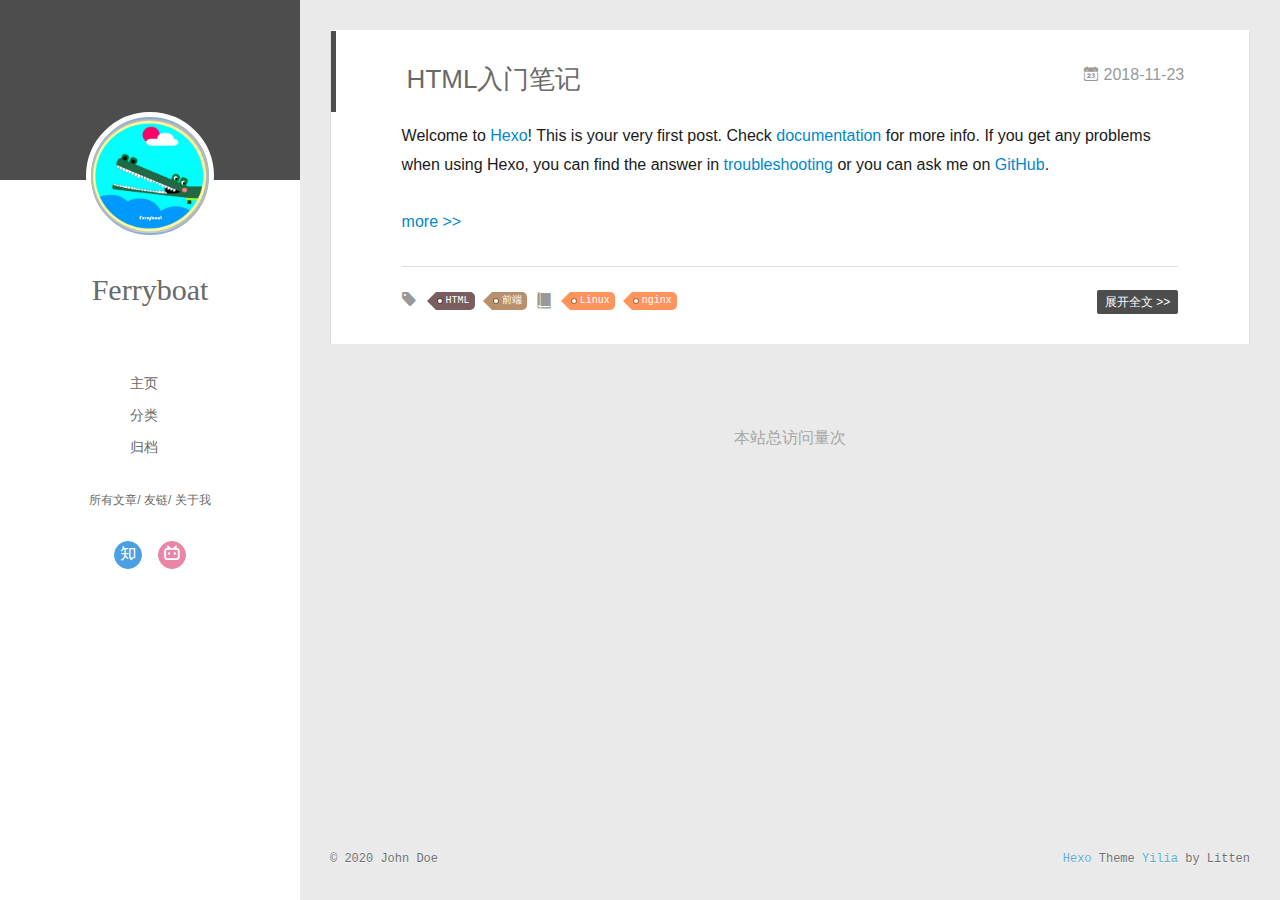
<file: index.html>
<!DOCTYPE html>
<html>
<head>
  <meta charset="utf-8">
  
  <meta name="renderer" content="webkit">
  <meta http-equiv="X-UA-Compatible" content="IE=edge" >
  <link rel="dns-prefetch" href="http://example.com">
  <title>Hexo</title>
  <meta name="viewport" content="width=device-width, initial-scale=1, maximum-scale=1">
  <meta property="og:type" content="website">
<meta property="og:title" content="Hexo">
<meta property="og:url" content="http://example.com/index.html">
<meta property="og:site_name" content="Hexo">
<meta property="og:locale" content="en_US">
<meta property="article:author" content="John Doe">
<meta name="twitter:card" content="summary">
  
    <link rel="alternative" href="/atom.xml" title="Hexo" type="application/atom+xml">
  
  
    <link rel="icon" href="/assets/2.png">
  
  <link rel="stylesheet" type="text/css" href="/./main.0cf68a.css">
  <style type="text/css">
  
    #container.show {
      background: linear-gradient(200deg,#a0cfe4,#e8c37e);
    }
  </style>
  

  

<meta name="generator" content="Hexo 5.1.1"></head>

<body>
  <div id="container" q-class="show:isCtnShow">
    <canvas id="anm-canvas" class="anm-canvas"></canvas>
    <div class="left-col" q-class="show:isShow">
      
<div class="overlay" style="background: #4d4d4d"></div>
<div class="intrude-less">
	<header id="header" class="inner">
		<a href="/" class="profilepic">
			<img src="/assets/1.png" class="js-avatar">
		</a>
		<hgroup>
		  <h1 class="header-author"><a href="/">Ferryboat</a></h1>
		</hgroup>
		

		<nav class="header-menu">
			<ul>
			
				<li><a href="/">主页</a></li>
	        
				<li><a href="/categories">分类</a></li>
	        
				<li><a href="/archives">归档</a></li>
	        
			</ul>
		</nav>
		<nav class="header-smart-menu">
    		
    			
    			<a q-on="click: openSlider(e, 'innerArchive')" href="javascript:void(0)">所有文章</a>
    			
            
    			
    			<a q-on="click: openSlider(e, 'friends')" href="javascript:void(0)">友链</a>
    			
            
    			
    			<a q-on="click: openSlider(e, 'aboutme')" href="javascript:void(0)">关于我</a>
    			
            
		</nav>
		<nav class="header-nav">
			<div class="social">
				
					<a class="zhihu" target="_blank" href="https://www.zhihu.com/people/a-na-ke-xi-mei-de" title="zhihu"><i class="icon-zhihu"></i></a>
		        
					<a class="bilibili" target="_blank" href="https://space.bilibili.com/415217964" title="bilibili"><i class="icon-bilibili"></i></a>
		        
			</div>
		</nav>
	</header>		
</div>

    </div>
    <div class="mid-col" q-class="show:isShow,hide:isShow|isFalse">
      
<nav id="mobile-nav">
  	<div class="overlay js-overlay" style="background: #4d4d4d"></div>
	<div class="btnctn js-mobile-btnctn">
  		<div class="slider-trigger list" q-on="click: openSlider(e)"><i class="icon icon-sort"></i></div>
	</div>
	<div class="intrude-less">
		<header id="header" class="inner">
			<div class="profilepic">
				<img src="/assets/1.png" class="js-avatar">
			</div>
			<hgroup>
			  <h1 class="header-author js-header-author">Ferryboat</h1>
			</hgroup>
			
			
			
				
			
				
			
				
			
			
			
			<nav class="header-nav">
				<div class="social">
					
						<a class="zhihu" target="_blank" href="https://www.zhihu.com/people/a-na-ke-xi-mei-de" title="zhihu"><i class="icon-zhihu"></i></a>
			        
						<a class="bilibili" target="_blank" href="https://space.bilibili.com/415217964" title="bilibili"><i class="icon-bilibili"></i></a>
			        
				</div>
			</nav>

			<nav class="header-menu js-header-menu">
				<ul style="width: 70%">
				
				
					<li style="width: 33.333333333333336%"><a href="/">主页</a></li>
		        
					<li style="width: 33.333333333333336%"><a href="/categories">分类</a></li>
		        
					<li style="width: 33.333333333333336%"><a href="/archives">归档</a></li>
		        
				</ul>
			</nav>
		</header>				
	</div>
	<div class="mobile-mask" style="display:none" q-show="isShow"></div>
</nav>

      <div id="wrapper" class="body-wrap">
        <div class="menu-l">
          <div class="canvas-wrap">
            <canvas data-colors="#eaeaea" data-sectionHeight="100" data-contentId="js-content" id="myCanvas1" class="anm-canvas"></canvas>
          </div>
          <div id="js-content" class="content-ll">
            
  
    <article id="post-hello-world" class="article article-type-post  article-index" itemscope itemprop="blogPost">
  <div class="article-inner">
    
      <header class="article-header">
        
  
    <h1 itemprop="name">
      <a class="article-title" href="/2018/11/23/hello-world/">HTML入门笔记</a>
    </h1>
  

        
        <a href="/2018/11/23/hello-world/" class="archive-article-date">
  	<time datetime="2018-11-23T13:07:15.000Z" itemprop="datePublished"><i class="icon-calendar icon"></i>2018-11-23</time>
</a>
        
      </header>
    
    <div class="article-entry" itemprop="articleBody">
      
        <p>Welcome to <a target="_blank" rel="noopener" href="https://hexo.io/">Hexo</a>! This is your very first post. Check <a target="_blank" rel="noopener" href="https://hexo.io/docs/">documentation</a> for more info. If you get any problems when using Hexo, you can find the answer in <a target="_blank" rel="noopener" href="https://hexo.io/docs/troubleshooting.html">troubleshooting</a> or you can ask me on <a target="_blank" rel="noopener" href="https://github.com/hexojs/hexo/issues">GitHub</a>.</p>
        
          <a class="article-more-a" href="/2018/11/23/hello-world/#more">more >></a>
        
      

      
    </div>
    <div class="article-info article-info-index">
      
      
	<div class="article-tag tagcloud">
		<i class="icon-price-tags icon"></i>
		<ul class="article-tag-list">
			 
        		<li class="article-tag-list-item">
        			<a href="javascript:void(0)" class="js-tag article-tag-list-link color5">HTML</a>
        		</li>
      		 
        		<li class="article-tag-list-item">
        			<a href="javascript:void(0)" class="js-tag article-tag-list-link color3">前端</a>
        		</li>
      		
		</ul>
	</div>

      
	<div class="article-category tagcloud">
		<i class="icon-book icon"></i>
		<ul class="article-tag-list">
			 
        		<li class="article-tag-list-item">
        			<a href="/categories/Linux//" class="article-tag-list-link color1">Linux</a>
        		</li>
      		 
        		<li class="article-tag-list-item">
        			<a href="/categories/Linux/nginx//" class="article-tag-list-link color1">nginx</a>
        		</li>
      		
		</ul>
	</div>


      
        <p class="article-more-link">
          <a class="article-more-a" href="/2018/11/23/hello-world/">展开全文 >></a>
        </p>
      

      
      <div class="clearfix"></div>
    </div>
  </div>
</article>

<aside class="wrap-side-operation">
    <div class="mod-side-operation">
        
        <div class="jump-container" id="js-jump-container" style="display:none;">
            <a href="javascript:void(0)" class="mod-side-operation__jump-to-top">
                <i class="icon-font icon-back"></i>
            </a>
            <div id="js-jump-plan-container" class="jump-plan-container" style="top: -11px;">
                <i class="icon-font icon-plane jump-plane"></i>
            </div>
        </div>
        
        
    </div>
</aside>




  
  


          </div>
        </div>
      </div>
      <footer id="footer">
  <div class="outer">
    <div id="footer-info">
    	<div class="footer-left">
    		&copy; 2020 John Doe
    	</div>
      	<div class="footer-right">
      		<a href="http://hexo.io/" target="_blank">Hexo</a>  Theme <a href="https://github.com/litten/hexo-theme-yilia" target="_blank">Yilia</a> by Litten
      	</div>
    </div>
  </div>
</footer>

<script async src="//busuanzi.ibruce.info/busuanzi/2.3/busuanzi.pure.mini.js"></script>

<span id="busuanzi_container_site_pv">
	<p align="center">
	<font face="黑体" color=#A6A6A6 site=1 >
	本站总访问量<span id="busuanzi_value_site_pv"></span>次
	</font>
	</p>
</span>


<!--页面点击小红心-->
<script type="text/javascript" src="/love.js"></script>
    </div>
    <script>
	var yiliaConfig = {
		mathjax: false,
		isHome: true,
		isPost: false,
		isArchive: false,
		isTag: false,
		isCategory: false,
		open_in_new: false,
		toc_hide_index: true,
		root: "/",
		innerArchive: true,
		showTags: false
	}
</script>

<script>!function(t){function n(e){if(r[e])return r[e].exports;var i=r[e]={exports:{},id:e,loaded:!1};return t[e].call(i.exports,i,i.exports,n),i.loaded=!0,i.exports}var r={};n.m=t,n.c=r,n.p="./",n(0)}([function(t,n,r){r(195),t.exports=r(191)},function(t,n,r){var e=r(3),i=r(52),o=r(27),u=r(28),c=r(53),f="prototype",a=function(t,n,r){var s,l,h,v,p=t&a.F,d=t&a.G,y=t&a.S,g=t&a.P,b=t&a.B,m=d?e:y?e[n]||(e[n]={}):(e[n]||{})[f],x=d?i:i[n]||(i[n]={}),w=x[f]||(x[f]={});d&&(r=n);for(s in r)l=!p&&m&&void 0!==m[s],h=(l?m:r)[s],v=b&&l?c(h,e):g&&"function"==typeof h?c(Function.call,h):h,m&&u(m,s,h,t&a.U),x[s]!=h&&o(x,s,v),g&&w[s]!=h&&(w[s]=h)};e.core=i,a.F=1,a.G=2,a.S=4,a.P=8,a.B=16,a.W=32,a.U=64,a.R=128,t.exports=a},function(t,n,r){var e=r(6);t.exports=function(t){if(!e(t))throw TypeError(t+" is not an object!");return t}},function(t,n){var r=t.exports="undefined"!=typeof window&&window.Math==Math?window:"undefined"!=typeof self&&self.Math==Math?self:Function("return this")();"number"==typeof __g&&(__g=r)},function(t,n){t.exports=function(t){try{return!!t()}catch(t){return!0}}},function(t,n){var r=t.exports="undefined"!=typeof window&&window.Math==Math?window:"undefined"!=typeof self&&self.Math==Math?self:Function("return this")();"number"==typeof __g&&(__g=r)},function(t,n){t.exports=function(t){return"object"==typeof t?null!==t:"function"==typeof t}},function(t,n,r){var e=r(126)("wks"),i=r(76),o=r(3).Symbol,u="function"==typeof o;(t.exports=function(t){return e[t]||(e[t]=u&&o[t]||(u?o:i)("Symbol."+t))}).store=e},function(t,n){var r={}.hasOwnProperty;t.exports=function(t,n){return r.call(t,n)}},function(t,n,r){var e=r(94),i=r(33);t.exports=function(t){return e(i(t))}},function(t,n,r){t.exports=!r(4)(function(){return 7!=Object.defineProperty({},"a",{get:function(){return 7}}).a})},function(t,n,r){var e=r(2),i=r(167),o=r(50),u=Object.defineProperty;n.f=r(10)?Object.defineProperty:function(t,n,r){if(e(t),n=o(n,!0),e(r),i)try{return u(t,n,r)}catch(t){}if("get"in r||"set"in r)throw TypeError("Accessors not supported!");return"value"in r&&(t[n]=r.value),t}},function(t,n,r){t.exports=!r(18)(function(){return 7!=Object.defineProperty({},"a",{get:function(){return 7}}).a})},function(t,n,r){var e=r(14),i=r(22);t.exports=r(12)?function(t,n,r){return e.f(t,n,i(1,r))}:function(t,n,r){return t[n]=r,t}},function(t,n,r){var e=r(20),i=r(58),o=r(42),u=Object.defineProperty;n.f=r(12)?Object.defineProperty:function(t,n,r){if(e(t),n=o(n,!0),e(r),i)try{return u(t,n,r)}catch(t){}if("get"in r||"set"in r)throw TypeError("Accessors not supported!");return"value"in r&&(t[n]=r.value),t}},function(t,n,r){var e=r(40)("wks"),i=r(23),o=r(5).Symbol,u="function"==typeof o;(t.exports=function(t){return e[t]||(e[t]=u&&o[t]||(u?o:i)("Symbol."+t))}).store=e},function(t,n,r){var e=r(67),i=Math.min;t.exports=function(t){return t>0?i(e(t),9007199254740991):0}},function(t,n,r){var e=r(46);t.exports=function(t){return Object(e(t))}},function(t,n){t.exports=function(t){try{return!!t()}catch(t){return!0}}},function(t,n,r){var e=r(63),i=r(34);t.exports=Object.keys||function(t){return e(t,i)}},function(t,n,r){var e=r(21);t.exports=function(t){if(!e(t))throw TypeError(t+" is not an object!");return t}},function(t,n){t.exports=function(t){return"object"==typeof t?null!==t:"function"==typeof t}},function(t,n){t.exports=function(t,n){return{enumerable:!(1&t),configurable:!(2&t),writable:!(4&t),value:n}}},function(t,n){var r=0,e=Math.random();t.exports=function(t){return"Symbol(".concat(void 0===t?"":t,")_",(++r+e).toString(36))}},function(t,n){var r={}.hasOwnProperty;t.exports=function(t,n){return r.call(t,n)}},function(t,n){var r=t.exports={version:"2.4.0"};"number"==typeof __e&&(__e=r)},function(t,n){t.exports=function(t){if("function"!=typeof t)throw TypeError(t+" is not a function!");return t}},function(t,n,r){var e=r(11),i=r(66);t.exports=r(10)?function(t,n,r){return e.f(t,n,i(1,r))}:function(t,n,r){return t[n]=r,t}},function(t,n,r){var e=r(3),i=r(27),o=r(24),u=r(76)("src"),c="toString",f=Function[c],a=(""+f).split(c);r(52).inspectSource=function(t){return f.call(t)},(t.exports=function(t,n,r,c){var f="function"==typeof r;f&&(o(r,"name")||i(r,"name",n)),t[n]!==r&&(f&&(o(r,u)||i(r,u,t[n]?""+t[n]:a.join(String(n)))),t===e?t[n]=r:c?t[n]?t[n]=r:i(t,n,r):(delete t[n],i(t,n,r)))})(Function.prototype,c,function(){return"function"==typeof this&&this[u]||f.call(this)})},function(t,n,r){var e=r(1),i=r(4),o=r(46),u=function(t,n,r,e){var i=String(o(t)),u="<"+n;return""!==r&&(u+=" "+r+'="'+String(e).replace(/"/g,"&quot;")+'"'),u+">"+i+"</"+n+">"};t.exports=function(t,n){var r={};r[t]=n(u),e(e.P+e.F*i(function(){var n=""[t]('"');return n!==n.toLowerCase()||n.split('"').length>3}),"String",r)}},function(t,n,r){var e=r(115),i=r(46);t.exports=function(t){return e(i(t))}},function(t,n,r){var e=r(116),i=r(66),o=r(30),u=r(50),c=r(24),f=r(167),a=Object.getOwnPropertyDescriptor;n.f=r(10)?a:function(t,n){if(t=o(t),n=u(n,!0),f)try{return a(t,n)}catch(t){}if(c(t,n))return i(!e.f.call(t,n),t[n])}},function(t,n,r){var e=r(24),i=r(17),o=r(145)("IE_PROTO"),u=Object.prototype;t.exports=Object.getPrototypeOf||function(t){return t=i(t),e(t,o)?t[o]:"function"==typeof t.constructor&&t instanceof t.constructor?t.constructor.prototype:t instanceof Object?u:null}},function(t,n){t.exports=function(t){if(void 0==t)throw TypeError("Can't call method on  "+t);return t}},function(t,n){t.exports="constructor,hasOwnProperty,isPrototypeOf,propertyIsEnumerable,toLocaleString,toString,valueOf".split(",")},function(t,n){t.exports={}},function(t,n){t.exports=!0},function(t,n){n.f={}.propertyIsEnumerable},function(t,n,r){var e=r(14).f,i=r(8),o=r(15)("toStringTag");t.exports=function(t,n,r){t&&!i(t=r?t:t.prototype,o)&&e(t,o,{configurable:!0,value:n})}},function(t,n,r){var e=r(40)("keys"),i=r(23);t.exports=function(t){return e[t]||(e[t]=i(t))}},function(t,n,r){var e=r(5),i="__core-js_shared__",o=e[i]||(e[i]={});t.exports=function(t){return o[t]||(o[t]={})}},function(t,n){var r=Math.ceil,e=Math.floor;t.exports=function(t){return isNaN(t=+t)?0:(t>0?e:r)(t)}},function(t,n,r){var e=r(21);t.exports=function(t,n){if(!e(t))return t;var r,i;if(n&&"function"==typeof(r=t.toString)&&!e(i=r.call(t)))return i;if("function"==typeof(r=t.valueOf)&&!e(i=r.call(t)))return i;if(!n&&"function"==typeof(r=t.toString)&&!e(i=r.call(t)))return i;throw TypeError("Can't convert object to primitive value")}},function(t,n,r){var e=r(5),i=r(25),o=r(36),u=r(44),c=r(14).f;t.exports=function(t){var n=i.Symbol||(i.Symbol=o?{}:e.Symbol||{});"_"==t.charAt(0)||t in n||c(n,t,{value:u.f(t)})}},function(t,n,r){n.f=r(15)},function(t,n){var r={}.toString;t.exports=function(t){return r.call(t).slice(8,-1)}},function(t,n){t.exports=function(t){if(void 0==t)throw TypeError("Can't call method on  "+t);return t}},function(t,n,r){var e=r(4);t.exports=function(t,n){return!!t&&e(function(){n?t.call(null,function(){},1):t.call(null)})}},function(t,n,r){var e=r(53),i=r(115),o=r(17),u=r(16),c=r(203);t.exports=function(t,n){var r=1==t,f=2==t,a=3==t,s=4==t,l=6==t,h=5==t||l,v=n||c;return function(n,c,p){for(var d,y,g=o(n),b=i(g),m=e(c,p,3),x=u(b.length),w=0,S=r?v(n,x):f?v(n,0):void 0;x>w;w++)if((h||w in b)&&(d=b[w],y=m(d,w,g),t))if(r)S[w]=y;else if(y)switch(t){case 3:return!0;case 5:return d;case 6:return w;case 2:S.push(d)}else if(s)return!1;return l?-1:a||s?s:S}}},function(t,n,r){var e=r(1),i=r(52),o=r(4);t.exports=function(t,n){var r=(i.Object||{})[t]||Object[t],u={};u[t]=n(r),e(e.S+e.F*o(function(){r(1)}),"Object",u)}},function(t,n,r){var e=r(6);t.exports=function(t,n){if(!e(t))return t;var r,i;if(n&&"function"==typeof(r=t.toString)&&!e(i=r.call(t)))return i;if("function"==typeof(r=t.valueOf)&&!e(i=r.call(t)))return i;if(!n&&"function"==typeof(r=t.toString)&&!e(i=r.call(t)))return i;throw TypeError("Can't convert object to primitive value")}},function(t,n,r){var e=r(5),i=r(25),o=r(91),u=r(13),c="prototype",f=function(t,n,r){var a,s,l,h=t&f.F,v=t&f.G,p=t&f.S,d=t&f.P,y=t&f.B,g=t&f.W,b=v?i:i[n]||(i[n]={}),m=b[c],x=v?e:p?e[n]:(e[n]||{})[c];v&&(r=n);for(a in r)(s=!h&&x&&void 0!==x[a])&&a in b||(l=s?x[a]:r[a],b[a]=v&&"function"!=typeof x[a]?r[a]:y&&s?o(l,e):g&&x[a]==l?function(t){var n=function(n,r,e){if(this instanceof t){switch(arguments.length){case 0:return new t;case 1:return new t(n);case 2:return new t(n,r)}return new t(n,r,e)}return t.apply(this,arguments)};return n[c]=t[c],n}(l):d&&"function"==typeof l?o(Function.call,l):l,d&&((b.virtual||(b.virtual={}))[a]=l,t&f.R&&m&&!m[a]&&u(m,a,l)))};f.F=1,f.G=2,f.S=4,f.P=8,f.B=16,f.W=32,f.U=64,f.R=128,t.exports=f},function(t,n){var r=t.exports={version:"2.4.0"};"number"==typeof __e&&(__e=r)},function(t,n,r){var e=r(26);t.exports=function(t,n,r){if(e(t),void 0===n)return t;switch(r){case 1:return function(r){return t.call(n,r)};case 2:return function(r,e){return t.call(n,r,e)};case 3:return function(r,e,i){return t.call(n,r,e,i)}}return function(){return t.apply(n,arguments)}}},function(t,n,r){var e=r(183),i=r(1),o=r(126)("metadata"),u=o.store||(o.store=new(r(186))),c=function(t,n,r){var i=u.get(t);if(!i){if(!r)return;u.set(t,i=new e)}var o=i.get(n);if(!o){if(!r)return;i.set(n,o=new e)}return o},f=function(t,n,r){var e=c(n,r,!1);return void 0!==e&&e.has(t)},a=function(t,n,r){var e=c(n,r,!1);return void 0===e?void 0:e.get(t)},s=function(t,n,r,e){c(r,e,!0).set(t,n)},l=function(t,n){var r=c(t,n,!1),e=[];return r&&r.forEach(function(t,n){e.push(n)}),e},h=function(t){return void 0===t||"symbol"==typeof t?t:String(t)},v=function(t){i(i.S,"Reflect",t)};t.exports={store:u,map:c,has:f,get:a,set:s,keys:l,key:h,exp:v}},function(t,n,r){"use strict";if(r(10)){var e=r(69),i=r(3),o=r(4),u=r(1),c=r(127),f=r(152),a=r(53),s=r(68),l=r(66),h=r(27),v=r(73),p=r(67),d=r(16),y=r(75),g=r(50),b=r(24),m=r(180),x=r(114),w=r(6),S=r(17),_=r(137),O=r(70),E=r(32),P=r(71).f,j=r(154),F=r(76),M=r(7),A=r(48),N=r(117),T=r(146),I=r(155),k=r(80),L=r(123),R=r(74),C=r(130),D=r(160),U=r(11),W=r(31),G=U.f,B=W.f,V=i.RangeError,z=i.TypeError,q=i.Uint8Array,K="ArrayBuffer",J="Shared"+K,Y="BYTES_PER_ELEMENT",H="prototype",$=Array[H],X=f.ArrayBuffer,Q=f.DataView,Z=A(0),tt=A(2),nt=A(3),rt=A(4),et=A(5),it=A(6),ot=N(!0),ut=N(!1),ct=I.values,ft=I.keys,at=I.entries,st=$.lastIndexOf,lt=$.reduce,ht=$.reduceRight,vt=$.join,pt=$.sort,dt=$.slice,yt=$.toString,gt=$.toLocaleString,bt=M("iterator"),mt=M("toStringTag"),xt=F("typed_constructor"),wt=F("def_constructor"),St=c.CONSTR,_t=c.TYPED,Ot=c.VIEW,Et="Wrong length!",Pt=A(1,function(t,n){return Tt(T(t,t[wt]),n)}),jt=o(function(){return 1===new q(new Uint16Array([1]).buffer)[0]}),Ft=!!q&&!!q[H].set&&o(function(){new q(1).set({})}),Mt=function(t,n){if(void 0===t)throw z(Et);var r=+t,e=d(t);if(n&&!m(r,e))throw V(Et);return e},At=function(t,n){var r=p(t);if(r<0||r%n)throw V("Wrong offset!");return r},Nt=function(t){if(w(t)&&_t in t)return t;throw z(t+" is not a typed array!")},Tt=function(t,n){if(!(w(t)&&xt in t))throw z("It is not a typed array constructor!");return new t(n)},It=function(t,n){return kt(T(t,t[wt]),n)},kt=function(t,n){for(var r=0,e=n.length,i=Tt(t,e);e>r;)i[r]=n[r++];return i},Lt=function(t,n,r){G(t,n,{get:function(){return this._d[r]}})},Rt=function(t){var n,r,e,i,o,u,c=S(t),f=arguments.length,s=f>1?arguments[1]:void 0,l=void 0!==s,h=j(c);if(void 0!=h&&!_(h)){for(u=h.call(c),e=[],n=0;!(o=u.next()).done;n++)e.push(o.value);c=e}for(l&&f>2&&(s=a(s,arguments[2],2)),n=0,r=d(c.length),i=Tt(this,r);r>n;n++)i[n]=l?s(c[n],n):c[n];return i},Ct=function(){for(var t=0,n=arguments.length,r=Tt(this,n);n>t;)r[t]=arguments[t++];return r},Dt=!!q&&o(function(){gt.call(new q(1))}),Ut=function(){return gt.apply(Dt?dt.call(Nt(this)):Nt(this),arguments)},Wt={copyWithin:function(t,n){return D.call(Nt(this),t,n,arguments.length>2?arguments[2]:void 0)},every:function(t){return rt(Nt(this),t,arguments.length>1?arguments[1]:void 0)},fill:function(t){return C.apply(Nt(this),arguments)},filter:function(t){return It(this,tt(Nt(this),t,arguments.length>1?arguments[1]:void 0))},find:function(t){return et(Nt(this),t,arguments.length>1?arguments[1]:void 0)},findIndex:function(t){return it(Nt(this),t,arguments.length>1?arguments[1]:void 0)},forEach:function(t){Z(Nt(this),t,arguments.length>1?arguments[1]:void 0)},indexOf:function(t){return ut(Nt(this),t,arguments.length>1?arguments[1]:void 0)},includes:function(t){return ot(Nt(this),t,arguments.length>1?arguments[1]:void 0)},join:function(t){return vt.apply(Nt(this),arguments)},lastIndexOf:function(t){return st.apply(Nt(this),arguments)},map:function(t){return Pt(Nt(this),t,arguments.length>1?arguments[1]:void 0)},reduce:function(t){return lt.apply(Nt(this),arguments)},reduceRight:function(t){return ht.apply(Nt(this),arguments)},reverse:function(){for(var t,n=this,r=Nt(n).length,e=Math.floor(r/2),i=0;i<e;)t=n[i],n[i++]=n[--r],n[r]=t;return n},some:function(t){return nt(Nt(this),t,arguments.length>1?arguments[1]:void 0)},sort:function(t){return pt.call(Nt(this),t)},subarray:function(t,n){var r=Nt(this),e=r.length,i=y(t,e);return new(T(r,r[wt]))(r.buffer,r.byteOffset+i*r.BYTES_PER_ELEMENT,d((void 0===n?e:y(n,e))-i))}},Gt=function(t,n){return It(this,dt.call(Nt(this),t,n))},Bt=function(t){Nt(this);var n=At(arguments[1],1),r=this.length,e=S(t),i=d(e.length),o=0;if(i+n>r)throw V(Et);for(;o<i;)this[n+o]=e[o++]},Vt={entries:function(){return at.call(Nt(this))},keys:function(){return ft.call(Nt(this))},values:function(){return ct.call(Nt(this))}},zt=function(t,n){return w(t)&&t[_t]&&"symbol"!=typeof n&&n in t&&String(+n)==String(n)},qt=function(t,n){return zt(t,n=g(n,!0))?l(2,t[n]):B(t,n)},Kt=function(t,n,r){return!(zt(t,n=g(n,!0))&&w(r)&&b(r,"value"))||b(r,"get")||b(r,"set")||r.configurable||b(r,"writable")&&!r.writable||b(r,"enumerable")&&!r.enumerable?G(t,n,r):(t[n]=r.value,t)};St||(W.f=qt,U.f=Kt),u(u.S+u.F*!St,"Object",{getOwnPropertyDescriptor:qt,defineProperty:Kt}),o(function(){yt.call({})})&&(yt=gt=function(){return vt.call(this)});var Jt=v({},Wt);v(Jt,Vt),h(Jt,bt,Vt.values),v(Jt,{slice:Gt,set:Bt,constructor:function(){},toString:yt,toLocaleString:Ut}),Lt(Jt,"buffer","b"),Lt(Jt,"byteOffset","o"),Lt(Jt,"byteLength","l"),Lt(Jt,"length","e"),G(Jt,mt,{get:function(){return this[_t]}}),t.exports=function(t,n,r,f){f=!!f;var a=t+(f?"Clamped":"")+"Array",l="Uint8Array"!=a,v="get"+t,p="set"+t,y=i[a],g=y||{},b=y&&E(y),m=!y||!c.ABV,S={},_=y&&y[H],j=function(t,r){var e=t._d;return e.v[v](r*n+e.o,jt)},F=function(t,r,e){var i=t._d;f&&(e=(e=Math.round(e))<0?0:e>255?255:255&e),i.v[p](r*n+i.o,e,jt)},M=function(t,n){G(t,n,{get:function(){return j(this,n)},set:function(t){return F(this,n,t)},enumerable:!0})};m?(y=r(function(t,r,e,i){s(t,y,a,"_d");var o,u,c,f,l=0,v=0;if(w(r)){if(!(r instanceof X||(f=x(r))==K||f==J))return _t in r?kt(y,r):Rt.call(y,r);o=r,v=At(e,n);var p=r.byteLength;if(void 0===i){if(p%n)throw V(Et);if((u=p-v)<0)throw V(Et)}else if((u=d(i)*n)+v>p)throw V(Et);c=u/n}else c=Mt(r,!0),u=c*n,o=new X(u);for(h(t,"_d",{b:o,o:v,l:u,e:c,v:new Q(o)});l<c;)M(t,l++)}),_=y[H]=O(Jt),h(_,"constructor",y)):L(function(t){new y(null),new y(t)},!0)||(y=r(function(t,r,e,i){s(t,y,a);var o;return w(r)?r instanceof X||(o=x(r))==K||o==J?void 0!==i?new g(r,At(e,n),i):void 0!==e?new g(r,At(e,n)):new g(r):_t in r?kt(y,r):Rt.call(y,r):new g(Mt(r,l))}),Z(b!==Function.prototype?P(g).concat(P(b)):P(g),function(t){t in y||h(y,t,g[t])}),y[H]=_,e||(_.constructor=y));var A=_[bt],N=!!A&&("values"==A.name||void 0==A.name),T=Vt.values;h(y,xt,!0),h(_,_t,a),h(_,Ot,!0),h(_,wt,y),(f?new y(1)[mt]==a:mt in _)||G(_,mt,{get:function(){return a}}),S[a]=y,u(u.G+u.W+u.F*(y!=g),S),u(u.S,a,{BYTES_PER_ELEMENT:n,from:Rt,of:Ct}),Y in _||h(_,Y,n),u(u.P,a,Wt),R(a),u(u.P+u.F*Ft,a,{set:Bt}),u(u.P+u.F*!N,a,Vt),u(u.P+u.F*(_.toString!=yt),a,{toString:yt}),u(u.P+u.F*o(function(){new y(1).slice()}),a,{slice:Gt}),u(u.P+u.F*(o(function(){return[1,2].toLocaleString()!=new y([1,2]).toLocaleString()})||!o(function(){_.toLocaleString.call([1,2])})),a,{toLocaleString:Ut}),k[a]=N?A:T,e||N||h(_,bt,T)}}else t.exports=function(){}},function(t,n){var r={}.toString;t.exports=function(t){return r.call(t).slice(8,-1)}},function(t,n,r){var e=r(21),i=r(5).document,o=e(i)&&e(i.createElement);t.exports=function(t){return o?i.createElement(t):{}}},function(t,n,r){t.exports=!r(12)&&!r(18)(function(){return 7!=Object.defineProperty(r(57)("div"),"a",{get:function(){return 7}}).a})},function(t,n,r){"use strict";var e=r(36),i=r(51),o=r(64),u=r(13),c=r(8),f=r(35),a=r(96),s=r(38),l=r(103),h=r(15)("iterator"),v=!([].keys&&"next"in[].keys()),p="keys",d="values",y=function(){return this};t.exports=function(t,n,r,g,b,m,x){a(r,n,g);var w,S,_,O=function(t){if(!v&&t in F)return F[t];switch(t){case p:case d:return function(){return new r(this,t)}}return function(){return new r(this,t)}},E=n+" Iterator",P=b==d,j=!1,F=t.prototype,M=F[h]||F["@@iterator"]||b&&F[b],A=M||O(b),N=b?P?O("entries"):A:void 0,T="Array"==n?F.entries||M:M;if(T&&(_=l(T.call(new t)))!==Object.prototype&&(s(_,E,!0),e||c(_,h)||u(_,h,y)),P&&M&&M.name!==d&&(j=!0,A=function(){return M.call(this)}),e&&!x||!v&&!j&&F[h]||u(F,h,A),f[n]=A,f[E]=y,b)if(w={values:P?A:O(d),keys:m?A:O(p),entries:N},x)for(S in w)S in F||o(F,S,w[S]);else i(i.P+i.F*(v||j),n,w);return w}},function(t,n,r){var e=r(20),i=r(100),o=r(34),u=r(39)("IE_PROTO"),c=function(){},f="prototype",a=function(){var t,n=r(57)("iframe"),e=o.length;for(n.style.display="none",r(93).appendChild(n),n.src="javascript:",t=n.contentWindow.document,t.open(),t.write("<script>document.F=Object<\/script>"),t.close(),a=t.F;e--;)delete a[f][o[e]];return a()};t.exports=Object.create||function(t,n){var r;return null!==t?(c[f]=e(t),r=new c,c[f]=null,r[u]=t):r=a(),void 0===n?r:i(r,n)}},function(t,n,r){var e=r(63),i=r(34).concat("length","prototype");n.f=Object.getOwnPropertyNames||function(t){return e(t,i)}},function(t,n){n.f=Object.getOwnPropertySymbols},function(t,n,r){var e=r(8),i=r(9),o=r(90)(!1),u=r(39)("IE_PROTO");t.exports=function(t,n){var r,c=i(t),f=0,a=[];for(r in c)r!=u&&e(c,r)&&a.push(r);for(;n.length>f;)e(c,r=n[f++])&&(~o(a,r)||a.push(r));return a}},function(t,n,r){t.exports=r(13)},function(t,n,r){var e=r(76)("meta"),i=r(6),o=r(24),u=r(11).f,c=0,f=Object.isExtensible||function(){return!0},a=!r(4)(function(){return f(Object.preventExtensions({}))}),s=function(t){u(t,e,{value:{i:"O"+ ++c,w:{}}})},l=function(t,n){if(!i(t))return"symbol"==typeof t?t:("string"==typeof t?"S":"P")+t;if(!o(t,e)){if(!f(t))return"F";if(!n)return"E";s(t)}return t[e].i},h=function(t,n){if(!o(t,e)){if(!f(t))return!0;if(!n)return!1;s(t)}return t[e].w},v=function(t){return a&&p.NEED&&f(t)&&!o(t,e)&&s(t),t},p=t.exports={KEY:e,NEED:!1,fastKey:l,getWeak:h,onFreeze:v}},function(t,n){t.exports=function(t,n){return{enumerable:!(1&t),configurable:!(2&t),writable:!(4&t),value:n}}},function(t,n){var r=Math.ceil,e=Math.floor;t.exports=function(t){return isNaN(t=+t)?0:(t>0?e:r)(t)}},function(t,n){t.exports=function(t,n,r,e){if(!(t instanceof n)||void 0!==e&&e in t)throw TypeError(r+": incorrect invocation!");return t}},function(t,n){t.exports=!1},function(t,n,r){var e=r(2),i=r(173),o=r(133),u=r(145)("IE_PROTO"),c=function(){},f="prototype",a=function(){var t,n=r(132)("iframe"),e=o.length;for(n.style.display="none",r(135).appendChild(n),n.src="javascript:",t=n.contentWindow.document,t.open(),t.write("<script>document.F=Object<\/script>"),t.close(),a=t.F;e--;)delete a[f][o[e]];return a()};t.exports=Object.create||function(t,n){var r;return null!==t?(c[f]=e(t),r=new c,c[f]=null,r[u]=t):r=a(),void 0===n?r:i(r,n)}},function(t,n,r){var e=r(175),i=r(133).concat("length","prototype");n.f=Object.getOwnPropertyNames||function(t){return e(t,i)}},function(t,n,r){var e=r(175),i=r(133);t.exports=Object.keys||function(t){return e(t,i)}},function(t,n,r){var e=r(28);t.exports=function(t,n,r){for(var i in n)e(t,i,n[i],r);return t}},function(t,n,r){"use strict";var e=r(3),i=r(11),o=r(10),u=r(7)("species");t.exports=function(t){var n=e[t];o&&n&&!n[u]&&i.f(n,u,{configurable:!0,get:function(){return this}})}},function(t,n,r){var e=r(67),i=Math.max,o=Math.min;t.exports=function(t,n){return t=e(t),t<0?i(t+n,0):o(t,n)}},function(t,n){var r=0,e=Math.random();t.exports=function(t){return"Symbol(".concat(void 0===t?"":t,")_",(++r+e).toString(36))}},function(t,n,r){var e=r(33);t.exports=function(t){return Object(e(t))}},function(t,n,r){var e=r(7)("unscopables"),i=Array.prototype;void 0==i[e]&&r(27)(i,e,{}),t.exports=function(t){i[e][t]=!0}},function(t,n,r){var e=r(53),i=r(169),o=r(137),u=r(2),c=r(16),f=r(154),a={},s={},n=t.exports=function(t,n,r,l,h){var v,p,d,y,g=h?function(){return t}:f(t),b=e(r,l,n?2:1),m=0;if("function"!=typeof g)throw TypeError(t+" is not iterable!");if(o(g)){for(v=c(t.length);v>m;m++)if((y=n?b(u(p=t[m])[0],p[1]):b(t[m]))===a||y===s)return y}else for(d=g.call(t);!(p=d.next()).done;)if((y=i(d,b,p.value,n))===a||y===s)return y};n.BREAK=a,n.RETURN=s},function(t,n){t.exports={}},function(t,n,r){var e=r(11).f,i=r(24),o=r(7)("toStringTag");t.exports=function(t,n,r){t&&!i(t=r?t:t.prototype,o)&&e(t,o,{configurable:!0,value:n})}},function(t,n,r){var e=r(1),i=r(46),o=r(4),u=r(150),c="["+u+"]",f="​",a=RegExp("^"+c+c+"*"),s=RegExp(c+c+"*$"),l=function(t,n,r){var i={},c=o(function(){return!!u[t]()||f[t]()!=f}),a=i[t]=c?n(h):u[t];r&&(i[r]=a),e(e.P+e.F*c,"String",i)},h=l.trim=function(t,n){return t=String(i(t)),1&n&&(t=t.replace(a,"")),2&n&&(t=t.replace(s,"")),t};t.exports=l},function(t,n,r){t.exports={default:r(86),__esModule:!0}},function(t,n,r){t.exports={default:r(87),__esModule:!0}},function(t,n,r){"use strict";function e(t){return t&&t.__esModule?t:{default:t}}n.__esModule=!0;var i=r(84),o=e(i),u=r(83),c=e(u),f="function"==typeof c.default&&"symbol"==typeof o.default?function(t){return typeof t}:function(t){return t&&"function"==typeof c.default&&t.constructor===c.default&&t!==c.default.prototype?"symbol":typeof t};n.default="function"==typeof c.default&&"symbol"===f(o.default)?function(t){return void 0===t?"undefined":f(t)}:function(t){return t&&"function"==typeof c.default&&t.constructor===c.default&&t!==c.default.prototype?"symbol":void 0===t?"undefined":f(t)}},function(t,n,r){r(110),r(108),r(111),r(112),t.exports=r(25).Symbol},function(t,n,r){r(109),r(113),t.exports=r(44).f("iterator")},function(t,n){t.exports=function(t){if("function"!=typeof t)throw TypeError(t+" is not a function!");return t}},function(t,n){t.exports=function(){}},function(t,n,r){var e=r(9),i=r(106),o=r(105);t.exports=function(t){return function(n,r,u){var c,f=e(n),a=i(f.length),s=o(u,a);if(t&&r!=r){for(;a>s;)if((c=f[s++])!=c)return!0}else for(;a>s;s++)if((t||s in f)&&f[s]===r)return t||s||0;return!t&&-1}}},function(t,n,r){var e=r(88);t.exports=function(t,n,r){if(e(t),void 0===n)return t;switch(r){case 1:return function(r){return t.call(n,r)};case 2:return function(r,e){return t.call(n,r,e)};case 3:return function(r,e,i){return t.call(n,r,e,i)}}return function(){return t.apply(n,arguments)}}},function(t,n,r){var e=r(19),i=r(62),o=r(37);t.exports=function(t){var n=e(t),r=i.f;if(r)for(var u,c=r(t),f=o.f,a=0;c.length>a;)f.call(t,u=c[a++])&&n.push(u);return n}},function(t,n,r){t.exports=r(5).document&&document.documentElement},function(t,n,r){var e=r(56);t.exports=Object("z").propertyIsEnumerable(0)?Object:function(t){return"String"==e(t)?t.split(""):Object(t)}},function(t,n,r){var e=r(56);t.exports=Array.isArray||function(t){return"Array"==e(t)}},function(t,n,r){"use strict";var e=r(60),i=r(22),o=r(38),u={};r(13)(u,r(15)("iterator"),function(){return this}),t.exports=function(t,n,r){t.prototype=e(u,{next:i(1,r)}),o(t,n+" Iterator")}},function(t,n){t.exports=function(t,n){return{value:n,done:!!t}}},function(t,n,r){var e=r(19),i=r(9);t.exports=function(t,n){for(var r,o=i(t),u=e(o),c=u.length,f=0;c>f;)if(o[r=u[f++]]===n)return r}},function(t,n,r){var e=r(23)("meta"),i=r(21),o=r(8),u=r(14).f,c=0,f=Object.isExtensible||function(){return!0},a=!r(18)(function(){return f(Object.preventExtensions({}))}),s=function(t){u(t,e,{value:{i:"O"+ ++c,w:{}}})},l=function(t,n){if(!i(t))return"symbol"==typeof t?t:("string"==typeof t?"S":"P")+t;if(!o(t,e)){if(!f(t))return"F";if(!n)return"E";s(t)}return t[e].i},h=function(t,n){if(!o(t,e)){if(!f(t))return!0;if(!n)return!1;s(t)}return t[e].w},v=function(t){return a&&p.NEED&&f(t)&&!o(t,e)&&s(t),t},p=t.exports={KEY:e,NEED:!1,fastKey:l,getWeak:h,onFreeze:v}},function(t,n,r){var e=r(14),i=r(20),o=r(19);t.exports=r(12)?Object.defineProperties:function(t,n){i(t);for(var r,u=o(n),c=u.length,f=0;c>f;)e.f(t,r=u[f++],n[r]);return t}},function(t,n,r){var e=r(37),i=r(22),o=r(9),u=r(42),c=r(8),f=r(58),a=Object.getOwnPropertyDescriptor;n.f=r(12)?a:function(t,n){if(t=o(t),n=u(n,!0),f)try{return a(t,n)}catch(t){}if(c(t,n))return i(!e.f.call(t,n),t[n])}},function(t,n,r){var e=r(9),i=r(61).f,o={}.toString,u="object"==typeof window&&window&&Object.getOwnPropertyNames?Object.getOwnPropertyNames(window):[],c=function(t){try{return i(t)}catch(t){return u.slice()}};t.exports.f=function(t){return u&&"[object Window]"==o.call(t)?c(t):i(e(t))}},function(t,n,r){var e=r(8),i=r(77),o=r(39)("IE_PROTO"),u=Object.prototype;t.exports=Object.getPrototypeOf||function(t){return t=i(t),e(t,o)?t[o]:"function"==typeof t.constructor&&t instanceof t.constructor?t.constructor.prototype:t instanceof Object?u:null}},function(t,n,r){var e=r(41),i=r(33);t.exports=function(t){return function(n,r){var o,u,c=String(i(n)),f=e(r),a=c.length;return f<0||f>=a?t?"":void 0:(o=c.charCodeAt(f),o<55296||o>56319||f+1===a||(u=c.charCodeAt(f+1))<56320||u>57343?t?c.charAt(f):o:t?c.slice(f,f+2):u-56320+(o-55296<<10)+65536)}}},function(t,n,r){var e=r(41),i=Math.max,o=Math.min;t.exports=function(t,n){return t=e(t),t<0?i(t+n,0):o(t,n)}},function(t,n,r){var e=r(41),i=Math.min;t.exports=function(t){return t>0?i(e(t),9007199254740991):0}},function(t,n,r){"use strict";var e=r(89),i=r(97),o=r(35),u=r(9);t.exports=r(59)(Array,"Array",function(t,n){this._t=u(t),this._i=0,this._k=n},function(){var t=this._t,n=this._k,r=this._i++;return!t||r>=t.length?(this._t=void 0,i(1)):"keys"==n?i(0,r):"values"==n?i(0,t[r]):i(0,[r,t[r]])},"values"),o.Arguments=o.Array,e("keys"),e("values"),e("entries")},function(t,n){},function(t,n,r){"use strict";var e=r(104)(!0);r(59)(String,"String",function(t){this._t=String(t),this._i=0},function(){var t,n=this._t,r=this._i;return r>=n.length?{value:void 0,done:!0}:(t=e(n,r),this._i+=t.length,{value:t,done:!1})})},function(t,n,r){"use strict";var e=r(5),i=r(8),o=r(12),u=r(51),c=r(64),f=r(99).KEY,a=r(18),s=r(40),l=r(38),h=r(23),v=r(15),p=r(44),d=r(43),y=r(98),g=r(92),b=r(95),m=r(20),x=r(9),w=r(42),S=r(22),_=r(60),O=r(102),E=r(101),P=r(14),j=r(19),F=E.f,M=P.f,A=O.f,N=e.Symbol,T=e.JSON,I=T&&T.stringify,k="prototype",L=v("_hidden"),R=v("toPrimitive"),C={}.propertyIsEnumerable,D=s("symbol-registry"),U=s("symbols"),W=s("op-symbols"),G=Object[k],B="function"==typeof N,V=e.QObject,z=!V||!V[k]||!V[k].findChild,q=o&&a(function(){return 7!=_(M({},"a",{get:function(){return M(this,"a",{value:7}).a}})).a})?function(t,n,r){var e=F(G,n);e&&delete G[n],M(t,n,r),e&&t!==G&&M(G,n,e)}:M,K=function(t){var n=U[t]=_(N[k]);return n._k=t,n},J=B&&"symbol"==typeof N.iterator?function(t){return"symbol"==typeof t}:function(t){return t instanceof N},Y=function(t,n,r){return t===G&&Y(W,n,r),m(t),n=w(n,!0),m(r),i(U,n)?(r.enumerable?(i(t,L)&&t[L][n]&&(t[L][n]=!1),r=_(r,{enumerable:S(0,!1)})):(i(t,L)||M(t,L,S(1,{})),t[L][n]=!0),q(t,n,r)):M(t,n,r)},H=function(t,n){m(t);for(var r,e=g(n=x(n)),i=0,o=e.length;o>i;)Y(t,r=e[i++],n[r]);return t},$=function(t,n){return void 0===n?_(t):H(_(t),n)},X=function(t){var n=C.call(this,t=w(t,!0));return!(this===G&&i(U,t)&&!i(W,t))&&(!(n||!i(this,t)||!i(U,t)||i(this,L)&&this[L][t])||n)},Q=function(t,n){if(t=x(t),n=w(n,!0),t!==G||!i(U,n)||i(W,n)){var r=F(t,n);return!r||!i(U,n)||i(t,L)&&t[L][n]||(r.enumerable=!0),r}},Z=function(t){for(var n,r=A(x(t)),e=[],o=0;r.length>o;)i(U,n=r[o++])||n==L||n==f||e.push(n);return e},tt=function(t){for(var n,r=t===G,e=A(r?W:x(t)),o=[],u=0;e.length>u;)!i(U,n=e[u++])||r&&!i(G,n)||o.push(U[n]);return o};B||(N=function(){if(this instanceof N)throw TypeError("Symbol is not a constructor!");var t=h(arguments.length>0?arguments[0]:void 0),n=function(r){this===G&&n.call(W,r),i(this,L)&&i(this[L],t)&&(this[L][t]=!1),q(this,t,S(1,r))};return o&&z&&q(G,t,{configurable:!0,set:n}),K(t)},c(N[k],"toString",function(){return this._k}),E.f=Q,P.f=Y,r(61).f=O.f=Z,r(37).f=X,r(62).f=tt,o&&!r(36)&&c(G,"propertyIsEnumerable",X,!0),p.f=function(t){return K(v(t))}),u(u.G+u.W+u.F*!B,{Symbol:N});for(var nt="hasInstance,isConcatSpreadable,iterator,match,replace,search,species,split,toPrimitive,toStringTag,unscopables".split(","),rt=0;nt.length>rt;)v(nt[rt++]);for(var nt=j(v.store),rt=0;nt.length>rt;)d(nt[rt++]);u(u.S+u.F*!B,"Symbol",{for:function(t){return i(D,t+="")?D[t]:D[t]=N(t)},keyFor:function(t){if(J(t))return y(D,t);throw TypeError(t+" is not a symbol!")},useSetter:function(){z=!0},useSimple:function(){z=!1}}),u(u.S+u.F*!B,"Object",{create:$,defineProperty:Y,defineProperties:H,getOwnPropertyDescriptor:Q,getOwnPropertyNames:Z,getOwnPropertySymbols:tt}),T&&u(u.S+u.F*(!B||a(function(){var t=N();return"[null]"!=I([t])||"{}"!=I({a:t})||"{}"!=I(Object(t))})),"JSON",{stringify:function(t){if(void 0!==t&&!J(t)){for(var n,r,e=[t],i=1;arguments.length>i;)e.push(arguments[i++]);return n=e[1],"function"==typeof n&&(r=n),!r&&b(n)||(n=function(t,n){if(r&&(n=r.call(this,t,n)),!J(n))return n}),e[1]=n,I.apply(T,e)}}}),N[k][R]||r(13)(N[k],R,N[k].valueOf),l(N,"Symbol"),l(Math,"Math",!0),l(e.JSON,"JSON",!0)},function(t,n,r){r(43)("asyncIterator")},function(t,n,r){r(43)("observable")},function(t,n,r){r(107);for(var e=r(5),i=r(13),o=r(35),u=r(15)("toStringTag"),c=["NodeList","DOMTokenList","MediaList","StyleSheetList","CSSRuleList"],f=0;f<5;f++){var a=c[f],s=e[a],l=s&&s.prototype;l&&!l[u]&&i(l,u,a),o[a]=o.Array}},function(t,n,r){var e=r(45),i=r(7)("toStringTag"),o="Arguments"==e(function(){return arguments}()),u=function(t,n){try{return t[n]}catch(t){}};t.exports=function(t){var n,r,c;return void 0===t?"Undefined":null===t?"Null":"string"==typeof(r=u(n=Object(t),i))?r:o?e(n):"Object"==(c=e(n))&&"function"==typeof n.callee?"Arguments":c}},function(t,n,r){var e=r(45);t.exports=Object("z").propertyIsEnumerable(0)?Object:function(t){return"String"==e(t)?t.split(""):Object(t)}},function(t,n){n.f={}.propertyIsEnumerable},function(t,n,r){var e=r(30),i=r(16),o=r(75);t.exports=function(t){return function(n,r,u){var c,f=e(n),a=i(f.length),s=o(u,a);if(t&&r!=r){for(;a>s;)if((c=f[s++])!=c)return!0}else for(;a>s;s++)if((t||s in f)&&f[s]===r)return t||s||0;return!t&&-1}}},function(t,n,r){"use strict";var e=r(3),i=r(1),o=r(28),u=r(73),c=r(65),f=r(79),a=r(68),s=r(6),l=r(4),h=r(123),v=r(81),p=r(136);t.exports=function(t,n,r,d,y,g){var b=e[t],m=b,x=y?"set":"add",w=m&&m.prototype,S={},_=function(t){var n=w[t];o(w,t,"delete"==t?function(t){return!(g&&!s(t))&&n.call(this,0===t?0:t)}:"has"==t?function(t){return!(g&&!s(t))&&n.call(this,0===t?0:t)}:"get"==t?function(t){return g&&!s(t)?void 0:n.call(this,0===t?0:t)}:"add"==t?function(t){return n.call(this,0===t?0:t),this}:function(t,r){return n.call(this,0===t?0:t,r),this})};if("function"==typeof m&&(g||w.forEach&&!l(function(){(new m).entries().next()}))){var O=new m,E=O[x](g?{}:-0,1)!=O,P=l(function(){O.has(1)}),j=h(function(t){new m(t)}),F=!g&&l(function(){for(var t=new m,n=5;n--;)t[x](n,n);return!t.has(-0)});j||(m=n(function(n,r){a(n,m,t);var e=p(new b,n,m);return void 0!=r&&f(r,y,e[x],e),e}),m.prototype=w,w.constructor=m),(P||F)&&(_("delete"),_("has"),y&&_("get")),(F||E)&&_(x),g&&w.clear&&delete w.clear}else m=d.getConstructor(n,t,y,x),u(m.prototype,r),c.NEED=!0;return v(m,t),S[t]=m,i(i.G+i.W+i.F*(m!=b),S),g||d.setStrong(m,t,y),m}},function(t,n,r){"use strict";var e=r(27),i=r(28),o=r(4),u=r(46),c=r(7);t.exports=function(t,n,r){var f=c(t),a=r(u,f,""[t]),s=a[0],l=a[1];o(function(){var n={};return n[f]=function(){return 7},7!=""[t](n)})&&(i(String.prototype,t,s),e(RegExp.prototype,f,2==n?function(t,n){return l.call(t,this,n)}:function(t){return l.call(t,this)}))}
},function(t,n,r){"use strict";var e=r(2);t.exports=function(){var t=e(this),n="";return t.global&&(n+="g"),t.ignoreCase&&(n+="i"),t.multiline&&(n+="m"),t.unicode&&(n+="u"),t.sticky&&(n+="y"),n}},function(t,n){t.exports=function(t,n,r){var e=void 0===r;switch(n.length){case 0:return e?t():t.call(r);case 1:return e?t(n[0]):t.call(r,n[0]);case 2:return e?t(n[0],n[1]):t.call(r,n[0],n[1]);case 3:return e?t(n[0],n[1],n[2]):t.call(r,n[0],n[1],n[2]);case 4:return e?t(n[0],n[1],n[2],n[3]):t.call(r,n[0],n[1],n[2],n[3])}return t.apply(r,n)}},function(t,n,r){var e=r(6),i=r(45),o=r(7)("match");t.exports=function(t){var n;return e(t)&&(void 0!==(n=t[o])?!!n:"RegExp"==i(t))}},function(t,n,r){var e=r(7)("iterator"),i=!1;try{var o=[7][e]();o.return=function(){i=!0},Array.from(o,function(){throw 2})}catch(t){}t.exports=function(t,n){if(!n&&!i)return!1;var r=!1;try{var o=[7],u=o[e]();u.next=function(){return{done:r=!0}},o[e]=function(){return u},t(o)}catch(t){}return r}},function(t,n,r){t.exports=r(69)||!r(4)(function(){var t=Math.random();__defineSetter__.call(null,t,function(){}),delete r(3)[t]})},function(t,n){n.f=Object.getOwnPropertySymbols},function(t,n,r){var e=r(3),i="__core-js_shared__",o=e[i]||(e[i]={});t.exports=function(t){return o[t]||(o[t]={})}},function(t,n,r){for(var e,i=r(3),o=r(27),u=r(76),c=u("typed_array"),f=u("view"),a=!(!i.ArrayBuffer||!i.DataView),s=a,l=0,h="Int8Array,Uint8Array,Uint8ClampedArray,Int16Array,Uint16Array,Int32Array,Uint32Array,Float32Array,Float64Array".split(",");l<9;)(e=i[h[l++]])?(o(e.prototype,c,!0),o(e.prototype,f,!0)):s=!1;t.exports={ABV:a,CONSTR:s,TYPED:c,VIEW:f}},function(t,n){"use strict";var r={versions:function(){var t=window.navigator.userAgent;return{trident:t.indexOf("Trident")>-1,presto:t.indexOf("Presto")>-1,webKit:t.indexOf("AppleWebKit")>-1,gecko:t.indexOf("Gecko")>-1&&-1==t.indexOf("KHTML"),mobile:!!t.match(/AppleWebKit.*Mobile.*/),ios:!!t.match(/\(i[^;]+;( U;)? CPU.+Mac OS X/),android:t.indexOf("Android")>-1||t.indexOf("Linux")>-1,iPhone:t.indexOf("iPhone")>-1||t.indexOf("Mac")>-1,iPad:t.indexOf("iPad")>-1,webApp:-1==t.indexOf("Safari"),weixin:-1==t.indexOf("MicroMessenger")}}()};t.exports=r},function(t,n,r){"use strict";var e=r(85),i=function(t){return t&&t.__esModule?t:{default:t}}(e),o=function(){function t(t,n,e){return n||e?String.fromCharCode(n||e):r[t]||t}function n(t){return e[t]}var r={"&quot;":'"',"&lt;":"<","&gt;":">","&amp;":"&","&nbsp;":" "},e={};for(var u in r)e[r[u]]=u;return r["&apos;"]="'",e["'"]="&#39;",{encode:function(t){return t?(""+t).replace(/['<> "&]/g,n).replace(/\r?\n/g,"<br/>").replace(/\s/g,"&nbsp;"):""},decode:function(n){return n?(""+n).replace(/<br\s*\/?>/gi,"\n").replace(/&quot;|&lt;|&gt;|&amp;|&nbsp;|&apos;|&#(\d+);|&#(\d+)/g,t).replace(/\u00a0/g," "):""},encodeBase16:function(t){if(!t)return t;t+="";for(var n=[],r=0,e=t.length;e>r;r++)n.push(t.charCodeAt(r).toString(16).toUpperCase());return n.join("")},encodeBase16forJSON:function(t){if(!t)return t;t=t.replace(/[\u4E00-\u9FBF]/gi,function(t){return escape(t).replace("%u","\\u")});for(var n=[],r=0,e=t.length;e>r;r++)n.push(t.charCodeAt(r).toString(16).toUpperCase());return n.join("")},decodeBase16:function(t){if(!t)return t;t+="";for(var n=[],r=0,e=t.length;e>r;r+=2)n.push(String.fromCharCode("0x"+t.slice(r,r+2)));return n.join("")},encodeObject:function(t){if(t instanceof Array)for(var n=0,r=t.length;r>n;n++)t[n]=o.encodeObject(t[n]);else if("object"==(void 0===t?"undefined":(0,i.default)(t)))for(var e in t)t[e]=o.encodeObject(t[e]);else if("string"==typeof t)return o.encode(t);return t},loadScript:function(t){var n=document.createElement("script");document.getElementsByTagName("body")[0].appendChild(n),n.setAttribute("src",t)},addLoadEvent:function(t){var n=window.onload;"function"!=typeof window.onload?window.onload=t:window.onload=function(){n(),t()}}}}();t.exports=o},function(t,n,r){"use strict";var e=r(17),i=r(75),o=r(16);t.exports=function(t){for(var n=e(this),r=o(n.length),u=arguments.length,c=i(u>1?arguments[1]:void 0,r),f=u>2?arguments[2]:void 0,a=void 0===f?r:i(f,r);a>c;)n[c++]=t;return n}},function(t,n,r){"use strict";var e=r(11),i=r(66);t.exports=function(t,n,r){n in t?e.f(t,n,i(0,r)):t[n]=r}},function(t,n,r){var e=r(6),i=r(3).document,o=e(i)&&e(i.createElement);t.exports=function(t){return o?i.createElement(t):{}}},function(t,n){t.exports="constructor,hasOwnProperty,isPrototypeOf,propertyIsEnumerable,toLocaleString,toString,valueOf".split(",")},function(t,n,r){var e=r(7)("match");t.exports=function(t){var n=/./;try{"/./"[t](n)}catch(r){try{return n[e]=!1,!"/./"[t](n)}catch(t){}}return!0}},function(t,n,r){t.exports=r(3).document&&document.documentElement},function(t,n,r){var e=r(6),i=r(144).set;t.exports=function(t,n,r){var o,u=n.constructor;return u!==r&&"function"==typeof u&&(o=u.prototype)!==r.prototype&&e(o)&&i&&i(t,o),t}},function(t,n,r){var e=r(80),i=r(7)("iterator"),o=Array.prototype;t.exports=function(t){return void 0!==t&&(e.Array===t||o[i]===t)}},function(t,n,r){var e=r(45);t.exports=Array.isArray||function(t){return"Array"==e(t)}},function(t,n,r){"use strict";var e=r(70),i=r(66),o=r(81),u={};r(27)(u,r(7)("iterator"),function(){return this}),t.exports=function(t,n,r){t.prototype=e(u,{next:i(1,r)}),o(t,n+" Iterator")}},function(t,n,r){"use strict";var e=r(69),i=r(1),o=r(28),u=r(27),c=r(24),f=r(80),a=r(139),s=r(81),l=r(32),h=r(7)("iterator"),v=!([].keys&&"next"in[].keys()),p="keys",d="values",y=function(){return this};t.exports=function(t,n,r,g,b,m,x){a(r,n,g);var w,S,_,O=function(t){if(!v&&t in F)return F[t];switch(t){case p:case d:return function(){return new r(this,t)}}return function(){return new r(this,t)}},E=n+" Iterator",P=b==d,j=!1,F=t.prototype,M=F[h]||F["@@iterator"]||b&&F[b],A=M||O(b),N=b?P?O("entries"):A:void 0,T="Array"==n?F.entries||M:M;if(T&&(_=l(T.call(new t)))!==Object.prototype&&(s(_,E,!0),e||c(_,h)||u(_,h,y)),P&&M&&M.name!==d&&(j=!0,A=function(){return M.call(this)}),e&&!x||!v&&!j&&F[h]||u(F,h,A),f[n]=A,f[E]=y,b)if(w={values:P?A:O(d),keys:m?A:O(p),entries:N},x)for(S in w)S in F||o(F,S,w[S]);else i(i.P+i.F*(v||j),n,w);return w}},function(t,n){var r=Math.expm1;t.exports=!r||r(10)>22025.465794806718||r(10)<22025.465794806718||-2e-17!=r(-2e-17)?function(t){return 0==(t=+t)?t:t>-1e-6&&t<1e-6?t+t*t/2:Math.exp(t)-1}:r},function(t,n){t.exports=Math.sign||function(t){return 0==(t=+t)||t!=t?t:t<0?-1:1}},function(t,n,r){var e=r(3),i=r(151).set,o=e.MutationObserver||e.WebKitMutationObserver,u=e.process,c=e.Promise,f="process"==r(45)(u);t.exports=function(){var t,n,r,a=function(){var e,i;for(f&&(e=u.domain)&&e.exit();t;){i=t.fn,t=t.next;try{i()}catch(e){throw t?r():n=void 0,e}}n=void 0,e&&e.enter()};if(f)r=function(){u.nextTick(a)};else if(o){var s=!0,l=document.createTextNode("");new o(a).observe(l,{characterData:!0}),r=function(){l.data=s=!s}}else if(c&&c.resolve){var h=c.resolve();r=function(){h.then(a)}}else r=function(){i.call(e,a)};return function(e){var i={fn:e,next:void 0};n&&(n.next=i),t||(t=i,r()),n=i}}},function(t,n,r){var e=r(6),i=r(2),o=function(t,n){if(i(t),!e(n)&&null!==n)throw TypeError(n+": can't set as prototype!")};t.exports={set:Object.setPrototypeOf||("__proto__"in{}?function(t,n,e){try{e=r(53)(Function.call,r(31).f(Object.prototype,"__proto__").set,2),e(t,[]),n=!(t instanceof Array)}catch(t){n=!0}return function(t,r){return o(t,r),n?t.__proto__=r:e(t,r),t}}({},!1):void 0),check:o}},function(t,n,r){var e=r(126)("keys"),i=r(76);t.exports=function(t){return e[t]||(e[t]=i(t))}},function(t,n,r){var e=r(2),i=r(26),o=r(7)("species");t.exports=function(t,n){var r,u=e(t).constructor;return void 0===u||void 0==(r=e(u)[o])?n:i(r)}},function(t,n,r){var e=r(67),i=r(46);t.exports=function(t){return function(n,r){var o,u,c=String(i(n)),f=e(r),a=c.length;return f<0||f>=a?t?"":void 0:(o=c.charCodeAt(f),o<55296||o>56319||f+1===a||(u=c.charCodeAt(f+1))<56320||u>57343?t?c.charAt(f):o:t?c.slice(f,f+2):u-56320+(o-55296<<10)+65536)}}},function(t,n,r){var e=r(122),i=r(46);t.exports=function(t,n,r){if(e(n))throw TypeError("String#"+r+" doesn't accept regex!");return String(i(t))}},function(t,n,r){"use strict";var e=r(67),i=r(46);t.exports=function(t){var n=String(i(this)),r="",o=e(t);if(o<0||o==1/0)throw RangeError("Count can't be negative");for(;o>0;(o>>>=1)&&(n+=n))1&o&&(r+=n);return r}},function(t,n){t.exports="\t\n\v\f\r   ᠎             　\u2028\u2029\ufeff"},function(t,n,r){var e,i,o,u=r(53),c=r(121),f=r(135),a=r(132),s=r(3),l=s.process,h=s.setImmediate,v=s.clearImmediate,p=s.MessageChannel,d=0,y={},g="onreadystatechange",b=function(){var t=+this;if(y.hasOwnProperty(t)){var n=y[t];delete y[t],n()}},m=function(t){b.call(t.data)};h&&v||(h=function(t){for(var n=[],r=1;arguments.length>r;)n.push(arguments[r++]);return y[++d]=function(){c("function"==typeof t?t:Function(t),n)},e(d),d},v=function(t){delete y[t]},"process"==r(45)(l)?e=function(t){l.nextTick(u(b,t,1))}:p?(i=new p,o=i.port2,i.port1.onmessage=m,e=u(o.postMessage,o,1)):s.addEventListener&&"function"==typeof postMessage&&!s.importScripts?(e=function(t){s.postMessage(t+"","*")},s.addEventListener("message",m,!1)):e=g in a("script")?function(t){f.appendChild(a("script"))[g]=function(){f.removeChild(this),b.call(t)}}:function(t){setTimeout(u(b,t,1),0)}),t.exports={set:h,clear:v}},function(t,n,r){"use strict";var e=r(3),i=r(10),o=r(69),u=r(127),c=r(27),f=r(73),a=r(4),s=r(68),l=r(67),h=r(16),v=r(71).f,p=r(11).f,d=r(130),y=r(81),g="ArrayBuffer",b="DataView",m="prototype",x="Wrong length!",w="Wrong index!",S=e[g],_=e[b],O=e.Math,E=e.RangeError,P=e.Infinity,j=S,F=O.abs,M=O.pow,A=O.floor,N=O.log,T=O.LN2,I="buffer",k="byteLength",L="byteOffset",R=i?"_b":I,C=i?"_l":k,D=i?"_o":L,U=function(t,n,r){var e,i,o,u=Array(r),c=8*r-n-1,f=(1<<c)-1,a=f>>1,s=23===n?M(2,-24)-M(2,-77):0,l=0,h=t<0||0===t&&1/t<0?1:0;for(t=F(t),t!=t||t===P?(i=t!=t?1:0,e=f):(e=A(N(t)/T),t*(o=M(2,-e))<1&&(e--,o*=2),t+=e+a>=1?s/o:s*M(2,1-a),t*o>=2&&(e++,o/=2),e+a>=f?(i=0,e=f):e+a>=1?(i=(t*o-1)*M(2,n),e+=a):(i=t*M(2,a-1)*M(2,n),e=0));n>=8;u[l++]=255&i,i/=256,n-=8);for(e=e<<n|i,c+=n;c>0;u[l++]=255&e,e/=256,c-=8);return u[--l]|=128*h,u},W=function(t,n,r){var e,i=8*r-n-1,o=(1<<i)-1,u=o>>1,c=i-7,f=r-1,a=t[f--],s=127&a;for(a>>=7;c>0;s=256*s+t[f],f--,c-=8);for(e=s&(1<<-c)-1,s>>=-c,c+=n;c>0;e=256*e+t[f],f--,c-=8);if(0===s)s=1-u;else{if(s===o)return e?NaN:a?-P:P;e+=M(2,n),s-=u}return(a?-1:1)*e*M(2,s-n)},G=function(t){return t[3]<<24|t[2]<<16|t[1]<<8|t[0]},B=function(t){return[255&t]},V=function(t){return[255&t,t>>8&255]},z=function(t){return[255&t,t>>8&255,t>>16&255,t>>24&255]},q=function(t){return U(t,52,8)},K=function(t){return U(t,23,4)},J=function(t,n,r){p(t[m],n,{get:function(){return this[r]}})},Y=function(t,n,r,e){var i=+r,o=l(i);if(i!=o||o<0||o+n>t[C])throw E(w);var u=t[R]._b,c=o+t[D],f=u.slice(c,c+n);return e?f:f.reverse()},H=function(t,n,r,e,i,o){var u=+r,c=l(u);if(u!=c||c<0||c+n>t[C])throw E(w);for(var f=t[R]._b,a=c+t[D],s=e(+i),h=0;h<n;h++)f[a+h]=s[o?h:n-h-1]},$=function(t,n){s(t,S,g);var r=+n,e=h(r);if(r!=e)throw E(x);return e};if(u.ABV){if(!a(function(){new S})||!a(function(){new S(.5)})){S=function(t){return new j($(this,t))};for(var X,Q=S[m]=j[m],Z=v(j),tt=0;Z.length>tt;)(X=Z[tt++])in S||c(S,X,j[X]);o||(Q.constructor=S)}var nt=new _(new S(2)),rt=_[m].setInt8;nt.setInt8(0,2147483648),nt.setInt8(1,2147483649),!nt.getInt8(0)&&nt.getInt8(1)||f(_[m],{setInt8:function(t,n){rt.call(this,t,n<<24>>24)},setUint8:function(t,n){rt.call(this,t,n<<24>>24)}},!0)}else S=function(t){var n=$(this,t);this._b=d.call(Array(n),0),this[C]=n},_=function(t,n,r){s(this,_,b),s(t,S,b);var e=t[C],i=l(n);if(i<0||i>e)throw E("Wrong offset!");if(r=void 0===r?e-i:h(r),i+r>e)throw E(x);this[R]=t,this[D]=i,this[C]=r},i&&(J(S,k,"_l"),J(_,I,"_b"),J(_,k,"_l"),J(_,L,"_o")),f(_[m],{getInt8:function(t){return Y(this,1,t)[0]<<24>>24},getUint8:function(t){return Y(this,1,t)[0]},getInt16:function(t){var n=Y(this,2,t,arguments[1]);return(n[1]<<8|n[0])<<16>>16},getUint16:function(t){var n=Y(this,2,t,arguments[1]);return n[1]<<8|n[0]},getInt32:function(t){return G(Y(this,4,t,arguments[1]))},getUint32:function(t){return G(Y(this,4,t,arguments[1]))>>>0},getFloat32:function(t){return W(Y(this,4,t,arguments[1]),23,4)},getFloat64:function(t){return W(Y(this,8,t,arguments[1]),52,8)},setInt8:function(t,n){H(this,1,t,B,n)},setUint8:function(t,n){H(this,1,t,B,n)},setInt16:function(t,n){H(this,2,t,V,n,arguments[2])},setUint16:function(t,n){H(this,2,t,V,n,arguments[2])},setInt32:function(t,n){H(this,4,t,z,n,arguments[2])},setUint32:function(t,n){H(this,4,t,z,n,arguments[2])},setFloat32:function(t,n){H(this,4,t,K,n,arguments[2])},setFloat64:function(t,n){H(this,8,t,q,n,arguments[2])}});y(S,g),y(_,b),c(_[m],u.VIEW,!0),n[g]=S,n[b]=_},function(t,n,r){var e=r(3),i=r(52),o=r(69),u=r(182),c=r(11).f;t.exports=function(t){var n=i.Symbol||(i.Symbol=o?{}:e.Symbol||{});"_"==t.charAt(0)||t in n||c(n,t,{value:u.f(t)})}},function(t,n,r){var e=r(114),i=r(7)("iterator"),o=r(80);t.exports=r(52).getIteratorMethod=function(t){if(void 0!=t)return t[i]||t["@@iterator"]||o[e(t)]}},function(t,n,r){"use strict";var e=r(78),i=r(170),o=r(80),u=r(30);t.exports=r(140)(Array,"Array",function(t,n){this._t=u(t),this._i=0,this._k=n},function(){var t=this._t,n=this._k,r=this._i++;return!t||r>=t.length?(this._t=void 0,i(1)):"keys"==n?i(0,r):"values"==n?i(0,t[r]):i(0,[r,t[r]])},"values"),o.Arguments=o.Array,e("keys"),e("values"),e("entries")},function(t,n){function r(t,n){t.classList?t.classList.add(n):t.className+=" "+n}t.exports=r},function(t,n){function r(t,n){if(t.classList)t.classList.remove(n);else{var r=new RegExp("(^|\\b)"+n.split(" ").join("|")+"(\\b|$)","gi");t.className=t.className.replace(r," ")}}t.exports=r},function(t,n){function r(){throw new Error("setTimeout has not been defined")}function e(){throw new Error("clearTimeout has not been defined")}function i(t){if(s===setTimeout)return setTimeout(t,0);if((s===r||!s)&&setTimeout)return s=setTimeout,setTimeout(t,0);try{return s(t,0)}catch(n){try{return s.call(null,t,0)}catch(n){return s.call(this,t,0)}}}function o(t){if(l===clearTimeout)return clearTimeout(t);if((l===e||!l)&&clearTimeout)return l=clearTimeout,clearTimeout(t);try{return l(t)}catch(n){try{return l.call(null,t)}catch(n){return l.call(this,t)}}}function u(){d&&v&&(d=!1,v.length?p=v.concat(p):y=-1,p.length&&c())}function c(){if(!d){var t=i(u);d=!0;for(var n=p.length;n;){for(v=p,p=[];++y<n;)v&&v[y].run();y=-1,n=p.length}v=null,d=!1,o(t)}}function f(t,n){this.fun=t,this.array=n}function a(){}var s,l,h=t.exports={};!function(){try{s="function"==typeof setTimeout?setTimeout:r}catch(t){s=r}try{l="function"==typeof clearTimeout?clearTimeout:e}catch(t){l=e}}();var v,p=[],d=!1,y=-1;h.nextTick=function(t){var n=new Array(arguments.length-1);if(arguments.length>1)for(var r=1;r<arguments.length;r++)n[r-1]=arguments[r];p.push(new f(t,n)),1!==p.length||d||i(c)},f.prototype.run=function(){this.fun.apply(null,this.array)},h.title="browser",h.browser=!0,h.env={},h.argv=[],h.version="",h.versions={},h.on=a,h.addListener=a,h.once=a,h.off=a,h.removeListener=a,h.removeAllListeners=a,h.emit=a,h.prependListener=a,h.prependOnceListener=a,h.listeners=function(t){return[]},h.binding=function(t){throw new Error("process.binding is not supported")},h.cwd=function(){return"/"},h.chdir=function(t){throw new Error("process.chdir is not supported")},h.umask=function(){return 0}},function(t,n,r){var e=r(45);t.exports=function(t,n){if("number"!=typeof t&&"Number"!=e(t))throw TypeError(n);return+t}},function(t,n,r){"use strict";var e=r(17),i=r(75),o=r(16);t.exports=[].copyWithin||function(t,n){var r=e(this),u=o(r.length),c=i(t,u),f=i(n,u),a=arguments.length>2?arguments[2]:void 0,s=Math.min((void 0===a?u:i(a,u))-f,u-c),l=1;for(f<c&&c<f+s&&(l=-1,f+=s-1,c+=s-1);s-- >0;)f in r?r[c]=r[f]:delete r[c],c+=l,f+=l;return r}},function(t,n,r){var e=r(79);t.exports=function(t,n){var r=[];return e(t,!1,r.push,r,n),r}},function(t,n,r){var e=r(26),i=r(17),o=r(115),u=r(16);t.exports=function(t,n,r,c,f){e(n);var a=i(t),s=o(a),l=u(a.length),h=f?l-1:0,v=f?-1:1;if(r<2)for(;;){if(h in s){c=s[h],h+=v;break}if(h+=v,f?h<0:l<=h)throw TypeError("Reduce of empty array with no initial value")}for(;f?h>=0:l>h;h+=v)h in s&&(c=n(c,s[h],h,a));return c}},function(t,n,r){"use strict";var e=r(26),i=r(6),o=r(121),u=[].slice,c={},f=function(t,n,r){if(!(n in c)){for(var e=[],i=0;i<n;i++)e[i]="a["+i+"]";c[n]=Function("F,a","return new F("+e.join(",")+")")}return c[n](t,r)};t.exports=Function.bind||function(t){var n=e(this),r=u.call(arguments,1),c=function(){var e=r.concat(u.call(arguments));return this instanceof c?f(n,e.length,e):o(n,e,t)};return i(n.prototype)&&(c.prototype=n.prototype),c}},function(t,n,r){"use strict";var e=r(11).f,i=r(70),o=r(73),u=r(53),c=r(68),f=r(46),a=r(79),s=r(140),l=r(170),h=r(74),v=r(10),p=r(65).fastKey,d=v?"_s":"size",y=function(t,n){var r,e=p(n);if("F"!==e)return t._i[e];for(r=t._f;r;r=r.n)if(r.k==n)return r};t.exports={getConstructor:function(t,n,r,s){var l=t(function(t,e){c(t,l,n,"_i"),t._i=i(null),t._f=void 0,t._l=void 0,t[d]=0,void 0!=e&&a(e,r,t[s],t)});return o(l.prototype,{clear:function(){for(var t=this,n=t._i,r=t._f;r;r=r.n)r.r=!0,r.p&&(r.p=r.p.n=void 0),delete n[r.i];t._f=t._l=void 0,t[d]=0},delete:function(t){var n=this,r=y(n,t);if(r){var e=r.n,i=r.p;delete n._i[r.i],r.r=!0,i&&(i.n=e),e&&(e.p=i),n._f==r&&(n._f=e),n._l==r&&(n._l=i),n[d]--}return!!r},forEach:function(t){c(this,l,"forEach");for(var n,r=u(t,arguments.length>1?arguments[1]:void 0,3);n=n?n.n:this._f;)for(r(n.v,n.k,this);n&&n.r;)n=n.p},has:function(t){return!!y(this,t)}}),v&&e(l.prototype,"size",{get:function(){return f(this[d])}}),l},def:function(t,n,r){var e,i,o=y(t,n);return o?o.v=r:(t._l=o={i:i=p(n,!0),k:n,v:r,p:e=t._l,n:void 0,r:!1},t._f||(t._f=o),e&&(e.n=o),t[d]++,"F"!==i&&(t._i[i]=o)),t},getEntry:y,setStrong:function(t,n,r){s(t,n,function(t,n){this._t=t,this._k=n,this._l=void 0},function(){for(var t=this,n=t._k,r=t._l;r&&r.r;)r=r.p;return t._t&&(t._l=r=r?r.n:t._t._f)?"keys"==n?l(0,r.k):"values"==n?l(0,r.v):l(0,[r.k,r.v]):(t._t=void 0,l(1))},r?"entries":"values",!r,!0),h(n)}}},function(t,n,r){var e=r(114),i=r(161);t.exports=function(t){return function(){if(e(this)!=t)throw TypeError(t+"#toJSON isn't generic");return i(this)}}},function(t,n,r){"use strict";var e=r(73),i=r(65).getWeak,o=r(2),u=r(6),c=r(68),f=r(79),a=r(48),s=r(24),l=a(5),h=a(6),v=0,p=function(t){return t._l||(t._l=new d)},d=function(){this.a=[]},y=function(t,n){return l(t.a,function(t){return t[0]===n})};d.prototype={get:function(t){var n=y(this,t);if(n)return n[1]},has:function(t){return!!y(this,t)},set:function(t,n){var r=y(this,t);r?r[1]=n:this.a.push([t,n])},delete:function(t){var n=h(this.a,function(n){return n[0]===t});return~n&&this.a.splice(n,1),!!~n}},t.exports={getConstructor:function(t,n,r,o){var a=t(function(t,e){c(t,a,n,"_i"),t._i=v++,t._l=void 0,void 0!=e&&f(e,r,t[o],t)});return e(a.prototype,{delete:function(t){if(!u(t))return!1;var n=i(t);return!0===n?p(this).delete(t):n&&s(n,this._i)&&delete n[this._i]},has:function(t){if(!u(t))return!1;var n=i(t);return!0===n?p(this).has(t):n&&s(n,this._i)}}),a},def:function(t,n,r){var e=i(o(n),!0);return!0===e?p(t).set(n,r):e[t._i]=r,t},ufstore:p}},function(t,n,r){t.exports=!r(10)&&!r(4)(function(){return 7!=Object.defineProperty(r(132)("div"),"a",{get:function(){return 7}}).a})},function(t,n,r){var e=r(6),i=Math.floor;t.exports=function(t){return!e(t)&&isFinite(t)&&i(t)===t}},function(t,n,r){var e=r(2);t.exports=function(t,n,r,i){try{return i?n(e(r)[0],r[1]):n(r)}catch(n){var o=t.return;throw void 0!==o&&e(o.call(t)),n}}},function(t,n){t.exports=function(t,n){return{value:n,done:!!t}}},function(t,n){t.exports=Math.log1p||function(t){return(t=+t)>-1e-8&&t<1e-8?t-t*t/2:Math.log(1+t)}},function(t,n,r){"use strict";var e=r(72),i=r(125),o=r(116),u=r(17),c=r(115),f=Object.assign;t.exports=!f||r(4)(function(){var t={},n={},r=Symbol(),e="abcdefghijklmnopqrst";return t[r]=7,e.split("").forEach(function(t){n[t]=t}),7!=f({},t)[r]||Object.keys(f({},n)).join("")!=e})?function(t,n){for(var r=u(t),f=arguments.length,a=1,s=i.f,l=o.f;f>a;)for(var h,v=c(arguments[a++]),p=s?e(v).concat(s(v)):e(v),d=p.length,y=0;d>y;)l.call(v,h=p[y++])&&(r[h]=v[h]);return r}:f},function(t,n,r){var e=r(11),i=r(2),o=r(72);t.exports=r(10)?Object.defineProperties:function(t,n){i(t);for(var r,u=o(n),c=u.length,f=0;c>f;)e.f(t,r=u[f++],n[r]);return t}},function(t,n,r){var e=r(30),i=r(71).f,o={}.toString,u="object"==typeof window&&window&&Object.getOwnPropertyNames?Object.getOwnPropertyNames(window):[],c=function(t){try{return i(t)}catch(t){return u.slice()}};t.exports.f=function(t){return u&&"[object Window]"==o.call(t)?c(t):i(e(t))}},function(t,n,r){var e=r(24),i=r(30),o=r(117)(!1),u=r(145)("IE_PROTO");t.exports=function(t,n){var r,c=i(t),f=0,a=[];for(r in c)r!=u&&e(c,r)&&a.push(r);for(;n.length>f;)e(c,r=n[f++])&&(~o(a,r)||a.push(r));return a}},function(t,n,r){var e=r(72),i=r(30),o=r(116).f;t.exports=function(t){return function(n){for(var r,u=i(n),c=e(u),f=c.length,a=0,s=[];f>a;)o.call(u,r=c[a++])&&s.push(t?[r,u[r]]:u[r]);return s}}},function(t,n,r){var e=r(71),i=r(125),o=r(2),u=r(3).Reflect;t.exports=u&&u.ownKeys||function(t){var n=e.f(o(t)),r=i.f;return r?n.concat(r(t)):n}},function(t,n,r){var e=r(3).parseFloat,i=r(82).trim;t.exports=1/e(r(150)+"-0")!=-1/0?function(t){var n=i(String(t),3),r=e(n);return 0===r&&"-"==n.charAt(0)?-0:r}:e},function(t,n,r){var e=r(3).parseInt,i=r(82).trim,o=r(150),u=/^[\-+]?0[xX]/;t.exports=8!==e(o+"08")||22!==e(o+"0x16")?function(t,n){var r=i(String(t),3);return e(r,n>>>0||(u.test(r)?16:10))}:e},function(t,n){t.exports=Object.is||function(t,n){return t===n?0!==t||1/t==1/n:t!=t&&n!=n}},function(t,n,r){var e=r(16),i=r(149),o=r(46);t.exports=function(t,n,r,u){var c=String(o(t)),f=c.length,a=void 0===r?" ":String(r),s=e(n);if(s<=f||""==a)return c;var l=s-f,h=i.call(a,Math.ceil(l/a.length));return h.length>l&&(h=h.slice(0,l)),u?h+c:c+h}},function(t,n,r){n.f=r(7)},function(t,n,r){"use strict";var e=r(164);t.exports=r(118)("Map",function(t){return function(){return t(this,arguments.length>0?arguments[0]:void 0)}},{get:function(t){var n=e.getEntry(this,t);return n&&n.v},set:function(t,n){return e.def(this,0===t?0:t,n)}},e,!0)},function(t,n,r){r(10)&&"g"!=/./g.flags&&r(11).f(RegExp.prototype,"flags",{configurable:!0,get:r(120)})},function(t,n,r){"use strict";var e=r(164);t.exports=r(118)("Set",function(t){return function(){return t(this,arguments.length>0?arguments[0]:void 0)}},{add:function(t){return e.def(this,t=0===t?0:t,t)}},e)},function(t,n,r){"use strict";var e,i=r(48)(0),o=r(28),u=r(65),c=r(172),f=r(166),a=r(6),s=u.getWeak,l=Object.isExtensible,h=f.ufstore,v={},p=function(t){return function(){return t(this,arguments.length>0?arguments[0]:void 0)}},d={get:function(t){if(a(t)){var n=s(t);return!0===n?h(this).get(t):n?n[this._i]:void 0}},set:function(t,n){return f.def(this,t,n)}},y=t.exports=r(118)("WeakMap",p,d,f,!0,!0);7!=(new y).set((Object.freeze||Object)(v),7).get(v)&&(e=f.getConstructor(p),c(e.prototype,d),u.NEED=!0,i(["delete","has","get","set"],function(t){var n=y.prototype,r=n[t];o(n,t,function(n,i){if(a(n)&&!l(n)){this._f||(this._f=new e);var o=this._f[t](n,i);return"set"==t?this:o}return r.call(this,n,i)})}))},,,,function(t,n){"use strict";function r(){var t=document.querySelector("#page-nav");if(t&&!document.querySelector("#page-nav .extend.prev")&&(t.innerHTML='<a class="extend prev disabled" rel="prev">&laquo; Prev</a>'+t.innerHTML),t&&!document.querySelector("#page-nav .extend.next")&&(t.innerHTML=t.innerHTML+'<a class="extend next disabled" rel="next">Next &raquo;</a>'),yiliaConfig&&yiliaConfig.open_in_new){document.querySelectorAll(".article-entry a:not(.article-more-a)").forEach(function(t){var n=t.getAttribute("target");n&&""!==n||t.setAttribute("target","_blank")})}if(yiliaConfig&&yiliaConfig.toc_hide_index){document.querySelectorAll(".toc-number").forEach(function(t){t.style.display="none"})}var n=document.querySelector("#js-aboutme");n&&0!==n.length&&(n.innerHTML=n.innerText)}t.exports={init:r}},function(t,n,r){"use strict";function e(t){return t&&t.__esModule?t:{default:t}}function i(t,n){var r=/\/|index.html/g;return t.replace(r,"")===n.replace(r,"")}function o(){for(var t=document.querySelectorAll(".js-header-menu li a"),n=window.location.pathname,r=0,e=t.length;r<e;r++){var o=t[r];i(n,o.getAttribute("href"))&&(0,h.default)(o,"active")}}function u(t){for(var n=t.offsetLeft,r=t.offsetParent;null!==r;)n+=r.offsetLeft,r=r.offsetParent;return n}function c(t){for(var n=t.offsetTop,r=t.offsetParent;null!==r;)n+=r.offsetTop,r=r.offsetParent;return n}function f(t,n,r,e,i){var o=u(t),f=c(t)-n;if(f-r<=i){var a=t.$newDom;a||(a=t.cloneNode(!0),(0,d.default)(t,a),t.$newDom=a,a.style.position="fixed",a.style.top=(r||f)+"px",a.style.left=o+"px",a.style.zIndex=e||2,a.style.width="100%",a.style.color="#fff"),a.style.visibility="visible",t.style.visibility="hidden"}else{t.style.visibility="visible";var s=t.$newDom;s&&(s.style.visibility="hidden")}}function a(){var t=document.querySelector(".js-overlay"),n=document.querySelector(".js-header-menu");f(t,document.body.scrollTop,-63,2,0),f(n,document.body.scrollTop,1,3,0)}function s(){document.querySelector("#container").addEventListener("scroll",function(t){a()}),window.addEventListener("scroll",function(t){a()}),a()}var l=r(156),h=e(l),v=r(157),p=(e(v),r(382)),d=e(p),y=r(128),g=e(y),b=r(190),m=e(b),x=r(129);(function(){g.default.versions.mobile&&window.screen.width<800&&(o(),s())})(),(0,x.addLoadEvent)(function(){m.default.init()}),t.exports={}},,,,function(t,n,r){(function(t){"use strict";function n(t,n,r){t[n]||Object[e](t,n,{writable:!0,configurable:!0,value:r})}if(r(381),r(391),r(198),t._babelPolyfill)throw new Error("only one instance of babel-polyfill is allowed");t._babelPolyfill=!0;var e="defineProperty";n(String.prototype,"padLeft","".padStart),n(String.prototype,"padRight","".padEnd),"pop,reverse,shift,keys,values,entries,indexOf,every,some,forEach,map,filter,find,findIndex,includes,join,slice,concat,push,splice,unshift,sort,lastIndexOf,reduce,reduceRight,copyWithin,fill".split(",").forEach(function(t){[][t]&&n(Array,t,Function.call.bind([][t]))})}).call(n,function(){return this}())},,,function(t,n,r){r(210),t.exports=r(52).RegExp.escape},,,,function(t,n,r){var e=r(6),i=r(138),o=r(7)("species");t.exports=function(t){var n;return i(t)&&(n=t.constructor,"function"!=typeof n||n!==Array&&!i(n.prototype)||(n=void 0),e(n)&&null===(n=n[o])&&(n=void 0)),void 0===n?Array:n}},function(t,n,r){var e=r(202);t.exports=function(t,n){return new(e(t))(n)}},function(t,n,r){"use strict";var e=r(2),i=r(50),o="number";t.exports=function(t){if("string"!==t&&t!==o&&"default"!==t)throw TypeError("Incorrect hint");return i(e(this),t!=o)}},function(t,n,r){var e=r(72),i=r(125),o=r(116);t.exports=function(t){var n=e(t),r=i.f;if(r)for(var u,c=r(t),f=o.f,a=0;c.length>a;)f.call(t,u=c[a++])&&n.push(u);return n}},function(t,n,r){var e=r(72),i=r(30);t.exports=function(t,n){for(var r,o=i(t),u=e(o),c=u.length,f=0;c>f;)if(o[r=u[f++]]===n)return r}},function(t,n,r){"use strict";var e=r(208),i=r(121),o=r(26);t.exports=function(){for(var t=o(this),n=arguments.length,r=Array(n),u=0,c=e._,f=!1;n>u;)(r[u]=arguments[u++])===c&&(f=!0);return function(){var e,o=this,u=arguments.length,a=0,s=0;if(!f&&!u)return i(t,r,o);if(e=r.slice(),f)for(;n>a;a++)e[a]===c&&(e[a]=arguments[s++]);for(;u>s;)e.push(arguments[s++]);return i(t,e,o)}}},function(t,n,r){t.exports=r(3)},function(t,n){t.exports=function(t,n){var r=n===Object(n)?function(t){return n[t]}:n;return function(n){return String(n).replace(t,r)}}},function(t,n,r){var e=r(1),i=r(209)(/[\\^$*+?.()|[\]{}]/g,"\\$&");e(e.S,"RegExp",{escape:function(t){return i(t)}})},function(t,n,r){var e=r(1);e(e.P,"Array",{copyWithin:r(160)}),r(78)("copyWithin")},function(t,n,r){"use strict";var e=r(1),i=r(48)(4);e(e.P+e.F*!r(47)([].every,!0),"Array",{every:function(t){return i(this,t,arguments[1])}})},function(t,n,r){var e=r(1);e(e.P,"Array",{fill:r(130)}),r(78)("fill")},function(t,n,r){"use strict";var e=r(1),i=r(48)(2);e(e.P+e.F*!r(47)([].filter,!0),"Array",{filter:function(t){return i(this,t,arguments[1])}})},function(t,n,r){"use strict";var e=r(1),i=r(48)(6),o="findIndex",u=!0;o in[]&&Array(1)[o](function(){u=!1}),e(e.P+e.F*u,"Array",{findIndex:function(t){return i(this,t,arguments.length>1?arguments[1]:void 0)}}),r(78)(o)},function(t,n,r){"use strict";var e=r(1),i=r(48)(5),o="find",u=!0;o in[]&&Array(1)[o](function(){u=!1}),e(e.P+e.F*u,"Array",{find:function(t){return i(this,t,arguments.length>1?arguments[1]:void 0)}}),r(78)(o)},function(t,n,r){"use strict";var e=r(1),i=r(48)(0),o=r(47)([].forEach,!0);e(e.P+e.F*!o,"Array",{forEach:function(t){return i(this,t,arguments[1])}})},function(t,n,r){"use strict";var e=r(53),i=r(1),o=r(17),u=r(169),c=r(137),f=r(16),a=r(131),s=r(154);i(i.S+i.F*!r(123)(function(t){Array.from(t)}),"Array",{from:function(t){var n,r,i,l,h=o(t),v="function"==typeof this?this:Array,p=arguments.length,d=p>1?arguments[1]:void 0,y=void 0!==d,g=0,b=s(h);if(y&&(d=e(d,p>2?arguments[2]:void 0,2)),void 0==b||v==Array&&c(b))for(n=f(h.length),r=new v(n);n>g;g++)a(r,g,y?d(h[g],g):h[g]);else for(l=b.call(h),r=new v;!(i=l.next()).done;g++)a(r,g,y?u(l,d,[i.value,g],!0):i.value);return r.length=g,r}})},function(t,n,r){"use strict";var e=r(1),i=r(117)(!1),o=[].indexOf,u=!!o&&1/[1].indexOf(1,-0)<0;e(e.P+e.F*(u||!r(47)(o)),"Array",{indexOf:function(t){return u?o.apply(this,arguments)||0:i(this,t,arguments[1])}})},function(t,n,r){var e=r(1);e(e.S,"Array",{isArray:r(138)})},function(t,n,r){"use strict";var e=r(1),i=r(30),o=[].join;e(e.P+e.F*(r(115)!=Object||!r(47)(o)),"Array",{join:function(t){return o.call(i(this),void 0===t?",":t)}})},function(t,n,r){"use strict";var e=r(1),i=r(30),o=r(67),u=r(16),c=[].lastIndexOf,f=!!c&&1/[1].lastIndexOf(1,-0)<0;e(e.P+e.F*(f||!r(47)(c)),"Array",{lastIndexOf:function(t){if(f)return c.apply(this,arguments)||0;var n=i(this),r=u(n.length),e=r-1;for(arguments.length>1&&(e=Math.min(e,o(arguments[1]))),e<0&&(e=r+e);e>=0;e--)if(e in n&&n[e]===t)return e||0;return-1}})},function(t,n,r){"use strict";var e=r(1),i=r(48)(1);e(e.P+e.F*!r(47)([].map,!0),"Array",{map:function(t){return i(this,t,arguments[1])}})},function(t,n,r){"use strict";var e=r(1),i=r(131);e(e.S+e.F*r(4)(function(){function t(){}return!(Array.of.call(t)instanceof t)}),"Array",{of:function(){for(var t=0,n=arguments.length,r=new("function"==typeof this?this:Array)(n);n>t;)i(r,t,arguments[t++]);return r.length=n,r}})},function(t,n,r){"use strict";var e=r(1),i=r(162);e(e.P+e.F*!r(47)([].reduceRight,!0),"Array",{reduceRight:function(t){return i(this,t,arguments.length,arguments[1],!0)}})},function(t,n,r){"use strict";var e=r(1),i=r(162);e(e.P+e.F*!r(47)([].reduce,!0),"Array",{reduce:function(t){return i(this,t,arguments.length,arguments[1],!1)}})},function(t,n,r){"use strict";var e=r(1),i=r(135),o=r(45),u=r(75),c=r(16),f=[].slice;e(e.P+e.F*r(4)(function(){i&&f.call(i)}),"Array",{slice:function(t,n){var r=c(this.length),e=o(this);if(n=void 0===n?r:n,"Array"==e)return f.call(this,t,n);for(var i=u(t,r),a=u(n,r),s=c(a-i),l=Array(s),h=0;h<s;h++)l[h]="String"==e?this.charAt(i+h):this[i+h];return l}})},function(t,n,r){"use strict";var e=r(1),i=r(48)(3);e(e.P+e.F*!r(47)([].some,!0),"Array",{some:function(t){return i(this,t,arguments[1])}})},function(t,n,r){"use strict";var e=r(1),i=r(26),o=r(17),u=r(4),c=[].sort,f=[1,2,3];e(e.P+e.F*(u(function(){f.sort(void 0)})||!u(function(){f.sort(null)})||!r(47)(c)),"Array",{sort:function(t){return void 0===t?c.call(o(this)):c.call(o(this),i(t))}})},function(t,n,r){r(74)("Array")},function(t,n,r){var e=r(1);e(e.S,"Date",{now:function(){return(new Date).getTime()}})},function(t,n,r){"use strict";var e=r(1),i=r(4),o=Date.prototype.getTime,u=function(t){return t>9?t:"0"+t};e(e.P+e.F*(i(function(){return"0385-07-25T07:06:39.999Z"!=new Date(-5e13-1).toISOString()})||!i(function(){new Date(NaN).toISOString()})),"Date",{toISOString:function(){
if(!isFinite(o.call(this)))throw RangeError("Invalid time value");var t=this,n=t.getUTCFullYear(),r=t.getUTCMilliseconds(),e=n<0?"-":n>9999?"+":"";return e+("00000"+Math.abs(n)).slice(e?-6:-4)+"-"+u(t.getUTCMonth()+1)+"-"+u(t.getUTCDate())+"T"+u(t.getUTCHours())+":"+u(t.getUTCMinutes())+":"+u(t.getUTCSeconds())+"."+(r>99?r:"0"+u(r))+"Z"}})},function(t,n,r){"use strict";var e=r(1),i=r(17),o=r(50);e(e.P+e.F*r(4)(function(){return null!==new Date(NaN).toJSON()||1!==Date.prototype.toJSON.call({toISOString:function(){return 1}})}),"Date",{toJSON:function(t){var n=i(this),r=o(n);return"number"!=typeof r||isFinite(r)?n.toISOString():null}})},function(t,n,r){var e=r(7)("toPrimitive"),i=Date.prototype;e in i||r(27)(i,e,r(204))},function(t,n,r){var e=Date.prototype,i="Invalid Date",o="toString",u=e[o],c=e.getTime;new Date(NaN)+""!=i&&r(28)(e,o,function(){var t=c.call(this);return t===t?u.call(this):i})},function(t,n,r){var e=r(1);e(e.P,"Function",{bind:r(163)})},function(t,n,r){"use strict";var e=r(6),i=r(32),o=r(7)("hasInstance"),u=Function.prototype;o in u||r(11).f(u,o,{value:function(t){if("function"!=typeof this||!e(t))return!1;if(!e(this.prototype))return t instanceof this;for(;t=i(t);)if(this.prototype===t)return!0;return!1}})},function(t,n,r){var e=r(11).f,i=r(66),o=r(24),u=Function.prototype,c="name",f=Object.isExtensible||function(){return!0};c in u||r(10)&&e(u,c,{configurable:!0,get:function(){try{var t=this,n=(""+t).match(/^\s*function ([^ (]*)/)[1];return o(t,c)||!f(t)||e(t,c,i(5,n)),n}catch(t){return""}}})},function(t,n,r){var e=r(1),i=r(171),o=Math.sqrt,u=Math.acosh;e(e.S+e.F*!(u&&710==Math.floor(u(Number.MAX_VALUE))&&u(1/0)==1/0),"Math",{acosh:function(t){return(t=+t)<1?NaN:t>94906265.62425156?Math.log(t)+Math.LN2:i(t-1+o(t-1)*o(t+1))}})},function(t,n,r){function e(t){return isFinite(t=+t)&&0!=t?t<0?-e(-t):Math.log(t+Math.sqrt(t*t+1)):t}var i=r(1),o=Math.asinh;i(i.S+i.F*!(o&&1/o(0)>0),"Math",{asinh:e})},function(t,n,r){var e=r(1),i=Math.atanh;e(e.S+e.F*!(i&&1/i(-0)<0),"Math",{atanh:function(t){return 0==(t=+t)?t:Math.log((1+t)/(1-t))/2}})},function(t,n,r){var e=r(1),i=r(142);e(e.S,"Math",{cbrt:function(t){return i(t=+t)*Math.pow(Math.abs(t),1/3)}})},function(t,n,r){var e=r(1);e(e.S,"Math",{clz32:function(t){return(t>>>=0)?31-Math.floor(Math.log(t+.5)*Math.LOG2E):32}})},function(t,n,r){var e=r(1),i=Math.exp;e(e.S,"Math",{cosh:function(t){return(i(t=+t)+i(-t))/2}})},function(t,n,r){var e=r(1),i=r(141);e(e.S+e.F*(i!=Math.expm1),"Math",{expm1:i})},function(t,n,r){var e=r(1),i=r(142),o=Math.pow,u=o(2,-52),c=o(2,-23),f=o(2,127)*(2-c),a=o(2,-126),s=function(t){return t+1/u-1/u};e(e.S,"Math",{fround:function(t){var n,r,e=Math.abs(t),o=i(t);return e<a?o*s(e/a/c)*a*c:(n=(1+c/u)*e,r=n-(n-e),r>f||r!=r?o*(1/0):o*r)}})},function(t,n,r){var e=r(1),i=Math.abs;e(e.S,"Math",{hypot:function(t,n){for(var r,e,o=0,u=0,c=arguments.length,f=0;u<c;)r=i(arguments[u++]),f<r?(e=f/r,o=o*e*e+1,f=r):r>0?(e=r/f,o+=e*e):o+=r;return f===1/0?1/0:f*Math.sqrt(o)}})},function(t,n,r){var e=r(1),i=Math.imul;e(e.S+e.F*r(4)(function(){return-5!=i(4294967295,5)||2!=i.length}),"Math",{imul:function(t,n){var r=65535,e=+t,i=+n,o=r&e,u=r&i;return 0|o*u+((r&e>>>16)*u+o*(r&i>>>16)<<16>>>0)}})},function(t,n,r){var e=r(1);e(e.S,"Math",{log10:function(t){return Math.log(t)/Math.LN10}})},function(t,n,r){var e=r(1);e(e.S,"Math",{log1p:r(171)})},function(t,n,r){var e=r(1);e(e.S,"Math",{log2:function(t){return Math.log(t)/Math.LN2}})},function(t,n,r){var e=r(1);e(e.S,"Math",{sign:r(142)})},function(t,n,r){var e=r(1),i=r(141),o=Math.exp;e(e.S+e.F*r(4)(function(){return-2e-17!=!Math.sinh(-2e-17)}),"Math",{sinh:function(t){return Math.abs(t=+t)<1?(i(t)-i(-t))/2:(o(t-1)-o(-t-1))*(Math.E/2)}})},function(t,n,r){var e=r(1),i=r(141),o=Math.exp;e(e.S,"Math",{tanh:function(t){var n=i(t=+t),r=i(-t);return n==1/0?1:r==1/0?-1:(n-r)/(o(t)+o(-t))}})},function(t,n,r){var e=r(1);e(e.S,"Math",{trunc:function(t){return(t>0?Math.floor:Math.ceil)(t)}})},function(t,n,r){"use strict";var e=r(3),i=r(24),o=r(45),u=r(136),c=r(50),f=r(4),a=r(71).f,s=r(31).f,l=r(11).f,h=r(82).trim,v="Number",p=e[v],d=p,y=p.prototype,g=o(r(70)(y))==v,b="trim"in String.prototype,m=function(t){var n=c(t,!1);if("string"==typeof n&&n.length>2){n=b?n.trim():h(n,3);var r,e,i,o=n.charCodeAt(0);if(43===o||45===o){if(88===(r=n.charCodeAt(2))||120===r)return NaN}else if(48===o){switch(n.charCodeAt(1)){case 66:case 98:e=2,i=49;break;case 79:case 111:e=8,i=55;break;default:return+n}for(var u,f=n.slice(2),a=0,s=f.length;a<s;a++)if((u=f.charCodeAt(a))<48||u>i)return NaN;return parseInt(f,e)}}return+n};if(!p(" 0o1")||!p("0b1")||p("+0x1")){p=function(t){var n=arguments.length<1?0:t,r=this;return r instanceof p&&(g?f(function(){y.valueOf.call(r)}):o(r)!=v)?u(new d(m(n)),r,p):m(n)};for(var x,w=r(10)?a(d):"MAX_VALUE,MIN_VALUE,NaN,NEGATIVE_INFINITY,POSITIVE_INFINITY,EPSILON,isFinite,isInteger,isNaN,isSafeInteger,MAX_SAFE_INTEGER,MIN_SAFE_INTEGER,parseFloat,parseInt,isInteger".split(","),S=0;w.length>S;S++)i(d,x=w[S])&&!i(p,x)&&l(p,x,s(d,x));p.prototype=y,y.constructor=p,r(28)(e,v,p)}},function(t,n,r){var e=r(1);e(e.S,"Number",{EPSILON:Math.pow(2,-52)})},function(t,n,r){var e=r(1),i=r(3).isFinite;e(e.S,"Number",{isFinite:function(t){return"number"==typeof t&&i(t)}})},function(t,n,r){var e=r(1);e(e.S,"Number",{isInteger:r(168)})},function(t,n,r){var e=r(1);e(e.S,"Number",{isNaN:function(t){return t!=t}})},function(t,n,r){var e=r(1),i=r(168),o=Math.abs;e(e.S,"Number",{isSafeInteger:function(t){return i(t)&&o(t)<=9007199254740991}})},function(t,n,r){var e=r(1);e(e.S,"Number",{MAX_SAFE_INTEGER:9007199254740991})},function(t,n,r){var e=r(1);e(e.S,"Number",{MIN_SAFE_INTEGER:-9007199254740991})},function(t,n,r){var e=r(1),i=r(178);e(e.S+e.F*(Number.parseFloat!=i),"Number",{parseFloat:i})},function(t,n,r){var e=r(1),i=r(179);e(e.S+e.F*(Number.parseInt!=i),"Number",{parseInt:i})},function(t,n,r){"use strict";var e=r(1),i=r(67),o=r(159),u=r(149),c=1..toFixed,f=Math.floor,a=[0,0,0,0,0,0],s="Number.toFixed: incorrect invocation!",l="0",h=function(t,n){for(var r=-1,e=n;++r<6;)e+=t*a[r],a[r]=e%1e7,e=f(e/1e7)},v=function(t){for(var n=6,r=0;--n>=0;)r+=a[n],a[n]=f(r/t),r=r%t*1e7},p=function(){for(var t=6,n="";--t>=0;)if(""!==n||0===t||0!==a[t]){var r=String(a[t]);n=""===n?r:n+u.call(l,7-r.length)+r}return n},d=function(t,n,r){return 0===n?r:n%2==1?d(t,n-1,r*t):d(t*t,n/2,r)},y=function(t){for(var n=0,r=t;r>=4096;)n+=12,r/=4096;for(;r>=2;)n+=1,r/=2;return n};e(e.P+e.F*(!!c&&("0.000"!==8e-5.toFixed(3)||"1"!==.9.toFixed(0)||"1.25"!==1.255.toFixed(2)||"1000000000000000128"!==(0xde0b6b3a7640080).toFixed(0))||!r(4)(function(){c.call({})})),"Number",{toFixed:function(t){var n,r,e,c,f=o(this,s),a=i(t),g="",b=l;if(a<0||a>20)throw RangeError(s);if(f!=f)return"NaN";if(f<=-1e21||f>=1e21)return String(f);if(f<0&&(g="-",f=-f),f>1e-21)if(n=y(f*d(2,69,1))-69,r=n<0?f*d(2,-n,1):f/d(2,n,1),r*=4503599627370496,(n=52-n)>0){for(h(0,r),e=a;e>=7;)h(1e7,0),e-=7;for(h(d(10,e,1),0),e=n-1;e>=23;)v(1<<23),e-=23;v(1<<e),h(1,1),v(2),b=p()}else h(0,r),h(1<<-n,0),b=p()+u.call(l,a);return a>0?(c=b.length,b=g+(c<=a?"0."+u.call(l,a-c)+b:b.slice(0,c-a)+"."+b.slice(c-a))):b=g+b,b}})},function(t,n,r){"use strict";var e=r(1),i=r(4),o=r(159),u=1..toPrecision;e(e.P+e.F*(i(function(){return"1"!==u.call(1,void 0)})||!i(function(){u.call({})})),"Number",{toPrecision:function(t){var n=o(this,"Number#toPrecision: incorrect invocation!");return void 0===t?u.call(n):u.call(n,t)}})},function(t,n,r){var e=r(1);e(e.S+e.F,"Object",{assign:r(172)})},function(t,n,r){var e=r(1);e(e.S,"Object",{create:r(70)})},function(t,n,r){var e=r(1);e(e.S+e.F*!r(10),"Object",{defineProperties:r(173)})},function(t,n,r){var e=r(1);e(e.S+e.F*!r(10),"Object",{defineProperty:r(11).f})},function(t,n,r){var e=r(6),i=r(65).onFreeze;r(49)("freeze",function(t){return function(n){return t&&e(n)?t(i(n)):n}})},function(t,n,r){var e=r(30),i=r(31).f;r(49)("getOwnPropertyDescriptor",function(){return function(t,n){return i(e(t),n)}})},function(t,n,r){r(49)("getOwnPropertyNames",function(){return r(174).f})},function(t,n,r){var e=r(17),i=r(32);r(49)("getPrototypeOf",function(){return function(t){return i(e(t))}})},function(t,n,r){var e=r(6);r(49)("isExtensible",function(t){return function(n){return!!e(n)&&(!t||t(n))}})},function(t,n,r){var e=r(6);r(49)("isFrozen",function(t){return function(n){return!e(n)||!!t&&t(n)}})},function(t,n,r){var e=r(6);r(49)("isSealed",function(t){return function(n){return!e(n)||!!t&&t(n)}})},function(t,n,r){var e=r(1);e(e.S,"Object",{is:r(180)})},function(t,n,r){var e=r(17),i=r(72);r(49)("keys",function(){return function(t){return i(e(t))}})},function(t,n,r){var e=r(6),i=r(65).onFreeze;r(49)("preventExtensions",function(t){return function(n){return t&&e(n)?t(i(n)):n}})},function(t,n,r){var e=r(6),i=r(65).onFreeze;r(49)("seal",function(t){return function(n){return t&&e(n)?t(i(n)):n}})},function(t,n,r){var e=r(1);e(e.S,"Object",{setPrototypeOf:r(144).set})},function(t,n,r){"use strict";var e=r(114),i={};i[r(7)("toStringTag")]="z",i+""!="[object z]"&&r(28)(Object.prototype,"toString",function(){return"[object "+e(this)+"]"},!0)},function(t,n,r){var e=r(1),i=r(178);e(e.G+e.F*(parseFloat!=i),{parseFloat:i})},function(t,n,r){var e=r(1),i=r(179);e(e.G+e.F*(parseInt!=i),{parseInt:i})},function(t,n,r){"use strict";var e,i,o,u=r(69),c=r(3),f=r(53),a=r(114),s=r(1),l=r(6),h=r(26),v=r(68),p=r(79),d=r(146),y=r(151).set,g=r(143)(),b="Promise",m=c.TypeError,x=c.process,w=c[b],x=c.process,S="process"==a(x),_=function(){},O=!!function(){try{var t=w.resolve(1),n=(t.constructor={})[r(7)("species")]=function(t){t(_,_)};return(S||"function"==typeof PromiseRejectionEvent)&&t.then(_)instanceof n}catch(t){}}(),E=function(t,n){return t===n||t===w&&n===o},P=function(t){var n;return!(!l(t)||"function"!=typeof(n=t.then))&&n},j=function(t){return E(w,t)?new F(t):new i(t)},F=i=function(t){var n,r;this.promise=new t(function(t,e){if(void 0!==n||void 0!==r)throw m("Bad Promise constructor");n=t,r=e}),this.resolve=h(n),this.reject=h(r)},M=function(t){try{t()}catch(t){return{error:t}}},A=function(t,n){if(!t._n){t._n=!0;var r=t._c;g(function(){for(var e=t._v,i=1==t._s,o=0;r.length>o;)!function(n){var r,o,u=i?n.ok:n.fail,c=n.resolve,f=n.reject,a=n.domain;try{u?(i||(2==t._h&&I(t),t._h=1),!0===u?r=e:(a&&a.enter(),r=u(e),a&&a.exit()),r===n.promise?f(m("Promise-chain cycle")):(o=P(r))?o.call(r,c,f):c(r)):f(e)}catch(t){f(t)}}(r[o++]);t._c=[],t._n=!1,n&&!t._h&&N(t)})}},N=function(t){y.call(c,function(){var n,r,e,i=t._v;if(T(t)&&(n=M(function(){S?x.emit("unhandledRejection",i,t):(r=c.onunhandledrejection)?r({promise:t,reason:i}):(e=c.console)&&e.error&&e.error("Unhandled promise rejection",i)}),t._h=S||T(t)?2:1),t._a=void 0,n)throw n.error})},T=function(t){if(1==t._h)return!1;for(var n,r=t._a||t._c,e=0;r.length>e;)if(n=r[e++],n.fail||!T(n.promise))return!1;return!0},I=function(t){y.call(c,function(){var n;S?x.emit("rejectionHandled",t):(n=c.onrejectionhandled)&&n({promise:t,reason:t._v})})},k=function(t){var n=this;n._d||(n._d=!0,n=n._w||n,n._v=t,n._s=2,n._a||(n._a=n._c.slice()),A(n,!0))},L=function(t){var n,r=this;if(!r._d){r._d=!0,r=r._w||r;try{if(r===t)throw m("Promise can't be resolved itself");(n=P(t))?g(function(){var e={_w:r,_d:!1};try{n.call(t,f(L,e,1),f(k,e,1))}catch(t){k.call(e,t)}}):(r._v=t,r._s=1,A(r,!1))}catch(t){k.call({_w:r,_d:!1},t)}}};O||(w=function(t){v(this,w,b,"_h"),h(t),e.call(this);try{t(f(L,this,1),f(k,this,1))}catch(t){k.call(this,t)}},e=function(t){this._c=[],this._a=void 0,this._s=0,this._d=!1,this._v=void 0,this._h=0,this._n=!1},e.prototype=r(73)(w.prototype,{then:function(t,n){var r=j(d(this,w));return r.ok="function"!=typeof t||t,r.fail="function"==typeof n&&n,r.domain=S?x.domain:void 0,this._c.push(r),this._a&&this._a.push(r),this._s&&A(this,!1),r.promise},catch:function(t){return this.then(void 0,t)}}),F=function(){var t=new e;this.promise=t,this.resolve=f(L,t,1),this.reject=f(k,t,1)}),s(s.G+s.W+s.F*!O,{Promise:w}),r(81)(w,b),r(74)(b),o=r(52)[b],s(s.S+s.F*!O,b,{reject:function(t){var n=j(this);return(0,n.reject)(t),n.promise}}),s(s.S+s.F*(u||!O),b,{resolve:function(t){if(t instanceof w&&E(t.constructor,this))return t;var n=j(this);return(0,n.resolve)(t),n.promise}}),s(s.S+s.F*!(O&&r(123)(function(t){w.all(t).catch(_)})),b,{all:function(t){var n=this,r=j(n),e=r.resolve,i=r.reject,o=M(function(){var r=[],o=0,u=1;p(t,!1,function(t){var c=o++,f=!1;r.push(void 0),u++,n.resolve(t).then(function(t){f||(f=!0,r[c]=t,--u||e(r))},i)}),--u||e(r)});return o&&i(o.error),r.promise},race:function(t){var n=this,r=j(n),e=r.reject,i=M(function(){p(t,!1,function(t){n.resolve(t).then(r.resolve,e)})});return i&&e(i.error),r.promise}})},function(t,n,r){var e=r(1),i=r(26),o=r(2),u=(r(3).Reflect||{}).apply,c=Function.apply;e(e.S+e.F*!r(4)(function(){u(function(){})}),"Reflect",{apply:function(t,n,r){var e=i(t),f=o(r);return u?u(e,n,f):c.call(e,n,f)}})},function(t,n,r){var e=r(1),i=r(70),o=r(26),u=r(2),c=r(6),f=r(4),a=r(163),s=(r(3).Reflect||{}).construct,l=f(function(){function t(){}return!(s(function(){},[],t)instanceof t)}),h=!f(function(){s(function(){})});e(e.S+e.F*(l||h),"Reflect",{construct:function(t,n){o(t),u(n);var r=arguments.length<3?t:o(arguments[2]);if(h&&!l)return s(t,n,r);if(t==r){switch(n.length){case 0:return new t;case 1:return new t(n[0]);case 2:return new t(n[0],n[1]);case 3:return new t(n[0],n[1],n[2]);case 4:return new t(n[0],n[1],n[2],n[3])}var e=[null];return e.push.apply(e,n),new(a.apply(t,e))}var f=r.prototype,v=i(c(f)?f:Object.prototype),p=Function.apply.call(t,v,n);return c(p)?p:v}})},function(t,n,r){var e=r(11),i=r(1),o=r(2),u=r(50);i(i.S+i.F*r(4)(function(){Reflect.defineProperty(e.f({},1,{value:1}),1,{value:2})}),"Reflect",{defineProperty:function(t,n,r){o(t),n=u(n,!0),o(r);try{return e.f(t,n,r),!0}catch(t){return!1}}})},function(t,n,r){var e=r(1),i=r(31).f,o=r(2);e(e.S,"Reflect",{deleteProperty:function(t,n){var r=i(o(t),n);return!(r&&!r.configurable)&&delete t[n]}})},function(t,n,r){"use strict";var e=r(1),i=r(2),o=function(t){this._t=i(t),this._i=0;var n,r=this._k=[];for(n in t)r.push(n)};r(139)(o,"Object",function(){var t,n=this,r=n._k;do{if(n._i>=r.length)return{value:void 0,done:!0}}while(!((t=r[n._i++])in n._t));return{value:t,done:!1}}),e(e.S,"Reflect",{enumerate:function(t){return new o(t)}})},function(t,n,r){var e=r(31),i=r(1),o=r(2);i(i.S,"Reflect",{getOwnPropertyDescriptor:function(t,n){return e.f(o(t),n)}})},function(t,n,r){var e=r(1),i=r(32),o=r(2);e(e.S,"Reflect",{getPrototypeOf:function(t){return i(o(t))}})},function(t,n,r){function e(t,n){var r,c,s=arguments.length<3?t:arguments[2];return a(t)===s?t[n]:(r=i.f(t,n))?u(r,"value")?r.value:void 0!==r.get?r.get.call(s):void 0:f(c=o(t))?e(c,n,s):void 0}var i=r(31),o=r(32),u=r(24),c=r(1),f=r(6),a=r(2);c(c.S,"Reflect",{get:e})},function(t,n,r){var e=r(1);e(e.S,"Reflect",{has:function(t,n){return n in t}})},function(t,n,r){var e=r(1),i=r(2),o=Object.isExtensible;e(e.S,"Reflect",{isExtensible:function(t){return i(t),!o||o(t)}})},function(t,n,r){var e=r(1);e(e.S,"Reflect",{ownKeys:r(177)})},function(t,n,r){var e=r(1),i=r(2),o=Object.preventExtensions;e(e.S,"Reflect",{preventExtensions:function(t){i(t);try{return o&&o(t),!0}catch(t){return!1}}})},function(t,n,r){var e=r(1),i=r(144);i&&e(e.S,"Reflect",{setPrototypeOf:function(t,n){i.check(t,n);try{return i.set(t,n),!0}catch(t){return!1}}})},function(t,n,r){function e(t,n,r){var f,h,v=arguments.length<4?t:arguments[3],p=o.f(s(t),n);if(!p){if(l(h=u(t)))return e(h,n,r,v);p=a(0)}return c(p,"value")?!(!1===p.writable||!l(v)||(f=o.f(v,n)||a(0),f.value=r,i.f(v,n,f),0)):void 0!==p.set&&(p.set.call(v,r),!0)}var i=r(11),o=r(31),u=r(32),c=r(24),f=r(1),a=r(66),s=r(2),l=r(6);f(f.S,"Reflect",{set:e})},function(t,n,r){var e=r(3),i=r(136),o=r(11).f,u=r(71).f,c=r(122),f=r(120),a=e.RegExp,s=a,l=a.prototype,h=/a/g,v=/a/g,p=new a(h)!==h;if(r(10)&&(!p||r(4)(function(){return v[r(7)("match")]=!1,a(h)!=h||a(v)==v||"/a/i"!=a(h,"i")}))){a=function(t,n){var r=this instanceof a,e=c(t),o=void 0===n;return!r&&e&&t.constructor===a&&o?t:i(p?new s(e&&!o?t.source:t,n):s((e=t instanceof a)?t.source:t,e&&o?f.call(t):n),r?this:l,a)};for(var d=u(s),y=0;d.length>y;)!function(t){t in a||o(a,t,{configurable:!0,get:function(){return s[t]},set:function(n){s[t]=n}})}(d[y++]);l.constructor=a,a.prototype=l,r(28)(e,"RegExp",a)}r(74)("RegExp")},function(t,n,r){r(119)("match",1,function(t,n,r){return[function(r){"use strict";var e=t(this),i=void 0==r?void 0:r[n];return void 0!==i?i.call(r,e):new RegExp(r)[n](String(e))},r]})},function(t,n,r){r(119)("replace",2,function(t,n,r){return[function(e,i){"use strict";var o=t(this),u=void 0==e?void 0:e[n];return void 0!==u?u.call(e,o,i):r.call(String(o),e,i)},r]})},function(t,n,r){r(119)("search",1,function(t,n,r){return[function(r){"use strict";var e=t(this),i=void 0==r?void 0:r[n];return void 0!==i?i.call(r,e):new RegExp(r)[n](String(e))},r]})},function(t,n,r){r(119)("split",2,function(t,n,e){"use strict";var i=r(122),o=e,u=[].push,c="split",f="length",a="lastIndex";if("c"=="abbc"[c](/(b)*/)[1]||4!="test"[c](/(?:)/,-1)[f]||2!="ab"[c](/(?:ab)*/)[f]||4!="."[c](/(.?)(.?)/)[f]||"."[c](/()()/)[f]>1||""[c](/.?/)[f]){var s=void 0===/()??/.exec("")[1];e=function(t,n){var r=String(this);if(void 0===t&&0===n)return[];if(!i(t))return o.call(r,t,n);var e,c,l,h,v,p=[],d=(t.ignoreCase?"i":"")+(t.multiline?"m":"")+(t.unicode?"u":"")+(t.sticky?"y":""),y=0,g=void 0===n?4294967295:n>>>0,b=new RegExp(t.source,d+"g");for(s||(e=new RegExp("^"+b.source+"$(?!\\s)",d));(c=b.exec(r))&&!((l=c.index+c[0][f])>y&&(p.push(r.slice(y,c.index)),!s&&c[f]>1&&c[0].replace(e,function(){for(v=1;v<arguments[f]-2;v++)void 0===arguments[v]&&(c[v]=void 0)}),c[f]>1&&c.index<r[f]&&u.apply(p,c.slice(1)),h=c[0][f],y=l,p[f]>=g));)b[a]===c.index&&b[a]++;return y===r[f]?!h&&b.test("")||p.push(""):p.push(r.slice(y)),p[f]>g?p.slice(0,g):p}}else"0"[c](void 0,0)[f]&&(e=function(t,n){return void 0===t&&0===n?[]:o.call(this,t,n)});return[function(r,i){var o=t(this),u=void 0==r?void 0:r[n];return void 0!==u?u.call(r,o,i):e.call(String(o),r,i)},e]})},function(t,n,r){"use strict";r(184);var e=r(2),i=r(120),o=r(10),u="toString",c=/./[u],f=function(t){r(28)(RegExp.prototype,u,t,!0)};r(4)(function(){return"/a/b"!=c.call({source:"a",flags:"b"})})?f(function(){var t=e(this);return"/".concat(t.source,"/","flags"in t?t.flags:!o&&t instanceof RegExp?i.call(t):void 0)}):c.name!=u&&f(function(){return c.call(this)})},function(t,n,r){"use strict";r(29)("anchor",function(t){return function(n){return t(this,"a","name",n)}})},function(t,n,r){"use strict";r(29)("big",function(t){return function(){return t(this,"big","","")}})},function(t,n,r){"use strict";r(29)("blink",function(t){return function(){return t(this,"blink","","")}})},function(t,n,r){"use strict";r(29)("bold",function(t){return function(){return t(this,"b","","")}})},function(t,n,r){"use strict";var e=r(1),i=r(147)(!1);e(e.P,"String",{codePointAt:function(t){return i(this,t)}})},function(t,n,r){"use strict";var e=r(1),i=r(16),o=r(148),u="endsWith",c=""[u];e(e.P+e.F*r(134)(u),"String",{endsWith:function(t){var n=o(this,t,u),r=arguments.length>1?arguments[1]:void 0,e=i(n.length),f=void 0===r?e:Math.min(i(r),e),a=String(t);return c?c.call(n,a,f):n.slice(f-a.length,f)===a}})},function(t,n,r){"use strict";r(29)("fixed",function(t){return function(){return t(this,"tt","","")}})},function(t,n,r){"use strict";r(29)("fontcolor",function(t){return function(n){return t(this,"font","color",n)}})},function(t,n,r){"use strict";r(29)("fontsize",function(t){return function(n){return t(this,"font","size",n)}})},function(t,n,r){var e=r(1),i=r(75),o=String.fromCharCode,u=String.fromCodePoint;e(e.S+e.F*(!!u&&1!=u.length),"String",{fromCodePoint:function(t){for(var n,r=[],e=arguments.length,u=0;e>u;){if(n=+arguments[u++],i(n,1114111)!==n)throw RangeError(n+" is not a valid code point");r.push(n<65536?o(n):o(55296+((n-=65536)>>10),n%1024+56320))}return r.join("")}})},function(t,n,r){"use strict";var e=r(1),i=r(148),o="includes";e(e.P+e.F*r(134)(o),"String",{includes:function(t){return!!~i(this,t,o).indexOf(t,arguments.length>1?arguments[1]:void 0)}})},function(t,n,r){"use strict";r(29)("italics",function(t){return function(){return t(this,"i","","")}})},function(t,n,r){"use strict";var e=r(147)(!0);r(140)(String,"String",function(t){this._t=String(t),this._i=0},function(){var t,n=this._t,r=this._i;return r>=n.length?{value:void 0,done:!0}:(t=e(n,r),this._i+=t.length,{value:t,done:!1})})},function(t,n,r){"use strict";r(29)("link",function(t){return function(n){return t(this,"a","href",n)}})},function(t,n,r){var e=r(1),i=r(30),o=r(16);e(e.S,"String",{raw:function(t){for(var n=i(t.raw),r=o(n.length),e=arguments.length,u=[],c=0;r>c;)u.push(String(n[c++])),c<e&&u.push(String(arguments[c]));return u.join("")}})},function(t,n,r){var e=r(1);e(e.P,"String",{repeat:r(149)})},function(t,n,r){"use strict";r(29)("small",function(t){return function(){return t(this,"small","","")}})},function(t,n,r){"use strict";var e=r(1),i=r(16),o=r(148),u="startsWith",c=""[u];e(e.P+e.F*r(134)(u),"String",{startsWith:function(t){var n=o(this,t,u),r=i(Math.min(arguments.length>1?arguments[1]:void 0,n.length)),e=String(t);return c?c.call(n,e,r):n.slice(r,r+e.length)===e}})},function(t,n,r){"use strict";r(29)("strike",function(t){return function(){return t(this,"strike","","")}})},function(t,n,r){"use strict";r(29)("sub",function(t){return function(){return t(this,"sub","","")}})},function(t,n,r){"use strict";r(29)("sup",function(t){return function(){return t(this,"sup","","")}})},function(t,n,r){"use strict";r(82)("trim",function(t){return function(){return t(this,3)}})},function(t,n,r){"use strict";var e=r(3),i=r(24),o=r(10),u=r(1),c=r(28),f=r(65).KEY,a=r(4),s=r(126),l=r(81),h=r(76),v=r(7),p=r(182),d=r(153),y=r(206),g=r(205),b=r(138),m=r(2),x=r(30),w=r(50),S=r(66),_=r(70),O=r(174),E=r(31),P=r(11),j=r(72),F=E.f,M=P.f,A=O.f,N=e.Symbol,T=e.JSON,I=T&&T.stringify,k="prototype",L=v("_hidden"),R=v("toPrimitive"),C={}.propertyIsEnumerable,D=s("symbol-registry"),U=s("symbols"),W=s("op-symbols"),G=Object[k],B="function"==typeof N,V=e.QObject,z=!V||!V[k]||!V[k].findChild,q=o&&a(function(){return 7!=_(M({},"a",{get:function(){return M(this,"a",{value:7}).a}})).a})?function(t,n,r){var e=F(G,n);e&&delete G[n],M(t,n,r),e&&t!==G&&M(G,n,e)}:M,K=function(t){var n=U[t]=_(N[k]);return n._k=t,n},J=B&&"symbol"==typeof N.iterator?function(t){return"symbol"==typeof t}:function(t){return t instanceof N},Y=function(t,n,r){return t===G&&Y(W,n,r),m(t),n=w(n,!0),m(r),i(U,n)?(r.enumerable?(i(t,L)&&t[L][n]&&(t[L][n]=!1),r=_(r,{enumerable:S(0,!1)})):(i(t,L)||M(t,L,S(1,{})),t[L][n]=!0),q(t,n,r)):M(t,n,r)},H=function(t,n){m(t);for(var r,e=g(n=x(n)),i=0,o=e.length;o>i;)Y(t,r=e[i++],n[r]);return t},$=function(t,n){return void 0===n?_(t):H(_(t),n)},X=function(t){var n=C.call(this,t=w(t,!0));return!(this===G&&i(U,t)&&!i(W,t))&&(!(n||!i(this,t)||!i(U,t)||i(this,L)&&this[L][t])||n)},Q=function(t,n){if(t=x(t),n=w(n,!0),t!==G||!i(U,n)||i(W,n)){var r=F(t,n);return!r||!i(U,n)||i(t,L)&&t[L][n]||(r.enumerable=!0),r}},Z=function(t){for(var n,r=A(x(t)),e=[],o=0;r.length>o;)i(U,n=r[o++])||n==L||n==f||e.push(n);return e},tt=function(t){for(var n,r=t===G,e=A(r?W:x(t)),o=[],u=0;e.length>u;)!i(U,n=e[u++])||r&&!i(G,n)||o.push(U[n]);return o};B||(N=function(){if(this instanceof N)throw TypeError("Symbol is not a constructor!");var t=h(arguments.length>0?arguments[0]:void 0),n=function(r){this===G&&n.call(W,r),i(this,L)&&i(this[L],t)&&(this[L][t]=!1),q(this,t,S(1,r))};return o&&z&&q(G,t,{configurable:!0,set:n}),K(t)},c(N[k],"toString",function(){return this._k}),E.f=Q,P.f=Y,r(71).f=O.f=Z,r(116).f=X,r(125).f=tt,o&&!r(69)&&c(G,"propertyIsEnumerable",X,!0),p.f=function(t){return K(v(t))}),u(u.G+u.W+u.F*!B,{Symbol:N});for(var nt="hasInstance,isConcatSpreadable,iterator,match,replace,search,species,split,toPrimitive,toStringTag,unscopables".split(","),rt=0;nt.length>rt;)v(nt[rt++]);for(var nt=j(v.store),rt=0;nt.length>rt;)d(nt[rt++]);u(u.S+u.F*!B,"Symbol",{for:function(t){return i(D,t+="")?D[t]:D[t]=N(t)},keyFor:function(t){if(J(t))return y(D,t);throw TypeError(t+" is not a symbol!")},useSetter:function(){z=!0},useSimple:function(){z=!1}}),u(u.S+u.F*!B,"Object",{create:$,defineProperty:Y,defineProperties:H,getOwnPropertyDescriptor:Q,getOwnPropertyNames:Z,getOwnPropertySymbols:tt}),T&&u(u.S+u.F*(!B||a(function(){var t=N();return"[null]"!=I([t])||"{}"!=I({a:t})||"{}"!=I(Object(t))})),"JSON",{stringify:function(t){if(void 0!==t&&!J(t)){for(var n,r,e=[t],i=1;arguments.length>i;)e.push(arguments[i++]);return n=e[1],"function"==typeof n&&(r=n),!r&&b(n)||(n=function(t,n){if(r&&(n=r.call(this,t,n)),!J(n))return n}),e[1]=n,I.apply(T,e)}}}),N[k][R]||r(27)(N[k],R,N[k].valueOf),l(N,"Symbol"),l(Math,"Math",!0),l(e.JSON,"JSON",!0)},function(t,n,r){"use strict";var e=r(1),i=r(127),o=r(152),u=r(2),c=r(75),f=r(16),a=r(6),s=r(3).ArrayBuffer,l=r(146),h=o.ArrayBuffer,v=o.DataView,p=i.ABV&&s.isView,d=h.prototype.slice,y=i.VIEW,g="ArrayBuffer";e(e.G+e.W+e.F*(s!==h),{ArrayBuffer:h}),e(e.S+e.F*!i.CONSTR,g,{isView:function(t){return p&&p(t)||a(t)&&y in t}}),e(e.P+e.U+e.F*r(4)(function(){return!new h(2).slice(1,void 0).byteLength}),g,{slice:function(t,n){if(void 0!==d&&void 0===n)return d.call(u(this),t);for(var r=u(this).byteLength,e=c(t,r),i=c(void 0===n?r:n,r),o=new(l(this,h))(f(i-e)),a=new v(this),s=new v(o),p=0;e<i;)s.setUint8(p++,a.getUint8(e++));return o}}),r(74)(g)},function(t,n,r){var e=r(1);e(e.G+e.W+e.F*!r(127).ABV,{DataView:r(152).DataView})},function(t,n,r){r(55)("Float32",4,function(t){return function(n,r,e){return t(this,n,r,e)}})},function(t,n,r){r(55)("Float64",8,function(t){return function(n,r,e){return t(this,n,r,e)}})},function(t,n,r){r(55)("Int16",2,function(t){return function(n,r,e){return t(this,n,r,e)}})},function(t,n,r){r(55)("Int32",4,function(t){return function(n,r,e){return t(this,n,r,e)}})},function(t,n,r){r(55)("Int8",1,function(t){return function(n,r,e){return t(this,n,r,e)}})},function(t,n,r){r(55)("Uint16",2,function(t){return function(n,r,e){return t(this,n,r,e)}})},function(t,n,r){r(55)("Uint32",4,function(t){return function(n,r,e){return t(this,n,r,e)}})},function(t,n,r){r(55)("Uint8",1,function(t){return function(n,r,e){return t(this,n,r,e)}})},function(t,n,r){r(55)("Uint8",1,function(t){return function(n,r,e){return t(this,n,r,e)}},!0)},function(t,n,r){"use strict";var e=r(166);r(118)("WeakSet",function(t){return function(){return t(this,arguments.length>0?arguments[0]:void 0)}},{add:function(t){return e.def(this,t,!0)}},e,!1,!0)},function(t,n,r){"use strict";var e=r(1),i=r(117)(!0);e(e.P,"Array",{includes:function(t){return i(this,t,arguments.length>1?arguments[1]:void 0)}}),r(78)("includes")},function(t,n,r){var e=r(1),i=r(143)(),o=r(3).process,u="process"==r(45)(o);e(e.G,{asap:function(t){var n=u&&o.domain;i(n?n.bind(t):t)}})},function(t,n,r){var e=r(1),i=r(45);e(e.S,"Error",{isError:function(t){return"Error"===i(t)}})},function(t,n,r){var e=r(1);e(e.P+e.R,"Map",{toJSON:r(165)("Map")})},function(t,n,r){var e=r(1);e(e.S,"Math",{iaddh:function(t,n,r,e){var i=t>>>0,o=n>>>0,u=r>>>0;return o+(e>>>0)+((i&u|(i|u)&~(i+u>>>0))>>>31)|0}})},function(t,n,r){var e=r(1);e(e.S,"Math",{imulh:function(t,n){var r=65535,e=+t,i=+n,o=e&r,u=i&r,c=e>>16,f=i>>16,a=(c*u>>>0)+(o*u>>>16);return c*f+(a>>16)+((o*f>>>0)+(a&r)>>16)}})},function(t,n,r){var e=r(1);e(e.S,"Math",{isubh:function(t,n,r,e){var i=t>>>0,o=n>>>0,u=r>>>0;return o-(e>>>0)-((~i&u|~(i^u)&i-u>>>0)>>>31)|0}})},function(t,n,r){var e=r(1);e(e.S,"Math",{umulh:function(t,n){var r=65535,e=+t,i=+n,o=e&r,u=i&r,c=e>>>16,f=i>>>16,a=(c*u>>>0)+(o*u>>>16);return c*f+(a>>>16)+((o*f>>>0)+(a&r)>>>16)}})},function(t,n,r){"use strict";var e=r(1),i=r(17),o=r(26),u=r(11);r(10)&&e(e.P+r(124),"Object",{__defineGetter__:function(t,n){u.f(i(this),t,{get:o(n),enumerable:!0,configurable:!0})}})},function(t,n,r){"use strict";var e=r(1),i=r(17),o=r(26),u=r(11);r(10)&&e(e.P+r(124),"Object",{__defineSetter__:function(t,n){u.f(i(this),t,{set:o(n),enumerable:!0,configurable:!0})}})},function(t,n,r){var e=r(1),i=r(176)(!0);e(e.S,"Object",{entries:function(t){return i(t)}})},function(t,n,r){var e=r(1),i=r(177),o=r(30),u=r(31),c=r(131);e(e.S,"Object",{getOwnPropertyDescriptors:function(t){for(var n,r=o(t),e=u.f,f=i(r),a={},s=0;f.length>s;)c(a,n=f[s++],e(r,n));return a}})},function(t,n,r){"use strict";var e=r(1),i=r(17),o=r(50),u=r(32),c=r(31).f;r(10)&&e(e.P+r(124),"Object",{__lookupGetter__:function(t){var n,r=i(this),e=o(t,!0);do{if(n=c(r,e))return n.get}while(r=u(r))}})},function(t,n,r){"use strict";var e=r(1),i=r(17),o=r(50),u=r(32),c=r(31).f;r(10)&&e(e.P+r(124),"Object",{__lookupSetter__:function(t){var n,r=i(this),e=o(t,!0);do{if(n=c(r,e))return n.set}while(r=u(r))}})},function(t,n,r){var e=r(1),i=r(176)(!1);e(e.S,"Object",{values:function(t){return i(t)}})},function(t,n,r){"use strict";var e=r(1),i=r(3),o=r(52),u=r(143)(),c=r(7)("observable"),f=r(26),a=r(2),s=r(68),l=r(73),h=r(27),v=r(79),p=v.RETURN,d=function(t){return null==t?void 0:f(t)},y=function(t){var n=t._c;n&&(t._c=void 0,n())},g=function(t){return void 0===t._o},b=function(t){g(t)||(t._o=void 0,y(t))},m=function(t,n){a(t),this._c=void 0,this._o=t,t=new x(this);try{var r=n(t),e=r;null!=r&&("function"==typeof r.unsubscribe?r=function(){e.unsubscribe()}:f(r),this._c=r)}catch(n){return void t.error(n)}g(this)&&y(this)};m.prototype=l({},{unsubscribe:function(){b(this)}});var x=function(t){this._s=t};x.prototype=l({},{next:function(t){var n=this._s;if(!g(n)){var r=n._o;try{var e=d(r.next);if(e)return e.call(r,t)}catch(t){try{b(n)}finally{throw t}}}},error:function(t){var n=this._s;if(g(n))throw t;var r=n._o;n._o=void 0;try{var e=d(r.error);if(!e)throw t;t=e.call(r,t)}catch(t){try{y(n)}finally{throw t}}return y(n),t},complete:function(t){var n=this._s;if(!g(n)){var r=n._o;n._o=void 0;try{var e=d(r.complete);t=e?e.call(r,t):void 0}catch(t){try{y(n)}finally{throw t}}return y(n),t}}});var w=function(t){s(this,w,"Observable","_f")._f=f(t)};l(w.prototype,{subscribe:function(t){return new m(t,this._f)},forEach:function(t){var n=this;return new(o.Promise||i.Promise)(function(r,e){f(t);var i=n.subscribe({next:function(n){try{return t(n)}catch(t){e(t),i.unsubscribe()}},error:e,complete:r})})}}),l(w,{from:function(t){var n="function"==typeof this?this:w,r=d(a(t)[c]);if(r){var e=a(r.call(t));return e.constructor===n?e:new n(function(t){return e.subscribe(t)})}return new n(function(n){var r=!1;return u(function(){if(!r){try{if(v(t,!1,function(t){if(n.next(t),r)return p})===p)return}catch(t){if(r)throw t;return void n.error(t)}n.complete()}}),function(){r=!0}})},of:function(){for(var t=0,n=arguments.length,r=Array(n);t<n;)r[t]=arguments[t++];return new("function"==typeof this?this:w)(function(t){var n=!1;return u(function(){if(!n){for(var e=0;e<r.length;++e)if(t.next(r[e]),n)return;t.complete()}}),function(){n=!0}})}}),h(w.prototype,c,function(){return this}),e(e.G,{Observable:w}),r(74)("Observable")},function(t,n,r){var e=r(54),i=r(2),o=e.key,u=e.set;e.exp({defineMetadata:function(t,n,r,e){u(t,n,i(r),o(e))}})},function(t,n,r){var e=r(54),i=r(2),o=e.key,u=e.map,c=e.store;e.exp({deleteMetadata:function(t,n){var r=arguments.length<3?void 0:o(arguments[2]),e=u(i(n),r,!1);if(void 0===e||!e.delete(t))return!1;if(e.size)return!0;var f=c.get(n);return f.delete(r),!!f.size||c.delete(n)}})},function(t,n,r){var e=r(185),i=r(161),o=r(54),u=r(2),c=r(32),f=o.keys,a=o.key,s=function(t,n){var r=f(t,n),o=c(t);if(null===o)return r;var u=s(o,n);return u.length?r.length?i(new e(r.concat(u))):u:r};o.exp({getMetadataKeys:function(t){return s(u(t),arguments.length<2?void 0:a(arguments[1]))}})},function(t,n,r){var e=r(54),i=r(2),o=r(32),u=e.has,c=e.get,f=e.key,a=function(t,n,r){if(u(t,n,r))return c(t,n,r);var e=o(n);return null!==e?a(t,e,r):void 0};e.exp({getMetadata:function(t,n){return a(t,i(n),arguments.length<3?void 0:f(arguments[2]))}})},function(t,n,r){var e=r(54),i=r(2),o=e.keys,u=e.key;e.exp({getOwnMetadataKeys:function(t){
return o(i(t),arguments.length<2?void 0:u(arguments[1]))}})},function(t,n,r){var e=r(54),i=r(2),o=e.get,u=e.key;e.exp({getOwnMetadata:function(t,n){return o(t,i(n),arguments.length<3?void 0:u(arguments[2]))}})},function(t,n,r){var e=r(54),i=r(2),o=r(32),u=e.has,c=e.key,f=function(t,n,r){if(u(t,n,r))return!0;var e=o(n);return null!==e&&f(t,e,r)};e.exp({hasMetadata:function(t,n){return f(t,i(n),arguments.length<3?void 0:c(arguments[2]))}})},function(t,n,r){var e=r(54),i=r(2),o=e.has,u=e.key;e.exp({hasOwnMetadata:function(t,n){return o(t,i(n),arguments.length<3?void 0:u(arguments[2]))}})},function(t,n,r){var e=r(54),i=r(2),o=r(26),u=e.key,c=e.set;e.exp({metadata:function(t,n){return function(r,e){c(t,n,(void 0!==e?i:o)(r),u(e))}}})},function(t,n,r){var e=r(1);e(e.P+e.R,"Set",{toJSON:r(165)("Set")})},function(t,n,r){"use strict";var e=r(1),i=r(147)(!0);e(e.P,"String",{at:function(t){return i(this,t)}})},function(t,n,r){"use strict";var e=r(1),i=r(46),o=r(16),u=r(122),c=r(120),f=RegExp.prototype,a=function(t,n){this._r=t,this._s=n};r(139)(a,"RegExp String",function(){var t=this._r.exec(this._s);return{value:t,done:null===t}}),e(e.P,"String",{matchAll:function(t){if(i(this),!u(t))throw TypeError(t+" is not a regexp!");var n=String(this),r="flags"in f?String(t.flags):c.call(t),e=new RegExp(t.source,~r.indexOf("g")?r:"g"+r);return e.lastIndex=o(t.lastIndex),new a(e,n)}})},function(t,n,r){"use strict";var e=r(1),i=r(181);e(e.P,"String",{padEnd:function(t){return i(this,t,arguments.length>1?arguments[1]:void 0,!1)}})},function(t,n,r){"use strict";var e=r(1),i=r(181);e(e.P,"String",{padStart:function(t){return i(this,t,arguments.length>1?arguments[1]:void 0,!0)}})},function(t,n,r){"use strict";r(82)("trimLeft",function(t){return function(){return t(this,1)}},"trimStart")},function(t,n,r){"use strict";r(82)("trimRight",function(t){return function(){return t(this,2)}},"trimEnd")},function(t,n,r){r(153)("asyncIterator")},function(t,n,r){r(153)("observable")},function(t,n,r){var e=r(1);e(e.S,"System",{global:r(3)})},function(t,n,r){for(var e=r(155),i=r(28),o=r(3),u=r(27),c=r(80),f=r(7),a=f("iterator"),s=f("toStringTag"),l=c.Array,h=["NodeList","DOMTokenList","MediaList","StyleSheetList","CSSRuleList"],v=0;v<5;v++){var p,d=h[v],y=o[d],g=y&&y.prototype;if(g){g[a]||u(g,a,l),g[s]||u(g,s,d),c[d]=l;for(p in e)g[p]||i(g,p,e[p],!0)}}},function(t,n,r){var e=r(1),i=r(151);e(e.G+e.B,{setImmediate:i.set,clearImmediate:i.clear})},function(t,n,r){var e=r(3),i=r(1),o=r(121),u=r(207),c=e.navigator,f=!!c&&/MSIE .\./.test(c.userAgent),a=function(t){return f?function(n,r){return t(o(u,[].slice.call(arguments,2),"function"==typeof n?n:Function(n)),r)}:t};i(i.G+i.B+i.F*f,{setTimeout:a(e.setTimeout),setInterval:a(e.setInterval)})},function(t,n,r){r(330),r(269),r(271),r(270),r(273),r(275),r(280),r(274),r(272),r(282),r(281),r(277),r(278),r(276),r(268),r(279),r(283),r(284),r(236),r(238),r(237),r(286),r(285),r(256),r(266),r(267),r(257),r(258),r(259),r(260),r(261),r(262),r(263),r(264),r(265),r(239),r(240),r(241),r(242),r(243),r(244),r(245),r(246),r(247),r(248),r(249),r(250),r(251),r(252),r(253),r(254),r(255),r(317),r(322),r(329),r(320),r(312),r(313),r(318),r(323),r(325),r(308),r(309),r(310),r(311),r(314),r(315),r(316),r(319),r(321),r(324),r(326),r(327),r(328),r(231),r(233),r(232),r(235),r(234),r(220),r(218),r(224),r(221),r(227),r(229),r(217),r(223),r(214),r(228),r(212),r(226),r(225),r(219),r(222),r(211),r(213),r(216),r(215),r(230),r(155),r(302),r(307),r(184),r(303),r(304),r(305),r(306),r(287),r(183),r(185),r(186),r(342),r(331),r(332),r(337),r(340),r(341),r(335),r(338),r(336),r(339),r(333),r(334),r(288),r(289),r(290),r(291),r(292),r(295),r(293),r(294),r(296),r(297),r(298),r(299),r(301),r(300),r(343),r(369),r(372),r(371),r(373),r(374),r(370),r(375),r(376),r(354),r(357),r(353),r(351),r(352),r(355),r(356),r(346),r(368),r(377),r(345),r(347),r(349),r(348),r(350),r(359),r(360),r(362),r(361),r(364),r(363),r(365),r(366),r(367),r(344),r(358),r(380),r(379),r(378),t.exports=r(52)},function(t,n){function r(t,n){if("string"==typeof n)return t.insertAdjacentHTML("afterend",n);var r=t.nextSibling;return r?t.parentNode.insertBefore(n,r):t.parentNode.appendChild(n)}t.exports=r},,,,,,,,,function(t,n,r){(function(n,r){!function(n){"use strict";function e(t,n,r,e){var i=n&&n.prototype instanceof o?n:o,u=Object.create(i.prototype),c=new p(e||[]);return u._invoke=s(t,r,c),u}function i(t,n,r){try{return{type:"normal",arg:t.call(n,r)}}catch(t){return{type:"throw",arg:t}}}function o(){}function u(){}function c(){}function f(t){["next","throw","return"].forEach(function(n){t[n]=function(t){return this._invoke(n,t)}})}function a(t){function n(r,e,o,u){var c=i(t[r],t,e);if("throw"!==c.type){var f=c.arg,a=f.value;return a&&"object"==typeof a&&m.call(a,"__await")?Promise.resolve(a.__await).then(function(t){n("next",t,o,u)},function(t){n("throw",t,o,u)}):Promise.resolve(a).then(function(t){f.value=t,o(f)},u)}u(c.arg)}function e(t,r){function e(){return new Promise(function(e,i){n(t,r,e,i)})}return o=o?o.then(e,e):e()}"object"==typeof r&&r.domain&&(n=r.domain.bind(n));var o;this._invoke=e}function s(t,n,r){var e=P;return function(o,u){if(e===F)throw new Error("Generator is already running");if(e===M){if("throw"===o)throw u;return y()}for(r.method=o,r.arg=u;;){var c=r.delegate;if(c){var f=l(c,r);if(f){if(f===A)continue;return f}}if("next"===r.method)r.sent=r._sent=r.arg;else if("throw"===r.method){if(e===P)throw e=M,r.arg;r.dispatchException(r.arg)}else"return"===r.method&&r.abrupt("return",r.arg);e=F;var a=i(t,n,r);if("normal"===a.type){if(e=r.done?M:j,a.arg===A)continue;return{value:a.arg,done:r.done}}"throw"===a.type&&(e=M,r.method="throw",r.arg=a.arg)}}}function l(t,n){var r=t.iterator[n.method];if(r===g){if(n.delegate=null,"throw"===n.method){if(t.iterator.return&&(n.method="return",n.arg=g,l(t,n),"throw"===n.method))return A;n.method="throw",n.arg=new TypeError("The iterator does not provide a 'throw' method")}return A}var e=i(r,t.iterator,n.arg);if("throw"===e.type)return n.method="throw",n.arg=e.arg,n.delegate=null,A;var o=e.arg;return o?o.done?(n[t.resultName]=o.value,n.next=t.nextLoc,"return"!==n.method&&(n.method="next",n.arg=g),n.delegate=null,A):o:(n.method="throw",n.arg=new TypeError("iterator result is not an object"),n.delegate=null,A)}function h(t){var n={tryLoc:t[0]};1 in t&&(n.catchLoc=t[1]),2 in t&&(n.finallyLoc=t[2],n.afterLoc=t[3]),this.tryEntries.push(n)}function v(t){var n=t.completion||{};n.type="normal",delete n.arg,t.completion=n}function p(t){this.tryEntries=[{tryLoc:"root"}],t.forEach(h,this),this.reset(!0)}function d(t){if(t){var n=t[w];if(n)return n.call(t);if("function"==typeof t.next)return t;if(!isNaN(t.length)){var r=-1,e=function n(){for(;++r<t.length;)if(m.call(t,r))return n.value=t[r],n.done=!1,n;return n.value=g,n.done=!0,n};return e.next=e}}return{next:y}}function y(){return{value:g,done:!0}}var g,b=Object.prototype,m=b.hasOwnProperty,x="function"==typeof Symbol?Symbol:{},w=x.iterator||"@@iterator",S=x.asyncIterator||"@@asyncIterator",_=x.toStringTag||"@@toStringTag",O="object"==typeof t,E=n.regeneratorRuntime;if(E)return void(O&&(t.exports=E));E=n.regeneratorRuntime=O?t.exports:{},E.wrap=e;var P="suspendedStart",j="suspendedYield",F="executing",M="completed",A={},N={};N[w]=function(){return this};var T=Object.getPrototypeOf,I=T&&T(T(d([])));I&&I!==b&&m.call(I,w)&&(N=I);var k=c.prototype=o.prototype=Object.create(N);u.prototype=k.constructor=c,c.constructor=u,c[_]=u.displayName="GeneratorFunction",E.isGeneratorFunction=function(t){var n="function"==typeof t&&t.constructor;return!!n&&(n===u||"GeneratorFunction"===(n.displayName||n.name))},E.mark=function(t){return Object.setPrototypeOf?Object.setPrototypeOf(t,c):(t.__proto__=c,_ in t||(t[_]="GeneratorFunction")),t.prototype=Object.create(k),t},E.awrap=function(t){return{__await:t}},f(a.prototype),a.prototype[S]=function(){return this},E.AsyncIterator=a,E.async=function(t,n,r,i){var o=new a(e(t,n,r,i));return E.isGeneratorFunction(n)?o:o.next().then(function(t){return t.done?t.value:o.next()})},f(k),k[_]="Generator",k.toString=function(){return"[object Generator]"},E.keys=function(t){var n=[];for(var r in t)n.push(r);return n.reverse(),function r(){for(;n.length;){var e=n.pop();if(e in t)return r.value=e,r.done=!1,r}return r.done=!0,r}},E.values=d,p.prototype={constructor:p,reset:function(t){if(this.prev=0,this.next=0,this.sent=this._sent=g,this.done=!1,this.delegate=null,this.method="next",this.arg=g,this.tryEntries.forEach(v),!t)for(var n in this)"t"===n.charAt(0)&&m.call(this,n)&&!isNaN(+n.slice(1))&&(this[n]=g)},stop:function(){this.done=!0;var t=this.tryEntries[0],n=t.completion;if("throw"===n.type)throw n.arg;return this.rval},dispatchException:function(t){function n(n,e){return o.type="throw",o.arg=t,r.next=n,e&&(r.method="next",r.arg=g),!!e}if(this.done)throw t;for(var r=this,e=this.tryEntries.length-1;e>=0;--e){var i=this.tryEntries[e],o=i.completion;if("root"===i.tryLoc)return n("end");if(i.tryLoc<=this.prev){var u=m.call(i,"catchLoc"),c=m.call(i,"finallyLoc");if(u&&c){if(this.prev<i.catchLoc)return n(i.catchLoc,!0);if(this.prev<i.finallyLoc)return n(i.finallyLoc)}else if(u){if(this.prev<i.catchLoc)return n(i.catchLoc,!0)}else{if(!c)throw new Error("try statement without catch or finally");if(this.prev<i.finallyLoc)return n(i.finallyLoc)}}}},abrupt:function(t,n){for(var r=this.tryEntries.length-1;r>=0;--r){var e=this.tryEntries[r];if(e.tryLoc<=this.prev&&m.call(e,"finallyLoc")&&this.prev<e.finallyLoc){var i=e;break}}i&&("break"===t||"continue"===t)&&i.tryLoc<=n&&n<=i.finallyLoc&&(i=null);var o=i?i.completion:{};return o.type=t,o.arg=n,i?(this.method="next",this.next=i.finallyLoc,A):this.complete(o)},complete:function(t,n){if("throw"===t.type)throw t.arg;return"break"===t.type||"continue"===t.type?this.next=t.arg:"return"===t.type?(this.rval=this.arg=t.arg,this.method="return",this.next="end"):"normal"===t.type&&n&&(this.next=n),A},finish:function(t){for(var n=this.tryEntries.length-1;n>=0;--n){var r=this.tryEntries[n];if(r.finallyLoc===t)return this.complete(r.completion,r.afterLoc),v(r),A}},catch:function(t){for(var n=this.tryEntries.length-1;n>=0;--n){var r=this.tryEntries[n];if(r.tryLoc===t){var e=r.completion;if("throw"===e.type){var i=e.arg;v(r)}return i}}throw new Error("illegal catch attempt")},delegateYield:function(t,n,r){return this.delegate={iterator:d(t),resultName:n,nextLoc:r},"next"===this.method&&(this.arg=g),A}}}("object"==typeof n?n:"object"==typeof window?window:"object"==typeof self?self:this)}).call(n,function(){return this}(),r(158))}])</script><script src="/./main.0cf68a.js"></script><script>!function(){!function(e){var t=document.createElement("script");document.getElementsByTagName("body")[0].appendChild(t),t.setAttribute("src",e)}("/slider.e37972.js")}()</script>


    
<div class="tools-col" q-class="show:isShow,hide:isShow|isFalse" q-on="click:stop(e)">
  <div class="tools-nav header-menu">
    
    
      
      
      
    
      
      
      
    
      
      
      
    
    

    <ul style="width: 70%">
    
    
      
      <li style="width: 33.333333333333336%" q-on="click: openSlider(e, 'innerArchive')"><a href="javascript:void(0)" q-class="active:innerArchive">所有文章</a></li>
      
        
      
      <li style="width: 33.333333333333336%" q-on="click: openSlider(e, 'friends')"><a href="javascript:void(0)" q-class="active:friends">友链</a></li>
      
        
      
      <li style="width: 33.333333333333336%" q-on="click: openSlider(e, 'aboutme')"><a href="javascript:void(0)" q-class="active:aboutme">关于我</a></li>
      
        
    </ul>
  </div>
  <div class="tools-wrap">
    
    	<section class="tools-section tools-section-all" q-show="innerArchive">
        <div class="search-wrap">
          <input class="search-ipt" q-model="search" type="text" placeholder="find something…">
          <i class="icon-search icon" q-show="search|isEmptyStr"></i>
          <i class="icon-close icon" q-show="search|isNotEmptyStr" q-on="click:clearChose(e)"></i>
        </div>
        <div class="widget tagcloud search-tag">
          <p class="search-tag-wording">tag:</p>
          <label class="search-switch">
            <input type="checkbox" q-on="click:toggleTag(e)" q-attr="checked:showTags">
          </label>
          <ul class="article-tag-list" q-show="showTags">
             
              <li class="article-tag-list-item">
                <a href="javascript:void(0)" class="js-tag color5">HTML</a>
              </li>
             
              <li class="article-tag-list-item">
                <a href="javascript:void(0)" class="js-tag color3">前端</a>
              </li>
            
            <div class="clearfix"></div>
          </ul>
        </div>
        <ul class="search-ul">
          <p q-show="jsonFail" style="padding: 20px; font-size: 12px;">
            缺失模块。<br/>1、请确保node版本大于6.2<br/>2、在博客根目录（注意不是yilia根目录）执行以下命令：<br/> npm i hexo-generator-json-content --save<br/><br/>
            3、在根目录_config.yml里添加配置：
<pre style="font-size: 12px;" q-show="jsonFail">
  jsonContent:
    meta: false
    pages: false
    posts:
      title: true
      date: true
      path: true
      text: false
      raw: false
      content: false
      slug: false
      updated: false
      comments: false
      link: false
      permalink: false
      excerpt: false
      categories: false
      tags: true
</pre>
          </p>
          <li class="search-li" q-repeat="items" q-show="isShow">
            <a q-attr="href:path|urlformat" class="search-title"><i class="icon-quo-left icon"></i><span q-text="title"></span></a>
            <p class="search-time">
              <i class="icon-calendar icon"></i>
              <span q-text="date|dateformat"></span>
            </p>
            <p class="search-tag">
              <i class="icon-price-tags icon"></i>
              <span q-repeat="tags" q-on="click:choseTag(e, name)" q-text="name|tagformat"></span>
            </p>
          </li>
        </ul>
    	</section>
    

    
    	<section class="tools-section tools-section-friends" q-show="friends">
  		
    	</section>
    

    
    	<section class="tools-section tools-section-me" q-show="aboutme">
  	  	
  	  		<div class="aboutme-wrap" id="js-aboutme">我是黎一志&lt;br&gt;希望通过博客记录自己技术的成长&lt;br&gt;谢谢大家(-.-)/*</div>
  	  	
    	</section>
    
  </div>
  
</div>
    <!-- Root element of PhotoSwipe. Must have class pswp. -->
<div class="pswp" tabindex="-1" role="dialog" aria-hidden="true">

    <!-- Background of PhotoSwipe. 
         It's a separate element as animating opacity is faster than rgba(). -->
    <div class="pswp__bg"></div>

    <!-- Slides wrapper with overflow:hidden. -->
    <div class="pswp__scroll-wrap">

        <!-- Container that holds slides. 
            PhotoSwipe keeps only 3 of them in the DOM to save memory.
            Don't modify these 3 pswp__item elements, data is added later on. -->
        <div class="pswp__container">
            <div class="pswp__item"></div>
            <div class="pswp__item"></div>
            <div class="pswp__item"></div>
        </div>

        <!-- Default (PhotoSwipeUI_Default) interface on top of sliding area. Can be changed. -->
        <div class="pswp__ui pswp__ui--hidden">

            <div class="pswp__top-bar">

                <!--  Controls are self-explanatory. Order can be changed. -->

                <div class="pswp__counter"></div>

                <button class="pswp__button pswp__button--close" title="Close (Esc)"></button>

                <button class="pswp__button pswp__button--share" style="display:none" title="Share"></button>

                <button class="pswp__button pswp__button--fs" title="Toggle fullscreen"></button>

                <button class="pswp__button pswp__button--zoom" title="Zoom in/out"></button>

                <!-- Preloader demo http://codepen.io/dimsemenov/pen/yyBWoR -->
                <!-- element will get class pswp__preloader--active when preloader is running -->
                <div class="pswp__preloader">
                    <div class="pswp__preloader__icn">
                      <div class="pswp__preloader__cut">
                        <div class="pswp__preloader__donut"></div>
                      </div>
                    </div>
                </div>
            </div>

            <div class="pswp__share-modal pswp__share-modal--hidden pswp__single-tap">
                <div class="pswp__share-tooltip"></div> 
            </div>

            <button class="pswp__button pswp__button--arrow--left" title="Previous (arrow left)">
            </button>

            <button class="pswp__button pswp__button--arrow--right" title="Next (arrow right)">
            </button>

            <div class="pswp__caption">
                <div class="pswp__caption__center"></div>
            </div>

        </div>

    </div>

</div>
  </div>
</body>
</html>
</file>
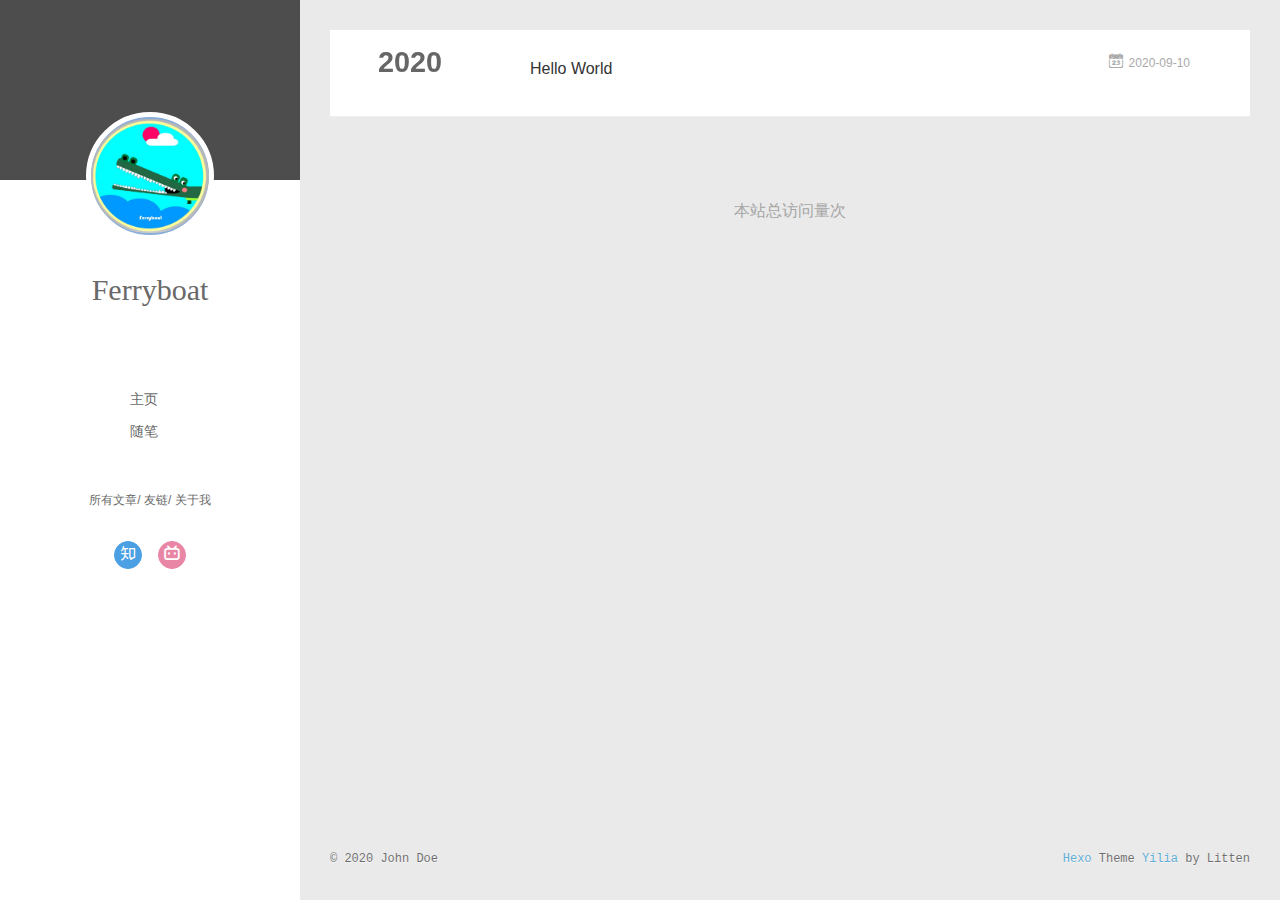
<file: archives/index.html>
<!DOCTYPE html>
<html>
<head>
  <meta charset="utf-8">
  
  <meta name="renderer" content="webkit">
  <meta http-equiv="X-UA-Compatible" content="IE=edge" >
  <link rel="dns-prefetch" href="http://example.com">
  <title>Archives | Hexo</title>
  <meta name="viewport" content="width=device-width, initial-scale=1, maximum-scale=1">
  <meta property="og:type" content="website">
<meta property="og:title" content="Hexo">
<meta property="og:url" content="http://example.com/archives/index.html">
<meta property="og:site_name" content="Hexo">
<meta property="og:locale" content="en_US">
<meta property="article:author" content="John Doe">
<meta name="twitter:card" content="summary">
  
    <link rel="alternative" href="/atom.xml" title="Hexo" type="application/atom+xml">
  
  
    <link rel="icon" href="/assets/2.png">
  
  <link rel="stylesheet" type="text/css" href="/./main.0cf68a.css">
  <style type="text/css">
  
    #container.show {
      background: linear-gradient(200deg,#a0cfe4,#e8c37e);
    }
  </style>
  

  

<meta name="generator" content="Hexo 5.1.1"></head>

<body>
  <div id="container" q-class="show:isCtnShow">
    <canvas id="anm-canvas" class="anm-canvas"></canvas>
    <div class="left-col" q-class="show:isShow">
      
<div class="overlay" style="background: #4d4d4d"></div>
<div class="intrude-less">
	<header id="header" class="inner">
		<a href="/" class="profilepic">
			<img src="/assets/1.png" class="js-avatar">
		</a>
		<hgroup>
		  <h1 class="header-author"><a href="/">Ferryboat</a></h1>
		</hgroup>
		

		<nav class="header-menu">
			<ul>
			
				<li><a href="/">主页</a></li>
	        
				<li><a href="/tags/%E9%9A%8F%E7%AC%94/">随笔</a></li>
	        
			</ul>
		</nav>
		<nav class="header-smart-menu">
    		
    			
    			<a q-on="click: openSlider(e, 'innerArchive')" href="javascript:void(0)">所有文章</a>
    			
            
    			
    			<a q-on="click: openSlider(e, 'friends')" href="javascript:void(0)">友链</a>
    			
            
    			
    			<a q-on="click: openSlider(e, 'aboutme')" href="javascript:void(0)">关于我</a>
    			
            
		</nav>
		<nav class="header-nav">
			<div class="social">
				
					<a class="zhihu" target="_blank" href="https://www.zhihu.com/people/a-na-ke-xi-mei-de" title="zhihu"><i class="icon-zhihu"></i></a>
		        
					<a class="bilibili" target="_blank" href="https://space.bilibili.com/415217964" title="bilibili"><i class="icon-bilibili"></i></a>
		        
			</div>
		</nav>
	</header>		
</div>

    </div>
    <div class="mid-col" q-class="show:isShow,hide:isShow|isFalse">
      
<nav id="mobile-nav">
  	<div class="overlay js-overlay" style="background: #4d4d4d"></div>
	<div class="btnctn js-mobile-btnctn">
  		<div class="slider-trigger list" q-on="click: openSlider(e)"><i class="icon icon-sort"></i></div>
	</div>
	<div class="intrude-less">
		<header id="header" class="inner">
			<div class="profilepic">
				<img src="/assets/1.png" class="js-avatar">
			</div>
			<hgroup>
			  <h1 class="header-author js-header-author">Ferryboat</h1>
			</hgroup>
			
			
			
				
			
				
			
			
			
			<nav class="header-nav">
				<div class="social">
					
						<a class="zhihu" target="_blank" href="https://www.zhihu.com/people/a-na-ke-xi-mei-de" title="zhihu"><i class="icon-zhihu"></i></a>
			        
						<a class="bilibili" target="_blank" href="https://space.bilibili.com/415217964" title="bilibili"><i class="icon-bilibili"></i></a>
			        
				</div>
			</nav>

			<nav class="header-menu js-header-menu">
				<ul style="width: 50%">
				
				
					<li style="width: 50%"><a href="/">主页</a></li>
		        
					<li style="width: 50%"><a href="/tags/%E9%9A%8F%E7%AC%94/">随笔</a></li>
		        
				</ul>
			</nav>
		</header>				
	</div>
	<div class="mobile-mask" style="display:none" q-show="isShow"></div>
</nav>

      <div id="wrapper" class="body-wrap">
        <div class="menu-l">
          <div class="canvas-wrap">
            <canvas data-colors="#eaeaea" data-sectionHeight="100" data-contentId="js-content" id="myCanvas1" class="anm-canvas"></canvas>
          </div>
          <div id="js-content" class="content-ll">
            
  
  
    
    
      
      
      <section class="archives-wrap">
        <div class="archive-year-wrap">
          <a href="/archives/2020" class="archive-year">2020</a>
        </div>
        <div class="archives">
    
    <article class="archive-article archive-type-post">
  <div class="archive-article-inner">
    <header class="archive-article-header">
      	<div class="article-meta">
	      	<a href="/2020/09/10/hello-world/" class="archive-article-date">
  	<time datetime="2020-09-10T13:38:49.184Z" itemprop="datePublished"><i class="icon-calendar icon"></i>2020-09-10</time>
</a>
        </div>
    	 
  
    <h1 itemprop="name">
      <a class="archive-article-title" href="/2020/09/10/hello-world/">Hello World</a>
    </h1>
  

        <div class="article-info info-on-right">
          
          

        </div>
        <div class="clearfix"></div>
    </header>
  </div>
</article>
  
  
    </div></section>
  

    


          </div>
        </div>
      </div>
      <footer id="footer">
  <div class="outer">
    <div id="footer-info">
    	<div class="footer-left">
    		&copy; 2020 John Doe
    	</div>
      	<div class="footer-right">
      		<a href="http://hexo.io/" target="_blank">Hexo</a>  Theme <a href="https://github.com/litten/hexo-theme-yilia" target="_blank">Yilia</a> by Litten
      	</div>
    </div>
  </div>
</footer>

<script async src="//busuanzi.ibruce.info/busuanzi/2.3/busuanzi.pure.mini.js"></script>

<span id="busuanzi_container_site_pv">
	<p align="center">
	<font face="黑体" color=#A6A6A6 site=1 >
	本站总访问量<span id="busuanzi_value_site_pv"></span>次
	</font>
	</p>
</span>


<!--页面点击小红心-->
<script type="text/javascript" src="/love.js"></script>
    </div>
    <script>
	var yiliaConfig = {
		mathjax: false,
		isHome: false,
		isPost: false,
		isArchive: true,
		isTag: false,
		isCategory: false,
		open_in_new: false,
		toc_hide_index: true,
		root: "/",
		innerArchive: true,
		showTags: false
	}
</script>

<script>!function(t){function n(e){if(r[e])return r[e].exports;var i=r[e]={exports:{},id:e,loaded:!1};return t[e].call(i.exports,i,i.exports,n),i.loaded=!0,i.exports}var r={};n.m=t,n.c=r,n.p="./",n(0)}([function(t,n,r){r(195),t.exports=r(191)},function(t,n,r){var e=r(3),i=r(52),o=r(27),u=r(28),c=r(53),f="prototype",a=function(t,n,r){var s,l,h,v,p=t&a.F,d=t&a.G,y=t&a.S,g=t&a.P,b=t&a.B,m=d?e:y?e[n]||(e[n]={}):(e[n]||{})[f],x=d?i:i[n]||(i[n]={}),w=x[f]||(x[f]={});d&&(r=n);for(s in r)l=!p&&m&&void 0!==m[s],h=(l?m:r)[s],v=b&&l?c(h,e):g&&"function"==typeof h?c(Function.call,h):h,m&&u(m,s,h,t&a.U),x[s]!=h&&o(x,s,v),g&&w[s]!=h&&(w[s]=h)};e.core=i,a.F=1,a.G=2,a.S=4,a.P=8,a.B=16,a.W=32,a.U=64,a.R=128,t.exports=a},function(t,n,r){var e=r(6);t.exports=function(t){if(!e(t))throw TypeError(t+" is not an object!");return t}},function(t,n){var r=t.exports="undefined"!=typeof window&&window.Math==Math?window:"undefined"!=typeof self&&self.Math==Math?self:Function("return this")();"number"==typeof __g&&(__g=r)},function(t,n){t.exports=function(t){try{return!!t()}catch(t){return!0}}},function(t,n){var r=t.exports="undefined"!=typeof window&&window.Math==Math?window:"undefined"!=typeof self&&self.Math==Math?self:Function("return this")();"number"==typeof __g&&(__g=r)},function(t,n){t.exports=function(t){return"object"==typeof t?null!==t:"function"==typeof t}},function(t,n,r){var e=r(126)("wks"),i=r(76),o=r(3).Symbol,u="function"==typeof o;(t.exports=function(t){return e[t]||(e[t]=u&&o[t]||(u?o:i)("Symbol."+t))}).store=e},function(t,n){var r={}.hasOwnProperty;t.exports=function(t,n){return r.call(t,n)}},function(t,n,r){var e=r(94),i=r(33);t.exports=function(t){return e(i(t))}},function(t,n,r){t.exports=!r(4)(function(){return 7!=Object.defineProperty({},"a",{get:function(){return 7}}).a})},function(t,n,r){var e=r(2),i=r(167),o=r(50),u=Object.defineProperty;n.f=r(10)?Object.defineProperty:function(t,n,r){if(e(t),n=o(n,!0),e(r),i)try{return u(t,n,r)}catch(t){}if("get"in r||"set"in r)throw TypeError("Accessors not supported!");return"value"in r&&(t[n]=r.value),t}},function(t,n,r){t.exports=!r(18)(function(){return 7!=Object.defineProperty({},"a",{get:function(){return 7}}).a})},function(t,n,r){var e=r(14),i=r(22);t.exports=r(12)?function(t,n,r){return e.f(t,n,i(1,r))}:function(t,n,r){return t[n]=r,t}},function(t,n,r){var e=r(20),i=r(58),o=r(42),u=Object.defineProperty;n.f=r(12)?Object.defineProperty:function(t,n,r){if(e(t),n=o(n,!0),e(r),i)try{return u(t,n,r)}catch(t){}if("get"in r||"set"in r)throw TypeError("Accessors not supported!");return"value"in r&&(t[n]=r.value),t}},function(t,n,r){var e=r(40)("wks"),i=r(23),o=r(5).Symbol,u="function"==typeof o;(t.exports=function(t){return e[t]||(e[t]=u&&o[t]||(u?o:i)("Symbol."+t))}).store=e},function(t,n,r){var e=r(67),i=Math.min;t.exports=function(t){return t>0?i(e(t),9007199254740991):0}},function(t,n,r){var e=r(46);t.exports=function(t){return Object(e(t))}},function(t,n){t.exports=function(t){try{return!!t()}catch(t){return!0}}},function(t,n,r){var e=r(63),i=r(34);t.exports=Object.keys||function(t){return e(t,i)}},function(t,n,r){var e=r(21);t.exports=function(t){if(!e(t))throw TypeError(t+" is not an object!");return t}},function(t,n){t.exports=function(t){return"object"==typeof t?null!==t:"function"==typeof t}},function(t,n){t.exports=function(t,n){return{enumerable:!(1&t),configurable:!(2&t),writable:!(4&t),value:n}}},function(t,n){var r=0,e=Math.random();t.exports=function(t){return"Symbol(".concat(void 0===t?"":t,")_",(++r+e).toString(36))}},function(t,n){var r={}.hasOwnProperty;t.exports=function(t,n){return r.call(t,n)}},function(t,n){var r=t.exports={version:"2.4.0"};"number"==typeof __e&&(__e=r)},function(t,n){t.exports=function(t){if("function"!=typeof t)throw TypeError(t+" is not a function!");return t}},function(t,n,r){var e=r(11),i=r(66);t.exports=r(10)?function(t,n,r){return e.f(t,n,i(1,r))}:function(t,n,r){return t[n]=r,t}},function(t,n,r){var e=r(3),i=r(27),o=r(24),u=r(76)("src"),c="toString",f=Function[c],a=(""+f).split(c);r(52).inspectSource=function(t){return f.call(t)},(t.exports=function(t,n,r,c){var f="function"==typeof r;f&&(o(r,"name")||i(r,"name",n)),t[n]!==r&&(f&&(o(r,u)||i(r,u,t[n]?""+t[n]:a.join(String(n)))),t===e?t[n]=r:c?t[n]?t[n]=r:i(t,n,r):(delete t[n],i(t,n,r)))})(Function.prototype,c,function(){return"function"==typeof this&&this[u]||f.call(this)})},function(t,n,r){var e=r(1),i=r(4),o=r(46),u=function(t,n,r,e){var i=String(o(t)),u="<"+n;return""!==r&&(u+=" "+r+'="'+String(e).replace(/"/g,"&quot;")+'"'),u+">"+i+"</"+n+">"};t.exports=function(t,n){var r={};r[t]=n(u),e(e.P+e.F*i(function(){var n=""[t]('"');return n!==n.toLowerCase()||n.split('"').length>3}),"String",r)}},function(t,n,r){var e=r(115),i=r(46);t.exports=function(t){return e(i(t))}},function(t,n,r){var e=r(116),i=r(66),o=r(30),u=r(50),c=r(24),f=r(167),a=Object.getOwnPropertyDescriptor;n.f=r(10)?a:function(t,n){if(t=o(t),n=u(n,!0),f)try{return a(t,n)}catch(t){}if(c(t,n))return i(!e.f.call(t,n),t[n])}},function(t,n,r){var e=r(24),i=r(17),o=r(145)("IE_PROTO"),u=Object.prototype;t.exports=Object.getPrototypeOf||function(t){return t=i(t),e(t,o)?t[o]:"function"==typeof t.constructor&&t instanceof t.constructor?t.constructor.prototype:t instanceof Object?u:null}},function(t,n){t.exports=function(t){if(void 0==t)throw TypeError("Can't call method on  "+t);return t}},function(t,n){t.exports="constructor,hasOwnProperty,isPrototypeOf,propertyIsEnumerable,toLocaleString,toString,valueOf".split(",")},function(t,n){t.exports={}},function(t,n){t.exports=!0},function(t,n){n.f={}.propertyIsEnumerable},function(t,n,r){var e=r(14).f,i=r(8),o=r(15)("toStringTag");t.exports=function(t,n,r){t&&!i(t=r?t:t.prototype,o)&&e(t,o,{configurable:!0,value:n})}},function(t,n,r){var e=r(40)("keys"),i=r(23);t.exports=function(t){return e[t]||(e[t]=i(t))}},function(t,n,r){var e=r(5),i="__core-js_shared__",o=e[i]||(e[i]={});t.exports=function(t){return o[t]||(o[t]={})}},function(t,n){var r=Math.ceil,e=Math.floor;t.exports=function(t){return isNaN(t=+t)?0:(t>0?e:r)(t)}},function(t,n,r){var e=r(21);t.exports=function(t,n){if(!e(t))return t;var r,i;if(n&&"function"==typeof(r=t.toString)&&!e(i=r.call(t)))return i;if("function"==typeof(r=t.valueOf)&&!e(i=r.call(t)))return i;if(!n&&"function"==typeof(r=t.toString)&&!e(i=r.call(t)))return i;throw TypeError("Can't convert object to primitive value")}},function(t,n,r){var e=r(5),i=r(25),o=r(36),u=r(44),c=r(14).f;t.exports=function(t){var n=i.Symbol||(i.Symbol=o?{}:e.Symbol||{});"_"==t.charAt(0)||t in n||c(n,t,{value:u.f(t)})}},function(t,n,r){n.f=r(15)},function(t,n){var r={}.toString;t.exports=function(t){return r.call(t).slice(8,-1)}},function(t,n){t.exports=function(t){if(void 0==t)throw TypeError("Can't call method on  "+t);return t}},function(t,n,r){var e=r(4);t.exports=function(t,n){return!!t&&e(function(){n?t.call(null,function(){},1):t.call(null)})}},function(t,n,r){var e=r(53),i=r(115),o=r(17),u=r(16),c=r(203);t.exports=function(t,n){var r=1==t,f=2==t,a=3==t,s=4==t,l=6==t,h=5==t||l,v=n||c;return function(n,c,p){for(var d,y,g=o(n),b=i(g),m=e(c,p,3),x=u(b.length),w=0,S=r?v(n,x):f?v(n,0):void 0;x>w;w++)if((h||w in b)&&(d=b[w],y=m(d,w,g),t))if(r)S[w]=y;else if(y)switch(t){case 3:return!0;case 5:return d;case 6:return w;case 2:S.push(d)}else if(s)return!1;return l?-1:a||s?s:S}}},function(t,n,r){var e=r(1),i=r(52),o=r(4);t.exports=function(t,n){var r=(i.Object||{})[t]||Object[t],u={};u[t]=n(r),e(e.S+e.F*o(function(){r(1)}),"Object",u)}},function(t,n,r){var e=r(6);t.exports=function(t,n){if(!e(t))return t;var r,i;if(n&&"function"==typeof(r=t.toString)&&!e(i=r.call(t)))return i;if("function"==typeof(r=t.valueOf)&&!e(i=r.call(t)))return i;if(!n&&"function"==typeof(r=t.toString)&&!e(i=r.call(t)))return i;throw TypeError("Can't convert object to primitive value")}},function(t,n,r){var e=r(5),i=r(25),o=r(91),u=r(13),c="prototype",f=function(t,n,r){var a,s,l,h=t&f.F,v=t&f.G,p=t&f.S,d=t&f.P,y=t&f.B,g=t&f.W,b=v?i:i[n]||(i[n]={}),m=b[c],x=v?e:p?e[n]:(e[n]||{})[c];v&&(r=n);for(a in r)(s=!h&&x&&void 0!==x[a])&&a in b||(l=s?x[a]:r[a],b[a]=v&&"function"!=typeof x[a]?r[a]:y&&s?o(l,e):g&&x[a]==l?function(t){var n=function(n,r,e){if(this instanceof t){switch(arguments.length){case 0:return new t;case 1:return new t(n);case 2:return new t(n,r)}return new t(n,r,e)}return t.apply(this,arguments)};return n[c]=t[c],n}(l):d&&"function"==typeof l?o(Function.call,l):l,d&&((b.virtual||(b.virtual={}))[a]=l,t&f.R&&m&&!m[a]&&u(m,a,l)))};f.F=1,f.G=2,f.S=4,f.P=8,f.B=16,f.W=32,f.U=64,f.R=128,t.exports=f},function(t,n){var r=t.exports={version:"2.4.0"};"number"==typeof __e&&(__e=r)},function(t,n,r){var e=r(26);t.exports=function(t,n,r){if(e(t),void 0===n)return t;switch(r){case 1:return function(r){return t.call(n,r)};case 2:return function(r,e){return t.call(n,r,e)};case 3:return function(r,e,i){return t.call(n,r,e,i)}}return function(){return t.apply(n,arguments)}}},function(t,n,r){var e=r(183),i=r(1),o=r(126)("metadata"),u=o.store||(o.store=new(r(186))),c=function(t,n,r){var i=u.get(t);if(!i){if(!r)return;u.set(t,i=new e)}var o=i.get(n);if(!o){if(!r)return;i.set(n,o=new e)}return o},f=function(t,n,r){var e=c(n,r,!1);return void 0!==e&&e.has(t)},a=function(t,n,r){var e=c(n,r,!1);return void 0===e?void 0:e.get(t)},s=function(t,n,r,e){c(r,e,!0).set(t,n)},l=function(t,n){var r=c(t,n,!1),e=[];return r&&r.forEach(function(t,n){e.push(n)}),e},h=function(t){return void 0===t||"symbol"==typeof t?t:String(t)},v=function(t){i(i.S,"Reflect",t)};t.exports={store:u,map:c,has:f,get:a,set:s,keys:l,key:h,exp:v}},function(t,n,r){"use strict";if(r(10)){var e=r(69),i=r(3),o=r(4),u=r(1),c=r(127),f=r(152),a=r(53),s=r(68),l=r(66),h=r(27),v=r(73),p=r(67),d=r(16),y=r(75),g=r(50),b=r(24),m=r(180),x=r(114),w=r(6),S=r(17),_=r(137),O=r(70),E=r(32),P=r(71).f,j=r(154),F=r(76),M=r(7),A=r(48),N=r(117),T=r(146),I=r(155),k=r(80),L=r(123),R=r(74),C=r(130),D=r(160),U=r(11),W=r(31),G=U.f,B=W.f,V=i.RangeError,z=i.TypeError,q=i.Uint8Array,K="ArrayBuffer",J="Shared"+K,Y="BYTES_PER_ELEMENT",H="prototype",$=Array[H],X=f.ArrayBuffer,Q=f.DataView,Z=A(0),tt=A(2),nt=A(3),rt=A(4),et=A(5),it=A(6),ot=N(!0),ut=N(!1),ct=I.values,ft=I.keys,at=I.entries,st=$.lastIndexOf,lt=$.reduce,ht=$.reduceRight,vt=$.join,pt=$.sort,dt=$.slice,yt=$.toString,gt=$.toLocaleString,bt=M("iterator"),mt=M("toStringTag"),xt=F("typed_constructor"),wt=F("def_constructor"),St=c.CONSTR,_t=c.TYPED,Ot=c.VIEW,Et="Wrong length!",Pt=A(1,function(t,n){return Tt(T(t,t[wt]),n)}),jt=o(function(){return 1===new q(new Uint16Array([1]).buffer)[0]}),Ft=!!q&&!!q[H].set&&o(function(){new q(1).set({})}),Mt=function(t,n){if(void 0===t)throw z(Et);var r=+t,e=d(t);if(n&&!m(r,e))throw V(Et);return e},At=function(t,n){var r=p(t);if(r<0||r%n)throw V("Wrong offset!");return r},Nt=function(t){if(w(t)&&_t in t)return t;throw z(t+" is not a typed array!")},Tt=function(t,n){if(!(w(t)&&xt in t))throw z("It is not a typed array constructor!");return new t(n)},It=function(t,n){return kt(T(t,t[wt]),n)},kt=function(t,n){for(var r=0,e=n.length,i=Tt(t,e);e>r;)i[r]=n[r++];return i},Lt=function(t,n,r){G(t,n,{get:function(){return this._d[r]}})},Rt=function(t){var n,r,e,i,o,u,c=S(t),f=arguments.length,s=f>1?arguments[1]:void 0,l=void 0!==s,h=j(c);if(void 0!=h&&!_(h)){for(u=h.call(c),e=[],n=0;!(o=u.next()).done;n++)e.push(o.value);c=e}for(l&&f>2&&(s=a(s,arguments[2],2)),n=0,r=d(c.length),i=Tt(this,r);r>n;n++)i[n]=l?s(c[n],n):c[n];return i},Ct=function(){for(var t=0,n=arguments.length,r=Tt(this,n);n>t;)r[t]=arguments[t++];return r},Dt=!!q&&o(function(){gt.call(new q(1))}),Ut=function(){return gt.apply(Dt?dt.call(Nt(this)):Nt(this),arguments)},Wt={copyWithin:function(t,n){return D.call(Nt(this),t,n,arguments.length>2?arguments[2]:void 0)},every:function(t){return rt(Nt(this),t,arguments.length>1?arguments[1]:void 0)},fill:function(t){return C.apply(Nt(this),arguments)},filter:function(t){return It(this,tt(Nt(this),t,arguments.length>1?arguments[1]:void 0))},find:function(t){return et(Nt(this),t,arguments.length>1?arguments[1]:void 0)},findIndex:function(t){return it(Nt(this),t,arguments.length>1?arguments[1]:void 0)},forEach:function(t){Z(Nt(this),t,arguments.length>1?arguments[1]:void 0)},indexOf:function(t){return ut(Nt(this),t,arguments.length>1?arguments[1]:void 0)},includes:function(t){return ot(Nt(this),t,arguments.length>1?arguments[1]:void 0)},join:function(t){return vt.apply(Nt(this),arguments)},lastIndexOf:function(t){return st.apply(Nt(this),arguments)},map:function(t){return Pt(Nt(this),t,arguments.length>1?arguments[1]:void 0)},reduce:function(t){return lt.apply(Nt(this),arguments)},reduceRight:function(t){return ht.apply(Nt(this),arguments)},reverse:function(){for(var t,n=this,r=Nt(n).length,e=Math.floor(r/2),i=0;i<e;)t=n[i],n[i++]=n[--r],n[r]=t;return n},some:function(t){return nt(Nt(this),t,arguments.length>1?arguments[1]:void 0)},sort:function(t){return pt.call(Nt(this),t)},subarray:function(t,n){var r=Nt(this),e=r.length,i=y(t,e);return new(T(r,r[wt]))(r.buffer,r.byteOffset+i*r.BYTES_PER_ELEMENT,d((void 0===n?e:y(n,e))-i))}},Gt=function(t,n){return It(this,dt.call(Nt(this),t,n))},Bt=function(t){Nt(this);var n=At(arguments[1],1),r=this.length,e=S(t),i=d(e.length),o=0;if(i+n>r)throw V(Et);for(;o<i;)this[n+o]=e[o++]},Vt={entries:function(){return at.call(Nt(this))},keys:function(){return ft.call(Nt(this))},values:function(){return ct.call(Nt(this))}},zt=function(t,n){return w(t)&&t[_t]&&"symbol"!=typeof n&&n in t&&String(+n)==String(n)},qt=function(t,n){return zt(t,n=g(n,!0))?l(2,t[n]):B(t,n)},Kt=function(t,n,r){return!(zt(t,n=g(n,!0))&&w(r)&&b(r,"value"))||b(r,"get")||b(r,"set")||r.configurable||b(r,"writable")&&!r.writable||b(r,"enumerable")&&!r.enumerable?G(t,n,r):(t[n]=r.value,t)};St||(W.f=qt,U.f=Kt),u(u.S+u.F*!St,"Object",{getOwnPropertyDescriptor:qt,defineProperty:Kt}),o(function(){yt.call({})})&&(yt=gt=function(){return vt.call(this)});var Jt=v({},Wt);v(Jt,Vt),h(Jt,bt,Vt.values),v(Jt,{slice:Gt,set:Bt,constructor:function(){},toString:yt,toLocaleString:Ut}),Lt(Jt,"buffer","b"),Lt(Jt,"byteOffset","o"),Lt(Jt,"byteLength","l"),Lt(Jt,"length","e"),G(Jt,mt,{get:function(){return this[_t]}}),t.exports=function(t,n,r,f){f=!!f;var a=t+(f?"Clamped":"")+"Array",l="Uint8Array"!=a,v="get"+t,p="set"+t,y=i[a],g=y||{},b=y&&E(y),m=!y||!c.ABV,S={},_=y&&y[H],j=function(t,r){var e=t._d;return e.v[v](r*n+e.o,jt)},F=function(t,r,e){var i=t._d;f&&(e=(e=Math.round(e))<0?0:e>255?255:255&e),i.v[p](r*n+i.o,e,jt)},M=function(t,n){G(t,n,{get:function(){return j(this,n)},set:function(t){return F(this,n,t)},enumerable:!0})};m?(y=r(function(t,r,e,i){s(t,y,a,"_d");var o,u,c,f,l=0,v=0;if(w(r)){if(!(r instanceof X||(f=x(r))==K||f==J))return _t in r?kt(y,r):Rt.call(y,r);o=r,v=At(e,n);var p=r.byteLength;if(void 0===i){if(p%n)throw V(Et);if((u=p-v)<0)throw V(Et)}else if((u=d(i)*n)+v>p)throw V(Et);c=u/n}else c=Mt(r,!0),u=c*n,o=new X(u);for(h(t,"_d",{b:o,o:v,l:u,e:c,v:new Q(o)});l<c;)M(t,l++)}),_=y[H]=O(Jt),h(_,"constructor",y)):L(function(t){new y(null),new y(t)},!0)||(y=r(function(t,r,e,i){s(t,y,a);var o;return w(r)?r instanceof X||(o=x(r))==K||o==J?void 0!==i?new g(r,At(e,n),i):void 0!==e?new g(r,At(e,n)):new g(r):_t in r?kt(y,r):Rt.call(y,r):new g(Mt(r,l))}),Z(b!==Function.prototype?P(g).concat(P(b)):P(g),function(t){t in y||h(y,t,g[t])}),y[H]=_,e||(_.constructor=y));var A=_[bt],N=!!A&&("values"==A.name||void 0==A.name),T=Vt.values;h(y,xt,!0),h(_,_t,a),h(_,Ot,!0),h(_,wt,y),(f?new y(1)[mt]==a:mt in _)||G(_,mt,{get:function(){return a}}),S[a]=y,u(u.G+u.W+u.F*(y!=g),S),u(u.S,a,{BYTES_PER_ELEMENT:n,from:Rt,of:Ct}),Y in _||h(_,Y,n),u(u.P,a,Wt),R(a),u(u.P+u.F*Ft,a,{set:Bt}),u(u.P+u.F*!N,a,Vt),u(u.P+u.F*(_.toString!=yt),a,{toString:yt}),u(u.P+u.F*o(function(){new y(1).slice()}),a,{slice:Gt}),u(u.P+u.F*(o(function(){return[1,2].toLocaleString()!=new y([1,2]).toLocaleString()})||!o(function(){_.toLocaleString.call([1,2])})),a,{toLocaleString:Ut}),k[a]=N?A:T,e||N||h(_,bt,T)}}else t.exports=function(){}},function(t,n){var r={}.toString;t.exports=function(t){return r.call(t).slice(8,-1)}},function(t,n,r){var e=r(21),i=r(5).document,o=e(i)&&e(i.createElement);t.exports=function(t){return o?i.createElement(t):{}}},function(t,n,r){t.exports=!r(12)&&!r(18)(function(){return 7!=Object.defineProperty(r(57)("div"),"a",{get:function(){return 7}}).a})},function(t,n,r){"use strict";var e=r(36),i=r(51),o=r(64),u=r(13),c=r(8),f=r(35),a=r(96),s=r(38),l=r(103),h=r(15)("iterator"),v=!([].keys&&"next"in[].keys()),p="keys",d="values",y=function(){return this};t.exports=function(t,n,r,g,b,m,x){a(r,n,g);var w,S,_,O=function(t){if(!v&&t in F)return F[t];switch(t){case p:case d:return function(){return new r(this,t)}}return function(){return new r(this,t)}},E=n+" Iterator",P=b==d,j=!1,F=t.prototype,M=F[h]||F["@@iterator"]||b&&F[b],A=M||O(b),N=b?P?O("entries"):A:void 0,T="Array"==n?F.entries||M:M;if(T&&(_=l(T.call(new t)))!==Object.prototype&&(s(_,E,!0),e||c(_,h)||u(_,h,y)),P&&M&&M.name!==d&&(j=!0,A=function(){return M.call(this)}),e&&!x||!v&&!j&&F[h]||u(F,h,A),f[n]=A,f[E]=y,b)if(w={values:P?A:O(d),keys:m?A:O(p),entries:N},x)for(S in w)S in F||o(F,S,w[S]);else i(i.P+i.F*(v||j),n,w);return w}},function(t,n,r){var e=r(20),i=r(100),o=r(34),u=r(39)("IE_PROTO"),c=function(){},f="prototype",a=function(){var t,n=r(57)("iframe"),e=o.length;for(n.style.display="none",r(93).appendChild(n),n.src="javascript:",t=n.contentWindow.document,t.open(),t.write("<script>document.F=Object<\/script>"),t.close(),a=t.F;e--;)delete a[f][o[e]];return a()};t.exports=Object.create||function(t,n){var r;return null!==t?(c[f]=e(t),r=new c,c[f]=null,r[u]=t):r=a(),void 0===n?r:i(r,n)}},function(t,n,r){var e=r(63),i=r(34).concat("length","prototype");n.f=Object.getOwnPropertyNames||function(t){return e(t,i)}},function(t,n){n.f=Object.getOwnPropertySymbols},function(t,n,r){var e=r(8),i=r(9),o=r(90)(!1),u=r(39)("IE_PROTO");t.exports=function(t,n){var r,c=i(t),f=0,a=[];for(r in c)r!=u&&e(c,r)&&a.push(r);for(;n.length>f;)e(c,r=n[f++])&&(~o(a,r)||a.push(r));return a}},function(t,n,r){t.exports=r(13)},function(t,n,r){var e=r(76)("meta"),i=r(6),o=r(24),u=r(11).f,c=0,f=Object.isExtensible||function(){return!0},a=!r(4)(function(){return f(Object.preventExtensions({}))}),s=function(t){u(t,e,{value:{i:"O"+ ++c,w:{}}})},l=function(t,n){if(!i(t))return"symbol"==typeof t?t:("string"==typeof t?"S":"P")+t;if(!o(t,e)){if(!f(t))return"F";if(!n)return"E";s(t)}return t[e].i},h=function(t,n){if(!o(t,e)){if(!f(t))return!0;if(!n)return!1;s(t)}return t[e].w},v=function(t){return a&&p.NEED&&f(t)&&!o(t,e)&&s(t),t},p=t.exports={KEY:e,NEED:!1,fastKey:l,getWeak:h,onFreeze:v}},function(t,n){t.exports=function(t,n){return{enumerable:!(1&t),configurable:!(2&t),writable:!(4&t),value:n}}},function(t,n){var r=Math.ceil,e=Math.floor;t.exports=function(t){return isNaN(t=+t)?0:(t>0?e:r)(t)}},function(t,n){t.exports=function(t,n,r,e){if(!(t instanceof n)||void 0!==e&&e in t)throw TypeError(r+": incorrect invocation!");return t}},function(t,n){t.exports=!1},function(t,n,r){var e=r(2),i=r(173),o=r(133),u=r(145)("IE_PROTO"),c=function(){},f="prototype",a=function(){var t,n=r(132)("iframe"),e=o.length;for(n.style.display="none",r(135).appendChild(n),n.src="javascript:",t=n.contentWindow.document,t.open(),t.write("<script>document.F=Object<\/script>"),t.close(),a=t.F;e--;)delete a[f][o[e]];return a()};t.exports=Object.create||function(t,n){var r;return null!==t?(c[f]=e(t),r=new c,c[f]=null,r[u]=t):r=a(),void 0===n?r:i(r,n)}},function(t,n,r){var e=r(175),i=r(133).concat("length","prototype");n.f=Object.getOwnPropertyNames||function(t){return e(t,i)}},function(t,n,r){var e=r(175),i=r(133);t.exports=Object.keys||function(t){return e(t,i)}},function(t,n,r){var e=r(28);t.exports=function(t,n,r){for(var i in n)e(t,i,n[i],r);return t}},function(t,n,r){"use strict";var e=r(3),i=r(11),o=r(10),u=r(7)("species");t.exports=function(t){var n=e[t];o&&n&&!n[u]&&i.f(n,u,{configurable:!0,get:function(){return this}})}},function(t,n,r){var e=r(67),i=Math.max,o=Math.min;t.exports=function(t,n){return t=e(t),t<0?i(t+n,0):o(t,n)}},function(t,n){var r=0,e=Math.random();t.exports=function(t){return"Symbol(".concat(void 0===t?"":t,")_",(++r+e).toString(36))}},function(t,n,r){var e=r(33);t.exports=function(t){return Object(e(t))}},function(t,n,r){var e=r(7)("unscopables"),i=Array.prototype;void 0==i[e]&&r(27)(i,e,{}),t.exports=function(t){i[e][t]=!0}},function(t,n,r){var e=r(53),i=r(169),o=r(137),u=r(2),c=r(16),f=r(154),a={},s={},n=t.exports=function(t,n,r,l,h){var v,p,d,y,g=h?function(){return t}:f(t),b=e(r,l,n?2:1),m=0;if("function"!=typeof g)throw TypeError(t+" is not iterable!");if(o(g)){for(v=c(t.length);v>m;m++)if((y=n?b(u(p=t[m])[0],p[1]):b(t[m]))===a||y===s)return y}else for(d=g.call(t);!(p=d.next()).done;)if((y=i(d,b,p.value,n))===a||y===s)return y};n.BREAK=a,n.RETURN=s},function(t,n){t.exports={}},function(t,n,r){var e=r(11).f,i=r(24),o=r(7)("toStringTag");t.exports=function(t,n,r){t&&!i(t=r?t:t.prototype,o)&&e(t,o,{configurable:!0,value:n})}},function(t,n,r){var e=r(1),i=r(46),o=r(4),u=r(150),c="["+u+"]",f="​",a=RegExp("^"+c+c+"*"),s=RegExp(c+c+"*$"),l=function(t,n,r){var i={},c=o(function(){return!!u[t]()||f[t]()!=f}),a=i[t]=c?n(h):u[t];r&&(i[r]=a),e(e.P+e.F*c,"String",i)},h=l.trim=function(t,n){return t=String(i(t)),1&n&&(t=t.replace(a,"")),2&n&&(t=t.replace(s,"")),t};t.exports=l},function(t,n,r){t.exports={default:r(86),__esModule:!0}},function(t,n,r){t.exports={default:r(87),__esModule:!0}},function(t,n,r){"use strict";function e(t){return t&&t.__esModule?t:{default:t}}n.__esModule=!0;var i=r(84),o=e(i),u=r(83),c=e(u),f="function"==typeof c.default&&"symbol"==typeof o.default?function(t){return typeof t}:function(t){return t&&"function"==typeof c.default&&t.constructor===c.default&&t!==c.default.prototype?"symbol":typeof t};n.default="function"==typeof c.default&&"symbol"===f(o.default)?function(t){return void 0===t?"undefined":f(t)}:function(t){return t&&"function"==typeof c.default&&t.constructor===c.default&&t!==c.default.prototype?"symbol":void 0===t?"undefined":f(t)}},function(t,n,r){r(110),r(108),r(111),r(112),t.exports=r(25).Symbol},function(t,n,r){r(109),r(113),t.exports=r(44).f("iterator")},function(t,n){t.exports=function(t){if("function"!=typeof t)throw TypeError(t+" is not a function!");return t}},function(t,n){t.exports=function(){}},function(t,n,r){var e=r(9),i=r(106),o=r(105);t.exports=function(t){return function(n,r,u){var c,f=e(n),a=i(f.length),s=o(u,a);if(t&&r!=r){for(;a>s;)if((c=f[s++])!=c)return!0}else for(;a>s;s++)if((t||s in f)&&f[s]===r)return t||s||0;return!t&&-1}}},function(t,n,r){var e=r(88);t.exports=function(t,n,r){if(e(t),void 0===n)return t;switch(r){case 1:return function(r){return t.call(n,r)};case 2:return function(r,e){return t.call(n,r,e)};case 3:return function(r,e,i){return t.call(n,r,e,i)}}return function(){return t.apply(n,arguments)}}},function(t,n,r){var e=r(19),i=r(62),o=r(37);t.exports=function(t){var n=e(t),r=i.f;if(r)for(var u,c=r(t),f=o.f,a=0;c.length>a;)f.call(t,u=c[a++])&&n.push(u);return n}},function(t,n,r){t.exports=r(5).document&&document.documentElement},function(t,n,r){var e=r(56);t.exports=Object("z").propertyIsEnumerable(0)?Object:function(t){return"String"==e(t)?t.split(""):Object(t)}},function(t,n,r){var e=r(56);t.exports=Array.isArray||function(t){return"Array"==e(t)}},function(t,n,r){"use strict";var e=r(60),i=r(22),o=r(38),u={};r(13)(u,r(15)("iterator"),function(){return this}),t.exports=function(t,n,r){t.prototype=e(u,{next:i(1,r)}),o(t,n+" Iterator")}},function(t,n){t.exports=function(t,n){return{value:n,done:!!t}}},function(t,n,r){var e=r(19),i=r(9);t.exports=function(t,n){for(var r,o=i(t),u=e(o),c=u.length,f=0;c>f;)if(o[r=u[f++]]===n)return r}},function(t,n,r){var e=r(23)("meta"),i=r(21),o=r(8),u=r(14).f,c=0,f=Object.isExtensible||function(){return!0},a=!r(18)(function(){return f(Object.preventExtensions({}))}),s=function(t){u(t,e,{value:{i:"O"+ ++c,w:{}}})},l=function(t,n){if(!i(t))return"symbol"==typeof t?t:("string"==typeof t?"S":"P")+t;if(!o(t,e)){if(!f(t))return"F";if(!n)return"E";s(t)}return t[e].i},h=function(t,n){if(!o(t,e)){if(!f(t))return!0;if(!n)return!1;s(t)}return t[e].w},v=function(t){return a&&p.NEED&&f(t)&&!o(t,e)&&s(t),t},p=t.exports={KEY:e,NEED:!1,fastKey:l,getWeak:h,onFreeze:v}},function(t,n,r){var e=r(14),i=r(20),o=r(19);t.exports=r(12)?Object.defineProperties:function(t,n){i(t);for(var r,u=o(n),c=u.length,f=0;c>f;)e.f(t,r=u[f++],n[r]);return t}},function(t,n,r){var e=r(37),i=r(22),o=r(9),u=r(42),c=r(8),f=r(58),a=Object.getOwnPropertyDescriptor;n.f=r(12)?a:function(t,n){if(t=o(t),n=u(n,!0),f)try{return a(t,n)}catch(t){}if(c(t,n))return i(!e.f.call(t,n),t[n])}},function(t,n,r){var e=r(9),i=r(61).f,o={}.toString,u="object"==typeof window&&window&&Object.getOwnPropertyNames?Object.getOwnPropertyNames(window):[],c=function(t){try{return i(t)}catch(t){return u.slice()}};t.exports.f=function(t){return u&&"[object Window]"==o.call(t)?c(t):i(e(t))}},function(t,n,r){var e=r(8),i=r(77),o=r(39)("IE_PROTO"),u=Object.prototype;t.exports=Object.getPrototypeOf||function(t){return t=i(t),e(t,o)?t[o]:"function"==typeof t.constructor&&t instanceof t.constructor?t.constructor.prototype:t instanceof Object?u:null}},function(t,n,r){var e=r(41),i=r(33);t.exports=function(t){return function(n,r){var o,u,c=String(i(n)),f=e(r),a=c.length;return f<0||f>=a?t?"":void 0:(o=c.charCodeAt(f),o<55296||o>56319||f+1===a||(u=c.charCodeAt(f+1))<56320||u>57343?t?c.charAt(f):o:t?c.slice(f,f+2):u-56320+(o-55296<<10)+65536)}}},function(t,n,r){var e=r(41),i=Math.max,o=Math.min;t.exports=function(t,n){return t=e(t),t<0?i(t+n,0):o(t,n)}},function(t,n,r){var e=r(41),i=Math.min;t.exports=function(t){return t>0?i(e(t),9007199254740991):0}},function(t,n,r){"use strict";var e=r(89),i=r(97),o=r(35),u=r(9);t.exports=r(59)(Array,"Array",function(t,n){this._t=u(t),this._i=0,this._k=n},function(){var t=this._t,n=this._k,r=this._i++;return!t||r>=t.length?(this._t=void 0,i(1)):"keys"==n?i(0,r):"values"==n?i(0,t[r]):i(0,[r,t[r]])},"values"),o.Arguments=o.Array,e("keys"),e("values"),e("entries")},function(t,n){},function(t,n,r){"use strict";var e=r(104)(!0);r(59)(String,"String",function(t){this._t=String(t),this._i=0},function(){var t,n=this._t,r=this._i;return r>=n.length?{value:void 0,done:!0}:(t=e(n,r),this._i+=t.length,{value:t,done:!1})})},function(t,n,r){"use strict";var e=r(5),i=r(8),o=r(12),u=r(51),c=r(64),f=r(99).KEY,a=r(18),s=r(40),l=r(38),h=r(23),v=r(15),p=r(44),d=r(43),y=r(98),g=r(92),b=r(95),m=r(20),x=r(9),w=r(42),S=r(22),_=r(60),O=r(102),E=r(101),P=r(14),j=r(19),F=E.f,M=P.f,A=O.f,N=e.Symbol,T=e.JSON,I=T&&T.stringify,k="prototype",L=v("_hidden"),R=v("toPrimitive"),C={}.propertyIsEnumerable,D=s("symbol-registry"),U=s("symbols"),W=s("op-symbols"),G=Object[k],B="function"==typeof N,V=e.QObject,z=!V||!V[k]||!V[k].findChild,q=o&&a(function(){return 7!=_(M({},"a",{get:function(){return M(this,"a",{value:7}).a}})).a})?function(t,n,r){var e=F(G,n);e&&delete G[n],M(t,n,r),e&&t!==G&&M(G,n,e)}:M,K=function(t){var n=U[t]=_(N[k]);return n._k=t,n},J=B&&"symbol"==typeof N.iterator?function(t){return"symbol"==typeof t}:function(t){return t instanceof N},Y=function(t,n,r){return t===G&&Y(W,n,r),m(t),n=w(n,!0),m(r),i(U,n)?(r.enumerable?(i(t,L)&&t[L][n]&&(t[L][n]=!1),r=_(r,{enumerable:S(0,!1)})):(i(t,L)||M(t,L,S(1,{})),t[L][n]=!0),q(t,n,r)):M(t,n,r)},H=function(t,n){m(t);for(var r,e=g(n=x(n)),i=0,o=e.length;o>i;)Y(t,r=e[i++],n[r]);return t},$=function(t,n){return void 0===n?_(t):H(_(t),n)},X=function(t){var n=C.call(this,t=w(t,!0));return!(this===G&&i(U,t)&&!i(W,t))&&(!(n||!i(this,t)||!i(U,t)||i(this,L)&&this[L][t])||n)},Q=function(t,n){if(t=x(t),n=w(n,!0),t!==G||!i(U,n)||i(W,n)){var r=F(t,n);return!r||!i(U,n)||i(t,L)&&t[L][n]||(r.enumerable=!0),r}},Z=function(t){for(var n,r=A(x(t)),e=[],o=0;r.length>o;)i(U,n=r[o++])||n==L||n==f||e.push(n);return e},tt=function(t){for(var n,r=t===G,e=A(r?W:x(t)),o=[],u=0;e.length>u;)!i(U,n=e[u++])||r&&!i(G,n)||o.push(U[n]);return o};B||(N=function(){if(this instanceof N)throw TypeError("Symbol is not a constructor!");var t=h(arguments.length>0?arguments[0]:void 0),n=function(r){this===G&&n.call(W,r),i(this,L)&&i(this[L],t)&&(this[L][t]=!1),q(this,t,S(1,r))};return o&&z&&q(G,t,{configurable:!0,set:n}),K(t)},c(N[k],"toString",function(){return this._k}),E.f=Q,P.f=Y,r(61).f=O.f=Z,r(37).f=X,r(62).f=tt,o&&!r(36)&&c(G,"propertyIsEnumerable",X,!0),p.f=function(t){return K(v(t))}),u(u.G+u.W+u.F*!B,{Symbol:N});for(var nt="hasInstance,isConcatSpreadable,iterator,match,replace,search,species,split,toPrimitive,toStringTag,unscopables".split(","),rt=0;nt.length>rt;)v(nt[rt++]);for(var nt=j(v.store),rt=0;nt.length>rt;)d(nt[rt++]);u(u.S+u.F*!B,"Symbol",{for:function(t){return i(D,t+="")?D[t]:D[t]=N(t)},keyFor:function(t){if(J(t))return y(D,t);throw TypeError(t+" is not a symbol!")},useSetter:function(){z=!0},useSimple:function(){z=!1}}),u(u.S+u.F*!B,"Object",{create:$,defineProperty:Y,defineProperties:H,getOwnPropertyDescriptor:Q,getOwnPropertyNames:Z,getOwnPropertySymbols:tt}),T&&u(u.S+u.F*(!B||a(function(){var t=N();return"[null]"!=I([t])||"{}"!=I({a:t})||"{}"!=I(Object(t))})),"JSON",{stringify:function(t){if(void 0!==t&&!J(t)){for(var n,r,e=[t],i=1;arguments.length>i;)e.push(arguments[i++]);return n=e[1],"function"==typeof n&&(r=n),!r&&b(n)||(n=function(t,n){if(r&&(n=r.call(this,t,n)),!J(n))return n}),e[1]=n,I.apply(T,e)}}}),N[k][R]||r(13)(N[k],R,N[k].valueOf),l(N,"Symbol"),l(Math,"Math",!0),l(e.JSON,"JSON",!0)},function(t,n,r){r(43)("asyncIterator")},function(t,n,r){r(43)("observable")},function(t,n,r){r(107);for(var e=r(5),i=r(13),o=r(35),u=r(15)("toStringTag"),c=["NodeList","DOMTokenList","MediaList","StyleSheetList","CSSRuleList"],f=0;f<5;f++){var a=c[f],s=e[a],l=s&&s.prototype;l&&!l[u]&&i(l,u,a),o[a]=o.Array}},function(t,n,r){var e=r(45),i=r(7)("toStringTag"),o="Arguments"==e(function(){return arguments}()),u=function(t,n){try{return t[n]}catch(t){}};t.exports=function(t){var n,r,c;return void 0===t?"Undefined":null===t?"Null":"string"==typeof(r=u(n=Object(t),i))?r:o?e(n):"Object"==(c=e(n))&&"function"==typeof n.callee?"Arguments":c}},function(t,n,r){var e=r(45);t.exports=Object("z").propertyIsEnumerable(0)?Object:function(t){return"String"==e(t)?t.split(""):Object(t)}},function(t,n){n.f={}.propertyIsEnumerable},function(t,n,r){var e=r(30),i=r(16),o=r(75);t.exports=function(t){return function(n,r,u){var c,f=e(n),a=i(f.length),s=o(u,a);if(t&&r!=r){for(;a>s;)if((c=f[s++])!=c)return!0}else for(;a>s;s++)if((t||s in f)&&f[s]===r)return t||s||0;return!t&&-1}}},function(t,n,r){"use strict";var e=r(3),i=r(1),o=r(28),u=r(73),c=r(65),f=r(79),a=r(68),s=r(6),l=r(4),h=r(123),v=r(81),p=r(136);t.exports=function(t,n,r,d,y,g){var b=e[t],m=b,x=y?"set":"add",w=m&&m.prototype,S={},_=function(t){var n=w[t];o(w,t,"delete"==t?function(t){return!(g&&!s(t))&&n.call(this,0===t?0:t)}:"has"==t?function(t){return!(g&&!s(t))&&n.call(this,0===t?0:t)}:"get"==t?function(t){return g&&!s(t)?void 0:n.call(this,0===t?0:t)}:"add"==t?function(t){return n.call(this,0===t?0:t),this}:function(t,r){return n.call(this,0===t?0:t,r),this})};if("function"==typeof m&&(g||w.forEach&&!l(function(){(new m).entries().next()}))){var O=new m,E=O[x](g?{}:-0,1)!=O,P=l(function(){O.has(1)}),j=h(function(t){new m(t)}),F=!g&&l(function(){for(var t=new m,n=5;n--;)t[x](n,n);return!t.has(-0)});j||(m=n(function(n,r){a(n,m,t);var e=p(new b,n,m);return void 0!=r&&f(r,y,e[x],e),e}),m.prototype=w,w.constructor=m),(P||F)&&(_("delete"),_("has"),y&&_("get")),(F||E)&&_(x),g&&w.clear&&delete w.clear}else m=d.getConstructor(n,t,y,x),u(m.prototype,r),c.NEED=!0;return v(m,t),S[t]=m,i(i.G+i.W+i.F*(m!=b),S),g||d.setStrong(m,t,y),m}},function(t,n,r){"use strict";var e=r(27),i=r(28),o=r(4),u=r(46),c=r(7);t.exports=function(t,n,r){var f=c(t),a=r(u,f,""[t]),s=a[0],l=a[1];o(function(){var n={};return n[f]=function(){return 7},7!=""[t](n)})&&(i(String.prototype,t,s),e(RegExp.prototype,f,2==n?function(t,n){return l.call(t,this,n)}:function(t){return l.call(t,this)}))}
},function(t,n,r){"use strict";var e=r(2);t.exports=function(){var t=e(this),n="";return t.global&&(n+="g"),t.ignoreCase&&(n+="i"),t.multiline&&(n+="m"),t.unicode&&(n+="u"),t.sticky&&(n+="y"),n}},function(t,n){t.exports=function(t,n,r){var e=void 0===r;switch(n.length){case 0:return e?t():t.call(r);case 1:return e?t(n[0]):t.call(r,n[0]);case 2:return e?t(n[0],n[1]):t.call(r,n[0],n[1]);case 3:return e?t(n[0],n[1],n[2]):t.call(r,n[0],n[1],n[2]);case 4:return e?t(n[0],n[1],n[2],n[3]):t.call(r,n[0],n[1],n[2],n[3])}return t.apply(r,n)}},function(t,n,r){var e=r(6),i=r(45),o=r(7)("match");t.exports=function(t){var n;return e(t)&&(void 0!==(n=t[o])?!!n:"RegExp"==i(t))}},function(t,n,r){var e=r(7)("iterator"),i=!1;try{var o=[7][e]();o.return=function(){i=!0},Array.from(o,function(){throw 2})}catch(t){}t.exports=function(t,n){if(!n&&!i)return!1;var r=!1;try{var o=[7],u=o[e]();u.next=function(){return{done:r=!0}},o[e]=function(){return u},t(o)}catch(t){}return r}},function(t,n,r){t.exports=r(69)||!r(4)(function(){var t=Math.random();__defineSetter__.call(null,t,function(){}),delete r(3)[t]})},function(t,n){n.f=Object.getOwnPropertySymbols},function(t,n,r){var e=r(3),i="__core-js_shared__",o=e[i]||(e[i]={});t.exports=function(t){return o[t]||(o[t]={})}},function(t,n,r){for(var e,i=r(3),o=r(27),u=r(76),c=u("typed_array"),f=u("view"),a=!(!i.ArrayBuffer||!i.DataView),s=a,l=0,h="Int8Array,Uint8Array,Uint8ClampedArray,Int16Array,Uint16Array,Int32Array,Uint32Array,Float32Array,Float64Array".split(",");l<9;)(e=i[h[l++]])?(o(e.prototype,c,!0),o(e.prototype,f,!0)):s=!1;t.exports={ABV:a,CONSTR:s,TYPED:c,VIEW:f}},function(t,n){"use strict";var r={versions:function(){var t=window.navigator.userAgent;return{trident:t.indexOf("Trident")>-1,presto:t.indexOf("Presto")>-1,webKit:t.indexOf("AppleWebKit")>-1,gecko:t.indexOf("Gecko")>-1&&-1==t.indexOf("KHTML"),mobile:!!t.match(/AppleWebKit.*Mobile.*/),ios:!!t.match(/\(i[^;]+;( U;)? CPU.+Mac OS X/),android:t.indexOf("Android")>-1||t.indexOf("Linux")>-1,iPhone:t.indexOf("iPhone")>-1||t.indexOf("Mac")>-1,iPad:t.indexOf("iPad")>-1,webApp:-1==t.indexOf("Safari"),weixin:-1==t.indexOf("MicroMessenger")}}()};t.exports=r},function(t,n,r){"use strict";var e=r(85),i=function(t){return t&&t.__esModule?t:{default:t}}(e),o=function(){function t(t,n,e){return n||e?String.fromCharCode(n||e):r[t]||t}function n(t){return e[t]}var r={"&quot;":'"',"&lt;":"<","&gt;":">","&amp;":"&","&nbsp;":" "},e={};for(var u in r)e[r[u]]=u;return r["&apos;"]="'",e["'"]="&#39;",{encode:function(t){return t?(""+t).replace(/['<> "&]/g,n).replace(/\r?\n/g,"<br/>").replace(/\s/g,"&nbsp;"):""},decode:function(n){return n?(""+n).replace(/<br\s*\/?>/gi,"\n").replace(/&quot;|&lt;|&gt;|&amp;|&nbsp;|&apos;|&#(\d+);|&#(\d+)/g,t).replace(/\u00a0/g," "):""},encodeBase16:function(t){if(!t)return t;t+="";for(var n=[],r=0,e=t.length;e>r;r++)n.push(t.charCodeAt(r).toString(16).toUpperCase());return n.join("")},encodeBase16forJSON:function(t){if(!t)return t;t=t.replace(/[\u4E00-\u9FBF]/gi,function(t){return escape(t).replace("%u","\\u")});for(var n=[],r=0,e=t.length;e>r;r++)n.push(t.charCodeAt(r).toString(16).toUpperCase());return n.join("")},decodeBase16:function(t){if(!t)return t;t+="";for(var n=[],r=0,e=t.length;e>r;r+=2)n.push(String.fromCharCode("0x"+t.slice(r,r+2)));return n.join("")},encodeObject:function(t){if(t instanceof Array)for(var n=0,r=t.length;r>n;n++)t[n]=o.encodeObject(t[n]);else if("object"==(void 0===t?"undefined":(0,i.default)(t)))for(var e in t)t[e]=o.encodeObject(t[e]);else if("string"==typeof t)return o.encode(t);return t},loadScript:function(t){var n=document.createElement("script");document.getElementsByTagName("body")[0].appendChild(n),n.setAttribute("src",t)},addLoadEvent:function(t){var n=window.onload;"function"!=typeof window.onload?window.onload=t:window.onload=function(){n(),t()}}}}();t.exports=o},function(t,n,r){"use strict";var e=r(17),i=r(75),o=r(16);t.exports=function(t){for(var n=e(this),r=o(n.length),u=arguments.length,c=i(u>1?arguments[1]:void 0,r),f=u>2?arguments[2]:void 0,a=void 0===f?r:i(f,r);a>c;)n[c++]=t;return n}},function(t,n,r){"use strict";var e=r(11),i=r(66);t.exports=function(t,n,r){n in t?e.f(t,n,i(0,r)):t[n]=r}},function(t,n,r){var e=r(6),i=r(3).document,o=e(i)&&e(i.createElement);t.exports=function(t){return o?i.createElement(t):{}}},function(t,n){t.exports="constructor,hasOwnProperty,isPrototypeOf,propertyIsEnumerable,toLocaleString,toString,valueOf".split(",")},function(t,n,r){var e=r(7)("match");t.exports=function(t){var n=/./;try{"/./"[t](n)}catch(r){try{return n[e]=!1,!"/./"[t](n)}catch(t){}}return!0}},function(t,n,r){t.exports=r(3).document&&document.documentElement},function(t,n,r){var e=r(6),i=r(144).set;t.exports=function(t,n,r){var o,u=n.constructor;return u!==r&&"function"==typeof u&&(o=u.prototype)!==r.prototype&&e(o)&&i&&i(t,o),t}},function(t,n,r){var e=r(80),i=r(7)("iterator"),o=Array.prototype;t.exports=function(t){return void 0!==t&&(e.Array===t||o[i]===t)}},function(t,n,r){var e=r(45);t.exports=Array.isArray||function(t){return"Array"==e(t)}},function(t,n,r){"use strict";var e=r(70),i=r(66),o=r(81),u={};r(27)(u,r(7)("iterator"),function(){return this}),t.exports=function(t,n,r){t.prototype=e(u,{next:i(1,r)}),o(t,n+" Iterator")}},function(t,n,r){"use strict";var e=r(69),i=r(1),o=r(28),u=r(27),c=r(24),f=r(80),a=r(139),s=r(81),l=r(32),h=r(7)("iterator"),v=!([].keys&&"next"in[].keys()),p="keys",d="values",y=function(){return this};t.exports=function(t,n,r,g,b,m,x){a(r,n,g);var w,S,_,O=function(t){if(!v&&t in F)return F[t];switch(t){case p:case d:return function(){return new r(this,t)}}return function(){return new r(this,t)}},E=n+" Iterator",P=b==d,j=!1,F=t.prototype,M=F[h]||F["@@iterator"]||b&&F[b],A=M||O(b),N=b?P?O("entries"):A:void 0,T="Array"==n?F.entries||M:M;if(T&&(_=l(T.call(new t)))!==Object.prototype&&(s(_,E,!0),e||c(_,h)||u(_,h,y)),P&&M&&M.name!==d&&(j=!0,A=function(){return M.call(this)}),e&&!x||!v&&!j&&F[h]||u(F,h,A),f[n]=A,f[E]=y,b)if(w={values:P?A:O(d),keys:m?A:O(p),entries:N},x)for(S in w)S in F||o(F,S,w[S]);else i(i.P+i.F*(v||j),n,w);return w}},function(t,n){var r=Math.expm1;t.exports=!r||r(10)>22025.465794806718||r(10)<22025.465794806718||-2e-17!=r(-2e-17)?function(t){return 0==(t=+t)?t:t>-1e-6&&t<1e-6?t+t*t/2:Math.exp(t)-1}:r},function(t,n){t.exports=Math.sign||function(t){return 0==(t=+t)||t!=t?t:t<0?-1:1}},function(t,n,r){var e=r(3),i=r(151).set,o=e.MutationObserver||e.WebKitMutationObserver,u=e.process,c=e.Promise,f="process"==r(45)(u);t.exports=function(){var t,n,r,a=function(){var e,i;for(f&&(e=u.domain)&&e.exit();t;){i=t.fn,t=t.next;try{i()}catch(e){throw t?r():n=void 0,e}}n=void 0,e&&e.enter()};if(f)r=function(){u.nextTick(a)};else if(o){var s=!0,l=document.createTextNode("");new o(a).observe(l,{characterData:!0}),r=function(){l.data=s=!s}}else if(c&&c.resolve){var h=c.resolve();r=function(){h.then(a)}}else r=function(){i.call(e,a)};return function(e){var i={fn:e,next:void 0};n&&(n.next=i),t||(t=i,r()),n=i}}},function(t,n,r){var e=r(6),i=r(2),o=function(t,n){if(i(t),!e(n)&&null!==n)throw TypeError(n+": can't set as prototype!")};t.exports={set:Object.setPrototypeOf||("__proto__"in{}?function(t,n,e){try{e=r(53)(Function.call,r(31).f(Object.prototype,"__proto__").set,2),e(t,[]),n=!(t instanceof Array)}catch(t){n=!0}return function(t,r){return o(t,r),n?t.__proto__=r:e(t,r),t}}({},!1):void 0),check:o}},function(t,n,r){var e=r(126)("keys"),i=r(76);t.exports=function(t){return e[t]||(e[t]=i(t))}},function(t,n,r){var e=r(2),i=r(26),o=r(7)("species");t.exports=function(t,n){var r,u=e(t).constructor;return void 0===u||void 0==(r=e(u)[o])?n:i(r)}},function(t,n,r){var e=r(67),i=r(46);t.exports=function(t){return function(n,r){var o,u,c=String(i(n)),f=e(r),a=c.length;return f<0||f>=a?t?"":void 0:(o=c.charCodeAt(f),o<55296||o>56319||f+1===a||(u=c.charCodeAt(f+1))<56320||u>57343?t?c.charAt(f):o:t?c.slice(f,f+2):u-56320+(o-55296<<10)+65536)}}},function(t,n,r){var e=r(122),i=r(46);t.exports=function(t,n,r){if(e(n))throw TypeError("String#"+r+" doesn't accept regex!");return String(i(t))}},function(t,n,r){"use strict";var e=r(67),i=r(46);t.exports=function(t){var n=String(i(this)),r="",o=e(t);if(o<0||o==1/0)throw RangeError("Count can't be negative");for(;o>0;(o>>>=1)&&(n+=n))1&o&&(r+=n);return r}},function(t,n){t.exports="\t\n\v\f\r   ᠎             　\u2028\u2029\ufeff"},function(t,n,r){var e,i,o,u=r(53),c=r(121),f=r(135),a=r(132),s=r(3),l=s.process,h=s.setImmediate,v=s.clearImmediate,p=s.MessageChannel,d=0,y={},g="onreadystatechange",b=function(){var t=+this;if(y.hasOwnProperty(t)){var n=y[t];delete y[t],n()}},m=function(t){b.call(t.data)};h&&v||(h=function(t){for(var n=[],r=1;arguments.length>r;)n.push(arguments[r++]);return y[++d]=function(){c("function"==typeof t?t:Function(t),n)},e(d),d},v=function(t){delete y[t]},"process"==r(45)(l)?e=function(t){l.nextTick(u(b,t,1))}:p?(i=new p,o=i.port2,i.port1.onmessage=m,e=u(o.postMessage,o,1)):s.addEventListener&&"function"==typeof postMessage&&!s.importScripts?(e=function(t){s.postMessage(t+"","*")},s.addEventListener("message",m,!1)):e=g in a("script")?function(t){f.appendChild(a("script"))[g]=function(){f.removeChild(this),b.call(t)}}:function(t){setTimeout(u(b,t,1),0)}),t.exports={set:h,clear:v}},function(t,n,r){"use strict";var e=r(3),i=r(10),o=r(69),u=r(127),c=r(27),f=r(73),a=r(4),s=r(68),l=r(67),h=r(16),v=r(71).f,p=r(11).f,d=r(130),y=r(81),g="ArrayBuffer",b="DataView",m="prototype",x="Wrong length!",w="Wrong index!",S=e[g],_=e[b],O=e.Math,E=e.RangeError,P=e.Infinity,j=S,F=O.abs,M=O.pow,A=O.floor,N=O.log,T=O.LN2,I="buffer",k="byteLength",L="byteOffset",R=i?"_b":I,C=i?"_l":k,D=i?"_o":L,U=function(t,n,r){var e,i,o,u=Array(r),c=8*r-n-1,f=(1<<c)-1,a=f>>1,s=23===n?M(2,-24)-M(2,-77):0,l=0,h=t<0||0===t&&1/t<0?1:0;for(t=F(t),t!=t||t===P?(i=t!=t?1:0,e=f):(e=A(N(t)/T),t*(o=M(2,-e))<1&&(e--,o*=2),t+=e+a>=1?s/o:s*M(2,1-a),t*o>=2&&(e++,o/=2),e+a>=f?(i=0,e=f):e+a>=1?(i=(t*o-1)*M(2,n),e+=a):(i=t*M(2,a-1)*M(2,n),e=0));n>=8;u[l++]=255&i,i/=256,n-=8);for(e=e<<n|i,c+=n;c>0;u[l++]=255&e,e/=256,c-=8);return u[--l]|=128*h,u},W=function(t,n,r){var e,i=8*r-n-1,o=(1<<i)-1,u=o>>1,c=i-7,f=r-1,a=t[f--],s=127&a;for(a>>=7;c>0;s=256*s+t[f],f--,c-=8);for(e=s&(1<<-c)-1,s>>=-c,c+=n;c>0;e=256*e+t[f],f--,c-=8);if(0===s)s=1-u;else{if(s===o)return e?NaN:a?-P:P;e+=M(2,n),s-=u}return(a?-1:1)*e*M(2,s-n)},G=function(t){return t[3]<<24|t[2]<<16|t[1]<<8|t[0]},B=function(t){return[255&t]},V=function(t){return[255&t,t>>8&255]},z=function(t){return[255&t,t>>8&255,t>>16&255,t>>24&255]},q=function(t){return U(t,52,8)},K=function(t){return U(t,23,4)},J=function(t,n,r){p(t[m],n,{get:function(){return this[r]}})},Y=function(t,n,r,e){var i=+r,o=l(i);if(i!=o||o<0||o+n>t[C])throw E(w);var u=t[R]._b,c=o+t[D],f=u.slice(c,c+n);return e?f:f.reverse()},H=function(t,n,r,e,i,o){var u=+r,c=l(u);if(u!=c||c<0||c+n>t[C])throw E(w);for(var f=t[R]._b,a=c+t[D],s=e(+i),h=0;h<n;h++)f[a+h]=s[o?h:n-h-1]},$=function(t,n){s(t,S,g);var r=+n,e=h(r);if(r!=e)throw E(x);return e};if(u.ABV){if(!a(function(){new S})||!a(function(){new S(.5)})){S=function(t){return new j($(this,t))};for(var X,Q=S[m]=j[m],Z=v(j),tt=0;Z.length>tt;)(X=Z[tt++])in S||c(S,X,j[X]);o||(Q.constructor=S)}var nt=new _(new S(2)),rt=_[m].setInt8;nt.setInt8(0,2147483648),nt.setInt8(1,2147483649),!nt.getInt8(0)&&nt.getInt8(1)||f(_[m],{setInt8:function(t,n){rt.call(this,t,n<<24>>24)},setUint8:function(t,n){rt.call(this,t,n<<24>>24)}},!0)}else S=function(t){var n=$(this,t);this._b=d.call(Array(n),0),this[C]=n},_=function(t,n,r){s(this,_,b),s(t,S,b);var e=t[C],i=l(n);if(i<0||i>e)throw E("Wrong offset!");if(r=void 0===r?e-i:h(r),i+r>e)throw E(x);this[R]=t,this[D]=i,this[C]=r},i&&(J(S,k,"_l"),J(_,I,"_b"),J(_,k,"_l"),J(_,L,"_o")),f(_[m],{getInt8:function(t){return Y(this,1,t)[0]<<24>>24},getUint8:function(t){return Y(this,1,t)[0]},getInt16:function(t){var n=Y(this,2,t,arguments[1]);return(n[1]<<8|n[0])<<16>>16},getUint16:function(t){var n=Y(this,2,t,arguments[1]);return n[1]<<8|n[0]},getInt32:function(t){return G(Y(this,4,t,arguments[1]))},getUint32:function(t){return G(Y(this,4,t,arguments[1]))>>>0},getFloat32:function(t){return W(Y(this,4,t,arguments[1]),23,4)},getFloat64:function(t){return W(Y(this,8,t,arguments[1]),52,8)},setInt8:function(t,n){H(this,1,t,B,n)},setUint8:function(t,n){H(this,1,t,B,n)},setInt16:function(t,n){H(this,2,t,V,n,arguments[2])},setUint16:function(t,n){H(this,2,t,V,n,arguments[2])},setInt32:function(t,n){H(this,4,t,z,n,arguments[2])},setUint32:function(t,n){H(this,4,t,z,n,arguments[2])},setFloat32:function(t,n){H(this,4,t,K,n,arguments[2])},setFloat64:function(t,n){H(this,8,t,q,n,arguments[2])}});y(S,g),y(_,b),c(_[m],u.VIEW,!0),n[g]=S,n[b]=_},function(t,n,r){var e=r(3),i=r(52),o=r(69),u=r(182),c=r(11).f;t.exports=function(t){var n=i.Symbol||(i.Symbol=o?{}:e.Symbol||{});"_"==t.charAt(0)||t in n||c(n,t,{value:u.f(t)})}},function(t,n,r){var e=r(114),i=r(7)("iterator"),o=r(80);t.exports=r(52).getIteratorMethod=function(t){if(void 0!=t)return t[i]||t["@@iterator"]||o[e(t)]}},function(t,n,r){"use strict";var e=r(78),i=r(170),o=r(80),u=r(30);t.exports=r(140)(Array,"Array",function(t,n){this._t=u(t),this._i=0,this._k=n},function(){var t=this._t,n=this._k,r=this._i++;return!t||r>=t.length?(this._t=void 0,i(1)):"keys"==n?i(0,r):"values"==n?i(0,t[r]):i(0,[r,t[r]])},"values"),o.Arguments=o.Array,e("keys"),e("values"),e("entries")},function(t,n){function r(t,n){t.classList?t.classList.add(n):t.className+=" "+n}t.exports=r},function(t,n){function r(t,n){if(t.classList)t.classList.remove(n);else{var r=new RegExp("(^|\\b)"+n.split(" ").join("|")+"(\\b|$)","gi");t.className=t.className.replace(r," ")}}t.exports=r},function(t,n){function r(){throw new Error("setTimeout has not been defined")}function e(){throw new Error("clearTimeout has not been defined")}function i(t){if(s===setTimeout)return setTimeout(t,0);if((s===r||!s)&&setTimeout)return s=setTimeout,setTimeout(t,0);try{return s(t,0)}catch(n){try{return s.call(null,t,0)}catch(n){return s.call(this,t,0)}}}function o(t){if(l===clearTimeout)return clearTimeout(t);if((l===e||!l)&&clearTimeout)return l=clearTimeout,clearTimeout(t);try{return l(t)}catch(n){try{return l.call(null,t)}catch(n){return l.call(this,t)}}}function u(){d&&v&&(d=!1,v.length?p=v.concat(p):y=-1,p.length&&c())}function c(){if(!d){var t=i(u);d=!0;for(var n=p.length;n;){for(v=p,p=[];++y<n;)v&&v[y].run();y=-1,n=p.length}v=null,d=!1,o(t)}}function f(t,n){this.fun=t,this.array=n}function a(){}var s,l,h=t.exports={};!function(){try{s="function"==typeof setTimeout?setTimeout:r}catch(t){s=r}try{l="function"==typeof clearTimeout?clearTimeout:e}catch(t){l=e}}();var v,p=[],d=!1,y=-1;h.nextTick=function(t){var n=new Array(arguments.length-1);if(arguments.length>1)for(var r=1;r<arguments.length;r++)n[r-1]=arguments[r];p.push(new f(t,n)),1!==p.length||d||i(c)},f.prototype.run=function(){this.fun.apply(null,this.array)},h.title="browser",h.browser=!0,h.env={},h.argv=[],h.version="",h.versions={},h.on=a,h.addListener=a,h.once=a,h.off=a,h.removeListener=a,h.removeAllListeners=a,h.emit=a,h.prependListener=a,h.prependOnceListener=a,h.listeners=function(t){return[]},h.binding=function(t){throw new Error("process.binding is not supported")},h.cwd=function(){return"/"},h.chdir=function(t){throw new Error("process.chdir is not supported")},h.umask=function(){return 0}},function(t,n,r){var e=r(45);t.exports=function(t,n){if("number"!=typeof t&&"Number"!=e(t))throw TypeError(n);return+t}},function(t,n,r){"use strict";var e=r(17),i=r(75),o=r(16);t.exports=[].copyWithin||function(t,n){var r=e(this),u=o(r.length),c=i(t,u),f=i(n,u),a=arguments.length>2?arguments[2]:void 0,s=Math.min((void 0===a?u:i(a,u))-f,u-c),l=1;for(f<c&&c<f+s&&(l=-1,f+=s-1,c+=s-1);s-- >0;)f in r?r[c]=r[f]:delete r[c],c+=l,f+=l;return r}},function(t,n,r){var e=r(79);t.exports=function(t,n){var r=[];return e(t,!1,r.push,r,n),r}},function(t,n,r){var e=r(26),i=r(17),o=r(115),u=r(16);t.exports=function(t,n,r,c,f){e(n);var a=i(t),s=o(a),l=u(a.length),h=f?l-1:0,v=f?-1:1;if(r<2)for(;;){if(h in s){c=s[h],h+=v;break}if(h+=v,f?h<0:l<=h)throw TypeError("Reduce of empty array with no initial value")}for(;f?h>=0:l>h;h+=v)h in s&&(c=n(c,s[h],h,a));return c}},function(t,n,r){"use strict";var e=r(26),i=r(6),o=r(121),u=[].slice,c={},f=function(t,n,r){if(!(n in c)){for(var e=[],i=0;i<n;i++)e[i]="a["+i+"]";c[n]=Function("F,a","return new F("+e.join(",")+")")}return c[n](t,r)};t.exports=Function.bind||function(t){var n=e(this),r=u.call(arguments,1),c=function(){var e=r.concat(u.call(arguments));return this instanceof c?f(n,e.length,e):o(n,e,t)};return i(n.prototype)&&(c.prototype=n.prototype),c}},function(t,n,r){"use strict";var e=r(11).f,i=r(70),o=r(73),u=r(53),c=r(68),f=r(46),a=r(79),s=r(140),l=r(170),h=r(74),v=r(10),p=r(65).fastKey,d=v?"_s":"size",y=function(t,n){var r,e=p(n);if("F"!==e)return t._i[e];for(r=t._f;r;r=r.n)if(r.k==n)return r};t.exports={getConstructor:function(t,n,r,s){var l=t(function(t,e){c(t,l,n,"_i"),t._i=i(null),t._f=void 0,t._l=void 0,t[d]=0,void 0!=e&&a(e,r,t[s],t)});return o(l.prototype,{clear:function(){for(var t=this,n=t._i,r=t._f;r;r=r.n)r.r=!0,r.p&&(r.p=r.p.n=void 0),delete n[r.i];t._f=t._l=void 0,t[d]=0},delete:function(t){var n=this,r=y(n,t);if(r){var e=r.n,i=r.p;delete n._i[r.i],r.r=!0,i&&(i.n=e),e&&(e.p=i),n._f==r&&(n._f=e),n._l==r&&(n._l=i),n[d]--}return!!r},forEach:function(t){c(this,l,"forEach");for(var n,r=u(t,arguments.length>1?arguments[1]:void 0,3);n=n?n.n:this._f;)for(r(n.v,n.k,this);n&&n.r;)n=n.p},has:function(t){return!!y(this,t)}}),v&&e(l.prototype,"size",{get:function(){return f(this[d])}}),l},def:function(t,n,r){var e,i,o=y(t,n);return o?o.v=r:(t._l=o={i:i=p(n,!0),k:n,v:r,p:e=t._l,n:void 0,r:!1},t._f||(t._f=o),e&&(e.n=o),t[d]++,"F"!==i&&(t._i[i]=o)),t},getEntry:y,setStrong:function(t,n,r){s(t,n,function(t,n){this._t=t,this._k=n,this._l=void 0},function(){for(var t=this,n=t._k,r=t._l;r&&r.r;)r=r.p;return t._t&&(t._l=r=r?r.n:t._t._f)?"keys"==n?l(0,r.k):"values"==n?l(0,r.v):l(0,[r.k,r.v]):(t._t=void 0,l(1))},r?"entries":"values",!r,!0),h(n)}}},function(t,n,r){var e=r(114),i=r(161);t.exports=function(t){return function(){if(e(this)!=t)throw TypeError(t+"#toJSON isn't generic");return i(this)}}},function(t,n,r){"use strict";var e=r(73),i=r(65).getWeak,o=r(2),u=r(6),c=r(68),f=r(79),a=r(48),s=r(24),l=a(5),h=a(6),v=0,p=function(t){return t._l||(t._l=new d)},d=function(){this.a=[]},y=function(t,n){return l(t.a,function(t){return t[0]===n})};d.prototype={get:function(t){var n=y(this,t);if(n)return n[1]},has:function(t){return!!y(this,t)},set:function(t,n){var r=y(this,t);r?r[1]=n:this.a.push([t,n])},delete:function(t){var n=h(this.a,function(n){return n[0]===t});return~n&&this.a.splice(n,1),!!~n}},t.exports={getConstructor:function(t,n,r,o){var a=t(function(t,e){c(t,a,n,"_i"),t._i=v++,t._l=void 0,void 0!=e&&f(e,r,t[o],t)});return e(a.prototype,{delete:function(t){if(!u(t))return!1;var n=i(t);return!0===n?p(this).delete(t):n&&s(n,this._i)&&delete n[this._i]},has:function(t){if(!u(t))return!1;var n=i(t);return!0===n?p(this).has(t):n&&s(n,this._i)}}),a},def:function(t,n,r){var e=i(o(n),!0);return!0===e?p(t).set(n,r):e[t._i]=r,t},ufstore:p}},function(t,n,r){t.exports=!r(10)&&!r(4)(function(){return 7!=Object.defineProperty(r(132)("div"),"a",{get:function(){return 7}}).a})},function(t,n,r){var e=r(6),i=Math.floor;t.exports=function(t){return!e(t)&&isFinite(t)&&i(t)===t}},function(t,n,r){var e=r(2);t.exports=function(t,n,r,i){try{return i?n(e(r)[0],r[1]):n(r)}catch(n){var o=t.return;throw void 0!==o&&e(o.call(t)),n}}},function(t,n){t.exports=function(t,n){return{value:n,done:!!t}}},function(t,n){t.exports=Math.log1p||function(t){return(t=+t)>-1e-8&&t<1e-8?t-t*t/2:Math.log(1+t)}},function(t,n,r){"use strict";var e=r(72),i=r(125),o=r(116),u=r(17),c=r(115),f=Object.assign;t.exports=!f||r(4)(function(){var t={},n={},r=Symbol(),e="abcdefghijklmnopqrst";return t[r]=7,e.split("").forEach(function(t){n[t]=t}),7!=f({},t)[r]||Object.keys(f({},n)).join("")!=e})?function(t,n){for(var r=u(t),f=arguments.length,a=1,s=i.f,l=o.f;f>a;)for(var h,v=c(arguments[a++]),p=s?e(v).concat(s(v)):e(v),d=p.length,y=0;d>y;)l.call(v,h=p[y++])&&(r[h]=v[h]);return r}:f},function(t,n,r){var e=r(11),i=r(2),o=r(72);t.exports=r(10)?Object.defineProperties:function(t,n){i(t);for(var r,u=o(n),c=u.length,f=0;c>f;)e.f(t,r=u[f++],n[r]);return t}},function(t,n,r){var e=r(30),i=r(71).f,o={}.toString,u="object"==typeof window&&window&&Object.getOwnPropertyNames?Object.getOwnPropertyNames(window):[],c=function(t){try{return i(t)}catch(t){return u.slice()}};t.exports.f=function(t){return u&&"[object Window]"==o.call(t)?c(t):i(e(t))}},function(t,n,r){var e=r(24),i=r(30),o=r(117)(!1),u=r(145)("IE_PROTO");t.exports=function(t,n){var r,c=i(t),f=0,a=[];for(r in c)r!=u&&e(c,r)&&a.push(r);for(;n.length>f;)e(c,r=n[f++])&&(~o(a,r)||a.push(r));return a}},function(t,n,r){var e=r(72),i=r(30),o=r(116).f;t.exports=function(t){return function(n){for(var r,u=i(n),c=e(u),f=c.length,a=0,s=[];f>a;)o.call(u,r=c[a++])&&s.push(t?[r,u[r]]:u[r]);return s}}},function(t,n,r){var e=r(71),i=r(125),o=r(2),u=r(3).Reflect;t.exports=u&&u.ownKeys||function(t){var n=e.f(o(t)),r=i.f;return r?n.concat(r(t)):n}},function(t,n,r){var e=r(3).parseFloat,i=r(82).trim;t.exports=1/e(r(150)+"-0")!=-1/0?function(t){var n=i(String(t),3),r=e(n);return 0===r&&"-"==n.charAt(0)?-0:r}:e},function(t,n,r){var e=r(3).parseInt,i=r(82).trim,o=r(150),u=/^[\-+]?0[xX]/;t.exports=8!==e(o+"08")||22!==e(o+"0x16")?function(t,n){var r=i(String(t),3);return e(r,n>>>0||(u.test(r)?16:10))}:e},function(t,n){t.exports=Object.is||function(t,n){return t===n?0!==t||1/t==1/n:t!=t&&n!=n}},function(t,n,r){var e=r(16),i=r(149),o=r(46);t.exports=function(t,n,r,u){var c=String(o(t)),f=c.length,a=void 0===r?" ":String(r),s=e(n);if(s<=f||""==a)return c;var l=s-f,h=i.call(a,Math.ceil(l/a.length));return h.length>l&&(h=h.slice(0,l)),u?h+c:c+h}},function(t,n,r){n.f=r(7)},function(t,n,r){"use strict";var e=r(164);t.exports=r(118)("Map",function(t){return function(){return t(this,arguments.length>0?arguments[0]:void 0)}},{get:function(t){var n=e.getEntry(this,t);return n&&n.v},set:function(t,n){return e.def(this,0===t?0:t,n)}},e,!0)},function(t,n,r){r(10)&&"g"!=/./g.flags&&r(11).f(RegExp.prototype,"flags",{configurable:!0,get:r(120)})},function(t,n,r){"use strict";var e=r(164);t.exports=r(118)("Set",function(t){return function(){return t(this,arguments.length>0?arguments[0]:void 0)}},{add:function(t){return e.def(this,t=0===t?0:t,t)}},e)},function(t,n,r){"use strict";var e,i=r(48)(0),o=r(28),u=r(65),c=r(172),f=r(166),a=r(6),s=u.getWeak,l=Object.isExtensible,h=f.ufstore,v={},p=function(t){return function(){return t(this,arguments.length>0?arguments[0]:void 0)}},d={get:function(t){if(a(t)){var n=s(t);return!0===n?h(this).get(t):n?n[this._i]:void 0}},set:function(t,n){return f.def(this,t,n)}},y=t.exports=r(118)("WeakMap",p,d,f,!0,!0);7!=(new y).set((Object.freeze||Object)(v),7).get(v)&&(e=f.getConstructor(p),c(e.prototype,d),u.NEED=!0,i(["delete","has","get","set"],function(t){var n=y.prototype,r=n[t];o(n,t,function(n,i){if(a(n)&&!l(n)){this._f||(this._f=new e);var o=this._f[t](n,i);return"set"==t?this:o}return r.call(this,n,i)})}))},,,,function(t,n){"use strict";function r(){var t=document.querySelector("#page-nav");if(t&&!document.querySelector("#page-nav .extend.prev")&&(t.innerHTML='<a class="extend prev disabled" rel="prev">&laquo; Prev</a>'+t.innerHTML),t&&!document.querySelector("#page-nav .extend.next")&&(t.innerHTML=t.innerHTML+'<a class="extend next disabled" rel="next">Next &raquo;</a>'),yiliaConfig&&yiliaConfig.open_in_new){document.querySelectorAll(".article-entry a:not(.article-more-a)").forEach(function(t){var n=t.getAttribute("target");n&&""!==n||t.setAttribute("target","_blank")})}if(yiliaConfig&&yiliaConfig.toc_hide_index){document.querySelectorAll(".toc-number").forEach(function(t){t.style.display="none"})}var n=document.querySelector("#js-aboutme");n&&0!==n.length&&(n.innerHTML=n.innerText)}t.exports={init:r}},function(t,n,r){"use strict";function e(t){return t&&t.__esModule?t:{default:t}}function i(t,n){var r=/\/|index.html/g;return t.replace(r,"")===n.replace(r,"")}function o(){for(var t=document.querySelectorAll(".js-header-menu li a"),n=window.location.pathname,r=0,e=t.length;r<e;r++){var o=t[r];i(n,o.getAttribute("href"))&&(0,h.default)(o,"active")}}function u(t){for(var n=t.offsetLeft,r=t.offsetParent;null!==r;)n+=r.offsetLeft,r=r.offsetParent;return n}function c(t){for(var n=t.offsetTop,r=t.offsetParent;null!==r;)n+=r.offsetTop,r=r.offsetParent;return n}function f(t,n,r,e,i){var o=u(t),f=c(t)-n;if(f-r<=i){var a=t.$newDom;a||(a=t.cloneNode(!0),(0,d.default)(t,a),t.$newDom=a,a.style.position="fixed",a.style.top=(r||f)+"px",a.style.left=o+"px",a.style.zIndex=e||2,a.style.width="100%",a.style.color="#fff"),a.style.visibility="visible",t.style.visibility="hidden"}else{t.style.visibility="visible";var s=t.$newDom;s&&(s.style.visibility="hidden")}}function a(){var t=document.querySelector(".js-overlay"),n=document.querySelector(".js-header-menu");f(t,document.body.scrollTop,-63,2,0),f(n,document.body.scrollTop,1,3,0)}function s(){document.querySelector("#container").addEventListener("scroll",function(t){a()}),window.addEventListener("scroll",function(t){a()}),a()}var l=r(156),h=e(l),v=r(157),p=(e(v),r(382)),d=e(p),y=r(128),g=e(y),b=r(190),m=e(b),x=r(129);(function(){g.default.versions.mobile&&window.screen.width<800&&(o(),s())})(),(0,x.addLoadEvent)(function(){m.default.init()}),t.exports={}},,,,function(t,n,r){(function(t){"use strict";function n(t,n,r){t[n]||Object[e](t,n,{writable:!0,configurable:!0,value:r})}if(r(381),r(391),r(198),t._babelPolyfill)throw new Error("only one instance of babel-polyfill is allowed");t._babelPolyfill=!0;var e="defineProperty";n(String.prototype,"padLeft","".padStart),n(String.prototype,"padRight","".padEnd),"pop,reverse,shift,keys,values,entries,indexOf,every,some,forEach,map,filter,find,findIndex,includes,join,slice,concat,push,splice,unshift,sort,lastIndexOf,reduce,reduceRight,copyWithin,fill".split(",").forEach(function(t){[][t]&&n(Array,t,Function.call.bind([][t]))})}).call(n,function(){return this}())},,,function(t,n,r){r(210),t.exports=r(52).RegExp.escape},,,,function(t,n,r){var e=r(6),i=r(138),o=r(7)("species");t.exports=function(t){var n;return i(t)&&(n=t.constructor,"function"!=typeof n||n!==Array&&!i(n.prototype)||(n=void 0),e(n)&&null===(n=n[o])&&(n=void 0)),void 0===n?Array:n}},function(t,n,r){var e=r(202);t.exports=function(t,n){return new(e(t))(n)}},function(t,n,r){"use strict";var e=r(2),i=r(50),o="number";t.exports=function(t){if("string"!==t&&t!==o&&"default"!==t)throw TypeError("Incorrect hint");return i(e(this),t!=o)}},function(t,n,r){var e=r(72),i=r(125),o=r(116);t.exports=function(t){var n=e(t),r=i.f;if(r)for(var u,c=r(t),f=o.f,a=0;c.length>a;)f.call(t,u=c[a++])&&n.push(u);return n}},function(t,n,r){var e=r(72),i=r(30);t.exports=function(t,n){for(var r,o=i(t),u=e(o),c=u.length,f=0;c>f;)if(o[r=u[f++]]===n)return r}},function(t,n,r){"use strict";var e=r(208),i=r(121),o=r(26);t.exports=function(){for(var t=o(this),n=arguments.length,r=Array(n),u=0,c=e._,f=!1;n>u;)(r[u]=arguments[u++])===c&&(f=!0);return function(){var e,o=this,u=arguments.length,a=0,s=0;if(!f&&!u)return i(t,r,o);if(e=r.slice(),f)for(;n>a;a++)e[a]===c&&(e[a]=arguments[s++]);for(;u>s;)e.push(arguments[s++]);return i(t,e,o)}}},function(t,n,r){t.exports=r(3)},function(t,n){t.exports=function(t,n){var r=n===Object(n)?function(t){return n[t]}:n;return function(n){return String(n).replace(t,r)}}},function(t,n,r){var e=r(1),i=r(209)(/[\\^$*+?.()|[\]{}]/g,"\\$&");e(e.S,"RegExp",{escape:function(t){return i(t)}})},function(t,n,r){var e=r(1);e(e.P,"Array",{copyWithin:r(160)}),r(78)("copyWithin")},function(t,n,r){"use strict";var e=r(1),i=r(48)(4);e(e.P+e.F*!r(47)([].every,!0),"Array",{every:function(t){return i(this,t,arguments[1])}})},function(t,n,r){var e=r(1);e(e.P,"Array",{fill:r(130)}),r(78)("fill")},function(t,n,r){"use strict";var e=r(1),i=r(48)(2);e(e.P+e.F*!r(47)([].filter,!0),"Array",{filter:function(t){return i(this,t,arguments[1])}})},function(t,n,r){"use strict";var e=r(1),i=r(48)(6),o="findIndex",u=!0;o in[]&&Array(1)[o](function(){u=!1}),e(e.P+e.F*u,"Array",{findIndex:function(t){return i(this,t,arguments.length>1?arguments[1]:void 0)}}),r(78)(o)},function(t,n,r){"use strict";var e=r(1),i=r(48)(5),o="find",u=!0;o in[]&&Array(1)[o](function(){u=!1}),e(e.P+e.F*u,"Array",{find:function(t){return i(this,t,arguments.length>1?arguments[1]:void 0)}}),r(78)(o)},function(t,n,r){"use strict";var e=r(1),i=r(48)(0),o=r(47)([].forEach,!0);e(e.P+e.F*!o,"Array",{forEach:function(t){return i(this,t,arguments[1])}})},function(t,n,r){"use strict";var e=r(53),i=r(1),o=r(17),u=r(169),c=r(137),f=r(16),a=r(131),s=r(154);i(i.S+i.F*!r(123)(function(t){Array.from(t)}),"Array",{from:function(t){var n,r,i,l,h=o(t),v="function"==typeof this?this:Array,p=arguments.length,d=p>1?arguments[1]:void 0,y=void 0!==d,g=0,b=s(h);if(y&&(d=e(d,p>2?arguments[2]:void 0,2)),void 0==b||v==Array&&c(b))for(n=f(h.length),r=new v(n);n>g;g++)a(r,g,y?d(h[g],g):h[g]);else for(l=b.call(h),r=new v;!(i=l.next()).done;g++)a(r,g,y?u(l,d,[i.value,g],!0):i.value);return r.length=g,r}})},function(t,n,r){"use strict";var e=r(1),i=r(117)(!1),o=[].indexOf,u=!!o&&1/[1].indexOf(1,-0)<0;e(e.P+e.F*(u||!r(47)(o)),"Array",{indexOf:function(t){return u?o.apply(this,arguments)||0:i(this,t,arguments[1])}})},function(t,n,r){var e=r(1);e(e.S,"Array",{isArray:r(138)})},function(t,n,r){"use strict";var e=r(1),i=r(30),o=[].join;e(e.P+e.F*(r(115)!=Object||!r(47)(o)),"Array",{join:function(t){return o.call(i(this),void 0===t?",":t)}})},function(t,n,r){"use strict";var e=r(1),i=r(30),o=r(67),u=r(16),c=[].lastIndexOf,f=!!c&&1/[1].lastIndexOf(1,-0)<0;e(e.P+e.F*(f||!r(47)(c)),"Array",{lastIndexOf:function(t){if(f)return c.apply(this,arguments)||0;var n=i(this),r=u(n.length),e=r-1;for(arguments.length>1&&(e=Math.min(e,o(arguments[1]))),e<0&&(e=r+e);e>=0;e--)if(e in n&&n[e]===t)return e||0;return-1}})},function(t,n,r){"use strict";var e=r(1),i=r(48)(1);e(e.P+e.F*!r(47)([].map,!0),"Array",{map:function(t){return i(this,t,arguments[1])}})},function(t,n,r){"use strict";var e=r(1),i=r(131);e(e.S+e.F*r(4)(function(){function t(){}return!(Array.of.call(t)instanceof t)}),"Array",{of:function(){for(var t=0,n=arguments.length,r=new("function"==typeof this?this:Array)(n);n>t;)i(r,t,arguments[t++]);return r.length=n,r}})},function(t,n,r){"use strict";var e=r(1),i=r(162);e(e.P+e.F*!r(47)([].reduceRight,!0),"Array",{reduceRight:function(t){return i(this,t,arguments.length,arguments[1],!0)}})},function(t,n,r){"use strict";var e=r(1),i=r(162);e(e.P+e.F*!r(47)([].reduce,!0),"Array",{reduce:function(t){return i(this,t,arguments.length,arguments[1],!1)}})},function(t,n,r){"use strict";var e=r(1),i=r(135),o=r(45),u=r(75),c=r(16),f=[].slice;e(e.P+e.F*r(4)(function(){i&&f.call(i)}),"Array",{slice:function(t,n){var r=c(this.length),e=o(this);if(n=void 0===n?r:n,"Array"==e)return f.call(this,t,n);for(var i=u(t,r),a=u(n,r),s=c(a-i),l=Array(s),h=0;h<s;h++)l[h]="String"==e?this.charAt(i+h):this[i+h];return l}})},function(t,n,r){"use strict";var e=r(1),i=r(48)(3);e(e.P+e.F*!r(47)([].some,!0),"Array",{some:function(t){return i(this,t,arguments[1])}})},function(t,n,r){"use strict";var e=r(1),i=r(26),o=r(17),u=r(4),c=[].sort,f=[1,2,3];e(e.P+e.F*(u(function(){f.sort(void 0)})||!u(function(){f.sort(null)})||!r(47)(c)),"Array",{sort:function(t){return void 0===t?c.call(o(this)):c.call(o(this),i(t))}})},function(t,n,r){r(74)("Array")},function(t,n,r){var e=r(1);e(e.S,"Date",{now:function(){return(new Date).getTime()}})},function(t,n,r){"use strict";var e=r(1),i=r(4),o=Date.prototype.getTime,u=function(t){return t>9?t:"0"+t};e(e.P+e.F*(i(function(){return"0385-07-25T07:06:39.999Z"!=new Date(-5e13-1).toISOString()})||!i(function(){new Date(NaN).toISOString()})),"Date",{toISOString:function(){
if(!isFinite(o.call(this)))throw RangeError("Invalid time value");var t=this,n=t.getUTCFullYear(),r=t.getUTCMilliseconds(),e=n<0?"-":n>9999?"+":"";return e+("00000"+Math.abs(n)).slice(e?-6:-4)+"-"+u(t.getUTCMonth()+1)+"-"+u(t.getUTCDate())+"T"+u(t.getUTCHours())+":"+u(t.getUTCMinutes())+":"+u(t.getUTCSeconds())+"."+(r>99?r:"0"+u(r))+"Z"}})},function(t,n,r){"use strict";var e=r(1),i=r(17),o=r(50);e(e.P+e.F*r(4)(function(){return null!==new Date(NaN).toJSON()||1!==Date.prototype.toJSON.call({toISOString:function(){return 1}})}),"Date",{toJSON:function(t){var n=i(this),r=o(n);return"number"!=typeof r||isFinite(r)?n.toISOString():null}})},function(t,n,r){var e=r(7)("toPrimitive"),i=Date.prototype;e in i||r(27)(i,e,r(204))},function(t,n,r){var e=Date.prototype,i="Invalid Date",o="toString",u=e[o],c=e.getTime;new Date(NaN)+""!=i&&r(28)(e,o,function(){var t=c.call(this);return t===t?u.call(this):i})},function(t,n,r){var e=r(1);e(e.P,"Function",{bind:r(163)})},function(t,n,r){"use strict";var e=r(6),i=r(32),o=r(7)("hasInstance"),u=Function.prototype;o in u||r(11).f(u,o,{value:function(t){if("function"!=typeof this||!e(t))return!1;if(!e(this.prototype))return t instanceof this;for(;t=i(t);)if(this.prototype===t)return!0;return!1}})},function(t,n,r){var e=r(11).f,i=r(66),o=r(24),u=Function.prototype,c="name",f=Object.isExtensible||function(){return!0};c in u||r(10)&&e(u,c,{configurable:!0,get:function(){try{var t=this,n=(""+t).match(/^\s*function ([^ (]*)/)[1];return o(t,c)||!f(t)||e(t,c,i(5,n)),n}catch(t){return""}}})},function(t,n,r){var e=r(1),i=r(171),o=Math.sqrt,u=Math.acosh;e(e.S+e.F*!(u&&710==Math.floor(u(Number.MAX_VALUE))&&u(1/0)==1/0),"Math",{acosh:function(t){return(t=+t)<1?NaN:t>94906265.62425156?Math.log(t)+Math.LN2:i(t-1+o(t-1)*o(t+1))}})},function(t,n,r){function e(t){return isFinite(t=+t)&&0!=t?t<0?-e(-t):Math.log(t+Math.sqrt(t*t+1)):t}var i=r(1),o=Math.asinh;i(i.S+i.F*!(o&&1/o(0)>0),"Math",{asinh:e})},function(t,n,r){var e=r(1),i=Math.atanh;e(e.S+e.F*!(i&&1/i(-0)<0),"Math",{atanh:function(t){return 0==(t=+t)?t:Math.log((1+t)/(1-t))/2}})},function(t,n,r){var e=r(1),i=r(142);e(e.S,"Math",{cbrt:function(t){return i(t=+t)*Math.pow(Math.abs(t),1/3)}})},function(t,n,r){var e=r(1);e(e.S,"Math",{clz32:function(t){return(t>>>=0)?31-Math.floor(Math.log(t+.5)*Math.LOG2E):32}})},function(t,n,r){var e=r(1),i=Math.exp;e(e.S,"Math",{cosh:function(t){return(i(t=+t)+i(-t))/2}})},function(t,n,r){var e=r(1),i=r(141);e(e.S+e.F*(i!=Math.expm1),"Math",{expm1:i})},function(t,n,r){var e=r(1),i=r(142),o=Math.pow,u=o(2,-52),c=o(2,-23),f=o(2,127)*(2-c),a=o(2,-126),s=function(t){return t+1/u-1/u};e(e.S,"Math",{fround:function(t){var n,r,e=Math.abs(t),o=i(t);return e<a?o*s(e/a/c)*a*c:(n=(1+c/u)*e,r=n-(n-e),r>f||r!=r?o*(1/0):o*r)}})},function(t,n,r){var e=r(1),i=Math.abs;e(e.S,"Math",{hypot:function(t,n){for(var r,e,o=0,u=0,c=arguments.length,f=0;u<c;)r=i(arguments[u++]),f<r?(e=f/r,o=o*e*e+1,f=r):r>0?(e=r/f,o+=e*e):o+=r;return f===1/0?1/0:f*Math.sqrt(o)}})},function(t,n,r){var e=r(1),i=Math.imul;e(e.S+e.F*r(4)(function(){return-5!=i(4294967295,5)||2!=i.length}),"Math",{imul:function(t,n){var r=65535,e=+t,i=+n,o=r&e,u=r&i;return 0|o*u+((r&e>>>16)*u+o*(r&i>>>16)<<16>>>0)}})},function(t,n,r){var e=r(1);e(e.S,"Math",{log10:function(t){return Math.log(t)/Math.LN10}})},function(t,n,r){var e=r(1);e(e.S,"Math",{log1p:r(171)})},function(t,n,r){var e=r(1);e(e.S,"Math",{log2:function(t){return Math.log(t)/Math.LN2}})},function(t,n,r){var e=r(1);e(e.S,"Math",{sign:r(142)})},function(t,n,r){var e=r(1),i=r(141),o=Math.exp;e(e.S+e.F*r(4)(function(){return-2e-17!=!Math.sinh(-2e-17)}),"Math",{sinh:function(t){return Math.abs(t=+t)<1?(i(t)-i(-t))/2:(o(t-1)-o(-t-1))*(Math.E/2)}})},function(t,n,r){var e=r(1),i=r(141),o=Math.exp;e(e.S,"Math",{tanh:function(t){var n=i(t=+t),r=i(-t);return n==1/0?1:r==1/0?-1:(n-r)/(o(t)+o(-t))}})},function(t,n,r){var e=r(1);e(e.S,"Math",{trunc:function(t){return(t>0?Math.floor:Math.ceil)(t)}})},function(t,n,r){"use strict";var e=r(3),i=r(24),o=r(45),u=r(136),c=r(50),f=r(4),a=r(71).f,s=r(31).f,l=r(11).f,h=r(82).trim,v="Number",p=e[v],d=p,y=p.prototype,g=o(r(70)(y))==v,b="trim"in String.prototype,m=function(t){var n=c(t,!1);if("string"==typeof n&&n.length>2){n=b?n.trim():h(n,3);var r,e,i,o=n.charCodeAt(0);if(43===o||45===o){if(88===(r=n.charCodeAt(2))||120===r)return NaN}else if(48===o){switch(n.charCodeAt(1)){case 66:case 98:e=2,i=49;break;case 79:case 111:e=8,i=55;break;default:return+n}for(var u,f=n.slice(2),a=0,s=f.length;a<s;a++)if((u=f.charCodeAt(a))<48||u>i)return NaN;return parseInt(f,e)}}return+n};if(!p(" 0o1")||!p("0b1")||p("+0x1")){p=function(t){var n=arguments.length<1?0:t,r=this;return r instanceof p&&(g?f(function(){y.valueOf.call(r)}):o(r)!=v)?u(new d(m(n)),r,p):m(n)};for(var x,w=r(10)?a(d):"MAX_VALUE,MIN_VALUE,NaN,NEGATIVE_INFINITY,POSITIVE_INFINITY,EPSILON,isFinite,isInteger,isNaN,isSafeInteger,MAX_SAFE_INTEGER,MIN_SAFE_INTEGER,parseFloat,parseInt,isInteger".split(","),S=0;w.length>S;S++)i(d,x=w[S])&&!i(p,x)&&l(p,x,s(d,x));p.prototype=y,y.constructor=p,r(28)(e,v,p)}},function(t,n,r){var e=r(1);e(e.S,"Number",{EPSILON:Math.pow(2,-52)})},function(t,n,r){var e=r(1),i=r(3).isFinite;e(e.S,"Number",{isFinite:function(t){return"number"==typeof t&&i(t)}})},function(t,n,r){var e=r(1);e(e.S,"Number",{isInteger:r(168)})},function(t,n,r){var e=r(1);e(e.S,"Number",{isNaN:function(t){return t!=t}})},function(t,n,r){var e=r(1),i=r(168),o=Math.abs;e(e.S,"Number",{isSafeInteger:function(t){return i(t)&&o(t)<=9007199254740991}})},function(t,n,r){var e=r(1);e(e.S,"Number",{MAX_SAFE_INTEGER:9007199254740991})},function(t,n,r){var e=r(1);e(e.S,"Number",{MIN_SAFE_INTEGER:-9007199254740991})},function(t,n,r){var e=r(1),i=r(178);e(e.S+e.F*(Number.parseFloat!=i),"Number",{parseFloat:i})},function(t,n,r){var e=r(1),i=r(179);e(e.S+e.F*(Number.parseInt!=i),"Number",{parseInt:i})},function(t,n,r){"use strict";var e=r(1),i=r(67),o=r(159),u=r(149),c=1..toFixed,f=Math.floor,a=[0,0,0,0,0,0],s="Number.toFixed: incorrect invocation!",l="0",h=function(t,n){for(var r=-1,e=n;++r<6;)e+=t*a[r],a[r]=e%1e7,e=f(e/1e7)},v=function(t){for(var n=6,r=0;--n>=0;)r+=a[n],a[n]=f(r/t),r=r%t*1e7},p=function(){for(var t=6,n="";--t>=0;)if(""!==n||0===t||0!==a[t]){var r=String(a[t]);n=""===n?r:n+u.call(l,7-r.length)+r}return n},d=function(t,n,r){return 0===n?r:n%2==1?d(t,n-1,r*t):d(t*t,n/2,r)},y=function(t){for(var n=0,r=t;r>=4096;)n+=12,r/=4096;for(;r>=2;)n+=1,r/=2;return n};e(e.P+e.F*(!!c&&("0.000"!==8e-5.toFixed(3)||"1"!==.9.toFixed(0)||"1.25"!==1.255.toFixed(2)||"1000000000000000128"!==(0xde0b6b3a7640080).toFixed(0))||!r(4)(function(){c.call({})})),"Number",{toFixed:function(t){var n,r,e,c,f=o(this,s),a=i(t),g="",b=l;if(a<0||a>20)throw RangeError(s);if(f!=f)return"NaN";if(f<=-1e21||f>=1e21)return String(f);if(f<0&&(g="-",f=-f),f>1e-21)if(n=y(f*d(2,69,1))-69,r=n<0?f*d(2,-n,1):f/d(2,n,1),r*=4503599627370496,(n=52-n)>0){for(h(0,r),e=a;e>=7;)h(1e7,0),e-=7;for(h(d(10,e,1),0),e=n-1;e>=23;)v(1<<23),e-=23;v(1<<e),h(1,1),v(2),b=p()}else h(0,r),h(1<<-n,0),b=p()+u.call(l,a);return a>0?(c=b.length,b=g+(c<=a?"0."+u.call(l,a-c)+b:b.slice(0,c-a)+"."+b.slice(c-a))):b=g+b,b}})},function(t,n,r){"use strict";var e=r(1),i=r(4),o=r(159),u=1..toPrecision;e(e.P+e.F*(i(function(){return"1"!==u.call(1,void 0)})||!i(function(){u.call({})})),"Number",{toPrecision:function(t){var n=o(this,"Number#toPrecision: incorrect invocation!");return void 0===t?u.call(n):u.call(n,t)}})},function(t,n,r){var e=r(1);e(e.S+e.F,"Object",{assign:r(172)})},function(t,n,r){var e=r(1);e(e.S,"Object",{create:r(70)})},function(t,n,r){var e=r(1);e(e.S+e.F*!r(10),"Object",{defineProperties:r(173)})},function(t,n,r){var e=r(1);e(e.S+e.F*!r(10),"Object",{defineProperty:r(11).f})},function(t,n,r){var e=r(6),i=r(65).onFreeze;r(49)("freeze",function(t){return function(n){return t&&e(n)?t(i(n)):n}})},function(t,n,r){var e=r(30),i=r(31).f;r(49)("getOwnPropertyDescriptor",function(){return function(t,n){return i(e(t),n)}})},function(t,n,r){r(49)("getOwnPropertyNames",function(){return r(174).f})},function(t,n,r){var e=r(17),i=r(32);r(49)("getPrototypeOf",function(){return function(t){return i(e(t))}})},function(t,n,r){var e=r(6);r(49)("isExtensible",function(t){return function(n){return!!e(n)&&(!t||t(n))}})},function(t,n,r){var e=r(6);r(49)("isFrozen",function(t){return function(n){return!e(n)||!!t&&t(n)}})},function(t,n,r){var e=r(6);r(49)("isSealed",function(t){return function(n){return!e(n)||!!t&&t(n)}})},function(t,n,r){var e=r(1);e(e.S,"Object",{is:r(180)})},function(t,n,r){var e=r(17),i=r(72);r(49)("keys",function(){return function(t){return i(e(t))}})},function(t,n,r){var e=r(6),i=r(65).onFreeze;r(49)("preventExtensions",function(t){return function(n){return t&&e(n)?t(i(n)):n}})},function(t,n,r){var e=r(6),i=r(65).onFreeze;r(49)("seal",function(t){return function(n){return t&&e(n)?t(i(n)):n}})},function(t,n,r){var e=r(1);e(e.S,"Object",{setPrototypeOf:r(144).set})},function(t,n,r){"use strict";var e=r(114),i={};i[r(7)("toStringTag")]="z",i+""!="[object z]"&&r(28)(Object.prototype,"toString",function(){return"[object "+e(this)+"]"},!0)},function(t,n,r){var e=r(1),i=r(178);e(e.G+e.F*(parseFloat!=i),{parseFloat:i})},function(t,n,r){var e=r(1),i=r(179);e(e.G+e.F*(parseInt!=i),{parseInt:i})},function(t,n,r){"use strict";var e,i,o,u=r(69),c=r(3),f=r(53),a=r(114),s=r(1),l=r(6),h=r(26),v=r(68),p=r(79),d=r(146),y=r(151).set,g=r(143)(),b="Promise",m=c.TypeError,x=c.process,w=c[b],x=c.process,S="process"==a(x),_=function(){},O=!!function(){try{var t=w.resolve(1),n=(t.constructor={})[r(7)("species")]=function(t){t(_,_)};return(S||"function"==typeof PromiseRejectionEvent)&&t.then(_)instanceof n}catch(t){}}(),E=function(t,n){return t===n||t===w&&n===o},P=function(t){var n;return!(!l(t)||"function"!=typeof(n=t.then))&&n},j=function(t){return E(w,t)?new F(t):new i(t)},F=i=function(t){var n,r;this.promise=new t(function(t,e){if(void 0!==n||void 0!==r)throw m("Bad Promise constructor");n=t,r=e}),this.resolve=h(n),this.reject=h(r)},M=function(t){try{t()}catch(t){return{error:t}}},A=function(t,n){if(!t._n){t._n=!0;var r=t._c;g(function(){for(var e=t._v,i=1==t._s,o=0;r.length>o;)!function(n){var r,o,u=i?n.ok:n.fail,c=n.resolve,f=n.reject,a=n.domain;try{u?(i||(2==t._h&&I(t),t._h=1),!0===u?r=e:(a&&a.enter(),r=u(e),a&&a.exit()),r===n.promise?f(m("Promise-chain cycle")):(o=P(r))?o.call(r,c,f):c(r)):f(e)}catch(t){f(t)}}(r[o++]);t._c=[],t._n=!1,n&&!t._h&&N(t)})}},N=function(t){y.call(c,function(){var n,r,e,i=t._v;if(T(t)&&(n=M(function(){S?x.emit("unhandledRejection",i,t):(r=c.onunhandledrejection)?r({promise:t,reason:i}):(e=c.console)&&e.error&&e.error("Unhandled promise rejection",i)}),t._h=S||T(t)?2:1),t._a=void 0,n)throw n.error})},T=function(t){if(1==t._h)return!1;for(var n,r=t._a||t._c,e=0;r.length>e;)if(n=r[e++],n.fail||!T(n.promise))return!1;return!0},I=function(t){y.call(c,function(){var n;S?x.emit("rejectionHandled",t):(n=c.onrejectionhandled)&&n({promise:t,reason:t._v})})},k=function(t){var n=this;n._d||(n._d=!0,n=n._w||n,n._v=t,n._s=2,n._a||(n._a=n._c.slice()),A(n,!0))},L=function(t){var n,r=this;if(!r._d){r._d=!0,r=r._w||r;try{if(r===t)throw m("Promise can't be resolved itself");(n=P(t))?g(function(){var e={_w:r,_d:!1};try{n.call(t,f(L,e,1),f(k,e,1))}catch(t){k.call(e,t)}}):(r._v=t,r._s=1,A(r,!1))}catch(t){k.call({_w:r,_d:!1},t)}}};O||(w=function(t){v(this,w,b,"_h"),h(t),e.call(this);try{t(f(L,this,1),f(k,this,1))}catch(t){k.call(this,t)}},e=function(t){this._c=[],this._a=void 0,this._s=0,this._d=!1,this._v=void 0,this._h=0,this._n=!1},e.prototype=r(73)(w.prototype,{then:function(t,n){var r=j(d(this,w));return r.ok="function"!=typeof t||t,r.fail="function"==typeof n&&n,r.domain=S?x.domain:void 0,this._c.push(r),this._a&&this._a.push(r),this._s&&A(this,!1),r.promise},catch:function(t){return this.then(void 0,t)}}),F=function(){var t=new e;this.promise=t,this.resolve=f(L,t,1),this.reject=f(k,t,1)}),s(s.G+s.W+s.F*!O,{Promise:w}),r(81)(w,b),r(74)(b),o=r(52)[b],s(s.S+s.F*!O,b,{reject:function(t){var n=j(this);return(0,n.reject)(t),n.promise}}),s(s.S+s.F*(u||!O),b,{resolve:function(t){if(t instanceof w&&E(t.constructor,this))return t;var n=j(this);return(0,n.resolve)(t),n.promise}}),s(s.S+s.F*!(O&&r(123)(function(t){w.all(t).catch(_)})),b,{all:function(t){var n=this,r=j(n),e=r.resolve,i=r.reject,o=M(function(){var r=[],o=0,u=1;p(t,!1,function(t){var c=o++,f=!1;r.push(void 0),u++,n.resolve(t).then(function(t){f||(f=!0,r[c]=t,--u||e(r))},i)}),--u||e(r)});return o&&i(o.error),r.promise},race:function(t){var n=this,r=j(n),e=r.reject,i=M(function(){p(t,!1,function(t){n.resolve(t).then(r.resolve,e)})});return i&&e(i.error),r.promise}})},function(t,n,r){var e=r(1),i=r(26),o=r(2),u=(r(3).Reflect||{}).apply,c=Function.apply;e(e.S+e.F*!r(4)(function(){u(function(){})}),"Reflect",{apply:function(t,n,r){var e=i(t),f=o(r);return u?u(e,n,f):c.call(e,n,f)}})},function(t,n,r){var e=r(1),i=r(70),o=r(26),u=r(2),c=r(6),f=r(4),a=r(163),s=(r(3).Reflect||{}).construct,l=f(function(){function t(){}return!(s(function(){},[],t)instanceof t)}),h=!f(function(){s(function(){})});e(e.S+e.F*(l||h),"Reflect",{construct:function(t,n){o(t),u(n);var r=arguments.length<3?t:o(arguments[2]);if(h&&!l)return s(t,n,r);if(t==r){switch(n.length){case 0:return new t;case 1:return new t(n[0]);case 2:return new t(n[0],n[1]);case 3:return new t(n[0],n[1],n[2]);case 4:return new t(n[0],n[1],n[2],n[3])}var e=[null];return e.push.apply(e,n),new(a.apply(t,e))}var f=r.prototype,v=i(c(f)?f:Object.prototype),p=Function.apply.call(t,v,n);return c(p)?p:v}})},function(t,n,r){var e=r(11),i=r(1),o=r(2),u=r(50);i(i.S+i.F*r(4)(function(){Reflect.defineProperty(e.f({},1,{value:1}),1,{value:2})}),"Reflect",{defineProperty:function(t,n,r){o(t),n=u(n,!0),o(r);try{return e.f(t,n,r),!0}catch(t){return!1}}})},function(t,n,r){var e=r(1),i=r(31).f,o=r(2);e(e.S,"Reflect",{deleteProperty:function(t,n){var r=i(o(t),n);return!(r&&!r.configurable)&&delete t[n]}})},function(t,n,r){"use strict";var e=r(1),i=r(2),o=function(t){this._t=i(t),this._i=0;var n,r=this._k=[];for(n in t)r.push(n)};r(139)(o,"Object",function(){var t,n=this,r=n._k;do{if(n._i>=r.length)return{value:void 0,done:!0}}while(!((t=r[n._i++])in n._t));return{value:t,done:!1}}),e(e.S,"Reflect",{enumerate:function(t){return new o(t)}})},function(t,n,r){var e=r(31),i=r(1),o=r(2);i(i.S,"Reflect",{getOwnPropertyDescriptor:function(t,n){return e.f(o(t),n)}})},function(t,n,r){var e=r(1),i=r(32),o=r(2);e(e.S,"Reflect",{getPrototypeOf:function(t){return i(o(t))}})},function(t,n,r){function e(t,n){var r,c,s=arguments.length<3?t:arguments[2];return a(t)===s?t[n]:(r=i.f(t,n))?u(r,"value")?r.value:void 0!==r.get?r.get.call(s):void 0:f(c=o(t))?e(c,n,s):void 0}var i=r(31),o=r(32),u=r(24),c=r(1),f=r(6),a=r(2);c(c.S,"Reflect",{get:e})},function(t,n,r){var e=r(1);e(e.S,"Reflect",{has:function(t,n){return n in t}})},function(t,n,r){var e=r(1),i=r(2),o=Object.isExtensible;e(e.S,"Reflect",{isExtensible:function(t){return i(t),!o||o(t)}})},function(t,n,r){var e=r(1);e(e.S,"Reflect",{ownKeys:r(177)})},function(t,n,r){var e=r(1),i=r(2),o=Object.preventExtensions;e(e.S,"Reflect",{preventExtensions:function(t){i(t);try{return o&&o(t),!0}catch(t){return!1}}})},function(t,n,r){var e=r(1),i=r(144);i&&e(e.S,"Reflect",{setPrototypeOf:function(t,n){i.check(t,n);try{return i.set(t,n),!0}catch(t){return!1}}})},function(t,n,r){function e(t,n,r){var f,h,v=arguments.length<4?t:arguments[3],p=o.f(s(t),n);if(!p){if(l(h=u(t)))return e(h,n,r,v);p=a(0)}return c(p,"value")?!(!1===p.writable||!l(v)||(f=o.f(v,n)||a(0),f.value=r,i.f(v,n,f),0)):void 0!==p.set&&(p.set.call(v,r),!0)}var i=r(11),o=r(31),u=r(32),c=r(24),f=r(1),a=r(66),s=r(2),l=r(6);f(f.S,"Reflect",{set:e})},function(t,n,r){var e=r(3),i=r(136),o=r(11).f,u=r(71).f,c=r(122),f=r(120),a=e.RegExp,s=a,l=a.prototype,h=/a/g,v=/a/g,p=new a(h)!==h;if(r(10)&&(!p||r(4)(function(){return v[r(7)("match")]=!1,a(h)!=h||a(v)==v||"/a/i"!=a(h,"i")}))){a=function(t,n){var r=this instanceof a,e=c(t),o=void 0===n;return!r&&e&&t.constructor===a&&o?t:i(p?new s(e&&!o?t.source:t,n):s((e=t instanceof a)?t.source:t,e&&o?f.call(t):n),r?this:l,a)};for(var d=u(s),y=0;d.length>y;)!function(t){t in a||o(a,t,{configurable:!0,get:function(){return s[t]},set:function(n){s[t]=n}})}(d[y++]);l.constructor=a,a.prototype=l,r(28)(e,"RegExp",a)}r(74)("RegExp")},function(t,n,r){r(119)("match",1,function(t,n,r){return[function(r){"use strict";var e=t(this),i=void 0==r?void 0:r[n];return void 0!==i?i.call(r,e):new RegExp(r)[n](String(e))},r]})},function(t,n,r){r(119)("replace",2,function(t,n,r){return[function(e,i){"use strict";var o=t(this),u=void 0==e?void 0:e[n];return void 0!==u?u.call(e,o,i):r.call(String(o),e,i)},r]})},function(t,n,r){r(119)("search",1,function(t,n,r){return[function(r){"use strict";var e=t(this),i=void 0==r?void 0:r[n];return void 0!==i?i.call(r,e):new RegExp(r)[n](String(e))},r]})},function(t,n,r){r(119)("split",2,function(t,n,e){"use strict";var i=r(122),o=e,u=[].push,c="split",f="length",a="lastIndex";if("c"=="abbc"[c](/(b)*/)[1]||4!="test"[c](/(?:)/,-1)[f]||2!="ab"[c](/(?:ab)*/)[f]||4!="."[c](/(.?)(.?)/)[f]||"."[c](/()()/)[f]>1||""[c](/.?/)[f]){var s=void 0===/()??/.exec("")[1];e=function(t,n){var r=String(this);if(void 0===t&&0===n)return[];if(!i(t))return o.call(r,t,n);var e,c,l,h,v,p=[],d=(t.ignoreCase?"i":"")+(t.multiline?"m":"")+(t.unicode?"u":"")+(t.sticky?"y":""),y=0,g=void 0===n?4294967295:n>>>0,b=new RegExp(t.source,d+"g");for(s||(e=new RegExp("^"+b.source+"$(?!\\s)",d));(c=b.exec(r))&&!((l=c.index+c[0][f])>y&&(p.push(r.slice(y,c.index)),!s&&c[f]>1&&c[0].replace(e,function(){for(v=1;v<arguments[f]-2;v++)void 0===arguments[v]&&(c[v]=void 0)}),c[f]>1&&c.index<r[f]&&u.apply(p,c.slice(1)),h=c[0][f],y=l,p[f]>=g));)b[a]===c.index&&b[a]++;return y===r[f]?!h&&b.test("")||p.push(""):p.push(r.slice(y)),p[f]>g?p.slice(0,g):p}}else"0"[c](void 0,0)[f]&&(e=function(t,n){return void 0===t&&0===n?[]:o.call(this,t,n)});return[function(r,i){var o=t(this),u=void 0==r?void 0:r[n];return void 0!==u?u.call(r,o,i):e.call(String(o),r,i)},e]})},function(t,n,r){"use strict";r(184);var e=r(2),i=r(120),o=r(10),u="toString",c=/./[u],f=function(t){r(28)(RegExp.prototype,u,t,!0)};r(4)(function(){return"/a/b"!=c.call({source:"a",flags:"b"})})?f(function(){var t=e(this);return"/".concat(t.source,"/","flags"in t?t.flags:!o&&t instanceof RegExp?i.call(t):void 0)}):c.name!=u&&f(function(){return c.call(this)})},function(t,n,r){"use strict";r(29)("anchor",function(t){return function(n){return t(this,"a","name",n)}})},function(t,n,r){"use strict";r(29)("big",function(t){return function(){return t(this,"big","","")}})},function(t,n,r){"use strict";r(29)("blink",function(t){return function(){return t(this,"blink","","")}})},function(t,n,r){"use strict";r(29)("bold",function(t){return function(){return t(this,"b","","")}})},function(t,n,r){"use strict";var e=r(1),i=r(147)(!1);e(e.P,"String",{codePointAt:function(t){return i(this,t)}})},function(t,n,r){"use strict";var e=r(1),i=r(16),o=r(148),u="endsWith",c=""[u];e(e.P+e.F*r(134)(u),"String",{endsWith:function(t){var n=o(this,t,u),r=arguments.length>1?arguments[1]:void 0,e=i(n.length),f=void 0===r?e:Math.min(i(r),e),a=String(t);return c?c.call(n,a,f):n.slice(f-a.length,f)===a}})},function(t,n,r){"use strict";r(29)("fixed",function(t){return function(){return t(this,"tt","","")}})},function(t,n,r){"use strict";r(29)("fontcolor",function(t){return function(n){return t(this,"font","color",n)}})},function(t,n,r){"use strict";r(29)("fontsize",function(t){return function(n){return t(this,"font","size",n)}})},function(t,n,r){var e=r(1),i=r(75),o=String.fromCharCode,u=String.fromCodePoint;e(e.S+e.F*(!!u&&1!=u.length),"String",{fromCodePoint:function(t){for(var n,r=[],e=arguments.length,u=0;e>u;){if(n=+arguments[u++],i(n,1114111)!==n)throw RangeError(n+" is not a valid code point");r.push(n<65536?o(n):o(55296+((n-=65536)>>10),n%1024+56320))}return r.join("")}})},function(t,n,r){"use strict";var e=r(1),i=r(148),o="includes";e(e.P+e.F*r(134)(o),"String",{includes:function(t){return!!~i(this,t,o).indexOf(t,arguments.length>1?arguments[1]:void 0)}})},function(t,n,r){"use strict";r(29)("italics",function(t){return function(){return t(this,"i","","")}})},function(t,n,r){"use strict";var e=r(147)(!0);r(140)(String,"String",function(t){this._t=String(t),this._i=0},function(){var t,n=this._t,r=this._i;return r>=n.length?{value:void 0,done:!0}:(t=e(n,r),this._i+=t.length,{value:t,done:!1})})},function(t,n,r){"use strict";r(29)("link",function(t){return function(n){return t(this,"a","href",n)}})},function(t,n,r){var e=r(1),i=r(30),o=r(16);e(e.S,"String",{raw:function(t){for(var n=i(t.raw),r=o(n.length),e=arguments.length,u=[],c=0;r>c;)u.push(String(n[c++])),c<e&&u.push(String(arguments[c]));return u.join("")}})},function(t,n,r){var e=r(1);e(e.P,"String",{repeat:r(149)})},function(t,n,r){"use strict";r(29)("small",function(t){return function(){return t(this,"small","","")}})},function(t,n,r){"use strict";var e=r(1),i=r(16),o=r(148),u="startsWith",c=""[u];e(e.P+e.F*r(134)(u),"String",{startsWith:function(t){var n=o(this,t,u),r=i(Math.min(arguments.length>1?arguments[1]:void 0,n.length)),e=String(t);return c?c.call(n,e,r):n.slice(r,r+e.length)===e}})},function(t,n,r){"use strict";r(29)("strike",function(t){return function(){return t(this,"strike","","")}})},function(t,n,r){"use strict";r(29)("sub",function(t){return function(){return t(this,"sub","","")}})},function(t,n,r){"use strict";r(29)("sup",function(t){return function(){return t(this,"sup","","")}})},function(t,n,r){"use strict";r(82)("trim",function(t){return function(){return t(this,3)}})},function(t,n,r){"use strict";var e=r(3),i=r(24),o=r(10),u=r(1),c=r(28),f=r(65).KEY,a=r(4),s=r(126),l=r(81),h=r(76),v=r(7),p=r(182),d=r(153),y=r(206),g=r(205),b=r(138),m=r(2),x=r(30),w=r(50),S=r(66),_=r(70),O=r(174),E=r(31),P=r(11),j=r(72),F=E.f,M=P.f,A=O.f,N=e.Symbol,T=e.JSON,I=T&&T.stringify,k="prototype",L=v("_hidden"),R=v("toPrimitive"),C={}.propertyIsEnumerable,D=s("symbol-registry"),U=s("symbols"),W=s("op-symbols"),G=Object[k],B="function"==typeof N,V=e.QObject,z=!V||!V[k]||!V[k].findChild,q=o&&a(function(){return 7!=_(M({},"a",{get:function(){return M(this,"a",{value:7}).a}})).a})?function(t,n,r){var e=F(G,n);e&&delete G[n],M(t,n,r),e&&t!==G&&M(G,n,e)}:M,K=function(t){var n=U[t]=_(N[k]);return n._k=t,n},J=B&&"symbol"==typeof N.iterator?function(t){return"symbol"==typeof t}:function(t){return t instanceof N},Y=function(t,n,r){return t===G&&Y(W,n,r),m(t),n=w(n,!0),m(r),i(U,n)?(r.enumerable?(i(t,L)&&t[L][n]&&(t[L][n]=!1),r=_(r,{enumerable:S(0,!1)})):(i(t,L)||M(t,L,S(1,{})),t[L][n]=!0),q(t,n,r)):M(t,n,r)},H=function(t,n){m(t);for(var r,e=g(n=x(n)),i=0,o=e.length;o>i;)Y(t,r=e[i++],n[r]);return t},$=function(t,n){return void 0===n?_(t):H(_(t),n)},X=function(t){var n=C.call(this,t=w(t,!0));return!(this===G&&i(U,t)&&!i(W,t))&&(!(n||!i(this,t)||!i(U,t)||i(this,L)&&this[L][t])||n)},Q=function(t,n){if(t=x(t),n=w(n,!0),t!==G||!i(U,n)||i(W,n)){var r=F(t,n);return!r||!i(U,n)||i(t,L)&&t[L][n]||(r.enumerable=!0),r}},Z=function(t){for(var n,r=A(x(t)),e=[],o=0;r.length>o;)i(U,n=r[o++])||n==L||n==f||e.push(n);return e},tt=function(t){for(var n,r=t===G,e=A(r?W:x(t)),o=[],u=0;e.length>u;)!i(U,n=e[u++])||r&&!i(G,n)||o.push(U[n]);return o};B||(N=function(){if(this instanceof N)throw TypeError("Symbol is not a constructor!");var t=h(arguments.length>0?arguments[0]:void 0),n=function(r){this===G&&n.call(W,r),i(this,L)&&i(this[L],t)&&(this[L][t]=!1),q(this,t,S(1,r))};return o&&z&&q(G,t,{configurable:!0,set:n}),K(t)},c(N[k],"toString",function(){return this._k}),E.f=Q,P.f=Y,r(71).f=O.f=Z,r(116).f=X,r(125).f=tt,o&&!r(69)&&c(G,"propertyIsEnumerable",X,!0),p.f=function(t){return K(v(t))}),u(u.G+u.W+u.F*!B,{Symbol:N});for(var nt="hasInstance,isConcatSpreadable,iterator,match,replace,search,species,split,toPrimitive,toStringTag,unscopables".split(","),rt=0;nt.length>rt;)v(nt[rt++]);for(var nt=j(v.store),rt=0;nt.length>rt;)d(nt[rt++]);u(u.S+u.F*!B,"Symbol",{for:function(t){return i(D,t+="")?D[t]:D[t]=N(t)},keyFor:function(t){if(J(t))return y(D,t);throw TypeError(t+" is not a symbol!")},useSetter:function(){z=!0},useSimple:function(){z=!1}}),u(u.S+u.F*!B,"Object",{create:$,defineProperty:Y,defineProperties:H,getOwnPropertyDescriptor:Q,getOwnPropertyNames:Z,getOwnPropertySymbols:tt}),T&&u(u.S+u.F*(!B||a(function(){var t=N();return"[null]"!=I([t])||"{}"!=I({a:t})||"{}"!=I(Object(t))})),"JSON",{stringify:function(t){if(void 0!==t&&!J(t)){for(var n,r,e=[t],i=1;arguments.length>i;)e.push(arguments[i++]);return n=e[1],"function"==typeof n&&(r=n),!r&&b(n)||(n=function(t,n){if(r&&(n=r.call(this,t,n)),!J(n))return n}),e[1]=n,I.apply(T,e)}}}),N[k][R]||r(27)(N[k],R,N[k].valueOf),l(N,"Symbol"),l(Math,"Math",!0),l(e.JSON,"JSON",!0)},function(t,n,r){"use strict";var e=r(1),i=r(127),o=r(152),u=r(2),c=r(75),f=r(16),a=r(6),s=r(3).ArrayBuffer,l=r(146),h=o.ArrayBuffer,v=o.DataView,p=i.ABV&&s.isView,d=h.prototype.slice,y=i.VIEW,g="ArrayBuffer";e(e.G+e.W+e.F*(s!==h),{ArrayBuffer:h}),e(e.S+e.F*!i.CONSTR,g,{isView:function(t){return p&&p(t)||a(t)&&y in t}}),e(e.P+e.U+e.F*r(4)(function(){return!new h(2).slice(1,void 0).byteLength}),g,{slice:function(t,n){if(void 0!==d&&void 0===n)return d.call(u(this),t);for(var r=u(this).byteLength,e=c(t,r),i=c(void 0===n?r:n,r),o=new(l(this,h))(f(i-e)),a=new v(this),s=new v(o),p=0;e<i;)s.setUint8(p++,a.getUint8(e++));return o}}),r(74)(g)},function(t,n,r){var e=r(1);e(e.G+e.W+e.F*!r(127).ABV,{DataView:r(152).DataView})},function(t,n,r){r(55)("Float32",4,function(t){return function(n,r,e){return t(this,n,r,e)}})},function(t,n,r){r(55)("Float64",8,function(t){return function(n,r,e){return t(this,n,r,e)}})},function(t,n,r){r(55)("Int16",2,function(t){return function(n,r,e){return t(this,n,r,e)}})},function(t,n,r){r(55)("Int32",4,function(t){return function(n,r,e){return t(this,n,r,e)}})},function(t,n,r){r(55)("Int8",1,function(t){return function(n,r,e){return t(this,n,r,e)}})},function(t,n,r){r(55)("Uint16",2,function(t){return function(n,r,e){return t(this,n,r,e)}})},function(t,n,r){r(55)("Uint32",4,function(t){return function(n,r,e){return t(this,n,r,e)}})},function(t,n,r){r(55)("Uint8",1,function(t){return function(n,r,e){return t(this,n,r,e)}})},function(t,n,r){r(55)("Uint8",1,function(t){return function(n,r,e){return t(this,n,r,e)}},!0)},function(t,n,r){"use strict";var e=r(166);r(118)("WeakSet",function(t){return function(){return t(this,arguments.length>0?arguments[0]:void 0)}},{add:function(t){return e.def(this,t,!0)}},e,!1,!0)},function(t,n,r){"use strict";var e=r(1),i=r(117)(!0);e(e.P,"Array",{includes:function(t){return i(this,t,arguments.length>1?arguments[1]:void 0)}}),r(78)("includes")},function(t,n,r){var e=r(1),i=r(143)(),o=r(3).process,u="process"==r(45)(o);e(e.G,{asap:function(t){var n=u&&o.domain;i(n?n.bind(t):t)}})},function(t,n,r){var e=r(1),i=r(45);e(e.S,"Error",{isError:function(t){return"Error"===i(t)}})},function(t,n,r){var e=r(1);e(e.P+e.R,"Map",{toJSON:r(165)("Map")})},function(t,n,r){var e=r(1);e(e.S,"Math",{iaddh:function(t,n,r,e){var i=t>>>0,o=n>>>0,u=r>>>0;return o+(e>>>0)+((i&u|(i|u)&~(i+u>>>0))>>>31)|0}})},function(t,n,r){var e=r(1);e(e.S,"Math",{imulh:function(t,n){var r=65535,e=+t,i=+n,o=e&r,u=i&r,c=e>>16,f=i>>16,a=(c*u>>>0)+(o*u>>>16);return c*f+(a>>16)+((o*f>>>0)+(a&r)>>16)}})},function(t,n,r){var e=r(1);e(e.S,"Math",{isubh:function(t,n,r,e){var i=t>>>0,o=n>>>0,u=r>>>0;return o-(e>>>0)-((~i&u|~(i^u)&i-u>>>0)>>>31)|0}})},function(t,n,r){var e=r(1);e(e.S,"Math",{umulh:function(t,n){var r=65535,e=+t,i=+n,o=e&r,u=i&r,c=e>>>16,f=i>>>16,a=(c*u>>>0)+(o*u>>>16);return c*f+(a>>>16)+((o*f>>>0)+(a&r)>>>16)}})},function(t,n,r){"use strict";var e=r(1),i=r(17),o=r(26),u=r(11);r(10)&&e(e.P+r(124),"Object",{__defineGetter__:function(t,n){u.f(i(this),t,{get:o(n),enumerable:!0,configurable:!0})}})},function(t,n,r){"use strict";var e=r(1),i=r(17),o=r(26),u=r(11);r(10)&&e(e.P+r(124),"Object",{__defineSetter__:function(t,n){u.f(i(this),t,{set:o(n),enumerable:!0,configurable:!0})}})},function(t,n,r){var e=r(1),i=r(176)(!0);e(e.S,"Object",{entries:function(t){return i(t)}})},function(t,n,r){var e=r(1),i=r(177),o=r(30),u=r(31),c=r(131);e(e.S,"Object",{getOwnPropertyDescriptors:function(t){for(var n,r=o(t),e=u.f,f=i(r),a={},s=0;f.length>s;)c(a,n=f[s++],e(r,n));return a}})},function(t,n,r){"use strict";var e=r(1),i=r(17),o=r(50),u=r(32),c=r(31).f;r(10)&&e(e.P+r(124),"Object",{__lookupGetter__:function(t){var n,r=i(this),e=o(t,!0);do{if(n=c(r,e))return n.get}while(r=u(r))}})},function(t,n,r){"use strict";var e=r(1),i=r(17),o=r(50),u=r(32),c=r(31).f;r(10)&&e(e.P+r(124),"Object",{__lookupSetter__:function(t){var n,r=i(this),e=o(t,!0);do{if(n=c(r,e))return n.set}while(r=u(r))}})},function(t,n,r){var e=r(1),i=r(176)(!1);e(e.S,"Object",{values:function(t){return i(t)}})},function(t,n,r){"use strict";var e=r(1),i=r(3),o=r(52),u=r(143)(),c=r(7)("observable"),f=r(26),a=r(2),s=r(68),l=r(73),h=r(27),v=r(79),p=v.RETURN,d=function(t){return null==t?void 0:f(t)},y=function(t){var n=t._c;n&&(t._c=void 0,n())},g=function(t){return void 0===t._o},b=function(t){g(t)||(t._o=void 0,y(t))},m=function(t,n){a(t),this._c=void 0,this._o=t,t=new x(this);try{var r=n(t),e=r;null!=r&&("function"==typeof r.unsubscribe?r=function(){e.unsubscribe()}:f(r),this._c=r)}catch(n){return void t.error(n)}g(this)&&y(this)};m.prototype=l({},{unsubscribe:function(){b(this)}});var x=function(t){this._s=t};x.prototype=l({},{next:function(t){var n=this._s;if(!g(n)){var r=n._o;try{var e=d(r.next);if(e)return e.call(r,t)}catch(t){try{b(n)}finally{throw t}}}},error:function(t){var n=this._s;if(g(n))throw t;var r=n._o;n._o=void 0;try{var e=d(r.error);if(!e)throw t;t=e.call(r,t)}catch(t){try{y(n)}finally{throw t}}return y(n),t},complete:function(t){var n=this._s;if(!g(n)){var r=n._o;n._o=void 0;try{var e=d(r.complete);t=e?e.call(r,t):void 0}catch(t){try{y(n)}finally{throw t}}return y(n),t}}});var w=function(t){s(this,w,"Observable","_f")._f=f(t)};l(w.prototype,{subscribe:function(t){return new m(t,this._f)},forEach:function(t){var n=this;return new(o.Promise||i.Promise)(function(r,e){f(t);var i=n.subscribe({next:function(n){try{return t(n)}catch(t){e(t),i.unsubscribe()}},error:e,complete:r})})}}),l(w,{from:function(t){var n="function"==typeof this?this:w,r=d(a(t)[c]);if(r){var e=a(r.call(t));return e.constructor===n?e:new n(function(t){return e.subscribe(t)})}return new n(function(n){var r=!1;return u(function(){if(!r){try{if(v(t,!1,function(t){if(n.next(t),r)return p})===p)return}catch(t){if(r)throw t;return void n.error(t)}n.complete()}}),function(){r=!0}})},of:function(){for(var t=0,n=arguments.length,r=Array(n);t<n;)r[t]=arguments[t++];return new("function"==typeof this?this:w)(function(t){var n=!1;return u(function(){if(!n){for(var e=0;e<r.length;++e)if(t.next(r[e]),n)return;t.complete()}}),function(){n=!0}})}}),h(w.prototype,c,function(){return this}),e(e.G,{Observable:w}),r(74)("Observable")},function(t,n,r){var e=r(54),i=r(2),o=e.key,u=e.set;e.exp({defineMetadata:function(t,n,r,e){u(t,n,i(r),o(e))}})},function(t,n,r){var e=r(54),i=r(2),o=e.key,u=e.map,c=e.store;e.exp({deleteMetadata:function(t,n){var r=arguments.length<3?void 0:o(arguments[2]),e=u(i(n),r,!1);if(void 0===e||!e.delete(t))return!1;if(e.size)return!0;var f=c.get(n);return f.delete(r),!!f.size||c.delete(n)}})},function(t,n,r){var e=r(185),i=r(161),o=r(54),u=r(2),c=r(32),f=o.keys,a=o.key,s=function(t,n){var r=f(t,n),o=c(t);if(null===o)return r;var u=s(o,n);return u.length?r.length?i(new e(r.concat(u))):u:r};o.exp({getMetadataKeys:function(t){return s(u(t),arguments.length<2?void 0:a(arguments[1]))}})},function(t,n,r){var e=r(54),i=r(2),o=r(32),u=e.has,c=e.get,f=e.key,a=function(t,n,r){if(u(t,n,r))return c(t,n,r);var e=o(n);return null!==e?a(t,e,r):void 0};e.exp({getMetadata:function(t,n){return a(t,i(n),arguments.length<3?void 0:f(arguments[2]))}})},function(t,n,r){var e=r(54),i=r(2),o=e.keys,u=e.key;e.exp({getOwnMetadataKeys:function(t){
return o(i(t),arguments.length<2?void 0:u(arguments[1]))}})},function(t,n,r){var e=r(54),i=r(2),o=e.get,u=e.key;e.exp({getOwnMetadata:function(t,n){return o(t,i(n),arguments.length<3?void 0:u(arguments[2]))}})},function(t,n,r){var e=r(54),i=r(2),o=r(32),u=e.has,c=e.key,f=function(t,n,r){if(u(t,n,r))return!0;var e=o(n);return null!==e&&f(t,e,r)};e.exp({hasMetadata:function(t,n){return f(t,i(n),arguments.length<3?void 0:c(arguments[2]))}})},function(t,n,r){var e=r(54),i=r(2),o=e.has,u=e.key;e.exp({hasOwnMetadata:function(t,n){return o(t,i(n),arguments.length<3?void 0:u(arguments[2]))}})},function(t,n,r){var e=r(54),i=r(2),o=r(26),u=e.key,c=e.set;e.exp({metadata:function(t,n){return function(r,e){c(t,n,(void 0!==e?i:o)(r),u(e))}}})},function(t,n,r){var e=r(1);e(e.P+e.R,"Set",{toJSON:r(165)("Set")})},function(t,n,r){"use strict";var e=r(1),i=r(147)(!0);e(e.P,"String",{at:function(t){return i(this,t)}})},function(t,n,r){"use strict";var e=r(1),i=r(46),o=r(16),u=r(122),c=r(120),f=RegExp.prototype,a=function(t,n){this._r=t,this._s=n};r(139)(a,"RegExp String",function(){var t=this._r.exec(this._s);return{value:t,done:null===t}}),e(e.P,"String",{matchAll:function(t){if(i(this),!u(t))throw TypeError(t+" is not a regexp!");var n=String(this),r="flags"in f?String(t.flags):c.call(t),e=new RegExp(t.source,~r.indexOf("g")?r:"g"+r);return e.lastIndex=o(t.lastIndex),new a(e,n)}})},function(t,n,r){"use strict";var e=r(1),i=r(181);e(e.P,"String",{padEnd:function(t){return i(this,t,arguments.length>1?arguments[1]:void 0,!1)}})},function(t,n,r){"use strict";var e=r(1),i=r(181);e(e.P,"String",{padStart:function(t){return i(this,t,arguments.length>1?arguments[1]:void 0,!0)}})},function(t,n,r){"use strict";r(82)("trimLeft",function(t){return function(){return t(this,1)}},"trimStart")},function(t,n,r){"use strict";r(82)("trimRight",function(t){return function(){return t(this,2)}},"trimEnd")},function(t,n,r){r(153)("asyncIterator")},function(t,n,r){r(153)("observable")},function(t,n,r){var e=r(1);e(e.S,"System",{global:r(3)})},function(t,n,r){for(var e=r(155),i=r(28),o=r(3),u=r(27),c=r(80),f=r(7),a=f("iterator"),s=f("toStringTag"),l=c.Array,h=["NodeList","DOMTokenList","MediaList","StyleSheetList","CSSRuleList"],v=0;v<5;v++){var p,d=h[v],y=o[d],g=y&&y.prototype;if(g){g[a]||u(g,a,l),g[s]||u(g,s,d),c[d]=l;for(p in e)g[p]||i(g,p,e[p],!0)}}},function(t,n,r){var e=r(1),i=r(151);e(e.G+e.B,{setImmediate:i.set,clearImmediate:i.clear})},function(t,n,r){var e=r(3),i=r(1),o=r(121),u=r(207),c=e.navigator,f=!!c&&/MSIE .\./.test(c.userAgent),a=function(t){return f?function(n,r){return t(o(u,[].slice.call(arguments,2),"function"==typeof n?n:Function(n)),r)}:t};i(i.G+i.B+i.F*f,{setTimeout:a(e.setTimeout),setInterval:a(e.setInterval)})},function(t,n,r){r(330),r(269),r(271),r(270),r(273),r(275),r(280),r(274),r(272),r(282),r(281),r(277),r(278),r(276),r(268),r(279),r(283),r(284),r(236),r(238),r(237),r(286),r(285),r(256),r(266),r(267),r(257),r(258),r(259),r(260),r(261),r(262),r(263),r(264),r(265),r(239),r(240),r(241),r(242),r(243),r(244),r(245),r(246),r(247),r(248),r(249),r(250),r(251),r(252),r(253),r(254),r(255),r(317),r(322),r(329),r(320),r(312),r(313),r(318),r(323),r(325),r(308),r(309),r(310),r(311),r(314),r(315),r(316),r(319),r(321),r(324),r(326),r(327),r(328),r(231),r(233),r(232),r(235),r(234),r(220),r(218),r(224),r(221),r(227),r(229),r(217),r(223),r(214),r(228),r(212),r(226),r(225),r(219),r(222),r(211),r(213),r(216),r(215),r(230),r(155),r(302),r(307),r(184),r(303),r(304),r(305),r(306),r(287),r(183),r(185),r(186),r(342),r(331),r(332),r(337),r(340),r(341),r(335),r(338),r(336),r(339),r(333),r(334),r(288),r(289),r(290),r(291),r(292),r(295),r(293),r(294),r(296),r(297),r(298),r(299),r(301),r(300),r(343),r(369),r(372),r(371),r(373),r(374),r(370),r(375),r(376),r(354),r(357),r(353),r(351),r(352),r(355),r(356),r(346),r(368),r(377),r(345),r(347),r(349),r(348),r(350),r(359),r(360),r(362),r(361),r(364),r(363),r(365),r(366),r(367),r(344),r(358),r(380),r(379),r(378),t.exports=r(52)},function(t,n){function r(t,n){if("string"==typeof n)return t.insertAdjacentHTML("afterend",n);var r=t.nextSibling;return r?t.parentNode.insertBefore(n,r):t.parentNode.appendChild(n)}t.exports=r},,,,,,,,,function(t,n,r){(function(n,r){!function(n){"use strict";function e(t,n,r,e){var i=n&&n.prototype instanceof o?n:o,u=Object.create(i.prototype),c=new p(e||[]);return u._invoke=s(t,r,c),u}function i(t,n,r){try{return{type:"normal",arg:t.call(n,r)}}catch(t){return{type:"throw",arg:t}}}function o(){}function u(){}function c(){}function f(t){["next","throw","return"].forEach(function(n){t[n]=function(t){return this._invoke(n,t)}})}function a(t){function n(r,e,o,u){var c=i(t[r],t,e);if("throw"!==c.type){var f=c.arg,a=f.value;return a&&"object"==typeof a&&m.call(a,"__await")?Promise.resolve(a.__await).then(function(t){n("next",t,o,u)},function(t){n("throw",t,o,u)}):Promise.resolve(a).then(function(t){f.value=t,o(f)},u)}u(c.arg)}function e(t,r){function e(){return new Promise(function(e,i){n(t,r,e,i)})}return o=o?o.then(e,e):e()}"object"==typeof r&&r.domain&&(n=r.domain.bind(n));var o;this._invoke=e}function s(t,n,r){var e=P;return function(o,u){if(e===F)throw new Error("Generator is already running");if(e===M){if("throw"===o)throw u;return y()}for(r.method=o,r.arg=u;;){var c=r.delegate;if(c){var f=l(c,r);if(f){if(f===A)continue;return f}}if("next"===r.method)r.sent=r._sent=r.arg;else if("throw"===r.method){if(e===P)throw e=M,r.arg;r.dispatchException(r.arg)}else"return"===r.method&&r.abrupt("return",r.arg);e=F;var a=i(t,n,r);if("normal"===a.type){if(e=r.done?M:j,a.arg===A)continue;return{value:a.arg,done:r.done}}"throw"===a.type&&(e=M,r.method="throw",r.arg=a.arg)}}}function l(t,n){var r=t.iterator[n.method];if(r===g){if(n.delegate=null,"throw"===n.method){if(t.iterator.return&&(n.method="return",n.arg=g,l(t,n),"throw"===n.method))return A;n.method="throw",n.arg=new TypeError("The iterator does not provide a 'throw' method")}return A}var e=i(r,t.iterator,n.arg);if("throw"===e.type)return n.method="throw",n.arg=e.arg,n.delegate=null,A;var o=e.arg;return o?o.done?(n[t.resultName]=o.value,n.next=t.nextLoc,"return"!==n.method&&(n.method="next",n.arg=g),n.delegate=null,A):o:(n.method="throw",n.arg=new TypeError("iterator result is not an object"),n.delegate=null,A)}function h(t){var n={tryLoc:t[0]};1 in t&&(n.catchLoc=t[1]),2 in t&&(n.finallyLoc=t[2],n.afterLoc=t[3]),this.tryEntries.push(n)}function v(t){var n=t.completion||{};n.type="normal",delete n.arg,t.completion=n}function p(t){this.tryEntries=[{tryLoc:"root"}],t.forEach(h,this),this.reset(!0)}function d(t){if(t){var n=t[w];if(n)return n.call(t);if("function"==typeof t.next)return t;if(!isNaN(t.length)){var r=-1,e=function n(){for(;++r<t.length;)if(m.call(t,r))return n.value=t[r],n.done=!1,n;return n.value=g,n.done=!0,n};return e.next=e}}return{next:y}}function y(){return{value:g,done:!0}}var g,b=Object.prototype,m=b.hasOwnProperty,x="function"==typeof Symbol?Symbol:{},w=x.iterator||"@@iterator",S=x.asyncIterator||"@@asyncIterator",_=x.toStringTag||"@@toStringTag",O="object"==typeof t,E=n.regeneratorRuntime;if(E)return void(O&&(t.exports=E));E=n.regeneratorRuntime=O?t.exports:{},E.wrap=e;var P="suspendedStart",j="suspendedYield",F="executing",M="completed",A={},N={};N[w]=function(){return this};var T=Object.getPrototypeOf,I=T&&T(T(d([])));I&&I!==b&&m.call(I,w)&&(N=I);var k=c.prototype=o.prototype=Object.create(N);u.prototype=k.constructor=c,c.constructor=u,c[_]=u.displayName="GeneratorFunction",E.isGeneratorFunction=function(t){var n="function"==typeof t&&t.constructor;return!!n&&(n===u||"GeneratorFunction"===(n.displayName||n.name))},E.mark=function(t){return Object.setPrototypeOf?Object.setPrototypeOf(t,c):(t.__proto__=c,_ in t||(t[_]="GeneratorFunction")),t.prototype=Object.create(k),t},E.awrap=function(t){return{__await:t}},f(a.prototype),a.prototype[S]=function(){return this},E.AsyncIterator=a,E.async=function(t,n,r,i){var o=new a(e(t,n,r,i));return E.isGeneratorFunction(n)?o:o.next().then(function(t){return t.done?t.value:o.next()})},f(k),k[_]="Generator",k.toString=function(){return"[object Generator]"},E.keys=function(t){var n=[];for(var r in t)n.push(r);return n.reverse(),function r(){for(;n.length;){var e=n.pop();if(e in t)return r.value=e,r.done=!1,r}return r.done=!0,r}},E.values=d,p.prototype={constructor:p,reset:function(t){if(this.prev=0,this.next=0,this.sent=this._sent=g,this.done=!1,this.delegate=null,this.method="next",this.arg=g,this.tryEntries.forEach(v),!t)for(var n in this)"t"===n.charAt(0)&&m.call(this,n)&&!isNaN(+n.slice(1))&&(this[n]=g)},stop:function(){this.done=!0;var t=this.tryEntries[0],n=t.completion;if("throw"===n.type)throw n.arg;return this.rval},dispatchException:function(t){function n(n,e){return o.type="throw",o.arg=t,r.next=n,e&&(r.method="next",r.arg=g),!!e}if(this.done)throw t;for(var r=this,e=this.tryEntries.length-1;e>=0;--e){var i=this.tryEntries[e],o=i.completion;if("root"===i.tryLoc)return n("end");if(i.tryLoc<=this.prev){var u=m.call(i,"catchLoc"),c=m.call(i,"finallyLoc");if(u&&c){if(this.prev<i.catchLoc)return n(i.catchLoc,!0);if(this.prev<i.finallyLoc)return n(i.finallyLoc)}else if(u){if(this.prev<i.catchLoc)return n(i.catchLoc,!0)}else{if(!c)throw new Error("try statement without catch or finally");if(this.prev<i.finallyLoc)return n(i.finallyLoc)}}}},abrupt:function(t,n){for(var r=this.tryEntries.length-1;r>=0;--r){var e=this.tryEntries[r];if(e.tryLoc<=this.prev&&m.call(e,"finallyLoc")&&this.prev<e.finallyLoc){var i=e;break}}i&&("break"===t||"continue"===t)&&i.tryLoc<=n&&n<=i.finallyLoc&&(i=null);var o=i?i.completion:{};return o.type=t,o.arg=n,i?(this.method="next",this.next=i.finallyLoc,A):this.complete(o)},complete:function(t,n){if("throw"===t.type)throw t.arg;return"break"===t.type||"continue"===t.type?this.next=t.arg:"return"===t.type?(this.rval=this.arg=t.arg,this.method="return",this.next="end"):"normal"===t.type&&n&&(this.next=n),A},finish:function(t){for(var n=this.tryEntries.length-1;n>=0;--n){var r=this.tryEntries[n];if(r.finallyLoc===t)return this.complete(r.completion,r.afterLoc),v(r),A}},catch:function(t){for(var n=this.tryEntries.length-1;n>=0;--n){var r=this.tryEntries[n];if(r.tryLoc===t){var e=r.completion;if("throw"===e.type){var i=e.arg;v(r)}return i}}throw new Error("illegal catch attempt")},delegateYield:function(t,n,r){return this.delegate={iterator:d(t),resultName:n,nextLoc:r},"next"===this.method&&(this.arg=g),A}}}("object"==typeof n?n:"object"==typeof window?window:"object"==typeof self?self:this)}).call(n,function(){return this}(),r(158))}])</script><script src="/./main.0cf68a.js"></script><script>!function(){!function(e){var t=document.createElement("script");document.getElementsByTagName("body")[0].appendChild(t),t.setAttribute("src",e)}("/slider.e37972.js")}()</script>


    
<div class="tools-col" q-class="show:isShow,hide:isShow|isFalse" q-on="click:stop(e)">
  <div class="tools-nav header-menu">
    
    
      
      
      
    
      
      
      
    
      
      
      
    
    

    <ul style="width: 70%">
    
    
      
      <li style="width: 33.333333333333336%" q-on="click: openSlider(e, 'innerArchive')"><a href="javascript:void(0)" q-class="active:innerArchive">所有文章</a></li>
      
        
      
      <li style="width: 33.333333333333336%" q-on="click: openSlider(e, 'friends')"><a href="javascript:void(0)" q-class="active:friends">友链</a></li>
      
        
      
      <li style="width: 33.333333333333336%" q-on="click: openSlider(e, 'aboutme')"><a href="javascript:void(0)" q-class="active:aboutme">关于我</a></li>
      
        
    </ul>
  </div>
  <div class="tools-wrap">
    
    	<section class="tools-section tools-section-all" q-show="innerArchive">
        <div class="search-wrap">
          <input class="search-ipt" q-model="search" type="text" placeholder="find something…">
          <i class="icon-search icon" q-show="search|isEmptyStr"></i>
          <i class="icon-close icon" q-show="search|isNotEmptyStr" q-on="click:clearChose(e)"></i>
        </div>
        <div class="widget tagcloud search-tag">
          <p class="search-tag-wording">tag:</p>
          <label class="search-switch">
            <input type="checkbox" q-on="click:toggleTag(e)" q-attr="checked:showTags">
          </label>
          <ul class="article-tag-list" q-show="showTags">
            
            <div class="clearfix"></div>
          </ul>
        </div>
        <ul class="search-ul">
          <p q-show="jsonFail" style="padding: 20px; font-size: 12px;">
            缺失模块。<br/>1、请确保node版本大于6.2<br/>2、在博客根目录（注意不是yilia根目录）执行以下命令：<br/> npm i hexo-generator-json-content --save<br/><br/>
            3、在根目录_config.yml里添加配置：
<pre style="font-size: 12px;" q-show="jsonFail">
  jsonContent:
    meta: false
    pages: false
    posts:
      title: true
      date: true
      path: true
      text: false
      raw: false
      content: false
      slug: false
      updated: false
      comments: false
      link: false
      permalink: false
      excerpt: false
      categories: false
      tags: true
</pre>
          </p>
          <li class="search-li" q-repeat="items" q-show="isShow">
            <a q-attr="href:path|urlformat" class="search-title"><i class="icon-quo-left icon"></i><span q-text="title"></span></a>
            <p class="search-time">
              <i class="icon-calendar icon"></i>
              <span q-text="date|dateformat"></span>
            </p>
            <p class="search-tag">
              <i class="icon-price-tags icon"></i>
              <span q-repeat="tags" q-on="click:choseTag(e, name)" q-text="name|tagformat"></span>
            </p>
          </li>
        </ul>
    	</section>
    

    
    	<section class="tools-section tools-section-friends" q-show="friends">
  		
    	</section>
    

    
    	<section class="tools-section tools-section-me" q-show="aboutme">
  	  	
  	  		<div class="aboutme-wrap" id="js-aboutme">我是黎一志&lt;br&gt;希望通过博客记录自己技术的成长&lt;br&gt;谢谢大家(-.-)/*</div>
  	  	
    	</section>
    
  </div>
  
</div>
    <!-- Root element of PhotoSwipe. Must have class pswp. -->
<div class="pswp" tabindex="-1" role="dialog" aria-hidden="true">

    <!-- Background of PhotoSwipe. 
         It's a separate element as animating opacity is faster than rgba(). -->
    <div class="pswp__bg"></div>

    <!-- Slides wrapper with overflow:hidden. -->
    <div class="pswp__scroll-wrap">

        <!-- Container that holds slides. 
            PhotoSwipe keeps only 3 of them in the DOM to save memory.
            Don't modify these 3 pswp__item elements, data is added later on. -->
        <div class="pswp__container">
            <div class="pswp__item"></div>
            <div class="pswp__item"></div>
            <div class="pswp__item"></div>
        </div>

        <!-- Default (PhotoSwipeUI_Default) interface on top of sliding area. Can be changed. -->
        <div class="pswp__ui pswp__ui--hidden">

            <div class="pswp__top-bar">

                <!--  Controls are self-explanatory. Order can be changed. -->

                <div class="pswp__counter"></div>

                <button class="pswp__button pswp__button--close" title="Close (Esc)"></button>

                <button class="pswp__button pswp__button--share" style="display:none" title="Share"></button>

                <button class="pswp__button pswp__button--fs" title="Toggle fullscreen"></button>

                <button class="pswp__button pswp__button--zoom" title="Zoom in/out"></button>

                <!-- Preloader demo http://codepen.io/dimsemenov/pen/yyBWoR -->
                <!-- element will get class pswp__preloader--active when preloader is running -->
                <div class="pswp__preloader">
                    <div class="pswp__preloader__icn">
                      <div class="pswp__preloader__cut">
                        <div class="pswp__preloader__donut"></div>
                      </div>
                    </div>
                </div>
            </div>

            <div class="pswp__share-modal pswp__share-modal--hidden pswp__single-tap">
                <div class="pswp__share-tooltip"></div> 
            </div>

            <button class="pswp__button pswp__button--arrow--left" title="Previous (arrow left)">
            </button>

            <button class="pswp__button pswp__button--arrow--right" title="Next (arrow right)">
            </button>

            <div class="pswp__caption">
                <div class="pswp__caption__center"></div>
            </div>

        </div>

    </div>

</div>
  </div>
</body>
</html>
</file>
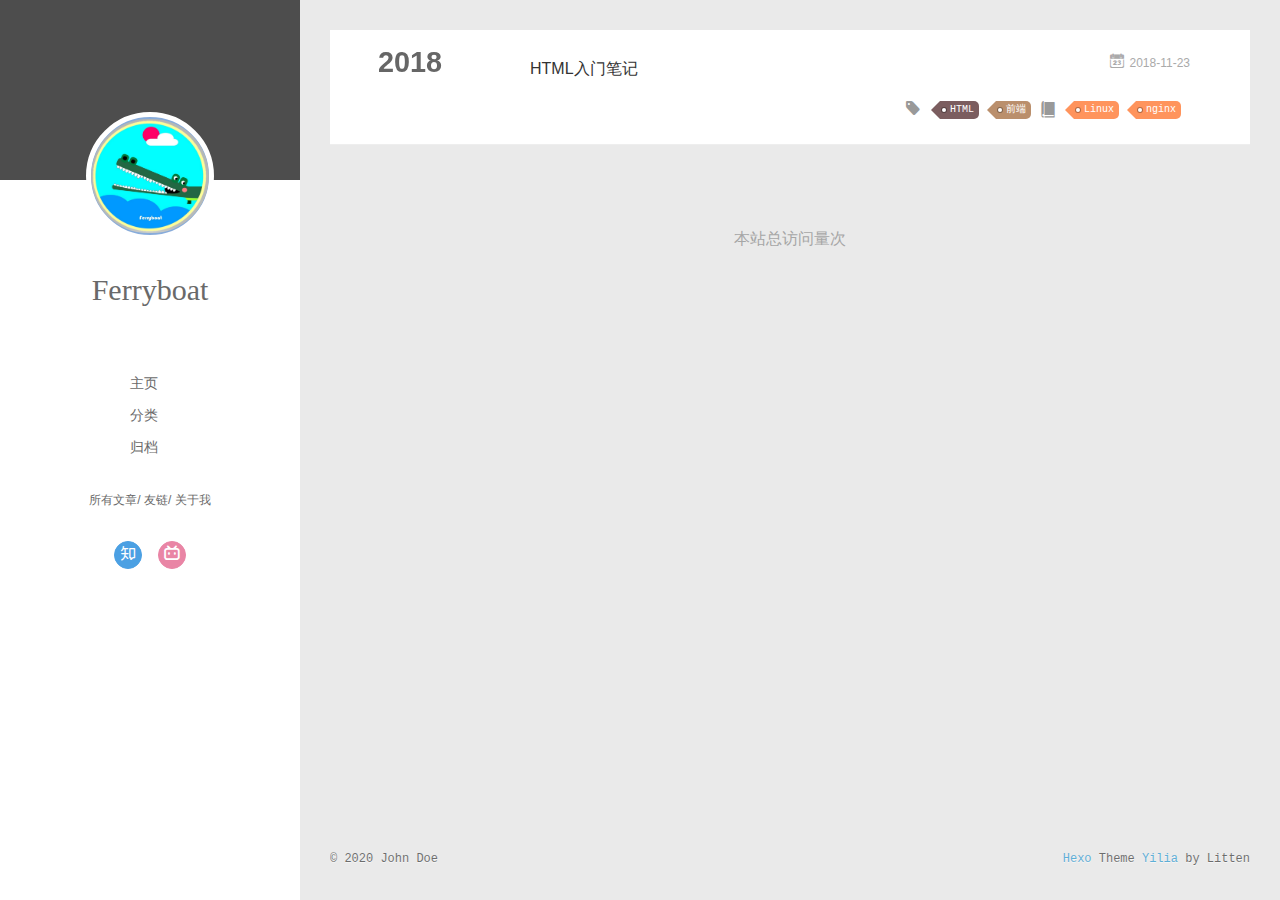
<file: archives/2018/index.html>
<!DOCTYPE html>
<html>
<head>
  <meta charset="utf-8">
  
  <meta name="renderer" content="webkit">
  <meta http-equiv="X-UA-Compatible" content="IE=edge" >
  <link rel="dns-prefetch" href="http://example.com">
  <title>Archives: 2018 | Hexo</title>
  <meta name="viewport" content="width=device-width, initial-scale=1, maximum-scale=1">
  <meta property="og:type" content="website">
<meta property="og:title" content="Hexo">
<meta property="og:url" content="http://example.com/archives/2018/index.html">
<meta property="og:site_name" content="Hexo">
<meta property="og:locale" content="en_US">
<meta property="article:author" content="John Doe">
<meta name="twitter:card" content="summary">
  
    <link rel="alternative" href="/atom.xml" title="Hexo" type="application/atom+xml">
  
  
    <link rel="icon" href="/assets/2.png">
  
  <link rel="stylesheet" type="text/css" href="/./main.0cf68a.css">
  <style type="text/css">
  
    #container.show {
      background: linear-gradient(200deg,#a0cfe4,#e8c37e);
    }
  </style>
  

  

<meta name="generator" content="Hexo 5.1.1"></head>

<body>
  <div id="container" q-class="show:isCtnShow">
    <canvas id="anm-canvas" class="anm-canvas"></canvas>
    <div class="left-col" q-class="show:isShow">
      
<div class="overlay" style="background: #4d4d4d"></div>
<div class="intrude-less">
	<header id="header" class="inner">
		<a href="/" class="profilepic">
			<img src="/assets/1.png" class="js-avatar">
		</a>
		<hgroup>
		  <h1 class="header-author"><a href="/">Ferryboat</a></h1>
		</hgroup>
		

		<nav class="header-menu">
			<ul>
			
				<li><a href="/">主页</a></li>
	        
				<li><a href="/categories">分类</a></li>
	        
				<li><a href="/archives">归档</a></li>
	        
			</ul>
		</nav>
		<nav class="header-smart-menu">
    		
    			
    			<a q-on="click: openSlider(e, 'innerArchive')" href="javascript:void(0)">所有文章</a>
    			
            
    			
    			<a q-on="click: openSlider(e, 'friends')" href="javascript:void(0)">友链</a>
    			
            
    			
    			<a q-on="click: openSlider(e, 'aboutme')" href="javascript:void(0)">关于我</a>
    			
            
		</nav>
		<nav class="header-nav">
			<div class="social">
				
					<a class="zhihu" target="_blank" href="https://www.zhihu.com/people/a-na-ke-xi-mei-de" title="zhihu"><i class="icon-zhihu"></i></a>
		        
					<a class="bilibili" target="_blank" href="https://space.bilibili.com/415217964" title="bilibili"><i class="icon-bilibili"></i></a>
		        
			</div>
		</nav>
	</header>		
</div>

    </div>
    <div class="mid-col" q-class="show:isShow,hide:isShow|isFalse">
      
<nav id="mobile-nav">
  	<div class="overlay js-overlay" style="background: #4d4d4d"></div>
	<div class="btnctn js-mobile-btnctn">
  		<div class="slider-trigger list" q-on="click: openSlider(e)"><i class="icon icon-sort"></i></div>
	</div>
	<div class="intrude-less">
		<header id="header" class="inner">
			<div class="profilepic">
				<img src="/assets/1.png" class="js-avatar">
			</div>
			<hgroup>
			  <h1 class="header-author js-header-author">Ferryboat</h1>
			</hgroup>
			
			
			
				
			
				
			
				
			
			
			
			<nav class="header-nav">
				<div class="social">
					
						<a class="zhihu" target="_blank" href="https://www.zhihu.com/people/a-na-ke-xi-mei-de" title="zhihu"><i class="icon-zhihu"></i></a>
			        
						<a class="bilibili" target="_blank" href="https://space.bilibili.com/415217964" title="bilibili"><i class="icon-bilibili"></i></a>
			        
				</div>
			</nav>

			<nav class="header-menu js-header-menu">
				<ul style="width: 70%">
				
				
					<li style="width: 33.333333333333336%"><a href="/">主页</a></li>
		        
					<li style="width: 33.333333333333336%"><a href="/categories">分类</a></li>
		        
					<li style="width: 33.333333333333336%"><a href="/archives">归档</a></li>
		        
				</ul>
			</nav>
		</header>				
	</div>
	<div class="mobile-mask" style="display:none" q-show="isShow"></div>
</nav>

      <div id="wrapper" class="body-wrap">
        <div class="menu-l">
          <div class="canvas-wrap">
            <canvas data-colors="#eaeaea" data-sectionHeight="100" data-contentId="js-content" id="myCanvas1" class="anm-canvas"></canvas>
          </div>
          <div id="js-content" class="content-ll">
            
  
  
    
    
      
      
      <section class="archives-wrap">
        <div class="archive-year-wrap">
          <a href="/archives/2018" class="archive-year">2018</a>
        </div>
        <div class="archives">
    
    <article class="archive-article archive-type-post">
  <div class="archive-article-inner">
    <header class="archive-article-header">
      	<div class="article-meta">
	      	<a href="/2018/11/23/hello-world/" class="archive-article-date">
  	<time datetime="2018-11-23T13:07:15.000Z" itemprop="datePublished"><i class="icon-calendar icon"></i>2018-11-23</time>
</a>
        </div>
    	 
  
    <h1 itemprop="name">
      <a class="archive-article-title" href="/2018/11/23/hello-world/">HTML入门笔记</a>
    </h1>
  

        <div class="article-info info-on-right">
          
	<div class="article-tag tagcloud">
		<i class="icon-price-tags icon"></i>
		<ul class="article-tag-list">
			 
        		<li class="article-tag-list-item">
        			<a href="javascript:void(0)" class="js-tag article-tag-list-link color5">HTML</a>
        		</li>
      		 
        		<li class="article-tag-list-item">
        			<a href="javascript:void(0)" class="js-tag article-tag-list-link color3">前端</a>
        		</li>
      		
		</ul>
	</div>

          
	<div class="article-category tagcloud">
		<i class="icon-book icon"></i>
		<ul class="article-tag-list">
			 
        		<li class="article-tag-list-item">
        			<a href="/categories/Linux//" class="article-tag-list-link color1">Linux</a>
        		</li>
      		 
        		<li class="article-tag-list-item">
        			<a href="/categories/Linux/nginx//" class="article-tag-list-link color1">nginx</a>
        		</li>
      		
		</ul>
	</div>


        </div>
        <div class="clearfix"></div>
    </header>
  </div>
</article>
  
  
    </div></section>
  

    


          </div>
        </div>
      </div>
      <footer id="footer">
  <div class="outer">
    <div id="footer-info">
    	<div class="footer-left">
    		&copy; 2020 John Doe
    	</div>
      	<div class="footer-right">
      		<a href="http://hexo.io/" target="_blank">Hexo</a>  Theme <a href="https://github.com/litten/hexo-theme-yilia" target="_blank">Yilia</a> by Litten
      	</div>
    </div>
  </div>
</footer>

<script async src="//busuanzi.ibruce.info/busuanzi/2.3/busuanzi.pure.mini.js"></script>

<span id="busuanzi_container_site_pv">
	<p align="center">
	<font face="黑体" color=#A6A6A6 site=1 >
	本站总访问量<span id="busuanzi_value_site_pv"></span>次
	</font>
	</p>
</span>


<!--页面点击小红心-->
<script type="text/javascript" src="/love.js"></script>
    </div>
    <script>
	var yiliaConfig = {
		mathjax: false,
		isHome: false,
		isPost: false,
		isArchive: true,
		isTag: false,
		isCategory: false,
		open_in_new: false,
		toc_hide_index: true,
		root: "/",
		innerArchive: true,
		showTags: false
	}
</script>

<script>!function(t){function n(e){if(r[e])return r[e].exports;var i=r[e]={exports:{},id:e,loaded:!1};return t[e].call(i.exports,i,i.exports,n),i.loaded=!0,i.exports}var r={};n.m=t,n.c=r,n.p="./",n(0)}([function(t,n,r){r(195),t.exports=r(191)},function(t,n,r){var e=r(3),i=r(52),o=r(27),u=r(28),c=r(53),f="prototype",a=function(t,n,r){var s,l,h,v,p=t&a.F,d=t&a.G,y=t&a.S,g=t&a.P,b=t&a.B,m=d?e:y?e[n]||(e[n]={}):(e[n]||{})[f],x=d?i:i[n]||(i[n]={}),w=x[f]||(x[f]={});d&&(r=n);for(s in r)l=!p&&m&&void 0!==m[s],h=(l?m:r)[s],v=b&&l?c(h,e):g&&"function"==typeof h?c(Function.call,h):h,m&&u(m,s,h,t&a.U),x[s]!=h&&o(x,s,v),g&&w[s]!=h&&(w[s]=h)};e.core=i,a.F=1,a.G=2,a.S=4,a.P=8,a.B=16,a.W=32,a.U=64,a.R=128,t.exports=a},function(t,n,r){var e=r(6);t.exports=function(t){if(!e(t))throw TypeError(t+" is not an object!");return t}},function(t,n){var r=t.exports="undefined"!=typeof window&&window.Math==Math?window:"undefined"!=typeof self&&self.Math==Math?self:Function("return this")();"number"==typeof __g&&(__g=r)},function(t,n){t.exports=function(t){try{return!!t()}catch(t){return!0}}},function(t,n){var r=t.exports="undefined"!=typeof window&&window.Math==Math?window:"undefined"!=typeof self&&self.Math==Math?self:Function("return this")();"number"==typeof __g&&(__g=r)},function(t,n){t.exports=function(t){return"object"==typeof t?null!==t:"function"==typeof t}},function(t,n,r){var e=r(126)("wks"),i=r(76),o=r(3).Symbol,u="function"==typeof o;(t.exports=function(t){return e[t]||(e[t]=u&&o[t]||(u?o:i)("Symbol."+t))}).store=e},function(t,n){var r={}.hasOwnProperty;t.exports=function(t,n){return r.call(t,n)}},function(t,n,r){var e=r(94),i=r(33);t.exports=function(t){return e(i(t))}},function(t,n,r){t.exports=!r(4)(function(){return 7!=Object.defineProperty({},"a",{get:function(){return 7}}).a})},function(t,n,r){var e=r(2),i=r(167),o=r(50),u=Object.defineProperty;n.f=r(10)?Object.defineProperty:function(t,n,r){if(e(t),n=o(n,!0),e(r),i)try{return u(t,n,r)}catch(t){}if("get"in r||"set"in r)throw TypeError("Accessors not supported!");return"value"in r&&(t[n]=r.value),t}},function(t,n,r){t.exports=!r(18)(function(){return 7!=Object.defineProperty({},"a",{get:function(){return 7}}).a})},function(t,n,r){var e=r(14),i=r(22);t.exports=r(12)?function(t,n,r){return e.f(t,n,i(1,r))}:function(t,n,r){return t[n]=r,t}},function(t,n,r){var e=r(20),i=r(58),o=r(42),u=Object.defineProperty;n.f=r(12)?Object.defineProperty:function(t,n,r){if(e(t),n=o(n,!0),e(r),i)try{return u(t,n,r)}catch(t){}if("get"in r||"set"in r)throw TypeError("Accessors not supported!");return"value"in r&&(t[n]=r.value),t}},function(t,n,r){var e=r(40)("wks"),i=r(23),o=r(5).Symbol,u="function"==typeof o;(t.exports=function(t){return e[t]||(e[t]=u&&o[t]||(u?o:i)("Symbol."+t))}).store=e},function(t,n,r){var e=r(67),i=Math.min;t.exports=function(t){return t>0?i(e(t),9007199254740991):0}},function(t,n,r){var e=r(46);t.exports=function(t){return Object(e(t))}},function(t,n){t.exports=function(t){try{return!!t()}catch(t){return!0}}},function(t,n,r){var e=r(63),i=r(34);t.exports=Object.keys||function(t){return e(t,i)}},function(t,n,r){var e=r(21);t.exports=function(t){if(!e(t))throw TypeError(t+" is not an object!");return t}},function(t,n){t.exports=function(t){return"object"==typeof t?null!==t:"function"==typeof t}},function(t,n){t.exports=function(t,n){return{enumerable:!(1&t),configurable:!(2&t),writable:!(4&t),value:n}}},function(t,n){var r=0,e=Math.random();t.exports=function(t){return"Symbol(".concat(void 0===t?"":t,")_",(++r+e).toString(36))}},function(t,n){var r={}.hasOwnProperty;t.exports=function(t,n){return r.call(t,n)}},function(t,n){var r=t.exports={version:"2.4.0"};"number"==typeof __e&&(__e=r)},function(t,n){t.exports=function(t){if("function"!=typeof t)throw TypeError(t+" is not a function!");return t}},function(t,n,r){var e=r(11),i=r(66);t.exports=r(10)?function(t,n,r){return e.f(t,n,i(1,r))}:function(t,n,r){return t[n]=r,t}},function(t,n,r){var e=r(3),i=r(27),o=r(24),u=r(76)("src"),c="toString",f=Function[c],a=(""+f).split(c);r(52).inspectSource=function(t){return f.call(t)},(t.exports=function(t,n,r,c){var f="function"==typeof r;f&&(o(r,"name")||i(r,"name",n)),t[n]!==r&&(f&&(o(r,u)||i(r,u,t[n]?""+t[n]:a.join(String(n)))),t===e?t[n]=r:c?t[n]?t[n]=r:i(t,n,r):(delete t[n],i(t,n,r)))})(Function.prototype,c,function(){return"function"==typeof this&&this[u]||f.call(this)})},function(t,n,r){var e=r(1),i=r(4),o=r(46),u=function(t,n,r,e){var i=String(o(t)),u="<"+n;return""!==r&&(u+=" "+r+'="'+String(e).replace(/"/g,"&quot;")+'"'),u+">"+i+"</"+n+">"};t.exports=function(t,n){var r={};r[t]=n(u),e(e.P+e.F*i(function(){var n=""[t]('"');return n!==n.toLowerCase()||n.split('"').length>3}),"String",r)}},function(t,n,r){var e=r(115),i=r(46);t.exports=function(t){return e(i(t))}},function(t,n,r){var e=r(116),i=r(66),o=r(30),u=r(50),c=r(24),f=r(167),a=Object.getOwnPropertyDescriptor;n.f=r(10)?a:function(t,n){if(t=o(t),n=u(n,!0),f)try{return a(t,n)}catch(t){}if(c(t,n))return i(!e.f.call(t,n),t[n])}},function(t,n,r){var e=r(24),i=r(17),o=r(145)("IE_PROTO"),u=Object.prototype;t.exports=Object.getPrototypeOf||function(t){return t=i(t),e(t,o)?t[o]:"function"==typeof t.constructor&&t instanceof t.constructor?t.constructor.prototype:t instanceof Object?u:null}},function(t,n){t.exports=function(t){if(void 0==t)throw TypeError("Can't call method on  "+t);return t}},function(t,n){t.exports="constructor,hasOwnProperty,isPrototypeOf,propertyIsEnumerable,toLocaleString,toString,valueOf".split(",")},function(t,n){t.exports={}},function(t,n){t.exports=!0},function(t,n){n.f={}.propertyIsEnumerable},function(t,n,r){var e=r(14).f,i=r(8),o=r(15)("toStringTag");t.exports=function(t,n,r){t&&!i(t=r?t:t.prototype,o)&&e(t,o,{configurable:!0,value:n})}},function(t,n,r){var e=r(40)("keys"),i=r(23);t.exports=function(t){return e[t]||(e[t]=i(t))}},function(t,n,r){var e=r(5),i="__core-js_shared__",o=e[i]||(e[i]={});t.exports=function(t){return o[t]||(o[t]={})}},function(t,n){var r=Math.ceil,e=Math.floor;t.exports=function(t){return isNaN(t=+t)?0:(t>0?e:r)(t)}},function(t,n,r){var e=r(21);t.exports=function(t,n){if(!e(t))return t;var r,i;if(n&&"function"==typeof(r=t.toString)&&!e(i=r.call(t)))return i;if("function"==typeof(r=t.valueOf)&&!e(i=r.call(t)))return i;if(!n&&"function"==typeof(r=t.toString)&&!e(i=r.call(t)))return i;throw TypeError("Can't convert object to primitive value")}},function(t,n,r){var e=r(5),i=r(25),o=r(36),u=r(44),c=r(14).f;t.exports=function(t){var n=i.Symbol||(i.Symbol=o?{}:e.Symbol||{});"_"==t.charAt(0)||t in n||c(n,t,{value:u.f(t)})}},function(t,n,r){n.f=r(15)},function(t,n){var r={}.toString;t.exports=function(t){return r.call(t).slice(8,-1)}},function(t,n){t.exports=function(t){if(void 0==t)throw TypeError("Can't call method on  "+t);return t}},function(t,n,r){var e=r(4);t.exports=function(t,n){return!!t&&e(function(){n?t.call(null,function(){},1):t.call(null)})}},function(t,n,r){var e=r(53),i=r(115),o=r(17),u=r(16),c=r(203);t.exports=function(t,n){var r=1==t,f=2==t,a=3==t,s=4==t,l=6==t,h=5==t||l,v=n||c;return function(n,c,p){for(var d,y,g=o(n),b=i(g),m=e(c,p,3),x=u(b.length),w=0,S=r?v(n,x):f?v(n,0):void 0;x>w;w++)if((h||w in b)&&(d=b[w],y=m(d,w,g),t))if(r)S[w]=y;else if(y)switch(t){case 3:return!0;case 5:return d;case 6:return w;case 2:S.push(d)}else if(s)return!1;return l?-1:a||s?s:S}}},function(t,n,r){var e=r(1),i=r(52),o=r(4);t.exports=function(t,n){var r=(i.Object||{})[t]||Object[t],u={};u[t]=n(r),e(e.S+e.F*o(function(){r(1)}),"Object",u)}},function(t,n,r){var e=r(6);t.exports=function(t,n){if(!e(t))return t;var r,i;if(n&&"function"==typeof(r=t.toString)&&!e(i=r.call(t)))return i;if("function"==typeof(r=t.valueOf)&&!e(i=r.call(t)))return i;if(!n&&"function"==typeof(r=t.toString)&&!e(i=r.call(t)))return i;throw TypeError("Can't convert object to primitive value")}},function(t,n,r){var e=r(5),i=r(25),o=r(91),u=r(13),c="prototype",f=function(t,n,r){var a,s,l,h=t&f.F,v=t&f.G,p=t&f.S,d=t&f.P,y=t&f.B,g=t&f.W,b=v?i:i[n]||(i[n]={}),m=b[c],x=v?e:p?e[n]:(e[n]||{})[c];v&&(r=n);for(a in r)(s=!h&&x&&void 0!==x[a])&&a in b||(l=s?x[a]:r[a],b[a]=v&&"function"!=typeof x[a]?r[a]:y&&s?o(l,e):g&&x[a]==l?function(t){var n=function(n,r,e){if(this instanceof t){switch(arguments.length){case 0:return new t;case 1:return new t(n);case 2:return new t(n,r)}return new t(n,r,e)}return t.apply(this,arguments)};return n[c]=t[c],n}(l):d&&"function"==typeof l?o(Function.call,l):l,d&&((b.virtual||(b.virtual={}))[a]=l,t&f.R&&m&&!m[a]&&u(m,a,l)))};f.F=1,f.G=2,f.S=4,f.P=8,f.B=16,f.W=32,f.U=64,f.R=128,t.exports=f},function(t,n){var r=t.exports={version:"2.4.0"};"number"==typeof __e&&(__e=r)},function(t,n,r){var e=r(26);t.exports=function(t,n,r){if(e(t),void 0===n)return t;switch(r){case 1:return function(r){return t.call(n,r)};case 2:return function(r,e){return t.call(n,r,e)};case 3:return function(r,e,i){return t.call(n,r,e,i)}}return function(){return t.apply(n,arguments)}}},function(t,n,r){var e=r(183),i=r(1),o=r(126)("metadata"),u=o.store||(o.store=new(r(186))),c=function(t,n,r){var i=u.get(t);if(!i){if(!r)return;u.set(t,i=new e)}var o=i.get(n);if(!o){if(!r)return;i.set(n,o=new e)}return o},f=function(t,n,r){var e=c(n,r,!1);return void 0!==e&&e.has(t)},a=function(t,n,r){var e=c(n,r,!1);return void 0===e?void 0:e.get(t)},s=function(t,n,r,e){c(r,e,!0).set(t,n)},l=function(t,n){var r=c(t,n,!1),e=[];return r&&r.forEach(function(t,n){e.push(n)}),e},h=function(t){return void 0===t||"symbol"==typeof t?t:String(t)},v=function(t){i(i.S,"Reflect",t)};t.exports={store:u,map:c,has:f,get:a,set:s,keys:l,key:h,exp:v}},function(t,n,r){"use strict";if(r(10)){var e=r(69),i=r(3),o=r(4),u=r(1),c=r(127),f=r(152),a=r(53),s=r(68),l=r(66),h=r(27),v=r(73),p=r(67),d=r(16),y=r(75),g=r(50),b=r(24),m=r(180),x=r(114),w=r(6),S=r(17),_=r(137),O=r(70),E=r(32),P=r(71).f,j=r(154),F=r(76),M=r(7),A=r(48),N=r(117),T=r(146),I=r(155),k=r(80),L=r(123),R=r(74),C=r(130),D=r(160),U=r(11),W=r(31),G=U.f,B=W.f,V=i.RangeError,z=i.TypeError,q=i.Uint8Array,K="ArrayBuffer",J="Shared"+K,Y="BYTES_PER_ELEMENT",H="prototype",$=Array[H],X=f.ArrayBuffer,Q=f.DataView,Z=A(0),tt=A(2),nt=A(3),rt=A(4),et=A(5),it=A(6),ot=N(!0),ut=N(!1),ct=I.values,ft=I.keys,at=I.entries,st=$.lastIndexOf,lt=$.reduce,ht=$.reduceRight,vt=$.join,pt=$.sort,dt=$.slice,yt=$.toString,gt=$.toLocaleString,bt=M("iterator"),mt=M("toStringTag"),xt=F("typed_constructor"),wt=F("def_constructor"),St=c.CONSTR,_t=c.TYPED,Ot=c.VIEW,Et="Wrong length!",Pt=A(1,function(t,n){return Tt(T(t,t[wt]),n)}),jt=o(function(){return 1===new q(new Uint16Array([1]).buffer)[0]}),Ft=!!q&&!!q[H].set&&o(function(){new q(1).set({})}),Mt=function(t,n){if(void 0===t)throw z(Et);var r=+t,e=d(t);if(n&&!m(r,e))throw V(Et);return e},At=function(t,n){var r=p(t);if(r<0||r%n)throw V("Wrong offset!");return r},Nt=function(t){if(w(t)&&_t in t)return t;throw z(t+" is not a typed array!")},Tt=function(t,n){if(!(w(t)&&xt in t))throw z("It is not a typed array constructor!");return new t(n)},It=function(t,n){return kt(T(t,t[wt]),n)},kt=function(t,n){for(var r=0,e=n.length,i=Tt(t,e);e>r;)i[r]=n[r++];return i},Lt=function(t,n,r){G(t,n,{get:function(){return this._d[r]}})},Rt=function(t){var n,r,e,i,o,u,c=S(t),f=arguments.length,s=f>1?arguments[1]:void 0,l=void 0!==s,h=j(c);if(void 0!=h&&!_(h)){for(u=h.call(c),e=[],n=0;!(o=u.next()).done;n++)e.push(o.value);c=e}for(l&&f>2&&(s=a(s,arguments[2],2)),n=0,r=d(c.length),i=Tt(this,r);r>n;n++)i[n]=l?s(c[n],n):c[n];return i},Ct=function(){for(var t=0,n=arguments.length,r=Tt(this,n);n>t;)r[t]=arguments[t++];return r},Dt=!!q&&o(function(){gt.call(new q(1))}),Ut=function(){return gt.apply(Dt?dt.call(Nt(this)):Nt(this),arguments)},Wt={copyWithin:function(t,n){return D.call(Nt(this),t,n,arguments.length>2?arguments[2]:void 0)},every:function(t){return rt(Nt(this),t,arguments.length>1?arguments[1]:void 0)},fill:function(t){return C.apply(Nt(this),arguments)},filter:function(t){return It(this,tt(Nt(this),t,arguments.length>1?arguments[1]:void 0))},find:function(t){return et(Nt(this),t,arguments.length>1?arguments[1]:void 0)},findIndex:function(t){return it(Nt(this),t,arguments.length>1?arguments[1]:void 0)},forEach:function(t){Z(Nt(this),t,arguments.length>1?arguments[1]:void 0)},indexOf:function(t){return ut(Nt(this),t,arguments.length>1?arguments[1]:void 0)},includes:function(t){return ot(Nt(this),t,arguments.length>1?arguments[1]:void 0)},join:function(t){return vt.apply(Nt(this),arguments)},lastIndexOf:function(t){return st.apply(Nt(this),arguments)},map:function(t){return Pt(Nt(this),t,arguments.length>1?arguments[1]:void 0)},reduce:function(t){return lt.apply(Nt(this),arguments)},reduceRight:function(t){return ht.apply(Nt(this),arguments)},reverse:function(){for(var t,n=this,r=Nt(n).length,e=Math.floor(r/2),i=0;i<e;)t=n[i],n[i++]=n[--r],n[r]=t;return n},some:function(t){return nt(Nt(this),t,arguments.length>1?arguments[1]:void 0)},sort:function(t){return pt.call(Nt(this),t)},subarray:function(t,n){var r=Nt(this),e=r.length,i=y(t,e);return new(T(r,r[wt]))(r.buffer,r.byteOffset+i*r.BYTES_PER_ELEMENT,d((void 0===n?e:y(n,e))-i))}},Gt=function(t,n){return It(this,dt.call(Nt(this),t,n))},Bt=function(t){Nt(this);var n=At(arguments[1],1),r=this.length,e=S(t),i=d(e.length),o=0;if(i+n>r)throw V(Et);for(;o<i;)this[n+o]=e[o++]},Vt={entries:function(){return at.call(Nt(this))},keys:function(){return ft.call(Nt(this))},values:function(){return ct.call(Nt(this))}},zt=function(t,n){return w(t)&&t[_t]&&"symbol"!=typeof n&&n in t&&String(+n)==String(n)},qt=function(t,n){return zt(t,n=g(n,!0))?l(2,t[n]):B(t,n)},Kt=function(t,n,r){return!(zt(t,n=g(n,!0))&&w(r)&&b(r,"value"))||b(r,"get")||b(r,"set")||r.configurable||b(r,"writable")&&!r.writable||b(r,"enumerable")&&!r.enumerable?G(t,n,r):(t[n]=r.value,t)};St||(W.f=qt,U.f=Kt),u(u.S+u.F*!St,"Object",{getOwnPropertyDescriptor:qt,defineProperty:Kt}),o(function(){yt.call({})})&&(yt=gt=function(){return vt.call(this)});var Jt=v({},Wt);v(Jt,Vt),h(Jt,bt,Vt.values),v(Jt,{slice:Gt,set:Bt,constructor:function(){},toString:yt,toLocaleString:Ut}),Lt(Jt,"buffer","b"),Lt(Jt,"byteOffset","o"),Lt(Jt,"byteLength","l"),Lt(Jt,"length","e"),G(Jt,mt,{get:function(){return this[_t]}}),t.exports=function(t,n,r,f){f=!!f;var a=t+(f?"Clamped":"")+"Array",l="Uint8Array"!=a,v="get"+t,p="set"+t,y=i[a],g=y||{},b=y&&E(y),m=!y||!c.ABV,S={},_=y&&y[H],j=function(t,r){var e=t._d;return e.v[v](r*n+e.o,jt)},F=function(t,r,e){var i=t._d;f&&(e=(e=Math.round(e))<0?0:e>255?255:255&e),i.v[p](r*n+i.o,e,jt)},M=function(t,n){G(t,n,{get:function(){return j(this,n)},set:function(t){return F(this,n,t)},enumerable:!0})};m?(y=r(function(t,r,e,i){s(t,y,a,"_d");var o,u,c,f,l=0,v=0;if(w(r)){if(!(r instanceof X||(f=x(r))==K||f==J))return _t in r?kt(y,r):Rt.call(y,r);o=r,v=At(e,n);var p=r.byteLength;if(void 0===i){if(p%n)throw V(Et);if((u=p-v)<0)throw V(Et)}else if((u=d(i)*n)+v>p)throw V(Et);c=u/n}else c=Mt(r,!0),u=c*n,o=new X(u);for(h(t,"_d",{b:o,o:v,l:u,e:c,v:new Q(o)});l<c;)M(t,l++)}),_=y[H]=O(Jt),h(_,"constructor",y)):L(function(t){new y(null),new y(t)},!0)||(y=r(function(t,r,e,i){s(t,y,a);var o;return w(r)?r instanceof X||(o=x(r))==K||o==J?void 0!==i?new g(r,At(e,n),i):void 0!==e?new g(r,At(e,n)):new g(r):_t in r?kt(y,r):Rt.call(y,r):new g(Mt(r,l))}),Z(b!==Function.prototype?P(g).concat(P(b)):P(g),function(t){t in y||h(y,t,g[t])}),y[H]=_,e||(_.constructor=y));var A=_[bt],N=!!A&&("values"==A.name||void 0==A.name),T=Vt.values;h(y,xt,!0),h(_,_t,a),h(_,Ot,!0),h(_,wt,y),(f?new y(1)[mt]==a:mt in _)||G(_,mt,{get:function(){return a}}),S[a]=y,u(u.G+u.W+u.F*(y!=g),S),u(u.S,a,{BYTES_PER_ELEMENT:n,from:Rt,of:Ct}),Y in _||h(_,Y,n),u(u.P,a,Wt),R(a),u(u.P+u.F*Ft,a,{set:Bt}),u(u.P+u.F*!N,a,Vt),u(u.P+u.F*(_.toString!=yt),a,{toString:yt}),u(u.P+u.F*o(function(){new y(1).slice()}),a,{slice:Gt}),u(u.P+u.F*(o(function(){return[1,2].toLocaleString()!=new y([1,2]).toLocaleString()})||!o(function(){_.toLocaleString.call([1,2])})),a,{toLocaleString:Ut}),k[a]=N?A:T,e||N||h(_,bt,T)}}else t.exports=function(){}},function(t,n){var r={}.toString;t.exports=function(t){return r.call(t).slice(8,-1)}},function(t,n,r){var e=r(21),i=r(5).document,o=e(i)&&e(i.createElement);t.exports=function(t){return o?i.createElement(t):{}}},function(t,n,r){t.exports=!r(12)&&!r(18)(function(){return 7!=Object.defineProperty(r(57)("div"),"a",{get:function(){return 7}}).a})},function(t,n,r){"use strict";var e=r(36),i=r(51),o=r(64),u=r(13),c=r(8),f=r(35),a=r(96),s=r(38),l=r(103),h=r(15)("iterator"),v=!([].keys&&"next"in[].keys()),p="keys",d="values",y=function(){return this};t.exports=function(t,n,r,g,b,m,x){a(r,n,g);var w,S,_,O=function(t){if(!v&&t in F)return F[t];switch(t){case p:case d:return function(){return new r(this,t)}}return function(){return new r(this,t)}},E=n+" Iterator",P=b==d,j=!1,F=t.prototype,M=F[h]||F["@@iterator"]||b&&F[b],A=M||O(b),N=b?P?O("entries"):A:void 0,T="Array"==n?F.entries||M:M;if(T&&(_=l(T.call(new t)))!==Object.prototype&&(s(_,E,!0),e||c(_,h)||u(_,h,y)),P&&M&&M.name!==d&&(j=!0,A=function(){return M.call(this)}),e&&!x||!v&&!j&&F[h]||u(F,h,A),f[n]=A,f[E]=y,b)if(w={values:P?A:O(d),keys:m?A:O(p),entries:N},x)for(S in w)S in F||o(F,S,w[S]);else i(i.P+i.F*(v||j),n,w);return w}},function(t,n,r){var e=r(20),i=r(100),o=r(34),u=r(39)("IE_PROTO"),c=function(){},f="prototype",a=function(){var t,n=r(57)("iframe"),e=o.length;for(n.style.display="none",r(93).appendChild(n),n.src="javascript:",t=n.contentWindow.document,t.open(),t.write("<script>document.F=Object<\/script>"),t.close(),a=t.F;e--;)delete a[f][o[e]];return a()};t.exports=Object.create||function(t,n){var r;return null!==t?(c[f]=e(t),r=new c,c[f]=null,r[u]=t):r=a(),void 0===n?r:i(r,n)}},function(t,n,r){var e=r(63),i=r(34).concat("length","prototype");n.f=Object.getOwnPropertyNames||function(t){return e(t,i)}},function(t,n){n.f=Object.getOwnPropertySymbols},function(t,n,r){var e=r(8),i=r(9),o=r(90)(!1),u=r(39)("IE_PROTO");t.exports=function(t,n){var r,c=i(t),f=0,a=[];for(r in c)r!=u&&e(c,r)&&a.push(r);for(;n.length>f;)e(c,r=n[f++])&&(~o(a,r)||a.push(r));return a}},function(t,n,r){t.exports=r(13)},function(t,n,r){var e=r(76)("meta"),i=r(6),o=r(24),u=r(11).f,c=0,f=Object.isExtensible||function(){return!0},a=!r(4)(function(){return f(Object.preventExtensions({}))}),s=function(t){u(t,e,{value:{i:"O"+ ++c,w:{}}})},l=function(t,n){if(!i(t))return"symbol"==typeof t?t:("string"==typeof t?"S":"P")+t;if(!o(t,e)){if(!f(t))return"F";if(!n)return"E";s(t)}return t[e].i},h=function(t,n){if(!o(t,e)){if(!f(t))return!0;if(!n)return!1;s(t)}return t[e].w},v=function(t){return a&&p.NEED&&f(t)&&!o(t,e)&&s(t),t},p=t.exports={KEY:e,NEED:!1,fastKey:l,getWeak:h,onFreeze:v}},function(t,n){t.exports=function(t,n){return{enumerable:!(1&t),configurable:!(2&t),writable:!(4&t),value:n}}},function(t,n){var r=Math.ceil,e=Math.floor;t.exports=function(t){return isNaN(t=+t)?0:(t>0?e:r)(t)}},function(t,n){t.exports=function(t,n,r,e){if(!(t instanceof n)||void 0!==e&&e in t)throw TypeError(r+": incorrect invocation!");return t}},function(t,n){t.exports=!1},function(t,n,r){var e=r(2),i=r(173),o=r(133),u=r(145)("IE_PROTO"),c=function(){},f="prototype",a=function(){var t,n=r(132)("iframe"),e=o.length;for(n.style.display="none",r(135).appendChild(n),n.src="javascript:",t=n.contentWindow.document,t.open(),t.write("<script>document.F=Object<\/script>"),t.close(),a=t.F;e--;)delete a[f][o[e]];return a()};t.exports=Object.create||function(t,n){var r;return null!==t?(c[f]=e(t),r=new c,c[f]=null,r[u]=t):r=a(),void 0===n?r:i(r,n)}},function(t,n,r){var e=r(175),i=r(133).concat("length","prototype");n.f=Object.getOwnPropertyNames||function(t){return e(t,i)}},function(t,n,r){var e=r(175),i=r(133);t.exports=Object.keys||function(t){return e(t,i)}},function(t,n,r){var e=r(28);t.exports=function(t,n,r){for(var i in n)e(t,i,n[i],r);return t}},function(t,n,r){"use strict";var e=r(3),i=r(11),o=r(10),u=r(7)("species");t.exports=function(t){var n=e[t];o&&n&&!n[u]&&i.f(n,u,{configurable:!0,get:function(){return this}})}},function(t,n,r){var e=r(67),i=Math.max,o=Math.min;t.exports=function(t,n){return t=e(t),t<0?i(t+n,0):o(t,n)}},function(t,n){var r=0,e=Math.random();t.exports=function(t){return"Symbol(".concat(void 0===t?"":t,")_",(++r+e).toString(36))}},function(t,n,r){var e=r(33);t.exports=function(t){return Object(e(t))}},function(t,n,r){var e=r(7)("unscopables"),i=Array.prototype;void 0==i[e]&&r(27)(i,e,{}),t.exports=function(t){i[e][t]=!0}},function(t,n,r){var e=r(53),i=r(169),o=r(137),u=r(2),c=r(16),f=r(154),a={},s={},n=t.exports=function(t,n,r,l,h){var v,p,d,y,g=h?function(){return t}:f(t),b=e(r,l,n?2:1),m=0;if("function"!=typeof g)throw TypeError(t+" is not iterable!");if(o(g)){for(v=c(t.length);v>m;m++)if((y=n?b(u(p=t[m])[0],p[1]):b(t[m]))===a||y===s)return y}else for(d=g.call(t);!(p=d.next()).done;)if((y=i(d,b,p.value,n))===a||y===s)return y};n.BREAK=a,n.RETURN=s},function(t,n){t.exports={}},function(t,n,r){var e=r(11).f,i=r(24),o=r(7)("toStringTag");t.exports=function(t,n,r){t&&!i(t=r?t:t.prototype,o)&&e(t,o,{configurable:!0,value:n})}},function(t,n,r){var e=r(1),i=r(46),o=r(4),u=r(150),c="["+u+"]",f="​",a=RegExp("^"+c+c+"*"),s=RegExp(c+c+"*$"),l=function(t,n,r){var i={},c=o(function(){return!!u[t]()||f[t]()!=f}),a=i[t]=c?n(h):u[t];r&&(i[r]=a),e(e.P+e.F*c,"String",i)},h=l.trim=function(t,n){return t=String(i(t)),1&n&&(t=t.replace(a,"")),2&n&&(t=t.replace(s,"")),t};t.exports=l},function(t,n,r){t.exports={default:r(86),__esModule:!0}},function(t,n,r){t.exports={default:r(87),__esModule:!0}},function(t,n,r){"use strict";function e(t){return t&&t.__esModule?t:{default:t}}n.__esModule=!0;var i=r(84),o=e(i),u=r(83),c=e(u),f="function"==typeof c.default&&"symbol"==typeof o.default?function(t){return typeof t}:function(t){return t&&"function"==typeof c.default&&t.constructor===c.default&&t!==c.default.prototype?"symbol":typeof t};n.default="function"==typeof c.default&&"symbol"===f(o.default)?function(t){return void 0===t?"undefined":f(t)}:function(t){return t&&"function"==typeof c.default&&t.constructor===c.default&&t!==c.default.prototype?"symbol":void 0===t?"undefined":f(t)}},function(t,n,r){r(110),r(108),r(111),r(112),t.exports=r(25).Symbol},function(t,n,r){r(109),r(113),t.exports=r(44).f("iterator")},function(t,n){t.exports=function(t){if("function"!=typeof t)throw TypeError(t+" is not a function!");return t}},function(t,n){t.exports=function(){}},function(t,n,r){var e=r(9),i=r(106),o=r(105);t.exports=function(t){return function(n,r,u){var c,f=e(n),a=i(f.length),s=o(u,a);if(t&&r!=r){for(;a>s;)if((c=f[s++])!=c)return!0}else for(;a>s;s++)if((t||s in f)&&f[s]===r)return t||s||0;return!t&&-1}}},function(t,n,r){var e=r(88);t.exports=function(t,n,r){if(e(t),void 0===n)return t;switch(r){case 1:return function(r){return t.call(n,r)};case 2:return function(r,e){return t.call(n,r,e)};case 3:return function(r,e,i){return t.call(n,r,e,i)}}return function(){return t.apply(n,arguments)}}},function(t,n,r){var e=r(19),i=r(62),o=r(37);t.exports=function(t){var n=e(t),r=i.f;if(r)for(var u,c=r(t),f=o.f,a=0;c.length>a;)f.call(t,u=c[a++])&&n.push(u);return n}},function(t,n,r){t.exports=r(5).document&&document.documentElement},function(t,n,r){var e=r(56);t.exports=Object("z").propertyIsEnumerable(0)?Object:function(t){return"String"==e(t)?t.split(""):Object(t)}},function(t,n,r){var e=r(56);t.exports=Array.isArray||function(t){return"Array"==e(t)}},function(t,n,r){"use strict";var e=r(60),i=r(22),o=r(38),u={};r(13)(u,r(15)("iterator"),function(){return this}),t.exports=function(t,n,r){t.prototype=e(u,{next:i(1,r)}),o(t,n+" Iterator")}},function(t,n){t.exports=function(t,n){return{value:n,done:!!t}}},function(t,n,r){var e=r(19),i=r(9);t.exports=function(t,n){for(var r,o=i(t),u=e(o),c=u.length,f=0;c>f;)if(o[r=u[f++]]===n)return r}},function(t,n,r){var e=r(23)("meta"),i=r(21),o=r(8),u=r(14).f,c=0,f=Object.isExtensible||function(){return!0},a=!r(18)(function(){return f(Object.preventExtensions({}))}),s=function(t){u(t,e,{value:{i:"O"+ ++c,w:{}}})},l=function(t,n){if(!i(t))return"symbol"==typeof t?t:("string"==typeof t?"S":"P")+t;if(!o(t,e)){if(!f(t))return"F";if(!n)return"E";s(t)}return t[e].i},h=function(t,n){if(!o(t,e)){if(!f(t))return!0;if(!n)return!1;s(t)}return t[e].w},v=function(t){return a&&p.NEED&&f(t)&&!o(t,e)&&s(t),t},p=t.exports={KEY:e,NEED:!1,fastKey:l,getWeak:h,onFreeze:v}},function(t,n,r){var e=r(14),i=r(20),o=r(19);t.exports=r(12)?Object.defineProperties:function(t,n){i(t);for(var r,u=o(n),c=u.length,f=0;c>f;)e.f(t,r=u[f++],n[r]);return t}},function(t,n,r){var e=r(37),i=r(22),o=r(9),u=r(42),c=r(8),f=r(58),a=Object.getOwnPropertyDescriptor;n.f=r(12)?a:function(t,n){if(t=o(t),n=u(n,!0),f)try{return a(t,n)}catch(t){}if(c(t,n))return i(!e.f.call(t,n),t[n])}},function(t,n,r){var e=r(9),i=r(61).f,o={}.toString,u="object"==typeof window&&window&&Object.getOwnPropertyNames?Object.getOwnPropertyNames(window):[],c=function(t){try{return i(t)}catch(t){return u.slice()}};t.exports.f=function(t){return u&&"[object Window]"==o.call(t)?c(t):i(e(t))}},function(t,n,r){var e=r(8),i=r(77),o=r(39)("IE_PROTO"),u=Object.prototype;t.exports=Object.getPrototypeOf||function(t){return t=i(t),e(t,o)?t[o]:"function"==typeof t.constructor&&t instanceof t.constructor?t.constructor.prototype:t instanceof Object?u:null}},function(t,n,r){var e=r(41),i=r(33);t.exports=function(t){return function(n,r){var o,u,c=String(i(n)),f=e(r),a=c.length;return f<0||f>=a?t?"":void 0:(o=c.charCodeAt(f),o<55296||o>56319||f+1===a||(u=c.charCodeAt(f+1))<56320||u>57343?t?c.charAt(f):o:t?c.slice(f,f+2):u-56320+(o-55296<<10)+65536)}}},function(t,n,r){var e=r(41),i=Math.max,o=Math.min;t.exports=function(t,n){return t=e(t),t<0?i(t+n,0):o(t,n)}},function(t,n,r){var e=r(41),i=Math.min;t.exports=function(t){return t>0?i(e(t),9007199254740991):0}},function(t,n,r){"use strict";var e=r(89),i=r(97),o=r(35),u=r(9);t.exports=r(59)(Array,"Array",function(t,n){this._t=u(t),this._i=0,this._k=n},function(){var t=this._t,n=this._k,r=this._i++;return!t||r>=t.length?(this._t=void 0,i(1)):"keys"==n?i(0,r):"values"==n?i(0,t[r]):i(0,[r,t[r]])},"values"),o.Arguments=o.Array,e("keys"),e("values"),e("entries")},function(t,n){},function(t,n,r){"use strict";var e=r(104)(!0);r(59)(String,"String",function(t){this._t=String(t),this._i=0},function(){var t,n=this._t,r=this._i;return r>=n.length?{value:void 0,done:!0}:(t=e(n,r),this._i+=t.length,{value:t,done:!1})})},function(t,n,r){"use strict";var e=r(5),i=r(8),o=r(12),u=r(51),c=r(64),f=r(99).KEY,a=r(18),s=r(40),l=r(38),h=r(23),v=r(15),p=r(44),d=r(43),y=r(98),g=r(92),b=r(95),m=r(20),x=r(9),w=r(42),S=r(22),_=r(60),O=r(102),E=r(101),P=r(14),j=r(19),F=E.f,M=P.f,A=O.f,N=e.Symbol,T=e.JSON,I=T&&T.stringify,k="prototype",L=v("_hidden"),R=v("toPrimitive"),C={}.propertyIsEnumerable,D=s("symbol-registry"),U=s("symbols"),W=s("op-symbols"),G=Object[k],B="function"==typeof N,V=e.QObject,z=!V||!V[k]||!V[k].findChild,q=o&&a(function(){return 7!=_(M({},"a",{get:function(){return M(this,"a",{value:7}).a}})).a})?function(t,n,r){var e=F(G,n);e&&delete G[n],M(t,n,r),e&&t!==G&&M(G,n,e)}:M,K=function(t){var n=U[t]=_(N[k]);return n._k=t,n},J=B&&"symbol"==typeof N.iterator?function(t){return"symbol"==typeof t}:function(t){return t instanceof N},Y=function(t,n,r){return t===G&&Y(W,n,r),m(t),n=w(n,!0),m(r),i(U,n)?(r.enumerable?(i(t,L)&&t[L][n]&&(t[L][n]=!1),r=_(r,{enumerable:S(0,!1)})):(i(t,L)||M(t,L,S(1,{})),t[L][n]=!0),q(t,n,r)):M(t,n,r)},H=function(t,n){m(t);for(var r,e=g(n=x(n)),i=0,o=e.length;o>i;)Y(t,r=e[i++],n[r]);return t},$=function(t,n){return void 0===n?_(t):H(_(t),n)},X=function(t){var n=C.call(this,t=w(t,!0));return!(this===G&&i(U,t)&&!i(W,t))&&(!(n||!i(this,t)||!i(U,t)||i(this,L)&&this[L][t])||n)},Q=function(t,n){if(t=x(t),n=w(n,!0),t!==G||!i(U,n)||i(W,n)){var r=F(t,n);return!r||!i(U,n)||i(t,L)&&t[L][n]||(r.enumerable=!0),r}},Z=function(t){for(var n,r=A(x(t)),e=[],o=0;r.length>o;)i(U,n=r[o++])||n==L||n==f||e.push(n);return e},tt=function(t){for(var n,r=t===G,e=A(r?W:x(t)),o=[],u=0;e.length>u;)!i(U,n=e[u++])||r&&!i(G,n)||o.push(U[n]);return o};B||(N=function(){if(this instanceof N)throw TypeError("Symbol is not a constructor!");var t=h(arguments.length>0?arguments[0]:void 0),n=function(r){this===G&&n.call(W,r),i(this,L)&&i(this[L],t)&&(this[L][t]=!1),q(this,t,S(1,r))};return o&&z&&q(G,t,{configurable:!0,set:n}),K(t)},c(N[k],"toString",function(){return this._k}),E.f=Q,P.f=Y,r(61).f=O.f=Z,r(37).f=X,r(62).f=tt,o&&!r(36)&&c(G,"propertyIsEnumerable",X,!0),p.f=function(t){return K(v(t))}),u(u.G+u.W+u.F*!B,{Symbol:N});for(var nt="hasInstance,isConcatSpreadable,iterator,match,replace,search,species,split,toPrimitive,toStringTag,unscopables".split(","),rt=0;nt.length>rt;)v(nt[rt++]);for(var nt=j(v.store),rt=0;nt.length>rt;)d(nt[rt++]);u(u.S+u.F*!B,"Symbol",{for:function(t){return i(D,t+="")?D[t]:D[t]=N(t)},keyFor:function(t){if(J(t))return y(D,t);throw TypeError(t+" is not a symbol!")},useSetter:function(){z=!0},useSimple:function(){z=!1}}),u(u.S+u.F*!B,"Object",{create:$,defineProperty:Y,defineProperties:H,getOwnPropertyDescriptor:Q,getOwnPropertyNames:Z,getOwnPropertySymbols:tt}),T&&u(u.S+u.F*(!B||a(function(){var t=N();return"[null]"!=I([t])||"{}"!=I({a:t})||"{}"!=I(Object(t))})),"JSON",{stringify:function(t){if(void 0!==t&&!J(t)){for(var n,r,e=[t],i=1;arguments.length>i;)e.push(arguments[i++]);return n=e[1],"function"==typeof n&&(r=n),!r&&b(n)||(n=function(t,n){if(r&&(n=r.call(this,t,n)),!J(n))return n}),e[1]=n,I.apply(T,e)}}}),N[k][R]||r(13)(N[k],R,N[k].valueOf),l(N,"Symbol"),l(Math,"Math",!0),l(e.JSON,"JSON",!0)},function(t,n,r){r(43)("asyncIterator")},function(t,n,r){r(43)("observable")},function(t,n,r){r(107);for(var e=r(5),i=r(13),o=r(35),u=r(15)("toStringTag"),c=["NodeList","DOMTokenList","MediaList","StyleSheetList","CSSRuleList"],f=0;f<5;f++){var a=c[f],s=e[a],l=s&&s.prototype;l&&!l[u]&&i(l,u,a),o[a]=o.Array}},function(t,n,r){var e=r(45),i=r(7)("toStringTag"),o="Arguments"==e(function(){return arguments}()),u=function(t,n){try{return t[n]}catch(t){}};t.exports=function(t){var n,r,c;return void 0===t?"Undefined":null===t?"Null":"string"==typeof(r=u(n=Object(t),i))?r:o?e(n):"Object"==(c=e(n))&&"function"==typeof n.callee?"Arguments":c}},function(t,n,r){var e=r(45);t.exports=Object("z").propertyIsEnumerable(0)?Object:function(t){return"String"==e(t)?t.split(""):Object(t)}},function(t,n){n.f={}.propertyIsEnumerable},function(t,n,r){var e=r(30),i=r(16),o=r(75);t.exports=function(t){return function(n,r,u){var c,f=e(n),a=i(f.length),s=o(u,a);if(t&&r!=r){for(;a>s;)if((c=f[s++])!=c)return!0}else for(;a>s;s++)if((t||s in f)&&f[s]===r)return t||s||0;return!t&&-1}}},function(t,n,r){"use strict";var e=r(3),i=r(1),o=r(28),u=r(73),c=r(65),f=r(79),a=r(68),s=r(6),l=r(4),h=r(123),v=r(81),p=r(136);t.exports=function(t,n,r,d,y,g){var b=e[t],m=b,x=y?"set":"add",w=m&&m.prototype,S={},_=function(t){var n=w[t];o(w,t,"delete"==t?function(t){return!(g&&!s(t))&&n.call(this,0===t?0:t)}:"has"==t?function(t){return!(g&&!s(t))&&n.call(this,0===t?0:t)}:"get"==t?function(t){return g&&!s(t)?void 0:n.call(this,0===t?0:t)}:"add"==t?function(t){return n.call(this,0===t?0:t),this}:function(t,r){return n.call(this,0===t?0:t,r),this})};if("function"==typeof m&&(g||w.forEach&&!l(function(){(new m).entries().next()}))){var O=new m,E=O[x](g?{}:-0,1)!=O,P=l(function(){O.has(1)}),j=h(function(t){new m(t)}),F=!g&&l(function(){for(var t=new m,n=5;n--;)t[x](n,n);return!t.has(-0)});j||(m=n(function(n,r){a(n,m,t);var e=p(new b,n,m);return void 0!=r&&f(r,y,e[x],e),e}),m.prototype=w,w.constructor=m),(P||F)&&(_("delete"),_("has"),y&&_("get")),(F||E)&&_(x),g&&w.clear&&delete w.clear}else m=d.getConstructor(n,t,y,x),u(m.prototype,r),c.NEED=!0;return v(m,t),S[t]=m,i(i.G+i.W+i.F*(m!=b),S),g||d.setStrong(m,t,y),m}},function(t,n,r){"use strict";var e=r(27),i=r(28),o=r(4),u=r(46),c=r(7);t.exports=function(t,n,r){var f=c(t),a=r(u,f,""[t]),s=a[0],l=a[1];o(function(){var n={};return n[f]=function(){return 7},7!=""[t](n)})&&(i(String.prototype,t,s),e(RegExp.prototype,f,2==n?function(t,n){return l.call(t,this,n)}:function(t){return l.call(t,this)}))}
},function(t,n,r){"use strict";var e=r(2);t.exports=function(){var t=e(this),n="";return t.global&&(n+="g"),t.ignoreCase&&(n+="i"),t.multiline&&(n+="m"),t.unicode&&(n+="u"),t.sticky&&(n+="y"),n}},function(t,n){t.exports=function(t,n,r){var e=void 0===r;switch(n.length){case 0:return e?t():t.call(r);case 1:return e?t(n[0]):t.call(r,n[0]);case 2:return e?t(n[0],n[1]):t.call(r,n[0],n[1]);case 3:return e?t(n[0],n[1],n[2]):t.call(r,n[0],n[1],n[2]);case 4:return e?t(n[0],n[1],n[2],n[3]):t.call(r,n[0],n[1],n[2],n[3])}return t.apply(r,n)}},function(t,n,r){var e=r(6),i=r(45),o=r(7)("match");t.exports=function(t){var n;return e(t)&&(void 0!==(n=t[o])?!!n:"RegExp"==i(t))}},function(t,n,r){var e=r(7)("iterator"),i=!1;try{var o=[7][e]();o.return=function(){i=!0},Array.from(o,function(){throw 2})}catch(t){}t.exports=function(t,n){if(!n&&!i)return!1;var r=!1;try{var o=[7],u=o[e]();u.next=function(){return{done:r=!0}},o[e]=function(){return u},t(o)}catch(t){}return r}},function(t,n,r){t.exports=r(69)||!r(4)(function(){var t=Math.random();__defineSetter__.call(null,t,function(){}),delete r(3)[t]})},function(t,n){n.f=Object.getOwnPropertySymbols},function(t,n,r){var e=r(3),i="__core-js_shared__",o=e[i]||(e[i]={});t.exports=function(t){return o[t]||(o[t]={})}},function(t,n,r){for(var e,i=r(3),o=r(27),u=r(76),c=u("typed_array"),f=u("view"),a=!(!i.ArrayBuffer||!i.DataView),s=a,l=0,h="Int8Array,Uint8Array,Uint8ClampedArray,Int16Array,Uint16Array,Int32Array,Uint32Array,Float32Array,Float64Array".split(",");l<9;)(e=i[h[l++]])?(o(e.prototype,c,!0),o(e.prototype,f,!0)):s=!1;t.exports={ABV:a,CONSTR:s,TYPED:c,VIEW:f}},function(t,n){"use strict";var r={versions:function(){var t=window.navigator.userAgent;return{trident:t.indexOf("Trident")>-1,presto:t.indexOf("Presto")>-1,webKit:t.indexOf("AppleWebKit")>-1,gecko:t.indexOf("Gecko")>-1&&-1==t.indexOf("KHTML"),mobile:!!t.match(/AppleWebKit.*Mobile.*/),ios:!!t.match(/\(i[^;]+;( U;)? CPU.+Mac OS X/),android:t.indexOf("Android")>-1||t.indexOf("Linux")>-1,iPhone:t.indexOf("iPhone")>-1||t.indexOf("Mac")>-1,iPad:t.indexOf("iPad")>-1,webApp:-1==t.indexOf("Safari"),weixin:-1==t.indexOf("MicroMessenger")}}()};t.exports=r},function(t,n,r){"use strict";var e=r(85),i=function(t){return t&&t.__esModule?t:{default:t}}(e),o=function(){function t(t,n,e){return n||e?String.fromCharCode(n||e):r[t]||t}function n(t){return e[t]}var r={"&quot;":'"',"&lt;":"<","&gt;":">","&amp;":"&","&nbsp;":" "},e={};for(var u in r)e[r[u]]=u;return r["&apos;"]="'",e["'"]="&#39;",{encode:function(t){return t?(""+t).replace(/['<> "&]/g,n).replace(/\r?\n/g,"<br/>").replace(/\s/g,"&nbsp;"):""},decode:function(n){return n?(""+n).replace(/<br\s*\/?>/gi,"\n").replace(/&quot;|&lt;|&gt;|&amp;|&nbsp;|&apos;|&#(\d+);|&#(\d+)/g,t).replace(/\u00a0/g," "):""},encodeBase16:function(t){if(!t)return t;t+="";for(var n=[],r=0,e=t.length;e>r;r++)n.push(t.charCodeAt(r).toString(16).toUpperCase());return n.join("")},encodeBase16forJSON:function(t){if(!t)return t;t=t.replace(/[\u4E00-\u9FBF]/gi,function(t){return escape(t).replace("%u","\\u")});for(var n=[],r=0,e=t.length;e>r;r++)n.push(t.charCodeAt(r).toString(16).toUpperCase());return n.join("")},decodeBase16:function(t){if(!t)return t;t+="";for(var n=[],r=0,e=t.length;e>r;r+=2)n.push(String.fromCharCode("0x"+t.slice(r,r+2)));return n.join("")},encodeObject:function(t){if(t instanceof Array)for(var n=0,r=t.length;r>n;n++)t[n]=o.encodeObject(t[n]);else if("object"==(void 0===t?"undefined":(0,i.default)(t)))for(var e in t)t[e]=o.encodeObject(t[e]);else if("string"==typeof t)return o.encode(t);return t},loadScript:function(t){var n=document.createElement("script");document.getElementsByTagName("body")[0].appendChild(n),n.setAttribute("src",t)},addLoadEvent:function(t){var n=window.onload;"function"!=typeof window.onload?window.onload=t:window.onload=function(){n(),t()}}}}();t.exports=o},function(t,n,r){"use strict";var e=r(17),i=r(75),o=r(16);t.exports=function(t){for(var n=e(this),r=o(n.length),u=arguments.length,c=i(u>1?arguments[1]:void 0,r),f=u>2?arguments[2]:void 0,a=void 0===f?r:i(f,r);a>c;)n[c++]=t;return n}},function(t,n,r){"use strict";var e=r(11),i=r(66);t.exports=function(t,n,r){n in t?e.f(t,n,i(0,r)):t[n]=r}},function(t,n,r){var e=r(6),i=r(3).document,o=e(i)&&e(i.createElement);t.exports=function(t){return o?i.createElement(t):{}}},function(t,n){t.exports="constructor,hasOwnProperty,isPrototypeOf,propertyIsEnumerable,toLocaleString,toString,valueOf".split(",")},function(t,n,r){var e=r(7)("match");t.exports=function(t){var n=/./;try{"/./"[t](n)}catch(r){try{return n[e]=!1,!"/./"[t](n)}catch(t){}}return!0}},function(t,n,r){t.exports=r(3).document&&document.documentElement},function(t,n,r){var e=r(6),i=r(144).set;t.exports=function(t,n,r){var o,u=n.constructor;return u!==r&&"function"==typeof u&&(o=u.prototype)!==r.prototype&&e(o)&&i&&i(t,o),t}},function(t,n,r){var e=r(80),i=r(7)("iterator"),o=Array.prototype;t.exports=function(t){return void 0!==t&&(e.Array===t||o[i]===t)}},function(t,n,r){var e=r(45);t.exports=Array.isArray||function(t){return"Array"==e(t)}},function(t,n,r){"use strict";var e=r(70),i=r(66),o=r(81),u={};r(27)(u,r(7)("iterator"),function(){return this}),t.exports=function(t,n,r){t.prototype=e(u,{next:i(1,r)}),o(t,n+" Iterator")}},function(t,n,r){"use strict";var e=r(69),i=r(1),o=r(28),u=r(27),c=r(24),f=r(80),a=r(139),s=r(81),l=r(32),h=r(7)("iterator"),v=!([].keys&&"next"in[].keys()),p="keys",d="values",y=function(){return this};t.exports=function(t,n,r,g,b,m,x){a(r,n,g);var w,S,_,O=function(t){if(!v&&t in F)return F[t];switch(t){case p:case d:return function(){return new r(this,t)}}return function(){return new r(this,t)}},E=n+" Iterator",P=b==d,j=!1,F=t.prototype,M=F[h]||F["@@iterator"]||b&&F[b],A=M||O(b),N=b?P?O("entries"):A:void 0,T="Array"==n?F.entries||M:M;if(T&&(_=l(T.call(new t)))!==Object.prototype&&(s(_,E,!0),e||c(_,h)||u(_,h,y)),P&&M&&M.name!==d&&(j=!0,A=function(){return M.call(this)}),e&&!x||!v&&!j&&F[h]||u(F,h,A),f[n]=A,f[E]=y,b)if(w={values:P?A:O(d),keys:m?A:O(p),entries:N},x)for(S in w)S in F||o(F,S,w[S]);else i(i.P+i.F*(v||j),n,w);return w}},function(t,n){var r=Math.expm1;t.exports=!r||r(10)>22025.465794806718||r(10)<22025.465794806718||-2e-17!=r(-2e-17)?function(t){return 0==(t=+t)?t:t>-1e-6&&t<1e-6?t+t*t/2:Math.exp(t)-1}:r},function(t,n){t.exports=Math.sign||function(t){return 0==(t=+t)||t!=t?t:t<0?-1:1}},function(t,n,r){var e=r(3),i=r(151).set,o=e.MutationObserver||e.WebKitMutationObserver,u=e.process,c=e.Promise,f="process"==r(45)(u);t.exports=function(){var t,n,r,a=function(){var e,i;for(f&&(e=u.domain)&&e.exit();t;){i=t.fn,t=t.next;try{i()}catch(e){throw t?r():n=void 0,e}}n=void 0,e&&e.enter()};if(f)r=function(){u.nextTick(a)};else if(o){var s=!0,l=document.createTextNode("");new o(a).observe(l,{characterData:!0}),r=function(){l.data=s=!s}}else if(c&&c.resolve){var h=c.resolve();r=function(){h.then(a)}}else r=function(){i.call(e,a)};return function(e){var i={fn:e,next:void 0};n&&(n.next=i),t||(t=i,r()),n=i}}},function(t,n,r){var e=r(6),i=r(2),o=function(t,n){if(i(t),!e(n)&&null!==n)throw TypeError(n+": can't set as prototype!")};t.exports={set:Object.setPrototypeOf||("__proto__"in{}?function(t,n,e){try{e=r(53)(Function.call,r(31).f(Object.prototype,"__proto__").set,2),e(t,[]),n=!(t instanceof Array)}catch(t){n=!0}return function(t,r){return o(t,r),n?t.__proto__=r:e(t,r),t}}({},!1):void 0),check:o}},function(t,n,r){var e=r(126)("keys"),i=r(76);t.exports=function(t){return e[t]||(e[t]=i(t))}},function(t,n,r){var e=r(2),i=r(26),o=r(7)("species");t.exports=function(t,n){var r,u=e(t).constructor;return void 0===u||void 0==(r=e(u)[o])?n:i(r)}},function(t,n,r){var e=r(67),i=r(46);t.exports=function(t){return function(n,r){var o,u,c=String(i(n)),f=e(r),a=c.length;return f<0||f>=a?t?"":void 0:(o=c.charCodeAt(f),o<55296||o>56319||f+1===a||(u=c.charCodeAt(f+1))<56320||u>57343?t?c.charAt(f):o:t?c.slice(f,f+2):u-56320+(o-55296<<10)+65536)}}},function(t,n,r){var e=r(122),i=r(46);t.exports=function(t,n,r){if(e(n))throw TypeError("String#"+r+" doesn't accept regex!");return String(i(t))}},function(t,n,r){"use strict";var e=r(67),i=r(46);t.exports=function(t){var n=String(i(this)),r="",o=e(t);if(o<0||o==1/0)throw RangeError("Count can't be negative");for(;o>0;(o>>>=1)&&(n+=n))1&o&&(r+=n);return r}},function(t,n){t.exports="\t\n\v\f\r   ᠎             　\u2028\u2029\ufeff"},function(t,n,r){var e,i,o,u=r(53),c=r(121),f=r(135),a=r(132),s=r(3),l=s.process,h=s.setImmediate,v=s.clearImmediate,p=s.MessageChannel,d=0,y={},g="onreadystatechange",b=function(){var t=+this;if(y.hasOwnProperty(t)){var n=y[t];delete y[t],n()}},m=function(t){b.call(t.data)};h&&v||(h=function(t){for(var n=[],r=1;arguments.length>r;)n.push(arguments[r++]);return y[++d]=function(){c("function"==typeof t?t:Function(t),n)},e(d),d},v=function(t){delete y[t]},"process"==r(45)(l)?e=function(t){l.nextTick(u(b,t,1))}:p?(i=new p,o=i.port2,i.port1.onmessage=m,e=u(o.postMessage,o,1)):s.addEventListener&&"function"==typeof postMessage&&!s.importScripts?(e=function(t){s.postMessage(t+"","*")},s.addEventListener("message",m,!1)):e=g in a("script")?function(t){f.appendChild(a("script"))[g]=function(){f.removeChild(this),b.call(t)}}:function(t){setTimeout(u(b,t,1),0)}),t.exports={set:h,clear:v}},function(t,n,r){"use strict";var e=r(3),i=r(10),o=r(69),u=r(127),c=r(27),f=r(73),a=r(4),s=r(68),l=r(67),h=r(16),v=r(71).f,p=r(11).f,d=r(130),y=r(81),g="ArrayBuffer",b="DataView",m="prototype",x="Wrong length!",w="Wrong index!",S=e[g],_=e[b],O=e.Math,E=e.RangeError,P=e.Infinity,j=S,F=O.abs,M=O.pow,A=O.floor,N=O.log,T=O.LN2,I="buffer",k="byteLength",L="byteOffset",R=i?"_b":I,C=i?"_l":k,D=i?"_o":L,U=function(t,n,r){var e,i,o,u=Array(r),c=8*r-n-1,f=(1<<c)-1,a=f>>1,s=23===n?M(2,-24)-M(2,-77):0,l=0,h=t<0||0===t&&1/t<0?1:0;for(t=F(t),t!=t||t===P?(i=t!=t?1:0,e=f):(e=A(N(t)/T),t*(o=M(2,-e))<1&&(e--,o*=2),t+=e+a>=1?s/o:s*M(2,1-a),t*o>=2&&(e++,o/=2),e+a>=f?(i=0,e=f):e+a>=1?(i=(t*o-1)*M(2,n),e+=a):(i=t*M(2,a-1)*M(2,n),e=0));n>=8;u[l++]=255&i,i/=256,n-=8);for(e=e<<n|i,c+=n;c>0;u[l++]=255&e,e/=256,c-=8);return u[--l]|=128*h,u},W=function(t,n,r){var e,i=8*r-n-1,o=(1<<i)-1,u=o>>1,c=i-7,f=r-1,a=t[f--],s=127&a;for(a>>=7;c>0;s=256*s+t[f],f--,c-=8);for(e=s&(1<<-c)-1,s>>=-c,c+=n;c>0;e=256*e+t[f],f--,c-=8);if(0===s)s=1-u;else{if(s===o)return e?NaN:a?-P:P;e+=M(2,n),s-=u}return(a?-1:1)*e*M(2,s-n)},G=function(t){return t[3]<<24|t[2]<<16|t[1]<<8|t[0]},B=function(t){return[255&t]},V=function(t){return[255&t,t>>8&255]},z=function(t){return[255&t,t>>8&255,t>>16&255,t>>24&255]},q=function(t){return U(t,52,8)},K=function(t){return U(t,23,4)},J=function(t,n,r){p(t[m],n,{get:function(){return this[r]}})},Y=function(t,n,r,e){var i=+r,o=l(i);if(i!=o||o<0||o+n>t[C])throw E(w);var u=t[R]._b,c=o+t[D],f=u.slice(c,c+n);return e?f:f.reverse()},H=function(t,n,r,e,i,o){var u=+r,c=l(u);if(u!=c||c<0||c+n>t[C])throw E(w);for(var f=t[R]._b,a=c+t[D],s=e(+i),h=0;h<n;h++)f[a+h]=s[o?h:n-h-1]},$=function(t,n){s(t,S,g);var r=+n,e=h(r);if(r!=e)throw E(x);return e};if(u.ABV){if(!a(function(){new S})||!a(function(){new S(.5)})){S=function(t){return new j($(this,t))};for(var X,Q=S[m]=j[m],Z=v(j),tt=0;Z.length>tt;)(X=Z[tt++])in S||c(S,X,j[X]);o||(Q.constructor=S)}var nt=new _(new S(2)),rt=_[m].setInt8;nt.setInt8(0,2147483648),nt.setInt8(1,2147483649),!nt.getInt8(0)&&nt.getInt8(1)||f(_[m],{setInt8:function(t,n){rt.call(this,t,n<<24>>24)},setUint8:function(t,n){rt.call(this,t,n<<24>>24)}},!0)}else S=function(t){var n=$(this,t);this._b=d.call(Array(n),0),this[C]=n},_=function(t,n,r){s(this,_,b),s(t,S,b);var e=t[C],i=l(n);if(i<0||i>e)throw E("Wrong offset!");if(r=void 0===r?e-i:h(r),i+r>e)throw E(x);this[R]=t,this[D]=i,this[C]=r},i&&(J(S,k,"_l"),J(_,I,"_b"),J(_,k,"_l"),J(_,L,"_o")),f(_[m],{getInt8:function(t){return Y(this,1,t)[0]<<24>>24},getUint8:function(t){return Y(this,1,t)[0]},getInt16:function(t){var n=Y(this,2,t,arguments[1]);return(n[1]<<8|n[0])<<16>>16},getUint16:function(t){var n=Y(this,2,t,arguments[1]);return n[1]<<8|n[0]},getInt32:function(t){return G(Y(this,4,t,arguments[1]))},getUint32:function(t){return G(Y(this,4,t,arguments[1]))>>>0},getFloat32:function(t){return W(Y(this,4,t,arguments[1]),23,4)},getFloat64:function(t){return W(Y(this,8,t,arguments[1]),52,8)},setInt8:function(t,n){H(this,1,t,B,n)},setUint8:function(t,n){H(this,1,t,B,n)},setInt16:function(t,n){H(this,2,t,V,n,arguments[2])},setUint16:function(t,n){H(this,2,t,V,n,arguments[2])},setInt32:function(t,n){H(this,4,t,z,n,arguments[2])},setUint32:function(t,n){H(this,4,t,z,n,arguments[2])},setFloat32:function(t,n){H(this,4,t,K,n,arguments[2])},setFloat64:function(t,n){H(this,8,t,q,n,arguments[2])}});y(S,g),y(_,b),c(_[m],u.VIEW,!0),n[g]=S,n[b]=_},function(t,n,r){var e=r(3),i=r(52),o=r(69),u=r(182),c=r(11).f;t.exports=function(t){var n=i.Symbol||(i.Symbol=o?{}:e.Symbol||{});"_"==t.charAt(0)||t in n||c(n,t,{value:u.f(t)})}},function(t,n,r){var e=r(114),i=r(7)("iterator"),o=r(80);t.exports=r(52).getIteratorMethod=function(t){if(void 0!=t)return t[i]||t["@@iterator"]||o[e(t)]}},function(t,n,r){"use strict";var e=r(78),i=r(170),o=r(80),u=r(30);t.exports=r(140)(Array,"Array",function(t,n){this._t=u(t),this._i=0,this._k=n},function(){var t=this._t,n=this._k,r=this._i++;return!t||r>=t.length?(this._t=void 0,i(1)):"keys"==n?i(0,r):"values"==n?i(0,t[r]):i(0,[r,t[r]])},"values"),o.Arguments=o.Array,e("keys"),e("values"),e("entries")},function(t,n){function r(t,n){t.classList?t.classList.add(n):t.className+=" "+n}t.exports=r},function(t,n){function r(t,n){if(t.classList)t.classList.remove(n);else{var r=new RegExp("(^|\\b)"+n.split(" ").join("|")+"(\\b|$)","gi");t.className=t.className.replace(r," ")}}t.exports=r},function(t,n){function r(){throw new Error("setTimeout has not been defined")}function e(){throw new Error("clearTimeout has not been defined")}function i(t){if(s===setTimeout)return setTimeout(t,0);if((s===r||!s)&&setTimeout)return s=setTimeout,setTimeout(t,0);try{return s(t,0)}catch(n){try{return s.call(null,t,0)}catch(n){return s.call(this,t,0)}}}function o(t){if(l===clearTimeout)return clearTimeout(t);if((l===e||!l)&&clearTimeout)return l=clearTimeout,clearTimeout(t);try{return l(t)}catch(n){try{return l.call(null,t)}catch(n){return l.call(this,t)}}}function u(){d&&v&&(d=!1,v.length?p=v.concat(p):y=-1,p.length&&c())}function c(){if(!d){var t=i(u);d=!0;for(var n=p.length;n;){for(v=p,p=[];++y<n;)v&&v[y].run();y=-1,n=p.length}v=null,d=!1,o(t)}}function f(t,n){this.fun=t,this.array=n}function a(){}var s,l,h=t.exports={};!function(){try{s="function"==typeof setTimeout?setTimeout:r}catch(t){s=r}try{l="function"==typeof clearTimeout?clearTimeout:e}catch(t){l=e}}();var v,p=[],d=!1,y=-1;h.nextTick=function(t){var n=new Array(arguments.length-1);if(arguments.length>1)for(var r=1;r<arguments.length;r++)n[r-1]=arguments[r];p.push(new f(t,n)),1!==p.length||d||i(c)},f.prototype.run=function(){this.fun.apply(null,this.array)},h.title="browser",h.browser=!0,h.env={},h.argv=[],h.version="",h.versions={},h.on=a,h.addListener=a,h.once=a,h.off=a,h.removeListener=a,h.removeAllListeners=a,h.emit=a,h.prependListener=a,h.prependOnceListener=a,h.listeners=function(t){return[]},h.binding=function(t){throw new Error("process.binding is not supported")},h.cwd=function(){return"/"},h.chdir=function(t){throw new Error("process.chdir is not supported")},h.umask=function(){return 0}},function(t,n,r){var e=r(45);t.exports=function(t,n){if("number"!=typeof t&&"Number"!=e(t))throw TypeError(n);return+t}},function(t,n,r){"use strict";var e=r(17),i=r(75),o=r(16);t.exports=[].copyWithin||function(t,n){var r=e(this),u=o(r.length),c=i(t,u),f=i(n,u),a=arguments.length>2?arguments[2]:void 0,s=Math.min((void 0===a?u:i(a,u))-f,u-c),l=1;for(f<c&&c<f+s&&(l=-1,f+=s-1,c+=s-1);s-- >0;)f in r?r[c]=r[f]:delete r[c],c+=l,f+=l;return r}},function(t,n,r){var e=r(79);t.exports=function(t,n){var r=[];return e(t,!1,r.push,r,n),r}},function(t,n,r){var e=r(26),i=r(17),o=r(115),u=r(16);t.exports=function(t,n,r,c,f){e(n);var a=i(t),s=o(a),l=u(a.length),h=f?l-1:0,v=f?-1:1;if(r<2)for(;;){if(h in s){c=s[h],h+=v;break}if(h+=v,f?h<0:l<=h)throw TypeError("Reduce of empty array with no initial value")}for(;f?h>=0:l>h;h+=v)h in s&&(c=n(c,s[h],h,a));return c}},function(t,n,r){"use strict";var e=r(26),i=r(6),o=r(121),u=[].slice,c={},f=function(t,n,r){if(!(n in c)){for(var e=[],i=0;i<n;i++)e[i]="a["+i+"]";c[n]=Function("F,a","return new F("+e.join(",")+")")}return c[n](t,r)};t.exports=Function.bind||function(t){var n=e(this),r=u.call(arguments,1),c=function(){var e=r.concat(u.call(arguments));return this instanceof c?f(n,e.length,e):o(n,e,t)};return i(n.prototype)&&(c.prototype=n.prototype),c}},function(t,n,r){"use strict";var e=r(11).f,i=r(70),o=r(73),u=r(53),c=r(68),f=r(46),a=r(79),s=r(140),l=r(170),h=r(74),v=r(10),p=r(65).fastKey,d=v?"_s":"size",y=function(t,n){var r,e=p(n);if("F"!==e)return t._i[e];for(r=t._f;r;r=r.n)if(r.k==n)return r};t.exports={getConstructor:function(t,n,r,s){var l=t(function(t,e){c(t,l,n,"_i"),t._i=i(null),t._f=void 0,t._l=void 0,t[d]=0,void 0!=e&&a(e,r,t[s],t)});return o(l.prototype,{clear:function(){for(var t=this,n=t._i,r=t._f;r;r=r.n)r.r=!0,r.p&&(r.p=r.p.n=void 0),delete n[r.i];t._f=t._l=void 0,t[d]=0},delete:function(t){var n=this,r=y(n,t);if(r){var e=r.n,i=r.p;delete n._i[r.i],r.r=!0,i&&(i.n=e),e&&(e.p=i),n._f==r&&(n._f=e),n._l==r&&(n._l=i),n[d]--}return!!r},forEach:function(t){c(this,l,"forEach");for(var n,r=u(t,arguments.length>1?arguments[1]:void 0,3);n=n?n.n:this._f;)for(r(n.v,n.k,this);n&&n.r;)n=n.p},has:function(t){return!!y(this,t)}}),v&&e(l.prototype,"size",{get:function(){return f(this[d])}}),l},def:function(t,n,r){var e,i,o=y(t,n);return o?o.v=r:(t._l=o={i:i=p(n,!0),k:n,v:r,p:e=t._l,n:void 0,r:!1},t._f||(t._f=o),e&&(e.n=o),t[d]++,"F"!==i&&(t._i[i]=o)),t},getEntry:y,setStrong:function(t,n,r){s(t,n,function(t,n){this._t=t,this._k=n,this._l=void 0},function(){for(var t=this,n=t._k,r=t._l;r&&r.r;)r=r.p;return t._t&&(t._l=r=r?r.n:t._t._f)?"keys"==n?l(0,r.k):"values"==n?l(0,r.v):l(0,[r.k,r.v]):(t._t=void 0,l(1))},r?"entries":"values",!r,!0),h(n)}}},function(t,n,r){var e=r(114),i=r(161);t.exports=function(t){return function(){if(e(this)!=t)throw TypeError(t+"#toJSON isn't generic");return i(this)}}},function(t,n,r){"use strict";var e=r(73),i=r(65).getWeak,o=r(2),u=r(6),c=r(68),f=r(79),a=r(48),s=r(24),l=a(5),h=a(6),v=0,p=function(t){return t._l||(t._l=new d)},d=function(){this.a=[]},y=function(t,n){return l(t.a,function(t){return t[0]===n})};d.prototype={get:function(t){var n=y(this,t);if(n)return n[1]},has:function(t){return!!y(this,t)},set:function(t,n){var r=y(this,t);r?r[1]=n:this.a.push([t,n])},delete:function(t){var n=h(this.a,function(n){return n[0]===t});return~n&&this.a.splice(n,1),!!~n}},t.exports={getConstructor:function(t,n,r,o){var a=t(function(t,e){c(t,a,n,"_i"),t._i=v++,t._l=void 0,void 0!=e&&f(e,r,t[o],t)});return e(a.prototype,{delete:function(t){if(!u(t))return!1;var n=i(t);return!0===n?p(this).delete(t):n&&s(n,this._i)&&delete n[this._i]},has:function(t){if(!u(t))return!1;var n=i(t);return!0===n?p(this).has(t):n&&s(n,this._i)}}),a},def:function(t,n,r){var e=i(o(n),!0);return!0===e?p(t).set(n,r):e[t._i]=r,t},ufstore:p}},function(t,n,r){t.exports=!r(10)&&!r(4)(function(){return 7!=Object.defineProperty(r(132)("div"),"a",{get:function(){return 7}}).a})},function(t,n,r){var e=r(6),i=Math.floor;t.exports=function(t){return!e(t)&&isFinite(t)&&i(t)===t}},function(t,n,r){var e=r(2);t.exports=function(t,n,r,i){try{return i?n(e(r)[0],r[1]):n(r)}catch(n){var o=t.return;throw void 0!==o&&e(o.call(t)),n}}},function(t,n){t.exports=function(t,n){return{value:n,done:!!t}}},function(t,n){t.exports=Math.log1p||function(t){return(t=+t)>-1e-8&&t<1e-8?t-t*t/2:Math.log(1+t)}},function(t,n,r){"use strict";var e=r(72),i=r(125),o=r(116),u=r(17),c=r(115),f=Object.assign;t.exports=!f||r(4)(function(){var t={},n={},r=Symbol(),e="abcdefghijklmnopqrst";return t[r]=7,e.split("").forEach(function(t){n[t]=t}),7!=f({},t)[r]||Object.keys(f({},n)).join("")!=e})?function(t,n){for(var r=u(t),f=arguments.length,a=1,s=i.f,l=o.f;f>a;)for(var h,v=c(arguments[a++]),p=s?e(v).concat(s(v)):e(v),d=p.length,y=0;d>y;)l.call(v,h=p[y++])&&(r[h]=v[h]);return r}:f},function(t,n,r){var e=r(11),i=r(2),o=r(72);t.exports=r(10)?Object.defineProperties:function(t,n){i(t);for(var r,u=o(n),c=u.length,f=0;c>f;)e.f(t,r=u[f++],n[r]);return t}},function(t,n,r){var e=r(30),i=r(71).f,o={}.toString,u="object"==typeof window&&window&&Object.getOwnPropertyNames?Object.getOwnPropertyNames(window):[],c=function(t){try{return i(t)}catch(t){return u.slice()}};t.exports.f=function(t){return u&&"[object Window]"==o.call(t)?c(t):i(e(t))}},function(t,n,r){var e=r(24),i=r(30),o=r(117)(!1),u=r(145)("IE_PROTO");t.exports=function(t,n){var r,c=i(t),f=0,a=[];for(r in c)r!=u&&e(c,r)&&a.push(r);for(;n.length>f;)e(c,r=n[f++])&&(~o(a,r)||a.push(r));return a}},function(t,n,r){var e=r(72),i=r(30),o=r(116).f;t.exports=function(t){return function(n){for(var r,u=i(n),c=e(u),f=c.length,a=0,s=[];f>a;)o.call(u,r=c[a++])&&s.push(t?[r,u[r]]:u[r]);return s}}},function(t,n,r){var e=r(71),i=r(125),o=r(2),u=r(3).Reflect;t.exports=u&&u.ownKeys||function(t){var n=e.f(o(t)),r=i.f;return r?n.concat(r(t)):n}},function(t,n,r){var e=r(3).parseFloat,i=r(82).trim;t.exports=1/e(r(150)+"-0")!=-1/0?function(t){var n=i(String(t),3),r=e(n);return 0===r&&"-"==n.charAt(0)?-0:r}:e},function(t,n,r){var e=r(3).parseInt,i=r(82).trim,o=r(150),u=/^[\-+]?0[xX]/;t.exports=8!==e(o+"08")||22!==e(o+"0x16")?function(t,n){var r=i(String(t),3);return e(r,n>>>0||(u.test(r)?16:10))}:e},function(t,n){t.exports=Object.is||function(t,n){return t===n?0!==t||1/t==1/n:t!=t&&n!=n}},function(t,n,r){var e=r(16),i=r(149),o=r(46);t.exports=function(t,n,r,u){var c=String(o(t)),f=c.length,a=void 0===r?" ":String(r),s=e(n);if(s<=f||""==a)return c;var l=s-f,h=i.call(a,Math.ceil(l/a.length));return h.length>l&&(h=h.slice(0,l)),u?h+c:c+h}},function(t,n,r){n.f=r(7)},function(t,n,r){"use strict";var e=r(164);t.exports=r(118)("Map",function(t){return function(){return t(this,arguments.length>0?arguments[0]:void 0)}},{get:function(t){var n=e.getEntry(this,t);return n&&n.v},set:function(t,n){return e.def(this,0===t?0:t,n)}},e,!0)},function(t,n,r){r(10)&&"g"!=/./g.flags&&r(11).f(RegExp.prototype,"flags",{configurable:!0,get:r(120)})},function(t,n,r){"use strict";var e=r(164);t.exports=r(118)("Set",function(t){return function(){return t(this,arguments.length>0?arguments[0]:void 0)}},{add:function(t){return e.def(this,t=0===t?0:t,t)}},e)},function(t,n,r){"use strict";var e,i=r(48)(0),o=r(28),u=r(65),c=r(172),f=r(166),a=r(6),s=u.getWeak,l=Object.isExtensible,h=f.ufstore,v={},p=function(t){return function(){return t(this,arguments.length>0?arguments[0]:void 0)}},d={get:function(t){if(a(t)){var n=s(t);return!0===n?h(this).get(t):n?n[this._i]:void 0}},set:function(t,n){return f.def(this,t,n)}},y=t.exports=r(118)("WeakMap",p,d,f,!0,!0);7!=(new y).set((Object.freeze||Object)(v),7).get(v)&&(e=f.getConstructor(p),c(e.prototype,d),u.NEED=!0,i(["delete","has","get","set"],function(t){var n=y.prototype,r=n[t];o(n,t,function(n,i){if(a(n)&&!l(n)){this._f||(this._f=new e);var o=this._f[t](n,i);return"set"==t?this:o}return r.call(this,n,i)})}))},,,,function(t,n){"use strict";function r(){var t=document.querySelector("#page-nav");if(t&&!document.querySelector("#page-nav .extend.prev")&&(t.innerHTML='<a class="extend prev disabled" rel="prev">&laquo; Prev</a>'+t.innerHTML),t&&!document.querySelector("#page-nav .extend.next")&&(t.innerHTML=t.innerHTML+'<a class="extend next disabled" rel="next">Next &raquo;</a>'),yiliaConfig&&yiliaConfig.open_in_new){document.querySelectorAll(".article-entry a:not(.article-more-a)").forEach(function(t){var n=t.getAttribute("target");n&&""!==n||t.setAttribute("target","_blank")})}if(yiliaConfig&&yiliaConfig.toc_hide_index){document.querySelectorAll(".toc-number").forEach(function(t){t.style.display="none"})}var n=document.querySelector("#js-aboutme");n&&0!==n.length&&(n.innerHTML=n.innerText)}t.exports={init:r}},function(t,n,r){"use strict";function e(t){return t&&t.__esModule?t:{default:t}}function i(t,n){var r=/\/|index.html/g;return t.replace(r,"")===n.replace(r,"")}function o(){for(var t=document.querySelectorAll(".js-header-menu li a"),n=window.location.pathname,r=0,e=t.length;r<e;r++){var o=t[r];i(n,o.getAttribute("href"))&&(0,h.default)(o,"active")}}function u(t){for(var n=t.offsetLeft,r=t.offsetParent;null!==r;)n+=r.offsetLeft,r=r.offsetParent;return n}function c(t){for(var n=t.offsetTop,r=t.offsetParent;null!==r;)n+=r.offsetTop,r=r.offsetParent;return n}function f(t,n,r,e,i){var o=u(t),f=c(t)-n;if(f-r<=i){var a=t.$newDom;a||(a=t.cloneNode(!0),(0,d.default)(t,a),t.$newDom=a,a.style.position="fixed",a.style.top=(r||f)+"px",a.style.left=o+"px",a.style.zIndex=e||2,a.style.width="100%",a.style.color="#fff"),a.style.visibility="visible",t.style.visibility="hidden"}else{t.style.visibility="visible";var s=t.$newDom;s&&(s.style.visibility="hidden")}}function a(){var t=document.querySelector(".js-overlay"),n=document.querySelector(".js-header-menu");f(t,document.body.scrollTop,-63,2,0),f(n,document.body.scrollTop,1,3,0)}function s(){document.querySelector("#container").addEventListener("scroll",function(t){a()}),window.addEventListener("scroll",function(t){a()}),a()}var l=r(156),h=e(l),v=r(157),p=(e(v),r(382)),d=e(p),y=r(128),g=e(y),b=r(190),m=e(b),x=r(129);(function(){g.default.versions.mobile&&window.screen.width<800&&(o(),s())})(),(0,x.addLoadEvent)(function(){m.default.init()}),t.exports={}},,,,function(t,n,r){(function(t){"use strict";function n(t,n,r){t[n]||Object[e](t,n,{writable:!0,configurable:!0,value:r})}if(r(381),r(391),r(198),t._babelPolyfill)throw new Error("only one instance of babel-polyfill is allowed");t._babelPolyfill=!0;var e="defineProperty";n(String.prototype,"padLeft","".padStart),n(String.prototype,"padRight","".padEnd),"pop,reverse,shift,keys,values,entries,indexOf,every,some,forEach,map,filter,find,findIndex,includes,join,slice,concat,push,splice,unshift,sort,lastIndexOf,reduce,reduceRight,copyWithin,fill".split(",").forEach(function(t){[][t]&&n(Array,t,Function.call.bind([][t]))})}).call(n,function(){return this}())},,,function(t,n,r){r(210),t.exports=r(52).RegExp.escape},,,,function(t,n,r){var e=r(6),i=r(138),o=r(7)("species");t.exports=function(t){var n;return i(t)&&(n=t.constructor,"function"!=typeof n||n!==Array&&!i(n.prototype)||(n=void 0),e(n)&&null===(n=n[o])&&(n=void 0)),void 0===n?Array:n}},function(t,n,r){var e=r(202);t.exports=function(t,n){return new(e(t))(n)}},function(t,n,r){"use strict";var e=r(2),i=r(50),o="number";t.exports=function(t){if("string"!==t&&t!==o&&"default"!==t)throw TypeError("Incorrect hint");return i(e(this),t!=o)}},function(t,n,r){var e=r(72),i=r(125),o=r(116);t.exports=function(t){var n=e(t),r=i.f;if(r)for(var u,c=r(t),f=o.f,a=0;c.length>a;)f.call(t,u=c[a++])&&n.push(u);return n}},function(t,n,r){var e=r(72),i=r(30);t.exports=function(t,n){for(var r,o=i(t),u=e(o),c=u.length,f=0;c>f;)if(o[r=u[f++]]===n)return r}},function(t,n,r){"use strict";var e=r(208),i=r(121),o=r(26);t.exports=function(){for(var t=o(this),n=arguments.length,r=Array(n),u=0,c=e._,f=!1;n>u;)(r[u]=arguments[u++])===c&&(f=!0);return function(){var e,o=this,u=arguments.length,a=0,s=0;if(!f&&!u)return i(t,r,o);if(e=r.slice(),f)for(;n>a;a++)e[a]===c&&(e[a]=arguments[s++]);for(;u>s;)e.push(arguments[s++]);return i(t,e,o)}}},function(t,n,r){t.exports=r(3)},function(t,n){t.exports=function(t,n){var r=n===Object(n)?function(t){return n[t]}:n;return function(n){return String(n).replace(t,r)}}},function(t,n,r){var e=r(1),i=r(209)(/[\\^$*+?.()|[\]{}]/g,"\\$&");e(e.S,"RegExp",{escape:function(t){return i(t)}})},function(t,n,r){var e=r(1);e(e.P,"Array",{copyWithin:r(160)}),r(78)("copyWithin")},function(t,n,r){"use strict";var e=r(1),i=r(48)(4);e(e.P+e.F*!r(47)([].every,!0),"Array",{every:function(t){return i(this,t,arguments[1])}})},function(t,n,r){var e=r(1);e(e.P,"Array",{fill:r(130)}),r(78)("fill")},function(t,n,r){"use strict";var e=r(1),i=r(48)(2);e(e.P+e.F*!r(47)([].filter,!0),"Array",{filter:function(t){return i(this,t,arguments[1])}})},function(t,n,r){"use strict";var e=r(1),i=r(48)(6),o="findIndex",u=!0;o in[]&&Array(1)[o](function(){u=!1}),e(e.P+e.F*u,"Array",{findIndex:function(t){return i(this,t,arguments.length>1?arguments[1]:void 0)}}),r(78)(o)},function(t,n,r){"use strict";var e=r(1),i=r(48)(5),o="find",u=!0;o in[]&&Array(1)[o](function(){u=!1}),e(e.P+e.F*u,"Array",{find:function(t){return i(this,t,arguments.length>1?arguments[1]:void 0)}}),r(78)(o)},function(t,n,r){"use strict";var e=r(1),i=r(48)(0),o=r(47)([].forEach,!0);e(e.P+e.F*!o,"Array",{forEach:function(t){return i(this,t,arguments[1])}})},function(t,n,r){"use strict";var e=r(53),i=r(1),o=r(17),u=r(169),c=r(137),f=r(16),a=r(131),s=r(154);i(i.S+i.F*!r(123)(function(t){Array.from(t)}),"Array",{from:function(t){var n,r,i,l,h=o(t),v="function"==typeof this?this:Array,p=arguments.length,d=p>1?arguments[1]:void 0,y=void 0!==d,g=0,b=s(h);if(y&&(d=e(d,p>2?arguments[2]:void 0,2)),void 0==b||v==Array&&c(b))for(n=f(h.length),r=new v(n);n>g;g++)a(r,g,y?d(h[g],g):h[g]);else for(l=b.call(h),r=new v;!(i=l.next()).done;g++)a(r,g,y?u(l,d,[i.value,g],!0):i.value);return r.length=g,r}})},function(t,n,r){"use strict";var e=r(1),i=r(117)(!1),o=[].indexOf,u=!!o&&1/[1].indexOf(1,-0)<0;e(e.P+e.F*(u||!r(47)(o)),"Array",{indexOf:function(t){return u?o.apply(this,arguments)||0:i(this,t,arguments[1])}})},function(t,n,r){var e=r(1);e(e.S,"Array",{isArray:r(138)})},function(t,n,r){"use strict";var e=r(1),i=r(30),o=[].join;e(e.P+e.F*(r(115)!=Object||!r(47)(o)),"Array",{join:function(t){return o.call(i(this),void 0===t?",":t)}})},function(t,n,r){"use strict";var e=r(1),i=r(30),o=r(67),u=r(16),c=[].lastIndexOf,f=!!c&&1/[1].lastIndexOf(1,-0)<0;e(e.P+e.F*(f||!r(47)(c)),"Array",{lastIndexOf:function(t){if(f)return c.apply(this,arguments)||0;var n=i(this),r=u(n.length),e=r-1;for(arguments.length>1&&(e=Math.min(e,o(arguments[1]))),e<0&&(e=r+e);e>=0;e--)if(e in n&&n[e]===t)return e||0;return-1}})},function(t,n,r){"use strict";var e=r(1),i=r(48)(1);e(e.P+e.F*!r(47)([].map,!0),"Array",{map:function(t){return i(this,t,arguments[1])}})},function(t,n,r){"use strict";var e=r(1),i=r(131);e(e.S+e.F*r(4)(function(){function t(){}return!(Array.of.call(t)instanceof t)}),"Array",{of:function(){for(var t=0,n=arguments.length,r=new("function"==typeof this?this:Array)(n);n>t;)i(r,t,arguments[t++]);return r.length=n,r}})},function(t,n,r){"use strict";var e=r(1),i=r(162);e(e.P+e.F*!r(47)([].reduceRight,!0),"Array",{reduceRight:function(t){return i(this,t,arguments.length,arguments[1],!0)}})},function(t,n,r){"use strict";var e=r(1),i=r(162);e(e.P+e.F*!r(47)([].reduce,!0),"Array",{reduce:function(t){return i(this,t,arguments.length,arguments[1],!1)}})},function(t,n,r){"use strict";var e=r(1),i=r(135),o=r(45),u=r(75),c=r(16),f=[].slice;e(e.P+e.F*r(4)(function(){i&&f.call(i)}),"Array",{slice:function(t,n){var r=c(this.length),e=o(this);if(n=void 0===n?r:n,"Array"==e)return f.call(this,t,n);for(var i=u(t,r),a=u(n,r),s=c(a-i),l=Array(s),h=0;h<s;h++)l[h]="String"==e?this.charAt(i+h):this[i+h];return l}})},function(t,n,r){"use strict";var e=r(1),i=r(48)(3);e(e.P+e.F*!r(47)([].some,!0),"Array",{some:function(t){return i(this,t,arguments[1])}})},function(t,n,r){"use strict";var e=r(1),i=r(26),o=r(17),u=r(4),c=[].sort,f=[1,2,3];e(e.P+e.F*(u(function(){f.sort(void 0)})||!u(function(){f.sort(null)})||!r(47)(c)),"Array",{sort:function(t){return void 0===t?c.call(o(this)):c.call(o(this),i(t))}})},function(t,n,r){r(74)("Array")},function(t,n,r){var e=r(1);e(e.S,"Date",{now:function(){return(new Date).getTime()}})},function(t,n,r){"use strict";var e=r(1),i=r(4),o=Date.prototype.getTime,u=function(t){return t>9?t:"0"+t};e(e.P+e.F*(i(function(){return"0385-07-25T07:06:39.999Z"!=new Date(-5e13-1).toISOString()})||!i(function(){new Date(NaN).toISOString()})),"Date",{toISOString:function(){
if(!isFinite(o.call(this)))throw RangeError("Invalid time value");var t=this,n=t.getUTCFullYear(),r=t.getUTCMilliseconds(),e=n<0?"-":n>9999?"+":"";return e+("00000"+Math.abs(n)).slice(e?-6:-4)+"-"+u(t.getUTCMonth()+1)+"-"+u(t.getUTCDate())+"T"+u(t.getUTCHours())+":"+u(t.getUTCMinutes())+":"+u(t.getUTCSeconds())+"."+(r>99?r:"0"+u(r))+"Z"}})},function(t,n,r){"use strict";var e=r(1),i=r(17),o=r(50);e(e.P+e.F*r(4)(function(){return null!==new Date(NaN).toJSON()||1!==Date.prototype.toJSON.call({toISOString:function(){return 1}})}),"Date",{toJSON:function(t){var n=i(this),r=o(n);return"number"!=typeof r||isFinite(r)?n.toISOString():null}})},function(t,n,r){var e=r(7)("toPrimitive"),i=Date.prototype;e in i||r(27)(i,e,r(204))},function(t,n,r){var e=Date.prototype,i="Invalid Date",o="toString",u=e[o],c=e.getTime;new Date(NaN)+""!=i&&r(28)(e,o,function(){var t=c.call(this);return t===t?u.call(this):i})},function(t,n,r){var e=r(1);e(e.P,"Function",{bind:r(163)})},function(t,n,r){"use strict";var e=r(6),i=r(32),o=r(7)("hasInstance"),u=Function.prototype;o in u||r(11).f(u,o,{value:function(t){if("function"!=typeof this||!e(t))return!1;if(!e(this.prototype))return t instanceof this;for(;t=i(t);)if(this.prototype===t)return!0;return!1}})},function(t,n,r){var e=r(11).f,i=r(66),o=r(24),u=Function.prototype,c="name",f=Object.isExtensible||function(){return!0};c in u||r(10)&&e(u,c,{configurable:!0,get:function(){try{var t=this,n=(""+t).match(/^\s*function ([^ (]*)/)[1];return o(t,c)||!f(t)||e(t,c,i(5,n)),n}catch(t){return""}}})},function(t,n,r){var e=r(1),i=r(171),o=Math.sqrt,u=Math.acosh;e(e.S+e.F*!(u&&710==Math.floor(u(Number.MAX_VALUE))&&u(1/0)==1/0),"Math",{acosh:function(t){return(t=+t)<1?NaN:t>94906265.62425156?Math.log(t)+Math.LN2:i(t-1+o(t-1)*o(t+1))}})},function(t,n,r){function e(t){return isFinite(t=+t)&&0!=t?t<0?-e(-t):Math.log(t+Math.sqrt(t*t+1)):t}var i=r(1),o=Math.asinh;i(i.S+i.F*!(o&&1/o(0)>0),"Math",{asinh:e})},function(t,n,r){var e=r(1),i=Math.atanh;e(e.S+e.F*!(i&&1/i(-0)<0),"Math",{atanh:function(t){return 0==(t=+t)?t:Math.log((1+t)/(1-t))/2}})},function(t,n,r){var e=r(1),i=r(142);e(e.S,"Math",{cbrt:function(t){return i(t=+t)*Math.pow(Math.abs(t),1/3)}})},function(t,n,r){var e=r(1);e(e.S,"Math",{clz32:function(t){return(t>>>=0)?31-Math.floor(Math.log(t+.5)*Math.LOG2E):32}})},function(t,n,r){var e=r(1),i=Math.exp;e(e.S,"Math",{cosh:function(t){return(i(t=+t)+i(-t))/2}})},function(t,n,r){var e=r(1),i=r(141);e(e.S+e.F*(i!=Math.expm1),"Math",{expm1:i})},function(t,n,r){var e=r(1),i=r(142),o=Math.pow,u=o(2,-52),c=o(2,-23),f=o(2,127)*(2-c),a=o(2,-126),s=function(t){return t+1/u-1/u};e(e.S,"Math",{fround:function(t){var n,r,e=Math.abs(t),o=i(t);return e<a?o*s(e/a/c)*a*c:(n=(1+c/u)*e,r=n-(n-e),r>f||r!=r?o*(1/0):o*r)}})},function(t,n,r){var e=r(1),i=Math.abs;e(e.S,"Math",{hypot:function(t,n){for(var r,e,o=0,u=0,c=arguments.length,f=0;u<c;)r=i(arguments[u++]),f<r?(e=f/r,o=o*e*e+1,f=r):r>0?(e=r/f,o+=e*e):o+=r;return f===1/0?1/0:f*Math.sqrt(o)}})},function(t,n,r){var e=r(1),i=Math.imul;e(e.S+e.F*r(4)(function(){return-5!=i(4294967295,5)||2!=i.length}),"Math",{imul:function(t,n){var r=65535,e=+t,i=+n,o=r&e,u=r&i;return 0|o*u+((r&e>>>16)*u+o*(r&i>>>16)<<16>>>0)}})},function(t,n,r){var e=r(1);e(e.S,"Math",{log10:function(t){return Math.log(t)/Math.LN10}})},function(t,n,r){var e=r(1);e(e.S,"Math",{log1p:r(171)})},function(t,n,r){var e=r(1);e(e.S,"Math",{log2:function(t){return Math.log(t)/Math.LN2}})},function(t,n,r){var e=r(1);e(e.S,"Math",{sign:r(142)})},function(t,n,r){var e=r(1),i=r(141),o=Math.exp;e(e.S+e.F*r(4)(function(){return-2e-17!=!Math.sinh(-2e-17)}),"Math",{sinh:function(t){return Math.abs(t=+t)<1?(i(t)-i(-t))/2:(o(t-1)-o(-t-1))*(Math.E/2)}})},function(t,n,r){var e=r(1),i=r(141),o=Math.exp;e(e.S,"Math",{tanh:function(t){var n=i(t=+t),r=i(-t);return n==1/0?1:r==1/0?-1:(n-r)/(o(t)+o(-t))}})},function(t,n,r){var e=r(1);e(e.S,"Math",{trunc:function(t){return(t>0?Math.floor:Math.ceil)(t)}})},function(t,n,r){"use strict";var e=r(3),i=r(24),o=r(45),u=r(136),c=r(50),f=r(4),a=r(71).f,s=r(31).f,l=r(11).f,h=r(82).trim,v="Number",p=e[v],d=p,y=p.prototype,g=o(r(70)(y))==v,b="trim"in String.prototype,m=function(t){var n=c(t,!1);if("string"==typeof n&&n.length>2){n=b?n.trim():h(n,3);var r,e,i,o=n.charCodeAt(0);if(43===o||45===o){if(88===(r=n.charCodeAt(2))||120===r)return NaN}else if(48===o){switch(n.charCodeAt(1)){case 66:case 98:e=2,i=49;break;case 79:case 111:e=8,i=55;break;default:return+n}for(var u,f=n.slice(2),a=0,s=f.length;a<s;a++)if((u=f.charCodeAt(a))<48||u>i)return NaN;return parseInt(f,e)}}return+n};if(!p(" 0o1")||!p("0b1")||p("+0x1")){p=function(t){var n=arguments.length<1?0:t,r=this;return r instanceof p&&(g?f(function(){y.valueOf.call(r)}):o(r)!=v)?u(new d(m(n)),r,p):m(n)};for(var x,w=r(10)?a(d):"MAX_VALUE,MIN_VALUE,NaN,NEGATIVE_INFINITY,POSITIVE_INFINITY,EPSILON,isFinite,isInteger,isNaN,isSafeInteger,MAX_SAFE_INTEGER,MIN_SAFE_INTEGER,parseFloat,parseInt,isInteger".split(","),S=0;w.length>S;S++)i(d,x=w[S])&&!i(p,x)&&l(p,x,s(d,x));p.prototype=y,y.constructor=p,r(28)(e,v,p)}},function(t,n,r){var e=r(1);e(e.S,"Number",{EPSILON:Math.pow(2,-52)})},function(t,n,r){var e=r(1),i=r(3).isFinite;e(e.S,"Number",{isFinite:function(t){return"number"==typeof t&&i(t)}})},function(t,n,r){var e=r(1);e(e.S,"Number",{isInteger:r(168)})},function(t,n,r){var e=r(1);e(e.S,"Number",{isNaN:function(t){return t!=t}})},function(t,n,r){var e=r(1),i=r(168),o=Math.abs;e(e.S,"Number",{isSafeInteger:function(t){return i(t)&&o(t)<=9007199254740991}})},function(t,n,r){var e=r(1);e(e.S,"Number",{MAX_SAFE_INTEGER:9007199254740991})},function(t,n,r){var e=r(1);e(e.S,"Number",{MIN_SAFE_INTEGER:-9007199254740991})},function(t,n,r){var e=r(1),i=r(178);e(e.S+e.F*(Number.parseFloat!=i),"Number",{parseFloat:i})},function(t,n,r){var e=r(1),i=r(179);e(e.S+e.F*(Number.parseInt!=i),"Number",{parseInt:i})},function(t,n,r){"use strict";var e=r(1),i=r(67),o=r(159),u=r(149),c=1..toFixed,f=Math.floor,a=[0,0,0,0,0,0],s="Number.toFixed: incorrect invocation!",l="0",h=function(t,n){for(var r=-1,e=n;++r<6;)e+=t*a[r],a[r]=e%1e7,e=f(e/1e7)},v=function(t){for(var n=6,r=0;--n>=0;)r+=a[n],a[n]=f(r/t),r=r%t*1e7},p=function(){for(var t=6,n="";--t>=0;)if(""!==n||0===t||0!==a[t]){var r=String(a[t]);n=""===n?r:n+u.call(l,7-r.length)+r}return n},d=function(t,n,r){return 0===n?r:n%2==1?d(t,n-1,r*t):d(t*t,n/2,r)},y=function(t){for(var n=0,r=t;r>=4096;)n+=12,r/=4096;for(;r>=2;)n+=1,r/=2;return n};e(e.P+e.F*(!!c&&("0.000"!==8e-5.toFixed(3)||"1"!==.9.toFixed(0)||"1.25"!==1.255.toFixed(2)||"1000000000000000128"!==(0xde0b6b3a7640080).toFixed(0))||!r(4)(function(){c.call({})})),"Number",{toFixed:function(t){var n,r,e,c,f=o(this,s),a=i(t),g="",b=l;if(a<0||a>20)throw RangeError(s);if(f!=f)return"NaN";if(f<=-1e21||f>=1e21)return String(f);if(f<0&&(g="-",f=-f),f>1e-21)if(n=y(f*d(2,69,1))-69,r=n<0?f*d(2,-n,1):f/d(2,n,1),r*=4503599627370496,(n=52-n)>0){for(h(0,r),e=a;e>=7;)h(1e7,0),e-=7;for(h(d(10,e,1),0),e=n-1;e>=23;)v(1<<23),e-=23;v(1<<e),h(1,1),v(2),b=p()}else h(0,r),h(1<<-n,0),b=p()+u.call(l,a);return a>0?(c=b.length,b=g+(c<=a?"0."+u.call(l,a-c)+b:b.slice(0,c-a)+"."+b.slice(c-a))):b=g+b,b}})},function(t,n,r){"use strict";var e=r(1),i=r(4),o=r(159),u=1..toPrecision;e(e.P+e.F*(i(function(){return"1"!==u.call(1,void 0)})||!i(function(){u.call({})})),"Number",{toPrecision:function(t){var n=o(this,"Number#toPrecision: incorrect invocation!");return void 0===t?u.call(n):u.call(n,t)}})},function(t,n,r){var e=r(1);e(e.S+e.F,"Object",{assign:r(172)})},function(t,n,r){var e=r(1);e(e.S,"Object",{create:r(70)})},function(t,n,r){var e=r(1);e(e.S+e.F*!r(10),"Object",{defineProperties:r(173)})},function(t,n,r){var e=r(1);e(e.S+e.F*!r(10),"Object",{defineProperty:r(11).f})},function(t,n,r){var e=r(6),i=r(65).onFreeze;r(49)("freeze",function(t){return function(n){return t&&e(n)?t(i(n)):n}})},function(t,n,r){var e=r(30),i=r(31).f;r(49)("getOwnPropertyDescriptor",function(){return function(t,n){return i(e(t),n)}})},function(t,n,r){r(49)("getOwnPropertyNames",function(){return r(174).f})},function(t,n,r){var e=r(17),i=r(32);r(49)("getPrototypeOf",function(){return function(t){return i(e(t))}})},function(t,n,r){var e=r(6);r(49)("isExtensible",function(t){return function(n){return!!e(n)&&(!t||t(n))}})},function(t,n,r){var e=r(6);r(49)("isFrozen",function(t){return function(n){return!e(n)||!!t&&t(n)}})},function(t,n,r){var e=r(6);r(49)("isSealed",function(t){return function(n){return!e(n)||!!t&&t(n)}})},function(t,n,r){var e=r(1);e(e.S,"Object",{is:r(180)})},function(t,n,r){var e=r(17),i=r(72);r(49)("keys",function(){return function(t){return i(e(t))}})},function(t,n,r){var e=r(6),i=r(65).onFreeze;r(49)("preventExtensions",function(t){return function(n){return t&&e(n)?t(i(n)):n}})},function(t,n,r){var e=r(6),i=r(65).onFreeze;r(49)("seal",function(t){return function(n){return t&&e(n)?t(i(n)):n}})},function(t,n,r){var e=r(1);e(e.S,"Object",{setPrototypeOf:r(144).set})},function(t,n,r){"use strict";var e=r(114),i={};i[r(7)("toStringTag")]="z",i+""!="[object z]"&&r(28)(Object.prototype,"toString",function(){return"[object "+e(this)+"]"},!0)},function(t,n,r){var e=r(1),i=r(178);e(e.G+e.F*(parseFloat!=i),{parseFloat:i})},function(t,n,r){var e=r(1),i=r(179);e(e.G+e.F*(parseInt!=i),{parseInt:i})},function(t,n,r){"use strict";var e,i,o,u=r(69),c=r(3),f=r(53),a=r(114),s=r(1),l=r(6),h=r(26),v=r(68),p=r(79),d=r(146),y=r(151).set,g=r(143)(),b="Promise",m=c.TypeError,x=c.process,w=c[b],x=c.process,S="process"==a(x),_=function(){},O=!!function(){try{var t=w.resolve(1),n=(t.constructor={})[r(7)("species")]=function(t){t(_,_)};return(S||"function"==typeof PromiseRejectionEvent)&&t.then(_)instanceof n}catch(t){}}(),E=function(t,n){return t===n||t===w&&n===o},P=function(t){var n;return!(!l(t)||"function"!=typeof(n=t.then))&&n},j=function(t){return E(w,t)?new F(t):new i(t)},F=i=function(t){var n,r;this.promise=new t(function(t,e){if(void 0!==n||void 0!==r)throw m("Bad Promise constructor");n=t,r=e}),this.resolve=h(n),this.reject=h(r)},M=function(t){try{t()}catch(t){return{error:t}}},A=function(t,n){if(!t._n){t._n=!0;var r=t._c;g(function(){for(var e=t._v,i=1==t._s,o=0;r.length>o;)!function(n){var r,o,u=i?n.ok:n.fail,c=n.resolve,f=n.reject,a=n.domain;try{u?(i||(2==t._h&&I(t),t._h=1),!0===u?r=e:(a&&a.enter(),r=u(e),a&&a.exit()),r===n.promise?f(m("Promise-chain cycle")):(o=P(r))?o.call(r,c,f):c(r)):f(e)}catch(t){f(t)}}(r[o++]);t._c=[],t._n=!1,n&&!t._h&&N(t)})}},N=function(t){y.call(c,function(){var n,r,e,i=t._v;if(T(t)&&(n=M(function(){S?x.emit("unhandledRejection",i,t):(r=c.onunhandledrejection)?r({promise:t,reason:i}):(e=c.console)&&e.error&&e.error("Unhandled promise rejection",i)}),t._h=S||T(t)?2:1),t._a=void 0,n)throw n.error})},T=function(t){if(1==t._h)return!1;for(var n,r=t._a||t._c,e=0;r.length>e;)if(n=r[e++],n.fail||!T(n.promise))return!1;return!0},I=function(t){y.call(c,function(){var n;S?x.emit("rejectionHandled",t):(n=c.onrejectionhandled)&&n({promise:t,reason:t._v})})},k=function(t){var n=this;n._d||(n._d=!0,n=n._w||n,n._v=t,n._s=2,n._a||(n._a=n._c.slice()),A(n,!0))},L=function(t){var n,r=this;if(!r._d){r._d=!0,r=r._w||r;try{if(r===t)throw m("Promise can't be resolved itself");(n=P(t))?g(function(){var e={_w:r,_d:!1};try{n.call(t,f(L,e,1),f(k,e,1))}catch(t){k.call(e,t)}}):(r._v=t,r._s=1,A(r,!1))}catch(t){k.call({_w:r,_d:!1},t)}}};O||(w=function(t){v(this,w,b,"_h"),h(t),e.call(this);try{t(f(L,this,1),f(k,this,1))}catch(t){k.call(this,t)}},e=function(t){this._c=[],this._a=void 0,this._s=0,this._d=!1,this._v=void 0,this._h=0,this._n=!1},e.prototype=r(73)(w.prototype,{then:function(t,n){var r=j(d(this,w));return r.ok="function"!=typeof t||t,r.fail="function"==typeof n&&n,r.domain=S?x.domain:void 0,this._c.push(r),this._a&&this._a.push(r),this._s&&A(this,!1),r.promise},catch:function(t){return this.then(void 0,t)}}),F=function(){var t=new e;this.promise=t,this.resolve=f(L,t,1),this.reject=f(k,t,1)}),s(s.G+s.W+s.F*!O,{Promise:w}),r(81)(w,b),r(74)(b),o=r(52)[b],s(s.S+s.F*!O,b,{reject:function(t){var n=j(this);return(0,n.reject)(t),n.promise}}),s(s.S+s.F*(u||!O),b,{resolve:function(t){if(t instanceof w&&E(t.constructor,this))return t;var n=j(this);return(0,n.resolve)(t),n.promise}}),s(s.S+s.F*!(O&&r(123)(function(t){w.all(t).catch(_)})),b,{all:function(t){var n=this,r=j(n),e=r.resolve,i=r.reject,o=M(function(){var r=[],o=0,u=1;p(t,!1,function(t){var c=o++,f=!1;r.push(void 0),u++,n.resolve(t).then(function(t){f||(f=!0,r[c]=t,--u||e(r))},i)}),--u||e(r)});return o&&i(o.error),r.promise},race:function(t){var n=this,r=j(n),e=r.reject,i=M(function(){p(t,!1,function(t){n.resolve(t).then(r.resolve,e)})});return i&&e(i.error),r.promise}})},function(t,n,r){var e=r(1),i=r(26),o=r(2),u=(r(3).Reflect||{}).apply,c=Function.apply;e(e.S+e.F*!r(4)(function(){u(function(){})}),"Reflect",{apply:function(t,n,r){var e=i(t),f=o(r);return u?u(e,n,f):c.call(e,n,f)}})},function(t,n,r){var e=r(1),i=r(70),o=r(26),u=r(2),c=r(6),f=r(4),a=r(163),s=(r(3).Reflect||{}).construct,l=f(function(){function t(){}return!(s(function(){},[],t)instanceof t)}),h=!f(function(){s(function(){})});e(e.S+e.F*(l||h),"Reflect",{construct:function(t,n){o(t),u(n);var r=arguments.length<3?t:o(arguments[2]);if(h&&!l)return s(t,n,r);if(t==r){switch(n.length){case 0:return new t;case 1:return new t(n[0]);case 2:return new t(n[0],n[1]);case 3:return new t(n[0],n[1],n[2]);case 4:return new t(n[0],n[1],n[2],n[3])}var e=[null];return e.push.apply(e,n),new(a.apply(t,e))}var f=r.prototype,v=i(c(f)?f:Object.prototype),p=Function.apply.call(t,v,n);return c(p)?p:v}})},function(t,n,r){var e=r(11),i=r(1),o=r(2),u=r(50);i(i.S+i.F*r(4)(function(){Reflect.defineProperty(e.f({},1,{value:1}),1,{value:2})}),"Reflect",{defineProperty:function(t,n,r){o(t),n=u(n,!0),o(r);try{return e.f(t,n,r),!0}catch(t){return!1}}})},function(t,n,r){var e=r(1),i=r(31).f,o=r(2);e(e.S,"Reflect",{deleteProperty:function(t,n){var r=i(o(t),n);return!(r&&!r.configurable)&&delete t[n]}})},function(t,n,r){"use strict";var e=r(1),i=r(2),o=function(t){this._t=i(t),this._i=0;var n,r=this._k=[];for(n in t)r.push(n)};r(139)(o,"Object",function(){var t,n=this,r=n._k;do{if(n._i>=r.length)return{value:void 0,done:!0}}while(!((t=r[n._i++])in n._t));return{value:t,done:!1}}),e(e.S,"Reflect",{enumerate:function(t){return new o(t)}})},function(t,n,r){var e=r(31),i=r(1),o=r(2);i(i.S,"Reflect",{getOwnPropertyDescriptor:function(t,n){return e.f(o(t),n)}})},function(t,n,r){var e=r(1),i=r(32),o=r(2);e(e.S,"Reflect",{getPrototypeOf:function(t){return i(o(t))}})},function(t,n,r){function e(t,n){var r,c,s=arguments.length<3?t:arguments[2];return a(t)===s?t[n]:(r=i.f(t,n))?u(r,"value")?r.value:void 0!==r.get?r.get.call(s):void 0:f(c=o(t))?e(c,n,s):void 0}var i=r(31),o=r(32),u=r(24),c=r(1),f=r(6),a=r(2);c(c.S,"Reflect",{get:e})},function(t,n,r){var e=r(1);e(e.S,"Reflect",{has:function(t,n){return n in t}})},function(t,n,r){var e=r(1),i=r(2),o=Object.isExtensible;e(e.S,"Reflect",{isExtensible:function(t){return i(t),!o||o(t)}})},function(t,n,r){var e=r(1);e(e.S,"Reflect",{ownKeys:r(177)})},function(t,n,r){var e=r(1),i=r(2),o=Object.preventExtensions;e(e.S,"Reflect",{preventExtensions:function(t){i(t);try{return o&&o(t),!0}catch(t){return!1}}})},function(t,n,r){var e=r(1),i=r(144);i&&e(e.S,"Reflect",{setPrototypeOf:function(t,n){i.check(t,n);try{return i.set(t,n),!0}catch(t){return!1}}})},function(t,n,r){function e(t,n,r){var f,h,v=arguments.length<4?t:arguments[3],p=o.f(s(t),n);if(!p){if(l(h=u(t)))return e(h,n,r,v);p=a(0)}return c(p,"value")?!(!1===p.writable||!l(v)||(f=o.f(v,n)||a(0),f.value=r,i.f(v,n,f),0)):void 0!==p.set&&(p.set.call(v,r),!0)}var i=r(11),o=r(31),u=r(32),c=r(24),f=r(1),a=r(66),s=r(2),l=r(6);f(f.S,"Reflect",{set:e})},function(t,n,r){var e=r(3),i=r(136),o=r(11).f,u=r(71).f,c=r(122),f=r(120),a=e.RegExp,s=a,l=a.prototype,h=/a/g,v=/a/g,p=new a(h)!==h;if(r(10)&&(!p||r(4)(function(){return v[r(7)("match")]=!1,a(h)!=h||a(v)==v||"/a/i"!=a(h,"i")}))){a=function(t,n){var r=this instanceof a,e=c(t),o=void 0===n;return!r&&e&&t.constructor===a&&o?t:i(p?new s(e&&!o?t.source:t,n):s((e=t instanceof a)?t.source:t,e&&o?f.call(t):n),r?this:l,a)};for(var d=u(s),y=0;d.length>y;)!function(t){t in a||o(a,t,{configurable:!0,get:function(){return s[t]},set:function(n){s[t]=n}})}(d[y++]);l.constructor=a,a.prototype=l,r(28)(e,"RegExp",a)}r(74)("RegExp")},function(t,n,r){r(119)("match",1,function(t,n,r){return[function(r){"use strict";var e=t(this),i=void 0==r?void 0:r[n];return void 0!==i?i.call(r,e):new RegExp(r)[n](String(e))},r]})},function(t,n,r){r(119)("replace",2,function(t,n,r){return[function(e,i){"use strict";var o=t(this),u=void 0==e?void 0:e[n];return void 0!==u?u.call(e,o,i):r.call(String(o),e,i)},r]})},function(t,n,r){r(119)("search",1,function(t,n,r){return[function(r){"use strict";var e=t(this),i=void 0==r?void 0:r[n];return void 0!==i?i.call(r,e):new RegExp(r)[n](String(e))},r]})},function(t,n,r){r(119)("split",2,function(t,n,e){"use strict";var i=r(122),o=e,u=[].push,c="split",f="length",a="lastIndex";if("c"=="abbc"[c](/(b)*/)[1]||4!="test"[c](/(?:)/,-1)[f]||2!="ab"[c](/(?:ab)*/)[f]||4!="."[c](/(.?)(.?)/)[f]||"."[c](/()()/)[f]>1||""[c](/.?/)[f]){var s=void 0===/()??/.exec("")[1];e=function(t,n){var r=String(this);if(void 0===t&&0===n)return[];if(!i(t))return o.call(r,t,n);var e,c,l,h,v,p=[],d=(t.ignoreCase?"i":"")+(t.multiline?"m":"")+(t.unicode?"u":"")+(t.sticky?"y":""),y=0,g=void 0===n?4294967295:n>>>0,b=new RegExp(t.source,d+"g");for(s||(e=new RegExp("^"+b.source+"$(?!\\s)",d));(c=b.exec(r))&&!((l=c.index+c[0][f])>y&&(p.push(r.slice(y,c.index)),!s&&c[f]>1&&c[0].replace(e,function(){for(v=1;v<arguments[f]-2;v++)void 0===arguments[v]&&(c[v]=void 0)}),c[f]>1&&c.index<r[f]&&u.apply(p,c.slice(1)),h=c[0][f],y=l,p[f]>=g));)b[a]===c.index&&b[a]++;return y===r[f]?!h&&b.test("")||p.push(""):p.push(r.slice(y)),p[f]>g?p.slice(0,g):p}}else"0"[c](void 0,0)[f]&&(e=function(t,n){return void 0===t&&0===n?[]:o.call(this,t,n)});return[function(r,i){var o=t(this),u=void 0==r?void 0:r[n];return void 0!==u?u.call(r,o,i):e.call(String(o),r,i)},e]})},function(t,n,r){"use strict";r(184);var e=r(2),i=r(120),o=r(10),u="toString",c=/./[u],f=function(t){r(28)(RegExp.prototype,u,t,!0)};r(4)(function(){return"/a/b"!=c.call({source:"a",flags:"b"})})?f(function(){var t=e(this);return"/".concat(t.source,"/","flags"in t?t.flags:!o&&t instanceof RegExp?i.call(t):void 0)}):c.name!=u&&f(function(){return c.call(this)})},function(t,n,r){"use strict";r(29)("anchor",function(t){return function(n){return t(this,"a","name",n)}})},function(t,n,r){"use strict";r(29)("big",function(t){return function(){return t(this,"big","","")}})},function(t,n,r){"use strict";r(29)("blink",function(t){return function(){return t(this,"blink","","")}})},function(t,n,r){"use strict";r(29)("bold",function(t){return function(){return t(this,"b","","")}})},function(t,n,r){"use strict";var e=r(1),i=r(147)(!1);e(e.P,"String",{codePointAt:function(t){return i(this,t)}})},function(t,n,r){"use strict";var e=r(1),i=r(16),o=r(148),u="endsWith",c=""[u];e(e.P+e.F*r(134)(u),"String",{endsWith:function(t){var n=o(this,t,u),r=arguments.length>1?arguments[1]:void 0,e=i(n.length),f=void 0===r?e:Math.min(i(r),e),a=String(t);return c?c.call(n,a,f):n.slice(f-a.length,f)===a}})},function(t,n,r){"use strict";r(29)("fixed",function(t){return function(){return t(this,"tt","","")}})},function(t,n,r){"use strict";r(29)("fontcolor",function(t){return function(n){return t(this,"font","color",n)}})},function(t,n,r){"use strict";r(29)("fontsize",function(t){return function(n){return t(this,"font","size",n)}})},function(t,n,r){var e=r(1),i=r(75),o=String.fromCharCode,u=String.fromCodePoint;e(e.S+e.F*(!!u&&1!=u.length),"String",{fromCodePoint:function(t){for(var n,r=[],e=arguments.length,u=0;e>u;){if(n=+arguments[u++],i(n,1114111)!==n)throw RangeError(n+" is not a valid code point");r.push(n<65536?o(n):o(55296+((n-=65536)>>10),n%1024+56320))}return r.join("")}})},function(t,n,r){"use strict";var e=r(1),i=r(148),o="includes";e(e.P+e.F*r(134)(o),"String",{includes:function(t){return!!~i(this,t,o).indexOf(t,arguments.length>1?arguments[1]:void 0)}})},function(t,n,r){"use strict";r(29)("italics",function(t){return function(){return t(this,"i","","")}})},function(t,n,r){"use strict";var e=r(147)(!0);r(140)(String,"String",function(t){this._t=String(t),this._i=0},function(){var t,n=this._t,r=this._i;return r>=n.length?{value:void 0,done:!0}:(t=e(n,r),this._i+=t.length,{value:t,done:!1})})},function(t,n,r){"use strict";r(29)("link",function(t){return function(n){return t(this,"a","href",n)}})},function(t,n,r){var e=r(1),i=r(30),o=r(16);e(e.S,"String",{raw:function(t){for(var n=i(t.raw),r=o(n.length),e=arguments.length,u=[],c=0;r>c;)u.push(String(n[c++])),c<e&&u.push(String(arguments[c]));return u.join("")}})},function(t,n,r){var e=r(1);e(e.P,"String",{repeat:r(149)})},function(t,n,r){"use strict";r(29)("small",function(t){return function(){return t(this,"small","","")}})},function(t,n,r){"use strict";var e=r(1),i=r(16),o=r(148),u="startsWith",c=""[u];e(e.P+e.F*r(134)(u),"String",{startsWith:function(t){var n=o(this,t,u),r=i(Math.min(arguments.length>1?arguments[1]:void 0,n.length)),e=String(t);return c?c.call(n,e,r):n.slice(r,r+e.length)===e}})},function(t,n,r){"use strict";r(29)("strike",function(t){return function(){return t(this,"strike","","")}})},function(t,n,r){"use strict";r(29)("sub",function(t){return function(){return t(this,"sub","","")}})},function(t,n,r){"use strict";r(29)("sup",function(t){return function(){return t(this,"sup","","")}})},function(t,n,r){"use strict";r(82)("trim",function(t){return function(){return t(this,3)}})},function(t,n,r){"use strict";var e=r(3),i=r(24),o=r(10),u=r(1),c=r(28),f=r(65).KEY,a=r(4),s=r(126),l=r(81),h=r(76),v=r(7),p=r(182),d=r(153),y=r(206),g=r(205),b=r(138),m=r(2),x=r(30),w=r(50),S=r(66),_=r(70),O=r(174),E=r(31),P=r(11),j=r(72),F=E.f,M=P.f,A=O.f,N=e.Symbol,T=e.JSON,I=T&&T.stringify,k="prototype",L=v("_hidden"),R=v("toPrimitive"),C={}.propertyIsEnumerable,D=s("symbol-registry"),U=s("symbols"),W=s("op-symbols"),G=Object[k],B="function"==typeof N,V=e.QObject,z=!V||!V[k]||!V[k].findChild,q=o&&a(function(){return 7!=_(M({},"a",{get:function(){return M(this,"a",{value:7}).a}})).a})?function(t,n,r){var e=F(G,n);e&&delete G[n],M(t,n,r),e&&t!==G&&M(G,n,e)}:M,K=function(t){var n=U[t]=_(N[k]);return n._k=t,n},J=B&&"symbol"==typeof N.iterator?function(t){return"symbol"==typeof t}:function(t){return t instanceof N},Y=function(t,n,r){return t===G&&Y(W,n,r),m(t),n=w(n,!0),m(r),i(U,n)?(r.enumerable?(i(t,L)&&t[L][n]&&(t[L][n]=!1),r=_(r,{enumerable:S(0,!1)})):(i(t,L)||M(t,L,S(1,{})),t[L][n]=!0),q(t,n,r)):M(t,n,r)},H=function(t,n){m(t);for(var r,e=g(n=x(n)),i=0,o=e.length;o>i;)Y(t,r=e[i++],n[r]);return t},$=function(t,n){return void 0===n?_(t):H(_(t),n)},X=function(t){var n=C.call(this,t=w(t,!0));return!(this===G&&i(U,t)&&!i(W,t))&&(!(n||!i(this,t)||!i(U,t)||i(this,L)&&this[L][t])||n)},Q=function(t,n){if(t=x(t),n=w(n,!0),t!==G||!i(U,n)||i(W,n)){var r=F(t,n);return!r||!i(U,n)||i(t,L)&&t[L][n]||(r.enumerable=!0),r}},Z=function(t){for(var n,r=A(x(t)),e=[],o=0;r.length>o;)i(U,n=r[o++])||n==L||n==f||e.push(n);return e},tt=function(t){for(var n,r=t===G,e=A(r?W:x(t)),o=[],u=0;e.length>u;)!i(U,n=e[u++])||r&&!i(G,n)||o.push(U[n]);return o};B||(N=function(){if(this instanceof N)throw TypeError("Symbol is not a constructor!");var t=h(arguments.length>0?arguments[0]:void 0),n=function(r){this===G&&n.call(W,r),i(this,L)&&i(this[L],t)&&(this[L][t]=!1),q(this,t,S(1,r))};return o&&z&&q(G,t,{configurable:!0,set:n}),K(t)},c(N[k],"toString",function(){return this._k}),E.f=Q,P.f=Y,r(71).f=O.f=Z,r(116).f=X,r(125).f=tt,o&&!r(69)&&c(G,"propertyIsEnumerable",X,!0),p.f=function(t){return K(v(t))}),u(u.G+u.W+u.F*!B,{Symbol:N});for(var nt="hasInstance,isConcatSpreadable,iterator,match,replace,search,species,split,toPrimitive,toStringTag,unscopables".split(","),rt=0;nt.length>rt;)v(nt[rt++]);for(var nt=j(v.store),rt=0;nt.length>rt;)d(nt[rt++]);u(u.S+u.F*!B,"Symbol",{for:function(t){return i(D,t+="")?D[t]:D[t]=N(t)},keyFor:function(t){if(J(t))return y(D,t);throw TypeError(t+" is not a symbol!")},useSetter:function(){z=!0},useSimple:function(){z=!1}}),u(u.S+u.F*!B,"Object",{create:$,defineProperty:Y,defineProperties:H,getOwnPropertyDescriptor:Q,getOwnPropertyNames:Z,getOwnPropertySymbols:tt}),T&&u(u.S+u.F*(!B||a(function(){var t=N();return"[null]"!=I([t])||"{}"!=I({a:t})||"{}"!=I(Object(t))})),"JSON",{stringify:function(t){if(void 0!==t&&!J(t)){for(var n,r,e=[t],i=1;arguments.length>i;)e.push(arguments[i++]);return n=e[1],"function"==typeof n&&(r=n),!r&&b(n)||(n=function(t,n){if(r&&(n=r.call(this,t,n)),!J(n))return n}),e[1]=n,I.apply(T,e)}}}),N[k][R]||r(27)(N[k],R,N[k].valueOf),l(N,"Symbol"),l(Math,"Math",!0),l(e.JSON,"JSON",!0)},function(t,n,r){"use strict";var e=r(1),i=r(127),o=r(152),u=r(2),c=r(75),f=r(16),a=r(6),s=r(3).ArrayBuffer,l=r(146),h=o.ArrayBuffer,v=o.DataView,p=i.ABV&&s.isView,d=h.prototype.slice,y=i.VIEW,g="ArrayBuffer";e(e.G+e.W+e.F*(s!==h),{ArrayBuffer:h}),e(e.S+e.F*!i.CONSTR,g,{isView:function(t){return p&&p(t)||a(t)&&y in t}}),e(e.P+e.U+e.F*r(4)(function(){return!new h(2).slice(1,void 0).byteLength}),g,{slice:function(t,n){if(void 0!==d&&void 0===n)return d.call(u(this),t);for(var r=u(this).byteLength,e=c(t,r),i=c(void 0===n?r:n,r),o=new(l(this,h))(f(i-e)),a=new v(this),s=new v(o),p=0;e<i;)s.setUint8(p++,a.getUint8(e++));return o}}),r(74)(g)},function(t,n,r){var e=r(1);e(e.G+e.W+e.F*!r(127).ABV,{DataView:r(152).DataView})},function(t,n,r){r(55)("Float32",4,function(t){return function(n,r,e){return t(this,n,r,e)}})},function(t,n,r){r(55)("Float64",8,function(t){return function(n,r,e){return t(this,n,r,e)}})},function(t,n,r){r(55)("Int16",2,function(t){return function(n,r,e){return t(this,n,r,e)}})},function(t,n,r){r(55)("Int32",4,function(t){return function(n,r,e){return t(this,n,r,e)}})},function(t,n,r){r(55)("Int8",1,function(t){return function(n,r,e){return t(this,n,r,e)}})},function(t,n,r){r(55)("Uint16",2,function(t){return function(n,r,e){return t(this,n,r,e)}})},function(t,n,r){r(55)("Uint32",4,function(t){return function(n,r,e){return t(this,n,r,e)}})},function(t,n,r){r(55)("Uint8",1,function(t){return function(n,r,e){return t(this,n,r,e)}})},function(t,n,r){r(55)("Uint8",1,function(t){return function(n,r,e){return t(this,n,r,e)}},!0)},function(t,n,r){"use strict";var e=r(166);r(118)("WeakSet",function(t){return function(){return t(this,arguments.length>0?arguments[0]:void 0)}},{add:function(t){return e.def(this,t,!0)}},e,!1,!0)},function(t,n,r){"use strict";var e=r(1),i=r(117)(!0);e(e.P,"Array",{includes:function(t){return i(this,t,arguments.length>1?arguments[1]:void 0)}}),r(78)("includes")},function(t,n,r){var e=r(1),i=r(143)(),o=r(3).process,u="process"==r(45)(o);e(e.G,{asap:function(t){var n=u&&o.domain;i(n?n.bind(t):t)}})},function(t,n,r){var e=r(1),i=r(45);e(e.S,"Error",{isError:function(t){return"Error"===i(t)}})},function(t,n,r){var e=r(1);e(e.P+e.R,"Map",{toJSON:r(165)("Map")})},function(t,n,r){var e=r(1);e(e.S,"Math",{iaddh:function(t,n,r,e){var i=t>>>0,o=n>>>0,u=r>>>0;return o+(e>>>0)+((i&u|(i|u)&~(i+u>>>0))>>>31)|0}})},function(t,n,r){var e=r(1);e(e.S,"Math",{imulh:function(t,n){var r=65535,e=+t,i=+n,o=e&r,u=i&r,c=e>>16,f=i>>16,a=(c*u>>>0)+(o*u>>>16);return c*f+(a>>16)+((o*f>>>0)+(a&r)>>16)}})},function(t,n,r){var e=r(1);e(e.S,"Math",{isubh:function(t,n,r,e){var i=t>>>0,o=n>>>0,u=r>>>0;return o-(e>>>0)-((~i&u|~(i^u)&i-u>>>0)>>>31)|0}})},function(t,n,r){var e=r(1);e(e.S,"Math",{umulh:function(t,n){var r=65535,e=+t,i=+n,o=e&r,u=i&r,c=e>>>16,f=i>>>16,a=(c*u>>>0)+(o*u>>>16);return c*f+(a>>>16)+((o*f>>>0)+(a&r)>>>16)}})},function(t,n,r){"use strict";var e=r(1),i=r(17),o=r(26),u=r(11);r(10)&&e(e.P+r(124),"Object",{__defineGetter__:function(t,n){u.f(i(this),t,{get:o(n),enumerable:!0,configurable:!0})}})},function(t,n,r){"use strict";var e=r(1),i=r(17),o=r(26),u=r(11);r(10)&&e(e.P+r(124),"Object",{__defineSetter__:function(t,n){u.f(i(this),t,{set:o(n),enumerable:!0,configurable:!0})}})},function(t,n,r){var e=r(1),i=r(176)(!0);e(e.S,"Object",{entries:function(t){return i(t)}})},function(t,n,r){var e=r(1),i=r(177),o=r(30),u=r(31),c=r(131);e(e.S,"Object",{getOwnPropertyDescriptors:function(t){for(var n,r=o(t),e=u.f,f=i(r),a={},s=0;f.length>s;)c(a,n=f[s++],e(r,n));return a}})},function(t,n,r){"use strict";var e=r(1),i=r(17),o=r(50),u=r(32),c=r(31).f;r(10)&&e(e.P+r(124),"Object",{__lookupGetter__:function(t){var n,r=i(this),e=o(t,!0);do{if(n=c(r,e))return n.get}while(r=u(r))}})},function(t,n,r){"use strict";var e=r(1),i=r(17),o=r(50),u=r(32),c=r(31).f;r(10)&&e(e.P+r(124),"Object",{__lookupSetter__:function(t){var n,r=i(this),e=o(t,!0);do{if(n=c(r,e))return n.set}while(r=u(r))}})},function(t,n,r){var e=r(1),i=r(176)(!1);e(e.S,"Object",{values:function(t){return i(t)}})},function(t,n,r){"use strict";var e=r(1),i=r(3),o=r(52),u=r(143)(),c=r(7)("observable"),f=r(26),a=r(2),s=r(68),l=r(73),h=r(27),v=r(79),p=v.RETURN,d=function(t){return null==t?void 0:f(t)},y=function(t){var n=t._c;n&&(t._c=void 0,n())},g=function(t){return void 0===t._o},b=function(t){g(t)||(t._o=void 0,y(t))},m=function(t,n){a(t),this._c=void 0,this._o=t,t=new x(this);try{var r=n(t),e=r;null!=r&&("function"==typeof r.unsubscribe?r=function(){e.unsubscribe()}:f(r),this._c=r)}catch(n){return void t.error(n)}g(this)&&y(this)};m.prototype=l({},{unsubscribe:function(){b(this)}});var x=function(t){this._s=t};x.prototype=l({},{next:function(t){var n=this._s;if(!g(n)){var r=n._o;try{var e=d(r.next);if(e)return e.call(r,t)}catch(t){try{b(n)}finally{throw t}}}},error:function(t){var n=this._s;if(g(n))throw t;var r=n._o;n._o=void 0;try{var e=d(r.error);if(!e)throw t;t=e.call(r,t)}catch(t){try{y(n)}finally{throw t}}return y(n),t},complete:function(t){var n=this._s;if(!g(n)){var r=n._o;n._o=void 0;try{var e=d(r.complete);t=e?e.call(r,t):void 0}catch(t){try{y(n)}finally{throw t}}return y(n),t}}});var w=function(t){s(this,w,"Observable","_f")._f=f(t)};l(w.prototype,{subscribe:function(t){return new m(t,this._f)},forEach:function(t){var n=this;return new(o.Promise||i.Promise)(function(r,e){f(t);var i=n.subscribe({next:function(n){try{return t(n)}catch(t){e(t),i.unsubscribe()}},error:e,complete:r})})}}),l(w,{from:function(t){var n="function"==typeof this?this:w,r=d(a(t)[c]);if(r){var e=a(r.call(t));return e.constructor===n?e:new n(function(t){return e.subscribe(t)})}return new n(function(n){var r=!1;return u(function(){if(!r){try{if(v(t,!1,function(t){if(n.next(t),r)return p})===p)return}catch(t){if(r)throw t;return void n.error(t)}n.complete()}}),function(){r=!0}})},of:function(){for(var t=0,n=arguments.length,r=Array(n);t<n;)r[t]=arguments[t++];return new("function"==typeof this?this:w)(function(t){var n=!1;return u(function(){if(!n){for(var e=0;e<r.length;++e)if(t.next(r[e]),n)return;t.complete()}}),function(){n=!0}})}}),h(w.prototype,c,function(){return this}),e(e.G,{Observable:w}),r(74)("Observable")},function(t,n,r){var e=r(54),i=r(2),o=e.key,u=e.set;e.exp({defineMetadata:function(t,n,r,e){u(t,n,i(r),o(e))}})},function(t,n,r){var e=r(54),i=r(2),o=e.key,u=e.map,c=e.store;e.exp({deleteMetadata:function(t,n){var r=arguments.length<3?void 0:o(arguments[2]),e=u(i(n),r,!1);if(void 0===e||!e.delete(t))return!1;if(e.size)return!0;var f=c.get(n);return f.delete(r),!!f.size||c.delete(n)}})},function(t,n,r){var e=r(185),i=r(161),o=r(54),u=r(2),c=r(32),f=o.keys,a=o.key,s=function(t,n){var r=f(t,n),o=c(t);if(null===o)return r;var u=s(o,n);return u.length?r.length?i(new e(r.concat(u))):u:r};o.exp({getMetadataKeys:function(t){return s(u(t),arguments.length<2?void 0:a(arguments[1]))}})},function(t,n,r){var e=r(54),i=r(2),o=r(32),u=e.has,c=e.get,f=e.key,a=function(t,n,r){if(u(t,n,r))return c(t,n,r);var e=o(n);return null!==e?a(t,e,r):void 0};e.exp({getMetadata:function(t,n){return a(t,i(n),arguments.length<3?void 0:f(arguments[2]))}})},function(t,n,r){var e=r(54),i=r(2),o=e.keys,u=e.key;e.exp({getOwnMetadataKeys:function(t){
return o(i(t),arguments.length<2?void 0:u(arguments[1]))}})},function(t,n,r){var e=r(54),i=r(2),o=e.get,u=e.key;e.exp({getOwnMetadata:function(t,n){return o(t,i(n),arguments.length<3?void 0:u(arguments[2]))}})},function(t,n,r){var e=r(54),i=r(2),o=r(32),u=e.has,c=e.key,f=function(t,n,r){if(u(t,n,r))return!0;var e=o(n);return null!==e&&f(t,e,r)};e.exp({hasMetadata:function(t,n){return f(t,i(n),arguments.length<3?void 0:c(arguments[2]))}})},function(t,n,r){var e=r(54),i=r(2),o=e.has,u=e.key;e.exp({hasOwnMetadata:function(t,n){return o(t,i(n),arguments.length<3?void 0:u(arguments[2]))}})},function(t,n,r){var e=r(54),i=r(2),o=r(26),u=e.key,c=e.set;e.exp({metadata:function(t,n){return function(r,e){c(t,n,(void 0!==e?i:o)(r),u(e))}}})},function(t,n,r){var e=r(1);e(e.P+e.R,"Set",{toJSON:r(165)("Set")})},function(t,n,r){"use strict";var e=r(1),i=r(147)(!0);e(e.P,"String",{at:function(t){return i(this,t)}})},function(t,n,r){"use strict";var e=r(1),i=r(46),o=r(16),u=r(122),c=r(120),f=RegExp.prototype,a=function(t,n){this._r=t,this._s=n};r(139)(a,"RegExp String",function(){var t=this._r.exec(this._s);return{value:t,done:null===t}}),e(e.P,"String",{matchAll:function(t){if(i(this),!u(t))throw TypeError(t+" is not a regexp!");var n=String(this),r="flags"in f?String(t.flags):c.call(t),e=new RegExp(t.source,~r.indexOf("g")?r:"g"+r);return e.lastIndex=o(t.lastIndex),new a(e,n)}})},function(t,n,r){"use strict";var e=r(1),i=r(181);e(e.P,"String",{padEnd:function(t){return i(this,t,arguments.length>1?arguments[1]:void 0,!1)}})},function(t,n,r){"use strict";var e=r(1),i=r(181);e(e.P,"String",{padStart:function(t){return i(this,t,arguments.length>1?arguments[1]:void 0,!0)}})},function(t,n,r){"use strict";r(82)("trimLeft",function(t){return function(){return t(this,1)}},"trimStart")},function(t,n,r){"use strict";r(82)("trimRight",function(t){return function(){return t(this,2)}},"trimEnd")},function(t,n,r){r(153)("asyncIterator")},function(t,n,r){r(153)("observable")},function(t,n,r){var e=r(1);e(e.S,"System",{global:r(3)})},function(t,n,r){for(var e=r(155),i=r(28),o=r(3),u=r(27),c=r(80),f=r(7),a=f("iterator"),s=f("toStringTag"),l=c.Array,h=["NodeList","DOMTokenList","MediaList","StyleSheetList","CSSRuleList"],v=0;v<5;v++){var p,d=h[v],y=o[d],g=y&&y.prototype;if(g){g[a]||u(g,a,l),g[s]||u(g,s,d),c[d]=l;for(p in e)g[p]||i(g,p,e[p],!0)}}},function(t,n,r){var e=r(1),i=r(151);e(e.G+e.B,{setImmediate:i.set,clearImmediate:i.clear})},function(t,n,r){var e=r(3),i=r(1),o=r(121),u=r(207),c=e.navigator,f=!!c&&/MSIE .\./.test(c.userAgent),a=function(t){return f?function(n,r){return t(o(u,[].slice.call(arguments,2),"function"==typeof n?n:Function(n)),r)}:t};i(i.G+i.B+i.F*f,{setTimeout:a(e.setTimeout),setInterval:a(e.setInterval)})},function(t,n,r){r(330),r(269),r(271),r(270),r(273),r(275),r(280),r(274),r(272),r(282),r(281),r(277),r(278),r(276),r(268),r(279),r(283),r(284),r(236),r(238),r(237),r(286),r(285),r(256),r(266),r(267),r(257),r(258),r(259),r(260),r(261),r(262),r(263),r(264),r(265),r(239),r(240),r(241),r(242),r(243),r(244),r(245),r(246),r(247),r(248),r(249),r(250),r(251),r(252),r(253),r(254),r(255),r(317),r(322),r(329),r(320),r(312),r(313),r(318),r(323),r(325),r(308),r(309),r(310),r(311),r(314),r(315),r(316),r(319),r(321),r(324),r(326),r(327),r(328),r(231),r(233),r(232),r(235),r(234),r(220),r(218),r(224),r(221),r(227),r(229),r(217),r(223),r(214),r(228),r(212),r(226),r(225),r(219),r(222),r(211),r(213),r(216),r(215),r(230),r(155),r(302),r(307),r(184),r(303),r(304),r(305),r(306),r(287),r(183),r(185),r(186),r(342),r(331),r(332),r(337),r(340),r(341),r(335),r(338),r(336),r(339),r(333),r(334),r(288),r(289),r(290),r(291),r(292),r(295),r(293),r(294),r(296),r(297),r(298),r(299),r(301),r(300),r(343),r(369),r(372),r(371),r(373),r(374),r(370),r(375),r(376),r(354),r(357),r(353),r(351),r(352),r(355),r(356),r(346),r(368),r(377),r(345),r(347),r(349),r(348),r(350),r(359),r(360),r(362),r(361),r(364),r(363),r(365),r(366),r(367),r(344),r(358),r(380),r(379),r(378),t.exports=r(52)},function(t,n){function r(t,n){if("string"==typeof n)return t.insertAdjacentHTML("afterend",n);var r=t.nextSibling;return r?t.parentNode.insertBefore(n,r):t.parentNode.appendChild(n)}t.exports=r},,,,,,,,,function(t,n,r){(function(n,r){!function(n){"use strict";function e(t,n,r,e){var i=n&&n.prototype instanceof o?n:o,u=Object.create(i.prototype),c=new p(e||[]);return u._invoke=s(t,r,c),u}function i(t,n,r){try{return{type:"normal",arg:t.call(n,r)}}catch(t){return{type:"throw",arg:t}}}function o(){}function u(){}function c(){}function f(t){["next","throw","return"].forEach(function(n){t[n]=function(t){return this._invoke(n,t)}})}function a(t){function n(r,e,o,u){var c=i(t[r],t,e);if("throw"!==c.type){var f=c.arg,a=f.value;return a&&"object"==typeof a&&m.call(a,"__await")?Promise.resolve(a.__await).then(function(t){n("next",t,o,u)},function(t){n("throw",t,o,u)}):Promise.resolve(a).then(function(t){f.value=t,o(f)},u)}u(c.arg)}function e(t,r){function e(){return new Promise(function(e,i){n(t,r,e,i)})}return o=o?o.then(e,e):e()}"object"==typeof r&&r.domain&&(n=r.domain.bind(n));var o;this._invoke=e}function s(t,n,r){var e=P;return function(o,u){if(e===F)throw new Error("Generator is already running");if(e===M){if("throw"===o)throw u;return y()}for(r.method=o,r.arg=u;;){var c=r.delegate;if(c){var f=l(c,r);if(f){if(f===A)continue;return f}}if("next"===r.method)r.sent=r._sent=r.arg;else if("throw"===r.method){if(e===P)throw e=M,r.arg;r.dispatchException(r.arg)}else"return"===r.method&&r.abrupt("return",r.arg);e=F;var a=i(t,n,r);if("normal"===a.type){if(e=r.done?M:j,a.arg===A)continue;return{value:a.arg,done:r.done}}"throw"===a.type&&(e=M,r.method="throw",r.arg=a.arg)}}}function l(t,n){var r=t.iterator[n.method];if(r===g){if(n.delegate=null,"throw"===n.method){if(t.iterator.return&&(n.method="return",n.arg=g,l(t,n),"throw"===n.method))return A;n.method="throw",n.arg=new TypeError("The iterator does not provide a 'throw' method")}return A}var e=i(r,t.iterator,n.arg);if("throw"===e.type)return n.method="throw",n.arg=e.arg,n.delegate=null,A;var o=e.arg;return o?o.done?(n[t.resultName]=o.value,n.next=t.nextLoc,"return"!==n.method&&(n.method="next",n.arg=g),n.delegate=null,A):o:(n.method="throw",n.arg=new TypeError("iterator result is not an object"),n.delegate=null,A)}function h(t){var n={tryLoc:t[0]};1 in t&&(n.catchLoc=t[1]),2 in t&&(n.finallyLoc=t[2],n.afterLoc=t[3]),this.tryEntries.push(n)}function v(t){var n=t.completion||{};n.type="normal",delete n.arg,t.completion=n}function p(t){this.tryEntries=[{tryLoc:"root"}],t.forEach(h,this),this.reset(!0)}function d(t){if(t){var n=t[w];if(n)return n.call(t);if("function"==typeof t.next)return t;if(!isNaN(t.length)){var r=-1,e=function n(){for(;++r<t.length;)if(m.call(t,r))return n.value=t[r],n.done=!1,n;return n.value=g,n.done=!0,n};return e.next=e}}return{next:y}}function y(){return{value:g,done:!0}}var g,b=Object.prototype,m=b.hasOwnProperty,x="function"==typeof Symbol?Symbol:{},w=x.iterator||"@@iterator",S=x.asyncIterator||"@@asyncIterator",_=x.toStringTag||"@@toStringTag",O="object"==typeof t,E=n.regeneratorRuntime;if(E)return void(O&&(t.exports=E));E=n.regeneratorRuntime=O?t.exports:{},E.wrap=e;var P="suspendedStart",j="suspendedYield",F="executing",M="completed",A={},N={};N[w]=function(){return this};var T=Object.getPrototypeOf,I=T&&T(T(d([])));I&&I!==b&&m.call(I,w)&&(N=I);var k=c.prototype=o.prototype=Object.create(N);u.prototype=k.constructor=c,c.constructor=u,c[_]=u.displayName="GeneratorFunction",E.isGeneratorFunction=function(t){var n="function"==typeof t&&t.constructor;return!!n&&(n===u||"GeneratorFunction"===(n.displayName||n.name))},E.mark=function(t){return Object.setPrototypeOf?Object.setPrototypeOf(t,c):(t.__proto__=c,_ in t||(t[_]="GeneratorFunction")),t.prototype=Object.create(k),t},E.awrap=function(t){return{__await:t}},f(a.prototype),a.prototype[S]=function(){return this},E.AsyncIterator=a,E.async=function(t,n,r,i){var o=new a(e(t,n,r,i));return E.isGeneratorFunction(n)?o:o.next().then(function(t){return t.done?t.value:o.next()})},f(k),k[_]="Generator",k.toString=function(){return"[object Generator]"},E.keys=function(t){var n=[];for(var r in t)n.push(r);return n.reverse(),function r(){for(;n.length;){var e=n.pop();if(e in t)return r.value=e,r.done=!1,r}return r.done=!0,r}},E.values=d,p.prototype={constructor:p,reset:function(t){if(this.prev=0,this.next=0,this.sent=this._sent=g,this.done=!1,this.delegate=null,this.method="next",this.arg=g,this.tryEntries.forEach(v),!t)for(var n in this)"t"===n.charAt(0)&&m.call(this,n)&&!isNaN(+n.slice(1))&&(this[n]=g)},stop:function(){this.done=!0;var t=this.tryEntries[0],n=t.completion;if("throw"===n.type)throw n.arg;return this.rval},dispatchException:function(t){function n(n,e){return o.type="throw",o.arg=t,r.next=n,e&&(r.method="next",r.arg=g),!!e}if(this.done)throw t;for(var r=this,e=this.tryEntries.length-1;e>=0;--e){var i=this.tryEntries[e],o=i.completion;if("root"===i.tryLoc)return n("end");if(i.tryLoc<=this.prev){var u=m.call(i,"catchLoc"),c=m.call(i,"finallyLoc");if(u&&c){if(this.prev<i.catchLoc)return n(i.catchLoc,!0);if(this.prev<i.finallyLoc)return n(i.finallyLoc)}else if(u){if(this.prev<i.catchLoc)return n(i.catchLoc,!0)}else{if(!c)throw new Error("try statement without catch or finally");if(this.prev<i.finallyLoc)return n(i.finallyLoc)}}}},abrupt:function(t,n){for(var r=this.tryEntries.length-1;r>=0;--r){var e=this.tryEntries[r];if(e.tryLoc<=this.prev&&m.call(e,"finallyLoc")&&this.prev<e.finallyLoc){var i=e;break}}i&&("break"===t||"continue"===t)&&i.tryLoc<=n&&n<=i.finallyLoc&&(i=null);var o=i?i.completion:{};return o.type=t,o.arg=n,i?(this.method="next",this.next=i.finallyLoc,A):this.complete(o)},complete:function(t,n){if("throw"===t.type)throw t.arg;return"break"===t.type||"continue"===t.type?this.next=t.arg:"return"===t.type?(this.rval=this.arg=t.arg,this.method="return",this.next="end"):"normal"===t.type&&n&&(this.next=n),A},finish:function(t){for(var n=this.tryEntries.length-1;n>=0;--n){var r=this.tryEntries[n];if(r.finallyLoc===t)return this.complete(r.completion,r.afterLoc),v(r),A}},catch:function(t){for(var n=this.tryEntries.length-1;n>=0;--n){var r=this.tryEntries[n];if(r.tryLoc===t){var e=r.completion;if("throw"===e.type){var i=e.arg;v(r)}return i}}throw new Error("illegal catch attempt")},delegateYield:function(t,n,r){return this.delegate={iterator:d(t),resultName:n,nextLoc:r},"next"===this.method&&(this.arg=g),A}}}("object"==typeof n?n:"object"==typeof window?window:"object"==typeof self?self:this)}).call(n,function(){return this}(),r(158))}])</script><script src="/./main.0cf68a.js"></script><script>!function(){!function(e){var t=document.createElement("script");document.getElementsByTagName("body")[0].appendChild(t),t.setAttribute("src",e)}("/slider.e37972.js")}()</script>


    
<div class="tools-col" q-class="show:isShow,hide:isShow|isFalse" q-on="click:stop(e)">
  <div class="tools-nav header-menu">
    
    
      
      
      
    
      
      
      
    
      
      
      
    
    

    <ul style="width: 70%">
    
    
      
      <li style="width: 33.333333333333336%" q-on="click: openSlider(e, 'innerArchive')"><a href="javascript:void(0)" q-class="active:innerArchive">所有文章</a></li>
      
        
      
      <li style="width: 33.333333333333336%" q-on="click: openSlider(e, 'friends')"><a href="javascript:void(0)" q-class="active:friends">友链</a></li>
      
        
      
      <li style="width: 33.333333333333336%" q-on="click: openSlider(e, 'aboutme')"><a href="javascript:void(0)" q-class="active:aboutme">关于我</a></li>
      
        
    </ul>
  </div>
  <div class="tools-wrap">
    
    	<section class="tools-section tools-section-all" q-show="innerArchive">
        <div class="search-wrap">
          <input class="search-ipt" q-model="search" type="text" placeholder="find something…">
          <i class="icon-search icon" q-show="search|isEmptyStr"></i>
          <i class="icon-close icon" q-show="search|isNotEmptyStr" q-on="click:clearChose(e)"></i>
        </div>
        <div class="widget tagcloud search-tag">
          <p class="search-tag-wording">tag:</p>
          <label class="search-switch">
            <input type="checkbox" q-on="click:toggleTag(e)" q-attr="checked:showTags">
          </label>
          <ul class="article-tag-list" q-show="showTags">
             
              <li class="article-tag-list-item">
                <a href="javascript:void(0)" class="js-tag color5">HTML</a>
              </li>
             
              <li class="article-tag-list-item">
                <a href="javascript:void(0)" class="js-tag color3">前端</a>
              </li>
            
            <div class="clearfix"></div>
          </ul>
        </div>
        <ul class="search-ul">
          <p q-show="jsonFail" style="padding: 20px; font-size: 12px;">
            缺失模块。<br/>1、请确保node版本大于6.2<br/>2、在博客根目录（注意不是yilia根目录）执行以下命令：<br/> npm i hexo-generator-json-content --save<br/><br/>
            3、在根目录_config.yml里添加配置：
<pre style="font-size: 12px;" q-show="jsonFail">
  jsonContent:
    meta: false
    pages: false
    posts:
      title: true
      date: true
      path: true
      text: false
      raw: false
      content: false
      slug: false
      updated: false
      comments: false
      link: false
      permalink: false
      excerpt: false
      categories: false
      tags: true
</pre>
          </p>
          <li class="search-li" q-repeat="items" q-show="isShow">
            <a q-attr="href:path|urlformat" class="search-title"><i class="icon-quo-left icon"></i><span q-text="title"></span></a>
            <p class="search-time">
              <i class="icon-calendar icon"></i>
              <span q-text="date|dateformat"></span>
            </p>
            <p class="search-tag">
              <i class="icon-price-tags icon"></i>
              <span q-repeat="tags" q-on="click:choseTag(e, name)" q-text="name|tagformat"></span>
            </p>
          </li>
        </ul>
    	</section>
    

    
    	<section class="tools-section tools-section-friends" q-show="friends">
  		
    	</section>
    

    
    	<section class="tools-section tools-section-me" q-show="aboutme">
  	  	
  	  		<div class="aboutme-wrap" id="js-aboutme">我是黎一志&lt;br&gt;希望通过博客记录自己技术的成长&lt;br&gt;谢谢大家(-.-)/*</div>
  	  	
    	</section>
    
  </div>
  
</div>
    <!-- Root element of PhotoSwipe. Must have class pswp. -->
<div class="pswp" tabindex="-1" role="dialog" aria-hidden="true">

    <!-- Background of PhotoSwipe. 
         It's a separate element as animating opacity is faster than rgba(). -->
    <div class="pswp__bg"></div>

    <!-- Slides wrapper with overflow:hidden. -->
    <div class="pswp__scroll-wrap">

        <!-- Container that holds slides. 
            PhotoSwipe keeps only 3 of them in the DOM to save memory.
            Don't modify these 3 pswp__item elements, data is added later on. -->
        <div class="pswp__container">
            <div class="pswp__item"></div>
            <div class="pswp__item"></div>
            <div class="pswp__item"></div>
        </div>

        <!-- Default (PhotoSwipeUI_Default) interface on top of sliding area. Can be changed. -->
        <div class="pswp__ui pswp__ui--hidden">

            <div class="pswp__top-bar">

                <!--  Controls are self-explanatory. Order can be changed. -->

                <div class="pswp__counter"></div>

                <button class="pswp__button pswp__button--close" title="Close (Esc)"></button>

                <button class="pswp__button pswp__button--share" style="display:none" title="Share"></button>

                <button class="pswp__button pswp__button--fs" title="Toggle fullscreen"></button>

                <button class="pswp__button pswp__button--zoom" title="Zoom in/out"></button>

                <!-- Preloader demo http://codepen.io/dimsemenov/pen/yyBWoR -->
                <!-- element will get class pswp__preloader--active when preloader is running -->
                <div class="pswp__preloader">
                    <div class="pswp__preloader__icn">
                      <div class="pswp__preloader__cut">
                        <div class="pswp__preloader__donut"></div>
                      </div>
                    </div>
                </div>
            </div>

            <div class="pswp__share-modal pswp__share-modal--hidden pswp__single-tap">
                <div class="pswp__share-tooltip"></div> 
            </div>

            <button class="pswp__button pswp__button--arrow--left" title="Previous (arrow left)">
            </button>

            <button class="pswp__button pswp__button--arrow--right" title="Next (arrow right)">
            </button>

            <div class="pswp__caption">
                <div class="pswp__caption__center"></div>
            </div>

        </div>

    </div>

</div>
  </div>
</body>
</html>
</file>
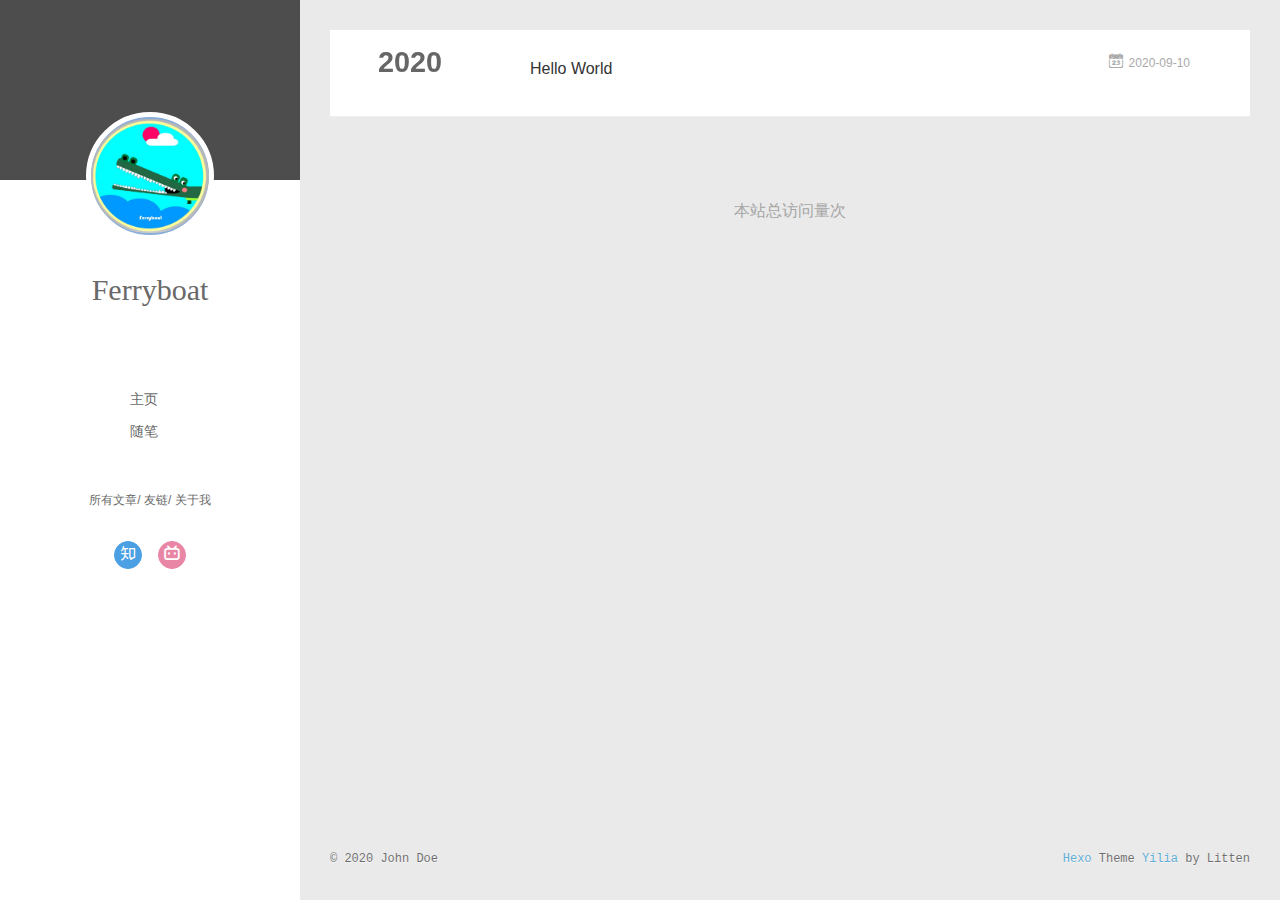
<file: archives/2020/index.html>
<!DOCTYPE html>
<html>
<head>
  <meta charset="utf-8">
  
  <meta name="renderer" content="webkit">
  <meta http-equiv="X-UA-Compatible" content="IE=edge" >
  <link rel="dns-prefetch" href="http://example.com">
  <title>Archives: 2020 | Hexo</title>
  <meta name="viewport" content="width=device-width, initial-scale=1, maximum-scale=1">
  <meta property="og:type" content="website">
<meta property="og:title" content="Hexo">
<meta property="og:url" content="http://example.com/archives/2020/index.html">
<meta property="og:site_name" content="Hexo">
<meta property="og:locale" content="en_US">
<meta property="article:author" content="John Doe">
<meta name="twitter:card" content="summary">
  
    <link rel="alternative" href="/atom.xml" title="Hexo" type="application/atom+xml">
  
  
    <link rel="icon" href="/assets/2.png">
  
  <link rel="stylesheet" type="text/css" href="/./main.0cf68a.css">
  <style type="text/css">
  
    #container.show {
      background: linear-gradient(200deg,#a0cfe4,#e8c37e);
    }
  </style>
  

  

<meta name="generator" content="Hexo 5.1.1"></head>

<body>
  <div id="container" q-class="show:isCtnShow">
    <canvas id="anm-canvas" class="anm-canvas"></canvas>
    <div class="left-col" q-class="show:isShow">
      
<div class="overlay" style="background: #4d4d4d"></div>
<div class="intrude-less">
	<header id="header" class="inner">
		<a href="/" class="profilepic">
			<img src="/assets/1.png" class="js-avatar">
		</a>
		<hgroup>
		  <h1 class="header-author"><a href="/">Ferryboat</a></h1>
		</hgroup>
		

		<nav class="header-menu">
			<ul>
			
				<li><a href="/">主页</a></li>
	        
				<li><a href="/tags/%E9%9A%8F%E7%AC%94/">随笔</a></li>
	        
			</ul>
		</nav>
		<nav class="header-smart-menu">
    		
    			
    			<a q-on="click: openSlider(e, 'innerArchive')" href="javascript:void(0)">所有文章</a>
    			
            
    			
    			<a q-on="click: openSlider(e, 'friends')" href="javascript:void(0)">友链</a>
    			
            
    			
    			<a q-on="click: openSlider(e, 'aboutme')" href="javascript:void(0)">关于我</a>
    			
            
		</nav>
		<nav class="header-nav">
			<div class="social">
				
					<a class="zhihu" target="_blank" href="https://www.zhihu.com/people/a-na-ke-xi-mei-de" title="zhihu"><i class="icon-zhihu"></i></a>
		        
					<a class="bilibili" target="_blank" href="https://space.bilibili.com/415217964" title="bilibili"><i class="icon-bilibili"></i></a>
		        
			</div>
		</nav>
	</header>		
</div>

    </div>
    <div class="mid-col" q-class="show:isShow,hide:isShow|isFalse">
      
<nav id="mobile-nav">
  	<div class="overlay js-overlay" style="background: #4d4d4d"></div>
	<div class="btnctn js-mobile-btnctn">
  		<div class="slider-trigger list" q-on="click: openSlider(e)"><i class="icon icon-sort"></i></div>
	</div>
	<div class="intrude-less">
		<header id="header" class="inner">
			<div class="profilepic">
				<img src="/assets/1.png" class="js-avatar">
			</div>
			<hgroup>
			  <h1 class="header-author js-header-author">Ferryboat</h1>
			</hgroup>
			
			
			
				
			
				
			
			
			
			<nav class="header-nav">
				<div class="social">
					
						<a class="zhihu" target="_blank" href="https://www.zhihu.com/people/a-na-ke-xi-mei-de" title="zhihu"><i class="icon-zhihu"></i></a>
			        
						<a class="bilibili" target="_blank" href="https://space.bilibili.com/415217964" title="bilibili"><i class="icon-bilibili"></i></a>
			        
				</div>
			</nav>

			<nav class="header-menu js-header-menu">
				<ul style="width: 50%">
				
				
					<li style="width: 50%"><a href="/">主页</a></li>
		        
					<li style="width: 50%"><a href="/tags/%E9%9A%8F%E7%AC%94/">随笔</a></li>
		        
				</ul>
			</nav>
		</header>				
	</div>
	<div class="mobile-mask" style="display:none" q-show="isShow"></div>
</nav>

      <div id="wrapper" class="body-wrap">
        <div class="menu-l">
          <div class="canvas-wrap">
            <canvas data-colors="#eaeaea" data-sectionHeight="100" data-contentId="js-content" id="myCanvas1" class="anm-canvas"></canvas>
          </div>
          <div id="js-content" class="content-ll">
            
  
  
    
    
      
      
      <section class="archives-wrap">
        <div class="archive-year-wrap">
          <a href="/archives/2020" class="archive-year">2020</a>
        </div>
        <div class="archives">
    
    <article class="archive-article archive-type-post">
  <div class="archive-article-inner">
    <header class="archive-article-header">
      	<div class="article-meta">
	      	<a href="/2020/09/10/hello-world/" class="archive-article-date">
  	<time datetime="2020-09-10T13:38:49.184Z" itemprop="datePublished"><i class="icon-calendar icon"></i>2020-09-10</time>
</a>
        </div>
    	 
  
    <h1 itemprop="name">
      <a class="archive-article-title" href="/2020/09/10/hello-world/">Hello World</a>
    </h1>
  

        <div class="article-info info-on-right">
          
          

        </div>
        <div class="clearfix"></div>
    </header>
  </div>
</article>
  
  
    </div></section>
  

    


          </div>
        </div>
      </div>
      <footer id="footer">
  <div class="outer">
    <div id="footer-info">
    	<div class="footer-left">
    		&copy; 2020 John Doe
    	</div>
      	<div class="footer-right">
      		<a href="http://hexo.io/" target="_blank">Hexo</a>  Theme <a href="https://github.com/litten/hexo-theme-yilia" target="_blank">Yilia</a> by Litten
      	</div>
    </div>
  </div>
</footer>

<script async src="//busuanzi.ibruce.info/busuanzi/2.3/busuanzi.pure.mini.js"></script>

<span id="busuanzi_container_site_pv">
	<p align="center">
	<font face="黑体" color=#A6A6A6 site=1 >
	本站总访问量<span id="busuanzi_value_site_pv"></span>次
	</font>
	</p>
</span>


<!--页面点击小红心-->
<script type="text/javascript" src="/love.js"></script>
    </div>
    <script>
	var yiliaConfig = {
		mathjax: false,
		isHome: false,
		isPost: false,
		isArchive: true,
		isTag: false,
		isCategory: false,
		open_in_new: false,
		toc_hide_index: true,
		root: "/",
		innerArchive: true,
		showTags: false
	}
</script>

<script>!function(t){function n(e){if(r[e])return r[e].exports;var i=r[e]={exports:{},id:e,loaded:!1};return t[e].call(i.exports,i,i.exports,n),i.loaded=!0,i.exports}var r={};n.m=t,n.c=r,n.p="./",n(0)}([function(t,n,r){r(195),t.exports=r(191)},function(t,n,r){var e=r(3),i=r(52),o=r(27),u=r(28),c=r(53),f="prototype",a=function(t,n,r){var s,l,h,v,p=t&a.F,d=t&a.G,y=t&a.S,g=t&a.P,b=t&a.B,m=d?e:y?e[n]||(e[n]={}):(e[n]||{})[f],x=d?i:i[n]||(i[n]={}),w=x[f]||(x[f]={});d&&(r=n);for(s in r)l=!p&&m&&void 0!==m[s],h=(l?m:r)[s],v=b&&l?c(h,e):g&&"function"==typeof h?c(Function.call,h):h,m&&u(m,s,h,t&a.U),x[s]!=h&&o(x,s,v),g&&w[s]!=h&&(w[s]=h)};e.core=i,a.F=1,a.G=2,a.S=4,a.P=8,a.B=16,a.W=32,a.U=64,a.R=128,t.exports=a},function(t,n,r){var e=r(6);t.exports=function(t){if(!e(t))throw TypeError(t+" is not an object!");return t}},function(t,n){var r=t.exports="undefined"!=typeof window&&window.Math==Math?window:"undefined"!=typeof self&&self.Math==Math?self:Function("return this")();"number"==typeof __g&&(__g=r)},function(t,n){t.exports=function(t){try{return!!t()}catch(t){return!0}}},function(t,n){var r=t.exports="undefined"!=typeof window&&window.Math==Math?window:"undefined"!=typeof self&&self.Math==Math?self:Function("return this")();"number"==typeof __g&&(__g=r)},function(t,n){t.exports=function(t){return"object"==typeof t?null!==t:"function"==typeof t}},function(t,n,r){var e=r(126)("wks"),i=r(76),o=r(3).Symbol,u="function"==typeof o;(t.exports=function(t){return e[t]||(e[t]=u&&o[t]||(u?o:i)("Symbol."+t))}).store=e},function(t,n){var r={}.hasOwnProperty;t.exports=function(t,n){return r.call(t,n)}},function(t,n,r){var e=r(94),i=r(33);t.exports=function(t){return e(i(t))}},function(t,n,r){t.exports=!r(4)(function(){return 7!=Object.defineProperty({},"a",{get:function(){return 7}}).a})},function(t,n,r){var e=r(2),i=r(167),o=r(50),u=Object.defineProperty;n.f=r(10)?Object.defineProperty:function(t,n,r){if(e(t),n=o(n,!0),e(r),i)try{return u(t,n,r)}catch(t){}if("get"in r||"set"in r)throw TypeError("Accessors not supported!");return"value"in r&&(t[n]=r.value),t}},function(t,n,r){t.exports=!r(18)(function(){return 7!=Object.defineProperty({},"a",{get:function(){return 7}}).a})},function(t,n,r){var e=r(14),i=r(22);t.exports=r(12)?function(t,n,r){return e.f(t,n,i(1,r))}:function(t,n,r){return t[n]=r,t}},function(t,n,r){var e=r(20),i=r(58),o=r(42),u=Object.defineProperty;n.f=r(12)?Object.defineProperty:function(t,n,r){if(e(t),n=o(n,!0),e(r),i)try{return u(t,n,r)}catch(t){}if("get"in r||"set"in r)throw TypeError("Accessors not supported!");return"value"in r&&(t[n]=r.value),t}},function(t,n,r){var e=r(40)("wks"),i=r(23),o=r(5).Symbol,u="function"==typeof o;(t.exports=function(t){return e[t]||(e[t]=u&&o[t]||(u?o:i)("Symbol."+t))}).store=e},function(t,n,r){var e=r(67),i=Math.min;t.exports=function(t){return t>0?i(e(t),9007199254740991):0}},function(t,n,r){var e=r(46);t.exports=function(t){return Object(e(t))}},function(t,n){t.exports=function(t){try{return!!t()}catch(t){return!0}}},function(t,n,r){var e=r(63),i=r(34);t.exports=Object.keys||function(t){return e(t,i)}},function(t,n,r){var e=r(21);t.exports=function(t){if(!e(t))throw TypeError(t+" is not an object!");return t}},function(t,n){t.exports=function(t){return"object"==typeof t?null!==t:"function"==typeof t}},function(t,n){t.exports=function(t,n){return{enumerable:!(1&t),configurable:!(2&t),writable:!(4&t),value:n}}},function(t,n){var r=0,e=Math.random();t.exports=function(t){return"Symbol(".concat(void 0===t?"":t,")_",(++r+e).toString(36))}},function(t,n){var r={}.hasOwnProperty;t.exports=function(t,n){return r.call(t,n)}},function(t,n){var r=t.exports={version:"2.4.0"};"number"==typeof __e&&(__e=r)},function(t,n){t.exports=function(t){if("function"!=typeof t)throw TypeError(t+" is not a function!");return t}},function(t,n,r){var e=r(11),i=r(66);t.exports=r(10)?function(t,n,r){return e.f(t,n,i(1,r))}:function(t,n,r){return t[n]=r,t}},function(t,n,r){var e=r(3),i=r(27),o=r(24),u=r(76)("src"),c="toString",f=Function[c],a=(""+f).split(c);r(52).inspectSource=function(t){return f.call(t)},(t.exports=function(t,n,r,c){var f="function"==typeof r;f&&(o(r,"name")||i(r,"name",n)),t[n]!==r&&(f&&(o(r,u)||i(r,u,t[n]?""+t[n]:a.join(String(n)))),t===e?t[n]=r:c?t[n]?t[n]=r:i(t,n,r):(delete t[n],i(t,n,r)))})(Function.prototype,c,function(){return"function"==typeof this&&this[u]||f.call(this)})},function(t,n,r){var e=r(1),i=r(4),o=r(46),u=function(t,n,r,e){var i=String(o(t)),u="<"+n;return""!==r&&(u+=" "+r+'="'+String(e).replace(/"/g,"&quot;")+'"'),u+">"+i+"</"+n+">"};t.exports=function(t,n){var r={};r[t]=n(u),e(e.P+e.F*i(function(){var n=""[t]('"');return n!==n.toLowerCase()||n.split('"').length>3}),"String",r)}},function(t,n,r){var e=r(115),i=r(46);t.exports=function(t){return e(i(t))}},function(t,n,r){var e=r(116),i=r(66),o=r(30),u=r(50),c=r(24),f=r(167),a=Object.getOwnPropertyDescriptor;n.f=r(10)?a:function(t,n){if(t=o(t),n=u(n,!0),f)try{return a(t,n)}catch(t){}if(c(t,n))return i(!e.f.call(t,n),t[n])}},function(t,n,r){var e=r(24),i=r(17),o=r(145)("IE_PROTO"),u=Object.prototype;t.exports=Object.getPrototypeOf||function(t){return t=i(t),e(t,o)?t[o]:"function"==typeof t.constructor&&t instanceof t.constructor?t.constructor.prototype:t instanceof Object?u:null}},function(t,n){t.exports=function(t){if(void 0==t)throw TypeError("Can't call method on  "+t);return t}},function(t,n){t.exports="constructor,hasOwnProperty,isPrototypeOf,propertyIsEnumerable,toLocaleString,toString,valueOf".split(",")},function(t,n){t.exports={}},function(t,n){t.exports=!0},function(t,n){n.f={}.propertyIsEnumerable},function(t,n,r){var e=r(14).f,i=r(8),o=r(15)("toStringTag");t.exports=function(t,n,r){t&&!i(t=r?t:t.prototype,o)&&e(t,o,{configurable:!0,value:n})}},function(t,n,r){var e=r(40)("keys"),i=r(23);t.exports=function(t){return e[t]||(e[t]=i(t))}},function(t,n,r){var e=r(5),i="__core-js_shared__",o=e[i]||(e[i]={});t.exports=function(t){return o[t]||(o[t]={})}},function(t,n){var r=Math.ceil,e=Math.floor;t.exports=function(t){return isNaN(t=+t)?0:(t>0?e:r)(t)}},function(t,n,r){var e=r(21);t.exports=function(t,n){if(!e(t))return t;var r,i;if(n&&"function"==typeof(r=t.toString)&&!e(i=r.call(t)))return i;if("function"==typeof(r=t.valueOf)&&!e(i=r.call(t)))return i;if(!n&&"function"==typeof(r=t.toString)&&!e(i=r.call(t)))return i;throw TypeError("Can't convert object to primitive value")}},function(t,n,r){var e=r(5),i=r(25),o=r(36),u=r(44),c=r(14).f;t.exports=function(t){var n=i.Symbol||(i.Symbol=o?{}:e.Symbol||{});"_"==t.charAt(0)||t in n||c(n,t,{value:u.f(t)})}},function(t,n,r){n.f=r(15)},function(t,n){var r={}.toString;t.exports=function(t){return r.call(t).slice(8,-1)}},function(t,n){t.exports=function(t){if(void 0==t)throw TypeError("Can't call method on  "+t);return t}},function(t,n,r){var e=r(4);t.exports=function(t,n){return!!t&&e(function(){n?t.call(null,function(){},1):t.call(null)})}},function(t,n,r){var e=r(53),i=r(115),o=r(17),u=r(16),c=r(203);t.exports=function(t,n){var r=1==t,f=2==t,a=3==t,s=4==t,l=6==t,h=5==t||l,v=n||c;return function(n,c,p){for(var d,y,g=o(n),b=i(g),m=e(c,p,3),x=u(b.length),w=0,S=r?v(n,x):f?v(n,0):void 0;x>w;w++)if((h||w in b)&&(d=b[w],y=m(d,w,g),t))if(r)S[w]=y;else if(y)switch(t){case 3:return!0;case 5:return d;case 6:return w;case 2:S.push(d)}else if(s)return!1;return l?-1:a||s?s:S}}},function(t,n,r){var e=r(1),i=r(52),o=r(4);t.exports=function(t,n){var r=(i.Object||{})[t]||Object[t],u={};u[t]=n(r),e(e.S+e.F*o(function(){r(1)}),"Object",u)}},function(t,n,r){var e=r(6);t.exports=function(t,n){if(!e(t))return t;var r,i;if(n&&"function"==typeof(r=t.toString)&&!e(i=r.call(t)))return i;if("function"==typeof(r=t.valueOf)&&!e(i=r.call(t)))return i;if(!n&&"function"==typeof(r=t.toString)&&!e(i=r.call(t)))return i;throw TypeError("Can't convert object to primitive value")}},function(t,n,r){var e=r(5),i=r(25),o=r(91),u=r(13),c="prototype",f=function(t,n,r){var a,s,l,h=t&f.F,v=t&f.G,p=t&f.S,d=t&f.P,y=t&f.B,g=t&f.W,b=v?i:i[n]||(i[n]={}),m=b[c],x=v?e:p?e[n]:(e[n]||{})[c];v&&(r=n);for(a in r)(s=!h&&x&&void 0!==x[a])&&a in b||(l=s?x[a]:r[a],b[a]=v&&"function"!=typeof x[a]?r[a]:y&&s?o(l,e):g&&x[a]==l?function(t){var n=function(n,r,e){if(this instanceof t){switch(arguments.length){case 0:return new t;case 1:return new t(n);case 2:return new t(n,r)}return new t(n,r,e)}return t.apply(this,arguments)};return n[c]=t[c],n}(l):d&&"function"==typeof l?o(Function.call,l):l,d&&((b.virtual||(b.virtual={}))[a]=l,t&f.R&&m&&!m[a]&&u(m,a,l)))};f.F=1,f.G=2,f.S=4,f.P=8,f.B=16,f.W=32,f.U=64,f.R=128,t.exports=f},function(t,n){var r=t.exports={version:"2.4.0"};"number"==typeof __e&&(__e=r)},function(t,n,r){var e=r(26);t.exports=function(t,n,r){if(e(t),void 0===n)return t;switch(r){case 1:return function(r){return t.call(n,r)};case 2:return function(r,e){return t.call(n,r,e)};case 3:return function(r,e,i){return t.call(n,r,e,i)}}return function(){return t.apply(n,arguments)}}},function(t,n,r){var e=r(183),i=r(1),o=r(126)("metadata"),u=o.store||(o.store=new(r(186))),c=function(t,n,r){var i=u.get(t);if(!i){if(!r)return;u.set(t,i=new e)}var o=i.get(n);if(!o){if(!r)return;i.set(n,o=new e)}return o},f=function(t,n,r){var e=c(n,r,!1);return void 0!==e&&e.has(t)},a=function(t,n,r){var e=c(n,r,!1);return void 0===e?void 0:e.get(t)},s=function(t,n,r,e){c(r,e,!0).set(t,n)},l=function(t,n){var r=c(t,n,!1),e=[];return r&&r.forEach(function(t,n){e.push(n)}),e},h=function(t){return void 0===t||"symbol"==typeof t?t:String(t)},v=function(t){i(i.S,"Reflect",t)};t.exports={store:u,map:c,has:f,get:a,set:s,keys:l,key:h,exp:v}},function(t,n,r){"use strict";if(r(10)){var e=r(69),i=r(3),o=r(4),u=r(1),c=r(127),f=r(152),a=r(53),s=r(68),l=r(66),h=r(27),v=r(73),p=r(67),d=r(16),y=r(75),g=r(50),b=r(24),m=r(180),x=r(114),w=r(6),S=r(17),_=r(137),O=r(70),E=r(32),P=r(71).f,j=r(154),F=r(76),M=r(7),A=r(48),N=r(117),T=r(146),I=r(155),k=r(80),L=r(123),R=r(74),C=r(130),D=r(160),U=r(11),W=r(31),G=U.f,B=W.f,V=i.RangeError,z=i.TypeError,q=i.Uint8Array,K="ArrayBuffer",J="Shared"+K,Y="BYTES_PER_ELEMENT",H="prototype",$=Array[H],X=f.ArrayBuffer,Q=f.DataView,Z=A(0),tt=A(2),nt=A(3),rt=A(4),et=A(5),it=A(6),ot=N(!0),ut=N(!1),ct=I.values,ft=I.keys,at=I.entries,st=$.lastIndexOf,lt=$.reduce,ht=$.reduceRight,vt=$.join,pt=$.sort,dt=$.slice,yt=$.toString,gt=$.toLocaleString,bt=M("iterator"),mt=M("toStringTag"),xt=F("typed_constructor"),wt=F("def_constructor"),St=c.CONSTR,_t=c.TYPED,Ot=c.VIEW,Et="Wrong length!",Pt=A(1,function(t,n){return Tt(T(t,t[wt]),n)}),jt=o(function(){return 1===new q(new Uint16Array([1]).buffer)[0]}),Ft=!!q&&!!q[H].set&&o(function(){new q(1).set({})}),Mt=function(t,n){if(void 0===t)throw z(Et);var r=+t,e=d(t);if(n&&!m(r,e))throw V(Et);return e},At=function(t,n){var r=p(t);if(r<0||r%n)throw V("Wrong offset!");return r},Nt=function(t){if(w(t)&&_t in t)return t;throw z(t+" is not a typed array!")},Tt=function(t,n){if(!(w(t)&&xt in t))throw z("It is not a typed array constructor!");return new t(n)},It=function(t,n){return kt(T(t,t[wt]),n)},kt=function(t,n){for(var r=0,e=n.length,i=Tt(t,e);e>r;)i[r]=n[r++];return i},Lt=function(t,n,r){G(t,n,{get:function(){return this._d[r]}})},Rt=function(t){var n,r,e,i,o,u,c=S(t),f=arguments.length,s=f>1?arguments[1]:void 0,l=void 0!==s,h=j(c);if(void 0!=h&&!_(h)){for(u=h.call(c),e=[],n=0;!(o=u.next()).done;n++)e.push(o.value);c=e}for(l&&f>2&&(s=a(s,arguments[2],2)),n=0,r=d(c.length),i=Tt(this,r);r>n;n++)i[n]=l?s(c[n],n):c[n];return i},Ct=function(){for(var t=0,n=arguments.length,r=Tt(this,n);n>t;)r[t]=arguments[t++];return r},Dt=!!q&&o(function(){gt.call(new q(1))}),Ut=function(){return gt.apply(Dt?dt.call(Nt(this)):Nt(this),arguments)},Wt={copyWithin:function(t,n){return D.call(Nt(this),t,n,arguments.length>2?arguments[2]:void 0)},every:function(t){return rt(Nt(this),t,arguments.length>1?arguments[1]:void 0)},fill:function(t){return C.apply(Nt(this),arguments)},filter:function(t){return It(this,tt(Nt(this),t,arguments.length>1?arguments[1]:void 0))},find:function(t){return et(Nt(this),t,arguments.length>1?arguments[1]:void 0)},findIndex:function(t){return it(Nt(this),t,arguments.length>1?arguments[1]:void 0)},forEach:function(t){Z(Nt(this),t,arguments.length>1?arguments[1]:void 0)},indexOf:function(t){return ut(Nt(this),t,arguments.length>1?arguments[1]:void 0)},includes:function(t){return ot(Nt(this),t,arguments.length>1?arguments[1]:void 0)},join:function(t){return vt.apply(Nt(this),arguments)},lastIndexOf:function(t){return st.apply(Nt(this),arguments)},map:function(t){return Pt(Nt(this),t,arguments.length>1?arguments[1]:void 0)},reduce:function(t){return lt.apply(Nt(this),arguments)},reduceRight:function(t){return ht.apply(Nt(this),arguments)},reverse:function(){for(var t,n=this,r=Nt(n).length,e=Math.floor(r/2),i=0;i<e;)t=n[i],n[i++]=n[--r],n[r]=t;return n},some:function(t){return nt(Nt(this),t,arguments.length>1?arguments[1]:void 0)},sort:function(t){return pt.call(Nt(this),t)},subarray:function(t,n){var r=Nt(this),e=r.length,i=y(t,e);return new(T(r,r[wt]))(r.buffer,r.byteOffset+i*r.BYTES_PER_ELEMENT,d((void 0===n?e:y(n,e))-i))}},Gt=function(t,n){return It(this,dt.call(Nt(this),t,n))},Bt=function(t){Nt(this);var n=At(arguments[1],1),r=this.length,e=S(t),i=d(e.length),o=0;if(i+n>r)throw V(Et);for(;o<i;)this[n+o]=e[o++]},Vt={entries:function(){return at.call(Nt(this))},keys:function(){return ft.call(Nt(this))},values:function(){return ct.call(Nt(this))}},zt=function(t,n){return w(t)&&t[_t]&&"symbol"!=typeof n&&n in t&&String(+n)==String(n)},qt=function(t,n){return zt(t,n=g(n,!0))?l(2,t[n]):B(t,n)},Kt=function(t,n,r){return!(zt(t,n=g(n,!0))&&w(r)&&b(r,"value"))||b(r,"get")||b(r,"set")||r.configurable||b(r,"writable")&&!r.writable||b(r,"enumerable")&&!r.enumerable?G(t,n,r):(t[n]=r.value,t)};St||(W.f=qt,U.f=Kt),u(u.S+u.F*!St,"Object",{getOwnPropertyDescriptor:qt,defineProperty:Kt}),o(function(){yt.call({})})&&(yt=gt=function(){return vt.call(this)});var Jt=v({},Wt);v(Jt,Vt),h(Jt,bt,Vt.values),v(Jt,{slice:Gt,set:Bt,constructor:function(){},toString:yt,toLocaleString:Ut}),Lt(Jt,"buffer","b"),Lt(Jt,"byteOffset","o"),Lt(Jt,"byteLength","l"),Lt(Jt,"length","e"),G(Jt,mt,{get:function(){return this[_t]}}),t.exports=function(t,n,r,f){f=!!f;var a=t+(f?"Clamped":"")+"Array",l="Uint8Array"!=a,v="get"+t,p="set"+t,y=i[a],g=y||{},b=y&&E(y),m=!y||!c.ABV,S={},_=y&&y[H],j=function(t,r){var e=t._d;return e.v[v](r*n+e.o,jt)},F=function(t,r,e){var i=t._d;f&&(e=(e=Math.round(e))<0?0:e>255?255:255&e),i.v[p](r*n+i.o,e,jt)},M=function(t,n){G(t,n,{get:function(){return j(this,n)},set:function(t){return F(this,n,t)},enumerable:!0})};m?(y=r(function(t,r,e,i){s(t,y,a,"_d");var o,u,c,f,l=0,v=0;if(w(r)){if(!(r instanceof X||(f=x(r))==K||f==J))return _t in r?kt(y,r):Rt.call(y,r);o=r,v=At(e,n);var p=r.byteLength;if(void 0===i){if(p%n)throw V(Et);if((u=p-v)<0)throw V(Et)}else if((u=d(i)*n)+v>p)throw V(Et);c=u/n}else c=Mt(r,!0),u=c*n,o=new X(u);for(h(t,"_d",{b:o,o:v,l:u,e:c,v:new Q(o)});l<c;)M(t,l++)}),_=y[H]=O(Jt),h(_,"constructor",y)):L(function(t){new y(null),new y(t)},!0)||(y=r(function(t,r,e,i){s(t,y,a);var o;return w(r)?r instanceof X||(o=x(r))==K||o==J?void 0!==i?new g(r,At(e,n),i):void 0!==e?new g(r,At(e,n)):new g(r):_t in r?kt(y,r):Rt.call(y,r):new g(Mt(r,l))}),Z(b!==Function.prototype?P(g).concat(P(b)):P(g),function(t){t in y||h(y,t,g[t])}),y[H]=_,e||(_.constructor=y));var A=_[bt],N=!!A&&("values"==A.name||void 0==A.name),T=Vt.values;h(y,xt,!0),h(_,_t,a),h(_,Ot,!0),h(_,wt,y),(f?new y(1)[mt]==a:mt in _)||G(_,mt,{get:function(){return a}}),S[a]=y,u(u.G+u.W+u.F*(y!=g),S),u(u.S,a,{BYTES_PER_ELEMENT:n,from:Rt,of:Ct}),Y in _||h(_,Y,n),u(u.P,a,Wt),R(a),u(u.P+u.F*Ft,a,{set:Bt}),u(u.P+u.F*!N,a,Vt),u(u.P+u.F*(_.toString!=yt),a,{toString:yt}),u(u.P+u.F*o(function(){new y(1).slice()}),a,{slice:Gt}),u(u.P+u.F*(o(function(){return[1,2].toLocaleString()!=new y([1,2]).toLocaleString()})||!o(function(){_.toLocaleString.call([1,2])})),a,{toLocaleString:Ut}),k[a]=N?A:T,e||N||h(_,bt,T)}}else t.exports=function(){}},function(t,n){var r={}.toString;t.exports=function(t){return r.call(t).slice(8,-1)}},function(t,n,r){var e=r(21),i=r(5).document,o=e(i)&&e(i.createElement);t.exports=function(t){return o?i.createElement(t):{}}},function(t,n,r){t.exports=!r(12)&&!r(18)(function(){return 7!=Object.defineProperty(r(57)("div"),"a",{get:function(){return 7}}).a})},function(t,n,r){"use strict";var e=r(36),i=r(51),o=r(64),u=r(13),c=r(8),f=r(35),a=r(96),s=r(38),l=r(103),h=r(15)("iterator"),v=!([].keys&&"next"in[].keys()),p="keys",d="values",y=function(){return this};t.exports=function(t,n,r,g,b,m,x){a(r,n,g);var w,S,_,O=function(t){if(!v&&t in F)return F[t];switch(t){case p:case d:return function(){return new r(this,t)}}return function(){return new r(this,t)}},E=n+" Iterator",P=b==d,j=!1,F=t.prototype,M=F[h]||F["@@iterator"]||b&&F[b],A=M||O(b),N=b?P?O("entries"):A:void 0,T="Array"==n?F.entries||M:M;if(T&&(_=l(T.call(new t)))!==Object.prototype&&(s(_,E,!0),e||c(_,h)||u(_,h,y)),P&&M&&M.name!==d&&(j=!0,A=function(){return M.call(this)}),e&&!x||!v&&!j&&F[h]||u(F,h,A),f[n]=A,f[E]=y,b)if(w={values:P?A:O(d),keys:m?A:O(p),entries:N},x)for(S in w)S in F||o(F,S,w[S]);else i(i.P+i.F*(v||j),n,w);return w}},function(t,n,r){var e=r(20),i=r(100),o=r(34),u=r(39)("IE_PROTO"),c=function(){},f="prototype",a=function(){var t,n=r(57)("iframe"),e=o.length;for(n.style.display="none",r(93).appendChild(n),n.src="javascript:",t=n.contentWindow.document,t.open(),t.write("<script>document.F=Object<\/script>"),t.close(),a=t.F;e--;)delete a[f][o[e]];return a()};t.exports=Object.create||function(t,n){var r;return null!==t?(c[f]=e(t),r=new c,c[f]=null,r[u]=t):r=a(),void 0===n?r:i(r,n)}},function(t,n,r){var e=r(63),i=r(34).concat("length","prototype");n.f=Object.getOwnPropertyNames||function(t){return e(t,i)}},function(t,n){n.f=Object.getOwnPropertySymbols},function(t,n,r){var e=r(8),i=r(9),o=r(90)(!1),u=r(39)("IE_PROTO");t.exports=function(t,n){var r,c=i(t),f=0,a=[];for(r in c)r!=u&&e(c,r)&&a.push(r);for(;n.length>f;)e(c,r=n[f++])&&(~o(a,r)||a.push(r));return a}},function(t,n,r){t.exports=r(13)},function(t,n,r){var e=r(76)("meta"),i=r(6),o=r(24),u=r(11).f,c=0,f=Object.isExtensible||function(){return!0},a=!r(4)(function(){return f(Object.preventExtensions({}))}),s=function(t){u(t,e,{value:{i:"O"+ ++c,w:{}}})},l=function(t,n){if(!i(t))return"symbol"==typeof t?t:("string"==typeof t?"S":"P")+t;if(!o(t,e)){if(!f(t))return"F";if(!n)return"E";s(t)}return t[e].i},h=function(t,n){if(!o(t,e)){if(!f(t))return!0;if(!n)return!1;s(t)}return t[e].w},v=function(t){return a&&p.NEED&&f(t)&&!o(t,e)&&s(t),t},p=t.exports={KEY:e,NEED:!1,fastKey:l,getWeak:h,onFreeze:v}},function(t,n){t.exports=function(t,n){return{enumerable:!(1&t),configurable:!(2&t),writable:!(4&t),value:n}}},function(t,n){var r=Math.ceil,e=Math.floor;t.exports=function(t){return isNaN(t=+t)?0:(t>0?e:r)(t)}},function(t,n){t.exports=function(t,n,r,e){if(!(t instanceof n)||void 0!==e&&e in t)throw TypeError(r+": incorrect invocation!");return t}},function(t,n){t.exports=!1},function(t,n,r){var e=r(2),i=r(173),o=r(133),u=r(145)("IE_PROTO"),c=function(){},f="prototype",a=function(){var t,n=r(132)("iframe"),e=o.length;for(n.style.display="none",r(135).appendChild(n),n.src="javascript:",t=n.contentWindow.document,t.open(),t.write("<script>document.F=Object<\/script>"),t.close(),a=t.F;e--;)delete a[f][o[e]];return a()};t.exports=Object.create||function(t,n){var r;return null!==t?(c[f]=e(t),r=new c,c[f]=null,r[u]=t):r=a(),void 0===n?r:i(r,n)}},function(t,n,r){var e=r(175),i=r(133).concat("length","prototype");n.f=Object.getOwnPropertyNames||function(t){return e(t,i)}},function(t,n,r){var e=r(175),i=r(133);t.exports=Object.keys||function(t){return e(t,i)}},function(t,n,r){var e=r(28);t.exports=function(t,n,r){for(var i in n)e(t,i,n[i],r);return t}},function(t,n,r){"use strict";var e=r(3),i=r(11),o=r(10),u=r(7)("species");t.exports=function(t){var n=e[t];o&&n&&!n[u]&&i.f(n,u,{configurable:!0,get:function(){return this}})}},function(t,n,r){var e=r(67),i=Math.max,o=Math.min;t.exports=function(t,n){return t=e(t),t<0?i(t+n,0):o(t,n)}},function(t,n){var r=0,e=Math.random();t.exports=function(t){return"Symbol(".concat(void 0===t?"":t,")_",(++r+e).toString(36))}},function(t,n,r){var e=r(33);t.exports=function(t){return Object(e(t))}},function(t,n,r){var e=r(7)("unscopables"),i=Array.prototype;void 0==i[e]&&r(27)(i,e,{}),t.exports=function(t){i[e][t]=!0}},function(t,n,r){var e=r(53),i=r(169),o=r(137),u=r(2),c=r(16),f=r(154),a={},s={},n=t.exports=function(t,n,r,l,h){var v,p,d,y,g=h?function(){return t}:f(t),b=e(r,l,n?2:1),m=0;if("function"!=typeof g)throw TypeError(t+" is not iterable!");if(o(g)){for(v=c(t.length);v>m;m++)if((y=n?b(u(p=t[m])[0],p[1]):b(t[m]))===a||y===s)return y}else for(d=g.call(t);!(p=d.next()).done;)if((y=i(d,b,p.value,n))===a||y===s)return y};n.BREAK=a,n.RETURN=s},function(t,n){t.exports={}},function(t,n,r){var e=r(11).f,i=r(24),o=r(7)("toStringTag");t.exports=function(t,n,r){t&&!i(t=r?t:t.prototype,o)&&e(t,o,{configurable:!0,value:n})}},function(t,n,r){var e=r(1),i=r(46),o=r(4),u=r(150),c="["+u+"]",f="​",a=RegExp("^"+c+c+"*"),s=RegExp(c+c+"*$"),l=function(t,n,r){var i={},c=o(function(){return!!u[t]()||f[t]()!=f}),a=i[t]=c?n(h):u[t];r&&(i[r]=a),e(e.P+e.F*c,"String",i)},h=l.trim=function(t,n){return t=String(i(t)),1&n&&(t=t.replace(a,"")),2&n&&(t=t.replace(s,"")),t};t.exports=l},function(t,n,r){t.exports={default:r(86),__esModule:!0}},function(t,n,r){t.exports={default:r(87),__esModule:!0}},function(t,n,r){"use strict";function e(t){return t&&t.__esModule?t:{default:t}}n.__esModule=!0;var i=r(84),o=e(i),u=r(83),c=e(u),f="function"==typeof c.default&&"symbol"==typeof o.default?function(t){return typeof t}:function(t){return t&&"function"==typeof c.default&&t.constructor===c.default&&t!==c.default.prototype?"symbol":typeof t};n.default="function"==typeof c.default&&"symbol"===f(o.default)?function(t){return void 0===t?"undefined":f(t)}:function(t){return t&&"function"==typeof c.default&&t.constructor===c.default&&t!==c.default.prototype?"symbol":void 0===t?"undefined":f(t)}},function(t,n,r){r(110),r(108),r(111),r(112),t.exports=r(25).Symbol},function(t,n,r){r(109),r(113),t.exports=r(44).f("iterator")},function(t,n){t.exports=function(t){if("function"!=typeof t)throw TypeError(t+" is not a function!");return t}},function(t,n){t.exports=function(){}},function(t,n,r){var e=r(9),i=r(106),o=r(105);t.exports=function(t){return function(n,r,u){var c,f=e(n),a=i(f.length),s=o(u,a);if(t&&r!=r){for(;a>s;)if((c=f[s++])!=c)return!0}else for(;a>s;s++)if((t||s in f)&&f[s]===r)return t||s||0;return!t&&-1}}},function(t,n,r){var e=r(88);t.exports=function(t,n,r){if(e(t),void 0===n)return t;switch(r){case 1:return function(r){return t.call(n,r)};case 2:return function(r,e){return t.call(n,r,e)};case 3:return function(r,e,i){return t.call(n,r,e,i)}}return function(){return t.apply(n,arguments)}}},function(t,n,r){var e=r(19),i=r(62),o=r(37);t.exports=function(t){var n=e(t),r=i.f;if(r)for(var u,c=r(t),f=o.f,a=0;c.length>a;)f.call(t,u=c[a++])&&n.push(u);return n}},function(t,n,r){t.exports=r(5).document&&document.documentElement},function(t,n,r){var e=r(56);t.exports=Object("z").propertyIsEnumerable(0)?Object:function(t){return"String"==e(t)?t.split(""):Object(t)}},function(t,n,r){var e=r(56);t.exports=Array.isArray||function(t){return"Array"==e(t)}},function(t,n,r){"use strict";var e=r(60),i=r(22),o=r(38),u={};r(13)(u,r(15)("iterator"),function(){return this}),t.exports=function(t,n,r){t.prototype=e(u,{next:i(1,r)}),o(t,n+" Iterator")}},function(t,n){t.exports=function(t,n){return{value:n,done:!!t}}},function(t,n,r){var e=r(19),i=r(9);t.exports=function(t,n){for(var r,o=i(t),u=e(o),c=u.length,f=0;c>f;)if(o[r=u[f++]]===n)return r}},function(t,n,r){var e=r(23)("meta"),i=r(21),o=r(8),u=r(14).f,c=0,f=Object.isExtensible||function(){return!0},a=!r(18)(function(){return f(Object.preventExtensions({}))}),s=function(t){u(t,e,{value:{i:"O"+ ++c,w:{}}})},l=function(t,n){if(!i(t))return"symbol"==typeof t?t:("string"==typeof t?"S":"P")+t;if(!o(t,e)){if(!f(t))return"F";if(!n)return"E";s(t)}return t[e].i},h=function(t,n){if(!o(t,e)){if(!f(t))return!0;if(!n)return!1;s(t)}return t[e].w},v=function(t){return a&&p.NEED&&f(t)&&!o(t,e)&&s(t),t},p=t.exports={KEY:e,NEED:!1,fastKey:l,getWeak:h,onFreeze:v}},function(t,n,r){var e=r(14),i=r(20),o=r(19);t.exports=r(12)?Object.defineProperties:function(t,n){i(t);for(var r,u=o(n),c=u.length,f=0;c>f;)e.f(t,r=u[f++],n[r]);return t}},function(t,n,r){var e=r(37),i=r(22),o=r(9),u=r(42),c=r(8),f=r(58),a=Object.getOwnPropertyDescriptor;n.f=r(12)?a:function(t,n){if(t=o(t),n=u(n,!0),f)try{return a(t,n)}catch(t){}if(c(t,n))return i(!e.f.call(t,n),t[n])}},function(t,n,r){var e=r(9),i=r(61).f,o={}.toString,u="object"==typeof window&&window&&Object.getOwnPropertyNames?Object.getOwnPropertyNames(window):[],c=function(t){try{return i(t)}catch(t){return u.slice()}};t.exports.f=function(t){return u&&"[object Window]"==o.call(t)?c(t):i(e(t))}},function(t,n,r){var e=r(8),i=r(77),o=r(39)("IE_PROTO"),u=Object.prototype;t.exports=Object.getPrototypeOf||function(t){return t=i(t),e(t,o)?t[o]:"function"==typeof t.constructor&&t instanceof t.constructor?t.constructor.prototype:t instanceof Object?u:null}},function(t,n,r){var e=r(41),i=r(33);t.exports=function(t){return function(n,r){var o,u,c=String(i(n)),f=e(r),a=c.length;return f<0||f>=a?t?"":void 0:(o=c.charCodeAt(f),o<55296||o>56319||f+1===a||(u=c.charCodeAt(f+1))<56320||u>57343?t?c.charAt(f):o:t?c.slice(f,f+2):u-56320+(o-55296<<10)+65536)}}},function(t,n,r){var e=r(41),i=Math.max,o=Math.min;t.exports=function(t,n){return t=e(t),t<0?i(t+n,0):o(t,n)}},function(t,n,r){var e=r(41),i=Math.min;t.exports=function(t){return t>0?i(e(t),9007199254740991):0}},function(t,n,r){"use strict";var e=r(89),i=r(97),o=r(35),u=r(9);t.exports=r(59)(Array,"Array",function(t,n){this._t=u(t),this._i=0,this._k=n},function(){var t=this._t,n=this._k,r=this._i++;return!t||r>=t.length?(this._t=void 0,i(1)):"keys"==n?i(0,r):"values"==n?i(0,t[r]):i(0,[r,t[r]])},"values"),o.Arguments=o.Array,e("keys"),e("values"),e("entries")},function(t,n){},function(t,n,r){"use strict";var e=r(104)(!0);r(59)(String,"String",function(t){this._t=String(t),this._i=0},function(){var t,n=this._t,r=this._i;return r>=n.length?{value:void 0,done:!0}:(t=e(n,r),this._i+=t.length,{value:t,done:!1})})},function(t,n,r){"use strict";var e=r(5),i=r(8),o=r(12),u=r(51),c=r(64),f=r(99).KEY,a=r(18),s=r(40),l=r(38),h=r(23),v=r(15),p=r(44),d=r(43),y=r(98),g=r(92),b=r(95),m=r(20),x=r(9),w=r(42),S=r(22),_=r(60),O=r(102),E=r(101),P=r(14),j=r(19),F=E.f,M=P.f,A=O.f,N=e.Symbol,T=e.JSON,I=T&&T.stringify,k="prototype",L=v("_hidden"),R=v("toPrimitive"),C={}.propertyIsEnumerable,D=s("symbol-registry"),U=s("symbols"),W=s("op-symbols"),G=Object[k],B="function"==typeof N,V=e.QObject,z=!V||!V[k]||!V[k].findChild,q=o&&a(function(){return 7!=_(M({},"a",{get:function(){return M(this,"a",{value:7}).a}})).a})?function(t,n,r){var e=F(G,n);e&&delete G[n],M(t,n,r),e&&t!==G&&M(G,n,e)}:M,K=function(t){var n=U[t]=_(N[k]);return n._k=t,n},J=B&&"symbol"==typeof N.iterator?function(t){return"symbol"==typeof t}:function(t){return t instanceof N},Y=function(t,n,r){return t===G&&Y(W,n,r),m(t),n=w(n,!0),m(r),i(U,n)?(r.enumerable?(i(t,L)&&t[L][n]&&(t[L][n]=!1),r=_(r,{enumerable:S(0,!1)})):(i(t,L)||M(t,L,S(1,{})),t[L][n]=!0),q(t,n,r)):M(t,n,r)},H=function(t,n){m(t);for(var r,e=g(n=x(n)),i=0,o=e.length;o>i;)Y(t,r=e[i++],n[r]);return t},$=function(t,n){return void 0===n?_(t):H(_(t),n)},X=function(t){var n=C.call(this,t=w(t,!0));return!(this===G&&i(U,t)&&!i(W,t))&&(!(n||!i(this,t)||!i(U,t)||i(this,L)&&this[L][t])||n)},Q=function(t,n){if(t=x(t),n=w(n,!0),t!==G||!i(U,n)||i(W,n)){var r=F(t,n);return!r||!i(U,n)||i(t,L)&&t[L][n]||(r.enumerable=!0),r}},Z=function(t){for(var n,r=A(x(t)),e=[],o=0;r.length>o;)i(U,n=r[o++])||n==L||n==f||e.push(n);return e},tt=function(t){for(var n,r=t===G,e=A(r?W:x(t)),o=[],u=0;e.length>u;)!i(U,n=e[u++])||r&&!i(G,n)||o.push(U[n]);return o};B||(N=function(){if(this instanceof N)throw TypeError("Symbol is not a constructor!");var t=h(arguments.length>0?arguments[0]:void 0),n=function(r){this===G&&n.call(W,r),i(this,L)&&i(this[L],t)&&(this[L][t]=!1),q(this,t,S(1,r))};return o&&z&&q(G,t,{configurable:!0,set:n}),K(t)},c(N[k],"toString",function(){return this._k}),E.f=Q,P.f=Y,r(61).f=O.f=Z,r(37).f=X,r(62).f=tt,o&&!r(36)&&c(G,"propertyIsEnumerable",X,!0),p.f=function(t){return K(v(t))}),u(u.G+u.W+u.F*!B,{Symbol:N});for(var nt="hasInstance,isConcatSpreadable,iterator,match,replace,search,species,split,toPrimitive,toStringTag,unscopables".split(","),rt=0;nt.length>rt;)v(nt[rt++]);for(var nt=j(v.store),rt=0;nt.length>rt;)d(nt[rt++]);u(u.S+u.F*!B,"Symbol",{for:function(t){return i(D,t+="")?D[t]:D[t]=N(t)},keyFor:function(t){if(J(t))return y(D,t);throw TypeError(t+" is not a symbol!")},useSetter:function(){z=!0},useSimple:function(){z=!1}}),u(u.S+u.F*!B,"Object",{create:$,defineProperty:Y,defineProperties:H,getOwnPropertyDescriptor:Q,getOwnPropertyNames:Z,getOwnPropertySymbols:tt}),T&&u(u.S+u.F*(!B||a(function(){var t=N();return"[null]"!=I([t])||"{}"!=I({a:t})||"{}"!=I(Object(t))})),"JSON",{stringify:function(t){if(void 0!==t&&!J(t)){for(var n,r,e=[t],i=1;arguments.length>i;)e.push(arguments[i++]);return n=e[1],"function"==typeof n&&(r=n),!r&&b(n)||(n=function(t,n){if(r&&(n=r.call(this,t,n)),!J(n))return n}),e[1]=n,I.apply(T,e)}}}),N[k][R]||r(13)(N[k],R,N[k].valueOf),l(N,"Symbol"),l(Math,"Math",!0),l(e.JSON,"JSON",!0)},function(t,n,r){r(43)("asyncIterator")},function(t,n,r){r(43)("observable")},function(t,n,r){r(107);for(var e=r(5),i=r(13),o=r(35),u=r(15)("toStringTag"),c=["NodeList","DOMTokenList","MediaList","StyleSheetList","CSSRuleList"],f=0;f<5;f++){var a=c[f],s=e[a],l=s&&s.prototype;l&&!l[u]&&i(l,u,a),o[a]=o.Array}},function(t,n,r){var e=r(45),i=r(7)("toStringTag"),o="Arguments"==e(function(){return arguments}()),u=function(t,n){try{return t[n]}catch(t){}};t.exports=function(t){var n,r,c;return void 0===t?"Undefined":null===t?"Null":"string"==typeof(r=u(n=Object(t),i))?r:o?e(n):"Object"==(c=e(n))&&"function"==typeof n.callee?"Arguments":c}},function(t,n,r){var e=r(45);t.exports=Object("z").propertyIsEnumerable(0)?Object:function(t){return"String"==e(t)?t.split(""):Object(t)}},function(t,n){n.f={}.propertyIsEnumerable},function(t,n,r){var e=r(30),i=r(16),o=r(75);t.exports=function(t){return function(n,r,u){var c,f=e(n),a=i(f.length),s=o(u,a);if(t&&r!=r){for(;a>s;)if((c=f[s++])!=c)return!0}else for(;a>s;s++)if((t||s in f)&&f[s]===r)return t||s||0;return!t&&-1}}},function(t,n,r){"use strict";var e=r(3),i=r(1),o=r(28),u=r(73),c=r(65),f=r(79),a=r(68),s=r(6),l=r(4),h=r(123),v=r(81),p=r(136);t.exports=function(t,n,r,d,y,g){var b=e[t],m=b,x=y?"set":"add",w=m&&m.prototype,S={},_=function(t){var n=w[t];o(w,t,"delete"==t?function(t){return!(g&&!s(t))&&n.call(this,0===t?0:t)}:"has"==t?function(t){return!(g&&!s(t))&&n.call(this,0===t?0:t)}:"get"==t?function(t){return g&&!s(t)?void 0:n.call(this,0===t?0:t)}:"add"==t?function(t){return n.call(this,0===t?0:t),this}:function(t,r){return n.call(this,0===t?0:t,r),this})};if("function"==typeof m&&(g||w.forEach&&!l(function(){(new m).entries().next()}))){var O=new m,E=O[x](g?{}:-0,1)!=O,P=l(function(){O.has(1)}),j=h(function(t){new m(t)}),F=!g&&l(function(){for(var t=new m,n=5;n--;)t[x](n,n);return!t.has(-0)});j||(m=n(function(n,r){a(n,m,t);var e=p(new b,n,m);return void 0!=r&&f(r,y,e[x],e),e}),m.prototype=w,w.constructor=m),(P||F)&&(_("delete"),_("has"),y&&_("get")),(F||E)&&_(x),g&&w.clear&&delete w.clear}else m=d.getConstructor(n,t,y,x),u(m.prototype,r),c.NEED=!0;return v(m,t),S[t]=m,i(i.G+i.W+i.F*(m!=b),S),g||d.setStrong(m,t,y),m}},function(t,n,r){"use strict";var e=r(27),i=r(28),o=r(4),u=r(46),c=r(7);t.exports=function(t,n,r){var f=c(t),a=r(u,f,""[t]),s=a[0],l=a[1];o(function(){var n={};return n[f]=function(){return 7},7!=""[t](n)})&&(i(String.prototype,t,s),e(RegExp.prototype,f,2==n?function(t,n){return l.call(t,this,n)}:function(t){return l.call(t,this)}))}
},function(t,n,r){"use strict";var e=r(2);t.exports=function(){var t=e(this),n="";return t.global&&(n+="g"),t.ignoreCase&&(n+="i"),t.multiline&&(n+="m"),t.unicode&&(n+="u"),t.sticky&&(n+="y"),n}},function(t,n){t.exports=function(t,n,r){var e=void 0===r;switch(n.length){case 0:return e?t():t.call(r);case 1:return e?t(n[0]):t.call(r,n[0]);case 2:return e?t(n[0],n[1]):t.call(r,n[0],n[1]);case 3:return e?t(n[0],n[1],n[2]):t.call(r,n[0],n[1],n[2]);case 4:return e?t(n[0],n[1],n[2],n[3]):t.call(r,n[0],n[1],n[2],n[3])}return t.apply(r,n)}},function(t,n,r){var e=r(6),i=r(45),o=r(7)("match");t.exports=function(t){var n;return e(t)&&(void 0!==(n=t[o])?!!n:"RegExp"==i(t))}},function(t,n,r){var e=r(7)("iterator"),i=!1;try{var o=[7][e]();o.return=function(){i=!0},Array.from(o,function(){throw 2})}catch(t){}t.exports=function(t,n){if(!n&&!i)return!1;var r=!1;try{var o=[7],u=o[e]();u.next=function(){return{done:r=!0}},o[e]=function(){return u},t(o)}catch(t){}return r}},function(t,n,r){t.exports=r(69)||!r(4)(function(){var t=Math.random();__defineSetter__.call(null,t,function(){}),delete r(3)[t]})},function(t,n){n.f=Object.getOwnPropertySymbols},function(t,n,r){var e=r(3),i="__core-js_shared__",o=e[i]||(e[i]={});t.exports=function(t){return o[t]||(o[t]={})}},function(t,n,r){for(var e,i=r(3),o=r(27),u=r(76),c=u("typed_array"),f=u("view"),a=!(!i.ArrayBuffer||!i.DataView),s=a,l=0,h="Int8Array,Uint8Array,Uint8ClampedArray,Int16Array,Uint16Array,Int32Array,Uint32Array,Float32Array,Float64Array".split(",");l<9;)(e=i[h[l++]])?(o(e.prototype,c,!0),o(e.prototype,f,!0)):s=!1;t.exports={ABV:a,CONSTR:s,TYPED:c,VIEW:f}},function(t,n){"use strict";var r={versions:function(){var t=window.navigator.userAgent;return{trident:t.indexOf("Trident")>-1,presto:t.indexOf("Presto")>-1,webKit:t.indexOf("AppleWebKit")>-1,gecko:t.indexOf("Gecko")>-1&&-1==t.indexOf("KHTML"),mobile:!!t.match(/AppleWebKit.*Mobile.*/),ios:!!t.match(/\(i[^;]+;( U;)? CPU.+Mac OS X/),android:t.indexOf("Android")>-1||t.indexOf("Linux")>-1,iPhone:t.indexOf("iPhone")>-1||t.indexOf("Mac")>-1,iPad:t.indexOf("iPad")>-1,webApp:-1==t.indexOf("Safari"),weixin:-1==t.indexOf("MicroMessenger")}}()};t.exports=r},function(t,n,r){"use strict";var e=r(85),i=function(t){return t&&t.__esModule?t:{default:t}}(e),o=function(){function t(t,n,e){return n||e?String.fromCharCode(n||e):r[t]||t}function n(t){return e[t]}var r={"&quot;":'"',"&lt;":"<","&gt;":">","&amp;":"&","&nbsp;":" "},e={};for(var u in r)e[r[u]]=u;return r["&apos;"]="'",e["'"]="&#39;",{encode:function(t){return t?(""+t).replace(/['<> "&]/g,n).replace(/\r?\n/g,"<br/>").replace(/\s/g,"&nbsp;"):""},decode:function(n){return n?(""+n).replace(/<br\s*\/?>/gi,"\n").replace(/&quot;|&lt;|&gt;|&amp;|&nbsp;|&apos;|&#(\d+);|&#(\d+)/g,t).replace(/\u00a0/g," "):""},encodeBase16:function(t){if(!t)return t;t+="";for(var n=[],r=0,e=t.length;e>r;r++)n.push(t.charCodeAt(r).toString(16).toUpperCase());return n.join("")},encodeBase16forJSON:function(t){if(!t)return t;t=t.replace(/[\u4E00-\u9FBF]/gi,function(t){return escape(t).replace("%u","\\u")});for(var n=[],r=0,e=t.length;e>r;r++)n.push(t.charCodeAt(r).toString(16).toUpperCase());return n.join("")},decodeBase16:function(t){if(!t)return t;t+="";for(var n=[],r=0,e=t.length;e>r;r+=2)n.push(String.fromCharCode("0x"+t.slice(r,r+2)));return n.join("")},encodeObject:function(t){if(t instanceof Array)for(var n=0,r=t.length;r>n;n++)t[n]=o.encodeObject(t[n]);else if("object"==(void 0===t?"undefined":(0,i.default)(t)))for(var e in t)t[e]=o.encodeObject(t[e]);else if("string"==typeof t)return o.encode(t);return t},loadScript:function(t){var n=document.createElement("script");document.getElementsByTagName("body")[0].appendChild(n),n.setAttribute("src",t)},addLoadEvent:function(t){var n=window.onload;"function"!=typeof window.onload?window.onload=t:window.onload=function(){n(),t()}}}}();t.exports=o},function(t,n,r){"use strict";var e=r(17),i=r(75),o=r(16);t.exports=function(t){for(var n=e(this),r=o(n.length),u=arguments.length,c=i(u>1?arguments[1]:void 0,r),f=u>2?arguments[2]:void 0,a=void 0===f?r:i(f,r);a>c;)n[c++]=t;return n}},function(t,n,r){"use strict";var e=r(11),i=r(66);t.exports=function(t,n,r){n in t?e.f(t,n,i(0,r)):t[n]=r}},function(t,n,r){var e=r(6),i=r(3).document,o=e(i)&&e(i.createElement);t.exports=function(t){return o?i.createElement(t):{}}},function(t,n){t.exports="constructor,hasOwnProperty,isPrototypeOf,propertyIsEnumerable,toLocaleString,toString,valueOf".split(",")},function(t,n,r){var e=r(7)("match");t.exports=function(t){var n=/./;try{"/./"[t](n)}catch(r){try{return n[e]=!1,!"/./"[t](n)}catch(t){}}return!0}},function(t,n,r){t.exports=r(3).document&&document.documentElement},function(t,n,r){var e=r(6),i=r(144).set;t.exports=function(t,n,r){var o,u=n.constructor;return u!==r&&"function"==typeof u&&(o=u.prototype)!==r.prototype&&e(o)&&i&&i(t,o),t}},function(t,n,r){var e=r(80),i=r(7)("iterator"),o=Array.prototype;t.exports=function(t){return void 0!==t&&(e.Array===t||o[i]===t)}},function(t,n,r){var e=r(45);t.exports=Array.isArray||function(t){return"Array"==e(t)}},function(t,n,r){"use strict";var e=r(70),i=r(66),o=r(81),u={};r(27)(u,r(7)("iterator"),function(){return this}),t.exports=function(t,n,r){t.prototype=e(u,{next:i(1,r)}),o(t,n+" Iterator")}},function(t,n,r){"use strict";var e=r(69),i=r(1),o=r(28),u=r(27),c=r(24),f=r(80),a=r(139),s=r(81),l=r(32),h=r(7)("iterator"),v=!([].keys&&"next"in[].keys()),p="keys",d="values",y=function(){return this};t.exports=function(t,n,r,g,b,m,x){a(r,n,g);var w,S,_,O=function(t){if(!v&&t in F)return F[t];switch(t){case p:case d:return function(){return new r(this,t)}}return function(){return new r(this,t)}},E=n+" Iterator",P=b==d,j=!1,F=t.prototype,M=F[h]||F["@@iterator"]||b&&F[b],A=M||O(b),N=b?P?O("entries"):A:void 0,T="Array"==n?F.entries||M:M;if(T&&(_=l(T.call(new t)))!==Object.prototype&&(s(_,E,!0),e||c(_,h)||u(_,h,y)),P&&M&&M.name!==d&&(j=!0,A=function(){return M.call(this)}),e&&!x||!v&&!j&&F[h]||u(F,h,A),f[n]=A,f[E]=y,b)if(w={values:P?A:O(d),keys:m?A:O(p),entries:N},x)for(S in w)S in F||o(F,S,w[S]);else i(i.P+i.F*(v||j),n,w);return w}},function(t,n){var r=Math.expm1;t.exports=!r||r(10)>22025.465794806718||r(10)<22025.465794806718||-2e-17!=r(-2e-17)?function(t){return 0==(t=+t)?t:t>-1e-6&&t<1e-6?t+t*t/2:Math.exp(t)-1}:r},function(t,n){t.exports=Math.sign||function(t){return 0==(t=+t)||t!=t?t:t<0?-1:1}},function(t,n,r){var e=r(3),i=r(151).set,o=e.MutationObserver||e.WebKitMutationObserver,u=e.process,c=e.Promise,f="process"==r(45)(u);t.exports=function(){var t,n,r,a=function(){var e,i;for(f&&(e=u.domain)&&e.exit();t;){i=t.fn,t=t.next;try{i()}catch(e){throw t?r():n=void 0,e}}n=void 0,e&&e.enter()};if(f)r=function(){u.nextTick(a)};else if(o){var s=!0,l=document.createTextNode("");new o(a).observe(l,{characterData:!0}),r=function(){l.data=s=!s}}else if(c&&c.resolve){var h=c.resolve();r=function(){h.then(a)}}else r=function(){i.call(e,a)};return function(e){var i={fn:e,next:void 0};n&&(n.next=i),t||(t=i,r()),n=i}}},function(t,n,r){var e=r(6),i=r(2),o=function(t,n){if(i(t),!e(n)&&null!==n)throw TypeError(n+": can't set as prototype!")};t.exports={set:Object.setPrototypeOf||("__proto__"in{}?function(t,n,e){try{e=r(53)(Function.call,r(31).f(Object.prototype,"__proto__").set,2),e(t,[]),n=!(t instanceof Array)}catch(t){n=!0}return function(t,r){return o(t,r),n?t.__proto__=r:e(t,r),t}}({},!1):void 0),check:o}},function(t,n,r){var e=r(126)("keys"),i=r(76);t.exports=function(t){return e[t]||(e[t]=i(t))}},function(t,n,r){var e=r(2),i=r(26),o=r(7)("species");t.exports=function(t,n){var r,u=e(t).constructor;return void 0===u||void 0==(r=e(u)[o])?n:i(r)}},function(t,n,r){var e=r(67),i=r(46);t.exports=function(t){return function(n,r){var o,u,c=String(i(n)),f=e(r),a=c.length;return f<0||f>=a?t?"":void 0:(o=c.charCodeAt(f),o<55296||o>56319||f+1===a||(u=c.charCodeAt(f+1))<56320||u>57343?t?c.charAt(f):o:t?c.slice(f,f+2):u-56320+(o-55296<<10)+65536)}}},function(t,n,r){var e=r(122),i=r(46);t.exports=function(t,n,r){if(e(n))throw TypeError("String#"+r+" doesn't accept regex!");return String(i(t))}},function(t,n,r){"use strict";var e=r(67),i=r(46);t.exports=function(t){var n=String(i(this)),r="",o=e(t);if(o<0||o==1/0)throw RangeError("Count can't be negative");for(;o>0;(o>>>=1)&&(n+=n))1&o&&(r+=n);return r}},function(t,n){t.exports="\t\n\v\f\r   ᠎             　\u2028\u2029\ufeff"},function(t,n,r){var e,i,o,u=r(53),c=r(121),f=r(135),a=r(132),s=r(3),l=s.process,h=s.setImmediate,v=s.clearImmediate,p=s.MessageChannel,d=0,y={},g="onreadystatechange",b=function(){var t=+this;if(y.hasOwnProperty(t)){var n=y[t];delete y[t],n()}},m=function(t){b.call(t.data)};h&&v||(h=function(t){for(var n=[],r=1;arguments.length>r;)n.push(arguments[r++]);return y[++d]=function(){c("function"==typeof t?t:Function(t),n)},e(d),d},v=function(t){delete y[t]},"process"==r(45)(l)?e=function(t){l.nextTick(u(b,t,1))}:p?(i=new p,o=i.port2,i.port1.onmessage=m,e=u(o.postMessage,o,1)):s.addEventListener&&"function"==typeof postMessage&&!s.importScripts?(e=function(t){s.postMessage(t+"","*")},s.addEventListener("message",m,!1)):e=g in a("script")?function(t){f.appendChild(a("script"))[g]=function(){f.removeChild(this),b.call(t)}}:function(t){setTimeout(u(b,t,1),0)}),t.exports={set:h,clear:v}},function(t,n,r){"use strict";var e=r(3),i=r(10),o=r(69),u=r(127),c=r(27),f=r(73),a=r(4),s=r(68),l=r(67),h=r(16),v=r(71).f,p=r(11).f,d=r(130),y=r(81),g="ArrayBuffer",b="DataView",m="prototype",x="Wrong length!",w="Wrong index!",S=e[g],_=e[b],O=e.Math,E=e.RangeError,P=e.Infinity,j=S,F=O.abs,M=O.pow,A=O.floor,N=O.log,T=O.LN2,I="buffer",k="byteLength",L="byteOffset",R=i?"_b":I,C=i?"_l":k,D=i?"_o":L,U=function(t,n,r){var e,i,o,u=Array(r),c=8*r-n-1,f=(1<<c)-1,a=f>>1,s=23===n?M(2,-24)-M(2,-77):0,l=0,h=t<0||0===t&&1/t<0?1:0;for(t=F(t),t!=t||t===P?(i=t!=t?1:0,e=f):(e=A(N(t)/T),t*(o=M(2,-e))<1&&(e--,o*=2),t+=e+a>=1?s/o:s*M(2,1-a),t*o>=2&&(e++,o/=2),e+a>=f?(i=0,e=f):e+a>=1?(i=(t*o-1)*M(2,n),e+=a):(i=t*M(2,a-1)*M(2,n),e=0));n>=8;u[l++]=255&i,i/=256,n-=8);for(e=e<<n|i,c+=n;c>0;u[l++]=255&e,e/=256,c-=8);return u[--l]|=128*h,u},W=function(t,n,r){var e,i=8*r-n-1,o=(1<<i)-1,u=o>>1,c=i-7,f=r-1,a=t[f--],s=127&a;for(a>>=7;c>0;s=256*s+t[f],f--,c-=8);for(e=s&(1<<-c)-1,s>>=-c,c+=n;c>0;e=256*e+t[f],f--,c-=8);if(0===s)s=1-u;else{if(s===o)return e?NaN:a?-P:P;e+=M(2,n),s-=u}return(a?-1:1)*e*M(2,s-n)},G=function(t){return t[3]<<24|t[2]<<16|t[1]<<8|t[0]},B=function(t){return[255&t]},V=function(t){return[255&t,t>>8&255]},z=function(t){return[255&t,t>>8&255,t>>16&255,t>>24&255]},q=function(t){return U(t,52,8)},K=function(t){return U(t,23,4)},J=function(t,n,r){p(t[m],n,{get:function(){return this[r]}})},Y=function(t,n,r,e){var i=+r,o=l(i);if(i!=o||o<0||o+n>t[C])throw E(w);var u=t[R]._b,c=o+t[D],f=u.slice(c,c+n);return e?f:f.reverse()},H=function(t,n,r,e,i,o){var u=+r,c=l(u);if(u!=c||c<0||c+n>t[C])throw E(w);for(var f=t[R]._b,a=c+t[D],s=e(+i),h=0;h<n;h++)f[a+h]=s[o?h:n-h-1]},$=function(t,n){s(t,S,g);var r=+n,e=h(r);if(r!=e)throw E(x);return e};if(u.ABV){if(!a(function(){new S})||!a(function(){new S(.5)})){S=function(t){return new j($(this,t))};for(var X,Q=S[m]=j[m],Z=v(j),tt=0;Z.length>tt;)(X=Z[tt++])in S||c(S,X,j[X]);o||(Q.constructor=S)}var nt=new _(new S(2)),rt=_[m].setInt8;nt.setInt8(0,2147483648),nt.setInt8(1,2147483649),!nt.getInt8(0)&&nt.getInt8(1)||f(_[m],{setInt8:function(t,n){rt.call(this,t,n<<24>>24)},setUint8:function(t,n){rt.call(this,t,n<<24>>24)}},!0)}else S=function(t){var n=$(this,t);this._b=d.call(Array(n),0),this[C]=n},_=function(t,n,r){s(this,_,b),s(t,S,b);var e=t[C],i=l(n);if(i<0||i>e)throw E("Wrong offset!");if(r=void 0===r?e-i:h(r),i+r>e)throw E(x);this[R]=t,this[D]=i,this[C]=r},i&&(J(S,k,"_l"),J(_,I,"_b"),J(_,k,"_l"),J(_,L,"_o")),f(_[m],{getInt8:function(t){return Y(this,1,t)[0]<<24>>24},getUint8:function(t){return Y(this,1,t)[0]},getInt16:function(t){var n=Y(this,2,t,arguments[1]);return(n[1]<<8|n[0])<<16>>16},getUint16:function(t){var n=Y(this,2,t,arguments[1]);return n[1]<<8|n[0]},getInt32:function(t){return G(Y(this,4,t,arguments[1]))},getUint32:function(t){return G(Y(this,4,t,arguments[1]))>>>0},getFloat32:function(t){return W(Y(this,4,t,arguments[1]),23,4)},getFloat64:function(t){return W(Y(this,8,t,arguments[1]),52,8)},setInt8:function(t,n){H(this,1,t,B,n)},setUint8:function(t,n){H(this,1,t,B,n)},setInt16:function(t,n){H(this,2,t,V,n,arguments[2])},setUint16:function(t,n){H(this,2,t,V,n,arguments[2])},setInt32:function(t,n){H(this,4,t,z,n,arguments[2])},setUint32:function(t,n){H(this,4,t,z,n,arguments[2])},setFloat32:function(t,n){H(this,4,t,K,n,arguments[2])},setFloat64:function(t,n){H(this,8,t,q,n,arguments[2])}});y(S,g),y(_,b),c(_[m],u.VIEW,!0),n[g]=S,n[b]=_},function(t,n,r){var e=r(3),i=r(52),o=r(69),u=r(182),c=r(11).f;t.exports=function(t){var n=i.Symbol||(i.Symbol=o?{}:e.Symbol||{});"_"==t.charAt(0)||t in n||c(n,t,{value:u.f(t)})}},function(t,n,r){var e=r(114),i=r(7)("iterator"),o=r(80);t.exports=r(52).getIteratorMethod=function(t){if(void 0!=t)return t[i]||t["@@iterator"]||o[e(t)]}},function(t,n,r){"use strict";var e=r(78),i=r(170),o=r(80),u=r(30);t.exports=r(140)(Array,"Array",function(t,n){this._t=u(t),this._i=0,this._k=n},function(){var t=this._t,n=this._k,r=this._i++;return!t||r>=t.length?(this._t=void 0,i(1)):"keys"==n?i(0,r):"values"==n?i(0,t[r]):i(0,[r,t[r]])},"values"),o.Arguments=o.Array,e("keys"),e("values"),e("entries")},function(t,n){function r(t,n){t.classList?t.classList.add(n):t.className+=" "+n}t.exports=r},function(t,n){function r(t,n){if(t.classList)t.classList.remove(n);else{var r=new RegExp("(^|\\b)"+n.split(" ").join("|")+"(\\b|$)","gi");t.className=t.className.replace(r," ")}}t.exports=r},function(t,n){function r(){throw new Error("setTimeout has not been defined")}function e(){throw new Error("clearTimeout has not been defined")}function i(t){if(s===setTimeout)return setTimeout(t,0);if((s===r||!s)&&setTimeout)return s=setTimeout,setTimeout(t,0);try{return s(t,0)}catch(n){try{return s.call(null,t,0)}catch(n){return s.call(this,t,0)}}}function o(t){if(l===clearTimeout)return clearTimeout(t);if((l===e||!l)&&clearTimeout)return l=clearTimeout,clearTimeout(t);try{return l(t)}catch(n){try{return l.call(null,t)}catch(n){return l.call(this,t)}}}function u(){d&&v&&(d=!1,v.length?p=v.concat(p):y=-1,p.length&&c())}function c(){if(!d){var t=i(u);d=!0;for(var n=p.length;n;){for(v=p,p=[];++y<n;)v&&v[y].run();y=-1,n=p.length}v=null,d=!1,o(t)}}function f(t,n){this.fun=t,this.array=n}function a(){}var s,l,h=t.exports={};!function(){try{s="function"==typeof setTimeout?setTimeout:r}catch(t){s=r}try{l="function"==typeof clearTimeout?clearTimeout:e}catch(t){l=e}}();var v,p=[],d=!1,y=-1;h.nextTick=function(t){var n=new Array(arguments.length-1);if(arguments.length>1)for(var r=1;r<arguments.length;r++)n[r-1]=arguments[r];p.push(new f(t,n)),1!==p.length||d||i(c)},f.prototype.run=function(){this.fun.apply(null,this.array)},h.title="browser",h.browser=!0,h.env={},h.argv=[],h.version="",h.versions={},h.on=a,h.addListener=a,h.once=a,h.off=a,h.removeListener=a,h.removeAllListeners=a,h.emit=a,h.prependListener=a,h.prependOnceListener=a,h.listeners=function(t){return[]},h.binding=function(t){throw new Error("process.binding is not supported")},h.cwd=function(){return"/"},h.chdir=function(t){throw new Error("process.chdir is not supported")},h.umask=function(){return 0}},function(t,n,r){var e=r(45);t.exports=function(t,n){if("number"!=typeof t&&"Number"!=e(t))throw TypeError(n);return+t}},function(t,n,r){"use strict";var e=r(17),i=r(75),o=r(16);t.exports=[].copyWithin||function(t,n){var r=e(this),u=o(r.length),c=i(t,u),f=i(n,u),a=arguments.length>2?arguments[2]:void 0,s=Math.min((void 0===a?u:i(a,u))-f,u-c),l=1;for(f<c&&c<f+s&&(l=-1,f+=s-1,c+=s-1);s-- >0;)f in r?r[c]=r[f]:delete r[c],c+=l,f+=l;return r}},function(t,n,r){var e=r(79);t.exports=function(t,n){var r=[];return e(t,!1,r.push,r,n),r}},function(t,n,r){var e=r(26),i=r(17),o=r(115),u=r(16);t.exports=function(t,n,r,c,f){e(n);var a=i(t),s=o(a),l=u(a.length),h=f?l-1:0,v=f?-1:1;if(r<2)for(;;){if(h in s){c=s[h],h+=v;break}if(h+=v,f?h<0:l<=h)throw TypeError("Reduce of empty array with no initial value")}for(;f?h>=0:l>h;h+=v)h in s&&(c=n(c,s[h],h,a));return c}},function(t,n,r){"use strict";var e=r(26),i=r(6),o=r(121),u=[].slice,c={},f=function(t,n,r){if(!(n in c)){for(var e=[],i=0;i<n;i++)e[i]="a["+i+"]";c[n]=Function("F,a","return new F("+e.join(",")+")")}return c[n](t,r)};t.exports=Function.bind||function(t){var n=e(this),r=u.call(arguments,1),c=function(){var e=r.concat(u.call(arguments));return this instanceof c?f(n,e.length,e):o(n,e,t)};return i(n.prototype)&&(c.prototype=n.prototype),c}},function(t,n,r){"use strict";var e=r(11).f,i=r(70),o=r(73),u=r(53),c=r(68),f=r(46),a=r(79),s=r(140),l=r(170),h=r(74),v=r(10),p=r(65).fastKey,d=v?"_s":"size",y=function(t,n){var r,e=p(n);if("F"!==e)return t._i[e];for(r=t._f;r;r=r.n)if(r.k==n)return r};t.exports={getConstructor:function(t,n,r,s){var l=t(function(t,e){c(t,l,n,"_i"),t._i=i(null),t._f=void 0,t._l=void 0,t[d]=0,void 0!=e&&a(e,r,t[s],t)});return o(l.prototype,{clear:function(){for(var t=this,n=t._i,r=t._f;r;r=r.n)r.r=!0,r.p&&(r.p=r.p.n=void 0),delete n[r.i];t._f=t._l=void 0,t[d]=0},delete:function(t){var n=this,r=y(n,t);if(r){var e=r.n,i=r.p;delete n._i[r.i],r.r=!0,i&&(i.n=e),e&&(e.p=i),n._f==r&&(n._f=e),n._l==r&&(n._l=i),n[d]--}return!!r},forEach:function(t){c(this,l,"forEach");for(var n,r=u(t,arguments.length>1?arguments[1]:void 0,3);n=n?n.n:this._f;)for(r(n.v,n.k,this);n&&n.r;)n=n.p},has:function(t){return!!y(this,t)}}),v&&e(l.prototype,"size",{get:function(){return f(this[d])}}),l},def:function(t,n,r){var e,i,o=y(t,n);return o?o.v=r:(t._l=o={i:i=p(n,!0),k:n,v:r,p:e=t._l,n:void 0,r:!1},t._f||(t._f=o),e&&(e.n=o),t[d]++,"F"!==i&&(t._i[i]=o)),t},getEntry:y,setStrong:function(t,n,r){s(t,n,function(t,n){this._t=t,this._k=n,this._l=void 0},function(){for(var t=this,n=t._k,r=t._l;r&&r.r;)r=r.p;return t._t&&(t._l=r=r?r.n:t._t._f)?"keys"==n?l(0,r.k):"values"==n?l(0,r.v):l(0,[r.k,r.v]):(t._t=void 0,l(1))},r?"entries":"values",!r,!0),h(n)}}},function(t,n,r){var e=r(114),i=r(161);t.exports=function(t){return function(){if(e(this)!=t)throw TypeError(t+"#toJSON isn't generic");return i(this)}}},function(t,n,r){"use strict";var e=r(73),i=r(65).getWeak,o=r(2),u=r(6),c=r(68),f=r(79),a=r(48),s=r(24),l=a(5),h=a(6),v=0,p=function(t){return t._l||(t._l=new d)},d=function(){this.a=[]},y=function(t,n){return l(t.a,function(t){return t[0]===n})};d.prototype={get:function(t){var n=y(this,t);if(n)return n[1]},has:function(t){return!!y(this,t)},set:function(t,n){var r=y(this,t);r?r[1]=n:this.a.push([t,n])},delete:function(t){var n=h(this.a,function(n){return n[0]===t});return~n&&this.a.splice(n,1),!!~n}},t.exports={getConstructor:function(t,n,r,o){var a=t(function(t,e){c(t,a,n,"_i"),t._i=v++,t._l=void 0,void 0!=e&&f(e,r,t[o],t)});return e(a.prototype,{delete:function(t){if(!u(t))return!1;var n=i(t);return!0===n?p(this).delete(t):n&&s(n,this._i)&&delete n[this._i]},has:function(t){if(!u(t))return!1;var n=i(t);return!0===n?p(this).has(t):n&&s(n,this._i)}}),a},def:function(t,n,r){var e=i(o(n),!0);return!0===e?p(t).set(n,r):e[t._i]=r,t},ufstore:p}},function(t,n,r){t.exports=!r(10)&&!r(4)(function(){return 7!=Object.defineProperty(r(132)("div"),"a",{get:function(){return 7}}).a})},function(t,n,r){var e=r(6),i=Math.floor;t.exports=function(t){return!e(t)&&isFinite(t)&&i(t)===t}},function(t,n,r){var e=r(2);t.exports=function(t,n,r,i){try{return i?n(e(r)[0],r[1]):n(r)}catch(n){var o=t.return;throw void 0!==o&&e(o.call(t)),n}}},function(t,n){t.exports=function(t,n){return{value:n,done:!!t}}},function(t,n){t.exports=Math.log1p||function(t){return(t=+t)>-1e-8&&t<1e-8?t-t*t/2:Math.log(1+t)}},function(t,n,r){"use strict";var e=r(72),i=r(125),o=r(116),u=r(17),c=r(115),f=Object.assign;t.exports=!f||r(4)(function(){var t={},n={},r=Symbol(),e="abcdefghijklmnopqrst";return t[r]=7,e.split("").forEach(function(t){n[t]=t}),7!=f({},t)[r]||Object.keys(f({},n)).join("")!=e})?function(t,n){for(var r=u(t),f=arguments.length,a=1,s=i.f,l=o.f;f>a;)for(var h,v=c(arguments[a++]),p=s?e(v).concat(s(v)):e(v),d=p.length,y=0;d>y;)l.call(v,h=p[y++])&&(r[h]=v[h]);return r}:f},function(t,n,r){var e=r(11),i=r(2),o=r(72);t.exports=r(10)?Object.defineProperties:function(t,n){i(t);for(var r,u=o(n),c=u.length,f=0;c>f;)e.f(t,r=u[f++],n[r]);return t}},function(t,n,r){var e=r(30),i=r(71).f,o={}.toString,u="object"==typeof window&&window&&Object.getOwnPropertyNames?Object.getOwnPropertyNames(window):[],c=function(t){try{return i(t)}catch(t){return u.slice()}};t.exports.f=function(t){return u&&"[object Window]"==o.call(t)?c(t):i(e(t))}},function(t,n,r){var e=r(24),i=r(30),o=r(117)(!1),u=r(145)("IE_PROTO");t.exports=function(t,n){var r,c=i(t),f=0,a=[];for(r in c)r!=u&&e(c,r)&&a.push(r);for(;n.length>f;)e(c,r=n[f++])&&(~o(a,r)||a.push(r));return a}},function(t,n,r){var e=r(72),i=r(30),o=r(116).f;t.exports=function(t){return function(n){for(var r,u=i(n),c=e(u),f=c.length,a=0,s=[];f>a;)o.call(u,r=c[a++])&&s.push(t?[r,u[r]]:u[r]);return s}}},function(t,n,r){var e=r(71),i=r(125),o=r(2),u=r(3).Reflect;t.exports=u&&u.ownKeys||function(t){var n=e.f(o(t)),r=i.f;return r?n.concat(r(t)):n}},function(t,n,r){var e=r(3).parseFloat,i=r(82).trim;t.exports=1/e(r(150)+"-0")!=-1/0?function(t){var n=i(String(t),3),r=e(n);return 0===r&&"-"==n.charAt(0)?-0:r}:e},function(t,n,r){var e=r(3).parseInt,i=r(82).trim,o=r(150),u=/^[\-+]?0[xX]/;t.exports=8!==e(o+"08")||22!==e(o+"0x16")?function(t,n){var r=i(String(t),3);return e(r,n>>>0||(u.test(r)?16:10))}:e},function(t,n){t.exports=Object.is||function(t,n){return t===n?0!==t||1/t==1/n:t!=t&&n!=n}},function(t,n,r){var e=r(16),i=r(149),o=r(46);t.exports=function(t,n,r,u){var c=String(o(t)),f=c.length,a=void 0===r?" ":String(r),s=e(n);if(s<=f||""==a)return c;var l=s-f,h=i.call(a,Math.ceil(l/a.length));return h.length>l&&(h=h.slice(0,l)),u?h+c:c+h}},function(t,n,r){n.f=r(7)},function(t,n,r){"use strict";var e=r(164);t.exports=r(118)("Map",function(t){return function(){return t(this,arguments.length>0?arguments[0]:void 0)}},{get:function(t){var n=e.getEntry(this,t);return n&&n.v},set:function(t,n){return e.def(this,0===t?0:t,n)}},e,!0)},function(t,n,r){r(10)&&"g"!=/./g.flags&&r(11).f(RegExp.prototype,"flags",{configurable:!0,get:r(120)})},function(t,n,r){"use strict";var e=r(164);t.exports=r(118)("Set",function(t){return function(){return t(this,arguments.length>0?arguments[0]:void 0)}},{add:function(t){return e.def(this,t=0===t?0:t,t)}},e)},function(t,n,r){"use strict";var e,i=r(48)(0),o=r(28),u=r(65),c=r(172),f=r(166),a=r(6),s=u.getWeak,l=Object.isExtensible,h=f.ufstore,v={},p=function(t){return function(){return t(this,arguments.length>0?arguments[0]:void 0)}},d={get:function(t){if(a(t)){var n=s(t);return!0===n?h(this).get(t):n?n[this._i]:void 0}},set:function(t,n){return f.def(this,t,n)}},y=t.exports=r(118)("WeakMap",p,d,f,!0,!0);7!=(new y).set((Object.freeze||Object)(v),7).get(v)&&(e=f.getConstructor(p),c(e.prototype,d),u.NEED=!0,i(["delete","has","get","set"],function(t){var n=y.prototype,r=n[t];o(n,t,function(n,i){if(a(n)&&!l(n)){this._f||(this._f=new e);var o=this._f[t](n,i);return"set"==t?this:o}return r.call(this,n,i)})}))},,,,function(t,n){"use strict";function r(){var t=document.querySelector("#page-nav");if(t&&!document.querySelector("#page-nav .extend.prev")&&(t.innerHTML='<a class="extend prev disabled" rel="prev">&laquo; Prev</a>'+t.innerHTML),t&&!document.querySelector("#page-nav .extend.next")&&(t.innerHTML=t.innerHTML+'<a class="extend next disabled" rel="next">Next &raquo;</a>'),yiliaConfig&&yiliaConfig.open_in_new){document.querySelectorAll(".article-entry a:not(.article-more-a)").forEach(function(t){var n=t.getAttribute("target");n&&""!==n||t.setAttribute("target","_blank")})}if(yiliaConfig&&yiliaConfig.toc_hide_index){document.querySelectorAll(".toc-number").forEach(function(t){t.style.display="none"})}var n=document.querySelector("#js-aboutme");n&&0!==n.length&&(n.innerHTML=n.innerText)}t.exports={init:r}},function(t,n,r){"use strict";function e(t){return t&&t.__esModule?t:{default:t}}function i(t,n){var r=/\/|index.html/g;return t.replace(r,"")===n.replace(r,"")}function o(){for(var t=document.querySelectorAll(".js-header-menu li a"),n=window.location.pathname,r=0,e=t.length;r<e;r++){var o=t[r];i(n,o.getAttribute("href"))&&(0,h.default)(o,"active")}}function u(t){for(var n=t.offsetLeft,r=t.offsetParent;null!==r;)n+=r.offsetLeft,r=r.offsetParent;return n}function c(t){for(var n=t.offsetTop,r=t.offsetParent;null!==r;)n+=r.offsetTop,r=r.offsetParent;return n}function f(t,n,r,e,i){var o=u(t),f=c(t)-n;if(f-r<=i){var a=t.$newDom;a||(a=t.cloneNode(!0),(0,d.default)(t,a),t.$newDom=a,a.style.position="fixed",a.style.top=(r||f)+"px",a.style.left=o+"px",a.style.zIndex=e||2,a.style.width="100%",a.style.color="#fff"),a.style.visibility="visible",t.style.visibility="hidden"}else{t.style.visibility="visible";var s=t.$newDom;s&&(s.style.visibility="hidden")}}function a(){var t=document.querySelector(".js-overlay"),n=document.querySelector(".js-header-menu");f(t,document.body.scrollTop,-63,2,0),f(n,document.body.scrollTop,1,3,0)}function s(){document.querySelector("#container").addEventListener("scroll",function(t){a()}),window.addEventListener("scroll",function(t){a()}),a()}var l=r(156),h=e(l),v=r(157),p=(e(v),r(382)),d=e(p),y=r(128),g=e(y),b=r(190),m=e(b),x=r(129);(function(){g.default.versions.mobile&&window.screen.width<800&&(o(),s())})(),(0,x.addLoadEvent)(function(){m.default.init()}),t.exports={}},,,,function(t,n,r){(function(t){"use strict";function n(t,n,r){t[n]||Object[e](t,n,{writable:!0,configurable:!0,value:r})}if(r(381),r(391),r(198),t._babelPolyfill)throw new Error("only one instance of babel-polyfill is allowed");t._babelPolyfill=!0;var e="defineProperty";n(String.prototype,"padLeft","".padStart),n(String.prototype,"padRight","".padEnd),"pop,reverse,shift,keys,values,entries,indexOf,every,some,forEach,map,filter,find,findIndex,includes,join,slice,concat,push,splice,unshift,sort,lastIndexOf,reduce,reduceRight,copyWithin,fill".split(",").forEach(function(t){[][t]&&n(Array,t,Function.call.bind([][t]))})}).call(n,function(){return this}())},,,function(t,n,r){r(210),t.exports=r(52).RegExp.escape},,,,function(t,n,r){var e=r(6),i=r(138),o=r(7)("species");t.exports=function(t){var n;return i(t)&&(n=t.constructor,"function"!=typeof n||n!==Array&&!i(n.prototype)||(n=void 0),e(n)&&null===(n=n[o])&&(n=void 0)),void 0===n?Array:n}},function(t,n,r){var e=r(202);t.exports=function(t,n){return new(e(t))(n)}},function(t,n,r){"use strict";var e=r(2),i=r(50),o="number";t.exports=function(t){if("string"!==t&&t!==o&&"default"!==t)throw TypeError("Incorrect hint");return i(e(this),t!=o)}},function(t,n,r){var e=r(72),i=r(125),o=r(116);t.exports=function(t){var n=e(t),r=i.f;if(r)for(var u,c=r(t),f=o.f,a=0;c.length>a;)f.call(t,u=c[a++])&&n.push(u);return n}},function(t,n,r){var e=r(72),i=r(30);t.exports=function(t,n){for(var r,o=i(t),u=e(o),c=u.length,f=0;c>f;)if(o[r=u[f++]]===n)return r}},function(t,n,r){"use strict";var e=r(208),i=r(121),o=r(26);t.exports=function(){for(var t=o(this),n=arguments.length,r=Array(n),u=0,c=e._,f=!1;n>u;)(r[u]=arguments[u++])===c&&(f=!0);return function(){var e,o=this,u=arguments.length,a=0,s=0;if(!f&&!u)return i(t,r,o);if(e=r.slice(),f)for(;n>a;a++)e[a]===c&&(e[a]=arguments[s++]);for(;u>s;)e.push(arguments[s++]);return i(t,e,o)}}},function(t,n,r){t.exports=r(3)},function(t,n){t.exports=function(t,n){var r=n===Object(n)?function(t){return n[t]}:n;return function(n){return String(n).replace(t,r)}}},function(t,n,r){var e=r(1),i=r(209)(/[\\^$*+?.()|[\]{}]/g,"\\$&");e(e.S,"RegExp",{escape:function(t){return i(t)}})},function(t,n,r){var e=r(1);e(e.P,"Array",{copyWithin:r(160)}),r(78)("copyWithin")},function(t,n,r){"use strict";var e=r(1),i=r(48)(4);e(e.P+e.F*!r(47)([].every,!0),"Array",{every:function(t){return i(this,t,arguments[1])}})},function(t,n,r){var e=r(1);e(e.P,"Array",{fill:r(130)}),r(78)("fill")},function(t,n,r){"use strict";var e=r(1),i=r(48)(2);e(e.P+e.F*!r(47)([].filter,!0),"Array",{filter:function(t){return i(this,t,arguments[1])}})},function(t,n,r){"use strict";var e=r(1),i=r(48)(6),o="findIndex",u=!0;o in[]&&Array(1)[o](function(){u=!1}),e(e.P+e.F*u,"Array",{findIndex:function(t){return i(this,t,arguments.length>1?arguments[1]:void 0)}}),r(78)(o)},function(t,n,r){"use strict";var e=r(1),i=r(48)(5),o="find",u=!0;o in[]&&Array(1)[o](function(){u=!1}),e(e.P+e.F*u,"Array",{find:function(t){return i(this,t,arguments.length>1?arguments[1]:void 0)}}),r(78)(o)},function(t,n,r){"use strict";var e=r(1),i=r(48)(0),o=r(47)([].forEach,!0);e(e.P+e.F*!o,"Array",{forEach:function(t){return i(this,t,arguments[1])}})},function(t,n,r){"use strict";var e=r(53),i=r(1),o=r(17),u=r(169),c=r(137),f=r(16),a=r(131),s=r(154);i(i.S+i.F*!r(123)(function(t){Array.from(t)}),"Array",{from:function(t){var n,r,i,l,h=o(t),v="function"==typeof this?this:Array,p=arguments.length,d=p>1?arguments[1]:void 0,y=void 0!==d,g=0,b=s(h);if(y&&(d=e(d,p>2?arguments[2]:void 0,2)),void 0==b||v==Array&&c(b))for(n=f(h.length),r=new v(n);n>g;g++)a(r,g,y?d(h[g],g):h[g]);else for(l=b.call(h),r=new v;!(i=l.next()).done;g++)a(r,g,y?u(l,d,[i.value,g],!0):i.value);return r.length=g,r}})},function(t,n,r){"use strict";var e=r(1),i=r(117)(!1),o=[].indexOf,u=!!o&&1/[1].indexOf(1,-0)<0;e(e.P+e.F*(u||!r(47)(o)),"Array",{indexOf:function(t){return u?o.apply(this,arguments)||0:i(this,t,arguments[1])}})},function(t,n,r){var e=r(1);e(e.S,"Array",{isArray:r(138)})},function(t,n,r){"use strict";var e=r(1),i=r(30),o=[].join;e(e.P+e.F*(r(115)!=Object||!r(47)(o)),"Array",{join:function(t){return o.call(i(this),void 0===t?",":t)}})},function(t,n,r){"use strict";var e=r(1),i=r(30),o=r(67),u=r(16),c=[].lastIndexOf,f=!!c&&1/[1].lastIndexOf(1,-0)<0;e(e.P+e.F*(f||!r(47)(c)),"Array",{lastIndexOf:function(t){if(f)return c.apply(this,arguments)||0;var n=i(this),r=u(n.length),e=r-1;for(arguments.length>1&&(e=Math.min(e,o(arguments[1]))),e<0&&(e=r+e);e>=0;e--)if(e in n&&n[e]===t)return e||0;return-1}})},function(t,n,r){"use strict";var e=r(1),i=r(48)(1);e(e.P+e.F*!r(47)([].map,!0),"Array",{map:function(t){return i(this,t,arguments[1])}})},function(t,n,r){"use strict";var e=r(1),i=r(131);e(e.S+e.F*r(4)(function(){function t(){}return!(Array.of.call(t)instanceof t)}),"Array",{of:function(){for(var t=0,n=arguments.length,r=new("function"==typeof this?this:Array)(n);n>t;)i(r,t,arguments[t++]);return r.length=n,r}})},function(t,n,r){"use strict";var e=r(1),i=r(162);e(e.P+e.F*!r(47)([].reduceRight,!0),"Array",{reduceRight:function(t){return i(this,t,arguments.length,arguments[1],!0)}})},function(t,n,r){"use strict";var e=r(1),i=r(162);e(e.P+e.F*!r(47)([].reduce,!0),"Array",{reduce:function(t){return i(this,t,arguments.length,arguments[1],!1)}})},function(t,n,r){"use strict";var e=r(1),i=r(135),o=r(45),u=r(75),c=r(16),f=[].slice;e(e.P+e.F*r(4)(function(){i&&f.call(i)}),"Array",{slice:function(t,n){var r=c(this.length),e=o(this);if(n=void 0===n?r:n,"Array"==e)return f.call(this,t,n);for(var i=u(t,r),a=u(n,r),s=c(a-i),l=Array(s),h=0;h<s;h++)l[h]="String"==e?this.charAt(i+h):this[i+h];return l}})},function(t,n,r){"use strict";var e=r(1),i=r(48)(3);e(e.P+e.F*!r(47)([].some,!0),"Array",{some:function(t){return i(this,t,arguments[1])}})},function(t,n,r){"use strict";var e=r(1),i=r(26),o=r(17),u=r(4),c=[].sort,f=[1,2,3];e(e.P+e.F*(u(function(){f.sort(void 0)})||!u(function(){f.sort(null)})||!r(47)(c)),"Array",{sort:function(t){return void 0===t?c.call(o(this)):c.call(o(this),i(t))}})},function(t,n,r){r(74)("Array")},function(t,n,r){var e=r(1);e(e.S,"Date",{now:function(){return(new Date).getTime()}})},function(t,n,r){"use strict";var e=r(1),i=r(4),o=Date.prototype.getTime,u=function(t){return t>9?t:"0"+t};e(e.P+e.F*(i(function(){return"0385-07-25T07:06:39.999Z"!=new Date(-5e13-1).toISOString()})||!i(function(){new Date(NaN).toISOString()})),"Date",{toISOString:function(){
if(!isFinite(o.call(this)))throw RangeError("Invalid time value");var t=this,n=t.getUTCFullYear(),r=t.getUTCMilliseconds(),e=n<0?"-":n>9999?"+":"";return e+("00000"+Math.abs(n)).slice(e?-6:-4)+"-"+u(t.getUTCMonth()+1)+"-"+u(t.getUTCDate())+"T"+u(t.getUTCHours())+":"+u(t.getUTCMinutes())+":"+u(t.getUTCSeconds())+"."+(r>99?r:"0"+u(r))+"Z"}})},function(t,n,r){"use strict";var e=r(1),i=r(17),o=r(50);e(e.P+e.F*r(4)(function(){return null!==new Date(NaN).toJSON()||1!==Date.prototype.toJSON.call({toISOString:function(){return 1}})}),"Date",{toJSON:function(t){var n=i(this),r=o(n);return"number"!=typeof r||isFinite(r)?n.toISOString():null}})},function(t,n,r){var e=r(7)("toPrimitive"),i=Date.prototype;e in i||r(27)(i,e,r(204))},function(t,n,r){var e=Date.prototype,i="Invalid Date",o="toString",u=e[o],c=e.getTime;new Date(NaN)+""!=i&&r(28)(e,o,function(){var t=c.call(this);return t===t?u.call(this):i})},function(t,n,r){var e=r(1);e(e.P,"Function",{bind:r(163)})},function(t,n,r){"use strict";var e=r(6),i=r(32),o=r(7)("hasInstance"),u=Function.prototype;o in u||r(11).f(u,o,{value:function(t){if("function"!=typeof this||!e(t))return!1;if(!e(this.prototype))return t instanceof this;for(;t=i(t);)if(this.prototype===t)return!0;return!1}})},function(t,n,r){var e=r(11).f,i=r(66),o=r(24),u=Function.prototype,c="name",f=Object.isExtensible||function(){return!0};c in u||r(10)&&e(u,c,{configurable:!0,get:function(){try{var t=this,n=(""+t).match(/^\s*function ([^ (]*)/)[1];return o(t,c)||!f(t)||e(t,c,i(5,n)),n}catch(t){return""}}})},function(t,n,r){var e=r(1),i=r(171),o=Math.sqrt,u=Math.acosh;e(e.S+e.F*!(u&&710==Math.floor(u(Number.MAX_VALUE))&&u(1/0)==1/0),"Math",{acosh:function(t){return(t=+t)<1?NaN:t>94906265.62425156?Math.log(t)+Math.LN2:i(t-1+o(t-1)*o(t+1))}})},function(t,n,r){function e(t){return isFinite(t=+t)&&0!=t?t<0?-e(-t):Math.log(t+Math.sqrt(t*t+1)):t}var i=r(1),o=Math.asinh;i(i.S+i.F*!(o&&1/o(0)>0),"Math",{asinh:e})},function(t,n,r){var e=r(1),i=Math.atanh;e(e.S+e.F*!(i&&1/i(-0)<0),"Math",{atanh:function(t){return 0==(t=+t)?t:Math.log((1+t)/(1-t))/2}})},function(t,n,r){var e=r(1),i=r(142);e(e.S,"Math",{cbrt:function(t){return i(t=+t)*Math.pow(Math.abs(t),1/3)}})},function(t,n,r){var e=r(1);e(e.S,"Math",{clz32:function(t){return(t>>>=0)?31-Math.floor(Math.log(t+.5)*Math.LOG2E):32}})},function(t,n,r){var e=r(1),i=Math.exp;e(e.S,"Math",{cosh:function(t){return(i(t=+t)+i(-t))/2}})},function(t,n,r){var e=r(1),i=r(141);e(e.S+e.F*(i!=Math.expm1),"Math",{expm1:i})},function(t,n,r){var e=r(1),i=r(142),o=Math.pow,u=o(2,-52),c=o(2,-23),f=o(2,127)*(2-c),a=o(2,-126),s=function(t){return t+1/u-1/u};e(e.S,"Math",{fround:function(t){var n,r,e=Math.abs(t),o=i(t);return e<a?o*s(e/a/c)*a*c:(n=(1+c/u)*e,r=n-(n-e),r>f||r!=r?o*(1/0):o*r)}})},function(t,n,r){var e=r(1),i=Math.abs;e(e.S,"Math",{hypot:function(t,n){for(var r,e,o=0,u=0,c=arguments.length,f=0;u<c;)r=i(arguments[u++]),f<r?(e=f/r,o=o*e*e+1,f=r):r>0?(e=r/f,o+=e*e):o+=r;return f===1/0?1/0:f*Math.sqrt(o)}})},function(t,n,r){var e=r(1),i=Math.imul;e(e.S+e.F*r(4)(function(){return-5!=i(4294967295,5)||2!=i.length}),"Math",{imul:function(t,n){var r=65535,e=+t,i=+n,o=r&e,u=r&i;return 0|o*u+((r&e>>>16)*u+o*(r&i>>>16)<<16>>>0)}})},function(t,n,r){var e=r(1);e(e.S,"Math",{log10:function(t){return Math.log(t)/Math.LN10}})},function(t,n,r){var e=r(1);e(e.S,"Math",{log1p:r(171)})},function(t,n,r){var e=r(1);e(e.S,"Math",{log2:function(t){return Math.log(t)/Math.LN2}})},function(t,n,r){var e=r(1);e(e.S,"Math",{sign:r(142)})},function(t,n,r){var e=r(1),i=r(141),o=Math.exp;e(e.S+e.F*r(4)(function(){return-2e-17!=!Math.sinh(-2e-17)}),"Math",{sinh:function(t){return Math.abs(t=+t)<1?(i(t)-i(-t))/2:(o(t-1)-o(-t-1))*(Math.E/2)}})},function(t,n,r){var e=r(1),i=r(141),o=Math.exp;e(e.S,"Math",{tanh:function(t){var n=i(t=+t),r=i(-t);return n==1/0?1:r==1/0?-1:(n-r)/(o(t)+o(-t))}})},function(t,n,r){var e=r(1);e(e.S,"Math",{trunc:function(t){return(t>0?Math.floor:Math.ceil)(t)}})},function(t,n,r){"use strict";var e=r(3),i=r(24),o=r(45),u=r(136),c=r(50),f=r(4),a=r(71).f,s=r(31).f,l=r(11).f,h=r(82).trim,v="Number",p=e[v],d=p,y=p.prototype,g=o(r(70)(y))==v,b="trim"in String.prototype,m=function(t){var n=c(t,!1);if("string"==typeof n&&n.length>2){n=b?n.trim():h(n,3);var r,e,i,o=n.charCodeAt(0);if(43===o||45===o){if(88===(r=n.charCodeAt(2))||120===r)return NaN}else if(48===o){switch(n.charCodeAt(1)){case 66:case 98:e=2,i=49;break;case 79:case 111:e=8,i=55;break;default:return+n}for(var u,f=n.slice(2),a=0,s=f.length;a<s;a++)if((u=f.charCodeAt(a))<48||u>i)return NaN;return parseInt(f,e)}}return+n};if(!p(" 0o1")||!p("0b1")||p("+0x1")){p=function(t){var n=arguments.length<1?0:t,r=this;return r instanceof p&&(g?f(function(){y.valueOf.call(r)}):o(r)!=v)?u(new d(m(n)),r,p):m(n)};for(var x,w=r(10)?a(d):"MAX_VALUE,MIN_VALUE,NaN,NEGATIVE_INFINITY,POSITIVE_INFINITY,EPSILON,isFinite,isInteger,isNaN,isSafeInteger,MAX_SAFE_INTEGER,MIN_SAFE_INTEGER,parseFloat,parseInt,isInteger".split(","),S=0;w.length>S;S++)i(d,x=w[S])&&!i(p,x)&&l(p,x,s(d,x));p.prototype=y,y.constructor=p,r(28)(e,v,p)}},function(t,n,r){var e=r(1);e(e.S,"Number",{EPSILON:Math.pow(2,-52)})},function(t,n,r){var e=r(1),i=r(3).isFinite;e(e.S,"Number",{isFinite:function(t){return"number"==typeof t&&i(t)}})},function(t,n,r){var e=r(1);e(e.S,"Number",{isInteger:r(168)})},function(t,n,r){var e=r(1);e(e.S,"Number",{isNaN:function(t){return t!=t}})},function(t,n,r){var e=r(1),i=r(168),o=Math.abs;e(e.S,"Number",{isSafeInteger:function(t){return i(t)&&o(t)<=9007199254740991}})},function(t,n,r){var e=r(1);e(e.S,"Number",{MAX_SAFE_INTEGER:9007199254740991})},function(t,n,r){var e=r(1);e(e.S,"Number",{MIN_SAFE_INTEGER:-9007199254740991})},function(t,n,r){var e=r(1),i=r(178);e(e.S+e.F*(Number.parseFloat!=i),"Number",{parseFloat:i})},function(t,n,r){var e=r(1),i=r(179);e(e.S+e.F*(Number.parseInt!=i),"Number",{parseInt:i})},function(t,n,r){"use strict";var e=r(1),i=r(67),o=r(159),u=r(149),c=1..toFixed,f=Math.floor,a=[0,0,0,0,0,0],s="Number.toFixed: incorrect invocation!",l="0",h=function(t,n){for(var r=-1,e=n;++r<6;)e+=t*a[r],a[r]=e%1e7,e=f(e/1e7)},v=function(t){for(var n=6,r=0;--n>=0;)r+=a[n],a[n]=f(r/t),r=r%t*1e7},p=function(){for(var t=6,n="";--t>=0;)if(""!==n||0===t||0!==a[t]){var r=String(a[t]);n=""===n?r:n+u.call(l,7-r.length)+r}return n},d=function(t,n,r){return 0===n?r:n%2==1?d(t,n-1,r*t):d(t*t,n/2,r)},y=function(t){for(var n=0,r=t;r>=4096;)n+=12,r/=4096;for(;r>=2;)n+=1,r/=2;return n};e(e.P+e.F*(!!c&&("0.000"!==8e-5.toFixed(3)||"1"!==.9.toFixed(0)||"1.25"!==1.255.toFixed(2)||"1000000000000000128"!==(0xde0b6b3a7640080).toFixed(0))||!r(4)(function(){c.call({})})),"Number",{toFixed:function(t){var n,r,e,c,f=o(this,s),a=i(t),g="",b=l;if(a<0||a>20)throw RangeError(s);if(f!=f)return"NaN";if(f<=-1e21||f>=1e21)return String(f);if(f<0&&(g="-",f=-f),f>1e-21)if(n=y(f*d(2,69,1))-69,r=n<0?f*d(2,-n,1):f/d(2,n,1),r*=4503599627370496,(n=52-n)>0){for(h(0,r),e=a;e>=7;)h(1e7,0),e-=7;for(h(d(10,e,1),0),e=n-1;e>=23;)v(1<<23),e-=23;v(1<<e),h(1,1),v(2),b=p()}else h(0,r),h(1<<-n,0),b=p()+u.call(l,a);return a>0?(c=b.length,b=g+(c<=a?"0."+u.call(l,a-c)+b:b.slice(0,c-a)+"."+b.slice(c-a))):b=g+b,b}})},function(t,n,r){"use strict";var e=r(1),i=r(4),o=r(159),u=1..toPrecision;e(e.P+e.F*(i(function(){return"1"!==u.call(1,void 0)})||!i(function(){u.call({})})),"Number",{toPrecision:function(t){var n=o(this,"Number#toPrecision: incorrect invocation!");return void 0===t?u.call(n):u.call(n,t)}})},function(t,n,r){var e=r(1);e(e.S+e.F,"Object",{assign:r(172)})},function(t,n,r){var e=r(1);e(e.S,"Object",{create:r(70)})},function(t,n,r){var e=r(1);e(e.S+e.F*!r(10),"Object",{defineProperties:r(173)})},function(t,n,r){var e=r(1);e(e.S+e.F*!r(10),"Object",{defineProperty:r(11).f})},function(t,n,r){var e=r(6),i=r(65).onFreeze;r(49)("freeze",function(t){return function(n){return t&&e(n)?t(i(n)):n}})},function(t,n,r){var e=r(30),i=r(31).f;r(49)("getOwnPropertyDescriptor",function(){return function(t,n){return i(e(t),n)}})},function(t,n,r){r(49)("getOwnPropertyNames",function(){return r(174).f})},function(t,n,r){var e=r(17),i=r(32);r(49)("getPrototypeOf",function(){return function(t){return i(e(t))}})},function(t,n,r){var e=r(6);r(49)("isExtensible",function(t){return function(n){return!!e(n)&&(!t||t(n))}})},function(t,n,r){var e=r(6);r(49)("isFrozen",function(t){return function(n){return!e(n)||!!t&&t(n)}})},function(t,n,r){var e=r(6);r(49)("isSealed",function(t){return function(n){return!e(n)||!!t&&t(n)}})},function(t,n,r){var e=r(1);e(e.S,"Object",{is:r(180)})},function(t,n,r){var e=r(17),i=r(72);r(49)("keys",function(){return function(t){return i(e(t))}})},function(t,n,r){var e=r(6),i=r(65).onFreeze;r(49)("preventExtensions",function(t){return function(n){return t&&e(n)?t(i(n)):n}})},function(t,n,r){var e=r(6),i=r(65).onFreeze;r(49)("seal",function(t){return function(n){return t&&e(n)?t(i(n)):n}})},function(t,n,r){var e=r(1);e(e.S,"Object",{setPrototypeOf:r(144).set})},function(t,n,r){"use strict";var e=r(114),i={};i[r(7)("toStringTag")]="z",i+""!="[object z]"&&r(28)(Object.prototype,"toString",function(){return"[object "+e(this)+"]"},!0)},function(t,n,r){var e=r(1),i=r(178);e(e.G+e.F*(parseFloat!=i),{parseFloat:i})},function(t,n,r){var e=r(1),i=r(179);e(e.G+e.F*(parseInt!=i),{parseInt:i})},function(t,n,r){"use strict";var e,i,o,u=r(69),c=r(3),f=r(53),a=r(114),s=r(1),l=r(6),h=r(26),v=r(68),p=r(79),d=r(146),y=r(151).set,g=r(143)(),b="Promise",m=c.TypeError,x=c.process,w=c[b],x=c.process,S="process"==a(x),_=function(){},O=!!function(){try{var t=w.resolve(1),n=(t.constructor={})[r(7)("species")]=function(t){t(_,_)};return(S||"function"==typeof PromiseRejectionEvent)&&t.then(_)instanceof n}catch(t){}}(),E=function(t,n){return t===n||t===w&&n===o},P=function(t){var n;return!(!l(t)||"function"!=typeof(n=t.then))&&n},j=function(t){return E(w,t)?new F(t):new i(t)},F=i=function(t){var n,r;this.promise=new t(function(t,e){if(void 0!==n||void 0!==r)throw m("Bad Promise constructor");n=t,r=e}),this.resolve=h(n),this.reject=h(r)},M=function(t){try{t()}catch(t){return{error:t}}},A=function(t,n){if(!t._n){t._n=!0;var r=t._c;g(function(){for(var e=t._v,i=1==t._s,o=0;r.length>o;)!function(n){var r,o,u=i?n.ok:n.fail,c=n.resolve,f=n.reject,a=n.domain;try{u?(i||(2==t._h&&I(t),t._h=1),!0===u?r=e:(a&&a.enter(),r=u(e),a&&a.exit()),r===n.promise?f(m("Promise-chain cycle")):(o=P(r))?o.call(r,c,f):c(r)):f(e)}catch(t){f(t)}}(r[o++]);t._c=[],t._n=!1,n&&!t._h&&N(t)})}},N=function(t){y.call(c,function(){var n,r,e,i=t._v;if(T(t)&&(n=M(function(){S?x.emit("unhandledRejection",i,t):(r=c.onunhandledrejection)?r({promise:t,reason:i}):(e=c.console)&&e.error&&e.error("Unhandled promise rejection",i)}),t._h=S||T(t)?2:1),t._a=void 0,n)throw n.error})},T=function(t){if(1==t._h)return!1;for(var n,r=t._a||t._c,e=0;r.length>e;)if(n=r[e++],n.fail||!T(n.promise))return!1;return!0},I=function(t){y.call(c,function(){var n;S?x.emit("rejectionHandled",t):(n=c.onrejectionhandled)&&n({promise:t,reason:t._v})})},k=function(t){var n=this;n._d||(n._d=!0,n=n._w||n,n._v=t,n._s=2,n._a||(n._a=n._c.slice()),A(n,!0))},L=function(t){var n,r=this;if(!r._d){r._d=!0,r=r._w||r;try{if(r===t)throw m("Promise can't be resolved itself");(n=P(t))?g(function(){var e={_w:r,_d:!1};try{n.call(t,f(L,e,1),f(k,e,1))}catch(t){k.call(e,t)}}):(r._v=t,r._s=1,A(r,!1))}catch(t){k.call({_w:r,_d:!1},t)}}};O||(w=function(t){v(this,w,b,"_h"),h(t),e.call(this);try{t(f(L,this,1),f(k,this,1))}catch(t){k.call(this,t)}},e=function(t){this._c=[],this._a=void 0,this._s=0,this._d=!1,this._v=void 0,this._h=0,this._n=!1},e.prototype=r(73)(w.prototype,{then:function(t,n){var r=j(d(this,w));return r.ok="function"!=typeof t||t,r.fail="function"==typeof n&&n,r.domain=S?x.domain:void 0,this._c.push(r),this._a&&this._a.push(r),this._s&&A(this,!1),r.promise},catch:function(t){return this.then(void 0,t)}}),F=function(){var t=new e;this.promise=t,this.resolve=f(L,t,1),this.reject=f(k,t,1)}),s(s.G+s.W+s.F*!O,{Promise:w}),r(81)(w,b),r(74)(b),o=r(52)[b],s(s.S+s.F*!O,b,{reject:function(t){var n=j(this);return(0,n.reject)(t),n.promise}}),s(s.S+s.F*(u||!O),b,{resolve:function(t){if(t instanceof w&&E(t.constructor,this))return t;var n=j(this);return(0,n.resolve)(t),n.promise}}),s(s.S+s.F*!(O&&r(123)(function(t){w.all(t).catch(_)})),b,{all:function(t){var n=this,r=j(n),e=r.resolve,i=r.reject,o=M(function(){var r=[],o=0,u=1;p(t,!1,function(t){var c=o++,f=!1;r.push(void 0),u++,n.resolve(t).then(function(t){f||(f=!0,r[c]=t,--u||e(r))},i)}),--u||e(r)});return o&&i(o.error),r.promise},race:function(t){var n=this,r=j(n),e=r.reject,i=M(function(){p(t,!1,function(t){n.resolve(t).then(r.resolve,e)})});return i&&e(i.error),r.promise}})},function(t,n,r){var e=r(1),i=r(26),o=r(2),u=(r(3).Reflect||{}).apply,c=Function.apply;e(e.S+e.F*!r(4)(function(){u(function(){})}),"Reflect",{apply:function(t,n,r){var e=i(t),f=o(r);return u?u(e,n,f):c.call(e,n,f)}})},function(t,n,r){var e=r(1),i=r(70),o=r(26),u=r(2),c=r(6),f=r(4),a=r(163),s=(r(3).Reflect||{}).construct,l=f(function(){function t(){}return!(s(function(){},[],t)instanceof t)}),h=!f(function(){s(function(){})});e(e.S+e.F*(l||h),"Reflect",{construct:function(t,n){o(t),u(n);var r=arguments.length<3?t:o(arguments[2]);if(h&&!l)return s(t,n,r);if(t==r){switch(n.length){case 0:return new t;case 1:return new t(n[0]);case 2:return new t(n[0],n[1]);case 3:return new t(n[0],n[1],n[2]);case 4:return new t(n[0],n[1],n[2],n[3])}var e=[null];return e.push.apply(e,n),new(a.apply(t,e))}var f=r.prototype,v=i(c(f)?f:Object.prototype),p=Function.apply.call(t,v,n);return c(p)?p:v}})},function(t,n,r){var e=r(11),i=r(1),o=r(2),u=r(50);i(i.S+i.F*r(4)(function(){Reflect.defineProperty(e.f({},1,{value:1}),1,{value:2})}),"Reflect",{defineProperty:function(t,n,r){o(t),n=u(n,!0),o(r);try{return e.f(t,n,r),!0}catch(t){return!1}}})},function(t,n,r){var e=r(1),i=r(31).f,o=r(2);e(e.S,"Reflect",{deleteProperty:function(t,n){var r=i(o(t),n);return!(r&&!r.configurable)&&delete t[n]}})},function(t,n,r){"use strict";var e=r(1),i=r(2),o=function(t){this._t=i(t),this._i=0;var n,r=this._k=[];for(n in t)r.push(n)};r(139)(o,"Object",function(){var t,n=this,r=n._k;do{if(n._i>=r.length)return{value:void 0,done:!0}}while(!((t=r[n._i++])in n._t));return{value:t,done:!1}}),e(e.S,"Reflect",{enumerate:function(t){return new o(t)}})},function(t,n,r){var e=r(31),i=r(1),o=r(2);i(i.S,"Reflect",{getOwnPropertyDescriptor:function(t,n){return e.f(o(t),n)}})},function(t,n,r){var e=r(1),i=r(32),o=r(2);e(e.S,"Reflect",{getPrototypeOf:function(t){return i(o(t))}})},function(t,n,r){function e(t,n){var r,c,s=arguments.length<3?t:arguments[2];return a(t)===s?t[n]:(r=i.f(t,n))?u(r,"value")?r.value:void 0!==r.get?r.get.call(s):void 0:f(c=o(t))?e(c,n,s):void 0}var i=r(31),o=r(32),u=r(24),c=r(1),f=r(6),a=r(2);c(c.S,"Reflect",{get:e})},function(t,n,r){var e=r(1);e(e.S,"Reflect",{has:function(t,n){return n in t}})},function(t,n,r){var e=r(1),i=r(2),o=Object.isExtensible;e(e.S,"Reflect",{isExtensible:function(t){return i(t),!o||o(t)}})},function(t,n,r){var e=r(1);e(e.S,"Reflect",{ownKeys:r(177)})},function(t,n,r){var e=r(1),i=r(2),o=Object.preventExtensions;e(e.S,"Reflect",{preventExtensions:function(t){i(t);try{return o&&o(t),!0}catch(t){return!1}}})},function(t,n,r){var e=r(1),i=r(144);i&&e(e.S,"Reflect",{setPrototypeOf:function(t,n){i.check(t,n);try{return i.set(t,n),!0}catch(t){return!1}}})},function(t,n,r){function e(t,n,r){var f,h,v=arguments.length<4?t:arguments[3],p=o.f(s(t),n);if(!p){if(l(h=u(t)))return e(h,n,r,v);p=a(0)}return c(p,"value")?!(!1===p.writable||!l(v)||(f=o.f(v,n)||a(0),f.value=r,i.f(v,n,f),0)):void 0!==p.set&&(p.set.call(v,r),!0)}var i=r(11),o=r(31),u=r(32),c=r(24),f=r(1),a=r(66),s=r(2),l=r(6);f(f.S,"Reflect",{set:e})},function(t,n,r){var e=r(3),i=r(136),o=r(11).f,u=r(71).f,c=r(122),f=r(120),a=e.RegExp,s=a,l=a.prototype,h=/a/g,v=/a/g,p=new a(h)!==h;if(r(10)&&(!p||r(4)(function(){return v[r(7)("match")]=!1,a(h)!=h||a(v)==v||"/a/i"!=a(h,"i")}))){a=function(t,n){var r=this instanceof a,e=c(t),o=void 0===n;return!r&&e&&t.constructor===a&&o?t:i(p?new s(e&&!o?t.source:t,n):s((e=t instanceof a)?t.source:t,e&&o?f.call(t):n),r?this:l,a)};for(var d=u(s),y=0;d.length>y;)!function(t){t in a||o(a,t,{configurable:!0,get:function(){return s[t]},set:function(n){s[t]=n}})}(d[y++]);l.constructor=a,a.prototype=l,r(28)(e,"RegExp",a)}r(74)("RegExp")},function(t,n,r){r(119)("match",1,function(t,n,r){return[function(r){"use strict";var e=t(this),i=void 0==r?void 0:r[n];return void 0!==i?i.call(r,e):new RegExp(r)[n](String(e))},r]})},function(t,n,r){r(119)("replace",2,function(t,n,r){return[function(e,i){"use strict";var o=t(this),u=void 0==e?void 0:e[n];return void 0!==u?u.call(e,o,i):r.call(String(o),e,i)},r]})},function(t,n,r){r(119)("search",1,function(t,n,r){return[function(r){"use strict";var e=t(this),i=void 0==r?void 0:r[n];return void 0!==i?i.call(r,e):new RegExp(r)[n](String(e))},r]})},function(t,n,r){r(119)("split",2,function(t,n,e){"use strict";var i=r(122),o=e,u=[].push,c="split",f="length",a="lastIndex";if("c"=="abbc"[c](/(b)*/)[1]||4!="test"[c](/(?:)/,-1)[f]||2!="ab"[c](/(?:ab)*/)[f]||4!="."[c](/(.?)(.?)/)[f]||"."[c](/()()/)[f]>1||""[c](/.?/)[f]){var s=void 0===/()??/.exec("")[1];e=function(t,n){var r=String(this);if(void 0===t&&0===n)return[];if(!i(t))return o.call(r,t,n);var e,c,l,h,v,p=[],d=(t.ignoreCase?"i":"")+(t.multiline?"m":"")+(t.unicode?"u":"")+(t.sticky?"y":""),y=0,g=void 0===n?4294967295:n>>>0,b=new RegExp(t.source,d+"g");for(s||(e=new RegExp("^"+b.source+"$(?!\\s)",d));(c=b.exec(r))&&!((l=c.index+c[0][f])>y&&(p.push(r.slice(y,c.index)),!s&&c[f]>1&&c[0].replace(e,function(){for(v=1;v<arguments[f]-2;v++)void 0===arguments[v]&&(c[v]=void 0)}),c[f]>1&&c.index<r[f]&&u.apply(p,c.slice(1)),h=c[0][f],y=l,p[f]>=g));)b[a]===c.index&&b[a]++;return y===r[f]?!h&&b.test("")||p.push(""):p.push(r.slice(y)),p[f]>g?p.slice(0,g):p}}else"0"[c](void 0,0)[f]&&(e=function(t,n){return void 0===t&&0===n?[]:o.call(this,t,n)});return[function(r,i){var o=t(this),u=void 0==r?void 0:r[n];return void 0!==u?u.call(r,o,i):e.call(String(o),r,i)},e]})},function(t,n,r){"use strict";r(184);var e=r(2),i=r(120),o=r(10),u="toString",c=/./[u],f=function(t){r(28)(RegExp.prototype,u,t,!0)};r(4)(function(){return"/a/b"!=c.call({source:"a",flags:"b"})})?f(function(){var t=e(this);return"/".concat(t.source,"/","flags"in t?t.flags:!o&&t instanceof RegExp?i.call(t):void 0)}):c.name!=u&&f(function(){return c.call(this)})},function(t,n,r){"use strict";r(29)("anchor",function(t){return function(n){return t(this,"a","name",n)}})},function(t,n,r){"use strict";r(29)("big",function(t){return function(){return t(this,"big","","")}})},function(t,n,r){"use strict";r(29)("blink",function(t){return function(){return t(this,"blink","","")}})},function(t,n,r){"use strict";r(29)("bold",function(t){return function(){return t(this,"b","","")}})},function(t,n,r){"use strict";var e=r(1),i=r(147)(!1);e(e.P,"String",{codePointAt:function(t){return i(this,t)}})},function(t,n,r){"use strict";var e=r(1),i=r(16),o=r(148),u="endsWith",c=""[u];e(e.P+e.F*r(134)(u),"String",{endsWith:function(t){var n=o(this,t,u),r=arguments.length>1?arguments[1]:void 0,e=i(n.length),f=void 0===r?e:Math.min(i(r),e),a=String(t);return c?c.call(n,a,f):n.slice(f-a.length,f)===a}})},function(t,n,r){"use strict";r(29)("fixed",function(t){return function(){return t(this,"tt","","")}})},function(t,n,r){"use strict";r(29)("fontcolor",function(t){return function(n){return t(this,"font","color",n)}})},function(t,n,r){"use strict";r(29)("fontsize",function(t){return function(n){return t(this,"font","size",n)}})},function(t,n,r){var e=r(1),i=r(75),o=String.fromCharCode,u=String.fromCodePoint;e(e.S+e.F*(!!u&&1!=u.length),"String",{fromCodePoint:function(t){for(var n,r=[],e=arguments.length,u=0;e>u;){if(n=+arguments[u++],i(n,1114111)!==n)throw RangeError(n+" is not a valid code point");r.push(n<65536?o(n):o(55296+((n-=65536)>>10),n%1024+56320))}return r.join("")}})},function(t,n,r){"use strict";var e=r(1),i=r(148),o="includes";e(e.P+e.F*r(134)(o),"String",{includes:function(t){return!!~i(this,t,o).indexOf(t,arguments.length>1?arguments[1]:void 0)}})},function(t,n,r){"use strict";r(29)("italics",function(t){return function(){return t(this,"i","","")}})},function(t,n,r){"use strict";var e=r(147)(!0);r(140)(String,"String",function(t){this._t=String(t),this._i=0},function(){var t,n=this._t,r=this._i;return r>=n.length?{value:void 0,done:!0}:(t=e(n,r),this._i+=t.length,{value:t,done:!1})})},function(t,n,r){"use strict";r(29)("link",function(t){return function(n){return t(this,"a","href",n)}})},function(t,n,r){var e=r(1),i=r(30),o=r(16);e(e.S,"String",{raw:function(t){for(var n=i(t.raw),r=o(n.length),e=arguments.length,u=[],c=0;r>c;)u.push(String(n[c++])),c<e&&u.push(String(arguments[c]));return u.join("")}})},function(t,n,r){var e=r(1);e(e.P,"String",{repeat:r(149)})},function(t,n,r){"use strict";r(29)("small",function(t){return function(){return t(this,"small","","")}})},function(t,n,r){"use strict";var e=r(1),i=r(16),o=r(148),u="startsWith",c=""[u];e(e.P+e.F*r(134)(u),"String",{startsWith:function(t){var n=o(this,t,u),r=i(Math.min(arguments.length>1?arguments[1]:void 0,n.length)),e=String(t);return c?c.call(n,e,r):n.slice(r,r+e.length)===e}})},function(t,n,r){"use strict";r(29)("strike",function(t){return function(){return t(this,"strike","","")}})},function(t,n,r){"use strict";r(29)("sub",function(t){return function(){return t(this,"sub","","")}})},function(t,n,r){"use strict";r(29)("sup",function(t){return function(){return t(this,"sup","","")}})},function(t,n,r){"use strict";r(82)("trim",function(t){return function(){return t(this,3)}})},function(t,n,r){"use strict";var e=r(3),i=r(24),o=r(10),u=r(1),c=r(28),f=r(65).KEY,a=r(4),s=r(126),l=r(81),h=r(76),v=r(7),p=r(182),d=r(153),y=r(206),g=r(205),b=r(138),m=r(2),x=r(30),w=r(50),S=r(66),_=r(70),O=r(174),E=r(31),P=r(11),j=r(72),F=E.f,M=P.f,A=O.f,N=e.Symbol,T=e.JSON,I=T&&T.stringify,k="prototype",L=v("_hidden"),R=v("toPrimitive"),C={}.propertyIsEnumerable,D=s("symbol-registry"),U=s("symbols"),W=s("op-symbols"),G=Object[k],B="function"==typeof N,V=e.QObject,z=!V||!V[k]||!V[k].findChild,q=o&&a(function(){return 7!=_(M({},"a",{get:function(){return M(this,"a",{value:7}).a}})).a})?function(t,n,r){var e=F(G,n);e&&delete G[n],M(t,n,r),e&&t!==G&&M(G,n,e)}:M,K=function(t){var n=U[t]=_(N[k]);return n._k=t,n},J=B&&"symbol"==typeof N.iterator?function(t){return"symbol"==typeof t}:function(t){return t instanceof N},Y=function(t,n,r){return t===G&&Y(W,n,r),m(t),n=w(n,!0),m(r),i(U,n)?(r.enumerable?(i(t,L)&&t[L][n]&&(t[L][n]=!1),r=_(r,{enumerable:S(0,!1)})):(i(t,L)||M(t,L,S(1,{})),t[L][n]=!0),q(t,n,r)):M(t,n,r)},H=function(t,n){m(t);for(var r,e=g(n=x(n)),i=0,o=e.length;o>i;)Y(t,r=e[i++],n[r]);return t},$=function(t,n){return void 0===n?_(t):H(_(t),n)},X=function(t){var n=C.call(this,t=w(t,!0));return!(this===G&&i(U,t)&&!i(W,t))&&(!(n||!i(this,t)||!i(U,t)||i(this,L)&&this[L][t])||n)},Q=function(t,n){if(t=x(t),n=w(n,!0),t!==G||!i(U,n)||i(W,n)){var r=F(t,n);return!r||!i(U,n)||i(t,L)&&t[L][n]||(r.enumerable=!0),r}},Z=function(t){for(var n,r=A(x(t)),e=[],o=0;r.length>o;)i(U,n=r[o++])||n==L||n==f||e.push(n);return e},tt=function(t){for(var n,r=t===G,e=A(r?W:x(t)),o=[],u=0;e.length>u;)!i(U,n=e[u++])||r&&!i(G,n)||o.push(U[n]);return o};B||(N=function(){if(this instanceof N)throw TypeError("Symbol is not a constructor!");var t=h(arguments.length>0?arguments[0]:void 0),n=function(r){this===G&&n.call(W,r),i(this,L)&&i(this[L],t)&&(this[L][t]=!1),q(this,t,S(1,r))};return o&&z&&q(G,t,{configurable:!0,set:n}),K(t)},c(N[k],"toString",function(){return this._k}),E.f=Q,P.f=Y,r(71).f=O.f=Z,r(116).f=X,r(125).f=tt,o&&!r(69)&&c(G,"propertyIsEnumerable",X,!0),p.f=function(t){return K(v(t))}),u(u.G+u.W+u.F*!B,{Symbol:N});for(var nt="hasInstance,isConcatSpreadable,iterator,match,replace,search,species,split,toPrimitive,toStringTag,unscopables".split(","),rt=0;nt.length>rt;)v(nt[rt++]);for(var nt=j(v.store),rt=0;nt.length>rt;)d(nt[rt++]);u(u.S+u.F*!B,"Symbol",{for:function(t){return i(D,t+="")?D[t]:D[t]=N(t)},keyFor:function(t){if(J(t))return y(D,t);throw TypeError(t+" is not a symbol!")},useSetter:function(){z=!0},useSimple:function(){z=!1}}),u(u.S+u.F*!B,"Object",{create:$,defineProperty:Y,defineProperties:H,getOwnPropertyDescriptor:Q,getOwnPropertyNames:Z,getOwnPropertySymbols:tt}),T&&u(u.S+u.F*(!B||a(function(){var t=N();return"[null]"!=I([t])||"{}"!=I({a:t})||"{}"!=I(Object(t))})),"JSON",{stringify:function(t){if(void 0!==t&&!J(t)){for(var n,r,e=[t],i=1;arguments.length>i;)e.push(arguments[i++]);return n=e[1],"function"==typeof n&&(r=n),!r&&b(n)||(n=function(t,n){if(r&&(n=r.call(this,t,n)),!J(n))return n}),e[1]=n,I.apply(T,e)}}}),N[k][R]||r(27)(N[k],R,N[k].valueOf),l(N,"Symbol"),l(Math,"Math",!0),l(e.JSON,"JSON",!0)},function(t,n,r){"use strict";var e=r(1),i=r(127),o=r(152),u=r(2),c=r(75),f=r(16),a=r(6),s=r(3).ArrayBuffer,l=r(146),h=o.ArrayBuffer,v=o.DataView,p=i.ABV&&s.isView,d=h.prototype.slice,y=i.VIEW,g="ArrayBuffer";e(e.G+e.W+e.F*(s!==h),{ArrayBuffer:h}),e(e.S+e.F*!i.CONSTR,g,{isView:function(t){return p&&p(t)||a(t)&&y in t}}),e(e.P+e.U+e.F*r(4)(function(){return!new h(2).slice(1,void 0).byteLength}),g,{slice:function(t,n){if(void 0!==d&&void 0===n)return d.call(u(this),t);for(var r=u(this).byteLength,e=c(t,r),i=c(void 0===n?r:n,r),o=new(l(this,h))(f(i-e)),a=new v(this),s=new v(o),p=0;e<i;)s.setUint8(p++,a.getUint8(e++));return o}}),r(74)(g)},function(t,n,r){var e=r(1);e(e.G+e.W+e.F*!r(127).ABV,{DataView:r(152).DataView})},function(t,n,r){r(55)("Float32",4,function(t){return function(n,r,e){return t(this,n,r,e)}})},function(t,n,r){r(55)("Float64",8,function(t){return function(n,r,e){return t(this,n,r,e)}})},function(t,n,r){r(55)("Int16",2,function(t){return function(n,r,e){return t(this,n,r,e)}})},function(t,n,r){r(55)("Int32",4,function(t){return function(n,r,e){return t(this,n,r,e)}})},function(t,n,r){r(55)("Int8",1,function(t){return function(n,r,e){return t(this,n,r,e)}})},function(t,n,r){r(55)("Uint16",2,function(t){return function(n,r,e){return t(this,n,r,e)}})},function(t,n,r){r(55)("Uint32",4,function(t){return function(n,r,e){return t(this,n,r,e)}})},function(t,n,r){r(55)("Uint8",1,function(t){return function(n,r,e){return t(this,n,r,e)}})},function(t,n,r){r(55)("Uint8",1,function(t){return function(n,r,e){return t(this,n,r,e)}},!0)},function(t,n,r){"use strict";var e=r(166);r(118)("WeakSet",function(t){return function(){return t(this,arguments.length>0?arguments[0]:void 0)}},{add:function(t){return e.def(this,t,!0)}},e,!1,!0)},function(t,n,r){"use strict";var e=r(1),i=r(117)(!0);e(e.P,"Array",{includes:function(t){return i(this,t,arguments.length>1?arguments[1]:void 0)}}),r(78)("includes")},function(t,n,r){var e=r(1),i=r(143)(),o=r(3).process,u="process"==r(45)(o);e(e.G,{asap:function(t){var n=u&&o.domain;i(n?n.bind(t):t)}})},function(t,n,r){var e=r(1),i=r(45);e(e.S,"Error",{isError:function(t){return"Error"===i(t)}})},function(t,n,r){var e=r(1);e(e.P+e.R,"Map",{toJSON:r(165)("Map")})},function(t,n,r){var e=r(1);e(e.S,"Math",{iaddh:function(t,n,r,e){var i=t>>>0,o=n>>>0,u=r>>>0;return o+(e>>>0)+((i&u|(i|u)&~(i+u>>>0))>>>31)|0}})},function(t,n,r){var e=r(1);e(e.S,"Math",{imulh:function(t,n){var r=65535,e=+t,i=+n,o=e&r,u=i&r,c=e>>16,f=i>>16,a=(c*u>>>0)+(o*u>>>16);return c*f+(a>>16)+((o*f>>>0)+(a&r)>>16)}})},function(t,n,r){var e=r(1);e(e.S,"Math",{isubh:function(t,n,r,e){var i=t>>>0,o=n>>>0,u=r>>>0;return o-(e>>>0)-((~i&u|~(i^u)&i-u>>>0)>>>31)|0}})},function(t,n,r){var e=r(1);e(e.S,"Math",{umulh:function(t,n){var r=65535,e=+t,i=+n,o=e&r,u=i&r,c=e>>>16,f=i>>>16,a=(c*u>>>0)+(o*u>>>16);return c*f+(a>>>16)+((o*f>>>0)+(a&r)>>>16)}})},function(t,n,r){"use strict";var e=r(1),i=r(17),o=r(26),u=r(11);r(10)&&e(e.P+r(124),"Object",{__defineGetter__:function(t,n){u.f(i(this),t,{get:o(n),enumerable:!0,configurable:!0})}})},function(t,n,r){"use strict";var e=r(1),i=r(17),o=r(26),u=r(11);r(10)&&e(e.P+r(124),"Object",{__defineSetter__:function(t,n){u.f(i(this),t,{set:o(n),enumerable:!0,configurable:!0})}})},function(t,n,r){var e=r(1),i=r(176)(!0);e(e.S,"Object",{entries:function(t){return i(t)}})},function(t,n,r){var e=r(1),i=r(177),o=r(30),u=r(31),c=r(131);e(e.S,"Object",{getOwnPropertyDescriptors:function(t){for(var n,r=o(t),e=u.f,f=i(r),a={},s=0;f.length>s;)c(a,n=f[s++],e(r,n));return a}})},function(t,n,r){"use strict";var e=r(1),i=r(17),o=r(50),u=r(32),c=r(31).f;r(10)&&e(e.P+r(124),"Object",{__lookupGetter__:function(t){var n,r=i(this),e=o(t,!0);do{if(n=c(r,e))return n.get}while(r=u(r))}})},function(t,n,r){"use strict";var e=r(1),i=r(17),o=r(50),u=r(32),c=r(31).f;r(10)&&e(e.P+r(124),"Object",{__lookupSetter__:function(t){var n,r=i(this),e=o(t,!0);do{if(n=c(r,e))return n.set}while(r=u(r))}})},function(t,n,r){var e=r(1),i=r(176)(!1);e(e.S,"Object",{values:function(t){return i(t)}})},function(t,n,r){"use strict";var e=r(1),i=r(3),o=r(52),u=r(143)(),c=r(7)("observable"),f=r(26),a=r(2),s=r(68),l=r(73),h=r(27),v=r(79),p=v.RETURN,d=function(t){return null==t?void 0:f(t)},y=function(t){var n=t._c;n&&(t._c=void 0,n())},g=function(t){return void 0===t._o},b=function(t){g(t)||(t._o=void 0,y(t))},m=function(t,n){a(t),this._c=void 0,this._o=t,t=new x(this);try{var r=n(t),e=r;null!=r&&("function"==typeof r.unsubscribe?r=function(){e.unsubscribe()}:f(r),this._c=r)}catch(n){return void t.error(n)}g(this)&&y(this)};m.prototype=l({},{unsubscribe:function(){b(this)}});var x=function(t){this._s=t};x.prototype=l({},{next:function(t){var n=this._s;if(!g(n)){var r=n._o;try{var e=d(r.next);if(e)return e.call(r,t)}catch(t){try{b(n)}finally{throw t}}}},error:function(t){var n=this._s;if(g(n))throw t;var r=n._o;n._o=void 0;try{var e=d(r.error);if(!e)throw t;t=e.call(r,t)}catch(t){try{y(n)}finally{throw t}}return y(n),t},complete:function(t){var n=this._s;if(!g(n)){var r=n._o;n._o=void 0;try{var e=d(r.complete);t=e?e.call(r,t):void 0}catch(t){try{y(n)}finally{throw t}}return y(n),t}}});var w=function(t){s(this,w,"Observable","_f")._f=f(t)};l(w.prototype,{subscribe:function(t){return new m(t,this._f)},forEach:function(t){var n=this;return new(o.Promise||i.Promise)(function(r,e){f(t);var i=n.subscribe({next:function(n){try{return t(n)}catch(t){e(t),i.unsubscribe()}},error:e,complete:r})})}}),l(w,{from:function(t){var n="function"==typeof this?this:w,r=d(a(t)[c]);if(r){var e=a(r.call(t));return e.constructor===n?e:new n(function(t){return e.subscribe(t)})}return new n(function(n){var r=!1;return u(function(){if(!r){try{if(v(t,!1,function(t){if(n.next(t),r)return p})===p)return}catch(t){if(r)throw t;return void n.error(t)}n.complete()}}),function(){r=!0}})},of:function(){for(var t=0,n=arguments.length,r=Array(n);t<n;)r[t]=arguments[t++];return new("function"==typeof this?this:w)(function(t){var n=!1;return u(function(){if(!n){for(var e=0;e<r.length;++e)if(t.next(r[e]),n)return;t.complete()}}),function(){n=!0}})}}),h(w.prototype,c,function(){return this}),e(e.G,{Observable:w}),r(74)("Observable")},function(t,n,r){var e=r(54),i=r(2),o=e.key,u=e.set;e.exp({defineMetadata:function(t,n,r,e){u(t,n,i(r),o(e))}})},function(t,n,r){var e=r(54),i=r(2),o=e.key,u=e.map,c=e.store;e.exp({deleteMetadata:function(t,n){var r=arguments.length<3?void 0:o(arguments[2]),e=u(i(n),r,!1);if(void 0===e||!e.delete(t))return!1;if(e.size)return!0;var f=c.get(n);return f.delete(r),!!f.size||c.delete(n)}})},function(t,n,r){var e=r(185),i=r(161),o=r(54),u=r(2),c=r(32),f=o.keys,a=o.key,s=function(t,n){var r=f(t,n),o=c(t);if(null===o)return r;var u=s(o,n);return u.length?r.length?i(new e(r.concat(u))):u:r};o.exp({getMetadataKeys:function(t){return s(u(t),arguments.length<2?void 0:a(arguments[1]))}})},function(t,n,r){var e=r(54),i=r(2),o=r(32),u=e.has,c=e.get,f=e.key,a=function(t,n,r){if(u(t,n,r))return c(t,n,r);var e=o(n);return null!==e?a(t,e,r):void 0};e.exp({getMetadata:function(t,n){return a(t,i(n),arguments.length<3?void 0:f(arguments[2]))}})},function(t,n,r){var e=r(54),i=r(2),o=e.keys,u=e.key;e.exp({getOwnMetadataKeys:function(t){
return o(i(t),arguments.length<2?void 0:u(arguments[1]))}})},function(t,n,r){var e=r(54),i=r(2),o=e.get,u=e.key;e.exp({getOwnMetadata:function(t,n){return o(t,i(n),arguments.length<3?void 0:u(arguments[2]))}})},function(t,n,r){var e=r(54),i=r(2),o=r(32),u=e.has,c=e.key,f=function(t,n,r){if(u(t,n,r))return!0;var e=o(n);return null!==e&&f(t,e,r)};e.exp({hasMetadata:function(t,n){return f(t,i(n),arguments.length<3?void 0:c(arguments[2]))}})},function(t,n,r){var e=r(54),i=r(2),o=e.has,u=e.key;e.exp({hasOwnMetadata:function(t,n){return o(t,i(n),arguments.length<3?void 0:u(arguments[2]))}})},function(t,n,r){var e=r(54),i=r(2),o=r(26),u=e.key,c=e.set;e.exp({metadata:function(t,n){return function(r,e){c(t,n,(void 0!==e?i:o)(r),u(e))}}})},function(t,n,r){var e=r(1);e(e.P+e.R,"Set",{toJSON:r(165)("Set")})},function(t,n,r){"use strict";var e=r(1),i=r(147)(!0);e(e.P,"String",{at:function(t){return i(this,t)}})},function(t,n,r){"use strict";var e=r(1),i=r(46),o=r(16),u=r(122),c=r(120),f=RegExp.prototype,a=function(t,n){this._r=t,this._s=n};r(139)(a,"RegExp String",function(){var t=this._r.exec(this._s);return{value:t,done:null===t}}),e(e.P,"String",{matchAll:function(t){if(i(this),!u(t))throw TypeError(t+" is not a regexp!");var n=String(this),r="flags"in f?String(t.flags):c.call(t),e=new RegExp(t.source,~r.indexOf("g")?r:"g"+r);return e.lastIndex=o(t.lastIndex),new a(e,n)}})},function(t,n,r){"use strict";var e=r(1),i=r(181);e(e.P,"String",{padEnd:function(t){return i(this,t,arguments.length>1?arguments[1]:void 0,!1)}})},function(t,n,r){"use strict";var e=r(1),i=r(181);e(e.P,"String",{padStart:function(t){return i(this,t,arguments.length>1?arguments[1]:void 0,!0)}})},function(t,n,r){"use strict";r(82)("trimLeft",function(t){return function(){return t(this,1)}},"trimStart")},function(t,n,r){"use strict";r(82)("trimRight",function(t){return function(){return t(this,2)}},"trimEnd")},function(t,n,r){r(153)("asyncIterator")},function(t,n,r){r(153)("observable")},function(t,n,r){var e=r(1);e(e.S,"System",{global:r(3)})},function(t,n,r){for(var e=r(155),i=r(28),o=r(3),u=r(27),c=r(80),f=r(7),a=f("iterator"),s=f("toStringTag"),l=c.Array,h=["NodeList","DOMTokenList","MediaList","StyleSheetList","CSSRuleList"],v=0;v<5;v++){var p,d=h[v],y=o[d],g=y&&y.prototype;if(g){g[a]||u(g,a,l),g[s]||u(g,s,d),c[d]=l;for(p in e)g[p]||i(g,p,e[p],!0)}}},function(t,n,r){var e=r(1),i=r(151);e(e.G+e.B,{setImmediate:i.set,clearImmediate:i.clear})},function(t,n,r){var e=r(3),i=r(1),o=r(121),u=r(207),c=e.navigator,f=!!c&&/MSIE .\./.test(c.userAgent),a=function(t){return f?function(n,r){return t(o(u,[].slice.call(arguments,2),"function"==typeof n?n:Function(n)),r)}:t};i(i.G+i.B+i.F*f,{setTimeout:a(e.setTimeout),setInterval:a(e.setInterval)})},function(t,n,r){r(330),r(269),r(271),r(270),r(273),r(275),r(280),r(274),r(272),r(282),r(281),r(277),r(278),r(276),r(268),r(279),r(283),r(284),r(236),r(238),r(237),r(286),r(285),r(256),r(266),r(267),r(257),r(258),r(259),r(260),r(261),r(262),r(263),r(264),r(265),r(239),r(240),r(241),r(242),r(243),r(244),r(245),r(246),r(247),r(248),r(249),r(250),r(251),r(252),r(253),r(254),r(255),r(317),r(322),r(329),r(320),r(312),r(313),r(318),r(323),r(325),r(308),r(309),r(310),r(311),r(314),r(315),r(316),r(319),r(321),r(324),r(326),r(327),r(328),r(231),r(233),r(232),r(235),r(234),r(220),r(218),r(224),r(221),r(227),r(229),r(217),r(223),r(214),r(228),r(212),r(226),r(225),r(219),r(222),r(211),r(213),r(216),r(215),r(230),r(155),r(302),r(307),r(184),r(303),r(304),r(305),r(306),r(287),r(183),r(185),r(186),r(342),r(331),r(332),r(337),r(340),r(341),r(335),r(338),r(336),r(339),r(333),r(334),r(288),r(289),r(290),r(291),r(292),r(295),r(293),r(294),r(296),r(297),r(298),r(299),r(301),r(300),r(343),r(369),r(372),r(371),r(373),r(374),r(370),r(375),r(376),r(354),r(357),r(353),r(351),r(352),r(355),r(356),r(346),r(368),r(377),r(345),r(347),r(349),r(348),r(350),r(359),r(360),r(362),r(361),r(364),r(363),r(365),r(366),r(367),r(344),r(358),r(380),r(379),r(378),t.exports=r(52)},function(t,n){function r(t,n){if("string"==typeof n)return t.insertAdjacentHTML("afterend",n);var r=t.nextSibling;return r?t.parentNode.insertBefore(n,r):t.parentNode.appendChild(n)}t.exports=r},,,,,,,,,function(t,n,r){(function(n,r){!function(n){"use strict";function e(t,n,r,e){var i=n&&n.prototype instanceof o?n:o,u=Object.create(i.prototype),c=new p(e||[]);return u._invoke=s(t,r,c),u}function i(t,n,r){try{return{type:"normal",arg:t.call(n,r)}}catch(t){return{type:"throw",arg:t}}}function o(){}function u(){}function c(){}function f(t){["next","throw","return"].forEach(function(n){t[n]=function(t){return this._invoke(n,t)}})}function a(t){function n(r,e,o,u){var c=i(t[r],t,e);if("throw"!==c.type){var f=c.arg,a=f.value;return a&&"object"==typeof a&&m.call(a,"__await")?Promise.resolve(a.__await).then(function(t){n("next",t,o,u)},function(t){n("throw",t,o,u)}):Promise.resolve(a).then(function(t){f.value=t,o(f)},u)}u(c.arg)}function e(t,r){function e(){return new Promise(function(e,i){n(t,r,e,i)})}return o=o?o.then(e,e):e()}"object"==typeof r&&r.domain&&(n=r.domain.bind(n));var o;this._invoke=e}function s(t,n,r){var e=P;return function(o,u){if(e===F)throw new Error("Generator is already running");if(e===M){if("throw"===o)throw u;return y()}for(r.method=o,r.arg=u;;){var c=r.delegate;if(c){var f=l(c,r);if(f){if(f===A)continue;return f}}if("next"===r.method)r.sent=r._sent=r.arg;else if("throw"===r.method){if(e===P)throw e=M,r.arg;r.dispatchException(r.arg)}else"return"===r.method&&r.abrupt("return",r.arg);e=F;var a=i(t,n,r);if("normal"===a.type){if(e=r.done?M:j,a.arg===A)continue;return{value:a.arg,done:r.done}}"throw"===a.type&&(e=M,r.method="throw",r.arg=a.arg)}}}function l(t,n){var r=t.iterator[n.method];if(r===g){if(n.delegate=null,"throw"===n.method){if(t.iterator.return&&(n.method="return",n.arg=g,l(t,n),"throw"===n.method))return A;n.method="throw",n.arg=new TypeError("The iterator does not provide a 'throw' method")}return A}var e=i(r,t.iterator,n.arg);if("throw"===e.type)return n.method="throw",n.arg=e.arg,n.delegate=null,A;var o=e.arg;return o?o.done?(n[t.resultName]=o.value,n.next=t.nextLoc,"return"!==n.method&&(n.method="next",n.arg=g),n.delegate=null,A):o:(n.method="throw",n.arg=new TypeError("iterator result is not an object"),n.delegate=null,A)}function h(t){var n={tryLoc:t[0]};1 in t&&(n.catchLoc=t[1]),2 in t&&(n.finallyLoc=t[2],n.afterLoc=t[3]),this.tryEntries.push(n)}function v(t){var n=t.completion||{};n.type="normal",delete n.arg,t.completion=n}function p(t){this.tryEntries=[{tryLoc:"root"}],t.forEach(h,this),this.reset(!0)}function d(t){if(t){var n=t[w];if(n)return n.call(t);if("function"==typeof t.next)return t;if(!isNaN(t.length)){var r=-1,e=function n(){for(;++r<t.length;)if(m.call(t,r))return n.value=t[r],n.done=!1,n;return n.value=g,n.done=!0,n};return e.next=e}}return{next:y}}function y(){return{value:g,done:!0}}var g,b=Object.prototype,m=b.hasOwnProperty,x="function"==typeof Symbol?Symbol:{},w=x.iterator||"@@iterator",S=x.asyncIterator||"@@asyncIterator",_=x.toStringTag||"@@toStringTag",O="object"==typeof t,E=n.regeneratorRuntime;if(E)return void(O&&(t.exports=E));E=n.regeneratorRuntime=O?t.exports:{},E.wrap=e;var P="suspendedStart",j="suspendedYield",F="executing",M="completed",A={},N={};N[w]=function(){return this};var T=Object.getPrototypeOf,I=T&&T(T(d([])));I&&I!==b&&m.call(I,w)&&(N=I);var k=c.prototype=o.prototype=Object.create(N);u.prototype=k.constructor=c,c.constructor=u,c[_]=u.displayName="GeneratorFunction",E.isGeneratorFunction=function(t){var n="function"==typeof t&&t.constructor;return!!n&&(n===u||"GeneratorFunction"===(n.displayName||n.name))},E.mark=function(t){return Object.setPrototypeOf?Object.setPrototypeOf(t,c):(t.__proto__=c,_ in t||(t[_]="GeneratorFunction")),t.prototype=Object.create(k),t},E.awrap=function(t){return{__await:t}},f(a.prototype),a.prototype[S]=function(){return this},E.AsyncIterator=a,E.async=function(t,n,r,i){var o=new a(e(t,n,r,i));return E.isGeneratorFunction(n)?o:o.next().then(function(t){return t.done?t.value:o.next()})},f(k),k[_]="Generator",k.toString=function(){return"[object Generator]"},E.keys=function(t){var n=[];for(var r in t)n.push(r);return n.reverse(),function r(){for(;n.length;){var e=n.pop();if(e in t)return r.value=e,r.done=!1,r}return r.done=!0,r}},E.values=d,p.prototype={constructor:p,reset:function(t){if(this.prev=0,this.next=0,this.sent=this._sent=g,this.done=!1,this.delegate=null,this.method="next",this.arg=g,this.tryEntries.forEach(v),!t)for(var n in this)"t"===n.charAt(0)&&m.call(this,n)&&!isNaN(+n.slice(1))&&(this[n]=g)},stop:function(){this.done=!0;var t=this.tryEntries[0],n=t.completion;if("throw"===n.type)throw n.arg;return this.rval},dispatchException:function(t){function n(n,e){return o.type="throw",o.arg=t,r.next=n,e&&(r.method="next",r.arg=g),!!e}if(this.done)throw t;for(var r=this,e=this.tryEntries.length-1;e>=0;--e){var i=this.tryEntries[e],o=i.completion;if("root"===i.tryLoc)return n("end");if(i.tryLoc<=this.prev){var u=m.call(i,"catchLoc"),c=m.call(i,"finallyLoc");if(u&&c){if(this.prev<i.catchLoc)return n(i.catchLoc,!0);if(this.prev<i.finallyLoc)return n(i.finallyLoc)}else if(u){if(this.prev<i.catchLoc)return n(i.catchLoc,!0)}else{if(!c)throw new Error("try statement without catch or finally");if(this.prev<i.finallyLoc)return n(i.finallyLoc)}}}},abrupt:function(t,n){for(var r=this.tryEntries.length-1;r>=0;--r){var e=this.tryEntries[r];if(e.tryLoc<=this.prev&&m.call(e,"finallyLoc")&&this.prev<e.finallyLoc){var i=e;break}}i&&("break"===t||"continue"===t)&&i.tryLoc<=n&&n<=i.finallyLoc&&(i=null);var o=i?i.completion:{};return o.type=t,o.arg=n,i?(this.method="next",this.next=i.finallyLoc,A):this.complete(o)},complete:function(t,n){if("throw"===t.type)throw t.arg;return"break"===t.type||"continue"===t.type?this.next=t.arg:"return"===t.type?(this.rval=this.arg=t.arg,this.method="return",this.next="end"):"normal"===t.type&&n&&(this.next=n),A},finish:function(t){for(var n=this.tryEntries.length-1;n>=0;--n){var r=this.tryEntries[n];if(r.finallyLoc===t)return this.complete(r.completion,r.afterLoc),v(r),A}},catch:function(t){for(var n=this.tryEntries.length-1;n>=0;--n){var r=this.tryEntries[n];if(r.tryLoc===t){var e=r.completion;if("throw"===e.type){var i=e.arg;v(r)}return i}}throw new Error("illegal catch attempt")},delegateYield:function(t,n,r){return this.delegate={iterator:d(t),resultName:n,nextLoc:r},"next"===this.method&&(this.arg=g),A}}}("object"==typeof n?n:"object"==typeof window?window:"object"==typeof self?self:this)}).call(n,function(){return this}(),r(158))}])</script><script src="/./main.0cf68a.js"></script><script>!function(){!function(e){var t=document.createElement("script");document.getElementsByTagName("body")[0].appendChild(t),t.setAttribute("src",e)}("/slider.e37972.js")}()</script>


    
<div class="tools-col" q-class="show:isShow,hide:isShow|isFalse" q-on="click:stop(e)">
  <div class="tools-nav header-menu">
    
    
      
      
      
    
      
      
      
    
      
      
      
    
    

    <ul style="width: 70%">
    
    
      
      <li style="width: 33.333333333333336%" q-on="click: openSlider(e, 'innerArchive')"><a href="javascript:void(0)" q-class="active:innerArchive">所有文章</a></li>
      
        
      
      <li style="width: 33.333333333333336%" q-on="click: openSlider(e, 'friends')"><a href="javascript:void(0)" q-class="active:friends">友链</a></li>
      
        
      
      <li style="width: 33.333333333333336%" q-on="click: openSlider(e, 'aboutme')"><a href="javascript:void(0)" q-class="active:aboutme">关于我</a></li>
      
        
    </ul>
  </div>
  <div class="tools-wrap">
    
    	<section class="tools-section tools-section-all" q-show="innerArchive">
        <div class="search-wrap">
          <input class="search-ipt" q-model="search" type="text" placeholder="find something…">
          <i class="icon-search icon" q-show="search|isEmptyStr"></i>
          <i class="icon-close icon" q-show="search|isNotEmptyStr" q-on="click:clearChose(e)"></i>
        </div>
        <div class="widget tagcloud search-tag">
          <p class="search-tag-wording">tag:</p>
          <label class="search-switch">
            <input type="checkbox" q-on="click:toggleTag(e)" q-attr="checked:showTags">
          </label>
          <ul class="article-tag-list" q-show="showTags">
            
            <div class="clearfix"></div>
          </ul>
        </div>
        <ul class="search-ul">
          <p q-show="jsonFail" style="padding: 20px; font-size: 12px;">
            缺失模块。<br/>1、请确保node版本大于6.2<br/>2、在博客根目录（注意不是yilia根目录）执行以下命令：<br/> npm i hexo-generator-json-content --save<br/><br/>
            3、在根目录_config.yml里添加配置：
<pre style="font-size: 12px;" q-show="jsonFail">
  jsonContent:
    meta: false
    pages: false
    posts:
      title: true
      date: true
      path: true
      text: false
      raw: false
      content: false
      slug: false
      updated: false
      comments: false
      link: false
      permalink: false
      excerpt: false
      categories: false
      tags: true
</pre>
          </p>
          <li class="search-li" q-repeat="items" q-show="isShow">
            <a q-attr="href:path|urlformat" class="search-title"><i class="icon-quo-left icon"></i><span q-text="title"></span></a>
            <p class="search-time">
              <i class="icon-calendar icon"></i>
              <span q-text="date|dateformat"></span>
            </p>
            <p class="search-tag">
              <i class="icon-price-tags icon"></i>
              <span q-repeat="tags" q-on="click:choseTag(e, name)" q-text="name|tagformat"></span>
            </p>
          </li>
        </ul>
    	</section>
    

    
    	<section class="tools-section tools-section-friends" q-show="friends">
  		
    	</section>
    

    
    	<section class="tools-section tools-section-me" q-show="aboutme">
  	  	
  	  		<div class="aboutme-wrap" id="js-aboutme">我是黎一志&lt;br&gt;希望通过博客记录自己技术的成长&lt;br&gt;谢谢大家(-.-)/*</div>
  	  	
    	</section>
    
  </div>
  
</div>
    <!-- Root element of PhotoSwipe. Must have class pswp. -->
<div class="pswp" tabindex="-1" role="dialog" aria-hidden="true">

    <!-- Background of PhotoSwipe. 
         It's a separate element as animating opacity is faster than rgba(). -->
    <div class="pswp__bg"></div>

    <!-- Slides wrapper with overflow:hidden. -->
    <div class="pswp__scroll-wrap">

        <!-- Container that holds slides. 
            PhotoSwipe keeps only 3 of them in the DOM to save memory.
            Don't modify these 3 pswp__item elements, data is added later on. -->
        <div class="pswp__container">
            <div class="pswp__item"></div>
            <div class="pswp__item"></div>
            <div class="pswp__item"></div>
        </div>

        <!-- Default (PhotoSwipeUI_Default) interface on top of sliding area. Can be changed. -->
        <div class="pswp__ui pswp__ui--hidden">

            <div class="pswp__top-bar">

                <!--  Controls are self-explanatory. Order can be changed. -->

                <div class="pswp__counter"></div>

                <button class="pswp__button pswp__button--close" title="Close (Esc)"></button>

                <button class="pswp__button pswp__button--share" style="display:none" title="Share"></button>

                <button class="pswp__button pswp__button--fs" title="Toggle fullscreen"></button>

                <button class="pswp__button pswp__button--zoom" title="Zoom in/out"></button>

                <!-- Preloader demo http://codepen.io/dimsemenov/pen/yyBWoR -->
                <!-- element will get class pswp__preloader--active when preloader is running -->
                <div class="pswp__preloader">
                    <div class="pswp__preloader__icn">
                      <div class="pswp__preloader__cut">
                        <div class="pswp__preloader__donut"></div>
                      </div>
                    </div>
                </div>
            </div>

            <div class="pswp__share-modal pswp__share-modal--hidden pswp__single-tap">
                <div class="pswp__share-tooltip"></div> 
            </div>

            <button class="pswp__button pswp__button--arrow--left" title="Previous (arrow left)">
            </button>

            <button class="pswp__button pswp__button--arrow--right" title="Next (arrow right)">
            </button>

            <div class="pswp__caption">
                <div class="pswp__caption__center"></div>
            </div>

        </div>

    </div>

</div>
  </div>
</body>
</html>
</file>
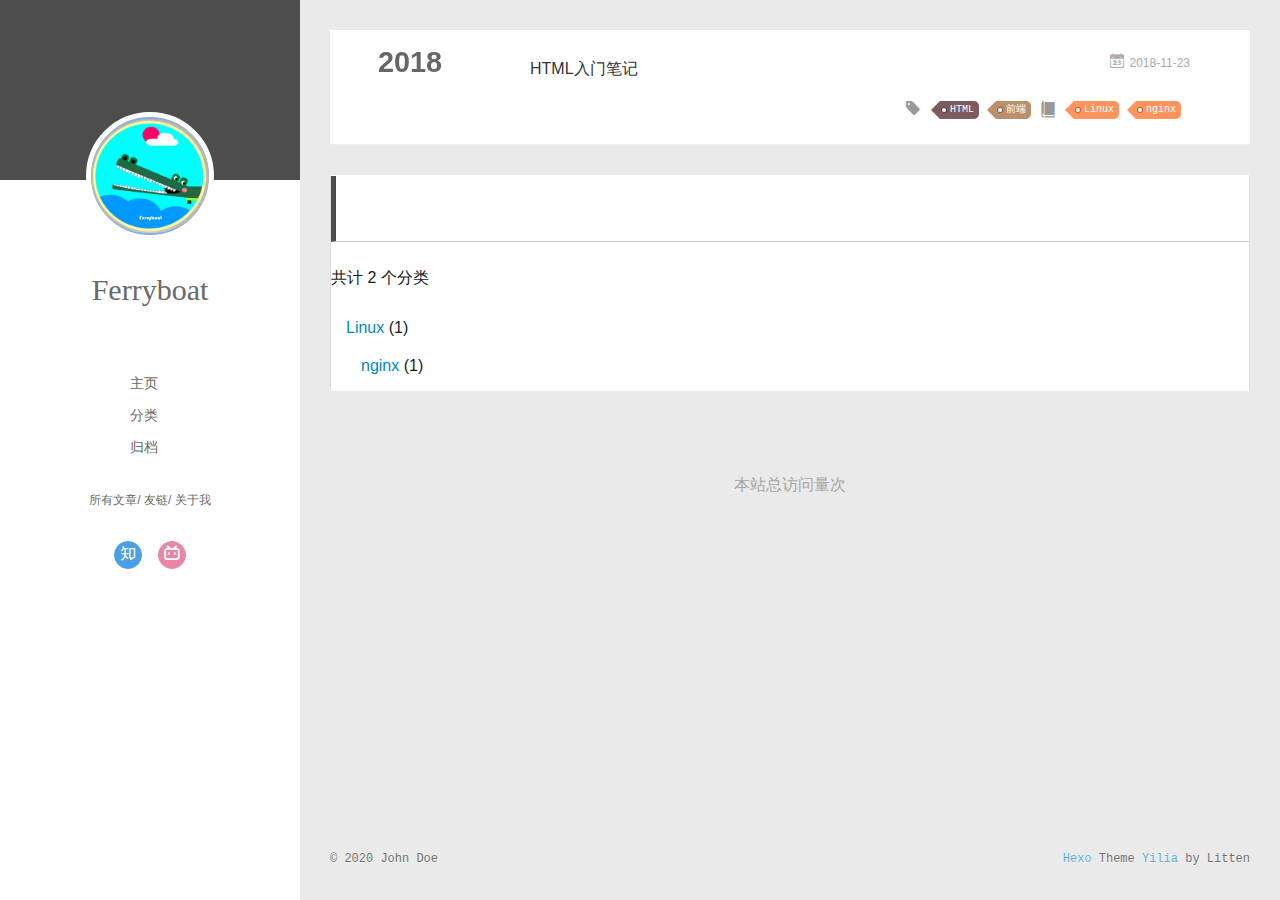
<file: categories/Linux/index.html>
<!DOCTYPE html>
<html>
<head>
  <meta charset="utf-8">
  
  <meta name="renderer" content="webkit">
  <meta http-equiv="X-UA-Compatible" content="IE=edge" >
  <link rel="dns-prefetch" href="http://example.com">
  <title>Category: Linux | Hexo</title>
  <meta name="viewport" content="width=device-width, initial-scale=1, maximum-scale=1">
  <meta property="og:type" content="website">
<meta property="og:title" content="Hexo">
<meta property="og:url" content="http://example.com/categories/Linux/index.html">
<meta property="og:site_name" content="Hexo">
<meta property="og:locale" content="en_US">
<meta property="article:author" content="John Doe">
<meta name="twitter:card" content="summary">
  
    <link rel="alternative" href="/atom.xml" title="Hexo" type="application/atom+xml">
  
  
    <link rel="icon" href="/assets/2.png">
  
  <link rel="stylesheet" type="text/css" href="/./main.0cf68a.css">
  <style type="text/css">
  
    #container.show {
      background: linear-gradient(200deg,#a0cfe4,#e8c37e);
    }
  </style>
  

  

<meta name="generator" content="Hexo 5.1.1"></head>

<body>
  <div id="container" q-class="show:isCtnShow">
    <canvas id="anm-canvas" class="anm-canvas"></canvas>
    <div class="left-col" q-class="show:isShow">
      
<div class="overlay" style="background: #4d4d4d"></div>
<div class="intrude-less">
	<header id="header" class="inner">
		<a href="/" class="profilepic">
			<img src="/assets/1.png" class="js-avatar">
		</a>
		<hgroup>
		  <h1 class="header-author"><a href="/">Ferryboat</a></h1>
		</hgroup>
		

		<nav class="header-menu">
			<ul>
			
				<li><a href="/">主页</a></li>
	        
				<li><a href="/categories">分类</a></li>
	        
				<li><a href="/archives">归档</a></li>
	        
			</ul>
		</nav>
		<nav class="header-smart-menu">
    		
    			
    			<a q-on="click: openSlider(e, 'innerArchive')" href="javascript:void(0)">所有文章</a>
    			
            
    			
    			<a q-on="click: openSlider(e, 'friends')" href="javascript:void(0)">友链</a>
    			
            
    			
    			<a q-on="click: openSlider(e, 'aboutme')" href="javascript:void(0)">关于我</a>
    			
            
		</nav>
		<nav class="header-nav">
			<div class="social">
				
					<a class="zhihu" target="_blank" href="https://www.zhihu.com/people/a-na-ke-xi-mei-de" title="zhihu"><i class="icon-zhihu"></i></a>
		        
					<a class="bilibili" target="_blank" href="https://space.bilibili.com/415217964" title="bilibili"><i class="icon-bilibili"></i></a>
		        
			</div>
		</nav>
	</header>		
</div>

    </div>
    <div class="mid-col" q-class="show:isShow,hide:isShow|isFalse">
      
<nav id="mobile-nav">
  	<div class="overlay js-overlay" style="background: #4d4d4d"></div>
	<div class="btnctn js-mobile-btnctn">
  		<div class="slider-trigger list" q-on="click: openSlider(e)"><i class="icon icon-sort"></i></div>
	</div>
	<div class="intrude-less">
		<header id="header" class="inner">
			<div class="profilepic">
				<img src="/assets/1.png" class="js-avatar">
			</div>
			<hgroup>
			  <h1 class="header-author js-header-author">Ferryboat</h1>
			</hgroup>
			
			
			
				
			
				
			
				
			
			
			
			<nav class="header-nav">
				<div class="social">
					
						<a class="zhihu" target="_blank" href="https://www.zhihu.com/people/a-na-ke-xi-mei-de" title="zhihu"><i class="icon-zhihu"></i></a>
			        
						<a class="bilibili" target="_blank" href="https://space.bilibili.com/415217964" title="bilibili"><i class="icon-bilibili"></i></a>
			        
				</div>
			</nav>

			<nav class="header-menu js-header-menu">
				<ul style="width: 70%">
				
				
					<li style="width: 33.333333333333336%"><a href="/">主页</a></li>
		        
					<li style="width: 33.333333333333336%"><a href="/categories">分类</a></li>
		        
					<li style="width: 33.333333333333336%"><a href="/archives">归档</a></li>
		        
				</ul>
			</nav>
		</header>				
	</div>
	<div class="mobile-mask" style="display:none" q-show="isShow"></div>
</nav>

      <div id="wrapper" class="body-wrap">
        <div class="menu-l">
          <div class="canvas-wrap">
            <canvas data-colors="#eaeaea" data-sectionHeight="100" data-contentId="js-content" id="myCanvas1" class="anm-canvas"></canvas>
          </div>
          <div id="js-content" class="content-ll">
            
  
  
    
    
      
      
      <section class="archives-wrap">
        <div class="archive-year-wrap">
          <a href="/archives/2018" class="archive-year">2018</a>
        </div>
        <div class="archives">
    
    <article class="archive-article archive-type-post">
  <div class="archive-article-inner">
    <header class="archive-article-header">
      	<div class="article-meta">
	      	<a href="/2018/11/23/hello-world/" class="archive-article-date">
  	<time datetime="2018-11-23T13:07:15.000Z" itemprop="datePublished"><i class="icon-calendar icon"></i>2018-11-23</time>
</a>
        </div>
    	 
  
    <h1 itemprop="name">
      <a class="archive-article-title" href="/2018/11/23/hello-world/">HTML入门笔记</a>
    </h1>
  

        <div class="article-info info-on-right">
          
	<div class="article-tag tagcloud">
		<i class="icon-price-tags icon"></i>
		<ul class="article-tag-list">
			 
        		<li class="article-tag-list-item">
        			<a href="javascript:void(0)" class="js-tag article-tag-list-link color5">HTML</a>
        		</li>
      		 
        		<li class="article-tag-list-item">
        			<a href="javascript:void(0)" class="js-tag article-tag-list-link color3">前端</a>
        		</li>
      		
		</ul>
	</div>

          
	<div class="article-category tagcloud">
		<i class="icon-book icon"></i>
		<ul class="article-tag-list">
			 
        		<li class="article-tag-list-item">
        			<a href="/categories/Linux//" class="article-tag-list-link color1">Linux</a>
        		</li>
      		 
        		<li class="article-tag-list-item">
        			<a href="/categories/Linux/nginx//" class="article-tag-list-link color1">nginx</a>
        		</li>
      		
		</ul>
	</div>


        </div>
        <div class="clearfix"></div>
    </header>
  </div>
</article>
  
  
    </div></section>
  

    



<article class="article article-type-post show">
    <header class="article-header" style="border-bottom: 1px solid #ccc">
    <h1 class="article-title" itemprop="name">
    
    </h1>
    </header>
    
    
    <div class="category-all-page">
    <h2>共计&nbsp;2&nbsp;个分类</h2>
    <ul class="category-list-item-list"><li class="category-list-item-list-item"><a class="category-list-item-list-link" href="/categories/Linux/">Linux</a><span class="category-list-item-list-count">1</span><ul class="category-list-item-list-child"><li class="category-list-item-list-item"><a class="category-list-item-list-link" href="/categories/Linux/nginx/">nginx</a><span class="category-list-item-list-count">1</span></li></ul></li></ul>
    </div>
    
    </article>
          </div>
        </div>
      </div>
      <footer id="footer">
  <div class="outer">
    <div id="footer-info">
    	<div class="footer-left">
    		&copy; 2020 John Doe
    	</div>
      	<div class="footer-right">
      		<a href="http://hexo.io/" target="_blank">Hexo</a>  Theme <a href="https://github.com/litten/hexo-theme-yilia" target="_blank">Yilia</a> by Litten
      	</div>
    </div>
  </div>
</footer>

<script async src="//busuanzi.ibruce.info/busuanzi/2.3/busuanzi.pure.mini.js"></script>

<span id="busuanzi_container_site_pv">
	<p align="center">
	<font face="黑体" color=#A6A6A6 site=1 >
	本站总访问量<span id="busuanzi_value_site_pv"></span>次
	</font>
	</p>
</span>


<!--页面点击小红心-->
<script type="text/javascript" src="/love.js"></script>
    </div>
    <script>
	var yiliaConfig = {
		mathjax: false,
		isHome: false,
		isPost: false,
		isArchive: false,
		isTag: false,
		isCategory: true,
		open_in_new: false,
		toc_hide_index: true,
		root: "/",
		innerArchive: true,
		showTags: false
	}
</script>

<script>!function(t){function n(e){if(r[e])return r[e].exports;var i=r[e]={exports:{},id:e,loaded:!1};return t[e].call(i.exports,i,i.exports,n),i.loaded=!0,i.exports}var r={};n.m=t,n.c=r,n.p="./",n(0)}([function(t,n,r){r(195),t.exports=r(191)},function(t,n,r){var e=r(3),i=r(52),o=r(27),u=r(28),c=r(53),f="prototype",a=function(t,n,r){var s,l,h,v,p=t&a.F,d=t&a.G,y=t&a.S,g=t&a.P,b=t&a.B,m=d?e:y?e[n]||(e[n]={}):(e[n]||{})[f],x=d?i:i[n]||(i[n]={}),w=x[f]||(x[f]={});d&&(r=n);for(s in r)l=!p&&m&&void 0!==m[s],h=(l?m:r)[s],v=b&&l?c(h,e):g&&"function"==typeof h?c(Function.call,h):h,m&&u(m,s,h,t&a.U),x[s]!=h&&o(x,s,v),g&&w[s]!=h&&(w[s]=h)};e.core=i,a.F=1,a.G=2,a.S=4,a.P=8,a.B=16,a.W=32,a.U=64,a.R=128,t.exports=a},function(t,n,r){var e=r(6);t.exports=function(t){if(!e(t))throw TypeError(t+" is not an object!");return t}},function(t,n){var r=t.exports="undefined"!=typeof window&&window.Math==Math?window:"undefined"!=typeof self&&self.Math==Math?self:Function("return this")();"number"==typeof __g&&(__g=r)},function(t,n){t.exports=function(t){try{return!!t()}catch(t){return!0}}},function(t,n){var r=t.exports="undefined"!=typeof window&&window.Math==Math?window:"undefined"!=typeof self&&self.Math==Math?self:Function("return this")();"number"==typeof __g&&(__g=r)},function(t,n){t.exports=function(t){return"object"==typeof t?null!==t:"function"==typeof t}},function(t,n,r){var e=r(126)("wks"),i=r(76),o=r(3).Symbol,u="function"==typeof o;(t.exports=function(t){return e[t]||(e[t]=u&&o[t]||(u?o:i)("Symbol."+t))}).store=e},function(t,n){var r={}.hasOwnProperty;t.exports=function(t,n){return r.call(t,n)}},function(t,n,r){var e=r(94),i=r(33);t.exports=function(t){return e(i(t))}},function(t,n,r){t.exports=!r(4)(function(){return 7!=Object.defineProperty({},"a",{get:function(){return 7}}).a})},function(t,n,r){var e=r(2),i=r(167),o=r(50),u=Object.defineProperty;n.f=r(10)?Object.defineProperty:function(t,n,r){if(e(t),n=o(n,!0),e(r),i)try{return u(t,n,r)}catch(t){}if("get"in r||"set"in r)throw TypeError("Accessors not supported!");return"value"in r&&(t[n]=r.value),t}},function(t,n,r){t.exports=!r(18)(function(){return 7!=Object.defineProperty({},"a",{get:function(){return 7}}).a})},function(t,n,r){var e=r(14),i=r(22);t.exports=r(12)?function(t,n,r){return e.f(t,n,i(1,r))}:function(t,n,r){return t[n]=r,t}},function(t,n,r){var e=r(20),i=r(58),o=r(42),u=Object.defineProperty;n.f=r(12)?Object.defineProperty:function(t,n,r){if(e(t),n=o(n,!0),e(r),i)try{return u(t,n,r)}catch(t){}if("get"in r||"set"in r)throw TypeError("Accessors not supported!");return"value"in r&&(t[n]=r.value),t}},function(t,n,r){var e=r(40)("wks"),i=r(23),o=r(5).Symbol,u="function"==typeof o;(t.exports=function(t){return e[t]||(e[t]=u&&o[t]||(u?o:i)("Symbol."+t))}).store=e},function(t,n,r){var e=r(67),i=Math.min;t.exports=function(t){return t>0?i(e(t),9007199254740991):0}},function(t,n,r){var e=r(46);t.exports=function(t){return Object(e(t))}},function(t,n){t.exports=function(t){try{return!!t()}catch(t){return!0}}},function(t,n,r){var e=r(63),i=r(34);t.exports=Object.keys||function(t){return e(t,i)}},function(t,n,r){var e=r(21);t.exports=function(t){if(!e(t))throw TypeError(t+" is not an object!");return t}},function(t,n){t.exports=function(t){return"object"==typeof t?null!==t:"function"==typeof t}},function(t,n){t.exports=function(t,n){return{enumerable:!(1&t),configurable:!(2&t),writable:!(4&t),value:n}}},function(t,n){var r=0,e=Math.random();t.exports=function(t){return"Symbol(".concat(void 0===t?"":t,")_",(++r+e).toString(36))}},function(t,n){var r={}.hasOwnProperty;t.exports=function(t,n){return r.call(t,n)}},function(t,n){var r=t.exports={version:"2.4.0"};"number"==typeof __e&&(__e=r)},function(t,n){t.exports=function(t){if("function"!=typeof t)throw TypeError(t+" is not a function!");return t}},function(t,n,r){var e=r(11),i=r(66);t.exports=r(10)?function(t,n,r){return e.f(t,n,i(1,r))}:function(t,n,r){return t[n]=r,t}},function(t,n,r){var e=r(3),i=r(27),o=r(24),u=r(76)("src"),c="toString",f=Function[c],a=(""+f).split(c);r(52).inspectSource=function(t){return f.call(t)},(t.exports=function(t,n,r,c){var f="function"==typeof r;f&&(o(r,"name")||i(r,"name",n)),t[n]!==r&&(f&&(o(r,u)||i(r,u,t[n]?""+t[n]:a.join(String(n)))),t===e?t[n]=r:c?t[n]?t[n]=r:i(t,n,r):(delete t[n],i(t,n,r)))})(Function.prototype,c,function(){return"function"==typeof this&&this[u]||f.call(this)})},function(t,n,r){var e=r(1),i=r(4),o=r(46),u=function(t,n,r,e){var i=String(o(t)),u="<"+n;return""!==r&&(u+=" "+r+'="'+String(e).replace(/"/g,"&quot;")+'"'),u+">"+i+"</"+n+">"};t.exports=function(t,n){var r={};r[t]=n(u),e(e.P+e.F*i(function(){var n=""[t]('"');return n!==n.toLowerCase()||n.split('"').length>3}),"String",r)}},function(t,n,r){var e=r(115),i=r(46);t.exports=function(t){return e(i(t))}},function(t,n,r){var e=r(116),i=r(66),o=r(30),u=r(50),c=r(24),f=r(167),a=Object.getOwnPropertyDescriptor;n.f=r(10)?a:function(t,n){if(t=o(t),n=u(n,!0),f)try{return a(t,n)}catch(t){}if(c(t,n))return i(!e.f.call(t,n),t[n])}},function(t,n,r){var e=r(24),i=r(17),o=r(145)("IE_PROTO"),u=Object.prototype;t.exports=Object.getPrototypeOf||function(t){return t=i(t),e(t,o)?t[o]:"function"==typeof t.constructor&&t instanceof t.constructor?t.constructor.prototype:t instanceof Object?u:null}},function(t,n){t.exports=function(t){if(void 0==t)throw TypeError("Can't call method on  "+t);return t}},function(t,n){t.exports="constructor,hasOwnProperty,isPrototypeOf,propertyIsEnumerable,toLocaleString,toString,valueOf".split(",")},function(t,n){t.exports={}},function(t,n){t.exports=!0},function(t,n){n.f={}.propertyIsEnumerable},function(t,n,r){var e=r(14).f,i=r(8),o=r(15)("toStringTag");t.exports=function(t,n,r){t&&!i(t=r?t:t.prototype,o)&&e(t,o,{configurable:!0,value:n})}},function(t,n,r){var e=r(40)("keys"),i=r(23);t.exports=function(t){return e[t]||(e[t]=i(t))}},function(t,n,r){var e=r(5),i="__core-js_shared__",o=e[i]||(e[i]={});t.exports=function(t){return o[t]||(o[t]={})}},function(t,n){var r=Math.ceil,e=Math.floor;t.exports=function(t){return isNaN(t=+t)?0:(t>0?e:r)(t)}},function(t,n,r){var e=r(21);t.exports=function(t,n){if(!e(t))return t;var r,i;if(n&&"function"==typeof(r=t.toString)&&!e(i=r.call(t)))return i;if("function"==typeof(r=t.valueOf)&&!e(i=r.call(t)))return i;if(!n&&"function"==typeof(r=t.toString)&&!e(i=r.call(t)))return i;throw TypeError("Can't convert object to primitive value")}},function(t,n,r){var e=r(5),i=r(25),o=r(36),u=r(44),c=r(14).f;t.exports=function(t){var n=i.Symbol||(i.Symbol=o?{}:e.Symbol||{});"_"==t.charAt(0)||t in n||c(n,t,{value:u.f(t)})}},function(t,n,r){n.f=r(15)},function(t,n){var r={}.toString;t.exports=function(t){return r.call(t).slice(8,-1)}},function(t,n){t.exports=function(t){if(void 0==t)throw TypeError("Can't call method on  "+t);return t}},function(t,n,r){var e=r(4);t.exports=function(t,n){return!!t&&e(function(){n?t.call(null,function(){},1):t.call(null)})}},function(t,n,r){var e=r(53),i=r(115),o=r(17),u=r(16),c=r(203);t.exports=function(t,n){var r=1==t,f=2==t,a=3==t,s=4==t,l=6==t,h=5==t||l,v=n||c;return function(n,c,p){for(var d,y,g=o(n),b=i(g),m=e(c,p,3),x=u(b.length),w=0,S=r?v(n,x):f?v(n,0):void 0;x>w;w++)if((h||w in b)&&(d=b[w],y=m(d,w,g),t))if(r)S[w]=y;else if(y)switch(t){case 3:return!0;case 5:return d;case 6:return w;case 2:S.push(d)}else if(s)return!1;return l?-1:a||s?s:S}}},function(t,n,r){var e=r(1),i=r(52),o=r(4);t.exports=function(t,n){var r=(i.Object||{})[t]||Object[t],u={};u[t]=n(r),e(e.S+e.F*o(function(){r(1)}),"Object",u)}},function(t,n,r){var e=r(6);t.exports=function(t,n){if(!e(t))return t;var r,i;if(n&&"function"==typeof(r=t.toString)&&!e(i=r.call(t)))return i;if("function"==typeof(r=t.valueOf)&&!e(i=r.call(t)))return i;if(!n&&"function"==typeof(r=t.toString)&&!e(i=r.call(t)))return i;throw TypeError("Can't convert object to primitive value")}},function(t,n,r){var e=r(5),i=r(25),o=r(91),u=r(13),c="prototype",f=function(t,n,r){var a,s,l,h=t&f.F,v=t&f.G,p=t&f.S,d=t&f.P,y=t&f.B,g=t&f.W,b=v?i:i[n]||(i[n]={}),m=b[c],x=v?e:p?e[n]:(e[n]||{})[c];v&&(r=n);for(a in r)(s=!h&&x&&void 0!==x[a])&&a in b||(l=s?x[a]:r[a],b[a]=v&&"function"!=typeof x[a]?r[a]:y&&s?o(l,e):g&&x[a]==l?function(t){var n=function(n,r,e){if(this instanceof t){switch(arguments.length){case 0:return new t;case 1:return new t(n);case 2:return new t(n,r)}return new t(n,r,e)}return t.apply(this,arguments)};return n[c]=t[c],n}(l):d&&"function"==typeof l?o(Function.call,l):l,d&&((b.virtual||(b.virtual={}))[a]=l,t&f.R&&m&&!m[a]&&u(m,a,l)))};f.F=1,f.G=2,f.S=4,f.P=8,f.B=16,f.W=32,f.U=64,f.R=128,t.exports=f},function(t,n){var r=t.exports={version:"2.4.0"};"number"==typeof __e&&(__e=r)},function(t,n,r){var e=r(26);t.exports=function(t,n,r){if(e(t),void 0===n)return t;switch(r){case 1:return function(r){return t.call(n,r)};case 2:return function(r,e){return t.call(n,r,e)};case 3:return function(r,e,i){return t.call(n,r,e,i)}}return function(){return t.apply(n,arguments)}}},function(t,n,r){var e=r(183),i=r(1),o=r(126)("metadata"),u=o.store||(o.store=new(r(186))),c=function(t,n,r){var i=u.get(t);if(!i){if(!r)return;u.set(t,i=new e)}var o=i.get(n);if(!o){if(!r)return;i.set(n,o=new e)}return o},f=function(t,n,r){var e=c(n,r,!1);return void 0!==e&&e.has(t)},a=function(t,n,r){var e=c(n,r,!1);return void 0===e?void 0:e.get(t)},s=function(t,n,r,e){c(r,e,!0).set(t,n)},l=function(t,n){var r=c(t,n,!1),e=[];return r&&r.forEach(function(t,n){e.push(n)}),e},h=function(t){return void 0===t||"symbol"==typeof t?t:String(t)},v=function(t){i(i.S,"Reflect",t)};t.exports={store:u,map:c,has:f,get:a,set:s,keys:l,key:h,exp:v}},function(t,n,r){"use strict";if(r(10)){var e=r(69),i=r(3),o=r(4),u=r(1),c=r(127),f=r(152),a=r(53),s=r(68),l=r(66),h=r(27),v=r(73),p=r(67),d=r(16),y=r(75),g=r(50),b=r(24),m=r(180),x=r(114),w=r(6),S=r(17),_=r(137),O=r(70),E=r(32),P=r(71).f,j=r(154),F=r(76),M=r(7),A=r(48),N=r(117),T=r(146),I=r(155),k=r(80),L=r(123),R=r(74),C=r(130),D=r(160),U=r(11),W=r(31),G=U.f,B=W.f,V=i.RangeError,z=i.TypeError,q=i.Uint8Array,K="ArrayBuffer",J="Shared"+K,Y="BYTES_PER_ELEMENT",H="prototype",$=Array[H],X=f.ArrayBuffer,Q=f.DataView,Z=A(0),tt=A(2),nt=A(3),rt=A(4),et=A(5),it=A(6),ot=N(!0),ut=N(!1),ct=I.values,ft=I.keys,at=I.entries,st=$.lastIndexOf,lt=$.reduce,ht=$.reduceRight,vt=$.join,pt=$.sort,dt=$.slice,yt=$.toString,gt=$.toLocaleString,bt=M("iterator"),mt=M("toStringTag"),xt=F("typed_constructor"),wt=F("def_constructor"),St=c.CONSTR,_t=c.TYPED,Ot=c.VIEW,Et="Wrong length!",Pt=A(1,function(t,n){return Tt(T(t,t[wt]),n)}),jt=o(function(){return 1===new q(new Uint16Array([1]).buffer)[0]}),Ft=!!q&&!!q[H].set&&o(function(){new q(1).set({})}),Mt=function(t,n){if(void 0===t)throw z(Et);var r=+t,e=d(t);if(n&&!m(r,e))throw V(Et);return e},At=function(t,n){var r=p(t);if(r<0||r%n)throw V("Wrong offset!");return r},Nt=function(t){if(w(t)&&_t in t)return t;throw z(t+" is not a typed array!")},Tt=function(t,n){if(!(w(t)&&xt in t))throw z("It is not a typed array constructor!");return new t(n)},It=function(t,n){return kt(T(t,t[wt]),n)},kt=function(t,n){for(var r=0,e=n.length,i=Tt(t,e);e>r;)i[r]=n[r++];return i},Lt=function(t,n,r){G(t,n,{get:function(){return this._d[r]}})},Rt=function(t){var n,r,e,i,o,u,c=S(t),f=arguments.length,s=f>1?arguments[1]:void 0,l=void 0!==s,h=j(c);if(void 0!=h&&!_(h)){for(u=h.call(c),e=[],n=0;!(o=u.next()).done;n++)e.push(o.value);c=e}for(l&&f>2&&(s=a(s,arguments[2],2)),n=0,r=d(c.length),i=Tt(this,r);r>n;n++)i[n]=l?s(c[n],n):c[n];return i},Ct=function(){for(var t=0,n=arguments.length,r=Tt(this,n);n>t;)r[t]=arguments[t++];return r},Dt=!!q&&o(function(){gt.call(new q(1))}),Ut=function(){return gt.apply(Dt?dt.call(Nt(this)):Nt(this),arguments)},Wt={copyWithin:function(t,n){return D.call(Nt(this),t,n,arguments.length>2?arguments[2]:void 0)},every:function(t){return rt(Nt(this),t,arguments.length>1?arguments[1]:void 0)},fill:function(t){return C.apply(Nt(this),arguments)},filter:function(t){return It(this,tt(Nt(this),t,arguments.length>1?arguments[1]:void 0))},find:function(t){return et(Nt(this),t,arguments.length>1?arguments[1]:void 0)},findIndex:function(t){return it(Nt(this),t,arguments.length>1?arguments[1]:void 0)},forEach:function(t){Z(Nt(this),t,arguments.length>1?arguments[1]:void 0)},indexOf:function(t){return ut(Nt(this),t,arguments.length>1?arguments[1]:void 0)},includes:function(t){return ot(Nt(this),t,arguments.length>1?arguments[1]:void 0)},join:function(t){return vt.apply(Nt(this),arguments)},lastIndexOf:function(t){return st.apply(Nt(this),arguments)},map:function(t){return Pt(Nt(this),t,arguments.length>1?arguments[1]:void 0)},reduce:function(t){return lt.apply(Nt(this),arguments)},reduceRight:function(t){return ht.apply(Nt(this),arguments)},reverse:function(){for(var t,n=this,r=Nt(n).length,e=Math.floor(r/2),i=0;i<e;)t=n[i],n[i++]=n[--r],n[r]=t;return n},some:function(t){return nt(Nt(this),t,arguments.length>1?arguments[1]:void 0)},sort:function(t){return pt.call(Nt(this),t)},subarray:function(t,n){var r=Nt(this),e=r.length,i=y(t,e);return new(T(r,r[wt]))(r.buffer,r.byteOffset+i*r.BYTES_PER_ELEMENT,d((void 0===n?e:y(n,e))-i))}},Gt=function(t,n){return It(this,dt.call(Nt(this),t,n))},Bt=function(t){Nt(this);var n=At(arguments[1],1),r=this.length,e=S(t),i=d(e.length),o=0;if(i+n>r)throw V(Et);for(;o<i;)this[n+o]=e[o++]},Vt={entries:function(){return at.call(Nt(this))},keys:function(){return ft.call(Nt(this))},values:function(){return ct.call(Nt(this))}},zt=function(t,n){return w(t)&&t[_t]&&"symbol"!=typeof n&&n in t&&String(+n)==String(n)},qt=function(t,n){return zt(t,n=g(n,!0))?l(2,t[n]):B(t,n)},Kt=function(t,n,r){return!(zt(t,n=g(n,!0))&&w(r)&&b(r,"value"))||b(r,"get")||b(r,"set")||r.configurable||b(r,"writable")&&!r.writable||b(r,"enumerable")&&!r.enumerable?G(t,n,r):(t[n]=r.value,t)};St||(W.f=qt,U.f=Kt),u(u.S+u.F*!St,"Object",{getOwnPropertyDescriptor:qt,defineProperty:Kt}),o(function(){yt.call({})})&&(yt=gt=function(){return vt.call(this)});var Jt=v({},Wt);v(Jt,Vt),h(Jt,bt,Vt.values),v(Jt,{slice:Gt,set:Bt,constructor:function(){},toString:yt,toLocaleString:Ut}),Lt(Jt,"buffer","b"),Lt(Jt,"byteOffset","o"),Lt(Jt,"byteLength","l"),Lt(Jt,"length","e"),G(Jt,mt,{get:function(){return this[_t]}}),t.exports=function(t,n,r,f){f=!!f;var a=t+(f?"Clamped":"")+"Array",l="Uint8Array"!=a,v="get"+t,p="set"+t,y=i[a],g=y||{},b=y&&E(y),m=!y||!c.ABV,S={},_=y&&y[H],j=function(t,r){var e=t._d;return e.v[v](r*n+e.o,jt)},F=function(t,r,e){var i=t._d;f&&(e=(e=Math.round(e))<0?0:e>255?255:255&e),i.v[p](r*n+i.o,e,jt)},M=function(t,n){G(t,n,{get:function(){return j(this,n)},set:function(t){return F(this,n,t)},enumerable:!0})};m?(y=r(function(t,r,e,i){s(t,y,a,"_d");var o,u,c,f,l=0,v=0;if(w(r)){if(!(r instanceof X||(f=x(r))==K||f==J))return _t in r?kt(y,r):Rt.call(y,r);o=r,v=At(e,n);var p=r.byteLength;if(void 0===i){if(p%n)throw V(Et);if((u=p-v)<0)throw V(Et)}else if((u=d(i)*n)+v>p)throw V(Et);c=u/n}else c=Mt(r,!0),u=c*n,o=new X(u);for(h(t,"_d",{b:o,o:v,l:u,e:c,v:new Q(o)});l<c;)M(t,l++)}),_=y[H]=O(Jt),h(_,"constructor",y)):L(function(t){new y(null),new y(t)},!0)||(y=r(function(t,r,e,i){s(t,y,a);var o;return w(r)?r instanceof X||(o=x(r))==K||o==J?void 0!==i?new g(r,At(e,n),i):void 0!==e?new g(r,At(e,n)):new g(r):_t in r?kt(y,r):Rt.call(y,r):new g(Mt(r,l))}),Z(b!==Function.prototype?P(g).concat(P(b)):P(g),function(t){t in y||h(y,t,g[t])}),y[H]=_,e||(_.constructor=y));var A=_[bt],N=!!A&&("values"==A.name||void 0==A.name),T=Vt.values;h(y,xt,!0),h(_,_t,a),h(_,Ot,!0),h(_,wt,y),(f?new y(1)[mt]==a:mt in _)||G(_,mt,{get:function(){return a}}),S[a]=y,u(u.G+u.W+u.F*(y!=g),S),u(u.S,a,{BYTES_PER_ELEMENT:n,from:Rt,of:Ct}),Y in _||h(_,Y,n),u(u.P,a,Wt),R(a),u(u.P+u.F*Ft,a,{set:Bt}),u(u.P+u.F*!N,a,Vt),u(u.P+u.F*(_.toString!=yt),a,{toString:yt}),u(u.P+u.F*o(function(){new y(1).slice()}),a,{slice:Gt}),u(u.P+u.F*(o(function(){return[1,2].toLocaleString()!=new y([1,2]).toLocaleString()})||!o(function(){_.toLocaleString.call([1,2])})),a,{toLocaleString:Ut}),k[a]=N?A:T,e||N||h(_,bt,T)}}else t.exports=function(){}},function(t,n){var r={}.toString;t.exports=function(t){return r.call(t).slice(8,-1)}},function(t,n,r){var e=r(21),i=r(5).document,o=e(i)&&e(i.createElement);t.exports=function(t){return o?i.createElement(t):{}}},function(t,n,r){t.exports=!r(12)&&!r(18)(function(){return 7!=Object.defineProperty(r(57)("div"),"a",{get:function(){return 7}}).a})},function(t,n,r){"use strict";var e=r(36),i=r(51),o=r(64),u=r(13),c=r(8),f=r(35),a=r(96),s=r(38),l=r(103),h=r(15)("iterator"),v=!([].keys&&"next"in[].keys()),p="keys",d="values",y=function(){return this};t.exports=function(t,n,r,g,b,m,x){a(r,n,g);var w,S,_,O=function(t){if(!v&&t in F)return F[t];switch(t){case p:case d:return function(){return new r(this,t)}}return function(){return new r(this,t)}},E=n+" Iterator",P=b==d,j=!1,F=t.prototype,M=F[h]||F["@@iterator"]||b&&F[b],A=M||O(b),N=b?P?O("entries"):A:void 0,T="Array"==n?F.entries||M:M;if(T&&(_=l(T.call(new t)))!==Object.prototype&&(s(_,E,!0),e||c(_,h)||u(_,h,y)),P&&M&&M.name!==d&&(j=!0,A=function(){return M.call(this)}),e&&!x||!v&&!j&&F[h]||u(F,h,A),f[n]=A,f[E]=y,b)if(w={values:P?A:O(d),keys:m?A:O(p),entries:N},x)for(S in w)S in F||o(F,S,w[S]);else i(i.P+i.F*(v||j),n,w);return w}},function(t,n,r){var e=r(20),i=r(100),o=r(34),u=r(39)("IE_PROTO"),c=function(){},f="prototype",a=function(){var t,n=r(57)("iframe"),e=o.length;for(n.style.display="none",r(93).appendChild(n),n.src="javascript:",t=n.contentWindow.document,t.open(),t.write("<script>document.F=Object<\/script>"),t.close(),a=t.F;e--;)delete a[f][o[e]];return a()};t.exports=Object.create||function(t,n){var r;return null!==t?(c[f]=e(t),r=new c,c[f]=null,r[u]=t):r=a(),void 0===n?r:i(r,n)}},function(t,n,r){var e=r(63),i=r(34).concat("length","prototype");n.f=Object.getOwnPropertyNames||function(t){return e(t,i)}},function(t,n){n.f=Object.getOwnPropertySymbols},function(t,n,r){var e=r(8),i=r(9),o=r(90)(!1),u=r(39)("IE_PROTO");t.exports=function(t,n){var r,c=i(t),f=0,a=[];for(r in c)r!=u&&e(c,r)&&a.push(r);for(;n.length>f;)e(c,r=n[f++])&&(~o(a,r)||a.push(r));return a}},function(t,n,r){t.exports=r(13)},function(t,n,r){var e=r(76)("meta"),i=r(6),o=r(24),u=r(11).f,c=0,f=Object.isExtensible||function(){return!0},a=!r(4)(function(){return f(Object.preventExtensions({}))}),s=function(t){u(t,e,{value:{i:"O"+ ++c,w:{}}})},l=function(t,n){if(!i(t))return"symbol"==typeof t?t:("string"==typeof t?"S":"P")+t;if(!o(t,e)){if(!f(t))return"F";if(!n)return"E";s(t)}return t[e].i},h=function(t,n){if(!o(t,e)){if(!f(t))return!0;if(!n)return!1;s(t)}return t[e].w},v=function(t){return a&&p.NEED&&f(t)&&!o(t,e)&&s(t),t},p=t.exports={KEY:e,NEED:!1,fastKey:l,getWeak:h,onFreeze:v}},function(t,n){t.exports=function(t,n){return{enumerable:!(1&t),configurable:!(2&t),writable:!(4&t),value:n}}},function(t,n){var r=Math.ceil,e=Math.floor;t.exports=function(t){return isNaN(t=+t)?0:(t>0?e:r)(t)}},function(t,n){t.exports=function(t,n,r,e){if(!(t instanceof n)||void 0!==e&&e in t)throw TypeError(r+": incorrect invocation!");return t}},function(t,n){t.exports=!1},function(t,n,r){var e=r(2),i=r(173),o=r(133),u=r(145)("IE_PROTO"),c=function(){},f="prototype",a=function(){var t,n=r(132)("iframe"),e=o.length;for(n.style.display="none",r(135).appendChild(n),n.src="javascript:",t=n.contentWindow.document,t.open(),t.write("<script>document.F=Object<\/script>"),t.close(),a=t.F;e--;)delete a[f][o[e]];return a()};t.exports=Object.create||function(t,n){var r;return null!==t?(c[f]=e(t),r=new c,c[f]=null,r[u]=t):r=a(),void 0===n?r:i(r,n)}},function(t,n,r){var e=r(175),i=r(133).concat("length","prototype");n.f=Object.getOwnPropertyNames||function(t){return e(t,i)}},function(t,n,r){var e=r(175),i=r(133);t.exports=Object.keys||function(t){return e(t,i)}},function(t,n,r){var e=r(28);t.exports=function(t,n,r){for(var i in n)e(t,i,n[i],r);return t}},function(t,n,r){"use strict";var e=r(3),i=r(11),o=r(10),u=r(7)("species");t.exports=function(t){var n=e[t];o&&n&&!n[u]&&i.f(n,u,{configurable:!0,get:function(){return this}})}},function(t,n,r){var e=r(67),i=Math.max,o=Math.min;t.exports=function(t,n){return t=e(t),t<0?i(t+n,0):o(t,n)}},function(t,n){var r=0,e=Math.random();t.exports=function(t){return"Symbol(".concat(void 0===t?"":t,")_",(++r+e).toString(36))}},function(t,n,r){var e=r(33);t.exports=function(t){return Object(e(t))}},function(t,n,r){var e=r(7)("unscopables"),i=Array.prototype;void 0==i[e]&&r(27)(i,e,{}),t.exports=function(t){i[e][t]=!0}},function(t,n,r){var e=r(53),i=r(169),o=r(137),u=r(2),c=r(16),f=r(154),a={},s={},n=t.exports=function(t,n,r,l,h){var v,p,d,y,g=h?function(){return t}:f(t),b=e(r,l,n?2:1),m=0;if("function"!=typeof g)throw TypeError(t+" is not iterable!");if(o(g)){for(v=c(t.length);v>m;m++)if((y=n?b(u(p=t[m])[0],p[1]):b(t[m]))===a||y===s)return y}else for(d=g.call(t);!(p=d.next()).done;)if((y=i(d,b,p.value,n))===a||y===s)return y};n.BREAK=a,n.RETURN=s},function(t,n){t.exports={}},function(t,n,r){var e=r(11).f,i=r(24),o=r(7)("toStringTag");t.exports=function(t,n,r){t&&!i(t=r?t:t.prototype,o)&&e(t,o,{configurable:!0,value:n})}},function(t,n,r){var e=r(1),i=r(46),o=r(4),u=r(150),c="["+u+"]",f="​",a=RegExp("^"+c+c+"*"),s=RegExp(c+c+"*$"),l=function(t,n,r){var i={},c=o(function(){return!!u[t]()||f[t]()!=f}),a=i[t]=c?n(h):u[t];r&&(i[r]=a),e(e.P+e.F*c,"String",i)},h=l.trim=function(t,n){return t=String(i(t)),1&n&&(t=t.replace(a,"")),2&n&&(t=t.replace(s,"")),t};t.exports=l},function(t,n,r){t.exports={default:r(86),__esModule:!0}},function(t,n,r){t.exports={default:r(87),__esModule:!0}},function(t,n,r){"use strict";function e(t){return t&&t.__esModule?t:{default:t}}n.__esModule=!0;var i=r(84),o=e(i),u=r(83),c=e(u),f="function"==typeof c.default&&"symbol"==typeof o.default?function(t){return typeof t}:function(t){return t&&"function"==typeof c.default&&t.constructor===c.default&&t!==c.default.prototype?"symbol":typeof t};n.default="function"==typeof c.default&&"symbol"===f(o.default)?function(t){return void 0===t?"undefined":f(t)}:function(t){return t&&"function"==typeof c.default&&t.constructor===c.default&&t!==c.default.prototype?"symbol":void 0===t?"undefined":f(t)}},function(t,n,r){r(110),r(108),r(111),r(112),t.exports=r(25).Symbol},function(t,n,r){r(109),r(113),t.exports=r(44).f("iterator")},function(t,n){t.exports=function(t){if("function"!=typeof t)throw TypeError(t+" is not a function!");return t}},function(t,n){t.exports=function(){}},function(t,n,r){var e=r(9),i=r(106),o=r(105);t.exports=function(t){return function(n,r,u){var c,f=e(n),a=i(f.length),s=o(u,a);if(t&&r!=r){for(;a>s;)if((c=f[s++])!=c)return!0}else for(;a>s;s++)if((t||s in f)&&f[s]===r)return t||s||0;return!t&&-1}}},function(t,n,r){var e=r(88);t.exports=function(t,n,r){if(e(t),void 0===n)return t;switch(r){case 1:return function(r){return t.call(n,r)};case 2:return function(r,e){return t.call(n,r,e)};case 3:return function(r,e,i){return t.call(n,r,e,i)}}return function(){return t.apply(n,arguments)}}},function(t,n,r){var e=r(19),i=r(62),o=r(37);t.exports=function(t){var n=e(t),r=i.f;if(r)for(var u,c=r(t),f=o.f,a=0;c.length>a;)f.call(t,u=c[a++])&&n.push(u);return n}},function(t,n,r){t.exports=r(5).document&&document.documentElement},function(t,n,r){var e=r(56);t.exports=Object("z").propertyIsEnumerable(0)?Object:function(t){return"String"==e(t)?t.split(""):Object(t)}},function(t,n,r){var e=r(56);t.exports=Array.isArray||function(t){return"Array"==e(t)}},function(t,n,r){"use strict";var e=r(60),i=r(22),o=r(38),u={};r(13)(u,r(15)("iterator"),function(){return this}),t.exports=function(t,n,r){t.prototype=e(u,{next:i(1,r)}),o(t,n+" Iterator")}},function(t,n){t.exports=function(t,n){return{value:n,done:!!t}}},function(t,n,r){var e=r(19),i=r(9);t.exports=function(t,n){for(var r,o=i(t),u=e(o),c=u.length,f=0;c>f;)if(o[r=u[f++]]===n)return r}},function(t,n,r){var e=r(23)("meta"),i=r(21),o=r(8),u=r(14).f,c=0,f=Object.isExtensible||function(){return!0},a=!r(18)(function(){return f(Object.preventExtensions({}))}),s=function(t){u(t,e,{value:{i:"O"+ ++c,w:{}}})},l=function(t,n){if(!i(t))return"symbol"==typeof t?t:("string"==typeof t?"S":"P")+t;if(!o(t,e)){if(!f(t))return"F";if(!n)return"E";s(t)}return t[e].i},h=function(t,n){if(!o(t,e)){if(!f(t))return!0;if(!n)return!1;s(t)}return t[e].w},v=function(t){return a&&p.NEED&&f(t)&&!o(t,e)&&s(t),t},p=t.exports={KEY:e,NEED:!1,fastKey:l,getWeak:h,onFreeze:v}},function(t,n,r){var e=r(14),i=r(20),o=r(19);t.exports=r(12)?Object.defineProperties:function(t,n){i(t);for(var r,u=o(n),c=u.length,f=0;c>f;)e.f(t,r=u[f++],n[r]);return t}},function(t,n,r){var e=r(37),i=r(22),o=r(9),u=r(42),c=r(8),f=r(58),a=Object.getOwnPropertyDescriptor;n.f=r(12)?a:function(t,n){if(t=o(t),n=u(n,!0),f)try{return a(t,n)}catch(t){}if(c(t,n))return i(!e.f.call(t,n),t[n])}},function(t,n,r){var e=r(9),i=r(61).f,o={}.toString,u="object"==typeof window&&window&&Object.getOwnPropertyNames?Object.getOwnPropertyNames(window):[],c=function(t){try{return i(t)}catch(t){return u.slice()}};t.exports.f=function(t){return u&&"[object Window]"==o.call(t)?c(t):i(e(t))}},function(t,n,r){var e=r(8),i=r(77),o=r(39)("IE_PROTO"),u=Object.prototype;t.exports=Object.getPrototypeOf||function(t){return t=i(t),e(t,o)?t[o]:"function"==typeof t.constructor&&t instanceof t.constructor?t.constructor.prototype:t instanceof Object?u:null}},function(t,n,r){var e=r(41),i=r(33);t.exports=function(t){return function(n,r){var o,u,c=String(i(n)),f=e(r),a=c.length;return f<0||f>=a?t?"":void 0:(o=c.charCodeAt(f),o<55296||o>56319||f+1===a||(u=c.charCodeAt(f+1))<56320||u>57343?t?c.charAt(f):o:t?c.slice(f,f+2):u-56320+(o-55296<<10)+65536)}}},function(t,n,r){var e=r(41),i=Math.max,o=Math.min;t.exports=function(t,n){return t=e(t),t<0?i(t+n,0):o(t,n)}},function(t,n,r){var e=r(41),i=Math.min;t.exports=function(t){return t>0?i(e(t),9007199254740991):0}},function(t,n,r){"use strict";var e=r(89),i=r(97),o=r(35),u=r(9);t.exports=r(59)(Array,"Array",function(t,n){this._t=u(t),this._i=0,this._k=n},function(){var t=this._t,n=this._k,r=this._i++;return!t||r>=t.length?(this._t=void 0,i(1)):"keys"==n?i(0,r):"values"==n?i(0,t[r]):i(0,[r,t[r]])},"values"),o.Arguments=o.Array,e("keys"),e("values"),e("entries")},function(t,n){},function(t,n,r){"use strict";var e=r(104)(!0);r(59)(String,"String",function(t){this._t=String(t),this._i=0},function(){var t,n=this._t,r=this._i;return r>=n.length?{value:void 0,done:!0}:(t=e(n,r),this._i+=t.length,{value:t,done:!1})})},function(t,n,r){"use strict";var e=r(5),i=r(8),o=r(12),u=r(51),c=r(64),f=r(99).KEY,a=r(18),s=r(40),l=r(38),h=r(23),v=r(15),p=r(44),d=r(43),y=r(98),g=r(92),b=r(95),m=r(20),x=r(9),w=r(42),S=r(22),_=r(60),O=r(102),E=r(101),P=r(14),j=r(19),F=E.f,M=P.f,A=O.f,N=e.Symbol,T=e.JSON,I=T&&T.stringify,k="prototype",L=v("_hidden"),R=v("toPrimitive"),C={}.propertyIsEnumerable,D=s("symbol-registry"),U=s("symbols"),W=s("op-symbols"),G=Object[k],B="function"==typeof N,V=e.QObject,z=!V||!V[k]||!V[k].findChild,q=o&&a(function(){return 7!=_(M({},"a",{get:function(){return M(this,"a",{value:7}).a}})).a})?function(t,n,r){var e=F(G,n);e&&delete G[n],M(t,n,r),e&&t!==G&&M(G,n,e)}:M,K=function(t){var n=U[t]=_(N[k]);return n._k=t,n},J=B&&"symbol"==typeof N.iterator?function(t){return"symbol"==typeof t}:function(t){return t instanceof N},Y=function(t,n,r){return t===G&&Y(W,n,r),m(t),n=w(n,!0),m(r),i(U,n)?(r.enumerable?(i(t,L)&&t[L][n]&&(t[L][n]=!1),r=_(r,{enumerable:S(0,!1)})):(i(t,L)||M(t,L,S(1,{})),t[L][n]=!0),q(t,n,r)):M(t,n,r)},H=function(t,n){m(t);for(var r,e=g(n=x(n)),i=0,o=e.length;o>i;)Y(t,r=e[i++],n[r]);return t},$=function(t,n){return void 0===n?_(t):H(_(t),n)},X=function(t){var n=C.call(this,t=w(t,!0));return!(this===G&&i(U,t)&&!i(W,t))&&(!(n||!i(this,t)||!i(U,t)||i(this,L)&&this[L][t])||n)},Q=function(t,n){if(t=x(t),n=w(n,!0),t!==G||!i(U,n)||i(W,n)){var r=F(t,n);return!r||!i(U,n)||i(t,L)&&t[L][n]||(r.enumerable=!0),r}},Z=function(t){for(var n,r=A(x(t)),e=[],o=0;r.length>o;)i(U,n=r[o++])||n==L||n==f||e.push(n);return e},tt=function(t){for(var n,r=t===G,e=A(r?W:x(t)),o=[],u=0;e.length>u;)!i(U,n=e[u++])||r&&!i(G,n)||o.push(U[n]);return o};B||(N=function(){if(this instanceof N)throw TypeError("Symbol is not a constructor!");var t=h(arguments.length>0?arguments[0]:void 0),n=function(r){this===G&&n.call(W,r),i(this,L)&&i(this[L],t)&&(this[L][t]=!1),q(this,t,S(1,r))};return o&&z&&q(G,t,{configurable:!0,set:n}),K(t)},c(N[k],"toString",function(){return this._k}),E.f=Q,P.f=Y,r(61).f=O.f=Z,r(37).f=X,r(62).f=tt,o&&!r(36)&&c(G,"propertyIsEnumerable",X,!0),p.f=function(t){return K(v(t))}),u(u.G+u.W+u.F*!B,{Symbol:N});for(var nt="hasInstance,isConcatSpreadable,iterator,match,replace,search,species,split,toPrimitive,toStringTag,unscopables".split(","),rt=0;nt.length>rt;)v(nt[rt++]);for(var nt=j(v.store),rt=0;nt.length>rt;)d(nt[rt++]);u(u.S+u.F*!B,"Symbol",{for:function(t){return i(D,t+="")?D[t]:D[t]=N(t)},keyFor:function(t){if(J(t))return y(D,t);throw TypeError(t+" is not a symbol!")},useSetter:function(){z=!0},useSimple:function(){z=!1}}),u(u.S+u.F*!B,"Object",{create:$,defineProperty:Y,defineProperties:H,getOwnPropertyDescriptor:Q,getOwnPropertyNames:Z,getOwnPropertySymbols:tt}),T&&u(u.S+u.F*(!B||a(function(){var t=N();return"[null]"!=I([t])||"{}"!=I({a:t})||"{}"!=I(Object(t))})),"JSON",{stringify:function(t){if(void 0!==t&&!J(t)){for(var n,r,e=[t],i=1;arguments.length>i;)e.push(arguments[i++]);return n=e[1],"function"==typeof n&&(r=n),!r&&b(n)||(n=function(t,n){if(r&&(n=r.call(this,t,n)),!J(n))return n}),e[1]=n,I.apply(T,e)}}}),N[k][R]||r(13)(N[k],R,N[k].valueOf),l(N,"Symbol"),l(Math,"Math",!0),l(e.JSON,"JSON",!0)},function(t,n,r){r(43)("asyncIterator")},function(t,n,r){r(43)("observable")},function(t,n,r){r(107);for(var e=r(5),i=r(13),o=r(35),u=r(15)("toStringTag"),c=["NodeList","DOMTokenList","MediaList","StyleSheetList","CSSRuleList"],f=0;f<5;f++){var a=c[f],s=e[a],l=s&&s.prototype;l&&!l[u]&&i(l,u,a),o[a]=o.Array}},function(t,n,r){var e=r(45),i=r(7)("toStringTag"),o="Arguments"==e(function(){return arguments}()),u=function(t,n){try{return t[n]}catch(t){}};t.exports=function(t){var n,r,c;return void 0===t?"Undefined":null===t?"Null":"string"==typeof(r=u(n=Object(t),i))?r:o?e(n):"Object"==(c=e(n))&&"function"==typeof n.callee?"Arguments":c}},function(t,n,r){var e=r(45);t.exports=Object("z").propertyIsEnumerable(0)?Object:function(t){return"String"==e(t)?t.split(""):Object(t)}},function(t,n){n.f={}.propertyIsEnumerable},function(t,n,r){var e=r(30),i=r(16),o=r(75);t.exports=function(t){return function(n,r,u){var c,f=e(n),a=i(f.length),s=o(u,a);if(t&&r!=r){for(;a>s;)if((c=f[s++])!=c)return!0}else for(;a>s;s++)if((t||s in f)&&f[s]===r)return t||s||0;return!t&&-1}}},function(t,n,r){"use strict";var e=r(3),i=r(1),o=r(28),u=r(73),c=r(65),f=r(79),a=r(68),s=r(6),l=r(4),h=r(123),v=r(81),p=r(136);t.exports=function(t,n,r,d,y,g){var b=e[t],m=b,x=y?"set":"add",w=m&&m.prototype,S={},_=function(t){var n=w[t];o(w,t,"delete"==t?function(t){return!(g&&!s(t))&&n.call(this,0===t?0:t)}:"has"==t?function(t){return!(g&&!s(t))&&n.call(this,0===t?0:t)}:"get"==t?function(t){return g&&!s(t)?void 0:n.call(this,0===t?0:t)}:"add"==t?function(t){return n.call(this,0===t?0:t),this}:function(t,r){return n.call(this,0===t?0:t,r),this})};if("function"==typeof m&&(g||w.forEach&&!l(function(){(new m).entries().next()}))){var O=new m,E=O[x](g?{}:-0,1)!=O,P=l(function(){O.has(1)}),j=h(function(t){new m(t)}),F=!g&&l(function(){for(var t=new m,n=5;n--;)t[x](n,n);return!t.has(-0)});j||(m=n(function(n,r){a(n,m,t);var e=p(new b,n,m);return void 0!=r&&f(r,y,e[x],e),e}),m.prototype=w,w.constructor=m),(P||F)&&(_("delete"),_("has"),y&&_("get")),(F||E)&&_(x),g&&w.clear&&delete w.clear}else m=d.getConstructor(n,t,y,x),u(m.prototype,r),c.NEED=!0;return v(m,t),S[t]=m,i(i.G+i.W+i.F*(m!=b),S),g||d.setStrong(m,t,y),m}},function(t,n,r){"use strict";var e=r(27),i=r(28),o=r(4),u=r(46),c=r(7);t.exports=function(t,n,r){var f=c(t),a=r(u,f,""[t]),s=a[0],l=a[1];o(function(){var n={};return n[f]=function(){return 7},7!=""[t](n)})&&(i(String.prototype,t,s),e(RegExp.prototype,f,2==n?function(t,n){return l.call(t,this,n)}:function(t){return l.call(t,this)}))}
},function(t,n,r){"use strict";var e=r(2);t.exports=function(){var t=e(this),n="";return t.global&&(n+="g"),t.ignoreCase&&(n+="i"),t.multiline&&(n+="m"),t.unicode&&(n+="u"),t.sticky&&(n+="y"),n}},function(t,n){t.exports=function(t,n,r){var e=void 0===r;switch(n.length){case 0:return e?t():t.call(r);case 1:return e?t(n[0]):t.call(r,n[0]);case 2:return e?t(n[0],n[1]):t.call(r,n[0],n[1]);case 3:return e?t(n[0],n[1],n[2]):t.call(r,n[0],n[1],n[2]);case 4:return e?t(n[0],n[1],n[2],n[3]):t.call(r,n[0],n[1],n[2],n[3])}return t.apply(r,n)}},function(t,n,r){var e=r(6),i=r(45),o=r(7)("match");t.exports=function(t){var n;return e(t)&&(void 0!==(n=t[o])?!!n:"RegExp"==i(t))}},function(t,n,r){var e=r(7)("iterator"),i=!1;try{var o=[7][e]();o.return=function(){i=!0},Array.from(o,function(){throw 2})}catch(t){}t.exports=function(t,n){if(!n&&!i)return!1;var r=!1;try{var o=[7],u=o[e]();u.next=function(){return{done:r=!0}},o[e]=function(){return u},t(o)}catch(t){}return r}},function(t,n,r){t.exports=r(69)||!r(4)(function(){var t=Math.random();__defineSetter__.call(null,t,function(){}),delete r(3)[t]})},function(t,n){n.f=Object.getOwnPropertySymbols},function(t,n,r){var e=r(3),i="__core-js_shared__",o=e[i]||(e[i]={});t.exports=function(t){return o[t]||(o[t]={})}},function(t,n,r){for(var e,i=r(3),o=r(27),u=r(76),c=u("typed_array"),f=u("view"),a=!(!i.ArrayBuffer||!i.DataView),s=a,l=0,h="Int8Array,Uint8Array,Uint8ClampedArray,Int16Array,Uint16Array,Int32Array,Uint32Array,Float32Array,Float64Array".split(",");l<9;)(e=i[h[l++]])?(o(e.prototype,c,!0),o(e.prototype,f,!0)):s=!1;t.exports={ABV:a,CONSTR:s,TYPED:c,VIEW:f}},function(t,n){"use strict";var r={versions:function(){var t=window.navigator.userAgent;return{trident:t.indexOf("Trident")>-1,presto:t.indexOf("Presto")>-1,webKit:t.indexOf("AppleWebKit")>-1,gecko:t.indexOf("Gecko")>-1&&-1==t.indexOf("KHTML"),mobile:!!t.match(/AppleWebKit.*Mobile.*/),ios:!!t.match(/\(i[^;]+;( U;)? CPU.+Mac OS X/),android:t.indexOf("Android")>-1||t.indexOf("Linux")>-1,iPhone:t.indexOf("iPhone")>-1||t.indexOf("Mac")>-1,iPad:t.indexOf("iPad")>-1,webApp:-1==t.indexOf("Safari"),weixin:-1==t.indexOf("MicroMessenger")}}()};t.exports=r},function(t,n,r){"use strict";var e=r(85),i=function(t){return t&&t.__esModule?t:{default:t}}(e),o=function(){function t(t,n,e){return n||e?String.fromCharCode(n||e):r[t]||t}function n(t){return e[t]}var r={"&quot;":'"',"&lt;":"<","&gt;":">","&amp;":"&","&nbsp;":" "},e={};for(var u in r)e[r[u]]=u;return r["&apos;"]="'",e["'"]="&#39;",{encode:function(t){return t?(""+t).replace(/['<> "&]/g,n).replace(/\r?\n/g,"<br/>").replace(/\s/g,"&nbsp;"):""},decode:function(n){return n?(""+n).replace(/<br\s*\/?>/gi,"\n").replace(/&quot;|&lt;|&gt;|&amp;|&nbsp;|&apos;|&#(\d+);|&#(\d+)/g,t).replace(/\u00a0/g," "):""},encodeBase16:function(t){if(!t)return t;t+="";for(var n=[],r=0,e=t.length;e>r;r++)n.push(t.charCodeAt(r).toString(16).toUpperCase());return n.join("")},encodeBase16forJSON:function(t){if(!t)return t;t=t.replace(/[\u4E00-\u9FBF]/gi,function(t){return escape(t).replace("%u","\\u")});for(var n=[],r=0,e=t.length;e>r;r++)n.push(t.charCodeAt(r).toString(16).toUpperCase());return n.join("")},decodeBase16:function(t){if(!t)return t;t+="";for(var n=[],r=0,e=t.length;e>r;r+=2)n.push(String.fromCharCode("0x"+t.slice(r,r+2)));return n.join("")},encodeObject:function(t){if(t instanceof Array)for(var n=0,r=t.length;r>n;n++)t[n]=o.encodeObject(t[n]);else if("object"==(void 0===t?"undefined":(0,i.default)(t)))for(var e in t)t[e]=o.encodeObject(t[e]);else if("string"==typeof t)return o.encode(t);return t},loadScript:function(t){var n=document.createElement("script");document.getElementsByTagName("body")[0].appendChild(n),n.setAttribute("src",t)},addLoadEvent:function(t){var n=window.onload;"function"!=typeof window.onload?window.onload=t:window.onload=function(){n(),t()}}}}();t.exports=o},function(t,n,r){"use strict";var e=r(17),i=r(75),o=r(16);t.exports=function(t){for(var n=e(this),r=o(n.length),u=arguments.length,c=i(u>1?arguments[1]:void 0,r),f=u>2?arguments[2]:void 0,a=void 0===f?r:i(f,r);a>c;)n[c++]=t;return n}},function(t,n,r){"use strict";var e=r(11),i=r(66);t.exports=function(t,n,r){n in t?e.f(t,n,i(0,r)):t[n]=r}},function(t,n,r){var e=r(6),i=r(3).document,o=e(i)&&e(i.createElement);t.exports=function(t){return o?i.createElement(t):{}}},function(t,n){t.exports="constructor,hasOwnProperty,isPrototypeOf,propertyIsEnumerable,toLocaleString,toString,valueOf".split(",")},function(t,n,r){var e=r(7)("match");t.exports=function(t){var n=/./;try{"/./"[t](n)}catch(r){try{return n[e]=!1,!"/./"[t](n)}catch(t){}}return!0}},function(t,n,r){t.exports=r(3).document&&document.documentElement},function(t,n,r){var e=r(6),i=r(144).set;t.exports=function(t,n,r){var o,u=n.constructor;return u!==r&&"function"==typeof u&&(o=u.prototype)!==r.prototype&&e(o)&&i&&i(t,o),t}},function(t,n,r){var e=r(80),i=r(7)("iterator"),o=Array.prototype;t.exports=function(t){return void 0!==t&&(e.Array===t||o[i]===t)}},function(t,n,r){var e=r(45);t.exports=Array.isArray||function(t){return"Array"==e(t)}},function(t,n,r){"use strict";var e=r(70),i=r(66),o=r(81),u={};r(27)(u,r(7)("iterator"),function(){return this}),t.exports=function(t,n,r){t.prototype=e(u,{next:i(1,r)}),o(t,n+" Iterator")}},function(t,n,r){"use strict";var e=r(69),i=r(1),o=r(28),u=r(27),c=r(24),f=r(80),a=r(139),s=r(81),l=r(32),h=r(7)("iterator"),v=!([].keys&&"next"in[].keys()),p="keys",d="values",y=function(){return this};t.exports=function(t,n,r,g,b,m,x){a(r,n,g);var w,S,_,O=function(t){if(!v&&t in F)return F[t];switch(t){case p:case d:return function(){return new r(this,t)}}return function(){return new r(this,t)}},E=n+" Iterator",P=b==d,j=!1,F=t.prototype,M=F[h]||F["@@iterator"]||b&&F[b],A=M||O(b),N=b?P?O("entries"):A:void 0,T="Array"==n?F.entries||M:M;if(T&&(_=l(T.call(new t)))!==Object.prototype&&(s(_,E,!0),e||c(_,h)||u(_,h,y)),P&&M&&M.name!==d&&(j=!0,A=function(){return M.call(this)}),e&&!x||!v&&!j&&F[h]||u(F,h,A),f[n]=A,f[E]=y,b)if(w={values:P?A:O(d),keys:m?A:O(p),entries:N},x)for(S in w)S in F||o(F,S,w[S]);else i(i.P+i.F*(v||j),n,w);return w}},function(t,n){var r=Math.expm1;t.exports=!r||r(10)>22025.465794806718||r(10)<22025.465794806718||-2e-17!=r(-2e-17)?function(t){return 0==(t=+t)?t:t>-1e-6&&t<1e-6?t+t*t/2:Math.exp(t)-1}:r},function(t,n){t.exports=Math.sign||function(t){return 0==(t=+t)||t!=t?t:t<0?-1:1}},function(t,n,r){var e=r(3),i=r(151).set,o=e.MutationObserver||e.WebKitMutationObserver,u=e.process,c=e.Promise,f="process"==r(45)(u);t.exports=function(){var t,n,r,a=function(){var e,i;for(f&&(e=u.domain)&&e.exit();t;){i=t.fn,t=t.next;try{i()}catch(e){throw t?r():n=void 0,e}}n=void 0,e&&e.enter()};if(f)r=function(){u.nextTick(a)};else if(o){var s=!0,l=document.createTextNode("");new o(a).observe(l,{characterData:!0}),r=function(){l.data=s=!s}}else if(c&&c.resolve){var h=c.resolve();r=function(){h.then(a)}}else r=function(){i.call(e,a)};return function(e){var i={fn:e,next:void 0};n&&(n.next=i),t||(t=i,r()),n=i}}},function(t,n,r){var e=r(6),i=r(2),o=function(t,n){if(i(t),!e(n)&&null!==n)throw TypeError(n+": can't set as prototype!")};t.exports={set:Object.setPrototypeOf||("__proto__"in{}?function(t,n,e){try{e=r(53)(Function.call,r(31).f(Object.prototype,"__proto__").set,2),e(t,[]),n=!(t instanceof Array)}catch(t){n=!0}return function(t,r){return o(t,r),n?t.__proto__=r:e(t,r),t}}({},!1):void 0),check:o}},function(t,n,r){var e=r(126)("keys"),i=r(76);t.exports=function(t){return e[t]||(e[t]=i(t))}},function(t,n,r){var e=r(2),i=r(26),o=r(7)("species");t.exports=function(t,n){var r,u=e(t).constructor;return void 0===u||void 0==(r=e(u)[o])?n:i(r)}},function(t,n,r){var e=r(67),i=r(46);t.exports=function(t){return function(n,r){var o,u,c=String(i(n)),f=e(r),a=c.length;return f<0||f>=a?t?"":void 0:(o=c.charCodeAt(f),o<55296||o>56319||f+1===a||(u=c.charCodeAt(f+1))<56320||u>57343?t?c.charAt(f):o:t?c.slice(f,f+2):u-56320+(o-55296<<10)+65536)}}},function(t,n,r){var e=r(122),i=r(46);t.exports=function(t,n,r){if(e(n))throw TypeError("String#"+r+" doesn't accept regex!");return String(i(t))}},function(t,n,r){"use strict";var e=r(67),i=r(46);t.exports=function(t){var n=String(i(this)),r="",o=e(t);if(o<0||o==1/0)throw RangeError("Count can't be negative");for(;o>0;(o>>>=1)&&(n+=n))1&o&&(r+=n);return r}},function(t,n){t.exports="\t\n\v\f\r   ᠎             　\u2028\u2029\ufeff"},function(t,n,r){var e,i,o,u=r(53),c=r(121),f=r(135),a=r(132),s=r(3),l=s.process,h=s.setImmediate,v=s.clearImmediate,p=s.MessageChannel,d=0,y={},g="onreadystatechange",b=function(){var t=+this;if(y.hasOwnProperty(t)){var n=y[t];delete y[t],n()}},m=function(t){b.call(t.data)};h&&v||(h=function(t){for(var n=[],r=1;arguments.length>r;)n.push(arguments[r++]);return y[++d]=function(){c("function"==typeof t?t:Function(t),n)},e(d),d},v=function(t){delete y[t]},"process"==r(45)(l)?e=function(t){l.nextTick(u(b,t,1))}:p?(i=new p,o=i.port2,i.port1.onmessage=m,e=u(o.postMessage,o,1)):s.addEventListener&&"function"==typeof postMessage&&!s.importScripts?(e=function(t){s.postMessage(t+"","*")},s.addEventListener("message",m,!1)):e=g in a("script")?function(t){f.appendChild(a("script"))[g]=function(){f.removeChild(this),b.call(t)}}:function(t){setTimeout(u(b,t,1),0)}),t.exports={set:h,clear:v}},function(t,n,r){"use strict";var e=r(3),i=r(10),o=r(69),u=r(127),c=r(27),f=r(73),a=r(4),s=r(68),l=r(67),h=r(16),v=r(71).f,p=r(11).f,d=r(130),y=r(81),g="ArrayBuffer",b="DataView",m="prototype",x="Wrong length!",w="Wrong index!",S=e[g],_=e[b],O=e.Math,E=e.RangeError,P=e.Infinity,j=S,F=O.abs,M=O.pow,A=O.floor,N=O.log,T=O.LN2,I="buffer",k="byteLength",L="byteOffset",R=i?"_b":I,C=i?"_l":k,D=i?"_o":L,U=function(t,n,r){var e,i,o,u=Array(r),c=8*r-n-1,f=(1<<c)-1,a=f>>1,s=23===n?M(2,-24)-M(2,-77):0,l=0,h=t<0||0===t&&1/t<0?1:0;for(t=F(t),t!=t||t===P?(i=t!=t?1:0,e=f):(e=A(N(t)/T),t*(o=M(2,-e))<1&&(e--,o*=2),t+=e+a>=1?s/o:s*M(2,1-a),t*o>=2&&(e++,o/=2),e+a>=f?(i=0,e=f):e+a>=1?(i=(t*o-1)*M(2,n),e+=a):(i=t*M(2,a-1)*M(2,n),e=0));n>=8;u[l++]=255&i,i/=256,n-=8);for(e=e<<n|i,c+=n;c>0;u[l++]=255&e,e/=256,c-=8);return u[--l]|=128*h,u},W=function(t,n,r){var e,i=8*r-n-1,o=(1<<i)-1,u=o>>1,c=i-7,f=r-1,a=t[f--],s=127&a;for(a>>=7;c>0;s=256*s+t[f],f--,c-=8);for(e=s&(1<<-c)-1,s>>=-c,c+=n;c>0;e=256*e+t[f],f--,c-=8);if(0===s)s=1-u;else{if(s===o)return e?NaN:a?-P:P;e+=M(2,n),s-=u}return(a?-1:1)*e*M(2,s-n)},G=function(t){return t[3]<<24|t[2]<<16|t[1]<<8|t[0]},B=function(t){return[255&t]},V=function(t){return[255&t,t>>8&255]},z=function(t){return[255&t,t>>8&255,t>>16&255,t>>24&255]},q=function(t){return U(t,52,8)},K=function(t){return U(t,23,4)},J=function(t,n,r){p(t[m],n,{get:function(){return this[r]}})},Y=function(t,n,r,e){var i=+r,o=l(i);if(i!=o||o<0||o+n>t[C])throw E(w);var u=t[R]._b,c=o+t[D],f=u.slice(c,c+n);return e?f:f.reverse()},H=function(t,n,r,e,i,o){var u=+r,c=l(u);if(u!=c||c<0||c+n>t[C])throw E(w);for(var f=t[R]._b,a=c+t[D],s=e(+i),h=0;h<n;h++)f[a+h]=s[o?h:n-h-1]},$=function(t,n){s(t,S,g);var r=+n,e=h(r);if(r!=e)throw E(x);return e};if(u.ABV){if(!a(function(){new S})||!a(function(){new S(.5)})){S=function(t){return new j($(this,t))};for(var X,Q=S[m]=j[m],Z=v(j),tt=0;Z.length>tt;)(X=Z[tt++])in S||c(S,X,j[X]);o||(Q.constructor=S)}var nt=new _(new S(2)),rt=_[m].setInt8;nt.setInt8(0,2147483648),nt.setInt8(1,2147483649),!nt.getInt8(0)&&nt.getInt8(1)||f(_[m],{setInt8:function(t,n){rt.call(this,t,n<<24>>24)},setUint8:function(t,n){rt.call(this,t,n<<24>>24)}},!0)}else S=function(t){var n=$(this,t);this._b=d.call(Array(n),0),this[C]=n},_=function(t,n,r){s(this,_,b),s(t,S,b);var e=t[C],i=l(n);if(i<0||i>e)throw E("Wrong offset!");if(r=void 0===r?e-i:h(r),i+r>e)throw E(x);this[R]=t,this[D]=i,this[C]=r},i&&(J(S,k,"_l"),J(_,I,"_b"),J(_,k,"_l"),J(_,L,"_o")),f(_[m],{getInt8:function(t){return Y(this,1,t)[0]<<24>>24},getUint8:function(t){return Y(this,1,t)[0]},getInt16:function(t){var n=Y(this,2,t,arguments[1]);return(n[1]<<8|n[0])<<16>>16},getUint16:function(t){var n=Y(this,2,t,arguments[1]);return n[1]<<8|n[0]},getInt32:function(t){return G(Y(this,4,t,arguments[1]))},getUint32:function(t){return G(Y(this,4,t,arguments[1]))>>>0},getFloat32:function(t){return W(Y(this,4,t,arguments[1]),23,4)},getFloat64:function(t){return W(Y(this,8,t,arguments[1]),52,8)},setInt8:function(t,n){H(this,1,t,B,n)},setUint8:function(t,n){H(this,1,t,B,n)},setInt16:function(t,n){H(this,2,t,V,n,arguments[2])},setUint16:function(t,n){H(this,2,t,V,n,arguments[2])},setInt32:function(t,n){H(this,4,t,z,n,arguments[2])},setUint32:function(t,n){H(this,4,t,z,n,arguments[2])},setFloat32:function(t,n){H(this,4,t,K,n,arguments[2])},setFloat64:function(t,n){H(this,8,t,q,n,arguments[2])}});y(S,g),y(_,b),c(_[m],u.VIEW,!0),n[g]=S,n[b]=_},function(t,n,r){var e=r(3),i=r(52),o=r(69),u=r(182),c=r(11).f;t.exports=function(t){var n=i.Symbol||(i.Symbol=o?{}:e.Symbol||{});"_"==t.charAt(0)||t in n||c(n,t,{value:u.f(t)})}},function(t,n,r){var e=r(114),i=r(7)("iterator"),o=r(80);t.exports=r(52).getIteratorMethod=function(t){if(void 0!=t)return t[i]||t["@@iterator"]||o[e(t)]}},function(t,n,r){"use strict";var e=r(78),i=r(170),o=r(80),u=r(30);t.exports=r(140)(Array,"Array",function(t,n){this._t=u(t),this._i=0,this._k=n},function(){var t=this._t,n=this._k,r=this._i++;return!t||r>=t.length?(this._t=void 0,i(1)):"keys"==n?i(0,r):"values"==n?i(0,t[r]):i(0,[r,t[r]])},"values"),o.Arguments=o.Array,e("keys"),e("values"),e("entries")},function(t,n){function r(t,n){t.classList?t.classList.add(n):t.className+=" "+n}t.exports=r},function(t,n){function r(t,n){if(t.classList)t.classList.remove(n);else{var r=new RegExp("(^|\\b)"+n.split(" ").join("|")+"(\\b|$)","gi");t.className=t.className.replace(r," ")}}t.exports=r},function(t,n){function r(){throw new Error("setTimeout has not been defined")}function e(){throw new Error("clearTimeout has not been defined")}function i(t){if(s===setTimeout)return setTimeout(t,0);if((s===r||!s)&&setTimeout)return s=setTimeout,setTimeout(t,0);try{return s(t,0)}catch(n){try{return s.call(null,t,0)}catch(n){return s.call(this,t,0)}}}function o(t){if(l===clearTimeout)return clearTimeout(t);if((l===e||!l)&&clearTimeout)return l=clearTimeout,clearTimeout(t);try{return l(t)}catch(n){try{return l.call(null,t)}catch(n){return l.call(this,t)}}}function u(){d&&v&&(d=!1,v.length?p=v.concat(p):y=-1,p.length&&c())}function c(){if(!d){var t=i(u);d=!0;for(var n=p.length;n;){for(v=p,p=[];++y<n;)v&&v[y].run();y=-1,n=p.length}v=null,d=!1,o(t)}}function f(t,n){this.fun=t,this.array=n}function a(){}var s,l,h=t.exports={};!function(){try{s="function"==typeof setTimeout?setTimeout:r}catch(t){s=r}try{l="function"==typeof clearTimeout?clearTimeout:e}catch(t){l=e}}();var v,p=[],d=!1,y=-1;h.nextTick=function(t){var n=new Array(arguments.length-1);if(arguments.length>1)for(var r=1;r<arguments.length;r++)n[r-1]=arguments[r];p.push(new f(t,n)),1!==p.length||d||i(c)},f.prototype.run=function(){this.fun.apply(null,this.array)},h.title="browser",h.browser=!0,h.env={},h.argv=[],h.version="",h.versions={},h.on=a,h.addListener=a,h.once=a,h.off=a,h.removeListener=a,h.removeAllListeners=a,h.emit=a,h.prependListener=a,h.prependOnceListener=a,h.listeners=function(t){return[]},h.binding=function(t){throw new Error("process.binding is not supported")},h.cwd=function(){return"/"},h.chdir=function(t){throw new Error("process.chdir is not supported")},h.umask=function(){return 0}},function(t,n,r){var e=r(45);t.exports=function(t,n){if("number"!=typeof t&&"Number"!=e(t))throw TypeError(n);return+t}},function(t,n,r){"use strict";var e=r(17),i=r(75),o=r(16);t.exports=[].copyWithin||function(t,n){var r=e(this),u=o(r.length),c=i(t,u),f=i(n,u),a=arguments.length>2?arguments[2]:void 0,s=Math.min((void 0===a?u:i(a,u))-f,u-c),l=1;for(f<c&&c<f+s&&(l=-1,f+=s-1,c+=s-1);s-- >0;)f in r?r[c]=r[f]:delete r[c],c+=l,f+=l;return r}},function(t,n,r){var e=r(79);t.exports=function(t,n){var r=[];return e(t,!1,r.push,r,n),r}},function(t,n,r){var e=r(26),i=r(17),o=r(115),u=r(16);t.exports=function(t,n,r,c,f){e(n);var a=i(t),s=o(a),l=u(a.length),h=f?l-1:0,v=f?-1:1;if(r<2)for(;;){if(h in s){c=s[h],h+=v;break}if(h+=v,f?h<0:l<=h)throw TypeError("Reduce of empty array with no initial value")}for(;f?h>=0:l>h;h+=v)h in s&&(c=n(c,s[h],h,a));return c}},function(t,n,r){"use strict";var e=r(26),i=r(6),o=r(121),u=[].slice,c={},f=function(t,n,r){if(!(n in c)){for(var e=[],i=0;i<n;i++)e[i]="a["+i+"]";c[n]=Function("F,a","return new F("+e.join(",")+")")}return c[n](t,r)};t.exports=Function.bind||function(t){var n=e(this),r=u.call(arguments,1),c=function(){var e=r.concat(u.call(arguments));return this instanceof c?f(n,e.length,e):o(n,e,t)};return i(n.prototype)&&(c.prototype=n.prototype),c}},function(t,n,r){"use strict";var e=r(11).f,i=r(70),o=r(73),u=r(53),c=r(68),f=r(46),a=r(79),s=r(140),l=r(170),h=r(74),v=r(10),p=r(65).fastKey,d=v?"_s":"size",y=function(t,n){var r,e=p(n);if("F"!==e)return t._i[e];for(r=t._f;r;r=r.n)if(r.k==n)return r};t.exports={getConstructor:function(t,n,r,s){var l=t(function(t,e){c(t,l,n,"_i"),t._i=i(null),t._f=void 0,t._l=void 0,t[d]=0,void 0!=e&&a(e,r,t[s],t)});return o(l.prototype,{clear:function(){for(var t=this,n=t._i,r=t._f;r;r=r.n)r.r=!0,r.p&&(r.p=r.p.n=void 0),delete n[r.i];t._f=t._l=void 0,t[d]=0},delete:function(t){var n=this,r=y(n,t);if(r){var e=r.n,i=r.p;delete n._i[r.i],r.r=!0,i&&(i.n=e),e&&(e.p=i),n._f==r&&(n._f=e),n._l==r&&(n._l=i),n[d]--}return!!r},forEach:function(t){c(this,l,"forEach");for(var n,r=u(t,arguments.length>1?arguments[1]:void 0,3);n=n?n.n:this._f;)for(r(n.v,n.k,this);n&&n.r;)n=n.p},has:function(t){return!!y(this,t)}}),v&&e(l.prototype,"size",{get:function(){return f(this[d])}}),l},def:function(t,n,r){var e,i,o=y(t,n);return o?o.v=r:(t._l=o={i:i=p(n,!0),k:n,v:r,p:e=t._l,n:void 0,r:!1},t._f||(t._f=o),e&&(e.n=o),t[d]++,"F"!==i&&(t._i[i]=o)),t},getEntry:y,setStrong:function(t,n,r){s(t,n,function(t,n){this._t=t,this._k=n,this._l=void 0},function(){for(var t=this,n=t._k,r=t._l;r&&r.r;)r=r.p;return t._t&&(t._l=r=r?r.n:t._t._f)?"keys"==n?l(0,r.k):"values"==n?l(0,r.v):l(0,[r.k,r.v]):(t._t=void 0,l(1))},r?"entries":"values",!r,!0),h(n)}}},function(t,n,r){var e=r(114),i=r(161);t.exports=function(t){return function(){if(e(this)!=t)throw TypeError(t+"#toJSON isn't generic");return i(this)}}},function(t,n,r){"use strict";var e=r(73),i=r(65).getWeak,o=r(2),u=r(6),c=r(68),f=r(79),a=r(48),s=r(24),l=a(5),h=a(6),v=0,p=function(t){return t._l||(t._l=new d)},d=function(){this.a=[]},y=function(t,n){return l(t.a,function(t){return t[0]===n})};d.prototype={get:function(t){var n=y(this,t);if(n)return n[1]},has:function(t){return!!y(this,t)},set:function(t,n){var r=y(this,t);r?r[1]=n:this.a.push([t,n])},delete:function(t){var n=h(this.a,function(n){return n[0]===t});return~n&&this.a.splice(n,1),!!~n}},t.exports={getConstructor:function(t,n,r,o){var a=t(function(t,e){c(t,a,n,"_i"),t._i=v++,t._l=void 0,void 0!=e&&f(e,r,t[o],t)});return e(a.prototype,{delete:function(t){if(!u(t))return!1;var n=i(t);return!0===n?p(this).delete(t):n&&s(n,this._i)&&delete n[this._i]},has:function(t){if(!u(t))return!1;var n=i(t);return!0===n?p(this).has(t):n&&s(n,this._i)}}),a},def:function(t,n,r){var e=i(o(n),!0);return!0===e?p(t).set(n,r):e[t._i]=r,t},ufstore:p}},function(t,n,r){t.exports=!r(10)&&!r(4)(function(){return 7!=Object.defineProperty(r(132)("div"),"a",{get:function(){return 7}}).a})},function(t,n,r){var e=r(6),i=Math.floor;t.exports=function(t){return!e(t)&&isFinite(t)&&i(t)===t}},function(t,n,r){var e=r(2);t.exports=function(t,n,r,i){try{return i?n(e(r)[0],r[1]):n(r)}catch(n){var o=t.return;throw void 0!==o&&e(o.call(t)),n}}},function(t,n){t.exports=function(t,n){return{value:n,done:!!t}}},function(t,n){t.exports=Math.log1p||function(t){return(t=+t)>-1e-8&&t<1e-8?t-t*t/2:Math.log(1+t)}},function(t,n,r){"use strict";var e=r(72),i=r(125),o=r(116),u=r(17),c=r(115),f=Object.assign;t.exports=!f||r(4)(function(){var t={},n={},r=Symbol(),e="abcdefghijklmnopqrst";return t[r]=7,e.split("").forEach(function(t){n[t]=t}),7!=f({},t)[r]||Object.keys(f({},n)).join("")!=e})?function(t,n){for(var r=u(t),f=arguments.length,a=1,s=i.f,l=o.f;f>a;)for(var h,v=c(arguments[a++]),p=s?e(v).concat(s(v)):e(v),d=p.length,y=0;d>y;)l.call(v,h=p[y++])&&(r[h]=v[h]);return r}:f},function(t,n,r){var e=r(11),i=r(2),o=r(72);t.exports=r(10)?Object.defineProperties:function(t,n){i(t);for(var r,u=o(n),c=u.length,f=0;c>f;)e.f(t,r=u[f++],n[r]);return t}},function(t,n,r){var e=r(30),i=r(71).f,o={}.toString,u="object"==typeof window&&window&&Object.getOwnPropertyNames?Object.getOwnPropertyNames(window):[],c=function(t){try{return i(t)}catch(t){return u.slice()}};t.exports.f=function(t){return u&&"[object Window]"==o.call(t)?c(t):i(e(t))}},function(t,n,r){var e=r(24),i=r(30),o=r(117)(!1),u=r(145)("IE_PROTO");t.exports=function(t,n){var r,c=i(t),f=0,a=[];for(r in c)r!=u&&e(c,r)&&a.push(r);for(;n.length>f;)e(c,r=n[f++])&&(~o(a,r)||a.push(r));return a}},function(t,n,r){var e=r(72),i=r(30),o=r(116).f;t.exports=function(t){return function(n){for(var r,u=i(n),c=e(u),f=c.length,a=0,s=[];f>a;)o.call(u,r=c[a++])&&s.push(t?[r,u[r]]:u[r]);return s}}},function(t,n,r){var e=r(71),i=r(125),o=r(2),u=r(3).Reflect;t.exports=u&&u.ownKeys||function(t){var n=e.f(o(t)),r=i.f;return r?n.concat(r(t)):n}},function(t,n,r){var e=r(3).parseFloat,i=r(82).trim;t.exports=1/e(r(150)+"-0")!=-1/0?function(t){var n=i(String(t),3),r=e(n);return 0===r&&"-"==n.charAt(0)?-0:r}:e},function(t,n,r){var e=r(3).parseInt,i=r(82).trim,o=r(150),u=/^[\-+]?0[xX]/;t.exports=8!==e(o+"08")||22!==e(o+"0x16")?function(t,n){var r=i(String(t),3);return e(r,n>>>0||(u.test(r)?16:10))}:e},function(t,n){t.exports=Object.is||function(t,n){return t===n?0!==t||1/t==1/n:t!=t&&n!=n}},function(t,n,r){var e=r(16),i=r(149),o=r(46);t.exports=function(t,n,r,u){var c=String(o(t)),f=c.length,a=void 0===r?" ":String(r),s=e(n);if(s<=f||""==a)return c;var l=s-f,h=i.call(a,Math.ceil(l/a.length));return h.length>l&&(h=h.slice(0,l)),u?h+c:c+h}},function(t,n,r){n.f=r(7)},function(t,n,r){"use strict";var e=r(164);t.exports=r(118)("Map",function(t){return function(){return t(this,arguments.length>0?arguments[0]:void 0)}},{get:function(t){var n=e.getEntry(this,t);return n&&n.v},set:function(t,n){return e.def(this,0===t?0:t,n)}},e,!0)},function(t,n,r){r(10)&&"g"!=/./g.flags&&r(11).f(RegExp.prototype,"flags",{configurable:!0,get:r(120)})},function(t,n,r){"use strict";var e=r(164);t.exports=r(118)("Set",function(t){return function(){return t(this,arguments.length>0?arguments[0]:void 0)}},{add:function(t){return e.def(this,t=0===t?0:t,t)}},e)},function(t,n,r){"use strict";var e,i=r(48)(0),o=r(28),u=r(65),c=r(172),f=r(166),a=r(6),s=u.getWeak,l=Object.isExtensible,h=f.ufstore,v={},p=function(t){return function(){return t(this,arguments.length>0?arguments[0]:void 0)}},d={get:function(t){if(a(t)){var n=s(t);return!0===n?h(this).get(t):n?n[this._i]:void 0}},set:function(t,n){return f.def(this,t,n)}},y=t.exports=r(118)("WeakMap",p,d,f,!0,!0);7!=(new y).set((Object.freeze||Object)(v),7).get(v)&&(e=f.getConstructor(p),c(e.prototype,d),u.NEED=!0,i(["delete","has","get","set"],function(t){var n=y.prototype,r=n[t];o(n,t,function(n,i){if(a(n)&&!l(n)){this._f||(this._f=new e);var o=this._f[t](n,i);return"set"==t?this:o}return r.call(this,n,i)})}))},,,,function(t,n){"use strict";function r(){var t=document.querySelector("#page-nav");if(t&&!document.querySelector("#page-nav .extend.prev")&&(t.innerHTML='<a class="extend prev disabled" rel="prev">&laquo; Prev</a>'+t.innerHTML),t&&!document.querySelector("#page-nav .extend.next")&&(t.innerHTML=t.innerHTML+'<a class="extend next disabled" rel="next">Next &raquo;</a>'),yiliaConfig&&yiliaConfig.open_in_new){document.querySelectorAll(".article-entry a:not(.article-more-a)").forEach(function(t){var n=t.getAttribute("target");n&&""!==n||t.setAttribute("target","_blank")})}if(yiliaConfig&&yiliaConfig.toc_hide_index){document.querySelectorAll(".toc-number").forEach(function(t){t.style.display="none"})}var n=document.querySelector("#js-aboutme");n&&0!==n.length&&(n.innerHTML=n.innerText)}t.exports={init:r}},function(t,n,r){"use strict";function e(t){return t&&t.__esModule?t:{default:t}}function i(t,n){var r=/\/|index.html/g;return t.replace(r,"")===n.replace(r,"")}function o(){for(var t=document.querySelectorAll(".js-header-menu li a"),n=window.location.pathname,r=0,e=t.length;r<e;r++){var o=t[r];i(n,o.getAttribute("href"))&&(0,h.default)(o,"active")}}function u(t){for(var n=t.offsetLeft,r=t.offsetParent;null!==r;)n+=r.offsetLeft,r=r.offsetParent;return n}function c(t){for(var n=t.offsetTop,r=t.offsetParent;null!==r;)n+=r.offsetTop,r=r.offsetParent;return n}function f(t,n,r,e,i){var o=u(t),f=c(t)-n;if(f-r<=i){var a=t.$newDom;a||(a=t.cloneNode(!0),(0,d.default)(t,a),t.$newDom=a,a.style.position="fixed",a.style.top=(r||f)+"px",a.style.left=o+"px",a.style.zIndex=e||2,a.style.width="100%",a.style.color="#fff"),a.style.visibility="visible",t.style.visibility="hidden"}else{t.style.visibility="visible";var s=t.$newDom;s&&(s.style.visibility="hidden")}}function a(){var t=document.querySelector(".js-overlay"),n=document.querySelector(".js-header-menu");f(t,document.body.scrollTop,-63,2,0),f(n,document.body.scrollTop,1,3,0)}function s(){document.querySelector("#container").addEventListener("scroll",function(t){a()}),window.addEventListener("scroll",function(t){a()}),a()}var l=r(156),h=e(l),v=r(157),p=(e(v),r(382)),d=e(p),y=r(128),g=e(y),b=r(190),m=e(b),x=r(129);(function(){g.default.versions.mobile&&window.screen.width<800&&(o(),s())})(),(0,x.addLoadEvent)(function(){m.default.init()}),t.exports={}},,,,function(t,n,r){(function(t){"use strict";function n(t,n,r){t[n]||Object[e](t,n,{writable:!0,configurable:!0,value:r})}if(r(381),r(391),r(198),t._babelPolyfill)throw new Error("only one instance of babel-polyfill is allowed");t._babelPolyfill=!0;var e="defineProperty";n(String.prototype,"padLeft","".padStart),n(String.prototype,"padRight","".padEnd),"pop,reverse,shift,keys,values,entries,indexOf,every,some,forEach,map,filter,find,findIndex,includes,join,slice,concat,push,splice,unshift,sort,lastIndexOf,reduce,reduceRight,copyWithin,fill".split(",").forEach(function(t){[][t]&&n(Array,t,Function.call.bind([][t]))})}).call(n,function(){return this}())},,,function(t,n,r){r(210),t.exports=r(52).RegExp.escape},,,,function(t,n,r){var e=r(6),i=r(138),o=r(7)("species");t.exports=function(t){var n;return i(t)&&(n=t.constructor,"function"!=typeof n||n!==Array&&!i(n.prototype)||(n=void 0),e(n)&&null===(n=n[o])&&(n=void 0)),void 0===n?Array:n}},function(t,n,r){var e=r(202);t.exports=function(t,n){return new(e(t))(n)}},function(t,n,r){"use strict";var e=r(2),i=r(50),o="number";t.exports=function(t){if("string"!==t&&t!==o&&"default"!==t)throw TypeError("Incorrect hint");return i(e(this),t!=o)}},function(t,n,r){var e=r(72),i=r(125),o=r(116);t.exports=function(t){var n=e(t),r=i.f;if(r)for(var u,c=r(t),f=o.f,a=0;c.length>a;)f.call(t,u=c[a++])&&n.push(u);return n}},function(t,n,r){var e=r(72),i=r(30);t.exports=function(t,n){for(var r,o=i(t),u=e(o),c=u.length,f=0;c>f;)if(o[r=u[f++]]===n)return r}},function(t,n,r){"use strict";var e=r(208),i=r(121),o=r(26);t.exports=function(){for(var t=o(this),n=arguments.length,r=Array(n),u=0,c=e._,f=!1;n>u;)(r[u]=arguments[u++])===c&&(f=!0);return function(){var e,o=this,u=arguments.length,a=0,s=0;if(!f&&!u)return i(t,r,o);if(e=r.slice(),f)for(;n>a;a++)e[a]===c&&(e[a]=arguments[s++]);for(;u>s;)e.push(arguments[s++]);return i(t,e,o)}}},function(t,n,r){t.exports=r(3)},function(t,n){t.exports=function(t,n){var r=n===Object(n)?function(t){return n[t]}:n;return function(n){return String(n).replace(t,r)}}},function(t,n,r){var e=r(1),i=r(209)(/[\\^$*+?.()|[\]{}]/g,"\\$&");e(e.S,"RegExp",{escape:function(t){return i(t)}})},function(t,n,r){var e=r(1);e(e.P,"Array",{copyWithin:r(160)}),r(78)("copyWithin")},function(t,n,r){"use strict";var e=r(1),i=r(48)(4);e(e.P+e.F*!r(47)([].every,!0),"Array",{every:function(t){return i(this,t,arguments[1])}})},function(t,n,r){var e=r(1);e(e.P,"Array",{fill:r(130)}),r(78)("fill")},function(t,n,r){"use strict";var e=r(1),i=r(48)(2);e(e.P+e.F*!r(47)([].filter,!0),"Array",{filter:function(t){return i(this,t,arguments[1])}})},function(t,n,r){"use strict";var e=r(1),i=r(48)(6),o="findIndex",u=!0;o in[]&&Array(1)[o](function(){u=!1}),e(e.P+e.F*u,"Array",{findIndex:function(t){return i(this,t,arguments.length>1?arguments[1]:void 0)}}),r(78)(o)},function(t,n,r){"use strict";var e=r(1),i=r(48)(5),o="find",u=!0;o in[]&&Array(1)[o](function(){u=!1}),e(e.P+e.F*u,"Array",{find:function(t){return i(this,t,arguments.length>1?arguments[1]:void 0)}}),r(78)(o)},function(t,n,r){"use strict";var e=r(1),i=r(48)(0),o=r(47)([].forEach,!0);e(e.P+e.F*!o,"Array",{forEach:function(t){return i(this,t,arguments[1])}})},function(t,n,r){"use strict";var e=r(53),i=r(1),o=r(17),u=r(169),c=r(137),f=r(16),a=r(131),s=r(154);i(i.S+i.F*!r(123)(function(t){Array.from(t)}),"Array",{from:function(t){var n,r,i,l,h=o(t),v="function"==typeof this?this:Array,p=arguments.length,d=p>1?arguments[1]:void 0,y=void 0!==d,g=0,b=s(h);if(y&&(d=e(d,p>2?arguments[2]:void 0,2)),void 0==b||v==Array&&c(b))for(n=f(h.length),r=new v(n);n>g;g++)a(r,g,y?d(h[g],g):h[g]);else for(l=b.call(h),r=new v;!(i=l.next()).done;g++)a(r,g,y?u(l,d,[i.value,g],!0):i.value);return r.length=g,r}})},function(t,n,r){"use strict";var e=r(1),i=r(117)(!1),o=[].indexOf,u=!!o&&1/[1].indexOf(1,-0)<0;e(e.P+e.F*(u||!r(47)(o)),"Array",{indexOf:function(t){return u?o.apply(this,arguments)||0:i(this,t,arguments[1])}})},function(t,n,r){var e=r(1);e(e.S,"Array",{isArray:r(138)})},function(t,n,r){"use strict";var e=r(1),i=r(30),o=[].join;e(e.P+e.F*(r(115)!=Object||!r(47)(o)),"Array",{join:function(t){return o.call(i(this),void 0===t?",":t)}})},function(t,n,r){"use strict";var e=r(1),i=r(30),o=r(67),u=r(16),c=[].lastIndexOf,f=!!c&&1/[1].lastIndexOf(1,-0)<0;e(e.P+e.F*(f||!r(47)(c)),"Array",{lastIndexOf:function(t){if(f)return c.apply(this,arguments)||0;var n=i(this),r=u(n.length),e=r-1;for(arguments.length>1&&(e=Math.min(e,o(arguments[1]))),e<0&&(e=r+e);e>=0;e--)if(e in n&&n[e]===t)return e||0;return-1}})},function(t,n,r){"use strict";var e=r(1),i=r(48)(1);e(e.P+e.F*!r(47)([].map,!0),"Array",{map:function(t){return i(this,t,arguments[1])}})},function(t,n,r){"use strict";var e=r(1),i=r(131);e(e.S+e.F*r(4)(function(){function t(){}return!(Array.of.call(t)instanceof t)}),"Array",{of:function(){for(var t=0,n=arguments.length,r=new("function"==typeof this?this:Array)(n);n>t;)i(r,t,arguments[t++]);return r.length=n,r}})},function(t,n,r){"use strict";var e=r(1),i=r(162);e(e.P+e.F*!r(47)([].reduceRight,!0),"Array",{reduceRight:function(t){return i(this,t,arguments.length,arguments[1],!0)}})},function(t,n,r){"use strict";var e=r(1),i=r(162);e(e.P+e.F*!r(47)([].reduce,!0),"Array",{reduce:function(t){return i(this,t,arguments.length,arguments[1],!1)}})},function(t,n,r){"use strict";var e=r(1),i=r(135),o=r(45),u=r(75),c=r(16),f=[].slice;e(e.P+e.F*r(4)(function(){i&&f.call(i)}),"Array",{slice:function(t,n){var r=c(this.length),e=o(this);if(n=void 0===n?r:n,"Array"==e)return f.call(this,t,n);for(var i=u(t,r),a=u(n,r),s=c(a-i),l=Array(s),h=0;h<s;h++)l[h]="String"==e?this.charAt(i+h):this[i+h];return l}})},function(t,n,r){"use strict";var e=r(1),i=r(48)(3);e(e.P+e.F*!r(47)([].some,!0),"Array",{some:function(t){return i(this,t,arguments[1])}})},function(t,n,r){"use strict";var e=r(1),i=r(26),o=r(17),u=r(4),c=[].sort,f=[1,2,3];e(e.P+e.F*(u(function(){f.sort(void 0)})||!u(function(){f.sort(null)})||!r(47)(c)),"Array",{sort:function(t){return void 0===t?c.call(o(this)):c.call(o(this),i(t))}})},function(t,n,r){r(74)("Array")},function(t,n,r){var e=r(1);e(e.S,"Date",{now:function(){return(new Date).getTime()}})},function(t,n,r){"use strict";var e=r(1),i=r(4),o=Date.prototype.getTime,u=function(t){return t>9?t:"0"+t};e(e.P+e.F*(i(function(){return"0385-07-25T07:06:39.999Z"!=new Date(-5e13-1).toISOString()})||!i(function(){new Date(NaN).toISOString()})),"Date",{toISOString:function(){
if(!isFinite(o.call(this)))throw RangeError("Invalid time value");var t=this,n=t.getUTCFullYear(),r=t.getUTCMilliseconds(),e=n<0?"-":n>9999?"+":"";return e+("00000"+Math.abs(n)).slice(e?-6:-4)+"-"+u(t.getUTCMonth()+1)+"-"+u(t.getUTCDate())+"T"+u(t.getUTCHours())+":"+u(t.getUTCMinutes())+":"+u(t.getUTCSeconds())+"."+(r>99?r:"0"+u(r))+"Z"}})},function(t,n,r){"use strict";var e=r(1),i=r(17),o=r(50);e(e.P+e.F*r(4)(function(){return null!==new Date(NaN).toJSON()||1!==Date.prototype.toJSON.call({toISOString:function(){return 1}})}),"Date",{toJSON:function(t){var n=i(this),r=o(n);return"number"!=typeof r||isFinite(r)?n.toISOString():null}})},function(t,n,r){var e=r(7)("toPrimitive"),i=Date.prototype;e in i||r(27)(i,e,r(204))},function(t,n,r){var e=Date.prototype,i="Invalid Date",o="toString",u=e[o],c=e.getTime;new Date(NaN)+""!=i&&r(28)(e,o,function(){var t=c.call(this);return t===t?u.call(this):i})},function(t,n,r){var e=r(1);e(e.P,"Function",{bind:r(163)})},function(t,n,r){"use strict";var e=r(6),i=r(32),o=r(7)("hasInstance"),u=Function.prototype;o in u||r(11).f(u,o,{value:function(t){if("function"!=typeof this||!e(t))return!1;if(!e(this.prototype))return t instanceof this;for(;t=i(t);)if(this.prototype===t)return!0;return!1}})},function(t,n,r){var e=r(11).f,i=r(66),o=r(24),u=Function.prototype,c="name",f=Object.isExtensible||function(){return!0};c in u||r(10)&&e(u,c,{configurable:!0,get:function(){try{var t=this,n=(""+t).match(/^\s*function ([^ (]*)/)[1];return o(t,c)||!f(t)||e(t,c,i(5,n)),n}catch(t){return""}}})},function(t,n,r){var e=r(1),i=r(171),o=Math.sqrt,u=Math.acosh;e(e.S+e.F*!(u&&710==Math.floor(u(Number.MAX_VALUE))&&u(1/0)==1/0),"Math",{acosh:function(t){return(t=+t)<1?NaN:t>94906265.62425156?Math.log(t)+Math.LN2:i(t-1+o(t-1)*o(t+1))}})},function(t,n,r){function e(t){return isFinite(t=+t)&&0!=t?t<0?-e(-t):Math.log(t+Math.sqrt(t*t+1)):t}var i=r(1),o=Math.asinh;i(i.S+i.F*!(o&&1/o(0)>0),"Math",{asinh:e})},function(t,n,r){var e=r(1),i=Math.atanh;e(e.S+e.F*!(i&&1/i(-0)<0),"Math",{atanh:function(t){return 0==(t=+t)?t:Math.log((1+t)/(1-t))/2}})},function(t,n,r){var e=r(1),i=r(142);e(e.S,"Math",{cbrt:function(t){return i(t=+t)*Math.pow(Math.abs(t),1/3)}})},function(t,n,r){var e=r(1);e(e.S,"Math",{clz32:function(t){return(t>>>=0)?31-Math.floor(Math.log(t+.5)*Math.LOG2E):32}})},function(t,n,r){var e=r(1),i=Math.exp;e(e.S,"Math",{cosh:function(t){return(i(t=+t)+i(-t))/2}})},function(t,n,r){var e=r(1),i=r(141);e(e.S+e.F*(i!=Math.expm1),"Math",{expm1:i})},function(t,n,r){var e=r(1),i=r(142),o=Math.pow,u=o(2,-52),c=o(2,-23),f=o(2,127)*(2-c),a=o(2,-126),s=function(t){return t+1/u-1/u};e(e.S,"Math",{fround:function(t){var n,r,e=Math.abs(t),o=i(t);return e<a?o*s(e/a/c)*a*c:(n=(1+c/u)*e,r=n-(n-e),r>f||r!=r?o*(1/0):o*r)}})},function(t,n,r){var e=r(1),i=Math.abs;e(e.S,"Math",{hypot:function(t,n){for(var r,e,o=0,u=0,c=arguments.length,f=0;u<c;)r=i(arguments[u++]),f<r?(e=f/r,o=o*e*e+1,f=r):r>0?(e=r/f,o+=e*e):o+=r;return f===1/0?1/0:f*Math.sqrt(o)}})},function(t,n,r){var e=r(1),i=Math.imul;e(e.S+e.F*r(4)(function(){return-5!=i(4294967295,5)||2!=i.length}),"Math",{imul:function(t,n){var r=65535,e=+t,i=+n,o=r&e,u=r&i;return 0|o*u+((r&e>>>16)*u+o*(r&i>>>16)<<16>>>0)}})},function(t,n,r){var e=r(1);e(e.S,"Math",{log10:function(t){return Math.log(t)/Math.LN10}})},function(t,n,r){var e=r(1);e(e.S,"Math",{log1p:r(171)})},function(t,n,r){var e=r(1);e(e.S,"Math",{log2:function(t){return Math.log(t)/Math.LN2}})},function(t,n,r){var e=r(1);e(e.S,"Math",{sign:r(142)})},function(t,n,r){var e=r(1),i=r(141),o=Math.exp;e(e.S+e.F*r(4)(function(){return-2e-17!=!Math.sinh(-2e-17)}),"Math",{sinh:function(t){return Math.abs(t=+t)<1?(i(t)-i(-t))/2:(o(t-1)-o(-t-1))*(Math.E/2)}})},function(t,n,r){var e=r(1),i=r(141),o=Math.exp;e(e.S,"Math",{tanh:function(t){var n=i(t=+t),r=i(-t);return n==1/0?1:r==1/0?-1:(n-r)/(o(t)+o(-t))}})},function(t,n,r){var e=r(1);e(e.S,"Math",{trunc:function(t){return(t>0?Math.floor:Math.ceil)(t)}})},function(t,n,r){"use strict";var e=r(3),i=r(24),o=r(45),u=r(136),c=r(50),f=r(4),a=r(71).f,s=r(31).f,l=r(11).f,h=r(82).trim,v="Number",p=e[v],d=p,y=p.prototype,g=o(r(70)(y))==v,b="trim"in String.prototype,m=function(t){var n=c(t,!1);if("string"==typeof n&&n.length>2){n=b?n.trim():h(n,3);var r,e,i,o=n.charCodeAt(0);if(43===o||45===o){if(88===(r=n.charCodeAt(2))||120===r)return NaN}else if(48===o){switch(n.charCodeAt(1)){case 66:case 98:e=2,i=49;break;case 79:case 111:e=8,i=55;break;default:return+n}for(var u,f=n.slice(2),a=0,s=f.length;a<s;a++)if((u=f.charCodeAt(a))<48||u>i)return NaN;return parseInt(f,e)}}return+n};if(!p(" 0o1")||!p("0b1")||p("+0x1")){p=function(t){var n=arguments.length<1?0:t,r=this;return r instanceof p&&(g?f(function(){y.valueOf.call(r)}):o(r)!=v)?u(new d(m(n)),r,p):m(n)};for(var x,w=r(10)?a(d):"MAX_VALUE,MIN_VALUE,NaN,NEGATIVE_INFINITY,POSITIVE_INFINITY,EPSILON,isFinite,isInteger,isNaN,isSafeInteger,MAX_SAFE_INTEGER,MIN_SAFE_INTEGER,parseFloat,parseInt,isInteger".split(","),S=0;w.length>S;S++)i(d,x=w[S])&&!i(p,x)&&l(p,x,s(d,x));p.prototype=y,y.constructor=p,r(28)(e,v,p)}},function(t,n,r){var e=r(1);e(e.S,"Number",{EPSILON:Math.pow(2,-52)})},function(t,n,r){var e=r(1),i=r(3).isFinite;e(e.S,"Number",{isFinite:function(t){return"number"==typeof t&&i(t)}})},function(t,n,r){var e=r(1);e(e.S,"Number",{isInteger:r(168)})},function(t,n,r){var e=r(1);e(e.S,"Number",{isNaN:function(t){return t!=t}})},function(t,n,r){var e=r(1),i=r(168),o=Math.abs;e(e.S,"Number",{isSafeInteger:function(t){return i(t)&&o(t)<=9007199254740991}})},function(t,n,r){var e=r(1);e(e.S,"Number",{MAX_SAFE_INTEGER:9007199254740991})},function(t,n,r){var e=r(1);e(e.S,"Number",{MIN_SAFE_INTEGER:-9007199254740991})},function(t,n,r){var e=r(1),i=r(178);e(e.S+e.F*(Number.parseFloat!=i),"Number",{parseFloat:i})},function(t,n,r){var e=r(1),i=r(179);e(e.S+e.F*(Number.parseInt!=i),"Number",{parseInt:i})},function(t,n,r){"use strict";var e=r(1),i=r(67),o=r(159),u=r(149),c=1..toFixed,f=Math.floor,a=[0,0,0,0,0,0],s="Number.toFixed: incorrect invocation!",l="0",h=function(t,n){for(var r=-1,e=n;++r<6;)e+=t*a[r],a[r]=e%1e7,e=f(e/1e7)},v=function(t){for(var n=6,r=0;--n>=0;)r+=a[n],a[n]=f(r/t),r=r%t*1e7},p=function(){for(var t=6,n="";--t>=0;)if(""!==n||0===t||0!==a[t]){var r=String(a[t]);n=""===n?r:n+u.call(l,7-r.length)+r}return n},d=function(t,n,r){return 0===n?r:n%2==1?d(t,n-1,r*t):d(t*t,n/2,r)},y=function(t){for(var n=0,r=t;r>=4096;)n+=12,r/=4096;for(;r>=2;)n+=1,r/=2;return n};e(e.P+e.F*(!!c&&("0.000"!==8e-5.toFixed(3)||"1"!==.9.toFixed(0)||"1.25"!==1.255.toFixed(2)||"1000000000000000128"!==(0xde0b6b3a7640080).toFixed(0))||!r(4)(function(){c.call({})})),"Number",{toFixed:function(t){var n,r,e,c,f=o(this,s),a=i(t),g="",b=l;if(a<0||a>20)throw RangeError(s);if(f!=f)return"NaN";if(f<=-1e21||f>=1e21)return String(f);if(f<0&&(g="-",f=-f),f>1e-21)if(n=y(f*d(2,69,1))-69,r=n<0?f*d(2,-n,1):f/d(2,n,1),r*=4503599627370496,(n=52-n)>0){for(h(0,r),e=a;e>=7;)h(1e7,0),e-=7;for(h(d(10,e,1),0),e=n-1;e>=23;)v(1<<23),e-=23;v(1<<e),h(1,1),v(2),b=p()}else h(0,r),h(1<<-n,0),b=p()+u.call(l,a);return a>0?(c=b.length,b=g+(c<=a?"0."+u.call(l,a-c)+b:b.slice(0,c-a)+"."+b.slice(c-a))):b=g+b,b}})},function(t,n,r){"use strict";var e=r(1),i=r(4),o=r(159),u=1..toPrecision;e(e.P+e.F*(i(function(){return"1"!==u.call(1,void 0)})||!i(function(){u.call({})})),"Number",{toPrecision:function(t){var n=o(this,"Number#toPrecision: incorrect invocation!");return void 0===t?u.call(n):u.call(n,t)}})},function(t,n,r){var e=r(1);e(e.S+e.F,"Object",{assign:r(172)})},function(t,n,r){var e=r(1);e(e.S,"Object",{create:r(70)})},function(t,n,r){var e=r(1);e(e.S+e.F*!r(10),"Object",{defineProperties:r(173)})},function(t,n,r){var e=r(1);e(e.S+e.F*!r(10),"Object",{defineProperty:r(11).f})},function(t,n,r){var e=r(6),i=r(65).onFreeze;r(49)("freeze",function(t){return function(n){return t&&e(n)?t(i(n)):n}})},function(t,n,r){var e=r(30),i=r(31).f;r(49)("getOwnPropertyDescriptor",function(){return function(t,n){return i(e(t),n)}})},function(t,n,r){r(49)("getOwnPropertyNames",function(){return r(174).f})},function(t,n,r){var e=r(17),i=r(32);r(49)("getPrototypeOf",function(){return function(t){return i(e(t))}})},function(t,n,r){var e=r(6);r(49)("isExtensible",function(t){return function(n){return!!e(n)&&(!t||t(n))}})},function(t,n,r){var e=r(6);r(49)("isFrozen",function(t){return function(n){return!e(n)||!!t&&t(n)}})},function(t,n,r){var e=r(6);r(49)("isSealed",function(t){return function(n){return!e(n)||!!t&&t(n)}})},function(t,n,r){var e=r(1);e(e.S,"Object",{is:r(180)})},function(t,n,r){var e=r(17),i=r(72);r(49)("keys",function(){return function(t){return i(e(t))}})},function(t,n,r){var e=r(6),i=r(65).onFreeze;r(49)("preventExtensions",function(t){return function(n){return t&&e(n)?t(i(n)):n}})},function(t,n,r){var e=r(6),i=r(65).onFreeze;r(49)("seal",function(t){return function(n){return t&&e(n)?t(i(n)):n}})},function(t,n,r){var e=r(1);e(e.S,"Object",{setPrototypeOf:r(144).set})},function(t,n,r){"use strict";var e=r(114),i={};i[r(7)("toStringTag")]="z",i+""!="[object z]"&&r(28)(Object.prototype,"toString",function(){return"[object "+e(this)+"]"},!0)},function(t,n,r){var e=r(1),i=r(178);e(e.G+e.F*(parseFloat!=i),{parseFloat:i})},function(t,n,r){var e=r(1),i=r(179);e(e.G+e.F*(parseInt!=i),{parseInt:i})},function(t,n,r){"use strict";var e,i,o,u=r(69),c=r(3),f=r(53),a=r(114),s=r(1),l=r(6),h=r(26),v=r(68),p=r(79),d=r(146),y=r(151).set,g=r(143)(),b="Promise",m=c.TypeError,x=c.process,w=c[b],x=c.process,S="process"==a(x),_=function(){},O=!!function(){try{var t=w.resolve(1),n=(t.constructor={})[r(7)("species")]=function(t){t(_,_)};return(S||"function"==typeof PromiseRejectionEvent)&&t.then(_)instanceof n}catch(t){}}(),E=function(t,n){return t===n||t===w&&n===o},P=function(t){var n;return!(!l(t)||"function"!=typeof(n=t.then))&&n},j=function(t){return E(w,t)?new F(t):new i(t)},F=i=function(t){var n,r;this.promise=new t(function(t,e){if(void 0!==n||void 0!==r)throw m("Bad Promise constructor");n=t,r=e}),this.resolve=h(n),this.reject=h(r)},M=function(t){try{t()}catch(t){return{error:t}}},A=function(t,n){if(!t._n){t._n=!0;var r=t._c;g(function(){for(var e=t._v,i=1==t._s,o=0;r.length>o;)!function(n){var r,o,u=i?n.ok:n.fail,c=n.resolve,f=n.reject,a=n.domain;try{u?(i||(2==t._h&&I(t),t._h=1),!0===u?r=e:(a&&a.enter(),r=u(e),a&&a.exit()),r===n.promise?f(m("Promise-chain cycle")):(o=P(r))?o.call(r,c,f):c(r)):f(e)}catch(t){f(t)}}(r[o++]);t._c=[],t._n=!1,n&&!t._h&&N(t)})}},N=function(t){y.call(c,function(){var n,r,e,i=t._v;if(T(t)&&(n=M(function(){S?x.emit("unhandledRejection",i,t):(r=c.onunhandledrejection)?r({promise:t,reason:i}):(e=c.console)&&e.error&&e.error("Unhandled promise rejection",i)}),t._h=S||T(t)?2:1),t._a=void 0,n)throw n.error})},T=function(t){if(1==t._h)return!1;for(var n,r=t._a||t._c,e=0;r.length>e;)if(n=r[e++],n.fail||!T(n.promise))return!1;return!0},I=function(t){y.call(c,function(){var n;S?x.emit("rejectionHandled",t):(n=c.onrejectionhandled)&&n({promise:t,reason:t._v})})},k=function(t){var n=this;n._d||(n._d=!0,n=n._w||n,n._v=t,n._s=2,n._a||(n._a=n._c.slice()),A(n,!0))},L=function(t){var n,r=this;if(!r._d){r._d=!0,r=r._w||r;try{if(r===t)throw m("Promise can't be resolved itself");(n=P(t))?g(function(){var e={_w:r,_d:!1};try{n.call(t,f(L,e,1),f(k,e,1))}catch(t){k.call(e,t)}}):(r._v=t,r._s=1,A(r,!1))}catch(t){k.call({_w:r,_d:!1},t)}}};O||(w=function(t){v(this,w,b,"_h"),h(t),e.call(this);try{t(f(L,this,1),f(k,this,1))}catch(t){k.call(this,t)}},e=function(t){this._c=[],this._a=void 0,this._s=0,this._d=!1,this._v=void 0,this._h=0,this._n=!1},e.prototype=r(73)(w.prototype,{then:function(t,n){var r=j(d(this,w));return r.ok="function"!=typeof t||t,r.fail="function"==typeof n&&n,r.domain=S?x.domain:void 0,this._c.push(r),this._a&&this._a.push(r),this._s&&A(this,!1),r.promise},catch:function(t){return this.then(void 0,t)}}),F=function(){var t=new e;this.promise=t,this.resolve=f(L,t,1),this.reject=f(k,t,1)}),s(s.G+s.W+s.F*!O,{Promise:w}),r(81)(w,b),r(74)(b),o=r(52)[b],s(s.S+s.F*!O,b,{reject:function(t){var n=j(this);return(0,n.reject)(t),n.promise}}),s(s.S+s.F*(u||!O),b,{resolve:function(t){if(t instanceof w&&E(t.constructor,this))return t;var n=j(this);return(0,n.resolve)(t),n.promise}}),s(s.S+s.F*!(O&&r(123)(function(t){w.all(t).catch(_)})),b,{all:function(t){var n=this,r=j(n),e=r.resolve,i=r.reject,o=M(function(){var r=[],o=0,u=1;p(t,!1,function(t){var c=o++,f=!1;r.push(void 0),u++,n.resolve(t).then(function(t){f||(f=!0,r[c]=t,--u||e(r))},i)}),--u||e(r)});return o&&i(o.error),r.promise},race:function(t){var n=this,r=j(n),e=r.reject,i=M(function(){p(t,!1,function(t){n.resolve(t).then(r.resolve,e)})});return i&&e(i.error),r.promise}})},function(t,n,r){var e=r(1),i=r(26),o=r(2),u=(r(3).Reflect||{}).apply,c=Function.apply;e(e.S+e.F*!r(4)(function(){u(function(){})}),"Reflect",{apply:function(t,n,r){var e=i(t),f=o(r);return u?u(e,n,f):c.call(e,n,f)}})},function(t,n,r){var e=r(1),i=r(70),o=r(26),u=r(2),c=r(6),f=r(4),a=r(163),s=(r(3).Reflect||{}).construct,l=f(function(){function t(){}return!(s(function(){},[],t)instanceof t)}),h=!f(function(){s(function(){})});e(e.S+e.F*(l||h),"Reflect",{construct:function(t,n){o(t),u(n);var r=arguments.length<3?t:o(arguments[2]);if(h&&!l)return s(t,n,r);if(t==r){switch(n.length){case 0:return new t;case 1:return new t(n[0]);case 2:return new t(n[0],n[1]);case 3:return new t(n[0],n[1],n[2]);case 4:return new t(n[0],n[1],n[2],n[3])}var e=[null];return e.push.apply(e,n),new(a.apply(t,e))}var f=r.prototype,v=i(c(f)?f:Object.prototype),p=Function.apply.call(t,v,n);return c(p)?p:v}})},function(t,n,r){var e=r(11),i=r(1),o=r(2),u=r(50);i(i.S+i.F*r(4)(function(){Reflect.defineProperty(e.f({},1,{value:1}),1,{value:2})}),"Reflect",{defineProperty:function(t,n,r){o(t),n=u(n,!0),o(r);try{return e.f(t,n,r),!0}catch(t){return!1}}})},function(t,n,r){var e=r(1),i=r(31).f,o=r(2);e(e.S,"Reflect",{deleteProperty:function(t,n){var r=i(o(t),n);return!(r&&!r.configurable)&&delete t[n]}})},function(t,n,r){"use strict";var e=r(1),i=r(2),o=function(t){this._t=i(t),this._i=0;var n,r=this._k=[];for(n in t)r.push(n)};r(139)(o,"Object",function(){var t,n=this,r=n._k;do{if(n._i>=r.length)return{value:void 0,done:!0}}while(!((t=r[n._i++])in n._t));return{value:t,done:!1}}),e(e.S,"Reflect",{enumerate:function(t){return new o(t)}})},function(t,n,r){var e=r(31),i=r(1),o=r(2);i(i.S,"Reflect",{getOwnPropertyDescriptor:function(t,n){return e.f(o(t),n)}})},function(t,n,r){var e=r(1),i=r(32),o=r(2);e(e.S,"Reflect",{getPrototypeOf:function(t){return i(o(t))}})},function(t,n,r){function e(t,n){var r,c,s=arguments.length<3?t:arguments[2];return a(t)===s?t[n]:(r=i.f(t,n))?u(r,"value")?r.value:void 0!==r.get?r.get.call(s):void 0:f(c=o(t))?e(c,n,s):void 0}var i=r(31),o=r(32),u=r(24),c=r(1),f=r(6),a=r(2);c(c.S,"Reflect",{get:e})},function(t,n,r){var e=r(1);e(e.S,"Reflect",{has:function(t,n){return n in t}})},function(t,n,r){var e=r(1),i=r(2),o=Object.isExtensible;e(e.S,"Reflect",{isExtensible:function(t){return i(t),!o||o(t)}})},function(t,n,r){var e=r(1);e(e.S,"Reflect",{ownKeys:r(177)})},function(t,n,r){var e=r(1),i=r(2),o=Object.preventExtensions;e(e.S,"Reflect",{preventExtensions:function(t){i(t);try{return o&&o(t),!0}catch(t){return!1}}})},function(t,n,r){var e=r(1),i=r(144);i&&e(e.S,"Reflect",{setPrototypeOf:function(t,n){i.check(t,n);try{return i.set(t,n),!0}catch(t){return!1}}})},function(t,n,r){function e(t,n,r){var f,h,v=arguments.length<4?t:arguments[3],p=o.f(s(t),n);if(!p){if(l(h=u(t)))return e(h,n,r,v);p=a(0)}return c(p,"value")?!(!1===p.writable||!l(v)||(f=o.f(v,n)||a(0),f.value=r,i.f(v,n,f),0)):void 0!==p.set&&(p.set.call(v,r),!0)}var i=r(11),o=r(31),u=r(32),c=r(24),f=r(1),a=r(66),s=r(2),l=r(6);f(f.S,"Reflect",{set:e})},function(t,n,r){var e=r(3),i=r(136),o=r(11).f,u=r(71).f,c=r(122),f=r(120),a=e.RegExp,s=a,l=a.prototype,h=/a/g,v=/a/g,p=new a(h)!==h;if(r(10)&&(!p||r(4)(function(){return v[r(7)("match")]=!1,a(h)!=h||a(v)==v||"/a/i"!=a(h,"i")}))){a=function(t,n){var r=this instanceof a,e=c(t),o=void 0===n;return!r&&e&&t.constructor===a&&o?t:i(p?new s(e&&!o?t.source:t,n):s((e=t instanceof a)?t.source:t,e&&o?f.call(t):n),r?this:l,a)};for(var d=u(s),y=0;d.length>y;)!function(t){t in a||o(a,t,{configurable:!0,get:function(){return s[t]},set:function(n){s[t]=n}})}(d[y++]);l.constructor=a,a.prototype=l,r(28)(e,"RegExp",a)}r(74)("RegExp")},function(t,n,r){r(119)("match",1,function(t,n,r){return[function(r){"use strict";var e=t(this),i=void 0==r?void 0:r[n];return void 0!==i?i.call(r,e):new RegExp(r)[n](String(e))},r]})},function(t,n,r){r(119)("replace",2,function(t,n,r){return[function(e,i){"use strict";var o=t(this),u=void 0==e?void 0:e[n];return void 0!==u?u.call(e,o,i):r.call(String(o),e,i)},r]})},function(t,n,r){r(119)("search",1,function(t,n,r){return[function(r){"use strict";var e=t(this),i=void 0==r?void 0:r[n];return void 0!==i?i.call(r,e):new RegExp(r)[n](String(e))},r]})},function(t,n,r){r(119)("split",2,function(t,n,e){"use strict";var i=r(122),o=e,u=[].push,c="split",f="length",a="lastIndex";if("c"=="abbc"[c](/(b)*/)[1]||4!="test"[c](/(?:)/,-1)[f]||2!="ab"[c](/(?:ab)*/)[f]||4!="."[c](/(.?)(.?)/)[f]||"."[c](/()()/)[f]>1||""[c](/.?/)[f]){var s=void 0===/()??/.exec("")[1];e=function(t,n){var r=String(this);if(void 0===t&&0===n)return[];if(!i(t))return o.call(r,t,n);var e,c,l,h,v,p=[],d=(t.ignoreCase?"i":"")+(t.multiline?"m":"")+(t.unicode?"u":"")+(t.sticky?"y":""),y=0,g=void 0===n?4294967295:n>>>0,b=new RegExp(t.source,d+"g");for(s||(e=new RegExp("^"+b.source+"$(?!\\s)",d));(c=b.exec(r))&&!((l=c.index+c[0][f])>y&&(p.push(r.slice(y,c.index)),!s&&c[f]>1&&c[0].replace(e,function(){for(v=1;v<arguments[f]-2;v++)void 0===arguments[v]&&(c[v]=void 0)}),c[f]>1&&c.index<r[f]&&u.apply(p,c.slice(1)),h=c[0][f],y=l,p[f]>=g));)b[a]===c.index&&b[a]++;return y===r[f]?!h&&b.test("")||p.push(""):p.push(r.slice(y)),p[f]>g?p.slice(0,g):p}}else"0"[c](void 0,0)[f]&&(e=function(t,n){return void 0===t&&0===n?[]:o.call(this,t,n)});return[function(r,i){var o=t(this),u=void 0==r?void 0:r[n];return void 0!==u?u.call(r,o,i):e.call(String(o),r,i)},e]})},function(t,n,r){"use strict";r(184);var e=r(2),i=r(120),o=r(10),u="toString",c=/./[u],f=function(t){r(28)(RegExp.prototype,u,t,!0)};r(4)(function(){return"/a/b"!=c.call({source:"a",flags:"b"})})?f(function(){var t=e(this);return"/".concat(t.source,"/","flags"in t?t.flags:!o&&t instanceof RegExp?i.call(t):void 0)}):c.name!=u&&f(function(){return c.call(this)})},function(t,n,r){"use strict";r(29)("anchor",function(t){return function(n){return t(this,"a","name",n)}})},function(t,n,r){"use strict";r(29)("big",function(t){return function(){return t(this,"big","","")}})},function(t,n,r){"use strict";r(29)("blink",function(t){return function(){return t(this,"blink","","")}})},function(t,n,r){"use strict";r(29)("bold",function(t){return function(){return t(this,"b","","")}})},function(t,n,r){"use strict";var e=r(1),i=r(147)(!1);e(e.P,"String",{codePointAt:function(t){return i(this,t)}})},function(t,n,r){"use strict";var e=r(1),i=r(16),o=r(148),u="endsWith",c=""[u];e(e.P+e.F*r(134)(u),"String",{endsWith:function(t){var n=o(this,t,u),r=arguments.length>1?arguments[1]:void 0,e=i(n.length),f=void 0===r?e:Math.min(i(r),e),a=String(t);return c?c.call(n,a,f):n.slice(f-a.length,f)===a}})},function(t,n,r){"use strict";r(29)("fixed",function(t){return function(){return t(this,"tt","","")}})},function(t,n,r){"use strict";r(29)("fontcolor",function(t){return function(n){return t(this,"font","color",n)}})},function(t,n,r){"use strict";r(29)("fontsize",function(t){return function(n){return t(this,"font","size",n)}})},function(t,n,r){var e=r(1),i=r(75),o=String.fromCharCode,u=String.fromCodePoint;e(e.S+e.F*(!!u&&1!=u.length),"String",{fromCodePoint:function(t){for(var n,r=[],e=arguments.length,u=0;e>u;){if(n=+arguments[u++],i(n,1114111)!==n)throw RangeError(n+" is not a valid code point");r.push(n<65536?o(n):o(55296+((n-=65536)>>10),n%1024+56320))}return r.join("")}})},function(t,n,r){"use strict";var e=r(1),i=r(148),o="includes";e(e.P+e.F*r(134)(o),"String",{includes:function(t){return!!~i(this,t,o).indexOf(t,arguments.length>1?arguments[1]:void 0)}})},function(t,n,r){"use strict";r(29)("italics",function(t){return function(){return t(this,"i","","")}})},function(t,n,r){"use strict";var e=r(147)(!0);r(140)(String,"String",function(t){this._t=String(t),this._i=0},function(){var t,n=this._t,r=this._i;return r>=n.length?{value:void 0,done:!0}:(t=e(n,r),this._i+=t.length,{value:t,done:!1})})},function(t,n,r){"use strict";r(29)("link",function(t){return function(n){return t(this,"a","href",n)}})},function(t,n,r){var e=r(1),i=r(30),o=r(16);e(e.S,"String",{raw:function(t){for(var n=i(t.raw),r=o(n.length),e=arguments.length,u=[],c=0;r>c;)u.push(String(n[c++])),c<e&&u.push(String(arguments[c]));return u.join("")}})},function(t,n,r){var e=r(1);e(e.P,"String",{repeat:r(149)})},function(t,n,r){"use strict";r(29)("small",function(t){return function(){return t(this,"small","","")}})},function(t,n,r){"use strict";var e=r(1),i=r(16),o=r(148),u="startsWith",c=""[u];e(e.P+e.F*r(134)(u),"String",{startsWith:function(t){var n=o(this,t,u),r=i(Math.min(arguments.length>1?arguments[1]:void 0,n.length)),e=String(t);return c?c.call(n,e,r):n.slice(r,r+e.length)===e}})},function(t,n,r){"use strict";r(29)("strike",function(t){return function(){return t(this,"strike","","")}})},function(t,n,r){"use strict";r(29)("sub",function(t){return function(){return t(this,"sub","","")}})},function(t,n,r){"use strict";r(29)("sup",function(t){return function(){return t(this,"sup","","")}})},function(t,n,r){"use strict";r(82)("trim",function(t){return function(){return t(this,3)}})},function(t,n,r){"use strict";var e=r(3),i=r(24),o=r(10),u=r(1),c=r(28),f=r(65).KEY,a=r(4),s=r(126),l=r(81),h=r(76),v=r(7),p=r(182),d=r(153),y=r(206),g=r(205),b=r(138),m=r(2),x=r(30),w=r(50),S=r(66),_=r(70),O=r(174),E=r(31),P=r(11),j=r(72),F=E.f,M=P.f,A=O.f,N=e.Symbol,T=e.JSON,I=T&&T.stringify,k="prototype",L=v("_hidden"),R=v("toPrimitive"),C={}.propertyIsEnumerable,D=s("symbol-registry"),U=s("symbols"),W=s("op-symbols"),G=Object[k],B="function"==typeof N,V=e.QObject,z=!V||!V[k]||!V[k].findChild,q=o&&a(function(){return 7!=_(M({},"a",{get:function(){return M(this,"a",{value:7}).a}})).a})?function(t,n,r){var e=F(G,n);e&&delete G[n],M(t,n,r),e&&t!==G&&M(G,n,e)}:M,K=function(t){var n=U[t]=_(N[k]);return n._k=t,n},J=B&&"symbol"==typeof N.iterator?function(t){return"symbol"==typeof t}:function(t){return t instanceof N},Y=function(t,n,r){return t===G&&Y(W,n,r),m(t),n=w(n,!0),m(r),i(U,n)?(r.enumerable?(i(t,L)&&t[L][n]&&(t[L][n]=!1),r=_(r,{enumerable:S(0,!1)})):(i(t,L)||M(t,L,S(1,{})),t[L][n]=!0),q(t,n,r)):M(t,n,r)},H=function(t,n){m(t);for(var r,e=g(n=x(n)),i=0,o=e.length;o>i;)Y(t,r=e[i++],n[r]);return t},$=function(t,n){return void 0===n?_(t):H(_(t),n)},X=function(t){var n=C.call(this,t=w(t,!0));return!(this===G&&i(U,t)&&!i(W,t))&&(!(n||!i(this,t)||!i(U,t)||i(this,L)&&this[L][t])||n)},Q=function(t,n){if(t=x(t),n=w(n,!0),t!==G||!i(U,n)||i(W,n)){var r=F(t,n);return!r||!i(U,n)||i(t,L)&&t[L][n]||(r.enumerable=!0),r}},Z=function(t){for(var n,r=A(x(t)),e=[],o=0;r.length>o;)i(U,n=r[o++])||n==L||n==f||e.push(n);return e},tt=function(t){for(var n,r=t===G,e=A(r?W:x(t)),o=[],u=0;e.length>u;)!i(U,n=e[u++])||r&&!i(G,n)||o.push(U[n]);return o};B||(N=function(){if(this instanceof N)throw TypeError("Symbol is not a constructor!");var t=h(arguments.length>0?arguments[0]:void 0),n=function(r){this===G&&n.call(W,r),i(this,L)&&i(this[L],t)&&(this[L][t]=!1),q(this,t,S(1,r))};return o&&z&&q(G,t,{configurable:!0,set:n}),K(t)},c(N[k],"toString",function(){return this._k}),E.f=Q,P.f=Y,r(71).f=O.f=Z,r(116).f=X,r(125).f=tt,o&&!r(69)&&c(G,"propertyIsEnumerable",X,!0),p.f=function(t){return K(v(t))}),u(u.G+u.W+u.F*!B,{Symbol:N});for(var nt="hasInstance,isConcatSpreadable,iterator,match,replace,search,species,split,toPrimitive,toStringTag,unscopables".split(","),rt=0;nt.length>rt;)v(nt[rt++]);for(var nt=j(v.store),rt=0;nt.length>rt;)d(nt[rt++]);u(u.S+u.F*!B,"Symbol",{for:function(t){return i(D,t+="")?D[t]:D[t]=N(t)},keyFor:function(t){if(J(t))return y(D,t);throw TypeError(t+" is not a symbol!")},useSetter:function(){z=!0},useSimple:function(){z=!1}}),u(u.S+u.F*!B,"Object",{create:$,defineProperty:Y,defineProperties:H,getOwnPropertyDescriptor:Q,getOwnPropertyNames:Z,getOwnPropertySymbols:tt}),T&&u(u.S+u.F*(!B||a(function(){var t=N();return"[null]"!=I([t])||"{}"!=I({a:t})||"{}"!=I(Object(t))})),"JSON",{stringify:function(t){if(void 0!==t&&!J(t)){for(var n,r,e=[t],i=1;arguments.length>i;)e.push(arguments[i++]);return n=e[1],"function"==typeof n&&(r=n),!r&&b(n)||(n=function(t,n){if(r&&(n=r.call(this,t,n)),!J(n))return n}),e[1]=n,I.apply(T,e)}}}),N[k][R]||r(27)(N[k],R,N[k].valueOf),l(N,"Symbol"),l(Math,"Math",!0),l(e.JSON,"JSON",!0)},function(t,n,r){"use strict";var e=r(1),i=r(127),o=r(152),u=r(2),c=r(75),f=r(16),a=r(6),s=r(3).ArrayBuffer,l=r(146),h=o.ArrayBuffer,v=o.DataView,p=i.ABV&&s.isView,d=h.prototype.slice,y=i.VIEW,g="ArrayBuffer";e(e.G+e.W+e.F*(s!==h),{ArrayBuffer:h}),e(e.S+e.F*!i.CONSTR,g,{isView:function(t){return p&&p(t)||a(t)&&y in t}}),e(e.P+e.U+e.F*r(4)(function(){return!new h(2).slice(1,void 0).byteLength}),g,{slice:function(t,n){if(void 0!==d&&void 0===n)return d.call(u(this),t);for(var r=u(this).byteLength,e=c(t,r),i=c(void 0===n?r:n,r),o=new(l(this,h))(f(i-e)),a=new v(this),s=new v(o),p=0;e<i;)s.setUint8(p++,a.getUint8(e++));return o}}),r(74)(g)},function(t,n,r){var e=r(1);e(e.G+e.W+e.F*!r(127).ABV,{DataView:r(152).DataView})},function(t,n,r){r(55)("Float32",4,function(t){return function(n,r,e){return t(this,n,r,e)}})},function(t,n,r){r(55)("Float64",8,function(t){return function(n,r,e){return t(this,n,r,e)}})},function(t,n,r){r(55)("Int16",2,function(t){return function(n,r,e){return t(this,n,r,e)}})},function(t,n,r){r(55)("Int32",4,function(t){return function(n,r,e){return t(this,n,r,e)}})},function(t,n,r){r(55)("Int8",1,function(t){return function(n,r,e){return t(this,n,r,e)}})},function(t,n,r){r(55)("Uint16",2,function(t){return function(n,r,e){return t(this,n,r,e)}})},function(t,n,r){r(55)("Uint32",4,function(t){return function(n,r,e){return t(this,n,r,e)}})},function(t,n,r){r(55)("Uint8",1,function(t){return function(n,r,e){return t(this,n,r,e)}})},function(t,n,r){r(55)("Uint8",1,function(t){return function(n,r,e){return t(this,n,r,e)}},!0)},function(t,n,r){"use strict";var e=r(166);r(118)("WeakSet",function(t){return function(){return t(this,arguments.length>0?arguments[0]:void 0)}},{add:function(t){return e.def(this,t,!0)}},e,!1,!0)},function(t,n,r){"use strict";var e=r(1),i=r(117)(!0);e(e.P,"Array",{includes:function(t){return i(this,t,arguments.length>1?arguments[1]:void 0)}}),r(78)("includes")},function(t,n,r){var e=r(1),i=r(143)(),o=r(3).process,u="process"==r(45)(o);e(e.G,{asap:function(t){var n=u&&o.domain;i(n?n.bind(t):t)}})},function(t,n,r){var e=r(1),i=r(45);e(e.S,"Error",{isError:function(t){return"Error"===i(t)}})},function(t,n,r){var e=r(1);e(e.P+e.R,"Map",{toJSON:r(165)("Map")})},function(t,n,r){var e=r(1);e(e.S,"Math",{iaddh:function(t,n,r,e){var i=t>>>0,o=n>>>0,u=r>>>0;return o+(e>>>0)+((i&u|(i|u)&~(i+u>>>0))>>>31)|0}})},function(t,n,r){var e=r(1);e(e.S,"Math",{imulh:function(t,n){var r=65535,e=+t,i=+n,o=e&r,u=i&r,c=e>>16,f=i>>16,a=(c*u>>>0)+(o*u>>>16);return c*f+(a>>16)+((o*f>>>0)+(a&r)>>16)}})},function(t,n,r){var e=r(1);e(e.S,"Math",{isubh:function(t,n,r,e){var i=t>>>0,o=n>>>0,u=r>>>0;return o-(e>>>0)-((~i&u|~(i^u)&i-u>>>0)>>>31)|0}})},function(t,n,r){var e=r(1);e(e.S,"Math",{umulh:function(t,n){var r=65535,e=+t,i=+n,o=e&r,u=i&r,c=e>>>16,f=i>>>16,a=(c*u>>>0)+(o*u>>>16);return c*f+(a>>>16)+((o*f>>>0)+(a&r)>>>16)}})},function(t,n,r){"use strict";var e=r(1),i=r(17),o=r(26),u=r(11);r(10)&&e(e.P+r(124),"Object",{__defineGetter__:function(t,n){u.f(i(this),t,{get:o(n),enumerable:!0,configurable:!0})}})},function(t,n,r){"use strict";var e=r(1),i=r(17),o=r(26),u=r(11);r(10)&&e(e.P+r(124),"Object",{__defineSetter__:function(t,n){u.f(i(this),t,{set:o(n),enumerable:!0,configurable:!0})}})},function(t,n,r){var e=r(1),i=r(176)(!0);e(e.S,"Object",{entries:function(t){return i(t)}})},function(t,n,r){var e=r(1),i=r(177),o=r(30),u=r(31),c=r(131);e(e.S,"Object",{getOwnPropertyDescriptors:function(t){for(var n,r=o(t),e=u.f,f=i(r),a={},s=0;f.length>s;)c(a,n=f[s++],e(r,n));return a}})},function(t,n,r){"use strict";var e=r(1),i=r(17),o=r(50),u=r(32),c=r(31).f;r(10)&&e(e.P+r(124),"Object",{__lookupGetter__:function(t){var n,r=i(this),e=o(t,!0);do{if(n=c(r,e))return n.get}while(r=u(r))}})},function(t,n,r){"use strict";var e=r(1),i=r(17),o=r(50),u=r(32),c=r(31).f;r(10)&&e(e.P+r(124),"Object",{__lookupSetter__:function(t){var n,r=i(this),e=o(t,!0);do{if(n=c(r,e))return n.set}while(r=u(r))}})},function(t,n,r){var e=r(1),i=r(176)(!1);e(e.S,"Object",{values:function(t){return i(t)}})},function(t,n,r){"use strict";var e=r(1),i=r(3),o=r(52),u=r(143)(),c=r(7)("observable"),f=r(26),a=r(2),s=r(68),l=r(73),h=r(27),v=r(79),p=v.RETURN,d=function(t){return null==t?void 0:f(t)},y=function(t){var n=t._c;n&&(t._c=void 0,n())},g=function(t){return void 0===t._o},b=function(t){g(t)||(t._o=void 0,y(t))},m=function(t,n){a(t),this._c=void 0,this._o=t,t=new x(this);try{var r=n(t),e=r;null!=r&&("function"==typeof r.unsubscribe?r=function(){e.unsubscribe()}:f(r),this._c=r)}catch(n){return void t.error(n)}g(this)&&y(this)};m.prototype=l({},{unsubscribe:function(){b(this)}});var x=function(t){this._s=t};x.prototype=l({},{next:function(t){var n=this._s;if(!g(n)){var r=n._o;try{var e=d(r.next);if(e)return e.call(r,t)}catch(t){try{b(n)}finally{throw t}}}},error:function(t){var n=this._s;if(g(n))throw t;var r=n._o;n._o=void 0;try{var e=d(r.error);if(!e)throw t;t=e.call(r,t)}catch(t){try{y(n)}finally{throw t}}return y(n),t},complete:function(t){var n=this._s;if(!g(n)){var r=n._o;n._o=void 0;try{var e=d(r.complete);t=e?e.call(r,t):void 0}catch(t){try{y(n)}finally{throw t}}return y(n),t}}});var w=function(t){s(this,w,"Observable","_f")._f=f(t)};l(w.prototype,{subscribe:function(t){return new m(t,this._f)},forEach:function(t){var n=this;return new(o.Promise||i.Promise)(function(r,e){f(t);var i=n.subscribe({next:function(n){try{return t(n)}catch(t){e(t),i.unsubscribe()}},error:e,complete:r})})}}),l(w,{from:function(t){var n="function"==typeof this?this:w,r=d(a(t)[c]);if(r){var e=a(r.call(t));return e.constructor===n?e:new n(function(t){return e.subscribe(t)})}return new n(function(n){var r=!1;return u(function(){if(!r){try{if(v(t,!1,function(t){if(n.next(t),r)return p})===p)return}catch(t){if(r)throw t;return void n.error(t)}n.complete()}}),function(){r=!0}})},of:function(){for(var t=0,n=arguments.length,r=Array(n);t<n;)r[t]=arguments[t++];return new("function"==typeof this?this:w)(function(t){var n=!1;return u(function(){if(!n){for(var e=0;e<r.length;++e)if(t.next(r[e]),n)return;t.complete()}}),function(){n=!0}})}}),h(w.prototype,c,function(){return this}),e(e.G,{Observable:w}),r(74)("Observable")},function(t,n,r){var e=r(54),i=r(2),o=e.key,u=e.set;e.exp({defineMetadata:function(t,n,r,e){u(t,n,i(r),o(e))}})},function(t,n,r){var e=r(54),i=r(2),o=e.key,u=e.map,c=e.store;e.exp({deleteMetadata:function(t,n){var r=arguments.length<3?void 0:o(arguments[2]),e=u(i(n),r,!1);if(void 0===e||!e.delete(t))return!1;if(e.size)return!0;var f=c.get(n);return f.delete(r),!!f.size||c.delete(n)}})},function(t,n,r){var e=r(185),i=r(161),o=r(54),u=r(2),c=r(32),f=o.keys,a=o.key,s=function(t,n){var r=f(t,n),o=c(t);if(null===o)return r;var u=s(o,n);return u.length?r.length?i(new e(r.concat(u))):u:r};o.exp({getMetadataKeys:function(t){return s(u(t),arguments.length<2?void 0:a(arguments[1]))}})},function(t,n,r){var e=r(54),i=r(2),o=r(32),u=e.has,c=e.get,f=e.key,a=function(t,n,r){if(u(t,n,r))return c(t,n,r);var e=o(n);return null!==e?a(t,e,r):void 0};e.exp({getMetadata:function(t,n){return a(t,i(n),arguments.length<3?void 0:f(arguments[2]))}})},function(t,n,r){var e=r(54),i=r(2),o=e.keys,u=e.key;e.exp({getOwnMetadataKeys:function(t){
return o(i(t),arguments.length<2?void 0:u(arguments[1]))}})},function(t,n,r){var e=r(54),i=r(2),o=e.get,u=e.key;e.exp({getOwnMetadata:function(t,n){return o(t,i(n),arguments.length<3?void 0:u(arguments[2]))}})},function(t,n,r){var e=r(54),i=r(2),o=r(32),u=e.has,c=e.key,f=function(t,n,r){if(u(t,n,r))return!0;var e=o(n);return null!==e&&f(t,e,r)};e.exp({hasMetadata:function(t,n){return f(t,i(n),arguments.length<3?void 0:c(arguments[2]))}})},function(t,n,r){var e=r(54),i=r(2),o=e.has,u=e.key;e.exp({hasOwnMetadata:function(t,n){return o(t,i(n),arguments.length<3?void 0:u(arguments[2]))}})},function(t,n,r){var e=r(54),i=r(2),o=r(26),u=e.key,c=e.set;e.exp({metadata:function(t,n){return function(r,e){c(t,n,(void 0!==e?i:o)(r),u(e))}}})},function(t,n,r){var e=r(1);e(e.P+e.R,"Set",{toJSON:r(165)("Set")})},function(t,n,r){"use strict";var e=r(1),i=r(147)(!0);e(e.P,"String",{at:function(t){return i(this,t)}})},function(t,n,r){"use strict";var e=r(1),i=r(46),o=r(16),u=r(122),c=r(120),f=RegExp.prototype,a=function(t,n){this._r=t,this._s=n};r(139)(a,"RegExp String",function(){var t=this._r.exec(this._s);return{value:t,done:null===t}}),e(e.P,"String",{matchAll:function(t){if(i(this),!u(t))throw TypeError(t+" is not a regexp!");var n=String(this),r="flags"in f?String(t.flags):c.call(t),e=new RegExp(t.source,~r.indexOf("g")?r:"g"+r);return e.lastIndex=o(t.lastIndex),new a(e,n)}})},function(t,n,r){"use strict";var e=r(1),i=r(181);e(e.P,"String",{padEnd:function(t){return i(this,t,arguments.length>1?arguments[1]:void 0,!1)}})},function(t,n,r){"use strict";var e=r(1),i=r(181);e(e.P,"String",{padStart:function(t){return i(this,t,arguments.length>1?arguments[1]:void 0,!0)}})},function(t,n,r){"use strict";r(82)("trimLeft",function(t){return function(){return t(this,1)}},"trimStart")},function(t,n,r){"use strict";r(82)("trimRight",function(t){return function(){return t(this,2)}},"trimEnd")},function(t,n,r){r(153)("asyncIterator")},function(t,n,r){r(153)("observable")},function(t,n,r){var e=r(1);e(e.S,"System",{global:r(3)})},function(t,n,r){for(var e=r(155),i=r(28),o=r(3),u=r(27),c=r(80),f=r(7),a=f("iterator"),s=f("toStringTag"),l=c.Array,h=["NodeList","DOMTokenList","MediaList","StyleSheetList","CSSRuleList"],v=0;v<5;v++){var p,d=h[v],y=o[d],g=y&&y.prototype;if(g){g[a]||u(g,a,l),g[s]||u(g,s,d),c[d]=l;for(p in e)g[p]||i(g,p,e[p],!0)}}},function(t,n,r){var e=r(1),i=r(151);e(e.G+e.B,{setImmediate:i.set,clearImmediate:i.clear})},function(t,n,r){var e=r(3),i=r(1),o=r(121),u=r(207),c=e.navigator,f=!!c&&/MSIE .\./.test(c.userAgent),a=function(t){return f?function(n,r){return t(o(u,[].slice.call(arguments,2),"function"==typeof n?n:Function(n)),r)}:t};i(i.G+i.B+i.F*f,{setTimeout:a(e.setTimeout),setInterval:a(e.setInterval)})},function(t,n,r){r(330),r(269),r(271),r(270),r(273),r(275),r(280),r(274),r(272),r(282),r(281),r(277),r(278),r(276),r(268),r(279),r(283),r(284),r(236),r(238),r(237),r(286),r(285),r(256),r(266),r(267),r(257),r(258),r(259),r(260),r(261),r(262),r(263),r(264),r(265),r(239),r(240),r(241),r(242),r(243),r(244),r(245),r(246),r(247),r(248),r(249),r(250),r(251),r(252),r(253),r(254),r(255),r(317),r(322),r(329),r(320),r(312),r(313),r(318),r(323),r(325),r(308),r(309),r(310),r(311),r(314),r(315),r(316),r(319),r(321),r(324),r(326),r(327),r(328),r(231),r(233),r(232),r(235),r(234),r(220),r(218),r(224),r(221),r(227),r(229),r(217),r(223),r(214),r(228),r(212),r(226),r(225),r(219),r(222),r(211),r(213),r(216),r(215),r(230),r(155),r(302),r(307),r(184),r(303),r(304),r(305),r(306),r(287),r(183),r(185),r(186),r(342),r(331),r(332),r(337),r(340),r(341),r(335),r(338),r(336),r(339),r(333),r(334),r(288),r(289),r(290),r(291),r(292),r(295),r(293),r(294),r(296),r(297),r(298),r(299),r(301),r(300),r(343),r(369),r(372),r(371),r(373),r(374),r(370),r(375),r(376),r(354),r(357),r(353),r(351),r(352),r(355),r(356),r(346),r(368),r(377),r(345),r(347),r(349),r(348),r(350),r(359),r(360),r(362),r(361),r(364),r(363),r(365),r(366),r(367),r(344),r(358),r(380),r(379),r(378),t.exports=r(52)},function(t,n){function r(t,n){if("string"==typeof n)return t.insertAdjacentHTML("afterend",n);var r=t.nextSibling;return r?t.parentNode.insertBefore(n,r):t.parentNode.appendChild(n)}t.exports=r},,,,,,,,,function(t,n,r){(function(n,r){!function(n){"use strict";function e(t,n,r,e){var i=n&&n.prototype instanceof o?n:o,u=Object.create(i.prototype),c=new p(e||[]);return u._invoke=s(t,r,c),u}function i(t,n,r){try{return{type:"normal",arg:t.call(n,r)}}catch(t){return{type:"throw",arg:t}}}function o(){}function u(){}function c(){}function f(t){["next","throw","return"].forEach(function(n){t[n]=function(t){return this._invoke(n,t)}})}function a(t){function n(r,e,o,u){var c=i(t[r],t,e);if("throw"!==c.type){var f=c.arg,a=f.value;return a&&"object"==typeof a&&m.call(a,"__await")?Promise.resolve(a.__await).then(function(t){n("next",t,o,u)},function(t){n("throw",t,o,u)}):Promise.resolve(a).then(function(t){f.value=t,o(f)},u)}u(c.arg)}function e(t,r){function e(){return new Promise(function(e,i){n(t,r,e,i)})}return o=o?o.then(e,e):e()}"object"==typeof r&&r.domain&&(n=r.domain.bind(n));var o;this._invoke=e}function s(t,n,r){var e=P;return function(o,u){if(e===F)throw new Error("Generator is already running");if(e===M){if("throw"===o)throw u;return y()}for(r.method=o,r.arg=u;;){var c=r.delegate;if(c){var f=l(c,r);if(f){if(f===A)continue;return f}}if("next"===r.method)r.sent=r._sent=r.arg;else if("throw"===r.method){if(e===P)throw e=M,r.arg;r.dispatchException(r.arg)}else"return"===r.method&&r.abrupt("return",r.arg);e=F;var a=i(t,n,r);if("normal"===a.type){if(e=r.done?M:j,a.arg===A)continue;return{value:a.arg,done:r.done}}"throw"===a.type&&(e=M,r.method="throw",r.arg=a.arg)}}}function l(t,n){var r=t.iterator[n.method];if(r===g){if(n.delegate=null,"throw"===n.method){if(t.iterator.return&&(n.method="return",n.arg=g,l(t,n),"throw"===n.method))return A;n.method="throw",n.arg=new TypeError("The iterator does not provide a 'throw' method")}return A}var e=i(r,t.iterator,n.arg);if("throw"===e.type)return n.method="throw",n.arg=e.arg,n.delegate=null,A;var o=e.arg;return o?o.done?(n[t.resultName]=o.value,n.next=t.nextLoc,"return"!==n.method&&(n.method="next",n.arg=g),n.delegate=null,A):o:(n.method="throw",n.arg=new TypeError("iterator result is not an object"),n.delegate=null,A)}function h(t){var n={tryLoc:t[0]};1 in t&&(n.catchLoc=t[1]),2 in t&&(n.finallyLoc=t[2],n.afterLoc=t[3]),this.tryEntries.push(n)}function v(t){var n=t.completion||{};n.type="normal",delete n.arg,t.completion=n}function p(t){this.tryEntries=[{tryLoc:"root"}],t.forEach(h,this),this.reset(!0)}function d(t){if(t){var n=t[w];if(n)return n.call(t);if("function"==typeof t.next)return t;if(!isNaN(t.length)){var r=-1,e=function n(){for(;++r<t.length;)if(m.call(t,r))return n.value=t[r],n.done=!1,n;return n.value=g,n.done=!0,n};return e.next=e}}return{next:y}}function y(){return{value:g,done:!0}}var g,b=Object.prototype,m=b.hasOwnProperty,x="function"==typeof Symbol?Symbol:{},w=x.iterator||"@@iterator",S=x.asyncIterator||"@@asyncIterator",_=x.toStringTag||"@@toStringTag",O="object"==typeof t,E=n.regeneratorRuntime;if(E)return void(O&&(t.exports=E));E=n.regeneratorRuntime=O?t.exports:{},E.wrap=e;var P="suspendedStart",j="suspendedYield",F="executing",M="completed",A={},N={};N[w]=function(){return this};var T=Object.getPrototypeOf,I=T&&T(T(d([])));I&&I!==b&&m.call(I,w)&&(N=I);var k=c.prototype=o.prototype=Object.create(N);u.prototype=k.constructor=c,c.constructor=u,c[_]=u.displayName="GeneratorFunction",E.isGeneratorFunction=function(t){var n="function"==typeof t&&t.constructor;return!!n&&(n===u||"GeneratorFunction"===(n.displayName||n.name))},E.mark=function(t){return Object.setPrototypeOf?Object.setPrototypeOf(t,c):(t.__proto__=c,_ in t||(t[_]="GeneratorFunction")),t.prototype=Object.create(k),t},E.awrap=function(t){return{__await:t}},f(a.prototype),a.prototype[S]=function(){return this},E.AsyncIterator=a,E.async=function(t,n,r,i){var o=new a(e(t,n,r,i));return E.isGeneratorFunction(n)?o:o.next().then(function(t){return t.done?t.value:o.next()})},f(k),k[_]="Generator",k.toString=function(){return"[object Generator]"},E.keys=function(t){var n=[];for(var r in t)n.push(r);return n.reverse(),function r(){for(;n.length;){var e=n.pop();if(e in t)return r.value=e,r.done=!1,r}return r.done=!0,r}},E.values=d,p.prototype={constructor:p,reset:function(t){if(this.prev=0,this.next=0,this.sent=this._sent=g,this.done=!1,this.delegate=null,this.method="next",this.arg=g,this.tryEntries.forEach(v),!t)for(var n in this)"t"===n.charAt(0)&&m.call(this,n)&&!isNaN(+n.slice(1))&&(this[n]=g)},stop:function(){this.done=!0;var t=this.tryEntries[0],n=t.completion;if("throw"===n.type)throw n.arg;return this.rval},dispatchException:function(t){function n(n,e){return o.type="throw",o.arg=t,r.next=n,e&&(r.method="next",r.arg=g),!!e}if(this.done)throw t;for(var r=this,e=this.tryEntries.length-1;e>=0;--e){var i=this.tryEntries[e],o=i.completion;if("root"===i.tryLoc)return n("end");if(i.tryLoc<=this.prev){var u=m.call(i,"catchLoc"),c=m.call(i,"finallyLoc");if(u&&c){if(this.prev<i.catchLoc)return n(i.catchLoc,!0);if(this.prev<i.finallyLoc)return n(i.finallyLoc)}else if(u){if(this.prev<i.catchLoc)return n(i.catchLoc,!0)}else{if(!c)throw new Error("try statement without catch or finally");if(this.prev<i.finallyLoc)return n(i.finallyLoc)}}}},abrupt:function(t,n){for(var r=this.tryEntries.length-1;r>=0;--r){var e=this.tryEntries[r];if(e.tryLoc<=this.prev&&m.call(e,"finallyLoc")&&this.prev<e.finallyLoc){var i=e;break}}i&&("break"===t||"continue"===t)&&i.tryLoc<=n&&n<=i.finallyLoc&&(i=null);var o=i?i.completion:{};return o.type=t,o.arg=n,i?(this.method="next",this.next=i.finallyLoc,A):this.complete(o)},complete:function(t,n){if("throw"===t.type)throw t.arg;return"break"===t.type||"continue"===t.type?this.next=t.arg:"return"===t.type?(this.rval=this.arg=t.arg,this.method="return",this.next="end"):"normal"===t.type&&n&&(this.next=n),A},finish:function(t){for(var n=this.tryEntries.length-1;n>=0;--n){var r=this.tryEntries[n];if(r.finallyLoc===t)return this.complete(r.completion,r.afterLoc),v(r),A}},catch:function(t){for(var n=this.tryEntries.length-1;n>=0;--n){var r=this.tryEntries[n];if(r.tryLoc===t){var e=r.completion;if("throw"===e.type){var i=e.arg;v(r)}return i}}throw new Error("illegal catch attempt")},delegateYield:function(t,n,r){return this.delegate={iterator:d(t),resultName:n,nextLoc:r},"next"===this.method&&(this.arg=g),A}}}("object"==typeof n?n:"object"==typeof window?window:"object"==typeof self?self:this)}).call(n,function(){return this}(),r(158))}])</script><script src="/./main.0cf68a.js"></script><script>!function(){!function(e){var t=document.createElement("script");document.getElementsByTagName("body")[0].appendChild(t),t.setAttribute("src",e)}("/slider.e37972.js")}()</script>


    
<div class="tools-col" q-class="show:isShow,hide:isShow|isFalse" q-on="click:stop(e)">
  <div class="tools-nav header-menu">
    
    
      
      
      
    
      
      
      
    
      
      
      
    
    

    <ul style="width: 70%">
    
    
      
      <li style="width: 33.333333333333336%" q-on="click: openSlider(e, 'innerArchive')"><a href="javascript:void(0)" q-class="active:innerArchive">所有文章</a></li>
      
        
      
      <li style="width: 33.333333333333336%" q-on="click: openSlider(e, 'friends')"><a href="javascript:void(0)" q-class="active:friends">友链</a></li>
      
        
      
      <li style="width: 33.333333333333336%" q-on="click: openSlider(e, 'aboutme')"><a href="javascript:void(0)" q-class="active:aboutme">关于我</a></li>
      
        
    </ul>
  </div>
  <div class="tools-wrap">
    
    	<section class="tools-section tools-section-all" q-show="innerArchive">
        <div class="search-wrap">
          <input class="search-ipt" q-model="search" type="text" placeholder="find something…">
          <i class="icon-search icon" q-show="search|isEmptyStr"></i>
          <i class="icon-close icon" q-show="search|isNotEmptyStr" q-on="click:clearChose(e)"></i>
        </div>
        <div class="widget tagcloud search-tag">
          <p class="search-tag-wording">tag:</p>
          <label class="search-switch">
            <input type="checkbox" q-on="click:toggleTag(e)" q-attr="checked:showTags">
          </label>
          <ul class="article-tag-list" q-show="showTags">
             
              <li class="article-tag-list-item">
                <a href="javascript:void(0)" class="js-tag color5">HTML</a>
              </li>
             
              <li class="article-tag-list-item">
                <a href="javascript:void(0)" class="js-tag color3">前端</a>
              </li>
            
            <div class="clearfix"></div>
          </ul>
        </div>
        <ul class="search-ul">
          <p q-show="jsonFail" style="padding: 20px; font-size: 12px;">
            缺失模块。<br/>1、请确保node版本大于6.2<br/>2、在博客根目录（注意不是yilia根目录）执行以下命令：<br/> npm i hexo-generator-json-content --save<br/><br/>
            3、在根目录_config.yml里添加配置：
<pre style="font-size: 12px;" q-show="jsonFail">
  jsonContent:
    meta: false
    pages: false
    posts:
      title: true
      date: true
      path: true
      text: false
      raw: false
      content: false
      slug: false
      updated: false
      comments: false
      link: false
      permalink: false
      excerpt: false
      categories: false
      tags: true
</pre>
          </p>
          <li class="search-li" q-repeat="items" q-show="isShow">
            <a q-attr="href:path|urlformat" class="search-title"><i class="icon-quo-left icon"></i><span q-text="title"></span></a>
            <p class="search-time">
              <i class="icon-calendar icon"></i>
              <span q-text="date|dateformat"></span>
            </p>
            <p class="search-tag">
              <i class="icon-price-tags icon"></i>
              <span q-repeat="tags" q-on="click:choseTag(e, name)" q-text="name|tagformat"></span>
            </p>
          </li>
        </ul>
    	</section>
    

    
    	<section class="tools-section tools-section-friends" q-show="friends">
  		
    	</section>
    

    
    	<section class="tools-section tools-section-me" q-show="aboutme">
  	  	
  	  		<div class="aboutme-wrap" id="js-aboutme">我是黎一志&lt;br&gt;希望通过博客记录自己技术的成长&lt;br&gt;谢谢大家(-.-)/*</div>
  	  	
    	</section>
    
  </div>
  
</div>
    <!-- Root element of PhotoSwipe. Must have class pswp. -->
<div class="pswp" tabindex="-1" role="dialog" aria-hidden="true">

    <!-- Background of PhotoSwipe. 
         It's a separate element as animating opacity is faster than rgba(). -->
    <div class="pswp__bg"></div>

    <!-- Slides wrapper with overflow:hidden. -->
    <div class="pswp__scroll-wrap">

        <!-- Container that holds slides. 
            PhotoSwipe keeps only 3 of them in the DOM to save memory.
            Don't modify these 3 pswp__item elements, data is added later on. -->
        <div class="pswp__container">
            <div class="pswp__item"></div>
            <div class="pswp__item"></div>
            <div class="pswp__item"></div>
        </div>

        <!-- Default (PhotoSwipeUI_Default) interface on top of sliding area. Can be changed. -->
        <div class="pswp__ui pswp__ui--hidden">

            <div class="pswp__top-bar">

                <!--  Controls are self-explanatory. Order can be changed. -->

                <div class="pswp__counter"></div>

                <button class="pswp__button pswp__button--close" title="Close (Esc)"></button>

                <button class="pswp__button pswp__button--share" style="display:none" title="Share"></button>

                <button class="pswp__button pswp__button--fs" title="Toggle fullscreen"></button>

                <button class="pswp__button pswp__button--zoom" title="Zoom in/out"></button>

                <!-- Preloader demo http://codepen.io/dimsemenov/pen/yyBWoR -->
                <!-- element will get class pswp__preloader--active when preloader is running -->
                <div class="pswp__preloader">
                    <div class="pswp__preloader__icn">
                      <div class="pswp__preloader__cut">
                        <div class="pswp__preloader__donut"></div>
                      </div>
                    </div>
                </div>
            </div>

            <div class="pswp__share-modal pswp__share-modal--hidden pswp__single-tap">
                <div class="pswp__share-tooltip"></div> 
            </div>

            <button class="pswp__button pswp__button--arrow--left" title="Previous (arrow left)">
            </button>

            <button class="pswp__button pswp__button--arrow--right" title="Next (arrow right)">
            </button>

            <div class="pswp__caption">
                <div class="pswp__caption__center"></div>
            </div>

        </div>

    </div>

</div>
  </div>
</body>
</html>
</file>
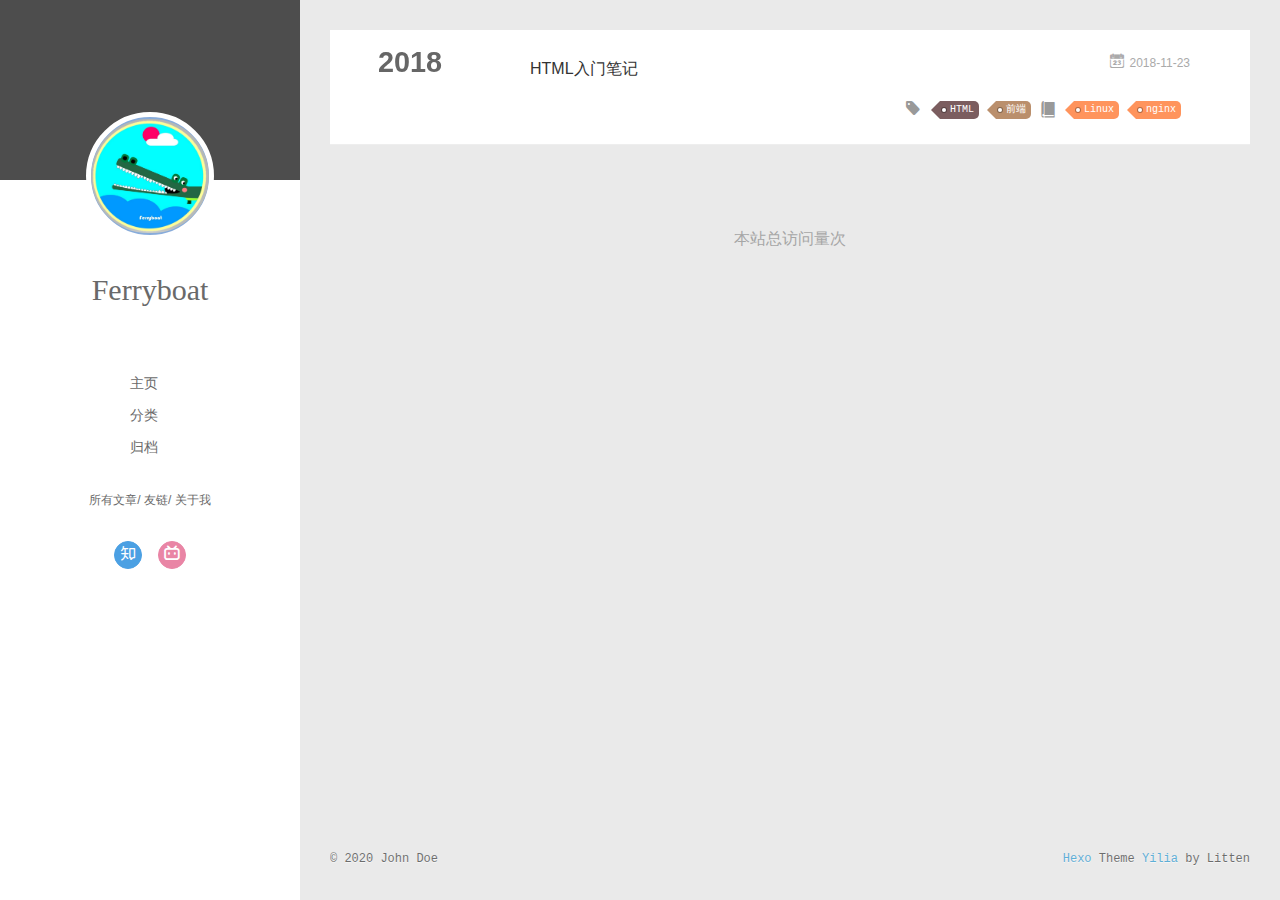
<file: tags/HTML/index.html>
<!DOCTYPE html>
<html>
<head>
  <meta charset="utf-8">
  
  <meta name="renderer" content="webkit">
  <meta http-equiv="X-UA-Compatible" content="IE=edge" >
  <link rel="dns-prefetch" href="http://example.com">
  <title>Tag: HTML | Hexo</title>
  <meta name="viewport" content="width=device-width, initial-scale=1, maximum-scale=1">
  <meta property="og:type" content="website">
<meta property="og:title" content="Hexo">
<meta property="og:url" content="http://example.com/tags/HTML/index.html">
<meta property="og:site_name" content="Hexo">
<meta property="og:locale" content="en_US">
<meta property="article:author" content="John Doe">
<meta name="twitter:card" content="summary">
  
    <link rel="alternative" href="/atom.xml" title="Hexo" type="application/atom+xml">
  
  
    <link rel="icon" href="/assets/2.png">
  
  <link rel="stylesheet" type="text/css" href="/./main.0cf68a.css">
  <style type="text/css">
  
    #container.show {
      background: linear-gradient(200deg,#a0cfe4,#e8c37e);
    }
  </style>
  

  

<meta name="generator" content="Hexo 5.1.1"></head>

<body>
  <div id="container" q-class="show:isCtnShow">
    <canvas id="anm-canvas" class="anm-canvas"></canvas>
    <div class="left-col" q-class="show:isShow">
      
<div class="overlay" style="background: #4d4d4d"></div>
<div class="intrude-less">
	<header id="header" class="inner">
		<a href="/" class="profilepic">
			<img src="/assets/1.png" class="js-avatar">
		</a>
		<hgroup>
		  <h1 class="header-author"><a href="/">Ferryboat</a></h1>
		</hgroup>
		

		<nav class="header-menu">
			<ul>
			
				<li><a href="/">主页</a></li>
	        
				<li><a href="/categories">分类</a></li>
	        
				<li><a href="/archives">归档</a></li>
	        
			</ul>
		</nav>
		<nav class="header-smart-menu">
    		
    			
    			<a q-on="click: openSlider(e, 'innerArchive')" href="javascript:void(0)">所有文章</a>
    			
            
    			
    			<a q-on="click: openSlider(e, 'friends')" href="javascript:void(0)">友链</a>
    			
            
    			
    			<a q-on="click: openSlider(e, 'aboutme')" href="javascript:void(0)">关于我</a>
    			
            
		</nav>
		<nav class="header-nav">
			<div class="social">
				
					<a class="zhihu" target="_blank" href="https://www.zhihu.com/people/a-na-ke-xi-mei-de" title="zhihu"><i class="icon-zhihu"></i></a>
		        
					<a class="bilibili" target="_blank" href="https://space.bilibili.com/415217964" title="bilibili"><i class="icon-bilibili"></i></a>
		        
			</div>
		</nav>
	</header>		
</div>

    </div>
    <div class="mid-col" q-class="show:isShow,hide:isShow|isFalse">
      
<nav id="mobile-nav">
  	<div class="overlay js-overlay" style="background: #4d4d4d"></div>
	<div class="btnctn js-mobile-btnctn">
  		<div class="slider-trigger list" q-on="click: openSlider(e)"><i class="icon icon-sort"></i></div>
	</div>
	<div class="intrude-less">
		<header id="header" class="inner">
			<div class="profilepic">
				<img src="/assets/1.png" class="js-avatar">
			</div>
			<hgroup>
			  <h1 class="header-author js-header-author">Ferryboat</h1>
			</hgroup>
			
			
			
				
			
				
			
				
			
			
			
			<nav class="header-nav">
				<div class="social">
					
						<a class="zhihu" target="_blank" href="https://www.zhihu.com/people/a-na-ke-xi-mei-de" title="zhihu"><i class="icon-zhihu"></i></a>
			        
						<a class="bilibili" target="_blank" href="https://space.bilibili.com/415217964" title="bilibili"><i class="icon-bilibili"></i></a>
			        
				</div>
			</nav>

			<nav class="header-menu js-header-menu">
				<ul style="width: 70%">
				
				
					<li style="width: 33.333333333333336%"><a href="/">主页</a></li>
		        
					<li style="width: 33.333333333333336%"><a href="/categories">分类</a></li>
		        
					<li style="width: 33.333333333333336%"><a href="/archives">归档</a></li>
		        
				</ul>
			</nav>
		</header>				
	</div>
	<div class="mobile-mask" style="display:none" q-show="isShow"></div>
</nav>

      <div id="wrapper" class="body-wrap">
        <div class="menu-l">
          <div class="canvas-wrap">
            <canvas data-colors="#eaeaea" data-sectionHeight="100" data-contentId="js-content" id="myCanvas1" class="anm-canvas"></canvas>
          </div>
          <div id="js-content" class="content-ll">
            
  
  
    
    
      
      
      <section class="archives-wrap">
        <div class="archive-year-wrap">
          <a href="/archives/2018" class="archive-year">2018</a>
        </div>
        <div class="archives">
    
    <article class="archive-article archive-type-post">
  <div class="archive-article-inner">
    <header class="archive-article-header">
      	<div class="article-meta">
	      	<a href="/2018/11/23/hello-world/" class="archive-article-date">
  	<time datetime="2018-11-23T13:07:15.000Z" itemprop="datePublished"><i class="icon-calendar icon"></i>2018-11-23</time>
</a>
        </div>
    	 
  
    <h1 itemprop="name">
      <a class="archive-article-title" href="/2018/11/23/hello-world/">HTML入门笔记</a>
    </h1>
  

        <div class="article-info info-on-right">
          
	<div class="article-tag tagcloud">
		<i class="icon-price-tags icon"></i>
		<ul class="article-tag-list">
			 
        		<li class="article-tag-list-item">
        			<a href="javascript:void(0)" class="js-tag article-tag-list-link color5">HTML</a>
        		</li>
      		 
        		<li class="article-tag-list-item">
        			<a href="javascript:void(0)" class="js-tag article-tag-list-link color3">前端</a>
        		</li>
      		
		</ul>
	</div>

          
	<div class="article-category tagcloud">
		<i class="icon-book icon"></i>
		<ul class="article-tag-list">
			 
        		<li class="article-tag-list-item">
        			<a href="/categories/Linux//" class="article-tag-list-link color1">Linux</a>
        		</li>
      		 
        		<li class="article-tag-list-item">
        			<a href="/categories/Linux/nginx//" class="article-tag-list-link color1">nginx</a>
        		</li>
      		
		</ul>
	</div>


        </div>
        <div class="clearfix"></div>
    </header>
  </div>
</article>
  
  
    </div></section>
  

    


          </div>
        </div>
      </div>
      <footer id="footer">
  <div class="outer">
    <div id="footer-info">
    	<div class="footer-left">
    		&copy; 2020 John Doe
    	</div>
      	<div class="footer-right">
      		<a href="http://hexo.io/" target="_blank">Hexo</a>  Theme <a href="https://github.com/litten/hexo-theme-yilia" target="_blank">Yilia</a> by Litten
      	</div>
    </div>
  </div>
</footer>

<script async src="//busuanzi.ibruce.info/busuanzi/2.3/busuanzi.pure.mini.js"></script>

<span id="busuanzi_container_site_pv">
	<p align="center">
	<font face="黑体" color=#A6A6A6 site=1 >
	本站总访问量<span id="busuanzi_value_site_pv"></span>次
	</font>
	</p>
</span>


<!--页面点击小红心-->
<script type="text/javascript" src="/love.js"></script>
    </div>
    <script>
	var yiliaConfig = {
		mathjax: false,
		isHome: false,
		isPost: false,
		isArchive: false,
		isTag: true,
		isCategory: false,
		open_in_new: false,
		toc_hide_index: true,
		root: "/",
		innerArchive: true,
		showTags: false
	}
</script>

<script>!function(t){function n(e){if(r[e])return r[e].exports;var i=r[e]={exports:{},id:e,loaded:!1};return t[e].call(i.exports,i,i.exports,n),i.loaded=!0,i.exports}var r={};n.m=t,n.c=r,n.p="./",n(0)}([function(t,n,r){r(195),t.exports=r(191)},function(t,n,r){var e=r(3),i=r(52),o=r(27),u=r(28),c=r(53),f="prototype",a=function(t,n,r){var s,l,h,v,p=t&a.F,d=t&a.G,y=t&a.S,g=t&a.P,b=t&a.B,m=d?e:y?e[n]||(e[n]={}):(e[n]||{})[f],x=d?i:i[n]||(i[n]={}),w=x[f]||(x[f]={});d&&(r=n);for(s in r)l=!p&&m&&void 0!==m[s],h=(l?m:r)[s],v=b&&l?c(h,e):g&&"function"==typeof h?c(Function.call,h):h,m&&u(m,s,h,t&a.U),x[s]!=h&&o(x,s,v),g&&w[s]!=h&&(w[s]=h)};e.core=i,a.F=1,a.G=2,a.S=4,a.P=8,a.B=16,a.W=32,a.U=64,a.R=128,t.exports=a},function(t,n,r){var e=r(6);t.exports=function(t){if(!e(t))throw TypeError(t+" is not an object!");return t}},function(t,n){var r=t.exports="undefined"!=typeof window&&window.Math==Math?window:"undefined"!=typeof self&&self.Math==Math?self:Function("return this")();"number"==typeof __g&&(__g=r)},function(t,n){t.exports=function(t){try{return!!t()}catch(t){return!0}}},function(t,n){var r=t.exports="undefined"!=typeof window&&window.Math==Math?window:"undefined"!=typeof self&&self.Math==Math?self:Function("return this")();"number"==typeof __g&&(__g=r)},function(t,n){t.exports=function(t){return"object"==typeof t?null!==t:"function"==typeof t}},function(t,n,r){var e=r(126)("wks"),i=r(76),o=r(3).Symbol,u="function"==typeof o;(t.exports=function(t){return e[t]||(e[t]=u&&o[t]||(u?o:i)("Symbol."+t))}).store=e},function(t,n){var r={}.hasOwnProperty;t.exports=function(t,n){return r.call(t,n)}},function(t,n,r){var e=r(94),i=r(33);t.exports=function(t){return e(i(t))}},function(t,n,r){t.exports=!r(4)(function(){return 7!=Object.defineProperty({},"a",{get:function(){return 7}}).a})},function(t,n,r){var e=r(2),i=r(167),o=r(50),u=Object.defineProperty;n.f=r(10)?Object.defineProperty:function(t,n,r){if(e(t),n=o(n,!0),e(r),i)try{return u(t,n,r)}catch(t){}if("get"in r||"set"in r)throw TypeError("Accessors not supported!");return"value"in r&&(t[n]=r.value),t}},function(t,n,r){t.exports=!r(18)(function(){return 7!=Object.defineProperty({},"a",{get:function(){return 7}}).a})},function(t,n,r){var e=r(14),i=r(22);t.exports=r(12)?function(t,n,r){return e.f(t,n,i(1,r))}:function(t,n,r){return t[n]=r,t}},function(t,n,r){var e=r(20),i=r(58),o=r(42),u=Object.defineProperty;n.f=r(12)?Object.defineProperty:function(t,n,r){if(e(t),n=o(n,!0),e(r),i)try{return u(t,n,r)}catch(t){}if("get"in r||"set"in r)throw TypeError("Accessors not supported!");return"value"in r&&(t[n]=r.value),t}},function(t,n,r){var e=r(40)("wks"),i=r(23),o=r(5).Symbol,u="function"==typeof o;(t.exports=function(t){return e[t]||(e[t]=u&&o[t]||(u?o:i)("Symbol."+t))}).store=e},function(t,n,r){var e=r(67),i=Math.min;t.exports=function(t){return t>0?i(e(t),9007199254740991):0}},function(t,n,r){var e=r(46);t.exports=function(t){return Object(e(t))}},function(t,n){t.exports=function(t){try{return!!t()}catch(t){return!0}}},function(t,n,r){var e=r(63),i=r(34);t.exports=Object.keys||function(t){return e(t,i)}},function(t,n,r){var e=r(21);t.exports=function(t){if(!e(t))throw TypeError(t+" is not an object!");return t}},function(t,n){t.exports=function(t){return"object"==typeof t?null!==t:"function"==typeof t}},function(t,n){t.exports=function(t,n){return{enumerable:!(1&t),configurable:!(2&t),writable:!(4&t),value:n}}},function(t,n){var r=0,e=Math.random();t.exports=function(t){return"Symbol(".concat(void 0===t?"":t,")_",(++r+e).toString(36))}},function(t,n){var r={}.hasOwnProperty;t.exports=function(t,n){return r.call(t,n)}},function(t,n){var r=t.exports={version:"2.4.0"};"number"==typeof __e&&(__e=r)},function(t,n){t.exports=function(t){if("function"!=typeof t)throw TypeError(t+" is not a function!");return t}},function(t,n,r){var e=r(11),i=r(66);t.exports=r(10)?function(t,n,r){return e.f(t,n,i(1,r))}:function(t,n,r){return t[n]=r,t}},function(t,n,r){var e=r(3),i=r(27),o=r(24),u=r(76)("src"),c="toString",f=Function[c],a=(""+f).split(c);r(52).inspectSource=function(t){return f.call(t)},(t.exports=function(t,n,r,c){var f="function"==typeof r;f&&(o(r,"name")||i(r,"name",n)),t[n]!==r&&(f&&(o(r,u)||i(r,u,t[n]?""+t[n]:a.join(String(n)))),t===e?t[n]=r:c?t[n]?t[n]=r:i(t,n,r):(delete t[n],i(t,n,r)))})(Function.prototype,c,function(){return"function"==typeof this&&this[u]||f.call(this)})},function(t,n,r){var e=r(1),i=r(4),o=r(46),u=function(t,n,r,e){var i=String(o(t)),u="<"+n;return""!==r&&(u+=" "+r+'="'+String(e).replace(/"/g,"&quot;")+'"'),u+">"+i+"</"+n+">"};t.exports=function(t,n){var r={};r[t]=n(u),e(e.P+e.F*i(function(){var n=""[t]('"');return n!==n.toLowerCase()||n.split('"').length>3}),"String",r)}},function(t,n,r){var e=r(115),i=r(46);t.exports=function(t){return e(i(t))}},function(t,n,r){var e=r(116),i=r(66),o=r(30),u=r(50),c=r(24),f=r(167),a=Object.getOwnPropertyDescriptor;n.f=r(10)?a:function(t,n){if(t=o(t),n=u(n,!0),f)try{return a(t,n)}catch(t){}if(c(t,n))return i(!e.f.call(t,n),t[n])}},function(t,n,r){var e=r(24),i=r(17),o=r(145)("IE_PROTO"),u=Object.prototype;t.exports=Object.getPrototypeOf||function(t){return t=i(t),e(t,o)?t[o]:"function"==typeof t.constructor&&t instanceof t.constructor?t.constructor.prototype:t instanceof Object?u:null}},function(t,n){t.exports=function(t){if(void 0==t)throw TypeError("Can't call method on  "+t);return t}},function(t,n){t.exports="constructor,hasOwnProperty,isPrototypeOf,propertyIsEnumerable,toLocaleString,toString,valueOf".split(",")},function(t,n){t.exports={}},function(t,n){t.exports=!0},function(t,n){n.f={}.propertyIsEnumerable},function(t,n,r){var e=r(14).f,i=r(8),o=r(15)("toStringTag");t.exports=function(t,n,r){t&&!i(t=r?t:t.prototype,o)&&e(t,o,{configurable:!0,value:n})}},function(t,n,r){var e=r(40)("keys"),i=r(23);t.exports=function(t){return e[t]||(e[t]=i(t))}},function(t,n,r){var e=r(5),i="__core-js_shared__",o=e[i]||(e[i]={});t.exports=function(t){return o[t]||(o[t]={})}},function(t,n){var r=Math.ceil,e=Math.floor;t.exports=function(t){return isNaN(t=+t)?0:(t>0?e:r)(t)}},function(t,n,r){var e=r(21);t.exports=function(t,n){if(!e(t))return t;var r,i;if(n&&"function"==typeof(r=t.toString)&&!e(i=r.call(t)))return i;if("function"==typeof(r=t.valueOf)&&!e(i=r.call(t)))return i;if(!n&&"function"==typeof(r=t.toString)&&!e(i=r.call(t)))return i;throw TypeError("Can't convert object to primitive value")}},function(t,n,r){var e=r(5),i=r(25),o=r(36),u=r(44),c=r(14).f;t.exports=function(t){var n=i.Symbol||(i.Symbol=o?{}:e.Symbol||{});"_"==t.charAt(0)||t in n||c(n,t,{value:u.f(t)})}},function(t,n,r){n.f=r(15)},function(t,n){var r={}.toString;t.exports=function(t){return r.call(t).slice(8,-1)}},function(t,n){t.exports=function(t){if(void 0==t)throw TypeError("Can't call method on  "+t);return t}},function(t,n,r){var e=r(4);t.exports=function(t,n){return!!t&&e(function(){n?t.call(null,function(){},1):t.call(null)})}},function(t,n,r){var e=r(53),i=r(115),o=r(17),u=r(16),c=r(203);t.exports=function(t,n){var r=1==t,f=2==t,a=3==t,s=4==t,l=6==t,h=5==t||l,v=n||c;return function(n,c,p){for(var d,y,g=o(n),b=i(g),m=e(c,p,3),x=u(b.length),w=0,S=r?v(n,x):f?v(n,0):void 0;x>w;w++)if((h||w in b)&&(d=b[w],y=m(d,w,g),t))if(r)S[w]=y;else if(y)switch(t){case 3:return!0;case 5:return d;case 6:return w;case 2:S.push(d)}else if(s)return!1;return l?-1:a||s?s:S}}},function(t,n,r){var e=r(1),i=r(52),o=r(4);t.exports=function(t,n){var r=(i.Object||{})[t]||Object[t],u={};u[t]=n(r),e(e.S+e.F*o(function(){r(1)}),"Object",u)}},function(t,n,r){var e=r(6);t.exports=function(t,n){if(!e(t))return t;var r,i;if(n&&"function"==typeof(r=t.toString)&&!e(i=r.call(t)))return i;if("function"==typeof(r=t.valueOf)&&!e(i=r.call(t)))return i;if(!n&&"function"==typeof(r=t.toString)&&!e(i=r.call(t)))return i;throw TypeError("Can't convert object to primitive value")}},function(t,n,r){var e=r(5),i=r(25),o=r(91),u=r(13),c="prototype",f=function(t,n,r){var a,s,l,h=t&f.F,v=t&f.G,p=t&f.S,d=t&f.P,y=t&f.B,g=t&f.W,b=v?i:i[n]||(i[n]={}),m=b[c],x=v?e:p?e[n]:(e[n]||{})[c];v&&(r=n);for(a in r)(s=!h&&x&&void 0!==x[a])&&a in b||(l=s?x[a]:r[a],b[a]=v&&"function"!=typeof x[a]?r[a]:y&&s?o(l,e):g&&x[a]==l?function(t){var n=function(n,r,e){if(this instanceof t){switch(arguments.length){case 0:return new t;case 1:return new t(n);case 2:return new t(n,r)}return new t(n,r,e)}return t.apply(this,arguments)};return n[c]=t[c],n}(l):d&&"function"==typeof l?o(Function.call,l):l,d&&((b.virtual||(b.virtual={}))[a]=l,t&f.R&&m&&!m[a]&&u(m,a,l)))};f.F=1,f.G=2,f.S=4,f.P=8,f.B=16,f.W=32,f.U=64,f.R=128,t.exports=f},function(t,n){var r=t.exports={version:"2.4.0"};"number"==typeof __e&&(__e=r)},function(t,n,r){var e=r(26);t.exports=function(t,n,r){if(e(t),void 0===n)return t;switch(r){case 1:return function(r){return t.call(n,r)};case 2:return function(r,e){return t.call(n,r,e)};case 3:return function(r,e,i){return t.call(n,r,e,i)}}return function(){return t.apply(n,arguments)}}},function(t,n,r){var e=r(183),i=r(1),o=r(126)("metadata"),u=o.store||(o.store=new(r(186))),c=function(t,n,r){var i=u.get(t);if(!i){if(!r)return;u.set(t,i=new e)}var o=i.get(n);if(!o){if(!r)return;i.set(n,o=new e)}return o},f=function(t,n,r){var e=c(n,r,!1);return void 0!==e&&e.has(t)},a=function(t,n,r){var e=c(n,r,!1);return void 0===e?void 0:e.get(t)},s=function(t,n,r,e){c(r,e,!0).set(t,n)},l=function(t,n){var r=c(t,n,!1),e=[];return r&&r.forEach(function(t,n){e.push(n)}),e},h=function(t){return void 0===t||"symbol"==typeof t?t:String(t)},v=function(t){i(i.S,"Reflect",t)};t.exports={store:u,map:c,has:f,get:a,set:s,keys:l,key:h,exp:v}},function(t,n,r){"use strict";if(r(10)){var e=r(69),i=r(3),o=r(4),u=r(1),c=r(127),f=r(152),a=r(53),s=r(68),l=r(66),h=r(27),v=r(73),p=r(67),d=r(16),y=r(75),g=r(50),b=r(24),m=r(180),x=r(114),w=r(6),S=r(17),_=r(137),O=r(70),E=r(32),P=r(71).f,j=r(154),F=r(76),M=r(7),A=r(48),N=r(117),T=r(146),I=r(155),k=r(80),L=r(123),R=r(74),C=r(130),D=r(160),U=r(11),W=r(31),G=U.f,B=W.f,V=i.RangeError,z=i.TypeError,q=i.Uint8Array,K="ArrayBuffer",J="Shared"+K,Y="BYTES_PER_ELEMENT",H="prototype",$=Array[H],X=f.ArrayBuffer,Q=f.DataView,Z=A(0),tt=A(2),nt=A(3),rt=A(4),et=A(5),it=A(6),ot=N(!0),ut=N(!1),ct=I.values,ft=I.keys,at=I.entries,st=$.lastIndexOf,lt=$.reduce,ht=$.reduceRight,vt=$.join,pt=$.sort,dt=$.slice,yt=$.toString,gt=$.toLocaleString,bt=M("iterator"),mt=M("toStringTag"),xt=F("typed_constructor"),wt=F("def_constructor"),St=c.CONSTR,_t=c.TYPED,Ot=c.VIEW,Et="Wrong length!",Pt=A(1,function(t,n){return Tt(T(t,t[wt]),n)}),jt=o(function(){return 1===new q(new Uint16Array([1]).buffer)[0]}),Ft=!!q&&!!q[H].set&&o(function(){new q(1).set({})}),Mt=function(t,n){if(void 0===t)throw z(Et);var r=+t,e=d(t);if(n&&!m(r,e))throw V(Et);return e},At=function(t,n){var r=p(t);if(r<0||r%n)throw V("Wrong offset!");return r},Nt=function(t){if(w(t)&&_t in t)return t;throw z(t+" is not a typed array!")},Tt=function(t,n){if(!(w(t)&&xt in t))throw z("It is not a typed array constructor!");return new t(n)},It=function(t,n){return kt(T(t,t[wt]),n)},kt=function(t,n){for(var r=0,e=n.length,i=Tt(t,e);e>r;)i[r]=n[r++];return i},Lt=function(t,n,r){G(t,n,{get:function(){return this._d[r]}})},Rt=function(t){var n,r,e,i,o,u,c=S(t),f=arguments.length,s=f>1?arguments[1]:void 0,l=void 0!==s,h=j(c);if(void 0!=h&&!_(h)){for(u=h.call(c),e=[],n=0;!(o=u.next()).done;n++)e.push(o.value);c=e}for(l&&f>2&&(s=a(s,arguments[2],2)),n=0,r=d(c.length),i=Tt(this,r);r>n;n++)i[n]=l?s(c[n],n):c[n];return i},Ct=function(){for(var t=0,n=arguments.length,r=Tt(this,n);n>t;)r[t]=arguments[t++];return r},Dt=!!q&&o(function(){gt.call(new q(1))}),Ut=function(){return gt.apply(Dt?dt.call(Nt(this)):Nt(this),arguments)},Wt={copyWithin:function(t,n){return D.call(Nt(this),t,n,arguments.length>2?arguments[2]:void 0)},every:function(t){return rt(Nt(this),t,arguments.length>1?arguments[1]:void 0)},fill:function(t){return C.apply(Nt(this),arguments)},filter:function(t){return It(this,tt(Nt(this),t,arguments.length>1?arguments[1]:void 0))},find:function(t){return et(Nt(this),t,arguments.length>1?arguments[1]:void 0)},findIndex:function(t){return it(Nt(this),t,arguments.length>1?arguments[1]:void 0)},forEach:function(t){Z(Nt(this),t,arguments.length>1?arguments[1]:void 0)},indexOf:function(t){return ut(Nt(this),t,arguments.length>1?arguments[1]:void 0)},includes:function(t){return ot(Nt(this),t,arguments.length>1?arguments[1]:void 0)},join:function(t){return vt.apply(Nt(this),arguments)},lastIndexOf:function(t){return st.apply(Nt(this),arguments)},map:function(t){return Pt(Nt(this),t,arguments.length>1?arguments[1]:void 0)},reduce:function(t){return lt.apply(Nt(this),arguments)},reduceRight:function(t){return ht.apply(Nt(this),arguments)},reverse:function(){for(var t,n=this,r=Nt(n).length,e=Math.floor(r/2),i=0;i<e;)t=n[i],n[i++]=n[--r],n[r]=t;return n},some:function(t){return nt(Nt(this),t,arguments.length>1?arguments[1]:void 0)},sort:function(t){return pt.call(Nt(this),t)},subarray:function(t,n){var r=Nt(this),e=r.length,i=y(t,e);return new(T(r,r[wt]))(r.buffer,r.byteOffset+i*r.BYTES_PER_ELEMENT,d((void 0===n?e:y(n,e))-i))}},Gt=function(t,n){return It(this,dt.call(Nt(this),t,n))},Bt=function(t){Nt(this);var n=At(arguments[1],1),r=this.length,e=S(t),i=d(e.length),o=0;if(i+n>r)throw V(Et);for(;o<i;)this[n+o]=e[o++]},Vt={entries:function(){return at.call(Nt(this))},keys:function(){return ft.call(Nt(this))},values:function(){return ct.call(Nt(this))}},zt=function(t,n){return w(t)&&t[_t]&&"symbol"!=typeof n&&n in t&&String(+n)==String(n)},qt=function(t,n){return zt(t,n=g(n,!0))?l(2,t[n]):B(t,n)},Kt=function(t,n,r){return!(zt(t,n=g(n,!0))&&w(r)&&b(r,"value"))||b(r,"get")||b(r,"set")||r.configurable||b(r,"writable")&&!r.writable||b(r,"enumerable")&&!r.enumerable?G(t,n,r):(t[n]=r.value,t)};St||(W.f=qt,U.f=Kt),u(u.S+u.F*!St,"Object",{getOwnPropertyDescriptor:qt,defineProperty:Kt}),o(function(){yt.call({})})&&(yt=gt=function(){return vt.call(this)});var Jt=v({},Wt);v(Jt,Vt),h(Jt,bt,Vt.values),v(Jt,{slice:Gt,set:Bt,constructor:function(){},toString:yt,toLocaleString:Ut}),Lt(Jt,"buffer","b"),Lt(Jt,"byteOffset","o"),Lt(Jt,"byteLength","l"),Lt(Jt,"length","e"),G(Jt,mt,{get:function(){return this[_t]}}),t.exports=function(t,n,r,f){f=!!f;var a=t+(f?"Clamped":"")+"Array",l="Uint8Array"!=a,v="get"+t,p="set"+t,y=i[a],g=y||{},b=y&&E(y),m=!y||!c.ABV,S={},_=y&&y[H],j=function(t,r){var e=t._d;return e.v[v](r*n+e.o,jt)},F=function(t,r,e){var i=t._d;f&&(e=(e=Math.round(e))<0?0:e>255?255:255&e),i.v[p](r*n+i.o,e,jt)},M=function(t,n){G(t,n,{get:function(){return j(this,n)},set:function(t){return F(this,n,t)},enumerable:!0})};m?(y=r(function(t,r,e,i){s(t,y,a,"_d");var o,u,c,f,l=0,v=0;if(w(r)){if(!(r instanceof X||(f=x(r))==K||f==J))return _t in r?kt(y,r):Rt.call(y,r);o=r,v=At(e,n);var p=r.byteLength;if(void 0===i){if(p%n)throw V(Et);if((u=p-v)<0)throw V(Et)}else if((u=d(i)*n)+v>p)throw V(Et);c=u/n}else c=Mt(r,!0),u=c*n,o=new X(u);for(h(t,"_d",{b:o,o:v,l:u,e:c,v:new Q(o)});l<c;)M(t,l++)}),_=y[H]=O(Jt),h(_,"constructor",y)):L(function(t){new y(null),new y(t)},!0)||(y=r(function(t,r,e,i){s(t,y,a);var o;return w(r)?r instanceof X||(o=x(r))==K||o==J?void 0!==i?new g(r,At(e,n),i):void 0!==e?new g(r,At(e,n)):new g(r):_t in r?kt(y,r):Rt.call(y,r):new g(Mt(r,l))}),Z(b!==Function.prototype?P(g).concat(P(b)):P(g),function(t){t in y||h(y,t,g[t])}),y[H]=_,e||(_.constructor=y));var A=_[bt],N=!!A&&("values"==A.name||void 0==A.name),T=Vt.values;h(y,xt,!0),h(_,_t,a),h(_,Ot,!0),h(_,wt,y),(f?new y(1)[mt]==a:mt in _)||G(_,mt,{get:function(){return a}}),S[a]=y,u(u.G+u.W+u.F*(y!=g),S),u(u.S,a,{BYTES_PER_ELEMENT:n,from:Rt,of:Ct}),Y in _||h(_,Y,n),u(u.P,a,Wt),R(a),u(u.P+u.F*Ft,a,{set:Bt}),u(u.P+u.F*!N,a,Vt),u(u.P+u.F*(_.toString!=yt),a,{toString:yt}),u(u.P+u.F*o(function(){new y(1).slice()}),a,{slice:Gt}),u(u.P+u.F*(o(function(){return[1,2].toLocaleString()!=new y([1,2]).toLocaleString()})||!o(function(){_.toLocaleString.call([1,2])})),a,{toLocaleString:Ut}),k[a]=N?A:T,e||N||h(_,bt,T)}}else t.exports=function(){}},function(t,n){var r={}.toString;t.exports=function(t){return r.call(t).slice(8,-1)}},function(t,n,r){var e=r(21),i=r(5).document,o=e(i)&&e(i.createElement);t.exports=function(t){return o?i.createElement(t):{}}},function(t,n,r){t.exports=!r(12)&&!r(18)(function(){return 7!=Object.defineProperty(r(57)("div"),"a",{get:function(){return 7}}).a})},function(t,n,r){"use strict";var e=r(36),i=r(51),o=r(64),u=r(13),c=r(8),f=r(35),a=r(96),s=r(38),l=r(103),h=r(15)("iterator"),v=!([].keys&&"next"in[].keys()),p="keys",d="values",y=function(){return this};t.exports=function(t,n,r,g,b,m,x){a(r,n,g);var w,S,_,O=function(t){if(!v&&t in F)return F[t];switch(t){case p:case d:return function(){return new r(this,t)}}return function(){return new r(this,t)}},E=n+" Iterator",P=b==d,j=!1,F=t.prototype,M=F[h]||F["@@iterator"]||b&&F[b],A=M||O(b),N=b?P?O("entries"):A:void 0,T="Array"==n?F.entries||M:M;if(T&&(_=l(T.call(new t)))!==Object.prototype&&(s(_,E,!0),e||c(_,h)||u(_,h,y)),P&&M&&M.name!==d&&(j=!0,A=function(){return M.call(this)}),e&&!x||!v&&!j&&F[h]||u(F,h,A),f[n]=A,f[E]=y,b)if(w={values:P?A:O(d),keys:m?A:O(p),entries:N},x)for(S in w)S in F||o(F,S,w[S]);else i(i.P+i.F*(v||j),n,w);return w}},function(t,n,r){var e=r(20),i=r(100),o=r(34),u=r(39)("IE_PROTO"),c=function(){},f="prototype",a=function(){var t,n=r(57)("iframe"),e=o.length;for(n.style.display="none",r(93).appendChild(n),n.src="javascript:",t=n.contentWindow.document,t.open(),t.write("<script>document.F=Object<\/script>"),t.close(),a=t.F;e--;)delete a[f][o[e]];return a()};t.exports=Object.create||function(t,n){var r;return null!==t?(c[f]=e(t),r=new c,c[f]=null,r[u]=t):r=a(),void 0===n?r:i(r,n)}},function(t,n,r){var e=r(63),i=r(34).concat("length","prototype");n.f=Object.getOwnPropertyNames||function(t){return e(t,i)}},function(t,n){n.f=Object.getOwnPropertySymbols},function(t,n,r){var e=r(8),i=r(9),o=r(90)(!1),u=r(39)("IE_PROTO");t.exports=function(t,n){var r,c=i(t),f=0,a=[];for(r in c)r!=u&&e(c,r)&&a.push(r);for(;n.length>f;)e(c,r=n[f++])&&(~o(a,r)||a.push(r));return a}},function(t,n,r){t.exports=r(13)},function(t,n,r){var e=r(76)("meta"),i=r(6),o=r(24),u=r(11).f,c=0,f=Object.isExtensible||function(){return!0},a=!r(4)(function(){return f(Object.preventExtensions({}))}),s=function(t){u(t,e,{value:{i:"O"+ ++c,w:{}}})},l=function(t,n){if(!i(t))return"symbol"==typeof t?t:("string"==typeof t?"S":"P")+t;if(!o(t,e)){if(!f(t))return"F";if(!n)return"E";s(t)}return t[e].i},h=function(t,n){if(!o(t,e)){if(!f(t))return!0;if(!n)return!1;s(t)}return t[e].w},v=function(t){return a&&p.NEED&&f(t)&&!o(t,e)&&s(t),t},p=t.exports={KEY:e,NEED:!1,fastKey:l,getWeak:h,onFreeze:v}},function(t,n){t.exports=function(t,n){return{enumerable:!(1&t),configurable:!(2&t),writable:!(4&t),value:n}}},function(t,n){var r=Math.ceil,e=Math.floor;t.exports=function(t){return isNaN(t=+t)?0:(t>0?e:r)(t)}},function(t,n){t.exports=function(t,n,r,e){if(!(t instanceof n)||void 0!==e&&e in t)throw TypeError(r+": incorrect invocation!");return t}},function(t,n){t.exports=!1},function(t,n,r){var e=r(2),i=r(173),o=r(133),u=r(145)("IE_PROTO"),c=function(){},f="prototype",a=function(){var t,n=r(132)("iframe"),e=o.length;for(n.style.display="none",r(135).appendChild(n),n.src="javascript:",t=n.contentWindow.document,t.open(),t.write("<script>document.F=Object<\/script>"),t.close(),a=t.F;e--;)delete a[f][o[e]];return a()};t.exports=Object.create||function(t,n){var r;return null!==t?(c[f]=e(t),r=new c,c[f]=null,r[u]=t):r=a(),void 0===n?r:i(r,n)}},function(t,n,r){var e=r(175),i=r(133).concat("length","prototype");n.f=Object.getOwnPropertyNames||function(t){return e(t,i)}},function(t,n,r){var e=r(175),i=r(133);t.exports=Object.keys||function(t){return e(t,i)}},function(t,n,r){var e=r(28);t.exports=function(t,n,r){for(var i in n)e(t,i,n[i],r);return t}},function(t,n,r){"use strict";var e=r(3),i=r(11),o=r(10),u=r(7)("species");t.exports=function(t){var n=e[t];o&&n&&!n[u]&&i.f(n,u,{configurable:!0,get:function(){return this}})}},function(t,n,r){var e=r(67),i=Math.max,o=Math.min;t.exports=function(t,n){return t=e(t),t<0?i(t+n,0):o(t,n)}},function(t,n){var r=0,e=Math.random();t.exports=function(t){return"Symbol(".concat(void 0===t?"":t,")_",(++r+e).toString(36))}},function(t,n,r){var e=r(33);t.exports=function(t){return Object(e(t))}},function(t,n,r){var e=r(7)("unscopables"),i=Array.prototype;void 0==i[e]&&r(27)(i,e,{}),t.exports=function(t){i[e][t]=!0}},function(t,n,r){var e=r(53),i=r(169),o=r(137),u=r(2),c=r(16),f=r(154),a={},s={},n=t.exports=function(t,n,r,l,h){var v,p,d,y,g=h?function(){return t}:f(t),b=e(r,l,n?2:1),m=0;if("function"!=typeof g)throw TypeError(t+" is not iterable!");if(o(g)){for(v=c(t.length);v>m;m++)if((y=n?b(u(p=t[m])[0],p[1]):b(t[m]))===a||y===s)return y}else for(d=g.call(t);!(p=d.next()).done;)if((y=i(d,b,p.value,n))===a||y===s)return y};n.BREAK=a,n.RETURN=s},function(t,n){t.exports={}},function(t,n,r){var e=r(11).f,i=r(24),o=r(7)("toStringTag");t.exports=function(t,n,r){t&&!i(t=r?t:t.prototype,o)&&e(t,o,{configurable:!0,value:n})}},function(t,n,r){var e=r(1),i=r(46),o=r(4),u=r(150),c="["+u+"]",f="​",a=RegExp("^"+c+c+"*"),s=RegExp(c+c+"*$"),l=function(t,n,r){var i={},c=o(function(){return!!u[t]()||f[t]()!=f}),a=i[t]=c?n(h):u[t];r&&(i[r]=a),e(e.P+e.F*c,"String",i)},h=l.trim=function(t,n){return t=String(i(t)),1&n&&(t=t.replace(a,"")),2&n&&(t=t.replace(s,"")),t};t.exports=l},function(t,n,r){t.exports={default:r(86),__esModule:!0}},function(t,n,r){t.exports={default:r(87),__esModule:!0}},function(t,n,r){"use strict";function e(t){return t&&t.__esModule?t:{default:t}}n.__esModule=!0;var i=r(84),o=e(i),u=r(83),c=e(u),f="function"==typeof c.default&&"symbol"==typeof o.default?function(t){return typeof t}:function(t){return t&&"function"==typeof c.default&&t.constructor===c.default&&t!==c.default.prototype?"symbol":typeof t};n.default="function"==typeof c.default&&"symbol"===f(o.default)?function(t){return void 0===t?"undefined":f(t)}:function(t){return t&&"function"==typeof c.default&&t.constructor===c.default&&t!==c.default.prototype?"symbol":void 0===t?"undefined":f(t)}},function(t,n,r){r(110),r(108),r(111),r(112),t.exports=r(25).Symbol},function(t,n,r){r(109),r(113),t.exports=r(44).f("iterator")},function(t,n){t.exports=function(t){if("function"!=typeof t)throw TypeError(t+" is not a function!");return t}},function(t,n){t.exports=function(){}},function(t,n,r){var e=r(9),i=r(106),o=r(105);t.exports=function(t){return function(n,r,u){var c,f=e(n),a=i(f.length),s=o(u,a);if(t&&r!=r){for(;a>s;)if((c=f[s++])!=c)return!0}else for(;a>s;s++)if((t||s in f)&&f[s]===r)return t||s||0;return!t&&-1}}},function(t,n,r){var e=r(88);t.exports=function(t,n,r){if(e(t),void 0===n)return t;switch(r){case 1:return function(r){return t.call(n,r)};case 2:return function(r,e){return t.call(n,r,e)};case 3:return function(r,e,i){return t.call(n,r,e,i)}}return function(){return t.apply(n,arguments)}}},function(t,n,r){var e=r(19),i=r(62),o=r(37);t.exports=function(t){var n=e(t),r=i.f;if(r)for(var u,c=r(t),f=o.f,a=0;c.length>a;)f.call(t,u=c[a++])&&n.push(u);return n}},function(t,n,r){t.exports=r(5).document&&document.documentElement},function(t,n,r){var e=r(56);t.exports=Object("z").propertyIsEnumerable(0)?Object:function(t){return"String"==e(t)?t.split(""):Object(t)}},function(t,n,r){var e=r(56);t.exports=Array.isArray||function(t){return"Array"==e(t)}},function(t,n,r){"use strict";var e=r(60),i=r(22),o=r(38),u={};r(13)(u,r(15)("iterator"),function(){return this}),t.exports=function(t,n,r){t.prototype=e(u,{next:i(1,r)}),o(t,n+" Iterator")}},function(t,n){t.exports=function(t,n){return{value:n,done:!!t}}},function(t,n,r){var e=r(19),i=r(9);t.exports=function(t,n){for(var r,o=i(t),u=e(o),c=u.length,f=0;c>f;)if(o[r=u[f++]]===n)return r}},function(t,n,r){var e=r(23)("meta"),i=r(21),o=r(8),u=r(14).f,c=0,f=Object.isExtensible||function(){return!0},a=!r(18)(function(){return f(Object.preventExtensions({}))}),s=function(t){u(t,e,{value:{i:"O"+ ++c,w:{}}})},l=function(t,n){if(!i(t))return"symbol"==typeof t?t:("string"==typeof t?"S":"P")+t;if(!o(t,e)){if(!f(t))return"F";if(!n)return"E";s(t)}return t[e].i},h=function(t,n){if(!o(t,e)){if(!f(t))return!0;if(!n)return!1;s(t)}return t[e].w},v=function(t){return a&&p.NEED&&f(t)&&!o(t,e)&&s(t),t},p=t.exports={KEY:e,NEED:!1,fastKey:l,getWeak:h,onFreeze:v}},function(t,n,r){var e=r(14),i=r(20),o=r(19);t.exports=r(12)?Object.defineProperties:function(t,n){i(t);for(var r,u=o(n),c=u.length,f=0;c>f;)e.f(t,r=u[f++],n[r]);return t}},function(t,n,r){var e=r(37),i=r(22),o=r(9),u=r(42),c=r(8),f=r(58),a=Object.getOwnPropertyDescriptor;n.f=r(12)?a:function(t,n){if(t=o(t),n=u(n,!0),f)try{return a(t,n)}catch(t){}if(c(t,n))return i(!e.f.call(t,n),t[n])}},function(t,n,r){var e=r(9),i=r(61).f,o={}.toString,u="object"==typeof window&&window&&Object.getOwnPropertyNames?Object.getOwnPropertyNames(window):[],c=function(t){try{return i(t)}catch(t){return u.slice()}};t.exports.f=function(t){return u&&"[object Window]"==o.call(t)?c(t):i(e(t))}},function(t,n,r){var e=r(8),i=r(77),o=r(39)("IE_PROTO"),u=Object.prototype;t.exports=Object.getPrototypeOf||function(t){return t=i(t),e(t,o)?t[o]:"function"==typeof t.constructor&&t instanceof t.constructor?t.constructor.prototype:t instanceof Object?u:null}},function(t,n,r){var e=r(41),i=r(33);t.exports=function(t){return function(n,r){var o,u,c=String(i(n)),f=e(r),a=c.length;return f<0||f>=a?t?"":void 0:(o=c.charCodeAt(f),o<55296||o>56319||f+1===a||(u=c.charCodeAt(f+1))<56320||u>57343?t?c.charAt(f):o:t?c.slice(f,f+2):u-56320+(o-55296<<10)+65536)}}},function(t,n,r){var e=r(41),i=Math.max,o=Math.min;t.exports=function(t,n){return t=e(t),t<0?i(t+n,0):o(t,n)}},function(t,n,r){var e=r(41),i=Math.min;t.exports=function(t){return t>0?i(e(t),9007199254740991):0}},function(t,n,r){"use strict";var e=r(89),i=r(97),o=r(35),u=r(9);t.exports=r(59)(Array,"Array",function(t,n){this._t=u(t),this._i=0,this._k=n},function(){var t=this._t,n=this._k,r=this._i++;return!t||r>=t.length?(this._t=void 0,i(1)):"keys"==n?i(0,r):"values"==n?i(0,t[r]):i(0,[r,t[r]])},"values"),o.Arguments=o.Array,e("keys"),e("values"),e("entries")},function(t,n){},function(t,n,r){"use strict";var e=r(104)(!0);r(59)(String,"String",function(t){this._t=String(t),this._i=0},function(){var t,n=this._t,r=this._i;return r>=n.length?{value:void 0,done:!0}:(t=e(n,r),this._i+=t.length,{value:t,done:!1})})},function(t,n,r){"use strict";var e=r(5),i=r(8),o=r(12),u=r(51),c=r(64),f=r(99).KEY,a=r(18),s=r(40),l=r(38),h=r(23),v=r(15),p=r(44),d=r(43),y=r(98),g=r(92),b=r(95),m=r(20),x=r(9),w=r(42),S=r(22),_=r(60),O=r(102),E=r(101),P=r(14),j=r(19),F=E.f,M=P.f,A=O.f,N=e.Symbol,T=e.JSON,I=T&&T.stringify,k="prototype",L=v("_hidden"),R=v("toPrimitive"),C={}.propertyIsEnumerable,D=s("symbol-registry"),U=s("symbols"),W=s("op-symbols"),G=Object[k],B="function"==typeof N,V=e.QObject,z=!V||!V[k]||!V[k].findChild,q=o&&a(function(){return 7!=_(M({},"a",{get:function(){return M(this,"a",{value:7}).a}})).a})?function(t,n,r){var e=F(G,n);e&&delete G[n],M(t,n,r),e&&t!==G&&M(G,n,e)}:M,K=function(t){var n=U[t]=_(N[k]);return n._k=t,n},J=B&&"symbol"==typeof N.iterator?function(t){return"symbol"==typeof t}:function(t){return t instanceof N},Y=function(t,n,r){return t===G&&Y(W,n,r),m(t),n=w(n,!0),m(r),i(U,n)?(r.enumerable?(i(t,L)&&t[L][n]&&(t[L][n]=!1),r=_(r,{enumerable:S(0,!1)})):(i(t,L)||M(t,L,S(1,{})),t[L][n]=!0),q(t,n,r)):M(t,n,r)},H=function(t,n){m(t);for(var r,e=g(n=x(n)),i=0,o=e.length;o>i;)Y(t,r=e[i++],n[r]);return t},$=function(t,n){return void 0===n?_(t):H(_(t),n)},X=function(t){var n=C.call(this,t=w(t,!0));return!(this===G&&i(U,t)&&!i(W,t))&&(!(n||!i(this,t)||!i(U,t)||i(this,L)&&this[L][t])||n)},Q=function(t,n){if(t=x(t),n=w(n,!0),t!==G||!i(U,n)||i(W,n)){var r=F(t,n);return!r||!i(U,n)||i(t,L)&&t[L][n]||(r.enumerable=!0),r}},Z=function(t){for(var n,r=A(x(t)),e=[],o=0;r.length>o;)i(U,n=r[o++])||n==L||n==f||e.push(n);return e},tt=function(t){for(var n,r=t===G,e=A(r?W:x(t)),o=[],u=0;e.length>u;)!i(U,n=e[u++])||r&&!i(G,n)||o.push(U[n]);return o};B||(N=function(){if(this instanceof N)throw TypeError("Symbol is not a constructor!");var t=h(arguments.length>0?arguments[0]:void 0),n=function(r){this===G&&n.call(W,r),i(this,L)&&i(this[L],t)&&(this[L][t]=!1),q(this,t,S(1,r))};return o&&z&&q(G,t,{configurable:!0,set:n}),K(t)},c(N[k],"toString",function(){return this._k}),E.f=Q,P.f=Y,r(61).f=O.f=Z,r(37).f=X,r(62).f=tt,o&&!r(36)&&c(G,"propertyIsEnumerable",X,!0),p.f=function(t){return K(v(t))}),u(u.G+u.W+u.F*!B,{Symbol:N});for(var nt="hasInstance,isConcatSpreadable,iterator,match,replace,search,species,split,toPrimitive,toStringTag,unscopables".split(","),rt=0;nt.length>rt;)v(nt[rt++]);for(var nt=j(v.store),rt=0;nt.length>rt;)d(nt[rt++]);u(u.S+u.F*!B,"Symbol",{for:function(t){return i(D,t+="")?D[t]:D[t]=N(t)},keyFor:function(t){if(J(t))return y(D,t);throw TypeError(t+" is not a symbol!")},useSetter:function(){z=!0},useSimple:function(){z=!1}}),u(u.S+u.F*!B,"Object",{create:$,defineProperty:Y,defineProperties:H,getOwnPropertyDescriptor:Q,getOwnPropertyNames:Z,getOwnPropertySymbols:tt}),T&&u(u.S+u.F*(!B||a(function(){var t=N();return"[null]"!=I([t])||"{}"!=I({a:t})||"{}"!=I(Object(t))})),"JSON",{stringify:function(t){if(void 0!==t&&!J(t)){for(var n,r,e=[t],i=1;arguments.length>i;)e.push(arguments[i++]);return n=e[1],"function"==typeof n&&(r=n),!r&&b(n)||(n=function(t,n){if(r&&(n=r.call(this,t,n)),!J(n))return n}),e[1]=n,I.apply(T,e)}}}),N[k][R]||r(13)(N[k],R,N[k].valueOf),l(N,"Symbol"),l(Math,"Math",!0),l(e.JSON,"JSON",!0)},function(t,n,r){r(43)("asyncIterator")},function(t,n,r){r(43)("observable")},function(t,n,r){r(107);for(var e=r(5),i=r(13),o=r(35),u=r(15)("toStringTag"),c=["NodeList","DOMTokenList","MediaList","StyleSheetList","CSSRuleList"],f=0;f<5;f++){var a=c[f],s=e[a],l=s&&s.prototype;l&&!l[u]&&i(l,u,a),o[a]=o.Array}},function(t,n,r){var e=r(45),i=r(7)("toStringTag"),o="Arguments"==e(function(){return arguments}()),u=function(t,n){try{return t[n]}catch(t){}};t.exports=function(t){var n,r,c;return void 0===t?"Undefined":null===t?"Null":"string"==typeof(r=u(n=Object(t),i))?r:o?e(n):"Object"==(c=e(n))&&"function"==typeof n.callee?"Arguments":c}},function(t,n,r){var e=r(45);t.exports=Object("z").propertyIsEnumerable(0)?Object:function(t){return"String"==e(t)?t.split(""):Object(t)}},function(t,n){n.f={}.propertyIsEnumerable},function(t,n,r){var e=r(30),i=r(16),o=r(75);t.exports=function(t){return function(n,r,u){var c,f=e(n),a=i(f.length),s=o(u,a);if(t&&r!=r){for(;a>s;)if((c=f[s++])!=c)return!0}else for(;a>s;s++)if((t||s in f)&&f[s]===r)return t||s||0;return!t&&-1}}},function(t,n,r){"use strict";var e=r(3),i=r(1),o=r(28),u=r(73),c=r(65),f=r(79),a=r(68),s=r(6),l=r(4),h=r(123),v=r(81),p=r(136);t.exports=function(t,n,r,d,y,g){var b=e[t],m=b,x=y?"set":"add",w=m&&m.prototype,S={},_=function(t){var n=w[t];o(w,t,"delete"==t?function(t){return!(g&&!s(t))&&n.call(this,0===t?0:t)}:"has"==t?function(t){return!(g&&!s(t))&&n.call(this,0===t?0:t)}:"get"==t?function(t){return g&&!s(t)?void 0:n.call(this,0===t?0:t)}:"add"==t?function(t){return n.call(this,0===t?0:t),this}:function(t,r){return n.call(this,0===t?0:t,r),this})};if("function"==typeof m&&(g||w.forEach&&!l(function(){(new m).entries().next()}))){var O=new m,E=O[x](g?{}:-0,1)!=O,P=l(function(){O.has(1)}),j=h(function(t){new m(t)}),F=!g&&l(function(){for(var t=new m,n=5;n--;)t[x](n,n);return!t.has(-0)});j||(m=n(function(n,r){a(n,m,t);var e=p(new b,n,m);return void 0!=r&&f(r,y,e[x],e),e}),m.prototype=w,w.constructor=m),(P||F)&&(_("delete"),_("has"),y&&_("get")),(F||E)&&_(x),g&&w.clear&&delete w.clear}else m=d.getConstructor(n,t,y,x),u(m.prototype,r),c.NEED=!0;return v(m,t),S[t]=m,i(i.G+i.W+i.F*(m!=b),S),g||d.setStrong(m,t,y),m}},function(t,n,r){"use strict";var e=r(27),i=r(28),o=r(4),u=r(46),c=r(7);t.exports=function(t,n,r){var f=c(t),a=r(u,f,""[t]),s=a[0],l=a[1];o(function(){var n={};return n[f]=function(){return 7},7!=""[t](n)})&&(i(String.prototype,t,s),e(RegExp.prototype,f,2==n?function(t,n){return l.call(t,this,n)}:function(t){return l.call(t,this)}))}
},function(t,n,r){"use strict";var e=r(2);t.exports=function(){var t=e(this),n="";return t.global&&(n+="g"),t.ignoreCase&&(n+="i"),t.multiline&&(n+="m"),t.unicode&&(n+="u"),t.sticky&&(n+="y"),n}},function(t,n){t.exports=function(t,n,r){var e=void 0===r;switch(n.length){case 0:return e?t():t.call(r);case 1:return e?t(n[0]):t.call(r,n[0]);case 2:return e?t(n[0],n[1]):t.call(r,n[0],n[1]);case 3:return e?t(n[0],n[1],n[2]):t.call(r,n[0],n[1],n[2]);case 4:return e?t(n[0],n[1],n[2],n[3]):t.call(r,n[0],n[1],n[2],n[3])}return t.apply(r,n)}},function(t,n,r){var e=r(6),i=r(45),o=r(7)("match");t.exports=function(t){var n;return e(t)&&(void 0!==(n=t[o])?!!n:"RegExp"==i(t))}},function(t,n,r){var e=r(7)("iterator"),i=!1;try{var o=[7][e]();o.return=function(){i=!0},Array.from(o,function(){throw 2})}catch(t){}t.exports=function(t,n){if(!n&&!i)return!1;var r=!1;try{var o=[7],u=o[e]();u.next=function(){return{done:r=!0}},o[e]=function(){return u},t(o)}catch(t){}return r}},function(t,n,r){t.exports=r(69)||!r(4)(function(){var t=Math.random();__defineSetter__.call(null,t,function(){}),delete r(3)[t]})},function(t,n){n.f=Object.getOwnPropertySymbols},function(t,n,r){var e=r(3),i="__core-js_shared__",o=e[i]||(e[i]={});t.exports=function(t){return o[t]||(o[t]={})}},function(t,n,r){for(var e,i=r(3),o=r(27),u=r(76),c=u("typed_array"),f=u("view"),a=!(!i.ArrayBuffer||!i.DataView),s=a,l=0,h="Int8Array,Uint8Array,Uint8ClampedArray,Int16Array,Uint16Array,Int32Array,Uint32Array,Float32Array,Float64Array".split(",");l<9;)(e=i[h[l++]])?(o(e.prototype,c,!0),o(e.prototype,f,!0)):s=!1;t.exports={ABV:a,CONSTR:s,TYPED:c,VIEW:f}},function(t,n){"use strict";var r={versions:function(){var t=window.navigator.userAgent;return{trident:t.indexOf("Trident")>-1,presto:t.indexOf("Presto")>-1,webKit:t.indexOf("AppleWebKit")>-1,gecko:t.indexOf("Gecko")>-1&&-1==t.indexOf("KHTML"),mobile:!!t.match(/AppleWebKit.*Mobile.*/),ios:!!t.match(/\(i[^;]+;( U;)? CPU.+Mac OS X/),android:t.indexOf("Android")>-1||t.indexOf("Linux")>-1,iPhone:t.indexOf("iPhone")>-1||t.indexOf("Mac")>-1,iPad:t.indexOf("iPad")>-1,webApp:-1==t.indexOf("Safari"),weixin:-1==t.indexOf("MicroMessenger")}}()};t.exports=r},function(t,n,r){"use strict";var e=r(85),i=function(t){return t&&t.__esModule?t:{default:t}}(e),o=function(){function t(t,n,e){return n||e?String.fromCharCode(n||e):r[t]||t}function n(t){return e[t]}var r={"&quot;":'"',"&lt;":"<","&gt;":">","&amp;":"&","&nbsp;":" "},e={};for(var u in r)e[r[u]]=u;return r["&apos;"]="'",e["'"]="&#39;",{encode:function(t){return t?(""+t).replace(/['<> "&]/g,n).replace(/\r?\n/g,"<br/>").replace(/\s/g,"&nbsp;"):""},decode:function(n){return n?(""+n).replace(/<br\s*\/?>/gi,"\n").replace(/&quot;|&lt;|&gt;|&amp;|&nbsp;|&apos;|&#(\d+);|&#(\d+)/g,t).replace(/\u00a0/g," "):""},encodeBase16:function(t){if(!t)return t;t+="";for(var n=[],r=0,e=t.length;e>r;r++)n.push(t.charCodeAt(r).toString(16).toUpperCase());return n.join("")},encodeBase16forJSON:function(t){if(!t)return t;t=t.replace(/[\u4E00-\u9FBF]/gi,function(t){return escape(t).replace("%u","\\u")});for(var n=[],r=0,e=t.length;e>r;r++)n.push(t.charCodeAt(r).toString(16).toUpperCase());return n.join("")},decodeBase16:function(t){if(!t)return t;t+="";for(var n=[],r=0,e=t.length;e>r;r+=2)n.push(String.fromCharCode("0x"+t.slice(r,r+2)));return n.join("")},encodeObject:function(t){if(t instanceof Array)for(var n=0,r=t.length;r>n;n++)t[n]=o.encodeObject(t[n]);else if("object"==(void 0===t?"undefined":(0,i.default)(t)))for(var e in t)t[e]=o.encodeObject(t[e]);else if("string"==typeof t)return o.encode(t);return t},loadScript:function(t){var n=document.createElement("script");document.getElementsByTagName("body")[0].appendChild(n),n.setAttribute("src",t)},addLoadEvent:function(t){var n=window.onload;"function"!=typeof window.onload?window.onload=t:window.onload=function(){n(),t()}}}}();t.exports=o},function(t,n,r){"use strict";var e=r(17),i=r(75),o=r(16);t.exports=function(t){for(var n=e(this),r=o(n.length),u=arguments.length,c=i(u>1?arguments[1]:void 0,r),f=u>2?arguments[2]:void 0,a=void 0===f?r:i(f,r);a>c;)n[c++]=t;return n}},function(t,n,r){"use strict";var e=r(11),i=r(66);t.exports=function(t,n,r){n in t?e.f(t,n,i(0,r)):t[n]=r}},function(t,n,r){var e=r(6),i=r(3).document,o=e(i)&&e(i.createElement);t.exports=function(t){return o?i.createElement(t):{}}},function(t,n){t.exports="constructor,hasOwnProperty,isPrototypeOf,propertyIsEnumerable,toLocaleString,toString,valueOf".split(",")},function(t,n,r){var e=r(7)("match");t.exports=function(t){var n=/./;try{"/./"[t](n)}catch(r){try{return n[e]=!1,!"/./"[t](n)}catch(t){}}return!0}},function(t,n,r){t.exports=r(3).document&&document.documentElement},function(t,n,r){var e=r(6),i=r(144).set;t.exports=function(t,n,r){var o,u=n.constructor;return u!==r&&"function"==typeof u&&(o=u.prototype)!==r.prototype&&e(o)&&i&&i(t,o),t}},function(t,n,r){var e=r(80),i=r(7)("iterator"),o=Array.prototype;t.exports=function(t){return void 0!==t&&(e.Array===t||o[i]===t)}},function(t,n,r){var e=r(45);t.exports=Array.isArray||function(t){return"Array"==e(t)}},function(t,n,r){"use strict";var e=r(70),i=r(66),o=r(81),u={};r(27)(u,r(7)("iterator"),function(){return this}),t.exports=function(t,n,r){t.prototype=e(u,{next:i(1,r)}),o(t,n+" Iterator")}},function(t,n,r){"use strict";var e=r(69),i=r(1),o=r(28),u=r(27),c=r(24),f=r(80),a=r(139),s=r(81),l=r(32),h=r(7)("iterator"),v=!([].keys&&"next"in[].keys()),p="keys",d="values",y=function(){return this};t.exports=function(t,n,r,g,b,m,x){a(r,n,g);var w,S,_,O=function(t){if(!v&&t in F)return F[t];switch(t){case p:case d:return function(){return new r(this,t)}}return function(){return new r(this,t)}},E=n+" Iterator",P=b==d,j=!1,F=t.prototype,M=F[h]||F["@@iterator"]||b&&F[b],A=M||O(b),N=b?P?O("entries"):A:void 0,T="Array"==n?F.entries||M:M;if(T&&(_=l(T.call(new t)))!==Object.prototype&&(s(_,E,!0),e||c(_,h)||u(_,h,y)),P&&M&&M.name!==d&&(j=!0,A=function(){return M.call(this)}),e&&!x||!v&&!j&&F[h]||u(F,h,A),f[n]=A,f[E]=y,b)if(w={values:P?A:O(d),keys:m?A:O(p),entries:N},x)for(S in w)S in F||o(F,S,w[S]);else i(i.P+i.F*(v||j),n,w);return w}},function(t,n){var r=Math.expm1;t.exports=!r||r(10)>22025.465794806718||r(10)<22025.465794806718||-2e-17!=r(-2e-17)?function(t){return 0==(t=+t)?t:t>-1e-6&&t<1e-6?t+t*t/2:Math.exp(t)-1}:r},function(t,n){t.exports=Math.sign||function(t){return 0==(t=+t)||t!=t?t:t<0?-1:1}},function(t,n,r){var e=r(3),i=r(151).set,o=e.MutationObserver||e.WebKitMutationObserver,u=e.process,c=e.Promise,f="process"==r(45)(u);t.exports=function(){var t,n,r,a=function(){var e,i;for(f&&(e=u.domain)&&e.exit();t;){i=t.fn,t=t.next;try{i()}catch(e){throw t?r():n=void 0,e}}n=void 0,e&&e.enter()};if(f)r=function(){u.nextTick(a)};else if(o){var s=!0,l=document.createTextNode("");new o(a).observe(l,{characterData:!0}),r=function(){l.data=s=!s}}else if(c&&c.resolve){var h=c.resolve();r=function(){h.then(a)}}else r=function(){i.call(e,a)};return function(e){var i={fn:e,next:void 0};n&&(n.next=i),t||(t=i,r()),n=i}}},function(t,n,r){var e=r(6),i=r(2),o=function(t,n){if(i(t),!e(n)&&null!==n)throw TypeError(n+": can't set as prototype!")};t.exports={set:Object.setPrototypeOf||("__proto__"in{}?function(t,n,e){try{e=r(53)(Function.call,r(31).f(Object.prototype,"__proto__").set,2),e(t,[]),n=!(t instanceof Array)}catch(t){n=!0}return function(t,r){return o(t,r),n?t.__proto__=r:e(t,r),t}}({},!1):void 0),check:o}},function(t,n,r){var e=r(126)("keys"),i=r(76);t.exports=function(t){return e[t]||(e[t]=i(t))}},function(t,n,r){var e=r(2),i=r(26),o=r(7)("species");t.exports=function(t,n){var r,u=e(t).constructor;return void 0===u||void 0==(r=e(u)[o])?n:i(r)}},function(t,n,r){var e=r(67),i=r(46);t.exports=function(t){return function(n,r){var o,u,c=String(i(n)),f=e(r),a=c.length;return f<0||f>=a?t?"":void 0:(o=c.charCodeAt(f),o<55296||o>56319||f+1===a||(u=c.charCodeAt(f+1))<56320||u>57343?t?c.charAt(f):o:t?c.slice(f,f+2):u-56320+(o-55296<<10)+65536)}}},function(t,n,r){var e=r(122),i=r(46);t.exports=function(t,n,r){if(e(n))throw TypeError("String#"+r+" doesn't accept regex!");return String(i(t))}},function(t,n,r){"use strict";var e=r(67),i=r(46);t.exports=function(t){var n=String(i(this)),r="",o=e(t);if(o<0||o==1/0)throw RangeError("Count can't be negative");for(;o>0;(o>>>=1)&&(n+=n))1&o&&(r+=n);return r}},function(t,n){t.exports="\t\n\v\f\r   ᠎             　\u2028\u2029\ufeff"},function(t,n,r){var e,i,o,u=r(53),c=r(121),f=r(135),a=r(132),s=r(3),l=s.process,h=s.setImmediate,v=s.clearImmediate,p=s.MessageChannel,d=0,y={},g="onreadystatechange",b=function(){var t=+this;if(y.hasOwnProperty(t)){var n=y[t];delete y[t],n()}},m=function(t){b.call(t.data)};h&&v||(h=function(t){for(var n=[],r=1;arguments.length>r;)n.push(arguments[r++]);return y[++d]=function(){c("function"==typeof t?t:Function(t),n)},e(d),d},v=function(t){delete y[t]},"process"==r(45)(l)?e=function(t){l.nextTick(u(b,t,1))}:p?(i=new p,o=i.port2,i.port1.onmessage=m,e=u(o.postMessage,o,1)):s.addEventListener&&"function"==typeof postMessage&&!s.importScripts?(e=function(t){s.postMessage(t+"","*")},s.addEventListener("message",m,!1)):e=g in a("script")?function(t){f.appendChild(a("script"))[g]=function(){f.removeChild(this),b.call(t)}}:function(t){setTimeout(u(b,t,1),0)}),t.exports={set:h,clear:v}},function(t,n,r){"use strict";var e=r(3),i=r(10),o=r(69),u=r(127),c=r(27),f=r(73),a=r(4),s=r(68),l=r(67),h=r(16),v=r(71).f,p=r(11).f,d=r(130),y=r(81),g="ArrayBuffer",b="DataView",m="prototype",x="Wrong length!",w="Wrong index!",S=e[g],_=e[b],O=e.Math,E=e.RangeError,P=e.Infinity,j=S,F=O.abs,M=O.pow,A=O.floor,N=O.log,T=O.LN2,I="buffer",k="byteLength",L="byteOffset",R=i?"_b":I,C=i?"_l":k,D=i?"_o":L,U=function(t,n,r){var e,i,o,u=Array(r),c=8*r-n-1,f=(1<<c)-1,a=f>>1,s=23===n?M(2,-24)-M(2,-77):0,l=0,h=t<0||0===t&&1/t<0?1:0;for(t=F(t),t!=t||t===P?(i=t!=t?1:0,e=f):(e=A(N(t)/T),t*(o=M(2,-e))<1&&(e--,o*=2),t+=e+a>=1?s/o:s*M(2,1-a),t*o>=2&&(e++,o/=2),e+a>=f?(i=0,e=f):e+a>=1?(i=(t*o-1)*M(2,n),e+=a):(i=t*M(2,a-1)*M(2,n),e=0));n>=8;u[l++]=255&i,i/=256,n-=8);for(e=e<<n|i,c+=n;c>0;u[l++]=255&e,e/=256,c-=8);return u[--l]|=128*h,u},W=function(t,n,r){var e,i=8*r-n-1,o=(1<<i)-1,u=o>>1,c=i-7,f=r-1,a=t[f--],s=127&a;for(a>>=7;c>0;s=256*s+t[f],f--,c-=8);for(e=s&(1<<-c)-1,s>>=-c,c+=n;c>0;e=256*e+t[f],f--,c-=8);if(0===s)s=1-u;else{if(s===o)return e?NaN:a?-P:P;e+=M(2,n),s-=u}return(a?-1:1)*e*M(2,s-n)},G=function(t){return t[3]<<24|t[2]<<16|t[1]<<8|t[0]},B=function(t){return[255&t]},V=function(t){return[255&t,t>>8&255]},z=function(t){return[255&t,t>>8&255,t>>16&255,t>>24&255]},q=function(t){return U(t,52,8)},K=function(t){return U(t,23,4)},J=function(t,n,r){p(t[m],n,{get:function(){return this[r]}})},Y=function(t,n,r,e){var i=+r,o=l(i);if(i!=o||o<0||o+n>t[C])throw E(w);var u=t[R]._b,c=o+t[D],f=u.slice(c,c+n);return e?f:f.reverse()},H=function(t,n,r,e,i,o){var u=+r,c=l(u);if(u!=c||c<0||c+n>t[C])throw E(w);for(var f=t[R]._b,a=c+t[D],s=e(+i),h=0;h<n;h++)f[a+h]=s[o?h:n-h-1]},$=function(t,n){s(t,S,g);var r=+n,e=h(r);if(r!=e)throw E(x);return e};if(u.ABV){if(!a(function(){new S})||!a(function(){new S(.5)})){S=function(t){return new j($(this,t))};for(var X,Q=S[m]=j[m],Z=v(j),tt=0;Z.length>tt;)(X=Z[tt++])in S||c(S,X,j[X]);o||(Q.constructor=S)}var nt=new _(new S(2)),rt=_[m].setInt8;nt.setInt8(0,2147483648),nt.setInt8(1,2147483649),!nt.getInt8(0)&&nt.getInt8(1)||f(_[m],{setInt8:function(t,n){rt.call(this,t,n<<24>>24)},setUint8:function(t,n){rt.call(this,t,n<<24>>24)}},!0)}else S=function(t){var n=$(this,t);this._b=d.call(Array(n),0),this[C]=n},_=function(t,n,r){s(this,_,b),s(t,S,b);var e=t[C],i=l(n);if(i<0||i>e)throw E("Wrong offset!");if(r=void 0===r?e-i:h(r),i+r>e)throw E(x);this[R]=t,this[D]=i,this[C]=r},i&&(J(S,k,"_l"),J(_,I,"_b"),J(_,k,"_l"),J(_,L,"_o")),f(_[m],{getInt8:function(t){return Y(this,1,t)[0]<<24>>24},getUint8:function(t){return Y(this,1,t)[0]},getInt16:function(t){var n=Y(this,2,t,arguments[1]);return(n[1]<<8|n[0])<<16>>16},getUint16:function(t){var n=Y(this,2,t,arguments[1]);return n[1]<<8|n[0]},getInt32:function(t){return G(Y(this,4,t,arguments[1]))},getUint32:function(t){return G(Y(this,4,t,arguments[1]))>>>0},getFloat32:function(t){return W(Y(this,4,t,arguments[1]),23,4)},getFloat64:function(t){return W(Y(this,8,t,arguments[1]),52,8)},setInt8:function(t,n){H(this,1,t,B,n)},setUint8:function(t,n){H(this,1,t,B,n)},setInt16:function(t,n){H(this,2,t,V,n,arguments[2])},setUint16:function(t,n){H(this,2,t,V,n,arguments[2])},setInt32:function(t,n){H(this,4,t,z,n,arguments[2])},setUint32:function(t,n){H(this,4,t,z,n,arguments[2])},setFloat32:function(t,n){H(this,4,t,K,n,arguments[2])},setFloat64:function(t,n){H(this,8,t,q,n,arguments[2])}});y(S,g),y(_,b),c(_[m],u.VIEW,!0),n[g]=S,n[b]=_},function(t,n,r){var e=r(3),i=r(52),o=r(69),u=r(182),c=r(11).f;t.exports=function(t){var n=i.Symbol||(i.Symbol=o?{}:e.Symbol||{});"_"==t.charAt(0)||t in n||c(n,t,{value:u.f(t)})}},function(t,n,r){var e=r(114),i=r(7)("iterator"),o=r(80);t.exports=r(52).getIteratorMethod=function(t){if(void 0!=t)return t[i]||t["@@iterator"]||o[e(t)]}},function(t,n,r){"use strict";var e=r(78),i=r(170),o=r(80),u=r(30);t.exports=r(140)(Array,"Array",function(t,n){this._t=u(t),this._i=0,this._k=n},function(){var t=this._t,n=this._k,r=this._i++;return!t||r>=t.length?(this._t=void 0,i(1)):"keys"==n?i(0,r):"values"==n?i(0,t[r]):i(0,[r,t[r]])},"values"),o.Arguments=o.Array,e("keys"),e("values"),e("entries")},function(t,n){function r(t,n){t.classList?t.classList.add(n):t.className+=" "+n}t.exports=r},function(t,n){function r(t,n){if(t.classList)t.classList.remove(n);else{var r=new RegExp("(^|\\b)"+n.split(" ").join("|")+"(\\b|$)","gi");t.className=t.className.replace(r," ")}}t.exports=r},function(t,n){function r(){throw new Error("setTimeout has not been defined")}function e(){throw new Error("clearTimeout has not been defined")}function i(t){if(s===setTimeout)return setTimeout(t,0);if((s===r||!s)&&setTimeout)return s=setTimeout,setTimeout(t,0);try{return s(t,0)}catch(n){try{return s.call(null,t,0)}catch(n){return s.call(this,t,0)}}}function o(t){if(l===clearTimeout)return clearTimeout(t);if((l===e||!l)&&clearTimeout)return l=clearTimeout,clearTimeout(t);try{return l(t)}catch(n){try{return l.call(null,t)}catch(n){return l.call(this,t)}}}function u(){d&&v&&(d=!1,v.length?p=v.concat(p):y=-1,p.length&&c())}function c(){if(!d){var t=i(u);d=!0;for(var n=p.length;n;){for(v=p,p=[];++y<n;)v&&v[y].run();y=-1,n=p.length}v=null,d=!1,o(t)}}function f(t,n){this.fun=t,this.array=n}function a(){}var s,l,h=t.exports={};!function(){try{s="function"==typeof setTimeout?setTimeout:r}catch(t){s=r}try{l="function"==typeof clearTimeout?clearTimeout:e}catch(t){l=e}}();var v,p=[],d=!1,y=-1;h.nextTick=function(t){var n=new Array(arguments.length-1);if(arguments.length>1)for(var r=1;r<arguments.length;r++)n[r-1]=arguments[r];p.push(new f(t,n)),1!==p.length||d||i(c)},f.prototype.run=function(){this.fun.apply(null,this.array)},h.title="browser",h.browser=!0,h.env={},h.argv=[],h.version="",h.versions={},h.on=a,h.addListener=a,h.once=a,h.off=a,h.removeListener=a,h.removeAllListeners=a,h.emit=a,h.prependListener=a,h.prependOnceListener=a,h.listeners=function(t){return[]},h.binding=function(t){throw new Error("process.binding is not supported")},h.cwd=function(){return"/"},h.chdir=function(t){throw new Error("process.chdir is not supported")},h.umask=function(){return 0}},function(t,n,r){var e=r(45);t.exports=function(t,n){if("number"!=typeof t&&"Number"!=e(t))throw TypeError(n);return+t}},function(t,n,r){"use strict";var e=r(17),i=r(75),o=r(16);t.exports=[].copyWithin||function(t,n){var r=e(this),u=o(r.length),c=i(t,u),f=i(n,u),a=arguments.length>2?arguments[2]:void 0,s=Math.min((void 0===a?u:i(a,u))-f,u-c),l=1;for(f<c&&c<f+s&&(l=-1,f+=s-1,c+=s-1);s-- >0;)f in r?r[c]=r[f]:delete r[c],c+=l,f+=l;return r}},function(t,n,r){var e=r(79);t.exports=function(t,n){var r=[];return e(t,!1,r.push,r,n),r}},function(t,n,r){var e=r(26),i=r(17),o=r(115),u=r(16);t.exports=function(t,n,r,c,f){e(n);var a=i(t),s=o(a),l=u(a.length),h=f?l-1:0,v=f?-1:1;if(r<2)for(;;){if(h in s){c=s[h],h+=v;break}if(h+=v,f?h<0:l<=h)throw TypeError("Reduce of empty array with no initial value")}for(;f?h>=0:l>h;h+=v)h in s&&(c=n(c,s[h],h,a));return c}},function(t,n,r){"use strict";var e=r(26),i=r(6),o=r(121),u=[].slice,c={},f=function(t,n,r){if(!(n in c)){for(var e=[],i=0;i<n;i++)e[i]="a["+i+"]";c[n]=Function("F,a","return new F("+e.join(",")+")")}return c[n](t,r)};t.exports=Function.bind||function(t){var n=e(this),r=u.call(arguments,1),c=function(){var e=r.concat(u.call(arguments));return this instanceof c?f(n,e.length,e):o(n,e,t)};return i(n.prototype)&&(c.prototype=n.prototype),c}},function(t,n,r){"use strict";var e=r(11).f,i=r(70),o=r(73),u=r(53),c=r(68),f=r(46),a=r(79),s=r(140),l=r(170),h=r(74),v=r(10),p=r(65).fastKey,d=v?"_s":"size",y=function(t,n){var r,e=p(n);if("F"!==e)return t._i[e];for(r=t._f;r;r=r.n)if(r.k==n)return r};t.exports={getConstructor:function(t,n,r,s){var l=t(function(t,e){c(t,l,n,"_i"),t._i=i(null),t._f=void 0,t._l=void 0,t[d]=0,void 0!=e&&a(e,r,t[s],t)});return o(l.prototype,{clear:function(){for(var t=this,n=t._i,r=t._f;r;r=r.n)r.r=!0,r.p&&(r.p=r.p.n=void 0),delete n[r.i];t._f=t._l=void 0,t[d]=0},delete:function(t){var n=this,r=y(n,t);if(r){var e=r.n,i=r.p;delete n._i[r.i],r.r=!0,i&&(i.n=e),e&&(e.p=i),n._f==r&&(n._f=e),n._l==r&&(n._l=i),n[d]--}return!!r},forEach:function(t){c(this,l,"forEach");for(var n,r=u(t,arguments.length>1?arguments[1]:void 0,3);n=n?n.n:this._f;)for(r(n.v,n.k,this);n&&n.r;)n=n.p},has:function(t){return!!y(this,t)}}),v&&e(l.prototype,"size",{get:function(){return f(this[d])}}),l},def:function(t,n,r){var e,i,o=y(t,n);return o?o.v=r:(t._l=o={i:i=p(n,!0),k:n,v:r,p:e=t._l,n:void 0,r:!1},t._f||(t._f=o),e&&(e.n=o),t[d]++,"F"!==i&&(t._i[i]=o)),t},getEntry:y,setStrong:function(t,n,r){s(t,n,function(t,n){this._t=t,this._k=n,this._l=void 0},function(){for(var t=this,n=t._k,r=t._l;r&&r.r;)r=r.p;return t._t&&(t._l=r=r?r.n:t._t._f)?"keys"==n?l(0,r.k):"values"==n?l(0,r.v):l(0,[r.k,r.v]):(t._t=void 0,l(1))},r?"entries":"values",!r,!0),h(n)}}},function(t,n,r){var e=r(114),i=r(161);t.exports=function(t){return function(){if(e(this)!=t)throw TypeError(t+"#toJSON isn't generic");return i(this)}}},function(t,n,r){"use strict";var e=r(73),i=r(65).getWeak,o=r(2),u=r(6),c=r(68),f=r(79),a=r(48),s=r(24),l=a(5),h=a(6),v=0,p=function(t){return t._l||(t._l=new d)},d=function(){this.a=[]},y=function(t,n){return l(t.a,function(t){return t[0]===n})};d.prototype={get:function(t){var n=y(this,t);if(n)return n[1]},has:function(t){return!!y(this,t)},set:function(t,n){var r=y(this,t);r?r[1]=n:this.a.push([t,n])},delete:function(t){var n=h(this.a,function(n){return n[0]===t});return~n&&this.a.splice(n,1),!!~n}},t.exports={getConstructor:function(t,n,r,o){var a=t(function(t,e){c(t,a,n,"_i"),t._i=v++,t._l=void 0,void 0!=e&&f(e,r,t[o],t)});return e(a.prototype,{delete:function(t){if(!u(t))return!1;var n=i(t);return!0===n?p(this).delete(t):n&&s(n,this._i)&&delete n[this._i]},has:function(t){if(!u(t))return!1;var n=i(t);return!0===n?p(this).has(t):n&&s(n,this._i)}}),a},def:function(t,n,r){var e=i(o(n),!0);return!0===e?p(t).set(n,r):e[t._i]=r,t},ufstore:p}},function(t,n,r){t.exports=!r(10)&&!r(4)(function(){return 7!=Object.defineProperty(r(132)("div"),"a",{get:function(){return 7}}).a})},function(t,n,r){var e=r(6),i=Math.floor;t.exports=function(t){return!e(t)&&isFinite(t)&&i(t)===t}},function(t,n,r){var e=r(2);t.exports=function(t,n,r,i){try{return i?n(e(r)[0],r[1]):n(r)}catch(n){var o=t.return;throw void 0!==o&&e(o.call(t)),n}}},function(t,n){t.exports=function(t,n){return{value:n,done:!!t}}},function(t,n){t.exports=Math.log1p||function(t){return(t=+t)>-1e-8&&t<1e-8?t-t*t/2:Math.log(1+t)}},function(t,n,r){"use strict";var e=r(72),i=r(125),o=r(116),u=r(17),c=r(115),f=Object.assign;t.exports=!f||r(4)(function(){var t={},n={},r=Symbol(),e="abcdefghijklmnopqrst";return t[r]=7,e.split("").forEach(function(t){n[t]=t}),7!=f({},t)[r]||Object.keys(f({},n)).join("")!=e})?function(t,n){for(var r=u(t),f=arguments.length,a=1,s=i.f,l=o.f;f>a;)for(var h,v=c(arguments[a++]),p=s?e(v).concat(s(v)):e(v),d=p.length,y=0;d>y;)l.call(v,h=p[y++])&&(r[h]=v[h]);return r}:f},function(t,n,r){var e=r(11),i=r(2),o=r(72);t.exports=r(10)?Object.defineProperties:function(t,n){i(t);for(var r,u=o(n),c=u.length,f=0;c>f;)e.f(t,r=u[f++],n[r]);return t}},function(t,n,r){var e=r(30),i=r(71).f,o={}.toString,u="object"==typeof window&&window&&Object.getOwnPropertyNames?Object.getOwnPropertyNames(window):[],c=function(t){try{return i(t)}catch(t){return u.slice()}};t.exports.f=function(t){return u&&"[object Window]"==o.call(t)?c(t):i(e(t))}},function(t,n,r){var e=r(24),i=r(30),o=r(117)(!1),u=r(145)("IE_PROTO");t.exports=function(t,n){var r,c=i(t),f=0,a=[];for(r in c)r!=u&&e(c,r)&&a.push(r);for(;n.length>f;)e(c,r=n[f++])&&(~o(a,r)||a.push(r));return a}},function(t,n,r){var e=r(72),i=r(30),o=r(116).f;t.exports=function(t){return function(n){for(var r,u=i(n),c=e(u),f=c.length,a=0,s=[];f>a;)o.call(u,r=c[a++])&&s.push(t?[r,u[r]]:u[r]);return s}}},function(t,n,r){var e=r(71),i=r(125),o=r(2),u=r(3).Reflect;t.exports=u&&u.ownKeys||function(t){var n=e.f(o(t)),r=i.f;return r?n.concat(r(t)):n}},function(t,n,r){var e=r(3).parseFloat,i=r(82).trim;t.exports=1/e(r(150)+"-0")!=-1/0?function(t){var n=i(String(t),3),r=e(n);return 0===r&&"-"==n.charAt(0)?-0:r}:e},function(t,n,r){var e=r(3).parseInt,i=r(82).trim,o=r(150),u=/^[\-+]?0[xX]/;t.exports=8!==e(o+"08")||22!==e(o+"0x16")?function(t,n){var r=i(String(t),3);return e(r,n>>>0||(u.test(r)?16:10))}:e},function(t,n){t.exports=Object.is||function(t,n){return t===n?0!==t||1/t==1/n:t!=t&&n!=n}},function(t,n,r){var e=r(16),i=r(149),o=r(46);t.exports=function(t,n,r,u){var c=String(o(t)),f=c.length,a=void 0===r?" ":String(r),s=e(n);if(s<=f||""==a)return c;var l=s-f,h=i.call(a,Math.ceil(l/a.length));return h.length>l&&(h=h.slice(0,l)),u?h+c:c+h}},function(t,n,r){n.f=r(7)},function(t,n,r){"use strict";var e=r(164);t.exports=r(118)("Map",function(t){return function(){return t(this,arguments.length>0?arguments[0]:void 0)}},{get:function(t){var n=e.getEntry(this,t);return n&&n.v},set:function(t,n){return e.def(this,0===t?0:t,n)}},e,!0)},function(t,n,r){r(10)&&"g"!=/./g.flags&&r(11).f(RegExp.prototype,"flags",{configurable:!0,get:r(120)})},function(t,n,r){"use strict";var e=r(164);t.exports=r(118)("Set",function(t){return function(){return t(this,arguments.length>0?arguments[0]:void 0)}},{add:function(t){return e.def(this,t=0===t?0:t,t)}},e)},function(t,n,r){"use strict";var e,i=r(48)(0),o=r(28),u=r(65),c=r(172),f=r(166),a=r(6),s=u.getWeak,l=Object.isExtensible,h=f.ufstore,v={},p=function(t){return function(){return t(this,arguments.length>0?arguments[0]:void 0)}},d={get:function(t){if(a(t)){var n=s(t);return!0===n?h(this).get(t):n?n[this._i]:void 0}},set:function(t,n){return f.def(this,t,n)}},y=t.exports=r(118)("WeakMap",p,d,f,!0,!0);7!=(new y).set((Object.freeze||Object)(v),7).get(v)&&(e=f.getConstructor(p),c(e.prototype,d),u.NEED=!0,i(["delete","has","get","set"],function(t){var n=y.prototype,r=n[t];o(n,t,function(n,i){if(a(n)&&!l(n)){this._f||(this._f=new e);var o=this._f[t](n,i);return"set"==t?this:o}return r.call(this,n,i)})}))},,,,function(t,n){"use strict";function r(){var t=document.querySelector("#page-nav");if(t&&!document.querySelector("#page-nav .extend.prev")&&(t.innerHTML='<a class="extend prev disabled" rel="prev">&laquo; Prev</a>'+t.innerHTML),t&&!document.querySelector("#page-nav .extend.next")&&(t.innerHTML=t.innerHTML+'<a class="extend next disabled" rel="next">Next &raquo;</a>'),yiliaConfig&&yiliaConfig.open_in_new){document.querySelectorAll(".article-entry a:not(.article-more-a)").forEach(function(t){var n=t.getAttribute("target");n&&""!==n||t.setAttribute("target","_blank")})}if(yiliaConfig&&yiliaConfig.toc_hide_index){document.querySelectorAll(".toc-number").forEach(function(t){t.style.display="none"})}var n=document.querySelector("#js-aboutme");n&&0!==n.length&&(n.innerHTML=n.innerText)}t.exports={init:r}},function(t,n,r){"use strict";function e(t){return t&&t.__esModule?t:{default:t}}function i(t,n){var r=/\/|index.html/g;return t.replace(r,"")===n.replace(r,"")}function o(){for(var t=document.querySelectorAll(".js-header-menu li a"),n=window.location.pathname,r=0,e=t.length;r<e;r++){var o=t[r];i(n,o.getAttribute("href"))&&(0,h.default)(o,"active")}}function u(t){for(var n=t.offsetLeft,r=t.offsetParent;null!==r;)n+=r.offsetLeft,r=r.offsetParent;return n}function c(t){for(var n=t.offsetTop,r=t.offsetParent;null!==r;)n+=r.offsetTop,r=r.offsetParent;return n}function f(t,n,r,e,i){var o=u(t),f=c(t)-n;if(f-r<=i){var a=t.$newDom;a||(a=t.cloneNode(!0),(0,d.default)(t,a),t.$newDom=a,a.style.position="fixed",a.style.top=(r||f)+"px",a.style.left=o+"px",a.style.zIndex=e||2,a.style.width="100%",a.style.color="#fff"),a.style.visibility="visible",t.style.visibility="hidden"}else{t.style.visibility="visible";var s=t.$newDom;s&&(s.style.visibility="hidden")}}function a(){var t=document.querySelector(".js-overlay"),n=document.querySelector(".js-header-menu");f(t,document.body.scrollTop,-63,2,0),f(n,document.body.scrollTop,1,3,0)}function s(){document.querySelector("#container").addEventListener("scroll",function(t){a()}),window.addEventListener("scroll",function(t){a()}),a()}var l=r(156),h=e(l),v=r(157),p=(e(v),r(382)),d=e(p),y=r(128),g=e(y),b=r(190),m=e(b),x=r(129);(function(){g.default.versions.mobile&&window.screen.width<800&&(o(),s())})(),(0,x.addLoadEvent)(function(){m.default.init()}),t.exports={}},,,,function(t,n,r){(function(t){"use strict";function n(t,n,r){t[n]||Object[e](t,n,{writable:!0,configurable:!0,value:r})}if(r(381),r(391),r(198),t._babelPolyfill)throw new Error("only one instance of babel-polyfill is allowed");t._babelPolyfill=!0;var e="defineProperty";n(String.prototype,"padLeft","".padStart),n(String.prototype,"padRight","".padEnd),"pop,reverse,shift,keys,values,entries,indexOf,every,some,forEach,map,filter,find,findIndex,includes,join,slice,concat,push,splice,unshift,sort,lastIndexOf,reduce,reduceRight,copyWithin,fill".split(",").forEach(function(t){[][t]&&n(Array,t,Function.call.bind([][t]))})}).call(n,function(){return this}())},,,function(t,n,r){r(210),t.exports=r(52).RegExp.escape},,,,function(t,n,r){var e=r(6),i=r(138),o=r(7)("species");t.exports=function(t){var n;return i(t)&&(n=t.constructor,"function"!=typeof n||n!==Array&&!i(n.prototype)||(n=void 0),e(n)&&null===(n=n[o])&&(n=void 0)),void 0===n?Array:n}},function(t,n,r){var e=r(202);t.exports=function(t,n){return new(e(t))(n)}},function(t,n,r){"use strict";var e=r(2),i=r(50),o="number";t.exports=function(t){if("string"!==t&&t!==o&&"default"!==t)throw TypeError("Incorrect hint");return i(e(this),t!=o)}},function(t,n,r){var e=r(72),i=r(125),o=r(116);t.exports=function(t){var n=e(t),r=i.f;if(r)for(var u,c=r(t),f=o.f,a=0;c.length>a;)f.call(t,u=c[a++])&&n.push(u);return n}},function(t,n,r){var e=r(72),i=r(30);t.exports=function(t,n){for(var r,o=i(t),u=e(o),c=u.length,f=0;c>f;)if(o[r=u[f++]]===n)return r}},function(t,n,r){"use strict";var e=r(208),i=r(121),o=r(26);t.exports=function(){for(var t=o(this),n=arguments.length,r=Array(n),u=0,c=e._,f=!1;n>u;)(r[u]=arguments[u++])===c&&(f=!0);return function(){var e,o=this,u=arguments.length,a=0,s=0;if(!f&&!u)return i(t,r,o);if(e=r.slice(),f)for(;n>a;a++)e[a]===c&&(e[a]=arguments[s++]);for(;u>s;)e.push(arguments[s++]);return i(t,e,o)}}},function(t,n,r){t.exports=r(3)},function(t,n){t.exports=function(t,n){var r=n===Object(n)?function(t){return n[t]}:n;return function(n){return String(n).replace(t,r)}}},function(t,n,r){var e=r(1),i=r(209)(/[\\^$*+?.()|[\]{}]/g,"\\$&");e(e.S,"RegExp",{escape:function(t){return i(t)}})},function(t,n,r){var e=r(1);e(e.P,"Array",{copyWithin:r(160)}),r(78)("copyWithin")},function(t,n,r){"use strict";var e=r(1),i=r(48)(4);e(e.P+e.F*!r(47)([].every,!0),"Array",{every:function(t){return i(this,t,arguments[1])}})},function(t,n,r){var e=r(1);e(e.P,"Array",{fill:r(130)}),r(78)("fill")},function(t,n,r){"use strict";var e=r(1),i=r(48)(2);e(e.P+e.F*!r(47)([].filter,!0),"Array",{filter:function(t){return i(this,t,arguments[1])}})},function(t,n,r){"use strict";var e=r(1),i=r(48)(6),o="findIndex",u=!0;o in[]&&Array(1)[o](function(){u=!1}),e(e.P+e.F*u,"Array",{findIndex:function(t){return i(this,t,arguments.length>1?arguments[1]:void 0)}}),r(78)(o)},function(t,n,r){"use strict";var e=r(1),i=r(48)(5),o="find",u=!0;o in[]&&Array(1)[o](function(){u=!1}),e(e.P+e.F*u,"Array",{find:function(t){return i(this,t,arguments.length>1?arguments[1]:void 0)}}),r(78)(o)},function(t,n,r){"use strict";var e=r(1),i=r(48)(0),o=r(47)([].forEach,!0);e(e.P+e.F*!o,"Array",{forEach:function(t){return i(this,t,arguments[1])}})},function(t,n,r){"use strict";var e=r(53),i=r(1),o=r(17),u=r(169),c=r(137),f=r(16),a=r(131),s=r(154);i(i.S+i.F*!r(123)(function(t){Array.from(t)}),"Array",{from:function(t){var n,r,i,l,h=o(t),v="function"==typeof this?this:Array,p=arguments.length,d=p>1?arguments[1]:void 0,y=void 0!==d,g=0,b=s(h);if(y&&(d=e(d,p>2?arguments[2]:void 0,2)),void 0==b||v==Array&&c(b))for(n=f(h.length),r=new v(n);n>g;g++)a(r,g,y?d(h[g],g):h[g]);else for(l=b.call(h),r=new v;!(i=l.next()).done;g++)a(r,g,y?u(l,d,[i.value,g],!0):i.value);return r.length=g,r}})},function(t,n,r){"use strict";var e=r(1),i=r(117)(!1),o=[].indexOf,u=!!o&&1/[1].indexOf(1,-0)<0;e(e.P+e.F*(u||!r(47)(o)),"Array",{indexOf:function(t){return u?o.apply(this,arguments)||0:i(this,t,arguments[1])}})},function(t,n,r){var e=r(1);e(e.S,"Array",{isArray:r(138)})},function(t,n,r){"use strict";var e=r(1),i=r(30),o=[].join;e(e.P+e.F*(r(115)!=Object||!r(47)(o)),"Array",{join:function(t){return o.call(i(this),void 0===t?",":t)}})},function(t,n,r){"use strict";var e=r(1),i=r(30),o=r(67),u=r(16),c=[].lastIndexOf,f=!!c&&1/[1].lastIndexOf(1,-0)<0;e(e.P+e.F*(f||!r(47)(c)),"Array",{lastIndexOf:function(t){if(f)return c.apply(this,arguments)||0;var n=i(this),r=u(n.length),e=r-1;for(arguments.length>1&&(e=Math.min(e,o(arguments[1]))),e<0&&(e=r+e);e>=0;e--)if(e in n&&n[e]===t)return e||0;return-1}})},function(t,n,r){"use strict";var e=r(1),i=r(48)(1);e(e.P+e.F*!r(47)([].map,!0),"Array",{map:function(t){return i(this,t,arguments[1])}})},function(t,n,r){"use strict";var e=r(1),i=r(131);e(e.S+e.F*r(4)(function(){function t(){}return!(Array.of.call(t)instanceof t)}),"Array",{of:function(){for(var t=0,n=arguments.length,r=new("function"==typeof this?this:Array)(n);n>t;)i(r,t,arguments[t++]);return r.length=n,r}})},function(t,n,r){"use strict";var e=r(1),i=r(162);e(e.P+e.F*!r(47)([].reduceRight,!0),"Array",{reduceRight:function(t){return i(this,t,arguments.length,arguments[1],!0)}})},function(t,n,r){"use strict";var e=r(1),i=r(162);e(e.P+e.F*!r(47)([].reduce,!0),"Array",{reduce:function(t){return i(this,t,arguments.length,arguments[1],!1)}})},function(t,n,r){"use strict";var e=r(1),i=r(135),o=r(45),u=r(75),c=r(16),f=[].slice;e(e.P+e.F*r(4)(function(){i&&f.call(i)}),"Array",{slice:function(t,n){var r=c(this.length),e=o(this);if(n=void 0===n?r:n,"Array"==e)return f.call(this,t,n);for(var i=u(t,r),a=u(n,r),s=c(a-i),l=Array(s),h=0;h<s;h++)l[h]="String"==e?this.charAt(i+h):this[i+h];return l}})},function(t,n,r){"use strict";var e=r(1),i=r(48)(3);e(e.P+e.F*!r(47)([].some,!0),"Array",{some:function(t){return i(this,t,arguments[1])}})},function(t,n,r){"use strict";var e=r(1),i=r(26),o=r(17),u=r(4),c=[].sort,f=[1,2,3];e(e.P+e.F*(u(function(){f.sort(void 0)})||!u(function(){f.sort(null)})||!r(47)(c)),"Array",{sort:function(t){return void 0===t?c.call(o(this)):c.call(o(this),i(t))}})},function(t,n,r){r(74)("Array")},function(t,n,r){var e=r(1);e(e.S,"Date",{now:function(){return(new Date).getTime()}})},function(t,n,r){"use strict";var e=r(1),i=r(4),o=Date.prototype.getTime,u=function(t){return t>9?t:"0"+t};e(e.P+e.F*(i(function(){return"0385-07-25T07:06:39.999Z"!=new Date(-5e13-1).toISOString()})||!i(function(){new Date(NaN).toISOString()})),"Date",{toISOString:function(){
if(!isFinite(o.call(this)))throw RangeError("Invalid time value");var t=this,n=t.getUTCFullYear(),r=t.getUTCMilliseconds(),e=n<0?"-":n>9999?"+":"";return e+("00000"+Math.abs(n)).slice(e?-6:-4)+"-"+u(t.getUTCMonth()+1)+"-"+u(t.getUTCDate())+"T"+u(t.getUTCHours())+":"+u(t.getUTCMinutes())+":"+u(t.getUTCSeconds())+"."+(r>99?r:"0"+u(r))+"Z"}})},function(t,n,r){"use strict";var e=r(1),i=r(17),o=r(50);e(e.P+e.F*r(4)(function(){return null!==new Date(NaN).toJSON()||1!==Date.prototype.toJSON.call({toISOString:function(){return 1}})}),"Date",{toJSON:function(t){var n=i(this),r=o(n);return"number"!=typeof r||isFinite(r)?n.toISOString():null}})},function(t,n,r){var e=r(7)("toPrimitive"),i=Date.prototype;e in i||r(27)(i,e,r(204))},function(t,n,r){var e=Date.prototype,i="Invalid Date",o="toString",u=e[o],c=e.getTime;new Date(NaN)+""!=i&&r(28)(e,o,function(){var t=c.call(this);return t===t?u.call(this):i})},function(t,n,r){var e=r(1);e(e.P,"Function",{bind:r(163)})},function(t,n,r){"use strict";var e=r(6),i=r(32),o=r(7)("hasInstance"),u=Function.prototype;o in u||r(11).f(u,o,{value:function(t){if("function"!=typeof this||!e(t))return!1;if(!e(this.prototype))return t instanceof this;for(;t=i(t);)if(this.prototype===t)return!0;return!1}})},function(t,n,r){var e=r(11).f,i=r(66),o=r(24),u=Function.prototype,c="name",f=Object.isExtensible||function(){return!0};c in u||r(10)&&e(u,c,{configurable:!0,get:function(){try{var t=this,n=(""+t).match(/^\s*function ([^ (]*)/)[1];return o(t,c)||!f(t)||e(t,c,i(5,n)),n}catch(t){return""}}})},function(t,n,r){var e=r(1),i=r(171),o=Math.sqrt,u=Math.acosh;e(e.S+e.F*!(u&&710==Math.floor(u(Number.MAX_VALUE))&&u(1/0)==1/0),"Math",{acosh:function(t){return(t=+t)<1?NaN:t>94906265.62425156?Math.log(t)+Math.LN2:i(t-1+o(t-1)*o(t+1))}})},function(t,n,r){function e(t){return isFinite(t=+t)&&0!=t?t<0?-e(-t):Math.log(t+Math.sqrt(t*t+1)):t}var i=r(1),o=Math.asinh;i(i.S+i.F*!(o&&1/o(0)>0),"Math",{asinh:e})},function(t,n,r){var e=r(1),i=Math.atanh;e(e.S+e.F*!(i&&1/i(-0)<0),"Math",{atanh:function(t){return 0==(t=+t)?t:Math.log((1+t)/(1-t))/2}})},function(t,n,r){var e=r(1),i=r(142);e(e.S,"Math",{cbrt:function(t){return i(t=+t)*Math.pow(Math.abs(t),1/3)}})},function(t,n,r){var e=r(1);e(e.S,"Math",{clz32:function(t){return(t>>>=0)?31-Math.floor(Math.log(t+.5)*Math.LOG2E):32}})},function(t,n,r){var e=r(1),i=Math.exp;e(e.S,"Math",{cosh:function(t){return(i(t=+t)+i(-t))/2}})},function(t,n,r){var e=r(1),i=r(141);e(e.S+e.F*(i!=Math.expm1),"Math",{expm1:i})},function(t,n,r){var e=r(1),i=r(142),o=Math.pow,u=o(2,-52),c=o(2,-23),f=o(2,127)*(2-c),a=o(2,-126),s=function(t){return t+1/u-1/u};e(e.S,"Math",{fround:function(t){var n,r,e=Math.abs(t),o=i(t);return e<a?o*s(e/a/c)*a*c:(n=(1+c/u)*e,r=n-(n-e),r>f||r!=r?o*(1/0):o*r)}})},function(t,n,r){var e=r(1),i=Math.abs;e(e.S,"Math",{hypot:function(t,n){for(var r,e,o=0,u=0,c=arguments.length,f=0;u<c;)r=i(arguments[u++]),f<r?(e=f/r,o=o*e*e+1,f=r):r>0?(e=r/f,o+=e*e):o+=r;return f===1/0?1/0:f*Math.sqrt(o)}})},function(t,n,r){var e=r(1),i=Math.imul;e(e.S+e.F*r(4)(function(){return-5!=i(4294967295,5)||2!=i.length}),"Math",{imul:function(t,n){var r=65535,e=+t,i=+n,o=r&e,u=r&i;return 0|o*u+((r&e>>>16)*u+o*(r&i>>>16)<<16>>>0)}})},function(t,n,r){var e=r(1);e(e.S,"Math",{log10:function(t){return Math.log(t)/Math.LN10}})},function(t,n,r){var e=r(1);e(e.S,"Math",{log1p:r(171)})},function(t,n,r){var e=r(1);e(e.S,"Math",{log2:function(t){return Math.log(t)/Math.LN2}})},function(t,n,r){var e=r(1);e(e.S,"Math",{sign:r(142)})},function(t,n,r){var e=r(1),i=r(141),o=Math.exp;e(e.S+e.F*r(4)(function(){return-2e-17!=!Math.sinh(-2e-17)}),"Math",{sinh:function(t){return Math.abs(t=+t)<1?(i(t)-i(-t))/2:(o(t-1)-o(-t-1))*(Math.E/2)}})},function(t,n,r){var e=r(1),i=r(141),o=Math.exp;e(e.S,"Math",{tanh:function(t){var n=i(t=+t),r=i(-t);return n==1/0?1:r==1/0?-1:(n-r)/(o(t)+o(-t))}})},function(t,n,r){var e=r(1);e(e.S,"Math",{trunc:function(t){return(t>0?Math.floor:Math.ceil)(t)}})},function(t,n,r){"use strict";var e=r(3),i=r(24),o=r(45),u=r(136),c=r(50),f=r(4),a=r(71).f,s=r(31).f,l=r(11).f,h=r(82).trim,v="Number",p=e[v],d=p,y=p.prototype,g=o(r(70)(y))==v,b="trim"in String.prototype,m=function(t){var n=c(t,!1);if("string"==typeof n&&n.length>2){n=b?n.trim():h(n,3);var r,e,i,o=n.charCodeAt(0);if(43===o||45===o){if(88===(r=n.charCodeAt(2))||120===r)return NaN}else if(48===o){switch(n.charCodeAt(1)){case 66:case 98:e=2,i=49;break;case 79:case 111:e=8,i=55;break;default:return+n}for(var u,f=n.slice(2),a=0,s=f.length;a<s;a++)if((u=f.charCodeAt(a))<48||u>i)return NaN;return parseInt(f,e)}}return+n};if(!p(" 0o1")||!p("0b1")||p("+0x1")){p=function(t){var n=arguments.length<1?0:t,r=this;return r instanceof p&&(g?f(function(){y.valueOf.call(r)}):o(r)!=v)?u(new d(m(n)),r,p):m(n)};for(var x,w=r(10)?a(d):"MAX_VALUE,MIN_VALUE,NaN,NEGATIVE_INFINITY,POSITIVE_INFINITY,EPSILON,isFinite,isInteger,isNaN,isSafeInteger,MAX_SAFE_INTEGER,MIN_SAFE_INTEGER,parseFloat,parseInt,isInteger".split(","),S=0;w.length>S;S++)i(d,x=w[S])&&!i(p,x)&&l(p,x,s(d,x));p.prototype=y,y.constructor=p,r(28)(e,v,p)}},function(t,n,r){var e=r(1);e(e.S,"Number",{EPSILON:Math.pow(2,-52)})},function(t,n,r){var e=r(1),i=r(3).isFinite;e(e.S,"Number",{isFinite:function(t){return"number"==typeof t&&i(t)}})},function(t,n,r){var e=r(1);e(e.S,"Number",{isInteger:r(168)})},function(t,n,r){var e=r(1);e(e.S,"Number",{isNaN:function(t){return t!=t}})},function(t,n,r){var e=r(1),i=r(168),o=Math.abs;e(e.S,"Number",{isSafeInteger:function(t){return i(t)&&o(t)<=9007199254740991}})},function(t,n,r){var e=r(1);e(e.S,"Number",{MAX_SAFE_INTEGER:9007199254740991})},function(t,n,r){var e=r(1);e(e.S,"Number",{MIN_SAFE_INTEGER:-9007199254740991})},function(t,n,r){var e=r(1),i=r(178);e(e.S+e.F*(Number.parseFloat!=i),"Number",{parseFloat:i})},function(t,n,r){var e=r(1),i=r(179);e(e.S+e.F*(Number.parseInt!=i),"Number",{parseInt:i})},function(t,n,r){"use strict";var e=r(1),i=r(67),o=r(159),u=r(149),c=1..toFixed,f=Math.floor,a=[0,0,0,0,0,0],s="Number.toFixed: incorrect invocation!",l="0",h=function(t,n){for(var r=-1,e=n;++r<6;)e+=t*a[r],a[r]=e%1e7,e=f(e/1e7)},v=function(t){for(var n=6,r=0;--n>=0;)r+=a[n],a[n]=f(r/t),r=r%t*1e7},p=function(){for(var t=6,n="";--t>=0;)if(""!==n||0===t||0!==a[t]){var r=String(a[t]);n=""===n?r:n+u.call(l,7-r.length)+r}return n},d=function(t,n,r){return 0===n?r:n%2==1?d(t,n-1,r*t):d(t*t,n/2,r)},y=function(t){for(var n=0,r=t;r>=4096;)n+=12,r/=4096;for(;r>=2;)n+=1,r/=2;return n};e(e.P+e.F*(!!c&&("0.000"!==8e-5.toFixed(3)||"1"!==.9.toFixed(0)||"1.25"!==1.255.toFixed(2)||"1000000000000000128"!==(0xde0b6b3a7640080).toFixed(0))||!r(4)(function(){c.call({})})),"Number",{toFixed:function(t){var n,r,e,c,f=o(this,s),a=i(t),g="",b=l;if(a<0||a>20)throw RangeError(s);if(f!=f)return"NaN";if(f<=-1e21||f>=1e21)return String(f);if(f<0&&(g="-",f=-f),f>1e-21)if(n=y(f*d(2,69,1))-69,r=n<0?f*d(2,-n,1):f/d(2,n,1),r*=4503599627370496,(n=52-n)>0){for(h(0,r),e=a;e>=7;)h(1e7,0),e-=7;for(h(d(10,e,1),0),e=n-1;e>=23;)v(1<<23),e-=23;v(1<<e),h(1,1),v(2),b=p()}else h(0,r),h(1<<-n,0),b=p()+u.call(l,a);return a>0?(c=b.length,b=g+(c<=a?"0."+u.call(l,a-c)+b:b.slice(0,c-a)+"."+b.slice(c-a))):b=g+b,b}})},function(t,n,r){"use strict";var e=r(1),i=r(4),o=r(159),u=1..toPrecision;e(e.P+e.F*(i(function(){return"1"!==u.call(1,void 0)})||!i(function(){u.call({})})),"Number",{toPrecision:function(t){var n=o(this,"Number#toPrecision: incorrect invocation!");return void 0===t?u.call(n):u.call(n,t)}})},function(t,n,r){var e=r(1);e(e.S+e.F,"Object",{assign:r(172)})},function(t,n,r){var e=r(1);e(e.S,"Object",{create:r(70)})},function(t,n,r){var e=r(1);e(e.S+e.F*!r(10),"Object",{defineProperties:r(173)})},function(t,n,r){var e=r(1);e(e.S+e.F*!r(10),"Object",{defineProperty:r(11).f})},function(t,n,r){var e=r(6),i=r(65).onFreeze;r(49)("freeze",function(t){return function(n){return t&&e(n)?t(i(n)):n}})},function(t,n,r){var e=r(30),i=r(31).f;r(49)("getOwnPropertyDescriptor",function(){return function(t,n){return i(e(t),n)}})},function(t,n,r){r(49)("getOwnPropertyNames",function(){return r(174).f})},function(t,n,r){var e=r(17),i=r(32);r(49)("getPrototypeOf",function(){return function(t){return i(e(t))}})},function(t,n,r){var e=r(6);r(49)("isExtensible",function(t){return function(n){return!!e(n)&&(!t||t(n))}})},function(t,n,r){var e=r(6);r(49)("isFrozen",function(t){return function(n){return!e(n)||!!t&&t(n)}})},function(t,n,r){var e=r(6);r(49)("isSealed",function(t){return function(n){return!e(n)||!!t&&t(n)}})},function(t,n,r){var e=r(1);e(e.S,"Object",{is:r(180)})},function(t,n,r){var e=r(17),i=r(72);r(49)("keys",function(){return function(t){return i(e(t))}})},function(t,n,r){var e=r(6),i=r(65).onFreeze;r(49)("preventExtensions",function(t){return function(n){return t&&e(n)?t(i(n)):n}})},function(t,n,r){var e=r(6),i=r(65).onFreeze;r(49)("seal",function(t){return function(n){return t&&e(n)?t(i(n)):n}})},function(t,n,r){var e=r(1);e(e.S,"Object",{setPrototypeOf:r(144).set})},function(t,n,r){"use strict";var e=r(114),i={};i[r(7)("toStringTag")]="z",i+""!="[object z]"&&r(28)(Object.prototype,"toString",function(){return"[object "+e(this)+"]"},!0)},function(t,n,r){var e=r(1),i=r(178);e(e.G+e.F*(parseFloat!=i),{parseFloat:i})},function(t,n,r){var e=r(1),i=r(179);e(e.G+e.F*(parseInt!=i),{parseInt:i})},function(t,n,r){"use strict";var e,i,o,u=r(69),c=r(3),f=r(53),a=r(114),s=r(1),l=r(6),h=r(26),v=r(68),p=r(79),d=r(146),y=r(151).set,g=r(143)(),b="Promise",m=c.TypeError,x=c.process,w=c[b],x=c.process,S="process"==a(x),_=function(){},O=!!function(){try{var t=w.resolve(1),n=(t.constructor={})[r(7)("species")]=function(t){t(_,_)};return(S||"function"==typeof PromiseRejectionEvent)&&t.then(_)instanceof n}catch(t){}}(),E=function(t,n){return t===n||t===w&&n===o},P=function(t){var n;return!(!l(t)||"function"!=typeof(n=t.then))&&n},j=function(t){return E(w,t)?new F(t):new i(t)},F=i=function(t){var n,r;this.promise=new t(function(t,e){if(void 0!==n||void 0!==r)throw m("Bad Promise constructor");n=t,r=e}),this.resolve=h(n),this.reject=h(r)},M=function(t){try{t()}catch(t){return{error:t}}},A=function(t,n){if(!t._n){t._n=!0;var r=t._c;g(function(){for(var e=t._v,i=1==t._s,o=0;r.length>o;)!function(n){var r,o,u=i?n.ok:n.fail,c=n.resolve,f=n.reject,a=n.domain;try{u?(i||(2==t._h&&I(t),t._h=1),!0===u?r=e:(a&&a.enter(),r=u(e),a&&a.exit()),r===n.promise?f(m("Promise-chain cycle")):(o=P(r))?o.call(r,c,f):c(r)):f(e)}catch(t){f(t)}}(r[o++]);t._c=[],t._n=!1,n&&!t._h&&N(t)})}},N=function(t){y.call(c,function(){var n,r,e,i=t._v;if(T(t)&&(n=M(function(){S?x.emit("unhandledRejection",i,t):(r=c.onunhandledrejection)?r({promise:t,reason:i}):(e=c.console)&&e.error&&e.error("Unhandled promise rejection",i)}),t._h=S||T(t)?2:1),t._a=void 0,n)throw n.error})},T=function(t){if(1==t._h)return!1;for(var n,r=t._a||t._c,e=0;r.length>e;)if(n=r[e++],n.fail||!T(n.promise))return!1;return!0},I=function(t){y.call(c,function(){var n;S?x.emit("rejectionHandled",t):(n=c.onrejectionhandled)&&n({promise:t,reason:t._v})})},k=function(t){var n=this;n._d||(n._d=!0,n=n._w||n,n._v=t,n._s=2,n._a||(n._a=n._c.slice()),A(n,!0))},L=function(t){var n,r=this;if(!r._d){r._d=!0,r=r._w||r;try{if(r===t)throw m("Promise can't be resolved itself");(n=P(t))?g(function(){var e={_w:r,_d:!1};try{n.call(t,f(L,e,1),f(k,e,1))}catch(t){k.call(e,t)}}):(r._v=t,r._s=1,A(r,!1))}catch(t){k.call({_w:r,_d:!1},t)}}};O||(w=function(t){v(this,w,b,"_h"),h(t),e.call(this);try{t(f(L,this,1),f(k,this,1))}catch(t){k.call(this,t)}},e=function(t){this._c=[],this._a=void 0,this._s=0,this._d=!1,this._v=void 0,this._h=0,this._n=!1},e.prototype=r(73)(w.prototype,{then:function(t,n){var r=j(d(this,w));return r.ok="function"!=typeof t||t,r.fail="function"==typeof n&&n,r.domain=S?x.domain:void 0,this._c.push(r),this._a&&this._a.push(r),this._s&&A(this,!1),r.promise},catch:function(t){return this.then(void 0,t)}}),F=function(){var t=new e;this.promise=t,this.resolve=f(L,t,1),this.reject=f(k,t,1)}),s(s.G+s.W+s.F*!O,{Promise:w}),r(81)(w,b),r(74)(b),o=r(52)[b],s(s.S+s.F*!O,b,{reject:function(t){var n=j(this);return(0,n.reject)(t),n.promise}}),s(s.S+s.F*(u||!O),b,{resolve:function(t){if(t instanceof w&&E(t.constructor,this))return t;var n=j(this);return(0,n.resolve)(t),n.promise}}),s(s.S+s.F*!(O&&r(123)(function(t){w.all(t).catch(_)})),b,{all:function(t){var n=this,r=j(n),e=r.resolve,i=r.reject,o=M(function(){var r=[],o=0,u=1;p(t,!1,function(t){var c=o++,f=!1;r.push(void 0),u++,n.resolve(t).then(function(t){f||(f=!0,r[c]=t,--u||e(r))},i)}),--u||e(r)});return o&&i(o.error),r.promise},race:function(t){var n=this,r=j(n),e=r.reject,i=M(function(){p(t,!1,function(t){n.resolve(t).then(r.resolve,e)})});return i&&e(i.error),r.promise}})},function(t,n,r){var e=r(1),i=r(26),o=r(2),u=(r(3).Reflect||{}).apply,c=Function.apply;e(e.S+e.F*!r(4)(function(){u(function(){})}),"Reflect",{apply:function(t,n,r){var e=i(t),f=o(r);return u?u(e,n,f):c.call(e,n,f)}})},function(t,n,r){var e=r(1),i=r(70),o=r(26),u=r(2),c=r(6),f=r(4),a=r(163),s=(r(3).Reflect||{}).construct,l=f(function(){function t(){}return!(s(function(){},[],t)instanceof t)}),h=!f(function(){s(function(){})});e(e.S+e.F*(l||h),"Reflect",{construct:function(t,n){o(t),u(n);var r=arguments.length<3?t:o(arguments[2]);if(h&&!l)return s(t,n,r);if(t==r){switch(n.length){case 0:return new t;case 1:return new t(n[0]);case 2:return new t(n[0],n[1]);case 3:return new t(n[0],n[1],n[2]);case 4:return new t(n[0],n[1],n[2],n[3])}var e=[null];return e.push.apply(e,n),new(a.apply(t,e))}var f=r.prototype,v=i(c(f)?f:Object.prototype),p=Function.apply.call(t,v,n);return c(p)?p:v}})},function(t,n,r){var e=r(11),i=r(1),o=r(2),u=r(50);i(i.S+i.F*r(4)(function(){Reflect.defineProperty(e.f({},1,{value:1}),1,{value:2})}),"Reflect",{defineProperty:function(t,n,r){o(t),n=u(n,!0),o(r);try{return e.f(t,n,r),!0}catch(t){return!1}}})},function(t,n,r){var e=r(1),i=r(31).f,o=r(2);e(e.S,"Reflect",{deleteProperty:function(t,n){var r=i(o(t),n);return!(r&&!r.configurable)&&delete t[n]}})},function(t,n,r){"use strict";var e=r(1),i=r(2),o=function(t){this._t=i(t),this._i=0;var n,r=this._k=[];for(n in t)r.push(n)};r(139)(o,"Object",function(){var t,n=this,r=n._k;do{if(n._i>=r.length)return{value:void 0,done:!0}}while(!((t=r[n._i++])in n._t));return{value:t,done:!1}}),e(e.S,"Reflect",{enumerate:function(t){return new o(t)}})},function(t,n,r){var e=r(31),i=r(1),o=r(2);i(i.S,"Reflect",{getOwnPropertyDescriptor:function(t,n){return e.f(o(t),n)}})},function(t,n,r){var e=r(1),i=r(32),o=r(2);e(e.S,"Reflect",{getPrototypeOf:function(t){return i(o(t))}})},function(t,n,r){function e(t,n){var r,c,s=arguments.length<3?t:arguments[2];return a(t)===s?t[n]:(r=i.f(t,n))?u(r,"value")?r.value:void 0!==r.get?r.get.call(s):void 0:f(c=o(t))?e(c,n,s):void 0}var i=r(31),o=r(32),u=r(24),c=r(1),f=r(6),a=r(2);c(c.S,"Reflect",{get:e})},function(t,n,r){var e=r(1);e(e.S,"Reflect",{has:function(t,n){return n in t}})},function(t,n,r){var e=r(1),i=r(2),o=Object.isExtensible;e(e.S,"Reflect",{isExtensible:function(t){return i(t),!o||o(t)}})},function(t,n,r){var e=r(1);e(e.S,"Reflect",{ownKeys:r(177)})},function(t,n,r){var e=r(1),i=r(2),o=Object.preventExtensions;e(e.S,"Reflect",{preventExtensions:function(t){i(t);try{return o&&o(t),!0}catch(t){return!1}}})},function(t,n,r){var e=r(1),i=r(144);i&&e(e.S,"Reflect",{setPrototypeOf:function(t,n){i.check(t,n);try{return i.set(t,n),!0}catch(t){return!1}}})},function(t,n,r){function e(t,n,r){var f,h,v=arguments.length<4?t:arguments[3],p=o.f(s(t),n);if(!p){if(l(h=u(t)))return e(h,n,r,v);p=a(0)}return c(p,"value")?!(!1===p.writable||!l(v)||(f=o.f(v,n)||a(0),f.value=r,i.f(v,n,f),0)):void 0!==p.set&&(p.set.call(v,r),!0)}var i=r(11),o=r(31),u=r(32),c=r(24),f=r(1),a=r(66),s=r(2),l=r(6);f(f.S,"Reflect",{set:e})},function(t,n,r){var e=r(3),i=r(136),o=r(11).f,u=r(71).f,c=r(122),f=r(120),a=e.RegExp,s=a,l=a.prototype,h=/a/g,v=/a/g,p=new a(h)!==h;if(r(10)&&(!p||r(4)(function(){return v[r(7)("match")]=!1,a(h)!=h||a(v)==v||"/a/i"!=a(h,"i")}))){a=function(t,n){var r=this instanceof a,e=c(t),o=void 0===n;return!r&&e&&t.constructor===a&&o?t:i(p?new s(e&&!o?t.source:t,n):s((e=t instanceof a)?t.source:t,e&&o?f.call(t):n),r?this:l,a)};for(var d=u(s),y=0;d.length>y;)!function(t){t in a||o(a,t,{configurable:!0,get:function(){return s[t]},set:function(n){s[t]=n}})}(d[y++]);l.constructor=a,a.prototype=l,r(28)(e,"RegExp",a)}r(74)("RegExp")},function(t,n,r){r(119)("match",1,function(t,n,r){return[function(r){"use strict";var e=t(this),i=void 0==r?void 0:r[n];return void 0!==i?i.call(r,e):new RegExp(r)[n](String(e))},r]})},function(t,n,r){r(119)("replace",2,function(t,n,r){return[function(e,i){"use strict";var o=t(this),u=void 0==e?void 0:e[n];return void 0!==u?u.call(e,o,i):r.call(String(o),e,i)},r]})},function(t,n,r){r(119)("search",1,function(t,n,r){return[function(r){"use strict";var e=t(this),i=void 0==r?void 0:r[n];return void 0!==i?i.call(r,e):new RegExp(r)[n](String(e))},r]})},function(t,n,r){r(119)("split",2,function(t,n,e){"use strict";var i=r(122),o=e,u=[].push,c="split",f="length",a="lastIndex";if("c"=="abbc"[c](/(b)*/)[1]||4!="test"[c](/(?:)/,-1)[f]||2!="ab"[c](/(?:ab)*/)[f]||4!="."[c](/(.?)(.?)/)[f]||"."[c](/()()/)[f]>1||""[c](/.?/)[f]){var s=void 0===/()??/.exec("")[1];e=function(t,n){var r=String(this);if(void 0===t&&0===n)return[];if(!i(t))return o.call(r,t,n);var e,c,l,h,v,p=[],d=(t.ignoreCase?"i":"")+(t.multiline?"m":"")+(t.unicode?"u":"")+(t.sticky?"y":""),y=0,g=void 0===n?4294967295:n>>>0,b=new RegExp(t.source,d+"g");for(s||(e=new RegExp("^"+b.source+"$(?!\\s)",d));(c=b.exec(r))&&!((l=c.index+c[0][f])>y&&(p.push(r.slice(y,c.index)),!s&&c[f]>1&&c[0].replace(e,function(){for(v=1;v<arguments[f]-2;v++)void 0===arguments[v]&&(c[v]=void 0)}),c[f]>1&&c.index<r[f]&&u.apply(p,c.slice(1)),h=c[0][f],y=l,p[f]>=g));)b[a]===c.index&&b[a]++;return y===r[f]?!h&&b.test("")||p.push(""):p.push(r.slice(y)),p[f]>g?p.slice(0,g):p}}else"0"[c](void 0,0)[f]&&(e=function(t,n){return void 0===t&&0===n?[]:o.call(this,t,n)});return[function(r,i){var o=t(this),u=void 0==r?void 0:r[n];return void 0!==u?u.call(r,o,i):e.call(String(o),r,i)},e]})},function(t,n,r){"use strict";r(184);var e=r(2),i=r(120),o=r(10),u="toString",c=/./[u],f=function(t){r(28)(RegExp.prototype,u,t,!0)};r(4)(function(){return"/a/b"!=c.call({source:"a",flags:"b"})})?f(function(){var t=e(this);return"/".concat(t.source,"/","flags"in t?t.flags:!o&&t instanceof RegExp?i.call(t):void 0)}):c.name!=u&&f(function(){return c.call(this)})},function(t,n,r){"use strict";r(29)("anchor",function(t){return function(n){return t(this,"a","name",n)}})},function(t,n,r){"use strict";r(29)("big",function(t){return function(){return t(this,"big","","")}})},function(t,n,r){"use strict";r(29)("blink",function(t){return function(){return t(this,"blink","","")}})},function(t,n,r){"use strict";r(29)("bold",function(t){return function(){return t(this,"b","","")}})},function(t,n,r){"use strict";var e=r(1),i=r(147)(!1);e(e.P,"String",{codePointAt:function(t){return i(this,t)}})},function(t,n,r){"use strict";var e=r(1),i=r(16),o=r(148),u="endsWith",c=""[u];e(e.P+e.F*r(134)(u),"String",{endsWith:function(t){var n=o(this,t,u),r=arguments.length>1?arguments[1]:void 0,e=i(n.length),f=void 0===r?e:Math.min(i(r),e),a=String(t);return c?c.call(n,a,f):n.slice(f-a.length,f)===a}})},function(t,n,r){"use strict";r(29)("fixed",function(t){return function(){return t(this,"tt","","")}})},function(t,n,r){"use strict";r(29)("fontcolor",function(t){return function(n){return t(this,"font","color",n)}})},function(t,n,r){"use strict";r(29)("fontsize",function(t){return function(n){return t(this,"font","size",n)}})},function(t,n,r){var e=r(1),i=r(75),o=String.fromCharCode,u=String.fromCodePoint;e(e.S+e.F*(!!u&&1!=u.length),"String",{fromCodePoint:function(t){for(var n,r=[],e=arguments.length,u=0;e>u;){if(n=+arguments[u++],i(n,1114111)!==n)throw RangeError(n+" is not a valid code point");r.push(n<65536?o(n):o(55296+((n-=65536)>>10),n%1024+56320))}return r.join("")}})},function(t,n,r){"use strict";var e=r(1),i=r(148),o="includes";e(e.P+e.F*r(134)(o),"String",{includes:function(t){return!!~i(this,t,o).indexOf(t,arguments.length>1?arguments[1]:void 0)}})},function(t,n,r){"use strict";r(29)("italics",function(t){return function(){return t(this,"i","","")}})},function(t,n,r){"use strict";var e=r(147)(!0);r(140)(String,"String",function(t){this._t=String(t),this._i=0},function(){var t,n=this._t,r=this._i;return r>=n.length?{value:void 0,done:!0}:(t=e(n,r),this._i+=t.length,{value:t,done:!1})})},function(t,n,r){"use strict";r(29)("link",function(t){return function(n){return t(this,"a","href",n)}})},function(t,n,r){var e=r(1),i=r(30),o=r(16);e(e.S,"String",{raw:function(t){for(var n=i(t.raw),r=o(n.length),e=arguments.length,u=[],c=0;r>c;)u.push(String(n[c++])),c<e&&u.push(String(arguments[c]));return u.join("")}})},function(t,n,r){var e=r(1);e(e.P,"String",{repeat:r(149)})},function(t,n,r){"use strict";r(29)("small",function(t){return function(){return t(this,"small","","")}})},function(t,n,r){"use strict";var e=r(1),i=r(16),o=r(148),u="startsWith",c=""[u];e(e.P+e.F*r(134)(u),"String",{startsWith:function(t){var n=o(this,t,u),r=i(Math.min(arguments.length>1?arguments[1]:void 0,n.length)),e=String(t);return c?c.call(n,e,r):n.slice(r,r+e.length)===e}})},function(t,n,r){"use strict";r(29)("strike",function(t){return function(){return t(this,"strike","","")}})},function(t,n,r){"use strict";r(29)("sub",function(t){return function(){return t(this,"sub","","")}})},function(t,n,r){"use strict";r(29)("sup",function(t){return function(){return t(this,"sup","","")}})},function(t,n,r){"use strict";r(82)("trim",function(t){return function(){return t(this,3)}})},function(t,n,r){"use strict";var e=r(3),i=r(24),o=r(10),u=r(1),c=r(28),f=r(65).KEY,a=r(4),s=r(126),l=r(81),h=r(76),v=r(7),p=r(182),d=r(153),y=r(206),g=r(205),b=r(138),m=r(2),x=r(30),w=r(50),S=r(66),_=r(70),O=r(174),E=r(31),P=r(11),j=r(72),F=E.f,M=P.f,A=O.f,N=e.Symbol,T=e.JSON,I=T&&T.stringify,k="prototype",L=v("_hidden"),R=v("toPrimitive"),C={}.propertyIsEnumerable,D=s("symbol-registry"),U=s("symbols"),W=s("op-symbols"),G=Object[k],B="function"==typeof N,V=e.QObject,z=!V||!V[k]||!V[k].findChild,q=o&&a(function(){return 7!=_(M({},"a",{get:function(){return M(this,"a",{value:7}).a}})).a})?function(t,n,r){var e=F(G,n);e&&delete G[n],M(t,n,r),e&&t!==G&&M(G,n,e)}:M,K=function(t){var n=U[t]=_(N[k]);return n._k=t,n},J=B&&"symbol"==typeof N.iterator?function(t){return"symbol"==typeof t}:function(t){return t instanceof N},Y=function(t,n,r){return t===G&&Y(W,n,r),m(t),n=w(n,!0),m(r),i(U,n)?(r.enumerable?(i(t,L)&&t[L][n]&&(t[L][n]=!1),r=_(r,{enumerable:S(0,!1)})):(i(t,L)||M(t,L,S(1,{})),t[L][n]=!0),q(t,n,r)):M(t,n,r)},H=function(t,n){m(t);for(var r,e=g(n=x(n)),i=0,o=e.length;o>i;)Y(t,r=e[i++],n[r]);return t},$=function(t,n){return void 0===n?_(t):H(_(t),n)},X=function(t){var n=C.call(this,t=w(t,!0));return!(this===G&&i(U,t)&&!i(W,t))&&(!(n||!i(this,t)||!i(U,t)||i(this,L)&&this[L][t])||n)},Q=function(t,n){if(t=x(t),n=w(n,!0),t!==G||!i(U,n)||i(W,n)){var r=F(t,n);return!r||!i(U,n)||i(t,L)&&t[L][n]||(r.enumerable=!0),r}},Z=function(t){for(var n,r=A(x(t)),e=[],o=0;r.length>o;)i(U,n=r[o++])||n==L||n==f||e.push(n);return e},tt=function(t){for(var n,r=t===G,e=A(r?W:x(t)),o=[],u=0;e.length>u;)!i(U,n=e[u++])||r&&!i(G,n)||o.push(U[n]);return o};B||(N=function(){if(this instanceof N)throw TypeError("Symbol is not a constructor!");var t=h(arguments.length>0?arguments[0]:void 0),n=function(r){this===G&&n.call(W,r),i(this,L)&&i(this[L],t)&&(this[L][t]=!1),q(this,t,S(1,r))};return o&&z&&q(G,t,{configurable:!0,set:n}),K(t)},c(N[k],"toString",function(){return this._k}),E.f=Q,P.f=Y,r(71).f=O.f=Z,r(116).f=X,r(125).f=tt,o&&!r(69)&&c(G,"propertyIsEnumerable",X,!0),p.f=function(t){return K(v(t))}),u(u.G+u.W+u.F*!B,{Symbol:N});for(var nt="hasInstance,isConcatSpreadable,iterator,match,replace,search,species,split,toPrimitive,toStringTag,unscopables".split(","),rt=0;nt.length>rt;)v(nt[rt++]);for(var nt=j(v.store),rt=0;nt.length>rt;)d(nt[rt++]);u(u.S+u.F*!B,"Symbol",{for:function(t){return i(D,t+="")?D[t]:D[t]=N(t)},keyFor:function(t){if(J(t))return y(D,t);throw TypeError(t+" is not a symbol!")},useSetter:function(){z=!0},useSimple:function(){z=!1}}),u(u.S+u.F*!B,"Object",{create:$,defineProperty:Y,defineProperties:H,getOwnPropertyDescriptor:Q,getOwnPropertyNames:Z,getOwnPropertySymbols:tt}),T&&u(u.S+u.F*(!B||a(function(){var t=N();return"[null]"!=I([t])||"{}"!=I({a:t})||"{}"!=I(Object(t))})),"JSON",{stringify:function(t){if(void 0!==t&&!J(t)){for(var n,r,e=[t],i=1;arguments.length>i;)e.push(arguments[i++]);return n=e[1],"function"==typeof n&&(r=n),!r&&b(n)||(n=function(t,n){if(r&&(n=r.call(this,t,n)),!J(n))return n}),e[1]=n,I.apply(T,e)}}}),N[k][R]||r(27)(N[k],R,N[k].valueOf),l(N,"Symbol"),l(Math,"Math",!0),l(e.JSON,"JSON",!0)},function(t,n,r){"use strict";var e=r(1),i=r(127),o=r(152),u=r(2),c=r(75),f=r(16),a=r(6),s=r(3).ArrayBuffer,l=r(146),h=o.ArrayBuffer,v=o.DataView,p=i.ABV&&s.isView,d=h.prototype.slice,y=i.VIEW,g="ArrayBuffer";e(e.G+e.W+e.F*(s!==h),{ArrayBuffer:h}),e(e.S+e.F*!i.CONSTR,g,{isView:function(t){return p&&p(t)||a(t)&&y in t}}),e(e.P+e.U+e.F*r(4)(function(){return!new h(2).slice(1,void 0).byteLength}),g,{slice:function(t,n){if(void 0!==d&&void 0===n)return d.call(u(this),t);for(var r=u(this).byteLength,e=c(t,r),i=c(void 0===n?r:n,r),o=new(l(this,h))(f(i-e)),a=new v(this),s=new v(o),p=0;e<i;)s.setUint8(p++,a.getUint8(e++));return o}}),r(74)(g)},function(t,n,r){var e=r(1);e(e.G+e.W+e.F*!r(127).ABV,{DataView:r(152).DataView})},function(t,n,r){r(55)("Float32",4,function(t){return function(n,r,e){return t(this,n,r,e)}})},function(t,n,r){r(55)("Float64",8,function(t){return function(n,r,e){return t(this,n,r,e)}})},function(t,n,r){r(55)("Int16",2,function(t){return function(n,r,e){return t(this,n,r,e)}})},function(t,n,r){r(55)("Int32",4,function(t){return function(n,r,e){return t(this,n,r,e)}})},function(t,n,r){r(55)("Int8",1,function(t){return function(n,r,e){return t(this,n,r,e)}})},function(t,n,r){r(55)("Uint16",2,function(t){return function(n,r,e){return t(this,n,r,e)}})},function(t,n,r){r(55)("Uint32",4,function(t){return function(n,r,e){return t(this,n,r,e)}})},function(t,n,r){r(55)("Uint8",1,function(t){return function(n,r,e){return t(this,n,r,e)}})},function(t,n,r){r(55)("Uint8",1,function(t){return function(n,r,e){return t(this,n,r,e)}},!0)},function(t,n,r){"use strict";var e=r(166);r(118)("WeakSet",function(t){return function(){return t(this,arguments.length>0?arguments[0]:void 0)}},{add:function(t){return e.def(this,t,!0)}},e,!1,!0)},function(t,n,r){"use strict";var e=r(1),i=r(117)(!0);e(e.P,"Array",{includes:function(t){return i(this,t,arguments.length>1?arguments[1]:void 0)}}),r(78)("includes")},function(t,n,r){var e=r(1),i=r(143)(),o=r(3).process,u="process"==r(45)(o);e(e.G,{asap:function(t){var n=u&&o.domain;i(n?n.bind(t):t)}})},function(t,n,r){var e=r(1),i=r(45);e(e.S,"Error",{isError:function(t){return"Error"===i(t)}})},function(t,n,r){var e=r(1);e(e.P+e.R,"Map",{toJSON:r(165)("Map")})},function(t,n,r){var e=r(1);e(e.S,"Math",{iaddh:function(t,n,r,e){var i=t>>>0,o=n>>>0,u=r>>>0;return o+(e>>>0)+((i&u|(i|u)&~(i+u>>>0))>>>31)|0}})},function(t,n,r){var e=r(1);e(e.S,"Math",{imulh:function(t,n){var r=65535,e=+t,i=+n,o=e&r,u=i&r,c=e>>16,f=i>>16,a=(c*u>>>0)+(o*u>>>16);return c*f+(a>>16)+((o*f>>>0)+(a&r)>>16)}})},function(t,n,r){var e=r(1);e(e.S,"Math",{isubh:function(t,n,r,e){var i=t>>>0,o=n>>>0,u=r>>>0;return o-(e>>>0)-((~i&u|~(i^u)&i-u>>>0)>>>31)|0}})},function(t,n,r){var e=r(1);e(e.S,"Math",{umulh:function(t,n){var r=65535,e=+t,i=+n,o=e&r,u=i&r,c=e>>>16,f=i>>>16,a=(c*u>>>0)+(o*u>>>16);return c*f+(a>>>16)+((o*f>>>0)+(a&r)>>>16)}})},function(t,n,r){"use strict";var e=r(1),i=r(17),o=r(26),u=r(11);r(10)&&e(e.P+r(124),"Object",{__defineGetter__:function(t,n){u.f(i(this),t,{get:o(n),enumerable:!0,configurable:!0})}})},function(t,n,r){"use strict";var e=r(1),i=r(17),o=r(26),u=r(11);r(10)&&e(e.P+r(124),"Object",{__defineSetter__:function(t,n){u.f(i(this),t,{set:o(n),enumerable:!0,configurable:!0})}})},function(t,n,r){var e=r(1),i=r(176)(!0);e(e.S,"Object",{entries:function(t){return i(t)}})},function(t,n,r){var e=r(1),i=r(177),o=r(30),u=r(31),c=r(131);e(e.S,"Object",{getOwnPropertyDescriptors:function(t){for(var n,r=o(t),e=u.f,f=i(r),a={},s=0;f.length>s;)c(a,n=f[s++],e(r,n));return a}})},function(t,n,r){"use strict";var e=r(1),i=r(17),o=r(50),u=r(32),c=r(31).f;r(10)&&e(e.P+r(124),"Object",{__lookupGetter__:function(t){var n,r=i(this),e=o(t,!0);do{if(n=c(r,e))return n.get}while(r=u(r))}})},function(t,n,r){"use strict";var e=r(1),i=r(17),o=r(50),u=r(32),c=r(31).f;r(10)&&e(e.P+r(124),"Object",{__lookupSetter__:function(t){var n,r=i(this),e=o(t,!0);do{if(n=c(r,e))return n.set}while(r=u(r))}})},function(t,n,r){var e=r(1),i=r(176)(!1);e(e.S,"Object",{values:function(t){return i(t)}})},function(t,n,r){"use strict";var e=r(1),i=r(3),o=r(52),u=r(143)(),c=r(7)("observable"),f=r(26),a=r(2),s=r(68),l=r(73),h=r(27),v=r(79),p=v.RETURN,d=function(t){return null==t?void 0:f(t)},y=function(t){var n=t._c;n&&(t._c=void 0,n())},g=function(t){return void 0===t._o},b=function(t){g(t)||(t._o=void 0,y(t))},m=function(t,n){a(t),this._c=void 0,this._o=t,t=new x(this);try{var r=n(t),e=r;null!=r&&("function"==typeof r.unsubscribe?r=function(){e.unsubscribe()}:f(r),this._c=r)}catch(n){return void t.error(n)}g(this)&&y(this)};m.prototype=l({},{unsubscribe:function(){b(this)}});var x=function(t){this._s=t};x.prototype=l({},{next:function(t){var n=this._s;if(!g(n)){var r=n._o;try{var e=d(r.next);if(e)return e.call(r,t)}catch(t){try{b(n)}finally{throw t}}}},error:function(t){var n=this._s;if(g(n))throw t;var r=n._o;n._o=void 0;try{var e=d(r.error);if(!e)throw t;t=e.call(r,t)}catch(t){try{y(n)}finally{throw t}}return y(n),t},complete:function(t){var n=this._s;if(!g(n)){var r=n._o;n._o=void 0;try{var e=d(r.complete);t=e?e.call(r,t):void 0}catch(t){try{y(n)}finally{throw t}}return y(n),t}}});var w=function(t){s(this,w,"Observable","_f")._f=f(t)};l(w.prototype,{subscribe:function(t){return new m(t,this._f)},forEach:function(t){var n=this;return new(o.Promise||i.Promise)(function(r,e){f(t);var i=n.subscribe({next:function(n){try{return t(n)}catch(t){e(t),i.unsubscribe()}},error:e,complete:r})})}}),l(w,{from:function(t){var n="function"==typeof this?this:w,r=d(a(t)[c]);if(r){var e=a(r.call(t));return e.constructor===n?e:new n(function(t){return e.subscribe(t)})}return new n(function(n){var r=!1;return u(function(){if(!r){try{if(v(t,!1,function(t){if(n.next(t),r)return p})===p)return}catch(t){if(r)throw t;return void n.error(t)}n.complete()}}),function(){r=!0}})},of:function(){for(var t=0,n=arguments.length,r=Array(n);t<n;)r[t]=arguments[t++];return new("function"==typeof this?this:w)(function(t){var n=!1;return u(function(){if(!n){for(var e=0;e<r.length;++e)if(t.next(r[e]),n)return;t.complete()}}),function(){n=!0}})}}),h(w.prototype,c,function(){return this}),e(e.G,{Observable:w}),r(74)("Observable")},function(t,n,r){var e=r(54),i=r(2),o=e.key,u=e.set;e.exp({defineMetadata:function(t,n,r,e){u(t,n,i(r),o(e))}})},function(t,n,r){var e=r(54),i=r(2),o=e.key,u=e.map,c=e.store;e.exp({deleteMetadata:function(t,n){var r=arguments.length<3?void 0:o(arguments[2]),e=u(i(n),r,!1);if(void 0===e||!e.delete(t))return!1;if(e.size)return!0;var f=c.get(n);return f.delete(r),!!f.size||c.delete(n)}})},function(t,n,r){var e=r(185),i=r(161),o=r(54),u=r(2),c=r(32),f=o.keys,a=o.key,s=function(t,n){var r=f(t,n),o=c(t);if(null===o)return r;var u=s(o,n);return u.length?r.length?i(new e(r.concat(u))):u:r};o.exp({getMetadataKeys:function(t){return s(u(t),arguments.length<2?void 0:a(arguments[1]))}})},function(t,n,r){var e=r(54),i=r(2),o=r(32),u=e.has,c=e.get,f=e.key,a=function(t,n,r){if(u(t,n,r))return c(t,n,r);var e=o(n);return null!==e?a(t,e,r):void 0};e.exp({getMetadata:function(t,n){return a(t,i(n),arguments.length<3?void 0:f(arguments[2]))}})},function(t,n,r){var e=r(54),i=r(2),o=e.keys,u=e.key;e.exp({getOwnMetadataKeys:function(t){
return o(i(t),arguments.length<2?void 0:u(arguments[1]))}})},function(t,n,r){var e=r(54),i=r(2),o=e.get,u=e.key;e.exp({getOwnMetadata:function(t,n){return o(t,i(n),arguments.length<3?void 0:u(arguments[2]))}})},function(t,n,r){var e=r(54),i=r(2),o=r(32),u=e.has,c=e.key,f=function(t,n,r){if(u(t,n,r))return!0;var e=o(n);return null!==e&&f(t,e,r)};e.exp({hasMetadata:function(t,n){return f(t,i(n),arguments.length<3?void 0:c(arguments[2]))}})},function(t,n,r){var e=r(54),i=r(2),o=e.has,u=e.key;e.exp({hasOwnMetadata:function(t,n){return o(t,i(n),arguments.length<3?void 0:u(arguments[2]))}})},function(t,n,r){var e=r(54),i=r(2),o=r(26),u=e.key,c=e.set;e.exp({metadata:function(t,n){return function(r,e){c(t,n,(void 0!==e?i:o)(r),u(e))}}})},function(t,n,r){var e=r(1);e(e.P+e.R,"Set",{toJSON:r(165)("Set")})},function(t,n,r){"use strict";var e=r(1),i=r(147)(!0);e(e.P,"String",{at:function(t){return i(this,t)}})},function(t,n,r){"use strict";var e=r(1),i=r(46),o=r(16),u=r(122),c=r(120),f=RegExp.prototype,a=function(t,n){this._r=t,this._s=n};r(139)(a,"RegExp String",function(){var t=this._r.exec(this._s);return{value:t,done:null===t}}),e(e.P,"String",{matchAll:function(t){if(i(this),!u(t))throw TypeError(t+" is not a regexp!");var n=String(this),r="flags"in f?String(t.flags):c.call(t),e=new RegExp(t.source,~r.indexOf("g")?r:"g"+r);return e.lastIndex=o(t.lastIndex),new a(e,n)}})},function(t,n,r){"use strict";var e=r(1),i=r(181);e(e.P,"String",{padEnd:function(t){return i(this,t,arguments.length>1?arguments[1]:void 0,!1)}})},function(t,n,r){"use strict";var e=r(1),i=r(181);e(e.P,"String",{padStart:function(t){return i(this,t,arguments.length>1?arguments[1]:void 0,!0)}})},function(t,n,r){"use strict";r(82)("trimLeft",function(t){return function(){return t(this,1)}},"trimStart")},function(t,n,r){"use strict";r(82)("trimRight",function(t){return function(){return t(this,2)}},"trimEnd")},function(t,n,r){r(153)("asyncIterator")},function(t,n,r){r(153)("observable")},function(t,n,r){var e=r(1);e(e.S,"System",{global:r(3)})},function(t,n,r){for(var e=r(155),i=r(28),o=r(3),u=r(27),c=r(80),f=r(7),a=f("iterator"),s=f("toStringTag"),l=c.Array,h=["NodeList","DOMTokenList","MediaList","StyleSheetList","CSSRuleList"],v=0;v<5;v++){var p,d=h[v],y=o[d],g=y&&y.prototype;if(g){g[a]||u(g,a,l),g[s]||u(g,s,d),c[d]=l;for(p in e)g[p]||i(g,p,e[p],!0)}}},function(t,n,r){var e=r(1),i=r(151);e(e.G+e.B,{setImmediate:i.set,clearImmediate:i.clear})},function(t,n,r){var e=r(3),i=r(1),o=r(121),u=r(207),c=e.navigator,f=!!c&&/MSIE .\./.test(c.userAgent),a=function(t){return f?function(n,r){return t(o(u,[].slice.call(arguments,2),"function"==typeof n?n:Function(n)),r)}:t};i(i.G+i.B+i.F*f,{setTimeout:a(e.setTimeout),setInterval:a(e.setInterval)})},function(t,n,r){r(330),r(269),r(271),r(270),r(273),r(275),r(280),r(274),r(272),r(282),r(281),r(277),r(278),r(276),r(268),r(279),r(283),r(284),r(236),r(238),r(237),r(286),r(285),r(256),r(266),r(267),r(257),r(258),r(259),r(260),r(261),r(262),r(263),r(264),r(265),r(239),r(240),r(241),r(242),r(243),r(244),r(245),r(246),r(247),r(248),r(249),r(250),r(251),r(252),r(253),r(254),r(255),r(317),r(322),r(329),r(320),r(312),r(313),r(318),r(323),r(325),r(308),r(309),r(310),r(311),r(314),r(315),r(316),r(319),r(321),r(324),r(326),r(327),r(328),r(231),r(233),r(232),r(235),r(234),r(220),r(218),r(224),r(221),r(227),r(229),r(217),r(223),r(214),r(228),r(212),r(226),r(225),r(219),r(222),r(211),r(213),r(216),r(215),r(230),r(155),r(302),r(307),r(184),r(303),r(304),r(305),r(306),r(287),r(183),r(185),r(186),r(342),r(331),r(332),r(337),r(340),r(341),r(335),r(338),r(336),r(339),r(333),r(334),r(288),r(289),r(290),r(291),r(292),r(295),r(293),r(294),r(296),r(297),r(298),r(299),r(301),r(300),r(343),r(369),r(372),r(371),r(373),r(374),r(370),r(375),r(376),r(354),r(357),r(353),r(351),r(352),r(355),r(356),r(346),r(368),r(377),r(345),r(347),r(349),r(348),r(350),r(359),r(360),r(362),r(361),r(364),r(363),r(365),r(366),r(367),r(344),r(358),r(380),r(379),r(378),t.exports=r(52)},function(t,n){function r(t,n){if("string"==typeof n)return t.insertAdjacentHTML("afterend",n);var r=t.nextSibling;return r?t.parentNode.insertBefore(n,r):t.parentNode.appendChild(n)}t.exports=r},,,,,,,,,function(t,n,r){(function(n,r){!function(n){"use strict";function e(t,n,r,e){var i=n&&n.prototype instanceof o?n:o,u=Object.create(i.prototype),c=new p(e||[]);return u._invoke=s(t,r,c),u}function i(t,n,r){try{return{type:"normal",arg:t.call(n,r)}}catch(t){return{type:"throw",arg:t}}}function o(){}function u(){}function c(){}function f(t){["next","throw","return"].forEach(function(n){t[n]=function(t){return this._invoke(n,t)}})}function a(t){function n(r,e,o,u){var c=i(t[r],t,e);if("throw"!==c.type){var f=c.arg,a=f.value;return a&&"object"==typeof a&&m.call(a,"__await")?Promise.resolve(a.__await).then(function(t){n("next",t,o,u)},function(t){n("throw",t,o,u)}):Promise.resolve(a).then(function(t){f.value=t,o(f)},u)}u(c.arg)}function e(t,r){function e(){return new Promise(function(e,i){n(t,r,e,i)})}return o=o?o.then(e,e):e()}"object"==typeof r&&r.domain&&(n=r.domain.bind(n));var o;this._invoke=e}function s(t,n,r){var e=P;return function(o,u){if(e===F)throw new Error("Generator is already running");if(e===M){if("throw"===o)throw u;return y()}for(r.method=o,r.arg=u;;){var c=r.delegate;if(c){var f=l(c,r);if(f){if(f===A)continue;return f}}if("next"===r.method)r.sent=r._sent=r.arg;else if("throw"===r.method){if(e===P)throw e=M,r.arg;r.dispatchException(r.arg)}else"return"===r.method&&r.abrupt("return",r.arg);e=F;var a=i(t,n,r);if("normal"===a.type){if(e=r.done?M:j,a.arg===A)continue;return{value:a.arg,done:r.done}}"throw"===a.type&&(e=M,r.method="throw",r.arg=a.arg)}}}function l(t,n){var r=t.iterator[n.method];if(r===g){if(n.delegate=null,"throw"===n.method){if(t.iterator.return&&(n.method="return",n.arg=g,l(t,n),"throw"===n.method))return A;n.method="throw",n.arg=new TypeError("The iterator does not provide a 'throw' method")}return A}var e=i(r,t.iterator,n.arg);if("throw"===e.type)return n.method="throw",n.arg=e.arg,n.delegate=null,A;var o=e.arg;return o?o.done?(n[t.resultName]=o.value,n.next=t.nextLoc,"return"!==n.method&&(n.method="next",n.arg=g),n.delegate=null,A):o:(n.method="throw",n.arg=new TypeError("iterator result is not an object"),n.delegate=null,A)}function h(t){var n={tryLoc:t[0]};1 in t&&(n.catchLoc=t[1]),2 in t&&(n.finallyLoc=t[2],n.afterLoc=t[3]),this.tryEntries.push(n)}function v(t){var n=t.completion||{};n.type="normal",delete n.arg,t.completion=n}function p(t){this.tryEntries=[{tryLoc:"root"}],t.forEach(h,this),this.reset(!0)}function d(t){if(t){var n=t[w];if(n)return n.call(t);if("function"==typeof t.next)return t;if(!isNaN(t.length)){var r=-1,e=function n(){for(;++r<t.length;)if(m.call(t,r))return n.value=t[r],n.done=!1,n;return n.value=g,n.done=!0,n};return e.next=e}}return{next:y}}function y(){return{value:g,done:!0}}var g,b=Object.prototype,m=b.hasOwnProperty,x="function"==typeof Symbol?Symbol:{},w=x.iterator||"@@iterator",S=x.asyncIterator||"@@asyncIterator",_=x.toStringTag||"@@toStringTag",O="object"==typeof t,E=n.regeneratorRuntime;if(E)return void(O&&(t.exports=E));E=n.regeneratorRuntime=O?t.exports:{},E.wrap=e;var P="suspendedStart",j="suspendedYield",F="executing",M="completed",A={},N={};N[w]=function(){return this};var T=Object.getPrototypeOf,I=T&&T(T(d([])));I&&I!==b&&m.call(I,w)&&(N=I);var k=c.prototype=o.prototype=Object.create(N);u.prototype=k.constructor=c,c.constructor=u,c[_]=u.displayName="GeneratorFunction",E.isGeneratorFunction=function(t){var n="function"==typeof t&&t.constructor;return!!n&&(n===u||"GeneratorFunction"===(n.displayName||n.name))},E.mark=function(t){return Object.setPrototypeOf?Object.setPrototypeOf(t,c):(t.__proto__=c,_ in t||(t[_]="GeneratorFunction")),t.prototype=Object.create(k),t},E.awrap=function(t){return{__await:t}},f(a.prototype),a.prototype[S]=function(){return this},E.AsyncIterator=a,E.async=function(t,n,r,i){var o=new a(e(t,n,r,i));return E.isGeneratorFunction(n)?o:o.next().then(function(t){return t.done?t.value:o.next()})},f(k),k[_]="Generator",k.toString=function(){return"[object Generator]"},E.keys=function(t){var n=[];for(var r in t)n.push(r);return n.reverse(),function r(){for(;n.length;){var e=n.pop();if(e in t)return r.value=e,r.done=!1,r}return r.done=!0,r}},E.values=d,p.prototype={constructor:p,reset:function(t){if(this.prev=0,this.next=0,this.sent=this._sent=g,this.done=!1,this.delegate=null,this.method="next",this.arg=g,this.tryEntries.forEach(v),!t)for(var n in this)"t"===n.charAt(0)&&m.call(this,n)&&!isNaN(+n.slice(1))&&(this[n]=g)},stop:function(){this.done=!0;var t=this.tryEntries[0],n=t.completion;if("throw"===n.type)throw n.arg;return this.rval},dispatchException:function(t){function n(n,e){return o.type="throw",o.arg=t,r.next=n,e&&(r.method="next",r.arg=g),!!e}if(this.done)throw t;for(var r=this,e=this.tryEntries.length-1;e>=0;--e){var i=this.tryEntries[e],o=i.completion;if("root"===i.tryLoc)return n("end");if(i.tryLoc<=this.prev){var u=m.call(i,"catchLoc"),c=m.call(i,"finallyLoc");if(u&&c){if(this.prev<i.catchLoc)return n(i.catchLoc,!0);if(this.prev<i.finallyLoc)return n(i.finallyLoc)}else if(u){if(this.prev<i.catchLoc)return n(i.catchLoc,!0)}else{if(!c)throw new Error("try statement without catch or finally");if(this.prev<i.finallyLoc)return n(i.finallyLoc)}}}},abrupt:function(t,n){for(var r=this.tryEntries.length-1;r>=0;--r){var e=this.tryEntries[r];if(e.tryLoc<=this.prev&&m.call(e,"finallyLoc")&&this.prev<e.finallyLoc){var i=e;break}}i&&("break"===t||"continue"===t)&&i.tryLoc<=n&&n<=i.finallyLoc&&(i=null);var o=i?i.completion:{};return o.type=t,o.arg=n,i?(this.method="next",this.next=i.finallyLoc,A):this.complete(o)},complete:function(t,n){if("throw"===t.type)throw t.arg;return"break"===t.type||"continue"===t.type?this.next=t.arg:"return"===t.type?(this.rval=this.arg=t.arg,this.method="return",this.next="end"):"normal"===t.type&&n&&(this.next=n),A},finish:function(t){for(var n=this.tryEntries.length-1;n>=0;--n){var r=this.tryEntries[n];if(r.finallyLoc===t)return this.complete(r.completion,r.afterLoc),v(r),A}},catch:function(t){for(var n=this.tryEntries.length-1;n>=0;--n){var r=this.tryEntries[n];if(r.tryLoc===t){var e=r.completion;if("throw"===e.type){var i=e.arg;v(r)}return i}}throw new Error("illegal catch attempt")},delegateYield:function(t,n,r){return this.delegate={iterator:d(t),resultName:n,nextLoc:r},"next"===this.method&&(this.arg=g),A}}}("object"==typeof n?n:"object"==typeof window?window:"object"==typeof self?self:this)}).call(n,function(){return this}(),r(158))}])</script><script src="/./main.0cf68a.js"></script><script>!function(){!function(e){var t=document.createElement("script");document.getElementsByTagName("body")[0].appendChild(t),t.setAttribute("src",e)}("/slider.e37972.js")}()</script>


    
<div class="tools-col" q-class="show:isShow,hide:isShow|isFalse" q-on="click:stop(e)">
  <div class="tools-nav header-menu">
    
    
      
      
      
    
      
      
      
    
      
      
      
    
    

    <ul style="width: 70%">
    
    
      
      <li style="width: 33.333333333333336%" q-on="click: openSlider(e, 'innerArchive')"><a href="javascript:void(0)" q-class="active:innerArchive">所有文章</a></li>
      
        
      
      <li style="width: 33.333333333333336%" q-on="click: openSlider(e, 'friends')"><a href="javascript:void(0)" q-class="active:friends">友链</a></li>
      
        
      
      <li style="width: 33.333333333333336%" q-on="click: openSlider(e, 'aboutme')"><a href="javascript:void(0)" q-class="active:aboutme">关于我</a></li>
      
        
    </ul>
  </div>
  <div class="tools-wrap">
    
    	<section class="tools-section tools-section-all" q-show="innerArchive">
        <div class="search-wrap">
          <input class="search-ipt" q-model="search" type="text" placeholder="find something…">
          <i class="icon-search icon" q-show="search|isEmptyStr"></i>
          <i class="icon-close icon" q-show="search|isNotEmptyStr" q-on="click:clearChose(e)"></i>
        </div>
        <div class="widget tagcloud search-tag">
          <p class="search-tag-wording">tag:</p>
          <label class="search-switch">
            <input type="checkbox" q-on="click:toggleTag(e)" q-attr="checked:showTags">
          </label>
          <ul class="article-tag-list" q-show="showTags">
             
              <li class="article-tag-list-item">
                <a href="javascript:void(0)" class="js-tag color5">HTML</a>
              </li>
             
              <li class="article-tag-list-item">
                <a href="javascript:void(0)" class="js-tag color3">前端</a>
              </li>
            
            <div class="clearfix"></div>
          </ul>
        </div>
        <ul class="search-ul">
          <p q-show="jsonFail" style="padding: 20px; font-size: 12px;">
            缺失模块。<br/>1、请确保node版本大于6.2<br/>2、在博客根目录（注意不是yilia根目录）执行以下命令：<br/> npm i hexo-generator-json-content --save<br/><br/>
            3、在根目录_config.yml里添加配置：
<pre style="font-size: 12px;" q-show="jsonFail">
  jsonContent:
    meta: false
    pages: false
    posts:
      title: true
      date: true
      path: true
      text: false
      raw: false
      content: false
      slug: false
      updated: false
      comments: false
      link: false
      permalink: false
      excerpt: false
      categories: false
      tags: true
</pre>
          </p>
          <li class="search-li" q-repeat="items" q-show="isShow">
            <a q-attr="href:path|urlformat" class="search-title"><i class="icon-quo-left icon"></i><span q-text="title"></span></a>
            <p class="search-time">
              <i class="icon-calendar icon"></i>
              <span q-text="date|dateformat"></span>
            </p>
            <p class="search-tag">
              <i class="icon-price-tags icon"></i>
              <span q-repeat="tags" q-on="click:choseTag(e, name)" q-text="name|tagformat"></span>
            </p>
          </li>
        </ul>
    	</section>
    

    
    	<section class="tools-section tools-section-friends" q-show="friends">
  		
    	</section>
    

    
    	<section class="tools-section tools-section-me" q-show="aboutme">
  	  	
  	  		<div class="aboutme-wrap" id="js-aboutme">我是黎一志&lt;br&gt;希望通过博客记录自己技术的成长&lt;br&gt;谢谢大家(-.-)/*</div>
  	  	
    	</section>
    
  </div>
  
</div>
    <!-- Root element of PhotoSwipe. Must have class pswp. -->
<div class="pswp" tabindex="-1" role="dialog" aria-hidden="true">

    <!-- Background of PhotoSwipe. 
         It's a separate element as animating opacity is faster than rgba(). -->
    <div class="pswp__bg"></div>

    <!-- Slides wrapper with overflow:hidden. -->
    <div class="pswp__scroll-wrap">

        <!-- Container that holds slides. 
            PhotoSwipe keeps only 3 of them in the DOM to save memory.
            Don't modify these 3 pswp__item elements, data is added later on. -->
        <div class="pswp__container">
            <div class="pswp__item"></div>
            <div class="pswp__item"></div>
            <div class="pswp__item"></div>
        </div>

        <!-- Default (PhotoSwipeUI_Default) interface on top of sliding area. Can be changed. -->
        <div class="pswp__ui pswp__ui--hidden">

            <div class="pswp__top-bar">

                <!--  Controls are self-explanatory. Order can be changed. -->

                <div class="pswp__counter"></div>

                <button class="pswp__button pswp__button--close" title="Close (Esc)"></button>

                <button class="pswp__button pswp__button--share" style="display:none" title="Share"></button>

                <button class="pswp__button pswp__button--fs" title="Toggle fullscreen"></button>

                <button class="pswp__button pswp__button--zoom" title="Zoom in/out"></button>

                <!-- Preloader demo http://codepen.io/dimsemenov/pen/yyBWoR -->
                <!-- element will get class pswp__preloader--active when preloader is running -->
                <div class="pswp__preloader">
                    <div class="pswp__preloader__icn">
                      <div class="pswp__preloader__cut">
                        <div class="pswp__preloader__donut"></div>
                      </div>
                    </div>
                </div>
            </div>

            <div class="pswp__share-modal pswp__share-modal--hidden pswp__single-tap">
                <div class="pswp__share-tooltip"></div> 
            </div>

            <button class="pswp__button pswp__button--arrow--left" title="Previous (arrow left)">
            </button>

            <button class="pswp__button pswp__button--arrow--right" title="Next (arrow right)">
            </button>

            <div class="pswp__caption">
                <div class="pswp__caption__center"></div>
            </div>

        </div>

    </div>

</div>
  </div>
</body>
</html>
</file>
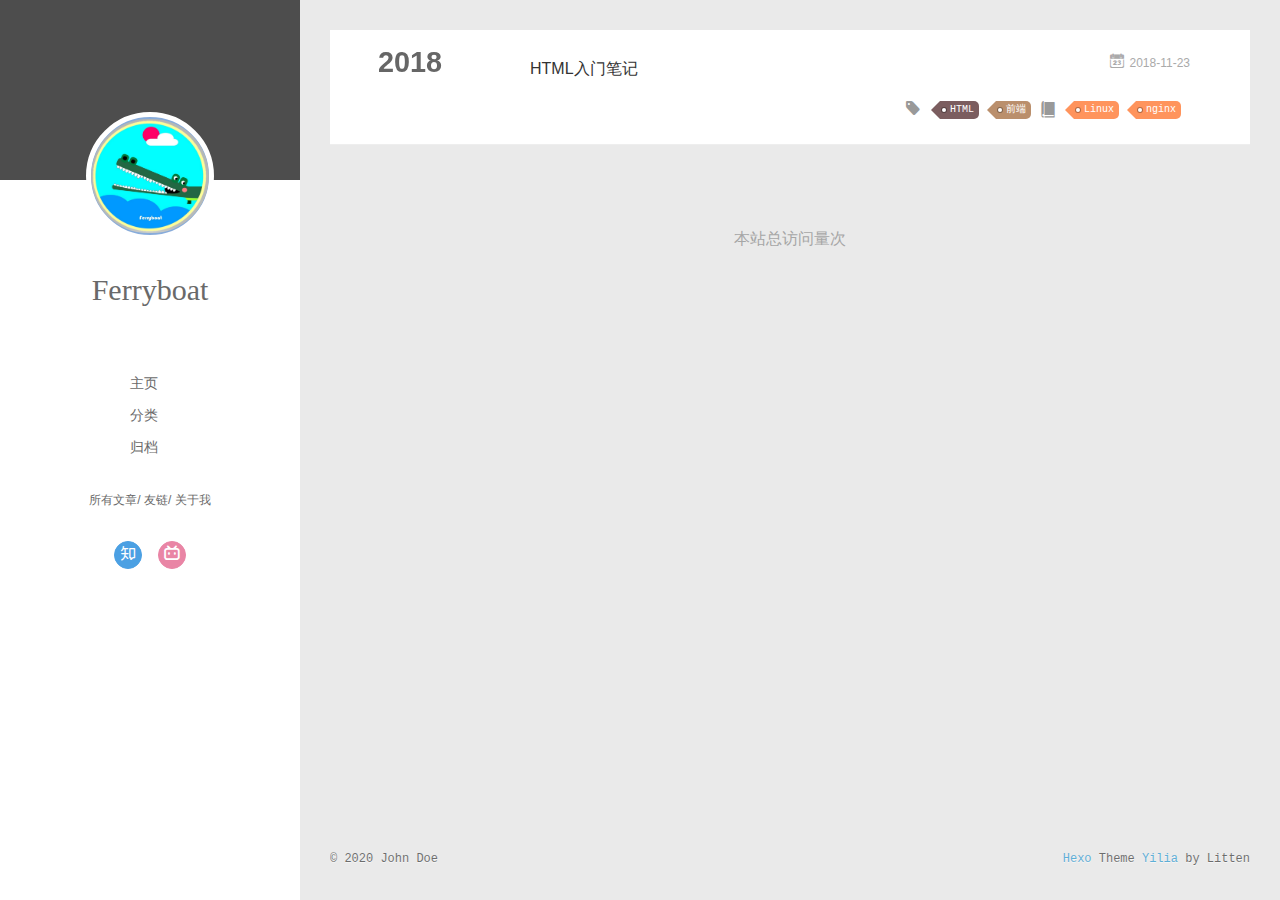
<file: tags/前端/index.html>
<!DOCTYPE html>
<html>
<head>
  <meta charset="utf-8">
  
  <meta name="renderer" content="webkit">
  <meta http-equiv="X-UA-Compatible" content="IE=edge" >
  <link rel="dns-prefetch" href="http://example.com">
  <title>Tag: 前端 | Hexo</title>
  <meta name="viewport" content="width=device-width, initial-scale=1, maximum-scale=1">
  <meta property="og:type" content="website">
<meta property="og:title" content="Hexo">
<meta property="og:url" content="http://example.com/tags/%E5%89%8D%E7%AB%AF/index.html">
<meta property="og:site_name" content="Hexo">
<meta property="og:locale" content="en_US">
<meta property="article:author" content="John Doe">
<meta name="twitter:card" content="summary">
  
    <link rel="alternative" href="/atom.xml" title="Hexo" type="application/atom+xml">
  
  
    <link rel="icon" href="/assets/2.png">
  
  <link rel="stylesheet" type="text/css" href="/./main.0cf68a.css">
  <style type="text/css">
  
    #container.show {
      background: linear-gradient(200deg,#a0cfe4,#e8c37e);
    }
  </style>
  

  

<meta name="generator" content="Hexo 5.1.1"></head>

<body>
  <div id="container" q-class="show:isCtnShow">
    <canvas id="anm-canvas" class="anm-canvas"></canvas>
    <div class="left-col" q-class="show:isShow">
      
<div class="overlay" style="background: #4d4d4d"></div>
<div class="intrude-less">
	<header id="header" class="inner">
		<a href="/" class="profilepic">
			<img src="/assets/1.png" class="js-avatar">
		</a>
		<hgroup>
		  <h1 class="header-author"><a href="/">Ferryboat</a></h1>
		</hgroup>
		

		<nav class="header-menu">
			<ul>
			
				<li><a href="/">主页</a></li>
	        
				<li><a href="/categories">分类</a></li>
	        
				<li><a href="/archives">归档</a></li>
	        
			</ul>
		</nav>
		<nav class="header-smart-menu">
    		
    			
    			<a q-on="click: openSlider(e, 'innerArchive')" href="javascript:void(0)">所有文章</a>
    			
            
    			
    			<a q-on="click: openSlider(e, 'friends')" href="javascript:void(0)">友链</a>
    			
            
    			
    			<a q-on="click: openSlider(e, 'aboutme')" href="javascript:void(0)">关于我</a>
    			
            
		</nav>
		<nav class="header-nav">
			<div class="social">
				
					<a class="zhihu" target="_blank" href="https://www.zhihu.com/people/a-na-ke-xi-mei-de" title="zhihu"><i class="icon-zhihu"></i></a>
		        
					<a class="bilibili" target="_blank" href="https://space.bilibili.com/415217964" title="bilibili"><i class="icon-bilibili"></i></a>
		        
			</div>
		</nav>
	</header>		
</div>

    </div>
    <div class="mid-col" q-class="show:isShow,hide:isShow|isFalse">
      
<nav id="mobile-nav">
  	<div class="overlay js-overlay" style="background: #4d4d4d"></div>
	<div class="btnctn js-mobile-btnctn">
  		<div class="slider-trigger list" q-on="click: openSlider(e)"><i class="icon icon-sort"></i></div>
	</div>
	<div class="intrude-less">
		<header id="header" class="inner">
			<div class="profilepic">
				<img src="/assets/1.png" class="js-avatar">
			</div>
			<hgroup>
			  <h1 class="header-author js-header-author">Ferryboat</h1>
			</hgroup>
			
			
			
				
			
				
			
				
			
			
			
			<nav class="header-nav">
				<div class="social">
					
						<a class="zhihu" target="_blank" href="https://www.zhihu.com/people/a-na-ke-xi-mei-de" title="zhihu"><i class="icon-zhihu"></i></a>
			        
						<a class="bilibili" target="_blank" href="https://space.bilibili.com/415217964" title="bilibili"><i class="icon-bilibili"></i></a>
			        
				</div>
			</nav>

			<nav class="header-menu js-header-menu">
				<ul style="width: 70%">
				
				
					<li style="width: 33.333333333333336%"><a href="/">主页</a></li>
		        
					<li style="width: 33.333333333333336%"><a href="/categories">分类</a></li>
		        
					<li style="width: 33.333333333333336%"><a href="/archives">归档</a></li>
		        
				</ul>
			</nav>
		</header>				
	</div>
	<div class="mobile-mask" style="display:none" q-show="isShow"></div>
</nav>

      <div id="wrapper" class="body-wrap">
        <div class="menu-l">
          <div class="canvas-wrap">
            <canvas data-colors="#eaeaea" data-sectionHeight="100" data-contentId="js-content" id="myCanvas1" class="anm-canvas"></canvas>
          </div>
          <div id="js-content" class="content-ll">
            
  
  
    
    
      
      
      <section class="archives-wrap">
        <div class="archive-year-wrap">
          <a href="/archives/2018" class="archive-year">2018</a>
        </div>
        <div class="archives">
    
    <article class="archive-article archive-type-post">
  <div class="archive-article-inner">
    <header class="archive-article-header">
      	<div class="article-meta">
	      	<a href="/2018/11/23/hello-world/" class="archive-article-date">
  	<time datetime="2018-11-23T13:07:15.000Z" itemprop="datePublished"><i class="icon-calendar icon"></i>2018-11-23</time>
</a>
        </div>
    	 
  
    <h1 itemprop="name">
      <a class="archive-article-title" href="/2018/11/23/hello-world/">HTML入门笔记</a>
    </h1>
  

        <div class="article-info info-on-right">
          
	<div class="article-tag tagcloud">
		<i class="icon-price-tags icon"></i>
		<ul class="article-tag-list">
			 
        		<li class="article-tag-list-item">
        			<a href="javascript:void(0)" class="js-tag article-tag-list-link color5">HTML</a>
        		</li>
      		 
        		<li class="article-tag-list-item">
        			<a href="javascript:void(0)" class="js-tag article-tag-list-link color3">前端</a>
        		</li>
      		
		</ul>
	</div>

          
	<div class="article-category tagcloud">
		<i class="icon-book icon"></i>
		<ul class="article-tag-list">
			 
        		<li class="article-tag-list-item">
        			<a href="/categories/Linux//" class="article-tag-list-link color1">Linux</a>
        		</li>
      		 
        		<li class="article-tag-list-item">
        			<a href="/categories/Linux/nginx//" class="article-tag-list-link color1">nginx</a>
        		</li>
      		
		</ul>
	</div>


        </div>
        <div class="clearfix"></div>
    </header>
  </div>
</article>
  
  
    </div></section>
  

    


          </div>
        </div>
      </div>
      <footer id="footer">
  <div class="outer">
    <div id="footer-info">
    	<div class="footer-left">
    		&copy; 2020 John Doe
    	</div>
      	<div class="footer-right">
      		<a href="http://hexo.io/" target="_blank">Hexo</a>  Theme <a href="https://github.com/litten/hexo-theme-yilia" target="_blank">Yilia</a> by Litten
      	</div>
    </div>
  </div>
</footer>

<script async src="//busuanzi.ibruce.info/busuanzi/2.3/busuanzi.pure.mini.js"></script>

<span id="busuanzi_container_site_pv">
	<p align="center">
	<font face="黑体" color=#A6A6A6 site=1 >
	本站总访问量<span id="busuanzi_value_site_pv"></span>次
	</font>
	</p>
</span>


<!--页面点击小红心-->
<script type="text/javascript" src="/love.js"></script>
    </div>
    <script>
	var yiliaConfig = {
		mathjax: false,
		isHome: false,
		isPost: false,
		isArchive: false,
		isTag: true,
		isCategory: false,
		open_in_new: false,
		toc_hide_index: true,
		root: "/",
		innerArchive: true,
		showTags: false
	}
</script>

<script>!function(t){function n(e){if(r[e])return r[e].exports;var i=r[e]={exports:{},id:e,loaded:!1};return t[e].call(i.exports,i,i.exports,n),i.loaded=!0,i.exports}var r={};n.m=t,n.c=r,n.p="./",n(0)}([function(t,n,r){r(195),t.exports=r(191)},function(t,n,r){var e=r(3),i=r(52),o=r(27),u=r(28),c=r(53),f="prototype",a=function(t,n,r){var s,l,h,v,p=t&a.F,d=t&a.G,y=t&a.S,g=t&a.P,b=t&a.B,m=d?e:y?e[n]||(e[n]={}):(e[n]||{})[f],x=d?i:i[n]||(i[n]={}),w=x[f]||(x[f]={});d&&(r=n);for(s in r)l=!p&&m&&void 0!==m[s],h=(l?m:r)[s],v=b&&l?c(h,e):g&&"function"==typeof h?c(Function.call,h):h,m&&u(m,s,h,t&a.U),x[s]!=h&&o(x,s,v),g&&w[s]!=h&&(w[s]=h)};e.core=i,a.F=1,a.G=2,a.S=4,a.P=8,a.B=16,a.W=32,a.U=64,a.R=128,t.exports=a},function(t,n,r){var e=r(6);t.exports=function(t){if(!e(t))throw TypeError(t+" is not an object!");return t}},function(t,n){var r=t.exports="undefined"!=typeof window&&window.Math==Math?window:"undefined"!=typeof self&&self.Math==Math?self:Function("return this")();"number"==typeof __g&&(__g=r)},function(t,n){t.exports=function(t){try{return!!t()}catch(t){return!0}}},function(t,n){var r=t.exports="undefined"!=typeof window&&window.Math==Math?window:"undefined"!=typeof self&&self.Math==Math?self:Function("return this")();"number"==typeof __g&&(__g=r)},function(t,n){t.exports=function(t){return"object"==typeof t?null!==t:"function"==typeof t}},function(t,n,r){var e=r(126)("wks"),i=r(76),o=r(3).Symbol,u="function"==typeof o;(t.exports=function(t){return e[t]||(e[t]=u&&o[t]||(u?o:i)("Symbol."+t))}).store=e},function(t,n){var r={}.hasOwnProperty;t.exports=function(t,n){return r.call(t,n)}},function(t,n,r){var e=r(94),i=r(33);t.exports=function(t){return e(i(t))}},function(t,n,r){t.exports=!r(4)(function(){return 7!=Object.defineProperty({},"a",{get:function(){return 7}}).a})},function(t,n,r){var e=r(2),i=r(167),o=r(50),u=Object.defineProperty;n.f=r(10)?Object.defineProperty:function(t,n,r){if(e(t),n=o(n,!0),e(r),i)try{return u(t,n,r)}catch(t){}if("get"in r||"set"in r)throw TypeError("Accessors not supported!");return"value"in r&&(t[n]=r.value),t}},function(t,n,r){t.exports=!r(18)(function(){return 7!=Object.defineProperty({},"a",{get:function(){return 7}}).a})},function(t,n,r){var e=r(14),i=r(22);t.exports=r(12)?function(t,n,r){return e.f(t,n,i(1,r))}:function(t,n,r){return t[n]=r,t}},function(t,n,r){var e=r(20),i=r(58),o=r(42),u=Object.defineProperty;n.f=r(12)?Object.defineProperty:function(t,n,r){if(e(t),n=o(n,!0),e(r),i)try{return u(t,n,r)}catch(t){}if("get"in r||"set"in r)throw TypeError("Accessors not supported!");return"value"in r&&(t[n]=r.value),t}},function(t,n,r){var e=r(40)("wks"),i=r(23),o=r(5).Symbol,u="function"==typeof o;(t.exports=function(t){return e[t]||(e[t]=u&&o[t]||(u?o:i)("Symbol."+t))}).store=e},function(t,n,r){var e=r(67),i=Math.min;t.exports=function(t){return t>0?i(e(t),9007199254740991):0}},function(t,n,r){var e=r(46);t.exports=function(t){return Object(e(t))}},function(t,n){t.exports=function(t){try{return!!t()}catch(t){return!0}}},function(t,n,r){var e=r(63),i=r(34);t.exports=Object.keys||function(t){return e(t,i)}},function(t,n,r){var e=r(21);t.exports=function(t){if(!e(t))throw TypeError(t+" is not an object!");return t}},function(t,n){t.exports=function(t){return"object"==typeof t?null!==t:"function"==typeof t}},function(t,n){t.exports=function(t,n){return{enumerable:!(1&t),configurable:!(2&t),writable:!(4&t),value:n}}},function(t,n){var r=0,e=Math.random();t.exports=function(t){return"Symbol(".concat(void 0===t?"":t,")_",(++r+e).toString(36))}},function(t,n){var r={}.hasOwnProperty;t.exports=function(t,n){return r.call(t,n)}},function(t,n){var r=t.exports={version:"2.4.0"};"number"==typeof __e&&(__e=r)},function(t,n){t.exports=function(t){if("function"!=typeof t)throw TypeError(t+" is not a function!");return t}},function(t,n,r){var e=r(11),i=r(66);t.exports=r(10)?function(t,n,r){return e.f(t,n,i(1,r))}:function(t,n,r){return t[n]=r,t}},function(t,n,r){var e=r(3),i=r(27),o=r(24),u=r(76)("src"),c="toString",f=Function[c],a=(""+f).split(c);r(52).inspectSource=function(t){return f.call(t)},(t.exports=function(t,n,r,c){var f="function"==typeof r;f&&(o(r,"name")||i(r,"name",n)),t[n]!==r&&(f&&(o(r,u)||i(r,u,t[n]?""+t[n]:a.join(String(n)))),t===e?t[n]=r:c?t[n]?t[n]=r:i(t,n,r):(delete t[n],i(t,n,r)))})(Function.prototype,c,function(){return"function"==typeof this&&this[u]||f.call(this)})},function(t,n,r){var e=r(1),i=r(4),o=r(46),u=function(t,n,r,e){var i=String(o(t)),u="<"+n;return""!==r&&(u+=" "+r+'="'+String(e).replace(/"/g,"&quot;")+'"'),u+">"+i+"</"+n+">"};t.exports=function(t,n){var r={};r[t]=n(u),e(e.P+e.F*i(function(){var n=""[t]('"');return n!==n.toLowerCase()||n.split('"').length>3}),"String",r)}},function(t,n,r){var e=r(115),i=r(46);t.exports=function(t){return e(i(t))}},function(t,n,r){var e=r(116),i=r(66),o=r(30),u=r(50),c=r(24),f=r(167),a=Object.getOwnPropertyDescriptor;n.f=r(10)?a:function(t,n){if(t=o(t),n=u(n,!0),f)try{return a(t,n)}catch(t){}if(c(t,n))return i(!e.f.call(t,n),t[n])}},function(t,n,r){var e=r(24),i=r(17),o=r(145)("IE_PROTO"),u=Object.prototype;t.exports=Object.getPrototypeOf||function(t){return t=i(t),e(t,o)?t[o]:"function"==typeof t.constructor&&t instanceof t.constructor?t.constructor.prototype:t instanceof Object?u:null}},function(t,n){t.exports=function(t){if(void 0==t)throw TypeError("Can't call method on  "+t);return t}},function(t,n){t.exports="constructor,hasOwnProperty,isPrototypeOf,propertyIsEnumerable,toLocaleString,toString,valueOf".split(",")},function(t,n){t.exports={}},function(t,n){t.exports=!0},function(t,n){n.f={}.propertyIsEnumerable},function(t,n,r){var e=r(14).f,i=r(8),o=r(15)("toStringTag");t.exports=function(t,n,r){t&&!i(t=r?t:t.prototype,o)&&e(t,o,{configurable:!0,value:n})}},function(t,n,r){var e=r(40)("keys"),i=r(23);t.exports=function(t){return e[t]||(e[t]=i(t))}},function(t,n,r){var e=r(5),i="__core-js_shared__",o=e[i]||(e[i]={});t.exports=function(t){return o[t]||(o[t]={})}},function(t,n){var r=Math.ceil,e=Math.floor;t.exports=function(t){return isNaN(t=+t)?0:(t>0?e:r)(t)}},function(t,n,r){var e=r(21);t.exports=function(t,n){if(!e(t))return t;var r,i;if(n&&"function"==typeof(r=t.toString)&&!e(i=r.call(t)))return i;if("function"==typeof(r=t.valueOf)&&!e(i=r.call(t)))return i;if(!n&&"function"==typeof(r=t.toString)&&!e(i=r.call(t)))return i;throw TypeError("Can't convert object to primitive value")}},function(t,n,r){var e=r(5),i=r(25),o=r(36),u=r(44),c=r(14).f;t.exports=function(t){var n=i.Symbol||(i.Symbol=o?{}:e.Symbol||{});"_"==t.charAt(0)||t in n||c(n,t,{value:u.f(t)})}},function(t,n,r){n.f=r(15)},function(t,n){var r={}.toString;t.exports=function(t){return r.call(t).slice(8,-1)}},function(t,n){t.exports=function(t){if(void 0==t)throw TypeError("Can't call method on  "+t);return t}},function(t,n,r){var e=r(4);t.exports=function(t,n){return!!t&&e(function(){n?t.call(null,function(){},1):t.call(null)})}},function(t,n,r){var e=r(53),i=r(115),o=r(17),u=r(16),c=r(203);t.exports=function(t,n){var r=1==t,f=2==t,a=3==t,s=4==t,l=6==t,h=5==t||l,v=n||c;return function(n,c,p){for(var d,y,g=o(n),b=i(g),m=e(c,p,3),x=u(b.length),w=0,S=r?v(n,x):f?v(n,0):void 0;x>w;w++)if((h||w in b)&&(d=b[w],y=m(d,w,g),t))if(r)S[w]=y;else if(y)switch(t){case 3:return!0;case 5:return d;case 6:return w;case 2:S.push(d)}else if(s)return!1;return l?-1:a||s?s:S}}},function(t,n,r){var e=r(1),i=r(52),o=r(4);t.exports=function(t,n){var r=(i.Object||{})[t]||Object[t],u={};u[t]=n(r),e(e.S+e.F*o(function(){r(1)}),"Object",u)}},function(t,n,r){var e=r(6);t.exports=function(t,n){if(!e(t))return t;var r,i;if(n&&"function"==typeof(r=t.toString)&&!e(i=r.call(t)))return i;if("function"==typeof(r=t.valueOf)&&!e(i=r.call(t)))return i;if(!n&&"function"==typeof(r=t.toString)&&!e(i=r.call(t)))return i;throw TypeError("Can't convert object to primitive value")}},function(t,n,r){var e=r(5),i=r(25),o=r(91),u=r(13),c="prototype",f=function(t,n,r){var a,s,l,h=t&f.F,v=t&f.G,p=t&f.S,d=t&f.P,y=t&f.B,g=t&f.W,b=v?i:i[n]||(i[n]={}),m=b[c],x=v?e:p?e[n]:(e[n]||{})[c];v&&(r=n);for(a in r)(s=!h&&x&&void 0!==x[a])&&a in b||(l=s?x[a]:r[a],b[a]=v&&"function"!=typeof x[a]?r[a]:y&&s?o(l,e):g&&x[a]==l?function(t){var n=function(n,r,e){if(this instanceof t){switch(arguments.length){case 0:return new t;case 1:return new t(n);case 2:return new t(n,r)}return new t(n,r,e)}return t.apply(this,arguments)};return n[c]=t[c],n}(l):d&&"function"==typeof l?o(Function.call,l):l,d&&((b.virtual||(b.virtual={}))[a]=l,t&f.R&&m&&!m[a]&&u(m,a,l)))};f.F=1,f.G=2,f.S=4,f.P=8,f.B=16,f.W=32,f.U=64,f.R=128,t.exports=f},function(t,n){var r=t.exports={version:"2.4.0"};"number"==typeof __e&&(__e=r)},function(t,n,r){var e=r(26);t.exports=function(t,n,r){if(e(t),void 0===n)return t;switch(r){case 1:return function(r){return t.call(n,r)};case 2:return function(r,e){return t.call(n,r,e)};case 3:return function(r,e,i){return t.call(n,r,e,i)}}return function(){return t.apply(n,arguments)}}},function(t,n,r){var e=r(183),i=r(1),o=r(126)("metadata"),u=o.store||(o.store=new(r(186))),c=function(t,n,r){var i=u.get(t);if(!i){if(!r)return;u.set(t,i=new e)}var o=i.get(n);if(!o){if(!r)return;i.set(n,o=new e)}return o},f=function(t,n,r){var e=c(n,r,!1);return void 0!==e&&e.has(t)},a=function(t,n,r){var e=c(n,r,!1);return void 0===e?void 0:e.get(t)},s=function(t,n,r,e){c(r,e,!0).set(t,n)},l=function(t,n){var r=c(t,n,!1),e=[];return r&&r.forEach(function(t,n){e.push(n)}),e},h=function(t){return void 0===t||"symbol"==typeof t?t:String(t)},v=function(t){i(i.S,"Reflect",t)};t.exports={store:u,map:c,has:f,get:a,set:s,keys:l,key:h,exp:v}},function(t,n,r){"use strict";if(r(10)){var e=r(69),i=r(3),o=r(4),u=r(1),c=r(127),f=r(152),a=r(53),s=r(68),l=r(66),h=r(27),v=r(73),p=r(67),d=r(16),y=r(75),g=r(50),b=r(24),m=r(180),x=r(114),w=r(6),S=r(17),_=r(137),O=r(70),E=r(32),P=r(71).f,j=r(154),F=r(76),M=r(7),A=r(48),N=r(117),T=r(146),I=r(155),k=r(80),L=r(123),R=r(74),C=r(130),D=r(160),U=r(11),W=r(31),G=U.f,B=W.f,V=i.RangeError,z=i.TypeError,q=i.Uint8Array,K="ArrayBuffer",J="Shared"+K,Y="BYTES_PER_ELEMENT",H="prototype",$=Array[H],X=f.ArrayBuffer,Q=f.DataView,Z=A(0),tt=A(2),nt=A(3),rt=A(4),et=A(5),it=A(6),ot=N(!0),ut=N(!1),ct=I.values,ft=I.keys,at=I.entries,st=$.lastIndexOf,lt=$.reduce,ht=$.reduceRight,vt=$.join,pt=$.sort,dt=$.slice,yt=$.toString,gt=$.toLocaleString,bt=M("iterator"),mt=M("toStringTag"),xt=F("typed_constructor"),wt=F("def_constructor"),St=c.CONSTR,_t=c.TYPED,Ot=c.VIEW,Et="Wrong length!",Pt=A(1,function(t,n){return Tt(T(t,t[wt]),n)}),jt=o(function(){return 1===new q(new Uint16Array([1]).buffer)[0]}),Ft=!!q&&!!q[H].set&&o(function(){new q(1).set({})}),Mt=function(t,n){if(void 0===t)throw z(Et);var r=+t,e=d(t);if(n&&!m(r,e))throw V(Et);return e},At=function(t,n){var r=p(t);if(r<0||r%n)throw V("Wrong offset!");return r},Nt=function(t){if(w(t)&&_t in t)return t;throw z(t+" is not a typed array!")},Tt=function(t,n){if(!(w(t)&&xt in t))throw z("It is not a typed array constructor!");return new t(n)},It=function(t,n){return kt(T(t,t[wt]),n)},kt=function(t,n){for(var r=0,e=n.length,i=Tt(t,e);e>r;)i[r]=n[r++];return i},Lt=function(t,n,r){G(t,n,{get:function(){return this._d[r]}})},Rt=function(t){var n,r,e,i,o,u,c=S(t),f=arguments.length,s=f>1?arguments[1]:void 0,l=void 0!==s,h=j(c);if(void 0!=h&&!_(h)){for(u=h.call(c),e=[],n=0;!(o=u.next()).done;n++)e.push(o.value);c=e}for(l&&f>2&&(s=a(s,arguments[2],2)),n=0,r=d(c.length),i=Tt(this,r);r>n;n++)i[n]=l?s(c[n],n):c[n];return i},Ct=function(){for(var t=0,n=arguments.length,r=Tt(this,n);n>t;)r[t]=arguments[t++];return r},Dt=!!q&&o(function(){gt.call(new q(1))}),Ut=function(){return gt.apply(Dt?dt.call(Nt(this)):Nt(this),arguments)},Wt={copyWithin:function(t,n){return D.call(Nt(this),t,n,arguments.length>2?arguments[2]:void 0)},every:function(t){return rt(Nt(this),t,arguments.length>1?arguments[1]:void 0)},fill:function(t){return C.apply(Nt(this),arguments)},filter:function(t){return It(this,tt(Nt(this),t,arguments.length>1?arguments[1]:void 0))},find:function(t){return et(Nt(this),t,arguments.length>1?arguments[1]:void 0)},findIndex:function(t){return it(Nt(this),t,arguments.length>1?arguments[1]:void 0)},forEach:function(t){Z(Nt(this),t,arguments.length>1?arguments[1]:void 0)},indexOf:function(t){return ut(Nt(this),t,arguments.length>1?arguments[1]:void 0)},includes:function(t){return ot(Nt(this),t,arguments.length>1?arguments[1]:void 0)},join:function(t){return vt.apply(Nt(this),arguments)},lastIndexOf:function(t){return st.apply(Nt(this),arguments)},map:function(t){return Pt(Nt(this),t,arguments.length>1?arguments[1]:void 0)},reduce:function(t){return lt.apply(Nt(this),arguments)},reduceRight:function(t){return ht.apply(Nt(this),arguments)},reverse:function(){for(var t,n=this,r=Nt(n).length,e=Math.floor(r/2),i=0;i<e;)t=n[i],n[i++]=n[--r],n[r]=t;return n},some:function(t){return nt(Nt(this),t,arguments.length>1?arguments[1]:void 0)},sort:function(t){return pt.call(Nt(this),t)},subarray:function(t,n){var r=Nt(this),e=r.length,i=y(t,e);return new(T(r,r[wt]))(r.buffer,r.byteOffset+i*r.BYTES_PER_ELEMENT,d((void 0===n?e:y(n,e))-i))}},Gt=function(t,n){return It(this,dt.call(Nt(this),t,n))},Bt=function(t){Nt(this);var n=At(arguments[1],1),r=this.length,e=S(t),i=d(e.length),o=0;if(i+n>r)throw V(Et);for(;o<i;)this[n+o]=e[o++]},Vt={entries:function(){return at.call(Nt(this))},keys:function(){return ft.call(Nt(this))},values:function(){return ct.call(Nt(this))}},zt=function(t,n){return w(t)&&t[_t]&&"symbol"!=typeof n&&n in t&&String(+n)==String(n)},qt=function(t,n){return zt(t,n=g(n,!0))?l(2,t[n]):B(t,n)},Kt=function(t,n,r){return!(zt(t,n=g(n,!0))&&w(r)&&b(r,"value"))||b(r,"get")||b(r,"set")||r.configurable||b(r,"writable")&&!r.writable||b(r,"enumerable")&&!r.enumerable?G(t,n,r):(t[n]=r.value,t)};St||(W.f=qt,U.f=Kt),u(u.S+u.F*!St,"Object",{getOwnPropertyDescriptor:qt,defineProperty:Kt}),o(function(){yt.call({})})&&(yt=gt=function(){return vt.call(this)});var Jt=v({},Wt);v(Jt,Vt),h(Jt,bt,Vt.values),v(Jt,{slice:Gt,set:Bt,constructor:function(){},toString:yt,toLocaleString:Ut}),Lt(Jt,"buffer","b"),Lt(Jt,"byteOffset","o"),Lt(Jt,"byteLength","l"),Lt(Jt,"length","e"),G(Jt,mt,{get:function(){return this[_t]}}),t.exports=function(t,n,r,f){f=!!f;var a=t+(f?"Clamped":"")+"Array",l="Uint8Array"!=a,v="get"+t,p="set"+t,y=i[a],g=y||{},b=y&&E(y),m=!y||!c.ABV,S={},_=y&&y[H],j=function(t,r){var e=t._d;return e.v[v](r*n+e.o,jt)},F=function(t,r,e){var i=t._d;f&&(e=(e=Math.round(e))<0?0:e>255?255:255&e),i.v[p](r*n+i.o,e,jt)},M=function(t,n){G(t,n,{get:function(){return j(this,n)},set:function(t){return F(this,n,t)},enumerable:!0})};m?(y=r(function(t,r,e,i){s(t,y,a,"_d");var o,u,c,f,l=0,v=0;if(w(r)){if(!(r instanceof X||(f=x(r))==K||f==J))return _t in r?kt(y,r):Rt.call(y,r);o=r,v=At(e,n);var p=r.byteLength;if(void 0===i){if(p%n)throw V(Et);if((u=p-v)<0)throw V(Et)}else if((u=d(i)*n)+v>p)throw V(Et);c=u/n}else c=Mt(r,!0),u=c*n,o=new X(u);for(h(t,"_d",{b:o,o:v,l:u,e:c,v:new Q(o)});l<c;)M(t,l++)}),_=y[H]=O(Jt),h(_,"constructor",y)):L(function(t){new y(null),new y(t)},!0)||(y=r(function(t,r,e,i){s(t,y,a);var o;return w(r)?r instanceof X||(o=x(r))==K||o==J?void 0!==i?new g(r,At(e,n),i):void 0!==e?new g(r,At(e,n)):new g(r):_t in r?kt(y,r):Rt.call(y,r):new g(Mt(r,l))}),Z(b!==Function.prototype?P(g).concat(P(b)):P(g),function(t){t in y||h(y,t,g[t])}),y[H]=_,e||(_.constructor=y));var A=_[bt],N=!!A&&("values"==A.name||void 0==A.name),T=Vt.values;h(y,xt,!0),h(_,_t,a),h(_,Ot,!0),h(_,wt,y),(f?new y(1)[mt]==a:mt in _)||G(_,mt,{get:function(){return a}}),S[a]=y,u(u.G+u.W+u.F*(y!=g),S),u(u.S,a,{BYTES_PER_ELEMENT:n,from:Rt,of:Ct}),Y in _||h(_,Y,n),u(u.P,a,Wt),R(a),u(u.P+u.F*Ft,a,{set:Bt}),u(u.P+u.F*!N,a,Vt),u(u.P+u.F*(_.toString!=yt),a,{toString:yt}),u(u.P+u.F*o(function(){new y(1).slice()}),a,{slice:Gt}),u(u.P+u.F*(o(function(){return[1,2].toLocaleString()!=new y([1,2]).toLocaleString()})||!o(function(){_.toLocaleString.call([1,2])})),a,{toLocaleString:Ut}),k[a]=N?A:T,e||N||h(_,bt,T)}}else t.exports=function(){}},function(t,n){var r={}.toString;t.exports=function(t){return r.call(t).slice(8,-1)}},function(t,n,r){var e=r(21),i=r(5).document,o=e(i)&&e(i.createElement);t.exports=function(t){return o?i.createElement(t):{}}},function(t,n,r){t.exports=!r(12)&&!r(18)(function(){return 7!=Object.defineProperty(r(57)("div"),"a",{get:function(){return 7}}).a})},function(t,n,r){"use strict";var e=r(36),i=r(51),o=r(64),u=r(13),c=r(8),f=r(35),a=r(96),s=r(38),l=r(103),h=r(15)("iterator"),v=!([].keys&&"next"in[].keys()),p="keys",d="values",y=function(){return this};t.exports=function(t,n,r,g,b,m,x){a(r,n,g);var w,S,_,O=function(t){if(!v&&t in F)return F[t];switch(t){case p:case d:return function(){return new r(this,t)}}return function(){return new r(this,t)}},E=n+" Iterator",P=b==d,j=!1,F=t.prototype,M=F[h]||F["@@iterator"]||b&&F[b],A=M||O(b),N=b?P?O("entries"):A:void 0,T="Array"==n?F.entries||M:M;if(T&&(_=l(T.call(new t)))!==Object.prototype&&(s(_,E,!0),e||c(_,h)||u(_,h,y)),P&&M&&M.name!==d&&(j=!0,A=function(){return M.call(this)}),e&&!x||!v&&!j&&F[h]||u(F,h,A),f[n]=A,f[E]=y,b)if(w={values:P?A:O(d),keys:m?A:O(p),entries:N},x)for(S in w)S in F||o(F,S,w[S]);else i(i.P+i.F*(v||j),n,w);return w}},function(t,n,r){var e=r(20),i=r(100),o=r(34),u=r(39)("IE_PROTO"),c=function(){},f="prototype",a=function(){var t,n=r(57)("iframe"),e=o.length;for(n.style.display="none",r(93).appendChild(n),n.src="javascript:",t=n.contentWindow.document,t.open(),t.write("<script>document.F=Object<\/script>"),t.close(),a=t.F;e--;)delete a[f][o[e]];return a()};t.exports=Object.create||function(t,n){var r;return null!==t?(c[f]=e(t),r=new c,c[f]=null,r[u]=t):r=a(),void 0===n?r:i(r,n)}},function(t,n,r){var e=r(63),i=r(34).concat("length","prototype");n.f=Object.getOwnPropertyNames||function(t){return e(t,i)}},function(t,n){n.f=Object.getOwnPropertySymbols},function(t,n,r){var e=r(8),i=r(9),o=r(90)(!1),u=r(39)("IE_PROTO");t.exports=function(t,n){var r,c=i(t),f=0,a=[];for(r in c)r!=u&&e(c,r)&&a.push(r);for(;n.length>f;)e(c,r=n[f++])&&(~o(a,r)||a.push(r));return a}},function(t,n,r){t.exports=r(13)},function(t,n,r){var e=r(76)("meta"),i=r(6),o=r(24),u=r(11).f,c=0,f=Object.isExtensible||function(){return!0},a=!r(4)(function(){return f(Object.preventExtensions({}))}),s=function(t){u(t,e,{value:{i:"O"+ ++c,w:{}}})},l=function(t,n){if(!i(t))return"symbol"==typeof t?t:("string"==typeof t?"S":"P")+t;if(!o(t,e)){if(!f(t))return"F";if(!n)return"E";s(t)}return t[e].i},h=function(t,n){if(!o(t,e)){if(!f(t))return!0;if(!n)return!1;s(t)}return t[e].w},v=function(t){return a&&p.NEED&&f(t)&&!o(t,e)&&s(t),t},p=t.exports={KEY:e,NEED:!1,fastKey:l,getWeak:h,onFreeze:v}},function(t,n){t.exports=function(t,n){return{enumerable:!(1&t),configurable:!(2&t),writable:!(4&t),value:n}}},function(t,n){var r=Math.ceil,e=Math.floor;t.exports=function(t){return isNaN(t=+t)?0:(t>0?e:r)(t)}},function(t,n){t.exports=function(t,n,r,e){if(!(t instanceof n)||void 0!==e&&e in t)throw TypeError(r+": incorrect invocation!");return t}},function(t,n){t.exports=!1},function(t,n,r){var e=r(2),i=r(173),o=r(133),u=r(145)("IE_PROTO"),c=function(){},f="prototype",a=function(){var t,n=r(132)("iframe"),e=o.length;for(n.style.display="none",r(135).appendChild(n),n.src="javascript:",t=n.contentWindow.document,t.open(),t.write("<script>document.F=Object<\/script>"),t.close(),a=t.F;e--;)delete a[f][o[e]];return a()};t.exports=Object.create||function(t,n){var r;return null!==t?(c[f]=e(t),r=new c,c[f]=null,r[u]=t):r=a(),void 0===n?r:i(r,n)}},function(t,n,r){var e=r(175),i=r(133).concat("length","prototype");n.f=Object.getOwnPropertyNames||function(t){return e(t,i)}},function(t,n,r){var e=r(175),i=r(133);t.exports=Object.keys||function(t){return e(t,i)}},function(t,n,r){var e=r(28);t.exports=function(t,n,r){for(var i in n)e(t,i,n[i],r);return t}},function(t,n,r){"use strict";var e=r(3),i=r(11),o=r(10),u=r(7)("species");t.exports=function(t){var n=e[t];o&&n&&!n[u]&&i.f(n,u,{configurable:!0,get:function(){return this}})}},function(t,n,r){var e=r(67),i=Math.max,o=Math.min;t.exports=function(t,n){return t=e(t),t<0?i(t+n,0):o(t,n)}},function(t,n){var r=0,e=Math.random();t.exports=function(t){return"Symbol(".concat(void 0===t?"":t,")_",(++r+e).toString(36))}},function(t,n,r){var e=r(33);t.exports=function(t){return Object(e(t))}},function(t,n,r){var e=r(7)("unscopables"),i=Array.prototype;void 0==i[e]&&r(27)(i,e,{}),t.exports=function(t){i[e][t]=!0}},function(t,n,r){var e=r(53),i=r(169),o=r(137),u=r(2),c=r(16),f=r(154),a={},s={},n=t.exports=function(t,n,r,l,h){var v,p,d,y,g=h?function(){return t}:f(t),b=e(r,l,n?2:1),m=0;if("function"!=typeof g)throw TypeError(t+" is not iterable!");if(o(g)){for(v=c(t.length);v>m;m++)if((y=n?b(u(p=t[m])[0],p[1]):b(t[m]))===a||y===s)return y}else for(d=g.call(t);!(p=d.next()).done;)if((y=i(d,b,p.value,n))===a||y===s)return y};n.BREAK=a,n.RETURN=s},function(t,n){t.exports={}},function(t,n,r){var e=r(11).f,i=r(24),o=r(7)("toStringTag");t.exports=function(t,n,r){t&&!i(t=r?t:t.prototype,o)&&e(t,o,{configurable:!0,value:n})}},function(t,n,r){var e=r(1),i=r(46),o=r(4),u=r(150),c="["+u+"]",f="​",a=RegExp("^"+c+c+"*"),s=RegExp(c+c+"*$"),l=function(t,n,r){var i={},c=o(function(){return!!u[t]()||f[t]()!=f}),a=i[t]=c?n(h):u[t];r&&(i[r]=a),e(e.P+e.F*c,"String",i)},h=l.trim=function(t,n){return t=String(i(t)),1&n&&(t=t.replace(a,"")),2&n&&(t=t.replace(s,"")),t};t.exports=l},function(t,n,r){t.exports={default:r(86),__esModule:!0}},function(t,n,r){t.exports={default:r(87),__esModule:!0}},function(t,n,r){"use strict";function e(t){return t&&t.__esModule?t:{default:t}}n.__esModule=!0;var i=r(84),o=e(i),u=r(83),c=e(u),f="function"==typeof c.default&&"symbol"==typeof o.default?function(t){return typeof t}:function(t){return t&&"function"==typeof c.default&&t.constructor===c.default&&t!==c.default.prototype?"symbol":typeof t};n.default="function"==typeof c.default&&"symbol"===f(o.default)?function(t){return void 0===t?"undefined":f(t)}:function(t){return t&&"function"==typeof c.default&&t.constructor===c.default&&t!==c.default.prototype?"symbol":void 0===t?"undefined":f(t)}},function(t,n,r){r(110),r(108),r(111),r(112),t.exports=r(25).Symbol},function(t,n,r){r(109),r(113),t.exports=r(44).f("iterator")},function(t,n){t.exports=function(t){if("function"!=typeof t)throw TypeError(t+" is not a function!");return t}},function(t,n){t.exports=function(){}},function(t,n,r){var e=r(9),i=r(106),o=r(105);t.exports=function(t){return function(n,r,u){var c,f=e(n),a=i(f.length),s=o(u,a);if(t&&r!=r){for(;a>s;)if((c=f[s++])!=c)return!0}else for(;a>s;s++)if((t||s in f)&&f[s]===r)return t||s||0;return!t&&-1}}},function(t,n,r){var e=r(88);t.exports=function(t,n,r){if(e(t),void 0===n)return t;switch(r){case 1:return function(r){return t.call(n,r)};case 2:return function(r,e){return t.call(n,r,e)};case 3:return function(r,e,i){return t.call(n,r,e,i)}}return function(){return t.apply(n,arguments)}}},function(t,n,r){var e=r(19),i=r(62),o=r(37);t.exports=function(t){var n=e(t),r=i.f;if(r)for(var u,c=r(t),f=o.f,a=0;c.length>a;)f.call(t,u=c[a++])&&n.push(u);return n}},function(t,n,r){t.exports=r(5).document&&document.documentElement},function(t,n,r){var e=r(56);t.exports=Object("z").propertyIsEnumerable(0)?Object:function(t){return"String"==e(t)?t.split(""):Object(t)}},function(t,n,r){var e=r(56);t.exports=Array.isArray||function(t){return"Array"==e(t)}},function(t,n,r){"use strict";var e=r(60),i=r(22),o=r(38),u={};r(13)(u,r(15)("iterator"),function(){return this}),t.exports=function(t,n,r){t.prototype=e(u,{next:i(1,r)}),o(t,n+" Iterator")}},function(t,n){t.exports=function(t,n){return{value:n,done:!!t}}},function(t,n,r){var e=r(19),i=r(9);t.exports=function(t,n){for(var r,o=i(t),u=e(o),c=u.length,f=0;c>f;)if(o[r=u[f++]]===n)return r}},function(t,n,r){var e=r(23)("meta"),i=r(21),o=r(8),u=r(14).f,c=0,f=Object.isExtensible||function(){return!0},a=!r(18)(function(){return f(Object.preventExtensions({}))}),s=function(t){u(t,e,{value:{i:"O"+ ++c,w:{}}})},l=function(t,n){if(!i(t))return"symbol"==typeof t?t:("string"==typeof t?"S":"P")+t;if(!o(t,e)){if(!f(t))return"F";if(!n)return"E";s(t)}return t[e].i},h=function(t,n){if(!o(t,e)){if(!f(t))return!0;if(!n)return!1;s(t)}return t[e].w},v=function(t){return a&&p.NEED&&f(t)&&!o(t,e)&&s(t),t},p=t.exports={KEY:e,NEED:!1,fastKey:l,getWeak:h,onFreeze:v}},function(t,n,r){var e=r(14),i=r(20),o=r(19);t.exports=r(12)?Object.defineProperties:function(t,n){i(t);for(var r,u=o(n),c=u.length,f=0;c>f;)e.f(t,r=u[f++],n[r]);return t}},function(t,n,r){var e=r(37),i=r(22),o=r(9),u=r(42),c=r(8),f=r(58),a=Object.getOwnPropertyDescriptor;n.f=r(12)?a:function(t,n){if(t=o(t),n=u(n,!0),f)try{return a(t,n)}catch(t){}if(c(t,n))return i(!e.f.call(t,n),t[n])}},function(t,n,r){var e=r(9),i=r(61).f,o={}.toString,u="object"==typeof window&&window&&Object.getOwnPropertyNames?Object.getOwnPropertyNames(window):[],c=function(t){try{return i(t)}catch(t){return u.slice()}};t.exports.f=function(t){return u&&"[object Window]"==o.call(t)?c(t):i(e(t))}},function(t,n,r){var e=r(8),i=r(77),o=r(39)("IE_PROTO"),u=Object.prototype;t.exports=Object.getPrototypeOf||function(t){return t=i(t),e(t,o)?t[o]:"function"==typeof t.constructor&&t instanceof t.constructor?t.constructor.prototype:t instanceof Object?u:null}},function(t,n,r){var e=r(41),i=r(33);t.exports=function(t){return function(n,r){var o,u,c=String(i(n)),f=e(r),a=c.length;return f<0||f>=a?t?"":void 0:(o=c.charCodeAt(f),o<55296||o>56319||f+1===a||(u=c.charCodeAt(f+1))<56320||u>57343?t?c.charAt(f):o:t?c.slice(f,f+2):u-56320+(o-55296<<10)+65536)}}},function(t,n,r){var e=r(41),i=Math.max,o=Math.min;t.exports=function(t,n){return t=e(t),t<0?i(t+n,0):o(t,n)}},function(t,n,r){var e=r(41),i=Math.min;t.exports=function(t){return t>0?i(e(t),9007199254740991):0}},function(t,n,r){"use strict";var e=r(89),i=r(97),o=r(35),u=r(9);t.exports=r(59)(Array,"Array",function(t,n){this._t=u(t),this._i=0,this._k=n},function(){var t=this._t,n=this._k,r=this._i++;return!t||r>=t.length?(this._t=void 0,i(1)):"keys"==n?i(0,r):"values"==n?i(0,t[r]):i(0,[r,t[r]])},"values"),o.Arguments=o.Array,e("keys"),e("values"),e("entries")},function(t,n){},function(t,n,r){"use strict";var e=r(104)(!0);r(59)(String,"String",function(t){this._t=String(t),this._i=0},function(){var t,n=this._t,r=this._i;return r>=n.length?{value:void 0,done:!0}:(t=e(n,r),this._i+=t.length,{value:t,done:!1})})},function(t,n,r){"use strict";var e=r(5),i=r(8),o=r(12),u=r(51),c=r(64),f=r(99).KEY,a=r(18),s=r(40),l=r(38),h=r(23),v=r(15),p=r(44),d=r(43),y=r(98),g=r(92),b=r(95),m=r(20),x=r(9),w=r(42),S=r(22),_=r(60),O=r(102),E=r(101),P=r(14),j=r(19),F=E.f,M=P.f,A=O.f,N=e.Symbol,T=e.JSON,I=T&&T.stringify,k="prototype",L=v("_hidden"),R=v("toPrimitive"),C={}.propertyIsEnumerable,D=s("symbol-registry"),U=s("symbols"),W=s("op-symbols"),G=Object[k],B="function"==typeof N,V=e.QObject,z=!V||!V[k]||!V[k].findChild,q=o&&a(function(){return 7!=_(M({},"a",{get:function(){return M(this,"a",{value:7}).a}})).a})?function(t,n,r){var e=F(G,n);e&&delete G[n],M(t,n,r),e&&t!==G&&M(G,n,e)}:M,K=function(t){var n=U[t]=_(N[k]);return n._k=t,n},J=B&&"symbol"==typeof N.iterator?function(t){return"symbol"==typeof t}:function(t){return t instanceof N},Y=function(t,n,r){return t===G&&Y(W,n,r),m(t),n=w(n,!0),m(r),i(U,n)?(r.enumerable?(i(t,L)&&t[L][n]&&(t[L][n]=!1),r=_(r,{enumerable:S(0,!1)})):(i(t,L)||M(t,L,S(1,{})),t[L][n]=!0),q(t,n,r)):M(t,n,r)},H=function(t,n){m(t);for(var r,e=g(n=x(n)),i=0,o=e.length;o>i;)Y(t,r=e[i++],n[r]);return t},$=function(t,n){return void 0===n?_(t):H(_(t),n)},X=function(t){var n=C.call(this,t=w(t,!0));return!(this===G&&i(U,t)&&!i(W,t))&&(!(n||!i(this,t)||!i(U,t)||i(this,L)&&this[L][t])||n)},Q=function(t,n){if(t=x(t),n=w(n,!0),t!==G||!i(U,n)||i(W,n)){var r=F(t,n);return!r||!i(U,n)||i(t,L)&&t[L][n]||(r.enumerable=!0),r}},Z=function(t){for(var n,r=A(x(t)),e=[],o=0;r.length>o;)i(U,n=r[o++])||n==L||n==f||e.push(n);return e},tt=function(t){for(var n,r=t===G,e=A(r?W:x(t)),o=[],u=0;e.length>u;)!i(U,n=e[u++])||r&&!i(G,n)||o.push(U[n]);return o};B||(N=function(){if(this instanceof N)throw TypeError("Symbol is not a constructor!");var t=h(arguments.length>0?arguments[0]:void 0),n=function(r){this===G&&n.call(W,r),i(this,L)&&i(this[L],t)&&(this[L][t]=!1),q(this,t,S(1,r))};return o&&z&&q(G,t,{configurable:!0,set:n}),K(t)},c(N[k],"toString",function(){return this._k}),E.f=Q,P.f=Y,r(61).f=O.f=Z,r(37).f=X,r(62).f=tt,o&&!r(36)&&c(G,"propertyIsEnumerable",X,!0),p.f=function(t){return K(v(t))}),u(u.G+u.W+u.F*!B,{Symbol:N});for(var nt="hasInstance,isConcatSpreadable,iterator,match,replace,search,species,split,toPrimitive,toStringTag,unscopables".split(","),rt=0;nt.length>rt;)v(nt[rt++]);for(var nt=j(v.store),rt=0;nt.length>rt;)d(nt[rt++]);u(u.S+u.F*!B,"Symbol",{for:function(t){return i(D,t+="")?D[t]:D[t]=N(t)},keyFor:function(t){if(J(t))return y(D,t);throw TypeError(t+" is not a symbol!")},useSetter:function(){z=!0},useSimple:function(){z=!1}}),u(u.S+u.F*!B,"Object",{create:$,defineProperty:Y,defineProperties:H,getOwnPropertyDescriptor:Q,getOwnPropertyNames:Z,getOwnPropertySymbols:tt}),T&&u(u.S+u.F*(!B||a(function(){var t=N();return"[null]"!=I([t])||"{}"!=I({a:t})||"{}"!=I(Object(t))})),"JSON",{stringify:function(t){if(void 0!==t&&!J(t)){for(var n,r,e=[t],i=1;arguments.length>i;)e.push(arguments[i++]);return n=e[1],"function"==typeof n&&(r=n),!r&&b(n)||(n=function(t,n){if(r&&(n=r.call(this,t,n)),!J(n))return n}),e[1]=n,I.apply(T,e)}}}),N[k][R]||r(13)(N[k],R,N[k].valueOf),l(N,"Symbol"),l(Math,"Math",!0),l(e.JSON,"JSON",!0)},function(t,n,r){r(43)("asyncIterator")},function(t,n,r){r(43)("observable")},function(t,n,r){r(107);for(var e=r(5),i=r(13),o=r(35),u=r(15)("toStringTag"),c=["NodeList","DOMTokenList","MediaList","StyleSheetList","CSSRuleList"],f=0;f<5;f++){var a=c[f],s=e[a],l=s&&s.prototype;l&&!l[u]&&i(l,u,a),o[a]=o.Array}},function(t,n,r){var e=r(45),i=r(7)("toStringTag"),o="Arguments"==e(function(){return arguments}()),u=function(t,n){try{return t[n]}catch(t){}};t.exports=function(t){var n,r,c;return void 0===t?"Undefined":null===t?"Null":"string"==typeof(r=u(n=Object(t),i))?r:o?e(n):"Object"==(c=e(n))&&"function"==typeof n.callee?"Arguments":c}},function(t,n,r){var e=r(45);t.exports=Object("z").propertyIsEnumerable(0)?Object:function(t){return"String"==e(t)?t.split(""):Object(t)}},function(t,n){n.f={}.propertyIsEnumerable},function(t,n,r){var e=r(30),i=r(16),o=r(75);t.exports=function(t){return function(n,r,u){var c,f=e(n),a=i(f.length),s=o(u,a);if(t&&r!=r){for(;a>s;)if((c=f[s++])!=c)return!0}else for(;a>s;s++)if((t||s in f)&&f[s]===r)return t||s||0;return!t&&-1}}},function(t,n,r){"use strict";var e=r(3),i=r(1),o=r(28),u=r(73),c=r(65),f=r(79),a=r(68),s=r(6),l=r(4),h=r(123),v=r(81),p=r(136);t.exports=function(t,n,r,d,y,g){var b=e[t],m=b,x=y?"set":"add",w=m&&m.prototype,S={},_=function(t){var n=w[t];o(w,t,"delete"==t?function(t){return!(g&&!s(t))&&n.call(this,0===t?0:t)}:"has"==t?function(t){return!(g&&!s(t))&&n.call(this,0===t?0:t)}:"get"==t?function(t){return g&&!s(t)?void 0:n.call(this,0===t?0:t)}:"add"==t?function(t){return n.call(this,0===t?0:t),this}:function(t,r){return n.call(this,0===t?0:t,r),this})};if("function"==typeof m&&(g||w.forEach&&!l(function(){(new m).entries().next()}))){var O=new m,E=O[x](g?{}:-0,1)!=O,P=l(function(){O.has(1)}),j=h(function(t){new m(t)}),F=!g&&l(function(){for(var t=new m,n=5;n--;)t[x](n,n);return!t.has(-0)});j||(m=n(function(n,r){a(n,m,t);var e=p(new b,n,m);return void 0!=r&&f(r,y,e[x],e),e}),m.prototype=w,w.constructor=m),(P||F)&&(_("delete"),_("has"),y&&_("get")),(F||E)&&_(x),g&&w.clear&&delete w.clear}else m=d.getConstructor(n,t,y,x),u(m.prototype,r),c.NEED=!0;return v(m,t),S[t]=m,i(i.G+i.W+i.F*(m!=b),S),g||d.setStrong(m,t,y),m}},function(t,n,r){"use strict";var e=r(27),i=r(28),o=r(4),u=r(46),c=r(7);t.exports=function(t,n,r){var f=c(t),a=r(u,f,""[t]),s=a[0],l=a[1];o(function(){var n={};return n[f]=function(){return 7},7!=""[t](n)})&&(i(String.prototype,t,s),e(RegExp.prototype,f,2==n?function(t,n){return l.call(t,this,n)}:function(t){return l.call(t,this)}))}
},function(t,n,r){"use strict";var e=r(2);t.exports=function(){var t=e(this),n="";return t.global&&(n+="g"),t.ignoreCase&&(n+="i"),t.multiline&&(n+="m"),t.unicode&&(n+="u"),t.sticky&&(n+="y"),n}},function(t,n){t.exports=function(t,n,r){var e=void 0===r;switch(n.length){case 0:return e?t():t.call(r);case 1:return e?t(n[0]):t.call(r,n[0]);case 2:return e?t(n[0],n[1]):t.call(r,n[0],n[1]);case 3:return e?t(n[0],n[1],n[2]):t.call(r,n[0],n[1],n[2]);case 4:return e?t(n[0],n[1],n[2],n[3]):t.call(r,n[0],n[1],n[2],n[3])}return t.apply(r,n)}},function(t,n,r){var e=r(6),i=r(45),o=r(7)("match");t.exports=function(t){var n;return e(t)&&(void 0!==(n=t[o])?!!n:"RegExp"==i(t))}},function(t,n,r){var e=r(7)("iterator"),i=!1;try{var o=[7][e]();o.return=function(){i=!0},Array.from(o,function(){throw 2})}catch(t){}t.exports=function(t,n){if(!n&&!i)return!1;var r=!1;try{var o=[7],u=o[e]();u.next=function(){return{done:r=!0}},o[e]=function(){return u},t(o)}catch(t){}return r}},function(t,n,r){t.exports=r(69)||!r(4)(function(){var t=Math.random();__defineSetter__.call(null,t,function(){}),delete r(3)[t]})},function(t,n){n.f=Object.getOwnPropertySymbols},function(t,n,r){var e=r(3),i="__core-js_shared__",o=e[i]||(e[i]={});t.exports=function(t){return o[t]||(o[t]={})}},function(t,n,r){for(var e,i=r(3),o=r(27),u=r(76),c=u("typed_array"),f=u("view"),a=!(!i.ArrayBuffer||!i.DataView),s=a,l=0,h="Int8Array,Uint8Array,Uint8ClampedArray,Int16Array,Uint16Array,Int32Array,Uint32Array,Float32Array,Float64Array".split(",");l<9;)(e=i[h[l++]])?(o(e.prototype,c,!0),o(e.prototype,f,!0)):s=!1;t.exports={ABV:a,CONSTR:s,TYPED:c,VIEW:f}},function(t,n){"use strict";var r={versions:function(){var t=window.navigator.userAgent;return{trident:t.indexOf("Trident")>-1,presto:t.indexOf("Presto")>-1,webKit:t.indexOf("AppleWebKit")>-1,gecko:t.indexOf("Gecko")>-1&&-1==t.indexOf("KHTML"),mobile:!!t.match(/AppleWebKit.*Mobile.*/),ios:!!t.match(/\(i[^;]+;( U;)? CPU.+Mac OS X/),android:t.indexOf("Android")>-1||t.indexOf("Linux")>-1,iPhone:t.indexOf("iPhone")>-1||t.indexOf("Mac")>-1,iPad:t.indexOf("iPad")>-1,webApp:-1==t.indexOf("Safari"),weixin:-1==t.indexOf("MicroMessenger")}}()};t.exports=r},function(t,n,r){"use strict";var e=r(85),i=function(t){return t&&t.__esModule?t:{default:t}}(e),o=function(){function t(t,n,e){return n||e?String.fromCharCode(n||e):r[t]||t}function n(t){return e[t]}var r={"&quot;":'"',"&lt;":"<","&gt;":">","&amp;":"&","&nbsp;":" "},e={};for(var u in r)e[r[u]]=u;return r["&apos;"]="'",e["'"]="&#39;",{encode:function(t){return t?(""+t).replace(/['<> "&]/g,n).replace(/\r?\n/g,"<br/>").replace(/\s/g,"&nbsp;"):""},decode:function(n){return n?(""+n).replace(/<br\s*\/?>/gi,"\n").replace(/&quot;|&lt;|&gt;|&amp;|&nbsp;|&apos;|&#(\d+);|&#(\d+)/g,t).replace(/\u00a0/g," "):""},encodeBase16:function(t){if(!t)return t;t+="";for(var n=[],r=0,e=t.length;e>r;r++)n.push(t.charCodeAt(r).toString(16).toUpperCase());return n.join("")},encodeBase16forJSON:function(t){if(!t)return t;t=t.replace(/[\u4E00-\u9FBF]/gi,function(t){return escape(t).replace("%u","\\u")});for(var n=[],r=0,e=t.length;e>r;r++)n.push(t.charCodeAt(r).toString(16).toUpperCase());return n.join("")},decodeBase16:function(t){if(!t)return t;t+="";for(var n=[],r=0,e=t.length;e>r;r+=2)n.push(String.fromCharCode("0x"+t.slice(r,r+2)));return n.join("")},encodeObject:function(t){if(t instanceof Array)for(var n=0,r=t.length;r>n;n++)t[n]=o.encodeObject(t[n]);else if("object"==(void 0===t?"undefined":(0,i.default)(t)))for(var e in t)t[e]=o.encodeObject(t[e]);else if("string"==typeof t)return o.encode(t);return t},loadScript:function(t){var n=document.createElement("script");document.getElementsByTagName("body")[0].appendChild(n),n.setAttribute("src",t)},addLoadEvent:function(t){var n=window.onload;"function"!=typeof window.onload?window.onload=t:window.onload=function(){n(),t()}}}}();t.exports=o},function(t,n,r){"use strict";var e=r(17),i=r(75),o=r(16);t.exports=function(t){for(var n=e(this),r=o(n.length),u=arguments.length,c=i(u>1?arguments[1]:void 0,r),f=u>2?arguments[2]:void 0,a=void 0===f?r:i(f,r);a>c;)n[c++]=t;return n}},function(t,n,r){"use strict";var e=r(11),i=r(66);t.exports=function(t,n,r){n in t?e.f(t,n,i(0,r)):t[n]=r}},function(t,n,r){var e=r(6),i=r(3).document,o=e(i)&&e(i.createElement);t.exports=function(t){return o?i.createElement(t):{}}},function(t,n){t.exports="constructor,hasOwnProperty,isPrototypeOf,propertyIsEnumerable,toLocaleString,toString,valueOf".split(",")},function(t,n,r){var e=r(7)("match");t.exports=function(t){var n=/./;try{"/./"[t](n)}catch(r){try{return n[e]=!1,!"/./"[t](n)}catch(t){}}return!0}},function(t,n,r){t.exports=r(3).document&&document.documentElement},function(t,n,r){var e=r(6),i=r(144).set;t.exports=function(t,n,r){var o,u=n.constructor;return u!==r&&"function"==typeof u&&(o=u.prototype)!==r.prototype&&e(o)&&i&&i(t,o),t}},function(t,n,r){var e=r(80),i=r(7)("iterator"),o=Array.prototype;t.exports=function(t){return void 0!==t&&(e.Array===t||o[i]===t)}},function(t,n,r){var e=r(45);t.exports=Array.isArray||function(t){return"Array"==e(t)}},function(t,n,r){"use strict";var e=r(70),i=r(66),o=r(81),u={};r(27)(u,r(7)("iterator"),function(){return this}),t.exports=function(t,n,r){t.prototype=e(u,{next:i(1,r)}),o(t,n+" Iterator")}},function(t,n,r){"use strict";var e=r(69),i=r(1),o=r(28),u=r(27),c=r(24),f=r(80),a=r(139),s=r(81),l=r(32),h=r(7)("iterator"),v=!([].keys&&"next"in[].keys()),p="keys",d="values",y=function(){return this};t.exports=function(t,n,r,g,b,m,x){a(r,n,g);var w,S,_,O=function(t){if(!v&&t in F)return F[t];switch(t){case p:case d:return function(){return new r(this,t)}}return function(){return new r(this,t)}},E=n+" Iterator",P=b==d,j=!1,F=t.prototype,M=F[h]||F["@@iterator"]||b&&F[b],A=M||O(b),N=b?P?O("entries"):A:void 0,T="Array"==n?F.entries||M:M;if(T&&(_=l(T.call(new t)))!==Object.prototype&&(s(_,E,!0),e||c(_,h)||u(_,h,y)),P&&M&&M.name!==d&&(j=!0,A=function(){return M.call(this)}),e&&!x||!v&&!j&&F[h]||u(F,h,A),f[n]=A,f[E]=y,b)if(w={values:P?A:O(d),keys:m?A:O(p),entries:N},x)for(S in w)S in F||o(F,S,w[S]);else i(i.P+i.F*(v||j),n,w);return w}},function(t,n){var r=Math.expm1;t.exports=!r||r(10)>22025.465794806718||r(10)<22025.465794806718||-2e-17!=r(-2e-17)?function(t){return 0==(t=+t)?t:t>-1e-6&&t<1e-6?t+t*t/2:Math.exp(t)-1}:r},function(t,n){t.exports=Math.sign||function(t){return 0==(t=+t)||t!=t?t:t<0?-1:1}},function(t,n,r){var e=r(3),i=r(151).set,o=e.MutationObserver||e.WebKitMutationObserver,u=e.process,c=e.Promise,f="process"==r(45)(u);t.exports=function(){var t,n,r,a=function(){var e,i;for(f&&(e=u.domain)&&e.exit();t;){i=t.fn,t=t.next;try{i()}catch(e){throw t?r():n=void 0,e}}n=void 0,e&&e.enter()};if(f)r=function(){u.nextTick(a)};else if(o){var s=!0,l=document.createTextNode("");new o(a).observe(l,{characterData:!0}),r=function(){l.data=s=!s}}else if(c&&c.resolve){var h=c.resolve();r=function(){h.then(a)}}else r=function(){i.call(e,a)};return function(e){var i={fn:e,next:void 0};n&&(n.next=i),t||(t=i,r()),n=i}}},function(t,n,r){var e=r(6),i=r(2),o=function(t,n){if(i(t),!e(n)&&null!==n)throw TypeError(n+": can't set as prototype!")};t.exports={set:Object.setPrototypeOf||("__proto__"in{}?function(t,n,e){try{e=r(53)(Function.call,r(31).f(Object.prototype,"__proto__").set,2),e(t,[]),n=!(t instanceof Array)}catch(t){n=!0}return function(t,r){return o(t,r),n?t.__proto__=r:e(t,r),t}}({},!1):void 0),check:o}},function(t,n,r){var e=r(126)("keys"),i=r(76);t.exports=function(t){return e[t]||(e[t]=i(t))}},function(t,n,r){var e=r(2),i=r(26),o=r(7)("species");t.exports=function(t,n){var r,u=e(t).constructor;return void 0===u||void 0==(r=e(u)[o])?n:i(r)}},function(t,n,r){var e=r(67),i=r(46);t.exports=function(t){return function(n,r){var o,u,c=String(i(n)),f=e(r),a=c.length;return f<0||f>=a?t?"":void 0:(o=c.charCodeAt(f),o<55296||o>56319||f+1===a||(u=c.charCodeAt(f+1))<56320||u>57343?t?c.charAt(f):o:t?c.slice(f,f+2):u-56320+(o-55296<<10)+65536)}}},function(t,n,r){var e=r(122),i=r(46);t.exports=function(t,n,r){if(e(n))throw TypeError("String#"+r+" doesn't accept regex!");return String(i(t))}},function(t,n,r){"use strict";var e=r(67),i=r(46);t.exports=function(t){var n=String(i(this)),r="",o=e(t);if(o<0||o==1/0)throw RangeError("Count can't be negative");for(;o>0;(o>>>=1)&&(n+=n))1&o&&(r+=n);return r}},function(t,n){t.exports="\t\n\v\f\r   ᠎             　\u2028\u2029\ufeff"},function(t,n,r){var e,i,o,u=r(53),c=r(121),f=r(135),a=r(132),s=r(3),l=s.process,h=s.setImmediate,v=s.clearImmediate,p=s.MessageChannel,d=0,y={},g="onreadystatechange",b=function(){var t=+this;if(y.hasOwnProperty(t)){var n=y[t];delete y[t],n()}},m=function(t){b.call(t.data)};h&&v||(h=function(t){for(var n=[],r=1;arguments.length>r;)n.push(arguments[r++]);return y[++d]=function(){c("function"==typeof t?t:Function(t),n)},e(d),d},v=function(t){delete y[t]},"process"==r(45)(l)?e=function(t){l.nextTick(u(b,t,1))}:p?(i=new p,o=i.port2,i.port1.onmessage=m,e=u(o.postMessage,o,1)):s.addEventListener&&"function"==typeof postMessage&&!s.importScripts?(e=function(t){s.postMessage(t+"","*")},s.addEventListener("message",m,!1)):e=g in a("script")?function(t){f.appendChild(a("script"))[g]=function(){f.removeChild(this),b.call(t)}}:function(t){setTimeout(u(b,t,1),0)}),t.exports={set:h,clear:v}},function(t,n,r){"use strict";var e=r(3),i=r(10),o=r(69),u=r(127),c=r(27),f=r(73),a=r(4),s=r(68),l=r(67),h=r(16),v=r(71).f,p=r(11).f,d=r(130),y=r(81),g="ArrayBuffer",b="DataView",m="prototype",x="Wrong length!",w="Wrong index!",S=e[g],_=e[b],O=e.Math,E=e.RangeError,P=e.Infinity,j=S,F=O.abs,M=O.pow,A=O.floor,N=O.log,T=O.LN2,I="buffer",k="byteLength",L="byteOffset",R=i?"_b":I,C=i?"_l":k,D=i?"_o":L,U=function(t,n,r){var e,i,o,u=Array(r),c=8*r-n-1,f=(1<<c)-1,a=f>>1,s=23===n?M(2,-24)-M(2,-77):0,l=0,h=t<0||0===t&&1/t<0?1:0;for(t=F(t),t!=t||t===P?(i=t!=t?1:0,e=f):(e=A(N(t)/T),t*(o=M(2,-e))<1&&(e--,o*=2),t+=e+a>=1?s/o:s*M(2,1-a),t*o>=2&&(e++,o/=2),e+a>=f?(i=0,e=f):e+a>=1?(i=(t*o-1)*M(2,n),e+=a):(i=t*M(2,a-1)*M(2,n),e=0));n>=8;u[l++]=255&i,i/=256,n-=8);for(e=e<<n|i,c+=n;c>0;u[l++]=255&e,e/=256,c-=8);return u[--l]|=128*h,u},W=function(t,n,r){var e,i=8*r-n-1,o=(1<<i)-1,u=o>>1,c=i-7,f=r-1,a=t[f--],s=127&a;for(a>>=7;c>0;s=256*s+t[f],f--,c-=8);for(e=s&(1<<-c)-1,s>>=-c,c+=n;c>0;e=256*e+t[f],f--,c-=8);if(0===s)s=1-u;else{if(s===o)return e?NaN:a?-P:P;e+=M(2,n),s-=u}return(a?-1:1)*e*M(2,s-n)},G=function(t){return t[3]<<24|t[2]<<16|t[1]<<8|t[0]},B=function(t){return[255&t]},V=function(t){return[255&t,t>>8&255]},z=function(t){return[255&t,t>>8&255,t>>16&255,t>>24&255]},q=function(t){return U(t,52,8)},K=function(t){return U(t,23,4)},J=function(t,n,r){p(t[m],n,{get:function(){return this[r]}})},Y=function(t,n,r,e){var i=+r,o=l(i);if(i!=o||o<0||o+n>t[C])throw E(w);var u=t[R]._b,c=o+t[D],f=u.slice(c,c+n);return e?f:f.reverse()},H=function(t,n,r,e,i,o){var u=+r,c=l(u);if(u!=c||c<0||c+n>t[C])throw E(w);for(var f=t[R]._b,a=c+t[D],s=e(+i),h=0;h<n;h++)f[a+h]=s[o?h:n-h-1]},$=function(t,n){s(t,S,g);var r=+n,e=h(r);if(r!=e)throw E(x);return e};if(u.ABV){if(!a(function(){new S})||!a(function(){new S(.5)})){S=function(t){return new j($(this,t))};for(var X,Q=S[m]=j[m],Z=v(j),tt=0;Z.length>tt;)(X=Z[tt++])in S||c(S,X,j[X]);o||(Q.constructor=S)}var nt=new _(new S(2)),rt=_[m].setInt8;nt.setInt8(0,2147483648),nt.setInt8(1,2147483649),!nt.getInt8(0)&&nt.getInt8(1)||f(_[m],{setInt8:function(t,n){rt.call(this,t,n<<24>>24)},setUint8:function(t,n){rt.call(this,t,n<<24>>24)}},!0)}else S=function(t){var n=$(this,t);this._b=d.call(Array(n),0),this[C]=n},_=function(t,n,r){s(this,_,b),s(t,S,b);var e=t[C],i=l(n);if(i<0||i>e)throw E("Wrong offset!");if(r=void 0===r?e-i:h(r),i+r>e)throw E(x);this[R]=t,this[D]=i,this[C]=r},i&&(J(S,k,"_l"),J(_,I,"_b"),J(_,k,"_l"),J(_,L,"_o")),f(_[m],{getInt8:function(t){return Y(this,1,t)[0]<<24>>24},getUint8:function(t){return Y(this,1,t)[0]},getInt16:function(t){var n=Y(this,2,t,arguments[1]);return(n[1]<<8|n[0])<<16>>16},getUint16:function(t){var n=Y(this,2,t,arguments[1]);return n[1]<<8|n[0]},getInt32:function(t){return G(Y(this,4,t,arguments[1]))},getUint32:function(t){return G(Y(this,4,t,arguments[1]))>>>0},getFloat32:function(t){return W(Y(this,4,t,arguments[1]),23,4)},getFloat64:function(t){return W(Y(this,8,t,arguments[1]),52,8)},setInt8:function(t,n){H(this,1,t,B,n)},setUint8:function(t,n){H(this,1,t,B,n)},setInt16:function(t,n){H(this,2,t,V,n,arguments[2])},setUint16:function(t,n){H(this,2,t,V,n,arguments[2])},setInt32:function(t,n){H(this,4,t,z,n,arguments[2])},setUint32:function(t,n){H(this,4,t,z,n,arguments[2])},setFloat32:function(t,n){H(this,4,t,K,n,arguments[2])},setFloat64:function(t,n){H(this,8,t,q,n,arguments[2])}});y(S,g),y(_,b),c(_[m],u.VIEW,!0),n[g]=S,n[b]=_},function(t,n,r){var e=r(3),i=r(52),o=r(69),u=r(182),c=r(11).f;t.exports=function(t){var n=i.Symbol||(i.Symbol=o?{}:e.Symbol||{});"_"==t.charAt(0)||t in n||c(n,t,{value:u.f(t)})}},function(t,n,r){var e=r(114),i=r(7)("iterator"),o=r(80);t.exports=r(52).getIteratorMethod=function(t){if(void 0!=t)return t[i]||t["@@iterator"]||o[e(t)]}},function(t,n,r){"use strict";var e=r(78),i=r(170),o=r(80),u=r(30);t.exports=r(140)(Array,"Array",function(t,n){this._t=u(t),this._i=0,this._k=n},function(){var t=this._t,n=this._k,r=this._i++;return!t||r>=t.length?(this._t=void 0,i(1)):"keys"==n?i(0,r):"values"==n?i(0,t[r]):i(0,[r,t[r]])},"values"),o.Arguments=o.Array,e("keys"),e("values"),e("entries")},function(t,n){function r(t,n){t.classList?t.classList.add(n):t.className+=" "+n}t.exports=r},function(t,n){function r(t,n){if(t.classList)t.classList.remove(n);else{var r=new RegExp("(^|\\b)"+n.split(" ").join("|")+"(\\b|$)","gi");t.className=t.className.replace(r," ")}}t.exports=r},function(t,n){function r(){throw new Error("setTimeout has not been defined")}function e(){throw new Error("clearTimeout has not been defined")}function i(t){if(s===setTimeout)return setTimeout(t,0);if((s===r||!s)&&setTimeout)return s=setTimeout,setTimeout(t,0);try{return s(t,0)}catch(n){try{return s.call(null,t,0)}catch(n){return s.call(this,t,0)}}}function o(t){if(l===clearTimeout)return clearTimeout(t);if((l===e||!l)&&clearTimeout)return l=clearTimeout,clearTimeout(t);try{return l(t)}catch(n){try{return l.call(null,t)}catch(n){return l.call(this,t)}}}function u(){d&&v&&(d=!1,v.length?p=v.concat(p):y=-1,p.length&&c())}function c(){if(!d){var t=i(u);d=!0;for(var n=p.length;n;){for(v=p,p=[];++y<n;)v&&v[y].run();y=-1,n=p.length}v=null,d=!1,o(t)}}function f(t,n){this.fun=t,this.array=n}function a(){}var s,l,h=t.exports={};!function(){try{s="function"==typeof setTimeout?setTimeout:r}catch(t){s=r}try{l="function"==typeof clearTimeout?clearTimeout:e}catch(t){l=e}}();var v,p=[],d=!1,y=-1;h.nextTick=function(t){var n=new Array(arguments.length-1);if(arguments.length>1)for(var r=1;r<arguments.length;r++)n[r-1]=arguments[r];p.push(new f(t,n)),1!==p.length||d||i(c)},f.prototype.run=function(){this.fun.apply(null,this.array)},h.title="browser",h.browser=!0,h.env={},h.argv=[],h.version="",h.versions={},h.on=a,h.addListener=a,h.once=a,h.off=a,h.removeListener=a,h.removeAllListeners=a,h.emit=a,h.prependListener=a,h.prependOnceListener=a,h.listeners=function(t){return[]},h.binding=function(t){throw new Error("process.binding is not supported")},h.cwd=function(){return"/"},h.chdir=function(t){throw new Error("process.chdir is not supported")},h.umask=function(){return 0}},function(t,n,r){var e=r(45);t.exports=function(t,n){if("number"!=typeof t&&"Number"!=e(t))throw TypeError(n);return+t}},function(t,n,r){"use strict";var e=r(17),i=r(75),o=r(16);t.exports=[].copyWithin||function(t,n){var r=e(this),u=o(r.length),c=i(t,u),f=i(n,u),a=arguments.length>2?arguments[2]:void 0,s=Math.min((void 0===a?u:i(a,u))-f,u-c),l=1;for(f<c&&c<f+s&&(l=-1,f+=s-1,c+=s-1);s-- >0;)f in r?r[c]=r[f]:delete r[c],c+=l,f+=l;return r}},function(t,n,r){var e=r(79);t.exports=function(t,n){var r=[];return e(t,!1,r.push,r,n),r}},function(t,n,r){var e=r(26),i=r(17),o=r(115),u=r(16);t.exports=function(t,n,r,c,f){e(n);var a=i(t),s=o(a),l=u(a.length),h=f?l-1:0,v=f?-1:1;if(r<2)for(;;){if(h in s){c=s[h],h+=v;break}if(h+=v,f?h<0:l<=h)throw TypeError("Reduce of empty array with no initial value")}for(;f?h>=0:l>h;h+=v)h in s&&(c=n(c,s[h],h,a));return c}},function(t,n,r){"use strict";var e=r(26),i=r(6),o=r(121),u=[].slice,c={},f=function(t,n,r){if(!(n in c)){for(var e=[],i=0;i<n;i++)e[i]="a["+i+"]";c[n]=Function("F,a","return new F("+e.join(",")+")")}return c[n](t,r)};t.exports=Function.bind||function(t){var n=e(this),r=u.call(arguments,1),c=function(){var e=r.concat(u.call(arguments));return this instanceof c?f(n,e.length,e):o(n,e,t)};return i(n.prototype)&&(c.prototype=n.prototype),c}},function(t,n,r){"use strict";var e=r(11).f,i=r(70),o=r(73),u=r(53),c=r(68),f=r(46),a=r(79),s=r(140),l=r(170),h=r(74),v=r(10),p=r(65).fastKey,d=v?"_s":"size",y=function(t,n){var r,e=p(n);if("F"!==e)return t._i[e];for(r=t._f;r;r=r.n)if(r.k==n)return r};t.exports={getConstructor:function(t,n,r,s){var l=t(function(t,e){c(t,l,n,"_i"),t._i=i(null),t._f=void 0,t._l=void 0,t[d]=0,void 0!=e&&a(e,r,t[s],t)});return o(l.prototype,{clear:function(){for(var t=this,n=t._i,r=t._f;r;r=r.n)r.r=!0,r.p&&(r.p=r.p.n=void 0),delete n[r.i];t._f=t._l=void 0,t[d]=0},delete:function(t){var n=this,r=y(n,t);if(r){var e=r.n,i=r.p;delete n._i[r.i],r.r=!0,i&&(i.n=e),e&&(e.p=i),n._f==r&&(n._f=e),n._l==r&&(n._l=i),n[d]--}return!!r},forEach:function(t){c(this,l,"forEach");for(var n,r=u(t,arguments.length>1?arguments[1]:void 0,3);n=n?n.n:this._f;)for(r(n.v,n.k,this);n&&n.r;)n=n.p},has:function(t){return!!y(this,t)}}),v&&e(l.prototype,"size",{get:function(){return f(this[d])}}),l},def:function(t,n,r){var e,i,o=y(t,n);return o?o.v=r:(t._l=o={i:i=p(n,!0),k:n,v:r,p:e=t._l,n:void 0,r:!1},t._f||(t._f=o),e&&(e.n=o),t[d]++,"F"!==i&&(t._i[i]=o)),t},getEntry:y,setStrong:function(t,n,r){s(t,n,function(t,n){this._t=t,this._k=n,this._l=void 0},function(){for(var t=this,n=t._k,r=t._l;r&&r.r;)r=r.p;return t._t&&(t._l=r=r?r.n:t._t._f)?"keys"==n?l(0,r.k):"values"==n?l(0,r.v):l(0,[r.k,r.v]):(t._t=void 0,l(1))},r?"entries":"values",!r,!0),h(n)}}},function(t,n,r){var e=r(114),i=r(161);t.exports=function(t){return function(){if(e(this)!=t)throw TypeError(t+"#toJSON isn't generic");return i(this)}}},function(t,n,r){"use strict";var e=r(73),i=r(65).getWeak,o=r(2),u=r(6),c=r(68),f=r(79),a=r(48),s=r(24),l=a(5),h=a(6),v=0,p=function(t){return t._l||(t._l=new d)},d=function(){this.a=[]},y=function(t,n){return l(t.a,function(t){return t[0]===n})};d.prototype={get:function(t){var n=y(this,t);if(n)return n[1]},has:function(t){return!!y(this,t)},set:function(t,n){var r=y(this,t);r?r[1]=n:this.a.push([t,n])},delete:function(t){var n=h(this.a,function(n){return n[0]===t});return~n&&this.a.splice(n,1),!!~n}},t.exports={getConstructor:function(t,n,r,o){var a=t(function(t,e){c(t,a,n,"_i"),t._i=v++,t._l=void 0,void 0!=e&&f(e,r,t[o],t)});return e(a.prototype,{delete:function(t){if(!u(t))return!1;var n=i(t);return!0===n?p(this).delete(t):n&&s(n,this._i)&&delete n[this._i]},has:function(t){if(!u(t))return!1;var n=i(t);return!0===n?p(this).has(t):n&&s(n,this._i)}}),a},def:function(t,n,r){var e=i(o(n),!0);return!0===e?p(t).set(n,r):e[t._i]=r,t},ufstore:p}},function(t,n,r){t.exports=!r(10)&&!r(4)(function(){return 7!=Object.defineProperty(r(132)("div"),"a",{get:function(){return 7}}).a})},function(t,n,r){var e=r(6),i=Math.floor;t.exports=function(t){return!e(t)&&isFinite(t)&&i(t)===t}},function(t,n,r){var e=r(2);t.exports=function(t,n,r,i){try{return i?n(e(r)[0],r[1]):n(r)}catch(n){var o=t.return;throw void 0!==o&&e(o.call(t)),n}}},function(t,n){t.exports=function(t,n){return{value:n,done:!!t}}},function(t,n){t.exports=Math.log1p||function(t){return(t=+t)>-1e-8&&t<1e-8?t-t*t/2:Math.log(1+t)}},function(t,n,r){"use strict";var e=r(72),i=r(125),o=r(116),u=r(17),c=r(115),f=Object.assign;t.exports=!f||r(4)(function(){var t={},n={},r=Symbol(),e="abcdefghijklmnopqrst";return t[r]=7,e.split("").forEach(function(t){n[t]=t}),7!=f({},t)[r]||Object.keys(f({},n)).join("")!=e})?function(t,n){for(var r=u(t),f=arguments.length,a=1,s=i.f,l=o.f;f>a;)for(var h,v=c(arguments[a++]),p=s?e(v).concat(s(v)):e(v),d=p.length,y=0;d>y;)l.call(v,h=p[y++])&&(r[h]=v[h]);return r}:f},function(t,n,r){var e=r(11),i=r(2),o=r(72);t.exports=r(10)?Object.defineProperties:function(t,n){i(t);for(var r,u=o(n),c=u.length,f=0;c>f;)e.f(t,r=u[f++],n[r]);return t}},function(t,n,r){var e=r(30),i=r(71).f,o={}.toString,u="object"==typeof window&&window&&Object.getOwnPropertyNames?Object.getOwnPropertyNames(window):[],c=function(t){try{return i(t)}catch(t){return u.slice()}};t.exports.f=function(t){return u&&"[object Window]"==o.call(t)?c(t):i(e(t))}},function(t,n,r){var e=r(24),i=r(30),o=r(117)(!1),u=r(145)("IE_PROTO");t.exports=function(t,n){var r,c=i(t),f=0,a=[];for(r in c)r!=u&&e(c,r)&&a.push(r);for(;n.length>f;)e(c,r=n[f++])&&(~o(a,r)||a.push(r));return a}},function(t,n,r){var e=r(72),i=r(30),o=r(116).f;t.exports=function(t){return function(n){for(var r,u=i(n),c=e(u),f=c.length,a=0,s=[];f>a;)o.call(u,r=c[a++])&&s.push(t?[r,u[r]]:u[r]);return s}}},function(t,n,r){var e=r(71),i=r(125),o=r(2),u=r(3).Reflect;t.exports=u&&u.ownKeys||function(t){var n=e.f(o(t)),r=i.f;return r?n.concat(r(t)):n}},function(t,n,r){var e=r(3).parseFloat,i=r(82).trim;t.exports=1/e(r(150)+"-0")!=-1/0?function(t){var n=i(String(t),3),r=e(n);return 0===r&&"-"==n.charAt(0)?-0:r}:e},function(t,n,r){var e=r(3).parseInt,i=r(82).trim,o=r(150),u=/^[\-+]?0[xX]/;t.exports=8!==e(o+"08")||22!==e(o+"0x16")?function(t,n){var r=i(String(t),3);return e(r,n>>>0||(u.test(r)?16:10))}:e},function(t,n){t.exports=Object.is||function(t,n){return t===n?0!==t||1/t==1/n:t!=t&&n!=n}},function(t,n,r){var e=r(16),i=r(149),o=r(46);t.exports=function(t,n,r,u){var c=String(o(t)),f=c.length,a=void 0===r?" ":String(r),s=e(n);if(s<=f||""==a)return c;var l=s-f,h=i.call(a,Math.ceil(l/a.length));return h.length>l&&(h=h.slice(0,l)),u?h+c:c+h}},function(t,n,r){n.f=r(7)},function(t,n,r){"use strict";var e=r(164);t.exports=r(118)("Map",function(t){return function(){return t(this,arguments.length>0?arguments[0]:void 0)}},{get:function(t){var n=e.getEntry(this,t);return n&&n.v},set:function(t,n){return e.def(this,0===t?0:t,n)}},e,!0)},function(t,n,r){r(10)&&"g"!=/./g.flags&&r(11).f(RegExp.prototype,"flags",{configurable:!0,get:r(120)})},function(t,n,r){"use strict";var e=r(164);t.exports=r(118)("Set",function(t){return function(){return t(this,arguments.length>0?arguments[0]:void 0)}},{add:function(t){return e.def(this,t=0===t?0:t,t)}},e)},function(t,n,r){"use strict";var e,i=r(48)(0),o=r(28),u=r(65),c=r(172),f=r(166),a=r(6),s=u.getWeak,l=Object.isExtensible,h=f.ufstore,v={},p=function(t){return function(){return t(this,arguments.length>0?arguments[0]:void 0)}},d={get:function(t){if(a(t)){var n=s(t);return!0===n?h(this).get(t):n?n[this._i]:void 0}},set:function(t,n){return f.def(this,t,n)}},y=t.exports=r(118)("WeakMap",p,d,f,!0,!0);7!=(new y).set((Object.freeze||Object)(v),7).get(v)&&(e=f.getConstructor(p),c(e.prototype,d),u.NEED=!0,i(["delete","has","get","set"],function(t){var n=y.prototype,r=n[t];o(n,t,function(n,i){if(a(n)&&!l(n)){this._f||(this._f=new e);var o=this._f[t](n,i);return"set"==t?this:o}return r.call(this,n,i)})}))},,,,function(t,n){"use strict";function r(){var t=document.querySelector("#page-nav");if(t&&!document.querySelector("#page-nav .extend.prev")&&(t.innerHTML='<a class="extend prev disabled" rel="prev">&laquo; Prev</a>'+t.innerHTML),t&&!document.querySelector("#page-nav .extend.next")&&(t.innerHTML=t.innerHTML+'<a class="extend next disabled" rel="next">Next &raquo;</a>'),yiliaConfig&&yiliaConfig.open_in_new){document.querySelectorAll(".article-entry a:not(.article-more-a)").forEach(function(t){var n=t.getAttribute("target");n&&""!==n||t.setAttribute("target","_blank")})}if(yiliaConfig&&yiliaConfig.toc_hide_index){document.querySelectorAll(".toc-number").forEach(function(t){t.style.display="none"})}var n=document.querySelector("#js-aboutme");n&&0!==n.length&&(n.innerHTML=n.innerText)}t.exports={init:r}},function(t,n,r){"use strict";function e(t){return t&&t.__esModule?t:{default:t}}function i(t,n){var r=/\/|index.html/g;return t.replace(r,"")===n.replace(r,"")}function o(){for(var t=document.querySelectorAll(".js-header-menu li a"),n=window.location.pathname,r=0,e=t.length;r<e;r++){var o=t[r];i(n,o.getAttribute("href"))&&(0,h.default)(o,"active")}}function u(t){for(var n=t.offsetLeft,r=t.offsetParent;null!==r;)n+=r.offsetLeft,r=r.offsetParent;return n}function c(t){for(var n=t.offsetTop,r=t.offsetParent;null!==r;)n+=r.offsetTop,r=r.offsetParent;return n}function f(t,n,r,e,i){var o=u(t),f=c(t)-n;if(f-r<=i){var a=t.$newDom;a||(a=t.cloneNode(!0),(0,d.default)(t,a),t.$newDom=a,a.style.position="fixed",a.style.top=(r||f)+"px",a.style.left=o+"px",a.style.zIndex=e||2,a.style.width="100%",a.style.color="#fff"),a.style.visibility="visible",t.style.visibility="hidden"}else{t.style.visibility="visible";var s=t.$newDom;s&&(s.style.visibility="hidden")}}function a(){var t=document.querySelector(".js-overlay"),n=document.querySelector(".js-header-menu");f(t,document.body.scrollTop,-63,2,0),f(n,document.body.scrollTop,1,3,0)}function s(){document.querySelector("#container").addEventListener("scroll",function(t){a()}),window.addEventListener("scroll",function(t){a()}),a()}var l=r(156),h=e(l),v=r(157),p=(e(v),r(382)),d=e(p),y=r(128),g=e(y),b=r(190),m=e(b),x=r(129);(function(){g.default.versions.mobile&&window.screen.width<800&&(o(),s())})(),(0,x.addLoadEvent)(function(){m.default.init()}),t.exports={}},,,,function(t,n,r){(function(t){"use strict";function n(t,n,r){t[n]||Object[e](t,n,{writable:!0,configurable:!0,value:r})}if(r(381),r(391),r(198),t._babelPolyfill)throw new Error("only one instance of babel-polyfill is allowed");t._babelPolyfill=!0;var e="defineProperty";n(String.prototype,"padLeft","".padStart),n(String.prototype,"padRight","".padEnd),"pop,reverse,shift,keys,values,entries,indexOf,every,some,forEach,map,filter,find,findIndex,includes,join,slice,concat,push,splice,unshift,sort,lastIndexOf,reduce,reduceRight,copyWithin,fill".split(",").forEach(function(t){[][t]&&n(Array,t,Function.call.bind([][t]))})}).call(n,function(){return this}())},,,function(t,n,r){r(210),t.exports=r(52).RegExp.escape},,,,function(t,n,r){var e=r(6),i=r(138),o=r(7)("species");t.exports=function(t){var n;return i(t)&&(n=t.constructor,"function"!=typeof n||n!==Array&&!i(n.prototype)||(n=void 0),e(n)&&null===(n=n[o])&&(n=void 0)),void 0===n?Array:n}},function(t,n,r){var e=r(202);t.exports=function(t,n){return new(e(t))(n)}},function(t,n,r){"use strict";var e=r(2),i=r(50),o="number";t.exports=function(t){if("string"!==t&&t!==o&&"default"!==t)throw TypeError("Incorrect hint");return i(e(this),t!=o)}},function(t,n,r){var e=r(72),i=r(125),o=r(116);t.exports=function(t){var n=e(t),r=i.f;if(r)for(var u,c=r(t),f=o.f,a=0;c.length>a;)f.call(t,u=c[a++])&&n.push(u);return n}},function(t,n,r){var e=r(72),i=r(30);t.exports=function(t,n){for(var r,o=i(t),u=e(o),c=u.length,f=0;c>f;)if(o[r=u[f++]]===n)return r}},function(t,n,r){"use strict";var e=r(208),i=r(121),o=r(26);t.exports=function(){for(var t=o(this),n=arguments.length,r=Array(n),u=0,c=e._,f=!1;n>u;)(r[u]=arguments[u++])===c&&(f=!0);return function(){var e,o=this,u=arguments.length,a=0,s=0;if(!f&&!u)return i(t,r,o);if(e=r.slice(),f)for(;n>a;a++)e[a]===c&&(e[a]=arguments[s++]);for(;u>s;)e.push(arguments[s++]);return i(t,e,o)}}},function(t,n,r){t.exports=r(3)},function(t,n){t.exports=function(t,n){var r=n===Object(n)?function(t){return n[t]}:n;return function(n){return String(n).replace(t,r)}}},function(t,n,r){var e=r(1),i=r(209)(/[\\^$*+?.()|[\]{}]/g,"\\$&");e(e.S,"RegExp",{escape:function(t){return i(t)}})},function(t,n,r){var e=r(1);e(e.P,"Array",{copyWithin:r(160)}),r(78)("copyWithin")},function(t,n,r){"use strict";var e=r(1),i=r(48)(4);e(e.P+e.F*!r(47)([].every,!0),"Array",{every:function(t){return i(this,t,arguments[1])}})},function(t,n,r){var e=r(1);e(e.P,"Array",{fill:r(130)}),r(78)("fill")},function(t,n,r){"use strict";var e=r(1),i=r(48)(2);e(e.P+e.F*!r(47)([].filter,!0),"Array",{filter:function(t){return i(this,t,arguments[1])}})},function(t,n,r){"use strict";var e=r(1),i=r(48)(6),o="findIndex",u=!0;o in[]&&Array(1)[o](function(){u=!1}),e(e.P+e.F*u,"Array",{findIndex:function(t){return i(this,t,arguments.length>1?arguments[1]:void 0)}}),r(78)(o)},function(t,n,r){"use strict";var e=r(1),i=r(48)(5),o="find",u=!0;o in[]&&Array(1)[o](function(){u=!1}),e(e.P+e.F*u,"Array",{find:function(t){return i(this,t,arguments.length>1?arguments[1]:void 0)}}),r(78)(o)},function(t,n,r){"use strict";var e=r(1),i=r(48)(0),o=r(47)([].forEach,!0);e(e.P+e.F*!o,"Array",{forEach:function(t){return i(this,t,arguments[1])}})},function(t,n,r){"use strict";var e=r(53),i=r(1),o=r(17),u=r(169),c=r(137),f=r(16),a=r(131),s=r(154);i(i.S+i.F*!r(123)(function(t){Array.from(t)}),"Array",{from:function(t){var n,r,i,l,h=o(t),v="function"==typeof this?this:Array,p=arguments.length,d=p>1?arguments[1]:void 0,y=void 0!==d,g=0,b=s(h);if(y&&(d=e(d,p>2?arguments[2]:void 0,2)),void 0==b||v==Array&&c(b))for(n=f(h.length),r=new v(n);n>g;g++)a(r,g,y?d(h[g],g):h[g]);else for(l=b.call(h),r=new v;!(i=l.next()).done;g++)a(r,g,y?u(l,d,[i.value,g],!0):i.value);return r.length=g,r}})},function(t,n,r){"use strict";var e=r(1),i=r(117)(!1),o=[].indexOf,u=!!o&&1/[1].indexOf(1,-0)<0;e(e.P+e.F*(u||!r(47)(o)),"Array",{indexOf:function(t){return u?o.apply(this,arguments)||0:i(this,t,arguments[1])}})},function(t,n,r){var e=r(1);e(e.S,"Array",{isArray:r(138)})},function(t,n,r){"use strict";var e=r(1),i=r(30),o=[].join;e(e.P+e.F*(r(115)!=Object||!r(47)(o)),"Array",{join:function(t){return o.call(i(this),void 0===t?",":t)}})},function(t,n,r){"use strict";var e=r(1),i=r(30),o=r(67),u=r(16),c=[].lastIndexOf,f=!!c&&1/[1].lastIndexOf(1,-0)<0;e(e.P+e.F*(f||!r(47)(c)),"Array",{lastIndexOf:function(t){if(f)return c.apply(this,arguments)||0;var n=i(this),r=u(n.length),e=r-1;for(arguments.length>1&&(e=Math.min(e,o(arguments[1]))),e<0&&(e=r+e);e>=0;e--)if(e in n&&n[e]===t)return e||0;return-1}})},function(t,n,r){"use strict";var e=r(1),i=r(48)(1);e(e.P+e.F*!r(47)([].map,!0),"Array",{map:function(t){return i(this,t,arguments[1])}})},function(t,n,r){"use strict";var e=r(1),i=r(131);e(e.S+e.F*r(4)(function(){function t(){}return!(Array.of.call(t)instanceof t)}),"Array",{of:function(){for(var t=0,n=arguments.length,r=new("function"==typeof this?this:Array)(n);n>t;)i(r,t,arguments[t++]);return r.length=n,r}})},function(t,n,r){"use strict";var e=r(1),i=r(162);e(e.P+e.F*!r(47)([].reduceRight,!0),"Array",{reduceRight:function(t){return i(this,t,arguments.length,arguments[1],!0)}})},function(t,n,r){"use strict";var e=r(1),i=r(162);e(e.P+e.F*!r(47)([].reduce,!0),"Array",{reduce:function(t){return i(this,t,arguments.length,arguments[1],!1)}})},function(t,n,r){"use strict";var e=r(1),i=r(135),o=r(45),u=r(75),c=r(16),f=[].slice;e(e.P+e.F*r(4)(function(){i&&f.call(i)}),"Array",{slice:function(t,n){var r=c(this.length),e=o(this);if(n=void 0===n?r:n,"Array"==e)return f.call(this,t,n);for(var i=u(t,r),a=u(n,r),s=c(a-i),l=Array(s),h=0;h<s;h++)l[h]="String"==e?this.charAt(i+h):this[i+h];return l}})},function(t,n,r){"use strict";var e=r(1),i=r(48)(3);e(e.P+e.F*!r(47)([].some,!0),"Array",{some:function(t){return i(this,t,arguments[1])}})},function(t,n,r){"use strict";var e=r(1),i=r(26),o=r(17),u=r(4),c=[].sort,f=[1,2,3];e(e.P+e.F*(u(function(){f.sort(void 0)})||!u(function(){f.sort(null)})||!r(47)(c)),"Array",{sort:function(t){return void 0===t?c.call(o(this)):c.call(o(this),i(t))}})},function(t,n,r){r(74)("Array")},function(t,n,r){var e=r(1);e(e.S,"Date",{now:function(){return(new Date).getTime()}})},function(t,n,r){"use strict";var e=r(1),i=r(4),o=Date.prototype.getTime,u=function(t){return t>9?t:"0"+t};e(e.P+e.F*(i(function(){return"0385-07-25T07:06:39.999Z"!=new Date(-5e13-1).toISOString()})||!i(function(){new Date(NaN).toISOString()})),"Date",{toISOString:function(){
if(!isFinite(o.call(this)))throw RangeError("Invalid time value");var t=this,n=t.getUTCFullYear(),r=t.getUTCMilliseconds(),e=n<0?"-":n>9999?"+":"";return e+("00000"+Math.abs(n)).slice(e?-6:-4)+"-"+u(t.getUTCMonth()+1)+"-"+u(t.getUTCDate())+"T"+u(t.getUTCHours())+":"+u(t.getUTCMinutes())+":"+u(t.getUTCSeconds())+"."+(r>99?r:"0"+u(r))+"Z"}})},function(t,n,r){"use strict";var e=r(1),i=r(17),o=r(50);e(e.P+e.F*r(4)(function(){return null!==new Date(NaN).toJSON()||1!==Date.prototype.toJSON.call({toISOString:function(){return 1}})}),"Date",{toJSON:function(t){var n=i(this),r=o(n);return"number"!=typeof r||isFinite(r)?n.toISOString():null}})},function(t,n,r){var e=r(7)("toPrimitive"),i=Date.prototype;e in i||r(27)(i,e,r(204))},function(t,n,r){var e=Date.prototype,i="Invalid Date",o="toString",u=e[o],c=e.getTime;new Date(NaN)+""!=i&&r(28)(e,o,function(){var t=c.call(this);return t===t?u.call(this):i})},function(t,n,r){var e=r(1);e(e.P,"Function",{bind:r(163)})},function(t,n,r){"use strict";var e=r(6),i=r(32),o=r(7)("hasInstance"),u=Function.prototype;o in u||r(11).f(u,o,{value:function(t){if("function"!=typeof this||!e(t))return!1;if(!e(this.prototype))return t instanceof this;for(;t=i(t);)if(this.prototype===t)return!0;return!1}})},function(t,n,r){var e=r(11).f,i=r(66),o=r(24),u=Function.prototype,c="name",f=Object.isExtensible||function(){return!0};c in u||r(10)&&e(u,c,{configurable:!0,get:function(){try{var t=this,n=(""+t).match(/^\s*function ([^ (]*)/)[1];return o(t,c)||!f(t)||e(t,c,i(5,n)),n}catch(t){return""}}})},function(t,n,r){var e=r(1),i=r(171),o=Math.sqrt,u=Math.acosh;e(e.S+e.F*!(u&&710==Math.floor(u(Number.MAX_VALUE))&&u(1/0)==1/0),"Math",{acosh:function(t){return(t=+t)<1?NaN:t>94906265.62425156?Math.log(t)+Math.LN2:i(t-1+o(t-1)*o(t+1))}})},function(t,n,r){function e(t){return isFinite(t=+t)&&0!=t?t<0?-e(-t):Math.log(t+Math.sqrt(t*t+1)):t}var i=r(1),o=Math.asinh;i(i.S+i.F*!(o&&1/o(0)>0),"Math",{asinh:e})},function(t,n,r){var e=r(1),i=Math.atanh;e(e.S+e.F*!(i&&1/i(-0)<0),"Math",{atanh:function(t){return 0==(t=+t)?t:Math.log((1+t)/(1-t))/2}})},function(t,n,r){var e=r(1),i=r(142);e(e.S,"Math",{cbrt:function(t){return i(t=+t)*Math.pow(Math.abs(t),1/3)}})},function(t,n,r){var e=r(1);e(e.S,"Math",{clz32:function(t){return(t>>>=0)?31-Math.floor(Math.log(t+.5)*Math.LOG2E):32}})},function(t,n,r){var e=r(1),i=Math.exp;e(e.S,"Math",{cosh:function(t){return(i(t=+t)+i(-t))/2}})},function(t,n,r){var e=r(1),i=r(141);e(e.S+e.F*(i!=Math.expm1),"Math",{expm1:i})},function(t,n,r){var e=r(1),i=r(142),o=Math.pow,u=o(2,-52),c=o(2,-23),f=o(2,127)*(2-c),a=o(2,-126),s=function(t){return t+1/u-1/u};e(e.S,"Math",{fround:function(t){var n,r,e=Math.abs(t),o=i(t);return e<a?o*s(e/a/c)*a*c:(n=(1+c/u)*e,r=n-(n-e),r>f||r!=r?o*(1/0):o*r)}})},function(t,n,r){var e=r(1),i=Math.abs;e(e.S,"Math",{hypot:function(t,n){for(var r,e,o=0,u=0,c=arguments.length,f=0;u<c;)r=i(arguments[u++]),f<r?(e=f/r,o=o*e*e+1,f=r):r>0?(e=r/f,o+=e*e):o+=r;return f===1/0?1/0:f*Math.sqrt(o)}})},function(t,n,r){var e=r(1),i=Math.imul;e(e.S+e.F*r(4)(function(){return-5!=i(4294967295,5)||2!=i.length}),"Math",{imul:function(t,n){var r=65535,e=+t,i=+n,o=r&e,u=r&i;return 0|o*u+((r&e>>>16)*u+o*(r&i>>>16)<<16>>>0)}})},function(t,n,r){var e=r(1);e(e.S,"Math",{log10:function(t){return Math.log(t)/Math.LN10}})},function(t,n,r){var e=r(1);e(e.S,"Math",{log1p:r(171)})},function(t,n,r){var e=r(1);e(e.S,"Math",{log2:function(t){return Math.log(t)/Math.LN2}})},function(t,n,r){var e=r(1);e(e.S,"Math",{sign:r(142)})},function(t,n,r){var e=r(1),i=r(141),o=Math.exp;e(e.S+e.F*r(4)(function(){return-2e-17!=!Math.sinh(-2e-17)}),"Math",{sinh:function(t){return Math.abs(t=+t)<1?(i(t)-i(-t))/2:(o(t-1)-o(-t-1))*(Math.E/2)}})},function(t,n,r){var e=r(1),i=r(141),o=Math.exp;e(e.S,"Math",{tanh:function(t){var n=i(t=+t),r=i(-t);return n==1/0?1:r==1/0?-1:(n-r)/(o(t)+o(-t))}})},function(t,n,r){var e=r(1);e(e.S,"Math",{trunc:function(t){return(t>0?Math.floor:Math.ceil)(t)}})},function(t,n,r){"use strict";var e=r(3),i=r(24),o=r(45),u=r(136),c=r(50),f=r(4),a=r(71).f,s=r(31).f,l=r(11).f,h=r(82).trim,v="Number",p=e[v],d=p,y=p.prototype,g=o(r(70)(y))==v,b="trim"in String.prototype,m=function(t){var n=c(t,!1);if("string"==typeof n&&n.length>2){n=b?n.trim():h(n,3);var r,e,i,o=n.charCodeAt(0);if(43===o||45===o){if(88===(r=n.charCodeAt(2))||120===r)return NaN}else if(48===o){switch(n.charCodeAt(1)){case 66:case 98:e=2,i=49;break;case 79:case 111:e=8,i=55;break;default:return+n}for(var u,f=n.slice(2),a=0,s=f.length;a<s;a++)if((u=f.charCodeAt(a))<48||u>i)return NaN;return parseInt(f,e)}}return+n};if(!p(" 0o1")||!p("0b1")||p("+0x1")){p=function(t){var n=arguments.length<1?0:t,r=this;return r instanceof p&&(g?f(function(){y.valueOf.call(r)}):o(r)!=v)?u(new d(m(n)),r,p):m(n)};for(var x,w=r(10)?a(d):"MAX_VALUE,MIN_VALUE,NaN,NEGATIVE_INFINITY,POSITIVE_INFINITY,EPSILON,isFinite,isInteger,isNaN,isSafeInteger,MAX_SAFE_INTEGER,MIN_SAFE_INTEGER,parseFloat,parseInt,isInteger".split(","),S=0;w.length>S;S++)i(d,x=w[S])&&!i(p,x)&&l(p,x,s(d,x));p.prototype=y,y.constructor=p,r(28)(e,v,p)}},function(t,n,r){var e=r(1);e(e.S,"Number",{EPSILON:Math.pow(2,-52)})},function(t,n,r){var e=r(1),i=r(3).isFinite;e(e.S,"Number",{isFinite:function(t){return"number"==typeof t&&i(t)}})},function(t,n,r){var e=r(1);e(e.S,"Number",{isInteger:r(168)})},function(t,n,r){var e=r(1);e(e.S,"Number",{isNaN:function(t){return t!=t}})},function(t,n,r){var e=r(1),i=r(168),o=Math.abs;e(e.S,"Number",{isSafeInteger:function(t){return i(t)&&o(t)<=9007199254740991}})},function(t,n,r){var e=r(1);e(e.S,"Number",{MAX_SAFE_INTEGER:9007199254740991})},function(t,n,r){var e=r(1);e(e.S,"Number",{MIN_SAFE_INTEGER:-9007199254740991})},function(t,n,r){var e=r(1),i=r(178);e(e.S+e.F*(Number.parseFloat!=i),"Number",{parseFloat:i})},function(t,n,r){var e=r(1),i=r(179);e(e.S+e.F*(Number.parseInt!=i),"Number",{parseInt:i})},function(t,n,r){"use strict";var e=r(1),i=r(67),o=r(159),u=r(149),c=1..toFixed,f=Math.floor,a=[0,0,0,0,0,0],s="Number.toFixed: incorrect invocation!",l="0",h=function(t,n){for(var r=-1,e=n;++r<6;)e+=t*a[r],a[r]=e%1e7,e=f(e/1e7)},v=function(t){for(var n=6,r=0;--n>=0;)r+=a[n],a[n]=f(r/t),r=r%t*1e7},p=function(){for(var t=6,n="";--t>=0;)if(""!==n||0===t||0!==a[t]){var r=String(a[t]);n=""===n?r:n+u.call(l,7-r.length)+r}return n},d=function(t,n,r){return 0===n?r:n%2==1?d(t,n-1,r*t):d(t*t,n/2,r)},y=function(t){for(var n=0,r=t;r>=4096;)n+=12,r/=4096;for(;r>=2;)n+=1,r/=2;return n};e(e.P+e.F*(!!c&&("0.000"!==8e-5.toFixed(3)||"1"!==.9.toFixed(0)||"1.25"!==1.255.toFixed(2)||"1000000000000000128"!==(0xde0b6b3a7640080).toFixed(0))||!r(4)(function(){c.call({})})),"Number",{toFixed:function(t){var n,r,e,c,f=o(this,s),a=i(t),g="",b=l;if(a<0||a>20)throw RangeError(s);if(f!=f)return"NaN";if(f<=-1e21||f>=1e21)return String(f);if(f<0&&(g="-",f=-f),f>1e-21)if(n=y(f*d(2,69,1))-69,r=n<0?f*d(2,-n,1):f/d(2,n,1),r*=4503599627370496,(n=52-n)>0){for(h(0,r),e=a;e>=7;)h(1e7,0),e-=7;for(h(d(10,e,1),0),e=n-1;e>=23;)v(1<<23),e-=23;v(1<<e),h(1,1),v(2),b=p()}else h(0,r),h(1<<-n,0),b=p()+u.call(l,a);return a>0?(c=b.length,b=g+(c<=a?"0."+u.call(l,a-c)+b:b.slice(0,c-a)+"."+b.slice(c-a))):b=g+b,b}})},function(t,n,r){"use strict";var e=r(1),i=r(4),o=r(159),u=1..toPrecision;e(e.P+e.F*(i(function(){return"1"!==u.call(1,void 0)})||!i(function(){u.call({})})),"Number",{toPrecision:function(t){var n=o(this,"Number#toPrecision: incorrect invocation!");return void 0===t?u.call(n):u.call(n,t)}})},function(t,n,r){var e=r(1);e(e.S+e.F,"Object",{assign:r(172)})},function(t,n,r){var e=r(1);e(e.S,"Object",{create:r(70)})},function(t,n,r){var e=r(1);e(e.S+e.F*!r(10),"Object",{defineProperties:r(173)})},function(t,n,r){var e=r(1);e(e.S+e.F*!r(10),"Object",{defineProperty:r(11).f})},function(t,n,r){var e=r(6),i=r(65).onFreeze;r(49)("freeze",function(t){return function(n){return t&&e(n)?t(i(n)):n}})},function(t,n,r){var e=r(30),i=r(31).f;r(49)("getOwnPropertyDescriptor",function(){return function(t,n){return i(e(t),n)}})},function(t,n,r){r(49)("getOwnPropertyNames",function(){return r(174).f})},function(t,n,r){var e=r(17),i=r(32);r(49)("getPrototypeOf",function(){return function(t){return i(e(t))}})},function(t,n,r){var e=r(6);r(49)("isExtensible",function(t){return function(n){return!!e(n)&&(!t||t(n))}})},function(t,n,r){var e=r(6);r(49)("isFrozen",function(t){return function(n){return!e(n)||!!t&&t(n)}})},function(t,n,r){var e=r(6);r(49)("isSealed",function(t){return function(n){return!e(n)||!!t&&t(n)}})},function(t,n,r){var e=r(1);e(e.S,"Object",{is:r(180)})},function(t,n,r){var e=r(17),i=r(72);r(49)("keys",function(){return function(t){return i(e(t))}})},function(t,n,r){var e=r(6),i=r(65).onFreeze;r(49)("preventExtensions",function(t){return function(n){return t&&e(n)?t(i(n)):n}})},function(t,n,r){var e=r(6),i=r(65).onFreeze;r(49)("seal",function(t){return function(n){return t&&e(n)?t(i(n)):n}})},function(t,n,r){var e=r(1);e(e.S,"Object",{setPrototypeOf:r(144).set})},function(t,n,r){"use strict";var e=r(114),i={};i[r(7)("toStringTag")]="z",i+""!="[object z]"&&r(28)(Object.prototype,"toString",function(){return"[object "+e(this)+"]"},!0)},function(t,n,r){var e=r(1),i=r(178);e(e.G+e.F*(parseFloat!=i),{parseFloat:i})},function(t,n,r){var e=r(1),i=r(179);e(e.G+e.F*(parseInt!=i),{parseInt:i})},function(t,n,r){"use strict";var e,i,o,u=r(69),c=r(3),f=r(53),a=r(114),s=r(1),l=r(6),h=r(26),v=r(68),p=r(79),d=r(146),y=r(151).set,g=r(143)(),b="Promise",m=c.TypeError,x=c.process,w=c[b],x=c.process,S="process"==a(x),_=function(){},O=!!function(){try{var t=w.resolve(1),n=(t.constructor={})[r(7)("species")]=function(t){t(_,_)};return(S||"function"==typeof PromiseRejectionEvent)&&t.then(_)instanceof n}catch(t){}}(),E=function(t,n){return t===n||t===w&&n===o},P=function(t){var n;return!(!l(t)||"function"!=typeof(n=t.then))&&n},j=function(t){return E(w,t)?new F(t):new i(t)},F=i=function(t){var n,r;this.promise=new t(function(t,e){if(void 0!==n||void 0!==r)throw m("Bad Promise constructor");n=t,r=e}),this.resolve=h(n),this.reject=h(r)},M=function(t){try{t()}catch(t){return{error:t}}},A=function(t,n){if(!t._n){t._n=!0;var r=t._c;g(function(){for(var e=t._v,i=1==t._s,o=0;r.length>o;)!function(n){var r,o,u=i?n.ok:n.fail,c=n.resolve,f=n.reject,a=n.domain;try{u?(i||(2==t._h&&I(t),t._h=1),!0===u?r=e:(a&&a.enter(),r=u(e),a&&a.exit()),r===n.promise?f(m("Promise-chain cycle")):(o=P(r))?o.call(r,c,f):c(r)):f(e)}catch(t){f(t)}}(r[o++]);t._c=[],t._n=!1,n&&!t._h&&N(t)})}},N=function(t){y.call(c,function(){var n,r,e,i=t._v;if(T(t)&&(n=M(function(){S?x.emit("unhandledRejection",i,t):(r=c.onunhandledrejection)?r({promise:t,reason:i}):(e=c.console)&&e.error&&e.error("Unhandled promise rejection",i)}),t._h=S||T(t)?2:1),t._a=void 0,n)throw n.error})},T=function(t){if(1==t._h)return!1;for(var n,r=t._a||t._c,e=0;r.length>e;)if(n=r[e++],n.fail||!T(n.promise))return!1;return!0},I=function(t){y.call(c,function(){var n;S?x.emit("rejectionHandled",t):(n=c.onrejectionhandled)&&n({promise:t,reason:t._v})})},k=function(t){var n=this;n._d||(n._d=!0,n=n._w||n,n._v=t,n._s=2,n._a||(n._a=n._c.slice()),A(n,!0))},L=function(t){var n,r=this;if(!r._d){r._d=!0,r=r._w||r;try{if(r===t)throw m("Promise can't be resolved itself");(n=P(t))?g(function(){var e={_w:r,_d:!1};try{n.call(t,f(L,e,1),f(k,e,1))}catch(t){k.call(e,t)}}):(r._v=t,r._s=1,A(r,!1))}catch(t){k.call({_w:r,_d:!1},t)}}};O||(w=function(t){v(this,w,b,"_h"),h(t),e.call(this);try{t(f(L,this,1),f(k,this,1))}catch(t){k.call(this,t)}},e=function(t){this._c=[],this._a=void 0,this._s=0,this._d=!1,this._v=void 0,this._h=0,this._n=!1},e.prototype=r(73)(w.prototype,{then:function(t,n){var r=j(d(this,w));return r.ok="function"!=typeof t||t,r.fail="function"==typeof n&&n,r.domain=S?x.domain:void 0,this._c.push(r),this._a&&this._a.push(r),this._s&&A(this,!1),r.promise},catch:function(t){return this.then(void 0,t)}}),F=function(){var t=new e;this.promise=t,this.resolve=f(L,t,1),this.reject=f(k,t,1)}),s(s.G+s.W+s.F*!O,{Promise:w}),r(81)(w,b),r(74)(b),o=r(52)[b],s(s.S+s.F*!O,b,{reject:function(t){var n=j(this);return(0,n.reject)(t),n.promise}}),s(s.S+s.F*(u||!O),b,{resolve:function(t){if(t instanceof w&&E(t.constructor,this))return t;var n=j(this);return(0,n.resolve)(t),n.promise}}),s(s.S+s.F*!(O&&r(123)(function(t){w.all(t).catch(_)})),b,{all:function(t){var n=this,r=j(n),e=r.resolve,i=r.reject,o=M(function(){var r=[],o=0,u=1;p(t,!1,function(t){var c=o++,f=!1;r.push(void 0),u++,n.resolve(t).then(function(t){f||(f=!0,r[c]=t,--u||e(r))},i)}),--u||e(r)});return o&&i(o.error),r.promise},race:function(t){var n=this,r=j(n),e=r.reject,i=M(function(){p(t,!1,function(t){n.resolve(t).then(r.resolve,e)})});return i&&e(i.error),r.promise}})},function(t,n,r){var e=r(1),i=r(26),o=r(2),u=(r(3).Reflect||{}).apply,c=Function.apply;e(e.S+e.F*!r(4)(function(){u(function(){})}),"Reflect",{apply:function(t,n,r){var e=i(t),f=o(r);return u?u(e,n,f):c.call(e,n,f)}})},function(t,n,r){var e=r(1),i=r(70),o=r(26),u=r(2),c=r(6),f=r(4),a=r(163),s=(r(3).Reflect||{}).construct,l=f(function(){function t(){}return!(s(function(){},[],t)instanceof t)}),h=!f(function(){s(function(){})});e(e.S+e.F*(l||h),"Reflect",{construct:function(t,n){o(t),u(n);var r=arguments.length<3?t:o(arguments[2]);if(h&&!l)return s(t,n,r);if(t==r){switch(n.length){case 0:return new t;case 1:return new t(n[0]);case 2:return new t(n[0],n[1]);case 3:return new t(n[0],n[1],n[2]);case 4:return new t(n[0],n[1],n[2],n[3])}var e=[null];return e.push.apply(e,n),new(a.apply(t,e))}var f=r.prototype,v=i(c(f)?f:Object.prototype),p=Function.apply.call(t,v,n);return c(p)?p:v}})},function(t,n,r){var e=r(11),i=r(1),o=r(2),u=r(50);i(i.S+i.F*r(4)(function(){Reflect.defineProperty(e.f({},1,{value:1}),1,{value:2})}),"Reflect",{defineProperty:function(t,n,r){o(t),n=u(n,!0),o(r);try{return e.f(t,n,r),!0}catch(t){return!1}}})},function(t,n,r){var e=r(1),i=r(31).f,o=r(2);e(e.S,"Reflect",{deleteProperty:function(t,n){var r=i(o(t),n);return!(r&&!r.configurable)&&delete t[n]}})},function(t,n,r){"use strict";var e=r(1),i=r(2),o=function(t){this._t=i(t),this._i=0;var n,r=this._k=[];for(n in t)r.push(n)};r(139)(o,"Object",function(){var t,n=this,r=n._k;do{if(n._i>=r.length)return{value:void 0,done:!0}}while(!((t=r[n._i++])in n._t));return{value:t,done:!1}}),e(e.S,"Reflect",{enumerate:function(t){return new o(t)}})},function(t,n,r){var e=r(31),i=r(1),o=r(2);i(i.S,"Reflect",{getOwnPropertyDescriptor:function(t,n){return e.f(o(t),n)}})},function(t,n,r){var e=r(1),i=r(32),o=r(2);e(e.S,"Reflect",{getPrototypeOf:function(t){return i(o(t))}})},function(t,n,r){function e(t,n){var r,c,s=arguments.length<3?t:arguments[2];return a(t)===s?t[n]:(r=i.f(t,n))?u(r,"value")?r.value:void 0!==r.get?r.get.call(s):void 0:f(c=o(t))?e(c,n,s):void 0}var i=r(31),o=r(32),u=r(24),c=r(1),f=r(6),a=r(2);c(c.S,"Reflect",{get:e})},function(t,n,r){var e=r(1);e(e.S,"Reflect",{has:function(t,n){return n in t}})},function(t,n,r){var e=r(1),i=r(2),o=Object.isExtensible;e(e.S,"Reflect",{isExtensible:function(t){return i(t),!o||o(t)}})},function(t,n,r){var e=r(1);e(e.S,"Reflect",{ownKeys:r(177)})},function(t,n,r){var e=r(1),i=r(2),o=Object.preventExtensions;e(e.S,"Reflect",{preventExtensions:function(t){i(t);try{return o&&o(t),!0}catch(t){return!1}}})},function(t,n,r){var e=r(1),i=r(144);i&&e(e.S,"Reflect",{setPrototypeOf:function(t,n){i.check(t,n);try{return i.set(t,n),!0}catch(t){return!1}}})},function(t,n,r){function e(t,n,r){var f,h,v=arguments.length<4?t:arguments[3],p=o.f(s(t),n);if(!p){if(l(h=u(t)))return e(h,n,r,v);p=a(0)}return c(p,"value")?!(!1===p.writable||!l(v)||(f=o.f(v,n)||a(0),f.value=r,i.f(v,n,f),0)):void 0!==p.set&&(p.set.call(v,r),!0)}var i=r(11),o=r(31),u=r(32),c=r(24),f=r(1),a=r(66),s=r(2),l=r(6);f(f.S,"Reflect",{set:e})},function(t,n,r){var e=r(3),i=r(136),o=r(11).f,u=r(71).f,c=r(122),f=r(120),a=e.RegExp,s=a,l=a.prototype,h=/a/g,v=/a/g,p=new a(h)!==h;if(r(10)&&(!p||r(4)(function(){return v[r(7)("match")]=!1,a(h)!=h||a(v)==v||"/a/i"!=a(h,"i")}))){a=function(t,n){var r=this instanceof a,e=c(t),o=void 0===n;return!r&&e&&t.constructor===a&&o?t:i(p?new s(e&&!o?t.source:t,n):s((e=t instanceof a)?t.source:t,e&&o?f.call(t):n),r?this:l,a)};for(var d=u(s),y=0;d.length>y;)!function(t){t in a||o(a,t,{configurable:!0,get:function(){return s[t]},set:function(n){s[t]=n}})}(d[y++]);l.constructor=a,a.prototype=l,r(28)(e,"RegExp",a)}r(74)("RegExp")},function(t,n,r){r(119)("match",1,function(t,n,r){return[function(r){"use strict";var e=t(this),i=void 0==r?void 0:r[n];return void 0!==i?i.call(r,e):new RegExp(r)[n](String(e))},r]})},function(t,n,r){r(119)("replace",2,function(t,n,r){return[function(e,i){"use strict";var o=t(this),u=void 0==e?void 0:e[n];return void 0!==u?u.call(e,o,i):r.call(String(o),e,i)},r]})},function(t,n,r){r(119)("search",1,function(t,n,r){return[function(r){"use strict";var e=t(this),i=void 0==r?void 0:r[n];return void 0!==i?i.call(r,e):new RegExp(r)[n](String(e))},r]})},function(t,n,r){r(119)("split",2,function(t,n,e){"use strict";var i=r(122),o=e,u=[].push,c="split",f="length",a="lastIndex";if("c"=="abbc"[c](/(b)*/)[1]||4!="test"[c](/(?:)/,-1)[f]||2!="ab"[c](/(?:ab)*/)[f]||4!="."[c](/(.?)(.?)/)[f]||"."[c](/()()/)[f]>1||""[c](/.?/)[f]){var s=void 0===/()??/.exec("")[1];e=function(t,n){var r=String(this);if(void 0===t&&0===n)return[];if(!i(t))return o.call(r,t,n);var e,c,l,h,v,p=[],d=(t.ignoreCase?"i":"")+(t.multiline?"m":"")+(t.unicode?"u":"")+(t.sticky?"y":""),y=0,g=void 0===n?4294967295:n>>>0,b=new RegExp(t.source,d+"g");for(s||(e=new RegExp("^"+b.source+"$(?!\\s)",d));(c=b.exec(r))&&!((l=c.index+c[0][f])>y&&(p.push(r.slice(y,c.index)),!s&&c[f]>1&&c[0].replace(e,function(){for(v=1;v<arguments[f]-2;v++)void 0===arguments[v]&&(c[v]=void 0)}),c[f]>1&&c.index<r[f]&&u.apply(p,c.slice(1)),h=c[0][f],y=l,p[f]>=g));)b[a]===c.index&&b[a]++;return y===r[f]?!h&&b.test("")||p.push(""):p.push(r.slice(y)),p[f]>g?p.slice(0,g):p}}else"0"[c](void 0,0)[f]&&(e=function(t,n){return void 0===t&&0===n?[]:o.call(this,t,n)});return[function(r,i){var o=t(this),u=void 0==r?void 0:r[n];return void 0!==u?u.call(r,o,i):e.call(String(o),r,i)},e]})},function(t,n,r){"use strict";r(184);var e=r(2),i=r(120),o=r(10),u="toString",c=/./[u],f=function(t){r(28)(RegExp.prototype,u,t,!0)};r(4)(function(){return"/a/b"!=c.call({source:"a",flags:"b"})})?f(function(){var t=e(this);return"/".concat(t.source,"/","flags"in t?t.flags:!o&&t instanceof RegExp?i.call(t):void 0)}):c.name!=u&&f(function(){return c.call(this)})},function(t,n,r){"use strict";r(29)("anchor",function(t){return function(n){return t(this,"a","name",n)}})},function(t,n,r){"use strict";r(29)("big",function(t){return function(){return t(this,"big","","")}})},function(t,n,r){"use strict";r(29)("blink",function(t){return function(){return t(this,"blink","","")}})},function(t,n,r){"use strict";r(29)("bold",function(t){return function(){return t(this,"b","","")}})},function(t,n,r){"use strict";var e=r(1),i=r(147)(!1);e(e.P,"String",{codePointAt:function(t){return i(this,t)}})},function(t,n,r){"use strict";var e=r(1),i=r(16),o=r(148),u="endsWith",c=""[u];e(e.P+e.F*r(134)(u),"String",{endsWith:function(t){var n=o(this,t,u),r=arguments.length>1?arguments[1]:void 0,e=i(n.length),f=void 0===r?e:Math.min(i(r),e),a=String(t);return c?c.call(n,a,f):n.slice(f-a.length,f)===a}})},function(t,n,r){"use strict";r(29)("fixed",function(t){return function(){return t(this,"tt","","")}})},function(t,n,r){"use strict";r(29)("fontcolor",function(t){return function(n){return t(this,"font","color",n)}})},function(t,n,r){"use strict";r(29)("fontsize",function(t){return function(n){return t(this,"font","size",n)}})},function(t,n,r){var e=r(1),i=r(75),o=String.fromCharCode,u=String.fromCodePoint;e(e.S+e.F*(!!u&&1!=u.length),"String",{fromCodePoint:function(t){for(var n,r=[],e=arguments.length,u=0;e>u;){if(n=+arguments[u++],i(n,1114111)!==n)throw RangeError(n+" is not a valid code point");r.push(n<65536?o(n):o(55296+((n-=65536)>>10),n%1024+56320))}return r.join("")}})},function(t,n,r){"use strict";var e=r(1),i=r(148),o="includes";e(e.P+e.F*r(134)(o),"String",{includes:function(t){return!!~i(this,t,o).indexOf(t,arguments.length>1?arguments[1]:void 0)}})},function(t,n,r){"use strict";r(29)("italics",function(t){return function(){return t(this,"i","","")}})},function(t,n,r){"use strict";var e=r(147)(!0);r(140)(String,"String",function(t){this._t=String(t),this._i=0},function(){var t,n=this._t,r=this._i;return r>=n.length?{value:void 0,done:!0}:(t=e(n,r),this._i+=t.length,{value:t,done:!1})})},function(t,n,r){"use strict";r(29)("link",function(t){return function(n){return t(this,"a","href",n)}})},function(t,n,r){var e=r(1),i=r(30),o=r(16);e(e.S,"String",{raw:function(t){for(var n=i(t.raw),r=o(n.length),e=arguments.length,u=[],c=0;r>c;)u.push(String(n[c++])),c<e&&u.push(String(arguments[c]));return u.join("")}})},function(t,n,r){var e=r(1);e(e.P,"String",{repeat:r(149)})},function(t,n,r){"use strict";r(29)("small",function(t){return function(){return t(this,"small","","")}})},function(t,n,r){"use strict";var e=r(1),i=r(16),o=r(148),u="startsWith",c=""[u];e(e.P+e.F*r(134)(u),"String",{startsWith:function(t){var n=o(this,t,u),r=i(Math.min(arguments.length>1?arguments[1]:void 0,n.length)),e=String(t);return c?c.call(n,e,r):n.slice(r,r+e.length)===e}})},function(t,n,r){"use strict";r(29)("strike",function(t){return function(){return t(this,"strike","","")}})},function(t,n,r){"use strict";r(29)("sub",function(t){return function(){return t(this,"sub","","")}})},function(t,n,r){"use strict";r(29)("sup",function(t){return function(){return t(this,"sup","","")}})},function(t,n,r){"use strict";r(82)("trim",function(t){return function(){return t(this,3)}})},function(t,n,r){"use strict";var e=r(3),i=r(24),o=r(10),u=r(1),c=r(28),f=r(65).KEY,a=r(4),s=r(126),l=r(81),h=r(76),v=r(7),p=r(182),d=r(153),y=r(206),g=r(205),b=r(138),m=r(2),x=r(30),w=r(50),S=r(66),_=r(70),O=r(174),E=r(31),P=r(11),j=r(72),F=E.f,M=P.f,A=O.f,N=e.Symbol,T=e.JSON,I=T&&T.stringify,k="prototype",L=v("_hidden"),R=v("toPrimitive"),C={}.propertyIsEnumerable,D=s("symbol-registry"),U=s("symbols"),W=s("op-symbols"),G=Object[k],B="function"==typeof N,V=e.QObject,z=!V||!V[k]||!V[k].findChild,q=o&&a(function(){return 7!=_(M({},"a",{get:function(){return M(this,"a",{value:7}).a}})).a})?function(t,n,r){var e=F(G,n);e&&delete G[n],M(t,n,r),e&&t!==G&&M(G,n,e)}:M,K=function(t){var n=U[t]=_(N[k]);return n._k=t,n},J=B&&"symbol"==typeof N.iterator?function(t){return"symbol"==typeof t}:function(t){return t instanceof N},Y=function(t,n,r){return t===G&&Y(W,n,r),m(t),n=w(n,!0),m(r),i(U,n)?(r.enumerable?(i(t,L)&&t[L][n]&&(t[L][n]=!1),r=_(r,{enumerable:S(0,!1)})):(i(t,L)||M(t,L,S(1,{})),t[L][n]=!0),q(t,n,r)):M(t,n,r)},H=function(t,n){m(t);for(var r,e=g(n=x(n)),i=0,o=e.length;o>i;)Y(t,r=e[i++],n[r]);return t},$=function(t,n){return void 0===n?_(t):H(_(t),n)},X=function(t){var n=C.call(this,t=w(t,!0));return!(this===G&&i(U,t)&&!i(W,t))&&(!(n||!i(this,t)||!i(U,t)||i(this,L)&&this[L][t])||n)},Q=function(t,n){if(t=x(t),n=w(n,!0),t!==G||!i(U,n)||i(W,n)){var r=F(t,n);return!r||!i(U,n)||i(t,L)&&t[L][n]||(r.enumerable=!0),r}},Z=function(t){for(var n,r=A(x(t)),e=[],o=0;r.length>o;)i(U,n=r[o++])||n==L||n==f||e.push(n);return e},tt=function(t){for(var n,r=t===G,e=A(r?W:x(t)),o=[],u=0;e.length>u;)!i(U,n=e[u++])||r&&!i(G,n)||o.push(U[n]);return o};B||(N=function(){if(this instanceof N)throw TypeError("Symbol is not a constructor!");var t=h(arguments.length>0?arguments[0]:void 0),n=function(r){this===G&&n.call(W,r),i(this,L)&&i(this[L],t)&&(this[L][t]=!1),q(this,t,S(1,r))};return o&&z&&q(G,t,{configurable:!0,set:n}),K(t)},c(N[k],"toString",function(){return this._k}),E.f=Q,P.f=Y,r(71).f=O.f=Z,r(116).f=X,r(125).f=tt,o&&!r(69)&&c(G,"propertyIsEnumerable",X,!0),p.f=function(t){return K(v(t))}),u(u.G+u.W+u.F*!B,{Symbol:N});for(var nt="hasInstance,isConcatSpreadable,iterator,match,replace,search,species,split,toPrimitive,toStringTag,unscopables".split(","),rt=0;nt.length>rt;)v(nt[rt++]);for(var nt=j(v.store),rt=0;nt.length>rt;)d(nt[rt++]);u(u.S+u.F*!B,"Symbol",{for:function(t){return i(D,t+="")?D[t]:D[t]=N(t)},keyFor:function(t){if(J(t))return y(D,t);throw TypeError(t+" is not a symbol!")},useSetter:function(){z=!0},useSimple:function(){z=!1}}),u(u.S+u.F*!B,"Object",{create:$,defineProperty:Y,defineProperties:H,getOwnPropertyDescriptor:Q,getOwnPropertyNames:Z,getOwnPropertySymbols:tt}),T&&u(u.S+u.F*(!B||a(function(){var t=N();return"[null]"!=I([t])||"{}"!=I({a:t})||"{}"!=I(Object(t))})),"JSON",{stringify:function(t){if(void 0!==t&&!J(t)){for(var n,r,e=[t],i=1;arguments.length>i;)e.push(arguments[i++]);return n=e[1],"function"==typeof n&&(r=n),!r&&b(n)||(n=function(t,n){if(r&&(n=r.call(this,t,n)),!J(n))return n}),e[1]=n,I.apply(T,e)}}}),N[k][R]||r(27)(N[k],R,N[k].valueOf),l(N,"Symbol"),l(Math,"Math",!0),l(e.JSON,"JSON",!0)},function(t,n,r){"use strict";var e=r(1),i=r(127),o=r(152),u=r(2),c=r(75),f=r(16),a=r(6),s=r(3).ArrayBuffer,l=r(146),h=o.ArrayBuffer,v=o.DataView,p=i.ABV&&s.isView,d=h.prototype.slice,y=i.VIEW,g="ArrayBuffer";e(e.G+e.W+e.F*(s!==h),{ArrayBuffer:h}),e(e.S+e.F*!i.CONSTR,g,{isView:function(t){return p&&p(t)||a(t)&&y in t}}),e(e.P+e.U+e.F*r(4)(function(){return!new h(2).slice(1,void 0).byteLength}),g,{slice:function(t,n){if(void 0!==d&&void 0===n)return d.call(u(this),t);for(var r=u(this).byteLength,e=c(t,r),i=c(void 0===n?r:n,r),o=new(l(this,h))(f(i-e)),a=new v(this),s=new v(o),p=0;e<i;)s.setUint8(p++,a.getUint8(e++));return o}}),r(74)(g)},function(t,n,r){var e=r(1);e(e.G+e.W+e.F*!r(127).ABV,{DataView:r(152).DataView})},function(t,n,r){r(55)("Float32",4,function(t){return function(n,r,e){return t(this,n,r,e)}})},function(t,n,r){r(55)("Float64",8,function(t){return function(n,r,e){return t(this,n,r,e)}})},function(t,n,r){r(55)("Int16",2,function(t){return function(n,r,e){return t(this,n,r,e)}})},function(t,n,r){r(55)("Int32",4,function(t){return function(n,r,e){return t(this,n,r,e)}})},function(t,n,r){r(55)("Int8",1,function(t){return function(n,r,e){return t(this,n,r,e)}})},function(t,n,r){r(55)("Uint16",2,function(t){return function(n,r,e){return t(this,n,r,e)}})},function(t,n,r){r(55)("Uint32",4,function(t){return function(n,r,e){return t(this,n,r,e)}})},function(t,n,r){r(55)("Uint8",1,function(t){return function(n,r,e){return t(this,n,r,e)}})},function(t,n,r){r(55)("Uint8",1,function(t){return function(n,r,e){return t(this,n,r,e)}},!0)},function(t,n,r){"use strict";var e=r(166);r(118)("WeakSet",function(t){return function(){return t(this,arguments.length>0?arguments[0]:void 0)}},{add:function(t){return e.def(this,t,!0)}},e,!1,!0)},function(t,n,r){"use strict";var e=r(1),i=r(117)(!0);e(e.P,"Array",{includes:function(t){return i(this,t,arguments.length>1?arguments[1]:void 0)}}),r(78)("includes")},function(t,n,r){var e=r(1),i=r(143)(),o=r(3).process,u="process"==r(45)(o);e(e.G,{asap:function(t){var n=u&&o.domain;i(n?n.bind(t):t)}})},function(t,n,r){var e=r(1),i=r(45);e(e.S,"Error",{isError:function(t){return"Error"===i(t)}})},function(t,n,r){var e=r(1);e(e.P+e.R,"Map",{toJSON:r(165)("Map")})},function(t,n,r){var e=r(1);e(e.S,"Math",{iaddh:function(t,n,r,e){var i=t>>>0,o=n>>>0,u=r>>>0;return o+(e>>>0)+((i&u|(i|u)&~(i+u>>>0))>>>31)|0}})},function(t,n,r){var e=r(1);e(e.S,"Math",{imulh:function(t,n){var r=65535,e=+t,i=+n,o=e&r,u=i&r,c=e>>16,f=i>>16,a=(c*u>>>0)+(o*u>>>16);return c*f+(a>>16)+((o*f>>>0)+(a&r)>>16)}})},function(t,n,r){var e=r(1);e(e.S,"Math",{isubh:function(t,n,r,e){var i=t>>>0,o=n>>>0,u=r>>>0;return o-(e>>>0)-((~i&u|~(i^u)&i-u>>>0)>>>31)|0}})},function(t,n,r){var e=r(1);e(e.S,"Math",{umulh:function(t,n){var r=65535,e=+t,i=+n,o=e&r,u=i&r,c=e>>>16,f=i>>>16,a=(c*u>>>0)+(o*u>>>16);return c*f+(a>>>16)+((o*f>>>0)+(a&r)>>>16)}})},function(t,n,r){"use strict";var e=r(1),i=r(17),o=r(26),u=r(11);r(10)&&e(e.P+r(124),"Object",{__defineGetter__:function(t,n){u.f(i(this),t,{get:o(n),enumerable:!0,configurable:!0})}})},function(t,n,r){"use strict";var e=r(1),i=r(17),o=r(26),u=r(11);r(10)&&e(e.P+r(124),"Object",{__defineSetter__:function(t,n){u.f(i(this),t,{set:o(n),enumerable:!0,configurable:!0})}})},function(t,n,r){var e=r(1),i=r(176)(!0);e(e.S,"Object",{entries:function(t){return i(t)}})},function(t,n,r){var e=r(1),i=r(177),o=r(30),u=r(31),c=r(131);e(e.S,"Object",{getOwnPropertyDescriptors:function(t){for(var n,r=o(t),e=u.f,f=i(r),a={},s=0;f.length>s;)c(a,n=f[s++],e(r,n));return a}})},function(t,n,r){"use strict";var e=r(1),i=r(17),o=r(50),u=r(32),c=r(31).f;r(10)&&e(e.P+r(124),"Object",{__lookupGetter__:function(t){var n,r=i(this),e=o(t,!0);do{if(n=c(r,e))return n.get}while(r=u(r))}})},function(t,n,r){"use strict";var e=r(1),i=r(17),o=r(50),u=r(32),c=r(31).f;r(10)&&e(e.P+r(124),"Object",{__lookupSetter__:function(t){var n,r=i(this),e=o(t,!0);do{if(n=c(r,e))return n.set}while(r=u(r))}})},function(t,n,r){var e=r(1),i=r(176)(!1);e(e.S,"Object",{values:function(t){return i(t)}})},function(t,n,r){"use strict";var e=r(1),i=r(3),o=r(52),u=r(143)(),c=r(7)("observable"),f=r(26),a=r(2),s=r(68),l=r(73),h=r(27),v=r(79),p=v.RETURN,d=function(t){return null==t?void 0:f(t)},y=function(t){var n=t._c;n&&(t._c=void 0,n())},g=function(t){return void 0===t._o},b=function(t){g(t)||(t._o=void 0,y(t))},m=function(t,n){a(t),this._c=void 0,this._o=t,t=new x(this);try{var r=n(t),e=r;null!=r&&("function"==typeof r.unsubscribe?r=function(){e.unsubscribe()}:f(r),this._c=r)}catch(n){return void t.error(n)}g(this)&&y(this)};m.prototype=l({},{unsubscribe:function(){b(this)}});var x=function(t){this._s=t};x.prototype=l({},{next:function(t){var n=this._s;if(!g(n)){var r=n._o;try{var e=d(r.next);if(e)return e.call(r,t)}catch(t){try{b(n)}finally{throw t}}}},error:function(t){var n=this._s;if(g(n))throw t;var r=n._o;n._o=void 0;try{var e=d(r.error);if(!e)throw t;t=e.call(r,t)}catch(t){try{y(n)}finally{throw t}}return y(n),t},complete:function(t){var n=this._s;if(!g(n)){var r=n._o;n._o=void 0;try{var e=d(r.complete);t=e?e.call(r,t):void 0}catch(t){try{y(n)}finally{throw t}}return y(n),t}}});var w=function(t){s(this,w,"Observable","_f")._f=f(t)};l(w.prototype,{subscribe:function(t){return new m(t,this._f)},forEach:function(t){var n=this;return new(o.Promise||i.Promise)(function(r,e){f(t);var i=n.subscribe({next:function(n){try{return t(n)}catch(t){e(t),i.unsubscribe()}},error:e,complete:r})})}}),l(w,{from:function(t){var n="function"==typeof this?this:w,r=d(a(t)[c]);if(r){var e=a(r.call(t));return e.constructor===n?e:new n(function(t){return e.subscribe(t)})}return new n(function(n){var r=!1;return u(function(){if(!r){try{if(v(t,!1,function(t){if(n.next(t),r)return p})===p)return}catch(t){if(r)throw t;return void n.error(t)}n.complete()}}),function(){r=!0}})},of:function(){for(var t=0,n=arguments.length,r=Array(n);t<n;)r[t]=arguments[t++];return new("function"==typeof this?this:w)(function(t){var n=!1;return u(function(){if(!n){for(var e=0;e<r.length;++e)if(t.next(r[e]),n)return;t.complete()}}),function(){n=!0}})}}),h(w.prototype,c,function(){return this}),e(e.G,{Observable:w}),r(74)("Observable")},function(t,n,r){var e=r(54),i=r(2),o=e.key,u=e.set;e.exp({defineMetadata:function(t,n,r,e){u(t,n,i(r),o(e))}})},function(t,n,r){var e=r(54),i=r(2),o=e.key,u=e.map,c=e.store;e.exp({deleteMetadata:function(t,n){var r=arguments.length<3?void 0:o(arguments[2]),e=u(i(n),r,!1);if(void 0===e||!e.delete(t))return!1;if(e.size)return!0;var f=c.get(n);return f.delete(r),!!f.size||c.delete(n)}})},function(t,n,r){var e=r(185),i=r(161),o=r(54),u=r(2),c=r(32),f=o.keys,a=o.key,s=function(t,n){var r=f(t,n),o=c(t);if(null===o)return r;var u=s(o,n);return u.length?r.length?i(new e(r.concat(u))):u:r};o.exp({getMetadataKeys:function(t){return s(u(t),arguments.length<2?void 0:a(arguments[1]))}})},function(t,n,r){var e=r(54),i=r(2),o=r(32),u=e.has,c=e.get,f=e.key,a=function(t,n,r){if(u(t,n,r))return c(t,n,r);var e=o(n);return null!==e?a(t,e,r):void 0};e.exp({getMetadata:function(t,n){return a(t,i(n),arguments.length<3?void 0:f(arguments[2]))}})},function(t,n,r){var e=r(54),i=r(2),o=e.keys,u=e.key;e.exp({getOwnMetadataKeys:function(t){
return o(i(t),arguments.length<2?void 0:u(arguments[1]))}})},function(t,n,r){var e=r(54),i=r(2),o=e.get,u=e.key;e.exp({getOwnMetadata:function(t,n){return o(t,i(n),arguments.length<3?void 0:u(arguments[2]))}})},function(t,n,r){var e=r(54),i=r(2),o=r(32),u=e.has,c=e.key,f=function(t,n,r){if(u(t,n,r))return!0;var e=o(n);return null!==e&&f(t,e,r)};e.exp({hasMetadata:function(t,n){return f(t,i(n),arguments.length<3?void 0:c(arguments[2]))}})},function(t,n,r){var e=r(54),i=r(2),o=e.has,u=e.key;e.exp({hasOwnMetadata:function(t,n){return o(t,i(n),arguments.length<3?void 0:u(arguments[2]))}})},function(t,n,r){var e=r(54),i=r(2),o=r(26),u=e.key,c=e.set;e.exp({metadata:function(t,n){return function(r,e){c(t,n,(void 0!==e?i:o)(r),u(e))}}})},function(t,n,r){var e=r(1);e(e.P+e.R,"Set",{toJSON:r(165)("Set")})},function(t,n,r){"use strict";var e=r(1),i=r(147)(!0);e(e.P,"String",{at:function(t){return i(this,t)}})},function(t,n,r){"use strict";var e=r(1),i=r(46),o=r(16),u=r(122),c=r(120),f=RegExp.prototype,a=function(t,n){this._r=t,this._s=n};r(139)(a,"RegExp String",function(){var t=this._r.exec(this._s);return{value:t,done:null===t}}),e(e.P,"String",{matchAll:function(t){if(i(this),!u(t))throw TypeError(t+" is not a regexp!");var n=String(this),r="flags"in f?String(t.flags):c.call(t),e=new RegExp(t.source,~r.indexOf("g")?r:"g"+r);return e.lastIndex=o(t.lastIndex),new a(e,n)}})},function(t,n,r){"use strict";var e=r(1),i=r(181);e(e.P,"String",{padEnd:function(t){return i(this,t,arguments.length>1?arguments[1]:void 0,!1)}})},function(t,n,r){"use strict";var e=r(1),i=r(181);e(e.P,"String",{padStart:function(t){return i(this,t,arguments.length>1?arguments[1]:void 0,!0)}})},function(t,n,r){"use strict";r(82)("trimLeft",function(t){return function(){return t(this,1)}},"trimStart")},function(t,n,r){"use strict";r(82)("trimRight",function(t){return function(){return t(this,2)}},"trimEnd")},function(t,n,r){r(153)("asyncIterator")},function(t,n,r){r(153)("observable")},function(t,n,r){var e=r(1);e(e.S,"System",{global:r(3)})},function(t,n,r){for(var e=r(155),i=r(28),o=r(3),u=r(27),c=r(80),f=r(7),a=f("iterator"),s=f("toStringTag"),l=c.Array,h=["NodeList","DOMTokenList","MediaList","StyleSheetList","CSSRuleList"],v=0;v<5;v++){var p,d=h[v],y=o[d],g=y&&y.prototype;if(g){g[a]||u(g,a,l),g[s]||u(g,s,d),c[d]=l;for(p in e)g[p]||i(g,p,e[p],!0)}}},function(t,n,r){var e=r(1),i=r(151);e(e.G+e.B,{setImmediate:i.set,clearImmediate:i.clear})},function(t,n,r){var e=r(3),i=r(1),o=r(121),u=r(207),c=e.navigator,f=!!c&&/MSIE .\./.test(c.userAgent),a=function(t){return f?function(n,r){return t(o(u,[].slice.call(arguments,2),"function"==typeof n?n:Function(n)),r)}:t};i(i.G+i.B+i.F*f,{setTimeout:a(e.setTimeout),setInterval:a(e.setInterval)})},function(t,n,r){r(330),r(269),r(271),r(270),r(273),r(275),r(280),r(274),r(272),r(282),r(281),r(277),r(278),r(276),r(268),r(279),r(283),r(284),r(236),r(238),r(237),r(286),r(285),r(256),r(266),r(267),r(257),r(258),r(259),r(260),r(261),r(262),r(263),r(264),r(265),r(239),r(240),r(241),r(242),r(243),r(244),r(245),r(246),r(247),r(248),r(249),r(250),r(251),r(252),r(253),r(254),r(255),r(317),r(322),r(329),r(320),r(312),r(313),r(318),r(323),r(325),r(308),r(309),r(310),r(311),r(314),r(315),r(316),r(319),r(321),r(324),r(326),r(327),r(328),r(231),r(233),r(232),r(235),r(234),r(220),r(218),r(224),r(221),r(227),r(229),r(217),r(223),r(214),r(228),r(212),r(226),r(225),r(219),r(222),r(211),r(213),r(216),r(215),r(230),r(155),r(302),r(307),r(184),r(303),r(304),r(305),r(306),r(287),r(183),r(185),r(186),r(342),r(331),r(332),r(337),r(340),r(341),r(335),r(338),r(336),r(339),r(333),r(334),r(288),r(289),r(290),r(291),r(292),r(295),r(293),r(294),r(296),r(297),r(298),r(299),r(301),r(300),r(343),r(369),r(372),r(371),r(373),r(374),r(370),r(375),r(376),r(354),r(357),r(353),r(351),r(352),r(355),r(356),r(346),r(368),r(377),r(345),r(347),r(349),r(348),r(350),r(359),r(360),r(362),r(361),r(364),r(363),r(365),r(366),r(367),r(344),r(358),r(380),r(379),r(378),t.exports=r(52)},function(t,n){function r(t,n){if("string"==typeof n)return t.insertAdjacentHTML("afterend",n);var r=t.nextSibling;return r?t.parentNode.insertBefore(n,r):t.parentNode.appendChild(n)}t.exports=r},,,,,,,,,function(t,n,r){(function(n,r){!function(n){"use strict";function e(t,n,r,e){var i=n&&n.prototype instanceof o?n:o,u=Object.create(i.prototype),c=new p(e||[]);return u._invoke=s(t,r,c),u}function i(t,n,r){try{return{type:"normal",arg:t.call(n,r)}}catch(t){return{type:"throw",arg:t}}}function o(){}function u(){}function c(){}function f(t){["next","throw","return"].forEach(function(n){t[n]=function(t){return this._invoke(n,t)}})}function a(t){function n(r,e,o,u){var c=i(t[r],t,e);if("throw"!==c.type){var f=c.arg,a=f.value;return a&&"object"==typeof a&&m.call(a,"__await")?Promise.resolve(a.__await).then(function(t){n("next",t,o,u)},function(t){n("throw",t,o,u)}):Promise.resolve(a).then(function(t){f.value=t,o(f)},u)}u(c.arg)}function e(t,r){function e(){return new Promise(function(e,i){n(t,r,e,i)})}return o=o?o.then(e,e):e()}"object"==typeof r&&r.domain&&(n=r.domain.bind(n));var o;this._invoke=e}function s(t,n,r){var e=P;return function(o,u){if(e===F)throw new Error("Generator is already running");if(e===M){if("throw"===o)throw u;return y()}for(r.method=o,r.arg=u;;){var c=r.delegate;if(c){var f=l(c,r);if(f){if(f===A)continue;return f}}if("next"===r.method)r.sent=r._sent=r.arg;else if("throw"===r.method){if(e===P)throw e=M,r.arg;r.dispatchException(r.arg)}else"return"===r.method&&r.abrupt("return",r.arg);e=F;var a=i(t,n,r);if("normal"===a.type){if(e=r.done?M:j,a.arg===A)continue;return{value:a.arg,done:r.done}}"throw"===a.type&&(e=M,r.method="throw",r.arg=a.arg)}}}function l(t,n){var r=t.iterator[n.method];if(r===g){if(n.delegate=null,"throw"===n.method){if(t.iterator.return&&(n.method="return",n.arg=g,l(t,n),"throw"===n.method))return A;n.method="throw",n.arg=new TypeError("The iterator does not provide a 'throw' method")}return A}var e=i(r,t.iterator,n.arg);if("throw"===e.type)return n.method="throw",n.arg=e.arg,n.delegate=null,A;var o=e.arg;return o?o.done?(n[t.resultName]=o.value,n.next=t.nextLoc,"return"!==n.method&&(n.method="next",n.arg=g),n.delegate=null,A):o:(n.method="throw",n.arg=new TypeError("iterator result is not an object"),n.delegate=null,A)}function h(t){var n={tryLoc:t[0]};1 in t&&(n.catchLoc=t[1]),2 in t&&(n.finallyLoc=t[2],n.afterLoc=t[3]),this.tryEntries.push(n)}function v(t){var n=t.completion||{};n.type="normal",delete n.arg,t.completion=n}function p(t){this.tryEntries=[{tryLoc:"root"}],t.forEach(h,this),this.reset(!0)}function d(t){if(t){var n=t[w];if(n)return n.call(t);if("function"==typeof t.next)return t;if(!isNaN(t.length)){var r=-1,e=function n(){for(;++r<t.length;)if(m.call(t,r))return n.value=t[r],n.done=!1,n;return n.value=g,n.done=!0,n};return e.next=e}}return{next:y}}function y(){return{value:g,done:!0}}var g,b=Object.prototype,m=b.hasOwnProperty,x="function"==typeof Symbol?Symbol:{},w=x.iterator||"@@iterator",S=x.asyncIterator||"@@asyncIterator",_=x.toStringTag||"@@toStringTag",O="object"==typeof t,E=n.regeneratorRuntime;if(E)return void(O&&(t.exports=E));E=n.regeneratorRuntime=O?t.exports:{},E.wrap=e;var P="suspendedStart",j="suspendedYield",F="executing",M="completed",A={},N={};N[w]=function(){return this};var T=Object.getPrototypeOf,I=T&&T(T(d([])));I&&I!==b&&m.call(I,w)&&(N=I);var k=c.prototype=o.prototype=Object.create(N);u.prototype=k.constructor=c,c.constructor=u,c[_]=u.displayName="GeneratorFunction",E.isGeneratorFunction=function(t){var n="function"==typeof t&&t.constructor;return!!n&&(n===u||"GeneratorFunction"===(n.displayName||n.name))},E.mark=function(t){return Object.setPrototypeOf?Object.setPrototypeOf(t,c):(t.__proto__=c,_ in t||(t[_]="GeneratorFunction")),t.prototype=Object.create(k),t},E.awrap=function(t){return{__await:t}},f(a.prototype),a.prototype[S]=function(){return this},E.AsyncIterator=a,E.async=function(t,n,r,i){var o=new a(e(t,n,r,i));return E.isGeneratorFunction(n)?o:o.next().then(function(t){return t.done?t.value:o.next()})},f(k),k[_]="Generator",k.toString=function(){return"[object Generator]"},E.keys=function(t){var n=[];for(var r in t)n.push(r);return n.reverse(),function r(){for(;n.length;){var e=n.pop();if(e in t)return r.value=e,r.done=!1,r}return r.done=!0,r}},E.values=d,p.prototype={constructor:p,reset:function(t){if(this.prev=0,this.next=0,this.sent=this._sent=g,this.done=!1,this.delegate=null,this.method="next",this.arg=g,this.tryEntries.forEach(v),!t)for(var n in this)"t"===n.charAt(0)&&m.call(this,n)&&!isNaN(+n.slice(1))&&(this[n]=g)},stop:function(){this.done=!0;var t=this.tryEntries[0],n=t.completion;if("throw"===n.type)throw n.arg;return this.rval},dispatchException:function(t){function n(n,e){return o.type="throw",o.arg=t,r.next=n,e&&(r.method="next",r.arg=g),!!e}if(this.done)throw t;for(var r=this,e=this.tryEntries.length-1;e>=0;--e){var i=this.tryEntries[e],o=i.completion;if("root"===i.tryLoc)return n("end");if(i.tryLoc<=this.prev){var u=m.call(i,"catchLoc"),c=m.call(i,"finallyLoc");if(u&&c){if(this.prev<i.catchLoc)return n(i.catchLoc,!0);if(this.prev<i.finallyLoc)return n(i.finallyLoc)}else if(u){if(this.prev<i.catchLoc)return n(i.catchLoc,!0)}else{if(!c)throw new Error("try statement without catch or finally");if(this.prev<i.finallyLoc)return n(i.finallyLoc)}}}},abrupt:function(t,n){for(var r=this.tryEntries.length-1;r>=0;--r){var e=this.tryEntries[r];if(e.tryLoc<=this.prev&&m.call(e,"finallyLoc")&&this.prev<e.finallyLoc){var i=e;break}}i&&("break"===t||"continue"===t)&&i.tryLoc<=n&&n<=i.finallyLoc&&(i=null);var o=i?i.completion:{};return o.type=t,o.arg=n,i?(this.method="next",this.next=i.finallyLoc,A):this.complete(o)},complete:function(t,n){if("throw"===t.type)throw t.arg;return"break"===t.type||"continue"===t.type?this.next=t.arg:"return"===t.type?(this.rval=this.arg=t.arg,this.method="return",this.next="end"):"normal"===t.type&&n&&(this.next=n),A},finish:function(t){for(var n=this.tryEntries.length-1;n>=0;--n){var r=this.tryEntries[n];if(r.finallyLoc===t)return this.complete(r.completion,r.afterLoc),v(r),A}},catch:function(t){for(var n=this.tryEntries.length-1;n>=0;--n){var r=this.tryEntries[n];if(r.tryLoc===t){var e=r.completion;if("throw"===e.type){var i=e.arg;v(r)}return i}}throw new Error("illegal catch attempt")},delegateYield:function(t,n,r){return this.delegate={iterator:d(t),resultName:n,nextLoc:r},"next"===this.method&&(this.arg=g),A}}}("object"==typeof n?n:"object"==typeof window?window:"object"==typeof self?self:this)}).call(n,function(){return this}(),r(158))}])</script><script src="/./main.0cf68a.js"></script><script>!function(){!function(e){var t=document.createElement("script");document.getElementsByTagName("body")[0].appendChild(t),t.setAttribute("src",e)}("/slider.e37972.js")}()</script>


    
<div class="tools-col" q-class="show:isShow,hide:isShow|isFalse" q-on="click:stop(e)">
  <div class="tools-nav header-menu">
    
    
      
      
      
    
      
      
      
    
      
      
      
    
    

    <ul style="width: 70%">
    
    
      
      <li style="width: 33.333333333333336%" q-on="click: openSlider(e, 'innerArchive')"><a href="javascript:void(0)" q-class="active:innerArchive">所有文章</a></li>
      
        
      
      <li style="width: 33.333333333333336%" q-on="click: openSlider(e, 'friends')"><a href="javascript:void(0)" q-class="active:friends">友链</a></li>
      
        
      
      <li style="width: 33.333333333333336%" q-on="click: openSlider(e, 'aboutme')"><a href="javascript:void(0)" q-class="active:aboutme">关于我</a></li>
      
        
    </ul>
  </div>
  <div class="tools-wrap">
    
    	<section class="tools-section tools-section-all" q-show="innerArchive">
        <div class="search-wrap">
          <input class="search-ipt" q-model="search" type="text" placeholder="find something…">
          <i class="icon-search icon" q-show="search|isEmptyStr"></i>
          <i class="icon-close icon" q-show="search|isNotEmptyStr" q-on="click:clearChose(e)"></i>
        </div>
        <div class="widget tagcloud search-tag">
          <p class="search-tag-wording">tag:</p>
          <label class="search-switch">
            <input type="checkbox" q-on="click:toggleTag(e)" q-attr="checked:showTags">
          </label>
          <ul class="article-tag-list" q-show="showTags">
             
              <li class="article-tag-list-item">
                <a href="javascript:void(0)" class="js-tag color5">HTML</a>
              </li>
             
              <li class="article-tag-list-item">
                <a href="javascript:void(0)" class="js-tag color3">前端</a>
              </li>
            
            <div class="clearfix"></div>
          </ul>
        </div>
        <ul class="search-ul">
          <p q-show="jsonFail" style="padding: 20px; font-size: 12px;">
            缺失模块。<br/>1、请确保node版本大于6.2<br/>2、在博客根目录（注意不是yilia根目录）执行以下命令：<br/> npm i hexo-generator-json-content --save<br/><br/>
            3、在根目录_config.yml里添加配置：
<pre style="font-size: 12px;" q-show="jsonFail">
  jsonContent:
    meta: false
    pages: false
    posts:
      title: true
      date: true
      path: true
      text: false
      raw: false
      content: false
      slug: false
      updated: false
      comments: false
      link: false
      permalink: false
      excerpt: false
      categories: false
      tags: true
</pre>
          </p>
          <li class="search-li" q-repeat="items" q-show="isShow">
            <a q-attr="href:path|urlformat" class="search-title"><i class="icon-quo-left icon"></i><span q-text="title"></span></a>
            <p class="search-time">
              <i class="icon-calendar icon"></i>
              <span q-text="date|dateformat"></span>
            </p>
            <p class="search-tag">
              <i class="icon-price-tags icon"></i>
              <span q-repeat="tags" q-on="click:choseTag(e, name)" q-text="name|tagformat"></span>
            </p>
          </li>
        </ul>
    	</section>
    

    
    	<section class="tools-section tools-section-friends" q-show="friends">
  		
    	</section>
    

    
    	<section class="tools-section tools-section-me" q-show="aboutme">
  	  	
  	  		<div class="aboutme-wrap" id="js-aboutme">我是黎一志&lt;br&gt;希望通过博客记录自己技术的成长&lt;br&gt;谢谢大家(-.-)/*</div>
  	  	
    	</section>
    
  </div>
  
</div>
    <!-- Root element of PhotoSwipe. Must have class pswp. -->
<div class="pswp" tabindex="-1" role="dialog" aria-hidden="true">

    <!-- Background of PhotoSwipe. 
         It's a separate element as animating opacity is faster than rgba(). -->
    <div class="pswp__bg"></div>

    <!-- Slides wrapper with overflow:hidden. -->
    <div class="pswp__scroll-wrap">

        <!-- Container that holds slides. 
            PhotoSwipe keeps only 3 of them in the DOM to save memory.
            Don't modify these 3 pswp__item elements, data is added later on. -->
        <div class="pswp__container">
            <div class="pswp__item"></div>
            <div class="pswp__item"></div>
            <div class="pswp__item"></div>
        </div>

        <!-- Default (PhotoSwipeUI_Default) interface on top of sliding area. Can be changed. -->
        <div class="pswp__ui pswp__ui--hidden">

            <div class="pswp__top-bar">

                <!--  Controls are self-explanatory. Order can be changed. -->

                <div class="pswp__counter"></div>

                <button class="pswp__button pswp__button--close" title="Close (Esc)"></button>

                <button class="pswp__button pswp__button--share" style="display:none" title="Share"></button>

                <button class="pswp__button pswp__button--fs" title="Toggle fullscreen"></button>

                <button class="pswp__button pswp__button--zoom" title="Zoom in/out"></button>

                <!-- Preloader demo http://codepen.io/dimsemenov/pen/yyBWoR -->
                <!-- element will get class pswp__preloader--active when preloader is running -->
                <div class="pswp__preloader">
                    <div class="pswp__preloader__icn">
                      <div class="pswp__preloader__cut">
                        <div class="pswp__preloader__donut"></div>
                      </div>
                    </div>
                </div>
            </div>

            <div class="pswp__share-modal pswp__share-modal--hidden pswp__single-tap">
                <div class="pswp__share-tooltip"></div> 
            </div>

            <button class="pswp__button pswp__button--arrow--left" title="Previous (arrow left)">
            </button>

            <button class="pswp__button pswp__button--arrow--right" title="Next (arrow right)">
            </button>

            <div class="pswp__caption">
                <div class="pswp__caption__center"></div>
            </div>

        </div>

    </div>

</div>
  </div>
</body>
</html>
</file>
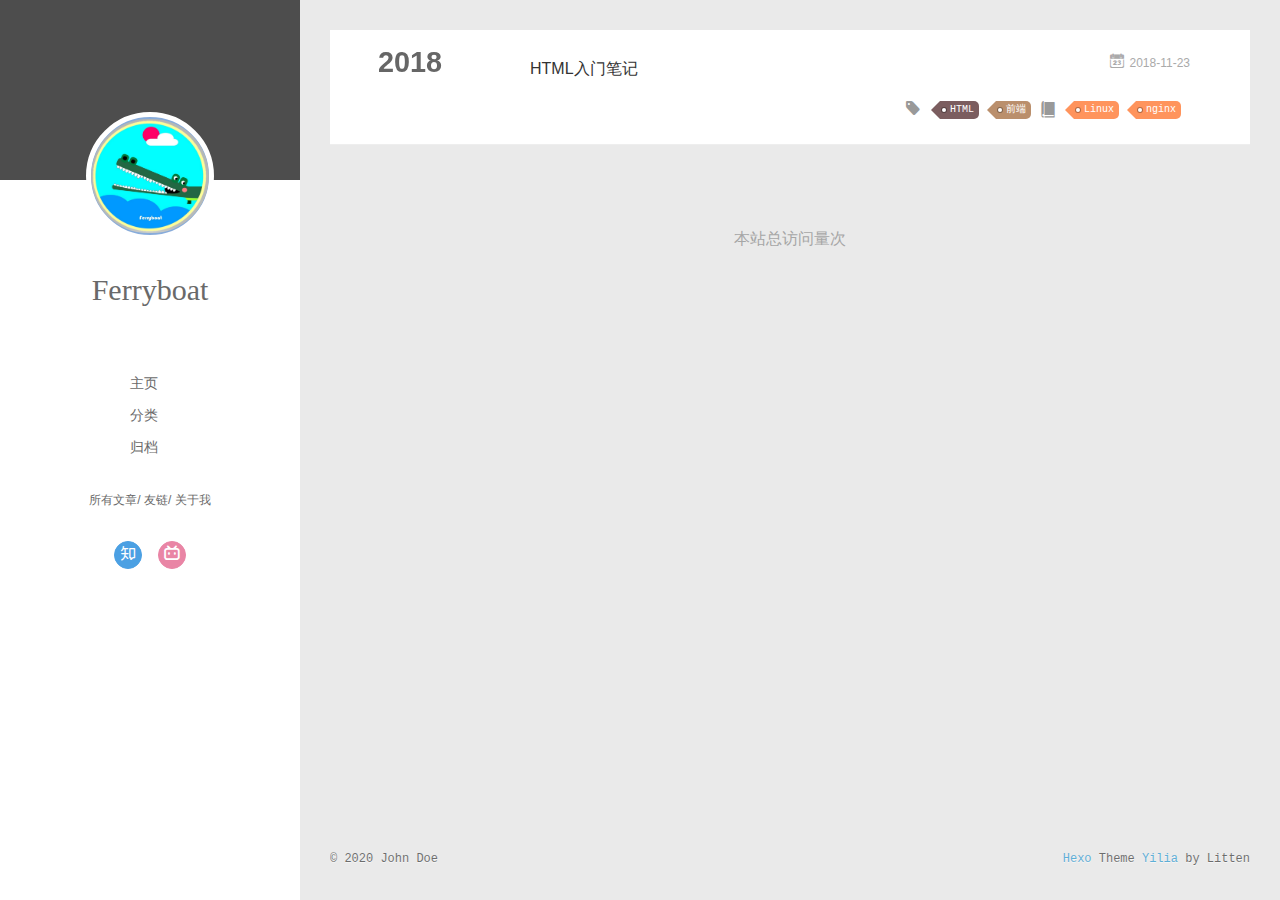
<file: archives/2018/11/index.html>
<!DOCTYPE html>
<html>
<head>
  <meta charset="utf-8">
  
  <meta name="renderer" content="webkit">
  <meta http-equiv="X-UA-Compatible" content="IE=edge" >
  <link rel="dns-prefetch" href="http://example.com">
  <title>Archives: 2018/11 | Hexo</title>
  <meta name="viewport" content="width=device-width, initial-scale=1, maximum-scale=1">
  <meta property="og:type" content="website">
<meta property="og:title" content="Hexo">
<meta property="og:url" content="http://example.com/archives/2018/11/index.html">
<meta property="og:site_name" content="Hexo">
<meta property="og:locale" content="en_US">
<meta property="article:author" content="John Doe">
<meta name="twitter:card" content="summary">
  
    <link rel="alternative" href="/atom.xml" title="Hexo" type="application/atom+xml">
  
  
    <link rel="icon" href="/assets/2.png">
  
  <link rel="stylesheet" type="text/css" href="/./main.0cf68a.css">
  <style type="text/css">
  
    #container.show {
      background: linear-gradient(200deg,#a0cfe4,#e8c37e);
    }
  </style>
  

  

<meta name="generator" content="Hexo 5.1.1"></head>

<body>
  <div id="container" q-class="show:isCtnShow">
    <canvas id="anm-canvas" class="anm-canvas"></canvas>
    <div class="left-col" q-class="show:isShow">
      
<div class="overlay" style="background: #4d4d4d"></div>
<div class="intrude-less">
	<header id="header" class="inner">
		<a href="/" class="profilepic">
			<img src="/assets/1.png" class="js-avatar">
		</a>
		<hgroup>
		  <h1 class="header-author"><a href="/">Ferryboat</a></h1>
		</hgroup>
		

		<nav class="header-menu">
			<ul>
			
				<li><a href="/">主页</a></li>
	        
				<li><a href="/categories">分类</a></li>
	        
				<li><a href="/archives">归档</a></li>
	        
			</ul>
		</nav>
		<nav class="header-smart-menu">
    		
    			
    			<a q-on="click: openSlider(e, 'innerArchive')" href="javascript:void(0)">所有文章</a>
    			
            
    			
    			<a q-on="click: openSlider(e, 'friends')" href="javascript:void(0)">友链</a>
    			
            
    			
    			<a q-on="click: openSlider(e, 'aboutme')" href="javascript:void(0)">关于我</a>
    			
            
		</nav>
		<nav class="header-nav">
			<div class="social">
				
					<a class="zhihu" target="_blank" href="https://www.zhihu.com/people/a-na-ke-xi-mei-de" title="zhihu"><i class="icon-zhihu"></i></a>
		        
					<a class="bilibili" target="_blank" href="https://space.bilibili.com/415217964" title="bilibili"><i class="icon-bilibili"></i></a>
		        
			</div>
		</nav>
	</header>		
</div>

    </div>
    <div class="mid-col" q-class="show:isShow,hide:isShow|isFalse">
      
<nav id="mobile-nav">
  	<div class="overlay js-overlay" style="background: #4d4d4d"></div>
	<div class="btnctn js-mobile-btnctn">
  		<div class="slider-trigger list" q-on="click: openSlider(e)"><i class="icon icon-sort"></i></div>
	</div>
	<div class="intrude-less">
		<header id="header" class="inner">
			<div class="profilepic">
				<img src="/assets/1.png" class="js-avatar">
			</div>
			<hgroup>
			  <h1 class="header-author js-header-author">Ferryboat</h1>
			</hgroup>
			
			
			
				
			
				
			
				
			
			
			
			<nav class="header-nav">
				<div class="social">
					
						<a class="zhihu" target="_blank" href="https://www.zhihu.com/people/a-na-ke-xi-mei-de" title="zhihu"><i class="icon-zhihu"></i></a>
			        
						<a class="bilibili" target="_blank" href="https://space.bilibili.com/415217964" title="bilibili"><i class="icon-bilibili"></i></a>
			        
				</div>
			</nav>

			<nav class="header-menu js-header-menu">
				<ul style="width: 70%">
				
				
					<li style="width: 33.333333333333336%"><a href="/">主页</a></li>
		        
					<li style="width: 33.333333333333336%"><a href="/categories">分类</a></li>
		        
					<li style="width: 33.333333333333336%"><a href="/archives">归档</a></li>
		        
				</ul>
			</nav>
		</header>				
	</div>
	<div class="mobile-mask" style="display:none" q-show="isShow"></div>
</nav>

      <div id="wrapper" class="body-wrap">
        <div class="menu-l">
          <div class="canvas-wrap">
            <canvas data-colors="#eaeaea" data-sectionHeight="100" data-contentId="js-content" id="myCanvas1" class="anm-canvas"></canvas>
          </div>
          <div id="js-content" class="content-ll">
            
  
  
    
    
      
      
      <section class="archives-wrap">
        <div class="archive-year-wrap">
          <a href="/archives/2018" class="archive-year">2018</a>
        </div>
        <div class="archives">
    
    <article class="archive-article archive-type-post">
  <div class="archive-article-inner">
    <header class="archive-article-header">
      	<div class="article-meta">
	      	<a href="/2018/11/23/hello-world/" class="archive-article-date">
  	<time datetime="2018-11-23T13:07:15.000Z" itemprop="datePublished"><i class="icon-calendar icon"></i>2018-11-23</time>
</a>
        </div>
    	 
  
    <h1 itemprop="name">
      <a class="archive-article-title" href="/2018/11/23/hello-world/">HTML入门笔记</a>
    </h1>
  

        <div class="article-info info-on-right">
          
	<div class="article-tag tagcloud">
		<i class="icon-price-tags icon"></i>
		<ul class="article-tag-list">
			 
        		<li class="article-tag-list-item">
        			<a href="javascript:void(0)" class="js-tag article-tag-list-link color5">HTML</a>
        		</li>
      		 
        		<li class="article-tag-list-item">
        			<a href="javascript:void(0)" class="js-tag article-tag-list-link color3">前端</a>
        		</li>
      		
		</ul>
	</div>

          
	<div class="article-category tagcloud">
		<i class="icon-book icon"></i>
		<ul class="article-tag-list">
			 
        		<li class="article-tag-list-item">
        			<a href="/categories/Linux//" class="article-tag-list-link color1">Linux</a>
        		</li>
      		 
        		<li class="article-tag-list-item">
        			<a href="/categories/Linux/nginx//" class="article-tag-list-link color1">nginx</a>
        		</li>
      		
		</ul>
	</div>


        </div>
        <div class="clearfix"></div>
    </header>
  </div>
</article>
  
  
    </div></section>
  

    


          </div>
        </div>
      </div>
      <footer id="footer">
  <div class="outer">
    <div id="footer-info">
    	<div class="footer-left">
    		&copy; 2020 John Doe
    	</div>
      	<div class="footer-right">
      		<a href="http://hexo.io/" target="_blank">Hexo</a>  Theme <a href="https://github.com/litten/hexo-theme-yilia" target="_blank">Yilia</a> by Litten
      	</div>
    </div>
  </div>
</footer>

<script async src="//busuanzi.ibruce.info/busuanzi/2.3/busuanzi.pure.mini.js"></script>

<span id="busuanzi_container_site_pv">
	<p align="center">
	<font face="黑体" color=#A6A6A6 site=1 >
	本站总访问量<span id="busuanzi_value_site_pv"></span>次
	</font>
	</p>
</span>


<!--页面点击小红心-->
<script type="text/javascript" src="/love.js"></script>
    </div>
    <script>
	var yiliaConfig = {
		mathjax: false,
		isHome: false,
		isPost: false,
		isArchive: true,
		isTag: false,
		isCategory: false,
		open_in_new: false,
		toc_hide_index: true,
		root: "/",
		innerArchive: true,
		showTags: false
	}
</script>

<script>!function(t){function n(e){if(r[e])return r[e].exports;var i=r[e]={exports:{},id:e,loaded:!1};return t[e].call(i.exports,i,i.exports,n),i.loaded=!0,i.exports}var r={};n.m=t,n.c=r,n.p="./",n(0)}([function(t,n,r){r(195),t.exports=r(191)},function(t,n,r){var e=r(3),i=r(52),o=r(27),u=r(28),c=r(53),f="prototype",a=function(t,n,r){var s,l,h,v,p=t&a.F,d=t&a.G,y=t&a.S,g=t&a.P,b=t&a.B,m=d?e:y?e[n]||(e[n]={}):(e[n]||{})[f],x=d?i:i[n]||(i[n]={}),w=x[f]||(x[f]={});d&&(r=n);for(s in r)l=!p&&m&&void 0!==m[s],h=(l?m:r)[s],v=b&&l?c(h,e):g&&"function"==typeof h?c(Function.call,h):h,m&&u(m,s,h,t&a.U),x[s]!=h&&o(x,s,v),g&&w[s]!=h&&(w[s]=h)};e.core=i,a.F=1,a.G=2,a.S=4,a.P=8,a.B=16,a.W=32,a.U=64,a.R=128,t.exports=a},function(t,n,r){var e=r(6);t.exports=function(t){if(!e(t))throw TypeError(t+" is not an object!");return t}},function(t,n){var r=t.exports="undefined"!=typeof window&&window.Math==Math?window:"undefined"!=typeof self&&self.Math==Math?self:Function("return this")();"number"==typeof __g&&(__g=r)},function(t,n){t.exports=function(t){try{return!!t()}catch(t){return!0}}},function(t,n){var r=t.exports="undefined"!=typeof window&&window.Math==Math?window:"undefined"!=typeof self&&self.Math==Math?self:Function("return this")();"number"==typeof __g&&(__g=r)},function(t,n){t.exports=function(t){return"object"==typeof t?null!==t:"function"==typeof t}},function(t,n,r){var e=r(126)("wks"),i=r(76),o=r(3).Symbol,u="function"==typeof o;(t.exports=function(t){return e[t]||(e[t]=u&&o[t]||(u?o:i)("Symbol."+t))}).store=e},function(t,n){var r={}.hasOwnProperty;t.exports=function(t,n){return r.call(t,n)}},function(t,n,r){var e=r(94),i=r(33);t.exports=function(t){return e(i(t))}},function(t,n,r){t.exports=!r(4)(function(){return 7!=Object.defineProperty({},"a",{get:function(){return 7}}).a})},function(t,n,r){var e=r(2),i=r(167),o=r(50),u=Object.defineProperty;n.f=r(10)?Object.defineProperty:function(t,n,r){if(e(t),n=o(n,!0),e(r),i)try{return u(t,n,r)}catch(t){}if("get"in r||"set"in r)throw TypeError("Accessors not supported!");return"value"in r&&(t[n]=r.value),t}},function(t,n,r){t.exports=!r(18)(function(){return 7!=Object.defineProperty({},"a",{get:function(){return 7}}).a})},function(t,n,r){var e=r(14),i=r(22);t.exports=r(12)?function(t,n,r){return e.f(t,n,i(1,r))}:function(t,n,r){return t[n]=r,t}},function(t,n,r){var e=r(20),i=r(58),o=r(42),u=Object.defineProperty;n.f=r(12)?Object.defineProperty:function(t,n,r){if(e(t),n=o(n,!0),e(r),i)try{return u(t,n,r)}catch(t){}if("get"in r||"set"in r)throw TypeError("Accessors not supported!");return"value"in r&&(t[n]=r.value),t}},function(t,n,r){var e=r(40)("wks"),i=r(23),o=r(5).Symbol,u="function"==typeof o;(t.exports=function(t){return e[t]||(e[t]=u&&o[t]||(u?o:i)("Symbol."+t))}).store=e},function(t,n,r){var e=r(67),i=Math.min;t.exports=function(t){return t>0?i(e(t),9007199254740991):0}},function(t,n,r){var e=r(46);t.exports=function(t){return Object(e(t))}},function(t,n){t.exports=function(t){try{return!!t()}catch(t){return!0}}},function(t,n,r){var e=r(63),i=r(34);t.exports=Object.keys||function(t){return e(t,i)}},function(t,n,r){var e=r(21);t.exports=function(t){if(!e(t))throw TypeError(t+" is not an object!");return t}},function(t,n){t.exports=function(t){return"object"==typeof t?null!==t:"function"==typeof t}},function(t,n){t.exports=function(t,n){return{enumerable:!(1&t),configurable:!(2&t),writable:!(4&t),value:n}}},function(t,n){var r=0,e=Math.random();t.exports=function(t){return"Symbol(".concat(void 0===t?"":t,")_",(++r+e).toString(36))}},function(t,n){var r={}.hasOwnProperty;t.exports=function(t,n){return r.call(t,n)}},function(t,n){var r=t.exports={version:"2.4.0"};"number"==typeof __e&&(__e=r)},function(t,n){t.exports=function(t){if("function"!=typeof t)throw TypeError(t+" is not a function!");return t}},function(t,n,r){var e=r(11),i=r(66);t.exports=r(10)?function(t,n,r){return e.f(t,n,i(1,r))}:function(t,n,r){return t[n]=r,t}},function(t,n,r){var e=r(3),i=r(27),o=r(24),u=r(76)("src"),c="toString",f=Function[c],a=(""+f).split(c);r(52).inspectSource=function(t){return f.call(t)},(t.exports=function(t,n,r,c){var f="function"==typeof r;f&&(o(r,"name")||i(r,"name",n)),t[n]!==r&&(f&&(o(r,u)||i(r,u,t[n]?""+t[n]:a.join(String(n)))),t===e?t[n]=r:c?t[n]?t[n]=r:i(t,n,r):(delete t[n],i(t,n,r)))})(Function.prototype,c,function(){return"function"==typeof this&&this[u]||f.call(this)})},function(t,n,r){var e=r(1),i=r(4),o=r(46),u=function(t,n,r,e){var i=String(o(t)),u="<"+n;return""!==r&&(u+=" "+r+'="'+String(e).replace(/"/g,"&quot;")+'"'),u+">"+i+"</"+n+">"};t.exports=function(t,n){var r={};r[t]=n(u),e(e.P+e.F*i(function(){var n=""[t]('"');return n!==n.toLowerCase()||n.split('"').length>3}),"String",r)}},function(t,n,r){var e=r(115),i=r(46);t.exports=function(t){return e(i(t))}},function(t,n,r){var e=r(116),i=r(66),o=r(30),u=r(50),c=r(24),f=r(167),a=Object.getOwnPropertyDescriptor;n.f=r(10)?a:function(t,n){if(t=o(t),n=u(n,!0),f)try{return a(t,n)}catch(t){}if(c(t,n))return i(!e.f.call(t,n),t[n])}},function(t,n,r){var e=r(24),i=r(17),o=r(145)("IE_PROTO"),u=Object.prototype;t.exports=Object.getPrototypeOf||function(t){return t=i(t),e(t,o)?t[o]:"function"==typeof t.constructor&&t instanceof t.constructor?t.constructor.prototype:t instanceof Object?u:null}},function(t,n){t.exports=function(t){if(void 0==t)throw TypeError("Can't call method on  "+t);return t}},function(t,n){t.exports="constructor,hasOwnProperty,isPrototypeOf,propertyIsEnumerable,toLocaleString,toString,valueOf".split(",")},function(t,n){t.exports={}},function(t,n){t.exports=!0},function(t,n){n.f={}.propertyIsEnumerable},function(t,n,r){var e=r(14).f,i=r(8),o=r(15)("toStringTag");t.exports=function(t,n,r){t&&!i(t=r?t:t.prototype,o)&&e(t,o,{configurable:!0,value:n})}},function(t,n,r){var e=r(40)("keys"),i=r(23);t.exports=function(t){return e[t]||(e[t]=i(t))}},function(t,n,r){var e=r(5),i="__core-js_shared__",o=e[i]||(e[i]={});t.exports=function(t){return o[t]||(o[t]={})}},function(t,n){var r=Math.ceil,e=Math.floor;t.exports=function(t){return isNaN(t=+t)?0:(t>0?e:r)(t)}},function(t,n,r){var e=r(21);t.exports=function(t,n){if(!e(t))return t;var r,i;if(n&&"function"==typeof(r=t.toString)&&!e(i=r.call(t)))return i;if("function"==typeof(r=t.valueOf)&&!e(i=r.call(t)))return i;if(!n&&"function"==typeof(r=t.toString)&&!e(i=r.call(t)))return i;throw TypeError("Can't convert object to primitive value")}},function(t,n,r){var e=r(5),i=r(25),o=r(36),u=r(44),c=r(14).f;t.exports=function(t){var n=i.Symbol||(i.Symbol=o?{}:e.Symbol||{});"_"==t.charAt(0)||t in n||c(n,t,{value:u.f(t)})}},function(t,n,r){n.f=r(15)},function(t,n){var r={}.toString;t.exports=function(t){return r.call(t).slice(8,-1)}},function(t,n){t.exports=function(t){if(void 0==t)throw TypeError("Can't call method on  "+t);return t}},function(t,n,r){var e=r(4);t.exports=function(t,n){return!!t&&e(function(){n?t.call(null,function(){},1):t.call(null)})}},function(t,n,r){var e=r(53),i=r(115),o=r(17),u=r(16),c=r(203);t.exports=function(t,n){var r=1==t,f=2==t,a=3==t,s=4==t,l=6==t,h=5==t||l,v=n||c;return function(n,c,p){for(var d,y,g=o(n),b=i(g),m=e(c,p,3),x=u(b.length),w=0,S=r?v(n,x):f?v(n,0):void 0;x>w;w++)if((h||w in b)&&(d=b[w],y=m(d,w,g),t))if(r)S[w]=y;else if(y)switch(t){case 3:return!0;case 5:return d;case 6:return w;case 2:S.push(d)}else if(s)return!1;return l?-1:a||s?s:S}}},function(t,n,r){var e=r(1),i=r(52),o=r(4);t.exports=function(t,n){var r=(i.Object||{})[t]||Object[t],u={};u[t]=n(r),e(e.S+e.F*o(function(){r(1)}),"Object",u)}},function(t,n,r){var e=r(6);t.exports=function(t,n){if(!e(t))return t;var r,i;if(n&&"function"==typeof(r=t.toString)&&!e(i=r.call(t)))return i;if("function"==typeof(r=t.valueOf)&&!e(i=r.call(t)))return i;if(!n&&"function"==typeof(r=t.toString)&&!e(i=r.call(t)))return i;throw TypeError("Can't convert object to primitive value")}},function(t,n,r){var e=r(5),i=r(25),o=r(91),u=r(13),c="prototype",f=function(t,n,r){var a,s,l,h=t&f.F,v=t&f.G,p=t&f.S,d=t&f.P,y=t&f.B,g=t&f.W,b=v?i:i[n]||(i[n]={}),m=b[c],x=v?e:p?e[n]:(e[n]||{})[c];v&&(r=n);for(a in r)(s=!h&&x&&void 0!==x[a])&&a in b||(l=s?x[a]:r[a],b[a]=v&&"function"!=typeof x[a]?r[a]:y&&s?o(l,e):g&&x[a]==l?function(t){var n=function(n,r,e){if(this instanceof t){switch(arguments.length){case 0:return new t;case 1:return new t(n);case 2:return new t(n,r)}return new t(n,r,e)}return t.apply(this,arguments)};return n[c]=t[c],n}(l):d&&"function"==typeof l?o(Function.call,l):l,d&&((b.virtual||(b.virtual={}))[a]=l,t&f.R&&m&&!m[a]&&u(m,a,l)))};f.F=1,f.G=2,f.S=4,f.P=8,f.B=16,f.W=32,f.U=64,f.R=128,t.exports=f},function(t,n){var r=t.exports={version:"2.4.0"};"number"==typeof __e&&(__e=r)},function(t,n,r){var e=r(26);t.exports=function(t,n,r){if(e(t),void 0===n)return t;switch(r){case 1:return function(r){return t.call(n,r)};case 2:return function(r,e){return t.call(n,r,e)};case 3:return function(r,e,i){return t.call(n,r,e,i)}}return function(){return t.apply(n,arguments)}}},function(t,n,r){var e=r(183),i=r(1),o=r(126)("metadata"),u=o.store||(o.store=new(r(186))),c=function(t,n,r){var i=u.get(t);if(!i){if(!r)return;u.set(t,i=new e)}var o=i.get(n);if(!o){if(!r)return;i.set(n,o=new e)}return o},f=function(t,n,r){var e=c(n,r,!1);return void 0!==e&&e.has(t)},a=function(t,n,r){var e=c(n,r,!1);return void 0===e?void 0:e.get(t)},s=function(t,n,r,e){c(r,e,!0).set(t,n)},l=function(t,n){var r=c(t,n,!1),e=[];return r&&r.forEach(function(t,n){e.push(n)}),e},h=function(t){return void 0===t||"symbol"==typeof t?t:String(t)},v=function(t){i(i.S,"Reflect",t)};t.exports={store:u,map:c,has:f,get:a,set:s,keys:l,key:h,exp:v}},function(t,n,r){"use strict";if(r(10)){var e=r(69),i=r(3),o=r(4),u=r(1),c=r(127),f=r(152),a=r(53),s=r(68),l=r(66),h=r(27),v=r(73),p=r(67),d=r(16),y=r(75),g=r(50),b=r(24),m=r(180),x=r(114),w=r(6),S=r(17),_=r(137),O=r(70),E=r(32),P=r(71).f,j=r(154),F=r(76),M=r(7),A=r(48),N=r(117),T=r(146),I=r(155),k=r(80),L=r(123),R=r(74),C=r(130),D=r(160),U=r(11),W=r(31),G=U.f,B=W.f,V=i.RangeError,z=i.TypeError,q=i.Uint8Array,K="ArrayBuffer",J="Shared"+K,Y="BYTES_PER_ELEMENT",H="prototype",$=Array[H],X=f.ArrayBuffer,Q=f.DataView,Z=A(0),tt=A(2),nt=A(3),rt=A(4),et=A(5),it=A(6),ot=N(!0),ut=N(!1),ct=I.values,ft=I.keys,at=I.entries,st=$.lastIndexOf,lt=$.reduce,ht=$.reduceRight,vt=$.join,pt=$.sort,dt=$.slice,yt=$.toString,gt=$.toLocaleString,bt=M("iterator"),mt=M("toStringTag"),xt=F("typed_constructor"),wt=F("def_constructor"),St=c.CONSTR,_t=c.TYPED,Ot=c.VIEW,Et="Wrong length!",Pt=A(1,function(t,n){return Tt(T(t,t[wt]),n)}),jt=o(function(){return 1===new q(new Uint16Array([1]).buffer)[0]}),Ft=!!q&&!!q[H].set&&o(function(){new q(1).set({})}),Mt=function(t,n){if(void 0===t)throw z(Et);var r=+t,e=d(t);if(n&&!m(r,e))throw V(Et);return e},At=function(t,n){var r=p(t);if(r<0||r%n)throw V("Wrong offset!");return r},Nt=function(t){if(w(t)&&_t in t)return t;throw z(t+" is not a typed array!")},Tt=function(t,n){if(!(w(t)&&xt in t))throw z("It is not a typed array constructor!");return new t(n)},It=function(t,n){return kt(T(t,t[wt]),n)},kt=function(t,n){for(var r=0,e=n.length,i=Tt(t,e);e>r;)i[r]=n[r++];return i},Lt=function(t,n,r){G(t,n,{get:function(){return this._d[r]}})},Rt=function(t){var n,r,e,i,o,u,c=S(t),f=arguments.length,s=f>1?arguments[1]:void 0,l=void 0!==s,h=j(c);if(void 0!=h&&!_(h)){for(u=h.call(c),e=[],n=0;!(o=u.next()).done;n++)e.push(o.value);c=e}for(l&&f>2&&(s=a(s,arguments[2],2)),n=0,r=d(c.length),i=Tt(this,r);r>n;n++)i[n]=l?s(c[n],n):c[n];return i},Ct=function(){for(var t=0,n=arguments.length,r=Tt(this,n);n>t;)r[t]=arguments[t++];return r},Dt=!!q&&o(function(){gt.call(new q(1))}),Ut=function(){return gt.apply(Dt?dt.call(Nt(this)):Nt(this),arguments)},Wt={copyWithin:function(t,n){return D.call(Nt(this),t,n,arguments.length>2?arguments[2]:void 0)},every:function(t){return rt(Nt(this),t,arguments.length>1?arguments[1]:void 0)},fill:function(t){return C.apply(Nt(this),arguments)},filter:function(t){return It(this,tt(Nt(this),t,arguments.length>1?arguments[1]:void 0))},find:function(t){return et(Nt(this),t,arguments.length>1?arguments[1]:void 0)},findIndex:function(t){return it(Nt(this),t,arguments.length>1?arguments[1]:void 0)},forEach:function(t){Z(Nt(this),t,arguments.length>1?arguments[1]:void 0)},indexOf:function(t){return ut(Nt(this),t,arguments.length>1?arguments[1]:void 0)},includes:function(t){return ot(Nt(this),t,arguments.length>1?arguments[1]:void 0)},join:function(t){return vt.apply(Nt(this),arguments)},lastIndexOf:function(t){return st.apply(Nt(this),arguments)},map:function(t){return Pt(Nt(this),t,arguments.length>1?arguments[1]:void 0)},reduce:function(t){return lt.apply(Nt(this),arguments)},reduceRight:function(t){return ht.apply(Nt(this),arguments)},reverse:function(){for(var t,n=this,r=Nt(n).length,e=Math.floor(r/2),i=0;i<e;)t=n[i],n[i++]=n[--r],n[r]=t;return n},some:function(t){return nt(Nt(this),t,arguments.length>1?arguments[1]:void 0)},sort:function(t){return pt.call(Nt(this),t)},subarray:function(t,n){var r=Nt(this),e=r.length,i=y(t,e);return new(T(r,r[wt]))(r.buffer,r.byteOffset+i*r.BYTES_PER_ELEMENT,d((void 0===n?e:y(n,e))-i))}},Gt=function(t,n){return It(this,dt.call(Nt(this),t,n))},Bt=function(t){Nt(this);var n=At(arguments[1],1),r=this.length,e=S(t),i=d(e.length),o=0;if(i+n>r)throw V(Et);for(;o<i;)this[n+o]=e[o++]},Vt={entries:function(){return at.call(Nt(this))},keys:function(){return ft.call(Nt(this))},values:function(){return ct.call(Nt(this))}},zt=function(t,n){return w(t)&&t[_t]&&"symbol"!=typeof n&&n in t&&String(+n)==String(n)},qt=function(t,n){return zt(t,n=g(n,!0))?l(2,t[n]):B(t,n)},Kt=function(t,n,r){return!(zt(t,n=g(n,!0))&&w(r)&&b(r,"value"))||b(r,"get")||b(r,"set")||r.configurable||b(r,"writable")&&!r.writable||b(r,"enumerable")&&!r.enumerable?G(t,n,r):(t[n]=r.value,t)};St||(W.f=qt,U.f=Kt),u(u.S+u.F*!St,"Object",{getOwnPropertyDescriptor:qt,defineProperty:Kt}),o(function(){yt.call({})})&&(yt=gt=function(){return vt.call(this)});var Jt=v({},Wt);v(Jt,Vt),h(Jt,bt,Vt.values),v(Jt,{slice:Gt,set:Bt,constructor:function(){},toString:yt,toLocaleString:Ut}),Lt(Jt,"buffer","b"),Lt(Jt,"byteOffset","o"),Lt(Jt,"byteLength","l"),Lt(Jt,"length","e"),G(Jt,mt,{get:function(){return this[_t]}}),t.exports=function(t,n,r,f){f=!!f;var a=t+(f?"Clamped":"")+"Array",l="Uint8Array"!=a,v="get"+t,p="set"+t,y=i[a],g=y||{},b=y&&E(y),m=!y||!c.ABV,S={},_=y&&y[H],j=function(t,r){var e=t._d;return e.v[v](r*n+e.o,jt)},F=function(t,r,e){var i=t._d;f&&(e=(e=Math.round(e))<0?0:e>255?255:255&e),i.v[p](r*n+i.o,e,jt)},M=function(t,n){G(t,n,{get:function(){return j(this,n)},set:function(t){return F(this,n,t)},enumerable:!0})};m?(y=r(function(t,r,e,i){s(t,y,a,"_d");var o,u,c,f,l=0,v=0;if(w(r)){if(!(r instanceof X||(f=x(r))==K||f==J))return _t in r?kt(y,r):Rt.call(y,r);o=r,v=At(e,n);var p=r.byteLength;if(void 0===i){if(p%n)throw V(Et);if((u=p-v)<0)throw V(Et)}else if((u=d(i)*n)+v>p)throw V(Et);c=u/n}else c=Mt(r,!0),u=c*n,o=new X(u);for(h(t,"_d",{b:o,o:v,l:u,e:c,v:new Q(o)});l<c;)M(t,l++)}),_=y[H]=O(Jt),h(_,"constructor",y)):L(function(t){new y(null),new y(t)},!0)||(y=r(function(t,r,e,i){s(t,y,a);var o;return w(r)?r instanceof X||(o=x(r))==K||o==J?void 0!==i?new g(r,At(e,n),i):void 0!==e?new g(r,At(e,n)):new g(r):_t in r?kt(y,r):Rt.call(y,r):new g(Mt(r,l))}),Z(b!==Function.prototype?P(g).concat(P(b)):P(g),function(t){t in y||h(y,t,g[t])}),y[H]=_,e||(_.constructor=y));var A=_[bt],N=!!A&&("values"==A.name||void 0==A.name),T=Vt.values;h(y,xt,!0),h(_,_t,a),h(_,Ot,!0),h(_,wt,y),(f?new y(1)[mt]==a:mt in _)||G(_,mt,{get:function(){return a}}),S[a]=y,u(u.G+u.W+u.F*(y!=g),S),u(u.S,a,{BYTES_PER_ELEMENT:n,from:Rt,of:Ct}),Y in _||h(_,Y,n),u(u.P,a,Wt),R(a),u(u.P+u.F*Ft,a,{set:Bt}),u(u.P+u.F*!N,a,Vt),u(u.P+u.F*(_.toString!=yt),a,{toString:yt}),u(u.P+u.F*o(function(){new y(1).slice()}),a,{slice:Gt}),u(u.P+u.F*(o(function(){return[1,2].toLocaleString()!=new y([1,2]).toLocaleString()})||!o(function(){_.toLocaleString.call([1,2])})),a,{toLocaleString:Ut}),k[a]=N?A:T,e||N||h(_,bt,T)}}else t.exports=function(){}},function(t,n){var r={}.toString;t.exports=function(t){return r.call(t).slice(8,-1)}},function(t,n,r){var e=r(21),i=r(5).document,o=e(i)&&e(i.createElement);t.exports=function(t){return o?i.createElement(t):{}}},function(t,n,r){t.exports=!r(12)&&!r(18)(function(){return 7!=Object.defineProperty(r(57)("div"),"a",{get:function(){return 7}}).a})},function(t,n,r){"use strict";var e=r(36),i=r(51),o=r(64),u=r(13),c=r(8),f=r(35),a=r(96),s=r(38),l=r(103),h=r(15)("iterator"),v=!([].keys&&"next"in[].keys()),p="keys",d="values",y=function(){return this};t.exports=function(t,n,r,g,b,m,x){a(r,n,g);var w,S,_,O=function(t){if(!v&&t in F)return F[t];switch(t){case p:case d:return function(){return new r(this,t)}}return function(){return new r(this,t)}},E=n+" Iterator",P=b==d,j=!1,F=t.prototype,M=F[h]||F["@@iterator"]||b&&F[b],A=M||O(b),N=b?P?O("entries"):A:void 0,T="Array"==n?F.entries||M:M;if(T&&(_=l(T.call(new t)))!==Object.prototype&&(s(_,E,!0),e||c(_,h)||u(_,h,y)),P&&M&&M.name!==d&&(j=!0,A=function(){return M.call(this)}),e&&!x||!v&&!j&&F[h]||u(F,h,A),f[n]=A,f[E]=y,b)if(w={values:P?A:O(d),keys:m?A:O(p),entries:N},x)for(S in w)S in F||o(F,S,w[S]);else i(i.P+i.F*(v||j),n,w);return w}},function(t,n,r){var e=r(20),i=r(100),o=r(34),u=r(39)("IE_PROTO"),c=function(){},f="prototype",a=function(){var t,n=r(57)("iframe"),e=o.length;for(n.style.display="none",r(93).appendChild(n),n.src="javascript:",t=n.contentWindow.document,t.open(),t.write("<script>document.F=Object<\/script>"),t.close(),a=t.F;e--;)delete a[f][o[e]];return a()};t.exports=Object.create||function(t,n){var r;return null!==t?(c[f]=e(t),r=new c,c[f]=null,r[u]=t):r=a(),void 0===n?r:i(r,n)}},function(t,n,r){var e=r(63),i=r(34).concat("length","prototype");n.f=Object.getOwnPropertyNames||function(t){return e(t,i)}},function(t,n){n.f=Object.getOwnPropertySymbols},function(t,n,r){var e=r(8),i=r(9),o=r(90)(!1),u=r(39)("IE_PROTO");t.exports=function(t,n){var r,c=i(t),f=0,a=[];for(r in c)r!=u&&e(c,r)&&a.push(r);for(;n.length>f;)e(c,r=n[f++])&&(~o(a,r)||a.push(r));return a}},function(t,n,r){t.exports=r(13)},function(t,n,r){var e=r(76)("meta"),i=r(6),o=r(24),u=r(11).f,c=0,f=Object.isExtensible||function(){return!0},a=!r(4)(function(){return f(Object.preventExtensions({}))}),s=function(t){u(t,e,{value:{i:"O"+ ++c,w:{}}})},l=function(t,n){if(!i(t))return"symbol"==typeof t?t:("string"==typeof t?"S":"P")+t;if(!o(t,e)){if(!f(t))return"F";if(!n)return"E";s(t)}return t[e].i},h=function(t,n){if(!o(t,e)){if(!f(t))return!0;if(!n)return!1;s(t)}return t[e].w},v=function(t){return a&&p.NEED&&f(t)&&!o(t,e)&&s(t),t},p=t.exports={KEY:e,NEED:!1,fastKey:l,getWeak:h,onFreeze:v}},function(t,n){t.exports=function(t,n){return{enumerable:!(1&t),configurable:!(2&t),writable:!(4&t),value:n}}},function(t,n){var r=Math.ceil,e=Math.floor;t.exports=function(t){return isNaN(t=+t)?0:(t>0?e:r)(t)}},function(t,n){t.exports=function(t,n,r,e){if(!(t instanceof n)||void 0!==e&&e in t)throw TypeError(r+": incorrect invocation!");return t}},function(t,n){t.exports=!1},function(t,n,r){var e=r(2),i=r(173),o=r(133),u=r(145)("IE_PROTO"),c=function(){},f="prototype",a=function(){var t,n=r(132)("iframe"),e=o.length;for(n.style.display="none",r(135).appendChild(n),n.src="javascript:",t=n.contentWindow.document,t.open(),t.write("<script>document.F=Object<\/script>"),t.close(),a=t.F;e--;)delete a[f][o[e]];return a()};t.exports=Object.create||function(t,n){var r;return null!==t?(c[f]=e(t),r=new c,c[f]=null,r[u]=t):r=a(),void 0===n?r:i(r,n)}},function(t,n,r){var e=r(175),i=r(133).concat("length","prototype");n.f=Object.getOwnPropertyNames||function(t){return e(t,i)}},function(t,n,r){var e=r(175),i=r(133);t.exports=Object.keys||function(t){return e(t,i)}},function(t,n,r){var e=r(28);t.exports=function(t,n,r){for(var i in n)e(t,i,n[i],r);return t}},function(t,n,r){"use strict";var e=r(3),i=r(11),o=r(10),u=r(7)("species");t.exports=function(t){var n=e[t];o&&n&&!n[u]&&i.f(n,u,{configurable:!0,get:function(){return this}})}},function(t,n,r){var e=r(67),i=Math.max,o=Math.min;t.exports=function(t,n){return t=e(t),t<0?i(t+n,0):o(t,n)}},function(t,n){var r=0,e=Math.random();t.exports=function(t){return"Symbol(".concat(void 0===t?"":t,")_",(++r+e).toString(36))}},function(t,n,r){var e=r(33);t.exports=function(t){return Object(e(t))}},function(t,n,r){var e=r(7)("unscopables"),i=Array.prototype;void 0==i[e]&&r(27)(i,e,{}),t.exports=function(t){i[e][t]=!0}},function(t,n,r){var e=r(53),i=r(169),o=r(137),u=r(2),c=r(16),f=r(154),a={},s={},n=t.exports=function(t,n,r,l,h){var v,p,d,y,g=h?function(){return t}:f(t),b=e(r,l,n?2:1),m=0;if("function"!=typeof g)throw TypeError(t+" is not iterable!");if(o(g)){for(v=c(t.length);v>m;m++)if((y=n?b(u(p=t[m])[0],p[1]):b(t[m]))===a||y===s)return y}else for(d=g.call(t);!(p=d.next()).done;)if((y=i(d,b,p.value,n))===a||y===s)return y};n.BREAK=a,n.RETURN=s},function(t,n){t.exports={}},function(t,n,r){var e=r(11).f,i=r(24),o=r(7)("toStringTag");t.exports=function(t,n,r){t&&!i(t=r?t:t.prototype,o)&&e(t,o,{configurable:!0,value:n})}},function(t,n,r){var e=r(1),i=r(46),o=r(4),u=r(150),c="["+u+"]",f="​",a=RegExp("^"+c+c+"*"),s=RegExp(c+c+"*$"),l=function(t,n,r){var i={},c=o(function(){return!!u[t]()||f[t]()!=f}),a=i[t]=c?n(h):u[t];r&&(i[r]=a),e(e.P+e.F*c,"String",i)},h=l.trim=function(t,n){return t=String(i(t)),1&n&&(t=t.replace(a,"")),2&n&&(t=t.replace(s,"")),t};t.exports=l},function(t,n,r){t.exports={default:r(86),__esModule:!0}},function(t,n,r){t.exports={default:r(87),__esModule:!0}},function(t,n,r){"use strict";function e(t){return t&&t.__esModule?t:{default:t}}n.__esModule=!0;var i=r(84),o=e(i),u=r(83),c=e(u),f="function"==typeof c.default&&"symbol"==typeof o.default?function(t){return typeof t}:function(t){return t&&"function"==typeof c.default&&t.constructor===c.default&&t!==c.default.prototype?"symbol":typeof t};n.default="function"==typeof c.default&&"symbol"===f(o.default)?function(t){return void 0===t?"undefined":f(t)}:function(t){return t&&"function"==typeof c.default&&t.constructor===c.default&&t!==c.default.prototype?"symbol":void 0===t?"undefined":f(t)}},function(t,n,r){r(110),r(108),r(111),r(112),t.exports=r(25).Symbol},function(t,n,r){r(109),r(113),t.exports=r(44).f("iterator")},function(t,n){t.exports=function(t){if("function"!=typeof t)throw TypeError(t+" is not a function!");return t}},function(t,n){t.exports=function(){}},function(t,n,r){var e=r(9),i=r(106),o=r(105);t.exports=function(t){return function(n,r,u){var c,f=e(n),a=i(f.length),s=o(u,a);if(t&&r!=r){for(;a>s;)if((c=f[s++])!=c)return!0}else for(;a>s;s++)if((t||s in f)&&f[s]===r)return t||s||0;return!t&&-1}}},function(t,n,r){var e=r(88);t.exports=function(t,n,r){if(e(t),void 0===n)return t;switch(r){case 1:return function(r){return t.call(n,r)};case 2:return function(r,e){return t.call(n,r,e)};case 3:return function(r,e,i){return t.call(n,r,e,i)}}return function(){return t.apply(n,arguments)}}},function(t,n,r){var e=r(19),i=r(62),o=r(37);t.exports=function(t){var n=e(t),r=i.f;if(r)for(var u,c=r(t),f=o.f,a=0;c.length>a;)f.call(t,u=c[a++])&&n.push(u);return n}},function(t,n,r){t.exports=r(5).document&&document.documentElement},function(t,n,r){var e=r(56);t.exports=Object("z").propertyIsEnumerable(0)?Object:function(t){return"String"==e(t)?t.split(""):Object(t)}},function(t,n,r){var e=r(56);t.exports=Array.isArray||function(t){return"Array"==e(t)}},function(t,n,r){"use strict";var e=r(60),i=r(22),o=r(38),u={};r(13)(u,r(15)("iterator"),function(){return this}),t.exports=function(t,n,r){t.prototype=e(u,{next:i(1,r)}),o(t,n+" Iterator")}},function(t,n){t.exports=function(t,n){return{value:n,done:!!t}}},function(t,n,r){var e=r(19),i=r(9);t.exports=function(t,n){for(var r,o=i(t),u=e(o),c=u.length,f=0;c>f;)if(o[r=u[f++]]===n)return r}},function(t,n,r){var e=r(23)("meta"),i=r(21),o=r(8),u=r(14).f,c=0,f=Object.isExtensible||function(){return!0},a=!r(18)(function(){return f(Object.preventExtensions({}))}),s=function(t){u(t,e,{value:{i:"O"+ ++c,w:{}}})},l=function(t,n){if(!i(t))return"symbol"==typeof t?t:("string"==typeof t?"S":"P")+t;if(!o(t,e)){if(!f(t))return"F";if(!n)return"E";s(t)}return t[e].i},h=function(t,n){if(!o(t,e)){if(!f(t))return!0;if(!n)return!1;s(t)}return t[e].w},v=function(t){return a&&p.NEED&&f(t)&&!o(t,e)&&s(t),t},p=t.exports={KEY:e,NEED:!1,fastKey:l,getWeak:h,onFreeze:v}},function(t,n,r){var e=r(14),i=r(20),o=r(19);t.exports=r(12)?Object.defineProperties:function(t,n){i(t);for(var r,u=o(n),c=u.length,f=0;c>f;)e.f(t,r=u[f++],n[r]);return t}},function(t,n,r){var e=r(37),i=r(22),o=r(9),u=r(42),c=r(8),f=r(58),a=Object.getOwnPropertyDescriptor;n.f=r(12)?a:function(t,n){if(t=o(t),n=u(n,!0),f)try{return a(t,n)}catch(t){}if(c(t,n))return i(!e.f.call(t,n),t[n])}},function(t,n,r){var e=r(9),i=r(61).f,o={}.toString,u="object"==typeof window&&window&&Object.getOwnPropertyNames?Object.getOwnPropertyNames(window):[],c=function(t){try{return i(t)}catch(t){return u.slice()}};t.exports.f=function(t){return u&&"[object Window]"==o.call(t)?c(t):i(e(t))}},function(t,n,r){var e=r(8),i=r(77),o=r(39)("IE_PROTO"),u=Object.prototype;t.exports=Object.getPrototypeOf||function(t){return t=i(t),e(t,o)?t[o]:"function"==typeof t.constructor&&t instanceof t.constructor?t.constructor.prototype:t instanceof Object?u:null}},function(t,n,r){var e=r(41),i=r(33);t.exports=function(t){return function(n,r){var o,u,c=String(i(n)),f=e(r),a=c.length;return f<0||f>=a?t?"":void 0:(o=c.charCodeAt(f),o<55296||o>56319||f+1===a||(u=c.charCodeAt(f+1))<56320||u>57343?t?c.charAt(f):o:t?c.slice(f,f+2):u-56320+(o-55296<<10)+65536)}}},function(t,n,r){var e=r(41),i=Math.max,o=Math.min;t.exports=function(t,n){return t=e(t),t<0?i(t+n,0):o(t,n)}},function(t,n,r){var e=r(41),i=Math.min;t.exports=function(t){return t>0?i(e(t),9007199254740991):0}},function(t,n,r){"use strict";var e=r(89),i=r(97),o=r(35),u=r(9);t.exports=r(59)(Array,"Array",function(t,n){this._t=u(t),this._i=0,this._k=n},function(){var t=this._t,n=this._k,r=this._i++;return!t||r>=t.length?(this._t=void 0,i(1)):"keys"==n?i(0,r):"values"==n?i(0,t[r]):i(0,[r,t[r]])},"values"),o.Arguments=o.Array,e("keys"),e("values"),e("entries")},function(t,n){},function(t,n,r){"use strict";var e=r(104)(!0);r(59)(String,"String",function(t){this._t=String(t),this._i=0},function(){var t,n=this._t,r=this._i;return r>=n.length?{value:void 0,done:!0}:(t=e(n,r),this._i+=t.length,{value:t,done:!1})})},function(t,n,r){"use strict";var e=r(5),i=r(8),o=r(12),u=r(51),c=r(64),f=r(99).KEY,a=r(18),s=r(40),l=r(38),h=r(23),v=r(15),p=r(44),d=r(43),y=r(98),g=r(92),b=r(95),m=r(20),x=r(9),w=r(42),S=r(22),_=r(60),O=r(102),E=r(101),P=r(14),j=r(19),F=E.f,M=P.f,A=O.f,N=e.Symbol,T=e.JSON,I=T&&T.stringify,k="prototype",L=v("_hidden"),R=v("toPrimitive"),C={}.propertyIsEnumerable,D=s("symbol-registry"),U=s("symbols"),W=s("op-symbols"),G=Object[k],B="function"==typeof N,V=e.QObject,z=!V||!V[k]||!V[k].findChild,q=o&&a(function(){return 7!=_(M({},"a",{get:function(){return M(this,"a",{value:7}).a}})).a})?function(t,n,r){var e=F(G,n);e&&delete G[n],M(t,n,r),e&&t!==G&&M(G,n,e)}:M,K=function(t){var n=U[t]=_(N[k]);return n._k=t,n},J=B&&"symbol"==typeof N.iterator?function(t){return"symbol"==typeof t}:function(t){return t instanceof N},Y=function(t,n,r){return t===G&&Y(W,n,r),m(t),n=w(n,!0),m(r),i(U,n)?(r.enumerable?(i(t,L)&&t[L][n]&&(t[L][n]=!1),r=_(r,{enumerable:S(0,!1)})):(i(t,L)||M(t,L,S(1,{})),t[L][n]=!0),q(t,n,r)):M(t,n,r)},H=function(t,n){m(t);for(var r,e=g(n=x(n)),i=0,o=e.length;o>i;)Y(t,r=e[i++],n[r]);return t},$=function(t,n){return void 0===n?_(t):H(_(t),n)},X=function(t){var n=C.call(this,t=w(t,!0));return!(this===G&&i(U,t)&&!i(W,t))&&(!(n||!i(this,t)||!i(U,t)||i(this,L)&&this[L][t])||n)},Q=function(t,n){if(t=x(t),n=w(n,!0),t!==G||!i(U,n)||i(W,n)){var r=F(t,n);return!r||!i(U,n)||i(t,L)&&t[L][n]||(r.enumerable=!0),r}},Z=function(t){for(var n,r=A(x(t)),e=[],o=0;r.length>o;)i(U,n=r[o++])||n==L||n==f||e.push(n);return e},tt=function(t){for(var n,r=t===G,e=A(r?W:x(t)),o=[],u=0;e.length>u;)!i(U,n=e[u++])||r&&!i(G,n)||o.push(U[n]);return o};B||(N=function(){if(this instanceof N)throw TypeError("Symbol is not a constructor!");var t=h(arguments.length>0?arguments[0]:void 0),n=function(r){this===G&&n.call(W,r),i(this,L)&&i(this[L],t)&&(this[L][t]=!1),q(this,t,S(1,r))};return o&&z&&q(G,t,{configurable:!0,set:n}),K(t)},c(N[k],"toString",function(){return this._k}),E.f=Q,P.f=Y,r(61).f=O.f=Z,r(37).f=X,r(62).f=tt,o&&!r(36)&&c(G,"propertyIsEnumerable",X,!0),p.f=function(t){return K(v(t))}),u(u.G+u.W+u.F*!B,{Symbol:N});for(var nt="hasInstance,isConcatSpreadable,iterator,match,replace,search,species,split,toPrimitive,toStringTag,unscopables".split(","),rt=0;nt.length>rt;)v(nt[rt++]);for(var nt=j(v.store),rt=0;nt.length>rt;)d(nt[rt++]);u(u.S+u.F*!B,"Symbol",{for:function(t){return i(D,t+="")?D[t]:D[t]=N(t)},keyFor:function(t){if(J(t))return y(D,t);throw TypeError(t+" is not a symbol!")},useSetter:function(){z=!0},useSimple:function(){z=!1}}),u(u.S+u.F*!B,"Object",{create:$,defineProperty:Y,defineProperties:H,getOwnPropertyDescriptor:Q,getOwnPropertyNames:Z,getOwnPropertySymbols:tt}),T&&u(u.S+u.F*(!B||a(function(){var t=N();return"[null]"!=I([t])||"{}"!=I({a:t})||"{}"!=I(Object(t))})),"JSON",{stringify:function(t){if(void 0!==t&&!J(t)){for(var n,r,e=[t],i=1;arguments.length>i;)e.push(arguments[i++]);return n=e[1],"function"==typeof n&&(r=n),!r&&b(n)||(n=function(t,n){if(r&&(n=r.call(this,t,n)),!J(n))return n}),e[1]=n,I.apply(T,e)}}}),N[k][R]||r(13)(N[k],R,N[k].valueOf),l(N,"Symbol"),l(Math,"Math",!0),l(e.JSON,"JSON",!0)},function(t,n,r){r(43)("asyncIterator")},function(t,n,r){r(43)("observable")},function(t,n,r){r(107);for(var e=r(5),i=r(13),o=r(35),u=r(15)("toStringTag"),c=["NodeList","DOMTokenList","MediaList","StyleSheetList","CSSRuleList"],f=0;f<5;f++){var a=c[f],s=e[a],l=s&&s.prototype;l&&!l[u]&&i(l,u,a),o[a]=o.Array}},function(t,n,r){var e=r(45),i=r(7)("toStringTag"),o="Arguments"==e(function(){return arguments}()),u=function(t,n){try{return t[n]}catch(t){}};t.exports=function(t){var n,r,c;return void 0===t?"Undefined":null===t?"Null":"string"==typeof(r=u(n=Object(t),i))?r:o?e(n):"Object"==(c=e(n))&&"function"==typeof n.callee?"Arguments":c}},function(t,n,r){var e=r(45);t.exports=Object("z").propertyIsEnumerable(0)?Object:function(t){return"String"==e(t)?t.split(""):Object(t)}},function(t,n){n.f={}.propertyIsEnumerable},function(t,n,r){var e=r(30),i=r(16),o=r(75);t.exports=function(t){return function(n,r,u){var c,f=e(n),a=i(f.length),s=o(u,a);if(t&&r!=r){for(;a>s;)if((c=f[s++])!=c)return!0}else for(;a>s;s++)if((t||s in f)&&f[s]===r)return t||s||0;return!t&&-1}}},function(t,n,r){"use strict";var e=r(3),i=r(1),o=r(28),u=r(73),c=r(65),f=r(79),a=r(68),s=r(6),l=r(4),h=r(123),v=r(81),p=r(136);t.exports=function(t,n,r,d,y,g){var b=e[t],m=b,x=y?"set":"add",w=m&&m.prototype,S={},_=function(t){var n=w[t];o(w,t,"delete"==t?function(t){return!(g&&!s(t))&&n.call(this,0===t?0:t)}:"has"==t?function(t){return!(g&&!s(t))&&n.call(this,0===t?0:t)}:"get"==t?function(t){return g&&!s(t)?void 0:n.call(this,0===t?0:t)}:"add"==t?function(t){return n.call(this,0===t?0:t),this}:function(t,r){return n.call(this,0===t?0:t,r),this})};if("function"==typeof m&&(g||w.forEach&&!l(function(){(new m).entries().next()}))){var O=new m,E=O[x](g?{}:-0,1)!=O,P=l(function(){O.has(1)}),j=h(function(t){new m(t)}),F=!g&&l(function(){for(var t=new m,n=5;n--;)t[x](n,n);return!t.has(-0)});j||(m=n(function(n,r){a(n,m,t);var e=p(new b,n,m);return void 0!=r&&f(r,y,e[x],e),e}),m.prototype=w,w.constructor=m),(P||F)&&(_("delete"),_("has"),y&&_("get")),(F||E)&&_(x),g&&w.clear&&delete w.clear}else m=d.getConstructor(n,t,y,x),u(m.prototype,r),c.NEED=!0;return v(m,t),S[t]=m,i(i.G+i.W+i.F*(m!=b),S),g||d.setStrong(m,t,y),m}},function(t,n,r){"use strict";var e=r(27),i=r(28),o=r(4),u=r(46),c=r(7);t.exports=function(t,n,r){var f=c(t),a=r(u,f,""[t]),s=a[0],l=a[1];o(function(){var n={};return n[f]=function(){return 7},7!=""[t](n)})&&(i(String.prototype,t,s),e(RegExp.prototype,f,2==n?function(t,n){return l.call(t,this,n)}:function(t){return l.call(t,this)}))}
},function(t,n,r){"use strict";var e=r(2);t.exports=function(){var t=e(this),n="";return t.global&&(n+="g"),t.ignoreCase&&(n+="i"),t.multiline&&(n+="m"),t.unicode&&(n+="u"),t.sticky&&(n+="y"),n}},function(t,n){t.exports=function(t,n,r){var e=void 0===r;switch(n.length){case 0:return e?t():t.call(r);case 1:return e?t(n[0]):t.call(r,n[0]);case 2:return e?t(n[0],n[1]):t.call(r,n[0],n[1]);case 3:return e?t(n[0],n[1],n[2]):t.call(r,n[0],n[1],n[2]);case 4:return e?t(n[0],n[1],n[2],n[3]):t.call(r,n[0],n[1],n[2],n[3])}return t.apply(r,n)}},function(t,n,r){var e=r(6),i=r(45),o=r(7)("match");t.exports=function(t){var n;return e(t)&&(void 0!==(n=t[o])?!!n:"RegExp"==i(t))}},function(t,n,r){var e=r(7)("iterator"),i=!1;try{var o=[7][e]();o.return=function(){i=!0},Array.from(o,function(){throw 2})}catch(t){}t.exports=function(t,n){if(!n&&!i)return!1;var r=!1;try{var o=[7],u=o[e]();u.next=function(){return{done:r=!0}},o[e]=function(){return u},t(o)}catch(t){}return r}},function(t,n,r){t.exports=r(69)||!r(4)(function(){var t=Math.random();__defineSetter__.call(null,t,function(){}),delete r(3)[t]})},function(t,n){n.f=Object.getOwnPropertySymbols},function(t,n,r){var e=r(3),i="__core-js_shared__",o=e[i]||(e[i]={});t.exports=function(t){return o[t]||(o[t]={})}},function(t,n,r){for(var e,i=r(3),o=r(27),u=r(76),c=u("typed_array"),f=u("view"),a=!(!i.ArrayBuffer||!i.DataView),s=a,l=0,h="Int8Array,Uint8Array,Uint8ClampedArray,Int16Array,Uint16Array,Int32Array,Uint32Array,Float32Array,Float64Array".split(",");l<9;)(e=i[h[l++]])?(o(e.prototype,c,!0),o(e.prototype,f,!0)):s=!1;t.exports={ABV:a,CONSTR:s,TYPED:c,VIEW:f}},function(t,n){"use strict";var r={versions:function(){var t=window.navigator.userAgent;return{trident:t.indexOf("Trident")>-1,presto:t.indexOf("Presto")>-1,webKit:t.indexOf("AppleWebKit")>-1,gecko:t.indexOf("Gecko")>-1&&-1==t.indexOf("KHTML"),mobile:!!t.match(/AppleWebKit.*Mobile.*/),ios:!!t.match(/\(i[^;]+;( U;)? CPU.+Mac OS X/),android:t.indexOf("Android")>-1||t.indexOf("Linux")>-1,iPhone:t.indexOf("iPhone")>-1||t.indexOf("Mac")>-1,iPad:t.indexOf("iPad")>-1,webApp:-1==t.indexOf("Safari"),weixin:-1==t.indexOf("MicroMessenger")}}()};t.exports=r},function(t,n,r){"use strict";var e=r(85),i=function(t){return t&&t.__esModule?t:{default:t}}(e),o=function(){function t(t,n,e){return n||e?String.fromCharCode(n||e):r[t]||t}function n(t){return e[t]}var r={"&quot;":'"',"&lt;":"<","&gt;":">","&amp;":"&","&nbsp;":" "},e={};for(var u in r)e[r[u]]=u;return r["&apos;"]="'",e["'"]="&#39;",{encode:function(t){return t?(""+t).replace(/['<> "&]/g,n).replace(/\r?\n/g,"<br/>").replace(/\s/g,"&nbsp;"):""},decode:function(n){return n?(""+n).replace(/<br\s*\/?>/gi,"\n").replace(/&quot;|&lt;|&gt;|&amp;|&nbsp;|&apos;|&#(\d+);|&#(\d+)/g,t).replace(/\u00a0/g," "):""},encodeBase16:function(t){if(!t)return t;t+="";for(var n=[],r=0,e=t.length;e>r;r++)n.push(t.charCodeAt(r).toString(16).toUpperCase());return n.join("")},encodeBase16forJSON:function(t){if(!t)return t;t=t.replace(/[\u4E00-\u9FBF]/gi,function(t){return escape(t).replace("%u","\\u")});for(var n=[],r=0,e=t.length;e>r;r++)n.push(t.charCodeAt(r).toString(16).toUpperCase());return n.join("")},decodeBase16:function(t){if(!t)return t;t+="";for(var n=[],r=0,e=t.length;e>r;r+=2)n.push(String.fromCharCode("0x"+t.slice(r,r+2)));return n.join("")},encodeObject:function(t){if(t instanceof Array)for(var n=0,r=t.length;r>n;n++)t[n]=o.encodeObject(t[n]);else if("object"==(void 0===t?"undefined":(0,i.default)(t)))for(var e in t)t[e]=o.encodeObject(t[e]);else if("string"==typeof t)return o.encode(t);return t},loadScript:function(t){var n=document.createElement("script");document.getElementsByTagName("body")[0].appendChild(n),n.setAttribute("src",t)},addLoadEvent:function(t){var n=window.onload;"function"!=typeof window.onload?window.onload=t:window.onload=function(){n(),t()}}}}();t.exports=o},function(t,n,r){"use strict";var e=r(17),i=r(75),o=r(16);t.exports=function(t){for(var n=e(this),r=o(n.length),u=arguments.length,c=i(u>1?arguments[1]:void 0,r),f=u>2?arguments[2]:void 0,a=void 0===f?r:i(f,r);a>c;)n[c++]=t;return n}},function(t,n,r){"use strict";var e=r(11),i=r(66);t.exports=function(t,n,r){n in t?e.f(t,n,i(0,r)):t[n]=r}},function(t,n,r){var e=r(6),i=r(3).document,o=e(i)&&e(i.createElement);t.exports=function(t){return o?i.createElement(t):{}}},function(t,n){t.exports="constructor,hasOwnProperty,isPrototypeOf,propertyIsEnumerable,toLocaleString,toString,valueOf".split(",")},function(t,n,r){var e=r(7)("match");t.exports=function(t){var n=/./;try{"/./"[t](n)}catch(r){try{return n[e]=!1,!"/./"[t](n)}catch(t){}}return!0}},function(t,n,r){t.exports=r(3).document&&document.documentElement},function(t,n,r){var e=r(6),i=r(144).set;t.exports=function(t,n,r){var o,u=n.constructor;return u!==r&&"function"==typeof u&&(o=u.prototype)!==r.prototype&&e(o)&&i&&i(t,o),t}},function(t,n,r){var e=r(80),i=r(7)("iterator"),o=Array.prototype;t.exports=function(t){return void 0!==t&&(e.Array===t||o[i]===t)}},function(t,n,r){var e=r(45);t.exports=Array.isArray||function(t){return"Array"==e(t)}},function(t,n,r){"use strict";var e=r(70),i=r(66),o=r(81),u={};r(27)(u,r(7)("iterator"),function(){return this}),t.exports=function(t,n,r){t.prototype=e(u,{next:i(1,r)}),o(t,n+" Iterator")}},function(t,n,r){"use strict";var e=r(69),i=r(1),o=r(28),u=r(27),c=r(24),f=r(80),a=r(139),s=r(81),l=r(32),h=r(7)("iterator"),v=!([].keys&&"next"in[].keys()),p="keys",d="values",y=function(){return this};t.exports=function(t,n,r,g,b,m,x){a(r,n,g);var w,S,_,O=function(t){if(!v&&t in F)return F[t];switch(t){case p:case d:return function(){return new r(this,t)}}return function(){return new r(this,t)}},E=n+" Iterator",P=b==d,j=!1,F=t.prototype,M=F[h]||F["@@iterator"]||b&&F[b],A=M||O(b),N=b?P?O("entries"):A:void 0,T="Array"==n?F.entries||M:M;if(T&&(_=l(T.call(new t)))!==Object.prototype&&(s(_,E,!0),e||c(_,h)||u(_,h,y)),P&&M&&M.name!==d&&(j=!0,A=function(){return M.call(this)}),e&&!x||!v&&!j&&F[h]||u(F,h,A),f[n]=A,f[E]=y,b)if(w={values:P?A:O(d),keys:m?A:O(p),entries:N},x)for(S in w)S in F||o(F,S,w[S]);else i(i.P+i.F*(v||j),n,w);return w}},function(t,n){var r=Math.expm1;t.exports=!r||r(10)>22025.465794806718||r(10)<22025.465794806718||-2e-17!=r(-2e-17)?function(t){return 0==(t=+t)?t:t>-1e-6&&t<1e-6?t+t*t/2:Math.exp(t)-1}:r},function(t,n){t.exports=Math.sign||function(t){return 0==(t=+t)||t!=t?t:t<0?-1:1}},function(t,n,r){var e=r(3),i=r(151).set,o=e.MutationObserver||e.WebKitMutationObserver,u=e.process,c=e.Promise,f="process"==r(45)(u);t.exports=function(){var t,n,r,a=function(){var e,i;for(f&&(e=u.domain)&&e.exit();t;){i=t.fn,t=t.next;try{i()}catch(e){throw t?r():n=void 0,e}}n=void 0,e&&e.enter()};if(f)r=function(){u.nextTick(a)};else if(o){var s=!0,l=document.createTextNode("");new o(a).observe(l,{characterData:!0}),r=function(){l.data=s=!s}}else if(c&&c.resolve){var h=c.resolve();r=function(){h.then(a)}}else r=function(){i.call(e,a)};return function(e){var i={fn:e,next:void 0};n&&(n.next=i),t||(t=i,r()),n=i}}},function(t,n,r){var e=r(6),i=r(2),o=function(t,n){if(i(t),!e(n)&&null!==n)throw TypeError(n+": can't set as prototype!")};t.exports={set:Object.setPrototypeOf||("__proto__"in{}?function(t,n,e){try{e=r(53)(Function.call,r(31).f(Object.prototype,"__proto__").set,2),e(t,[]),n=!(t instanceof Array)}catch(t){n=!0}return function(t,r){return o(t,r),n?t.__proto__=r:e(t,r),t}}({},!1):void 0),check:o}},function(t,n,r){var e=r(126)("keys"),i=r(76);t.exports=function(t){return e[t]||(e[t]=i(t))}},function(t,n,r){var e=r(2),i=r(26),o=r(7)("species");t.exports=function(t,n){var r,u=e(t).constructor;return void 0===u||void 0==(r=e(u)[o])?n:i(r)}},function(t,n,r){var e=r(67),i=r(46);t.exports=function(t){return function(n,r){var o,u,c=String(i(n)),f=e(r),a=c.length;return f<0||f>=a?t?"":void 0:(o=c.charCodeAt(f),o<55296||o>56319||f+1===a||(u=c.charCodeAt(f+1))<56320||u>57343?t?c.charAt(f):o:t?c.slice(f,f+2):u-56320+(o-55296<<10)+65536)}}},function(t,n,r){var e=r(122),i=r(46);t.exports=function(t,n,r){if(e(n))throw TypeError("String#"+r+" doesn't accept regex!");return String(i(t))}},function(t,n,r){"use strict";var e=r(67),i=r(46);t.exports=function(t){var n=String(i(this)),r="",o=e(t);if(o<0||o==1/0)throw RangeError("Count can't be negative");for(;o>0;(o>>>=1)&&(n+=n))1&o&&(r+=n);return r}},function(t,n){t.exports="\t\n\v\f\r   ᠎             　\u2028\u2029\ufeff"},function(t,n,r){var e,i,o,u=r(53),c=r(121),f=r(135),a=r(132),s=r(3),l=s.process,h=s.setImmediate,v=s.clearImmediate,p=s.MessageChannel,d=0,y={},g="onreadystatechange",b=function(){var t=+this;if(y.hasOwnProperty(t)){var n=y[t];delete y[t],n()}},m=function(t){b.call(t.data)};h&&v||(h=function(t){for(var n=[],r=1;arguments.length>r;)n.push(arguments[r++]);return y[++d]=function(){c("function"==typeof t?t:Function(t),n)},e(d),d},v=function(t){delete y[t]},"process"==r(45)(l)?e=function(t){l.nextTick(u(b,t,1))}:p?(i=new p,o=i.port2,i.port1.onmessage=m,e=u(o.postMessage,o,1)):s.addEventListener&&"function"==typeof postMessage&&!s.importScripts?(e=function(t){s.postMessage(t+"","*")},s.addEventListener("message",m,!1)):e=g in a("script")?function(t){f.appendChild(a("script"))[g]=function(){f.removeChild(this),b.call(t)}}:function(t){setTimeout(u(b,t,1),0)}),t.exports={set:h,clear:v}},function(t,n,r){"use strict";var e=r(3),i=r(10),o=r(69),u=r(127),c=r(27),f=r(73),a=r(4),s=r(68),l=r(67),h=r(16),v=r(71).f,p=r(11).f,d=r(130),y=r(81),g="ArrayBuffer",b="DataView",m="prototype",x="Wrong length!",w="Wrong index!",S=e[g],_=e[b],O=e.Math,E=e.RangeError,P=e.Infinity,j=S,F=O.abs,M=O.pow,A=O.floor,N=O.log,T=O.LN2,I="buffer",k="byteLength",L="byteOffset",R=i?"_b":I,C=i?"_l":k,D=i?"_o":L,U=function(t,n,r){var e,i,o,u=Array(r),c=8*r-n-1,f=(1<<c)-1,a=f>>1,s=23===n?M(2,-24)-M(2,-77):0,l=0,h=t<0||0===t&&1/t<0?1:0;for(t=F(t),t!=t||t===P?(i=t!=t?1:0,e=f):(e=A(N(t)/T),t*(o=M(2,-e))<1&&(e--,o*=2),t+=e+a>=1?s/o:s*M(2,1-a),t*o>=2&&(e++,o/=2),e+a>=f?(i=0,e=f):e+a>=1?(i=(t*o-1)*M(2,n),e+=a):(i=t*M(2,a-1)*M(2,n),e=0));n>=8;u[l++]=255&i,i/=256,n-=8);for(e=e<<n|i,c+=n;c>0;u[l++]=255&e,e/=256,c-=8);return u[--l]|=128*h,u},W=function(t,n,r){var e,i=8*r-n-1,o=(1<<i)-1,u=o>>1,c=i-7,f=r-1,a=t[f--],s=127&a;for(a>>=7;c>0;s=256*s+t[f],f--,c-=8);for(e=s&(1<<-c)-1,s>>=-c,c+=n;c>0;e=256*e+t[f],f--,c-=8);if(0===s)s=1-u;else{if(s===o)return e?NaN:a?-P:P;e+=M(2,n),s-=u}return(a?-1:1)*e*M(2,s-n)},G=function(t){return t[3]<<24|t[2]<<16|t[1]<<8|t[0]},B=function(t){return[255&t]},V=function(t){return[255&t,t>>8&255]},z=function(t){return[255&t,t>>8&255,t>>16&255,t>>24&255]},q=function(t){return U(t,52,8)},K=function(t){return U(t,23,4)},J=function(t,n,r){p(t[m],n,{get:function(){return this[r]}})},Y=function(t,n,r,e){var i=+r,o=l(i);if(i!=o||o<0||o+n>t[C])throw E(w);var u=t[R]._b,c=o+t[D],f=u.slice(c,c+n);return e?f:f.reverse()},H=function(t,n,r,e,i,o){var u=+r,c=l(u);if(u!=c||c<0||c+n>t[C])throw E(w);for(var f=t[R]._b,a=c+t[D],s=e(+i),h=0;h<n;h++)f[a+h]=s[o?h:n-h-1]},$=function(t,n){s(t,S,g);var r=+n,e=h(r);if(r!=e)throw E(x);return e};if(u.ABV){if(!a(function(){new S})||!a(function(){new S(.5)})){S=function(t){return new j($(this,t))};for(var X,Q=S[m]=j[m],Z=v(j),tt=0;Z.length>tt;)(X=Z[tt++])in S||c(S,X,j[X]);o||(Q.constructor=S)}var nt=new _(new S(2)),rt=_[m].setInt8;nt.setInt8(0,2147483648),nt.setInt8(1,2147483649),!nt.getInt8(0)&&nt.getInt8(1)||f(_[m],{setInt8:function(t,n){rt.call(this,t,n<<24>>24)},setUint8:function(t,n){rt.call(this,t,n<<24>>24)}},!0)}else S=function(t){var n=$(this,t);this._b=d.call(Array(n),0),this[C]=n},_=function(t,n,r){s(this,_,b),s(t,S,b);var e=t[C],i=l(n);if(i<0||i>e)throw E("Wrong offset!");if(r=void 0===r?e-i:h(r),i+r>e)throw E(x);this[R]=t,this[D]=i,this[C]=r},i&&(J(S,k,"_l"),J(_,I,"_b"),J(_,k,"_l"),J(_,L,"_o")),f(_[m],{getInt8:function(t){return Y(this,1,t)[0]<<24>>24},getUint8:function(t){return Y(this,1,t)[0]},getInt16:function(t){var n=Y(this,2,t,arguments[1]);return(n[1]<<8|n[0])<<16>>16},getUint16:function(t){var n=Y(this,2,t,arguments[1]);return n[1]<<8|n[0]},getInt32:function(t){return G(Y(this,4,t,arguments[1]))},getUint32:function(t){return G(Y(this,4,t,arguments[1]))>>>0},getFloat32:function(t){return W(Y(this,4,t,arguments[1]),23,4)},getFloat64:function(t){return W(Y(this,8,t,arguments[1]),52,8)},setInt8:function(t,n){H(this,1,t,B,n)},setUint8:function(t,n){H(this,1,t,B,n)},setInt16:function(t,n){H(this,2,t,V,n,arguments[2])},setUint16:function(t,n){H(this,2,t,V,n,arguments[2])},setInt32:function(t,n){H(this,4,t,z,n,arguments[2])},setUint32:function(t,n){H(this,4,t,z,n,arguments[2])},setFloat32:function(t,n){H(this,4,t,K,n,arguments[2])},setFloat64:function(t,n){H(this,8,t,q,n,arguments[2])}});y(S,g),y(_,b),c(_[m],u.VIEW,!0),n[g]=S,n[b]=_},function(t,n,r){var e=r(3),i=r(52),o=r(69),u=r(182),c=r(11).f;t.exports=function(t){var n=i.Symbol||(i.Symbol=o?{}:e.Symbol||{});"_"==t.charAt(0)||t in n||c(n,t,{value:u.f(t)})}},function(t,n,r){var e=r(114),i=r(7)("iterator"),o=r(80);t.exports=r(52).getIteratorMethod=function(t){if(void 0!=t)return t[i]||t["@@iterator"]||o[e(t)]}},function(t,n,r){"use strict";var e=r(78),i=r(170),o=r(80),u=r(30);t.exports=r(140)(Array,"Array",function(t,n){this._t=u(t),this._i=0,this._k=n},function(){var t=this._t,n=this._k,r=this._i++;return!t||r>=t.length?(this._t=void 0,i(1)):"keys"==n?i(0,r):"values"==n?i(0,t[r]):i(0,[r,t[r]])},"values"),o.Arguments=o.Array,e("keys"),e("values"),e("entries")},function(t,n){function r(t,n){t.classList?t.classList.add(n):t.className+=" "+n}t.exports=r},function(t,n){function r(t,n){if(t.classList)t.classList.remove(n);else{var r=new RegExp("(^|\\b)"+n.split(" ").join("|")+"(\\b|$)","gi");t.className=t.className.replace(r," ")}}t.exports=r},function(t,n){function r(){throw new Error("setTimeout has not been defined")}function e(){throw new Error("clearTimeout has not been defined")}function i(t){if(s===setTimeout)return setTimeout(t,0);if((s===r||!s)&&setTimeout)return s=setTimeout,setTimeout(t,0);try{return s(t,0)}catch(n){try{return s.call(null,t,0)}catch(n){return s.call(this,t,0)}}}function o(t){if(l===clearTimeout)return clearTimeout(t);if((l===e||!l)&&clearTimeout)return l=clearTimeout,clearTimeout(t);try{return l(t)}catch(n){try{return l.call(null,t)}catch(n){return l.call(this,t)}}}function u(){d&&v&&(d=!1,v.length?p=v.concat(p):y=-1,p.length&&c())}function c(){if(!d){var t=i(u);d=!0;for(var n=p.length;n;){for(v=p,p=[];++y<n;)v&&v[y].run();y=-1,n=p.length}v=null,d=!1,o(t)}}function f(t,n){this.fun=t,this.array=n}function a(){}var s,l,h=t.exports={};!function(){try{s="function"==typeof setTimeout?setTimeout:r}catch(t){s=r}try{l="function"==typeof clearTimeout?clearTimeout:e}catch(t){l=e}}();var v,p=[],d=!1,y=-1;h.nextTick=function(t){var n=new Array(arguments.length-1);if(arguments.length>1)for(var r=1;r<arguments.length;r++)n[r-1]=arguments[r];p.push(new f(t,n)),1!==p.length||d||i(c)},f.prototype.run=function(){this.fun.apply(null,this.array)},h.title="browser",h.browser=!0,h.env={},h.argv=[],h.version="",h.versions={},h.on=a,h.addListener=a,h.once=a,h.off=a,h.removeListener=a,h.removeAllListeners=a,h.emit=a,h.prependListener=a,h.prependOnceListener=a,h.listeners=function(t){return[]},h.binding=function(t){throw new Error("process.binding is not supported")},h.cwd=function(){return"/"},h.chdir=function(t){throw new Error("process.chdir is not supported")},h.umask=function(){return 0}},function(t,n,r){var e=r(45);t.exports=function(t,n){if("number"!=typeof t&&"Number"!=e(t))throw TypeError(n);return+t}},function(t,n,r){"use strict";var e=r(17),i=r(75),o=r(16);t.exports=[].copyWithin||function(t,n){var r=e(this),u=o(r.length),c=i(t,u),f=i(n,u),a=arguments.length>2?arguments[2]:void 0,s=Math.min((void 0===a?u:i(a,u))-f,u-c),l=1;for(f<c&&c<f+s&&(l=-1,f+=s-1,c+=s-1);s-- >0;)f in r?r[c]=r[f]:delete r[c],c+=l,f+=l;return r}},function(t,n,r){var e=r(79);t.exports=function(t,n){var r=[];return e(t,!1,r.push,r,n),r}},function(t,n,r){var e=r(26),i=r(17),o=r(115),u=r(16);t.exports=function(t,n,r,c,f){e(n);var a=i(t),s=o(a),l=u(a.length),h=f?l-1:0,v=f?-1:1;if(r<2)for(;;){if(h in s){c=s[h],h+=v;break}if(h+=v,f?h<0:l<=h)throw TypeError("Reduce of empty array with no initial value")}for(;f?h>=0:l>h;h+=v)h in s&&(c=n(c,s[h],h,a));return c}},function(t,n,r){"use strict";var e=r(26),i=r(6),o=r(121),u=[].slice,c={},f=function(t,n,r){if(!(n in c)){for(var e=[],i=0;i<n;i++)e[i]="a["+i+"]";c[n]=Function("F,a","return new F("+e.join(",")+")")}return c[n](t,r)};t.exports=Function.bind||function(t){var n=e(this),r=u.call(arguments,1),c=function(){var e=r.concat(u.call(arguments));return this instanceof c?f(n,e.length,e):o(n,e,t)};return i(n.prototype)&&(c.prototype=n.prototype),c}},function(t,n,r){"use strict";var e=r(11).f,i=r(70),o=r(73),u=r(53),c=r(68),f=r(46),a=r(79),s=r(140),l=r(170),h=r(74),v=r(10),p=r(65).fastKey,d=v?"_s":"size",y=function(t,n){var r,e=p(n);if("F"!==e)return t._i[e];for(r=t._f;r;r=r.n)if(r.k==n)return r};t.exports={getConstructor:function(t,n,r,s){var l=t(function(t,e){c(t,l,n,"_i"),t._i=i(null),t._f=void 0,t._l=void 0,t[d]=0,void 0!=e&&a(e,r,t[s],t)});return o(l.prototype,{clear:function(){for(var t=this,n=t._i,r=t._f;r;r=r.n)r.r=!0,r.p&&(r.p=r.p.n=void 0),delete n[r.i];t._f=t._l=void 0,t[d]=0},delete:function(t){var n=this,r=y(n,t);if(r){var e=r.n,i=r.p;delete n._i[r.i],r.r=!0,i&&(i.n=e),e&&(e.p=i),n._f==r&&(n._f=e),n._l==r&&(n._l=i),n[d]--}return!!r},forEach:function(t){c(this,l,"forEach");for(var n,r=u(t,arguments.length>1?arguments[1]:void 0,3);n=n?n.n:this._f;)for(r(n.v,n.k,this);n&&n.r;)n=n.p},has:function(t){return!!y(this,t)}}),v&&e(l.prototype,"size",{get:function(){return f(this[d])}}),l},def:function(t,n,r){var e,i,o=y(t,n);return o?o.v=r:(t._l=o={i:i=p(n,!0),k:n,v:r,p:e=t._l,n:void 0,r:!1},t._f||(t._f=o),e&&(e.n=o),t[d]++,"F"!==i&&(t._i[i]=o)),t},getEntry:y,setStrong:function(t,n,r){s(t,n,function(t,n){this._t=t,this._k=n,this._l=void 0},function(){for(var t=this,n=t._k,r=t._l;r&&r.r;)r=r.p;return t._t&&(t._l=r=r?r.n:t._t._f)?"keys"==n?l(0,r.k):"values"==n?l(0,r.v):l(0,[r.k,r.v]):(t._t=void 0,l(1))},r?"entries":"values",!r,!0),h(n)}}},function(t,n,r){var e=r(114),i=r(161);t.exports=function(t){return function(){if(e(this)!=t)throw TypeError(t+"#toJSON isn't generic");return i(this)}}},function(t,n,r){"use strict";var e=r(73),i=r(65).getWeak,o=r(2),u=r(6),c=r(68),f=r(79),a=r(48),s=r(24),l=a(5),h=a(6),v=0,p=function(t){return t._l||(t._l=new d)},d=function(){this.a=[]},y=function(t,n){return l(t.a,function(t){return t[0]===n})};d.prototype={get:function(t){var n=y(this,t);if(n)return n[1]},has:function(t){return!!y(this,t)},set:function(t,n){var r=y(this,t);r?r[1]=n:this.a.push([t,n])},delete:function(t){var n=h(this.a,function(n){return n[0]===t});return~n&&this.a.splice(n,1),!!~n}},t.exports={getConstructor:function(t,n,r,o){var a=t(function(t,e){c(t,a,n,"_i"),t._i=v++,t._l=void 0,void 0!=e&&f(e,r,t[o],t)});return e(a.prototype,{delete:function(t){if(!u(t))return!1;var n=i(t);return!0===n?p(this).delete(t):n&&s(n,this._i)&&delete n[this._i]},has:function(t){if(!u(t))return!1;var n=i(t);return!0===n?p(this).has(t):n&&s(n,this._i)}}),a},def:function(t,n,r){var e=i(o(n),!0);return!0===e?p(t).set(n,r):e[t._i]=r,t},ufstore:p}},function(t,n,r){t.exports=!r(10)&&!r(4)(function(){return 7!=Object.defineProperty(r(132)("div"),"a",{get:function(){return 7}}).a})},function(t,n,r){var e=r(6),i=Math.floor;t.exports=function(t){return!e(t)&&isFinite(t)&&i(t)===t}},function(t,n,r){var e=r(2);t.exports=function(t,n,r,i){try{return i?n(e(r)[0],r[1]):n(r)}catch(n){var o=t.return;throw void 0!==o&&e(o.call(t)),n}}},function(t,n){t.exports=function(t,n){return{value:n,done:!!t}}},function(t,n){t.exports=Math.log1p||function(t){return(t=+t)>-1e-8&&t<1e-8?t-t*t/2:Math.log(1+t)}},function(t,n,r){"use strict";var e=r(72),i=r(125),o=r(116),u=r(17),c=r(115),f=Object.assign;t.exports=!f||r(4)(function(){var t={},n={},r=Symbol(),e="abcdefghijklmnopqrst";return t[r]=7,e.split("").forEach(function(t){n[t]=t}),7!=f({},t)[r]||Object.keys(f({},n)).join("")!=e})?function(t,n){for(var r=u(t),f=arguments.length,a=1,s=i.f,l=o.f;f>a;)for(var h,v=c(arguments[a++]),p=s?e(v).concat(s(v)):e(v),d=p.length,y=0;d>y;)l.call(v,h=p[y++])&&(r[h]=v[h]);return r}:f},function(t,n,r){var e=r(11),i=r(2),o=r(72);t.exports=r(10)?Object.defineProperties:function(t,n){i(t);for(var r,u=o(n),c=u.length,f=0;c>f;)e.f(t,r=u[f++],n[r]);return t}},function(t,n,r){var e=r(30),i=r(71).f,o={}.toString,u="object"==typeof window&&window&&Object.getOwnPropertyNames?Object.getOwnPropertyNames(window):[],c=function(t){try{return i(t)}catch(t){return u.slice()}};t.exports.f=function(t){return u&&"[object Window]"==o.call(t)?c(t):i(e(t))}},function(t,n,r){var e=r(24),i=r(30),o=r(117)(!1),u=r(145)("IE_PROTO");t.exports=function(t,n){var r,c=i(t),f=0,a=[];for(r in c)r!=u&&e(c,r)&&a.push(r);for(;n.length>f;)e(c,r=n[f++])&&(~o(a,r)||a.push(r));return a}},function(t,n,r){var e=r(72),i=r(30),o=r(116).f;t.exports=function(t){return function(n){for(var r,u=i(n),c=e(u),f=c.length,a=0,s=[];f>a;)o.call(u,r=c[a++])&&s.push(t?[r,u[r]]:u[r]);return s}}},function(t,n,r){var e=r(71),i=r(125),o=r(2),u=r(3).Reflect;t.exports=u&&u.ownKeys||function(t){var n=e.f(o(t)),r=i.f;return r?n.concat(r(t)):n}},function(t,n,r){var e=r(3).parseFloat,i=r(82).trim;t.exports=1/e(r(150)+"-0")!=-1/0?function(t){var n=i(String(t),3),r=e(n);return 0===r&&"-"==n.charAt(0)?-0:r}:e},function(t,n,r){var e=r(3).parseInt,i=r(82).trim,o=r(150),u=/^[\-+]?0[xX]/;t.exports=8!==e(o+"08")||22!==e(o+"0x16")?function(t,n){var r=i(String(t),3);return e(r,n>>>0||(u.test(r)?16:10))}:e},function(t,n){t.exports=Object.is||function(t,n){return t===n?0!==t||1/t==1/n:t!=t&&n!=n}},function(t,n,r){var e=r(16),i=r(149),o=r(46);t.exports=function(t,n,r,u){var c=String(o(t)),f=c.length,a=void 0===r?" ":String(r),s=e(n);if(s<=f||""==a)return c;var l=s-f,h=i.call(a,Math.ceil(l/a.length));return h.length>l&&(h=h.slice(0,l)),u?h+c:c+h}},function(t,n,r){n.f=r(7)},function(t,n,r){"use strict";var e=r(164);t.exports=r(118)("Map",function(t){return function(){return t(this,arguments.length>0?arguments[0]:void 0)}},{get:function(t){var n=e.getEntry(this,t);return n&&n.v},set:function(t,n){return e.def(this,0===t?0:t,n)}},e,!0)},function(t,n,r){r(10)&&"g"!=/./g.flags&&r(11).f(RegExp.prototype,"flags",{configurable:!0,get:r(120)})},function(t,n,r){"use strict";var e=r(164);t.exports=r(118)("Set",function(t){return function(){return t(this,arguments.length>0?arguments[0]:void 0)}},{add:function(t){return e.def(this,t=0===t?0:t,t)}},e)},function(t,n,r){"use strict";var e,i=r(48)(0),o=r(28),u=r(65),c=r(172),f=r(166),a=r(6),s=u.getWeak,l=Object.isExtensible,h=f.ufstore,v={},p=function(t){return function(){return t(this,arguments.length>0?arguments[0]:void 0)}},d={get:function(t){if(a(t)){var n=s(t);return!0===n?h(this).get(t):n?n[this._i]:void 0}},set:function(t,n){return f.def(this,t,n)}},y=t.exports=r(118)("WeakMap",p,d,f,!0,!0);7!=(new y).set((Object.freeze||Object)(v),7).get(v)&&(e=f.getConstructor(p),c(e.prototype,d),u.NEED=!0,i(["delete","has","get","set"],function(t){var n=y.prototype,r=n[t];o(n,t,function(n,i){if(a(n)&&!l(n)){this._f||(this._f=new e);var o=this._f[t](n,i);return"set"==t?this:o}return r.call(this,n,i)})}))},,,,function(t,n){"use strict";function r(){var t=document.querySelector("#page-nav");if(t&&!document.querySelector("#page-nav .extend.prev")&&(t.innerHTML='<a class="extend prev disabled" rel="prev">&laquo; Prev</a>'+t.innerHTML),t&&!document.querySelector("#page-nav .extend.next")&&(t.innerHTML=t.innerHTML+'<a class="extend next disabled" rel="next">Next &raquo;</a>'),yiliaConfig&&yiliaConfig.open_in_new){document.querySelectorAll(".article-entry a:not(.article-more-a)").forEach(function(t){var n=t.getAttribute("target");n&&""!==n||t.setAttribute("target","_blank")})}if(yiliaConfig&&yiliaConfig.toc_hide_index){document.querySelectorAll(".toc-number").forEach(function(t){t.style.display="none"})}var n=document.querySelector("#js-aboutme");n&&0!==n.length&&(n.innerHTML=n.innerText)}t.exports={init:r}},function(t,n,r){"use strict";function e(t){return t&&t.__esModule?t:{default:t}}function i(t,n){var r=/\/|index.html/g;return t.replace(r,"")===n.replace(r,"")}function o(){for(var t=document.querySelectorAll(".js-header-menu li a"),n=window.location.pathname,r=0,e=t.length;r<e;r++){var o=t[r];i(n,o.getAttribute("href"))&&(0,h.default)(o,"active")}}function u(t){for(var n=t.offsetLeft,r=t.offsetParent;null!==r;)n+=r.offsetLeft,r=r.offsetParent;return n}function c(t){for(var n=t.offsetTop,r=t.offsetParent;null!==r;)n+=r.offsetTop,r=r.offsetParent;return n}function f(t,n,r,e,i){var o=u(t),f=c(t)-n;if(f-r<=i){var a=t.$newDom;a||(a=t.cloneNode(!0),(0,d.default)(t,a),t.$newDom=a,a.style.position="fixed",a.style.top=(r||f)+"px",a.style.left=o+"px",a.style.zIndex=e||2,a.style.width="100%",a.style.color="#fff"),a.style.visibility="visible",t.style.visibility="hidden"}else{t.style.visibility="visible";var s=t.$newDom;s&&(s.style.visibility="hidden")}}function a(){var t=document.querySelector(".js-overlay"),n=document.querySelector(".js-header-menu");f(t,document.body.scrollTop,-63,2,0),f(n,document.body.scrollTop,1,3,0)}function s(){document.querySelector("#container").addEventListener("scroll",function(t){a()}),window.addEventListener("scroll",function(t){a()}),a()}var l=r(156),h=e(l),v=r(157),p=(e(v),r(382)),d=e(p),y=r(128),g=e(y),b=r(190),m=e(b),x=r(129);(function(){g.default.versions.mobile&&window.screen.width<800&&(o(),s())})(),(0,x.addLoadEvent)(function(){m.default.init()}),t.exports={}},,,,function(t,n,r){(function(t){"use strict";function n(t,n,r){t[n]||Object[e](t,n,{writable:!0,configurable:!0,value:r})}if(r(381),r(391),r(198),t._babelPolyfill)throw new Error("only one instance of babel-polyfill is allowed");t._babelPolyfill=!0;var e="defineProperty";n(String.prototype,"padLeft","".padStart),n(String.prototype,"padRight","".padEnd),"pop,reverse,shift,keys,values,entries,indexOf,every,some,forEach,map,filter,find,findIndex,includes,join,slice,concat,push,splice,unshift,sort,lastIndexOf,reduce,reduceRight,copyWithin,fill".split(",").forEach(function(t){[][t]&&n(Array,t,Function.call.bind([][t]))})}).call(n,function(){return this}())},,,function(t,n,r){r(210),t.exports=r(52).RegExp.escape},,,,function(t,n,r){var e=r(6),i=r(138),o=r(7)("species");t.exports=function(t){var n;return i(t)&&(n=t.constructor,"function"!=typeof n||n!==Array&&!i(n.prototype)||(n=void 0),e(n)&&null===(n=n[o])&&(n=void 0)),void 0===n?Array:n}},function(t,n,r){var e=r(202);t.exports=function(t,n){return new(e(t))(n)}},function(t,n,r){"use strict";var e=r(2),i=r(50),o="number";t.exports=function(t){if("string"!==t&&t!==o&&"default"!==t)throw TypeError("Incorrect hint");return i(e(this),t!=o)}},function(t,n,r){var e=r(72),i=r(125),o=r(116);t.exports=function(t){var n=e(t),r=i.f;if(r)for(var u,c=r(t),f=o.f,a=0;c.length>a;)f.call(t,u=c[a++])&&n.push(u);return n}},function(t,n,r){var e=r(72),i=r(30);t.exports=function(t,n){for(var r,o=i(t),u=e(o),c=u.length,f=0;c>f;)if(o[r=u[f++]]===n)return r}},function(t,n,r){"use strict";var e=r(208),i=r(121),o=r(26);t.exports=function(){for(var t=o(this),n=arguments.length,r=Array(n),u=0,c=e._,f=!1;n>u;)(r[u]=arguments[u++])===c&&(f=!0);return function(){var e,o=this,u=arguments.length,a=0,s=0;if(!f&&!u)return i(t,r,o);if(e=r.slice(),f)for(;n>a;a++)e[a]===c&&(e[a]=arguments[s++]);for(;u>s;)e.push(arguments[s++]);return i(t,e,o)}}},function(t,n,r){t.exports=r(3)},function(t,n){t.exports=function(t,n){var r=n===Object(n)?function(t){return n[t]}:n;return function(n){return String(n).replace(t,r)}}},function(t,n,r){var e=r(1),i=r(209)(/[\\^$*+?.()|[\]{}]/g,"\\$&");e(e.S,"RegExp",{escape:function(t){return i(t)}})},function(t,n,r){var e=r(1);e(e.P,"Array",{copyWithin:r(160)}),r(78)("copyWithin")},function(t,n,r){"use strict";var e=r(1),i=r(48)(4);e(e.P+e.F*!r(47)([].every,!0),"Array",{every:function(t){return i(this,t,arguments[1])}})},function(t,n,r){var e=r(1);e(e.P,"Array",{fill:r(130)}),r(78)("fill")},function(t,n,r){"use strict";var e=r(1),i=r(48)(2);e(e.P+e.F*!r(47)([].filter,!0),"Array",{filter:function(t){return i(this,t,arguments[1])}})},function(t,n,r){"use strict";var e=r(1),i=r(48)(6),o="findIndex",u=!0;o in[]&&Array(1)[o](function(){u=!1}),e(e.P+e.F*u,"Array",{findIndex:function(t){return i(this,t,arguments.length>1?arguments[1]:void 0)}}),r(78)(o)},function(t,n,r){"use strict";var e=r(1),i=r(48)(5),o="find",u=!0;o in[]&&Array(1)[o](function(){u=!1}),e(e.P+e.F*u,"Array",{find:function(t){return i(this,t,arguments.length>1?arguments[1]:void 0)}}),r(78)(o)},function(t,n,r){"use strict";var e=r(1),i=r(48)(0),o=r(47)([].forEach,!0);e(e.P+e.F*!o,"Array",{forEach:function(t){return i(this,t,arguments[1])}})},function(t,n,r){"use strict";var e=r(53),i=r(1),o=r(17),u=r(169),c=r(137),f=r(16),a=r(131),s=r(154);i(i.S+i.F*!r(123)(function(t){Array.from(t)}),"Array",{from:function(t){var n,r,i,l,h=o(t),v="function"==typeof this?this:Array,p=arguments.length,d=p>1?arguments[1]:void 0,y=void 0!==d,g=0,b=s(h);if(y&&(d=e(d,p>2?arguments[2]:void 0,2)),void 0==b||v==Array&&c(b))for(n=f(h.length),r=new v(n);n>g;g++)a(r,g,y?d(h[g],g):h[g]);else for(l=b.call(h),r=new v;!(i=l.next()).done;g++)a(r,g,y?u(l,d,[i.value,g],!0):i.value);return r.length=g,r}})},function(t,n,r){"use strict";var e=r(1),i=r(117)(!1),o=[].indexOf,u=!!o&&1/[1].indexOf(1,-0)<0;e(e.P+e.F*(u||!r(47)(o)),"Array",{indexOf:function(t){return u?o.apply(this,arguments)||0:i(this,t,arguments[1])}})},function(t,n,r){var e=r(1);e(e.S,"Array",{isArray:r(138)})},function(t,n,r){"use strict";var e=r(1),i=r(30),o=[].join;e(e.P+e.F*(r(115)!=Object||!r(47)(o)),"Array",{join:function(t){return o.call(i(this),void 0===t?",":t)}})},function(t,n,r){"use strict";var e=r(1),i=r(30),o=r(67),u=r(16),c=[].lastIndexOf,f=!!c&&1/[1].lastIndexOf(1,-0)<0;e(e.P+e.F*(f||!r(47)(c)),"Array",{lastIndexOf:function(t){if(f)return c.apply(this,arguments)||0;var n=i(this),r=u(n.length),e=r-1;for(arguments.length>1&&(e=Math.min(e,o(arguments[1]))),e<0&&(e=r+e);e>=0;e--)if(e in n&&n[e]===t)return e||0;return-1}})},function(t,n,r){"use strict";var e=r(1),i=r(48)(1);e(e.P+e.F*!r(47)([].map,!0),"Array",{map:function(t){return i(this,t,arguments[1])}})},function(t,n,r){"use strict";var e=r(1),i=r(131);e(e.S+e.F*r(4)(function(){function t(){}return!(Array.of.call(t)instanceof t)}),"Array",{of:function(){for(var t=0,n=arguments.length,r=new("function"==typeof this?this:Array)(n);n>t;)i(r,t,arguments[t++]);return r.length=n,r}})},function(t,n,r){"use strict";var e=r(1),i=r(162);e(e.P+e.F*!r(47)([].reduceRight,!0),"Array",{reduceRight:function(t){return i(this,t,arguments.length,arguments[1],!0)}})},function(t,n,r){"use strict";var e=r(1),i=r(162);e(e.P+e.F*!r(47)([].reduce,!0),"Array",{reduce:function(t){return i(this,t,arguments.length,arguments[1],!1)}})},function(t,n,r){"use strict";var e=r(1),i=r(135),o=r(45),u=r(75),c=r(16),f=[].slice;e(e.P+e.F*r(4)(function(){i&&f.call(i)}),"Array",{slice:function(t,n){var r=c(this.length),e=o(this);if(n=void 0===n?r:n,"Array"==e)return f.call(this,t,n);for(var i=u(t,r),a=u(n,r),s=c(a-i),l=Array(s),h=0;h<s;h++)l[h]="String"==e?this.charAt(i+h):this[i+h];return l}})},function(t,n,r){"use strict";var e=r(1),i=r(48)(3);e(e.P+e.F*!r(47)([].some,!0),"Array",{some:function(t){return i(this,t,arguments[1])}})},function(t,n,r){"use strict";var e=r(1),i=r(26),o=r(17),u=r(4),c=[].sort,f=[1,2,3];e(e.P+e.F*(u(function(){f.sort(void 0)})||!u(function(){f.sort(null)})||!r(47)(c)),"Array",{sort:function(t){return void 0===t?c.call(o(this)):c.call(o(this),i(t))}})},function(t,n,r){r(74)("Array")},function(t,n,r){var e=r(1);e(e.S,"Date",{now:function(){return(new Date).getTime()}})},function(t,n,r){"use strict";var e=r(1),i=r(4),o=Date.prototype.getTime,u=function(t){return t>9?t:"0"+t};e(e.P+e.F*(i(function(){return"0385-07-25T07:06:39.999Z"!=new Date(-5e13-1).toISOString()})||!i(function(){new Date(NaN).toISOString()})),"Date",{toISOString:function(){
if(!isFinite(o.call(this)))throw RangeError("Invalid time value");var t=this,n=t.getUTCFullYear(),r=t.getUTCMilliseconds(),e=n<0?"-":n>9999?"+":"";return e+("00000"+Math.abs(n)).slice(e?-6:-4)+"-"+u(t.getUTCMonth()+1)+"-"+u(t.getUTCDate())+"T"+u(t.getUTCHours())+":"+u(t.getUTCMinutes())+":"+u(t.getUTCSeconds())+"."+(r>99?r:"0"+u(r))+"Z"}})},function(t,n,r){"use strict";var e=r(1),i=r(17),o=r(50);e(e.P+e.F*r(4)(function(){return null!==new Date(NaN).toJSON()||1!==Date.prototype.toJSON.call({toISOString:function(){return 1}})}),"Date",{toJSON:function(t){var n=i(this),r=o(n);return"number"!=typeof r||isFinite(r)?n.toISOString():null}})},function(t,n,r){var e=r(7)("toPrimitive"),i=Date.prototype;e in i||r(27)(i,e,r(204))},function(t,n,r){var e=Date.prototype,i="Invalid Date",o="toString",u=e[o],c=e.getTime;new Date(NaN)+""!=i&&r(28)(e,o,function(){var t=c.call(this);return t===t?u.call(this):i})},function(t,n,r){var e=r(1);e(e.P,"Function",{bind:r(163)})},function(t,n,r){"use strict";var e=r(6),i=r(32),o=r(7)("hasInstance"),u=Function.prototype;o in u||r(11).f(u,o,{value:function(t){if("function"!=typeof this||!e(t))return!1;if(!e(this.prototype))return t instanceof this;for(;t=i(t);)if(this.prototype===t)return!0;return!1}})},function(t,n,r){var e=r(11).f,i=r(66),o=r(24),u=Function.prototype,c="name",f=Object.isExtensible||function(){return!0};c in u||r(10)&&e(u,c,{configurable:!0,get:function(){try{var t=this,n=(""+t).match(/^\s*function ([^ (]*)/)[1];return o(t,c)||!f(t)||e(t,c,i(5,n)),n}catch(t){return""}}})},function(t,n,r){var e=r(1),i=r(171),o=Math.sqrt,u=Math.acosh;e(e.S+e.F*!(u&&710==Math.floor(u(Number.MAX_VALUE))&&u(1/0)==1/0),"Math",{acosh:function(t){return(t=+t)<1?NaN:t>94906265.62425156?Math.log(t)+Math.LN2:i(t-1+o(t-1)*o(t+1))}})},function(t,n,r){function e(t){return isFinite(t=+t)&&0!=t?t<0?-e(-t):Math.log(t+Math.sqrt(t*t+1)):t}var i=r(1),o=Math.asinh;i(i.S+i.F*!(o&&1/o(0)>0),"Math",{asinh:e})},function(t,n,r){var e=r(1),i=Math.atanh;e(e.S+e.F*!(i&&1/i(-0)<0),"Math",{atanh:function(t){return 0==(t=+t)?t:Math.log((1+t)/(1-t))/2}})},function(t,n,r){var e=r(1),i=r(142);e(e.S,"Math",{cbrt:function(t){return i(t=+t)*Math.pow(Math.abs(t),1/3)}})},function(t,n,r){var e=r(1);e(e.S,"Math",{clz32:function(t){return(t>>>=0)?31-Math.floor(Math.log(t+.5)*Math.LOG2E):32}})},function(t,n,r){var e=r(1),i=Math.exp;e(e.S,"Math",{cosh:function(t){return(i(t=+t)+i(-t))/2}})},function(t,n,r){var e=r(1),i=r(141);e(e.S+e.F*(i!=Math.expm1),"Math",{expm1:i})},function(t,n,r){var e=r(1),i=r(142),o=Math.pow,u=o(2,-52),c=o(2,-23),f=o(2,127)*(2-c),a=o(2,-126),s=function(t){return t+1/u-1/u};e(e.S,"Math",{fround:function(t){var n,r,e=Math.abs(t),o=i(t);return e<a?o*s(e/a/c)*a*c:(n=(1+c/u)*e,r=n-(n-e),r>f||r!=r?o*(1/0):o*r)}})},function(t,n,r){var e=r(1),i=Math.abs;e(e.S,"Math",{hypot:function(t,n){for(var r,e,o=0,u=0,c=arguments.length,f=0;u<c;)r=i(arguments[u++]),f<r?(e=f/r,o=o*e*e+1,f=r):r>0?(e=r/f,o+=e*e):o+=r;return f===1/0?1/0:f*Math.sqrt(o)}})},function(t,n,r){var e=r(1),i=Math.imul;e(e.S+e.F*r(4)(function(){return-5!=i(4294967295,5)||2!=i.length}),"Math",{imul:function(t,n){var r=65535,e=+t,i=+n,o=r&e,u=r&i;return 0|o*u+((r&e>>>16)*u+o*(r&i>>>16)<<16>>>0)}})},function(t,n,r){var e=r(1);e(e.S,"Math",{log10:function(t){return Math.log(t)/Math.LN10}})},function(t,n,r){var e=r(1);e(e.S,"Math",{log1p:r(171)})},function(t,n,r){var e=r(1);e(e.S,"Math",{log2:function(t){return Math.log(t)/Math.LN2}})},function(t,n,r){var e=r(1);e(e.S,"Math",{sign:r(142)})},function(t,n,r){var e=r(1),i=r(141),o=Math.exp;e(e.S+e.F*r(4)(function(){return-2e-17!=!Math.sinh(-2e-17)}),"Math",{sinh:function(t){return Math.abs(t=+t)<1?(i(t)-i(-t))/2:(o(t-1)-o(-t-1))*(Math.E/2)}})},function(t,n,r){var e=r(1),i=r(141),o=Math.exp;e(e.S,"Math",{tanh:function(t){var n=i(t=+t),r=i(-t);return n==1/0?1:r==1/0?-1:(n-r)/(o(t)+o(-t))}})},function(t,n,r){var e=r(1);e(e.S,"Math",{trunc:function(t){return(t>0?Math.floor:Math.ceil)(t)}})},function(t,n,r){"use strict";var e=r(3),i=r(24),o=r(45),u=r(136),c=r(50),f=r(4),a=r(71).f,s=r(31).f,l=r(11).f,h=r(82).trim,v="Number",p=e[v],d=p,y=p.prototype,g=o(r(70)(y))==v,b="trim"in String.prototype,m=function(t){var n=c(t,!1);if("string"==typeof n&&n.length>2){n=b?n.trim():h(n,3);var r,e,i,o=n.charCodeAt(0);if(43===o||45===o){if(88===(r=n.charCodeAt(2))||120===r)return NaN}else if(48===o){switch(n.charCodeAt(1)){case 66:case 98:e=2,i=49;break;case 79:case 111:e=8,i=55;break;default:return+n}for(var u,f=n.slice(2),a=0,s=f.length;a<s;a++)if((u=f.charCodeAt(a))<48||u>i)return NaN;return parseInt(f,e)}}return+n};if(!p(" 0o1")||!p("0b1")||p("+0x1")){p=function(t){var n=arguments.length<1?0:t,r=this;return r instanceof p&&(g?f(function(){y.valueOf.call(r)}):o(r)!=v)?u(new d(m(n)),r,p):m(n)};for(var x,w=r(10)?a(d):"MAX_VALUE,MIN_VALUE,NaN,NEGATIVE_INFINITY,POSITIVE_INFINITY,EPSILON,isFinite,isInteger,isNaN,isSafeInteger,MAX_SAFE_INTEGER,MIN_SAFE_INTEGER,parseFloat,parseInt,isInteger".split(","),S=0;w.length>S;S++)i(d,x=w[S])&&!i(p,x)&&l(p,x,s(d,x));p.prototype=y,y.constructor=p,r(28)(e,v,p)}},function(t,n,r){var e=r(1);e(e.S,"Number",{EPSILON:Math.pow(2,-52)})},function(t,n,r){var e=r(1),i=r(3).isFinite;e(e.S,"Number",{isFinite:function(t){return"number"==typeof t&&i(t)}})},function(t,n,r){var e=r(1);e(e.S,"Number",{isInteger:r(168)})},function(t,n,r){var e=r(1);e(e.S,"Number",{isNaN:function(t){return t!=t}})},function(t,n,r){var e=r(1),i=r(168),o=Math.abs;e(e.S,"Number",{isSafeInteger:function(t){return i(t)&&o(t)<=9007199254740991}})},function(t,n,r){var e=r(1);e(e.S,"Number",{MAX_SAFE_INTEGER:9007199254740991})},function(t,n,r){var e=r(1);e(e.S,"Number",{MIN_SAFE_INTEGER:-9007199254740991})},function(t,n,r){var e=r(1),i=r(178);e(e.S+e.F*(Number.parseFloat!=i),"Number",{parseFloat:i})},function(t,n,r){var e=r(1),i=r(179);e(e.S+e.F*(Number.parseInt!=i),"Number",{parseInt:i})},function(t,n,r){"use strict";var e=r(1),i=r(67),o=r(159),u=r(149),c=1..toFixed,f=Math.floor,a=[0,0,0,0,0,0],s="Number.toFixed: incorrect invocation!",l="0",h=function(t,n){for(var r=-1,e=n;++r<6;)e+=t*a[r],a[r]=e%1e7,e=f(e/1e7)},v=function(t){for(var n=6,r=0;--n>=0;)r+=a[n],a[n]=f(r/t),r=r%t*1e7},p=function(){for(var t=6,n="";--t>=0;)if(""!==n||0===t||0!==a[t]){var r=String(a[t]);n=""===n?r:n+u.call(l,7-r.length)+r}return n},d=function(t,n,r){return 0===n?r:n%2==1?d(t,n-1,r*t):d(t*t,n/2,r)},y=function(t){for(var n=0,r=t;r>=4096;)n+=12,r/=4096;for(;r>=2;)n+=1,r/=2;return n};e(e.P+e.F*(!!c&&("0.000"!==8e-5.toFixed(3)||"1"!==.9.toFixed(0)||"1.25"!==1.255.toFixed(2)||"1000000000000000128"!==(0xde0b6b3a7640080).toFixed(0))||!r(4)(function(){c.call({})})),"Number",{toFixed:function(t){var n,r,e,c,f=o(this,s),a=i(t),g="",b=l;if(a<0||a>20)throw RangeError(s);if(f!=f)return"NaN";if(f<=-1e21||f>=1e21)return String(f);if(f<0&&(g="-",f=-f),f>1e-21)if(n=y(f*d(2,69,1))-69,r=n<0?f*d(2,-n,1):f/d(2,n,1),r*=4503599627370496,(n=52-n)>0){for(h(0,r),e=a;e>=7;)h(1e7,0),e-=7;for(h(d(10,e,1),0),e=n-1;e>=23;)v(1<<23),e-=23;v(1<<e),h(1,1),v(2),b=p()}else h(0,r),h(1<<-n,0),b=p()+u.call(l,a);return a>0?(c=b.length,b=g+(c<=a?"0."+u.call(l,a-c)+b:b.slice(0,c-a)+"."+b.slice(c-a))):b=g+b,b}})},function(t,n,r){"use strict";var e=r(1),i=r(4),o=r(159),u=1..toPrecision;e(e.P+e.F*(i(function(){return"1"!==u.call(1,void 0)})||!i(function(){u.call({})})),"Number",{toPrecision:function(t){var n=o(this,"Number#toPrecision: incorrect invocation!");return void 0===t?u.call(n):u.call(n,t)}})},function(t,n,r){var e=r(1);e(e.S+e.F,"Object",{assign:r(172)})},function(t,n,r){var e=r(1);e(e.S,"Object",{create:r(70)})},function(t,n,r){var e=r(1);e(e.S+e.F*!r(10),"Object",{defineProperties:r(173)})},function(t,n,r){var e=r(1);e(e.S+e.F*!r(10),"Object",{defineProperty:r(11).f})},function(t,n,r){var e=r(6),i=r(65).onFreeze;r(49)("freeze",function(t){return function(n){return t&&e(n)?t(i(n)):n}})},function(t,n,r){var e=r(30),i=r(31).f;r(49)("getOwnPropertyDescriptor",function(){return function(t,n){return i(e(t),n)}})},function(t,n,r){r(49)("getOwnPropertyNames",function(){return r(174).f})},function(t,n,r){var e=r(17),i=r(32);r(49)("getPrototypeOf",function(){return function(t){return i(e(t))}})},function(t,n,r){var e=r(6);r(49)("isExtensible",function(t){return function(n){return!!e(n)&&(!t||t(n))}})},function(t,n,r){var e=r(6);r(49)("isFrozen",function(t){return function(n){return!e(n)||!!t&&t(n)}})},function(t,n,r){var e=r(6);r(49)("isSealed",function(t){return function(n){return!e(n)||!!t&&t(n)}})},function(t,n,r){var e=r(1);e(e.S,"Object",{is:r(180)})},function(t,n,r){var e=r(17),i=r(72);r(49)("keys",function(){return function(t){return i(e(t))}})},function(t,n,r){var e=r(6),i=r(65).onFreeze;r(49)("preventExtensions",function(t){return function(n){return t&&e(n)?t(i(n)):n}})},function(t,n,r){var e=r(6),i=r(65).onFreeze;r(49)("seal",function(t){return function(n){return t&&e(n)?t(i(n)):n}})},function(t,n,r){var e=r(1);e(e.S,"Object",{setPrototypeOf:r(144).set})},function(t,n,r){"use strict";var e=r(114),i={};i[r(7)("toStringTag")]="z",i+""!="[object z]"&&r(28)(Object.prototype,"toString",function(){return"[object "+e(this)+"]"},!0)},function(t,n,r){var e=r(1),i=r(178);e(e.G+e.F*(parseFloat!=i),{parseFloat:i})},function(t,n,r){var e=r(1),i=r(179);e(e.G+e.F*(parseInt!=i),{parseInt:i})},function(t,n,r){"use strict";var e,i,o,u=r(69),c=r(3),f=r(53),a=r(114),s=r(1),l=r(6),h=r(26),v=r(68),p=r(79),d=r(146),y=r(151).set,g=r(143)(),b="Promise",m=c.TypeError,x=c.process,w=c[b],x=c.process,S="process"==a(x),_=function(){},O=!!function(){try{var t=w.resolve(1),n=(t.constructor={})[r(7)("species")]=function(t){t(_,_)};return(S||"function"==typeof PromiseRejectionEvent)&&t.then(_)instanceof n}catch(t){}}(),E=function(t,n){return t===n||t===w&&n===o},P=function(t){var n;return!(!l(t)||"function"!=typeof(n=t.then))&&n},j=function(t){return E(w,t)?new F(t):new i(t)},F=i=function(t){var n,r;this.promise=new t(function(t,e){if(void 0!==n||void 0!==r)throw m("Bad Promise constructor");n=t,r=e}),this.resolve=h(n),this.reject=h(r)},M=function(t){try{t()}catch(t){return{error:t}}},A=function(t,n){if(!t._n){t._n=!0;var r=t._c;g(function(){for(var e=t._v,i=1==t._s,o=0;r.length>o;)!function(n){var r,o,u=i?n.ok:n.fail,c=n.resolve,f=n.reject,a=n.domain;try{u?(i||(2==t._h&&I(t),t._h=1),!0===u?r=e:(a&&a.enter(),r=u(e),a&&a.exit()),r===n.promise?f(m("Promise-chain cycle")):(o=P(r))?o.call(r,c,f):c(r)):f(e)}catch(t){f(t)}}(r[o++]);t._c=[],t._n=!1,n&&!t._h&&N(t)})}},N=function(t){y.call(c,function(){var n,r,e,i=t._v;if(T(t)&&(n=M(function(){S?x.emit("unhandledRejection",i,t):(r=c.onunhandledrejection)?r({promise:t,reason:i}):(e=c.console)&&e.error&&e.error("Unhandled promise rejection",i)}),t._h=S||T(t)?2:1),t._a=void 0,n)throw n.error})},T=function(t){if(1==t._h)return!1;for(var n,r=t._a||t._c,e=0;r.length>e;)if(n=r[e++],n.fail||!T(n.promise))return!1;return!0},I=function(t){y.call(c,function(){var n;S?x.emit("rejectionHandled",t):(n=c.onrejectionhandled)&&n({promise:t,reason:t._v})})},k=function(t){var n=this;n._d||(n._d=!0,n=n._w||n,n._v=t,n._s=2,n._a||(n._a=n._c.slice()),A(n,!0))},L=function(t){var n,r=this;if(!r._d){r._d=!0,r=r._w||r;try{if(r===t)throw m("Promise can't be resolved itself");(n=P(t))?g(function(){var e={_w:r,_d:!1};try{n.call(t,f(L,e,1),f(k,e,1))}catch(t){k.call(e,t)}}):(r._v=t,r._s=1,A(r,!1))}catch(t){k.call({_w:r,_d:!1},t)}}};O||(w=function(t){v(this,w,b,"_h"),h(t),e.call(this);try{t(f(L,this,1),f(k,this,1))}catch(t){k.call(this,t)}},e=function(t){this._c=[],this._a=void 0,this._s=0,this._d=!1,this._v=void 0,this._h=0,this._n=!1},e.prototype=r(73)(w.prototype,{then:function(t,n){var r=j(d(this,w));return r.ok="function"!=typeof t||t,r.fail="function"==typeof n&&n,r.domain=S?x.domain:void 0,this._c.push(r),this._a&&this._a.push(r),this._s&&A(this,!1),r.promise},catch:function(t){return this.then(void 0,t)}}),F=function(){var t=new e;this.promise=t,this.resolve=f(L,t,1),this.reject=f(k,t,1)}),s(s.G+s.W+s.F*!O,{Promise:w}),r(81)(w,b),r(74)(b),o=r(52)[b],s(s.S+s.F*!O,b,{reject:function(t){var n=j(this);return(0,n.reject)(t),n.promise}}),s(s.S+s.F*(u||!O),b,{resolve:function(t){if(t instanceof w&&E(t.constructor,this))return t;var n=j(this);return(0,n.resolve)(t),n.promise}}),s(s.S+s.F*!(O&&r(123)(function(t){w.all(t).catch(_)})),b,{all:function(t){var n=this,r=j(n),e=r.resolve,i=r.reject,o=M(function(){var r=[],o=0,u=1;p(t,!1,function(t){var c=o++,f=!1;r.push(void 0),u++,n.resolve(t).then(function(t){f||(f=!0,r[c]=t,--u||e(r))},i)}),--u||e(r)});return o&&i(o.error),r.promise},race:function(t){var n=this,r=j(n),e=r.reject,i=M(function(){p(t,!1,function(t){n.resolve(t).then(r.resolve,e)})});return i&&e(i.error),r.promise}})},function(t,n,r){var e=r(1),i=r(26),o=r(2),u=(r(3).Reflect||{}).apply,c=Function.apply;e(e.S+e.F*!r(4)(function(){u(function(){})}),"Reflect",{apply:function(t,n,r){var e=i(t),f=o(r);return u?u(e,n,f):c.call(e,n,f)}})},function(t,n,r){var e=r(1),i=r(70),o=r(26),u=r(2),c=r(6),f=r(4),a=r(163),s=(r(3).Reflect||{}).construct,l=f(function(){function t(){}return!(s(function(){},[],t)instanceof t)}),h=!f(function(){s(function(){})});e(e.S+e.F*(l||h),"Reflect",{construct:function(t,n){o(t),u(n);var r=arguments.length<3?t:o(arguments[2]);if(h&&!l)return s(t,n,r);if(t==r){switch(n.length){case 0:return new t;case 1:return new t(n[0]);case 2:return new t(n[0],n[1]);case 3:return new t(n[0],n[1],n[2]);case 4:return new t(n[0],n[1],n[2],n[3])}var e=[null];return e.push.apply(e,n),new(a.apply(t,e))}var f=r.prototype,v=i(c(f)?f:Object.prototype),p=Function.apply.call(t,v,n);return c(p)?p:v}})},function(t,n,r){var e=r(11),i=r(1),o=r(2),u=r(50);i(i.S+i.F*r(4)(function(){Reflect.defineProperty(e.f({},1,{value:1}),1,{value:2})}),"Reflect",{defineProperty:function(t,n,r){o(t),n=u(n,!0),o(r);try{return e.f(t,n,r),!0}catch(t){return!1}}})},function(t,n,r){var e=r(1),i=r(31).f,o=r(2);e(e.S,"Reflect",{deleteProperty:function(t,n){var r=i(o(t),n);return!(r&&!r.configurable)&&delete t[n]}})},function(t,n,r){"use strict";var e=r(1),i=r(2),o=function(t){this._t=i(t),this._i=0;var n,r=this._k=[];for(n in t)r.push(n)};r(139)(o,"Object",function(){var t,n=this,r=n._k;do{if(n._i>=r.length)return{value:void 0,done:!0}}while(!((t=r[n._i++])in n._t));return{value:t,done:!1}}),e(e.S,"Reflect",{enumerate:function(t){return new o(t)}})},function(t,n,r){var e=r(31),i=r(1),o=r(2);i(i.S,"Reflect",{getOwnPropertyDescriptor:function(t,n){return e.f(o(t),n)}})},function(t,n,r){var e=r(1),i=r(32),o=r(2);e(e.S,"Reflect",{getPrototypeOf:function(t){return i(o(t))}})},function(t,n,r){function e(t,n){var r,c,s=arguments.length<3?t:arguments[2];return a(t)===s?t[n]:(r=i.f(t,n))?u(r,"value")?r.value:void 0!==r.get?r.get.call(s):void 0:f(c=o(t))?e(c,n,s):void 0}var i=r(31),o=r(32),u=r(24),c=r(1),f=r(6),a=r(2);c(c.S,"Reflect",{get:e})},function(t,n,r){var e=r(1);e(e.S,"Reflect",{has:function(t,n){return n in t}})},function(t,n,r){var e=r(1),i=r(2),o=Object.isExtensible;e(e.S,"Reflect",{isExtensible:function(t){return i(t),!o||o(t)}})},function(t,n,r){var e=r(1);e(e.S,"Reflect",{ownKeys:r(177)})},function(t,n,r){var e=r(1),i=r(2),o=Object.preventExtensions;e(e.S,"Reflect",{preventExtensions:function(t){i(t);try{return o&&o(t),!0}catch(t){return!1}}})},function(t,n,r){var e=r(1),i=r(144);i&&e(e.S,"Reflect",{setPrototypeOf:function(t,n){i.check(t,n);try{return i.set(t,n),!0}catch(t){return!1}}})},function(t,n,r){function e(t,n,r){var f,h,v=arguments.length<4?t:arguments[3],p=o.f(s(t),n);if(!p){if(l(h=u(t)))return e(h,n,r,v);p=a(0)}return c(p,"value")?!(!1===p.writable||!l(v)||(f=o.f(v,n)||a(0),f.value=r,i.f(v,n,f),0)):void 0!==p.set&&(p.set.call(v,r),!0)}var i=r(11),o=r(31),u=r(32),c=r(24),f=r(1),a=r(66),s=r(2),l=r(6);f(f.S,"Reflect",{set:e})},function(t,n,r){var e=r(3),i=r(136),o=r(11).f,u=r(71).f,c=r(122),f=r(120),a=e.RegExp,s=a,l=a.prototype,h=/a/g,v=/a/g,p=new a(h)!==h;if(r(10)&&(!p||r(4)(function(){return v[r(7)("match")]=!1,a(h)!=h||a(v)==v||"/a/i"!=a(h,"i")}))){a=function(t,n){var r=this instanceof a,e=c(t),o=void 0===n;return!r&&e&&t.constructor===a&&o?t:i(p?new s(e&&!o?t.source:t,n):s((e=t instanceof a)?t.source:t,e&&o?f.call(t):n),r?this:l,a)};for(var d=u(s),y=0;d.length>y;)!function(t){t in a||o(a,t,{configurable:!0,get:function(){return s[t]},set:function(n){s[t]=n}})}(d[y++]);l.constructor=a,a.prototype=l,r(28)(e,"RegExp",a)}r(74)("RegExp")},function(t,n,r){r(119)("match",1,function(t,n,r){return[function(r){"use strict";var e=t(this),i=void 0==r?void 0:r[n];return void 0!==i?i.call(r,e):new RegExp(r)[n](String(e))},r]})},function(t,n,r){r(119)("replace",2,function(t,n,r){return[function(e,i){"use strict";var o=t(this),u=void 0==e?void 0:e[n];return void 0!==u?u.call(e,o,i):r.call(String(o),e,i)},r]})},function(t,n,r){r(119)("search",1,function(t,n,r){return[function(r){"use strict";var e=t(this),i=void 0==r?void 0:r[n];return void 0!==i?i.call(r,e):new RegExp(r)[n](String(e))},r]})},function(t,n,r){r(119)("split",2,function(t,n,e){"use strict";var i=r(122),o=e,u=[].push,c="split",f="length",a="lastIndex";if("c"=="abbc"[c](/(b)*/)[1]||4!="test"[c](/(?:)/,-1)[f]||2!="ab"[c](/(?:ab)*/)[f]||4!="."[c](/(.?)(.?)/)[f]||"."[c](/()()/)[f]>1||""[c](/.?/)[f]){var s=void 0===/()??/.exec("")[1];e=function(t,n){var r=String(this);if(void 0===t&&0===n)return[];if(!i(t))return o.call(r,t,n);var e,c,l,h,v,p=[],d=(t.ignoreCase?"i":"")+(t.multiline?"m":"")+(t.unicode?"u":"")+(t.sticky?"y":""),y=0,g=void 0===n?4294967295:n>>>0,b=new RegExp(t.source,d+"g");for(s||(e=new RegExp("^"+b.source+"$(?!\\s)",d));(c=b.exec(r))&&!((l=c.index+c[0][f])>y&&(p.push(r.slice(y,c.index)),!s&&c[f]>1&&c[0].replace(e,function(){for(v=1;v<arguments[f]-2;v++)void 0===arguments[v]&&(c[v]=void 0)}),c[f]>1&&c.index<r[f]&&u.apply(p,c.slice(1)),h=c[0][f],y=l,p[f]>=g));)b[a]===c.index&&b[a]++;return y===r[f]?!h&&b.test("")||p.push(""):p.push(r.slice(y)),p[f]>g?p.slice(0,g):p}}else"0"[c](void 0,0)[f]&&(e=function(t,n){return void 0===t&&0===n?[]:o.call(this,t,n)});return[function(r,i){var o=t(this),u=void 0==r?void 0:r[n];return void 0!==u?u.call(r,o,i):e.call(String(o),r,i)},e]})},function(t,n,r){"use strict";r(184);var e=r(2),i=r(120),o=r(10),u="toString",c=/./[u],f=function(t){r(28)(RegExp.prototype,u,t,!0)};r(4)(function(){return"/a/b"!=c.call({source:"a",flags:"b"})})?f(function(){var t=e(this);return"/".concat(t.source,"/","flags"in t?t.flags:!o&&t instanceof RegExp?i.call(t):void 0)}):c.name!=u&&f(function(){return c.call(this)})},function(t,n,r){"use strict";r(29)("anchor",function(t){return function(n){return t(this,"a","name",n)}})},function(t,n,r){"use strict";r(29)("big",function(t){return function(){return t(this,"big","","")}})},function(t,n,r){"use strict";r(29)("blink",function(t){return function(){return t(this,"blink","","")}})},function(t,n,r){"use strict";r(29)("bold",function(t){return function(){return t(this,"b","","")}})},function(t,n,r){"use strict";var e=r(1),i=r(147)(!1);e(e.P,"String",{codePointAt:function(t){return i(this,t)}})},function(t,n,r){"use strict";var e=r(1),i=r(16),o=r(148),u="endsWith",c=""[u];e(e.P+e.F*r(134)(u),"String",{endsWith:function(t){var n=o(this,t,u),r=arguments.length>1?arguments[1]:void 0,e=i(n.length),f=void 0===r?e:Math.min(i(r),e),a=String(t);return c?c.call(n,a,f):n.slice(f-a.length,f)===a}})},function(t,n,r){"use strict";r(29)("fixed",function(t){return function(){return t(this,"tt","","")}})},function(t,n,r){"use strict";r(29)("fontcolor",function(t){return function(n){return t(this,"font","color",n)}})},function(t,n,r){"use strict";r(29)("fontsize",function(t){return function(n){return t(this,"font","size",n)}})},function(t,n,r){var e=r(1),i=r(75),o=String.fromCharCode,u=String.fromCodePoint;e(e.S+e.F*(!!u&&1!=u.length),"String",{fromCodePoint:function(t){for(var n,r=[],e=arguments.length,u=0;e>u;){if(n=+arguments[u++],i(n,1114111)!==n)throw RangeError(n+" is not a valid code point");r.push(n<65536?o(n):o(55296+((n-=65536)>>10),n%1024+56320))}return r.join("")}})},function(t,n,r){"use strict";var e=r(1),i=r(148),o="includes";e(e.P+e.F*r(134)(o),"String",{includes:function(t){return!!~i(this,t,o).indexOf(t,arguments.length>1?arguments[1]:void 0)}})},function(t,n,r){"use strict";r(29)("italics",function(t){return function(){return t(this,"i","","")}})},function(t,n,r){"use strict";var e=r(147)(!0);r(140)(String,"String",function(t){this._t=String(t),this._i=0},function(){var t,n=this._t,r=this._i;return r>=n.length?{value:void 0,done:!0}:(t=e(n,r),this._i+=t.length,{value:t,done:!1})})},function(t,n,r){"use strict";r(29)("link",function(t){return function(n){return t(this,"a","href",n)}})},function(t,n,r){var e=r(1),i=r(30),o=r(16);e(e.S,"String",{raw:function(t){for(var n=i(t.raw),r=o(n.length),e=arguments.length,u=[],c=0;r>c;)u.push(String(n[c++])),c<e&&u.push(String(arguments[c]));return u.join("")}})},function(t,n,r){var e=r(1);e(e.P,"String",{repeat:r(149)})},function(t,n,r){"use strict";r(29)("small",function(t){return function(){return t(this,"small","","")}})},function(t,n,r){"use strict";var e=r(1),i=r(16),o=r(148),u="startsWith",c=""[u];e(e.P+e.F*r(134)(u),"String",{startsWith:function(t){var n=o(this,t,u),r=i(Math.min(arguments.length>1?arguments[1]:void 0,n.length)),e=String(t);return c?c.call(n,e,r):n.slice(r,r+e.length)===e}})},function(t,n,r){"use strict";r(29)("strike",function(t){return function(){return t(this,"strike","","")}})},function(t,n,r){"use strict";r(29)("sub",function(t){return function(){return t(this,"sub","","")}})},function(t,n,r){"use strict";r(29)("sup",function(t){return function(){return t(this,"sup","","")}})},function(t,n,r){"use strict";r(82)("trim",function(t){return function(){return t(this,3)}})},function(t,n,r){"use strict";var e=r(3),i=r(24),o=r(10),u=r(1),c=r(28),f=r(65).KEY,a=r(4),s=r(126),l=r(81),h=r(76),v=r(7),p=r(182),d=r(153),y=r(206),g=r(205),b=r(138),m=r(2),x=r(30),w=r(50),S=r(66),_=r(70),O=r(174),E=r(31),P=r(11),j=r(72),F=E.f,M=P.f,A=O.f,N=e.Symbol,T=e.JSON,I=T&&T.stringify,k="prototype",L=v("_hidden"),R=v("toPrimitive"),C={}.propertyIsEnumerable,D=s("symbol-registry"),U=s("symbols"),W=s("op-symbols"),G=Object[k],B="function"==typeof N,V=e.QObject,z=!V||!V[k]||!V[k].findChild,q=o&&a(function(){return 7!=_(M({},"a",{get:function(){return M(this,"a",{value:7}).a}})).a})?function(t,n,r){var e=F(G,n);e&&delete G[n],M(t,n,r),e&&t!==G&&M(G,n,e)}:M,K=function(t){var n=U[t]=_(N[k]);return n._k=t,n},J=B&&"symbol"==typeof N.iterator?function(t){return"symbol"==typeof t}:function(t){return t instanceof N},Y=function(t,n,r){return t===G&&Y(W,n,r),m(t),n=w(n,!0),m(r),i(U,n)?(r.enumerable?(i(t,L)&&t[L][n]&&(t[L][n]=!1),r=_(r,{enumerable:S(0,!1)})):(i(t,L)||M(t,L,S(1,{})),t[L][n]=!0),q(t,n,r)):M(t,n,r)},H=function(t,n){m(t);for(var r,e=g(n=x(n)),i=0,o=e.length;o>i;)Y(t,r=e[i++],n[r]);return t},$=function(t,n){return void 0===n?_(t):H(_(t),n)},X=function(t){var n=C.call(this,t=w(t,!0));return!(this===G&&i(U,t)&&!i(W,t))&&(!(n||!i(this,t)||!i(U,t)||i(this,L)&&this[L][t])||n)},Q=function(t,n){if(t=x(t),n=w(n,!0),t!==G||!i(U,n)||i(W,n)){var r=F(t,n);return!r||!i(U,n)||i(t,L)&&t[L][n]||(r.enumerable=!0),r}},Z=function(t){for(var n,r=A(x(t)),e=[],o=0;r.length>o;)i(U,n=r[o++])||n==L||n==f||e.push(n);return e},tt=function(t){for(var n,r=t===G,e=A(r?W:x(t)),o=[],u=0;e.length>u;)!i(U,n=e[u++])||r&&!i(G,n)||o.push(U[n]);return o};B||(N=function(){if(this instanceof N)throw TypeError("Symbol is not a constructor!");var t=h(arguments.length>0?arguments[0]:void 0),n=function(r){this===G&&n.call(W,r),i(this,L)&&i(this[L],t)&&(this[L][t]=!1),q(this,t,S(1,r))};return o&&z&&q(G,t,{configurable:!0,set:n}),K(t)},c(N[k],"toString",function(){return this._k}),E.f=Q,P.f=Y,r(71).f=O.f=Z,r(116).f=X,r(125).f=tt,o&&!r(69)&&c(G,"propertyIsEnumerable",X,!0),p.f=function(t){return K(v(t))}),u(u.G+u.W+u.F*!B,{Symbol:N});for(var nt="hasInstance,isConcatSpreadable,iterator,match,replace,search,species,split,toPrimitive,toStringTag,unscopables".split(","),rt=0;nt.length>rt;)v(nt[rt++]);for(var nt=j(v.store),rt=0;nt.length>rt;)d(nt[rt++]);u(u.S+u.F*!B,"Symbol",{for:function(t){return i(D,t+="")?D[t]:D[t]=N(t)},keyFor:function(t){if(J(t))return y(D,t);throw TypeError(t+" is not a symbol!")},useSetter:function(){z=!0},useSimple:function(){z=!1}}),u(u.S+u.F*!B,"Object",{create:$,defineProperty:Y,defineProperties:H,getOwnPropertyDescriptor:Q,getOwnPropertyNames:Z,getOwnPropertySymbols:tt}),T&&u(u.S+u.F*(!B||a(function(){var t=N();return"[null]"!=I([t])||"{}"!=I({a:t})||"{}"!=I(Object(t))})),"JSON",{stringify:function(t){if(void 0!==t&&!J(t)){for(var n,r,e=[t],i=1;arguments.length>i;)e.push(arguments[i++]);return n=e[1],"function"==typeof n&&(r=n),!r&&b(n)||(n=function(t,n){if(r&&(n=r.call(this,t,n)),!J(n))return n}),e[1]=n,I.apply(T,e)}}}),N[k][R]||r(27)(N[k],R,N[k].valueOf),l(N,"Symbol"),l(Math,"Math",!0),l(e.JSON,"JSON",!0)},function(t,n,r){"use strict";var e=r(1),i=r(127),o=r(152),u=r(2),c=r(75),f=r(16),a=r(6),s=r(3).ArrayBuffer,l=r(146),h=o.ArrayBuffer,v=o.DataView,p=i.ABV&&s.isView,d=h.prototype.slice,y=i.VIEW,g="ArrayBuffer";e(e.G+e.W+e.F*(s!==h),{ArrayBuffer:h}),e(e.S+e.F*!i.CONSTR,g,{isView:function(t){return p&&p(t)||a(t)&&y in t}}),e(e.P+e.U+e.F*r(4)(function(){return!new h(2).slice(1,void 0).byteLength}),g,{slice:function(t,n){if(void 0!==d&&void 0===n)return d.call(u(this),t);for(var r=u(this).byteLength,e=c(t,r),i=c(void 0===n?r:n,r),o=new(l(this,h))(f(i-e)),a=new v(this),s=new v(o),p=0;e<i;)s.setUint8(p++,a.getUint8(e++));return o}}),r(74)(g)},function(t,n,r){var e=r(1);e(e.G+e.W+e.F*!r(127).ABV,{DataView:r(152).DataView})},function(t,n,r){r(55)("Float32",4,function(t){return function(n,r,e){return t(this,n,r,e)}})},function(t,n,r){r(55)("Float64",8,function(t){return function(n,r,e){return t(this,n,r,e)}})},function(t,n,r){r(55)("Int16",2,function(t){return function(n,r,e){return t(this,n,r,e)}})},function(t,n,r){r(55)("Int32",4,function(t){return function(n,r,e){return t(this,n,r,e)}})},function(t,n,r){r(55)("Int8",1,function(t){return function(n,r,e){return t(this,n,r,e)}})},function(t,n,r){r(55)("Uint16",2,function(t){return function(n,r,e){return t(this,n,r,e)}})},function(t,n,r){r(55)("Uint32",4,function(t){return function(n,r,e){return t(this,n,r,e)}})},function(t,n,r){r(55)("Uint8",1,function(t){return function(n,r,e){return t(this,n,r,e)}})},function(t,n,r){r(55)("Uint8",1,function(t){return function(n,r,e){return t(this,n,r,e)}},!0)},function(t,n,r){"use strict";var e=r(166);r(118)("WeakSet",function(t){return function(){return t(this,arguments.length>0?arguments[0]:void 0)}},{add:function(t){return e.def(this,t,!0)}},e,!1,!0)},function(t,n,r){"use strict";var e=r(1),i=r(117)(!0);e(e.P,"Array",{includes:function(t){return i(this,t,arguments.length>1?arguments[1]:void 0)}}),r(78)("includes")},function(t,n,r){var e=r(1),i=r(143)(),o=r(3).process,u="process"==r(45)(o);e(e.G,{asap:function(t){var n=u&&o.domain;i(n?n.bind(t):t)}})},function(t,n,r){var e=r(1),i=r(45);e(e.S,"Error",{isError:function(t){return"Error"===i(t)}})},function(t,n,r){var e=r(1);e(e.P+e.R,"Map",{toJSON:r(165)("Map")})},function(t,n,r){var e=r(1);e(e.S,"Math",{iaddh:function(t,n,r,e){var i=t>>>0,o=n>>>0,u=r>>>0;return o+(e>>>0)+((i&u|(i|u)&~(i+u>>>0))>>>31)|0}})},function(t,n,r){var e=r(1);e(e.S,"Math",{imulh:function(t,n){var r=65535,e=+t,i=+n,o=e&r,u=i&r,c=e>>16,f=i>>16,a=(c*u>>>0)+(o*u>>>16);return c*f+(a>>16)+((o*f>>>0)+(a&r)>>16)}})},function(t,n,r){var e=r(1);e(e.S,"Math",{isubh:function(t,n,r,e){var i=t>>>0,o=n>>>0,u=r>>>0;return o-(e>>>0)-((~i&u|~(i^u)&i-u>>>0)>>>31)|0}})},function(t,n,r){var e=r(1);e(e.S,"Math",{umulh:function(t,n){var r=65535,e=+t,i=+n,o=e&r,u=i&r,c=e>>>16,f=i>>>16,a=(c*u>>>0)+(o*u>>>16);return c*f+(a>>>16)+((o*f>>>0)+(a&r)>>>16)}})},function(t,n,r){"use strict";var e=r(1),i=r(17),o=r(26),u=r(11);r(10)&&e(e.P+r(124),"Object",{__defineGetter__:function(t,n){u.f(i(this),t,{get:o(n),enumerable:!0,configurable:!0})}})},function(t,n,r){"use strict";var e=r(1),i=r(17),o=r(26),u=r(11);r(10)&&e(e.P+r(124),"Object",{__defineSetter__:function(t,n){u.f(i(this),t,{set:o(n),enumerable:!0,configurable:!0})}})},function(t,n,r){var e=r(1),i=r(176)(!0);e(e.S,"Object",{entries:function(t){return i(t)}})},function(t,n,r){var e=r(1),i=r(177),o=r(30),u=r(31),c=r(131);e(e.S,"Object",{getOwnPropertyDescriptors:function(t){for(var n,r=o(t),e=u.f,f=i(r),a={},s=0;f.length>s;)c(a,n=f[s++],e(r,n));return a}})},function(t,n,r){"use strict";var e=r(1),i=r(17),o=r(50),u=r(32),c=r(31).f;r(10)&&e(e.P+r(124),"Object",{__lookupGetter__:function(t){var n,r=i(this),e=o(t,!0);do{if(n=c(r,e))return n.get}while(r=u(r))}})},function(t,n,r){"use strict";var e=r(1),i=r(17),o=r(50),u=r(32),c=r(31).f;r(10)&&e(e.P+r(124),"Object",{__lookupSetter__:function(t){var n,r=i(this),e=o(t,!0);do{if(n=c(r,e))return n.set}while(r=u(r))}})},function(t,n,r){var e=r(1),i=r(176)(!1);e(e.S,"Object",{values:function(t){return i(t)}})},function(t,n,r){"use strict";var e=r(1),i=r(3),o=r(52),u=r(143)(),c=r(7)("observable"),f=r(26),a=r(2),s=r(68),l=r(73),h=r(27),v=r(79),p=v.RETURN,d=function(t){return null==t?void 0:f(t)},y=function(t){var n=t._c;n&&(t._c=void 0,n())},g=function(t){return void 0===t._o},b=function(t){g(t)||(t._o=void 0,y(t))},m=function(t,n){a(t),this._c=void 0,this._o=t,t=new x(this);try{var r=n(t),e=r;null!=r&&("function"==typeof r.unsubscribe?r=function(){e.unsubscribe()}:f(r),this._c=r)}catch(n){return void t.error(n)}g(this)&&y(this)};m.prototype=l({},{unsubscribe:function(){b(this)}});var x=function(t){this._s=t};x.prototype=l({},{next:function(t){var n=this._s;if(!g(n)){var r=n._o;try{var e=d(r.next);if(e)return e.call(r,t)}catch(t){try{b(n)}finally{throw t}}}},error:function(t){var n=this._s;if(g(n))throw t;var r=n._o;n._o=void 0;try{var e=d(r.error);if(!e)throw t;t=e.call(r,t)}catch(t){try{y(n)}finally{throw t}}return y(n),t},complete:function(t){var n=this._s;if(!g(n)){var r=n._o;n._o=void 0;try{var e=d(r.complete);t=e?e.call(r,t):void 0}catch(t){try{y(n)}finally{throw t}}return y(n),t}}});var w=function(t){s(this,w,"Observable","_f")._f=f(t)};l(w.prototype,{subscribe:function(t){return new m(t,this._f)},forEach:function(t){var n=this;return new(o.Promise||i.Promise)(function(r,e){f(t);var i=n.subscribe({next:function(n){try{return t(n)}catch(t){e(t),i.unsubscribe()}},error:e,complete:r})})}}),l(w,{from:function(t){var n="function"==typeof this?this:w,r=d(a(t)[c]);if(r){var e=a(r.call(t));return e.constructor===n?e:new n(function(t){return e.subscribe(t)})}return new n(function(n){var r=!1;return u(function(){if(!r){try{if(v(t,!1,function(t){if(n.next(t),r)return p})===p)return}catch(t){if(r)throw t;return void n.error(t)}n.complete()}}),function(){r=!0}})},of:function(){for(var t=0,n=arguments.length,r=Array(n);t<n;)r[t]=arguments[t++];return new("function"==typeof this?this:w)(function(t){var n=!1;return u(function(){if(!n){for(var e=0;e<r.length;++e)if(t.next(r[e]),n)return;t.complete()}}),function(){n=!0}})}}),h(w.prototype,c,function(){return this}),e(e.G,{Observable:w}),r(74)("Observable")},function(t,n,r){var e=r(54),i=r(2),o=e.key,u=e.set;e.exp({defineMetadata:function(t,n,r,e){u(t,n,i(r),o(e))}})},function(t,n,r){var e=r(54),i=r(2),o=e.key,u=e.map,c=e.store;e.exp({deleteMetadata:function(t,n){var r=arguments.length<3?void 0:o(arguments[2]),e=u(i(n),r,!1);if(void 0===e||!e.delete(t))return!1;if(e.size)return!0;var f=c.get(n);return f.delete(r),!!f.size||c.delete(n)}})},function(t,n,r){var e=r(185),i=r(161),o=r(54),u=r(2),c=r(32),f=o.keys,a=o.key,s=function(t,n){var r=f(t,n),o=c(t);if(null===o)return r;var u=s(o,n);return u.length?r.length?i(new e(r.concat(u))):u:r};o.exp({getMetadataKeys:function(t){return s(u(t),arguments.length<2?void 0:a(arguments[1]))}})},function(t,n,r){var e=r(54),i=r(2),o=r(32),u=e.has,c=e.get,f=e.key,a=function(t,n,r){if(u(t,n,r))return c(t,n,r);var e=o(n);return null!==e?a(t,e,r):void 0};e.exp({getMetadata:function(t,n){return a(t,i(n),arguments.length<3?void 0:f(arguments[2]))}})},function(t,n,r){var e=r(54),i=r(2),o=e.keys,u=e.key;e.exp({getOwnMetadataKeys:function(t){
return o(i(t),arguments.length<2?void 0:u(arguments[1]))}})},function(t,n,r){var e=r(54),i=r(2),o=e.get,u=e.key;e.exp({getOwnMetadata:function(t,n){return o(t,i(n),arguments.length<3?void 0:u(arguments[2]))}})},function(t,n,r){var e=r(54),i=r(2),o=r(32),u=e.has,c=e.key,f=function(t,n,r){if(u(t,n,r))return!0;var e=o(n);return null!==e&&f(t,e,r)};e.exp({hasMetadata:function(t,n){return f(t,i(n),arguments.length<3?void 0:c(arguments[2]))}})},function(t,n,r){var e=r(54),i=r(2),o=e.has,u=e.key;e.exp({hasOwnMetadata:function(t,n){return o(t,i(n),arguments.length<3?void 0:u(arguments[2]))}})},function(t,n,r){var e=r(54),i=r(2),o=r(26),u=e.key,c=e.set;e.exp({metadata:function(t,n){return function(r,e){c(t,n,(void 0!==e?i:o)(r),u(e))}}})},function(t,n,r){var e=r(1);e(e.P+e.R,"Set",{toJSON:r(165)("Set")})},function(t,n,r){"use strict";var e=r(1),i=r(147)(!0);e(e.P,"String",{at:function(t){return i(this,t)}})},function(t,n,r){"use strict";var e=r(1),i=r(46),o=r(16),u=r(122),c=r(120),f=RegExp.prototype,a=function(t,n){this._r=t,this._s=n};r(139)(a,"RegExp String",function(){var t=this._r.exec(this._s);return{value:t,done:null===t}}),e(e.P,"String",{matchAll:function(t){if(i(this),!u(t))throw TypeError(t+" is not a regexp!");var n=String(this),r="flags"in f?String(t.flags):c.call(t),e=new RegExp(t.source,~r.indexOf("g")?r:"g"+r);return e.lastIndex=o(t.lastIndex),new a(e,n)}})},function(t,n,r){"use strict";var e=r(1),i=r(181);e(e.P,"String",{padEnd:function(t){return i(this,t,arguments.length>1?arguments[1]:void 0,!1)}})},function(t,n,r){"use strict";var e=r(1),i=r(181);e(e.P,"String",{padStart:function(t){return i(this,t,arguments.length>1?arguments[1]:void 0,!0)}})},function(t,n,r){"use strict";r(82)("trimLeft",function(t){return function(){return t(this,1)}},"trimStart")},function(t,n,r){"use strict";r(82)("trimRight",function(t){return function(){return t(this,2)}},"trimEnd")},function(t,n,r){r(153)("asyncIterator")},function(t,n,r){r(153)("observable")},function(t,n,r){var e=r(1);e(e.S,"System",{global:r(3)})},function(t,n,r){for(var e=r(155),i=r(28),o=r(3),u=r(27),c=r(80),f=r(7),a=f("iterator"),s=f("toStringTag"),l=c.Array,h=["NodeList","DOMTokenList","MediaList","StyleSheetList","CSSRuleList"],v=0;v<5;v++){var p,d=h[v],y=o[d],g=y&&y.prototype;if(g){g[a]||u(g,a,l),g[s]||u(g,s,d),c[d]=l;for(p in e)g[p]||i(g,p,e[p],!0)}}},function(t,n,r){var e=r(1),i=r(151);e(e.G+e.B,{setImmediate:i.set,clearImmediate:i.clear})},function(t,n,r){var e=r(3),i=r(1),o=r(121),u=r(207),c=e.navigator,f=!!c&&/MSIE .\./.test(c.userAgent),a=function(t){return f?function(n,r){return t(o(u,[].slice.call(arguments,2),"function"==typeof n?n:Function(n)),r)}:t};i(i.G+i.B+i.F*f,{setTimeout:a(e.setTimeout),setInterval:a(e.setInterval)})},function(t,n,r){r(330),r(269),r(271),r(270),r(273),r(275),r(280),r(274),r(272),r(282),r(281),r(277),r(278),r(276),r(268),r(279),r(283),r(284),r(236),r(238),r(237),r(286),r(285),r(256),r(266),r(267),r(257),r(258),r(259),r(260),r(261),r(262),r(263),r(264),r(265),r(239),r(240),r(241),r(242),r(243),r(244),r(245),r(246),r(247),r(248),r(249),r(250),r(251),r(252),r(253),r(254),r(255),r(317),r(322),r(329),r(320),r(312),r(313),r(318),r(323),r(325),r(308),r(309),r(310),r(311),r(314),r(315),r(316),r(319),r(321),r(324),r(326),r(327),r(328),r(231),r(233),r(232),r(235),r(234),r(220),r(218),r(224),r(221),r(227),r(229),r(217),r(223),r(214),r(228),r(212),r(226),r(225),r(219),r(222),r(211),r(213),r(216),r(215),r(230),r(155),r(302),r(307),r(184),r(303),r(304),r(305),r(306),r(287),r(183),r(185),r(186),r(342),r(331),r(332),r(337),r(340),r(341),r(335),r(338),r(336),r(339),r(333),r(334),r(288),r(289),r(290),r(291),r(292),r(295),r(293),r(294),r(296),r(297),r(298),r(299),r(301),r(300),r(343),r(369),r(372),r(371),r(373),r(374),r(370),r(375),r(376),r(354),r(357),r(353),r(351),r(352),r(355),r(356),r(346),r(368),r(377),r(345),r(347),r(349),r(348),r(350),r(359),r(360),r(362),r(361),r(364),r(363),r(365),r(366),r(367),r(344),r(358),r(380),r(379),r(378),t.exports=r(52)},function(t,n){function r(t,n){if("string"==typeof n)return t.insertAdjacentHTML("afterend",n);var r=t.nextSibling;return r?t.parentNode.insertBefore(n,r):t.parentNode.appendChild(n)}t.exports=r},,,,,,,,,function(t,n,r){(function(n,r){!function(n){"use strict";function e(t,n,r,e){var i=n&&n.prototype instanceof o?n:o,u=Object.create(i.prototype),c=new p(e||[]);return u._invoke=s(t,r,c),u}function i(t,n,r){try{return{type:"normal",arg:t.call(n,r)}}catch(t){return{type:"throw",arg:t}}}function o(){}function u(){}function c(){}function f(t){["next","throw","return"].forEach(function(n){t[n]=function(t){return this._invoke(n,t)}})}function a(t){function n(r,e,o,u){var c=i(t[r],t,e);if("throw"!==c.type){var f=c.arg,a=f.value;return a&&"object"==typeof a&&m.call(a,"__await")?Promise.resolve(a.__await).then(function(t){n("next",t,o,u)},function(t){n("throw",t,o,u)}):Promise.resolve(a).then(function(t){f.value=t,o(f)},u)}u(c.arg)}function e(t,r){function e(){return new Promise(function(e,i){n(t,r,e,i)})}return o=o?o.then(e,e):e()}"object"==typeof r&&r.domain&&(n=r.domain.bind(n));var o;this._invoke=e}function s(t,n,r){var e=P;return function(o,u){if(e===F)throw new Error("Generator is already running");if(e===M){if("throw"===o)throw u;return y()}for(r.method=o,r.arg=u;;){var c=r.delegate;if(c){var f=l(c,r);if(f){if(f===A)continue;return f}}if("next"===r.method)r.sent=r._sent=r.arg;else if("throw"===r.method){if(e===P)throw e=M,r.arg;r.dispatchException(r.arg)}else"return"===r.method&&r.abrupt("return",r.arg);e=F;var a=i(t,n,r);if("normal"===a.type){if(e=r.done?M:j,a.arg===A)continue;return{value:a.arg,done:r.done}}"throw"===a.type&&(e=M,r.method="throw",r.arg=a.arg)}}}function l(t,n){var r=t.iterator[n.method];if(r===g){if(n.delegate=null,"throw"===n.method){if(t.iterator.return&&(n.method="return",n.arg=g,l(t,n),"throw"===n.method))return A;n.method="throw",n.arg=new TypeError("The iterator does not provide a 'throw' method")}return A}var e=i(r,t.iterator,n.arg);if("throw"===e.type)return n.method="throw",n.arg=e.arg,n.delegate=null,A;var o=e.arg;return o?o.done?(n[t.resultName]=o.value,n.next=t.nextLoc,"return"!==n.method&&(n.method="next",n.arg=g),n.delegate=null,A):o:(n.method="throw",n.arg=new TypeError("iterator result is not an object"),n.delegate=null,A)}function h(t){var n={tryLoc:t[0]};1 in t&&(n.catchLoc=t[1]),2 in t&&(n.finallyLoc=t[2],n.afterLoc=t[3]),this.tryEntries.push(n)}function v(t){var n=t.completion||{};n.type="normal",delete n.arg,t.completion=n}function p(t){this.tryEntries=[{tryLoc:"root"}],t.forEach(h,this),this.reset(!0)}function d(t){if(t){var n=t[w];if(n)return n.call(t);if("function"==typeof t.next)return t;if(!isNaN(t.length)){var r=-1,e=function n(){for(;++r<t.length;)if(m.call(t,r))return n.value=t[r],n.done=!1,n;return n.value=g,n.done=!0,n};return e.next=e}}return{next:y}}function y(){return{value:g,done:!0}}var g,b=Object.prototype,m=b.hasOwnProperty,x="function"==typeof Symbol?Symbol:{},w=x.iterator||"@@iterator",S=x.asyncIterator||"@@asyncIterator",_=x.toStringTag||"@@toStringTag",O="object"==typeof t,E=n.regeneratorRuntime;if(E)return void(O&&(t.exports=E));E=n.regeneratorRuntime=O?t.exports:{},E.wrap=e;var P="suspendedStart",j="suspendedYield",F="executing",M="completed",A={},N={};N[w]=function(){return this};var T=Object.getPrototypeOf,I=T&&T(T(d([])));I&&I!==b&&m.call(I,w)&&(N=I);var k=c.prototype=o.prototype=Object.create(N);u.prototype=k.constructor=c,c.constructor=u,c[_]=u.displayName="GeneratorFunction",E.isGeneratorFunction=function(t){var n="function"==typeof t&&t.constructor;return!!n&&(n===u||"GeneratorFunction"===(n.displayName||n.name))},E.mark=function(t){return Object.setPrototypeOf?Object.setPrototypeOf(t,c):(t.__proto__=c,_ in t||(t[_]="GeneratorFunction")),t.prototype=Object.create(k),t},E.awrap=function(t){return{__await:t}},f(a.prototype),a.prototype[S]=function(){return this},E.AsyncIterator=a,E.async=function(t,n,r,i){var o=new a(e(t,n,r,i));return E.isGeneratorFunction(n)?o:o.next().then(function(t){return t.done?t.value:o.next()})},f(k),k[_]="Generator",k.toString=function(){return"[object Generator]"},E.keys=function(t){var n=[];for(var r in t)n.push(r);return n.reverse(),function r(){for(;n.length;){var e=n.pop();if(e in t)return r.value=e,r.done=!1,r}return r.done=!0,r}},E.values=d,p.prototype={constructor:p,reset:function(t){if(this.prev=0,this.next=0,this.sent=this._sent=g,this.done=!1,this.delegate=null,this.method="next",this.arg=g,this.tryEntries.forEach(v),!t)for(var n in this)"t"===n.charAt(0)&&m.call(this,n)&&!isNaN(+n.slice(1))&&(this[n]=g)},stop:function(){this.done=!0;var t=this.tryEntries[0],n=t.completion;if("throw"===n.type)throw n.arg;return this.rval},dispatchException:function(t){function n(n,e){return o.type="throw",o.arg=t,r.next=n,e&&(r.method="next",r.arg=g),!!e}if(this.done)throw t;for(var r=this,e=this.tryEntries.length-1;e>=0;--e){var i=this.tryEntries[e],o=i.completion;if("root"===i.tryLoc)return n("end");if(i.tryLoc<=this.prev){var u=m.call(i,"catchLoc"),c=m.call(i,"finallyLoc");if(u&&c){if(this.prev<i.catchLoc)return n(i.catchLoc,!0);if(this.prev<i.finallyLoc)return n(i.finallyLoc)}else if(u){if(this.prev<i.catchLoc)return n(i.catchLoc,!0)}else{if(!c)throw new Error("try statement without catch or finally");if(this.prev<i.finallyLoc)return n(i.finallyLoc)}}}},abrupt:function(t,n){for(var r=this.tryEntries.length-1;r>=0;--r){var e=this.tryEntries[r];if(e.tryLoc<=this.prev&&m.call(e,"finallyLoc")&&this.prev<e.finallyLoc){var i=e;break}}i&&("break"===t||"continue"===t)&&i.tryLoc<=n&&n<=i.finallyLoc&&(i=null);var o=i?i.completion:{};return o.type=t,o.arg=n,i?(this.method="next",this.next=i.finallyLoc,A):this.complete(o)},complete:function(t,n){if("throw"===t.type)throw t.arg;return"break"===t.type||"continue"===t.type?this.next=t.arg:"return"===t.type?(this.rval=this.arg=t.arg,this.method="return",this.next="end"):"normal"===t.type&&n&&(this.next=n),A},finish:function(t){for(var n=this.tryEntries.length-1;n>=0;--n){var r=this.tryEntries[n];if(r.finallyLoc===t)return this.complete(r.completion,r.afterLoc),v(r),A}},catch:function(t){for(var n=this.tryEntries.length-1;n>=0;--n){var r=this.tryEntries[n];if(r.tryLoc===t){var e=r.completion;if("throw"===e.type){var i=e.arg;v(r)}return i}}throw new Error("illegal catch attempt")},delegateYield:function(t,n,r){return this.delegate={iterator:d(t),resultName:n,nextLoc:r},"next"===this.method&&(this.arg=g),A}}}("object"==typeof n?n:"object"==typeof window?window:"object"==typeof self?self:this)}).call(n,function(){return this}(),r(158))}])</script><script src="/./main.0cf68a.js"></script><script>!function(){!function(e){var t=document.createElement("script");document.getElementsByTagName("body")[0].appendChild(t),t.setAttribute("src",e)}("/slider.e37972.js")}()</script>


    
<div class="tools-col" q-class="show:isShow,hide:isShow|isFalse" q-on="click:stop(e)">
  <div class="tools-nav header-menu">
    
    
      
      
      
    
      
      
      
    
      
      
      
    
    

    <ul style="width: 70%">
    
    
      
      <li style="width: 33.333333333333336%" q-on="click: openSlider(e, 'innerArchive')"><a href="javascript:void(0)" q-class="active:innerArchive">所有文章</a></li>
      
        
      
      <li style="width: 33.333333333333336%" q-on="click: openSlider(e, 'friends')"><a href="javascript:void(0)" q-class="active:friends">友链</a></li>
      
        
      
      <li style="width: 33.333333333333336%" q-on="click: openSlider(e, 'aboutme')"><a href="javascript:void(0)" q-class="active:aboutme">关于我</a></li>
      
        
    </ul>
  </div>
  <div class="tools-wrap">
    
    	<section class="tools-section tools-section-all" q-show="innerArchive">
        <div class="search-wrap">
          <input class="search-ipt" q-model="search" type="text" placeholder="find something…">
          <i class="icon-search icon" q-show="search|isEmptyStr"></i>
          <i class="icon-close icon" q-show="search|isNotEmptyStr" q-on="click:clearChose(e)"></i>
        </div>
        <div class="widget tagcloud search-tag">
          <p class="search-tag-wording">tag:</p>
          <label class="search-switch">
            <input type="checkbox" q-on="click:toggleTag(e)" q-attr="checked:showTags">
          </label>
          <ul class="article-tag-list" q-show="showTags">
             
              <li class="article-tag-list-item">
                <a href="javascript:void(0)" class="js-tag color5">HTML</a>
              </li>
             
              <li class="article-tag-list-item">
                <a href="javascript:void(0)" class="js-tag color3">前端</a>
              </li>
            
            <div class="clearfix"></div>
          </ul>
        </div>
        <ul class="search-ul">
          <p q-show="jsonFail" style="padding: 20px; font-size: 12px;">
            缺失模块。<br/>1、请确保node版本大于6.2<br/>2、在博客根目录（注意不是yilia根目录）执行以下命令：<br/> npm i hexo-generator-json-content --save<br/><br/>
            3、在根目录_config.yml里添加配置：
<pre style="font-size: 12px;" q-show="jsonFail">
  jsonContent:
    meta: false
    pages: false
    posts:
      title: true
      date: true
      path: true
      text: false
      raw: false
      content: false
      slug: false
      updated: false
      comments: false
      link: false
      permalink: false
      excerpt: false
      categories: false
      tags: true
</pre>
          </p>
          <li class="search-li" q-repeat="items" q-show="isShow">
            <a q-attr="href:path|urlformat" class="search-title"><i class="icon-quo-left icon"></i><span q-text="title"></span></a>
            <p class="search-time">
              <i class="icon-calendar icon"></i>
              <span q-text="date|dateformat"></span>
            </p>
            <p class="search-tag">
              <i class="icon-price-tags icon"></i>
              <span q-repeat="tags" q-on="click:choseTag(e, name)" q-text="name|tagformat"></span>
            </p>
          </li>
        </ul>
    	</section>
    

    
    	<section class="tools-section tools-section-friends" q-show="friends">
  		
    	</section>
    

    
    	<section class="tools-section tools-section-me" q-show="aboutme">
  	  	
  	  		<div class="aboutme-wrap" id="js-aboutme">我是黎一志&lt;br&gt;希望通过博客记录自己技术的成长&lt;br&gt;谢谢大家(-.-)/*</div>
  	  	
    	</section>
    
  </div>
  
</div>
    <!-- Root element of PhotoSwipe. Must have class pswp. -->
<div class="pswp" tabindex="-1" role="dialog" aria-hidden="true">

    <!-- Background of PhotoSwipe. 
         It's a separate element as animating opacity is faster than rgba(). -->
    <div class="pswp__bg"></div>

    <!-- Slides wrapper with overflow:hidden. -->
    <div class="pswp__scroll-wrap">

        <!-- Container that holds slides. 
            PhotoSwipe keeps only 3 of them in the DOM to save memory.
            Don't modify these 3 pswp__item elements, data is added later on. -->
        <div class="pswp__container">
            <div class="pswp__item"></div>
            <div class="pswp__item"></div>
            <div class="pswp__item"></div>
        </div>

        <!-- Default (PhotoSwipeUI_Default) interface on top of sliding area. Can be changed. -->
        <div class="pswp__ui pswp__ui--hidden">

            <div class="pswp__top-bar">

                <!--  Controls are self-explanatory. Order can be changed. -->

                <div class="pswp__counter"></div>

                <button class="pswp__button pswp__button--close" title="Close (Esc)"></button>

                <button class="pswp__button pswp__button--share" style="display:none" title="Share"></button>

                <button class="pswp__button pswp__button--fs" title="Toggle fullscreen"></button>

                <button class="pswp__button pswp__button--zoom" title="Zoom in/out"></button>

                <!-- Preloader demo http://codepen.io/dimsemenov/pen/yyBWoR -->
                <!-- element will get class pswp__preloader--active when preloader is running -->
                <div class="pswp__preloader">
                    <div class="pswp__preloader__icn">
                      <div class="pswp__preloader__cut">
                        <div class="pswp__preloader__donut"></div>
                      </div>
                    </div>
                </div>
            </div>

            <div class="pswp__share-modal pswp__share-modal--hidden pswp__single-tap">
                <div class="pswp__share-tooltip"></div> 
            </div>

            <button class="pswp__button pswp__button--arrow--left" title="Previous (arrow left)">
            </button>

            <button class="pswp__button pswp__button--arrow--right" title="Next (arrow right)">
            </button>

            <div class="pswp__caption">
                <div class="pswp__caption__center"></div>
            </div>

        </div>

    </div>

</div>
  </div>
</body>
</html>
</file>
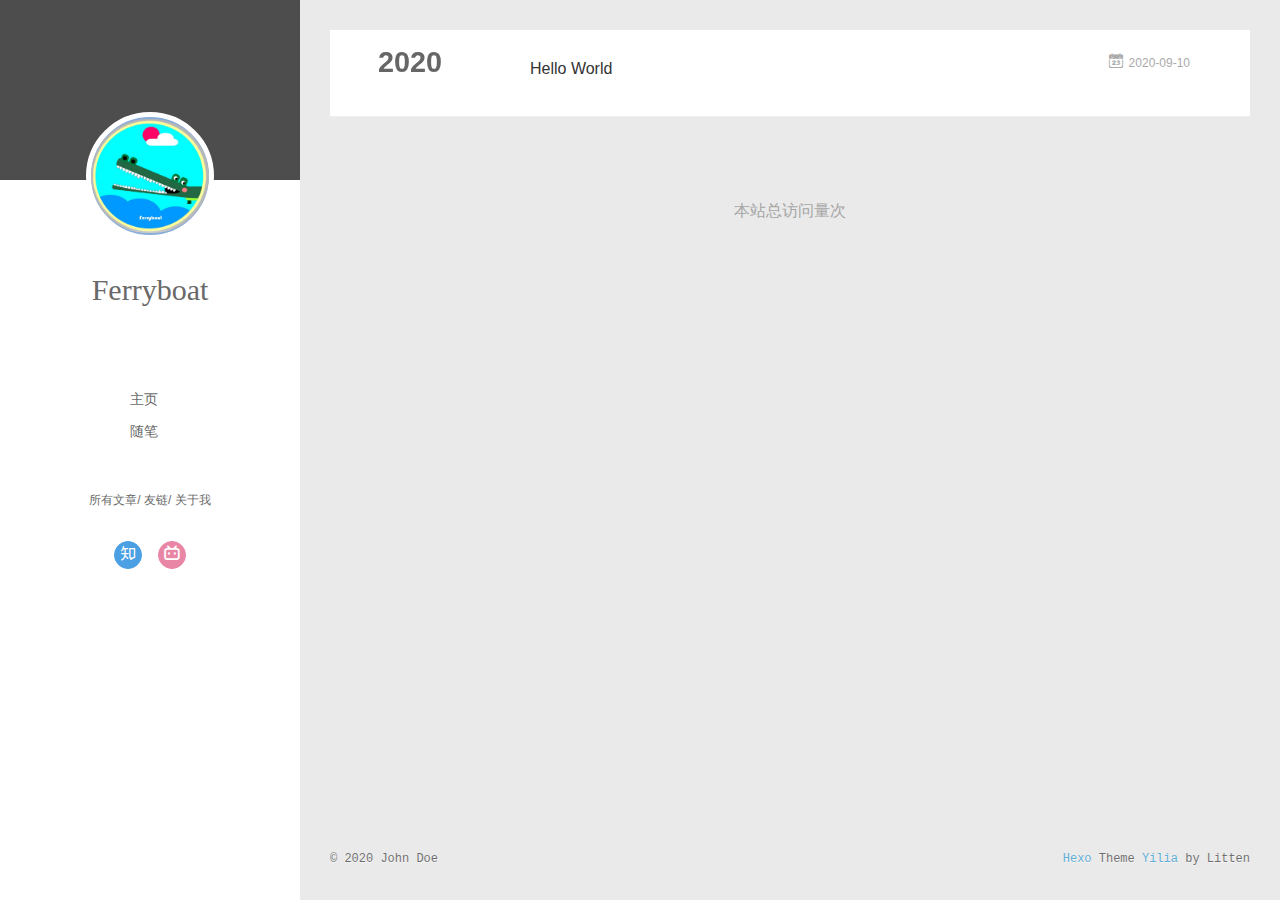
<file: archives/2020/09/index.html>
<!DOCTYPE html>
<html>
<head>
  <meta charset="utf-8">
  
  <meta name="renderer" content="webkit">
  <meta http-equiv="X-UA-Compatible" content="IE=edge" >
  <link rel="dns-prefetch" href="http://example.com">
  <title>Archives: 2020/9 | Hexo</title>
  <meta name="viewport" content="width=device-width, initial-scale=1, maximum-scale=1">
  <meta property="og:type" content="website">
<meta property="og:title" content="Hexo">
<meta property="og:url" content="http://example.com/archives/2020/09/index.html">
<meta property="og:site_name" content="Hexo">
<meta property="og:locale" content="en_US">
<meta property="article:author" content="John Doe">
<meta name="twitter:card" content="summary">
  
    <link rel="alternative" href="/atom.xml" title="Hexo" type="application/atom+xml">
  
  
    <link rel="icon" href="/assets/2.png">
  
  <link rel="stylesheet" type="text/css" href="/./main.0cf68a.css">
  <style type="text/css">
  
    #container.show {
      background: linear-gradient(200deg,#a0cfe4,#e8c37e);
    }
  </style>
  

  

<meta name="generator" content="Hexo 5.1.1"></head>

<body>
  <div id="container" q-class="show:isCtnShow">
    <canvas id="anm-canvas" class="anm-canvas"></canvas>
    <div class="left-col" q-class="show:isShow">
      
<div class="overlay" style="background: #4d4d4d"></div>
<div class="intrude-less">
	<header id="header" class="inner">
		<a href="/" class="profilepic">
			<img src="/assets/1.png" class="js-avatar">
		</a>
		<hgroup>
		  <h1 class="header-author"><a href="/">Ferryboat</a></h1>
		</hgroup>
		

		<nav class="header-menu">
			<ul>
			
				<li><a href="/">主页</a></li>
	        
				<li><a href="/tags/%E9%9A%8F%E7%AC%94/">随笔</a></li>
	        
			</ul>
		</nav>
		<nav class="header-smart-menu">
    		
    			
    			<a q-on="click: openSlider(e, 'innerArchive')" href="javascript:void(0)">所有文章</a>
    			
            
    			
    			<a q-on="click: openSlider(e, 'friends')" href="javascript:void(0)">友链</a>
    			
            
    			
    			<a q-on="click: openSlider(e, 'aboutme')" href="javascript:void(0)">关于我</a>
    			
            
		</nav>
		<nav class="header-nav">
			<div class="social">
				
					<a class="zhihu" target="_blank" href="https://www.zhihu.com/people/a-na-ke-xi-mei-de" title="zhihu"><i class="icon-zhihu"></i></a>
		        
					<a class="bilibili" target="_blank" href="https://space.bilibili.com/415217964" title="bilibili"><i class="icon-bilibili"></i></a>
		        
			</div>
		</nav>
	</header>		
</div>

    </div>
    <div class="mid-col" q-class="show:isShow,hide:isShow|isFalse">
      
<nav id="mobile-nav">
  	<div class="overlay js-overlay" style="background: #4d4d4d"></div>
	<div class="btnctn js-mobile-btnctn">
  		<div class="slider-trigger list" q-on="click: openSlider(e)"><i class="icon icon-sort"></i></div>
	</div>
	<div class="intrude-less">
		<header id="header" class="inner">
			<div class="profilepic">
				<img src="/assets/1.png" class="js-avatar">
			</div>
			<hgroup>
			  <h1 class="header-author js-header-author">Ferryboat</h1>
			</hgroup>
			
			
			
				
			
				
			
			
			
			<nav class="header-nav">
				<div class="social">
					
						<a class="zhihu" target="_blank" href="https://www.zhihu.com/people/a-na-ke-xi-mei-de" title="zhihu"><i class="icon-zhihu"></i></a>
			        
						<a class="bilibili" target="_blank" href="https://space.bilibili.com/415217964" title="bilibili"><i class="icon-bilibili"></i></a>
			        
				</div>
			</nav>

			<nav class="header-menu js-header-menu">
				<ul style="width: 50%">
				
				
					<li style="width: 50%"><a href="/">主页</a></li>
		        
					<li style="width: 50%"><a href="/tags/%E9%9A%8F%E7%AC%94/">随笔</a></li>
		        
				</ul>
			</nav>
		</header>				
	</div>
	<div class="mobile-mask" style="display:none" q-show="isShow"></div>
</nav>

      <div id="wrapper" class="body-wrap">
        <div class="menu-l">
          <div class="canvas-wrap">
            <canvas data-colors="#eaeaea" data-sectionHeight="100" data-contentId="js-content" id="myCanvas1" class="anm-canvas"></canvas>
          </div>
          <div id="js-content" class="content-ll">
            
  
  
    
    
      
      
      <section class="archives-wrap">
        <div class="archive-year-wrap">
          <a href="/archives/2020" class="archive-year">2020</a>
        </div>
        <div class="archives">
    
    <article class="archive-article archive-type-post">
  <div class="archive-article-inner">
    <header class="archive-article-header">
      	<div class="article-meta">
	      	<a href="/2020/09/10/hello-world/" class="archive-article-date">
  	<time datetime="2020-09-10T13:38:49.184Z" itemprop="datePublished"><i class="icon-calendar icon"></i>2020-09-10</time>
</a>
        </div>
    	 
  
    <h1 itemprop="name">
      <a class="archive-article-title" href="/2020/09/10/hello-world/">Hello World</a>
    </h1>
  

        <div class="article-info info-on-right">
          
          

        </div>
        <div class="clearfix"></div>
    </header>
  </div>
</article>
  
  
    </div></section>
  

    


          </div>
        </div>
      </div>
      <footer id="footer">
  <div class="outer">
    <div id="footer-info">
    	<div class="footer-left">
    		&copy; 2020 John Doe
    	</div>
      	<div class="footer-right">
      		<a href="http://hexo.io/" target="_blank">Hexo</a>  Theme <a href="https://github.com/litten/hexo-theme-yilia" target="_blank">Yilia</a> by Litten
      	</div>
    </div>
  </div>
</footer>

<script async src="//busuanzi.ibruce.info/busuanzi/2.3/busuanzi.pure.mini.js"></script>

<span id="busuanzi_container_site_pv">
	<p align="center">
	<font face="黑体" color=#A6A6A6 site=1 >
	本站总访问量<span id="busuanzi_value_site_pv"></span>次
	</font>
	</p>
</span>


<!--页面点击小红心-->
<script type="text/javascript" src="/love.js"></script>
    </div>
    <script>
	var yiliaConfig = {
		mathjax: false,
		isHome: false,
		isPost: false,
		isArchive: true,
		isTag: false,
		isCategory: false,
		open_in_new: false,
		toc_hide_index: true,
		root: "/",
		innerArchive: true,
		showTags: false
	}
</script>

<script>!function(t){function n(e){if(r[e])return r[e].exports;var i=r[e]={exports:{},id:e,loaded:!1};return t[e].call(i.exports,i,i.exports,n),i.loaded=!0,i.exports}var r={};n.m=t,n.c=r,n.p="./",n(0)}([function(t,n,r){r(195),t.exports=r(191)},function(t,n,r){var e=r(3),i=r(52),o=r(27),u=r(28),c=r(53),f="prototype",a=function(t,n,r){var s,l,h,v,p=t&a.F,d=t&a.G,y=t&a.S,g=t&a.P,b=t&a.B,m=d?e:y?e[n]||(e[n]={}):(e[n]||{})[f],x=d?i:i[n]||(i[n]={}),w=x[f]||(x[f]={});d&&(r=n);for(s in r)l=!p&&m&&void 0!==m[s],h=(l?m:r)[s],v=b&&l?c(h,e):g&&"function"==typeof h?c(Function.call,h):h,m&&u(m,s,h,t&a.U),x[s]!=h&&o(x,s,v),g&&w[s]!=h&&(w[s]=h)};e.core=i,a.F=1,a.G=2,a.S=4,a.P=8,a.B=16,a.W=32,a.U=64,a.R=128,t.exports=a},function(t,n,r){var e=r(6);t.exports=function(t){if(!e(t))throw TypeError(t+" is not an object!");return t}},function(t,n){var r=t.exports="undefined"!=typeof window&&window.Math==Math?window:"undefined"!=typeof self&&self.Math==Math?self:Function("return this")();"number"==typeof __g&&(__g=r)},function(t,n){t.exports=function(t){try{return!!t()}catch(t){return!0}}},function(t,n){var r=t.exports="undefined"!=typeof window&&window.Math==Math?window:"undefined"!=typeof self&&self.Math==Math?self:Function("return this")();"number"==typeof __g&&(__g=r)},function(t,n){t.exports=function(t){return"object"==typeof t?null!==t:"function"==typeof t}},function(t,n,r){var e=r(126)("wks"),i=r(76),o=r(3).Symbol,u="function"==typeof o;(t.exports=function(t){return e[t]||(e[t]=u&&o[t]||(u?o:i)("Symbol."+t))}).store=e},function(t,n){var r={}.hasOwnProperty;t.exports=function(t,n){return r.call(t,n)}},function(t,n,r){var e=r(94),i=r(33);t.exports=function(t){return e(i(t))}},function(t,n,r){t.exports=!r(4)(function(){return 7!=Object.defineProperty({},"a",{get:function(){return 7}}).a})},function(t,n,r){var e=r(2),i=r(167),o=r(50),u=Object.defineProperty;n.f=r(10)?Object.defineProperty:function(t,n,r){if(e(t),n=o(n,!0),e(r),i)try{return u(t,n,r)}catch(t){}if("get"in r||"set"in r)throw TypeError("Accessors not supported!");return"value"in r&&(t[n]=r.value),t}},function(t,n,r){t.exports=!r(18)(function(){return 7!=Object.defineProperty({},"a",{get:function(){return 7}}).a})},function(t,n,r){var e=r(14),i=r(22);t.exports=r(12)?function(t,n,r){return e.f(t,n,i(1,r))}:function(t,n,r){return t[n]=r,t}},function(t,n,r){var e=r(20),i=r(58),o=r(42),u=Object.defineProperty;n.f=r(12)?Object.defineProperty:function(t,n,r){if(e(t),n=o(n,!0),e(r),i)try{return u(t,n,r)}catch(t){}if("get"in r||"set"in r)throw TypeError("Accessors not supported!");return"value"in r&&(t[n]=r.value),t}},function(t,n,r){var e=r(40)("wks"),i=r(23),o=r(5).Symbol,u="function"==typeof o;(t.exports=function(t){return e[t]||(e[t]=u&&o[t]||(u?o:i)("Symbol."+t))}).store=e},function(t,n,r){var e=r(67),i=Math.min;t.exports=function(t){return t>0?i(e(t),9007199254740991):0}},function(t,n,r){var e=r(46);t.exports=function(t){return Object(e(t))}},function(t,n){t.exports=function(t){try{return!!t()}catch(t){return!0}}},function(t,n,r){var e=r(63),i=r(34);t.exports=Object.keys||function(t){return e(t,i)}},function(t,n,r){var e=r(21);t.exports=function(t){if(!e(t))throw TypeError(t+" is not an object!");return t}},function(t,n){t.exports=function(t){return"object"==typeof t?null!==t:"function"==typeof t}},function(t,n){t.exports=function(t,n){return{enumerable:!(1&t),configurable:!(2&t),writable:!(4&t),value:n}}},function(t,n){var r=0,e=Math.random();t.exports=function(t){return"Symbol(".concat(void 0===t?"":t,")_",(++r+e).toString(36))}},function(t,n){var r={}.hasOwnProperty;t.exports=function(t,n){return r.call(t,n)}},function(t,n){var r=t.exports={version:"2.4.0"};"number"==typeof __e&&(__e=r)},function(t,n){t.exports=function(t){if("function"!=typeof t)throw TypeError(t+" is not a function!");return t}},function(t,n,r){var e=r(11),i=r(66);t.exports=r(10)?function(t,n,r){return e.f(t,n,i(1,r))}:function(t,n,r){return t[n]=r,t}},function(t,n,r){var e=r(3),i=r(27),o=r(24),u=r(76)("src"),c="toString",f=Function[c],a=(""+f).split(c);r(52).inspectSource=function(t){return f.call(t)},(t.exports=function(t,n,r,c){var f="function"==typeof r;f&&(o(r,"name")||i(r,"name",n)),t[n]!==r&&(f&&(o(r,u)||i(r,u,t[n]?""+t[n]:a.join(String(n)))),t===e?t[n]=r:c?t[n]?t[n]=r:i(t,n,r):(delete t[n],i(t,n,r)))})(Function.prototype,c,function(){return"function"==typeof this&&this[u]||f.call(this)})},function(t,n,r){var e=r(1),i=r(4),o=r(46),u=function(t,n,r,e){var i=String(o(t)),u="<"+n;return""!==r&&(u+=" "+r+'="'+String(e).replace(/"/g,"&quot;")+'"'),u+">"+i+"</"+n+">"};t.exports=function(t,n){var r={};r[t]=n(u),e(e.P+e.F*i(function(){var n=""[t]('"');return n!==n.toLowerCase()||n.split('"').length>3}),"String",r)}},function(t,n,r){var e=r(115),i=r(46);t.exports=function(t){return e(i(t))}},function(t,n,r){var e=r(116),i=r(66),o=r(30),u=r(50),c=r(24),f=r(167),a=Object.getOwnPropertyDescriptor;n.f=r(10)?a:function(t,n){if(t=o(t),n=u(n,!0),f)try{return a(t,n)}catch(t){}if(c(t,n))return i(!e.f.call(t,n),t[n])}},function(t,n,r){var e=r(24),i=r(17),o=r(145)("IE_PROTO"),u=Object.prototype;t.exports=Object.getPrototypeOf||function(t){return t=i(t),e(t,o)?t[o]:"function"==typeof t.constructor&&t instanceof t.constructor?t.constructor.prototype:t instanceof Object?u:null}},function(t,n){t.exports=function(t){if(void 0==t)throw TypeError("Can't call method on  "+t);return t}},function(t,n){t.exports="constructor,hasOwnProperty,isPrototypeOf,propertyIsEnumerable,toLocaleString,toString,valueOf".split(",")},function(t,n){t.exports={}},function(t,n){t.exports=!0},function(t,n){n.f={}.propertyIsEnumerable},function(t,n,r){var e=r(14).f,i=r(8),o=r(15)("toStringTag");t.exports=function(t,n,r){t&&!i(t=r?t:t.prototype,o)&&e(t,o,{configurable:!0,value:n})}},function(t,n,r){var e=r(40)("keys"),i=r(23);t.exports=function(t){return e[t]||(e[t]=i(t))}},function(t,n,r){var e=r(5),i="__core-js_shared__",o=e[i]||(e[i]={});t.exports=function(t){return o[t]||(o[t]={})}},function(t,n){var r=Math.ceil,e=Math.floor;t.exports=function(t){return isNaN(t=+t)?0:(t>0?e:r)(t)}},function(t,n,r){var e=r(21);t.exports=function(t,n){if(!e(t))return t;var r,i;if(n&&"function"==typeof(r=t.toString)&&!e(i=r.call(t)))return i;if("function"==typeof(r=t.valueOf)&&!e(i=r.call(t)))return i;if(!n&&"function"==typeof(r=t.toString)&&!e(i=r.call(t)))return i;throw TypeError("Can't convert object to primitive value")}},function(t,n,r){var e=r(5),i=r(25),o=r(36),u=r(44),c=r(14).f;t.exports=function(t){var n=i.Symbol||(i.Symbol=o?{}:e.Symbol||{});"_"==t.charAt(0)||t in n||c(n,t,{value:u.f(t)})}},function(t,n,r){n.f=r(15)},function(t,n){var r={}.toString;t.exports=function(t){return r.call(t).slice(8,-1)}},function(t,n){t.exports=function(t){if(void 0==t)throw TypeError("Can't call method on  "+t);return t}},function(t,n,r){var e=r(4);t.exports=function(t,n){return!!t&&e(function(){n?t.call(null,function(){},1):t.call(null)})}},function(t,n,r){var e=r(53),i=r(115),o=r(17),u=r(16),c=r(203);t.exports=function(t,n){var r=1==t,f=2==t,a=3==t,s=4==t,l=6==t,h=5==t||l,v=n||c;return function(n,c,p){for(var d,y,g=o(n),b=i(g),m=e(c,p,3),x=u(b.length),w=0,S=r?v(n,x):f?v(n,0):void 0;x>w;w++)if((h||w in b)&&(d=b[w],y=m(d,w,g),t))if(r)S[w]=y;else if(y)switch(t){case 3:return!0;case 5:return d;case 6:return w;case 2:S.push(d)}else if(s)return!1;return l?-1:a||s?s:S}}},function(t,n,r){var e=r(1),i=r(52),o=r(4);t.exports=function(t,n){var r=(i.Object||{})[t]||Object[t],u={};u[t]=n(r),e(e.S+e.F*o(function(){r(1)}),"Object",u)}},function(t,n,r){var e=r(6);t.exports=function(t,n){if(!e(t))return t;var r,i;if(n&&"function"==typeof(r=t.toString)&&!e(i=r.call(t)))return i;if("function"==typeof(r=t.valueOf)&&!e(i=r.call(t)))return i;if(!n&&"function"==typeof(r=t.toString)&&!e(i=r.call(t)))return i;throw TypeError("Can't convert object to primitive value")}},function(t,n,r){var e=r(5),i=r(25),o=r(91),u=r(13),c="prototype",f=function(t,n,r){var a,s,l,h=t&f.F,v=t&f.G,p=t&f.S,d=t&f.P,y=t&f.B,g=t&f.W,b=v?i:i[n]||(i[n]={}),m=b[c],x=v?e:p?e[n]:(e[n]||{})[c];v&&(r=n);for(a in r)(s=!h&&x&&void 0!==x[a])&&a in b||(l=s?x[a]:r[a],b[a]=v&&"function"!=typeof x[a]?r[a]:y&&s?o(l,e):g&&x[a]==l?function(t){var n=function(n,r,e){if(this instanceof t){switch(arguments.length){case 0:return new t;case 1:return new t(n);case 2:return new t(n,r)}return new t(n,r,e)}return t.apply(this,arguments)};return n[c]=t[c],n}(l):d&&"function"==typeof l?o(Function.call,l):l,d&&((b.virtual||(b.virtual={}))[a]=l,t&f.R&&m&&!m[a]&&u(m,a,l)))};f.F=1,f.G=2,f.S=4,f.P=8,f.B=16,f.W=32,f.U=64,f.R=128,t.exports=f},function(t,n){var r=t.exports={version:"2.4.0"};"number"==typeof __e&&(__e=r)},function(t,n,r){var e=r(26);t.exports=function(t,n,r){if(e(t),void 0===n)return t;switch(r){case 1:return function(r){return t.call(n,r)};case 2:return function(r,e){return t.call(n,r,e)};case 3:return function(r,e,i){return t.call(n,r,e,i)}}return function(){return t.apply(n,arguments)}}},function(t,n,r){var e=r(183),i=r(1),o=r(126)("metadata"),u=o.store||(o.store=new(r(186))),c=function(t,n,r){var i=u.get(t);if(!i){if(!r)return;u.set(t,i=new e)}var o=i.get(n);if(!o){if(!r)return;i.set(n,o=new e)}return o},f=function(t,n,r){var e=c(n,r,!1);return void 0!==e&&e.has(t)},a=function(t,n,r){var e=c(n,r,!1);return void 0===e?void 0:e.get(t)},s=function(t,n,r,e){c(r,e,!0).set(t,n)},l=function(t,n){var r=c(t,n,!1),e=[];return r&&r.forEach(function(t,n){e.push(n)}),e},h=function(t){return void 0===t||"symbol"==typeof t?t:String(t)},v=function(t){i(i.S,"Reflect",t)};t.exports={store:u,map:c,has:f,get:a,set:s,keys:l,key:h,exp:v}},function(t,n,r){"use strict";if(r(10)){var e=r(69),i=r(3),o=r(4),u=r(1),c=r(127),f=r(152),a=r(53),s=r(68),l=r(66),h=r(27),v=r(73),p=r(67),d=r(16),y=r(75),g=r(50),b=r(24),m=r(180),x=r(114),w=r(6),S=r(17),_=r(137),O=r(70),E=r(32),P=r(71).f,j=r(154),F=r(76),M=r(7),A=r(48),N=r(117),T=r(146),I=r(155),k=r(80),L=r(123),R=r(74),C=r(130),D=r(160),U=r(11),W=r(31),G=U.f,B=W.f,V=i.RangeError,z=i.TypeError,q=i.Uint8Array,K="ArrayBuffer",J="Shared"+K,Y="BYTES_PER_ELEMENT",H="prototype",$=Array[H],X=f.ArrayBuffer,Q=f.DataView,Z=A(0),tt=A(2),nt=A(3),rt=A(4),et=A(5),it=A(6),ot=N(!0),ut=N(!1),ct=I.values,ft=I.keys,at=I.entries,st=$.lastIndexOf,lt=$.reduce,ht=$.reduceRight,vt=$.join,pt=$.sort,dt=$.slice,yt=$.toString,gt=$.toLocaleString,bt=M("iterator"),mt=M("toStringTag"),xt=F("typed_constructor"),wt=F("def_constructor"),St=c.CONSTR,_t=c.TYPED,Ot=c.VIEW,Et="Wrong length!",Pt=A(1,function(t,n){return Tt(T(t,t[wt]),n)}),jt=o(function(){return 1===new q(new Uint16Array([1]).buffer)[0]}),Ft=!!q&&!!q[H].set&&o(function(){new q(1).set({})}),Mt=function(t,n){if(void 0===t)throw z(Et);var r=+t,e=d(t);if(n&&!m(r,e))throw V(Et);return e},At=function(t,n){var r=p(t);if(r<0||r%n)throw V("Wrong offset!");return r},Nt=function(t){if(w(t)&&_t in t)return t;throw z(t+" is not a typed array!")},Tt=function(t,n){if(!(w(t)&&xt in t))throw z("It is not a typed array constructor!");return new t(n)},It=function(t,n){return kt(T(t,t[wt]),n)},kt=function(t,n){for(var r=0,e=n.length,i=Tt(t,e);e>r;)i[r]=n[r++];return i},Lt=function(t,n,r){G(t,n,{get:function(){return this._d[r]}})},Rt=function(t){var n,r,e,i,o,u,c=S(t),f=arguments.length,s=f>1?arguments[1]:void 0,l=void 0!==s,h=j(c);if(void 0!=h&&!_(h)){for(u=h.call(c),e=[],n=0;!(o=u.next()).done;n++)e.push(o.value);c=e}for(l&&f>2&&(s=a(s,arguments[2],2)),n=0,r=d(c.length),i=Tt(this,r);r>n;n++)i[n]=l?s(c[n],n):c[n];return i},Ct=function(){for(var t=0,n=arguments.length,r=Tt(this,n);n>t;)r[t]=arguments[t++];return r},Dt=!!q&&o(function(){gt.call(new q(1))}),Ut=function(){return gt.apply(Dt?dt.call(Nt(this)):Nt(this),arguments)},Wt={copyWithin:function(t,n){return D.call(Nt(this),t,n,arguments.length>2?arguments[2]:void 0)},every:function(t){return rt(Nt(this),t,arguments.length>1?arguments[1]:void 0)},fill:function(t){return C.apply(Nt(this),arguments)},filter:function(t){return It(this,tt(Nt(this),t,arguments.length>1?arguments[1]:void 0))},find:function(t){return et(Nt(this),t,arguments.length>1?arguments[1]:void 0)},findIndex:function(t){return it(Nt(this),t,arguments.length>1?arguments[1]:void 0)},forEach:function(t){Z(Nt(this),t,arguments.length>1?arguments[1]:void 0)},indexOf:function(t){return ut(Nt(this),t,arguments.length>1?arguments[1]:void 0)},includes:function(t){return ot(Nt(this),t,arguments.length>1?arguments[1]:void 0)},join:function(t){return vt.apply(Nt(this),arguments)},lastIndexOf:function(t){return st.apply(Nt(this),arguments)},map:function(t){return Pt(Nt(this),t,arguments.length>1?arguments[1]:void 0)},reduce:function(t){return lt.apply(Nt(this),arguments)},reduceRight:function(t){return ht.apply(Nt(this),arguments)},reverse:function(){for(var t,n=this,r=Nt(n).length,e=Math.floor(r/2),i=0;i<e;)t=n[i],n[i++]=n[--r],n[r]=t;return n},some:function(t){return nt(Nt(this),t,arguments.length>1?arguments[1]:void 0)},sort:function(t){return pt.call(Nt(this),t)},subarray:function(t,n){var r=Nt(this),e=r.length,i=y(t,e);return new(T(r,r[wt]))(r.buffer,r.byteOffset+i*r.BYTES_PER_ELEMENT,d((void 0===n?e:y(n,e))-i))}},Gt=function(t,n){return It(this,dt.call(Nt(this),t,n))},Bt=function(t){Nt(this);var n=At(arguments[1],1),r=this.length,e=S(t),i=d(e.length),o=0;if(i+n>r)throw V(Et);for(;o<i;)this[n+o]=e[o++]},Vt={entries:function(){return at.call(Nt(this))},keys:function(){return ft.call(Nt(this))},values:function(){return ct.call(Nt(this))}},zt=function(t,n){return w(t)&&t[_t]&&"symbol"!=typeof n&&n in t&&String(+n)==String(n)},qt=function(t,n){return zt(t,n=g(n,!0))?l(2,t[n]):B(t,n)},Kt=function(t,n,r){return!(zt(t,n=g(n,!0))&&w(r)&&b(r,"value"))||b(r,"get")||b(r,"set")||r.configurable||b(r,"writable")&&!r.writable||b(r,"enumerable")&&!r.enumerable?G(t,n,r):(t[n]=r.value,t)};St||(W.f=qt,U.f=Kt),u(u.S+u.F*!St,"Object",{getOwnPropertyDescriptor:qt,defineProperty:Kt}),o(function(){yt.call({})})&&(yt=gt=function(){return vt.call(this)});var Jt=v({},Wt);v(Jt,Vt),h(Jt,bt,Vt.values),v(Jt,{slice:Gt,set:Bt,constructor:function(){},toString:yt,toLocaleString:Ut}),Lt(Jt,"buffer","b"),Lt(Jt,"byteOffset","o"),Lt(Jt,"byteLength","l"),Lt(Jt,"length","e"),G(Jt,mt,{get:function(){return this[_t]}}),t.exports=function(t,n,r,f){f=!!f;var a=t+(f?"Clamped":"")+"Array",l="Uint8Array"!=a,v="get"+t,p="set"+t,y=i[a],g=y||{},b=y&&E(y),m=!y||!c.ABV,S={},_=y&&y[H],j=function(t,r){var e=t._d;return e.v[v](r*n+e.o,jt)},F=function(t,r,e){var i=t._d;f&&(e=(e=Math.round(e))<0?0:e>255?255:255&e),i.v[p](r*n+i.o,e,jt)},M=function(t,n){G(t,n,{get:function(){return j(this,n)},set:function(t){return F(this,n,t)},enumerable:!0})};m?(y=r(function(t,r,e,i){s(t,y,a,"_d");var o,u,c,f,l=0,v=0;if(w(r)){if(!(r instanceof X||(f=x(r))==K||f==J))return _t in r?kt(y,r):Rt.call(y,r);o=r,v=At(e,n);var p=r.byteLength;if(void 0===i){if(p%n)throw V(Et);if((u=p-v)<0)throw V(Et)}else if((u=d(i)*n)+v>p)throw V(Et);c=u/n}else c=Mt(r,!0),u=c*n,o=new X(u);for(h(t,"_d",{b:o,o:v,l:u,e:c,v:new Q(o)});l<c;)M(t,l++)}),_=y[H]=O(Jt),h(_,"constructor",y)):L(function(t){new y(null),new y(t)},!0)||(y=r(function(t,r,e,i){s(t,y,a);var o;return w(r)?r instanceof X||(o=x(r))==K||o==J?void 0!==i?new g(r,At(e,n),i):void 0!==e?new g(r,At(e,n)):new g(r):_t in r?kt(y,r):Rt.call(y,r):new g(Mt(r,l))}),Z(b!==Function.prototype?P(g).concat(P(b)):P(g),function(t){t in y||h(y,t,g[t])}),y[H]=_,e||(_.constructor=y));var A=_[bt],N=!!A&&("values"==A.name||void 0==A.name),T=Vt.values;h(y,xt,!0),h(_,_t,a),h(_,Ot,!0),h(_,wt,y),(f?new y(1)[mt]==a:mt in _)||G(_,mt,{get:function(){return a}}),S[a]=y,u(u.G+u.W+u.F*(y!=g),S),u(u.S,a,{BYTES_PER_ELEMENT:n,from:Rt,of:Ct}),Y in _||h(_,Y,n),u(u.P,a,Wt),R(a),u(u.P+u.F*Ft,a,{set:Bt}),u(u.P+u.F*!N,a,Vt),u(u.P+u.F*(_.toString!=yt),a,{toString:yt}),u(u.P+u.F*o(function(){new y(1).slice()}),a,{slice:Gt}),u(u.P+u.F*(o(function(){return[1,2].toLocaleString()!=new y([1,2]).toLocaleString()})||!o(function(){_.toLocaleString.call([1,2])})),a,{toLocaleString:Ut}),k[a]=N?A:T,e||N||h(_,bt,T)}}else t.exports=function(){}},function(t,n){var r={}.toString;t.exports=function(t){return r.call(t).slice(8,-1)}},function(t,n,r){var e=r(21),i=r(5).document,o=e(i)&&e(i.createElement);t.exports=function(t){return o?i.createElement(t):{}}},function(t,n,r){t.exports=!r(12)&&!r(18)(function(){return 7!=Object.defineProperty(r(57)("div"),"a",{get:function(){return 7}}).a})},function(t,n,r){"use strict";var e=r(36),i=r(51),o=r(64),u=r(13),c=r(8),f=r(35),a=r(96),s=r(38),l=r(103),h=r(15)("iterator"),v=!([].keys&&"next"in[].keys()),p="keys",d="values",y=function(){return this};t.exports=function(t,n,r,g,b,m,x){a(r,n,g);var w,S,_,O=function(t){if(!v&&t in F)return F[t];switch(t){case p:case d:return function(){return new r(this,t)}}return function(){return new r(this,t)}},E=n+" Iterator",P=b==d,j=!1,F=t.prototype,M=F[h]||F["@@iterator"]||b&&F[b],A=M||O(b),N=b?P?O("entries"):A:void 0,T="Array"==n?F.entries||M:M;if(T&&(_=l(T.call(new t)))!==Object.prototype&&(s(_,E,!0),e||c(_,h)||u(_,h,y)),P&&M&&M.name!==d&&(j=!0,A=function(){return M.call(this)}),e&&!x||!v&&!j&&F[h]||u(F,h,A),f[n]=A,f[E]=y,b)if(w={values:P?A:O(d),keys:m?A:O(p),entries:N},x)for(S in w)S in F||o(F,S,w[S]);else i(i.P+i.F*(v||j),n,w);return w}},function(t,n,r){var e=r(20),i=r(100),o=r(34),u=r(39)("IE_PROTO"),c=function(){},f="prototype",a=function(){var t,n=r(57)("iframe"),e=o.length;for(n.style.display="none",r(93).appendChild(n),n.src="javascript:",t=n.contentWindow.document,t.open(),t.write("<script>document.F=Object<\/script>"),t.close(),a=t.F;e--;)delete a[f][o[e]];return a()};t.exports=Object.create||function(t,n){var r;return null!==t?(c[f]=e(t),r=new c,c[f]=null,r[u]=t):r=a(),void 0===n?r:i(r,n)}},function(t,n,r){var e=r(63),i=r(34).concat("length","prototype");n.f=Object.getOwnPropertyNames||function(t){return e(t,i)}},function(t,n){n.f=Object.getOwnPropertySymbols},function(t,n,r){var e=r(8),i=r(9),o=r(90)(!1),u=r(39)("IE_PROTO");t.exports=function(t,n){var r,c=i(t),f=0,a=[];for(r in c)r!=u&&e(c,r)&&a.push(r);for(;n.length>f;)e(c,r=n[f++])&&(~o(a,r)||a.push(r));return a}},function(t,n,r){t.exports=r(13)},function(t,n,r){var e=r(76)("meta"),i=r(6),o=r(24),u=r(11).f,c=0,f=Object.isExtensible||function(){return!0},a=!r(4)(function(){return f(Object.preventExtensions({}))}),s=function(t){u(t,e,{value:{i:"O"+ ++c,w:{}}})},l=function(t,n){if(!i(t))return"symbol"==typeof t?t:("string"==typeof t?"S":"P")+t;if(!o(t,e)){if(!f(t))return"F";if(!n)return"E";s(t)}return t[e].i},h=function(t,n){if(!o(t,e)){if(!f(t))return!0;if(!n)return!1;s(t)}return t[e].w},v=function(t){return a&&p.NEED&&f(t)&&!o(t,e)&&s(t),t},p=t.exports={KEY:e,NEED:!1,fastKey:l,getWeak:h,onFreeze:v}},function(t,n){t.exports=function(t,n){return{enumerable:!(1&t),configurable:!(2&t),writable:!(4&t),value:n}}},function(t,n){var r=Math.ceil,e=Math.floor;t.exports=function(t){return isNaN(t=+t)?0:(t>0?e:r)(t)}},function(t,n){t.exports=function(t,n,r,e){if(!(t instanceof n)||void 0!==e&&e in t)throw TypeError(r+": incorrect invocation!");return t}},function(t,n){t.exports=!1},function(t,n,r){var e=r(2),i=r(173),o=r(133),u=r(145)("IE_PROTO"),c=function(){},f="prototype",a=function(){var t,n=r(132)("iframe"),e=o.length;for(n.style.display="none",r(135).appendChild(n),n.src="javascript:",t=n.contentWindow.document,t.open(),t.write("<script>document.F=Object<\/script>"),t.close(),a=t.F;e--;)delete a[f][o[e]];return a()};t.exports=Object.create||function(t,n){var r;return null!==t?(c[f]=e(t),r=new c,c[f]=null,r[u]=t):r=a(),void 0===n?r:i(r,n)}},function(t,n,r){var e=r(175),i=r(133).concat("length","prototype");n.f=Object.getOwnPropertyNames||function(t){return e(t,i)}},function(t,n,r){var e=r(175),i=r(133);t.exports=Object.keys||function(t){return e(t,i)}},function(t,n,r){var e=r(28);t.exports=function(t,n,r){for(var i in n)e(t,i,n[i],r);return t}},function(t,n,r){"use strict";var e=r(3),i=r(11),o=r(10),u=r(7)("species");t.exports=function(t){var n=e[t];o&&n&&!n[u]&&i.f(n,u,{configurable:!0,get:function(){return this}})}},function(t,n,r){var e=r(67),i=Math.max,o=Math.min;t.exports=function(t,n){return t=e(t),t<0?i(t+n,0):o(t,n)}},function(t,n){var r=0,e=Math.random();t.exports=function(t){return"Symbol(".concat(void 0===t?"":t,")_",(++r+e).toString(36))}},function(t,n,r){var e=r(33);t.exports=function(t){return Object(e(t))}},function(t,n,r){var e=r(7)("unscopables"),i=Array.prototype;void 0==i[e]&&r(27)(i,e,{}),t.exports=function(t){i[e][t]=!0}},function(t,n,r){var e=r(53),i=r(169),o=r(137),u=r(2),c=r(16),f=r(154),a={},s={},n=t.exports=function(t,n,r,l,h){var v,p,d,y,g=h?function(){return t}:f(t),b=e(r,l,n?2:1),m=0;if("function"!=typeof g)throw TypeError(t+" is not iterable!");if(o(g)){for(v=c(t.length);v>m;m++)if((y=n?b(u(p=t[m])[0],p[1]):b(t[m]))===a||y===s)return y}else for(d=g.call(t);!(p=d.next()).done;)if((y=i(d,b,p.value,n))===a||y===s)return y};n.BREAK=a,n.RETURN=s},function(t,n){t.exports={}},function(t,n,r){var e=r(11).f,i=r(24),o=r(7)("toStringTag");t.exports=function(t,n,r){t&&!i(t=r?t:t.prototype,o)&&e(t,o,{configurable:!0,value:n})}},function(t,n,r){var e=r(1),i=r(46),o=r(4),u=r(150),c="["+u+"]",f="​",a=RegExp("^"+c+c+"*"),s=RegExp(c+c+"*$"),l=function(t,n,r){var i={},c=o(function(){return!!u[t]()||f[t]()!=f}),a=i[t]=c?n(h):u[t];r&&(i[r]=a),e(e.P+e.F*c,"String",i)},h=l.trim=function(t,n){return t=String(i(t)),1&n&&(t=t.replace(a,"")),2&n&&(t=t.replace(s,"")),t};t.exports=l},function(t,n,r){t.exports={default:r(86),__esModule:!0}},function(t,n,r){t.exports={default:r(87),__esModule:!0}},function(t,n,r){"use strict";function e(t){return t&&t.__esModule?t:{default:t}}n.__esModule=!0;var i=r(84),o=e(i),u=r(83),c=e(u),f="function"==typeof c.default&&"symbol"==typeof o.default?function(t){return typeof t}:function(t){return t&&"function"==typeof c.default&&t.constructor===c.default&&t!==c.default.prototype?"symbol":typeof t};n.default="function"==typeof c.default&&"symbol"===f(o.default)?function(t){return void 0===t?"undefined":f(t)}:function(t){return t&&"function"==typeof c.default&&t.constructor===c.default&&t!==c.default.prototype?"symbol":void 0===t?"undefined":f(t)}},function(t,n,r){r(110),r(108),r(111),r(112),t.exports=r(25).Symbol},function(t,n,r){r(109),r(113),t.exports=r(44).f("iterator")},function(t,n){t.exports=function(t){if("function"!=typeof t)throw TypeError(t+" is not a function!");return t}},function(t,n){t.exports=function(){}},function(t,n,r){var e=r(9),i=r(106),o=r(105);t.exports=function(t){return function(n,r,u){var c,f=e(n),a=i(f.length),s=o(u,a);if(t&&r!=r){for(;a>s;)if((c=f[s++])!=c)return!0}else for(;a>s;s++)if((t||s in f)&&f[s]===r)return t||s||0;return!t&&-1}}},function(t,n,r){var e=r(88);t.exports=function(t,n,r){if(e(t),void 0===n)return t;switch(r){case 1:return function(r){return t.call(n,r)};case 2:return function(r,e){return t.call(n,r,e)};case 3:return function(r,e,i){return t.call(n,r,e,i)}}return function(){return t.apply(n,arguments)}}},function(t,n,r){var e=r(19),i=r(62),o=r(37);t.exports=function(t){var n=e(t),r=i.f;if(r)for(var u,c=r(t),f=o.f,a=0;c.length>a;)f.call(t,u=c[a++])&&n.push(u);return n}},function(t,n,r){t.exports=r(5).document&&document.documentElement},function(t,n,r){var e=r(56);t.exports=Object("z").propertyIsEnumerable(0)?Object:function(t){return"String"==e(t)?t.split(""):Object(t)}},function(t,n,r){var e=r(56);t.exports=Array.isArray||function(t){return"Array"==e(t)}},function(t,n,r){"use strict";var e=r(60),i=r(22),o=r(38),u={};r(13)(u,r(15)("iterator"),function(){return this}),t.exports=function(t,n,r){t.prototype=e(u,{next:i(1,r)}),o(t,n+" Iterator")}},function(t,n){t.exports=function(t,n){return{value:n,done:!!t}}},function(t,n,r){var e=r(19),i=r(9);t.exports=function(t,n){for(var r,o=i(t),u=e(o),c=u.length,f=0;c>f;)if(o[r=u[f++]]===n)return r}},function(t,n,r){var e=r(23)("meta"),i=r(21),o=r(8),u=r(14).f,c=0,f=Object.isExtensible||function(){return!0},a=!r(18)(function(){return f(Object.preventExtensions({}))}),s=function(t){u(t,e,{value:{i:"O"+ ++c,w:{}}})},l=function(t,n){if(!i(t))return"symbol"==typeof t?t:("string"==typeof t?"S":"P")+t;if(!o(t,e)){if(!f(t))return"F";if(!n)return"E";s(t)}return t[e].i},h=function(t,n){if(!o(t,e)){if(!f(t))return!0;if(!n)return!1;s(t)}return t[e].w},v=function(t){return a&&p.NEED&&f(t)&&!o(t,e)&&s(t),t},p=t.exports={KEY:e,NEED:!1,fastKey:l,getWeak:h,onFreeze:v}},function(t,n,r){var e=r(14),i=r(20),o=r(19);t.exports=r(12)?Object.defineProperties:function(t,n){i(t);for(var r,u=o(n),c=u.length,f=0;c>f;)e.f(t,r=u[f++],n[r]);return t}},function(t,n,r){var e=r(37),i=r(22),o=r(9),u=r(42),c=r(8),f=r(58),a=Object.getOwnPropertyDescriptor;n.f=r(12)?a:function(t,n){if(t=o(t),n=u(n,!0),f)try{return a(t,n)}catch(t){}if(c(t,n))return i(!e.f.call(t,n),t[n])}},function(t,n,r){var e=r(9),i=r(61).f,o={}.toString,u="object"==typeof window&&window&&Object.getOwnPropertyNames?Object.getOwnPropertyNames(window):[],c=function(t){try{return i(t)}catch(t){return u.slice()}};t.exports.f=function(t){return u&&"[object Window]"==o.call(t)?c(t):i(e(t))}},function(t,n,r){var e=r(8),i=r(77),o=r(39)("IE_PROTO"),u=Object.prototype;t.exports=Object.getPrototypeOf||function(t){return t=i(t),e(t,o)?t[o]:"function"==typeof t.constructor&&t instanceof t.constructor?t.constructor.prototype:t instanceof Object?u:null}},function(t,n,r){var e=r(41),i=r(33);t.exports=function(t){return function(n,r){var o,u,c=String(i(n)),f=e(r),a=c.length;return f<0||f>=a?t?"":void 0:(o=c.charCodeAt(f),o<55296||o>56319||f+1===a||(u=c.charCodeAt(f+1))<56320||u>57343?t?c.charAt(f):o:t?c.slice(f,f+2):u-56320+(o-55296<<10)+65536)}}},function(t,n,r){var e=r(41),i=Math.max,o=Math.min;t.exports=function(t,n){return t=e(t),t<0?i(t+n,0):o(t,n)}},function(t,n,r){var e=r(41),i=Math.min;t.exports=function(t){return t>0?i(e(t),9007199254740991):0}},function(t,n,r){"use strict";var e=r(89),i=r(97),o=r(35),u=r(9);t.exports=r(59)(Array,"Array",function(t,n){this._t=u(t),this._i=0,this._k=n},function(){var t=this._t,n=this._k,r=this._i++;return!t||r>=t.length?(this._t=void 0,i(1)):"keys"==n?i(0,r):"values"==n?i(0,t[r]):i(0,[r,t[r]])},"values"),o.Arguments=o.Array,e("keys"),e("values"),e("entries")},function(t,n){},function(t,n,r){"use strict";var e=r(104)(!0);r(59)(String,"String",function(t){this._t=String(t),this._i=0},function(){var t,n=this._t,r=this._i;return r>=n.length?{value:void 0,done:!0}:(t=e(n,r),this._i+=t.length,{value:t,done:!1})})},function(t,n,r){"use strict";var e=r(5),i=r(8),o=r(12),u=r(51),c=r(64),f=r(99).KEY,a=r(18),s=r(40),l=r(38),h=r(23),v=r(15),p=r(44),d=r(43),y=r(98),g=r(92),b=r(95),m=r(20),x=r(9),w=r(42),S=r(22),_=r(60),O=r(102),E=r(101),P=r(14),j=r(19),F=E.f,M=P.f,A=O.f,N=e.Symbol,T=e.JSON,I=T&&T.stringify,k="prototype",L=v("_hidden"),R=v("toPrimitive"),C={}.propertyIsEnumerable,D=s("symbol-registry"),U=s("symbols"),W=s("op-symbols"),G=Object[k],B="function"==typeof N,V=e.QObject,z=!V||!V[k]||!V[k].findChild,q=o&&a(function(){return 7!=_(M({},"a",{get:function(){return M(this,"a",{value:7}).a}})).a})?function(t,n,r){var e=F(G,n);e&&delete G[n],M(t,n,r),e&&t!==G&&M(G,n,e)}:M,K=function(t){var n=U[t]=_(N[k]);return n._k=t,n},J=B&&"symbol"==typeof N.iterator?function(t){return"symbol"==typeof t}:function(t){return t instanceof N},Y=function(t,n,r){return t===G&&Y(W,n,r),m(t),n=w(n,!0),m(r),i(U,n)?(r.enumerable?(i(t,L)&&t[L][n]&&(t[L][n]=!1),r=_(r,{enumerable:S(0,!1)})):(i(t,L)||M(t,L,S(1,{})),t[L][n]=!0),q(t,n,r)):M(t,n,r)},H=function(t,n){m(t);for(var r,e=g(n=x(n)),i=0,o=e.length;o>i;)Y(t,r=e[i++],n[r]);return t},$=function(t,n){return void 0===n?_(t):H(_(t),n)},X=function(t){var n=C.call(this,t=w(t,!0));return!(this===G&&i(U,t)&&!i(W,t))&&(!(n||!i(this,t)||!i(U,t)||i(this,L)&&this[L][t])||n)},Q=function(t,n){if(t=x(t),n=w(n,!0),t!==G||!i(U,n)||i(W,n)){var r=F(t,n);return!r||!i(U,n)||i(t,L)&&t[L][n]||(r.enumerable=!0),r}},Z=function(t){for(var n,r=A(x(t)),e=[],o=0;r.length>o;)i(U,n=r[o++])||n==L||n==f||e.push(n);return e},tt=function(t){for(var n,r=t===G,e=A(r?W:x(t)),o=[],u=0;e.length>u;)!i(U,n=e[u++])||r&&!i(G,n)||o.push(U[n]);return o};B||(N=function(){if(this instanceof N)throw TypeError("Symbol is not a constructor!");var t=h(arguments.length>0?arguments[0]:void 0),n=function(r){this===G&&n.call(W,r),i(this,L)&&i(this[L],t)&&(this[L][t]=!1),q(this,t,S(1,r))};return o&&z&&q(G,t,{configurable:!0,set:n}),K(t)},c(N[k],"toString",function(){return this._k}),E.f=Q,P.f=Y,r(61).f=O.f=Z,r(37).f=X,r(62).f=tt,o&&!r(36)&&c(G,"propertyIsEnumerable",X,!0),p.f=function(t){return K(v(t))}),u(u.G+u.W+u.F*!B,{Symbol:N});for(var nt="hasInstance,isConcatSpreadable,iterator,match,replace,search,species,split,toPrimitive,toStringTag,unscopables".split(","),rt=0;nt.length>rt;)v(nt[rt++]);for(var nt=j(v.store),rt=0;nt.length>rt;)d(nt[rt++]);u(u.S+u.F*!B,"Symbol",{for:function(t){return i(D,t+="")?D[t]:D[t]=N(t)},keyFor:function(t){if(J(t))return y(D,t);throw TypeError(t+" is not a symbol!")},useSetter:function(){z=!0},useSimple:function(){z=!1}}),u(u.S+u.F*!B,"Object",{create:$,defineProperty:Y,defineProperties:H,getOwnPropertyDescriptor:Q,getOwnPropertyNames:Z,getOwnPropertySymbols:tt}),T&&u(u.S+u.F*(!B||a(function(){var t=N();return"[null]"!=I([t])||"{}"!=I({a:t})||"{}"!=I(Object(t))})),"JSON",{stringify:function(t){if(void 0!==t&&!J(t)){for(var n,r,e=[t],i=1;arguments.length>i;)e.push(arguments[i++]);return n=e[1],"function"==typeof n&&(r=n),!r&&b(n)||(n=function(t,n){if(r&&(n=r.call(this,t,n)),!J(n))return n}),e[1]=n,I.apply(T,e)}}}),N[k][R]||r(13)(N[k],R,N[k].valueOf),l(N,"Symbol"),l(Math,"Math",!0),l(e.JSON,"JSON",!0)},function(t,n,r){r(43)("asyncIterator")},function(t,n,r){r(43)("observable")},function(t,n,r){r(107);for(var e=r(5),i=r(13),o=r(35),u=r(15)("toStringTag"),c=["NodeList","DOMTokenList","MediaList","StyleSheetList","CSSRuleList"],f=0;f<5;f++){var a=c[f],s=e[a],l=s&&s.prototype;l&&!l[u]&&i(l,u,a),o[a]=o.Array}},function(t,n,r){var e=r(45),i=r(7)("toStringTag"),o="Arguments"==e(function(){return arguments}()),u=function(t,n){try{return t[n]}catch(t){}};t.exports=function(t){var n,r,c;return void 0===t?"Undefined":null===t?"Null":"string"==typeof(r=u(n=Object(t),i))?r:o?e(n):"Object"==(c=e(n))&&"function"==typeof n.callee?"Arguments":c}},function(t,n,r){var e=r(45);t.exports=Object("z").propertyIsEnumerable(0)?Object:function(t){return"String"==e(t)?t.split(""):Object(t)}},function(t,n){n.f={}.propertyIsEnumerable},function(t,n,r){var e=r(30),i=r(16),o=r(75);t.exports=function(t){return function(n,r,u){var c,f=e(n),a=i(f.length),s=o(u,a);if(t&&r!=r){for(;a>s;)if((c=f[s++])!=c)return!0}else for(;a>s;s++)if((t||s in f)&&f[s]===r)return t||s||0;return!t&&-1}}},function(t,n,r){"use strict";var e=r(3),i=r(1),o=r(28),u=r(73),c=r(65),f=r(79),a=r(68),s=r(6),l=r(4),h=r(123),v=r(81),p=r(136);t.exports=function(t,n,r,d,y,g){var b=e[t],m=b,x=y?"set":"add",w=m&&m.prototype,S={},_=function(t){var n=w[t];o(w,t,"delete"==t?function(t){return!(g&&!s(t))&&n.call(this,0===t?0:t)}:"has"==t?function(t){return!(g&&!s(t))&&n.call(this,0===t?0:t)}:"get"==t?function(t){return g&&!s(t)?void 0:n.call(this,0===t?0:t)}:"add"==t?function(t){return n.call(this,0===t?0:t),this}:function(t,r){return n.call(this,0===t?0:t,r),this})};if("function"==typeof m&&(g||w.forEach&&!l(function(){(new m).entries().next()}))){var O=new m,E=O[x](g?{}:-0,1)!=O,P=l(function(){O.has(1)}),j=h(function(t){new m(t)}),F=!g&&l(function(){for(var t=new m,n=5;n--;)t[x](n,n);return!t.has(-0)});j||(m=n(function(n,r){a(n,m,t);var e=p(new b,n,m);return void 0!=r&&f(r,y,e[x],e),e}),m.prototype=w,w.constructor=m),(P||F)&&(_("delete"),_("has"),y&&_("get")),(F||E)&&_(x),g&&w.clear&&delete w.clear}else m=d.getConstructor(n,t,y,x),u(m.prototype,r),c.NEED=!0;return v(m,t),S[t]=m,i(i.G+i.W+i.F*(m!=b),S),g||d.setStrong(m,t,y),m}},function(t,n,r){"use strict";var e=r(27),i=r(28),o=r(4),u=r(46),c=r(7);t.exports=function(t,n,r){var f=c(t),a=r(u,f,""[t]),s=a[0],l=a[1];o(function(){var n={};return n[f]=function(){return 7},7!=""[t](n)})&&(i(String.prototype,t,s),e(RegExp.prototype,f,2==n?function(t,n){return l.call(t,this,n)}:function(t){return l.call(t,this)}))}
},function(t,n,r){"use strict";var e=r(2);t.exports=function(){var t=e(this),n="";return t.global&&(n+="g"),t.ignoreCase&&(n+="i"),t.multiline&&(n+="m"),t.unicode&&(n+="u"),t.sticky&&(n+="y"),n}},function(t,n){t.exports=function(t,n,r){var e=void 0===r;switch(n.length){case 0:return e?t():t.call(r);case 1:return e?t(n[0]):t.call(r,n[0]);case 2:return e?t(n[0],n[1]):t.call(r,n[0],n[1]);case 3:return e?t(n[0],n[1],n[2]):t.call(r,n[0],n[1],n[2]);case 4:return e?t(n[0],n[1],n[2],n[3]):t.call(r,n[0],n[1],n[2],n[3])}return t.apply(r,n)}},function(t,n,r){var e=r(6),i=r(45),o=r(7)("match");t.exports=function(t){var n;return e(t)&&(void 0!==(n=t[o])?!!n:"RegExp"==i(t))}},function(t,n,r){var e=r(7)("iterator"),i=!1;try{var o=[7][e]();o.return=function(){i=!0},Array.from(o,function(){throw 2})}catch(t){}t.exports=function(t,n){if(!n&&!i)return!1;var r=!1;try{var o=[7],u=o[e]();u.next=function(){return{done:r=!0}},o[e]=function(){return u},t(o)}catch(t){}return r}},function(t,n,r){t.exports=r(69)||!r(4)(function(){var t=Math.random();__defineSetter__.call(null,t,function(){}),delete r(3)[t]})},function(t,n){n.f=Object.getOwnPropertySymbols},function(t,n,r){var e=r(3),i="__core-js_shared__",o=e[i]||(e[i]={});t.exports=function(t){return o[t]||(o[t]={})}},function(t,n,r){for(var e,i=r(3),o=r(27),u=r(76),c=u("typed_array"),f=u("view"),a=!(!i.ArrayBuffer||!i.DataView),s=a,l=0,h="Int8Array,Uint8Array,Uint8ClampedArray,Int16Array,Uint16Array,Int32Array,Uint32Array,Float32Array,Float64Array".split(",");l<9;)(e=i[h[l++]])?(o(e.prototype,c,!0),o(e.prototype,f,!0)):s=!1;t.exports={ABV:a,CONSTR:s,TYPED:c,VIEW:f}},function(t,n){"use strict";var r={versions:function(){var t=window.navigator.userAgent;return{trident:t.indexOf("Trident")>-1,presto:t.indexOf("Presto")>-1,webKit:t.indexOf("AppleWebKit")>-1,gecko:t.indexOf("Gecko")>-1&&-1==t.indexOf("KHTML"),mobile:!!t.match(/AppleWebKit.*Mobile.*/),ios:!!t.match(/\(i[^;]+;( U;)? CPU.+Mac OS X/),android:t.indexOf("Android")>-1||t.indexOf("Linux")>-1,iPhone:t.indexOf("iPhone")>-1||t.indexOf("Mac")>-1,iPad:t.indexOf("iPad")>-1,webApp:-1==t.indexOf("Safari"),weixin:-1==t.indexOf("MicroMessenger")}}()};t.exports=r},function(t,n,r){"use strict";var e=r(85),i=function(t){return t&&t.__esModule?t:{default:t}}(e),o=function(){function t(t,n,e){return n||e?String.fromCharCode(n||e):r[t]||t}function n(t){return e[t]}var r={"&quot;":'"',"&lt;":"<","&gt;":">","&amp;":"&","&nbsp;":" "},e={};for(var u in r)e[r[u]]=u;return r["&apos;"]="'",e["'"]="&#39;",{encode:function(t){return t?(""+t).replace(/['<> "&]/g,n).replace(/\r?\n/g,"<br/>").replace(/\s/g,"&nbsp;"):""},decode:function(n){return n?(""+n).replace(/<br\s*\/?>/gi,"\n").replace(/&quot;|&lt;|&gt;|&amp;|&nbsp;|&apos;|&#(\d+);|&#(\d+)/g,t).replace(/\u00a0/g," "):""},encodeBase16:function(t){if(!t)return t;t+="";for(var n=[],r=0,e=t.length;e>r;r++)n.push(t.charCodeAt(r).toString(16).toUpperCase());return n.join("")},encodeBase16forJSON:function(t){if(!t)return t;t=t.replace(/[\u4E00-\u9FBF]/gi,function(t){return escape(t).replace("%u","\\u")});for(var n=[],r=0,e=t.length;e>r;r++)n.push(t.charCodeAt(r).toString(16).toUpperCase());return n.join("")},decodeBase16:function(t){if(!t)return t;t+="";for(var n=[],r=0,e=t.length;e>r;r+=2)n.push(String.fromCharCode("0x"+t.slice(r,r+2)));return n.join("")},encodeObject:function(t){if(t instanceof Array)for(var n=0,r=t.length;r>n;n++)t[n]=o.encodeObject(t[n]);else if("object"==(void 0===t?"undefined":(0,i.default)(t)))for(var e in t)t[e]=o.encodeObject(t[e]);else if("string"==typeof t)return o.encode(t);return t},loadScript:function(t){var n=document.createElement("script");document.getElementsByTagName("body")[0].appendChild(n),n.setAttribute("src",t)},addLoadEvent:function(t){var n=window.onload;"function"!=typeof window.onload?window.onload=t:window.onload=function(){n(),t()}}}}();t.exports=o},function(t,n,r){"use strict";var e=r(17),i=r(75),o=r(16);t.exports=function(t){for(var n=e(this),r=o(n.length),u=arguments.length,c=i(u>1?arguments[1]:void 0,r),f=u>2?arguments[2]:void 0,a=void 0===f?r:i(f,r);a>c;)n[c++]=t;return n}},function(t,n,r){"use strict";var e=r(11),i=r(66);t.exports=function(t,n,r){n in t?e.f(t,n,i(0,r)):t[n]=r}},function(t,n,r){var e=r(6),i=r(3).document,o=e(i)&&e(i.createElement);t.exports=function(t){return o?i.createElement(t):{}}},function(t,n){t.exports="constructor,hasOwnProperty,isPrototypeOf,propertyIsEnumerable,toLocaleString,toString,valueOf".split(",")},function(t,n,r){var e=r(7)("match");t.exports=function(t){var n=/./;try{"/./"[t](n)}catch(r){try{return n[e]=!1,!"/./"[t](n)}catch(t){}}return!0}},function(t,n,r){t.exports=r(3).document&&document.documentElement},function(t,n,r){var e=r(6),i=r(144).set;t.exports=function(t,n,r){var o,u=n.constructor;return u!==r&&"function"==typeof u&&(o=u.prototype)!==r.prototype&&e(o)&&i&&i(t,o),t}},function(t,n,r){var e=r(80),i=r(7)("iterator"),o=Array.prototype;t.exports=function(t){return void 0!==t&&(e.Array===t||o[i]===t)}},function(t,n,r){var e=r(45);t.exports=Array.isArray||function(t){return"Array"==e(t)}},function(t,n,r){"use strict";var e=r(70),i=r(66),o=r(81),u={};r(27)(u,r(7)("iterator"),function(){return this}),t.exports=function(t,n,r){t.prototype=e(u,{next:i(1,r)}),o(t,n+" Iterator")}},function(t,n,r){"use strict";var e=r(69),i=r(1),o=r(28),u=r(27),c=r(24),f=r(80),a=r(139),s=r(81),l=r(32),h=r(7)("iterator"),v=!([].keys&&"next"in[].keys()),p="keys",d="values",y=function(){return this};t.exports=function(t,n,r,g,b,m,x){a(r,n,g);var w,S,_,O=function(t){if(!v&&t in F)return F[t];switch(t){case p:case d:return function(){return new r(this,t)}}return function(){return new r(this,t)}},E=n+" Iterator",P=b==d,j=!1,F=t.prototype,M=F[h]||F["@@iterator"]||b&&F[b],A=M||O(b),N=b?P?O("entries"):A:void 0,T="Array"==n?F.entries||M:M;if(T&&(_=l(T.call(new t)))!==Object.prototype&&(s(_,E,!0),e||c(_,h)||u(_,h,y)),P&&M&&M.name!==d&&(j=!0,A=function(){return M.call(this)}),e&&!x||!v&&!j&&F[h]||u(F,h,A),f[n]=A,f[E]=y,b)if(w={values:P?A:O(d),keys:m?A:O(p),entries:N},x)for(S in w)S in F||o(F,S,w[S]);else i(i.P+i.F*(v||j),n,w);return w}},function(t,n){var r=Math.expm1;t.exports=!r||r(10)>22025.465794806718||r(10)<22025.465794806718||-2e-17!=r(-2e-17)?function(t){return 0==(t=+t)?t:t>-1e-6&&t<1e-6?t+t*t/2:Math.exp(t)-1}:r},function(t,n){t.exports=Math.sign||function(t){return 0==(t=+t)||t!=t?t:t<0?-1:1}},function(t,n,r){var e=r(3),i=r(151).set,o=e.MutationObserver||e.WebKitMutationObserver,u=e.process,c=e.Promise,f="process"==r(45)(u);t.exports=function(){var t,n,r,a=function(){var e,i;for(f&&(e=u.domain)&&e.exit();t;){i=t.fn,t=t.next;try{i()}catch(e){throw t?r():n=void 0,e}}n=void 0,e&&e.enter()};if(f)r=function(){u.nextTick(a)};else if(o){var s=!0,l=document.createTextNode("");new o(a).observe(l,{characterData:!0}),r=function(){l.data=s=!s}}else if(c&&c.resolve){var h=c.resolve();r=function(){h.then(a)}}else r=function(){i.call(e,a)};return function(e){var i={fn:e,next:void 0};n&&(n.next=i),t||(t=i,r()),n=i}}},function(t,n,r){var e=r(6),i=r(2),o=function(t,n){if(i(t),!e(n)&&null!==n)throw TypeError(n+": can't set as prototype!")};t.exports={set:Object.setPrototypeOf||("__proto__"in{}?function(t,n,e){try{e=r(53)(Function.call,r(31).f(Object.prototype,"__proto__").set,2),e(t,[]),n=!(t instanceof Array)}catch(t){n=!0}return function(t,r){return o(t,r),n?t.__proto__=r:e(t,r),t}}({},!1):void 0),check:o}},function(t,n,r){var e=r(126)("keys"),i=r(76);t.exports=function(t){return e[t]||(e[t]=i(t))}},function(t,n,r){var e=r(2),i=r(26),o=r(7)("species");t.exports=function(t,n){var r,u=e(t).constructor;return void 0===u||void 0==(r=e(u)[o])?n:i(r)}},function(t,n,r){var e=r(67),i=r(46);t.exports=function(t){return function(n,r){var o,u,c=String(i(n)),f=e(r),a=c.length;return f<0||f>=a?t?"":void 0:(o=c.charCodeAt(f),o<55296||o>56319||f+1===a||(u=c.charCodeAt(f+1))<56320||u>57343?t?c.charAt(f):o:t?c.slice(f,f+2):u-56320+(o-55296<<10)+65536)}}},function(t,n,r){var e=r(122),i=r(46);t.exports=function(t,n,r){if(e(n))throw TypeError("String#"+r+" doesn't accept regex!");return String(i(t))}},function(t,n,r){"use strict";var e=r(67),i=r(46);t.exports=function(t){var n=String(i(this)),r="",o=e(t);if(o<0||o==1/0)throw RangeError("Count can't be negative");for(;o>0;(o>>>=1)&&(n+=n))1&o&&(r+=n);return r}},function(t,n){t.exports="\t\n\v\f\r   ᠎             　\u2028\u2029\ufeff"},function(t,n,r){var e,i,o,u=r(53),c=r(121),f=r(135),a=r(132),s=r(3),l=s.process,h=s.setImmediate,v=s.clearImmediate,p=s.MessageChannel,d=0,y={},g="onreadystatechange",b=function(){var t=+this;if(y.hasOwnProperty(t)){var n=y[t];delete y[t],n()}},m=function(t){b.call(t.data)};h&&v||(h=function(t){for(var n=[],r=1;arguments.length>r;)n.push(arguments[r++]);return y[++d]=function(){c("function"==typeof t?t:Function(t),n)},e(d),d},v=function(t){delete y[t]},"process"==r(45)(l)?e=function(t){l.nextTick(u(b,t,1))}:p?(i=new p,o=i.port2,i.port1.onmessage=m,e=u(o.postMessage,o,1)):s.addEventListener&&"function"==typeof postMessage&&!s.importScripts?(e=function(t){s.postMessage(t+"","*")},s.addEventListener("message",m,!1)):e=g in a("script")?function(t){f.appendChild(a("script"))[g]=function(){f.removeChild(this),b.call(t)}}:function(t){setTimeout(u(b,t,1),0)}),t.exports={set:h,clear:v}},function(t,n,r){"use strict";var e=r(3),i=r(10),o=r(69),u=r(127),c=r(27),f=r(73),a=r(4),s=r(68),l=r(67),h=r(16),v=r(71).f,p=r(11).f,d=r(130),y=r(81),g="ArrayBuffer",b="DataView",m="prototype",x="Wrong length!",w="Wrong index!",S=e[g],_=e[b],O=e.Math,E=e.RangeError,P=e.Infinity,j=S,F=O.abs,M=O.pow,A=O.floor,N=O.log,T=O.LN2,I="buffer",k="byteLength",L="byteOffset",R=i?"_b":I,C=i?"_l":k,D=i?"_o":L,U=function(t,n,r){var e,i,o,u=Array(r),c=8*r-n-1,f=(1<<c)-1,a=f>>1,s=23===n?M(2,-24)-M(2,-77):0,l=0,h=t<0||0===t&&1/t<0?1:0;for(t=F(t),t!=t||t===P?(i=t!=t?1:0,e=f):(e=A(N(t)/T),t*(o=M(2,-e))<1&&(e--,o*=2),t+=e+a>=1?s/o:s*M(2,1-a),t*o>=2&&(e++,o/=2),e+a>=f?(i=0,e=f):e+a>=1?(i=(t*o-1)*M(2,n),e+=a):(i=t*M(2,a-1)*M(2,n),e=0));n>=8;u[l++]=255&i,i/=256,n-=8);for(e=e<<n|i,c+=n;c>0;u[l++]=255&e,e/=256,c-=8);return u[--l]|=128*h,u},W=function(t,n,r){var e,i=8*r-n-1,o=(1<<i)-1,u=o>>1,c=i-7,f=r-1,a=t[f--],s=127&a;for(a>>=7;c>0;s=256*s+t[f],f--,c-=8);for(e=s&(1<<-c)-1,s>>=-c,c+=n;c>0;e=256*e+t[f],f--,c-=8);if(0===s)s=1-u;else{if(s===o)return e?NaN:a?-P:P;e+=M(2,n),s-=u}return(a?-1:1)*e*M(2,s-n)},G=function(t){return t[3]<<24|t[2]<<16|t[1]<<8|t[0]},B=function(t){return[255&t]},V=function(t){return[255&t,t>>8&255]},z=function(t){return[255&t,t>>8&255,t>>16&255,t>>24&255]},q=function(t){return U(t,52,8)},K=function(t){return U(t,23,4)},J=function(t,n,r){p(t[m],n,{get:function(){return this[r]}})},Y=function(t,n,r,e){var i=+r,o=l(i);if(i!=o||o<0||o+n>t[C])throw E(w);var u=t[R]._b,c=o+t[D],f=u.slice(c,c+n);return e?f:f.reverse()},H=function(t,n,r,e,i,o){var u=+r,c=l(u);if(u!=c||c<0||c+n>t[C])throw E(w);for(var f=t[R]._b,a=c+t[D],s=e(+i),h=0;h<n;h++)f[a+h]=s[o?h:n-h-1]},$=function(t,n){s(t,S,g);var r=+n,e=h(r);if(r!=e)throw E(x);return e};if(u.ABV){if(!a(function(){new S})||!a(function(){new S(.5)})){S=function(t){return new j($(this,t))};for(var X,Q=S[m]=j[m],Z=v(j),tt=0;Z.length>tt;)(X=Z[tt++])in S||c(S,X,j[X]);o||(Q.constructor=S)}var nt=new _(new S(2)),rt=_[m].setInt8;nt.setInt8(0,2147483648),nt.setInt8(1,2147483649),!nt.getInt8(0)&&nt.getInt8(1)||f(_[m],{setInt8:function(t,n){rt.call(this,t,n<<24>>24)},setUint8:function(t,n){rt.call(this,t,n<<24>>24)}},!0)}else S=function(t){var n=$(this,t);this._b=d.call(Array(n),0),this[C]=n},_=function(t,n,r){s(this,_,b),s(t,S,b);var e=t[C],i=l(n);if(i<0||i>e)throw E("Wrong offset!");if(r=void 0===r?e-i:h(r),i+r>e)throw E(x);this[R]=t,this[D]=i,this[C]=r},i&&(J(S,k,"_l"),J(_,I,"_b"),J(_,k,"_l"),J(_,L,"_o")),f(_[m],{getInt8:function(t){return Y(this,1,t)[0]<<24>>24},getUint8:function(t){return Y(this,1,t)[0]},getInt16:function(t){var n=Y(this,2,t,arguments[1]);return(n[1]<<8|n[0])<<16>>16},getUint16:function(t){var n=Y(this,2,t,arguments[1]);return n[1]<<8|n[0]},getInt32:function(t){return G(Y(this,4,t,arguments[1]))},getUint32:function(t){return G(Y(this,4,t,arguments[1]))>>>0},getFloat32:function(t){return W(Y(this,4,t,arguments[1]),23,4)},getFloat64:function(t){return W(Y(this,8,t,arguments[1]),52,8)},setInt8:function(t,n){H(this,1,t,B,n)},setUint8:function(t,n){H(this,1,t,B,n)},setInt16:function(t,n){H(this,2,t,V,n,arguments[2])},setUint16:function(t,n){H(this,2,t,V,n,arguments[2])},setInt32:function(t,n){H(this,4,t,z,n,arguments[2])},setUint32:function(t,n){H(this,4,t,z,n,arguments[2])},setFloat32:function(t,n){H(this,4,t,K,n,arguments[2])},setFloat64:function(t,n){H(this,8,t,q,n,arguments[2])}});y(S,g),y(_,b),c(_[m],u.VIEW,!0),n[g]=S,n[b]=_},function(t,n,r){var e=r(3),i=r(52),o=r(69),u=r(182),c=r(11).f;t.exports=function(t){var n=i.Symbol||(i.Symbol=o?{}:e.Symbol||{});"_"==t.charAt(0)||t in n||c(n,t,{value:u.f(t)})}},function(t,n,r){var e=r(114),i=r(7)("iterator"),o=r(80);t.exports=r(52).getIteratorMethod=function(t){if(void 0!=t)return t[i]||t["@@iterator"]||o[e(t)]}},function(t,n,r){"use strict";var e=r(78),i=r(170),o=r(80),u=r(30);t.exports=r(140)(Array,"Array",function(t,n){this._t=u(t),this._i=0,this._k=n},function(){var t=this._t,n=this._k,r=this._i++;return!t||r>=t.length?(this._t=void 0,i(1)):"keys"==n?i(0,r):"values"==n?i(0,t[r]):i(0,[r,t[r]])},"values"),o.Arguments=o.Array,e("keys"),e("values"),e("entries")},function(t,n){function r(t,n){t.classList?t.classList.add(n):t.className+=" "+n}t.exports=r},function(t,n){function r(t,n){if(t.classList)t.classList.remove(n);else{var r=new RegExp("(^|\\b)"+n.split(" ").join("|")+"(\\b|$)","gi");t.className=t.className.replace(r," ")}}t.exports=r},function(t,n){function r(){throw new Error("setTimeout has not been defined")}function e(){throw new Error("clearTimeout has not been defined")}function i(t){if(s===setTimeout)return setTimeout(t,0);if((s===r||!s)&&setTimeout)return s=setTimeout,setTimeout(t,0);try{return s(t,0)}catch(n){try{return s.call(null,t,0)}catch(n){return s.call(this,t,0)}}}function o(t){if(l===clearTimeout)return clearTimeout(t);if((l===e||!l)&&clearTimeout)return l=clearTimeout,clearTimeout(t);try{return l(t)}catch(n){try{return l.call(null,t)}catch(n){return l.call(this,t)}}}function u(){d&&v&&(d=!1,v.length?p=v.concat(p):y=-1,p.length&&c())}function c(){if(!d){var t=i(u);d=!0;for(var n=p.length;n;){for(v=p,p=[];++y<n;)v&&v[y].run();y=-1,n=p.length}v=null,d=!1,o(t)}}function f(t,n){this.fun=t,this.array=n}function a(){}var s,l,h=t.exports={};!function(){try{s="function"==typeof setTimeout?setTimeout:r}catch(t){s=r}try{l="function"==typeof clearTimeout?clearTimeout:e}catch(t){l=e}}();var v,p=[],d=!1,y=-1;h.nextTick=function(t){var n=new Array(arguments.length-1);if(arguments.length>1)for(var r=1;r<arguments.length;r++)n[r-1]=arguments[r];p.push(new f(t,n)),1!==p.length||d||i(c)},f.prototype.run=function(){this.fun.apply(null,this.array)},h.title="browser",h.browser=!0,h.env={},h.argv=[],h.version="",h.versions={},h.on=a,h.addListener=a,h.once=a,h.off=a,h.removeListener=a,h.removeAllListeners=a,h.emit=a,h.prependListener=a,h.prependOnceListener=a,h.listeners=function(t){return[]},h.binding=function(t){throw new Error("process.binding is not supported")},h.cwd=function(){return"/"},h.chdir=function(t){throw new Error("process.chdir is not supported")},h.umask=function(){return 0}},function(t,n,r){var e=r(45);t.exports=function(t,n){if("number"!=typeof t&&"Number"!=e(t))throw TypeError(n);return+t}},function(t,n,r){"use strict";var e=r(17),i=r(75),o=r(16);t.exports=[].copyWithin||function(t,n){var r=e(this),u=o(r.length),c=i(t,u),f=i(n,u),a=arguments.length>2?arguments[2]:void 0,s=Math.min((void 0===a?u:i(a,u))-f,u-c),l=1;for(f<c&&c<f+s&&(l=-1,f+=s-1,c+=s-1);s-- >0;)f in r?r[c]=r[f]:delete r[c],c+=l,f+=l;return r}},function(t,n,r){var e=r(79);t.exports=function(t,n){var r=[];return e(t,!1,r.push,r,n),r}},function(t,n,r){var e=r(26),i=r(17),o=r(115),u=r(16);t.exports=function(t,n,r,c,f){e(n);var a=i(t),s=o(a),l=u(a.length),h=f?l-1:0,v=f?-1:1;if(r<2)for(;;){if(h in s){c=s[h],h+=v;break}if(h+=v,f?h<0:l<=h)throw TypeError("Reduce of empty array with no initial value")}for(;f?h>=0:l>h;h+=v)h in s&&(c=n(c,s[h],h,a));return c}},function(t,n,r){"use strict";var e=r(26),i=r(6),o=r(121),u=[].slice,c={},f=function(t,n,r){if(!(n in c)){for(var e=[],i=0;i<n;i++)e[i]="a["+i+"]";c[n]=Function("F,a","return new F("+e.join(",")+")")}return c[n](t,r)};t.exports=Function.bind||function(t){var n=e(this),r=u.call(arguments,1),c=function(){var e=r.concat(u.call(arguments));return this instanceof c?f(n,e.length,e):o(n,e,t)};return i(n.prototype)&&(c.prototype=n.prototype),c}},function(t,n,r){"use strict";var e=r(11).f,i=r(70),o=r(73),u=r(53),c=r(68),f=r(46),a=r(79),s=r(140),l=r(170),h=r(74),v=r(10),p=r(65).fastKey,d=v?"_s":"size",y=function(t,n){var r,e=p(n);if("F"!==e)return t._i[e];for(r=t._f;r;r=r.n)if(r.k==n)return r};t.exports={getConstructor:function(t,n,r,s){var l=t(function(t,e){c(t,l,n,"_i"),t._i=i(null),t._f=void 0,t._l=void 0,t[d]=0,void 0!=e&&a(e,r,t[s],t)});return o(l.prototype,{clear:function(){for(var t=this,n=t._i,r=t._f;r;r=r.n)r.r=!0,r.p&&(r.p=r.p.n=void 0),delete n[r.i];t._f=t._l=void 0,t[d]=0},delete:function(t){var n=this,r=y(n,t);if(r){var e=r.n,i=r.p;delete n._i[r.i],r.r=!0,i&&(i.n=e),e&&(e.p=i),n._f==r&&(n._f=e),n._l==r&&(n._l=i),n[d]--}return!!r},forEach:function(t){c(this,l,"forEach");for(var n,r=u(t,arguments.length>1?arguments[1]:void 0,3);n=n?n.n:this._f;)for(r(n.v,n.k,this);n&&n.r;)n=n.p},has:function(t){return!!y(this,t)}}),v&&e(l.prototype,"size",{get:function(){return f(this[d])}}),l},def:function(t,n,r){var e,i,o=y(t,n);return o?o.v=r:(t._l=o={i:i=p(n,!0),k:n,v:r,p:e=t._l,n:void 0,r:!1},t._f||(t._f=o),e&&(e.n=o),t[d]++,"F"!==i&&(t._i[i]=o)),t},getEntry:y,setStrong:function(t,n,r){s(t,n,function(t,n){this._t=t,this._k=n,this._l=void 0},function(){for(var t=this,n=t._k,r=t._l;r&&r.r;)r=r.p;return t._t&&(t._l=r=r?r.n:t._t._f)?"keys"==n?l(0,r.k):"values"==n?l(0,r.v):l(0,[r.k,r.v]):(t._t=void 0,l(1))},r?"entries":"values",!r,!0),h(n)}}},function(t,n,r){var e=r(114),i=r(161);t.exports=function(t){return function(){if(e(this)!=t)throw TypeError(t+"#toJSON isn't generic");return i(this)}}},function(t,n,r){"use strict";var e=r(73),i=r(65).getWeak,o=r(2),u=r(6),c=r(68),f=r(79),a=r(48),s=r(24),l=a(5),h=a(6),v=0,p=function(t){return t._l||(t._l=new d)},d=function(){this.a=[]},y=function(t,n){return l(t.a,function(t){return t[0]===n})};d.prototype={get:function(t){var n=y(this,t);if(n)return n[1]},has:function(t){return!!y(this,t)},set:function(t,n){var r=y(this,t);r?r[1]=n:this.a.push([t,n])},delete:function(t){var n=h(this.a,function(n){return n[0]===t});return~n&&this.a.splice(n,1),!!~n}},t.exports={getConstructor:function(t,n,r,o){var a=t(function(t,e){c(t,a,n,"_i"),t._i=v++,t._l=void 0,void 0!=e&&f(e,r,t[o],t)});return e(a.prototype,{delete:function(t){if(!u(t))return!1;var n=i(t);return!0===n?p(this).delete(t):n&&s(n,this._i)&&delete n[this._i]},has:function(t){if(!u(t))return!1;var n=i(t);return!0===n?p(this).has(t):n&&s(n,this._i)}}),a},def:function(t,n,r){var e=i(o(n),!0);return!0===e?p(t).set(n,r):e[t._i]=r,t},ufstore:p}},function(t,n,r){t.exports=!r(10)&&!r(4)(function(){return 7!=Object.defineProperty(r(132)("div"),"a",{get:function(){return 7}}).a})},function(t,n,r){var e=r(6),i=Math.floor;t.exports=function(t){return!e(t)&&isFinite(t)&&i(t)===t}},function(t,n,r){var e=r(2);t.exports=function(t,n,r,i){try{return i?n(e(r)[0],r[1]):n(r)}catch(n){var o=t.return;throw void 0!==o&&e(o.call(t)),n}}},function(t,n){t.exports=function(t,n){return{value:n,done:!!t}}},function(t,n){t.exports=Math.log1p||function(t){return(t=+t)>-1e-8&&t<1e-8?t-t*t/2:Math.log(1+t)}},function(t,n,r){"use strict";var e=r(72),i=r(125),o=r(116),u=r(17),c=r(115),f=Object.assign;t.exports=!f||r(4)(function(){var t={},n={},r=Symbol(),e="abcdefghijklmnopqrst";return t[r]=7,e.split("").forEach(function(t){n[t]=t}),7!=f({},t)[r]||Object.keys(f({},n)).join("")!=e})?function(t,n){for(var r=u(t),f=arguments.length,a=1,s=i.f,l=o.f;f>a;)for(var h,v=c(arguments[a++]),p=s?e(v).concat(s(v)):e(v),d=p.length,y=0;d>y;)l.call(v,h=p[y++])&&(r[h]=v[h]);return r}:f},function(t,n,r){var e=r(11),i=r(2),o=r(72);t.exports=r(10)?Object.defineProperties:function(t,n){i(t);for(var r,u=o(n),c=u.length,f=0;c>f;)e.f(t,r=u[f++],n[r]);return t}},function(t,n,r){var e=r(30),i=r(71).f,o={}.toString,u="object"==typeof window&&window&&Object.getOwnPropertyNames?Object.getOwnPropertyNames(window):[],c=function(t){try{return i(t)}catch(t){return u.slice()}};t.exports.f=function(t){return u&&"[object Window]"==o.call(t)?c(t):i(e(t))}},function(t,n,r){var e=r(24),i=r(30),o=r(117)(!1),u=r(145)("IE_PROTO");t.exports=function(t,n){var r,c=i(t),f=0,a=[];for(r in c)r!=u&&e(c,r)&&a.push(r);for(;n.length>f;)e(c,r=n[f++])&&(~o(a,r)||a.push(r));return a}},function(t,n,r){var e=r(72),i=r(30),o=r(116).f;t.exports=function(t){return function(n){for(var r,u=i(n),c=e(u),f=c.length,a=0,s=[];f>a;)o.call(u,r=c[a++])&&s.push(t?[r,u[r]]:u[r]);return s}}},function(t,n,r){var e=r(71),i=r(125),o=r(2),u=r(3).Reflect;t.exports=u&&u.ownKeys||function(t){var n=e.f(o(t)),r=i.f;return r?n.concat(r(t)):n}},function(t,n,r){var e=r(3).parseFloat,i=r(82).trim;t.exports=1/e(r(150)+"-0")!=-1/0?function(t){var n=i(String(t),3),r=e(n);return 0===r&&"-"==n.charAt(0)?-0:r}:e},function(t,n,r){var e=r(3).parseInt,i=r(82).trim,o=r(150),u=/^[\-+]?0[xX]/;t.exports=8!==e(o+"08")||22!==e(o+"0x16")?function(t,n){var r=i(String(t),3);return e(r,n>>>0||(u.test(r)?16:10))}:e},function(t,n){t.exports=Object.is||function(t,n){return t===n?0!==t||1/t==1/n:t!=t&&n!=n}},function(t,n,r){var e=r(16),i=r(149),o=r(46);t.exports=function(t,n,r,u){var c=String(o(t)),f=c.length,a=void 0===r?" ":String(r),s=e(n);if(s<=f||""==a)return c;var l=s-f,h=i.call(a,Math.ceil(l/a.length));return h.length>l&&(h=h.slice(0,l)),u?h+c:c+h}},function(t,n,r){n.f=r(7)},function(t,n,r){"use strict";var e=r(164);t.exports=r(118)("Map",function(t){return function(){return t(this,arguments.length>0?arguments[0]:void 0)}},{get:function(t){var n=e.getEntry(this,t);return n&&n.v},set:function(t,n){return e.def(this,0===t?0:t,n)}},e,!0)},function(t,n,r){r(10)&&"g"!=/./g.flags&&r(11).f(RegExp.prototype,"flags",{configurable:!0,get:r(120)})},function(t,n,r){"use strict";var e=r(164);t.exports=r(118)("Set",function(t){return function(){return t(this,arguments.length>0?arguments[0]:void 0)}},{add:function(t){return e.def(this,t=0===t?0:t,t)}},e)},function(t,n,r){"use strict";var e,i=r(48)(0),o=r(28),u=r(65),c=r(172),f=r(166),a=r(6),s=u.getWeak,l=Object.isExtensible,h=f.ufstore,v={},p=function(t){return function(){return t(this,arguments.length>0?arguments[0]:void 0)}},d={get:function(t){if(a(t)){var n=s(t);return!0===n?h(this).get(t):n?n[this._i]:void 0}},set:function(t,n){return f.def(this,t,n)}},y=t.exports=r(118)("WeakMap",p,d,f,!0,!0);7!=(new y).set((Object.freeze||Object)(v),7).get(v)&&(e=f.getConstructor(p),c(e.prototype,d),u.NEED=!0,i(["delete","has","get","set"],function(t){var n=y.prototype,r=n[t];o(n,t,function(n,i){if(a(n)&&!l(n)){this._f||(this._f=new e);var o=this._f[t](n,i);return"set"==t?this:o}return r.call(this,n,i)})}))},,,,function(t,n){"use strict";function r(){var t=document.querySelector("#page-nav");if(t&&!document.querySelector("#page-nav .extend.prev")&&(t.innerHTML='<a class="extend prev disabled" rel="prev">&laquo; Prev</a>'+t.innerHTML),t&&!document.querySelector("#page-nav .extend.next")&&(t.innerHTML=t.innerHTML+'<a class="extend next disabled" rel="next">Next &raquo;</a>'),yiliaConfig&&yiliaConfig.open_in_new){document.querySelectorAll(".article-entry a:not(.article-more-a)").forEach(function(t){var n=t.getAttribute("target");n&&""!==n||t.setAttribute("target","_blank")})}if(yiliaConfig&&yiliaConfig.toc_hide_index){document.querySelectorAll(".toc-number").forEach(function(t){t.style.display="none"})}var n=document.querySelector("#js-aboutme");n&&0!==n.length&&(n.innerHTML=n.innerText)}t.exports={init:r}},function(t,n,r){"use strict";function e(t){return t&&t.__esModule?t:{default:t}}function i(t,n){var r=/\/|index.html/g;return t.replace(r,"")===n.replace(r,"")}function o(){for(var t=document.querySelectorAll(".js-header-menu li a"),n=window.location.pathname,r=0,e=t.length;r<e;r++){var o=t[r];i(n,o.getAttribute("href"))&&(0,h.default)(o,"active")}}function u(t){for(var n=t.offsetLeft,r=t.offsetParent;null!==r;)n+=r.offsetLeft,r=r.offsetParent;return n}function c(t){for(var n=t.offsetTop,r=t.offsetParent;null!==r;)n+=r.offsetTop,r=r.offsetParent;return n}function f(t,n,r,e,i){var o=u(t),f=c(t)-n;if(f-r<=i){var a=t.$newDom;a||(a=t.cloneNode(!0),(0,d.default)(t,a),t.$newDom=a,a.style.position="fixed",a.style.top=(r||f)+"px",a.style.left=o+"px",a.style.zIndex=e||2,a.style.width="100%",a.style.color="#fff"),a.style.visibility="visible",t.style.visibility="hidden"}else{t.style.visibility="visible";var s=t.$newDom;s&&(s.style.visibility="hidden")}}function a(){var t=document.querySelector(".js-overlay"),n=document.querySelector(".js-header-menu");f(t,document.body.scrollTop,-63,2,0),f(n,document.body.scrollTop,1,3,0)}function s(){document.querySelector("#container").addEventListener("scroll",function(t){a()}),window.addEventListener("scroll",function(t){a()}),a()}var l=r(156),h=e(l),v=r(157),p=(e(v),r(382)),d=e(p),y=r(128),g=e(y),b=r(190),m=e(b),x=r(129);(function(){g.default.versions.mobile&&window.screen.width<800&&(o(),s())})(),(0,x.addLoadEvent)(function(){m.default.init()}),t.exports={}},,,,function(t,n,r){(function(t){"use strict";function n(t,n,r){t[n]||Object[e](t,n,{writable:!0,configurable:!0,value:r})}if(r(381),r(391),r(198),t._babelPolyfill)throw new Error("only one instance of babel-polyfill is allowed");t._babelPolyfill=!0;var e="defineProperty";n(String.prototype,"padLeft","".padStart),n(String.prototype,"padRight","".padEnd),"pop,reverse,shift,keys,values,entries,indexOf,every,some,forEach,map,filter,find,findIndex,includes,join,slice,concat,push,splice,unshift,sort,lastIndexOf,reduce,reduceRight,copyWithin,fill".split(",").forEach(function(t){[][t]&&n(Array,t,Function.call.bind([][t]))})}).call(n,function(){return this}())},,,function(t,n,r){r(210),t.exports=r(52).RegExp.escape},,,,function(t,n,r){var e=r(6),i=r(138),o=r(7)("species");t.exports=function(t){var n;return i(t)&&(n=t.constructor,"function"!=typeof n||n!==Array&&!i(n.prototype)||(n=void 0),e(n)&&null===(n=n[o])&&(n=void 0)),void 0===n?Array:n}},function(t,n,r){var e=r(202);t.exports=function(t,n){return new(e(t))(n)}},function(t,n,r){"use strict";var e=r(2),i=r(50),o="number";t.exports=function(t){if("string"!==t&&t!==o&&"default"!==t)throw TypeError("Incorrect hint");return i(e(this),t!=o)}},function(t,n,r){var e=r(72),i=r(125),o=r(116);t.exports=function(t){var n=e(t),r=i.f;if(r)for(var u,c=r(t),f=o.f,a=0;c.length>a;)f.call(t,u=c[a++])&&n.push(u);return n}},function(t,n,r){var e=r(72),i=r(30);t.exports=function(t,n){for(var r,o=i(t),u=e(o),c=u.length,f=0;c>f;)if(o[r=u[f++]]===n)return r}},function(t,n,r){"use strict";var e=r(208),i=r(121),o=r(26);t.exports=function(){for(var t=o(this),n=arguments.length,r=Array(n),u=0,c=e._,f=!1;n>u;)(r[u]=arguments[u++])===c&&(f=!0);return function(){var e,o=this,u=arguments.length,a=0,s=0;if(!f&&!u)return i(t,r,o);if(e=r.slice(),f)for(;n>a;a++)e[a]===c&&(e[a]=arguments[s++]);for(;u>s;)e.push(arguments[s++]);return i(t,e,o)}}},function(t,n,r){t.exports=r(3)},function(t,n){t.exports=function(t,n){var r=n===Object(n)?function(t){return n[t]}:n;return function(n){return String(n).replace(t,r)}}},function(t,n,r){var e=r(1),i=r(209)(/[\\^$*+?.()|[\]{}]/g,"\\$&");e(e.S,"RegExp",{escape:function(t){return i(t)}})},function(t,n,r){var e=r(1);e(e.P,"Array",{copyWithin:r(160)}),r(78)("copyWithin")},function(t,n,r){"use strict";var e=r(1),i=r(48)(4);e(e.P+e.F*!r(47)([].every,!0),"Array",{every:function(t){return i(this,t,arguments[1])}})},function(t,n,r){var e=r(1);e(e.P,"Array",{fill:r(130)}),r(78)("fill")},function(t,n,r){"use strict";var e=r(1),i=r(48)(2);e(e.P+e.F*!r(47)([].filter,!0),"Array",{filter:function(t){return i(this,t,arguments[1])}})},function(t,n,r){"use strict";var e=r(1),i=r(48)(6),o="findIndex",u=!0;o in[]&&Array(1)[o](function(){u=!1}),e(e.P+e.F*u,"Array",{findIndex:function(t){return i(this,t,arguments.length>1?arguments[1]:void 0)}}),r(78)(o)},function(t,n,r){"use strict";var e=r(1),i=r(48)(5),o="find",u=!0;o in[]&&Array(1)[o](function(){u=!1}),e(e.P+e.F*u,"Array",{find:function(t){return i(this,t,arguments.length>1?arguments[1]:void 0)}}),r(78)(o)},function(t,n,r){"use strict";var e=r(1),i=r(48)(0),o=r(47)([].forEach,!0);e(e.P+e.F*!o,"Array",{forEach:function(t){return i(this,t,arguments[1])}})},function(t,n,r){"use strict";var e=r(53),i=r(1),o=r(17),u=r(169),c=r(137),f=r(16),a=r(131),s=r(154);i(i.S+i.F*!r(123)(function(t){Array.from(t)}),"Array",{from:function(t){var n,r,i,l,h=o(t),v="function"==typeof this?this:Array,p=arguments.length,d=p>1?arguments[1]:void 0,y=void 0!==d,g=0,b=s(h);if(y&&(d=e(d,p>2?arguments[2]:void 0,2)),void 0==b||v==Array&&c(b))for(n=f(h.length),r=new v(n);n>g;g++)a(r,g,y?d(h[g],g):h[g]);else for(l=b.call(h),r=new v;!(i=l.next()).done;g++)a(r,g,y?u(l,d,[i.value,g],!0):i.value);return r.length=g,r}})},function(t,n,r){"use strict";var e=r(1),i=r(117)(!1),o=[].indexOf,u=!!o&&1/[1].indexOf(1,-0)<0;e(e.P+e.F*(u||!r(47)(o)),"Array",{indexOf:function(t){return u?o.apply(this,arguments)||0:i(this,t,arguments[1])}})},function(t,n,r){var e=r(1);e(e.S,"Array",{isArray:r(138)})},function(t,n,r){"use strict";var e=r(1),i=r(30),o=[].join;e(e.P+e.F*(r(115)!=Object||!r(47)(o)),"Array",{join:function(t){return o.call(i(this),void 0===t?",":t)}})},function(t,n,r){"use strict";var e=r(1),i=r(30),o=r(67),u=r(16),c=[].lastIndexOf,f=!!c&&1/[1].lastIndexOf(1,-0)<0;e(e.P+e.F*(f||!r(47)(c)),"Array",{lastIndexOf:function(t){if(f)return c.apply(this,arguments)||0;var n=i(this),r=u(n.length),e=r-1;for(arguments.length>1&&(e=Math.min(e,o(arguments[1]))),e<0&&(e=r+e);e>=0;e--)if(e in n&&n[e]===t)return e||0;return-1}})},function(t,n,r){"use strict";var e=r(1),i=r(48)(1);e(e.P+e.F*!r(47)([].map,!0),"Array",{map:function(t){return i(this,t,arguments[1])}})},function(t,n,r){"use strict";var e=r(1),i=r(131);e(e.S+e.F*r(4)(function(){function t(){}return!(Array.of.call(t)instanceof t)}),"Array",{of:function(){for(var t=0,n=arguments.length,r=new("function"==typeof this?this:Array)(n);n>t;)i(r,t,arguments[t++]);return r.length=n,r}})},function(t,n,r){"use strict";var e=r(1),i=r(162);e(e.P+e.F*!r(47)([].reduceRight,!0),"Array",{reduceRight:function(t){return i(this,t,arguments.length,arguments[1],!0)}})},function(t,n,r){"use strict";var e=r(1),i=r(162);e(e.P+e.F*!r(47)([].reduce,!0),"Array",{reduce:function(t){return i(this,t,arguments.length,arguments[1],!1)}})},function(t,n,r){"use strict";var e=r(1),i=r(135),o=r(45),u=r(75),c=r(16),f=[].slice;e(e.P+e.F*r(4)(function(){i&&f.call(i)}),"Array",{slice:function(t,n){var r=c(this.length),e=o(this);if(n=void 0===n?r:n,"Array"==e)return f.call(this,t,n);for(var i=u(t,r),a=u(n,r),s=c(a-i),l=Array(s),h=0;h<s;h++)l[h]="String"==e?this.charAt(i+h):this[i+h];return l}})},function(t,n,r){"use strict";var e=r(1),i=r(48)(3);e(e.P+e.F*!r(47)([].some,!0),"Array",{some:function(t){return i(this,t,arguments[1])}})},function(t,n,r){"use strict";var e=r(1),i=r(26),o=r(17),u=r(4),c=[].sort,f=[1,2,3];e(e.P+e.F*(u(function(){f.sort(void 0)})||!u(function(){f.sort(null)})||!r(47)(c)),"Array",{sort:function(t){return void 0===t?c.call(o(this)):c.call(o(this),i(t))}})},function(t,n,r){r(74)("Array")},function(t,n,r){var e=r(1);e(e.S,"Date",{now:function(){return(new Date).getTime()}})},function(t,n,r){"use strict";var e=r(1),i=r(4),o=Date.prototype.getTime,u=function(t){return t>9?t:"0"+t};e(e.P+e.F*(i(function(){return"0385-07-25T07:06:39.999Z"!=new Date(-5e13-1).toISOString()})||!i(function(){new Date(NaN).toISOString()})),"Date",{toISOString:function(){
if(!isFinite(o.call(this)))throw RangeError("Invalid time value");var t=this,n=t.getUTCFullYear(),r=t.getUTCMilliseconds(),e=n<0?"-":n>9999?"+":"";return e+("00000"+Math.abs(n)).slice(e?-6:-4)+"-"+u(t.getUTCMonth()+1)+"-"+u(t.getUTCDate())+"T"+u(t.getUTCHours())+":"+u(t.getUTCMinutes())+":"+u(t.getUTCSeconds())+"."+(r>99?r:"0"+u(r))+"Z"}})},function(t,n,r){"use strict";var e=r(1),i=r(17),o=r(50);e(e.P+e.F*r(4)(function(){return null!==new Date(NaN).toJSON()||1!==Date.prototype.toJSON.call({toISOString:function(){return 1}})}),"Date",{toJSON:function(t){var n=i(this),r=o(n);return"number"!=typeof r||isFinite(r)?n.toISOString():null}})},function(t,n,r){var e=r(7)("toPrimitive"),i=Date.prototype;e in i||r(27)(i,e,r(204))},function(t,n,r){var e=Date.prototype,i="Invalid Date",o="toString",u=e[o],c=e.getTime;new Date(NaN)+""!=i&&r(28)(e,o,function(){var t=c.call(this);return t===t?u.call(this):i})},function(t,n,r){var e=r(1);e(e.P,"Function",{bind:r(163)})},function(t,n,r){"use strict";var e=r(6),i=r(32),o=r(7)("hasInstance"),u=Function.prototype;o in u||r(11).f(u,o,{value:function(t){if("function"!=typeof this||!e(t))return!1;if(!e(this.prototype))return t instanceof this;for(;t=i(t);)if(this.prototype===t)return!0;return!1}})},function(t,n,r){var e=r(11).f,i=r(66),o=r(24),u=Function.prototype,c="name",f=Object.isExtensible||function(){return!0};c in u||r(10)&&e(u,c,{configurable:!0,get:function(){try{var t=this,n=(""+t).match(/^\s*function ([^ (]*)/)[1];return o(t,c)||!f(t)||e(t,c,i(5,n)),n}catch(t){return""}}})},function(t,n,r){var e=r(1),i=r(171),o=Math.sqrt,u=Math.acosh;e(e.S+e.F*!(u&&710==Math.floor(u(Number.MAX_VALUE))&&u(1/0)==1/0),"Math",{acosh:function(t){return(t=+t)<1?NaN:t>94906265.62425156?Math.log(t)+Math.LN2:i(t-1+o(t-1)*o(t+1))}})},function(t,n,r){function e(t){return isFinite(t=+t)&&0!=t?t<0?-e(-t):Math.log(t+Math.sqrt(t*t+1)):t}var i=r(1),o=Math.asinh;i(i.S+i.F*!(o&&1/o(0)>0),"Math",{asinh:e})},function(t,n,r){var e=r(1),i=Math.atanh;e(e.S+e.F*!(i&&1/i(-0)<0),"Math",{atanh:function(t){return 0==(t=+t)?t:Math.log((1+t)/(1-t))/2}})},function(t,n,r){var e=r(1),i=r(142);e(e.S,"Math",{cbrt:function(t){return i(t=+t)*Math.pow(Math.abs(t),1/3)}})},function(t,n,r){var e=r(1);e(e.S,"Math",{clz32:function(t){return(t>>>=0)?31-Math.floor(Math.log(t+.5)*Math.LOG2E):32}})},function(t,n,r){var e=r(1),i=Math.exp;e(e.S,"Math",{cosh:function(t){return(i(t=+t)+i(-t))/2}})},function(t,n,r){var e=r(1),i=r(141);e(e.S+e.F*(i!=Math.expm1),"Math",{expm1:i})},function(t,n,r){var e=r(1),i=r(142),o=Math.pow,u=o(2,-52),c=o(2,-23),f=o(2,127)*(2-c),a=o(2,-126),s=function(t){return t+1/u-1/u};e(e.S,"Math",{fround:function(t){var n,r,e=Math.abs(t),o=i(t);return e<a?o*s(e/a/c)*a*c:(n=(1+c/u)*e,r=n-(n-e),r>f||r!=r?o*(1/0):o*r)}})},function(t,n,r){var e=r(1),i=Math.abs;e(e.S,"Math",{hypot:function(t,n){for(var r,e,o=0,u=0,c=arguments.length,f=0;u<c;)r=i(arguments[u++]),f<r?(e=f/r,o=o*e*e+1,f=r):r>0?(e=r/f,o+=e*e):o+=r;return f===1/0?1/0:f*Math.sqrt(o)}})},function(t,n,r){var e=r(1),i=Math.imul;e(e.S+e.F*r(4)(function(){return-5!=i(4294967295,5)||2!=i.length}),"Math",{imul:function(t,n){var r=65535,e=+t,i=+n,o=r&e,u=r&i;return 0|o*u+((r&e>>>16)*u+o*(r&i>>>16)<<16>>>0)}})},function(t,n,r){var e=r(1);e(e.S,"Math",{log10:function(t){return Math.log(t)/Math.LN10}})},function(t,n,r){var e=r(1);e(e.S,"Math",{log1p:r(171)})},function(t,n,r){var e=r(1);e(e.S,"Math",{log2:function(t){return Math.log(t)/Math.LN2}})},function(t,n,r){var e=r(1);e(e.S,"Math",{sign:r(142)})},function(t,n,r){var e=r(1),i=r(141),o=Math.exp;e(e.S+e.F*r(4)(function(){return-2e-17!=!Math.sinh(-2e-17)}),"Math",{sinh:function(t){return Math.abs(t=+t)<1?(i(t)-i(-t))/2:(o(t-1)-o(-t-1))*(Math.E/2)}})},function(t,n,r){var e=r(1),i=r(141),o=Math.exp;e(e.S,"Math",{tanh:function(t){var n=i(t=+t),r=i(-t);return n==1/0?1:r==1/0?-1:(n-r)/(o(t)+o(-t))}})},function(t,n,r){var e=r(1);e(e.S,"Math",{trunc:function(t){return(t>0?Math.floor:Math.ceil)(t)}})},function(t,n,r){"use strict";var e=r(3),i=r(24),o=r(45),u=r(136),c=r(50),f=r(4),a=r(71).f,s=r(31).f,l=r(11).f,h=r(82).trim,v="Number",p=e[v],d=p,y=p.prototype,g=o(r(70)(y))==v,b="trim"in String.prototype,m=function(t){var n=c(t,!1);if("string"==typeof n&&n.length>2){n=b?n.trim():h(n,3);var r,e,i,o=n.charCodeAt(0);if(43===o||45===o){if(88===(r=n.charCodeAt(2))||120===r)return NaN}else if(48===o){switch(n.charCodeAt(1)){case 66:case 98:e=2,i=49;break;case 79:case 111:e=8,i=55;break;default:return+n}for(var u,f=n.slice(2),a=0,s=f.length;a<s;a++)if((u=f.charCodeAt(a))<48||u>i)return NaN;return parseInt(f,e)}}return+n};if(!p(" 0o1")||!p("0b1")||p("+0x1")){p=function(t){var n=arguments.length<1?0:t,r=this;return r instanceof p&&(g?f(function(){y.valueOf.call(r)}):o(r)!=v)?u(new d(m(n)),r,p):m(n)};for(var x,w=r(10)?a(d):"MAX_VALUE,MIN_VALUE,NaN,NEGATIVE_INFINITY,POSITIVE_INFINITY,EPSILON,isFinite,isInteger,isNaN,isSafeInteger,MAX_SAFE_INTEGER,MIN_SAFE_INTEGER,parseFloat,parseInt,isInteger".split(","),S=0;w.length>S;S++)i(d,x=w[S])&&!i(p,x)&&l(p,x,s(d,x));p.prototype=y,y.constructor=p,r(28)(e,v,p)}},function(t,n,r){var e=r(1);e(e.S,"Number",{EPSILON:Math.pow(2,-52)})},function(t,n,r){var e=r(1),i=r(3).isFinite;e(e.S,"Number",{isFinite:function(t){return"number"==typeof t&&i(t)}})},function(t,n,r){var e=r(1);e(e.S,"Number",{isInteger:r(168)})},function(t,n,r){var e=r(1);e(e.S,"Number",{isNaN:function(t){return t!=t}})},function(t,n,r){var e=r(1),i=r(168),o=Math.abs;e(e.S,"Number",{isSafeInteger:function(t){return i(t)&&o(t)<=9007199254740991}})},function(t,n,r){var e=r(1);e(e.S,"Number",{MAX_SAFE_INTEGER:9007199254740991})},function(t,n,r){var e=r(1);e(e.S,"Number",{MIN_SAFE_INTEGER:-9007199254740991})},function(t,n,r){var e=r(1),i=r(178);e(e.S+e.F*(Number.parseFloat!=i),"Number",{parseFloat:i})},function(t,n,r){var e=r(1),i=r(179);e(e.S+e.F*(Number.parseInt!=i),"Number",{parseInt:i})},function(t,n,r){"use strict";var e=r(1),i=r(67),o=r(159),u=r(149),c=1..toFixed,f=Math.floor,a=[0,0,0,0,0,0],s="Number.toFixed: incorrect invocation!",l="0",h=function(t,n){for(var r=-1,e=n;++r<6;)e+=t*a[r],a[r]=e%1e7,e=f(e/1e7)},v=function(t){for(var n=6,r=0;--n>=0;)r+=a[n],a[n]=f(r/t),r=r%t*1e7},p=function(){for(var t=6,n="";--t>=0;)if(""!==n||0===t||0!==a[t]){var r=String(a[t]);n=""===n?r:n+u.call(l,7-r.length)+r}return n},d=function(t,n,r){return 0===n?r:n%2==1?d(t,n-1,r*t):d(t*t,n/2,r)},y=function(t){for(var n=0,r=t;r>=4096;)n+=12,r/=4096;for(;r>=2;)n+=1,r/=2;return n};e(e.P+e.F*(!!c&&("0.000"!==8e-5.toFixed(3)||"1"!==.9.toFixed(0)||"1.25"!==1.255.toFixed(2)||"1000000000000000128"!==(0xde0b6b3a7640080).toFixed(0))||!r(4)(function(){c.call({})})),"Number",{toFixed:function(t){var n,r,e,c,f=o(this,s),a=i(t),g="",b=l;if(a<0||a>20)throw RangeError(s);if(f!=f)return"NaN";if(f<=-1e21||f>=1e21)return String(f);if(f<0&&(g="-",f=-f),f>1e-21)if(n=y(f*d(2,69,1))-69,r=n<0?f*d(2,-n,1):f/d(2,n,1),r*=4503599627370496,(n=52-n)>0){for(h(0,r),e=a;e>=7;)h(1e7,0),e-=7;for(h(d(10,e,1),0),e=n-1;e>=23;)v(1<<23),e-=23;v(1<<e),h(1,1),v(2),b=p()}else h(0,r),h(1<<-n,0),b=p()+u.call(l,a);return a>0?(c=b.length,b=g+(c<=a?"0."+u.call(l,a-c)+b:b.slice(0,c-a)+"."+b.slice(c-a))):b=g+b,b}})},function(t,n,r){"use strict";var e=r(1),i=r(4),o=r(159),u=1..toPrecision;e(e.P+e.F*(i(function(){return"1"!==u.call(1,void 0)})||!i(function(){u.call({})})),"Number",{toPrecision:function(t){var n=o(this,"Number#toPrecision: incorrect invocation!");return void 0===t?u.call(n):u.call(n,t)}})},function(t,n,r){var e=r(1);e(e.S+e.F,"Object",{assign:r(172)})},function(t,n,r){var e=r(1);e(e.S,"Object",{create:r(70)})},function(t,n,r){var e=r(1);e(e.S+e.F*!r(10),"Object",{defineProperties:r(173)})},function(t,n,r){var e=r(1);e(e.S+e.F*!r(10),"Object",{defineProperty:r(11).f})},function(t,n,r){var e=r(6),i=r(65).onFreeze;r(49)("freeze",function(t){return function(n){return t&&e(n)?t(i(n)):n}})},function(t,n,r){var e=r(30),i=r(31).f;r(49)("getOwnPropertyDescriptor",function(){return function(t,n){return i(e(t),n)}})},function(t,n,r){r(49)("getOwnPropertyNames",function(){return r(174).f})},function(t,n,r){var e=r(17),i=r(32);r(49)("getPrototypeOf",function(){return function(t){return i(e(t))}})},function(t,n,r){var e=r(6);r(49)("isExtensible",function(t){return function(n){return!!e(n)&&(!t||t(n))}})},function(t,n,r){var e=r(6);r(49)("isFrozen",function(t){return function(n){return!e(n)||!!t&&t(n)}})},function(t,n,r){var e=r(6);r(49)("isSealed",function(t){return function(n){return!e(n)||!!t&&t(n)}})},function(t,n,r){var e=r(1);e(e.S,"Object",{is:r(180)})},function(t,n,r){var e=r(17),i=r(72);r(49)("keys",function(){return function(t){return i(e(t))}})},function(t,n,r){var e=r(6),i=r(65).onFreeze;r(49)("preventExtensions",function(t){return function(n){return t&&e(n)?t(i(n)):n}})},function(t,n,r){var e=r(6),i=r(65).onFreeze;r(49)("seal",function(t){return function(n){return t&&e(n)?t(i(n)):n}})},function(t,n,r){var e=r(1);e(e.S,"Object",{setPrototypeOf:r(144).set})},function(t,n,r){"use strict";var e=r(114),i={};i[r(7)("toStringTag")]="z",i+""!="[object z]"&&r(28)(Object.prototype,"toString",function(){return"[object "+e(this)+"]"},!0)},function(t,n,r){var e=r(1),i=r(178);e(e.G+e.F*(parseFloat!=i),{parseFloat:i})},function(t,n,r){var e=r(1),i=r(179);e(e.G+e.F*(parseInt!=i),{parseInt:i})},function(t,n,r){"use strict";var e,i,o,u=r(69),c=r(3),f=r(53),a=r(114),s=r(1),l=r(6),h=r(26),v=r(68),p=r(79),d=r(146),y=r(151).set,g=r(143)(),b="Promise",m=c.TypeError,x=c.process,w=c[b],x=c.process,S="process"==a(x),_=function(){},O=!!function(){try{var t=w.resolve(1),n=(t.constructor={})[r(7)("species")]=function(t){t(_,_)};return(S||"function"==typeof PromiseRejectionEvent)&&t.then(_)instanceof n}catch(t){}}(),E=function(t,n){return t===n||t===w&&n===o},P=function(t){var n;return!(!l(t)||"function"!=typeof(n=t.then))&&n},j=function(t){return E(w,t)?new F(t):new i(t)},F=i=function(t){var n,r;this.promise=new t(function(t,e){if(void 0!==n||void 0!==r)throw m("Bad Promise constructor");n=t,r=e}),this.resolve=h(n),this.reject=h(r)},M=function(t){try{t()}catch(t){return{error:t}}},A=function(t,n){if(!t._n){t._n=!0;var r=t._c;g(function(){for(var e=t._v,i=1==t._s,o=0;r.length>o;)!function(n){var r,o,u=i?n.ok:n.fail,c=n.resolve,f=n.reject,a=n.domain;try{u?(i||(2==t._h&&I(t),t._h=1),!0===u?r=e:(a&&a.enter(),r=u(e),a&&a.exit()),r===n.promise?f(m("Promise-chain cycle")):(o=P(r))?o.call(r,c,f):c(r)):f(e)}catch(t){f(t)}}(r[o++]);t._c=[],t._n=!1,n&&!t._h&&N(t)})}},N=function(t){y.call(c,function(){var n,r,e,i=t._v;if(T(t)&&(n=M(function(){S?x.emit("unhandledRejection",i,t):(r=c.onunhandledrejection)?r({promise:t,reason:i}):(e=c.console)&&e.error&&e.error("Unhandled promise rejection",i)}),t._h=S||T(t)?2:1),t._a=void 0,n)throw n.error})},T=function(t){if(1==t._h)return!1;for(var n,r=t._a||t._c,e=0;r.length>e;)if(n=r[e++],n.fail||!T(n.promise))return!1;return!0},I=function(t){y.call(c,function(){var n;S?x.emit("rejectionHandled",t):(n=c.onrejectionhandled)&&n({promise:t,reason:t._v})})},k=function(t){var n=this;n._d||(n._d=!0,n=n._w||n,n._v=t,n._s=2,n._a||(n._a=n._c.slice()),A(n,!0))},L=function(t){var n,r=this;if(!r._d){r._d=!0,r=r._w||r;try{if(r===t)throw m("Promise can't be resolved itself");(n=P(t))?g(function(){var e={_w:r,_d:!1};try{n.call(t,f(L,e,1),f(k,e,1))}catch(t){k.call(e,t)}}):(r._v=t,r._s=1,A(r,!1))}catch(t){k.call({_w:r,_d:!1},t)}}};O||(w=function(t){v(this,w,b,"_h"),h(t),e.call(this);try{t(f(L,this,1),f(k,this,1))}catch(t){k.call(this,t)}},e=function(t){this._c=[],this._a=void 0,this._s=0,this._d=!1,this._v=void 0,this._h=0,this._n=!1},e.prototype=r(73)(w.prototype,{then:function(t,n){var r=j(d(this,w));return r.ok="function"!=typeof t||t,r.fail="function"==typeof n&&n,r.domain=S?x.domain:void 0,this._c.push(r),this._a&&this._a.push(r),this._s&&A(this,!1),r.promise},catch:function(t){return this.then(void 0,t)}}),F=function(){var t=new e;this.promise=t,this.resolve=f(L,t,1),this.reject=f(k,t,1)}),s(s.G+s.W+s.F*!O,{Promise:w}),r(81)(w,b),r(74)(b),o=r(52)[b],s(s.S+s.F*!O,b,{reject:function(t){var n=j(this);return(0,n.reject)(t),n.promise}}),s(s.S+s.F*(u||!O),b,{resolve:function(t){if(t instanceof w&&E(t.constructor,this))return t;var n=j(this);return(0,n.resolve)(t),n.promise}}),s(s.S+s.F*!(O&&r(123)(function(t){w.all(t).catch(_)})),b,{all:function(t){var n=this,r=j(n),e=r.resolve,i=r.reject,o=M(function(){var r=[],o=0,u=1;p(t,!1,function(t){var c=o++,f=!1;r.push(void 0),u++,n.resolve(t).then(function(t){f||(f=!0,r[c]=t,--u||e(r))},i)}),--u||e(r)});return o&&i(o.error),r.promise},race:function(t){var n=this,r=j(n),e=r.reject,i=M(function(){p(t,!1,function(t){n.resolve(t).then(r.resolve,e)})});return i&&e(i.error),r.promise}})},function(t,n,r){var e=r(1),i=r(26),o=r(2),u=(r(3).Reflect||{}).apply,c=Function.apply;e(e.S+e.F*!r(4)(function(){u(function(){})}),"Reflect",{apply:function(t,n,r){var e=i(t),f=o(r);return u?u(e,n,f):c.call(e,n,f)}})},function(t,n,r){var e=r(1),i=r(70),o=r(26),u=r(2),c=r(6),f=r(4),a=r(163),s=(r(3).Reflect||{}).construct,l=f(function(){function t(){}return!(s(function(){},[],t)instanceof t)}),h=!f(function(){s(function(){})});e(e.S+e.F*(l||h),"Reflect",{construct:function(t,n){o(t),u(n);var r=arguments.length<3?t:o(arguments[2]);if(h&&!l)return s(t,n,r);if(t==r){switch(n.length){case 0:return new t;case 1:return new t(n[0]);case 2:return new t(n[0],n[1]);case 3:return new t(n[0],n[1],n[2]);case 4:return new t(n[0],n[1],n[2],n[3])}var e=[null];return e.push.apply(e,n),new(a.apply(t,e))}var f=r.prototype,v=i(c(f)?f:Object.prototype),p=Function.apply.call(t,v,n);return c(p)?p:v}})},function(t,n,r){var e=r(11),i=r(1),o=r(2),u=r(50);i(i.S+i.F*r(4)(function(){Reflect.defineProperty(e.f({},1,{value:1}),1,{value:2})}),"Reflect",{defineProperty:function(t,n,r){o(t),n=u(n,!0),o(r);try{return e.f(t,n,r),!0}catch(t){return!1}}})},function(t,n,r){var e=r(1),i=r(31).f,o=r(2);e(e.S,"Reflect",{deleteProperty:function(t,n){var r=i(o(t),n);return!(r&&!r.configurable)&&delete t[n]}})},function(t,n,r){"use strict";var e=r(1),i=r(2),o=function(t){this._t=i(t),this._i=0;var n,r=this._k=[];for(n in t)r.push(n)};r(139)(o,"Object",function(){var t,n=this,r=n._k;do{if(n._i>=r.length)return{value:void 0,done:!0}}while(!((t=r[n._i++])in n._t));return{value:t,done:!1}}),e(e.S,"Reflect",{enumerate:function(t){return new o(t)}})},function(t,n,r){var e=r(31),i=r(1),o=r(2);i(i.S,"Reflect",{getOwnPropertyDescriptor:function(t,n){return e.f(o(t),n)}})},function(t,n,r){var e=r(1),i=r(32),o=r(2);e(e.S,"Reflect",{getPrototypeOf:function(t){return i(o(t))}})},function(t,n,r){function e(t,n){var r,c,s=arguments.length<3?t:arguments[2];return a(t)===s?t[n]:(r=i.f(t,n))?u(r,"value")?r.value:void 0!==r.get?r.get.call(s):void 0:f(c=o(t))?e(c,n,s):void 0}var i=r(31),o=r(32),u=r(24),c=r(1),f=r(6),a=r(2);c(c.S,"Reflect",{get:e})},function(t,n,r){var e=r(1);e(e.S,"Reflect",{has:function(t,n){return n in t}})},function(t,n,r){var e=r(1),i=r(2),o=Object.isExtensible;e(e.S,"Reflect",{isExtensible:function(t){return i(t),!o||o(t)}})},function(t,n,r){var e=r(1);e(e.S,"Reflect",{ownKeys:r(177)})},function(t,n,r){var e=r(1),i=r(2),o=Object.preventExtensions;e(e.S,"Reflect",{preventExtensions:function(t){i(t);try{return o&&o(t),!0}catch(t){return!1}}})},function(t,n,r){var e=r(1),i=r(144);i&&e(e.S,"Reflect",{setPrototypeOf:function(t,n){i.check(t,n);try{return i.set(t,n),!0}catch(t){return!1}}})},function(t,n,r){function e(t,n,r){var f,h,v=arguments.length<4?t:arguments[3],p=o.f(s(t),n);if(!p){if(l(h=u(t)))return e(h,n,r,v);p=a(0)}return c(p,"value")?!(!1===p.writable||!l(v)||(f=o.f(v,n)||a(0),f.value=r,i.f(v,n,f),0)):void 0!==p.set&&(p.set.call(v,r),!0)}var i=r(11),o=r(31),u=r(32),c=r(24),f=r(1),a=r(66),s=r(2),l=r(6);f(f.S,"Reflect",{set:e})},function(t,n,r){var e=r(3),i=r(136),o=r(11).f,u=r(71).f,c=r(122),f=r(120),a=e.RegExp,s=a,l=a.prototype,h=/a/g,v=/a/g,p=new a(h)!==h;if(r(10)&&(!p||r(4)(function(){return v[r(7)("match")]=!1,a(h)!=h||a(v)==v||"/a/i"!=a(h,"i")}))){a=function(t,n){var r=this instanceof a,e=c(t),o=void 0===n;return!r&&e&&t.constructor===a&&o?t:i(p?new s(e&&!o?t.source:t,n):s((e=t instanceof a)?t.source:t,e&&o?f.call(t):n),r?this:l,a)};for(var d=u(s),y=0;d.length>y;)!function(t){t in a||o(a,t,{configurable:!0,get:function(){return s[t]},set:function(n){s[t]=n}})}(d[y++]);l.constructor=a,a.prototype=l,r(28)(e,"RegExp",a)}r(74)("RegExp")},function(t,n,r){r(119)("match",1,function(t,n,r){return[function(r){"use strict";var e=t(this),i=void 0==r?void 0:r[n];return void 0!==i?i.call(r,e):new RegExp(r)[n](String(e))},r]})},function(t,n,r){r(119)("replace",2,function(t,n,r){return[function(e,i){"use strict";var o=t(this),u=void 0==e?void 0:e[n];return void 0!==u?u.call(e,o,i):r.call(String(o),e,i)},r]})},function(t,n,r){r(119)("search",1,function(t,n,r){return[function(r){"use strict";var e=t(this),i=void 0==r?void 0:r[n];return void 0!==i?i.call(r,e):new RegExp(r)[n](String(e))},r]})},function(t,n,r){r(119)("split",2,function(t,n,e){"use strict";var i=r(122),o=e,u=[].push,c="split",f="length",a="lastIndex";if("c"=="abbc"[c](/(b)*/)[1]||4!="test"[c](/(?:)/,-1)[f]||2!="ab"[c](/(?:ab)*/)[f]||4!="."[c](/(.?)(.?)/)[f]||"."[c](/()()/)[f]>1||""[c](/.?/)[f]){var s=void 0===/()??/.exec("")[1];e=function(t,n){var r=String(this);if(void 0===t&&0===n)return[];if(!i(t))return o.call(r,t,n);var e,c,l,h,v,p=[],d=(t.ignoreCase?"i":"")+(t.multiline?"m":"")+(t.unicode?"u":"")+(t.sticky?"y":""),y=0,g=void 0===n?4294967295:n>>>0,b=new RegExp(t.source,d+"g");for(s||(e=new RegExp("^"+b.source+"$(?!\\s)",d));(c=b.exec(r))&&!((l=c.index+c[0][f])>y&&(p.push(r.slice(y,c.index)),!s&&c[f]>1&&c[0].replace(e,function(){for(v=1;v<arguments[f]-2;v++)void 0===arguments[v]&&(c[v]=void 0)}),c[f]>1&&c.index<r[f]&&u.apply(p,c.slice(1)),h=c[0][f],y=l,p[f]>=g));)b[a]===c.index&&b[a]++;return y===r[f]?!h&&b.test("")||p.push(""):p.push(r.slice(y)),p[f]>g?p.slice(0,g):p}}else"0"[c](void 0,0)[f]&&(e=function(t,n){return void 0===t&&0===n?[]:o.call(this,t,n)});return[function(r,i){var o=t(this),u=void 0==r?void 0:r[n];return void 0!==u?u.call(r,o,i):e.call(String(o),r,i)},e]})},function(t,n,r){"use strict";r(184);var e=r(2),i=r(120),o=r(10),u="toString",c=/./[u],f=function(t){r(28)(RegExp.prototype,u,t,!0)};r(4)(function(){return"/a/b"!=c.call({source:"a",flags:"b"})})?f(function(){var t=e(this);return"/".concat(t.source,"/","flags"in t?t.flags:!o&&t instanceof RegExp?i.call(t):void 0)}):c.name!=u&&f(function(){return c.call(this)})},function(t,n,r){"use strict";r(29)("anchor",function(t){return function(n){return t(this,"a","name",n)}})},function(t,n,r){"use strict";r(29)("big",function(t){return function(){return t(this,"big","","")}})},function(t,n,r){"use strict";r(29)("blink",function(t){return function(){return t(this,"blink","","")}})},function(t,n,r){"use strict";r(29)("bold",function(t){return function(){return t(this,"b","","")}})},function(t,n,r){"use strict";var e=r(1),i=r(147)(!1);e(e.P,"String",{codePointAt:function(t){return i(this,t)}})},function(t,n,r){"use strict";var e=r(1),i=r(16),o=r(148),u="endsWith",c=""[u];e(e.P+e.F*r(134)(u),"String",{endsWith:function(t){var n=o(this,t,u),r=arguments.length>1?arguments[1]:void 0,e=i(n.length),f=void 0===r?e:Math.min(i(r),e),a=String(t);return c?c.call(n,a,f):n.slice(f-a.length,f)===a}})},function(t,n,r){"use strict";r(29)("fixed",function(t){return function(){return t(this,"tt","","")}})},function(t,n,r){"use strict";r(29)("fontcolor",function(t){return function(n){return t(this,"font","color",n)}})},function(t,n,r){"use strict";r(29)("fontsize",function(t){return function(n){return t(this,"font","size",n)}})},function(t,n,r){var e=r(1),i=r(75),o=String.fromCharCode,u=String.fromCodePoint;e(e.S+e.F*(!!u&&1!=u.length),"String",{fromCodePoint:function(t){for(var n,r=[],e=arguments.length,u=0;e>u;){if(n=+arguments[u++],i(n,1114111)!==n)throw RangeError(n+" is not a valid code point");r.push(n<65536?o(n):o(55296+((n-=65536)>>10),n%1024+56320))}return r.join("")}})},function(t,n,r){"use strict";var e=r(1),i=r(148),o="includes";e(e.P+e.F*r(134)(o),"String",{includes:function(t){return!!~i(this,t,o).indexOf(t,arguments.length>1?arguments[1]:void 0)}})},function(t,n,r){"use strict";r(29)("italics",function(t){return function(){return t(this,"i","","")}})},function(t,n,r){"use strict";var e=r(147)(!0);r(140)(String,"String",function(t){this._t=String(t),this._i=0},function(){var t,n=this._t,r=this._i;return r>=n.length?{value:void 0,done:!0}:(t=e(n,r),this._i+=t.length,{value:t,done:!1})})},function(t,n,r){"use strict";r(29)("link",function(t){return function(n){return t(this,"a","href",n)}})},function(t,n,r){var e=r(1),i=r(30),o=r(16);e(e.S,"String",{raw:function(t){for(var n=i(t.raw),r=o(n.length),e=arguments.length,u=[],c=0;r>c;)u.push(String(n[c++])),c<e&&u.push(String(arguments[c]));return u.join("")}})},function(t,n,r){var e=r(1);e(e.P,"String",{repeat:r(149)})},function(t,n,r){"use strict";r(29)("small",function(t){return function(){return t(this,"small","","")}})},function(t,n,r){"use strict";var e=r(1),i=r(16),o=r(148),u="startsWith",c=""[u];e(e.P+e.F*r(134)(u),"String",{startsWith:function(t){var n=o(this,t,u),r=i(Math.min(arguments.length>1?arguments[1]:void 0,n.length)),e=String(t);return c?c.call(n,e,r):n.slice(r,r+e.length)===e}})},function(t,n,r){"use strict";r(29)("strike",function(t){return function(){return t(this,"strike","","")}})},function(t,n,r){"use strict";r(29)("sub",function(t){return function(){return t(this,"sub","","")}})},function(t,n,r){"use strict";r(29)("sup",function(t){return function(){return t(this,"sup","","")}})},function(t,n,r){"use strict";r(82)("trim",function(t){return function(){return t(this,3)}})},function(t,n,r){"use strict";var e=r(3),i=r(24),o=r(10),u=r(1),c=r(28),f=r(65).KEY,a=r(4),s=r(126),l=r(81),h=r(76),v=r(7),p=r(182),d=r(153),y=r(206),g=r(205),b=r(138),m=r(2),x=r(30),w=r(50),S=r(66),_=r(70),O=r(174),E=r(31),P=r(11),j=r(72),F=E.f,M=P.f,A=O.f,N=e.Symbol,T=e.JSON,I=T&&T.stringify,k="prototype",L=v("_hidden"),R=v("toPrimitive"),C={}.propertyIsEnumerable,D=s("symbol-registry"),U=s("symbols"),W=s("op-symbols"),G=Object[k],B="function"==typeof N,V=e.QObject,z=!V||!V[k]||!V[k].findChild,q=o&&a(function(){return 7!=_(M({},"a",{get:function(){return M(this,"a",{value:7}).a}})).a})?function(t,n,r){var e=F(G,n);e&&delete G[n],M(t,n,r),e&&t!==G&&M(G,n,e)}:M,K=function(t){var n=U[t]=_(N[k]);return n._k=t,n},J=B&&"symbol"==typeof N.iterator?function(t){return"symbol"==typeof t}:function(t){return t instanceof N},Y=function(t,n,r){return t===G&&Y(W,n,r),m(t),n=w(n,!0),m(r),i(U,n)?(r.enumerable?(i(t,L)&&t[L][n]&&(t[L][n]=!1),r=_(r,{enumerable:S(0,!1)})):(i(t,L)||M(t,L,S(1,{})),t[L][n]=!0),q(t,n,r)):M(t,n,r)},H=function(t,n){m(t);for(var r,e=g(n=x(n)),i=0,o=e.length;o>i;)Y(t,r=e[i++],n[r]);return t},$=function(t,n){return void 0===n?_(t):H(_(t),n)},X=function(t){var n=C.call(this,t=w(t,!0));return!(this===G&&i(U,t)&&!i(W,t))&&(!(n||!i(this,t)||!i(U,t)||i(this,L)&&this[L][t])||n)},Q=function(t,n){if(t=x(t),n=w(n,!0),t!==G||!i(U,n)||i(W,n)){var r=F(t,n);return!r||!i(U,n)||i(t,L)&&t[L][n]||(r.enumerable=!0),r}},Z=function(t){for(var n,r=A(x(t)),e=[],o=0;r.length>o;)i(U,n=r[o++])||n==L||n==f||e.push(n);return e},tt=function(t){for(var n,r=t===G,e=A(r?W:x(t)),o=[],u=0;e.length>u;)!i(U,n=e[u++])||r&&!i(G,n)||o.push(U[n]);return o};B||(N=function(){if(this instanceof N)throw TypeError("Symbol is not a constructor!");var t=h(arguments.length>0?arguments[0]:void 0),n=function(r){this===G&&n.call(W,r),i(this,L)&&i(this[L],t)&&(this[L][t]=!1),q(this,t,S(1,r))};return o&&z&&q(G,t,{configurable:!0,set:n}),K(t)},c(N[k],"toString",function(){return this._k}),E.f=Q,P.f=Y,r(71).f=O.f=Z,r(116).f=X,r(125).f=tt,o&&!r(69)&&c(G,"propertyIsEnumerable",X,!0),p.f=function(t){return K(v(t))}),u(u.G+u.W+u.F*!B,{Symbol:N});for(var nt="hasInstance,isConcatSpreadable,iterator,match,replace,search,species,split,toPrimitive,toStringTag,unscopables".split(","),rt=0;nt.length>rt;)v(nt[rt++]);for(var nt=j(v.store),rt=0;nt.length>rt;)d(nt[rt++]);u(u.S+u.F*!B,"Symbol",{for:function(t){return i(D,t+="")?D[t]:D[t]=N(t)},keyFor:function(t){if(J(t))return y(D,t);throw TypeError(t+" is not a symbol!")},useSetter:function(){z=!0},useSimple:function(){z=!1}}),u(u.S+u.F*!B,"Object",{create:$,defineProperty:Y,defineProperties:H,getOwnPropertyDescriptor:Q,getOwnPropertyNames:Z,getOwnPropertySymbols:tt}),T&&u(u.S+u.F*(!B||a(function(){var t=N();return"[null]"!=I([t])||"{}"!=I({a:t})||"{}"!=I(Object(t))})),"JSON",{stringify:function(t){if(void 0!==t&&!J(t)){for(var n,r,e=[t],i=1;arguments.length>i;)e.push(arguments[i++]);return n=e[1],"function"==typeof n&&(r=n),!r&&b(n)||(n=function(t,n){if(r&&(n=r.call(this,t,n)),!J(n))return n}),e[1]=n,I.apply(T,e)}}}),N[k][R]||r(27)(N[k],R,N[k].valueOf),l(N,"Symbol"),l(Math,"Math",!0),l(e.JSON,"JSON",!0)},function(t,n,r){"use strict";var e=r(1),i=r(127),o=r(152),u=r(2),c=r(75),f=r(16),a=r(6),s=r(3).ArrayBuffer,l=r(146),h=o.ArrayBuffer,v=o.DataView,p=i.ABV&&s.isView,d=h.prototype.slice,y=i.VIEW,g="ArrayBuffer";e(e.G+e.W+e.F*(s!==h),{ArrayBuffer:h}),e(e.S+e.F*!i.CONSTR,g,{isView:function(t){return p&&p(t)||a(t)&&y in t}}),e(e.P+e.U+e.F*r(4)(function(){return!new h(2).slice(1,void 0).byteLength}),g,{slice:function(t,n){if(void 0!==d&&void 0===n)return d.call(u(this),t);for(var r=u(this).byteLength,e=c(t,r),i=c(void 0===n?r:n,r),o=new(l(this,h))(f(i-e)),a=new v(this),s=new v(o),p=0;e<i;)s.setUint8(p++,a.getUint8(e++));return o}}),r(74)(g)},function(t,n,r){var e=r(1);e(e.G+e.W+e.F*!r(127).ABV,{DataView:r(152).DataView})},function(t,n,r){r(55)("Float32",4,function(t){return function(n,r,e){return t(this,n,r,e)}})},function(t,n,r){r(55)("Float64",8,function(t){return function(n,r,e){return t(this,n,r,e)}})},function(t,n,r){r(55)("Int16",2,function(t){return function(n,r,e){return t(this,n,r,e)}})},function(t,n,r){r(55)("Int32",4,function(t){return function(n,r,e){return t(this,n,r,e)}})},function(t,n,r){r(55)("Int8",1,function(t){return function(n,r,e){return t(this,n,r,e)}})},function(t,n,r){r(55)("Uint16",2,function(t){return function(n,r,e){return t(this,n,r,e)}})},function(t,n,r){r(55)("Uint32",4,function(t){return function(n,r,e){return t(this,n,r,e)}})},function(t,n,r){r(55)("Uint8",1,function(t){return function(n,r,e){return t(this,n,r,e)}})},function(t,n,r){r(55)("Uint8",1,function(t){return function(n,r,e){return t(this,n,r,e)}},!0)},function(t,n,r){"use strict";var e=r(166);r(118)("WeakSet",function(t){return function(){return t(this,arguments.length>0?arguments[0]:void 0)}},{add:function(t){return e.def(this,t,!0)}},e,!1,!0)},function(t,n,r){"use strict";var e=r(1),i=r(117)(!0);e(e.P,"Array",{includes:function(t){return i(this,t,arguments.length>1?arguments[1]:void 0)}}),r(78)("includes")},function(t,n,r){var e=r(1),i=r(143)(),o=r(3).process,u="process"==r(45)(o);e(e.G,{asap:function(t){var n=u&&o.domain;i(n?n.bind(t):t)}})},function(t,n,r){var e=r(1),i=r(45);e(e.S,"Error",{isError:function(t){return"Error"===i(t)}})},function(t,n,r){var e=r(1);e(e.P+e.R,"Map",{toJSON:r(165)("Map")})},function(t,n,r){var e=r(1);e(e.S,"Math",{iaddh:function(t,n,r,e){var i=t>>>0,o=n>>>0,u=r>>>0;return o+(e>>>0)+((i&u|(i|u)&~(i+u>>>0))>>>31)|0}})},function(t,n,r){var e=r(1);e(e.S,"Math",{imulh:function(t,n){var r=65535,e=+t,i=+n,o=e&r,u=i&r,c=e>>16,f=i>>16,a=(c*u>>>0)+(o*u>>>16);return c*f+(a>>16)+((o*f>>>0)+(a&r)>>16)}})},function(t,n,r){var e=r(1);e(e.S,"Math",{isubh:function(t,n,r,e){var i=t>>>0,o=n>>>0,u=r>>>0;return o-(e>>>0)-((~i&u|~(i^u)&i-u>>>0)>>>31)|0}})},function(t,n,r){var e=r(1);e(e.S,"Math",{umulh:function(t,n){var r=65535,e=+t,i=+n,o=e&r,u=i&r,c=e>>>16,f=i>>>16,a=(c*u>>>0)+(o*u>>>16);return c*f+(a>>>16)+((o*f>>>0)+(a&r)>>>16)}})},function(t,n,r){"use strict";var e=r(1),i=r(17),o=r(26),u=r(11);r(10)&&e(e.P+r(124),"Object",{__defineGetter__:function(t,n){u.f(i(this),t,{get:o(n),enumerable:!0,configurable:!0})}})},function(t,n,r){"use strict";var e=r(1),i=r(17),o=r(26),u=r(11);r(10)&&e(e.P+r(124),"Object",{__defineSetter__:function(t,n){u.f(i(this),t,{set:o(n),enumerable:!0,configurable:!0})}})},function(t,n,r){var e=r(1),i=r(176)(!0);e(e.S,"Object",{entries:function(t){return i(t)}})},function(t,n,r){var e=r(1),i=r(177),o=r(30),u=r(31),c=r(131);e(e.S,"Object",{getOwnPropertyDescriptors:function(t){for(var n,r=o(t),e=u.f,f=i(r),a={},s=0;f.length>s;)c(a,n=f[s++],e(r,n));return a}})},function(t,n,r){"use strict";var e=r(1),i=r(17),o=r(50),u=r(32),c=r(31).f;r(10)&&e(e.P+r(124),"Object",{__lookupGetter__:function(t){var n,r=i(this),e=o(t,!0);do{if(n=c(r,e))return n.get}while(r=u(r))}})},function(t,n,r){"use strict";var e=r(1),i=r(17),o=r(50),u=r(32),c=r(31).f;r(10)&&e(e.P+r(124),"Object",{__lookupSetter__:function(t){var n,r=i(this),e=o(t,!0);do{if(n=c(r,e))return n.set}while(r=u(r))}})},function(t,n,r){var e=r(1),i=r(176)(!1);e(e.S,"Object",{values:function(t){return i(t)}})},function(t,n,r){"use strict";var e=r(1),i=r(3),o=r(52),u=r(143)(),c=r(7)("observable"),f=r(26),a=r(2),s=r(68),l=r(73),h=r(27),v=r(79),p=v.RETURN,d=function(t){return null==t?void 0:f(t)},y=function(t){var n=t._c;n&&(t._c=void 0,n())},g=function(t){return void 0===t._o},b=function(t){g(t)||(t._o=void 0,y(t))},m=function(t,n){a(t),this._c=void 0,this._o=t,t=new x(this);try{var r=n(t),e=r;null!=r&&("function"==typeof r.unsubscribe?r=function(){e.unsubscribe()}:f(r),this._c=r)}catch(n){return void t.error(n)}g(this)&&y(this)};m.prototype=l({},{unsubscribe:function(){b(this)}});var x=function(t){this._s=t};x.prototype=l({},{next:function(t){var n=this._s;if(!g(n)){var r=n._o;try{var e=d(r.next);if(e)return e.call(r,t)}catch(t){try{b(n)}finally{throw t}}}},error:function(t){var n=this._s;if(g(n))throw t;var r=n._o;n._o=void 0;try{var e=d(r.error);if(!e)throw t;t=e.call(r,t)}catch(t){try{y(n)}finally{throw t}}return y(n),t},complete:function(t){var n=this._s;if(!g(n)){var r=n._o;n._o=void 0;try{var e=d(r.complete);t=e?e.call(r,t):void 0}catch(t){try{y(n)}finally{throw t}}return y(n),t}}});var w=function(t){s(this,w,"Observable","_f")._f=f(t)};l(w.prototype,{subscribe:function(t){return new m(t,this._f)},forEach:function(t){var n=this;return new(o.Promise||i.Promise)(function(r,e){f(t);var i=n.subscribe({next:function(n){try{return t(n)}catch(t){e(t),i.unsubscribe()}},error:e,complete:r})})}}),l(w,{from:function(t){var n="function"==typeof this?this:w,r=d(a(t)[c]);if(r){var e=a(r.call(t));return e.constructor===n?e:new n(function(t){return e.subscribe(t)})}return new n(function(n){var r=!1;return u(function(){if(!r){try{if(v(t,!1,function(t){if(n.next(t),r)return p})===p)return}catch(t){if(r)throw t;return void n.error(t)}n.complete()}}),function(){r=!0}})},of:function(){for(var t=0,n=arguments.length,r=Array(n);t<n;)r[t]=arguments[t++];return new("function"==typeof this?this:w)(function(t){var n=!1;return u(function(){if(!n){for(var e=0;e<r.length;++e)if(t.next(r[e]),n)return;t.complete()}}),function(){n=!0}})}}),h(w.prototype,c,function(){return this}),e(e.G,{Observable:w}),r(74)("Observable")},function(t,n,r){var e=r(54),i=r(2),o=e.key,u=e.set;e.exp({defineMetadata:function(t,n,r,e){u(t,n,i(r),o(e))}})},function(t,n,r){var e=r(54),i=r(2),o=e.key,u=e.map,c=e.store;e.exp({deleteMetadata:function(t,n){var r=arguments.length<3?void 0:o(arguments[2]),e=u(i(n),r,!1);if(void 0===e||!e.delete(t))return!1;if(e.size)return!0;var f=c.get(n);return f.delete(r),!!f.size||c.delete(n)}})},function(t,n,r){var e=r(185),i=r(161),o=r(54),u=r(2),c=r(32),f=o.keys,a=o.key,s=function(t,n){var r=f(t,n),o=c(t);if(null===o)return r;var u=s(o,n);return u.length?r.length?i(new e(r.concat(u))):u:r};o.exp({getMetadataKeys:function(t){return s(u(t),arguments.length<2?void 0:a(arguments[1]))}})},function(t,n,r){var e=r(54),i=r(2),o=r(32),u=e.has,c=e.get,f=e.key,a=function(t,n,r){if(u(t,n,r))return c(t,n,r);var e=o(n);return null!==e?a(t,e,r):void 0};e.exp({getMetadata:function(t,n){return a(t,i(n),arguments.length<3?void 0:f(arguments[2]))}})},function(t,n,r){var e=r(54),i=r(2),o=e.keys,u=e.key;e.exp({getOwnMetadataKeys:function(t){
return o(i(t),arguments.length<2?void 0:u(arguments[1]))}})},function(t,n,r){var e=r(54),i=r(2),o=e.get,u=e.key;e.exp({getOwnMetadata:function(t,n){return o(t,i(n),arguments.length<3?void 0:u(arguments[2]))}})},function(t,n,r){var e=r(54),i=r(2),o=r(32),u=e.has,c=e.key,f=function(t,n,r){if(u(t,n,r))return!0;var e=o(n);return null!==e&&f(t,e,r)};e.exp({hasMetadata:function(t,n){return f(t,i(n),arguments.length<3?void 0:c(arguments[2]))}})},function(t,n,r){var e=r(54),i=r(2),o=e.has,u=e.key;e.exp({hasOwnMetadata:function(t,n){return o(t,i(n),arguments.length<3?void 0:u(arguments[2]))}})},function(t,n,r){var e=r(54),i=r(2),o=r(26),u=e.key,c=e.set;e.exp({metadata:function(t,n){return function(r,e){c(t,n,(void 0!==e?i:o)(r),u(e))}}})},function(t,n,r){var e=r(1);e(e.P+e.R,"Set",{toJSON:r(165)("Set")})},function(t,n,r){"use strict";var e=r(1),i=r(147)(!0);e(e.P,"String",{at:function(t){return i(this,t)}})},function(t,n,r){"use strict";var e=r(1),i=r(46),o=r(16),u=r(122),c=r(120),f=RegExp.prototype,a=function(t,n){this._r=t,this._s=n};r(139)(a,"RegExp String",function(){var t=this._r.exec(this._s);return{value:t,done:null===t}}),e(e.P,"String",{matchAll:function(t){if(i(this),!u(t))throw TypeError(t+" is not a regexp!");var n=String(this),r="flags"in f?String(t.flags):c.call(t),e=new RegExp(t.source,~r.indexOf("g")?r:"g"+r);return e.lastIndex=o(t.lastIndex),new a(e,n)}})},function(t,n,r){"use strict";var e=r(1),i=r(181);e(e.P,"String",{padEnd:function(t){return i(this,t,arguments.length>1?arguments[1]:void 0,!1)}})},function(t,n,r){"use strict";var e=r(1),i=r(181);e(e.P,"String",{padStart:function(t){return i(this,t,arguments.length>1?arguments[1]:void 0,!0)}})},function(t,n,r){"use strict";r(82)("trimLeft",function(t){return function(){return t(this,1)}},"trimStart")},function(t,n,r){"use strict";r(82)("trimRight",function(t){return function(){return t(this,2)}},"trimEnd")},function(t,n,r){r(153)("asyncIterator")},function(t,n,r){r(153)("observable")},function(t,n,r){var e=r(1);e(e.S,"System",{global:r(3)})},function(t,n,r){for(var e=r(155),i=r(28),o=r(3),u=r(27),c=r(80),f=r(7),a=f("iterator"),s=f("toStringTag"),l=c.Array,h=["NodeList","DOMTokenList","MediaList","StyleSheetList","CSSRuleList"],v=0;v<5;v++){var p,d=h[v],y=o[d],g=y&&y.prototype;if(g){g[a]||u(g,a,l),g[s]||u(g,s,d),c[d]=l;for(p in e)g[p]||i(g,p,e[p],!0)}}},function(t,n,r){var e=r(1),i=r(151);e(e.G+e.B,{setImmediate:i.set,clearImmediate:i.clear})},function(t,n,r){var e=r(3),i=r(1),o=r(121),u=r(207),c=e.navigator,f=!!c&&/MSIE .\./.test(c.userAgent),a=function(t){return f?function(n,r){return t(o(u,[].slice.call(arguments,2),"function"==typeof n?n:Function(n)),r)}:t};i(i.G+i.B+i.F*f,{setTimeout:a(e.setTimeout),setInterval:a(e.setInterval)})},function(t,n,r){r(330),r(269),r(271),r(270),r(273),r(275),r(280),r(274),r(272),r(282),r(281),r(277),r(278),r(276),r(268),r(279),r(283),r(284),r(236),r(238),r(237),r(286),r(285),r(256),r(266),r(267),r(257),r(258),r(259),r(260),r(261),r(262),r(263),r(264),r(265),r(239),r(240),r(241),r(242),r(243),r(244),r(245),r(246),r(247),r(248),r(249),r(250),r(251),r(252),r(253),r(254),r(255),r(317),r(322),r(329),r(320),r(312),r(313),r(318),r(323),r(325),r(308),r(309),r(310),r(311),r(314),r(315),r(316),r(319),r(321),r(324),r(326),r(327),r(328),r(231),r(233),r(232),r(235),r(234),r(220),r(218),r(224),r(221),r(227),r(229),r(217),r(223),r(214),r(228),r(212),r(226),r(225),r(219),r(222),r(211),r(213),r(216),r(215),r(230),r(155),r(302),r(307),r(184),r(303),r(304),r(305),r(306),r(287),r(183),r(185),r(186),r(342),r(331),r(332),r(337),r(340),r(341),r(335),r(338),r(336),r(339),r(333),r(334),r(288),r(289),r(290),r(291),r(292),r(295),r(293),r(294),r(296),r(297),r(298),r(299),r(301),r(300),r(343),r(369),r(372),r(371),r(373),r(374),r(370),r(375),r(376),r(354),r(357),r(353),r(351),r(352),r(355),r(356),r(346),r(368),r(377),r(345),r(347),r(349),r(348),r(350),r(359),r(360),r(362),r(361),r(364),r(363),r(365),r(366),r(367),r(344),r(358),r(380),r(379),r(378),t.exports=r(52)},function(t,n){function r(t,n){if("string"==typeof n)return t.insertAdjacentHTML("afterend",n);var r=t.nextSibling;return r?t.parentNode.insertBefore(n,r):t.parentNode.appendChild(n)}t.exports=r},,,,,,,,,function(t,n,r){(function(n,r){!function(n){"use strict";function e(t,n,r,e){var i=n&&n.prototype instanceof o?n:o,u=Object.create(i.prototype),c=new p(e||[]);return u._invoke=s(t,r,c),u}function i(t,n,r){try{return{type:"normal",arg:t.call(n,r)}}catch(t){return{type:"throw",arg:t}}}function o(){}function u(){}function c(){}function f(t){["next","throw","return"].forEach(function(n){t[n]=function(t){return this._invoke(n,t)}})}function a(t){function n(r,e,o,u){var c=i(t[r],t,e);if("throw"!==c.type){var f=c.arg,a=f.value;return a&&"object"==typeof a&&m.call(a,"__await")?Promise.resolve(a.__await).then(function(t){n("next",t,o,u)},function(t){n("throw",t,o,u)}):Promise.resolve(a).then(function(t){f.value=t,o(f)},u)}u(c.arg)}function e(t,r){function e(){return new Promise(function(e,i){n(t,r,e,i)})}return o=o?o.then(e,e):e()}"object"==typeof r&&r.domain&&(n=r.domain.bind(n));var o;this._invoke=e}function s(t,n,r){var e=P;return function(o,u){if(e===F)throw new Error("Generator is already running");if(e===M){if("throw"===o)throw u;return y()}for(r.method=o,r.arg=u;;){var c=r.delegate;if(c){var f=l(c,r);if(f){if(f===A)continue;return f}}if("next"===r.method)r.sent=r._sent=r.arg;else if("throw"===r.method){if(e===P)throw e=M,r.arg;r.dispatchException(r.arg)}else"return"===r.method&&r.abrupt("return",r.arg);e=F;var a=i(t,n,r);if("normal"===a.type){if(e=r.done?M:j,a.arg===A)continue;return{value:a.arg,done:r.done}}"throw"===a.type&&(e=M,r.method="throw",r.arg=a.arg)}}}function l(t,n){var r=t.iterator[n.method];if(r===g){if(n.delegate=null,"throw"===n.method){if(t.iterator.return&&(n.method="return",n.arg=g,l(t,n),"throw"===n.method))return A;n.method="throw",n.arg=new TypeError("The iterator does not provide a 'throw' method")}return A}var e=i(r,t.iterator,n.arg);if("throw"===e.type)return n.method="throw",n.arg=e.arg,n.delegate=null,A;var o=e.arg;return o?o.done?(n[t.resultName]=o.value,n.next=t.nextLoc,"return"!==n.method&&(n.method="next",n.arg=g),n.delegate=null,A):o:(n.method="throw",n.arg=new TypeError("iterator result is not an object"),n.delegate=null,A)}function h(t){var n={tryLoc:t[0]};1 in t&&(n.catchLoc=t[1]),2 in t&&(n.finallyLoc=t[2],n.afterLoc=t[3]),this.tryEntries.push(n)}function v(t){var n=t.completion||{};n.type="normal",delete n.arg,t.completion=n}function p(t){this.tryEntries=[{tryLoc:"root"}],t.forEach(h,this),this.reset(!0)}function d(t){if(t){var n=t[w];if(n)return n.call(t);if("function"==typeof t.next)return t;if(!isNaN(t.length)){var r=-1,e=function n(){for(;++r<t.length;)if(m.call(t,r))return n.value=t[r],n.done=!1,n;return n.value=g,n.done=!0,n};return e.next=e}}return{next:y}}function y(){return{value:g,done:!0}}var g,b=Object.prototype,m=b.hasOwnProperty,x="function"==typeof Symbol?Symbol:{},w=x.iterator||"@@iterator",S=x.asyncIterator||"@@asyncIterator",_=x.toStringTag||"@@toStringTag",O="object"==typeof t,E=n.regeneratorRuntime;if(E)return void(O&&(t.exports=E));E=n.regeneratorRuntime=O?t.exports:{},E.wrap=e;var P="suspendedStart",j="suspendedYield",F="executing",M="completed",A={},N={};N[w]=function(){return this};var T=Object.getPrototypeOf,I=T&&T(T(d([])));I&&I!==b&&m.call(I,w)&&(N=I);var k=c.prototype=o.prototype=Object.create(N);u.prototype=k.constructor=c,c.constructor=u,c[_]=u.displayName="GeneratorFunction",E.isGeneratorFunction=function(t){var n="function"==typeof t&&t.constructor;return!!n&&(n===u||"GeneratorFunction"===(n.displayName||n.name))},E.mark=function(t){return Object.setPrototypeOf?Object.setPrototypeOf(t,c):(t.__proto__=c,_ in t||(t[_]="GeneratorFunction")),t.prototype=Object.create(k),t},E.awrap=function(t){return{__await:t}},f(a.prototype),a.prototype[S]=function(){return this},E.AsyncIterator=a,E.async=function(t,n,r,i){var o=new a(e(t,n,r,i));return E.isGeneratorFunction(n)?o:o.next().then(function(t){return t.done?t.value:o.next()})},f(k),k[_]="Generator",k.toString=function(){return"[object Generator]"},E.keys=function(t){var n=[];for(var r in t)n.push(r);return n.reverse(),function r(){for(;n.length;){var e=n.pop();if(e in t)return r.value=e,r.done=!1,r}return r.done=!0,r}},E.values=d,p.prototype={constructor:p,reset:function(t){if(this.prev=0,this.next=0,this.sent=this._sent=g,this.done=!1,this.delegate=null,this.method="next",this.arg=g,this.tryEntries.forEach(v),!t)for(var n in this)"t"===n.charAt(0)&&m.call(this,n)&&!isNaN(+n.slice(1))&&(this[n]=g)},stop:function(){this.done=!0;var t=this.tryEntries[0],n=t.completion;if("throw"===n.type)throw n.arg;return this.rval},dispatchException:function(t){function n(n,e){return o.type="throw",o.arg=t,r.next=n,e&&(r.method="next",r.arg=g),!!e}if(this.done)throw t;for(var r=this,e=this.tryEntries.length-1;e>=0;--e){var i=this.tryEntries[e],o=i.completion;if("root"===i.tryLoc)return n("end");if(i.tryLoc<=this.prev){var u=m.call(i,"catchLoc"),c=m.call(i,"finallyLoc");if(u&&c){if(this.prev<i.catchLoc)return n(i.catchLoc,!0);if(this.prev<i.finallyLoc)return n(i.finallyLoc)}else if(u){if(this.prev<i.catchLoc)return n(i.catchLoc,!0)}else{if(!c)throw new Error("try statement without catch or finally");if(this.prev<i.finallyLoc)return n(i.finallyLoc)}}}},abrupt:function(t,n){for(var r=this.tryEntries.length-1;r>=0;--r){var e=this.tryEntries[r];if(e.tryLoc<=this.prev&&m.call(e,"finallyLoc")&&this.prev<e.finallyLoc){var i=e;break}}i&&("break"===t||"continue"===t)&&i.tryLoc<=n&&n<=i.finallyLoc&&(i=null);var o=i?i.completion:{};return o.type=t,o.arg=n,i?(this.method="next",this.next=i.finallyLoc,A):this.complete(o)},complete:function(t,n){if("throw"===t.type)throw t.arg;return"break"===t.type||"continue"===t.type?this.next=t.arg:"return"===t.type?(this.rval=this.arg=t.arg,this.method="return",this.next="end"):"normal"===t.type&&n&&(this.next=n),A},finish:function(t){for(var n=this.tryEntries.length-1;n>=0;--n){var r=this.tryEntries[n];if(r.finallyLoc===t)return this.complete(r.completion,r.afterLoc),v(r),A}},catch:function(t){for(var n=this.tryEntries.length-1;n>=0;--n){var r=this.tryEntries[n];if(r.tryLoc===t){var e=r.completion;if("throw"===e.type){var i=e.arg;v(r)}return i}}throw new Error("illegal catch attempt")},delegateYield:function(t,n,r){return this.delegate={iterator:d(t),resultName:n,nextLoc:r},"next"===this.method&&(this.arg=g),A}}}("object"==typeof n?n:"object"==typeof window?window:"object"==typeof self?self:this)}).call(n,function(){return this}(),r(158))}])</script><script src="/./main.0cf68a.js"></script><script>!function(){!function(e){var t=document.createElement("script");document.getElementsByTagName("body")[0].appendChild(t),t.setAttribute("src",e)}("/slider.e37972.js")}()</script>


    
<div class="tools-col" q-class="show:isShow,hide:isShow|isFalse" q-on="click:stop(e)">
  <div class="tools-nav header-menu">
    
    
      
      
      
    
      
      
      
    
      
      
      
    
    

    <ul style="width: 70%">
    
    
      
      <li style="width: 33.333333333333336%" q-on="click: openSlider(e, 'innerArchive')"><a href="javascript:void(0)" q-class="active:innerArchive">所有文章</a></li>
      
        
      
      <li style="width: 33.333333333333336%" q-on="click: openSlider(e, 'friends')"><a href="javascript:void(0)" q-class="active:friends">友链</a></li>
      
        
      
      <li style="width: 33.333333333333336%" q-on="click: openSlider(e, 'aboutme')"><a href="javascript:void(0)" q-class="active:aboutme">关于我</a></li>
      
        
    </ul>
  </div>
  <div class="tools-wrap">
    
    	<section class="tools-section tools-section-all" q-show="innerArchive">
        <div class="search-wrap">
          <input class="search-ipt" q-model="search" type="text" placeholder="find something…">
          <i class="icon-search icon" q-show="search|isEmptyStr"></i>
          <i class="icon-close icon" q-show="search|isNotEmptyStr" q-on="click:clearChose(e)"></i>
        </div>
        <div class="widget tagcloud search-tag">
          <p class="search-tag-wording">tag:</p>
          <label class="search-switch">
            <input type="checkbox" q-on="click:toggleTag(e)" q-attr="checked:showTags">
          </label>
          <ul class="article-tag-list" q-show="showTags">
            
            <div class="clearfix"></div>
          </ul>
        </div>
        <ul class="search-ul">
          <p q-show="jsonFail" style="padding: 20px; font-size: 12px;">
            缺失模块。<br/>1、请确保node版本大于6.2<br/>2、在博客根目录（注意不是yilia根目录）执行以下命令：<br/> npm i hexo-generator-json-content --save<br/><br/>
            3、在根目录_config.yml里添加配置：
<pre style="font-size: 12px;" q-show="jsonFail">
  jsonContent:
    meta: false
    pages: false
    posts:
      title: true
      date: true
      path: true
      text: false
      raw: false
      content: false
      slug: false
      updated: false
      comments: false
      link: false
      permalink: false
      excerpt: false
      categories: false
      tags: true
</pre>
          </p>
          <li class="search-li" q-repeat="items" q-show="isShow">
            <a q-attr="href:path|urlformat" class="search-title"><i class="icon-quo-left icon"></i><span q-text="title"></span></a>
            <p class="search-time">
              <i class="icon-calendar icon"></i>
              <span q-text="date|dateformat"></span>
            </p>
            <p class="search-tag">
              <i class="icon-price-tags icon"></i>
              <span q-repeat="tags" q-on="click:choseTag(e, name)" q-text="name|tagformat"></span>
            </p>
          </li>
        </ul>
    	</section>
    

    
    	<section class="tools-section tools-section-friends" q-show="friends">
  		
    	</section>
    

    
    	<section class="tools-section tools-section-me" q-show="aboutme">
  	  	
  	  		<div class="aboutme-wrap" id="js-aboutme">我是黎一志&lt;br&gt;希望通过博客记录自己技术的成长&lt;br&gt;谢谢大家(-.-)/*</div>
  	  	
    	</section>
    
  </div>
  
</div>
    <!-- Root element of PhotoSwipe. Must have class pswp. -->
<div class="pswp" tabindex="-1" role="dialog" aria-hidden="true">

    <!-- Background of PhotoSwipe. 
         It's a separate element as animating opacity is faster than rgba(). -->
    <div class="pswp__bg"></div>

    <!-- Slides wrapper with overflow:hidden. -->
    <div class="pswp__scroll-wrap">

        <!-- Container that holds slides. 
            PhotoSwipe keeps only 3 of them in the DOM to save memory.
            Don't modify these 3 pswp__item elements, data is added later on. -->
        <div class="pswp__container">
            <div class="pswp__item"></div>
            <div class="pswp__item"></div>
            <div class="pswp__item"></div>
        </div>

        <!-- Default (PhotoSwipeUI_Default) interface on top of sliding area. Can be changed. -->
        <div class="pswp__ui pswp__ui--hidden">

            <div class="pswp__top-bar">

                <!--  Controls are self-explanatory. Order can be changed. -->

                <div class="pswp__counter"></div>

                <button class="pswp__button pswp__button--close" title="Close (Esc)"></button>

                <button class="pswp__button pswp__button--share" style="display:none" title="Share"></button>

                <button class="pswp__button pswp__button--fs" title="Toggle fullscreen"></button>

                <button class="pswp__button pswp__button--zoom" title="Zoom in/out"></button>

                <!-- Preloader demo http://codepen.io/dimsemenov/pen/yyBWoR -->
                <!-- element will get class pswp__preloader--active when preloader is running -->
                <div class="pswp__preloader">
                    <div class="pswp__preloader__icn">
                      <div class="pswp__preloader__cut">
                        <div class="pswp__preloader__donut"></div>
                      </div>
                    </div>
                </div>
            </div>

            <div class="pswp__share-modal pswp__share-modal--hidden pswp__single-tap">
                <div class="pswp__share-tooltip"></div> 
            </div>

            <button class="pswp__button pswp__button--arrow--left" title="Previous (arrow left)">
            </button>

            <button class="pswp__button pswp__button--arrow--right" title="Next (arrow right)">
            </button>

            <div class="pswp__caption">
                <div class="pswp__caption__center"></div>
            </div>

        </div>

    </div>

</div>
  </div>
</body>
</html>
</file>
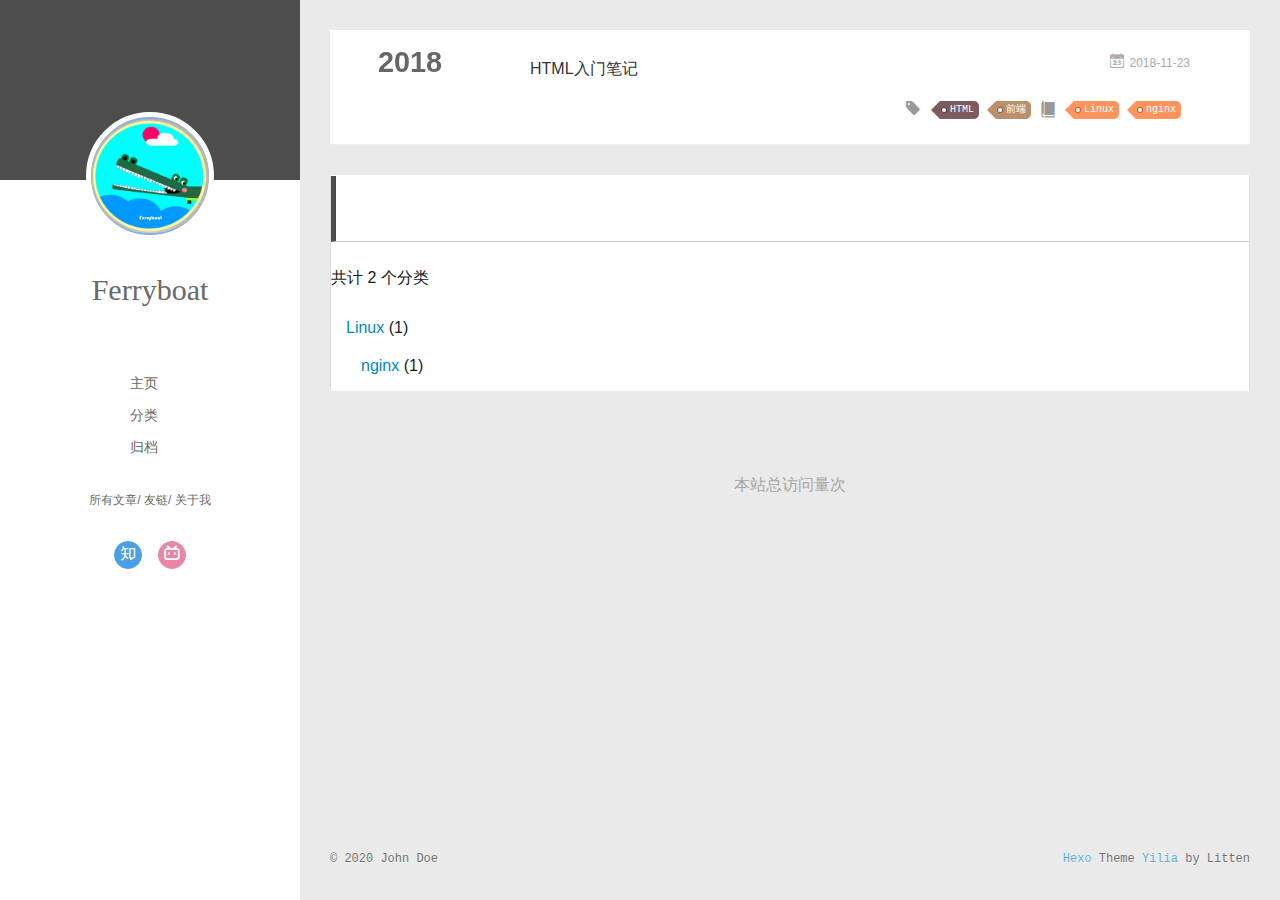
<file: categories/Linux/nginx/index.html>
<!DOCTYPE html>
<html>
<head>
  <meta charset="utf-8">
  
  <meta name="renderer" content="webkit">
  <meta http-equiv="X-UA-Compatible" content="IE=edge" >
  <link rel="dns-prefetch" href="http://example.com">
  <title>Category: nginx | Hexo</title>
  <meta name="viewport" content="width=device-width, initial-scale=1, maximum-scale=1">
  <meta property="og:type" content="website">
<meta property="og:title" content="Hexo">
<meta property="og:url" content="http://example.com/categories/Linux/nginx/index.html">
<meta property="og:site_name" content="Hexo">
<meta property="og:locale" content="en_US">
<meta property="article:author" content="John Doe">
<meta name="twitter:card" content="summary">
  
    <link rel="alternative" href="/atom.xml" title="Hexo" type="application/atom+xml">
  
  
    <link rel="icon" href="/assets/2.png">
  
  <link rel="stylesheet" type="text/css" href="/./main.0cf68a.css">
  <style type="text/css">
  
    #container.show {
      background: linear-gradient(200deg,#a0cfe4,#e8c37e);
    }
  </style>
  

  

<meta name="generator" content="Hexo 5.1.1"></head>

<body>
  <div id="container" q-class="show:isCtnShow">
    <canvas id="anm-canvas" class="anm-canvas"></canvas>
    <div class="left-col" q-class="show:isShow">
      
<div class="overlay" style="background: #4d4d4d"></div>
<div class="intrude-less">
	<header id="header" class="inner">
		<a href="/" class="profilepic">
			<img src="/assets/1.png" class="js-avatar">
		</a>
		<hgroup>
		  <h1 class="header-author"><a href="/">Ferryboat</a></h1>
		</hgroup>
		

		<nav class="header-menu">
			<ul>
			
				<li><a href="/">主页</a></li>
	        
				<li><a href="/categories">分类</a></li>
	        
				<li><a href="/archives">归档</a></li>
	        
			</ul>
		</nav>
		<nav class="header-smart-menu">
    		
    			
    			<a q-on="click: openSlider(e, 'innerArchive')" href="javascript:void(0)">所有文章</a>
    			
            
    			
    			<a q-on="click: openSlider(e, 'friends')" href="javascript:void(0)">友链</a>
    			
            
    			
    			<a q-on="click: openSlider(e, 'aboutme')" href="javascript:void(0)">关于我</a>
    			
            
		</nav>
		<nav class="header-nav">
			<div class="social">
				
					<a class="zhihu" target="_blank" href="https://www.zhihu.com/people/a-na-ke-xi-mei-de" title="zhihu"><i class="icon-zhihu"></i></a>
		        
					<a class="bilibili" target="_blank" href="https://space.bilibili.com/415217964" title="bilibili"><i class="icon-bilibili"></i></a>
		        
			</div>
		</nav>
	</header>		
</div>

    </div>
    <div class="mid-col" q-class="show:isShow,hide:isShow|isFalse">
      
<nav id="mobile-nav">
  	<div class="overlay js-overlay" style="background: #4d4d4d"></div>
	<div class="btnctn js-mobile-btnctn">
  		<div class="slider-trigger list" q-on="click: openSlider(e)"><i class="icon icon-sort"></i></div>
	</div>
	<div class="intrude-less">
		<header id="header" class="inner">
			<div class="profilepic">
				<img src="/assets/1.png" class="js-avatar">
			</div>
			<hgroup>
			  <h1 class="header-author js-header-author">Ferryboat</h1>
			</hgroup>
			
			
			
				
			
				
			
				
			
			
			
			<nav class="header-nav">
				<div class="social">
					
						<a class="zhihu" target="_blank" href="https://www.zhihu.com/people/a-na-ke-xi-mei-de" title="zhihu"><i class="icon-zhihu"></i></a>
			        
						<a class="bilibili" target="_blank" href="https://space.bilibili.com/415217964" title="bilibili"><i class="icon-bilibili"></i></a>
			        
				</div>
			</nav>

			<nav class="header-menu js-header-menu">
				<ul style="width: 70%">
				
				
					<li style="width: 33.333333333333336%"><a href="/">主页</a></li>
		        
					<li style="width: 33.333333333333336%"><a href="/categories">分类</a></li>
		        
					<li style="width: 33.333333333333336%"><a href="/archives">归档</a></li>
		        
				</ul>
			</nav>
		</header>				
	</div>
	<div class="mobile-mask" style="display:none" q-show="isShow"></div>
</nav>

      <div id="wrapper" class="body-wrap">
        <div class="menu-l">
          <div class="canvas-wrap">
            <canvas data-colors="#eaeaea" data-sectionHeight="100" data-contentId="js-content" id="myCanvas1" class="anm-canvas"></canvas>
          </div>
          <div id="js-content" class="content-ll">
            
  
  
    
    
      
      
      <section class="archives-wrap">
        <div class="archive-year-wrap">
          <a href="/archives/2018" class="archive-year">2018</a>
        </div>
        <div class="archives">
    
    <article class="archive-article archive-type-post">
  <div class="archive-article-inner">
    <header class="archive-article-header">
      	<div class="article-meta">
	      	<a href="/2018/11/23/hello-world/" class="archive-article-date">
  	<time datetime="2018-11-23T13:07:15.000Z" itemprop="datePublished"><i class="icon-calendar icon"></i>2018-11-23</time>
</a>
        </div>
    	 
  
    <h1 itemprop="name">
      <a class="archive-article-title" href="/2018/11/23/hello-world/">HTML入门笔记</a>
    </h1>
  

        <div class="article-info info-on-right">
          
	<div class="article-tag tagcloud">
		<i class="icon-price-tags icon"></i>
		<ul class="article-tag-list">
			 
        		<li class="article-tag-list-item">
        			<a href="javascript:void(0)" class="js-tag article-tag-list-link color5">HTML</a>
        		</li>
      		 
        		<li class="article-tag-list-item">
        			<a href="javascript:void(0)" class="js-tag article-tag-list-link color3">前端</a>
        		</li>
      		
		</ul>
	</div>

          
	<div class="article-category tagcloud">
		<i class="icon-book icon"></i>
		<ul class="article-tag-list">
			 
        		<li class="article-tag-list-item">
        			<a href="/categories/Linux//" class="article-tag-list-link color1">Linux</a>
        		</li>
      		 
        		<li class="article-tag-list-item">
        			<a href="/categories/Linux/nginx//" class="article-tag-list-link color1">nginx</a>
        		</li>
      		
		</ul>
	</div>


        </div>
        <div class="clearfix"></div>
    </header>
  </div>
</article>
  
  
    </div></section>
  

    



<article class="article article-type-post show">
    <header class="article-header" style="border-bottom: 1px solid #ccc">
    <h1 class="article-title" itemprop="name">
    
    </h1>
    </header>
    
    
    <div class="category-all-page">
    <h2>共计&nbsp;2&nbsp;个分类</h2>
    <ul class="category-list-item-list"><li class="category-list-item-list-item"><a class="category-list-item-list-link" href="/categories/Linux/">Linux</a><span class="category-list-item-list-count">1</span><ul class="category-list-item-list-child"><li class="category-list-item-list-item"><a class="category-list-item-list-link" href="/categories/Linux/nginx/">nginx</a><span class="category-list-item-list-count">1</span></li></ul></li></ul>
    </div>
    
    </article>
          </div>
        </div>
      </div>
      <footer id="footer">
  <div class="outer">
    <div id="footer-info">
    	<div class="footer-left">
    		&copy; 2020 John Doe
    	</div>
      	<div class="footer-right">
      		<a href="http://hexo.io/" target="_blank">Hexo</a>  Theme <a href="https://github.com/litten/hexo-theme-yilia" target="_blank">Yilia</a> by Litten
      	</div>
    </div>
  </div>
</footer>

<script async src="//busuanzi.ibruce.info/busuanzi/2.3/busuanzi.pure.mini.js"></script>

<span id="busuanzi_container_site_pv">
	<p align="center">
	<font face="黑体" color=#A6A6A6 site=1 >
	本站总访问量<span id="busuanzi_value_site_pv"></span>次
	</font>
	</p>
</span>


<!--页面点击小红心-->
<script type="text/javascript" src="/love.js"></script>
    </div>
    <script>
	var yiliaConfig = {
		mathjax: false,
		isHome: false,
		isPost: false,
		isArchive: false,
		isTag: false,
		isCategory: true,
		open_in_new: false,
		toc_hide_index: true,
		root: "/",
		innerArchive: true,
		showTags: false
	}
</script>

<script>!function(t){function n(e){if(r[e])return r[e].exports;var i=r[e]={exports:{},id:e,loaded:!1};return t[e].call(i.exports,i,i.exports,n),i.loaded=!0,i.exports}var r={};n.m=t,n.c=r,n.p="./",n(0)}([function(t,n,r){r(195),t.exports=r(191)},function(t,n,r){var e=r(3),i=r(52),o=r(27),u=r(28),c=r(53),f="prototype",a=function(t,n,r){var s,l,h,v,p=t&a.F,d=t&a.G,y=t&a.S,g=t&a.P,b=t&a.B,m=d?e:y?e[n]||(e[n]={}):(e[n]||{})[f],x=d?i:i[n]||(i[n]={}),w=x[f]||(x[f]={});d&&(r=n);for(s in r)l=!p&&m&&void 0!==m[s],h=(l?m:r)[s],v=b&&l?c(h,e):g&&"function"==typeof h?c(Function.call,h):h,m&&u(m,s,h,t&a.U),x[s]!=h&&o(x,s,v),g&&w[s]!=h&&(w[s]=h)};e.core=i,a.F=1,a.G=2,a.S=4,a.P=8,a.B=16,a.W=32,a.U=64,a.R=128,t.exports=a},function(t,n,r){var e=r(6);t.exports=function(t){if(!e(t))throw TypeError(t+" is not an object!");return t}},function(t,n){var r=t.exports="undefined"!=typeof window&&window.Math==Math?window:"undefined"!=typeof self&&self.Math==Math?self:Function("return this")();"number"==typeof __g&&(__g=r)},function(t,n){t.exports=function(t){try{return!!t()}catch(t){return!0}}},function(t,n){var r=t.exports="undefined"!=typeof window&&window.Math==Math?window:"undefined"!=typeof self&&self.Math==Math?self:Function("return this")();"number"==typeof __g&&(__g=r)},function(t,n){t.exports=function(t){return"object"==typeof t?null!==t:"function"==typeof t}},function(t,n,r){var e=r(126)("wks"),i=r(76),o=r(3).Symbol,u="function"==typeof o;(t.exports=function(t){return e[t]||(e[t]=u&&o[t]||(u?o:i)("Symbol."+t))}).store=e},function(t,n){var r={}.hasOwnProperty;t.exports=function(t,n){return r.call(t,n)}},function(t,n,r){var e=r(94),i=r(33);t.exports=function(t){return e(i(t))}},function(t,n,r){t.exports=!r(4)(function(){return 7!=Object.defineProperty({},"a",{get:function(){return 7}}).a})},function(t,n,r){var e=r(2),i=r(167),o=r(50),u=Object.defineProperty;n.f=r(10)?Object.defineProperty:function(t,n,r){if(e(t),n=o(n,!0),e(r),i)try{return u(t,n,r)}catch(t){}if("get"in r||"set"in r)throw TypeError("Accessors not supported!");return"value"in r&&(t[n]=r.value),t}},function(t,n,r){t.exports=!r(18)(function(){return 7!=Object.defineProperty({},"a",{get:function(){return 7}}).a})},function(t,n,r){var e=r(14),i=r(22);t.exports=r(12)?function(t,n,r){return e.f(t,n,i(1,r))}:function(t,n,r){return t[n]=r,t}},function(t,n,r){var e=r(20),i=r(58),o=r(42),u=Object.defineProperty;n.f=r(12)?Object.defineProperty:function(t,n,r){if(e(t),n=o(n,!0),e(r),i)try{return u(t,n,r)}catch(t){}if("get"in r||"set"in r)throw TypeError("Accessors not supported!");return"value"in r&&(t[n]=r.value),t}},function(t,n,r){var e=r(40)("wks"),i=r(23),o=r(5).Symbol,u="function"==typeof o;(t.exports=function(t){return e[t]||(e[t]=u&&o[t]||(u?o:i)("Symbol."+t))}).store=e},function(t,n,r){var e=r(67),i=Math.min;t.exports=function(t){return t>0?i(e(t),9007199254740991):0}},function(t,n,r){var e=r(46);t.exports=function(t){return Object(e(t))}},function(t,n){t.exports=function(t){try{return!!t()}catch(t){return!0}}},function(t,n,r){var e=r(63),i=r(34);t.exports=Object.keys||function(t){return e(t,i)}},function(t,n,r){var e=r(21);t.exports=function(t){if(!e(t))throw TypeError(t+" is not an object!");return t}},function(t,n){t.exports=function(t){return"object"==typeof t?null!==t:"function"==typeof t}},function(t,n){t.exports=function(t,n){return{enumerable:!(1&t),configurable:!(2&t),writable:!(4&t),value:n}}},function(t,n){var r=0,e=Math.random();t.exports=function(t){return"Symbol(".concat(void 0===t?"":t,")_",(++r+e).toString(36))}},function(t,n){var r={}.hasOwnProperty;t.exports=function(t,n){return r.call(t,n)}},function(t,n){var r=t.exports={version:"2.4.0"};"number"==typeof __e&&(__e=r)},function(t,n){t.exports=function(t){if("function"!=typeof t)throw TypeError(t+" is not a function!");return t}},function(t,n,r){var e=r(11),i=r(66);t.exports=r(10)?function(t,n,r){return e.f(t,n,i(1,r))}:function(t,n,r){return t[n]=r,t}},function(t,n,r){var e=r(3),i=r(27),o=r(24),u=r(76)("src"),c="toString",f=Function[c],a=(""+f).split(c);r(52).inspectSource=function(t){return f.call(t)},(t.exports=function(t,n,r,c){var f="function"==typeof r;f&&(o(r,"name")||i(r,"name",n)),t[n]!==r&&(f&&(o(r,u)||i(r,u,t[n]?""+t[n]:a.join(String(n)))),t===e?t[n]=r:c?t[n]?t[n]=r:i(t,n,r):(delete t[n],i(t,n,r)))})(Function.prototype,c,function(){return"function"==typeof this&&this[u]||f.call(this)})},function(t,n,r){var e=r(1),i=r(4),o=r(46),u=function(t,n,r,e){var i=String(o(t)),u="<"+n;return""!==r&&(u+=" "+r+'="'+String(e).replace(/"/g,"&quot;")+'"'),u+">"+i+"</"+n+">"};t.exports=function(t,n){var r={};r[t]=n(u),e(e.P+e.F*i(function(){var n=""[t]('"');return n!==n.toLowerCase()||n.split('"').length>3}),"String",r)}},function(t,n,r){var e=r(115),i=r(46);t.exports=function(t){return e(i(t))}},function(t,n,r){var e=r(116),i=r(66),o=r(30),u=r(50),c=r(24),f=r(167),a=Object.getOwnPropertyDescriptor;n.f=r(10)?a:function(t,n){if(t=o(t),n=u(n,!0),f)try{return a(t,n)}catch(t){}if(c(t,n))return i(!e.f.call(t,n),t[n])}},function(t,n,r){var e=r(24),i=r(17),o=r(145)("IE_PROTO"),u=Object.prototype;t.exports=Object.getPrototypeOf||function(t){return t=i(t),e(t,o)?t[o]:"function"==typeof t.constructor&&t instanceof t.constructor?t.constructor.prototype:t instanceof Object?u:null}},function(t,n){t.exports=function(t){if(void 0==t)throw TypeError("Can't call method on  "+t);return t}},function(t,n){t.exports="constructor,hasOwnProperty,isPrototypeOf,propertyIsEnumerable,toLocaleString,toString,valueOf".split(",")},function(t,n){t.exports={}},function(t,n){t.exports=!0},function(t,n){n.f={}.propertyIsEnumerable},function(t,n,r){var e=r(14).f,i=r(8),o=r(15)("toStringTag");t.exports=function(t,n,r){t&&!i(t=r?t:t.prototype,o)&&e(t,o,{configurable:!0,value:n})}},function(t,n,r){var e=r(40)("keys"),i=r(23);t.exports=function(t){return e[t]||(e[t]=i(t))}},function(t,n,r){var e=r(5),i="__core-js_shared__",o=e[i]||(e[i]={});t.exports=function(t){return o[t]||(o[t]={})}},function(t,n){var r=Math.ceil,e=Math.floor;t.exports=function(t){return isNaN(t=+t)?0:(t>0?e:r)(t)}},function(t,n,r){var e=r(21);t.exports=function(t,n){if(!e(t))return t;var r,i;if(n&&"function"==typeof(r=t.toString)&&!e(i=r.call(t)))return i;if("function"==typeof(r=t.valueOf)&&!e(i=r.call(t)))return i;if(!n&&"function"==typeof(r=t.toString)&&!e(i=r.call(t)))return i;throw TypeError("Can't convert object to primitive value")}},function(t,n,r){var e=r(5),i=r(25),o=r(36),u=r(44),c=r(14).f;t.exports=function(t){var n=i.Symbol||(i.Symbol=o?{}:e.Symbol||{});"_"==t.charAt(0)||t in n||c(n,t,{value:u.f(t)})}},function(t,n,r){n.f=r(15)},function(t,n){var r={}.toString;t.exports=function(t){return r.call(t).slice(8,-1)}},function(t,n){t.exports=function(t){if(void 0==t)throw TypeError("Can't call method on  "+t);return t}},function(t,n,r){var e=r(4);t.exports=function(t,n){return!!t&&e(function(){n?t.call(null,function(){},1):t.call(null)})}},function(t,n,r){var e=r(53),i=r(115),o=r(17),u=r(16),c=r(203);t.exports=function(t,n){var r=1==t,f=2==t,a=3==t,s=4==t,l=6==t,h=5==t||l,v=n||c;return function(n,c,p){for(var d,y,g=o(n),b=i(g),m=e(c,p,3),x=u(b.length),w=0,S=r?v(n,x):f?v(n,0):void 0;x>w;w++)if((h||w in b)&&(d=b[w],y=m(d,w,g),t))if(r)S[w]=y;else if(y)switch(t){case 3:return!0;case 5:return d;case 6:return w;case 2:S.push(d)}else if(s)return!1;return l?-1:a||s?s:S}}},function(t,n,r){var e=r(1),i=r(52),o=r(4);t.exports=function(t,n){var r=(i.Object||{})[t]||Object[t],u={};u[t]=n(r),e(e.S+e.F*o(function(){r(1)}),"Object",u)}},function(t,n,r){var e=r(6);t.exports=function(t,n){if(!e(t))return t;var r,i;if(n&&"function"==typeof(r=t.toString)&&!e(i=r.call(t)))return i;if("function"==typeof(r=t.valueOf)&&!e(i=r.call(t)))return i;if(!n&&"function"==typeof(r=t.toString)&&!e(i=r.call(t)))return i;throw TypeError("Can't convert object to primitive value")}},function(t,n,r){var e=r(5),i=r(25),o=r(91),u=r(13),c="prototype",f=function(t,n,r){var a,s,l,h=t&f.F,v=t&f.G,p=t&f.S,d=t&f.P,y=t&f.B,g=t&f.W,b=v?i:i[n]||(i[n]={}),m=b[c],x=v?e:p?e[n]:(e[n]||{})[c];v&&(r=n);for(a in r)(s=!h&&x&&void 0!==x[a])&&a in b||(l=s?x[a]:r[a],b[a]=v&&"function"!=typeof x[a]?r[a]:y&&s?o(l,e):g&&x[a]==l?function(t){var n=function(n,r,e){if(this instanceof t){switch(arguments.length){case 0:return new t;case 1:return new t(n);case 2:return new t(n,r)}return new t(n,r,e)}return t.apply(this,arguments)};return n[c]=t[c],n}(l):d&&"function"==typeof l?o(Function.call,l):l,d&&((b.virtual||(b.virtual={}))[a]=l,t&f.R&&m&&!m[a]&&u(m,a,l)))};f.F=1,f.G=2,f.S=4,f.P=8,f.B=16,f.W=32,f.U=64,f.R=128,t.exports=f},function(t,n){var r=t.exports={version:"2.4.0"};"number"==typeof __e&&(__e=r)},function(t,n,r){var e=r(26);t.exports=function(t,n,r){if(e(t),void 0===n)return t;switch(r){case 1:return function(r){return t.call(n,r)};case 2:return function(r,e){return t.call(n,r,e)};case 3:return function(r,e,i){return t.call(n,r,e,i)}}return function(){return t.apply(n,arguments)}}},function(t,n,r){var e=r(183),i=r(1),o=r(126)("metadata"),u=o.store||(o.store=new(r(186))),c=function(t,n,r){var i=u.get(t);if(!i){if(!r)return;u.set(t,i=new e)}var o=i.get(n);if(!o){if(!r)return;i.set(n,o=new e)}return o},f=function(t,n,r){var e=c(n,r,!1);return void 0!==e&&e.has(t)},a=function(t,n,r){var e=c(n,r,!1);return void 0===e?void 0:e.get(t)},s=function(t,n,r,e){c(r,e,!0).set(t,n)},l=function(t,n){var r=c(t,n,!1),e=[];return r&&r.forEach(function(t,n){e.push(n)}),e},h=function(t){return void 0===t||"symbol"==typeof t?t:String(t)},v=function(t){i(i.S,"Reflect",t)};t.exports={store:u,map:c,has:f,get:a,set:s,keys:l,key:h,exp:v}},function(t,n,r){"use strict";if(r(10)){var e=r(69),i=r(3),o=r(4),u=r(1),c=r(127),f=r(152),a=r(53),s=r(68),l=r(66),h=r(27),v=r(73),p=r(67),d=r(16),y=r(75),g=r(50),b=r(24),m=r(180),x=r(114),w=r(6),S=r(17),_=r(137),O=r(70),E=r(32),P=r(71).f,j=r(154),F=r(76),M=r(7),A=r(48),N=r(117),T=r(146),I=r(155),k=r(80),L=r(123),R=r(74),C=r(130),D=r(160),U=r(11),W=r(31),G=U.f,B=W.f,V=i.RangeError,z=i.TypeError,q=i.Uint8Array,K="ArrayBuffer",J="Shared"+K,Y="BYTES_PER_ELEMENT",H="prototype",$=Array[H],X=f.ArrayBuffer,Q=f.DataView,Z=A(0),tt=A(2),nt=A(3),rt=A(4),et=A(5),it=A(6),ot=N(!0),ut=N(!1),ct=I.values,ft=I.keys,at=I.entries,st=$.lastIndexOf,lt=$.reduce,ht=$.reduceRight,vt=$.join,pt=$.sort,dt=$.slice,yt=$.toString,gt=$.toLocaleString,bt=M("iterator"),mt=M("toStringTag"),xt=F("typed_constructor"),wt=F("def_constructor"),St=c.CONSTR,_t=c.TYPED,Ot=c.VIEW,Et="Wrong length!",Pt=A(1,function(t,n){return Tt(T(t,t[wt]),n)}),jt=o(function(){return 1===new q(new Uint16Array([1]).buffer)[0]}),Ft=!!q&&!!q[H].set&&o(function(){new q(1).set({})}),Mt=function(t,n){if(void 0===t)throw z(Et);var r=+t,e=d(t);if(n&&!m(r,e))throw V(Et);return e},At=function(t,n){var r=p(t);if(r<0||r%n)throw V("Wrong offset!");return r},Nt=function(t){if(w(t)&&_t in t)return t;throw z(t+" is not a typed array!")},Tt=function(t,n){if(!(w(t)&&xt in t))throw z("It is not a typed array constructor!");return new t(n)},It=function(t,n){return kt(T(t,t[wt]),n)},kt=function(t,n){for(var r=0,e=n.length,i=Tt(t,e);e>r;)i[r]=n[r++];return i},Lt=function(t,n,r){G(t,n,{get:function(){return this._d[r]}})},Rt=function(t){var n,r,e,i,o,u,c=S(t),f=arguments.length,s=f>1?arguments[1]:void 0,l=void 0!==s,h=j(c);if(void 0!=h&&!_(h)){for(u=h.call(c),e=[],n=0;!(o=u.next()).done;n++)e.push(o.value);c=e}for(l&&f>2&&(s=a(s,arguments[2],2)),n=0,r=d(c.length),i=Tt(this,r);r>n;n++)i[n]=l?s(c[n],n):c[n];return i},Ct=function(){for(var t=0,n=arguments.length,r=Tt(this,n);n>t;)r[t]=arguments[t++];return r},Dt=!!q&&o(function(){gt.call(new q(1))}),Ut=function(){return gt.apply(Dt?dt.call(Nt(this)):Nt(this),arguments)},Wt={copyWithin:function(t,n){return D.call(Nt(this),t,n,arguments.length>2?arguments[2]:void 0)},every:function(t){return rt(Nt(this),t,arguments.length>1?arguments[1]:void 0)},fill:function(t){return C.apply(Nt(this),arguments)},filter:function(t){return It(this,tt(Nt(this),t,arguments.length>1?arguments[1]:void 0))},find:function(t){return et(Nt(this),t,arguments.length>1?arguments[1]:void 0)},findIndex:function(t){return it(Nt(this),t,arguments.length>1?arguments[1]:void 0)},forEach:function(t){Z(Nt(this),t,arguments.length>1?arguments[1]:void 0)},indexOf:function(t){return ut(Nt(this),t,arguments.length>1?arguments[1]:void 0)},includes:function(t){return ot(Nt(this),t,arguments.length>1?arguments[1]:void 0)},join:function(t){return vt.apply(Nt(this),arguments)},lastIndexOf:function(t){return st.apply(Nt(this),arguments)},map:function(t){return Pt(Nt(this),t,arguments.length>1?arguments[1]:void 0)},reduce:function(t){return lt.apply(Nt(this),arguments)},reduceRight:function(t){return ht.apply(Nt(this),arguments)},reverse:function(){for(var t,n=this,r=Nt(n).length,e=Math.floor(r/2),i=0;i<e;)t=n[i],n[i++]=n[--r],n[r]=t;return n},some:function(t){return nt(Nt(this),t,arguments.length>1?arguments[1]:void 0)},sort:function(t){return pt.call(Nt(this),t)},subarray:function(t,n){var r=Nt(this),e=r.length,i=y(t,e);return new(T(r,r[wt]))(r.buffer,r.byteOffset+i*r.BYTES_PER_ELEMENT,d((void 0===n?e:y(n,e))-i))}},Gt=function(t,n){return It(this,dt.call(Nt(this),t,n))},Bt=function(t){Nt(this);var n=At(arguments[1],1),r=this.length,e=S(t),i=d(e.length),o=0;if(i+n>r)throw V(Et);for(;o<i;)this[n+o]=e[o++]},Vt={entries:function(){return at.call(Nt(this))},keys:function(){return ft.call(Nt(this))},values:function(){return ct.call(Nt(this))}},zt=function(t,n){return w(t)&&t[_t]&&"symbol"!=typeof n&&n in t&&String(+n)==String(n)},qt=function(t,n){return zt(t,n=g(n,!0))?l(2,t[n]):B(t,n)},Kt=function(t,n,r){return!(zt(t,n=g(n,!0))&&w(r)&&b(r,"value"))||b(r,"get")||b(r,"set")||r.configurable||b(r,"writable")&&!r.writable||b(r,"enumerable")&&!r.enumerable?G(t,n,r):(t[n]=r.value,t)};St||(W.f=qt,U.f=Kt),u(u.S+u.F*!St,"Object",{getOwnPropertyDescriptor:qt,defineProperty:Kt}),o(function(){yt.call({})})&&(yt=gt=function(){return vt.call(this)});var Jt=v({},Wt);v(Jt,Vt),h(Jt,bt,Vt.values),v(Jt,{slice:Gt,set:Bt,constructor:function(){},toString:yt,toLocaleString:Ut}),Lt(Jt,"buffer","b"),Lt(Jt,"byteOffset","o"),Lt(Jt,"byteLength","l"),Lt(Jt,"length","e"),G(Jt,mt,{get:function(){return this[_t]}}),t.exports=function(t,n,r,f){f=!!f;var a=t+(f?"Clamped":"")+"Array",l="Uint8Array"!=a,v="get"+t,p="set"+t,y=i[a],g=y||{},b=y&&E(y),m=!y||!c.ABV,S={},_=y&&y[H],j=function(t,r){var e=t._d;return e.v[v](r*n+e.o,jt)},F=function(t,r,e){var i=t._d;f&&(e=(e=Math.round(e))<0?0:e>255?255:255&e),i.v[p](r*n+i.o,e,jt)},M=function(t,n){G(t,n,{get:function(){return j(this,n)},set:function(t){return F(this,n,t)},enumerable:!0})};m?(y=r(function(t,r,e,i){s(t,y,a,"_d");var o,u,c,f,l=0,v=0;if(w(r)){if(!(r instanceof X||(f=x(r))==K||f==J))return _t in r?kt(y,r):Rt.call(y,r);o=r,v=At(e,n);var p=r.byteLength;if(void 0===i){if(p%n)throw V(Et);if((u=p-v)<0)throw V(Et)}else if((u=d(i)*n)+v>p)throw V(Et);c=u/n}else c=Mt(r,!0),u=c*n,o=new X(u);for(h(t,"_d",{b:o,o:v,l:u,e:c,v:new Q(o)});l<c;)M(t,l++)}),_=y[H]=O(Jt),h(_,"constructor",y)):L(function(t){new y(null),new y(t)},!0)||(y=r(function(t,r,e,i){s(t,y,a);var o;return w(r)?r instanceof X||(o=x(r))==K||o==J?void 0!==i?new g(r,At(e,n),i):void 0!==e?new g(r,At(e,n)):new g(r):_t in r?kt(y,r):Rt.call(y,r):new g(Mt(r,l))}),Z(b!==Function.prototype?P(g).concat(P(b)):P(g),function(t){t in y||h(y,t,g[t])}),y[H]=_,e||(_.constructor=y));var A=_[bt],N=!!A&&("values"==A.name||void 0==A.name),T=Vt.values;h(y,xt,!0),h(_,_t,a),h(_,Ot,!0),h(_,wt,y),(f?new y(1)[mt]==a:mt in _)||G(_,mt,{get:function(){return a}}),S[a]=y,u(u.G+u.W+u.F*(y!=g),S),u(u.S,a,{BYTES_PER_ELEMENT:n,from:Rt,of:Ct}),Y in _||h(_,Y,n),u(u.P,a,Wt),R(a),u(u.P+u.F*Ft,a,{set:Bt}),u(u.P+u.F*!N,a,Vt),u(u.P+u.F*(_.toString!=yt),a,{toString:yt}),u(u.P+u.F*o(function(){new y(1).slice()}),a,{slice:Gt}),u(u.P+u.F*(o(function(){return[1,2].toLocaleString()!=new y([1,2]).toLocaleString()})||!o(function(){_.toLocaleString.call([1,2])})),a,{toLocaleString:Ut}),k[a]=N?A:T,e||N||h(_,bt,T)}}else t.exports=function(){}},function(t,n){var r={}.toString;t.exports=function(t){return r.call(t).slice(8,-1)}},function(t,n,r){var e=r(21),i=r(5).document,o=e(i)&&e(i.createElement);t.exports=function(t){return o?i.createElement(t):{}}},function(t,n,r){t.exports=!r(12)&&!r(18)(function(){return 7!=Object.defineProperty(r(57)("div"),"a",{get:function(){return 7}}).a})},function(t,n,r){"use strict";var e=r(36),i=r(51),o=r(64),u=r(13),c=r(8),f=r(35),a=r(96),s=r(38),l=r(103),h=r(15)("iterator"),v=!([].keys&&"next"in[].keys()),p="keys",d="values",y=function(){return this};t.exports=function(t,n,r,g,b,m,x){a(r,n,g);var w,S,_,O=function(t){if(!v&&t in F)return F[t];switch(t){case p:case d:return function(){return new r(this,t)}}return function(){return new r(this,t)}},E=n+" Iterator",P=b==d,j=!1,F=t.prototype,M=F[h]||F["@@iterator"]||b&&F[b],A=M||O(b),N=b?P?O("entries"):A:void 0,T="Array"==n?F.entries||M:M;if(T&&(_=l(T.call(new t)))!==Object.prototype&&(s(_,E,!0),e||c(_,h)||u(_,h,y)),P&&M&&M.name!==d&&(j=!0,A=function(){return M.call(this)}),e&&!x||!v&&!j&&F[h]||u(F,h,A),f[n]=A,f[E]=y,b)if(w={values:P?A:O(d),keys:m?A:O(p),entries:N},x)for(S in w)S in F||o(F,S,w[S]);else i(i.P+i.F*(v||j),n,w);return w}},function(t,n,r){var e=r(20),i=r(100),o=r(34),u=r(39)("IE_PROTO"),c=function(){},f="prototype",a=function(){var t,n=r(57)("iframe"),e=o.length;for(n.style.display="none",r(93).appendChild(n),n.src="javascript:",t=n.contentWindow.document,t.open(),t.write("<script>document.F=Object<\/script>"),t.close(),a=t.F;e--;)delete a[f][o[e]];return a()};t.exports=Object.create||function(t,n){var r;return null!==t?(c[f]=e(t),r=new c,c[f]=null,r[u]=t):r=a(),void 0===n?r:i(r,n)}},function(t,n,r){var e=r(63),i=r(34).concat("length","prototype");n.f=Object.getOwnPropertyNames||function(t){return e(t,i)}},function(t,n){n.f=Object.getOwnPropertySymbols},function(t,n,r){var e=r(8),i=r(9),o=r(90)(!1),u=r(39)("IE_PROTO");t.exports=function(t,n){var r,c=i(t),f=0,a=[];for(r in c)r!=u&&e(c,r)&&a.push(r);for(;n.length>f;)e(c,r=n[f++])&&(~o(a,r)||a.push(r));return a}},function(t,n,r){t.exports=r(13)},function(t,n,r){var e=r(76)("meta"),i=r(6),o=r(24),u=r(11).f,c=0,f=Object.isExtensible||function(){return!0},a=!r(4)(function(){return f(Object.preventExtensions({}))}),s=function(t){u(t,e,{value:{i:"O"+ ++c,w:{}}})},l=function(t,n){if(!i(t))return"symbol"==typeof t?t:("string"==typeof t?"S":"P")+t;if(!o(t,e)){if(!f(t))return"F";if(!n)return"E";s(t)}return t[e].i},h=function(t,n){if(!o(t,e)){if(!f(t))return!0;if(!n)return!1;s(t)}return t[e].w},v=function(t){return a&&p.NEED&&f(t)&&!o(t,e)&&s(t),t},p=t.exports={KEY:e,NEED:!1,fastKey:l,getWeak:h,onFreeze:v}},function(t,n){t.exports=function(t,n){return{enumerable:!(1&t),configurable:!(2&t),writable:!(4&t),value:n}}},function(t,n){var r=Math.ceil,e=Math.floor;t.exports=function(t){return isNaN(t=+t)?0:(t>0?e:r)(t)}},function(t,n){t.exports=function(t,n,r,e){if(!(t instanceof n)||void 0!==e&&e in t)throw TypeError(r+": incorrect invocation!");return t}},function(t,n){t.exports=!1},function(t,n,r){var e=r(2),i=r(173),o=r(133),u=r(145)("IE_PROTO"),c=function(){},f="prototype",a=function(){var t,n=r(132)("iframe"),e=o.length;for(n.style.display="none",r(135).appendChild(n),n.src="javascript:",t=n.contentWindow.document,t.open(),t.write("<script>document.F=Object<\/script>"),t.close(),a=t.F;e--;)delete a[f][o[e]];return a()};t.exports=Object.create||function(t,n){var r;return null!==t?(c[f]=e(t),r=new c,c[f]=null,r[u]=t):r=a(),void 0===n?r:i(r,n)}},function(t,n,r){var e=r(175),i=r(133).concat("length","prototype");n.f=Object.getOwnPropertyNames||function(t){return e(t,i)}},function(t,n,r){var e=r(175),i=r(133);t.exports=Object.keys||function(t){return e(t,i)}},function(t,n,r){var e=r(28);t.exports=function(t,n,r){for(var i in n)e(t,i,n[i],r);return t}},function(t,n,r){"use strict";var e=r(3),i=r(11),o=r(10),u=r(7)("species");t.exports=function(t){var n=e[t];o&&n&&!n[u]&&i.f(n,u,{configurable:!0,get:function(){return this}})}},function(t,n,r){var e=r(67),i=Math.max,o=Math.min;t.exports=function(t,n){return t=e(t),t<0?i(t+n,0):o(t,n)}},function(t,n){var r=0,e=Math.random();t.exports=function(t){return"Symbol(".concat(void 0===t?"":t,")_",(++r+e).toString(36))}},function(t,n,r){var e=r(33);t.exports=function(t){return Object(e(t))}},function(t,n,r){var e=r(7)("unscopables"),i=Array.prototype;void 0==i[e]&&r(27)(i,e,{}),t.exports=function(t){i[e][t]=!0}},function(t,n,r){var e=r(53),i=r(169),o=r(137),u=r(2),c=r(16),f=r(154),a={},s={},n=t.exports=function(t,n,r,l,h){var v,p,d,y,g=h?function(){return t}:f(t),b=e(r,l,n?2:1),m=0;if("function"!=typeof g)throw TypeError(t+" is not iterable!");if(o(g)){for(v=c(t.length);v>m;m++)if((y=n?b(u(p=t[m])[0],p[1]):b(t[m]))===a||y===s)return y}else for(d=g.call(t);!(p=d.next()).done;)if((y=i(d,b,p.value,n))===a||y===s)return y};n.BREAK=a,n.RETURN=s},function(t,n){t.exports={}},function(t,n,r){var e=r(11).f,i=r(24),o=r(7)("toStringTag");t.exports=function(t,n,r){t&&!i(t=r?t:t.prototype,o)&&e(t,o,{configurable:!0,value:n})}},function(t,n,r){var e=r(1),i=r(46),o=r(4),u=r(150),c="["+u+"]",f="​",a=RegExp("^"+c+c+"*"),s=RegExp(c+c+"*$"),l=function(t,n,r){var i={},c=o(function(){return!!u[t]()||f[t]()!=f}),a=i[t]=c?n(h):u[t];r&&(i[r]=a),e(e.P+e.F*c,"String",i)},h=l.trim=function(t,n){return t=String(i(t)),1&n&&(t=t.replace(a,"")),2&n&&(t=t.replace(s,"")),t};t.exports=l},function(t,n,r){t.exports={default:r(86),__esModule:!0}},function(t,n,r){t.exports={default:r(87),__esModule:!0}},function(t,n,r){"use strict";function e(t){return t&&t.__esModule?t:{default:t}}n.__esModule=!0;var i=r(84),o=e(i),u=r(83),c=e(u),f="function"==typeof c.default&&"symbol"==typeof o.default?function(t){return typeof t}:function(t){return t&&"function"==typeof c.default&&t.constructor===c.default&&t!==c.default.prototype?"symbol":typeof t};n.default="function"==typeof c.default&&"symbol"===f(o.default)?function(t){return void 0===t?"undefined":f(t)}:function(t){return t&&"function"==typeof c.default&&t.constructor===c.default&&t!==c.default.prototype?"symbol":void 0===t?"undefined":f(t)}},function(t,n,r){r(110),r(108),r(111),r(112),t.exports=r(25).Symbol},function(t,n,r){r(109),r(113),t.exports=r(44).f("iterator")},function(t,n){t.exports=function(t){if("function"!=typeof t)throw TypeError(t+" is not a function!");return t}},function(t,n){t.exports=function(){}},function(t,n,r){var e=r(9),i=r(106),o=r(105);t.exports=function(t){return function(n,r,u){var c,f=e(n),a=i(f.length),s=o(u,a);if(t&&r!=r){for(;a>s;)if((c=f[s++])!=c)return!0}else for(;a>s;s++)if((t||s in f)&&f[s]===r)return t||s||0;return!t&&-1}}},function(t,n,r){var e=r(88);t.exports=function(t,n,r){if(e(t),void 0===n)return t;switch(r){case 1:return function(r){return t.call(n,r)};case 2:return function(r,e){return t.call(n,r,e)};case 3:return function(r,e,i){return t.call(n,r,e,i)}}return function(){return t.apply(n,arguments)}}},function(t,n,r){var e=r(19),i=r(62),o=r(37);t.exports=function(t){var n=e(t),r=i.f;if(r)for(var u,c=r(t),f=o.f,a=0;c.length>a;)f.call(t,u=c[a++])&&n.push(u);return n}},function(t,n,r){t.exports=r(5).document&&document.documentElement},function(t,n,r){var e=r(56);t.exports=Object("z").propertyIsEnumerable(0)?Object:function(t){return"String"==e(t)?t.split(""):Object(t)}},function(t,n,r){var e=r(56);t.exports=Array.isArray||function(t){return"Array"==e(t)}},function(t,n,r){"use strict";var e=r(60),i=r(22),o=r(38),u={};r(13)(u,r(15)("iterator"),function(){return this}),t.exports=function(t,n,r){t.prototype=e(u,{next:i(1,r)}),o(t,n+" Iterator")}},function(t,n){t.exports=function(t,n){return{value:n,done:!!t}}},function(t,n,r){var e=r(19),i=r(9);t.exports=function(t,n){for(var r,o=i(t),u=e(o),c=u.length,f=0;c>f;)if(o[r=u[f++]]===n)return r}},function(t,n,r){var e=r(23)("meta"),i=r(21),o=r(8),u=r(14).f,c=0,f=Object.isExtensible||function(){return!0},a=!r(18)(function(){return f(Object.preventExtensions({}))}),s=function(t){u(t,e,{value:{i:"O"+ ++c,w:{}}})},l=function(t,n){if(!i(t))return"symbol"==typeof t?t:("string"==typeof t?"S":"P")+t;if(!o(t,e)){if(!f(t))return"F";if(!n)return"E";s(t)}return t[e].i},h=function(t,n){if(!o(t,e)){if(!f(t))return!0;if(!n)return!1;s(t)}return t[e].w},v=function(t){return a&&p.NEED&&f(t)&&!o(t,e)&&s(t),t},p=t.exports={KEY:e,NEED:!1,fastKey:l,getWeak:h,onFreeze:v}},function(t,n,r){var e=r(14),i=r(20),o=r(19);t.exports=r(12)?Object.defineProperties:function(t,n){i(t);for(var r,u=o(n),c=u.length,f=0;c>f;)e.f(t,r=u[f++],n[r]);return t}},function(t,n,r){var e=r(37),i=r(22),o=r(9),u=r(42),c=r(8),f=r(58),a=Object.getOwnPropertyDescriptor;n.f=r(12)?a:function(t,n){if(t=o(t),n=u(n,!0),f)try{return a(t,n)}catch(t){}if(c(t,n))return i(!e.f.call(t,n),t[n])}},function(t,n,r){var e=r(9),i=r(61).f,o={}.toString,u="object"==typeof window&&window&&Object.getOwnPropertyNames?Object.getOwnPropertyNames(window):[],c=function(t){try{return i(t)}catch(t){return u.slice()}};t.exports.f=function(t){return u&&"[object Window]"==o.call(t)?c(t):i(e(t))}},function(t,n,r){var e=r(8),i=r(77),o=r(39)("IE_PROTO"),u=Object.prototype;t.exports=Object.getPrototypeOf||function(t){return t=i(t),e(t,o)?t[o]:"function"==typeof t.constructor&&t instanceof t.constructor?t.constructor.prototype:t instanceof Object?u:null}},function(t,n,r){var e=r(41),i=r(33);t.exports=function(t){return function(n,r){var o,u,c=String(i(n)),f=e(r),a=c.length;return f<0||f>=a?t?"":void 0:(o=c.charCodeAt(f),o<55296||o>56319||f+1===a||(u=c.charCodeAt(f+1))<56320||u>57343?t?c.charAt(f):o:t?c.slice(f,f+2):u-56320+(o-55296<<10)+65536)}}},function(t,n,r){var e=r(41),i=Math.max,o=Math.min;t.exports=function(t,n){return t=e(t),t<0?i(t+n,0):o(t,n)}},function(t,n,r){var e=r(41),i=Math.min;t.exports=function(t){return t>0?i(e(t),9007199254740991):0}},function(t,n,r){"use strict";var e=r(89),i=r(97),o=r(35),u=r(9);t.exports=r(59)(Array,"Array",function(t,n){this._t=u(t),this._i=0,this._k=n},function(){var t=this._t,n=this._k,r=this._i++;return!t||r>=t.length?(this._t=void 0,i(1)):"keys"==n?i(0,r):"values"==n?i(0,t[r]):i(0,[r,t[r]])},"values"),o.Arguments=o.Array,e("keys"),e("values"),e("entries")},function(t,n){},function(t,n,r){"use strict";var e=r(104)(!0);r(59)(String,"String",function(t){this._t=String(t),this._i=0},function(){var t,n=this._t,r=this._i;return r>=n.length?{value:void 0,done:!0}:(t=e(n,r),this._i+=t.length,{value:t,done:!1})})},function(t,n,r){"use strict";var e=r(5),i=r(8),o=r(12),u=r(51),c=r(64),f=r(99).KEY,a=r(18),s=r(40),l=r(38),h=r(23),v=r(15),p=r(44),d=r(43),y=r(98),g=r(92),b=r(95),m=r(20),x=r(9),w=r(42),S=r(22),_=r(60),O=r(102),E=r(101),P=r(14),j=r(19),F=E.f,M=P.f,A=O.f,N=e.Symbol,T=e.JSON,I=T&&T.stringify,k="prototype",L=v("_hidden"),R=v("toPrimitive"),C={}.propertyIsEnumerable,D=s("symbol-registry"),U=s("symbols"),W=s("op-symbols"),G=Object[k],B="function"==typeof N,V=e.QObject,z=!V||!V[k]||!V[k].findChild,q=o&&a(function(){return 7!=_(M({},"a",{get:function(){return M(this,"a",{value:7}).a}})).a})?function(t,n,r){var e=F(G,n);e&&delete G[n],M(t,n,r),e&&t!==G&&M(G,n,e)}:M,K=function(t){var n=U[t]=_(N[k]);return n._k=t,n},J=B&&"symbol"==typeof N.iterator?function(t){return"symbol"==typeof t}:function(t){return t instanceof N},Y=function(t,n,r){return t===G&&Y(W,n,r),m(t),n=w(n,!0),m(r),i(U,n)?(r.enumerable?(i(t,L)&&t[L][n]&&(t[L][n]=!1),r=_(r,{enumerable:S(0,!1)})):(i(t,L)||M(t,L,S(1,{})),t[L][n]=!0),q(t,n,r)):M(t,n,r)},H=function(t,n){m(t);for(var r,e=g(n=x(n)),i=0,o=e.length;o>i;)Y(t,r=e[i++],n[r]);return t},$=function(t,n){return void 0===n?_(t):H(_(t),n)},X=function(t){var n=C.call(this,t=w(t,!0));return!(this===G&&i(U,t)&&!i(W,t))&&(!(n||!i(this,t)||!i(U,t)||i(this,L)&&this[L][t])||n)},Q=function(t,n){if(t=x(t),n=w(n,!0),t!==G||!i(U,n)||i(W,n)){var r=F(t,n);return!r||!i(U,n)||i(t,L)&&t[L][n]||(r.enumerable=!0),r}},Z=function(t){for(var n,r=A(x(t)),e=[],o=0;r.length>o;)i(U,n=r[o++])||n==L||n==f||e.push(n);return e},tt=function(t){for(var n,r=t===G,e=A(r?W:x(t)),o=[],u=0;e.length>u;)!i(U,n=e[u++])||r&&!i(G,n)||o.push(U[n]);return o};B||(N=function(){if(this instanceof N)throw TypeError("Symbol is not a constructor!");var t=h(arguments.length>0?arguments[0]:void 0),n=function(r){this===G&&n.call(W,r),i(this,L)&&i(this[L],t)&&(this[L][t]=!1),q(this,t,S(1,r))};return o&&z&&q(G,t,{configurable:!0,set:n}),K(t)},c(N[k],"toString",function(){return this._k}),E.f=Q,P.f=Y,r(61).f=O.f=Z,r(37).f=X,r(62).f=tt,o&&!r(36)&&c(G,"propertyIsEnumerable",X,!0),p.f=function(t){return K(v(t))}),u(u.G+u.W+u.F*!B,{Symbol:N});for(var nt="hasInstance,isConcatSpreadable,iterator,match,replace,search,species,split,toPrimitive,toStringTag,unscopables".split(","),rt=0;nt.length>rt;)v(nt[rt++]);for(var nt=j(v.store),rt=0;nt.length>rt;)d(nt[rt++]);u(u.S+u.F*!B,"Symbol",{for:function(t){return i(D,t+="")?D[t]:D[t]=N(t)},keyFor:function(t){if(J(t))return y(D,t);throw TypeError(t+" is not a symbol!")},useSetter:function(){z=!0},useSimple:function(){z=!1}}),u(u.S+u.F*!B,"Object",{create:$,defineProperty:Y,defineProperties:H,getOwnPropertyDescriptor:Q,getOwnPropertyNames:Z,getOwnPropertySymbols:tt}),T&&u(u.S+u.F*(!B||a(function(){var t=N();return"[null]"!=I([t])||"{}"!=I({a:t})||"{}"!=I(Object(t))})),"JSON",{stringify:function(t){if(void 0!==t&&!J(t)){for(var n,r,e=[t],i=1;arguments.length>i;)e.push(arguments[i++]);return n=e[1],"function"==typeof n&&(r=n),!r&&b(n)||(n=function(t,n){if(r&&(n=r.call(this,t,n)),!J(n))return n}),e[1]=n,I.apply(T,e)}}}),N[k][R]||r(13)(N[k],R,N[k].valueOf),l(N,"Symbol"),l(Math,"Math",!0),l(e.JSON,"JSON",!0)},function(t,n,r){r(43)("asyncIterator")},function(t,n,r){r(43)("observable")},function(t,n,r){r(107);for(var e=r(5),i=r(13),o=r(35),u=r(15)("toStringTag"),c=["NodeList","DOMTokenList","MediaList","StyleSheetList","CSSRuleList"],f=0;f<5;f++){var a=c[f],s=e[a],l=s&&s.prototype;l&&!l[u]&&i(l,u,a),o[a]=o.Array}},function(t,n,r){var e=r(45),i=r(7)("toStringTag"),o="Arguments"==e(function(){return arguments}()),u=function(t,n){try{return t[n]}catch(t){}};t.exports=function(t){var n,r,c;return void 0===t?"Undefined":null===t?"Null":"string"==typeof(r=u(n=Object(t),i))?r:o?e(n):"Object"==(c=e(n))&&"function"==typeof n.callee?"Arguments":c}},function(t,n,r){var e=r(45);t.exports=Object("z").propertyIsEnumerable(0)?Object:function(t){return"String"==e(t)?t.split(""):Object(t)}},function(t,n){n.f={}.propertyIsEnumerable},function(t,n,r){var e=r(30),i=r(16),o=r(75);t.exports=function(t){return function(n,r,u){var c,f=e(n),a=i(f.length),s=o(u,a);if(t&&r!=r){for(;a>s;)if((c=f[s++])!=c)return!0}else for(;a>s;s++)if((t||s in f)&&f[s]===r)return t||s||0;return!t&&-1}}},function(t,n,r){"use strict";var e=r(3),i=r(1),o=r(28),u=r(73),c=r(65),f=r(79),a=r(68),s=r(6),l=r(4),h=r(123),v=r(81),p=r(136);t.exports=function(t,n,r,d,y,g){var b=e[t],m=b,x=y?"set":"add",w=m&&m.prototype,S={},_=function(t){var n=w[t];o(w,t,"delete"==t?function(t){return!(g&&!s(t))&&n.call(this,0===t?0:t)}:"has"==t?function(t){return!(g&&!s(t))&&n.call(this,0===t?0:t)}:"get"==t?function(t){return g&&!s(t)?void 0:n.call(this,0===t?0:t)}:"add"==t?function(t){return n.call(this,0===t?0:t),this}:function(t,r){return n.call(this,0===t?0:t,r),this})};if("function"==typeof m&&(g||w.forEach&&!l(function(){(new m).entries().next()}))){var O=new m,E=O[x](g?{}:-0,1)!=O,P=l(function(){O.has(1)}),j=h(function(t){new m(t)}),F=!g&&l(function(){for(var t=new m,n=5;n--;)t[x](n,n);return!t.has(-0)});j||(m=n(function(n,r){a(n,m,t);var e=p(new b,n,m);return void 0!=r&&f(r,y,e[x],e),e}),m.prototype=w,w.constructor=m),(P||F)&&(_("delete"),_("has"),y&&_("get")),(F||E)&&_(x),g&&w.clear&&delete w.clear}else m=d.getConstructor(n,t,y,x),u(m.prototype,r),c.NEED=!0;return v(m,t),S[t]=m,i(i.G+i.W+i.F*(m!=b),S),g||d.setStrong(m,t,y),m}},function(t,n,r){"use strict";var e=r(27),i=r(28),o=r(4),u=r(46),c=r(7);t.exports=function(t,n,r){var f=c(t),a=r(u,f,""[t]),s=a[0],l=a[1];o(function(){var n={};return n[f]=function(){return 7},7!=""[t](n)})&&(i(String.prototype,t,s),e(RegExp.prototype,f,2==n?function(t,n){return l.call(t,this,n)}:function(t){return l.call(t,this)}))}
},function(t,n,r){"use strict";var e=r(2);t.exports=function(){var t=e(this),n="";return t.global&&(n+="g"),t.ignoreCase&&(n+="i"),t.multiline&&(n+="m"),t.unicode&&(n+="u"),t.sticky&&(n+="y"),n}},function(t,n){t.exports=function(t,n,r){var e=void 0===r;switch(n.length){case 0:return e?t():t.call(r);case 1:return e?t(n[0]):t.call(r,n[0]);case 2:return e?t(n[0],n[1]):t.call(r,n[0],n[1]);case 3:return e?t(n[0],n[1],n[2]):t.call(r,n[0],n[1],n[2]);case 4:return e?t(n[0],n[1],n[2],n[3]):t.call(r,n[0],n[1],n[2],n[3])}return t.apply(r,n)}},function(t,n,r){var e=r(6),i=r(45),o=r(7)("match");t.exports=function(t){var n;return e(t)&&(void 0!==(n=t[o])?!!n:"RegExp"==i(t))}},function(t,n,r){var e=r(7)("iterator"),i=!1;try{var o=[7][e]();o.return=function(){i=!0},Array.from(o,function(){throw 2})}catch(t){}t.exports=function(t,n){if(!n&&!i)return!1;var r=!1;try{var o=[7],u=o[e]();u.next=function(){return{done:r=!0}},o[e]=function(){return u},t(o)}catch(t){}return r}},function(t,n,r){t.exports=r(69)||!r(4)(function(){var t=Math.random();__defineSetter__.call(null,t,function(){}),delete r(3)[t]})},function(t,n){n.f=Object.getOwnPropertySymbols},function(t,n,r){var e=r(3),i="__core-js_shared__",o=e[i]||(e[i]={});t.exports=function(t){return o[t]||(o[t]={})}},function(t,n,r){for(var e,i=r(3),o=r(27),u=r(76),c=u("typed_array"),f=u("view"),a=!(!i.ArrayBuffer||!i.DataView),s=a,l=0,h="Int8Array,Uint8Array,Uint8ClampedArray,Int16Array,Uint16Array,Int32Array,Uint32Array,Float32Array,Float64Array".split(",");l<9;)(e=i[h[l++]])?(o(e.prototype,c,!0),o(e.prototype,f,!0)):s=!1;t.exports={ABV:a,CONSTR:s,TYPED:c,VIEW:f}},function(t,n){"use strict";var r={versions:function(){var t=window.navigator.userAgent;return{trident:t.indexOf("Trident")>-1,presto:t.indexOf("Presto")>-1,webKit:t.indexOf("AppleWebKit")>-1,gecko:t.indexOf("Gecko")>-1&&-1==t.indexOf("KHTML"),mobile:!!t.match(/AppleWebKit.*Mobile.*/),ios:!!t.match(/\(i[^;]+;( U;)? CPU.+Mac OS X/),android:t.indexOf("Android")>-1||t.indexOf("Linux")>-1,iPhone:t.indexOf("iPhone")>-1||t.indexOf("Mac")>-1,iPad:t.indexOf("iPad")>-1,webApp:-1==t.indexOf("Safari"),weixin:-1==t.indexOf("MicroMessenger")}}()};t.exports=r},function(t,n,r){"use strict";var e=r(85),i=function(t){return t&&t.__esModule?t:{default:t}}(e),o=function(){function t(t,n,e){return n||e?String.fromCharCode(n||e):r[t]||t}function n(t){return e[t]}var r={"&quot;":'"',"&lt;":"<","&gt;":">","&amp;":"&","&nbsp;":" "},e={};for(var u in r)e[r[u]]=u;return r["&apos;"]="'",e["'"]="&#39;",{encode:function(t){return t?(""+t).replace(/['<> "&]/g,n).replace(/\r?\n/g,"<br/>").replace(/\s/g,"&nbsp;"):""},decode:function(n){return n?(""+n).replace(/<br\s*\/?>/gi,"\n").replace(/&quot;|&lt;|&gt;|&amp;|&nbsp;|&apos;|&#(\d+);|&#(\d+)/g,t).replace(/\u00a0/g," "):""},encodeBase16:function(t){if(!t)return t;t+="";for(var n=[],r=0,e=t.length;e>r;r++)n.push(t.charCodeAt(r).toString(16).toUpperCase());return n.join("")},encodeBase16forJSON:function(t){if(!t)return t;t=t.replace(/[\u4E00-\u9FBF]/gi,function(t){return escape(t).replace("%u","\\u")});for(var n=[],r=0,e=t.length;e>r;r++)n.push(t.charCodeAt(r).toString(16).toUpperCase());return n.join("")},decodeBase16:function(t){if(!t)return t;t+="";for(var n=[],r=0,e=t.length;e>r;r+=2)n.push(String.fromCharCode("0x"+t.slice(r,r+2)));return n.join("")},encodeObject:function(t){if(t instanceof Array)for(var n=0,r=t.length;r>n;n++)t[n]=o.encodeObject(t[n]);else if("object"==(void 0===t?"undefined":(0,i.default)(t)))for(var e in t)t[e]=o.encodeObject(t[e]);else if("string"==typeof t)return o.encode(t);return t},loadScript:function(t){var n=document.createElement("script");document.getElementsByTagName("body")[0].appendChild(n),n.setAttribute("src",t)},addLoadEvent:function(t){var n=window.onload;"function"!=typeof window.onload?window.onload=t:window.onload=function(){n(),t()}}}}();t.exports=o},function(t,n,r){"use strict";var e=r(17),i=r(75),o=r(16);t.exports=function(t){for(var n=e(this),r=o(n.length),u=arguments.length,c=i(u>1?arguments[1]:void 0,r),f=u>2?arguments[2]:void 0,a=void 0===f?r:i(f,r);a>c;)n[c++]=t;return n}},function(t,n,r){"use strict";var e=r(11),i=r(66);t.exports=function(t,n,r){n in t?e.f(t,n,i(0,r)):t[n]=r}},function(t,n,r){var e=r(6),i=r(3).document,o=e(i)&&e(i.createElement);t.exports=function(t){return o?i.createElement(t):{}}},function(t,n){t.exports="constructor,hasOwnProperty,isPrototypeOf,propertyIsEnumerable,toLocaleString,toString,valueOf".split(",")},function(t,n,r){var e=r(7)("match");t.exports=function(t){var n=/./;try{"/./"[t](n)}catch(r){try{return n[e]=!1,!"/./"[t](n)}catch(t){}}return!0}},function(t,n,r){t.exports=r(3).document&&document.documentElement},function(t,n,r){var e=r(6),i=r(144).set;t.exports=function(t,n,r){var o,u=n.constructor;return u!==r&&"function"==typeof u&&(o=u.prototype)!==r.prototype&&e(o)&&i&&i(t,o),t}},function(t,n,r){var e=r(80),i=r(7)("iterator"),o=Array.prototype;t.exports=function(t){return void 0!==t&&(e.Array===t||o[i]===t)}},function(t,n,r){var e=r(45);t.exports=Array.isArray||function(t){return"Array"==e(t)}},function(t,n,r){"use strict";var e=r(70),i=r(66),o=r(81),u={};r(27)(u,r(7)("iterator"),function(){return this}),t.exports=function(t,n,r){t.prototype=e(u,{next:i(1,r)}),o(t,n+" Iterator")}},function(t,n,r){"use strict";var e=r(69),i=r(1),o=r(28),u=r(27),c=r(24),f=r(80),a=r(139),s=r(81),l=r(32),h=r(7)("iterator"),v=!([].keys&&"next"in[].keys()),p="keys",d="values",y=function(){return this};t.exports=function(t,n,r,g,b,m,x){a(r,n,g);var w,S,_,O=function(t){if(!v&&t in F)return F[t];switch(t){case p:case d:return function(){return new r(this,t)}}return function(){return new r(this,t)}},E=n+" Iterator",P=b==d,j=!1,F=t.prototype,M=F[h]||F["@@iterator"]||b&&F[b],A=M||O(b),N=b?P?O("entries"):A:void 0,T="Array"==n?F.entries||M:M;if(T&&(_=l(T.call(new t)))!==Object.prototype&&(s(_,E,!0),e||c(_,h)||u(_,h,y)),P&&M&&M.name!==d&&(j=!0,A=function(){return M.call(this)}),e&&!x||!v&&!j&&F[h]||u(F,h,A),f[n]=A,f[E]=y,b)if(w={values:P?A:O(d),keys:m?A:O(p),entries:N},x)for(S in w)S in F||o(F,S,w[S]);else i(i.P+i.F*(v||j),n,w);return w}},function(t,n){var r=Math.expm1;t.exports=!r||r(10)>22025.465794806718||r(10)<22025.465794806718||-2e-17!=r(-2e-17)?function(t){return 0==(t=+t)?t:t>-1e-6&&t<1e-6?t+t*t/2:Math.exp(t)-1}:r},function(t,n){t.exports=Math.sign||function(t){return 0==(t=+t)||t!=t?t:t<0?-1:1}},function(t,n,r){var e=r(3),i=r(151).set,o=e.MutationObserver||e.WebKitMutationObserver,u=e.process,c=e.Promise,f="process"==r(45)(u);t.exports=function(){var t,n,r,a=function(){var e,i;for(f&&(e=u.domain)&&e.exit();t;){i=t.fn,t=t.next;try{i()}catch(e){throw t?r():n=void 0,e}}n=void 0,e&&e.enter()};if(f)r=function(){u.nextTick(a)};else if(o){var s=!0,l=document.createTextNode("");new o(a).observe(l,{characterData:!0}),r=function(){l.data=s=!s}}else if(c&&c.resolve){var h=c.resolve();r=function(){h.then(a)}}else r=function(){i.call(e,a)};return function(e){var i={fn:e,next:void 0};n&&(n.next=i),t||(t=i,r()),n=i}}},function(t,n,r){var e=r(6),i=r(2),o=function(t,n){if(i(t),!e(n)&&null!==n)throw TypeError(n+": can't set as prototype!")};t.exports={set:Object.setPrototypeOf||("__proto__"in{}?function(t,n,e){try{e=r(53)(Function.call,r(31).f(Object.prototype,"__proto__").set,2),e(t,[]),n=!(t instanceof Array)}catch(t){n=!0}return function(t,r){return o(t,r),n?t.__proto__=r:e(t,r),t}}({},!1):void 0),check:o}},function(t,n,r){var e=r(126)("keys"),i=r(76);t.exports=function(t){return e[t]||(e[t]=i(t))}},function(t,n,r){var e=r(2),i=r(26),o=r(7)("species");t.exports=function(t,n){var r,u=e(t).constructor;return void 0===u||void 0==(r=e(u)[o])?n:i(r)}},function(t,n,r){var e=r(67),i=r(46);t.exports=function(t){return function(n,r){var o,u,c=String(i(n)),f=e(r),a=c.length;return f<0||f>=a?t?"":void 0:(o=c.charCodeAt(f),o<55296||o>56319||f+1===a||(u=c.charCodeAt(f+1))<56320||u>57343?t?c.charAt(f):o:t?c.slice(f,f+2):u-56320+(o-55296<<10)+65536)}}},function(t,n,r){var e=r(122),i=r(46);t.exports=function(t,n,r){if(e(n))throw TypeError("String#"+r+" doesn't accept regex!");return String(i(t))}},function(t,n,r){"use strict";var e=r(67),i=r(46);t.exports=function(t){var n=String(i(this)),r="",o=e(t);if(o<0||o==1/0)throw RangeError("Count can't be negative");for(;o>0;(o>>>=1)&&(n+=n))1&o&&(r+=n);return r}},function(t,n){t.exports="\t\n\v\f\r   ᠎             　\u2028\u2029\ufeff"},function(t,n,r){var e,i,o,u=r(53),c=r(121),f=r(135),a=r(132),s=r(3),l=s.process,h=s.setImmediate,v=s.clearImmediate,p=s.MessageChannel,d=0,y={},g="onreadystatechange",b=function(){var t=+this;if(y.hasOwnProperty(t)){var n=y[t];delete y[t],n()}},m=function(t){b.call(t.data)};h&&v||(h=function(t){for(var n=[],r=1;arguments.length>r;)n.push(arguments[r++]);return y[++d]=function(){c("function"==typeof t?t:Function(t),n)},e(d),d},v=function(t){delete y[t]},"process"==r(45)(l)?e=function(t){l.nextTick(u(b,t,1))}:p?(i=new p,o=i.port2,i.port1.onmessage=m,e=u(o.postMessage,o,1)):s.addEventListener&&"function"==typeof postMessage&&!s.importScripts?(e=function(t){s.postMessage(t+"","*")},s.addEventListener("message",m,!1)):e=g in a("script")?function(t){f.appendChild(a("script"))[g]=function(){f.removeChild(this),b.call(t)}}:function(t){setTimeout(u(b,t,1),0)}),t.exports={set:h,clear:v}},function(t,n,r){"use strict";var e=r(3),i=r(10),o=r(69),u=r(127),c=r(27),f=r(73),a=r(4),s=r(68),l=r(67),h=r(16),v=r(71).f,p=r(11).f,d=r(130),y=r(81),g="ArrayBuffer",b="DataView",m="prototype",x="Wrong length!",w="Wrong index!",S=e[g],_=e[b],O=e.Math,E=e.RangeError,P=e.Infinity,j=S,F=O.abs,M=O.pow,A=O.floor,N=O.log,T=O.LN2,I="buffer",k="byteLength",L="byteOffset",R=i?"_b":I,C=i?"_l":k,D=i?"_o":L,U=function(t,n,r){var e,i,o,u=Array(r),c=8*r-n-1,f=(1<<c)-1,a=f>>1,s=23===n?M(2,-24)-M(2,-77):0,l=0,h=t<0||0===t&&1/t<0?1:0;for(t=F(t),t!=t||t===P?(i=t!=t?1:0,e=f):(e=A(N(t)/T),t*(o=M(2,-e))<1&&(e--,o*=2),t+=e+a>=1?s/o:s*M(2,1-a),t*o>=2&&(e++,o/=2),e+a>=f?(i=0,e=f):e+a>=1?(i=(t*o-1)*M(2,n),e+=a):(i=t*M(2,a-1)*M(2,n),e=0));n>=8;u[l++]=255&i,i/=256,n-=8);for(e=e<<n|i,c+=n;c>0;u[l++]=255&e,e/=256,c-=8);return u[--l]|=128*h,u},W=function(t,n,r){var e,i=8*r-n-1,o=(1<<i)-1,u=o>>1,c=i-7,f=r-1,a=t[f--],s=127&a;for(a>>=7;c>0;s=256*s+t[f],f--,c-=8);for(e=s&(1<<-c)-1,s>>=-c,c+=n;c>0;e=256*e+t[f],f--,c-=8);if(0===s)s=1-u;else{if(s===o)return e?NaN:a?-P:P;e+=M(2,n),s-=u}return(a?-1:1)*e*M(2,s-n)},G=function(t){return t[3]<<24|t[2]<<16|t[1]<<8|t[0]},B=function(t){return[255&t]},V=function(t){return[255&t,t>>8&255]},z=function(t){return[255&t,t>>8&255,t>>16&255,t>>24&255]},q=function(t){return U(t,52,8)},K=function(t){return U(t,23,4)},J=function(t,n,r){p(t[m],n,{get:function(){return this[r]}})},Y=function(t,n,r,e){var i=+r,o=l(i);if(i!=o||o<0||o+n>t[C])throw E(w);var u=t[R]._b,c=o+t[D],f=u.slice(c,c+n);return e?f:f.reverse()},H=function(t,n,r,e,i,o){var u=+r,c=l(u);if(u!=c||c<0||c+n>t[C])throw E(w);for(var f=t[R]._b,a=c+t[D],s=e(+i),h=0;h<n;h++)f[a+h]=s[o?h:n-h-1]},$=function(t,n){s(t,S,g);var r=+n,e=h(r);if(r!=e)throw E(x);return e};if(u.ABV){if(!a(function(){new S})||!a(function(){new S(.5)})){S=function(t){return new j($(this,t))};for(var X,Q=S[m]=j[m],Z=v(j),tt=0;Z.length>tt;)(X=Z[tt++])in S||c(S,X,j[X]);o||(Q.constructor=S)}var nt=new _(new S(2)),rt=_[m].setInt8;nt.setInt8(0,2147483648),nt.setInt8(1,2147483649),!nt.getInt8(0)&&nt.getInt8(1)||f(_[m],{setInt8:function(t,n){rt.call(this,t,n<<24>>24)},setUint8:function(t,n){rt.call(this,t,n<<24>>24)}},!0)}else S=function(t){var n=$(this,t);this._b=d.call(Array(n),0),this[C]=n},_=function(t,n,r){s(this,_,b),s(t,S,b);var e=t[C],i=l(n);if(i<0||i>e)throw E("Wrong offset!");if(r=void 0===r?e-i:h(r),i+r>e)throw E(x);this[R]=t,this[D]=i,this[C]=r},i&&(J(S,k,"_l"),J(_,I,"_b"),J(_,k,"_l"),J(_,L,"_o")),f(_[m],{getInt8:function(t){return Y(this,1,t)[0]<<24>>24},getUint8:function(t){return Y(this,1,t)[0]},getInt16:function(t){var n=Y(this,2,t,arguments[1]);return(n[1]<<8|n[0])<<16>>16},getUint16:function(t){var n=Y(this,2,t,arguments[1]);return n[1]<<8|n[0]},getInt32:function(t){return G(Y(this,4,t,arguments[1]))},getUint32:function(t){return G(Y(this,4,t,arguments[1]))>>>0},getFloat32:function(t){return W(Y(this,4,t,arguments[1]),23,4)},getFloat64:function(t){return W(Y(this,8,t,arguments[1]),52,8)},setInt8:function(t,n){H(this,1,t,B,n)},setUint8:function(t,n){H(this,1,t,B,n)},setInt16:function(t,n){H(this,2,t,V,n,arguments[2])},setUint16:function(t,n){H(this,2,t,V,n,arguments[2])},setInt32:function(t,n){H(this,4,t,z,n,arguments[2])},setUint32:function(t,n){H(this,4,t,z,n,arguments[2])},setFloat32:function(t,n){H(this,4,t,K,n,arguments[2])},setFloat64:function(t,n){H(this,8,t,q,n,arguments[2])}});y(S,g),y(_,b),c(_[m],u.VIEW,!0),n[g]=S,n[b]=_},function(t,n,r){var e=r(3),i=r(52),o=r(69),u=r(182),c=r(11).f;t.exports=function(t){var n=i.Symbol||(i.Symbol=o?{}:e.Symbol||{});"_"==t.charAt(0)||t in n||c(n,t,{value:u.f(t)})}},function(t,n,r){var e=r(114),i=r(7)("iterator"),o=r(80);t.exports=r(52).getIteratorMethod=function(t){if(void 0!=t)return t[i]||t["@@iterator"]||o[e(t)]}},function(t,n,r){"use strict";var e=r(78),i=r(170),o=r(80),u=r(30);t.exports=r(140)(Array,"Array",function(t,n){this._t=u(t),this._i=0,this._k=n},function(){var t=this._t,n=this._k,r=this._i++;return!t||r>=t.length?(this._t=void 0,i(1)):"keys"==n?i(0,r):"values"==n?i(0,t[r]):i(0,[r,t[r]])},"values"),o.Arguments=o.Array,e("keys"),e("values"),e("entries")},function(t,n){function r(t,n){t.classList?t.classList.add(n):t.className+=" "+n}t.exports=r},function(t,n){function r(t,n){if(t.classList)t.classList.remove(n);else{var r=new RegExp("(^|\\b)"+n.split(" ").join("|")+"(\\b|$)","gi");t.className=t.className.replace(r," ")}}t.exports=r},function(t,n){function r(){throw new Error("setTimeout has not been defined")}function e(){throw new Error("clearTimeout has not been defined")}function i(t){if(s===setTimeout)return setTimeout(t,0);if((s===r||!s)&&setTimeout)return s=setTimeout,setTimeout(t,0);try{return s(t,0)}catch(n){try{return s.call(null,t,0)}catch(n){return s.call(this,t,0)}}}function o(t){if(l===clearTimeout)return clearTimeout(t);if((l===e||!l)&&clearTimeout)return l=clearTimeout,clearTimeout(t);try{return l(t)}catch(n){try{return l.call(null,t)}catch(n){return l.call(this,t)}}}function u(){d&&v&&(d=!1,v.length?p=v.concat(p):y=-1,p.length&&c())}function c(){if(!d){var t=i(u);d=!0;for(var n=p.length;n;){for(v=p,p=[];++y<n;)v&&v[y].run();y=-1,n=p.length}v=null,d=!1,o(t)}}function f(t,n){this.fun=t,this.array=n}function a(){}var s,l,h=t.exports={};!function(){try{s="function"==typeof setTimeout?setTimeout:r}catch(t){s=r}try{l="function"==typeof clearTimeout?clearTimeout:e}catch(t){l=e}}();var v,p=[],d=!1,y=-1;h.nextTick=function(t){var n=new Array(arguments.length-1);if(arguments.length>1)for(var r=1;r<arguments.length;r++)n[r-1]=arguments[r];p.push(new f(t,n)),1!==p.length||d||i(c)},f.prototype.run=function(){this.fun.apply(null,this.array)},h.title="browser",h.browser=!0,h.env={},h.argv=[],h.version="",h.versions={},h.on=a,h.addListener=a,h.once=a,h.off=a,h.removeListener=a,h.removeAllListeners=a,h.emit=a,h.prependListener=a,h.prependOnceListener=a,h.listeners=function(t){return[]},h.binding=function(t){throw new Error("process.binding is not supported")},h.cwd=function(){return"/"},h.chdir=function(t){throw new Error("process.chdir is not supported")},h.umask=function(){return 0}},function(t,n,r){var e=r(45);t.exports=function(t,n){if("number"!=typeof t&&"Number"!=e(t))throw TypeError(n);return+t}},function(t,n,r){"use strict";var e=r(17),i=r(75),o=r(16);t.exports=[].copyWithin||function(t,n){var r=e(this),u=o(r.length),c=i(t,u),f=i(n,u),a=arguments.length>2?arguments[2]:void 0,s=Math.min((void 0===a?u:i(a,u))-f,u-c),l=1;for(f<c&&c<f+s&&(l=-1,f+=s-1,c+=s-1);s-- >0;)f in r?r[c]=r[f]:delete r[c],c+=l,f+=l;return r}},function(t,n,r){var e=r(79);t.exports=function(t,n){var r=[];return e(t,!1,r.push,r,n),r}},function(t,n,r){var e=r(26),i=r(17),o=r(115),u=r(16);t.exports=function(t,n,r,c,f){e(n);var a=i(t),s=o(a),l=u(a.length),h=f?l-1:0,v=f?-1:1;if(r<2)for(;;){if(h in s){c=s[h],h+=v;break}if(h+=v,f?h<0:l<=h)throw TypeError("Reduce of empty array with no initial value")}for(;f?h>=0:l>h;h+=v)h in s&&(c=n(c,s[h],h,a));return c}},function(t,n,r){"use strict";var e=r(26),i=r(6),o=r(121),u=[].slice,c={},f=function(t,n,r){if(!(n in c)){for(var e=[],i=0;i<n;i++)e[i]="a["+i+"]";c[n]=Function("F,a","return new F("+e.join(",")+")")}return c[n](t,r)};t.exports=Function.bind||function(t){var n=e(this),r=u.call(arguments,1),c=function(){var e=r.concat(u.call(arguments));return this instanceof c?f(n,e.length,e):o(n,e,t)};return i(n.prototype)&&(c.prototype=n.prototype),c}},function(t,n,r){"use strict";var e=r(11).f,i=r(70),o=r(73),u=r(53),c=r(68),f=r(46),a=r(79),s=r(140),l=r(170),h=r(74),v=r(10),p=r(65).fastKey,d=v?"_s":"size",y=function(t,n){var r,e=p(n);if("F"!==e)return t._i[e];for(r=t._f;r;r=r.n)if(r.k==n)return r};t.exports={getConstructor:function(t,n,r,s){var l=t(function(t,e){c(t,l,n,"_i"),t._i=i(null),t._f=void 0,t._l=void 0,t[d]=0,void 0!=e&&a(e,r,t[s],t)});return o(l.prototype,{clear:function(){for(var t=this,n=t._i,r=t._f;r;r=r.n)r.r=!0,r.p&&(r.p=r.p.n=void 0),delete n[r.i];t._f=t._l=void 0,t[d]=0},delete:function(t){var n=this,r=y(n,t);if(r){var e=r.n,i=r.p;delete n._i[r.i],r.r=!0,i&&(i.n=e),e&&(e.p=i),n._f==r&&(n._f=e),n._l==r&&(n._l=i),n[d]--}return!!r},forEach:function(t){c(this,l,"forEach");for(var n,r=u(t,arguments.length>1?arguments[1]:void 0,3);n=n?n.n:this._f;)for(r(n.v,n.k,this);n&&n.r;)n=n.p},has:function(t){return!!y(this,t)}}),v&&e(l.prototype,"size",{get:function(){return f(this[d])}}),l},def:function(t,n,r){var e,i,o=y(t,n);return o?o.v=r:(t._l=o={i:i=p(n,!0),k:n,v:r,p:e=t._l,n:void 0,r:!1},t._f||(t._f=o),e&&(e.n=o),t[d]++,"F"!==i&&(t._i[i]=o)),t},getEntry:y,setStrong:function(t,n,r){s(t,n,function(t,n){this._t=t,this._k=n,this._l=void 0},function(){for(var t=this,n=t._k,r=t._l;r&&r.r;)r=r.p;return t._t&&(t._l=r=r?r.n:t._t._f)?"keys"==n?l(0,r.k):"values"==n?l(0,r.v):l(0,[r.k,r.v]):(t._t=void 0,l(1))},r?"entries":"values",!r,!0),h(n)}}},function(t,n,r){var e=r(114),i=r(161);t.exports=function(t){return function(){if(e(this)!=t)throw TypeError(t+"#toJSON isn't generic");return i(this)}}},function(t,n,r){"use strict";var e=r(73),i=r(65).getWeak,o=r(2),u=r(6),c=r(68),f=r(79),a=r(48),s=r(24),l=a(5),h=a(6),v=0,p=function(t){return t._l||(t._l=new d)},d=function(){this.a=[]},y=function(t,n){return l(t.a,function(t){return t[0]===n})};d.prototype={get:function(t){var n=y(this,t);if(n)return n[1]},has:function(t){return!!y(this,t)},set:function(t,n){var r=y(this,t);r?r[1]=n:this.a.push([t,n])},delete:function(t){var n=h(this.a,function(n){return n[0]===t});return~n&&this.a.splice(n,1),!!~n}},t.exports={getConstructor:function(t,n,r,o){var a=t(function(t,e){c(t,a,n,"_i"),t._i=v++,t._l=void 0,void 0!=e&&f(e,r,t[o],t)});return e(a.prototype,{delete:function(t){if(!u(t))return!1;var n=i(t);return!0===n?p(this).delete(t):n&&s(n,this._i)&&delete n[this._i]},has:function(t){if(!u(t))return!1;var n=i(t);return!0===n?p(this).has(t):n&&s(n,this._i)}}),a},def:function(t,n,r){var e=i(o(n),!0);return!0===e?p(t).set(n,r):e[t._i]=r,t},ufstore:p}},function(t,n,r){t.exports=!r(10)&&!r(4)(function(){return 7!=Object.defineProperty(r(132)("div"),"a",{get:function(){return 7}}).a})},function(t,n,r){var e=r(6),i=Math.floor;t.exports=function(t){return!e(t)&&isFinite(t)&&i(t)===t}},function(t,n,r){var e=r(2);t.exports=function(t,n,r,i){try{return i?n(e(r)[0],r[1]):n(r)}catch(n){var o=t.return;throw void 0!==o&&e(o.call(t)),n}}},function(t,n){t.exports=function(t,n){return{value:n,done:!!t}}},function(t,n){t.exports=Math.log1p||function(t){return(t=+t)>-1e-8&&t<1e-8?t-t*t/2:Math.log(1+t)}},function(t,n,r){"use strict";var e=r(72),i=r(125),o=r(116),u=r(17),c=r(115),f=Object.assign;t.exports=!f||r(4)(function(){var t={},n={},r=Symbol(),e="abcdefghijklmnopqrst";return t[r]=7,e.split("").forEach(function(t){n[t]=t}),7!=f({},t)[r]||Object.keys(f({},n)).join("")!=e})?function(t,n){for(var r=u(t),f=arguments.length,a=1,s=i.f,l=o.f;f>a;)for(var h,v=c(arguments[a++]),p=s?e(v).concat(s(v)):e(v),d=p.length,y=0;d>y;)l.call(v,h=p[y++])&&(r[h]=v[h]);return r}:f},function(t,n,r){var e=r(11),i=r(2),o=r(72);t.exports=r(10)?Object.defineProperties:function(t,n){i(t);for(var r,u=o(n),c=u.length,f=0;c>f;)e.f(t,r=u[f++],n[r]);return t}},function(t,n,r){var e=r(30),i=r(71).f,o={}.toString,u="object"==typeof window&&window&&Object.getOwnPropertyNames?Object.getOwnPropertyNames(window):[],c=function(t){try{return i(t)}catch(t){return u.slice()}};t.exports.f=function(t){return u&&"[object Window]"==o.call(t)?c(t):i(e(t))}},function(t,n,r){var e=r(24),i=r(30),o=r(117)(!1),u=r(145)("IE_PROTO");t.exports=function(t,n){var r,c=i(t),f=0,a=[];for(r in c)r!=u&&e(c,r)&&a.push(r);for(;n.length>f;)e(c,r=n[f++])&&(~o(a,r)||a.push(r));return a}},function(t,n,r){var e=r(72),i=r(30),o=r(116).f;t.exports=function(t){return function(n){for(var r,u=i(n),c=e(u),f=c.length,a=0,s=[];f>a;)o.call(u,r=c[a++])&&s.push(t?[r,u[r]]:u[r]);return s}}},function(t,n,r){var e=r(71),i=r(125),o=r(2),u=r(3).Reflect;t.exports=u&&u.ownKeys||function(t){var n=e.f(o(t)),r=i.f;return r?n.concat(r(t)):n}},function(t,n,r){var e=r(3).parseFloat,i=r(82).trim;t.exports=1/e(r(150)+"-0")!=-1/0?function(t){var n=i(String(t),3),r=e(n);return 0===r&&"-"==n.charAt(0)?-0:r}:e},function(t,n,r){var e=r(3).parseInt,i=r(82).trim,o=r(150),u=/^[\-+]?0[xX]/;t.exports=8!==e(o+"08")||22!==e(o+"0x16")?function(t,n){var r=i(String(t),3);return e(r,n>>>0||(u.test(r)?16:10))}:e},function(t,n){t.exports=Object.is||function(t,n){return t===n?0!==t||1/t==1/n:t!=t&&n!=n}},function(t,n,r){var e=r(16),i=r(149),o=r(46);t.exports=function(t,n,r,u){var c=String(o(t)),f=c.length,a=void 0===r?" ":String(r),s=e(n);if(s<=f||""==a)return c;var l=s-f,h=i.call(a,Math.ceil(l/a.length));return h.length>l&&(h=h.slice(0,l)),u?h+c:c+h}},function(t,n,r){n.f=r(7)},function(t,n,r){"use strict";var e=r(164);t.exports=r(118)("Map",function(t){return function(){return t(this,arguments.length>0?arguments[0]:void 0)}},{get:function(t){var n=e.getEntry(this,t);return n&&n.v},set:function(t,n){return e.def(this,0===t?0:t,n)}},e,!0)},function(t,n,r){r(10)&&"g"!=/./g.flags&&r(11).f(RegExp.prototype,"flags",{configurable:!0,get:r(120)})},function(t,n,r){"use strict";var e=r(164);t.exports=r(118)("Set",function(t){return function(){return t(this,arguments.length>0?arguments[0]:void 0)}},{add:function(t){return e.def(this,t=0===t?0:t,t)}},e)},function(t,n,r){"use strict";var e,i=r(48)(0),o=r(28),u=r(65),c=r(172),f=r(166),a=r(6),s=u.getWeak,l=Object.isExtensible,h=f.ufstore,v={},p=function(t){return function(){return t(this,arguments.length>0?arguments[0]:void 0)}},d={get:function(t){if(a(t)){var n=s(t);return!0===n?h(this).get(t):n?n[this._i]:void 0}},set:function(t,n){return f.def(this,t,n)}},y=t.exports=r(118)("WeakMap",p,d,f,!0,!0);7!=(new y).set((Object.freeze||Object)(v),7).get(v)&&(e=f.getConstructor(p),c(e.prototype,d),u.NEED=!0,i(["delete","has","get","set"],function(t){var n=y.prototype,r=n[t];o(n,t,function(n,i){if(a(n)&&!l(n)){this._f||(this._f=new e);var o=this._f[t](n,i);return"set"==t?this:o}return r.call(this,n,i)})}))},,,,function(t,n){"use strict";function r(){var t=document.querySelector("#page-nav");if(t&&!document.querySelector("#page-nav .extend.prev")&&(t.innerHTML='<a class="extend prev disabled" rel="prev">&laquo; Prev</a>'+t.innerHTML),t&&!document.querySelector("#page-nav .extend.next")&&(t.innerHTML=t.innerHTML+'<a class="extend next disabled" rel="next">Next &raquo;</a>'),yiliaConfig&&yiliaConfig.open_in_new){document.querySelectorAll(".article-entry a:not(.article-more-a)").forEach(function(t){var n=t.getAttribute("target");n&&""!==n||t.setAttribute("target","_blank")})}if(yiliaConfig&&yiliaConfig.toc_hide_index){document.querySelectorAll(".toc-number").forEach(function(t){t.style.display="none"})}var n=document.querySelector("#js-aboutme");n&&0!==n.length&&(n.innerHTML=n.innerText)}t.exports={init:r}},function(t,n,r){"use strict";function e(t){return t&&t.__esModule?t:{default:t}}function i(t,n){var r=/\/|index.html/g;return t.replace(r,"")===n.replace(r,"")}function o(){for(var t=document.querySelectorAll(".js-header-menu li a"),n=window.location.pathname,r=0,e=t.length;r<e;r++){var o=t[r];i(n,o.getAttribute("href"))&&(0,h.default)(o,"active")}}function u(t){for(var n=t.offsetLeft,r=t.offsetParent;null!==r;)n+=r.offsetLeft,r=r.offsetParent;return n}function c(t){for(var n=t.offsetTop,r=t.offsetParent;null!==r;)n+=r.offsetTop,r=r.offsetParent;return n}function f(t,n,r,e,i){var o=u(t),f=c(t)-n;if(f-r<=i){var a=t.$newDom;a||(a=t.cloneNode(!0),(0,d.default)(t,a),t.$newDom=a,a.style.position="fixed",a.style.top=(r||f)+"px",a.style.left=o+"px",a.style.zIndex=e||2,a.style.width="100%",a.style.color="#fff"),a.style.visibility="visible",t.style.visibility="hidden"}else{t.style.visibility="visible";var s=t.$newDom;s&&(s.style.visibility="hidden")}}function a(){var t=document.querySelector(".js-overlay"),n=document.querySelector(".js-header-menu");f(t,document.body.scrollTop,-63,2,0),f(n,document.body.scrollTop,1,3,0)}function s(){document.querySelector("#container").addEventListener("scroll",function(t){a()}),window.addEventListener("scroll",function(t){a()}),a()}var l=r(156),h=e(l),v=r(157),p=(e(v),r(382)),d=e(p),y=r(128),g=e(y),b=r(190),m=e(b),x=r(129);(function(){g.default.versions.mobile&&window.screen.width<800&&(o(),s())})(),(0,x.addLoadEvent)(function(){m.default.init()}),t.exports={}},,,,function(t,n,r){(function(t){"use strict";function n(t,n,r){t[n]||Object[e](t,n,{writable:!0,configurable:!0,value:r})}if(r(381),r(391),r(198),t._babelPolyfill)throw new Error("only one instance of babel-polyfill is allowed");t._babelPolyfill=!0;var e="defineProperty";n(String.prototype,"padLeft","".padStart),n(String.prototype,"padRight","".padEnd),"pop,reverse,shift,keys,values,entries,indexOf,every,some,forEach,map,filter,find,findIndex,includes,join,slice,concat,push,splice,unshift,sort,lastIndexOf,reduce,reduceRight,copyWithin,fill".split(",").forEach(function(t){[][t]&&n(Array,t,Function.call.bind([][t]))})}).call(n,function(){return this}())},,,function(t,n,r){r(210),t.exports=r(52).RegExp.escape},,,,function(t,n,r){var e=r(6),i=r(138),o=r(7)("species");t.exports=function(t){var n;return i(t)&&(n=t.constructor,"function"!=typeof n||n!==Array&&!i(n.prototype)||(n=void 0),e(n)&&null===(n=n[o])&&(n=void 0)),void 0===n?Array:n}},function(t,n,r){var e=r(202);t.exports=function(t,n){return new(e(t))(n)}},function(t,n,r){"use strict";var e=r(2),i=r(50),o="number";t.exports=function(t){if("string"!==t&&t!==o&&"default"!==t)throw TypeError("Incorrect hint");return i(e(this),t!=o)}},function(t,n,r){var e=r(72),i=r(125),o=r(116);t.exports=function(t){var n=e(t),r=i.f;if(r)for(var u,c=r(t),f=o.f,a=0;c.length>a;)f.call(t,u=c[a++])&&n.push(u);return n}},function(t,n,r){var e=r(72),i=r(30);t.exports=function(t,n){for(var r,o=i(t),u=e(o),c=u.length,f=0;c>f;)if(o[r=u[f++]]===n)return r}},function(t,n,r){"use strict";var e=r(208),i=r(121),o=r(26);t.exports=function(){for(var t=o(this),n=arguments.length,r=Array(n),u=0,c=e._,f=!1;n>u;)(r[u]=arguments[u++])===c&&(f=!0);return function(){var e,o=this,u=arguments.length,a=0,s=0;if(!f&&!u)return i(t,r,o);if(e=r.slice(),f)for(;n>a;a++)e[a]===c&&(e[a]=arguments[s++]);for(;u>s;)e.push(arguments[s++]);return i(t,e,o)}}},function(t,n,r){t.exports=r(3)},function(t,n){t.exports=function(t,n){var r=n===Object(n)?function(t){return n[t]}:n;return function(n){return String(n).replace(t,r)}}},function(t,n,r){var e=r(1),i=r(209)(/[\\^$*+?.()|[\]{}]/g,"\\$&");e(e.S,"RegExp",{escape:function(t){return i(t)}})},function(t,n,r){var e=r(1);e(e.P,"Array",{copyWithin:r(160)}),r(78)("copyWithin")},function(t,n,r){"use strict";var e=r(1),i=r(48)(4);e(e.P+e.F*!r(47)([].every,!0),"Array",{every:function(t){return i(this,t,arguments[1])}})},function(t,n,r){var e=r(1);e(e.P,"Array",{fill:r(130)}),r(78)("fill")},function(t,n,r){"use strict";var e=r(1),i=r(48)(2);e(e.P+e.F*!r(47)([].filter,!0),"Array",{filter:function(t){return i(this,t,arguments[1])}})},function(t,n,r){"use strict";var e=r(1),i=r(48)(6),o="findIndex",u=!0;o in[]&&Array(1)[o](function(){u=!1}),e(e.P+e.F*u,"Array",{findIndex:function(t){return i(this,t,arguments.length>1?arguments[1]:void 0)}}),r(78)(o)},function(t,n,r){"use strict";var e=r(1),i=r(48)(5),o="find",u=!0;o in[]&&Array(1)[o](function(){u=!1}),e(e.P+e.F*u,"Array",{find:function(t){return i(this,t,arguments.length>1?arguments[1]:void 0)}}),r(78)(o)},function(t,n,r){"use strict";var e=r(1),i=r(48)(0),o=r(47)([].forEach,!0);e(e.P+e.F*!o,"Array",{forEach:function(t){return i(this,t,arguments[1])}})},function(t,n,r){"use strict";var e=r(53),i=r(1),o=r(17),u=r(169),c=r(137),f=r(16),a=r(131),s=r(154);i(i.S+i.F*!r(123)(function(t){Array.from(t)}),"Array",{from:function(t){var n,r,i,l,h=o(t),v="function"==typeof this?this:Array,p=arguments.length,d=p>1?arguments[1]:void 0,y=void 0!==d,g=0,b=s(h);if(y&&(d=e(d,p>2?arguments[2]:void 0,2)),void 0==b||v==Array&&c(b))for(n=f(h.length),r=new v(n);n>g;g++)a(r,g,y?d(h[g],g):h[g]);else for(l=b.call(h),r=new v;!(i=l.next()).done;g++)a(r,g,y?u(l,d,[i.value,g],!0):i.value);return r.length=g,r}})},function(t,n,r){"use strict";var e=r(1),i=r(117)(!1),o=[].indexOf,u=!!o&&1/[1].indexOf(1,-0)<0;e(e.P+e.F*(u||!r(47)(o)),"Array",{indexOf:function(t){return u?o.apply(this,arguments)||0:i(this,t,arguments[1])}})},function(t,n,r){var e=r(1);e(e.S,"Array",{isArray:r(138)})},function(t,n,r){"use strict";var e=r(1),i=r(30),o=[].join;e(e.P+e.F*(r(115)!=Object||!r(47)(o)),"Array",{join:function(t){return o.call(i(this),void 0===t?",":t)}})},function(t,n,r){"use strict";var e=r(1),i=r(30),o=r(67),u=r(16),c=[].lastIndexOf,f=!!c&&1/[1].lastIndexOf(1,-0)<0;e(e.P+e.F*(f||!r(47)(c)),"Array",{lastIndexOf:function(t){if(f)return c.apply(this,arguments)||0;var n=i(this),r=u(n.length),e=r-1;for(arguments.length>1&&(e=Math.min(e,o(arguments[1]))),e<0&&(e=r+e);e>=0;e--)if(e in n&&n[e]===t)return e||0;return-1}})},function(t,n,r){"use strict";var e=r(1),i=r(48)(1);e(e.P+e.F*!r(47)([].map,!0),"Array",{map:function(t){return i(this,t,arguments[1])}})},function(t,n,r){"use strict";var e=r(1),i=r(131);e(e.S+e.F*r(4)(function(){function t(){}return!(Array.of.call(t)instanceof t)}),"Array",{of:function(){for(var t=0,n=arguments.length,r=new("function"==typeof this?this:Array)(n);n>t;)i(r,t,arguments[t++]);return r.length=n,r}})},function(t,n,r){"use strict";var e=r(1),i=r(162);e(e.P+e.F*!r(47)([].reduceRight,!0),"Array",{reduceRight:function(t){return i(this,t,arguments.length,arguments[1],!0)}})},function(t,n,r){"use strict";var e=r(1),i=r(162);e(e.P+e.F*!r(47)([].reduce,!0),"Array",{reduce:function(t){return i(this,t,arguments.length,arguments[1],!1)}})},function(t,n,r){"use strict";var e=r(1),i=r(135),o=r(45),u=r(75),c=r(16),f=[].slice;e(e.P+e.F*r(4)(function(){i&&f.call(i)}),"Array",{slice:function(t,n){var r=c(this.length),e=o(this);if(n=void 0===n?r:n,"Array"==e)return f.call(this,t,n);for(var i=u(t,r),a=u(n,r),s=c(a-i),l=Array(s),h=0;h<s;h++)l[h]="String"==e?this.charAt(i+h):this[i+h];return l}})},function(t,n,r){"use strict";var e=r(1),i=r(48)(3);e(e.P+e.F*!r(47)([].some,!0),"Array",{some:function(t){return i(this,t,arguments[1])}})},function(t,n,r){"use strict";var e=r(1),i=r(26),o=r(17),u=r(4),c=[].sort,f=[1,2,3];e(e.P+e.F*(u(function(){f.sort(void 0)})||!u(function(){f.sort(null)})||!r(47)(c)),"Array",{sort:function(t){return void 0===t?c.call(o(this)):c.call(o(this),i(t))}})},function(t,n,r){r(74)("Array")},function(t,n,r){var e=r(1);e(e.S,"Date",{now:function(){return(new Date).getTime()}})},function(t,n,r){"use strict";var e=r(1),i=r(4),o=Date.prototype.getTime,u=function(t){return t>9?t:"0"+t};e(e.P+e.F*(i(function(){return"0385-07-25T07:06:39.999Z"!=new Date(-5e13-1).toISOString()})||!i(function(){new Date(NaN).toISOString()})),"Date",{toISOString:function(){
if(!isFinite(o.call(this)))throw RangeError("Invalid time value");var t=this,n=t.getUTCFullYear(),r=t.getUTCMilliseconds(),e=n<0?"-":n>9999?"+":"";return e+("00000"+Math.abs(n)).slice(e?-6:-4)+"-"+u(t.getUTCMonth()+1)+"-"+u(t.getUTCDate())+"T"+u(t.getUTCHours())+":"+u(t.getUTCMinutes())+":"+u(t.getUTCSeconds())+"."+(r>99?r:"0"+u(r))+"Z"}})},function(t,n,r){"use strict";var e=r(1),i=r(17),o=r(50);e(e.P+e.F*r(4)(function(){return null!==new Date(NaN).toJSON()||1!==Date.prototype.toJSON.call({toISOString:function(){return 1}})}),"Date",{toJSON:function(t){var n=i(this),r=o(n);return"number"!=typeof r||isFinite(r)?n.toISOString():null}})},function(t,n,r){var e=r(7)("toPrimitive"),i=Date.prototype;e in i||r(27)(i,e,r(204))},function(t,n,r){var e=Date.prototype,i="Invalid Date",o="toString",u=e[o],c=e.getTime;new Date(NaN)+""!=i&&r(28)(e,o,function(){var t=c.call(this);return t===t?u.call(this):i})},function(t,n,r){var e=r(1);e(e.P,"Function",{bind:r(163)})},function(t,n,r){"use strict";var e=r(6),i=r(32),o=r(7)("hasInstance"),u=Function.prototype;o in u||r(11).f(u,o,{value:function(t){if("function"!=typeof this||!e(t))return!1;if(!e(this.prototype))return t instanceof this;for(;t=i(t);)if(this.prototype===t)return!0;return!1}})},function(t,n,r){var e=r(11).f,i=r(66),o=r(24),u=Function.prototype,c="name",f=Object.isExtensible||function(){return!0};c in u||r(10)&&e(u,c,{configurable:!0,get:function(){try{var t=this,n=(""+t).match(/^\s*function ([^ (]*)/)[1];return o(t,c)||!f(t)||e(t,c,i(5,n)),n}catch(t){return""}}})},function(t,n,r){var e=r(1),i=r(171),o=Math.sqrt,u=Math.acosh;e(e.S+e.F*!(u&&710==Math.floor(u(Number.MAX_VALUE))&&u(1/0)==1/0),"Math",{acosh:function(t){return(t=+t)<1?NaN:t>94906265.62425156?Math.log(t)+Math.LN2:i(t-1+o(t-1)*o(t+1))}})},function(t,n,r){function e(t){return isFinite(t=+t)&&0!=t?t<0?-e(-t):Math.log(t+Math.sqrt(t*t+1)):t}var i=r(1),o=Math.asinh;i(i.S+i.F*!(o&&1/o(0)>0),"Math",{asinh:e})},function(t,n,r){var e=r(1),i=Math.atanh;e(e.S+e.F*!(i&&1/i(-0)<0),"Math",{atanh:function(t){return 0==(t=+t)?t:Math.log((1+t)/(1-t))/2}})},function(t,n,r){var e=r(1),i=r(142);e(e.S,"Math",{cbrt:function(t){return i(t=+t)*Math.pow(Math.abs(t),1/3)}})},function(t,n,r){var e=r(1);e(e.S,"Math",{clz32:function(t){return(t>>>=0)?31-Math.floor(Math.log(t+.5)*Math.LOG2E):32}})},function(t,n,r){var e=r(1),i=Math.exp;e(e.S,"Math",{cosh:function(t){return(i(t=+t)+i(-t))/2}})},function(t,n,r){var e=r(1),i=r(141);e(e.S+e.F*(i!=Math.expm1),"Math",{expm1:i})},function(t,n,r){var e=r(1),i=r(142),o=Math.pow,u=o(2,-52),c=o(2,-23),f=o(2,127)*(2-c),a=o(2,-126),s=function(t){return t+1/u-1/u};e(e.S,"Math",{fround:function(t){var n,r,e=Math.abs(t),o=i(t);return e<a?o*s(e/a/c)*a*c:(n=(1+c/u)*e,r=n-(n-e),r>f||r!=r?o*(1/0):o*r)}})},function(t,n,r){var e=r(1),i=Math.abs;e(e.S,"Math",{hypot:function(t,n){for(var r,e,o=0,u=0,c=arguments.length,f=0;u<c;)r=i(arguments[u++]),f<r?(e=f/r,o=o*e*e+1,f=r):r>0?(e=r/f,o+=e*e):o+=r;return f===1/0?1/0:f*Math.sqrt(o)}})},function(t,n,r){var e=r(1),i=Math.imul;e(e.S+e.F*r(4)(function(){return-5!=i(4294967295,5)||2!=i.length}),"Math",{imul:function(t,n){var r=65535,e=+t,i=+n,o=r&e,u=r&i;return 0|o*u+((r&e>>>16)*u+o*(r&i>>>16)<<16>>>0)}})},function(t,n,r){var e=r(1);e(e.S,"Math",{log10:function(t){return Math.log(t)/Math.LN10}})},function(t,n,r){var e=r(1);e(e.S,"Math",{log1p:r(171)})},function(t,n,r){var e=r(1);e(e.S,"Math",{log2:function(t){return Math.log(t)/Math.LN2}})},function(t,n,r){var e=r(1);e(e.S,"Math",{sign:r(142)})},function(t,n,r){var e=r(1),i=r(141),o=Math.exp;e(e.S+e.F*r(4)(function(){return-2e-17!=!Math.sinh(-2e-17)}),"Math",{sinh:function(t){return Math.abs(t=+t)<1?(i(t)-i(-t))/2:(o(t-1)-o(-t-1))*(Math.E/2)}})},function(t,n,r){var e=r(1),i=r(141),o=Math.exp;e(e.S,"Math",{tanh:function(t){var n=i(t=+t),r=i(-t);return n==1/0?1:r==1/0?-1:(n-r)/(o(t)+o(-t))}})},function(t,n,r){var e=r(1);e(e.S,"Math",{trunc:function(t){return(t>0?Math.floor:Math.ceil)(t)}})},function(t,n,r){"use strict";var e=r(3),i=r(24),o=r(45),u=r(136),c=r(50),f=r(4),a=r(71).f,s=r(31).f,l=r(11).f,h=r(82).trim,v="Number",p=e[v],d=p,y=p.prototype,g=o(r(70)(y))==v,b="trim"in String.prototype,m=function(t){var n=c(t,!1);if("string"==typeof n&&n.length>2){n=b?n.trim():h(n,3);var r,e,i,o=n.charCodeAt(0);if(43===o||45===o){if(88===(r=n.charCodeAt(2))||120===r)return NaN}else if(48===o){switch(n.charCodeAt(1)){case 66:case 98:e=2,i=49;break;case 79:case 111:e=8,i=55;break;default:return+n}for(var u,f=n.slice(2),a=0,s=f.length;a<s;a++)if((u=f.charCodeAt(a))<48||u>i)return NaN;return parseInt(f,e)}}return+n};if(!p(" 0o1")||!p("0b1")||p("+0x1")){p=function(t){var n=arguments.length<1?0:t,r=this;return r instanceof p&&(g?f(function(){y.valueOf.call(r)}):o(r)!=v)?u(new d(m(n)),r,p):m(n)};for(var x,w=r(10)?a(d):"MAX_VALUE,MIN_VALUE,NaN,NEGATIVE_INFINITY,POSITIVE_INFINITY,EPSILON,isFinite,isInteger,isNaN,isSafeInteger,MAX_SAFE_INTEGER,MIN_SAFE_INTEGER,parseFloat,parseInt,isInteger".split(","),S=0;w.length>S;S++)i(d,x=w[S])&&!i(p,x)&&l(p,x,s(d,x));p.prototype=y,y.constructor=p,r(28)(e,v,p)}},function(t,n,r){var e=r(1);e(e.S,"Number",{EPSILON:Math.pow(2,-52)})},function(t,n,r){var e=r(1),i=r(3).isFinite;e(e.S,"Number",{isFinite:function(t){return"number"==typeof t&&i(t)}})},function(t,n,r){var e=r(1);e(e.S,"Number",{isInteger:r(168)})},function(t,n,r){var e=r(1);e(e.S,"Number",{isNaN:function(t){return t!=t}})},function(t,n,r){var e=r(1),i=r(168),o=Math.abs;e(e.S,"Number",{isSafeInteger:function(t){return i(t)&&o(t)<=9007199254740991}})},function(t,n,r){var e=r(1);e(e.S,"Number",{MAX_SAFE_INTEGER:9007199254740991})},function(t,n,r){var e=r(1);e(e.S,"Number",{MIN_SAFE_INTEGER:-9007199254740991})},function(t,n,r){var e=r(1),i=r(178);e(e.S+e.F*(Number.parseFloat!=i),"Number",{parseFloat:i})},function(t,n,r){var e=r(1),i=r(179);e(e.S+e.F*(Number.parseInt!=i),"Number",{parseInt:i})},function(t,n,r){"use strict";var e=r(1),i=r(67),o=r(159),u=r(149),c=1..toFixed,f=Math.floor,a=[0,0,0,0,0,0],s="Number.toFixed: incorrect invocation!",l="0",h=function(t,n){for(var r=-1,e=n;++r<6;)e+=t*a[r],a[r]=e%1e7,e=f(e/1e7)},v=function(t){for(var n=6,r=0;--n>=0;)r+=a[n],a[n]=f(r/t),r=r%t*1e7},p=function(){for(var t=6,n="";--t>=0;)if(""!==n||0===t||0!==a[t]){var r=String(a[t]);n=""===n?r:n+u.call(l,7-r.length)+r}return n},d=function(t,n,r){return 0===n?r:n%2==1?d(t,n-1,r*t):d(t*t,n/2,r)},y=function(t){for(var n=0,r=t;r>=4096;)n+=12,r/=4096;for(;r>=2;)n+=1,r/=2;return n};e(e.P+e.F*(!!c&&("0.000"!==8e-5.toFixed(3)||"1"!==.9.toFixed(0)||"1.25"!==1.255.toFixed(2)||"1000000000000000128"!==(0xde0b6b3a7640080).toFixed(0))||!r(4)(function(){c.call({})})),"Number",{toFixed:function(t){var n,r,e,c,f=o(this,s),a=i(t),g="",b=l;if(a<0||a>20)throw RangeError(s);if(f!=f)return"NaN";if(f<=-1e21||f>=1e21)return String(f);if(f<0&&(g="-",f=-f),f>1e-21)if(n=y(f*d(2,69,1))-69,r=n<0?f*d(2,-n,1):f/d(2,n,1),r*=4503599627370496,(n=52-n)>0){for(h(0,r),e=a;e>=7;)h(1e7,0),e-=7;for(h(d(10,e,1),0),e=n-1;e>=23;)v(1<<23),e-=23;v(1<<e),h(1,1),v(2),b=p()}else h(0,r),h(1<<-n,0),b=p()+u.call(l,a);return a>0?(c=b.length,b=g+(c<=a?"0."+u.call(l,a-c)+b:b.slice(0,c-a)+"."+b.slice(c-a))):b=g+b,b}})},function(t,n,r){"use strict";var e=r(1),i=r(4),o=r(159),u=1..toPrecision;e(e.P+e.F*(i(function(){return"1"!==u.call(1,void 0)})||!i(function(){u.call({})})),"Number",{toPrecision:function(t){var n=o(this,"Number#toPrecision: incorrect invocation!");return void 0===t?u.call(n):u.call(n,t)}})},function(t,n,r){var e=r(1);e(e.S+e.F,"Object",{assign:r(172)})},function(t,n,r){var e=r(1);e(e.S,"Object",{create:r(70)})},function(t,n,r){var e=r(1);e(e.S+e.F*!r(10),"Object",{defineProperties:r(173)})},function(t,n,r){var e=r(1);e(e.S+e.F*!r(10),"Object",{defineProperty:r(11).f})},function(t,n,r){var e=r(6),i=r(65).onFreeze;r(49)("freeze",function(t){return function(n){return t&&e(n)?t(i(n)):n}})},function(t,n,r){var e=r(30),i=r(31).f;r(49)("getOwnPropertyDescriptor",function(){return function(t,n){return i(e(t),n)}})},function(t,n,r){r(49)("getOwnPropertyNames",function(){return r(174).f})},function(t,n,r){var e=r(17),i=r(32);r(49)("getPrototypeOf",function(){return function(t){return i(e(t))}})},function(t,n,r){var e=r(6);r(49)("isExtensible",function(t){return function(n){return!!e(n)&&(!t||t(n))}})},function(t,n,r){var e=r(6);r(49)("isFrozen",function(t){return function(n){return!e(n)||!!t&&t(n)}})},function(t,n,r){var e=r(6);r(49)("isSealed",function(t){return function(n){return!e(n)||!!t&&t(n)}})},function(t,n,r){var e=r(1);e(e.S,"Object",{is:r(180)})},function(t,n,r){var e=r(17),i=r(72);r(49)("keys",function(){return function(t){return i(e(t))}})},function(t,n,r){var e=r(6),i=r(65).onFreeze;r(49)("preventExtensions",function(t){return function(n){return t&&e(n)?t(i(n)):n}})},function(t,n,r){var e=r(6),i=r(65).onFreeze;r(49)("seal",function(t){return function(n){return t&&e(n)?t(i(n)):n}})},function(t,n,r){var e=r(1);e(e.S,"Object",{setPrototypeOf:r(144).set})},function(t,n,r){"use strict";var e=r(114),i={};i[r(7)("toStringTag")]="z",i+""!="[object z]"&&r(28)(Object.prototype,"toString",function(){return"[object "+e(this)+"]"},!0)},function(t,n,r){var e=r(1),i=r(178);e(e.G+e.F*(parseFloat!=i),{parseFloat:i})},function(t,n,r){var e=r(1),i=r(179);e(e.G+e.F*(parseInt!=i),{parseInt:i})},function(t,n,r){"use strict";var e,i,o,u=r(69),c=r(3),f=r(53),a=r(114),s=r(1),l=r(6),h=r(26),v=r(68),p=r(79),d=r(146),y=r(151).set,g=r(143)(),b="Promise",m=c.TypeError,x=c.process,w=c[b],x=c.process,S="process"==a(x),_=function(){},O=!!function(){try{var t=w.resolve(1),n=(t.constructor={})[r(7)("species")]=function(t){t(_,_)};return(S||"function"==typeof PromiseRejectionEvent)&&t.then(_)instanceof n}catch(t){}}(),E=function(t,n){return t===n||t===w&&n===o},P=function(t){var n;return!(!l(t)||"function"!=typeof(n=t.then))&&n},j=function(t){return E(w,t)?new F(t):new i(t)},F=i=function(t){var n,r;this.promise=new t(function(t,e){if(void 0!==n||void 0!==r)throw m("Bad Promise constructor");n=t,r=e}),this.resolve=h(n),this.reject=h(r)},M=function(t){try{t()}catch(t){return{error:t}}},A=function(t,n){if(!t._n){t._n=!0;var r=t._c;g(function(){for(var e=t._v,i=1==t._s,o=0;r.length>o;)!function(n){var r,o,u=i?n.ok:n.fail,c=n.resolve,f=n.reject,a=n.domain;try{u?(i||(2==t._h&&I(t),t._h=1),!0===u?r=e:(a&&a.enter(),r=u(e),a&&a.exit()),r===n.promise?f(m("Promise-chain cycle")):(o=P(r))?o.call(r,c,f):c(r)):f(e)}catch(t){f(t)}}(r[o++]);t._c=[],t._n=!1,n&&!t._h&&N(t)})}},N=function(t){y.call(c,function(){var n,r,e,i=t._v;if(T(t)&&(n=M(function(){S?x.emit("unhandledRejection",i,t):(r=c.onunhandledrejection)?r({promise:t,reason:i}):(e=c.console)&&e.error&&e.error("Unhandled promise rejection",i)}),t._h=S||T(t)?2:1),t._a=void 0,n)throw n.error})},T=function(t){if(1==t._h)return!1;for(var n,r=t._a||t._c,e=0;r.length>e;)if(n=r[e++],n.fail||!T(n.promise))return!1;return!0},I=function(t){y.call(c,function(){var n;S?x.emit("rejectionHandled",t):(n=c.onrejectionhandled)&&n({promise:t,reason:t._v})})},k=function(t){var n=this;n._d||(n._d=!0,n=n._w||n,n._v=t,n._s=2,n._a||(n._a=n._c.slice()),A(n,!0))},L=function(t){var n,r=this;if(!r._d){r._d=!0,r=r._w||r;try{if(r===t)throw m("Promise can't be resolved itself");(n=P(t))?g(function(){var e={_w:r,_d:!1};try{n.call(t,f(L,e,1),f(k,e,1))}catch(t){k.call(e,t)}}):(r._v=t,r._s=1,A(r,!1))}catch(t){k.call({_w:r,_d:!1},t)}}};O||(w=function(t){v(this,w,b,"_h"),h(t),e.call(this);try{t(f(L,this,1),f(k,this,1))}catch(t){k.call(this,t)}},e=function(t){this._c=[],this._a=void 0,this._s=0,this._d=!1,this._v=void 0,this._h=0,this._n=!1},e.prototype=r(73)(w.prototype,{then:function(t,n){var r=j(d(this,w));return r.ok="function"!=typeof t||t,r.fail="function"==typeof n&&n,r.domain=S?x.domain:void 0,this._c.push(r),this._a&&this._a.push(r),this._s&&A(this,!1),r.promise},catch:function(t){return this.then(void 0,t)}}),F=function(){var t=new e;this.promise=t,this.resolve=f(L,t,1),this.reject=f(k,t,1)}),s(s.G+s.W+s.F*!O,{Promise:w}),r(81)(w,b),r(74)(b),o=r(52)[b],s(s.S+s.F*!O,b,{reject:function(t){var n=j(this);return(0,n.reject)(t),n.promise}}),s(s.S+s.F*(u||!O),b,{resolve:function(t){if(t instanceof w&&E(t.constructor,this))return t;var n=j(this);return(0,n.resolve)(t),n.promise}}),s(s.S+s.F*!(O&&r(123)(function(t){w.all(t).catch(_)})),b,{all:function(t){var n=this,r=j(n),e=r.resolve,i=r.reject,o=M(function(){var r=[],o=0,u=1;p(t,!1,function(t){var c=o++,f=!1;r.push(void 0),u++,n.resolve(t).then(function(t){f||(f=!0,r[c]=t,--u||e(r))},i)}),--u||e(r)});return o&&i(o.error),r.promise},race:function(t){var n=this,r=j(n),e=r.reject,i=M(function(){p(t,!1,function(t){n.resolve(t).then(r.resolve,e)})});return i&&e(i.error),r.promise}})},function(t,n,r){var e=r(1),i=r(26),o=r(2),u=(r(3).Reflect||{}).apply,c=Function.apply;e(e.S+e.F*!r(4)(function(){u(function(){})}),"Reflect",{apply:function(t,n,r){var e=i(t),f=o(r);return u?u(e,n,f):c.call(e,n,f)}})},function(t,n,r){var e=r(1),i=r(70),o=r(26),u=r(2),c=r(6),f=r(4),a=r(163),s=(r(3).Reflect||{}).construct,l=f(function(){function t(){}return!(s(function(){},[],t)instanceof t)}),h=!f(function(){s(function(){})});e(e.S+e.F*(l||h),"Reflect",{construct:function(t,n){o(t),u(n);var r=arguments.length<3?t:o(arguments[2]);if(h&&!l)return s(t,n,r);if(t==r){switch(n.length){case 0:return new t;case 1:return new t(n[0]);case 2:return new t(n[0],n[1]);case 3:return new t(n[0],n[1],n[2]);case 4:return new t(n[0],n[1],n[2],n[3])}var e=[null];return e.push.apply(e,n),new(a.apply(t,e))}var f=r.prototype,v=i(c(f)?f:Object.prototype),p=Function.apply.call(t,v,n);return c(p)?p:v}})},function(t,n,r){var e=r(11),i=r(1),o=r(2),u=r(50);i(i.S+i.F*r(4)(function(){Reflect.defineProperty(e.f({},1,{value:1}),1,{value:2})}),"Reflect",{defineProperty:function(t,n,r){o(t),n=u(n,!0),o(r);try{return e.f(t,n,r),!0}catch(t){return!1}}})},function(t,n,r){var e=r(1),i=r(31).f,o=r(2);e(e.S,"Reflect",{deleteProperty:function(t,n){var r=i(o(t),n);return!(r&&!r.configurable)&&delete t[n]}})},function(t,n,r){"use strict";var e=r(1),i=r(2),o=function(t){this._t=i(t),this._i=0;var n,r=this._k=[];for(n in t)r.push(n)};r(139)(o,"Object",function(){var t,n=this,r=n._k;do{if(n._i>=r.length)return{value:void 0,done:!0}}while(!((t=r[n._i++])in n._t));return{value:t,done:!1}}),e(e.S,"Reflect",{enumerate:function(t){return new o(t)}})},function(t,n,r){var e=r(31),i=r(1),o=r(2);i(i.S,"Reflect",{getOwnPropertyDescriptor:function(t,n){return e.f(o(t),n)}})},function(t,n,r){var e=r(1),i=r(32),o=r(2);e(e.S,"Reflect",{getPrototypeOf:function(t){return i(o(t))}})},function(t,n,r){function e(t,n){var r,c,s=arguments.length<3?t:arguments[2];return a(t)===s?t[n]:(r=i.f(t,n))?u(r,"value")?r.value:void 0!==r.get?r.get.call(s):void 0:f(c=o(t))?e(c,n,s):void 0}var i=r(31),o=r(32),u=r(24),c=r(1),f=r(6),a=r(2);c(c.S,"Reflect",{get:e})},function(t,n,r){var e=r(1);e(e.S,"Reflect",{has:function(t,n){return n in t}})},function(t,n,r){var e=r(1),i=r(2),o=Object.isExtensible;e(e.S,"Reflect",{isExtensible:function(t){return i(t),!o||o(t)}})},function(t,n,r){var e=r(1);e(e.S,"Reflect",{ownKeys:r(177)})},function(t,n,r){var e=r(1),i=r(2),o=Object.preventExtensions;e(e.S,"Reflect",{preventExtensions:function(t){i(t);try{return o&&o(t),!0}catch(t){return!1}}})},function(t,n,r){var e=r(1),i=r(144);i&&e(e.S,"Reflect",{setPrototypeOf:function(t,n){i.check(t,n);try{return i.set(t,n),!0}catch(t){return!1}}})},function(t,n,r){function e(t,n,r){var f,h,v=arguments.length<4?t:arguments[3],p=o.f(s(t),n);if(!p){if(l(h=u(t)))return e(h,n,r,v);p=a(0)}return c(p,"value")?!(!1===p.writable||!l(v)||(f=o.f(v,n)||a(0),f.value=r,i.f(v,n,f),0)):void 0!==p.set&&(p.set.call(v,r),!0)}var i=r(11),o=r(31),u=r(32),c=r(24),f=r(1),a=r(66),s=r(2),l=r(6);f(f.S,"Reflect",{set:e})},function(t,n,r){var e=r(3),i=r(136),o=r(11).f,u=r(71).f,c=r(122),f=r(120),a=e.RegExp,s=a,l=a.prototype,h=/a/g,v=/a/g,p=new a(h)!==h;if(r(10)&&(!p||r(4)(function(){return v[r(7)("match")]=!1,a(h)!=h||a(v)==v||"/a/i"!=a(h,"i")}))){a=function(t,n){var r=this instanceof a,e=c(t),o=void 0===n;return!r&&e&&t.constructor===a&&o?t:i(p?new s(e&&!o?t.source:t,n):s((e=t instanceof a)?t.source:t,e&&o?f.call(t):n),r?this:l,a)};for(var d=u(s),y=0;d.length>y;)!function(t){t in a||o(a,t,{configurable:!0,get:function(){return s[t]},set:function(n){s[t]=n}})}(d[y++]);l.constructor=a,a.prototype=l,r(28)(e,"RegExp",a)}r(74)("RegExp")},function(t,n,r){r(119)("match",1,function(t,n,r){return[function(r){"use strict";var e=t(this),i=void 0==r?void 0:r[n];return void 0!==i?i.call(r,e):new RegExp(r)[n](String(e))},r]})},function(t,n,r){r(119)("replace",2,function(t,n,r){return[function(e,i){"use strict";var o=t(this),u=void 0==e?void 0:e[n];return void 0!==u?u.call(e,o,i):r.call(String(o),e,i)},r]})},function(t,n,r){r(119)("search",1,function(t,n,r){return[function(r){"use strict";var e=t(this),i=void 0==r?void 0:r[n];return void 0!==i?i.call(r,e):new RegExp(r)[n](String(e))},r]})},function(t,n,r){r(119)("split",2,function(t,n,e){"use strict";var i=r(122),o=e,u=[].push,c="split",f="length",a="lastIndex";if("c"=="abbc"[c](/(b)*/)[1]||4!="test"[c](/(?:)/,-1)[f]||2!="ab"[c](/(?:ab)*/)[f]||4!="."[c](/(.?)(.?)/)[f]||"."[c](/()()/)[f]>1||""[c](/.?/)[f]){var s=void 0===/()??/.exec("")[1];e=function(t,n){var r=String(this);if(void 0===t&&0===n)return[];if(!i(t))return o.call(r,t,n);var e,c,l,h,v,p=[],d=(t.ignoreCase?"i":"")+(t.multiline?"m":"")+(t.unicode?"u":"")+(t.sticky?"y":""),y=0,g=void 0===n?4294967295:n>>>0,b=new RegExp(t.source,d+"g");for(s||(e=new RegExp("^"+b.source+"$(?!\\s)",d));(c=b.exec(r))&&!((l=c.index+c[0][f])>y&&(p.push(r.slice(y,c.index)),!s&&c[f]>1&&c[0].replace(e,function(){for(v=1;v<arguments[f]-2;v++)void 0===arguments[v]&&(c[v]=void 0)}),c[f]>1&&c.index<r[f]&&u.apply(p,c.slice(1)),h=c[0][f],y=l,p[f]>=g));)b[a]===c.index&&b[a]++;return y===r[f]?!h&&b.test("")||p.push(""):p.push(r.slice(y)),p[f]>g?p.slice(0,g):p}}else"0"[c](void 0,0)[f]&&(e=function(t,n){return void 0===t&&0===n?[]:o.call(this,t,n)});return[function(r,i){var o=t(this),u=void 0==r?void 0:r[n];return void 0!==u?u.call(r,o,i):e.call(String(o),r,i)},e]})},function(t,n,r){"use strict";r(184);var e=r(2),i=r(120),o=r(10),u="toString",c=/./[u],f=function(t){r(28)(RegExp.prototype,u,t,!0)};r(4)(function(){return"/a/b"!=c.call({source:"a",flags:"b"})})?f(function(){var t=e(this);return"/".concat(t.source,"/","flags"in t?t.flags:!o&&t instanceof RegExp?i.call(t):void 0)}):c.name!=u&&f(function(){return c.call(this)})},function(t,n,r){"use strict";r(29)("anchor",function(t){return function(n){return t(this,"a","name",n)}})},function(t,n,r){"use strict";r(29)("big",function(t){return function(){return t(this,"big","","")}})},function(t,n,r){"use strict";r(29)("blink",function(t){return function(){return t(this,"blink","","")}})},function(t,n,r){"use strict";r(29)("bold",function(t){return function(){return t(this,"b","","")}})},function(t,n,r){"use strict";var e=r(1),i=r(147)(!1);e(e.P,"String",{codePointAt:function(t){return i(this,t)}})},function(t,n,r){"use strict";var e=r(1),i=r(16),o=r(148),u="endsWith",c=""[u];e(e.P+e.F*r(134)(u),"String",{endsWith:function(t){var n=o(this,t,u),r=arguments.length>1?arguments[1]:void 0,e=i(n.length),f=void 0===r?e:Math.min(i(r),e),a=String(t);return c?c.call(n,a,f):n.slice(f-a.length,f)===a}})},function(t,n,r){"use strict";r(29)("fixed",function(t){return function(){return t(this,"tt","","")}})},function(t,n,r){"use strict";r(29)("fontcolor",function(t){return function(n){return t(this,"font","color",n)}})},function(t,n,r){"use strict";r(29)("fontsize",function(t){return function(n){return t(this,"font","size",n)}})},function(t,n,r){var e=r(1),i=r(75),o=String.fromCharCode,u=String.fromCodePoint;e(e.S+e.F*(!!u&&1!=u.length),"String",{fromCodePoint:function(t){for(var n,r=[],e=arguments.length,u=0;e>u;){if(n=+arguments[u++],i(n,1114111)!==n)throw RangeError(n+" is not a valid code point");r.push(n<65536?o(n):o(55296+((n-=65536)>>10),n%1024+56320))}return r.join("")}})},function(t,n,r){"use strict";var e=r(1),i=r(148),o="includes";e(e.P+e.F*r(134)(o),"String",{includes:function(t){return!!~i(this,t,o).indexOf(t,arguments.length>1?arguments[1]:void 0)}})},function(t,n,r){"use strict";r(29)("italics",function(t){return function(){return t(this,"i","","")}})},function(t,n,r){"use strict";var e=r(147)(!0);r(140)(String,"String",function(t){this._t=String(t),this._i=0},function(){var t,n=this._t,r=this._i;return r>=n.length?{value:void 0,done:!0}:(t=e(n,r),this._i+=t.length,{value:t,done:!1})})},function(t,n,r){"use strict";r(29)("link",function(t){return function(n){return t(this,"a","href",n)}})},function(t,n,r){var e=r(1),i=r(30),o=r(16);e(e.S,"String",{raw:function(t){for(var n=i(t.raw),r=o(n.length),e=arguments.length,u=[],c=0;r>c;)u.push(String(n[c++])),c<e&&u.push(String(arguments[c]));return u.join("")}})},function(t,n,r){var e=r(1);e(e.P,"String",{repeat:r(149)})},function(t,n,r){"use strict";r(29)("small",function(t){return function(){return t(this,"small","","")}})},function(t,n,r){"use strict";var e=r(1),i=r(16),o=r(148),u="startsWith",c=""[u];e(e.P+e.F*r(134)(u),"String",{startsWith:function(t){var n=o(this,t,u),r=i(Math.min(arguments.length>1?arguments[1]:void 0,n.length)),e=String(t);return c?c.call(n,e,r):n.slice(r,r+e.length)===e}})},function(t,n,r){"use strict";r(29)("strike",function(t){return function(){return t(this,"strike","","")}})},function(t,n,r){"use strict";r(29)("sub",function(t){return function(){return t(this,"sub","","")}})},function(t,n,r){"use strict";r(29)("sup",function(t){return function(){return t(this,"sup","","")}})},function(t,n,r){"use strict";r(82)("trim",function(t){return function(){return t(this,3)}})},function(t,n,r){"use strict";var e=r(3),i=r(24),o=r(10),u=r(1),c=r(28),f=r(65).KEY,a=r(4),s=r(126),l=r(81),h=r(76),v=r(7),p=r(182),d=r(153),y=r(206),g=r(205),b=r(138),m=r(2),x=r(30),w=r(50),S=r(66),_=r(70),O=r(174),E=r(31),P=r(11),j=r(72),F=E.f,M=P.f,A=O.f,N=e.Symbol,T=e.JSON,I=T&&T.stringify,k="prototype",L=v("_hidden"),R=v("toPrimitive"),C={}.propertyIsEnumerable,D=s("symbol-registry"),U=s("symbols"),W=s("op-symbols"),G=Object[k],B="function"==typeof N,V=e.QObject,z=!V||!V[k]||!V[k].findChild,q=o&&a(function(){return 7!=_(M({},"a",{get:function(){return M(this,"a",{value:7}).a}})).a})?function(t,n,r){var e=F(G,n);e&&delete G[n],M(t,n,r),e&&t!==G&&M(G,n,e)}:M,K=function(t){var n=U[t]=_(N[k]);return n._k=t,n},J=B&&"symbol"==typeof N.iterator?function(t){return"symbol"==typeof t}:function(t){return t instanceof N},Y=function(t,n,r){return t===G&&Y(W,n,r),m(t),n=w(n,!0),m(r),i(U,n)?(r.enumerable?(i(t,L)&&t[L][n]&&(t[L][n]=!1),r=_(r,{enumerable:S(0,!1)})):(i(t,L)||M(t,L,S(1,{})),t[L][n]=!0),q(t,n,r)):M(t,n,r)},H=function(t,n){m(t);for(var r,e=g(n=x(n)),i=0,o=e.length;o>i;)Y(t,r=e[i++],n[r]);return t},$=function(t,n){return void 0===n?_(t):H(_(t),n)},X=function(t){var n=C.call(this,t=w(t,!0));return!(this===G&&i(U,t)&&!i(W,t))&&(!(n||!i(this,t)||!i(U,t)||i(this,L)&&this[L][t])||n)},Q=function(t,n){if(t=x(t),n=w(n,!0),t!==G||!i(U,n)||i(W,n)){var r=F(t,n);return!r||!i(U,n)||i(t,L)&&t[L][n]||(r.enumerable=!0),r}},Z=function(t){for(var n,r=A(x(t)),e=[],o=0;r.length>o;)i(U,n=r[o++])||n==L||n==f||e.push(n);return e},tt=function(t){for(var n,r=t===G,e=A(r?W:x(t)),o=[],u=0;e.length>u;)!i(U,n=e[u++])||r&&!i(G,n)||o.push(U[n]);return o};B||(N=function(){if(this instanceof N)throw TypeError("Symbol is not a constructor!");var t=h(arguments.length>0?arguments[0]:void 0),n=function(r){this===G&&n.call(W,r),i(this,L)&&i(this[L],t)&&(this[L][t]=!1),q(this,t,S(1,r))};return o&&z&&q(G,t,{configurable:!0,set:n}),K(t)},c(N[k],"toString",function(){return this._k}),E.f=Q,P.f=Y,r(71).f=O.f=Z,r(116).f=X,r(125).f=tt,o&&!r(69)&&c(G,"propertyIsEnumerable",X,!0),p.f=function(t){return K(v(t))}),u(u.G+u.W+u.F*!B,{Symbol:N});for(var nt="hasInstance,isConcatSpreadable,iterator,match,replace,search,species,split,toPrimitive,toStringTag,unscopables".split(","),rt=0;nt.length>rt;)v(nt[rt++]);for(var nt=j(v.store),rt=0;nt.length>rt;)d(nt[rt++]);u(u.S+u.F*!B,"Symbol",{for:function(t){return i(D,t+="")?D[t]:D[t]=N(t)},keyFor:function(t){if(J(t))return y(D,t);throw TypeError(t+" is not a symbol!")},useSetter:function(){z=!0},useSimple:function(){z=!1}}),u(u.S+u.F*!B,"Object",{create:$,defineProperty:Y,defineProperties:H,getOwnPropertyDescriptor:Q,getOwnPropertyNames:Z,getOwnPropertySymbols:tt}),T&&u(u.S+u.F*(!B||a(function(){var t=N();return"[null]"!=I([t])||"{}"!=I({a:t})||"{}"!=I(Object(t))})),"JSON",{stringify:function(t){if(void 0!==t&&!J(t)){for(var n,r,e=[t],i=1;arguments.length>i;)e.push(arguments[i++]);return n=e[1],"function"==typeof n&&(r=n),!r&&b(n)||(n=function(t,n){if(r&&(n=r.call(this,t,n)),!J(n))return n}),e[1]=n,I.apply(T,e)}}}),N[k][R]||r(27)(N[k],R,N[k].valueOf),l(N,"Symbol"),l(Math,"Math",!0),l(e.JSON,"JSON",!0)},function(t,n,r){"use strict";var e=r(1),i=r(127),o=r(152),u=r(2),c=r(75),f=r(16),a=r(6),s=r(3).ArrayBuffer,l=r(146),h=o.ArrayBuffer,v=o.DataView,p=i.ABV&&s.isView,d=h.prototype.slice,y=i.VIEW,g="ArrayBuffer";e(e.G+e.W+e.F*(s!==h),{ArrayBuffer:h}),e(e.S+e.F*!i.CONSTR,g,{isView:function(t){return p&&p(t)||a(t)&&y in t}}),e(e.P+e.U+e.F*r(4)(function(){return!new h(2).slice(1,void 0).byteLength}),g,{slice:function(t,n){if(void 0!==d&&void 0===n)return d.call(u(this),t);for(var r=u(this).byteLength,e=c(t,r),i=c(void 0===n?r:n,r),o=new(l(this,h))(f(i-e)),a=new v(this),s=new v(o),p=0;e<i;)s.setUint8(p++,a.getUint8(e++));return o}}),r(74)(g)},function(t,n,r){var e=r(1);e(e.G+e.W+e.F*!r(127).ABV,{DataView:r(152).DataView})},function(t,n,r){r(55)("Float32",4,function(t){return function(n,r,e){return t(this,n,r,e)}})},function(t,n,r){r(55)("Float64",8,function(t){return function(n,r,e){return t(this,n,r,e)}})},function(t,n,r){r(55)("Int16",2,function(t){return function(n,r,e){return t(this,n,r,e)}})},function(t,n,r){r(55)("Int32",4,function(t){return function(n,r,e){return t(this,n,r,e)}})},function(t,n,r){r(55)("Int8",1,function(t){return function(n,r,e){return t(this,n,r,e)}})},function(t,n,r){r(55)("Uint16",2,function(t){return function(n,r,e){return t(this,n,r,e)}})},function(t,n,r){r(55)("Uint32",4,function(t){return function(n,r,e){return t(this,n,r,e)}})},function(t,n,r){r(55)("Uint8",1,function(t){return function(n,r,e){return t(this,n,r,e)}})},function(t,n,r){r(55)("Uint8",1,function(t){return function(n,r,e){return t(this,n,r,e)}},!0)},function(t,n,r){"use strict";var e=r(166);r(118)("WeakSet",function(t){return function(){return t(this,arguments.length>0?arguments[0]:void 0)}},{add:function(t){return e.def(this,t,!0)}},e,!1,!0)},function(t,n,r){"use strict";var e=r(1),i=r(117)(!0);e(e.P,"Array",{includes:function(t){return i(this,t,arguments.length>1?arguments[1]:void 0)}}),r(78)("includes")},function(t,n,r){var e=r(1),i=r(143)(),o=r(3).process,u="process"==r(45)(o);e(e.G,{asap:function(t){var n=u&&o.domain;i(n?n.bind(t):t)}})},function(t,n,r){var e=r(1),i=r(45);e(e.S,"Error",{isError:function(t){return"Error"===i(t)}})},function(t,n,r){var e=r(1);e(e.P+e.R,"Map",{toJSON:r(165)("Map")})},function(t,n,r){var e=r(1);e(e.S,"Math",{iaddh:function(t,n,r,e){var i=t>>>0,o=n>>>0,u=r>>>0;return o+(e>>>0)+((i&u|(i|u)&~(i+u>>>0))>>>31)|0}})},function(t,n,r){var e=r(1);e(e.S,"Math",{imulh:function(t,n){var r=65535,e=+t,i=+n,o=e&r,u=i&r,c=e>>16,f=i>>16,a=(c*u>>>0)+(o*u>>>16);return c*f+(a>>16)+((o*f>>>0)+(a&r)>>16)}})},function(t,n,r){var e=r(1);e(e.S,"Math",{isubh:function(t,n,r,e){var i=t>>>0,o=n>>>0,u=r>>>0;return o-(e>>>0)-((~i&u|~(i^u)&i-u>>>0)>>>31)|0}})},function(t,n,r){var e=r(1);e(e.S,"Math",{umulh:function(t,n){var r=65535,e=+t,i=+n,o=e&r,u=i&r,c=e>>>16,f=i>>>16,a=(c*u>>>0)+(o*u>>>16);return c*f+(a>>>16)+((o*f>>>0)+(a&r)>>>16)}})},function(t,n,r){"use strict";var e=r(1),i=r(17),o=r(26),u=r(11);r(10)&&e(e.P+r(124),"Object",{__defineGetter__:function(t,n){u.f(i(this),t,{get:o(n),enumerable:!0,configurable:!0})}})},function(t,n,r){"use strict";var e=r(1),i=r(17),o=r(26),u=r(11);r(10)&&e(e.P+r(124),"Object",{__defineSetter__:function(t,n){u.f(i(this),t,{set:o(n),enumerable:!0,configurable:!0})}})},function(t,n,r){var e=r(1),i=r(176)(!0);e(e.S,"Object",{entries:function(t){return i(t)}})},function(t,n,r){var e=r(1),i=r(177),o=r(30),u=r(31),c=r(131);e(e.S,"Object",{getOwnPropertyDescriptors:function(t){for(var n,r=o(t),e=u.f,f=i(r),a={},s=0;f.length>s;)c(a,n=f[s++],e(r,n));return a}})},function(t,n,r){"use strict";var e=r(1),i=r(17),o=r(50),u=r(32),c=r(31).f;r(10)&&e(e.P+r(124),"Object",{__lookupGetter__:function(t){var n,r=i(this),e=o(t,!0);do{if(n=c(r,e))return n.get}while(r=u(r))}})},function(t,n,r){"use strict";var e=r(1),i=r(17),o=r(50),u=r(32),c=r(31).f;r(10)&&e(e.P+r(124),"Object",{__lookupSetter__:function(t){var n,r=i(this),e=o(t,!0);do{if(n=c(r,e))return n.set}while(r=u(r))}})},function(t,n,r){var e=r(1),i=r(176)(!1);e(e.S,"Object",{values:function(t){return i(t)}})},function(t,n,r){"use strict";var e=r(1),i=r(3),o=r(52),u=r(143)(),c=r(7)("observable"),f=r(26),a=r(2),s=r(68),l=r(73),h=r(27),v=r(79),p=v.RETURN,d=function(t){return null==t?void 0:f(t)},y=function(t){var n=t._c;n&&(t._c=void 0,n())},g=function(t){return void 0===t._o},b=function(t){g(t)||(t._o=void 0,y(t))},m=function(t,n){a(t),this._c=void 0,this._o=t,t=new x(this);try{var r=n(t),e=r;null!=r&&("function"==typeof r.unsubscribe?r=function(){e.unsubscribe()}:f(r),this._c=r)}catch(n){return void t.error(n)}g(this)&&y(this)};m.prototype=l({},{unsubscribe:function(){b(this)}});var x=function(t){this._s=t};x.prototype=l({},{next:function(t){var n=this._s;if(!g(n)){var r=n._o;try{var e=d(r.next);if(e)return e.call(r,t)}catch(t){try{b(n)}finally{throw t}}}},error:function(t){var n=this._s;if(g(n))throw t;var r=n._o;n._o=void 0;try{var e=d(r.error);if(!e)throw t;t=e.call(r,t)}catch(t){try{y(n)}finally{throw t}}return y(n),t},complete:function(t){var n=this._s;if(!g(n)){var r=n._o;n._o=void 0;try{var e=d(r.complete);t=e?e.call(r,t):void 0}catch(t){try{y(n)}finally{throw t}}return y(n),t}}});var w=function(t){s(this,w,"Observable","_f")._f=f(t)};l(w.prototype,{subscribe:function(t){return new m(t,this._f)},forEach:function(t){var n=this;return new(o.Promise||i.Promise)(function(r,e){f(t);var i=n.subscribe({next:function(n){try{return t(n)}catch(t){e(t),i.unsubscribe()}},error:e,complete:r})})}}),l(w,{from:function(t){var n="function"==typeof this?this:w,r=d(a(t)[c]);if(r){var e=a(r.call(t));return e.constructor===n?e:new n(function(t){return e.subscribe(t)})}return new n(function(n){var r=!1;return u(function(){if(!r){try{if(v(t,!1,function(t){if(n.next(t),r)return p})===p)return}catch(t){if(r)throw t;return void n.error(t)}n.complete()}}),function(){r=!0}})},of:function(){for(var t=0,n=arguments.length,r=Array(n);t<n;)r[t]=arguments[t++];return new("function"==typeof this?this:w)(function(t){var n=!1;return u(function(){if(!n){for(var e=0;e<r.length;++e)if(t.next(r[e]),n)return;t.complete()}}),function(){n=!0}})}}),h(w.prototype,c,function(){return this}),e(e.G,{Observable:w}),r(74)("Observable")},function(t,n,r){var e=r(54),i=r(2),o=e.key,u=e.set;e.exp({defineMetadata:function(t,n,r,e){u(t,n,i(r),o(e))}})},function(t,n,r){var e=r(54),i=r(2),o=e.key,u=e.map,c=e.store;e.exp({deleteMetadata:function(t,n){var r=arguments.length<3?void 0:o(arguments[2]),e=u(i(n),r,!1);if(void 0===e||!e.delete(t))return!1;if(e.size)return!0;var f=c.get(n);return f.delete(r),!!f.size||c.delete(n)}})},function(t,n,r){var e=r(185),i=r(161),o=r(54),u=r(2),c=r(32),f=o.keys,a=o.key,s=function(t,n){var r=f(t,n),o=c(t);if(null===o)return r;var u=s(o,n);return u.length?r.length?i(new e(r.concat(u))):u:r};o.exp({getMetadataKeys:function(t){return s(u(t),arguments.length<2?void 0:a(arguments[1]))}})},function(t,n,r){var e=r(54),i=r(2),o=r(32),u=e.has,c=e.get,f=e.key,a=function(t,n,r){if(u(t,n,r))return c(t,n,r);var e=o(n);return null!==e?a(t,e,r):void 0};e.exp({getMetadata:function(t,n){return a(t,i(n),arguments.length<3?void 0:f(arguments[2]))}})},function(t,n,r){var e=r(54),i=r(2),o=e.keys,u=e.key;e.exp({getOwnMetadataKeys:function(t){
return o(i(t),arguments.length<2?void 0:u(arguments[1]))}})},function(t,n,r){var e=r(54),i=r(2),o=e.get,u=e.key;e.exp({getOwnMetadata:function(t,n){return o(t,i(n),arguments.length<3?void 0:u(arguments[2]))}})},function(t,n,r){var e=r(54),i=r(2),o=r(32),u=e.has,c=e.key,f=function(t,n,r){if(u(t,n,r))return!0;var e=o(n);return null!==e&&f(t,e,r)};e.exp({hasMetadata:function(t,n){return f(t,i(n),arguments.length<3?void 0:c(arguments[2]))}})},function(t,n,r){var e=r(54),i=r(2),o=e.has,u=e.key;e.exp({hasOwnMetadata:function(t,n){return o(t,i(n),arguments.length<3?void 0:u(arguments[2]))}})},function(t,n,r){var e=r(54),i=r(2),o=r(26),u=e.key,c=e.set;e.exp({metadata:function(t,n){return function(r,e){c(t,n,(void 0!==e?i:o)(r),u(e))}}})},function(t,n,r){var e=r(1);e(e.P+e.R,"Set",{toJSON:r(165)("Set")})},function(t,n,r){"use strict";var e=r(1),i=r(147)(!0);e(e.P,"String",{at:function(t){return i(this,t)}})},function(t,n,r){"use strict";var e=r(1),i=r(46),o=r(16),u=r(122),c=r(120),f=RegExp.prototype,a=function(t,n){this._r=t,this._s=n};r(139)(a,"RegExp String",function(){var t=this._r.exec(this._s);return{value:t,done:null===t}}),e(e.P,"String",{matchAll:function(t){if(i(this),!u(t))throw TypeError(t+" is not a regexp!");var n=String(this),r="flags"in f?String(t.flags):c.call(t),e=new RegExp(t.source,~r.indexOf("g")?r:"g"+r);return e.lastIndex=o(t.lastIndex),new a(e,n)}})},function(t,n,r){"use strict";var e=r(1),i=r(181);e(e.P,"String",{padEnd:function(t){return i(this,t,arguments.length>1?arguments[1]:void 0,!1)}})},function(t,n,r){"use strict";var e=r(1),i=r(181);e(e.P,"String",{padStart:function(t){return i(this,t,arguments.length>1?arguments[1]:void 0,!0)}})},function(t,n,r){"use strict";r(82)("trimLeft",function(t){return function(){return t(this,1)}},"trimStart")},function(t,n,r){"use strict";r(82)("trimRight",function(t){return function(){return t(this,2)}},"trimEnd")},function(t,n,r){r(153)("asyncIterator")},function(t,n,r){r(153)("observable")},function(t,n,r){var e=r(1);e(e.S,"System",{global:r(3)})},function(t,n,r){for(var e=r(155),i=r(28),o=r(3),u=r(27),c=r(80),f=r(7),a=f("iterator"),s=f("toStringTag"),l=c.Array,h=["NodeList","DOMTokenList","MediaList","StyleSheetList","CSSRuleList"],v=0;v<5;v++){var p,d=h[v],y=o[d],g=y&&y.prototype;if(g){g[a]||u(g,a,l),g[s]||u(g,s,d),c[d]=l;for(p in e)g[p]||i(g,p,e[p],!0)}}},function(t,n,r){var e=r(1),i=r(151);e(e.G+e.B,{setImmediate:i.set,clearImmediate:i.clear})},function(t,n,r){var e=r(3),i=r(1),o=r(121),u=r(207),c=e.navigator,f=!!c&&/MSIE .\./.test(c.userAgent),a=function(t){return f?function(n,r){return t(o(u,[].slice.call(arguments,2),"function"==typeof n?n:Function(n)),r)}:t};i(i.G+i.B+i.F*f,{setTimeout:a(e.setTimeout),setInterval:a(e.setInterval)})},function(t,n,r){r(330),r(269),r(271),r(270),r(273),r(275),r(280),r(274),r(272),r(282),r(281),r(277),r(278),r(276),r(268),r(279),r(283),r(284),r(236),r(238),r(237),r(286),r(285),r(256),r(266),r(267),r(257),r(258),r(259),r(260),r(261),r(262),r(263),r(264),r(265),r(239),r(240),r(241),r(242),r(243),r(244),r(245),r(246),r(247),r(248),r(249),r(250),r(251),r(252),r(253),r(254),r(255),r(317),r(322),r(329),r(320),r(312),r(313),r(318),r(323),r(325),r(308),r(309),r(310),r(311),r(314),r(315),r(316),r(319),r(321),r(324),r(326),r(327),r(328),r(231),r(233),r(232),r(235),r(234),r(220),r(218),r(224),r(221),r(227),r(229),r(217),r(223),r(214),r(228),r(212),r(226),r(225),r(219),r(222),r(211),r(213),r(216),r(215),r(230),r(155),r(302),r(307),r(184),r(303),r(304),r(305),r(306),r(287),r(183),r(185),r(186),r(342),r(331),r(332),r(337),r(340),r(341),r(335),r(338),r(336),r(339),r(333),r(334),r(288),r(289),r(290),r(291),r(292),r(295),r(293),r(294),r(296),r(297),r(298),r(299),r(301),r(300),r(343),r(369),r(372),r(371),r(373),r(374),r(370),r(375),r(376),r(354),r(357),r(353),r(351),r(352),r(355),r(356),r(346),r(368),r(377),r(345),r(347),r(349),r(348),r(350),r(359),r(360),r(362),r(361),r(364),r(363),r(365),r(366),r(367),r(344),r(358),r(380),r(379),r(378),t.exports=r(52)},function(t,n){function r(t,n){if("string"==typeof n)return t.insertAdjacentHTML("afterend",n);var r=t.nextSibling;return r?t.parentNode.insertBefore(n,r):t.parentNode.appendChild(n)}t.exports=r},,,,,,,,,function(t,n,r){(function(n,r){!function(n){"use strict";function e(t,n,r,e){var i=n&&n.prototype instanceof o?n:o,u=Object.create(i.prototype),c=new p(e||[]);return u._invoke=s(t,r,c),u}function i(t,n,r){try{return{type:"normal",arg:t.call(n,r)}}catch(t){return{type:"throw",arg:t}}}function o(){}function u(){}function c(){}function f(t){["next","throw","return"].forEach(function(n){t[n]=function(t){return this._invoke(n,t)}})}function a(t){function n(r,e,o,u){var c=i(t[r],t,e);if("throw"!==c.type){var f=c.arg,a=f.value;return a&&"object"==typeof a&&m.call(a,"__await")?Promise.resolve(a.__await).then(function(t){n("next",t,o,u)},function(t){n("throw",t,o,u)}):Promise.resolve(a).then(function(t){f.value=t,o(f)},u)}u(c.arg)}function e(t,r){function e(){return new Promise(function(e,i){n(t,r,e,i)})}return o=o?o.then(e,e):e()}"object"==typeof r&&r.domain&&(n=r.domain.bind(n));var o;this._invoke=e}function s(t,n,r){var e=P;return function(o,u){if(e===F)throw new Error("Generator is already running");if(e===M){if("throw"===o)throw u;return y()}for(r.method=o,r.arg=u;;){var c=r.delegate;if(c){var f=l(c,r);if(f){if(f===A)continue;return f}}if("next"===r.method)r.sent=r._sent=r.arg;else if("throw"===r.method){if(e===P)throw e=M,r.arg;r.dispatchException(r.arg)}else"return"===r.method&&r.abrupt("return",r.arg);e=F;var a=i(t,n,r);if("normal"===a.type){if(e=r.done?M:j,a.arg===A)continue;return{value:a.arg,done:r.done}}"throw"===a.type&&(e=M,r.method="throw",r.arg=a.arg)}}}function l(t,n){var r=t.iterator[n.method];if(r===g){if(n.delegate=null,"throw"===n.method){if(t.iterator.return&&(n.method="return",n.arg=g,l(t,n),"throw"===n.method))return A;n.method="throw",n.arg=new TypeError("The iterator does not provide a 'throw' method")}return A}var e=i(r,t.iterator,n.arg);if("throw"===e.type)return n.method="throw",n.arg=e.arg,n.delegate=null,A;var o=e.arg;return o?o.done?(n[t.resultName]=o.value,n.next=t.nextLoc,"return"!==n.method&&(n.method="next",n.arg=g),n.delegate=null,A):o:(n.method="throw",n.arg=new TypeError("iterator result is not an object"),n.delegate=null,A)}function h(t){var n={tryLoc:t[0]};1 in t&&(n.catchLoc=t[1]),2 in t&&(n.finallyLoc=t[2],n.afterLoc=t[3]),this.tryEntries.push(n)}function v(t){var n=t.completion||{};n.type="normal",delete n.arg,t.completion=n}function p(t){this.tryEntries=[{tryLoc:"root"}],t.forEach(h,this),this.reset(!0)}function d(t){if(t){var n=t[w];if(n)return n.call(t);if("function"==typeof t.next)return t;if(!isNaN(t.length)){var r=-1,e=function n(){for(;++r<t.length;)if(m.call(t,r))return n.value=t[r],n.done=!1,n;return n.value=g,n.done=!0,n};return e.next=e}}return{next:y}}function y(){return{value:g,done:!0}}var g,b=Object.prototype,m=b.hasOwnProperty,x="function"==typeof Symbol?Symbol:{},w=x.iterator||"@@iterator",S=x.asyncIterator||"@@asyncIterator",_=x.toStringTag||"@@toStringTag",O="object"==typeof t,E=n.regeneratorRuntime;if(E)return void(O&&(t.exports=E));E=n.regeneratorRuntime=O?t.exports:{},E.wrap=e;var P="suspendedStart",j="suspendedYield",F="executing",M="completed",A={},N={};N[w]=function(){return this};var T=Object.getPrototypeOf,I=T&&T(T(d([])));I&&I!==b&&m.call(I,w)&&(N=I);var k=c.prototype=o.prototype=Object.create(N);u.prototype=k.constructor=c,c.constructor=u,c[_]=u.displayName="GeneratorFunction",E.isGeneratorFunction=function(t){var n="function"==typeof t&&t.constructor;return!!n&&(n===u||"GeneratorFunction"===(n.displayName||n.name))},E.mark=function(t){return Object.setPrototypeOf?Object.setPrototypeOf(t,c):(t.__proto__=c,_ in t||(t[_]="GeneratorFunction")),t.prototype=Object.create(k),t},E.awrap=function(t){return{__await:t}},f(a.prototype),a.prototype[S]=function(){return this},E.AsyncIterator=a,E.async=function(t,n,r,i){var o=new a(e(t,n,r,i));return E.isGeneratorFunction(n)?o:o.next().then(function(t){return t.done?t.value:o.next()})},f(k),k[_]="Generator",k.toString=function(){return"[object Generator]"},E.keys=function(t){var n=[];for(var r in t)n.push(r);return n.reverse(),function r(){for(;n.length;){var e=n.pop();if(e in t)return r.value=e,r.done=!1,r}return r.done=!0,r}},E.values=d,p.prototype={constructor:p,reset:function(t){if(this.prev=0,this.next=0,this.sent=this._sent=g,this.done=!1,this.delegate=null,this.method="next",this.arg=g,this.tryEntries.forEach(v),!t)for(var n in this)"t"===n.charAt(0)&&m.call(this,n)&&!isNaN(+n.slice(1))&&(this[n]=g)},stop:function(){this.done=!0;var t=this.tryEntries[0],n=t.completion;if("throw"===n.type)throw n.arg;return this.rval},dispatchException:function(t){function n(n,e){return o.type="throw",o.arg=t,r.next=n,e&&(r.method="next",r.arg=g),!!e}if(this.done)throw t;for(var r=this,e=this.tryEntries.length-1;e>=0;--e){var i=this.tryEntries[e],o=i.completion;if("root"===i.tryLoc)return n("end");if(i.tryLoc<=this.prev){var u=m.call(i,"catchLoc"),c=m.call(i,"finallyLoc");if(u&&c){if(this.prev<i.catchLoc)return n(i.catchLoc,!0);if(this.prev<i.finallyLoc)return n(i.finallyLoc)}else if(u){if(this.prev<i.catchLoc)return n(i.catchLoc,!0)}else{if(!c)throw new Error("try statement without catch or finally");if(this.prev<i.finallyLoc)return n(i.finallyLoc)}}}},abrupt:function(t,n){for(var r=this.tryEntries.length-1;r>=0;--r){var e=this.tryEntries[r];if(e.tryLoc<=this.prev&&m.call(e,"finallyLoc")&&this.prev<e.finallyLoc){var i=e;break}}i&&("break"===t||"continue"===t)&&i.tryLoc<=n&&n<=i.finallyLoc&&(i=null);var o=i?i.completion:{};return o.type=t,o.arg=n,i?(this.method="next",this.next=i.finallyLoc,A):this.complete(o)},complete:function(t,n){if("throw"===t.type)throw t.arg;return"break"===t.type||"continue"===t.type?this.next=t.arg:"return"===t.type?(this.rval=this.arg=t.arg,this.method="return",this.next="end"):"normal"===t.type&&n&&(this.next=n),A},finish:function(t){for(var n=this.tryEntries.length-1;n>=0;--n){var r=this.tryEntries[n];if(r.finallyLoc===t)return this.complete(r.completion,r.afterLoc),v(r),A}},catch:function(t){for(var n=this.tryEntries.length-1;n>=0;--n){var r=this.tryEntries[n];if(r.tryLoc===t){var e=r.completion;if("throw"===e.type){var i=e.arg;v(r)}return i}}throw new Error("illegal catch attempt")},delegateYield:function(t,n,r){return this.delegate={iterator:d(t),resultName:n,nextLoc:r},"next"===this.method&&(this.arg=g),A}}}("object"==typeof n?n:"object"==typeof window?window:"object"==typeof self?self:this)}).call(n,function(){return this}(),r(158))}])</script><script src="/./main.0cf68a.js"></script><script>!function(){!function(e){var t=document.createElement("script");document.getElementsByTagName("body")[0].appendChild(t),t.setAttribute("src",e)}("/slider.e37972.js")}()</script>


    
<div class="tools-col" q-class="show:isShow,hide:isShow|isFalse" q-on="click:stop(e)">
  <div class="tools-nav header-menu">
    
    
      
      
      
    
      
      
      
    
      
      
      
    
    

    <ul style="width: 70%">
    
    
      
      <li style="width: 33.333333333333336%" q-on="click: openSlider(e, 'innerArchive')"><a href="javascript:void(0)" q-class="active:innerArchive">所有文章</a></li>
      
        
      
      <li style="width: 33.333333333333336%" q-on="click: openSlider(e, 'friends')"><a href="javascript:void(0)" q-class="active:friends">友链</a></li>
      
        
      
      <li style="width: 33.333333333333336%" q-on="click: openSlider(e, 'aboutme')"><a href="javascript:void(0)" q-class="active:aboutme">关于我</a></li>
      
        
    </ul>
  </div>
  <div class="tools-wrap">
    
    	<section class="tools-section tools-section-all" q-show="innerArchive">
        <div class="search-wrap">
          <input class="search-ipt" q-model="search" type="text" placeholder="find something…">
          <i class="icon-search icon" q-show="search|isEmptyStr"></i>
          <i class="icon-close icon" q-show="search|isNotEmptyStr" q-on="click:clearChose(e)"></i>
        </div>
        <div class="widget tagcloud search-tag">
          <p class="search-tag-wording">tag:</p>
          <label class="search-switch">
            <input type="checkbox" q-on="click:toggleTag(e)" q-attr="checked:showTags">
          </label>
          <ul class="article-tag-list" q-show="showTags">
             
              <li class="article-tag-list-item">
                <a href="javascript:void(0)" class="js-tag color5">HTML</a>
              </li>
             
              <li class="article-tag-list-item">
                <a href="javascript:void(0)" class="js-tag color3">前端</a>
              </li>
            
            <div class="clearfix"></div>
          </ul>
        </div>
        <ul class="search-ul">
          <p q-show="jsonFail" style="padding: 20px; font-size: 12px;">
            缺失模块。<br/>1、请确保node版本大于6.2<br/>2、在博客根目录（注意不是yilia根目录）执行以下命令：<br/> npm i hexo-generator-json-content --save<br/><br/>
            3、在根目录_config.yml里添加配置：
<pre style="font-size: 12px;" q-show="jsonFail">
  jsonContent:
    meta: false
    pages: false
    posts:
      title: true
      date: true
      path: true
      text: false
      raw: false
      content: false
      slug: false
      updated: false
      comments: false
      link: false
      permalink: false
      excerpt: false
      categories: false
      tags: true
</pre>
          </p>
          <li class="search-li" q-repeat="items" q-show="isShow">
            <a q-attr="href:path|urlformat" class="search-title"><i class="icon-quo-left icon"></i><span q-text="title"></span></a>
            <p class="search-time">
              <i class="icon-calendar icon"></i>
              <span q-text="date|dateformat"></span>
            </p>
            <p class="search-tag">
              <i class="icon-price-tags icon"></i>
              <span q-repeat="tags" q-on="click:choseTag(e, name)" q-text="name|tagformat"></span>
            </p>
          </li>
        </ul>
    	</section>
    

    
    	<section class="tools-section tools-section-friends" q-show="friends">
  		
    	</section>
    

    
    	<section class="tools-section tools-section-me" q-show="aboutme">
  	  	
  	  		<div class="aboutme-wrap" id="js-aboutme">我是黎一志&lt;br&gt;希望通过博客记录自己技术的成长&lt;br&gt;谢谢大家(-.-)/*</div>
  	  	
    	</section>
    
  </div>
  
</div>
    <!-- Root element of PhotoSwipe. Must have class pswp. -->
<div class="pswp" tabindex="-1" role="dialog" aria-hidden="true">

    <!-- Background of PhotoSwipe. 
         It's a separate element as animating opacity is faster than rgba(). -->
    <div class="pswp__bg"></div>

    <!-- Slides wrapper with overflow:hidden. -->
    <div class="pswp__scroll-wrap">

        <!-- Container that holds slides. 
            PhotoSwipe keeps only 3 of them in the DOM to save memory.
            Don't modify these 3 pswp__item elements, data is added later on. -->
        <div class="pswp__container">
            <div class="pswp__item"></div>
            <div class="pswp__item"></div>
            <div class="pswp__item"></div>
        </div>

        <!-- Default (PhotoSwipeUI_Default) interface on top of sliding area. Can be changed. -->
        <div class="pswp__ui pswp__ui--hidden">

            <div class="pswp__top-bar">

                <!--  Controls are self-explanatory. Order can be changed. -->

                <div class="pswp__counter"></div>

                <button class="pswp__button pswp__button--close" title="Close (Esc)"></button>

                <button class="pswp__button pswp__button--share" style="display:none" title="Share"></button>

                <button class="pswp__button pswp__button--fs" title="Toggle fullscreen"></button>

                <button class="pswp__button pswp__button--zoom" title="Zoom in/out"></button>

                <!-- Preloader demo http://codepen.io/dimsemenov/pen/yyBWoR -->
                <!-- element will get class pswp__preloader--active when preloader is running -->
                <div class="pswp__preloader">
                    <div class="pswp__preloader__icn">
                      <div class="pswp__preloader__cut">
                        <div class="pswp__preloader__donut"></div>
                      </div>
                    </div>
                </div>
            </div>

            <div class="pswp__share-modal pswp__share-modal--hidden pswp__single-tap">
                <div class="pswp__share-tooltip"></div> 
            </div>

            <button class="pswp__button pswp__button--arrow--left" title="Previous (arrow left)">
            </button>

            <button class="pswp__button pswp__button--arrow--right" title="Next (arrow right)">
            </button>

            <div class="pswp__caption">
                <div class="pswp__caption__center"></div>
            </div>

        </div>

    </div>

</div>
  </div>
</body>
</html>
</file>
<file: main.0cf68a.css>
.clearfix:after,.clearfix:before{content:"";display:table}.clearfix:after{clear:both}.left-col.show{box-shadow:0 0 6px 0 rgba(0,0,0,.75)}.mid-col,.mid-col.show .article,.tools-col,.tools-col .tools-section .search-tag.tagcloud .article-tag-list,.tools-col .tools-section .search-ul .search-tag span:hover,.tools-col .tools-section .search-ul .search-time span:hover,.tools-col .tools-section .search-ul .search-title:hover,.tools-col .tools-section .search-wrap .icon{transition:all .2s ease-in;-ms-transition:all .2s ease-in}@-webkit-keyframes leftIn{0%,60%,75%,90%,to{-webkit-animation-timing-function:cubic-bezier(.215,.61,.355,1);animation-timing-function:cubic-bezier(.215,.61,.355,1)}0%{-webkit-transform:translateZ(0);transform:translateZ(0)}60%{-webkit-transform:translate3d(358px,0,0);transform:translate3d(358px,0,0)}75%{-webkit-transform:translate3d(323px,0,0);transform:translate3d(323px,0,0)}90%{-webkit-transform:translate3d(338px,0,0);transform:translate3d(338px,0,0)}to{-webkit-transform:translate3d(333px,0,0);transform:translate3d(333px,0,0)}}@keyframes leftIn{0%,60%,75%,90%,to{-webkit-animation-timing-function:cubic-bezier(.215,.61,.355,1);animation-timing-function:cubic-bezier(.215,.61,.355,1)}0%{-webkit-transform:translateZ(0);transform:translateZ(0)}60%{-webkit-transform:translate3d(358px,0,0);transform:translate3d(358px,0,0)}75%{-webkit-transform:translate3d(323px,0,0);transform:translate3d(323px,0,0)}90%{-webkit-transform:translate3d(338px,0,0);transform:translate3d(338px,0,0)}to{-webkit-transform:translate3d(333px,0,0);transform:translate3d(333px,0,0)}}.mid-col.show{-webkit-animation-duration:.8s;animation-duration:.8s;-webkit-animation-fill-mode:both;animation-fill-mode:both;-webkit-animation-name:leftIn;animation-name:leftIn}@-webkit-keyframes leftOut{0%,60%,75%,90%,to{-webkit-animation-timing-function:cubic-bezier(.215,.61,.355,1);animation-timing-function:cubic-bezier(.215,.61,.355,1)}0%{-webkit-transform:translate3d(333px,0,0);transform:translate3d(333px,0,0)}60%{-webkit-transform:translate3d(-25px,0,0);transform:translate3d(-25px,0,0)}75%{-webkit-transform:translate3d(10px,0,0);transform:translate3d(10px,0,0)}90%{-webkit-transform:translate3d(-5px,0,0);transform:translate3d(-5px,0,0)}to{-webkit-transform:translateZ(0);transform:translateZ(0)}}@keyframes leftOut{0%,60%,75%,90%,to{-webkit-animation-timing-function:cubic-bezier(.215,.61,.355,1);animation-timing-function:cubic-bezier(.215,.61,.355,1)}0%{-webkit-transform:translate3d(333px,0,0);transform:translate3d(333px,0,0)}60%{-webkit-transform:translate3d(-25px,0,0);transform:translate3d(-25px,0,0)}75%{-webkit-transform:translate3d(10px,0,0);transform:translate3d(10px,0,0)}90%{-webkit-transform:translate3d(-5px,0,0);transform:translate3d(-5px,0,0)}to{-webkit-transform:translateZ(0);transform:translateZ(0)}}.mid-col.hide{-webkit-animation-duration:.8s;animation-duration:.8s;-webkit-animation-name:leftOut;animation-name:leftOut}@-webkit-keyframes smallLeftIn{0%,60%,75%,90%,to{-webkit-animation-timing-function:cubic-bezier(.215,.61,.355,1);animation-timing-function:cubic-bezier(.215,.61,.355,1)}0%{-webkit-transform:translateZ(0);transform:translateZ(0)}60%{-webkit-transform:translate3d(325px,0,0);transform:translate3d(325px,0,0)}75%{-webkit-transform:translate3d(290px,0,0);transform:translate3d(290px,0,0)}90%{-webkit-transform:translate3d(305px,0,0);transform:translate3d(305px,0,0)}to{-webkit-transform:translate3d(300px,0,0);transform:translate3d(300px,0,0)}}@keyframes smallLeftIn{0%,60%,75%,90%,to{-webkit-animation-timing-function:cubic-bezier(.215,.61,.355,1);animation-timing-function:cubic-bezier(.215,.61,.355,1)}0%{-webkit-transform:translateZ(0);transform:translateZ(0)}60%{-webkit-transform:translate3d(325px,0,0);transform:translate3d(325px,0,0)}75%{-webkit-transform:translate3d(290px,0,0);transform:translate3d(290px,0,0)}90%{-webkit-transform:translate3d(305px,0,0);transform:translate3d(305px,0,0)}to{-webkit-transform:translate3d(300px,0,0);transform:translate3d(300px,0,0)}}.tools-col.show{-webkit-animation-duration:.8s;animation-duration:.8s;-webkit-animation-fill-mode:both;animation-fill-mode:both;-webkit-animation-name:smallLeftIn;animation-name:smallLeftIn}@-webkit-keyframes smallleftOut{0%,60%,75%,90%,to{-webkit-animation-timing-function:cubic-bezier(.215,.61,.355,1);animation-timing-function:cubic-bezier(.215,.61,.355,1)}0%{-webkit-transform:translate3d(333px,0,0);transform:translate3d(333px,0,0)}60%{-webkit-transform:translate3d(-25px,0,0);transform:translate3d(-25px,0,0)}75%{-webkit-transform:translate3d(10px,0,0);transform:translate3d(10px,0,0)}90%{-webkit-transform:translate3d(-5px,0,0);transform:translate3d(-5px,0,0)}to{-webkit-transform:translateZ(0);transform:translateZ(0)}}@keyframes smallleftOut{0%,60%,75%,90%,to{-webkit-animation-timing-function:cubic-bezier(.215,.61,.355,1);animation-timing-function:cubic-bezier(.215,.61,.355,1)}0%{-webkit-transform:translate3d(333px,0,0);transform:translate3d(333px,0,0)}60%{-webkit-transform:translate3d(-25px,0,0);transform:translate3d(-25px,0,0)}75%{-webkit-transform:translate3d(10px,0,0);transform:translate3d(10px,0,0)}90%{-webkit-transform:translate3d(-5px,0,0);transform:translate3d(-5px,0,0)}to{-webkit-transform:translateZ(0);transform:translateZ(0)}}.tools-col.hide{-webkit-animation-duration:.8s;animation-duration:.8s;-webkit-animation-fill-mode:both;animation-fill-mode:both;-webkit-animation-name:smallleftOut;animation-name:smallleftOut}html{-ms-text-size-adjust:100%;-webkit-text-size-adjust:100%;-webkit-tap-highlight-color:transparent;height:100%}body{margin:0;font-size:14px;font-family:Helvetica Neue,Helvetica,STHeiTi,Arial,sans-serif;line-height:1.5;color:#333;background-color:#fff;min-height:100%}article,aside,details,figcaption,figure,footer,header,hgroup,main,menu,nav,section,summary{display:block}audio,canvas,progress,video{display:inline-block}audio:not([controls]){display:none;height:0}progress{vertical-align:baseline}[hidden],template{display:none}a{background:transparent;text-decoration:none;color:#08c}a:active{outline:0}abbr[title]{border-bottom:1px dotted}b,strong{font-weight:700}dfn{font-style:italic}mark{background:#ff0;color:#000}small{font-size:80%}sub,sup{font-size:75%;line-height:0;position:relative;vertical-align:baseline}sup{top:-.5em}sub{bottom:-.25em}img{border:0;vertical-align:middle;max-width:100%}svg:not(:root){overflow:hidden}pre{overflow:auto;white-space:pre;white-space:pre-wrap;word-wrap:break-word}code,kbd,pre,samp{font-family:monospace,monospace;font-size:1em}button,input,optgroup,select,textarea{color:inherit;font:inherit;margin:0;vertical-align:middle}button,input,select{overflow:visible}button,select{text-transform:none}button,html input[type=button],input[type=reset],input[type=submit]{-webkit-appearance:button;cursor:pointer}[disabled]{cursor:default}button::-moz-focus-inner,input::-moz-focus-inner{border:0;padding:0}input{line-height:normal}input[type=checkbox],input[type=radio]{box-sizing:border-box;padding:0}input[type=number]::-webkit-inner-spin-button,input[type=number]::-webkit-outer-spin-button{height:auto}input[type=search]{-webkit-appearance:textfield;box-sizing:border-box}input[type=search]::-webkit-search-cancel-button,input[type=search]::-webkit-search-decoration{-webkit-appearance:none}fieldset{border:1px solid silver;margin:0 2px;padding:.35em .625em .75em}legend{border:0;padding:0}textarea{overflow:auto;resize:vertical;vertical-align:top}optgroup{font-weight:700}button,input,select,textarea{outline:0}input,textarea{-webkit-user-modify:read-write-plaintext-only}input::-ms-clear,input::-ms-reveal{display:none}input::-moz-placeholder,textarea::-moz-placeholder{color:#999}input:-ms-input-placeholder,textarea:-ms-input-placeholder{color:#999}input::-webkit-input-placeholder,textarea::-webkit-input-placeholder{color:#999}.placeholder{color:#999}table{border-collapse:collapse;border-spacing:0}td,th{padding:0}blockquote,figure,form,h1,h2,h3,h4,h5,h6,p{margin:0}dd,dl,li,ol,ul{margin:0;padding:0}ol,ul{list-style:none outside none}h1,h2,h3{line-height:2;font-weight:400}h1{font-size:18px}h2{font-size:16px}h3{font-size:14px}i{font-style:normal}*{box-sizing:border-box}@font-face{font-family:iconfont;src:url(./fonts/iconfont.b322fa.eot);src:url(./fonts/iconfont.b322fa.eot#iefix) format("embedded-opentype"),url(./fonts/iconfont.8c627f.woff) format("woff"),url(./fonts/iconfont.16acc2.ttf) format("truetype"),url(./fonts/iconfont.45d7ee.svg#iconfont) format("svg")}[class*=" icon-"],[class^=icon-]{font-family:iconfont!important;speak:none;font-size:16px;font-style:normal;font-weight:400;font-variant:normal;text-transform:none;line-height:1;-webkit-font-smoothing:antialiased;-moz-osx-font-smoothing:grayscale}.icon-twitter:before{content:"\E600"}.icon-facebook:before{content:"\E601"}.icon-clock:before{content:"\E602"}.icon-mail:before{content:"\E609"}.icon-link:before{content:"\E6AB"}.icon-search:before{content:"\E65B"}.icon-smile:before{content:"\E64A"}.icon-roundrightfill:before{content:"\E65A"}.icon-list:before{content:"\E682"}.icon-book:before{content:"\E6FE"}.icon-home:before{content:"\E6BB"}.icon-share:before{content:"\E618"}.icon-back:before{content:"\E625"}.icon-qq:before{content:"\E62D"}.icon-weibo:before{content:"\E619"}.icon-segmentfault:before{content:"\E603"}.icon-sort:before{content:"\E700"}.icon-jianshu:before{content:"\E613"}.icon-circle-left:before{content:"\E71F"}.icon-circle-right:before{content:"\E720"}.icon-loading:before{content:"\E614"}.icon-acfun:before{content:"\E604"}.icon-close:before{content:"\E60C"}.icon-tumblr:before{content:"\E6B0"}.icon-calendar:before{content:"\E667"}.icon-rss:before{content:"\E877"}.icon-price-tags:before{content:"\E6F9"}.icon-quo-left:before{content:"\E7F5"}.icon-quo-right:before{content:"\E7F6"}.icon-back1:before{content:"\E64E"}.icon-github:before{content:"\E735"}.icon-film:before{content:"\E7B7"}.icon-weixin:before{content:"\E61F"}.icon-qzone:before{content:"\E680"}.icon-category:before{content:"\E605"}.icon-douban:before{content:"\E64C"}.icon-roundleftfill:before{content:"\E799"}.icon-tuding:before{content:"\E651"}.icon-zhihu:before{content:"\E61B"}.icon-linkedin:before{content:"\E6D4"}.icon-google:before{content:"\E635"}.icon-plane:before{content:"\E62F"}.icon-bilibili:before{content:"\E622"}.icon-psn:before{content:"\E6C7"}body,button,input,select,textarea{color:#1a1a1a;font-family:lucida grande,lucida sans unicode,lucida,helvetica,Hiragino Sans GB,Microsoft YaHei,WenQuanYi Micro Hei,sans-serif;font-size:16px;font-size:1rem;line-height:1.75}body{overflow-y:hidden;background:#eaeaea}#container,body,html{height:100%;overflow-x:hidden;overflow-y:auto}#mobile-nav{display:none}#container{position:relative;min-height:100%}#container .anm-canvas{display:none}#container.show .anm-canvas{display:block;position:fixed}.body-wrap{margin-bottom:80px}.mid-col{position:absolute;right:0;min-height:100%;background:#eaeaea;left:300px;width:auto}.mid-col.show{background:none;opacity:.9}.mid-col.show .article{background:hsla(0,0%,100%,.3)}.left-col{background:#fff;width:300px;position:fixed;opacity:1;transition:all .2s ease-in;height:100%;z-index:999}.left-col .overlay{width:100%;height:180px;position:absolute}.left-col .intrude-less{width:76%;text-align:center;margin:112px auto 0}.left-col #header{width:100%;height:300px;position:relative;border-bottom:1px solid color-border}.left-col #header a{color:#696969}.left-col #header a:hover{color:#b0a0aa}.left-col #header .header-subtitle{text-align:center;color:#999;font-size:14px;line-height:25px;overflow:hidden;text-overflow:ellipsis;display:-webkit-box;-webkit-line-clamp:2;-webkit-box-orient:vertical}.left-col #header .header-menu{font-weight:300;line-height:31px;text-transform:uppercase;float:none;min-height:150px;margin-left:-12px;text-align:center;display:-webkit-box;-webkit-box-orient:horizontal;-webkit-box-pack:center;-webkit-box-align:center}.left-col #header .header-menu li{cursor:default}.left-col #header .header-menu li a{font-size:14px;min-width:300px}.left-col #header .header-smart-menu{font-size:12px;margin-bottom:20px}.left-col #header .header-smart-menu a:after{content:"/"}.left-col #header .header-smart-menu a:last-child:after{content:""}.left-col #header .profilepic{display:block;border:5px solid #fff;border-radius:300px;width:128px;height:128px;margin:0 auto;position:relative;overflow:hidden;background:#88acdb;-webkit-transition:all .2s ease-in;display:-webkit-box;-webkit-box-orient:horizontal;-webkit-box-pack:center;-webkit-box-align:center;text-align:center}.left-col #header .profilepic img{border-radius:300px;opacity:1;-webkit-transition:all .2s ease-in}.left-col #header .profilepic img.show{width:100%;height:100%;opacity:1}.left-col #header .header-author{text-align:center;margin:.67em 0;font-family:Roboto,serif;font-size:30px;transition:.3s}::-webkit-scrollbar{width:10px;height:10px}::-webkit-scrollbar-button{width:0;height:0}::-webkit-scrollbar-button:end:decrement,::-webkit-scrollbar-button:start:increment{display:none}::-webkit-scrollbar-corner{display:block}::-webkit-scrollbar-thumb{border-radius:8px;background-color:rgba(0,0,0,.2)}::-webkit-scrollbar-thumb:hover{border-radius:8px;background-color:rgba(0,0,0,.5)}::-webkit-scrollbar-thumb,::-webkit-scrollbar-track{border-right:1px solid transparent;border-left:1px solid transparent}::-webkit-scrollbar-track:hover{background-color:rgba(0,0,0,.15)}::-webkit-scrollbar-button:start{width:10px;height:10px;background:url(./img/scrollbar_arrow.png) no-repeat 0 0}::-webkit-scrollbar-button:start:hover{background:url(./img/scrollbar_arrow.png) no-repeat -15px 0}::-webkit-scrollbar-button:start:active{background:url(./img/scrollbar_arrow.png) no-repeat -30px 0}::-webkit-scrollbar-button:end{width:10px;height:10px;background:url(./img/scrollbar_arrow.png) no-repeat 0 -18px}::-webkit-scrollbar-button:end:hover{background:url(./img/scrollbar_arrow.png) no-repeat -15px -18px}::-webkit-scrollbar-button:end:active{background:url(./img/scrollbar_arrow.png) no-repeat -30px -18px}.article-entry .highlight,.article-entry pre{background:#272822;margin:10px 0;padding:10px;overflow:auto;color:#fff;font-size:.9em;line-height:22.400000000000002px}.article-entry .gist .gist-file .gist-data .line-numbers,.article-entry .highlight .gutter pre,.article-entry .highlight .gutter pre .line{color:#666}.article-entry code,.article-entry pre{font-family:Source Code Pro,Consolas,Monaco,Menlo,monospace}.article-entry code{background:#eee;padding:0 .3em;border:none}.article-entry pre code{background:none;text-shadow:none;padding:0;color:#fff}.article-entry .highlight{border-radius:4px}.article-entry .highlight pre{border:none;margin:0;padding:0}.article-entry .highlight table{margin:0;width:auto}.article-entry .highlight td{border:none;padding:0}.article-entry .highlight figcaption{color:highlight-comment;line-height:1em;margin-bottom:1em}.article-entry .highlight figcaption:after,.article-entry .highlight figcaption:before{content:"";display:table}.article-entry .highlight figcaption:after{clear:both}.article-entry .highlight figcaption a{float:right}.article-entry .highlight .gutter pre{text-align:right;padding-right:20px}.article-entry .highlight .gutter pre .line{text-shadow:none}.article-entry .highlight .line{color:#fff;min-height:19px}.article-entry .gist{margin:0 -20px;border-style:solid;border-color:#ddd;border-width:1px 0;background:#272822;padding:15px 20px 15px 0}.article-entry .gist .gist-file{border:none;font-family:Source Code Pro,Consolas,Monaco,Menlo,monospace;margin:0}.article-entry .gist .gist-file .gist-data{background:none;border:none}.article-entry .gist .gist-file .gist-data .line-numbers{background:none;border:none;padding:0 20px 0 0}.article-entry .gist .gist-file .gist-data .line-data{padding:0!important}.article-entry .gist .gist-file .highlight{margin:0;padding:0;border:none}.article-entry .gist .gist-file .gist-meta{background:#272822;color:highlight-comment;font:.85em Helvetica Neue,Helvetica,Arial,sans-serif;text-shadow:0 0;padding:0;margin-top:1em;margin-left:20px}.article-entry .gist .gist-file .gist-meta a{color:#258fb8;font-weight:400}.article-entry .gist .gist-file .gist-meta a:hover{text-decoration:underline}pre .comment{color:#75715e}pre .class .params,pre .function .keyword,pre .keyword{color:#66d9ef}pre .css .value,pre .doctype,pre .function,pre .params,pre .tag{color:#fff}pre .at_rule,pre .at_rule .keyword,pre .css~* .tag,pre .preprocessor,pre .preprocessor .keyword,pre .title{color:#f92672}pre .attribute,pre .built_in,pre .class,pre .css~* .class,pre .function .title{color:#a6e22e}pre .string,pre .value{color:#e6db74}pre .number{color:#7163d7}pre .css~* .id,pre .id{color:#fd971f}#header .tagcloud a{color:#fff}.tagcloud a{display:inline-block;text-decoration:none;font-weight:400;font-size:10px;color:#fff;height:18px;line-height:18px;float:left;padding:0 5px 0 10px;position:relative;border-radius:0 5px 5px 0;margin:5px 9px 5px 8px;font-family:Menlo,Monaco,Andale Mono,lucida console,Courier New,monospace}.tagcloud a:hover{opacity:.8}.tagcloud a:before{content:" ";width:0;height:0;position:absolute;top:0;left:-18px;border:9px solid transparent}.tagcloud a:after{content:" ";width:4px;height:4px;background-color:#fff;border-radius:4px;box-shadow:0 0 0 1px rgba(0,0,0,.3);position:absolute;top:7px;left:2px}.tagcloud a.color1{background:#ff945c}.tagcloud a.color1:before{border-right-color:#ff945c}.tagcloud a.color2{background:#cc8167}.tagcloud a.color2:before{border-right-color:#cc8167}.tagcloud a.color3{background:#ba8f6c}.tagcloud a.color3:before{border-right-color:#ba8f6c}.tagcloud a.color4{background:#94635c}.tagcloud a.color4:before{border-right-color:#94635c}.tagcloud a.color5{background:#7b5d5f}.tagcloud a.color5:before{border-right-color:#7b5d5f}.article-tag-list .article-tag-list-item{float:left}.article-pop-out .icon-tuding{color:#999;float:left;margin-right:10px;margin-top:6px}.article-category,.article-category .article-tag-list,.article-tag,.article-tag .article-tag-list{float:left}.article-category .icon,.article-tag .icon{color:#999;float:left;margin-right:10px;margin-top:6px}.article-pop-out{float:left}.archive-article-date{color:#999;margin-right:7.6923%;float:right}.archive-article-date .icon{margin:5px 5px 5px 0}.glass{background-color:rgba(54,70,93,.9);z-index:998;transition:opacity .15s;width:100%;height:100%;display:none}.glass,.tagcloud-ctn{left:0;opacity:1;bottom:0;position:fixed;right:0;top:0}.tagcloud-ctn{z-index:90120;background-size:100% 100%}.tagcloud-ctn .tagcloud-global{position:fixed;top:50%;left:50%;margin-top:-115px;margin-left:-315px;width:630px}.tagcloud-ctn .tagcloud-global a{width:80px;height:80px;border-radius:50%;background:#f2992e;color:#fff;display:block;float:left;line-height:80px;text-align:center}.tagcloud-ctn .tagcloud-global .tab-post-types .tab-post-type:first-child .post-type-icon{background:#f2992e}.tagcloud-ctn .tagcloud-global .tab-post-types .tab-post-type:nth-child(2) .post-type-icon{background:#56bc8a}.tagcloud-ctn .tagcloud-global .tab-post-types .tab-post-type:nth-child(3) .post-type-icon{background:#4aa8d8}.tagcloud-ctn .tagcloud-global .tab-post-types .tab-post-type:nth-child(4) .post-type-icon{background:#a77dc2}.tagcloud-ctn .tagcloud-global .tab-post-types .tab-post-type:nth-child(5) .post-type-icon{background:#dd765d}#header .header-nav{width:100%;position:absolute;transition:-webkit-transform .3s ease-in;transition:transform .3s ease-in;transition:transform .3s ease-in,-webkit-transform .3s ease-in}#header .header-nav .social{margin-top:10px;text-align:center;display:-webkit-box;display:-ms-flexbox;display:flex;-ms-flex-wrap:wrap;flex-wrap:wrap;-webkit-box-pack:center;-ms-flex-pack:center;justify-content:center}#header .header-nav .social a{border-radius:50%;display:-moz-inline-stack;display:inline-block;vertical-align:middle;*vertical-align:auto;zoom:1;*display:inline;margin:0 8px 15px;transition:.3s;text-align:center;color:#fff;opacity:.7;width:28px;height:28px;line-height:26px}#header .header-nav .social a:hover{opacity:1}#header .header-nav .social a.weibo{background:#aaf;border:1px solid #aaf}#header .header-nav .social a.weibo:hover{border:1px solid #aaf}#header .header-nav .social a.segmentfault{background:#009a61;border:1px solid #009a61}#header .header-nav .social a.segmentfault:hover{border:1px solid #009a61}#header .header-nav .social a.rss{background:#ef7522;border:1px solid #ef7522}#header .header-nav .social a.rss:hover{border:1px solid #cf5d0f}#header .header-nav .social a.github{background:#afb6ca;border:1px solid #afb6ca}#header .header-nav .social a.github:hover{border:1px solid #909ab6}#header .header-nav .social a.facebook{background:#3b5998;border:1px solid #3b5998}#header .header-nav .social a.facebook:hover{border:1px solid #2d4373}#header .header-nav .social a.google{background:#c83d20;border:1px solid #c83d20}#header .header-nav .social a.google:hover{border:1px solid #9c3019}#header .header-nav .social a.twitter{background:#55cff8;border:1px solid #55cff8}#header .header-nav .social a.twitter:hover{border:1px solid #24c1f6}#header .header-nav .social a.linkedin{background:#005a87;border:1px solid #005a87}#header .header-nav .social a.linkedin:hover{border:1px solid #006b98}#header .header-nav .social a.acfun{background:#fd4c5d;border:1px solid #fd4c5d}#header .header-nav .social a.acfun:hover{border:1px solid #fd4c5d}#header .header-nav .social a.bilibili{background:#e15280;border:1px solid #e15280}#header .header-nav .social a.bilibili:hover{border:1px solid #e15280}#header .header-nav .social a.zhihu{background:#0078d8;border:1px solid #0078d8}#header .header-nav .social a.zhihu:hover{border:1px solid #0078d8}#header .header-nav .social a.douban{background:#06c611;border:1px solid #06c611}#header .header-nav .social a.douban:hover{border:1px solid #06c611}#header .header-nav .social a.mail{background:#005a87;border:1px solid #005a87}#header .header-nav .social a.mail:hover{border:1px solid #006b98}#header .header-nav .social a.jianshu{background:#ff5722;border:1px solid #ff5722}#header .header-nav .social a.jianshu:hover{border:1px solid #ff5722}#header .header-nav .social a.weixin{background:#4caf50;border:1px solid #4caf50}#header .header-nav .social a.weixin:hover{border:1px solid #4caf50}#header .header-nav .social a.qq{background:#34baad;border:1px solid #34baad}#header .header-nav .social a.qq:hover{border:1px solid #34baad}#header .header-nav .social a.psn{background:#086ef6;border:1px solid #086ef6}#header .header-nav .social a.psn:hover{border:1px solid #086ef6}#page-nav{text-align:center;margin-top:30px}#page-nav .page-number{width:20px;height:25px;background:#4d4d4d;display:inline-block;color:#fff;line-height:25px;font-size:12px;margin:0 5px 30px;border-radius:2px}#page-nav .page-number:hover{background:#5e5e5e}#page-nav .current{background:#88acdb;cursor:default}#page-nav .current:hover{background:#88acdb}#page-nav .extend{color:#4d4d4d;margin:0 27px;opacity:1}#page-nav .extend:hover{color:#5e5e5e}#page-nav:hover .extend{opacity:1}.archives-wrap{position:relative;margin:0 30px;padding-right:60px;border-bottom:1px solid #eee;background:#fff}.archives-wrap:first-child{margin-top:30px}.archives-wrap:last-child{margin-bottom:80px}.archives-wrap .archive-year-wrap{line-height:35px;width:200px;position:absolute;padding-top:15px;font-size:1.8em;z-index:1}.archives-wrap .archive-year-wrap a{color:#666;font-weight:700;padding-left:48px}.archives{position:relative}.archives .article-info{border:none}.archives .archive-article{margin-left:200px;padding:20px 0;border-bottom:1px solid #eee;border-top:1px solid #fff;position:relative}.archives .archive-article:first-child{border-top:none}.archives .archive-article:last-child{border-bottom:none}.archives .archive-article-title{font-size:16px;color:#333;transition:color .3s}.archives .archive-article-title:hover{color:#657b83}.archives .archive-article-title span{display:block;color:#a8a8a8;font-size:12px;line-height:14px;height:7px;padding-left:2px}.archives .archive-article-title span:before{display:inline-block;content:"\201C";font-family:serif;font-size:30px;float:left;margin:4px 4px 0 -12px;color:#c8c8c8}.archive-article-inner .icon-clock{margin-right:5px}.archive-article-inner .archive-article-header{position:relative;min-height:36px}.archive-article-inner .article-meta{position:relative;float:right;margin-top:-10px;color:#555;background:none;text-align:right;width:auto}.archive-article-inner .article-meta .article-date time{color:#aaa}.archive-article-inner .article-meta .archive-article-date,.archive-article-inner .article-meta .article-tag-list{margin-right:30px;display:-moz-inline-stack;display:inline-block;vertical-align:middle;zoom:1;color:#666;font-size:14px}.archive-article-inner .article-meta .archive-article-date{cursor:default;font-size:12px;margin-bottom:5px;margin-top:-10px;margin-right:0}.archive-article-inner .article-meta .article-category:before{float:left;margin-top:1px;left:15px}.archive-article-inner .article-meta .article-category .article-category-link{width:auto;max-width:83px;padding-left:10px}.archive-article-inner .article-meta .article-tag-list{margin-top:0}.archive-article-inner .article-meta .article-tag-list:before{left:15px}.archive-article-inner .article-meta .article-tag-list .article-tag-list-item{display:inline-block;width:auto;max-width:83px;padding-left:8px;font-size:12px}.tools-col{width:300px;height:100%;position:fixed;left:0;top:0;z-index:0;padding:0;opacity:0;-webkit-overflow-scrolling:touch;overflow-scrolling:touch}.tools-col.show{opacity:1}.tools-col.hide{z-index:0}.tools-col .tools-nav{display:none}.tools-col .tools-section,.tools-col .tools-wrap{height:100%;color:#e5e5e5;width:360px;overflow:hidden;overflow-y:auto}.tools-col .tools-section ::-webkit-scrollbar,.tools-col .tools-wrap ::-webkit-scrollbar{display:none}.tools-col .tools-section .search-wrap{width:310px;margin:20px 20px 10px;position:relative}.tools-col .tools-section .search-wrap .search-ipt{width:310px;color:#fff;background:none;border:none;border-bottom:2px solid #fff;font-family:Roboto,serif}.tools-col .tools-section .search-wrap .icon{position:absolute;right:0;top:7px;color:#fff;cursor:pointer}.tools-col .tools-section .search-wrap .icon:hover{-webkit-transform:scale(1.2);transform:scale(1.2)}.tools-col .tools-section .search-wrap ::-webkit-input-placeholder{color:#ededed}.tools-col .tools-section .search-tag.tagcloud{text-align:center;position:relative}.tools-col .tools-section .search-tag.tagcloud .search-tag-wording{font-size:12px;float:right;margin:4px 75px 0 0}.tools-col .tools-section .search-tag.tagcloud .search-switch{width:40px;height:25px;display:block}.tools-col .tools-section .search-tag.tagcloud .search-switch input{width:40px;height:14px;position:absolute;top:0;right:30px;z-index:2;border:0;background:0 0;-webkit-appearance:none;outline:0}.tools-col .tools-section .search-tag.tagcloud .search-switch input:before{content:"";width:40px;height:14px;border:1px solid #bdcabc;background-color:#fdfdfd;border-radius:20px;cursor:pointer;display:inline-block;position:relative;vertical-align:middle;box-sizing:content-box;box-shadow:inset 0 0 0 0 #dfdfdf;transition:border .4s,box-shadow .4s;background-clip:content-box}.tools-col .tools-section .search-tag.tagcloud .search-switch input:checked:before{border-color:#64bd63;box-shadow:inset 0 0 0 .16rem #64bd63;background-color:#64bd63;transition:border .4s,box-shadow .4s,background-color 1.2s}.tools-col .tools-section .search-tag.tagcloud .search-switch input:checked:after{left:27px;background:#fff}.tools-col .tools-section .search-tag.tagcloud .search-switch input:after{content:"";width:14px;height:14px;position:absolute;top:16px;left:2px;-webkit-transform:translateY(-50%);border-radius:100%;background-color:#91c0f1;box-shadow:0 1px 1px rgba(0,0,0,.4);transition:left .2s;cursor:pointer}.tools-col .tools-section .search-tag.tagcloud .article-tag-list{display:none;margin:15px 10px 0;padding:10px;background:hsla(0,0%,100%,.2)}.tools-col .tools-section .search-tag.tagcloud .article-tag-list.show{display:block}.tools-col .tools-section .search-tag.tagcloud .a{float:none}.tools-col .tools-section .search-ul{margin-top:10px;color:rgba(77,77,77,.75);-webkit-overflow-scrolling:touch;overflow-scrolling:touch;overflow-y:auto}.tools-col .tools-section .search-ul .search-li{padding:10px 20px;border-bottom:1px dotted #dcdcdc}.tools-col .tools-section .search-ul .search-li:hover{background:hsla(0,0%,100%,.2)}.tools-col .tools-section .search-ul .search-title{overflow:hidden;white-space:nowrap;text-overflow:ellipsis;display:block;color:#fffff8;text-shadow:1px 1px rgba(77,77,77,.25)}.tools-col .tools-section .search-ul .search-title .icon{margin-right:10px;color:#fffdd8}.tools-col .tools-section .search-ul .search-title:hover{color:#fff}.tools-col .tools-section .search-ul .search-tag,.tools-col .tools-section .search-ul .search-time{font-size:12px;color:#fffdd8;margin-right:10px}.tools-col .tools-section .search-ul .search-tag .icon,.tools-col .tools-section .search-ul .search-time .icon{margin-right:0}.tools-col .tools-section .search-ul .search-tag span,.tools-col .tools-section .search-ul .search-time span{cursor:pointer}.tools-col .tools-section .search-ul .search-tag span:hover,.tools-col .tools-section .search-ul .search-time span:hover{color:#fff}.tools-col .tools-section .search-ul .search-time{float:left}.tools-col .tools-section .search-ul .search-tag span{margin-right:5px}.tools-col .tools-section-friends{padding-top:30px}.tools-col .aboutme-wrap{display:-webkit-box;display:-ms-flexbox;display:flex;-webkit-box-align:center;-ms-flex-align:center;align-items:center;-webkit-box-pack:center;-ms-flex-pack:center;justify-content:center;width:100%;height:100%;color:#fffdd8;text-shadow:1px 1px rgba(77,77,77,.45)}.body-wrap>article{position:relative}@-webkit-keyframes cd-bounce-1{0%{opacity:0;-webkit-transform:scale(1)}60%{opacity:1;-webkit-transform:scale(1.01)}to{-webkit-transform:scale(1)}}@keyframes cd-bounce-1{0%{opacity:0;-webkit-transform:scale(1);transform:scale(1)}60%{opacity:1;-webkit-transform:scale(1.01);transform:scale(1.01)}to{-webkit-transform:scale(1);transform:scale(1)}}.article{margin:30px;position:relative;border:1px solid #ddd;border-top:1px solid #fff;border-bottom:1px solid #fff;background:#fff;transition:all .2s ease-in}.article img{max-width:100%}.article-inner h1.article-title,.article-title{color:#696969;margin-left:0;font-weight:300;line-height:35px;margin-bottom:20px;font-size:26px;transition:color .3s}.article-header{border-left:5px solid #4d4d4d;padding:30px 0 15px 25px;padding-left:7.6923%}.article-meta{width:150px;font-size:14;text-align:right;position:absolute;right:0;top:23px;text-align:center;z-index:1}.article-meta time{color:#aaa}.article-meta time .icon-clock{margin-right:8px;font-size:16px}.article-more-link{margin-top:0;text-align:left;float:right}.article-more-link a{background:#4d4d4d;color:#fff;font-size:12px;padding:5px 8px;line-height:16px;border-radius:2px;transition:background .3s}.article-more-link a:hover{background:#3c3c3c}.article-more-link a.hidden{visibility:hidden}.article-info.info-on-right{margin:10px 0 0;float:right}.article-info-index.article-info{padding-top:20px;margin:30px 7.6923% 0;min-height:72px;border-top:1px solid #ddd}.article-info-post.article-info{padding:0;border:none;margin:-30px 0 20px 7.6923%}.article-inner p{margin:0 0 1.75em}.article-inner{border-color:#d1d1d1}.article-inner h1{font-size:28px;font-size:1.75rem;line-height:1.25;margin-top:2em;margin-bottom:1em}.article-inner h2{font-size:23px;font-size:1.4375rem;line-height:1.2173913043;margin-top:2.4347826087em;margin-bottom:1.2173913043em}.article-inner h3{font-size:19px;font-size:1.1875rem;line-height:1.1052631579;margin-top:2.9473684211em;margin-bottom:1.4736842105em}.article-inner h4,.article-inner h5,.article-inner h6{font-size:16px;font-size:1rem;line-height:1.3125;margin-top:3.5em;margin-bottom:1.75em}.article-inner h4{letter-spacing:.140625em;text-transform:uppercase}.article-inner h6{font-style:italic}.article-inner h1,.article-inner h2,.article-inner h3,.article-inner h4,.article-inner h5,.article-inner h6{font-weight:900}.article-inner h1:first-child,.article-inner h2:first-child,.article-inner h3:first-child,.article-inner h4:first-child,.article-inner h5:first-child,.article-inner h6:first-child{margin-top:0}.article-inner h1:first-child{margin-bottom:10px;display:inline}.article-entry{line-height:1.8em;padding-right:7.6923%;padding-left:7.6923%}.article-entry p{margin-top:10px}.article-entry li code,.article-entry p code{padding:1px 3px;margin:0 3px;background:#ddd;border:1px solid #ccc;font-family:Menlo,Monaco,Andale Mono,lucida console,Courier New,monospace;word-wrap:break-word;font-size:14px}.article-entry blockquote{background:#ddd;border-left:5px solid #ccc;padding:15px 20px;margin-top:10px;border-left:5px solid #657b83;background:#f6f6f6}.article-entry blockquote p{margin-top:0;margin-bottom:0}.article-entry em{font-style:italic}.article-entry ul li:before{content:"";width:6px;height:6px;border:1px solid #999;border-radius:10px;background:#aaa;display:inline-block;margin-right:10px;float:left;margin-top:10px}.article-entry ol{counter-reset:item}.article-entry ol li:before{counter-increment:item;content:counter(item) ".";margin-right:10px}.article-entry ol,.article-entry ul{font-size:14px;margin:10px 0}.article-entry li ol,.article-entry li ul{margin-left:30px}.article-entry li ol li:before,.article-entry li ul li:before{content:"";background:#dedede}.article-entry h1{margin-top:30px}.article-entry h2,.article-entry h3,.article-entry h4,.article-entry h5,.article-entry h6{margin-top:20px;font-weight:700;color:#574c4c;padding-bottom:5px;border-bottom:1px solid #ddd}.article-entry video{max-width:100%}.article-entry strong{font-weight:700}.article-entry .caption{display:block;font-size:.8em;color:#aaa}.article-entry hr{height:0;margin-top:20px;margin-bottom:20px;border-left:0;border-right:0;border-top:1px solid #ddd;border-bottom:1px solid #fff}.article-entry pre{line-height:1.5;margin-top:10px;padding:5px 15px;overflow-x:auto;color:#657b83;border:1px solid #ccc;text-shadow:0 1px #444;font-family:Menlo,Monaco,Andale Mono,lucida console,Courier New,monospace}.article-entry pre code{font-size:14px}.article-entry table{width:100%;border:1px solid #dedede;margin:15px 0;border-collapse:collapse}.article-entry table td,.article-entry table tr{height:35px}.article-entry table thead tr{background:#f8f8f8}.article-entry table tbody tr:hover{background:#efefef}.article-entry table td,.article-entry table th{border:1px solid #dedede;padding:0 10px}.article-entry figure table{border:none;width:auto;margin:0}.article-entry figure table tbody tr:hover{background:none}#article-nav{margin:0 0 20px;padding:0 32px 10px;min-height:30px}#article-nav .article-nav-link-wrap{font-size:14px}#article-nav .article-nav-link-wrap .article-nav-title{display:inline-block;font-size:16px;transition:color .3s}#article-nav .article-nav-link-wrap:hover .article-nav-title,#article-nav .article-nav-link-wrap:hover i{color:#4d4d4d}#article-nav #article-nav-older{float:right}#disqus_thread,#gitment-ctn,#SOHUCS,.cloud-tie-wrapper,.duoshuo{padding:0 30px!important;min-height:20px}#SOHUCS #SOHU_MAIN .module-cmt-list .block-cont-gw{border-bottom:1px dashed #c8c8c8!important}.share-wrap{min-height:20px}.share-btn{float:right;position:relative}.share-icons{display:-webkit-box;display:-ms-flexbox;display:flex;-webkit-box-pack:center;-ms-flex-pack:center;justify-content:center;-webkit-box-align:center;-ms-flex-align:center;align-items:center;-ms-flex-wrap:wrap;flex-wrap:wrap}.share-icons a{border:1px solid #fff;border-radius:50%;display:-moz-inline-stack;display:inline-block;vertical-align:middle;zoom:1;margin:10px;transition:.3s;text-align:center;color:#fff;opacity:.7;width:28px;height:28px;line-height:26px;text-shadow:1px 1px 1px #509eb7}.share-icons a:active{color:#fff}.share-icons a:hover{-webkit-transform:scale(1.2);transform:scale(1.2)}.share-icons a.share-outer{border:none;color:#fff;background:#4d4d4d;text-shadow:none}.page-modal{position:fixed;top:24%;left:50%;z-index:1001;padding:20px;text-align:center;color:#727272;background:#fff;border-radius:4px;box-shadow:0 2px 5px 0 rgba(0,0,0,.16),0 2px 10px 0 rgba(0,0,0,.12);opacity:0;-webkit-transform:translate(-50%,-200%);transform:translate(-50%,-200%)}.page-modal p{margin-bottom:10px}.page-modal.ready{visibility:hidden;display:block;-webkit-transform:translate(-50%,-100%);transform:translate(-50%,-100%);transition:.3s}.page-modal.in{visibility:visible;opacity:1;-webkit-transform:translate(-50%);transform:translate(-50%)}.page-modal .close{position:absolute;right:15px;top:15px;color:rgba(0,0,0,.2);font-size:16px;line-height:20px}.page-modal .close:active,.page-modal .close:hover{color:rgba(0,0,0,.4)}.mask{visibility:hidden;position:fixed;top:0;left:0;bottom:0;z-index:1000;width:100%;height:100%;background:#000;opacity:0;filter:alpha(opacity=0);pointer-events:none;transition:.3s ease-in-out}.mask.in{visibility:visible;pointer-events:auto;opacity:.3}.page-reward{margin:60px 0;text-align:center}.page-reward .page-reward-btn{position:relative;display:inline-block;width:56px;height:56px;line-height:56px;font-size:20px;color:#fff;background:#f44336;border-radius:50%;box-shadow:0 2px 5px 0 rgba(0,0,0,.16),0 2px 10px 0 rgba(0,0,0,.12);transition:.4s ease-in-out}.page-reward .page-reward-btn:active,.page-reward .page-reward-btn:hover{box-shadow:0 6px 12px rgba(0,0,0,.2),0 4px 15px rgba(0,0,0,.2)}.page-reward .page-reward-btn .tooltip-item{display:block;width:56px;height:56px}.page-reward .reward-box{display:-webkit-box;display:-ms-flexbox;display:flex;-ms-flex-pack:distribute;justify-content:space-around}.page-reward .reward-p{color:#fff;font-weight:700;text-shadow:1px 1px 1px #45b9e0}.page-reward .reward-p .icon{margin:0 10px;color:#ddd}.page-reward .reward-type{font-size:16px;display:block;color:#4d4d4d;margin:20px 0 0}.page-reward .reward-img{width:130px;height:130px;border:6px solid #fff;border-radius:3px}.wrap-side-operation{position:fixed;right:40px;bottom:50px;z-index:999;font-size:14px}.wrap-side-operation .icon-plane{color:#fff;text-shadow:1px 1px 1px #509eb7;opacity:.7;font-size:52px;line-height:40px;width:40px;text-align:center;display:block}.mod-side-operation{width:40px;text-align:center}.jump-container:hover .icon-back{background:rgba(36,193,246,.9)}.jump-container,.toc-container{position:relative;cursor:pointer;width:40px;height:40px;opacity:.8}.jump-plan-container{position:absolute;top:-11px;left:-4px;width:50px;height:61px;overflow:hidden}.jump-plan-container .jump-plane{display:block;position:absolute;width:42px;height:66px;-webkit-transform:translateY(68px);transform:translateY(68px);left:-2px}.mod-side-operation__jump-to-top .icon-back{transition:.3s;color:#fff;background:#ccc;-webkit-transform:rotate(90deg);transform:rotate(90deg);font-size:32px;line-height:40px;width:40px;text-align:center;display:block}.mod-side-operation__jump-to-top .icon-back:hover{background:#24c1f6;color:#24c1f6}.toc-container.tooltip-left{background:#ccc;margin-top:10px;transition:.3s}.toc-container.tooltip-left:hover{background:rgba(36,193,246,.9)}.toc-container.tooltip-left .icon-font{font-size:22px;line-height:40px;color:#fff}.toc-container.tooltip-left .tooltip{width:40px;height:40px;top:0;left:0}.toc-container.tooltip-left .tooltip-east .tooltip-content{min-height:100px;text-align:left;padding:5px 0 5px 20px;right:4.7em;min-width:200px;width:auto;font-size:14px;text-shadow:1px 1px 1px #398199;bottom:-10px;-webkit-transform-origin:100% 100%;transform-origin:100% 100%;-webkit-transform:translate3d(0,-10px,0) rotate3d(1,1,1,-30deg);transform:translate3d(0,-10px,0) rotate3d(1,1,1,-30deg)}.toc-container.tooltip-left .tooltip-east .tooltip-content a{color:#fff}.toc-container.tooltip-left .tooltip-east .tooltip-content:after{top:auto;bottom:23px}.toc-container.tooltip-left .tooltip-east .tooltip-content .toc-article{max-height:500px;overflow-x:hidden;overflow-y:auto}.toc-container.tooltip-left .tooltip-east .tooltip-content .toc-article li ol,.toc-container.tooltip-left .tooltip-east .tooltip-content .toc-article li ul{margin-left:30px}.toc-container.tooltip-left .tooltip-east .tooltip-content .toc-article li{white-space:nowrap}.toc-container.tooltip-left .tooltip:hover .tooltip-content{bottom:-10px;-webkit-transform:translate(0);transform:translate(0)}.tooltip-left .tooltip{position:absolute;z-index:999;cursor:pointer;width:28px;height:28px;top:-10px;right:10px}.tooltip-left .tooltip:hover a.share-outer{background:#24c1f6}@-webkit-keyframes pulse{0%{-webkit-transform:scale3d(.5,.5,1)}to{-webkit-transform:scaleX(1)}}@keyframes pulse{0%{-webkit-transform:scale3d(.5,.5,1);transform:scale3d(.5,.5,1)}to{-webkit-transform:scaleX(1);transform:scaleX(1)}}.tooltip-left .tooltip-content{position:absolute;background:rgba(36,193,246,.9);z-index:9999;width:200px;bottom:50%;margin-bottom:-10px;border-radius:20px;font-size:1.1em;text-align:center;color:#fff;opacity:0;cursor:default;pointer-events:none;-webkit-font-smoothing:antialiased;transition:opacity .3s,-webkit-transform .3s;transition:opacity .3s,transform .3s;transition:opacity .3s,transform .3s,-webkit-transform .3s}.tooltip-left .tooltip-west .tooltip-content{left:3.5em;-webkit-transform-origin:-2em 50%;transform-origin:-2em 50%;-webkit-transform:translate3d(0,50%,0) rotate3d(1,1,1,30deg);transform:translate3d(0,50%,0) rotate3d(1,1,1,30deg)}.tooltip-left .tooltip-east .tooltip-content{right:3.5em;-webkit-transform-origin:calc(100% + 2em) 50%;transform-origin:calc(100% + 2em) 50%;-webkit-transform:translate3d(0,50%,0) rotate3d(1,1,1,-30deg);transform:translate3d(0,50%,0) rotate3d(1,1,1,-30deg)}.tooltip-left .tooltip:hover .tooltip-content{opacity:1;-webkit-transform:translate3d(0,50%,0) rotate3d(0,0,0,0);transform:translate3d(0,50%,0) rotate3d(0,0,0,0);pointer-events:auto}.tooltip-left .tooltip-content:after,.tooltip-left .tooltip-content:before{content:"";position:absolute}.tooltip-left .tooltip-content:before{height:100%;width:3em}.tooltip-left .tooltip-content:after{width:2em;height:2em;top:50%;margin:-1em 0 0;background:url(./fonts/tooltip.4004ff.svg) no-repeat 50%;background-size:100%}.tooltip-left .tooltip-west .tooltip-content:after,.tooltip-left .tooltip-west .tooltip-content:before{right:99%}.tooltip-left .tooltip-east .tooltip-content:after,.tooltip-left .tooltip-east .tooltip-content:before{left:99%}.tooltip-left .tooltip-east .tooltip-content:after{-webkit-transform:scaleX(-1);transform:scaleX(-1)}.tooltip-top .tooltip{display:inline;position:relative;z-index:999}.tooltip-top .tooltip:after{content:"";position:absolute;width:100%;height:20px;bottom:100%;left:50%;pointer-events:none;-webkit-transform:translateX(-50%);transform:translateX(-50%)}.tooltip-top .tooltip:hover:after{pointer-events:auto}.tooltip-top .tooltip-content{position:absolute;z-index:9999;width:370px;left:50%;bottom:100%;font-size:20px;line-height:1.4;text-align:center;font-weight:400;color:#4d4d4d;background:transparent;opacity:0;margin:0 0 -10px -185px;cursor:default;pointer-events:none;font-family:Satisfy,cursive;-webkit-font-smoothing:antialiased;transition:opacity .3s .3s;padding-bottom:80px}.tooltip-top .tooltip:hover .tooltip-content{opacity:1;pointer-events:auto;transition-delay:0s}.tooltip-top .tooltip-content span{display:block}.tooltip-top .tooltip-text{border-bottom:10px solid #4d4d4d;overflow:hidden;-webkit-transform:scaleX(0);transform:scaleX(0);transition:-webkit-transform .3s .3s;transition:transform .3s .3s;transition:transform .3s .3s,-webkit-transform .3s .3s}.tooltip-top .tooltip:hover .tooltip-text{transition-delay:0s;-webkit-transform:scaleX(1);transform:scaleX(1)}.tooltip-top .tooltip-inner{background:rgba(36,193,246,.9);padding:40px;-webkit-transform:translate3d(0,100%,0);transform:translate3d(0,100%,0);webkit-transition:-webkit-transform .3s;transition:-webkit-transform .3s;transition:transform .3s;transition:transform .3s,-webkit-transform .3s}.tooltip-top .tooltip:hover .tooltip-inner{transition-delay:.3s;-webkit-transform:translateZ(0);transform:translateZ(0)}.tooltip-top .tooltip-content:after{content:"";left:50%;border:solid transparent;height:0;width:0;position:absolute;pointer-events:none;border-color:transparent;border-top-color:#4d4d4d;border-width:10px;margin-left:-10px}#footer{font-size:12px;font-family:Menlo,Monaco,Andale Mono,lucida console,Courier New,monospace;text-shadow:0 1px #fff;position:absolute;bottom:30px;opacity:.6;width:100%;text-align:center}#footer .outer{padding:0 30px}.footer-left{float:left}.footer-right{float:right}@media screen and (max-width:800px){#container,body,html{height:auto;overflow-x:hidden;overflow-y:auto}#mobile-nav{display:block}.body-wrap{margin-bottom:0}.left-col{display:none}.mid-col{left:0}#header .header-nav,.mid-col{position:relative}.wrap-side-operation{display:none}.cloud-tie-wrapper{padding:0;min-height:20px}.tools-col{left:-300px;width:300px}.tools-col .tools-wrap{padding-top:48px}.tools-col .tools-section,.tools-col .tools-wrap{width:300px}.tools-col .tools-section .search-wrap,.tools-col .tools-wrap .search-wrap{width:280px}.tools-col .tools-section .search-tag.tagcloud,.tools-col .tools-wrap .search-tag.tagcloud{margin-right:-30px}.tools-col .tools-section .search-ul .search-li,.tools-col .tools-wrap .search-ul .search-li{padding:5px 20px}.tools-col.show .header-menu.tools-nav{display:block}#container .header-author.fixed{position:fixed;top:-29px;width:100%;color:#ddd}.mobile-mask{width:100%;height:100%;position:fixed;top:0;left:0;background:rgba(0,0,0,.85);z-index:999}.btnctn{position:fixed;width:50px;height:50px;top:-5px;z-index:4}.btnctn .slider-trigger{position:absolute;z-index:101;width:42px;height:42px;text-align:center;line-height:50px}.btnctn .slider-trigger.back{top:0;left:0}.btnctn .slider-trigger.list{bottom:0;left:0}.btnctn .slider-trigger:hover{background:#444}.btnctn .slider-trigger .icon{font-size:24px;color:#fff}.article-header{border-left:none;padding:0;border-bottom:1px dotted #ddd}.article-header h1{margin-bottom:10px}.article-header .archive-article-date{float:none}.header-subtitle .icon{margin:0 10px;color:#d0d0d0}.article-info-index.article-info{min-height:40px;padding-top:10px;margin:0;border-top:1px solid #ddd}.article-info-post.article-info{margin:0;padding-top:10px;border:none}#viewer-box .viewer-box-l{font-size:14px}.article-nav-link-wrap{margin:5px 0;display:block;clear:both}.article-nav-link-wrap .icon-circle-right{float:left;margin:6px 4px 0 0}.article{padding:10px;margin:10px 0;border:0;font-size:16px;color:#555}.article .article-more-link{margin:0}.article .article-entry{padding:10px 0 30px}.article .article-inner h1.article-title,.article .article-title{font-size:18px;font-weight:300;display:block;margin:0}.article .article-meta{width:auto;height:30px;margin-top:-5px;position:ralative}.article .article-meta .article-date{font-size:12px;border-radius:0;color:#666;background:none;height:auto;padding:0;margin:0;width:100%;text-align:left;margin-left:10px}.article .article-meta .article-date time{width:auto;float:right;margin-right:10px}.article .article-meta .article-tag-list{margin-top:7px;position:absolute;right:10px;top:0}.article .article-meta .article-tag-list:before{float:left;margin-top:1px;left:0}.article .article-meta .article-tag-list .article-tag-list-item{float:left;padding-left:0;width:auto;max-width:83px}.article .article-meta .article-category{margin-top:7px;position:absolute;right:10px;top:-30px}.article .article-meta .article-category:before{float:left;margin-top:1px;left:15px}.article .article-meta .article-category .article-category-link{max-width:83px;width:auto;padding-left:10px}.article #article-nav-older{float:none;display:block}.share{padding:3px 10px}#disqus_thread,.duoshuo{padding:0 13px}#article-nav{margin:0;padding:5px 10px 10px}#article-nav #article-nav-older{float:none}#article-nav .article-nav-link-wrap .article-nav-title{font-size:16px}#page-nav .extend{opacity:1}.instagram .open-ins{left:2px;top:-30px;color:#aaa}.info-on-right{float:none}.archives-wrap{margin:10px 10px 0;padding:10px}.archives-wrap .archive-article-title{font-size:16px}.archives-wrap .archive-year-wrap{position:relative;padding:0}.archives-wrap .archive-year-wrap a{padding:0}.archives-wrap .article-meta .archive-article-date{font-size:12px;margin-right:10px;margin-top:-5px}.archives-wrap .article-meta .article-tag-list-link{font-size:12px}.archives .archive-article{padding:10px 0;margin-left:0}#footer{position:relative;bottom:0}#footer .footer-left{float:none;margin-bottom:10px}#footer .footer-right{float:none}#mobile-nav .header-author{margin:0;position:relative;z-index:2;color:#424242}#mobile-nav .overlay{height:110px;position:absolute;width:100%;z-index:2;background:#4d4d4d}#mobile-nav #header{padding:10px 0 0}#mobile-nav #header .profilepic{display:block;position:relative;z-index:100}.header-menu{height:auto;margin:10px 0 20px}.header-menu.tools-nav{display:none;position:fixed;left:0;width:100%;z-index:9999}.header-menu.tools-nav ul{margin-right:28px}.header-menu.tools-nav li,.header-menu.tools-nav ul{border-color:#fff}.header-menu.tools-nav li a,.header-menu.tools-nav ul a{color:#fff}.header-menu.tools-nav li a.active,.header-menu.tools-nav ul a.active{background:#81b5cc}.header-menu ul{text-align:center;cursor:default;display:-webkit-box;display:-ms-flexbox;display:flex;margin:0 auto;-webkit-box-align:center;-ms-flex-align:center;align-items:center;-ms-flex-pack:distribute;justify-content:space-around;position:relative;z-index:1;border:1px solid #a0a0a0;border-radius:3px}.header-menu li{border-left:1px solid #a0a0a0}.header-menu li:first-child{border-left:0}.header-menu li:last-child{border-right:0}.header-menu li a{font-size:14px;overflow:hidden;text-overflow:ellipsis;white-space:nowrap;display:block;color:#a0a0a0}.header-menu li a.active{color:#eaeaea;background:#a0a0a0}.profilepic{display:block;border:5px solid #fff;border-radius:300px;width:128px;height:128px;margin:0 auto;position:relative;overflow:hidden;background:#88acdb;-webkit-transition:all .2s ease-in;display:-webkit-box;-webkit-box-orient:horizontal;-webkit-box-pack:center;-webkit-box-align:center;text-align:center}.header-author{text-align:center;margin:.67em 0;font-family:Roboto,serif;font-size:30px;transition:.3s}.header-subtitle{text-align:center;color:#999;font-size:14px;line-height:25px;overflow:hidden;text-overflow:ellipsis;display:-webkit-box;-webkit-line-clamp:2;-webkit-box-orient:vertical;padding:0 24px}}/*! PhotoSwipe Default UI CSS by Dmitry Semenov | photoswipe.com | MIT license */.pswp__button{width:44px;height:44px;position:relative;background:none;cursor:pointer;overflow:visible;-webkit-appearance:none;display:block;border:0;padding:0;margin:0;float:right;opacity:.75;transition:opacity .2s;box-shadow:none}.pswp__button:focus,.pswp__button:hover{opacity:1}.pswp__button:active{outline:none;opacity:.9}.pswp__button::-moz-focus-inner{padding:0;border:0}.pswp__ui--over-close .pswp__button--close{opacity:1}.pswp__button,.pswp__button--arrow--left:before,.pswp__button--arrow--right:before{background:url(./img/default-skin.png) 0 0 no-repeat;background-size:264px 88px;width:44px;height:44px}@media (-webkit-min-device-pixel-ratio:1.1),(-webkit-min-device-pixel-ratio:1.09375),(min-resolution:1.1dppx),(min-resolution:105dpi){.pswp--svg .pswp__button,.pswp--svg .pswp__button--arrow--left:before,.pswp--svg .pswp__button--arrow--right:before{background-image:url(./fonts/default-skin.b257fa.svg)}.pswp--svg .pswp__button--arrow--left,.pswp--svg .pswp__button--arrow--right{background:none}}.pswp__button--close{background-position:0 -44px}.pswp__button--share{background-position:-44px -44px}.pswp__button--fs{display:none}.pswp--supports-fs .pswp__button--fs{display:block}.pswp--fs .pswp__button--fs{background-position:-44px 0}.pswp__button--zoom{display:none;background-position:-88px 0}.pswp--zoom-allowed .pswp__button--zoom{display:block}.pswp--zoomed-in .pswp__button--zoom{background-position:-132px 0}.pswp--touch .pswp__button--arrow--left,.pswp--touch .pswp__button--arrow--right{visibility:hidden}.pswp__button--arrow--left,.pswp__button--arrow--right{background:none;top:50%;margin-top:-50px;width:70px;height:100px;position:absolute}.pswp__button--arrow--left{left:0}.pswp__button--arrow--right{right:0}.pswp__button--arrow--left:before,.pswp__button--arrow--right:before{content:"";top:35px;background-color:rgba(0,0,0,.3);height:30px;width:32px;position:absolute}.pswp__button--arrow--left:before{left:6px;background-position:-138px -44px}.pswp__button--arrow--right:before{right:6px;background-position:-94px -44px}.pswp__counter,.pswp__share-modal{-webkit-user-select:none;-moz-user-select:none;-ms-user-select:none;user-select:none}.pswp__share-modal{display:block;background:rgba(0,0,0,.5);width:100%;height:100%;top:0;left:0;padding:10px;position:absolute;z-index:1600;opacity:0;transition:opacity .25s ease-out;-webkit-backface-visibility:hidden;will-change:opacity}.pswp__share-modal--hidden{display:none}.pswp__share-tooltip{z-index:1620;position:absolute;background:#fff;top:56px;border-radius:2px;display:block;width:auto;right:44px;box-shadow:0 2px 5px rgba(0,0,0,.25);-webkit-transform:translateY(6px);transform:translateY(6px);transition:-webkit-transform .25s;transition:transform .25s;transition:transform .25s,-webkit-transform .25s;-webkit-backface-visibility:hidden;will-change:transform}.pswp__share-tooltip a{display:block;padding:8px 12px;font-size:14px;line-height:18px}.pswp__share-tooltip a,.pswp__share-tooltip a:hover{color:#000;text-decoration:none}.pswp__share-tooltip a:first-child{border-radius:2px 2px 0 0}.pswp__share-tooltip a:last-child{border-radius:0 0 2px 2px}.pswp__share-modal--fade-in{opacity:1}.pswp__share-modal--fade-in .pswp__share-tooltip{-webkit-transform:translateY(0);transform:translateY(0)}.pswp--touch .pswp__share-tooltip a{padding:16px 12px}a.pswp__share--facebook:before{content:"";display:block;width:0;height:0;position:absolute;top:-12px;right:15px;border:6px solid transparent;border-bottom-color:#fff;-webkit-pointer-events:none;-moz-pointer-events:none;pointer-events:none}a.pswp__share--facebook:hover{background:#3e5c9a;color:#fff}a.pswp__share--facebook:hover:before{border-bottom-color:#3e5c9a}a.pswp__share--twitter:hover{background:#55acee;color:#fff}a.pswp__share--pinterest:hover{background:#ccc;color:#ce272d}a.pswp__share--download:hover{background:#ddd}.pswp__counter{position:absolute;left:0;top:0;height:44px;font-size:13px;line-height:44px;color:#fff;opacity:.75;padding:0 10px}.pswp__caption{position:absolute;left:0;bottom:0;width:100%;min-height:44px}.pswp__caption small{font-size:11px;color:#bbb}.pswp__caption__center{text-align:left;max-width:420px;margin:0 auto;font-size:13px;padding:10px;line-height:20px;color:#ccc}.pswp__caption--empty{display:none}.pswp__caption--fake{visibility:hidden}.pswp__preloader{width:44px;height:44px;position:absolute;top:0;left:50%;margin-left:-22px;opacity:0;transition:opacity .25s ease-out;will-change:opacity;direction:ltr}.pswp__preloader__icn{width:20px;height:20px;margin:12px}.pswp__preloader--active{opacity:1}.pswp__preloader--active .pswp__preloader__icn{background:url(./img/preloader.gif) 0 0 no-repeat}.pswp--css_animation .pswp__preloader--active{opacity:1}.pswp--css_animation .pswp__preloader--active .pswp__preloader__icn{-webkit-animation:clockwise .5s linear infinite;animation:clockwise .5s linear infinite}.pswp--css_animation .pswp__preloader--active .pswp__preloader__donut{-webkit-animation:donut-rotate 1s cubic-bezier(.4,0,.22,1) infinite;animation:donut-rotate 1s cubic-bezier(.4,0,.22,1) infinite}.pswp--css_animation .pswp__preloader__icn{background:none;opacity:.75;width:14px;height:14px;position:absolute;left:15px;top:15px;margin:0}.pswp--css_animation .pswp__preloader__cut{position:relative;width:7px;height:14px;overflow:hidden}.pswp--css_animation .pswp__preloader__donut{box-sizing:border-box;width:14px;height:14px;border:2px solid #fff;border-radius:50%;border-left-color:transparent;border-bottom-color:transparent;position:absolute;top:0;left:0;background:none;margin:0}@media screen and (max-width:1024px){.pswp__preloader{position:relative;left:auto;top:auto;margin:0;float:right}}@-webkit-keyframes clockwise{0%{-webkit-transform:rotate(0deg);transform:rotate(0deg)}to{-webkit-transform:rotate(1turn);transform:rotate(1turn)}}@keyframes clockwise{0%{-webkit-transform:rotate(0deg);transform:rotate(0deg)}to{-webkit-transform:rotate(1turn);transform:rotate(1turn)}}@-webkit-keyframes donut-rotate{0%{-webkit-transform:rotate(0);transform:rotate(0)}50%{-webkit-transform:rotate(-140deg);transform:rotate(-140deg)}to{-webkit-transform:rotate(0);transform:rotate(0)}}@keyframes donut-rotate{0%{-webkit-transform:rotate(0);transform:rotate(0)}50%{-webkit-transform:rotate(-140deg);transform:rotate(-140deg)}to{-webkit-transform:rotate(0);transform:rotate(0)}}.pswp__ui{-webkit-font-smoothing:auto;visibility:visible;opacity:1;z-index:1550}.pswp__top-bar{position:absolute;left:0;top:0;height:44px;width:100%}.pswp--has_mouse .pswp__button--arrow--left,.pswp--has_mouse .pswp__button--arrow--right,.pswp__caption,.pswp__top-bar{-webkit-backface-visibility:hidden;will-change:opacity;transition:opacity 333ms cubic-bezier(.4,0,.22,1)}.pswp--has_mouse .pswp__button--arrow--left,.pswp--has_mouse .pswp__button--arrow--right{visibility:visible}.pswp__caption,.pswp__top-bar{background-color:rgba(0,0,0,.5)}.pswp__ui--fit .pswp__caption,.pswp__ui--fit .pswp__top-bar{background-color:rgba(0,0,0,.3)}.pswp__ui--idle .pswp__button--arrow--left,.pswp__ui--idle .pswp__button--arrow--right,.pswp__ui--idle .pswp__top-bar{opacity:0}.pswp__ui--hidden .pswp__button--arrow--left,.pswp__ui--hidden .pswp__button--arrow--right,.pswp__ui--hidden .pswp__caption,.pswp__ui--hidden .pswp__top-bar{opacity:.001}.pswp__ui--one-slide .pswp__button--arrow--left,.pswp__ui--one-slide .pswp__button--arrow--right,.pswp__ui--one-slide .pswp__counter{display:none}.pswp__element--disabled{display:none!important}.pswp--minimal--dark .pswp__top-bar{background:none}/*! PhotoSwipe main CSS by Dmitry Semenov | photoswipe.com | MIT license */.pswp{display:none;position:absolute;width:100%;height:100%;left:0;top:0;overflow:hidden;-ms-touch-action:none;touch-action:none;z-index:1500;-webkit-text-size-adjust:100%;-webkit-backface-visibility:hidden;outline:none}.pswp *{box-sizing:border-box}.pswp img{max-width:none}.pswp--animate_opacity{opacity:.001;will-change:opacity;transition:opacity 333ms cubic-bezier(.4,0,.22,1)}.pswp--open{display:block}.pswp--zoom-allowed .pswp__img{cursor:zoom-in}.pswp--zoomed-in .pswp__img{cursor:-webkit-grab;cursor:grab}.pswp--dragging .pswp__img{cursor:-webkit-grabbing;cursor:grabbing}.pswp__bg{background:#000;opacity:0;-webkit-transform:translateZ(0);transform:translateZ(0);-webkit-backface-visibility:hidden}.pswp__bg,.pswp__scroll-wrap{position:absolute;left:0;top:0;width:100%;height:100%}.pswp__scroll-wrap{overflow:hidden}.pswp__container,.pswp__zoom-wrap{-ms-touch-action:none;touch-action:none;position:absolute;left:0;right:0;top:0;bottom:0}.pswp__container,.pswp__img{-webkit-user-select:none;-moz-user-select:none;-ms-user-select:none;user-select:none;-webkit-tap-highlight-color:transparent;-webkit-touch-callout:none}.pswp__zoom-wrap{position:absolute;width:100%;-webkit-transform-origin:left top;transform-origin:left top;transition:-webkit-transform 333ms cubic-bezier(.4,0,.22,1);transition:transform 333ms cubic-bezier(.4,0,.22,1);transition:transform 333ms cubic-bezier(.4,0,.22,1),-webkit-transform 333ms cubic-bezier(.4,0,.22,1)}.pswp__bg{will-change:opacity;transition:opacity 333ms cubic-bezier(.4,0,.22,1)}.pswp--animated-in .pswp__bg,.pswp--animated-in .pswp__zoom-wrap{transition:none}.pswp__container,.pswp__zoom-wrap{-webkit-backface-visibility:hidden}.pswp__item{right:0;bottom:0;overflow:hidden}.pswp__img,.pswp__item{position:absolute;left:0;top:0}.pswp__img{width:auto;height:auto}.pswp__img--placeholder{-webkit-backface-visibility:hidden}.pswp__img--placeholder--blank{background:#222}.pswp--ie .pswp__img{width:100%!important;height:auto!important;left:0;top:0}.pswp__error-msg{position:absolute;left:0;top:50%;width:100%;text-align:center;font-size:14px;line-height:16px;margin-top:-8px;color:#ccc}.pswp__error-msg a{color:#ccc;text-decoration:underline}

category-all-page {
    margin: 30px 40px 30px 40px;
    position: relative;
    min-height: 70vh;
    }
    .category-all-page h2 {
    margin: 20px 0;
    }
    .category-all-page .category-all-title {
    text-align: center;
    }
    .category-all-page .category-all {
    margin-top: 20px;
    }
    .category-all-page .category-list {
    margin: 0;
    padding: 0;
    list-style: none;
    }
    .category-all-page .category-list-item-list-item {
    margin: 10px 15px;
    }
    .category-all-page .category-list-item-list-count {
    color: $grey;
    }
    .category-all-page .category-list-item-list-count:before {
    display: inline;
    content: " (";
    }
    .category-all-page .category-list-item-list-count:after {
    display: inline;
    content: ") ";
    }
    .category-all-page .category-list-item {
    margin: 10px 10px;
    }
    .category-all-page .category-list-count {
    color: $grey;
    }
    .category-all-page .category-list-count:before {
    display: inline;
    content: " (";
    }
    .category-all-page .category-list-count:after {
    display: inline;
    content: ") ";
    }
    .category-all-page .category-list-child {
    padding-left: 10px;
    }
</file>
